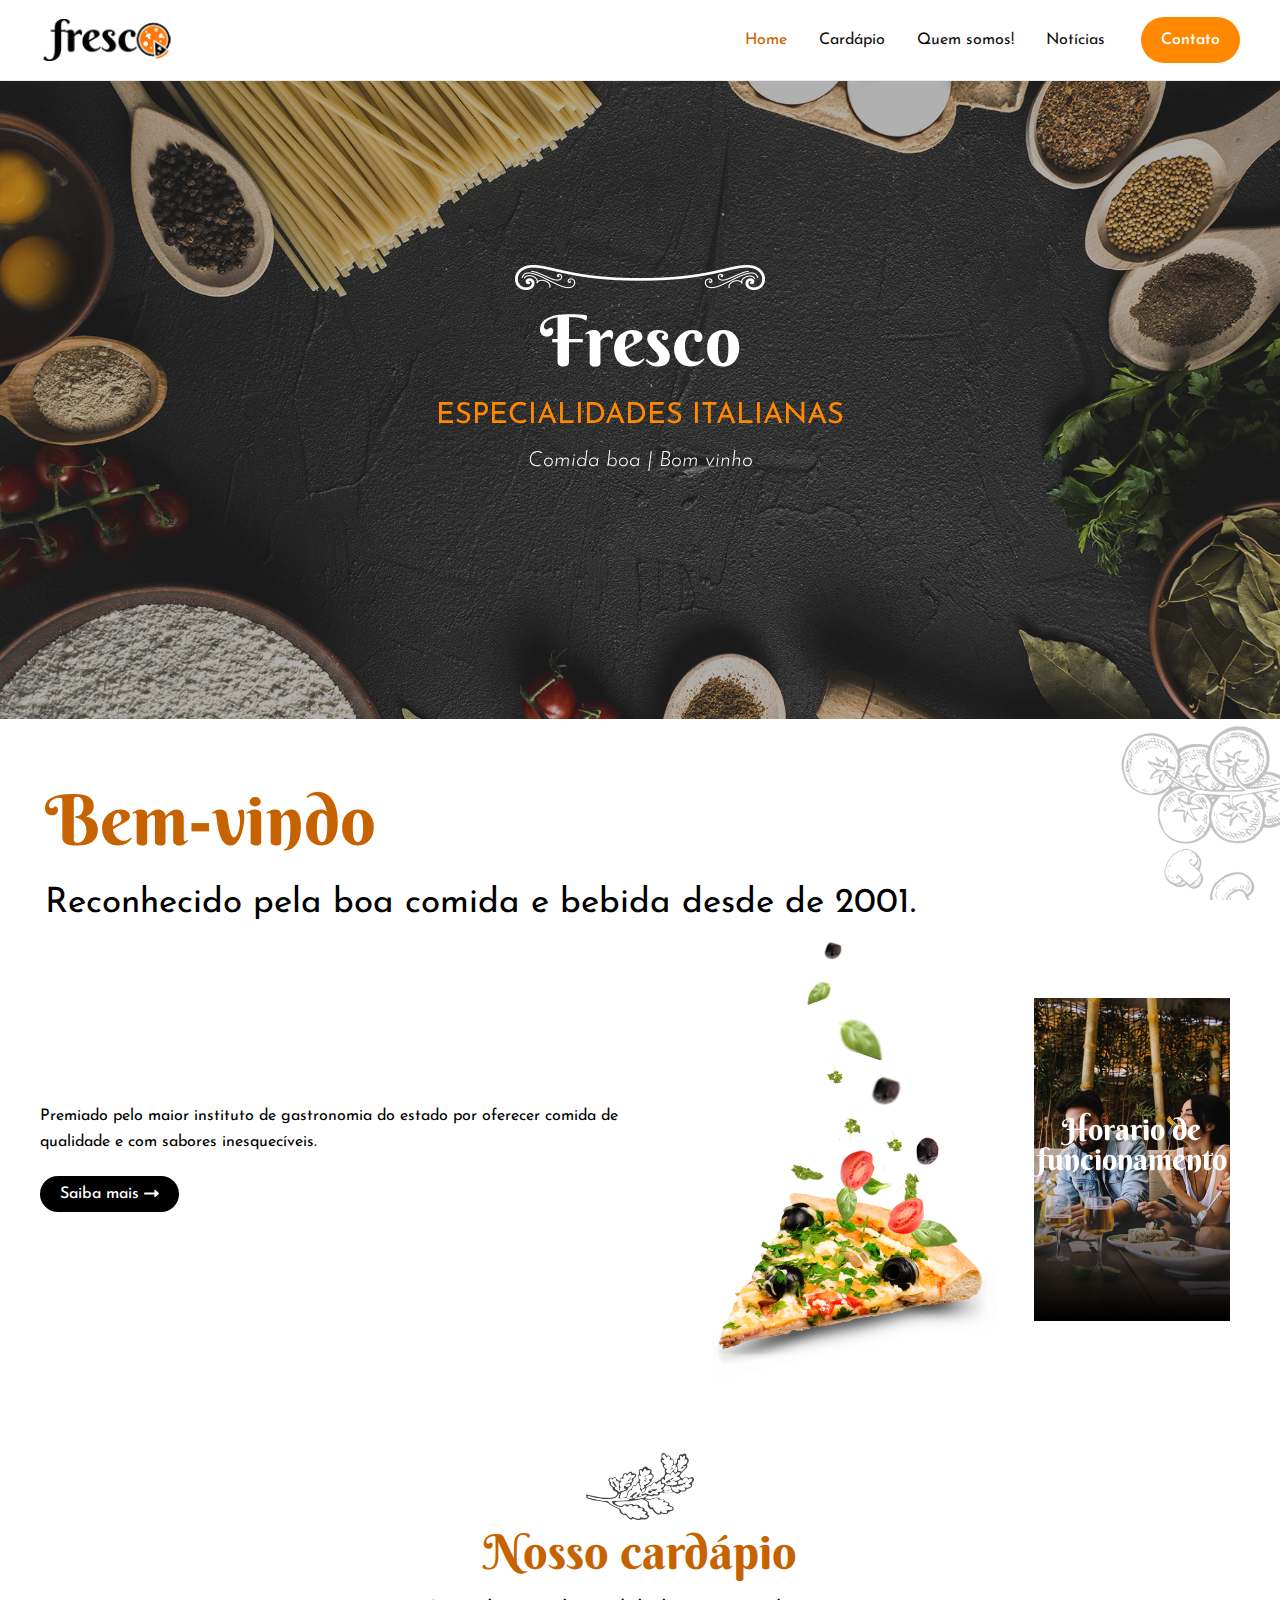
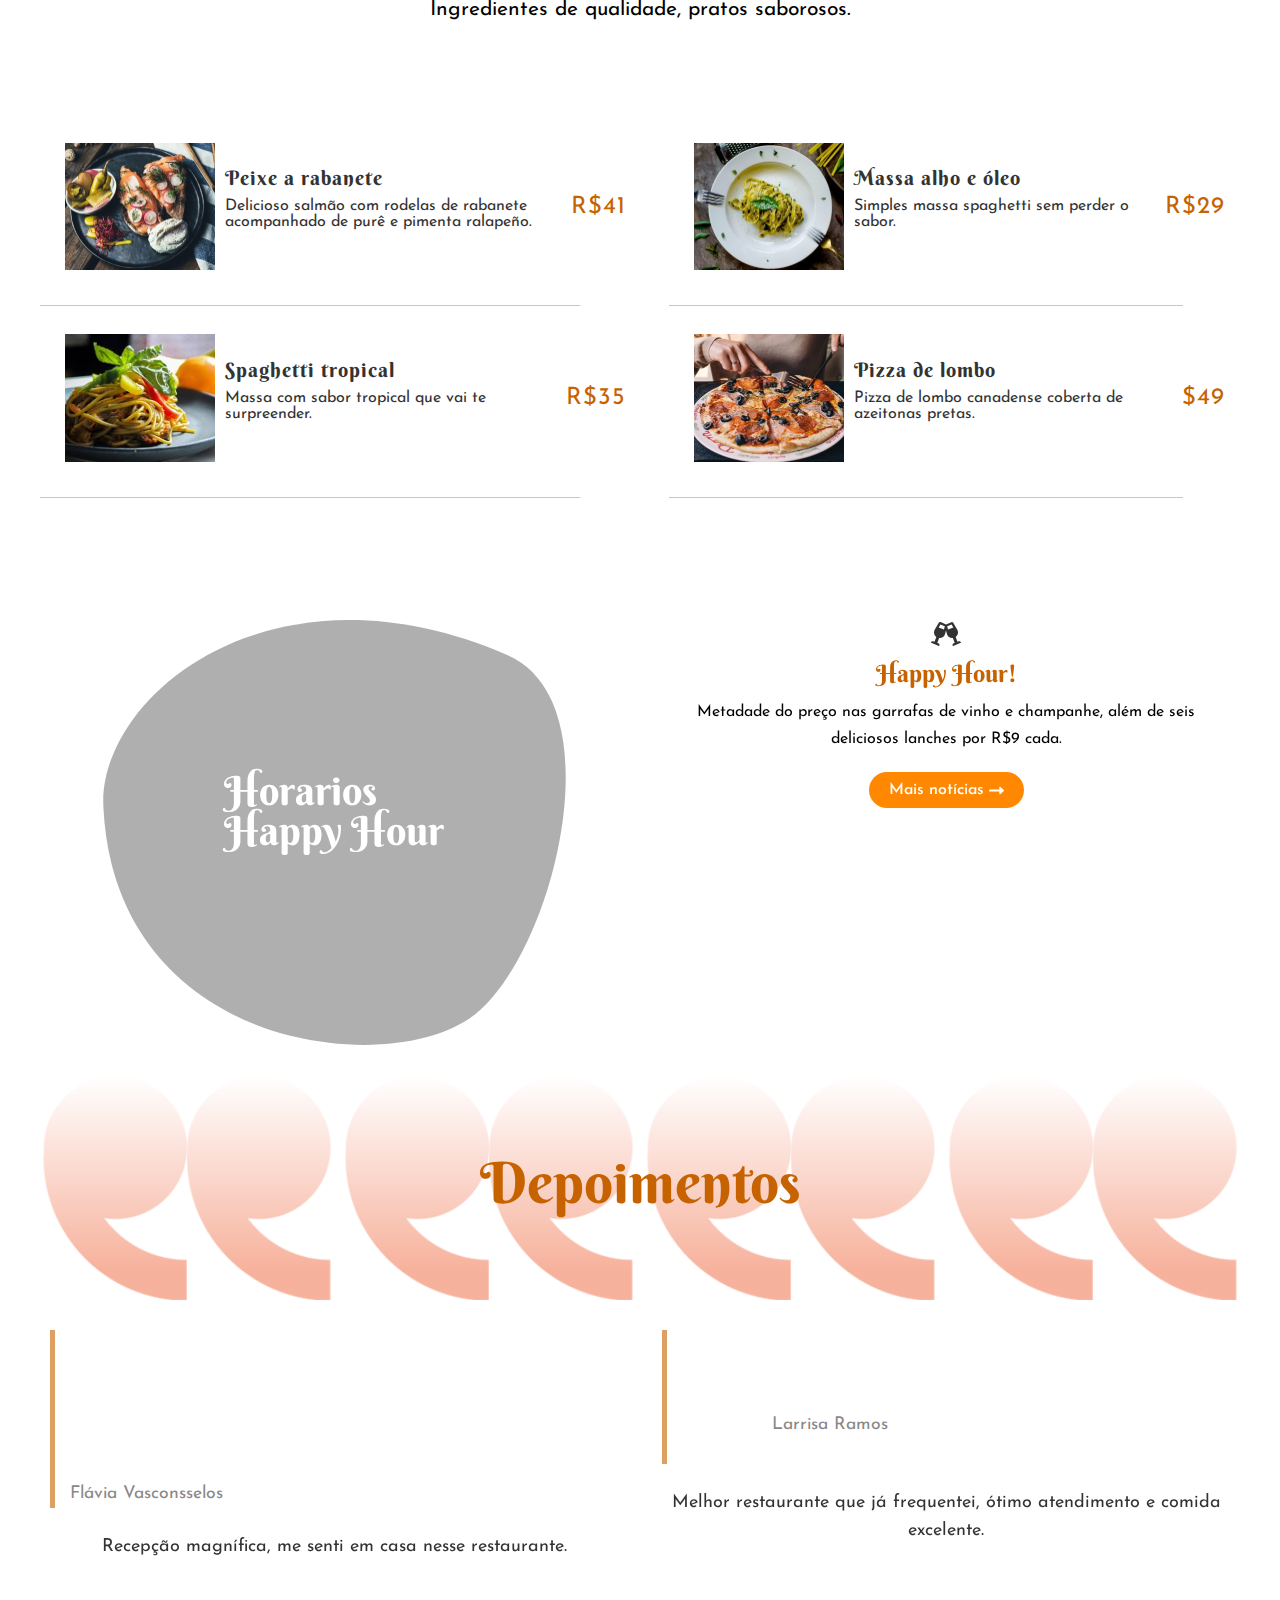
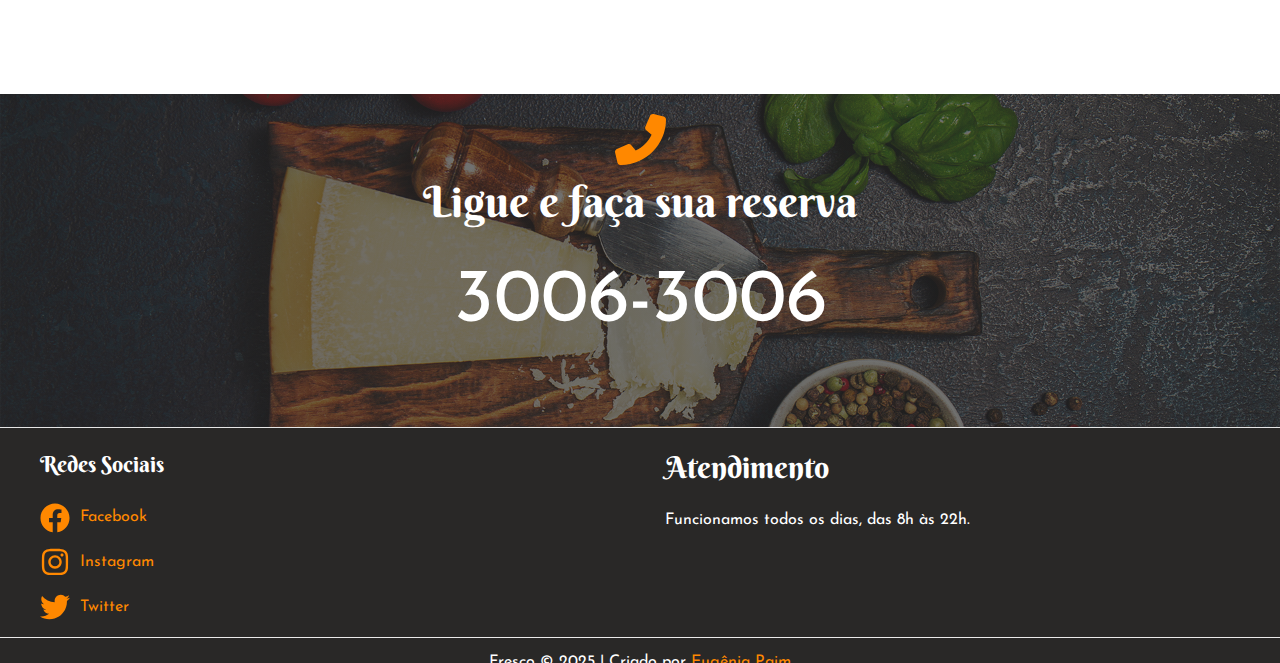
<file: index.html>
<!DOCTYPE html>
<html lang="pt-BR">
<head>
<meta charset="UTF-8">
<meta name="viewport" content="width=device-width, initial-scale=1">
	<link rel="profile" href="https://gmpg.org/xfn/11"> 
	<title></title>
<style id="microthemer-home-inline-css">#content .ast-container{object-fit:fill!important}#post-9 .entry-title{display:none!important}@media (max-width:767.98px){.uagb-block-5ee4e53d .uagb-ifb-content{width:400px!important}}@media (max-width:479.98px){.uagb-block-5ee4e53d .uagb-ifb-title-prefix{width:500px!important}}</style>
<meta name="robots" content="noindex, nofollow">
	<style>img:is([sizes="auto" i], [sizes^="auto," i]) { contain-intrinsic-size: 3000px 1500px }</style>
	<link rel="dns-prefetch" href="//fonts.googleapis.com">
<link rel="alternate" type="application/rss+xml" title="Feed para  &raquo;" href="/feed/">
<link rel="alternate" type="application/rss+xml" title="Feed de comentários para  &raquo;" href="/comments/feed/">
<script>
window._wpemojiSettings = {"baseUrl":"https:\/\/s.w.org\/images\/core\/emoji\/15.0.3\/72x72\/","ext":".png","svgUrl":"https:\/\/s.w.org\/images\/core\/emoji\/15.0.3\/svg\/","svgExt":".svg","source":{"concatemoji":"\/wp-includes\/js\/wp-emoji-release.min.js?ver=6.7.2"}};
/*! This file is auto-generated */
!function(i,n){var o,s,e;function c(e){try{var t={supportTests:e,timestamp:(new Date).valueOf()};sessionStorage.setItem(o,JSON.stringify(t))}catch(e){}}function p(e,t,n){e.clearRect(0,0,e.canvas.width,e.canvas.height),e.fillText(t,0,0);var t=new Uint32Array(e.getImageData(0,0,e.canvas.width,e.canvas.height).data),r=(e.clearRect(0,0,e.canvas.width,e.canvas.height),e.fillText(n,0,0),new Uint32Array(e.getImageData(0,0,e.canvas.width,e.canvas.height).data));return t.every(function(e,t){return e===r[t]})}function u(e,t,n){switch(t){case"flag":return n(e,"🏳️‍⚧️","🏳️​⚧️")?!1:!n(e,"🇺🇳","🇺​🇳")&&!n(e,"🏴󠁧󠁢󠁥󠁮󠁧󠁿","🏴​󠁧​󠁢​󠁥​󠁮​󠁧​󠁿");case"emoji":return!n(e,"🐦‍⬛","🐦​⬛")}return!1}function f(e,t,n){var r="undefined"!=typeof WorkerGlobalScope&&self instanceof WorkerGlobalScope?new OffscreenCanvas(300,150):i.createElement("canvas"),a=r.getContext("2d",{willReadFrequently:!0}),o=(a.textBaseline="top",a.font="600 32px Arial",{});return e.forEach(function(e){o[e]=t(a,e,n)}),o}function t(e){var t=i.createElement("script");t.src=e,t.defer=!0,i.head.appendChild(t)}"undefined"!=typeof Promise&&(o="wpEmojiSettingsSupports",s=["flag","emoji"],n.supports={everything:!0,everythingExceptFlag:!0},e=new Promise(function(e){i.addEventListener("DOMContentLoaded",e,{once:!0})}),new Promise(function(t){var n=function(){try{var e=JSON.parse(sessionStorage.getItem(o));if("object"==typeof e&&"number"==typeof e.timestamp&&(new Date).valueOf()<e.timestamp+604800&&"object"==typeof e.supportTests)return e.supportTests}catch(e){}return null}();if(!n){if("undefined"!=typeof Worker&&"undefined"!=typeof OffscreenCanvas&&"undefined"!=typeof URL&&URL.createObjectURL&&"undefined"!=typeof Blob)try{var e="postMessage("+f.toString()+"("+[JSON.stringify(s),u.toString(),p.toString()].join(",")+"));",r=new Blob([e],{type:"text/javascript"}),a=new Worker(URL.createObjectURL(r),{name:"wpTestEmojiSupports"});return void(a.onmessage=function(e){c(n=e.data),a.terminate(),t(n)})}catch(e){}c(n=f(s,u,p))}t(n)}).then(function(e){for(var t in e)n.supports[t]=e[t],n.supports.everything=n.supports.everything&&n.supports[t],"flag"!==t&&(n.supports.everythingExceptFlag=n.supports.everythingExceptFlag&&n.supports[t]);n.supports.everythingExceptFlag=n.supports.everythingExceptFlag&&!n.supports.flag,n.DOMReady=!1,n.readyCallback=function(){n.DOMReady=!0}}).then(function(){return e}).then(function(){var e;n.supports.everything||(n.readyCallback(),(e=n.source||{}).concatemoji?t(e.concatemoji):e.wpemoji&&e.twemoji&&(t(e.twemoji),t(e.wpemoji)))}))}((window,document),window._wpemojiSettings);
</script>
<link rel="stylesheet" id="astra-theme-css-css" href="/wp-content/themes/astra/assets/css/minified/main.min.css?ver=4.8.12" media="all">
<style id="astra-theme-css-inline-css">:root{--ast-post-nav-space:0;--ast-container-default-xlg-padding:2.5em;--ast-container-default-lg-padding:2.5em;--ast-container-default-slg-padding:2em;--ast-container-default-md-padding:2.5em;--ast-container-default-sm-padding:2.5em;--ast-container-default-xs-padding:2.4em;--ast-container-default-xxs-padding:1.8em;--ast-code-block-background:#ECEFF3;--ast-comment-inputs-background:#F9FAFB;--ast-normal-container-width:1200px;--ast-narrow-container-width:750px;--ast-blog-title-font-weight:600;--ast-blog-meta-weight:600;--ast-global-color-primary:var(--ast-global-color-4);--ast-global-color-secondary:var(--ast-global-color-5);--ast-global-color-alternate-background:var(--ast-global-color-6);--ast-global-color-subtle-background:var(--ast-global-color-7);}html{font-size:100%;}a{color:var(--ast-global-color-0);}a:hover,a:focus{color:var(--ast-global-color-1);}body,button,input,select,textarea,.ast-button,.ast-custom-button{font-family:'Josefin Sans',sans-serif;font-weight:400;font-size:16px;font-size:1rem;line-height:var(--ast-body-line-height,1.65);}blockquote{color:var(--ast-global-color-3);}h1,.entry-content h1,h2,.entry-content h2,h3,.entry-content h3,h4,.entry-content h4,h5,.entry-content h5,h6,.entry-content h6,.site-title,.site-title a{font-family:'Berkshire Swash',handwriting;font-weight:400;}.site-title{font-size:26px;font-size:1.625rem;display:block;}header .custom-logo-link img{max-width:132px;width:132px;}.astra-logo-svg{width:132px;}.site-header .site-description{font-size:15px;font-size:0.9375rem;display:none;}.entry-title{font-size:20px;font-size:1.25rem;}.ast-blog-single-element.ast-taxonomy-container a{font-size:14px;font-size:0.875rem;}.ast-blog-meta-container{font-size:13px;font-size:0.8125rem;}.archive .ast-article-post .ast-article-inner,.blog .ast-article-post .ast-article-inner,.archive .ast-article-post .ast-article-inner:hover,.blog .ast-article-post .ast-article-inner:hover{border-top-left-radius:6px;border-top-right-radius:6px;border-bottom-right-radius:6px;border-bottom-left-radius:6px;overflow:hidden;}h1,.entry-content h1{font-size:36px;font-size:2.25rem;font-weight:400;font-family:'Berkshire Swash',handwriting;line-height:1.4em;}h2,.entry-content h2{font-size:30px;font-size:1.875rem;font-weight:400;font-family:'Berkshire Swash',handwriting;line-height:1.3em;}h3,.entry-content h3{font-size:24px;font-size:1.5rem;font-weight:400;font-family:'Berkshire Swash',handwriting;line-height:1.3em;}h4,.entry-content h4{font-size:20px;font-size:1.25rem;line-height:1.2em;font-weight:400;font-family:'Berkshire Swash',handwriting;}h5,.entry-content h5{font-size:18px;font-size:1.125rem;line-height:1.2em;font-weight:400;font-family:'Berkshire Swash',handwriting;}h6,.entry-content h6{font-size:16px;font-size:1rem;line-height:1.25em;font-weight:400;font-family:'Berkshire Swash',handwriting;}::selection{background-color:var(--ast-global-color-0);color:#000000;}body,h1,.entry-title a,.entry-content h1,h2,.entry-content h2,h3,.entry-content h3,h4,.entry-content h4,h5,.entry-content h5,h6,.entry-content h6{color:var(--ast-global-color-3);}.tagcloud a:hover,.tagcloud a:focus,.tagcloud a.current-item{color:#000000;border-color:var(--ast-global-color-0);background-color:var(--ast-global-color-0);}input:focus,input[type="text"]:focus,input[type="email"]:focus,input[type="url"]:focus,input[type="password"]:focus,input[type="reset"]:focus,input[type="search"]:focus,textarea:focus{border-color:var(--ast-global-color-0);}input[type="radio"]:checked,input[type=reset],input[type="checkbox"]:checked,input[type="checkbox"]:hover:checked,input[type="checkbox"]:focus:checked,input[type=range]::-webkit-slider-thumb{border-color:var(--ast-global-color-0);background-color:var(--ast-global-color-0);box-shadow:none;}.site-footer a:hover + .post-count,.site-footer a:focus + .post-count{background:var(--ast-global-color-0);border-color:var(--ast-global-color-0);}.single .nav-links .nav-previous,.single .nav-links .nav-next{color:var(--ast-global-color-0);}.entry-meta,.entry-meta *{line-height:1.45;color:var(--ast-global-color-0);font-weight:600;}.entry-meta a:not(.ast-button):hover,.entry-meta a:not(.ast-button):hover *,.entry-meta a:not(.ast-button):focus,.entry-meta a:not(.ast-button):focus *,.page-links > .page-link,.page-links .page-link:hover,.post-navigation a:hover{color:var(--ast-global-color-1);}#cat option,.secondary .calendar_wrap thead a,.secondary .calendar_wrap thead a:visited{color:var(--ast-global-color-0);}.secondary .calendar_wrap #today,.ast-progress-val span{background:var(--ast-global-color-0);}.secondary a:hover + .post-count,.secondary a:focus + .post-count{background:var(--ast-global-color-0);border-color:var(--ast-global-color-0);}.calendar_wrap #today > a{color:#000000;}.page-links .page-link,.single .post-navigation a{color:var(--ast-global-color-3);}.ast-search-menu-icon .search-form button.search-submit{padding:0 4px;}.ast-search-menu-icon form.search-form{padding-right:0;}.ast-search-menu-icon.slide-search input.search-field{width:0;}.ast-header-search .ast-search-menu-icon.ast-dropdown-active .search-form,.ast-header-search .ast-search-menu-icon.ast-dropdown-active .search-field:focus{transition:all 0.2s;}.search-form input.search-field:focus{outline:none;}.ast-search-menu-icon .search-form button.search-submit:focus,.ast-theme-transparent-header .ast-header-search .ast-dropdown-active .ast-icon,.ast-theme-transparent-header .ast-inline-search .search-field:focus .ast-icon{color:var(--ast-global-color-1);}.ast-header-search .slide-search .search-form{border:2px solid var(--ast-global-color-0);}.ast-header-search .slide-search .search-field{background-color:#fff;}.ast-archive-title{color:var(--ast-global-color-2);}.widget-title{font-size:22px;font-size:1.375rem;color:var(--ast-global-color-2);}.ast-single-post .entry-content a,.ast-comment-content a:not(.ast-comment-edit-reply-wrap a){text-decoration:underline;}.ast-single-post .elementor-button-wrapper .elementor-button,.ast-single-post .entry-content .uagb-tab a,.ast-single-post .entry-content .uagb-ifb-cta a,.ast-single-post .entry-content .uabb-module-content a,.ast-single-post .entry-content .uagb-post-grid a,.ast-single-post .entry-content .uagb-timeline a,.ast-single-post .entry-content .uagb-toc__wrap a,.ast-single-post .entry-content .uagb-taxomony-box a,.ast-single-post .entry-content .woocommerce a,.entry-content .wp-block-latest-posts > li > a,.ast-single-post .entry-content .wp-block-file__button,li.ast-post-filter-single,.ast-single-post .ast-comment-content .comment-reply-link,.ast-single-post .ast-comment-content .comment-edit-link{text-decoration:none;}.ast-search-menu-icon.slide-search a:focus-visible:focus-visible,.astra-search-icon:focus-visible,#close:focus-visible,a:focus-visible,.ast-menu-toggle:focus-visible,.site .skip-link:focus-visible,.wp-block-loginout input:focus-visible,.wp-block-search.wp-block-search__button-inside .wp-block-search__inside-wrapper,.ast-header-navigation-arrow:focus-visible,.woocommerce .wc-proceed-to-checkout > .checkout-button:focus-visible,.woocommerce .woocommerce-MyAccount-navigation ul li a:focus-visible,.ast-orders-table__row .ast-orders-table__cell:focus-visible,.woocommerce .woocommerce-order-details .order-again > .button:focus-visible,.woocommerce .woocommerce-message a.button.wc-forward:focus-visible,.woocommerce #minus_qty:focus-visible,.woocommerce #plus_qty:focus-visible,a#ast-apply-coupon:focus-visible,.woocommerce .woocommerce-info a:focus-visible,.woocommerce .astra-shop-summary-wrap a:focus-visible,.woocommerce a.wc-forward:focus-visible,#ast-apply-coupon:focus-visible,.woocommerce-js .woocommerce-mini-cart-item a.remove:focus-visible,#close:focus-visible,.button.search-submit:focus-visible,#search_submit:focus,.normal-search:focus-visible,.ast-header-account-wrap:focus-visible,.woocommerce .ast-on-card-button.ast-quick-view-trigger:focus{outline-style:dotted;outline-color:inherit;outline-width:thin;}input:focus,input[type="text"]:focus,input[type="email"]:focus,input[type="url"]:focus,input[type="password"]:focus,input[type="reset"]:focus,input[type="search"]:focus,input[type="number"]:focus,textarea:focus,.wp-block-search__input:focus,[data-section="section-header-mobile-trigger"] .ast-button-wrap .ast-mobile-menu-trigger-minimal:focus,.ast-mobile-popup-drawer.active .menu-toggle-close:focus,.woocommerce-ordering select.orderby:focus,#ast-scroll-top:focus,#coupon_code:focus,.woocommerce-page #comment:focus,.woocommerce #reviews #respond input#submit:focus,.woocommerce a.add_to_cart_button:focus,.woocommerce .button.single_add_to_cart_button:focus,.woocommerce .woocommerce-cart-form button:focus,.woocommerce .woocommerce-cart-form__cart-item .quantity .qty:focus,.woocommerce .woocommerce-billing-fields .woocommerce-billing-fields__field-wrapper .woocommerce-input-wrapper > .input-text:focus,.woocommerce #order_comments:focus,.woocommerce #place_order:focus,.woocommerce .woocommerce-address-fields .woocommerce-address-fields__field-wrapper .woocommerce-input-wrapper > .input-text:focus,.woocommerce .woocommerce-MyAccount-content form button:focus,.woocommerce .woocommerce-MyAccount-content .woocommerce-EditAccountForm .woocommerce-form-row .woocommerce-Input.input-text:focus,.woocommerce .ast-woocommerce-container .woocommerce-pagination ul.page-numbers li a:focus,body #content .woocommerce form .form-row .select2-container--default .select2-selection--single:focus,#ast-coupon-code:focus,.woocommerce.woocommerce-js .quantity input[type=number]:focus,.woocommerce-js .woocommerce-mini-cart-item .quantity input[type=number]:focus,.woocommerce p#ast-coupon-trigger:focus{border-style:dotted;border-color:inherit;border-width:thin;}input{outline:none;}.site-logo-img img{ transition:all 0.2s linear;}body .ast-oembed-container *{position:absolute;top:0;width:100%;height:100%;left:0;}body .wp-block-embed-pocket-casts .ast-oembed-container *{position:unset;}.ast-single-post-featured-section + article {margin-top: 2em;}.site-content .ast-single-post-featured-section img {width: 100%;overflow: hidden;object-fit: cover;}.ast-separate-container .site-content .ast-single-post-featured-section + article {margin-top: -80px;z-index: 9;position: relative;border-radius: 4px;}@media (min-width: 922px) {.ast-no-sidebar .site-content .ast-article-image-container--wide {margin-left: -120px;margin-right: -120px;max-width: unset;width: unset;}.ast-left-sidebar .site-content .ast-article-image-container--wide,.ast-right-sidebar .site-content .ast-article-image-container--wide {margin-left: -10px;margin-right: -10px;}.site-content .ast-article-image-container--full {margin-left: calc( -50vw + 50%);margin-right: calc( -50vw + 50%);max-width: 100vw;width: 100vw;}.ast-left-sidebar .site-content .ast-article-image-container--full,.ast-right-sidebar .site-content .ast-article-image-container--full {margin-left: -10px;margin-right: -10px;max-width: inherit;width: auto;}}.site > .ast-single-related-posts-container {margin-top: 0;}@media (min-width: 922px) {.ast-desktop .ast-container--narrow {max-width: var(--ast-narrow-container-width);margin: 0 auto;}}input[type="text"],input[type="number"],input[type="email"],input[type="url"],input[type="password"],input[type="search"],input[type=reset],input[type=tel],input[type=date],select,textarea{font-size:16px;font-style:normal;font-weight:400;line-height:24px;width:100%;padding:12px 16px;border-radius:4px;box-shadow:0px 1px 2px 0px rgba(0,0,0,0.05);color:var(--ast-form-input-text,#475569);}input[type="text"],input[type="number"],input[type="email"],input[type="url"],input[type="password"],input[type="search"],input[type=reset],input[type=tel],input[type=date],select{height:40px;}input[type="date"]{border-width:1px;border-style:solid;border-color:var(--ast-border-color);}input[type="text"]:focus,input[type="number"]:focus,input[type="email"]:focus,input[type="url"]:focus,input[type="password"]:focus,input[type="search"]:focus,input[type=reset]:focus,input[type="tel"]:focus,input[type="date"]:focus,select:focus,textarea:focus{border-color:#046BD2;box-shadow:none;outline:none;color:var(--ast-form-input-focus-text,#475569);}label,legend{color:#111827;font-size:14px;font-style:normal;font-weight:500;line-height:20px;}select{padding:6px 10px;}fieldset{padding:30px;border-radius:4px;}button,.ast-button,.button,input[type="button"],input[type="reset"],input[type="submit"]{border-radius:4px;box-shadow:0px 1px 2px 0px rgba(0,0,0,0.05);}:root{--ast-comment-inputs-background:#FFF;}::placeholder{color:var(--ast-form-field-color,#9CA3AF);}::-ms-input-placeholder{color:var(--ast-form-field-color,#9CA3AF);}@media (max-width:921.9px){#ast-desktop-header{display:none;}}@media (min-width:922px){#ast-mobile-header{display:none;}}.wp-block-buttons.aligncenter{justify-content:center;}@media (max-width:921px){.ast-theme-transparent-header #primary,.ast-theme-transparent-header #secondary{padding:0;}}@media (max-width:921px){.ast-plain-container.ast-no-sidebar #primary{padding:0;}}.ast-plain-container.ast-no-sidebar #primary{margin-top:0;margin-bottom:0;}@media (min-width:1200px){.ast-plain-container.ast-no-sidebar #primary{margin-top:60px;margin-bottom:60px;}}.wp-block-button.is-style-outline .wp-block-button__link{border-color:var(--ast-global-color-0);border-top-width:0px;border-right-width:0px;border-bottom-width:0px;border-left-width:0px;}div.wp-block-button.is-style-outline > .wp-block-button__link:not(.has-text-color),div.wp-block-button.wp-block-button__link.is-style-outline:not(.has-text-color){color:var(--ast-global-color-0);}.wp-block-button.is-style-outline .wp-block-button__link:hover,.wp-block-buttons .wp-block-button.is-style-outline .wp-block-button__link:focus,.wp-block-buttons .wp-block-button.is-style-outline > .wp-block-button__link:not(.has-text-color):hover,.wp-block-buttons .wp-block-button.wp-block-button__link.is-style-outline:not(.has-text-color):hover{color:#ffffff;background-color:var(--ast-global-color-1);border-color:var(--ast-global-color-1);}.post-page-numbers.current .page-link,.ast-pagination .page-numbers.current{color:#000000;border-color:var(--ast-global-color-0);background-color:var(--ast-global-color-0);}.wp-block-button.is-style-outline .wp-block-button__link{border-top-width:0px;border-right-width:0px;border-bottom-width:0px;border-left-width:0px;}.wp-block-buttons .wp-block-button.is-style-outline .wp-block-button__link.wp-element-button,.ast-outline-button,.wp-block-uagb-buttons-child .uagb-buttons-repeater.ast-outline-button{border-top-width:1px;border-right-width:1px;border-bottom-width:1px;border-left-width:1px;font-family:inherit;font-weight:500;font-size:16px;font-size:1rem;line-height:1em;padding-top:10px;padding-right:20px;padding-bottom:10px;padding-left:20px;border-top-left-radius:30px;border-top-right-radius:30px;border-bottom-right-radius:30px;border-bottom-left-radius:30px;}.wp-block-buttons .wp-block-button.is-style-outline > .wp-block-button__link:not(.has-text-color),.wp-block-buttons .wp-block-button.wp-block-button__link.is-style-outline:not(.has-text-color),.ast-outline-button{color:var(--ast-global-color-0);}.wp-block-button.is-style-outline .wp-block-button__link:hover,.wp-block-buttons .wp-block-button.is-style-outline .wp-block-button__link:focus,.wp-block-buttons .wp-block-button.is-style-outline > .wp-block-button__link:not(.has-text-color):hover,.wp-block-buttons .wp-block-button.wp-block-button__link.is-style-outline:not(.has-text-color):hover,.ast-outline-button:hover,.ast-outline-button:focus,.wp-block-uagb-buttons-child .uagb-buttons-repeater.ast-outline-button:hover,.wp-block-uagb-buttons-child .uagb-buttons-repeater.ast-outline-button:focus{color:#ffffff;background-color:var(--ast-global-color-1);border-color:var(--ast-global-color-1);}.ast-single-post .entry-content a.ast-outline-button,.ast-single-post .entry-content .is-style-outline>.wp-block-button__link{text-decoration:none;}.wp-block-button .wp-block-button__link.wp-element-button.is-style-outline:not(.has-background),.wp-block-button.is-style-outline>.wp-block-button__link.wp-element-button:not(.has-background),.ast-outline-button{background-color:transparent;}.uagb-buttons-repeater.ast-outline-button{border-radius:9999px;}.entry-content[data-ast-blocks-layout] > figure{margin-bottom:1em;}h1.widget-title{font-weight:400;}h2.widget-title{font-weight:400;}h3.widget-title{font-weight:400;}#page{display:flex;flex-direction:column;min-height:100vh;}.ast-404-layout-1 h1.page-title{color:var(--ast-global-color-2);}.single .post-navigation a{line-height:1em;height:inherit;}.error-404 .page-sub-title{font-size:1.5rem;font-weight:inherit;}.search .site-content .content-area .search-form{margin-bottom:0;}#page .site-content{flex-grow:1;}.widget{margin-bottom:1.25em;}#secondary li{line-height:1.5em;}#secondary .wp-block-group h2{margin-bottom:0.7em;}#secondary h2{font-size:1.7rem;}.ast-separate-container .ast-article-post,.ast-separate-container .ast-article-single,.ast-separate-container .comment-respond{padding:3em;}.ast-separate-container .ast-article-single .ast-article-single{padding:0;}.ast-article-single .wp-block-post-template-is-layout-grid{padding-left:0;}.ast-separate-container .comments-title,.ast-narrow-container .comments-title{padding:1.5em 2em;}.ast-page-builder-template .comment-form-textarea,.ast-comment-formwrap .ast-grid-common-col{padding:0;}.ast-comment-formwrap{padding:0;display:inline-flex;column-gap:20px;width:100%;margin-left:0;margin-right:0;}.comments-area textarea#comment:focus,.comments-area textarea#comment:active,.comments-area .ast-comment-formwrap input[type="text"]:focus,.comments-area .ast-comment-formwrap input[type="text"]:active {box-shadow:none;outline:none;}.archive.ast-page-builder-template .entry-header{margin-top:2em;}.ast-page-builder-template .ast-comment-formwrap{width:100%;}.entry-title{margin-bottom:0.6em;}.ast-archive-description p{font-size:inherit;font-weight:inherit;line-height:inherit;}.ast-separate-container .ast-comment-list li.depth-1,.hentry{margin-bottom:1.5em;}.site-content section.ast-archive-description{margin-bottom:2em;}@media (min-width:921px){.ast-left-sidebar.ast-page-builder-template #secondary,.archive.ast-right-sidebar.ast-page-builder-template .site-main{padding-left:20px;padding-right:20px;}}@media (max-width:544px){.ast-comment-formwrap.ast-row{column-gap:10px;display:inline-block;}#ast-commentform .ast-grid-common-col{position:relative;width:100%;}}@media (min-width:1201px){.ast-separate-container .ast-article-post,.ast-separate-container .ast-article-single,.ast-separate-container .ast-author-box,.ast-separate-container .ast-404-layout-1,.ast-separate-container .no-results{padding:3em;}}@media (max-width:921px){.ast-separate-container #primary,.ast-separate-container #secondary{padding:1.5em 0;}#primary,#secondary{padding:1.5em 0;margin:0;}.ast-left-sidebar #content > .ast-container{display:flex;flex-direction:column-reverse;width:100%;}}@media (min-width:922px){.ast-separate-container.ast-right-sidebar #primary,.ast-separate-container.ast-left-sidebar #primary{border:0;}.search-no-results.ast-separate-container #primary{margin-bottom:4em;}}.wp-block-button .wp-block-button__link{color:#000000;}.wp-block-button .wp-block-button__link:hover,.wp-block-button .wp-block-button__link:focus{color:#ffffff;background-color:var(--ast-global-color-1);border-color:var(--ast-global-color-1);}.wp-block-button .wp-block-button__link,.wp-block-search .wp-block-search__button,body .wp-block-file .wp-block-file__button{border-style:solid;border-top-width:0px;border-right-width:0px;border-left-width:0px;border-bottom-width:0px;border-color:var(--ast-global-color-0);background-color:var(--ast-global-color-0);color:#000000;font-family:inherit;font-weight:500;line-height:1em;font-size:16px;font-size:1rem;border-top-left-radius:30px;border-top-right-radius:30px;border-bottom-right-radius:30px;border-bottom-left-radius:30px;padding-top:10px;padding-right:20px;padding-bottom:10px;padding-left:20px;}.ast-single-post .entry-content .wp-block-button .wp-block-button__link,.ast-single-post .entry-content .wp-block-search .wp-block-search__button,body .entry-content .wp-block-file .wp-block-file__button{text-decoration:none;}.menu-toggle,button,.ast-button,.ast-custom-button,.button,input#submit,input[type="button"],input[type="submit"],input[type="reset"],#comments .submit,.search .search-submit,form[CLASS*="wp-block-search__"].wp-block-search .wp-block-search__inside-wrapper .wp-block-search__button,body .wp-block-file .wp-block-file__button,.search .search-submit,.woocommerce-js a.button,.woocommerce button.button,.woocommerce .woocommerce-message a.button,.woocommerce #respond input#submit.alt,.woocommerce input.button.alt,.woocommerce input.button,.woocommerce input.button:disabled,.woocommerce input.button:disabled[disabled],.woocommerce input.button:disabled:hover,.woocommerce input.button:disabled[disabled]:hover,.woocommerce #respond input#submit,.woocommerce button.button.alt.disabled,.wc-block-grid__products .wc-block-grid__product .wp-block-button__link,.wc-block-grid__product-onsale,[CLASS*="wc-block"] button,.woocommerce-js .astra-cart-drawer .astra-cart-drawer-content .woocommerce-mini-cart__buttons .button:not(.checkout):not(.ast-continue-shopping),.woocommerce-js .astra-cart-drawer .astra-cart-drawer-content .woocommerce-mini-cart__buttons a.checkout,.woocommerce button.button.alt.disabled.wc-variation-selection-needed,[CLASS*="wc-block"] .wc-block-components-button{border-style:solid;border-top-width:0px;border-right-width:0px;border-left-width:0px;border-bottom-width:0px;color:#000000;border-color:var(--ast-global-color-0);background-color:var(--ast-global-color-0);padding-top:10px;padding-right:20px;padding-bottom:10px;padding-left:20px;font-family:inherit;font-weight:500;font-size:16px;font-size:1rem;line-height:1em;border-top-left-radius:30px;border-top-right-radius:30px;border-bottom-right-radius:30px;border-bottom-left-radius:30px;}button:focus,.menu-toggle:hover,button:hover,.ast-button:hover,.ast-custom-button:hover .button:hover,.ast-custom-button:hover ,input[type=reset]:hover,input[type=reset]:focus,input#submit:hover,input#submit:focus,input[type="button"]:hover,input[type="button"]:focus,input[type="submit"]:hover,input[type="submit"]:focus,form[CLASS*="wp-block-search__"].wp-block-search .wp-block-search__inside-wrapper .wp-block-search__button:hover,form[CLASS*="wp-block-search__"].wp-block-search .wp-block-search__inside-wrapper .wp-block-search__button:focus,body .wp-block-file .wp-block-file__button:hover,body .wp-block-file .wp-block-file__button:focus,.woocommerce-js a.button:hover,.woocommerce button.button:hover,.woocommerce .woocommerce-message a.button:hover,.woocommerce #respond input#submit:hover,.woocommerce #respond input#submit.alt:hover,.woocommerce input.button.alt:hover,.woocommerce input.button:hover,.woocommerce button.button.alt.disabled:hover,.wc-block-grid__products .wc-block-grid__product .wp-block-button__link:hover,[CLASS*="wc-block"] button:hover,.woocommerce-js .astra-cart-drawer .astra-cart-drawer-content .woocommerce-mini-cart__buttons .button:not(.checkout):not(.ast-continue-shopping):hover,.woocommerce-js .astra-cart-drawer .astra-cart-drawer-content .woocommerce-mini-cart__buttons a.checkout:hover,.woocommerce button.button.alt.disabled.wc-variation-selection-needed:hover,[CLASS*="wc-block"] .wc-block-components-button:hover,[CLASS*="wc-block"] .wc-block-components-button:focus{color:#ffffff;background-color:var(--ast-global-color-1);border-color:var(--ast-global-color-1);}form[CLASS*="wp-block-search__"].wp-block-search .wp-block-search__inside-wrapper .wp-block-search__button.has-icon{padding-top:calc(10px - 3px);padding-right:calc(20px - 3px);padding-bottom:calc(10px - 3px);padding-left:calc(20px - 3px);}@media (max-width:921px){.ast-mobile-header-stack .main-header-bar .ast-search-menu-icon{display:inline-block;}.ast-header-break-point.ast-header-custom-item-outside .ast-mobile-header-stack .main-header-bar .ast-search-icon{margin:0;}.ast-comment-avatar-wrap img{max-width:2.5em;}.ast-comment-meta{padding:0 1.8888em 1.3333em;}}@media (min-width:544px){.ast-container{max-width:100%;}}@media (max-width:544px){.ast-separate-container .ast-article-post,.ast-separate-container .ast-article-single,.ast-separate-container .comments-title,.ast-separate-container .ast-archive-description{padding:1.5em 1em;}.ast-separate-container #content .ast-container{padding-left:0.54em;padding-right:0.54em;}.ast-separate-container .ast-comment-list .bypostauthor{padding:.5em;}.ast-search-menu-icon.ast-dropdown-active .search-field{width:170px;}} #ast-mobile-header .ast-site-header-cart-li a{pointer-events:none;}.ast-separate-container{background-color:var(--ast-global-color-5);background-image:none;}@media (max-width:921px){.site-title{display:block;}.site-header .site-description{display:none;}h1,.entry-content h1{font-size:30px;font-size:1.875rem;}h2,.entry-content h2{font-size:25px;font-size:1.5625rem;}h3,.entry-content h3{font-size:20px;font-size:1.25rem;}}@media (max-width:544px){.site-title{display:block;}.site-header .site-description{display:none;}h1,.entry-content h1{font-size:30px;font-size:1.875rem;}h2,.entry-content h2{font-size:25px;font-size:1.5625rem;}h3,.entry-content h3{font-size:20px;font-size:1.25rem;}}@media (max-width:921px){html{font-size:91.2%;}}@media (max-width:544px){html{font-size:91.2%;}}@media (min-width:922px){.ast-container{max-width:1240px;}}@media (min-width:922px){.site-content .ast-container{display:flex;}}@media (max-width:921px){.site-content .ast-container{flex-direction:column;}}.entry-content h1,.entry-content h2,.entry-content h3,.entry-content h4,.entry-content h5,.entry-content h6{clear:none;}@media (min-width:922px){.main-header-menu .sub-menu .menu-item.ast-left-align-sub-menu:hover > .sub-menu,.main-header-menu .sub-menu .menu-item.ast-left-align-sub-menu.focus > .sub-menu{margin-left:-0px;}}.entry-content li > p{margin-bottom:0;}.wp-block-file {display: flex;align-items: center;flex-wrap: wrap;justify-content: space-between;}.wp-block-pullquote {border: none;}.wp-block-pullquote blockquote::before {content: "\201D";font-family: "Helvetica",sans-serif;display: flex;transform: rotate( 180deg );font-size: 6rem;font-style: normal;line-height: 1;font-weight: bold;align-items: center;justify-content: center;}.has-text-align-right > blockquote::before {justify-content: flex-start;}.has-text-align-left > blockquote::before {justify-content: flex-end;}figure.wp-block-pullquote.is-style-solid-color blockquote {max-width: 100%;text-align: inherit;}:root {--wp--custom--ast-default-block-top-padding: 3em;--wp--custom--ast-default-block-right-padding: 3em;--wp--custom--ast-default-block-bottom-padding: 3em;--wp--custom--ast-default-block-left-padding: 3em;--wp--custom--ast-container-width: 1200px;--wp--custom--ast-content-width-size: 1200px;--wp--custom--ast-wide-width-size: calc(1200px + var(--wp--custom--ast-default-block-left-padding) + var(--wp--custom--ast-default-block-right-padding));}.ast-narrow-container {--wp--custom--ast-content-width-size: 750px;--wp--custom--ast-wide-width-size: 750px;}@media(max-width: 921px) {:root {--wp--custom--ast-default-block-top-padding: 3em;--wp--custom--ast-default-block-right-padding: 2em;--wp--custom--ast-default-block-bottom-padding: 3em;--wp--custom--ast-default-block-left-padding: 2em;}}@media(max-width: 544px) {:root {--wp--custom--ast-default-block-top-padding: 3em;--wp--custom--ast-default-block-right-padding: 1.5em;--wp--custom--ast-default-block-bottom-padding: 3em;--wp--custom--ast-default-block-left-padding: 1.5em;}}.entry-content > .wp-block-group,.entry-content > .wp-block-cover,.entry-content > .wp-block-columns {padding-top: var(--wp--custom--ast-default-block-top-padding);padding-right: var(--wp--custom--ast-default-block-right-padding);padding-bottom: var(--wp--custom--ast-default-block-bottom-padding);padding-left: var(--wp--custom--ast-default-block-left-padding);}.ast-plain-container.ast-no-sidebar .entry-content > .alignfull,.ast-page-builder-template .ast-no-sidebar .entry-content > .alignfull {margin-left: calc( -50vw + 50%);margin-right: calc( -50vw + 50%);max-width: 100vw;width: 100vw;}.ast-plain-container.ast-no-sidebar .entry-content .alignfull .alignfull,.ast-page-builder-template.ast-no-sidebar .entry-content .alignfull .alignfull,.ast-plain-container.ast-no-sidebar .entry-content .alignfull .alignwide,.ast-page-builder-template.ast-no-sidebar .entry-content .alignfull .alignwide,.ast-plain-container.ast-no-sidebar .entry-content .alignwide .alignfull,.ast-page-builder-template.ast-no-sidebar .entry-content .alignwide .alignfull,.ast-plain-container.ast-no-sidebar .entry-content .alignwide .alignwide,.ast-page-builder-template.ast-no-sidebar .entry-content .alignwide .alignwide,.ast-plain-container.ast-no-sidebar .entry-content .wp-block-column .alignfull,.ast-page-builder-template.ast-no-sidebar .entry-content .wp-block-column .alignfull,.ast-plain-container.ast-no-sidebar .entry-content .wp-block-column .alignwide,.ast-page-builder-template.ast-no-sidebar .entry-content .wp-block-column .alignwide {margin-left: auto;margin-right: auto;width: 100%;}[data-ast-blocks-layout] .wp-block-separator:not(.is-style-dots) {height: 0;}[data-ast-blocks-layout] .wp-block-separator {margin: 20px auto;}[data-ast-blocks-layout] .wp-block-separator:not(.is-style-wide):not(.is-style-dots) {max-width: 100px;}[data-ast-blocks-layout] .wp-block-separator.has-background {padding: 0;}.entry-content[data-ast-blocks-layout] > * {max-width: var(--wp--custom--ast-content-width-size);margin-left: auto;margin-right: auto;}.entry-content[data-ast-blocks-layout] > .alignwide {max-width: var(--wp--custom--ast-wide-width-size);}.entry-content[data-ast-blocks-layout] .alignfull {max-width: none;}.entry-content .wp-block-columns {margin-bottom: 0;}blockquote {margin: 1.5em;border-color: rgba(0,0,0,0.05);}.wp-block-quote:not(.has-text-align-right):not(.has-text-align-center) {border-left: 5px solid rgba(0,0,0,0.05);}.has-text-align-right > blockquote,blockquote.has-text-align-right {border-right: 5px solid rgba(0,0,0,0.05);}.has-text-align-left > blockquote,blockquote.has-text-align-left {border-left: 5px solid rgba(0,0,0,0.05);}.wp-block-site-tagline,.wp-block-latest-posts .read-more {margin-top: 15px;}.wp-block-loginout p label {display: block;}.wp-block-loginout p:not(.login-remember):not(.login-submit) input {width: 100%;}.wp-block-loginout input:focus {border-color: transparent;}.wp-block-loginout input:focus {outline: thin dotted;}.entry-content .wp-block-media-text .wp-block-media-text__content {padding: 0 0 0 8%;}.entry-content .wp-block-media-text.has-media-on-the-right .wp-block-media-text__content {padding: 0 8% 0 0;}.entry-content .wp-block-media-text.has-background .wp-block-media-text__content {padding: 8%;}.entry-content .wp-block-cover:not([class*="background-color"]):not(.has-text-color.has-link-color) .wp-block-cover__inner-container,.entry-content .wp-block-cover:not([class*="background-color"]) .wp-block-cover-image-text,.entry-content .wp-block-cover:not([class*="background-color"]) .wp-block-cover-text,.entry-content .wp-block-cover-image:not([class*="background-color"]) .wp-block-cover__inner-container,.entry-content .wp-block-cover-image:not([class*="background-color"]) .wp-block-cover-image-text,.entry-content .wp-block-cover-image:not([class*="background-color"]) .wp-block-cover-text {color: var(--ast-global-color-primary,var(--ast-global-color-5));}.wp-block-loginout .login-remember input {width: 1.1rem;height: 1.1rem;margin: 0 5px 4px 0;vertical-align: middle;}.wp-block-latest-posts > li > *:first-child,.wp-block-latest-posts:not(.is-grid) > li:first-child {margin-top: 0;}.entry-content > .wp-block-buttons,.entry-content > .wp-block-uagb-buttons {margin-bottom: 1.5em;}.wp-block-search__inside-wrapper .wp-block-search__input {padding: 0 10px;color: var(--ast-global-color-3);background: var(--ast-global-color-primary,var(--ast-global-color-5));border-color: var(--ast-border-color);}.wp-block-latest-posts .read-more {margin-bottom: 1.5em;}.wp-block-search__no-button .wp-block-search__inside-wrapper .wp-block-search__input {padding-top: 5px;padding-bottom: 5px;}.wp-block-latest-posts .wp-block-latest-posts__post-date,.wp-block-latest-posts .wp-block-latest-posts__post-author {font-size: 1rem;}.wp-block-latest-posts > li > *,.wp-block-latest-posts:not(.is-grid) > li {margin-top: 12px;margin-bottom: 12px;}.ast-page-builder-template .entry-content[data-ast-blocks-layout] > *,.ast-page-builder-template .entry-content[data-ast-blocks-layout] > .alignfull:not(.wp-block-group):not(.uagb-is-root-container) > * {max-width: none;}.ast-page-builder-template .entry-content[data-ast-blocks-layout] > .alignwide:not(.uagb-is-root-container) > * {max-width: var(--wp--custom--ast-wide-width-size);}.ast-page-builder-template .entry-content[data-ast-blocks-layout] > .inherit-container-width > *,.ast-page-builder-template .entry-content[data-ast-blocks-layout] > *:not(.wp-block-group):not(.uagb-is-root-container) > *,.entry-content[data-ast-blocks-layout] > .wp-block-cover .wp-block-cover__inner-container {max-width: none ;margin-left: auto;margin-right: auto;}.entry-content[data-ast-blocks-layout] .wp-block-cover:not(.alignleft):not(.alignright) {width: auto;}@media(max-width: 1200px) {.ast-separate-container .entry-content > .alignfull,.ast-separate-container .entry-content[data-ast-blocks-layout] > .alignwide,.ast-plain-container .entry-content[data-ast-blocks-layout] > .alignwide,.ast-plain-container .entry-content .alignfull {margin-left: calc(-1 * min(var(--ast-container-default-xlg-padding),20px)) ;margin-right: calc(-1 * min(var(--ast-container-default-xlg-padding),20px));}}@media(min-width: 1201px) {.ast-separate-container .entry-content > .alignfull {margin-left: calc(-1 * var(--ast-container-default-xlg-padding) );margin-right: calc(-1 * var(--ast-container-default-xlg-padding) );}.ast-separate-container .entry-content[data-ast-blocks-layout] > .alignwide,.ast-plain-container .entry-content[data-ast-blocks-layout] > .alignwide {margin-left: auto;margin-right: auto;}}@media(min-width: 921px) {.ast-separate-container .entry-content .wp-block-group.alignwide:not(.inherit-container-width) > :where(:not(.alignleft):not(.alignright)),.ast-plain-container .entry-content .wp-block-group.alignwide:not(.inherit-container-width) > :where(:not(.alignleft):not(.alignright)) {max-width: calc( var(--wp--custom--ast-content-width-size) + 80px );}.ast-plain-container.ast-right-sidebar .entry-content[data-ast-blocks-layout] .alignfull,.ast-plain-container.ast-left-sidebar .entry-content[data-ast-blocks-layout] .alignfull {margin-left: -60px;margin-right: -60px;}}@media(min-width: 544px) {.entry-content > .alignleft {margin-right: 20px;}.entry-content > .alignright {margin-left: 20px;}}@media (max-width:544px){.wp-block-columns .wp-block-column:not(:last-child){margin-bottom:20px;}.wp-block-latest-posts{margin:0;}}@media( max-width: 600px ) {.entry-content .wp-block-media-text .wp-block-media-text__content,.entry-content .wp-block-media-text.has-media-on-the-right .wp-block-media-text__content {padding: 8% 0 0;}.entry-content .wp-block-media-text.has-background .wp-block-media-text__content {padding: 8%;}}.ast-page-builder-template .entry-header {padding-left: 0;}.ast-narrow-container .site-content .wp-block-uagb-image--align-full .wp-block-uagb-image__figure {max-width: 100%;margin-left: auto;margin-right: auto;}.entry-content ul,.entry-content ol {padding: revert;margin: revert;padding-left: 20px;}:root .has-ast-global-color-0-color{color:var(--ast-global-color-0);}:root .has-ast-global-color-0-background-color{background-color:var(--ast-global-color-0);}:root .wp-block-button .has-ast-global-color-0-color{color:var(--ast-global-color-0);}:root .wp-block-button .has-ast-global-color-0-background-color{background-color:var(--ast-global-color-0);}:root .has-ast-global-color-1-color{color:var(--ast-global-color-1);}:root .has-ast-global-color-1-background-color{background-color:var(--ast-global-color-1);}:root .wp-block-button .has-ast-global-color-1-color{color:var(--ast-global-color-1);}:root .wp-block-button .has-ast-global-color-1-background-color{background-color:var(--ast-global-color-1);}:root .has-ast-global-color-2-color{color:var(--ast-global-color-2);}:root .has-ast-global-color-2-background-color{background-color:var(--ast-global-color-2);}:root .wp-block-button .has-ast-global-color-2-color{color:var(--ast-global-color-2);}:root .wp-block-button .has-ast-global-color-2-background-color{background-color:var(--ast-global-color-2);}:root .has-ast-global-color-3-color{color:var(--ast-global-color-3);}:root .has-ast-global-color-3-background-color{background-color:var(--ast-global-color-3);}:root .wp-block-button .has-ast-global-color-3-color{color:var(--ast-global-color-3);}:root .wp-block-button .has-ast-global-color-3-background-color{background-color:var(--ast-global-color-3);}:root .has-ast-global-color-4-color{color:var(--ast-global-color-4);}:root .has-ast-global-color-4-background-color{background-color:var(--ast-global-color-4);}:root .wp-block-button .has-ast-global-color-4-color{color:var(--ast-global-color-4);}:root .wp-block-button .has-ast-global-color-4-background-color{background-color:var(--ast-global-color-4);}:root .has-ast-global-color-5-color{color:var(--ast-global-color-5);}:root .has-ast-global-color-5-background-color{background-color:var(--ast-global-color-5);}:root .wp-block-button .has-ast-global-color-5-color{color:var(--ast-global-color-5);}:root .wp-block-button .has-ast-global-color-5-background-color{background-color:var(--ast-global-color-5);}:root .has-ast-global-color-6-color{color:var(--ast-global-color-6);}:root .has-ast-global-color-6-background-color{background-color:var(--ast-global-color-6);}:root .wp-block-button .has-ast-global-color-6-color{color:var(--ast-global-color-6);}:root .wp-block-button .has-ast-global-color-6-background-color{background-color:var(--ast-global-color-6);}:root .has-ast-global-color-7-color{color:var(--ast-global-color-7);}:root .has-ast-global-color-7-background-color{background-color:var(--ast-global-color-7);}:root .wp-block-button .has-ast-global-color-7-color{color:var(--ast-global-color-7);}:root .wp-block-button .has-ast-global-color-7-background-color{background-color:var(--ast-global-color-7);}:root .has-ast-global-color-8-color{color:var(--ast-global-color-8);}:root .has-ast-global-color-8-background-color{background-color:var(--ast-global-color-8);}:root .wp-block-button .has-ast-global-color-8-color{color:var(--ast-global-color-8);}:root .wp-block-button .has-ast-global-color-8-background-color{background-color:var(--ast-global-color-8);}:root{--ast-global-color-0:#ff8800;--ast-global-color-1:#c66300;--ast-global-color-2:#ffffff;--ast-global-color-3:#ffffff;--ast-global-color-4:#FFFFFF;--ast-global-color-5:#c5c5c5;--ast-global-color-6:#111111;--ast-global-color-7:#D1D5DB;--ast-global-color-8:#f5efe6;}:root {--ast-border-color : var(--ast-global-color-7);}.ast-single-entry-banner {-js-display: flex;display: flex;flex-direction: column;justify-content: center;text-align: center;position: relative;background: #eeeeee;}.ast-single-entry-banner[data-banner-layout="layout-1"] {max-width: 1200px;background: inherit;padding: 20px 0;}.ast-single-entry-banner[data-banner-width-type="custom"] {margin: 0 auto;width: 100%;}.ast-single-entry-banner + .site-content .entry-header {margin-bottom: 0;}.site .ast-author-avatar {--ast-author-avatar-size: ;}a.ast-underline-text {text-decoration: underline;}.ast-container > .ast-terms-link {position: relative;display: block;}a.ast-button.ast-badge-tax {padding: 4px 8px;border-radius: 3px;font-size: inherit;}header.entry-header:not(.related-entry-header) .entry-title{font-weight:600;font-size:32px;font-size:2rem;}header.entry-header:not(.related-entry-header) > *:not(:last-child){margin-bottom:10px;}header.entry-header:not(.related-entry-header) .post-thumb-img-content{text-align:center;}header.entry-header:not(.related-entry-header) .post-thumb img,.ast-single-post-featured-section.post-thumb img{aspect-ratio:16/9;width:100%;height:100%;}.ast-archive-entry-banner {-js-display: flex;display: flex;flex-direction: column;justify-content: center;text-align: center;position: relative;background: #eeeeee;}.ast-archive-entry-banner[data-banner-width-type="custom"] {margin: 0 auto;width: 100%;}.ast-archive-entry-banner[data-banner-layout="layout-1"] {background: inherit;padding: 20px 0;text-align: left;}body.archive .ast-archive-description{max-width:1200px;width:100%;text-align:left;padding-top:3em;padding-right:3em;padding-bottom:3em;padding-left:3em;}body.archive .ast-archive-description .ast-archive-title,body.archive .ast-archive-description .ast-archive-title *{font-weight:600;font-size:32px;font-size:2rem;}body.archive .ast-archive-description > *:not(:last-child){margin-bottom:10px;}@media (max-width:921px){body.archive .ast-archive-description{text-align:left;}}@media (max-width:544px){body.archive .ast-archive-description{text-align:left;}}.ast-breadcrumbs .trail-browse,.ast-breadcrumbs .trail-items,.ast-breadcrumbs .trail-items li{display:inline-block;margin:0;padding:0;border:none;background:inherit;text-indent:0;text-decoration:none;}.ast-breadcrumbs .trail-browse{font-size:inherit;font-style:inherit;font-weight:inherit;color:inherit;}.ast-breadcrumbs .trail-items{list-style:none;}.trail-items li::after{padding:0 0.3em;content:"\00bb";}.trail-items li:last-of-type::after{display:none;}h1,.entry-content h1,h2,.entry-content h2,h3,.entry-content h3,h4,.entry-content h4,h5,.entry-content h5,h6,.entry-content h6{color:var(--ast-global-color-2);}.entry-title a{color:var(--ast-global-color-2);}@media (max-width:921px){.ast-builder-grid-row-container.ast-builder-grid-row-tablet-3-firstrow .ast-builder-grid-row > *:first-child,.ast-builder-grid-row-container.ast-builder-grid-row-tablet-3-lastrow .ast-builder-grid-row > *:last-child{grid-column:1 / -1;}}@media (max-width:544px){.ast-builder-grid-row-container.ast-builder-grid-row-mobile-3-firstrow .ast-builder-grid-row > *:first-child,.ast-builder-grid-row-container.ast-builder-grid-row-mobile-3-lastrow .ast-builder-grid-row > *:last-child{grid-column:1 / -1;}}.ast-builder-layout-element .ast-site-identity{margin-top:0px;margin-bottom:0px;margin-left:0px;margin-right:0px;}.ast-builder-layout-element[data-section="title_tagline"]{display:flex;}@media (max-width:921px){.ast-header-break-point .ast-builder-layout-element[data-section="title_tagline"]{display:flex;}}@media (max-width:544px){.ast-header-break-point .ast-builder-layout-element[data-section="title_tagline"]{display:flex;}}[data-section*="section-hb-button-"] .menu-link{display:none;}.ast-header-button-1 .ast-custom-button{color:var(--ast-global-color-4);background:#ff8800;border-top-left-radius:40px;border-top-right-radius:40px;border-bottom-right-radius:40px;border-bottom-left-radius:40px;}.ast-header-button-1 .ast-custom-button:hover{background:#c66300;}.ast-header-button-1[data-section*="section-hb-button-"] .ast-builder-button-wrap .ast-custom-button{padding-top:15px;padding-bottom:15px;padding-left:20px;padding-right:20px;}.ast-header-button-1[data-section="section-hb-button-1"]{display:flex;}@media (max-width:921px){.ast-header-break-point .ast-header-button-1[data-section="section-hb-button-1"]{display:none;}}@media (max-width:544px){.ast-header-break-point .ast-header-button-1[data-section="section-hb-button-1"]{display:flex;}}.ast-builder-menu-1{font-family:inherit;font-weight:inherit;}.ast-builder-menu-1 .menu-item > .menu-link{color:var(--ast-global-color-6);}.ast-builder-menu-1 .menu-item > .ast-menu-toggle{color:var(--ast-global-color-6);}.ast-builder-menu-1 .menu-item:hover > .menu-link,.ast-builder-menu-1 .inline-on-mobile .menu-item:hover > .ast-menu-toggle{color:var(--ast-global-color-1);}.ast-builder-menu-1 .menu-item:hover > .ast-menu-toggle{color:var(--ast-global-color-1);}.ast-builder-menu-1 .menu-item.current-menu-item > .menu-link,.ast-builder-menu-1 .inline-on-mobile .menu-item.current-menu-item > .ast-menu-toggle,.ast-builder-menu-1 .current-menu-ancestor > .menu-link{color:var(--ast-global-color-1);}.ast-builder-menu-1 .menu-item.current-menu-item > .ast-menu-toggle{color:var(--ast-global-color-1);}.ast-builder-menu-1 .sub-menu,.ast-builder-menu-1 .inline-on-mobile .sub-menu{border-top-width:2px;border-bottom-width:0px;border-right-width:0px;border-left-width:0px;border-color:var(--ast-global-color-0);border-style:solid;}.ast-builder-menu-1 .sub-menu .sub-menu{top:-2px;}.ast-builder-menu-1 .main-header-menu > .menu-item > .sub-menu,.ast-builder-menu-1 .main-header-menu > .menu-item > .astra-full-megamenu-wrapper{margin-top:0px;}.ast-desktop .ast-builder-menu-1 .main-header-menu > .menu-item > .sub-menu:before,.ast-desktop .ast-builder-menu-1 .main-header-menu > .menu-item > .astra-full-megamenu-wrapper:before{height:calc( 0px + 2px + 5px );}.ast-desktop .ast-builder-menu-1 .menu-item .sub-menu .menu-link{border-bottom-width:1px;border-color:#eaeaea;border-style:solid;}.ast-desktop .ast-builder-menu-1 .menu-item .sub-menu:last-child > .menu-item > .menu-link{border-bottom-width:1px;}.ast-desktop .ast-builder-menu-1 .menu-item:last-child > .menu-item > .menu-link{border-bottom-width:0;}@media (max-width:921px){.ast-builder-menu-1 .main-header-menu .menu-item > .menu-link{color:var(--ast-global-color-6);}.ast-builder-menu-1 .menu-item > .ast-menu-toggle{color:var(--ast-global-color-6);}.ast-builder-menu-1 .menu-item.current-menu-item > .menu-link,.ast-builder-menu-1 .inline-on-mobile .menu-item.current-menu-item > .ast-menu-toggle,.ast-builder-menu-1 .current-menu-ancestor > .menu-link,.ast-builder-menu-1 .current-menu-ancestor > .ast-menu-toggle{color:var(--ast-global-color-1);}.ast-builder-menu-1 .menu-item.current-menu-item > .ast-menu-toggle{color:var(--ast-global-color-1);}.ast-header-break-point .ast-builder-menu-1 .menu-item.menu-item-has-children > .ast-menu-toggle{top:0;}.ast-builder-menu-1 .inline-on-mobile .menu-item.menu-item-has-children > .ast-menu-toggle{right:-15px;}.ast-builder-menu-1 .menu-item-has-children > .menu-link:after{content:unset;}.ast-builder-menu-1 .main-header-menu > .menu-item > .sub-menu,.ast-builder-menu-1 .main-header-menu > .menu-item > .astra-full-megamenu-wrapper{margin-top:0;}}@media (max-width:544px){.ast-header-break-point .ast-builder-menu-1 .menu-item.menu-item-has-children > .ast-menu-toggle{top:0;}.ast-builder-menu-1 .main-header-menu > .menu-item > .sub-menu,.ast-builder-menu-1 .main-header-menu > .menu-item > .astra-full-megamenu-wrapper{margin-top:0;}}.ast-builder-menu-1{display:flex;}@media (max-width:921px){.ast-header-break-point .ast-builder-menu-1{display:flex;}}@media (max-width:544px){.ast-header-break-point .ast-builder-menu-1{display:flex;}}.ast-desktop .ast-menu-hover-style-underline > .menu-item > .menu-link:before,.ast-desktop .ast-menu-hover-style-overline > .menu-item > .menu-link:before {content: "";position: absolute;width: 100%;right: 50%;height: 1px;background-color: transparent;transform: scale(0,0) translate(-50%,0);transition: transform .3s ease-in-out,color .0s ease-in-out;}.ast-desktop .ast-menu-hover-style-underline > .menu-item:hover > .menu-link:before,.ast-desktop .ast-menu-hover-style-overline > .menu-item:hover > .menu-link:before {width: calc(100% - 1.2em);background-color: currentColor;transform: scale(1,1) translate(50%,0);}.ast-desktop .ast-menu-hover-style-underline > .menu-item > .menu-link:before {bottom: 0;}.ast-desktop .ast-menu-hover-style-overline > .menu-item > .menu-link:before {top: 0;}.ast-desktop .ast-menu-hover-style-zoom > .menu-item > .menu-link:hover {transition: all .3s ease;transform: scale(1.2);}.site-below-footer-wrap{padding-top:20px;padding-bottom:20px;}.site-below-footer-wrap[data-section="section-below-footer-builder"]{background-color:#292827;background-image:none;min-height:30px;border-style:solid;border-width:0px;border-top-width:1px;border-top-color:#eaeaea;}.site-below-footer-wrap[data-section="section-below-footer-builder"] .ast-builder-grid-row{grid-column-gap:0px;max-width:1200px;min-height:30px;margin-left:auto;margin-right:auto;}.site-below-footer-wrap[data-section="section-below-footer-builder"] .ast-builder-grid-row,.site-below-footer-wrap[data-section="section-below-footer-builder"] .site-footer-section{align-items:center;}.site-below-footer-wrap[data-section="section-below-footer-builder"].ast-footer-row-inline .site-footer-section{display:flex;margin-bottom:0;}.ast-builder-grid-row-full .ast-builder-grid-row{grid-template-columns:1fr;}@media (max-width:921px){.site-below-footer-wrap[data-section="section-below-footer-builder"].ast-footer-row-tablet-inline .site-footer-section{display:flex;margin-bottom:0;}.site-below-footer-wrap[data-section="section-below-footer-builder"].ast-footer-row-tablet-stack .site-footer-section{display:block;margin-bottom:10px;}.ast-builder-grid-row-container.ast-builder-grid-row-tablet-full .ast-builder-grid-row{grid-template-columns:1fr;}}@media (max-width:544px){.site-below-footer-wrap[data-section="section-below-footer-builder"].ast-footer-row-mobile-inline .site-footer-section{display:flex;margin-bottom:0;}.site-below-footer-wrap[data-section="section-below-footer-builder"].ast-footer-row-mobile-stack .site-footer-section{display:block;margin-bottom:10px;}.ast-builder-grid-row-container.ast-builder-grid-row-mobile-full .ast-builder-grid-row{grid-template-columns:1fr;}}.site-below-footer-wrap[data-section="section-below-footer-builder"]{display:grid;}@media (max-width:921px){.ast-header-break-point .site-below-footer-wrap[data-section="section-below-footer-builder"]{display:grid;}}@media (max-width:544px){.ast-header-break-point .site-below-footer-wrap[data-section="section-below-footer-builder"]{display:grid;}}.ast-footer-copyright{text-align:center;}.ast-footer-copyright {color:var(--ast-global-color-3);}@media (max-width:921px){.ast-footer-copyright{text-align:center;}}@media (max-width:544px){.ast-footer-copyright{text-align:center;}}.ast-footer-copyright {font-size:16px;font-size:1rem;}.ast-footer-copyright.ast-builder-layout-element{display:flex;}@media (max-width:921px){.ast-header-break-point .ast-footer-copyright.ast-builder-layout-element{display:flex;}}@media (max-width:544px){.ast-header-break-point .ast-footer-copyright.ast-builder-layout-element{display:flex;}}.site-above-footer-wrap{padding-top:20px;padding-bottom:20px;}.site-above-footer-wrap[data-section="section-above-footer-builder"]{background-image:linear-gradient(to right,rgba(45,45,45,0.68),rgba(45,45,45,0.68)),url(/wp-content/uploads/2025/01/pizzaria-hero-fundo02.jpg);background-repeat:repeat;background-position:center center;background-size:cover;background-attachment:scroll;min-height:60px;}.site-above-footer-wrap[data-section="section-above-footer-builder"] .ast-builder-grid-row{max-width:1200px;min-height:60px;margin-left:auto;margin-right:auto;}.site-above-footer-wrap[data-section="section-above-footer-builder"] .ast-builder-grid-row,.site-above-footer-wrap[data-section="section-above-footer-builder"] .site-footer-section{align-items:flex-start;}.site-above-footer-wrap[data-section="section-above-footer-builder"].ast-footer-row-inline .site-footer-section{display:flex;margin-bottom:0;}.ast-builder-grid-row-full .ast-builder-grid-row{grid-template-columns:1fr;}@media (max-width:921px){.site-above-footer-wrap[data-section="section-above-footer-builder"].ast-footer-row-tablet-inline .site-footer-section{display:flex;margin-bottom:0;}.site-above-footer-wrap[data-section="section-above-footer-builder"].ast-footer-row-tablet-stack .site-footer-section{display:block;margin-bottom:10px;}.ast-builder-grid-row-container.ast-builder-grid-row-tablet-full .ast-builder-grid-row{grid-template-columns:1fr;}}@media (max-width:544px){.site-above-footer-wrap[data-section="section-above-footer-builder"].ast-footer-row-mobile-inline .site-footer-section{display:flex;margin-bottom:0;}.site-above-footer-wrap[data-section="section-above-footer-builder"].ast-footer-row-mobile-stack .site-footer-section{display:block;margin-bottom:10px;}.ast-builder-grid-row-container.ast-builder-grid-row-mobile-full .ast-builder-grid-row{grid-template-columns:1fr;}}.site-above-footer-wrap[data-section="section-above-footer-builder"]{display:grid;}@media (max-width:921px){.ast-header-break-point .site-above-footer-wrap[data-section="section-above-footer-builder"]{display:grid;}}@media (max-width:544px){.ast-header-break-point .site-above-footer-wrap[data-section="section-above-footer-builder"]{display:grid;}}.site-primary-footer-wrap{padding-top:45px;padding-bottom:45px;}.site-primary-footer-wrap[data-section="section-primary-footer-builder"]{background-image:linear-gradient(to right,#292827,#292827),url(/wp-content/uploads/2025/01/pizzaria-hero-fundo02.jpg);background-repeat:no-repeat;background-position:center center;background-size:cover;background-attachment:scroll;min-height:80px;border-style:solid;border-width:0px;border-top-width:1px;border-top-color:#e6e6e6;}.site-primary-footer-wrap[data-section="section-primary-footer-builder"] .ast-builder-grid-row{max-width:1200px;min-height:80px;margin-left:auto;margin-right:auto;}.site-primary-footer-wrap[data-section="section-primary-footer-builder"] .ast-builder-grid-row,.site-primary-footer-wrap[data-section="section-primary-footer-builder"] .site-footer-section{align-items:flex-start;}.site-primary-footer-wrap[data-section="section-primary-footer-builder"].ast-footer-row-inline .site-footer-section{display:flex;margin-bottom:0;}.ast-builder-grid-row-2-equal .ast-builder-grid-row{grid-template-columns:repeat( 2,1fr );}@media (max-width:921px){.site-primary-footer-wrap[data-section="section-primary-footer-builder"].ast-footer-row-tablet-inline .site-footer-section{display:flex;margin-bottom:0;}.site-primary-footer-wrap[data-section="section-primary-footer-builder"].ast-footer-row-tablet-stack .site-footer-section{display:block;margin-bottom:10px;}.ast-builder-grid-row-container.ast-builder-grid-row-tablet-2-equal .ast-builder-grid-row{grid-template-columns:repeat( 2,1fr );}}@media (max-width:544px){.site-primary-footer-wrap[data-section="section-primary-footer-builder"].ast-footer-row-mobile-inline .site-footer-section{display:flex;margin-bottom:0;}.site-primary-footer-wrap[data-section="section-primary-footer-builder"].ast-footer-row-mobile-stack .site-footer-section{display:block;margin-bottom:10px;}.ast-builder-grid-row-container.ast-builder-grid-row-mobile-full .ast-builder-grid-row{grid-template-columns:1fr;}}.site-primary-footer-wrap[data-section="section-primary-footer-builder"]{padding-top:20px;padding-bottom:10px;padding-left:20px;padding-right:20px;margin-top:0px;margin-bottom:0px;margin-left:0px;margin-right:0px;}.site-primary-footer-wrap[data-section="section-primary-footer-builder"]{display:grid;}@media (max-width:921px){.ast-header-break-point .site-primary-footer-wrap[data-section="section-primary-footer-builder"]{display:grid;}}@media (max-width:544px){.ast-header-break-point .site-primary-footer-wrap[data-section="section-primary-footer-builder"]{display:grid;}}.footer-widget-area[data-section="sidebar-widgets-footer-widget-1"].footer-widget-area-inner{text-align:center;}.footer-widget-area[data-section="sidebar-widgets-footer-widget-2"].footer-widget-area-inner{text-align:left;}.footer-widget-area[data-section="sidebar-widgets-footer-widget-4"].footer-widget-area-inner{text-align:left;}.footer-widget-area.widget-area.site-footer-focus-item{width:auto;}.ast-footer-row-inline .footer-widget-area.widget-area.site-footer-focus-item{width:100%;}.footer-widget-area[data-section="sidebar-widgets-footer-widget-1"]{display:block;}@media (max-width:921px){.ast-header-break-point .footer-widget-area[data-section="sidebar-widgets-footer-widget-1"]{display:block;}}@media (max-width:544px){.ast-header-break-point .footer-widget-area[data-section="sidebar-widgets-footer-widget-1"]{display:block;}}.footer-widget-area[data-section="sidebar-widgets-footer-widget-2"]{display:block;}@media (max-width:921px){.ast-header-break-point .footer-widget-area[data-section="sidebar-widgets-footer-widget-2"]{display:block;}}@media (max-width:544px){.ast-header-break-point .footer-widget-area[data-section="sidebar-widgets-footer-widget-2"]{display:block;}}.footer-widget-area[data-section="sidebar-widgets-footer-widget-4"]{display:block;}@media (max-width:921px){.ast-header-break-point .footer-widget-area[data-section="sidebar-widgets-footer-widget-4"]{display:block;}}@media (max-width:544px){.ast-header-break-point .footer-widget-area[data-section="sidebar-widgets-footer-widget-4"]{display:block;}}.ast-header-break-point .main-header-bar{border-bottom-width:1px;}@media (min-width:922px){.main-header-bar{border-bottom-width:1px;}}.main-header-menu .menu-item, #astra-footer-menu .menu-item, .main-header-bar .ast-masthead-custom-menu-items{-js-display:flex;display:flex;-webkit-box-pack:center;-webkit-justify-content:center;-moz-box-pack:center;-ms-flex-pack:center;justify-content:center;-webkit-box-orient:vertical;-webkit-box-direction:normal;-webkit-flex-direction:column;-moz-box-orient:vertical;-moz-box-direction:normal;-ms-flex-direction:column;flex-direction:column;}.main-header-menu > .menu-item > .menu-link, #astra-footer-menu > .menu-item > .menu-link{height:100%;-webkit-box-align:center;-webkit-align-items:center;-moz-box-align:center;-ms-flex-align:center;align-items:center;-js-display:flex;display:flex;}.ast-header-break-point .main-navigation ul .menu-item .menu-link .icon-arrow:first-of-type svg{top:.2em;margin-top:0px;margin-left:0px;width:.65em;transform:translate(0, -2px) rotateZ(270deg);}.ast-mobile-popup-content .ast-submenu-expanded > .ast-menu-toggle{transform:rotateX(180deg);overflow-y:auto;}@media (min-width:922px){.ast-builder-menu .main-navigation > ul > li:last-child a{margin-right:0;}}.ast-separate-container .ast-article-inner{background-color:var(--ast-global-color-4);background-image:none;}@media (max-width:921px){.ast-separate-container .ast-article-inner{background-color:var(--ast-global-color-4);background-image:none;}}@media (max-width:544px){.ast-separate-container .ast-article-inner{background-color:var(--ast-global-color-4);background-image:none;}}.ast-separate-container .ast-article-single:not(.ast-related-post), .woocommerce.ast-separate-container .ast-woocommerce-container, .ast-separate-container .error-404, .ast-separate-container .no-results, .single.ast-separate-container .site-main .ast-author-meta, .ast-separate-container .related-posts-title-wrapper,.ast-separate-container .comments-count-wrapper, .ast-box-layout.ast-plain-container .site-content,.ast-padded-layout.ast-plain-container .site-content, .ast-separate-container .ast-archive-description, .ast-separate-container .comments-area{background-color:var(--ast-global-color-4);background-image:none;}@media (max-width:921px){.ast-separate-container .ast-article-single:not(.ast-related-post), .woocommerce.ast-separate-container .ast-woocommerce-container, .ast-separate-container .error-404, .ast-separate-container .no-results, .single.ast-separate-container .site-main .ast-author-meta, .ast-separate-container .related-posts-title-wrapper,.ast-separate-container .comments-count-wrapper, .ast-box-layout.ast-plain-container .site-content,.ast-padded-layout.ast-plain-container .site-content, .ast-separate-container .ast-archive-description{background-color:var(--ast-global-color-4);background-image:none;}}@media (max-width:544px){.ast-separate-container .ast-article-single:not(.ast-related-post), .woocommerce.ast-separate-container .ast-woocommerce-container, .ast-separate-container .error-404, .ast-separate-container .no-results, .single.ast-separate-container .site-main .ast-author-meta, .ast-separate-container .related-posts-title-wrapper,.ast-separate-container .comments-count-wrapper, .ast-box-layout.ast-plain-container .site-content,.ast-padded-layout.ast-plain-container .site-content, .ast-separate-container .ast-archive-description{background-color:var(--ast-global-color-4);background-image:none;}}.ast-separate-container.ast-two-container #secondary .widget{background-color:var(--ast-global-color-4);background-image:none;}@media (max-width:921px){.ast-separate-container.ast-two-container #secondary .widget{background-color:var(--ast-global-color-4);background-image:none;}}@media (max-width:544px){.ast-separate-container.ast-two-container #secondary .widget{background-color:var(--ast-global-color-4);background-image:none;}}.ast-plain-container, .ast-page-builder-template{background-color:var(--ast-global-color-4);background-image:none;}@media (max-width:921px){.ast-plain-container, .ast-page-builder-template{background-color:var(--ast-global-color-4);background-image:none;}}@media (max-width:544px){.ast-plain-container, .ast-page-builder-template{background-color:var(--ast-global-color-4);background-image:none;}}
		#ast-scroll-top {
			display: none;
			position: fixed;
			text-align: center;
			cursor: pointer;
			z-index: 99;
			width: 2.1em;
			height: 2.1em;
			line-height: 2.1;
			color: #ffffff;
			border-radius: 2px;
			content: "";
			outline: inherit;
		}
		@media (min-width: 769px) {
			#ast-scroll-top {
				content: "769";
			}
		}
		#ast-scroll-top .ast-icon.icon-arrow svg {
			margin-left: 0px;
			vertical-align: middle;
			transform: translate(0, -20%) rotate(180deg);
			width: 1.6em;
		}
		.ast-scroll-to-top-right {
			right: 30px;
			bottom: 30px;
		}
		.ast-scroll-to-top-left {
			left: 30px;
			bottom: 30px;
		}
	#ast-scroll-top{background-color:var(--ast-global-color-0);font-size:15px;}@media (max-width:921px){#ast-scroll-top .ast-icon.icon-arrow svg{width:1em;}}.ast-mobile-header-content > *,.ast-desktop-header-content > * {padding: 10px 0;height: auto;}.ast-mobile-header-content > *:first-child,.ast-desktop-header-content > *:first-child {padding-top: 10px;}.ast-mobile-header-content > .ast-builder-menu,.ast-desktop-header-content > .ast-builder-menu {padding-top: 0;}.ast-mobile-header-content > *:last-child,.ast-desktop-header-content > *:last-child {padding-bottom: 0;}.ast-mobile-header-content .ast-search-menu-icon.ast-inline-search label,.ast-desktop-header-content .ast-search-menu-icon.ast-inline-search label {width: 100%;}.ast-desktop-header-content .main-header-bar-navigation .ast-submenu-expanded > .ast-menu-toggle::before {transform: rotateX(180deg);}#ast-desktop-header .ast-desktop-header-content,.ast-mobile-header-content .ast-search-icon,.ast-desktop-header-content .ast-search-icon,.ast-mobile-header-wrap .ast-mobile-header-content,.ast-main-header-nav-open.ast-popup-nav-open .ast-mobile-header-wrap .ast-mobile-header-content,.ast-main-header-nav-open.ast-popup-nav-open .ast-desktop-header-content {display: none;}.ast-main-header-nav-open.ast-header-break-point #ast-desktop-header .ast-desktop-header-content,.ast-main-header-nav-open.ast-header-break-point .ast-mobile-header-wrap .ast-mobile-header-content {display: block;}.ast-desktop .ast-desktop-header-content .astra-menu-animation-slide-up > .menu-item > .sub-menu,.ast-desktop .ast-desktop-header-content .astra-menu-animation-slide-up > .menu-item .menu-item > .sub-menu,.ast-desktop .ast-desktop-header-content .astra-menu-animation-slide-down > .menu-item > .sub-menu,.ast-desktop .ast-desktop-header-content .astra-menu-animation-slide-down > .menu-item .menu-item > .sub-menu,.ast-desktop .ast-desktop-header-content .astra-menu-animation-fade > .menu-item > .sub-menu,.ast-desktop .ast-desktop-header-content .astra-menu-animation-fade > .menu-item .menu-item > .sub-menu {opacity: 1;visibility: visible;}.ast-hfb-header.ast-default-menu-enable.ast-header-break-point .ast-mobile-header-wrap .ast-mobile-header-content .main-header-bar-navigation {width: unset;margin: unset;}.ast-mobile-header-content.content-align-flex-end .main-header-bar-navigation .menu-item-has-children > .ast-menu-toggle,.ast-desktop-header-content.content-align-flex-end .main-header-bar-navigation .menu-item-has-children > .ast-menu-toggle {left: calc( 20px - 0.907em);right: auto;}.ast-mobile-header-content .ast-search-menu-icon,.ast-mobile-header-content .ast-search-menu-icon.slide-search,.ast-desktop-header-content .ast-search-menu-icon,.ast-desktop-header-content .ast-search-menu-icon.slide-search {width: 100%;position: relative;display: block;right: auto;transform: none;}.ast-mobile-header-content .ast-search-menu-icon.slide-search .search-form,.ast-mobile-header-content .ast-search-menu-icon .search-form,.ast-desktop-header-content .ast-search-menu-icon.slide-search .search-form,.ast-desktop-header-content .ast-search-menu-icon .search-form {right: 0;visibility: visible;opacity: 1;position: relative;top: auto;transform: none;padding: 0;display: block;overflow: hidden;}.ast-mobile-header-content .ast-search-menu-icon.ast-inline-search .search-field,.ast-mobile-header-content .ast-search-menu-icon .search-field,.ast-desktop-header-content .ast-search-menu-icon.ast-inline-search .search-field,.ast-desktop-header-content .ast-search-menu-icon .search-field {width: 100%;padding-right: 5.5em;}.ast-mobile-header-content .ast-search-menu-icon .search-submit,.ast-desktop-header-content .ast-search-menu-icon .search-submit {display: block;position: absolute;height: 100%;top: 0;right: 0;padding: 0 1em;border-radius: 0;}.ast-hfb-header.ast-default-menu-enable.ast-header-break-point .ast-mobile-header-wrap .ast-mobile-header-content .main-header-bar-navigation ul .sub-menu .menu-link {padding-left: 30px;}.ast-hfb-header.ast-default-menu-enable.ast-header-break-point .ast-mobile-header-wrap .ast-mobile-header-content .main-header-bar-navigation .sub-menu .menu-item .menu-item .menu-link {padding-left: 40px;}.ast-mobile-popup-drawer.active .ast-mobile-popup-inner{background-color:#ffffff;;}.ast-mobile-header-wrap .ast-mobile-header-content, .ast-desktop-header-content{background-color:#ffffff;;}.ast-mobile-popup-content > *, .ast-mobile-header-content > *, .ast-desktop-popup-content > *, .ast-desktop-header-content > *{padding-top:0px;padding-bottom:0px;}.content-align-flex-start .ast-builder-layout-element{justify-content:flex-start;}.content-align-flex-start .main-header-menu{text-align:left;}.ast-desktop-header-content, .ast-mobile-header-content{position:absolute;width:100%;}.ast-mobile-popup-drawer.active .menu-toggle-close{color:#3a3a3a;}.ast-mobile-header-wrap .ast-primary-header-bar,.ast-primary-header-bar .site-primary-header-wrap{min-height:80px;}.ast-desktop .ast-primary-header-bar .main-header-menu > .menu-item{line-height:80px;}.ast-header-break-point #masthead .ast-mobile-header-wrap .ast-primary-header-bar,.ast-header-break-point #masthead .ast-mobile-header-wrap .ast-below-header-bar,.ast-header-break-point #masthead .ast-mobile-header-wrap .ast-above-header-bar{padding-left:20px;padding-right:20px;}.ast-header-break-point .ast-primary-header-bar{border-bottom-width:1px;border-bottom-color:#eaeaea;border-bottom-style:solid;}@media (min-width:922px){.ast-primary-header-bar{border-bottom-width:1px;border-bottom-color:#eaeaea;border-bottom-style:solid;}}.ast-primary-header-bar{background-image:none;}.ast-primary-header-bar{display:block;}@media (max-width:921px){.ast-header-break-point .ast-primary-header-bar{display:grid;}}@media (max-width:544px){.ast-header-break-point .ast-primary-header-bar{display:grid;}}[data-section="section-header-mobile-trigger"] .ast-button-wrap .ast-mobile-menu-trigger-fill{color:#fefefe;border:none;background:#ff8800;}@media (max-width:921px){[data-section="section-header-mobile-trigger"] .ast-button-wrap .ast-mobile-menu-trigger-fill{border-top-left-radius:30px;border-top-right-radius:30px;border-bottom-right-radius:30px;border-bottom-left-radius:30px;}}[data-section="section-header-mobile-trigger"] .ast-button-wrap .mobile-menu-toggle-icon .ast-mobile-svg{width:20px;height:20px;fill:#fefefe;}[data-section="section-header-mobile-trigger"] .ast-button-wrap .mobile-menu-wrap .mobile-menu{color:#fefefe;}.ast-builder-menu-mobile .main-navigation .main-header-menu .menu-item > .menu-link{color:var(--ast-global-color-3);}.ast-builder-menu-mobile .main-navigation .main-header-menu .menu-item > .ast-menu-toggle{color:var(--ast-global-color-3);}.ast-builder-menu-mobile .main-navigation .main-header-menu .menu-item:hover > .menu-link, .ast-builder-menu-mobile .main-navigation .inline-on-mobile .menu-item:hover > .ast-menu-toggle{color:var(--ast-global-color-1);}.ast-builder-menu-mobile .menu-item:hover > .menu-link, .ast-builder-menu-mobile .main-navigation .inline-on-mobile .menu-item:hover > .ast-menu-toggle{color:var(--ast-global-color-1);}.ast-builder-menu-mobile .main-navigation .menu-item:hover > .ast-menu-toggle{color:var(--ast-global-color-1);}.ast-builder-menu-mobile .main-navigation .menu-item.current-menu-item > .menu-link, .ast-builder-menu-mobile .main-navigation .inline-on-mobile .menu-item.current-menu-item > .ast-menu-toggle, .ast-builder-menu-mobile .main-navigation .menu-item.current-menu-ancestor > .menu-link, .ast-builder-menu-mobile .main-navigation .menu-item.current-menu-ancestor > .ast-menu-toggle{color:var(--ast-global-color-1);}.ast-builder-menu-mobile .main-navigation .menu-item.current-menu-item > .ast-menu-toggle{color:var(--ast-global-color-1);}.ast-builder-menu-mobile .main-navigation .menu-item.menu-item-has-children > .ast-menu-toggle{top:0;}.ast-builder-menu-mobile .main-navigation .menu-item-has-children > .menu-link:after{content:unset;}.ast-hfb-header .ast-builder-menu-mobile .main-header-menu, .ast-hfb-header .ast-builder-menu-mobile .main-navigation .menu-item .menu-link, .ast-hfb-header .ast-builder-menu-mobile .main-navigation .menu-item .sub-menu .menu-link{border-style:none;}.ast-builder-menu-mobile .main-navigation .menu-item.menu-item-has-children > .ast-menu-toggle{top:0;}@media (max-width:921px){.ast-builder-menu-mobile .main-navigation .main-header-menu .menu-item > .menu-link{color:var(--ast-global-color-6);}.ast-builder-menu-mobile .main-navigation .main-header-menu .menu-item > .ast-menu-toggle{color:var(--ast-global-color-6);}.ast-builder-menu-mobile .main-navigation .main-header-menu .menu-item:hover > .menu-link, .ast-builder-menu-mobile .main-navigation .inline-on-mobile .menu-item:hover > .ast-menu-toggle{color:var(--ast-global-color-1);background:var(--ast-global-color-5);}.ast-builder-menu-mobile .main-navigation .menu-item:hover > .ast-menu-toggle{color:var(--ast-global-color-1);}.ast-builder-menu-mobile .main-navigation .menu-item.current-menu-item > .menu-link, .ast-builder-menu-mobile .main-navigation .inline-on-mobile .menu-item.current-menu-item > .ast-menu-toggle, .ast-builder-menu-mobile .main-navigation .menu-item.current-menu-ancestor > .menu-link, .ast-builder-menu-mobile .main-navigation .menu-item.current-menu-ancestor > .ast-menu-toggle{color:var(--ast-global-color-1);background:var(--ast-global-color-5);}.ast-builder-menu-mobile .main-navigation .menu-item.current-menu-item > .ast-menu-toggle{color:var(--ast-global-color-1);}.ast-builder-menu-mobile .main-navigation .menu-item.menu-item-has-children > .ast-menu-toggle{top:0;}.ast-builder-menu-mobile .main-navigation .menu-item-has-children > .menu-link:after{content:unset;}.ast-builder-menu-mobile .main-navigation .main-header-menu , .ast-builder-menu-mobile .main-navigation .main-header-menu .menu-link, .ast-builder-menu-mobile .main-navigation .main-header-menu .sub-menu{background-color:rgba(255,255,255,0);background-image:none;}}@media (max-width:544px){.ast-builder-menu-mobile .main-navigation .main-header-menu .menu-item > .menu-link{color:var(--ast-global-color-6);}.ast-builder-menu-mobile .main-navigation .main-header-menu .menu-item  > .ast-menu-toggle{color:var(--ast-global-color-6);}.ast-builder-menu-mobile .main-navigation .menu-item.current-menu-item > .menu-link, .ast-builder-menu-mobile .main-navigation .inline-on-mobile .menu-item.current-menu-item > .ast-menu-toggle, .ast-builder-menu-mobile .main-navigation .menu-item.current-menu-ancestor > .menu-link, .ast-builder-menu-mobile .main-navigation .menu-item.current-menu-ancestor > .ast-menu-toggle{color:var(--ast-global-color-1);}.ast-builder-menu-mobile .main-navigation .menu-item.current-menu-item  > .ast-menu-toggle{color:var(--ast-global-color-1);}.ast-builder-menu-mobile .main-navigation .menu-item.menu-item-has-children > .ast-menu-toggle{top:0;}}.ast-builder-menu-mobile .main-navigation{display:block;}@media (max-width:921px){.ast-header-break-point .ast-builder-menu-mobile .main-navigation{display:block;}}@media (max-width:544px){.ast-header-break-point .ast-builder-menu-mobile .main-navigation{display:block;}}</style>
<link rel="stylesheet" id="astra-google-fonts-css" href="https://fonts.googleapis.com/css?family=Josefin+Sans%3A400%7CBerkshire+Swash%3A400%7CJosefin+Sans%3A300%2C300italic%2C400%2C400italic%7CBerkshire+Swash&#038;display=fallback&#038;ver=4.8.12" media="all">
<style id="wp-emoji-styles-inline-css">img.wp-smiley, img.emoji {
		display: inline !important;
		border: none !important;
		box-shadow: none !important;
		height: 1em !important;
		width: 1em !important;
		margin: 0 0.07em !important;
		vertical-align: -0.1em !important;
		background: none !important;
		padding: 0 !important;
	}</style>
<link rel="stylesheet" id="wp-block-library-css" href="/wp-includes/css/dist/block-library/style.min.css?ver=6.7.2" media="all">
<style id="global-styles-inline-css">:root{--wp--preset--aspect-ratio--square: 1;--wp--preset--aspect-ratio--4-3: 4/3;--wp--preset--aspect-ratio--3-4: 3/4;--wp--preset--aspect-ratio--3-2: 3/2;--wp--preset--aspect-ratio--2-3: 2/3;--wp--preset--aspect-ratio--16-9: 16/9;--wp--preset--aspect-ratio--9-16: 9/16;--wp--preset--color--black: #000000;--wp--preset--color--cyan-bluish-gray: #abb8c3;--wp--preset--color--white: #ffffff;--wp--preset--color--pale-pink: #f78da7;--wp--preset--color--vivid-red: #cf2e2e;--wp--preset--color--luminous-vivid-orange: #ff6900;--wp--preset--color--luminous-vivid-amber: #fcb900;--wp--preset--color--light-green-cyan: #7bdcb5;--wp--preset--color--vivid-green-cyan: #00d084;--wp--preset--color--pale-cyan-blue: #8ed1fc;--wp--preset--color--vivid-cyan-blue: #0693e3;--wp--preset--color--vivid-purple: #9b51e0;--wp--preset--color--ast-global-color-0: var(--ast-global-color-0);--wp--preset--color--ast-global-color-1: var(--ast-global-color-1);--wp--preset--color--ast-global-color-2: var(--ast-global-color-2);--wp--preset--color--ast-global-color-3: var(--ast-global-color-3);--wp--preset--color--ast-global-color-4: var(--ast-global-color-4);--wp--preset--color--ast-global-color-5: var(--ast-global-color-5);--wp--preset--color--ast-global-color-6: var(--ast-global-color-6);--wp--preset--color--ast-global-color-7: var(--ast-global-color-7);--wp--preset--color--ast-global-color-8: var(--ast-global-color-8);--wp--preset--gradient--vivid-cyan-blue-to-vivid-purple: linear-gradient(135deg,rgba(6,147,227,1) 0%,rgb(155,81,224) 100%);--wp--preset--gradient--light-green-cyan-to-vivid-green-cyan: linear-gradient(135deg,rgb(122,220,180) 0%,rgb(0,208,130) 100%);--wp--preset--gradient--luminous-vivid-amber-to-luminous-vivid-orange: linear-gradient(135deg,rgba(252,185,0,1) 0%,rgba(255,105,0,1) 100%);--wp--preset--gradient--luminous-vivid-orange-to-vivid-red: linear-gradient(135deg,rgba(255,105,0,1) 0%,rgb(207,46,46) 100%);--wp--preset--gradient--very-light-gray-to-cyan-bluish-gray: linear-gradient(135deg,rgb(238,238,238) 0%,rgb(169,184,195) 100%);--wp--preset--gradient--cool-to-warm-spectrum: linear-gradient(135deg,rgb(74,234,220) 0%,rgb(151,120,209) 20%,rgb(207,42,186) 40%,rgb(238,44,130) 60%,rgb(251,105,98) 80%,rgb(254,248,76) 100%);--wp--preset--gradient--blush-light-purple: linear-gradient(135deg,rgb(255,206,236) 0%,rgb(152,150,240) 100%);--wp--preset--gradient--blush-bordeaux: linear-gradient(135deg,rgb(254,205,165) 0%,rgb(254,45,45) 50%,rgb(107,0,62) 100%);--wp--preset--gradient--luminous-dusk: linear-gradient(135deg,rgb(255,203,112) 0%,rgb(199,81,192) 50%,rgb(65,88,208) 100%);--wp--preset--gradient--pale-ocean: linear-gradient(135deg,rgb(255,245,203) 0%,rgb(182,227,212) 50%,rgb(51,167,181) 100%);--wp--preset--gradient--electric-grass: linear-gradient(135deg,rgb(202,248,128) 0%,rgb(113,206,126) 100%);--wp--preset--gradient--midnight: linear-gradient(135deg,rgb(2,3,129) 0%,rgb(40,116,252) 100%);--wp--preset--font-size--small: 13px;--wp--preset--font-size--medium: 20px;--wp--preset--font-size--large: 36px;--wp--preset--font-size--x-large: 42px;--wp--preset--spacing--20: 0.44rem;--wp--preset--spacing--30: 0.67rem;--wp--preset--spacing--40: 1rem;--wp--preset--spacing--50: 1.5rem;--wp--preset--spacing--60: 2.25rem;--wp--preset--spacing--70: 3.38rem;--wp--preset--spacing--80: 5.06rem;--wp--preset--shadow--natural: 6px 6px 9px rgba(0, 0, 0, 0.2);--wp--preset--shadow--deep: 12px 12px 50px rgba(0, 0, 0, 0.4);--wp--preset--shadow--sharp: 6px 6px 0px rgba(0, 0, 0, 0.2);--wp--preset--shadow--outlined: 6px 6px 0px -3px rgba(255, 255, 255, 1), 6px 6px rgba(0, 0, 0, 1);--wp--preset--shadow--crisp: 6px 6px 0px rgba(0, 0, 0, 1);}:root { --wp--style--global--content-size: var(--wp--custom--ast-content-width-size);--wp--style--global--wide-size: var(--wp--custom--ast-wide-width-size); }:where(body) { margin: 0; }.wp-site-blocks > .alignleft { float: left; margin-right: 2em; }.wp-site-blocks > .alignright { float: right; margin-left: 2em; }.wp-site-blocks > .aligncenter { justify-content: center; margin-left: auto; margin-right: auto; }:where(.wp-site-blocks) > * { margin-block-start: 24px; margin-block-end: 0; }:where(.wp-site-blocks) > :first-child { margin-block-start: 0; }:where(.wp-site-blocks) > :last-child { margin-block-end: 0; }:root { --wp--style--block-gap: 24px; }:root :where(.is-layout-flow) > :first-child{margin-block-start: 0;}:root :where(.is-layout-flow) > :last-child{margin-block-end: 0;}:root :where(.is-layout-flow) > *{margin-block-start: 24px;margin-block-end: 0;}:root :where(.is-layout-constrained) > :first-child{margin-block-start: 0;}:root :where(.is-layout-constrained) > :last-child{margin-block-end: 0;}:root :where(.is-layout-constrained) > *{margin-block-start: 24px;margin-block-end: 0;}:root :where(.is-layout-flex){gap: 24px;}:root :where(.is-layout-grid){gap: 24px;}.is-layout-flow > .alignleft{float: left;margin-inline-start: 0;margin-inline-end: 2em;}.is-layout-flow > .alignright{float: right;margin-inline-start: 2em;margin-inline-end: 0;}.is-layout-flow > .aligncenter{margin-left: auto !important;margin-right: auto !important;}.is-layout-constrained > .alignleft{float: left;margin-inline-start: 0;margin-inline-end: 2em;}.is-layout-constrained > .alignright{float: right;margin-inline-start: 2em;margin-inline-end: 0;}.is-layout-constrained > .aligncenter{margin-left: auto !important;margin-right: auto !important;}.is-layout-constrained > :where(:not(.alignleft):not(.alignright):not(.alignfull)){max-width: var(--wp--style--global--content-size);margin-left: auto !important;margin-right: auto !important;}.is-layout-constrained > .alignwide{max-width: var(--wp--style--global--wide-size);}body .is-layout-flex{display: flex;}.is-layout-flex{flex-wrap: wrap;align-items: center;}.is-layout-flex > :is(*, div){margin: 0;}body .is-layout-grid{display: grid;}.is-layout-grid > :is(*, div){margin: 0;}body{padding-top: 0px;padding-right: 0px;padding-bottom: 0px;padding-left: 0px;}a:where(:not(.wp-element-button)){text-decoration: none;}:root :where(.wp-element-button, .wp-block-button__link){background-color: #32373c;border-width: 0;color: #fff;font-family: inherit;font-size: inherit;line-height: inherit;padding: calc(0.667em + 2px) calc(1.333em + 2px);text-decoration: none;}.has-black-color{color: var(--wp--preset--color--black) !important;}.has-cyan-bluish-gray-color{color: var(--wp--preset--color--cyan-bluish-gray) !important;}.has-white-color{color: var(--wp--preset--color--white) !important;}.has-pale-pink-color{color: var(--wp--preset--color--pale-pink) !important;}.has-vivid-red-color{color: var(--wp--preset--color--vivid-red) !important;}.has-luminous-vivid-orange-color{color: var(--wp--preset--color--luminous-vivid-orange) !important;}.has-luminous-vivid-amber-color{color: var(--wp--preset--color--luminous-vivid-amber) !important;}.has-light-green-cyan-color{color: var(--wp--preset--color--light-green-cyan) !important;}.has-vivid-green-cyan-color{color: var(--wp--preset--color--vivid-green-cyan) !important;}.has-pale-cyan-blue-color{color: var(--wp--preset--color--pale-cyan-blue) !important;}.has-vivid-cyan-blue-color{color: var(--wp--preset--color--vivid-cyan-blue) !important;}.has-vivid-purple-color{color: var(--wp--preset--color--vivid-purple) !important;}.has-ast-global-color-0-color{color: var(--wp--preset--color--ast-global-color-0) !important;}.has-ast-global-color-1-color{color: var(--wp--preset--color--ast-global-color-1) !important;}.has-ast-global-color-2-color{color: var(--wp--preset--color--ast-global-color-2) !important;}.has-ast-global-color-3-color{color: var(--wp--preset--color--ast-global-color-3) !important;}.has-ast-global-color-4-color{color: var(--wp--preset--color--ast-global-color-4) !important;}.has-ast-global-color-5-color{color: var(--wp--preset--color--ast-global-color-5) !important;}.has-ast-global-color-6-color{color: var(--wp--preset--color--ast-global-color-6) !important;}.has-ast-global-color-7-color{color: var(--wp--preset--color--ast-global-color-7) !important;}.has-ast-global-color-8-color{color: var(--wp--preset--color--ast-global-color-8) !important;}.has-black-background-color{background-color: var(--wp--preset--color--black) !important;}.has-cyan-bluish-gray-background-color{background-color: var(--wp--preset--color--cyan-bluish-gray) !important;}.has-white-background-color{background-color: var(--wp--preset--color--white) !important;}.has-pale-pink-background-color{background-color: var(--wp--preset--color--pale-pink) !important;}.has-vivid-red-background-color{background-color: var(--wp--preset--color--vivid-red) !important;}.has-luminous-vivid-orange-background-color{background-color: var(--wp--preset--color--luminous-vivid-orange) !important;}.has-luminous-vivid-amber-background-color{background-color: var(--wp--preset--color--luminous-vivid-amber) !important;}.has-light-green-cyan-background-color{background-color: var(--wp--preset--color--light-green-cyan) !important;}.has-vivid-green-cyan-background-color{background-color: var(--wp--preset--color--vivid-green-cyan) !important;}.has-pale-cyan-blue-background-color{background-color: var(--wp--preset--color--pale-cyan-blue) !important;}.has-vivid-cyan-blue-background-color{background-color: var(--wp--preset--color--vivid-cyan-blue) !important;}.has-vivid-purple-background-color{background-color: var(--wp--preset--color--vivid-purple) !important;}.has-ast-global-color-0-background-color{background-color: var(--wp--preset--color--ast-global-color-0) !important;}.has-ast-global-color-1-background-color{background-color: var(--wp--preset--color--ast-global-color-1) !important;}.has-ast-global-color-2-background-color{background-color: var(--wp--preset--color--ast-global-color-2) !important;}.has-ast-global-color-3-background-color{background-color: var(--wp--preset--color--ast-global-color-3) !important;}.has-ast-global-color-4-background-color{background-color: var(--wp--preset--color--ast-global-color-4) !important;}.has-ast-global-color-5-background-color{background-color: var(--wp--preset--color--ast-global-color-5) !important;}.has-ast-global-color-6-background-color{background-color: var(--wp--preset--color--ast-global-color-6) !important;}.has-ast-global-color-7-background-color{background-color: var(--wp--preset--color--ast-global-color-7) !important;}.has-ast-global-color-8-background-color{background-color: var(--wp--preset--color--ast-global-color-8) !important;}.has-black-border-color{border-color: var(--wp--preset--color--black) !important;}.has-cyan-bluish-gray-border-color{border-color: var(--wp--preset--color--cyan-bluish-gray) !important;}.has-white-border-color{border-color: var(--wp--preset--color--white) !important;}.has-pale-pink-border-color{border-color: var(--wp--preset--color--pale-pink) !important;}.has-vivid-red-border-color{border-color: var(--wp--preset--color--vivid-red) !important;}.has-luminous-vivid-orange-border-color{border-color: var(--wp--preset--color--luminous-vivid-orange) !important;}.has-luminous-vivid-amber-border-color{border-color: var(--wp--preset--color--luminous-vivid-amber) !important;}.has-light-green-cyan-border-color{border-color: var(--wp--preset--color--light-green-cyan) !important;}.has-vivid-green-cyan-border-color{border-color: var(--wp--preset--color--vivid-green-cyan) !important;}.has-pale-cyan-blue-border-color{border-color: var(--wp--preset--color--pale-cyan-blue) !important;}.has-vivid-cyan-blue-border-color{border-color: var(--wp--preset--color--vivid-cyan-blue) !important;}.has-vivid-purple-border-color{border-color: var(--wp--preset--color--vivid-purple) !important;}.has-ast-global-color-0-border-color{border-color: var(--wp--preset--color--ast-global-color-0) !important;}.has-ast-global-color-1-border-color{border-color: var(--wp--preset--color--ast-global-color-1) !important;}.has-ast-global-color-2-border-color{border-color: var(--wp--preset--color--ast-global-color-2) !important;}.has-ast-global-color-3-border-color{border-color: var(--wp--preset--color--ast-global-color-3) !important;}.has-ast-global-color-4-border-color{border-color: var(--wp--preset--color--ast-global-color-4) !important;}.has-ast-global-color-5-border-color{border-color: var(--wp--preset--color--ast-global-color-5) !important;}.has-ast-global-color-6-border-color{border-color: var(--wp--preset--color--ast-global-color-6) !important;}.has-ast-global-color-7-border-color{border-color: var(--wp--preset--color--ast-global-color-7) !important;}.has-ast-global-color-8-border-color{border-color: var(--wp--preset--color--ast-global-color-8) !important;}.has-vivid-cyan-blue-to-vivid-purple-gradient-background{background: var(--wp--preset--gradient--vivid-cyan-blue-to-vivid-purple) !important;}.has-light-green-cyan-to-vivid-green-cyan-gradient-background{background: var(--wp--preset--gradient--light-green-cyan-to-vivid-green-cyan) !important;}.has-luminous-vivid-amber-to-luminous-vivid-orange-gradient-background{background: var(--wp--preset--gradient--luminous-vivid-amber-to-luminous-vivid-orange) !important;}.has-luminous-vivid-orange-to-vivid-red-gradient-background{background: var(--wp--preset--gradient--luminous-vivid-orange-to-vivid-red) !important;}.has-very-light-gray-to-cyan-bluish-gray-gradient-background{background: var(--wp--preset--gradient--very-light-gray-to-cyan-bluish-gray) !important;}.has-cool-to-warm-spectrum-gradient-background{background: var(--wp--preset--gradient--cool-to-warm-spectrum) !important;}.has-blush-light-purple-gradient-background{background: var(--wp--preset--gradient--blush-light-purple) !important;}.has-blush-bordeaux-gradient-background{background: var(--wp--preset--gradient--blush-bordeaux) !important;}.has-luminous-dusk-gradient-background{background: var(--wp--preset--gradient--luminous-dusk) !important;}.has-pale-ocean-gradient-background{background: var(--wp--preset--gradient--pale-ocean) !important;}.has-electric-grass-gradient-background{background: var(--wp--preset--gradient--electric-grass) !important;}.has-midnight-gradient-background{background: var(--wp--preset--gradient--midnight) !important;}.has-small-font-size{font-size: var(--wp--preset--font-size--small) !important;}.has-medium-font-size{font-size: var(--wp--preset--font-size--medium) !important;}.has-large-font-size{font-size: var(--wp--preset--font-size--large) !important;}.has-x-large-font-size{font-size: var(--wp--preset--font-size--x-large) !important;}
:root :where(.wp-block-pullquote){font-size: 1.5em;line-height: 1.6;}</style>
<link rel="stylesheet" id="uagb-block-positioning-css-css" href="/wp-content/plugins/ultimate-addons-for-gutenberg/assets/css/spectra-block-positioning.min.css?ver=2.19.0" media="all">
<link rel="stylesheet" id="uagb-aos-css-css" href="/wp-content/plugins/ultimate-addons-for-gutenberg/assets/css/aos.min.css?ver=2.19.0" media="all">
<link rel="stylesheet" id="uagb-slick-css-css" href="/wp-content/plugins/ultimate-addons-for-gutenberg/assets/css/slick.min.css?ver=2.19.0" media="all">
<link rel="stylesheet" id="uag-style-9-css" href="/wp-content/uploads/uag-plugin/assets/0/uag-css-9.css?ver=1739826506" media="all">
<link rel="stylesheet" id="slb_core-css" href="/wp-content/plugins/simple-lightbox/client/css/app.css?ver=2.9.3" media="all">
<link rel="stylesheet" id="astra-child-theme-css-css" href="/wp-content/themes/astra-child/style.css?ver=1.0.0" media="all">
<link rel="stylesheet" id="microthemer-css" href="/wp-content/micro-themes/active-styles.css?mts=76#038;ver=6.7.2" media="all">
<!--[if IE]>
<script src="/wp-content/themes/astra/assets/js/minified/flexibility.min.js?ver=4.8.12" id="astra-flexibility-js"></script>
<script id="astra-flexibility-js-after">
flexibility(document.documentElement);
</script>
<![endif]-->
<script src="/wp-includes/js/jquery/jquery.min.js?ver=3.7.1" id="jquery-core-js"></script>
<script src="/wp-includes/js/jquery/jquery-migrate.min.js?ver=3.4.1" id="jquery-migrate-js"></script>
<link rel="https://api.w.org/" href="/wp-json/">
<link rel="alternate" title="JSON" type="application/json" href="/wp-json/wp/v2/pages/9">
<link rel="EditURI" type="application/rsd+xml" title="RSD" href="/xmlrpc.php?rsd">
<meta name="generator" content="WordPress 6.7.2">
<link rel="canonical" href="/">
<link rel="shortlink" href="/">
<link rel="alternate" title="oEmbed (JSON)" type="application/json+oembed" href="/wp-json/oembed/1.0/embed?url=%2F">
<link rel="alternate" title="oEmbed (XML)" type="text/xml+oembed" href="/wp-json/oembed/1.0/embed?url=%2F#038;format=xml">
<noscript><style>.lazyload[data-src]{display:none !important;}</style></noscript>
<style>.lazyload{background-image:none !important;}.lazyload:before{background-image:none !important;}</style>
<style id="uagb-style-conditional-extension">@media (min-width: 1025px){body .uag-hide-desktop.uagb-google-map__wrap,body .uag-hide-desktop{display:none !important}}@media (min-width: 768px) and (max-width: 1024px){body .uag-hide-tab.uagb-google-map__wrap,body .uag-hide-tab{display:none !important}}@media (max-width: 767px){body .uag-hide-mob.uagb-google-map__wrap,body .uag-hide-mob{display:none !important}}</style>
</head>

<body itemtype="https://schema.org/WebPage" itemscope="itemscope" class="home page-template-default page page-id-9 wp-custom-logo mtp-9 mtp-page-home ast-desktop ast-plain-container ast-no-sidebar astra-4.8.12 ast-single-post ast-inherit-site-logo-transparent ast-hfb-header ast-normal-title-enabled">

<a class="skip-link screen-reader-text" href="#content" title="Ir para o conteúdo">
		Ir para o conteúdo</a>

<div class="hfeed site" id="page">
			<header class="site-header header-main-layout-1 ast-primary-menu-enabled ast-hide-custom-menu-mobile ast-builder-menu-toggle-icon ast-mobile-header-inline" id="masthead" itemtype="https://schema.org/WPHeader" itemscope="itemscope" itemid="#masthead">
			<div id="ast-desktop-header" data-toggle-type="dropdown">
		<div class="ast-main-header-wrap main-header-bar-wrap ">
		<div class="ast-primary-header-bar ast-primary-header main-header-bar site-header-focus-item" data-section="section-primary-header-builder">
						<div class="site-primary-header-wrap ast-builder-grid-row-container site-header-focus-item ast-container" data-section="section-primary-header-builder">
				<div class="ast-builder-grid-row ast-builder-grid-row-has-sides ast-builder-grid-row-no-center">
											<div class="site-header-primary-section-left site-header-section ast-flex site-header-section-left">
									<div class="ast-builder-layout-element ast-flex site-header-focus-item" data-section="title_tagline">
							<div class="site-branding ast-site-identity" itemtype="https://schema.org/Organization" itemscope="itemscope">
					<span class="site-logo-img"><a href="/" class="custom-logo-link" rel="home" aria-current="page"><img width="126" height="40" src="[data-uri]" class="custom-logo lazyload" alt="Fresco Pizzaria" decoding="async" data-src="/wp-content/uploads/2025/01/fresco-logo-pequeno.png" data-eio-rwidth="126" data-eio-rheight="40"><noscript><img width="126" height="40" src="/wp-content/uploads/2025/01/fresco-logo-pequeno.png" class="custom-logo" alt="Fresco Pizzaria" decoding="async" data-eio="l"></noscript></a></span><div class="ast-site-title-wrap">
						<span class="site-title" itemprop="name">
				<a href="/" rel="home" itemprop="url">
					
				</a>
			</span>
						
				</div>				</div>
			<!-- .site-branding -->
					</div>
								</div>
																									<div class="site-header-primary-section-right site-header-section ast-flex ast-grid-right-section">
										<div class="ast-builder-menu-1 ast-builder-menu ast-flex ast-builder-menu-1-focus-item ast-builder-layout-element site-header-focus-item" data-section="section-hb-menu-1">
			<div class="ast-main-header-bar-alignment"><div class="main-header-bar-navigation"><nav class="site-navigation ast-flex-grow-1 navigation-accessibility site-header-focus-item" id="primary-site-navigation-desktop" aria-label="Site Navigation: principal" itemtype="https://schema.org/SiteNavigationElement" itemscope="itemscope"><div class="main-navigation ast-inline-flex"><ul id="ast-hf-menu-1" class="main-header-menu ast-menu-shadow ast-nav-menu ast-flex  submenu-with-border ast-menu-hover-style-zoom  stack-on-mobile">
<li id="menu-item-21" class="menu-item menu-item-type-post_type menu-item-object-page menu-item-home current-menu-item page_item page-item-9 current_page_item menu-item-21"><a href="/" aria-current="page" class="menu-link">Home</a></li>
<li id="menu-item-22" class="menu-item menu-item-type-post_type menu-item-object-page menu-item-22"><a href="/cardapio/" class="menu-link">Cardápio</a></li>
<li id="menu-item-26" class="menu-item menu-item-type-post_type menu-item-object-page menu-item-26"><a href="/quem-somos/" class="menu-link">Quem somos!</a></li>
<li id="menu-item-25" class="menu-item menu-item-type-post_type menu-item-object-page menu-item-25"><a href="/noticias/" class="menu-link">Notícias</a></li>
</ul></div></nav></div></div>		</div>
				<div class="ast-builder-layout-element ast-flex site-header-focus-item ast-header-button-1" data-section="section-hb-button-1">
			<div class="ast-builder-button-wrap ast-builder-button-size-">
<a class="ast-custom-button-link" href="/contato/" target="_self"><div class="ast-custom-button">Contato</div></a><a class="menu-link" href="/contato/" target="_self">Contato</a>
</div>		</div>
									</div>
												</div>
					</div>
								</div>
			</div>
	</div> <!-- Main Header Bar Wrap -->
<div id="ast-mobile-header" class="ast-mobile-header-wrap " data-type="dropdown">
		<div class="ast-main-header-wrap main-header-bar-wrap">
		<div class="ast-primary-header-bar ast-primary-header main-header-bar site-primary-header-wrap site-header-focus-item ast-builder-grid-row-layout-default ast-builder-grid-row-tablet-layout-default ast-builder-grid-row-mobile-layout-default" data-section="section-primary-header-builder">
									<div class="ast-builder-grid-row ast-builder-grid-row-has-sides ast-builder-grid-row-no-center">
													<div class="site-header-primary-section-left site-header-section ast-flex site-header-section-left">
										<div class="ast-builder-layout-element ast-flex site-header-focus-item" data-section="title_tagline">
							<div class="site-branding ast-site-identity" itemtype="https://schema.org/Organization" itemscope="itemscope">
					<span class="site-logo-img"><a href="/" class="custom-logo-link" rel="home" aria-current="page"><img width="126" height="40" src="[data-uri]" class="custom-logo lazyload" alt="Fresco Pizzaria" decoding="async" data-src="/wp-content/uploads/2025/01/fresco-logo-pequeno.png" data-eio-rwidth="126" data-eio-rheight="40"><noscript><img width="126" height="40" src="/wp-content/uploads/2025/01/fresco-logo-pequeno.png" class="custom-logo" alt="Fresco Pizzaria" decoding="async" data-eio="l"></noscript></a></span><div class="ast-site-title-wrap">
						<span class="site-title" itemprop="name">
				<a href="/" rel="home" itemprop="url">
					
				</a>
			</span>
						
				</div>				</div>
			<!-- .site-branding -->
					</div>
									</div>
																									<div class="site-header-primary-section-right site-header-section ast-flex ast-grid-right-section">
										<div class="ast-builder-layout-element ast-flex site-header-focus-item" data-section="section-header-mobile-trigger">
						<div class="ast-button-wrap">
				<button type="button" class="menu-toggle main-header-menu-toggle ast-mobile-menu-trigger-fill" aria-expanded="false">
					<span class="screen-reader-text">Main Menu</span>
					<span class="mobile-menu-toggle-icon">
						<span aria-hidden="true" class="ahfb-svg-iconset ast-inline-flex svg-baseline"><svg class="ast-mobile-svg ast-menu-svg" fill="currentColor" version="1.1" xmlns="http://www.w3.org/2000/svg" width="24" height="24" viewbox="0 0 24 24"><path d="M3 13h18c0.552 0 1-0.448 1-1s-0.448-1-1-1h-18c-0.552 0-1 0.448-1 1s0.448 1 1 1zM3 7h18c0.552 0 1-0.448 1-1s-0.448-1-1-1h-18c-0.552 0-1 0.448-1 1s0.448 1 1 1zM3 19h18c0.552 0 1-0.448 1-1s-0.448-1-1-1h-18c-0.552 0-1 0.448-1 1s0.448 1 1 1z"></path></svg></span><span aria-hidden="true" class="ahfb-svg-iconset ast-inline-flex svg-baseline"><svg class="ast-mobile-svg ast-close-svg" fill="currentColor" version="1.1" xmlns="http://www.w3.org/2000/svg" width="24" height="24" viewbox="0 0 24 24"><path d="M5.293 6.707l5.293 5.293-5.293 5.293c-0.391 0.391-0.391 1.024 0 1.414s1.024 0.391 1.414 0l5.293-5.293 5.293 5.293c0.391 0.391 1.024 0.391 1.414 0s0.391-1.024 0-1.414l-5.293-5.293 5.293-5.293c0.391-0.391 0.391-1.024 0-1.414s-1.024-0.391-1.414 0l-5.293 5.293-5.293-5.293c-0.391-0.391-1.024-0.391-1.414 0s-0.391 1.024 0 1.414z"></path></svg></span>					</span>
									</button>
			</div>
					</div>
									</div>
											</div>
						</div>
	</div>
				<div class="ast-mobile-header-content content-align-flex-start ">
						<div class="ast-builder-menu-mobile ast-builder-menu ast-builder-menu-mobile-focus-item ast-builder-layout-element site-header-focus-item" data-section="section-header-mobile-menu">
			<div class="ast-main-header-bar-alignment"><div class="main-header-bar-navigation"><nav class="site-navigation ast-flex-grow-1 navigation-accessibility" id="ast-mobile-site-navigation" aria-label="Navegação do site" itemtype="https://schema.org/SiteNavigationElement" itemscope="itemscope"><div id="ast-hf-mobile-menu" class="main-navigation"><ul class="main-header-menu ast-nav-menu ast-flex  submenu-with-border astra-menu-animation-fade  stack-on-mobile">
<li class="page_item page-item-9 current-menu-item menu-item current-menu-item"><a href="/" class="menu-link">Home</a></li>
<li class="page_item page-item-19 menu-item"><a href="/contato/" class="menu-link">Contato</a></li>
<li class="page_item page-item-16 menu-item"><a href="/noticias/" class="menu-link">Notícias</a></li>
<li class="page_item page-item-14 menu-item"><a href="/quem-somos/" class="menu-link">Quem somos!</a></li>
<li class="page_item page-item-12 menu-item"><a href="/cardapio/" class="menu-link">Cardápio</a></li>
</ul></div></nav></div></div>		</div>
					</div>
			</div>
		</header><!-- #masthead -->
			<div id="content" class="site-content">
		<div class="ast-container">
		

	<div id="primary" class="content-area primary">

		
					<main id="main" class="site-main">
				<article class="post-9 page type-page status-publish ast-article-single" id="post-9" itemtype="https://schema.org/CreativeWork" itemscope="itemscope">
	
				<header class="entry-header ast-no-thumbnail">
				<h1 class="entry-title" itemprop="headline">Home</h1>			</header> <!-- .entry-header -->
		
<div class="entry-content clear" data-ast-blocks-layout="true" itemprop="text">

	
	
<section class="wp-block-uagb-container uagb-block-bb8c4203 alignfull uagb-is-root-container"><div data-aos="fade-up" data-aos-duration="400" data-aos-delay="0" data-aos-easing="ease" data-aos-once="true" class="uagb-container-inner-blocks-wrap">
<section class="wp-block-uagb-info-box uagb-block-5ee4e53d uagb-infobox__content-wrap  uagb-infobox-icon-above-title uagb-infobox-image-valign-top wp-block-uagb-info-box--has-margin"><div class="uagb-infobox-margin-wrapper"><div class="uagb-ifb-content">
<div class="uagb-ifb-image-content">
<img decoding="async" src="[data-uri]" alt="barra com desenho arredondado" width="" height="0" loading="lazy" data-src="/wp-content/uploads/2025/01/barra-horizontal.png" class="lazyload" data-eio-rwidth="250" data-eio-rheight="27"><noscript><img decoding="async" src="/wp-content/uploads/2025/01/barra-horizontal.png" alt="barra com desenho arredondado" width="" height="0" loading="lazy" data-eio="l"></noscript>
</div>
<div class="uagb-ifb-title-wrap">
<span class="uagb-ifb-title-prefix">Fresco</span><h1 class="uagb-ifb-title">Especialidades Italianas</h1>
</div>
<p class="uagb-ifb-desc">Comida boa | Bom vinho</p>
</div></div></section>
</div></section>



<div class="wp-block-uagb-container uagb-block-b0ad3717 alignfull uagb-is-root-container"><div class="uagb-container-inner-blocks-wrap">
<section class="wp-block-uagb-info-box uagb-block-5eb12fd1 uagb-infobox__content-wrap  uagb-infobox-icon-above-title uagb-infobox-image-valign-top wp-block-uagb-info-box--has-margin"><div class="uagb-infobox-margin-wrapper"><div class="uagb-ifb-content">
<div class="uagb-ifb-title-wrap">
<span class="uagb-ifb-title-prefix">O mais amado do bairro</span><h3 class="uagb-ifb-title">Bem-vindo</h3>
</div>
<p class="uagb-ifb-desc">Reconhecido pela boa comida e bebida desde de 2001.</p>
</div></div></section>



<div class="wp-block-group is-nowrap is-layout-flex wp-container-core-group-is-layout-2 wp-block-group-is-layout-flex">
<div class="wp-block-uagb-info-box uagb-block-e24e0c2b uagb-infobox__content-wrap  uagb-infobox-icon-above-title uagb-infobox-image-valign-top wp-block-uagb-info-box--has-margin"><div class="uagb-infobox-margin-wrapper"><div class="uagb-ifb-content">
<div class="uagb-ifb-title-wrap"></div>
<p class="uagb-ifb-desc">Premiado pelo maior instituto de gastronomia do estado por oferecer comida de qualidade e com sabores inesquecíveis.</p>
<div class="uagb-ifb-button-wrapper wp-block-button"><a href="/noticias" class="uagb-infobox-cta-link wp-block-button__link" target="_self" rel="noopener noreferrer" onclick="return true;"><span class="uagb-inline-editing">Saiba mais</span><svg xmlns="https://www.w3.org/2000/svg" viewbox="0 0 512 512"><path d="M504.3 273.6l-112.1 104c-6.992 6.484-17.18 8.218-25.94 4.406c-8.758-3.812-14.42-12.45-14.42-21.1L351.9 288H32C14.33 288 .0002 273.7 .0002 255.1S14.33 224 32 224h319.9l0-72c0-9.547 5.66-18.19 14.42-22c8.754-3.809 18.95-2.075 25.94 4.41l112.1 104C514.6 247.9 514.6 264.1 504.3 273.6z"></path></svg></a></div>
</div></div></div>



<div class="wp-block-uagb-image uagb-block-698d528d wp-block-uagb-image--layout-default wp-block-uagb-image--effect-static wp-block-uagb-image--align-none uag-hide-tab uag-hide-mob"><figure class="wp-block-uagb-image__figure"><img decoding="async" srcset="[data-uri]%3D" alt="" class="uag-image-58 lazyload" width="532" height="825" title="pizza" loading="lazy" role="img" data-src="/wp-content/uploads/2025/01/pizza.jpg" data-srcset="/wp-content/uploads/2025/01/pizza.jpg ,/wp-content/uploads/2025/01/pizza.jpg 780w, /wp-content/uploads/2025/01/pizza.jpg 360w" data-sizes="auto" data-eio-rwidth="532" data-eio-rheight="825"><noscript><img decoding="async" srcset="/wp-content/uploads/2025/01/pizza.jpg ,/wp-content/uploads/2025/01/pizza.jpg 780w, /wp-content/uploads/2025/01/pizza.jpg 360w" sizes="auto, (max-width: 480px) 150px" src="/wp-content/uploads/2025/01/pizza.jpg" alt="" class="uag-image-58" width="532" height="825" title="pizza" loading="lazy" role="img" data-eio="l"></noscript></figure></div>



<div class="wp-block-group is-nowrap is-layout-flex wp-container-core-group-is-layout-1 wp-block-group-is-layout-flex">
<div class="wp-block-uagb-container uagb-block-08e2011c">
<div class="wp-block-uagb-image aligncenter uagb-block-9cf49f87 wp-block-uagb-image--layout-overlay wp-block-uagb-image--effect-blur wp-block-uagb-image--align-center"><figure class="wp-block-uagb-image__figure"><img decoding="async" srcset="[data-uri]%3D" alt="" class="uag-image-53 lazyload" width="380" height="626" title="restaurante02" loading="lazy" role="img" data-src="/wp-content/uploads/2025/01/restaurante02.jpg" data-srcset="/wp-content/uploads/2025/01/restaurante02.jpg ,/wp-content/uploads/2025/01/restaurante02.jpg 780w, /wp-content/uploads/2025/01/restaurante02.jpg 360w" data-sizes="auto" data-eio-rwidth="380" data-eio-rheight="626"><noscript><img decoding="async" srcset="/wp-content/uploads/2025/01/restaurante02.jpg ,/wp-content/uploads/2025/01/restaurante02.jpg 780w, /wp-content/uploads/2025/01/restaurante02.jpg 360w" sizes="auto, (max-width: 480px) 150px" src="/wp-content/uploads/2025/01/restaurante02.jpg" alt="" class="uag-image-53" width="380" height="626" title="restaurante02" loading="lazy" role="img" data-eio="l"></noscript>
<div class="wp-block-uagb-image--layout-overlay__color-wrapper"></div>
<div class="wp-block-uagb-image--layout-overlay__inner center-center">
<h2 class="uagb-image-heading">Horario de funcionamento</h2>
<figcaption class="uagb-image-caption">Todos os dias das<br>8h ás 22h.</figcaption>
</div></figure></div>
</div>
</div>
</div>



<div class="wp-block-uagb-info-box uagb-block-6ae8968f uagb-infobox__content-wrap  uagb-infobox-icon-above-title uagb-infobox-image-valign-top wp-block-uagb-info-box--has-margin"><div class="uagb-infobox-margin-wrapper"><div class="uagb-ifb-content">
<div class="uagb-ifb-image-content">
<img decoding="async" src="[data-uri]" alt="" width="" height="0" loading="lazy" data-src="/wp-content/uploads/2025/01/folha-fundo-01.png" class="lazyload" data-eio-rwidth="108" data-eio-rheight="68"><noscript><img decoding="async" src="/wp-content/uploads/2025/01/folha-fundo-01.png" alt="" width="" height="0" loading="lazy" data-eio="l"></noscript>
</div>
<div class="uagb-ifb-title-wrap"><h3 class="uagb-ifb-title">Nosso cardápio</h3></div>
<p class="uagb-ifb-desc">Ingredientes de qualidade, pratos saborosos.</p>
</div></div></div>



<div class="wp-block-uagb-restaurant-menu uagb-block-dcab16a3 uagb-rm__desk-column-2 uagb-rm__tablet-column-2 uagb-rm__mobile-column-1">
<div class="wp-block-uagb-restaurant-menu-child uagb-rest_menu__wrap">
<div class="uagb-rm__content">
<img decoding="async" src="[data-uri]" alt="" width="150" height="127" loading="lazy" data-src="/wp-content/uploads/2025/01/prato04-300x255-1.jpg" class="lazyload" data-eio-rwidth="300" data-eio-rheight="255"><noscript><img decoding="async" class="" src="/wp-content/uploads/2025/01/prato04-300x255-1.jpg" alt="" width="150" height="127" loading="lazy" data-eio="l"></noscript>
<div class="uagb-rm-details">
<h4 class="uagb-rm__title">Peixe a rabanete</h4>
<div class="uagb-rm__desc">Delicioso salmão com rodelas de rabanete acompanhado de purê e pimenta ralapeño.</div>
</div>
<span class="uagb-rm__price">R$41</span>
</div>
<div class="uagb-rm__separator"></div>
</div>



<div class="wp-block-uagb-restaurant-menu-child uagb-rest_menu__wrap">
<div class="uagb-rm__content">
<img decoding="async" src="[data-uri]" alt="" width="150" height="127" loading="lazy" data-src="/wp-content/uploads/2025/01/prato01-300x255-1.jpg" class="lazyload" data-eio-rwidth="300" data-eio-rheight="255"><noscript><img decoding="async" class="" src="/wp-content/uploads/2025/01/prato01-300x255-1.jpg" alt="" width="150" height="127" loading="lazy" data-eio="l"></noscript>
<div class="uagb-rm-details">
<h4 class="uagb-rm__title">Massa alho e óleo</h4>
<div class="uagb-rm__desc">Simples massa spaghetti sem perder o sabor.</div>
</div>
<span class="uagb-rm__price">R$29</span>
</div>
<div class="uagb-rm__separator"></div>
</div>



<div class="wp-block-uagb-restaurant-menu-child uagb-rest_menu__wrap">
<div class="uagb-rm__content">
<img decoding="async" src="[data-uri]" alt="" width="150" height="127" loading="lazy" data-src="/wp-content/uploads/2025/01/prato02-300x255-1.jpg" class="lazyload" data-eio-rwidth="300" data-eio-rheight="255"><noscript><img decoding="async" class="" src="/wp-content/uploads/2025/01/prato02-300x255-1.jpg" alt="" width="150" height="127" loading="lazy" data-eio="l"></noscript>
<div class="uagb-rm-details">
<h4 class="uagb-rm__title">Spaghetti tropical</h4>
<div class="uagb-rm__desc">Massa com sabor tropical que vai te surpreender.</div>
</div>
<span class="uagb-rm__price">R$35</span>
</div>
<div class="uagb-rm__separator"></div>
</div>



<div class="wp-block-uagb-restaurant-menu-child uagb-rest_menu__wrap">
<div class="uagb-rm__content">
<img decoding="async" src="[data-uri]" alt="" width="150" height="127" loading="lazy" data-src="/wp-content/uploads/2025/01/prato03-300x255-1.jpg" class="lazyload" data-eio-rwidth="300" data-eio-rheight="255"><noscript><img decoding="async" class="" src="/wp-content/uploads/2025/01/prato03-300x255-1.jpg" alt="" width="150" height="127" loading="lazy" data-eio="l"></noscript>
<div class="uagb-rm-details">
<h4 class="uagb-rm__title">Pizza de lombo</h4>
<div class="uagb-rm__desc">Pizza de lombo canadense coberta de azeitonas pretas.</div>
</div>
<span class="uagb-rm__price">$49</span>
</div>
<div class="uagb-rm__separator"></div>
</div>
</div>



<div data-aos="fade-up" data-aos-duration="400" data-aos-delay="0" data-aos-easing="ease" data-aos-once="true" class="wp-block-uagb-buttons uagb-buttons__outer-wrap uagb-btn__large-btn uagb-btn-tablet__default-btn uagb-btn-mobile__default-btn uagb-block-fd26e182"><div class="uagb-buttons__wrap uagb-buttons-layout-wrap ">
<div data-aos="fade-up" data-aos-duration="400" data-aos-delay="0" data-aos-easing="ease" data-aos-once="true" class="wp-block-uagb-buttons-child uagb-buttons__outer-wrap uagb-block-de42a598 wp-block-button"><div class="uagb-button__wrapper"><a class="uagb-buttons-repeater wp-block-button__link" aria-label="" href="/cardapio" rel="follow noopener" target="_self" role="button"><div class="uagb-button__link">CARDÁPIO COMPLETO </div>
<span class="uagb-button__icon uagb-button__icon-position-after"><svg xmlns="https://www.w3.org/2000/svg" viewbox="0 0 448 512" aria-hidden="true" focussable="false"><path d="M438.6 278.6l-160 160C272.4 444.9 264.2 448 256 448s-16.38-3.125-22.62-9.375c-12.5-12.5-12.5-32.75 0-45.25L338.8 288H32C14.33 288 .0016 273.7 .0016 256S14.33 224 32 224h306.8l-105.4-105.4c-12.5-12.5-12.5-32.75 0-45.25s32.75-12.5 45.25 0l160 160C451.1 245.9 451.1 266.1 438.6 278.6z"></path></svg></span></a></div></div>
</div></div>



<div class="wp-block-columns is-layout-flex wp-container-core-columns-is-layout-2 wp-block-columns-is-layout-flex">
<div class="wp-block-column is-layout-flow wp-block-column-is-layout-flow" style="flex-basis:100%">
<div class="wp-block-group is-nowrap is-layout-flex wp-container-core-group-is-layout-3 wp-block-group-is-layout-flex">
<div class="wp-block-columns is-layout-flex wp-container-core-columns-is-layout-1 wp-block-columns-is-layout-flex">
<div class="wp-block-column is-layout-flow wp-block-column-is-layout-flow" style="flex-basis:50%">
<div class="wp-block-uagb-container uagb-block-797e7b8b">
<div class="wp-block-uagb-image uagb-block-f783d842 wp-block-uagb-image--layout-overlay wp-block-uagb-image--effect-zoomin wp-block-uagb-image--align-none"><figure class="wp-block-uagb-image__figure"><img decoding="async" srcset="[data-uri]%3D" alt="Mulheres tomando vinho e comendo" class="uag-image-52 lazyload" width="768" height="578" title="restaurante01-768x578" loading="lazy" role="img" data-src="/wp-content/uploads/2025/01/restaurante01-768x578-1.jpg" data-srcset="/wp-content/uploads/2025/01/restaurante01-768x578-1.jpg ,/wp-content/uploads/2025/01/restaurante01-768x578-1.jpg 780w, /wp-content/uploads/2025/01/restaurante01-768x578-1.jpg 360w" data-sizes="auto" data-eio-rwidth="768" data-eio-rheight="578"><noscript><img decoding="async" srcset="/wp-content/uploads/2025/01/restaurante01-768x578-1.jpg ,/wp-content/uploads/2025/01/restaurante01-768x578-1.jpg 780w, /wp-content/uploads/2025/01/restaurante01-768x578-1.jpg 360w" sizes="auto, (max-width: 480px) 150px" src="/wp-content/uploads/2025/01/restaurante01-768x578-1.jpg" alt="Mulheres tomando vinho e comendo" class="uag-image-52" width="768" height="578" title="restaurante01-768x578" loading="lazy" role="img" data-eio="l"></noscript>
<div class="wp-block-uagb-image--layout-overlay__color-wrapper"></div>
<div class="wp-block-uagb-image--layout-overlay__inner center-center">
<h2 class="uagb-image-heading">Horarios <br>Happy Hour</h2>
<figcaption class="uagb-image-caption">Todas as quartas das 20:00 ás 23:00.</figcaption>
</div></figure></div>
</div>
</div>



<div class="wp-block-column is-layout-flow wp-block-column-is-layout-flow" style="flex-basis:50%">
<div class="wp-block-uagb-container uagb-block-81b06b13">
<div class="wp-block-uagb-info-box uagb-block-e75a3614 uagb-infobox__content-wrap  uagb-infobox-icon-above-title uagb-infobox-image-valign-top"><div class="uagb-ifb-content">
<div class="uagb-ifb-icon-wrap"><svg xmlns="https://www.w3.org/2000/svg" viewbox="0 0 640 512"><path d="M639.4 433.6c-8.374-20.37-31.75-30.12-52.12-21.62l-22.12 9.249l-38.75-101.1c47.87-34.1 64.87-100.2 34.5-152.7l-86.62-150.5c-7.999-13.87-24.1-19.75-39.1-13.62l-114.2 47.37L205.8 2.415C190.8-3.71 173.8 2.165 165.8 16.04L79.15 166.5C48.9 219 65.78 284.3 113.6 319.2l-38.75 101.9L52.78 411.9c-20.37-8.499-43.62 1.25-52.12 21.62c-1.75 4.124 .125 8.749 4.25 10.5l162.4 67.37c3.1 1.75 8.624-.125 10.37-4.249c8.374-20.37-1.25-43.87-21.62-52.37l-22.12-9.124l39.37-103.6c4.5 .4999 8.874 1.25 13.12 1.25c51.75 0 99.37-32.1 113.4-85.24l20.25-75.36l20.25 75.36c13.1 52.24 61.62 85.24 113.4 85.24c4.25 0 8.624-.7499 13.12-1.25l39.25 103.6l-22.12 9.124c-20.37 8.499-30.12 31.1-21.62 52.37c1.75 4.124 6.5 5.999 10.5 4.249l162.4-67.37C639.1 442.2 641.1 437.7 639.4 433.6zM275.9 162.1L163.8 115.6l36.5-63.37L294.8 91.4L275.9 162.1zM364.1 162.1l-18.87-70.74l94.49-39.12l36.5 63.37L364.1 162.1z"></path></svg></div>
<div class="uagb-ifb-title-wrap"><h3 class="uagb-ifb-title">Happy Hour!</h3></div>
<p class="uagb-ifb-desc">Metadade do preço nas garrafas de vinho e champanhe, além de seis deliciosos lanches por R$9 cada.</p>
<div class="uagb-ifb-button-wrapper wp-block-button"><a href="/noticias" class="uagb-infobox-cta-link wp-block-button__link" target="_self" rel="noopener noreferrer" onclick="return true;"><span class="uagb-inline-editing">Mais notícias</span><svg xmlns="https://www.w3.org/2000/svg" viewbox="0 0 512 512"><path d="M504.3 273.6l-112.1 104c-6.992 6.484-17.18 8.218-25.94 4.406c-8.758-3.812-14.42-12.45-14.42-21.1L351.9 288H32C14.33 288 .0002 273.7 .0002 255.1S14.33 224 32 224h319.9l0-72c0-9.547 5.66-18.19 14.42-22c8.754-3.809 18.95-2.075 25.94 4.41l112.1 104C514.6 247.9 514.6 264.1 504.3 273.6z"></path></svg></a></div>
</div></div>
</div>
</div>
</div>
</div>
</div>
</div>



<div class="wp-block-group is-nowrap is-layout-flex wp-container-core-group-is-layout-5 wp-block-group-is-layout-flex">
<div class="wp-block-uagb-container uagb-block-baf966a2">
<div class="wp-block-group is-nowrap is-layout-flex wp-container-core-group-is-layout-4 wp-block-group-is-layout-flex">
<div class="wp-block-uagb-info-box uagb-block-2b37f2aa uagb-infobox__content-wrap  uagb-infobox-icon-above-title uagb-infobox-image-valign-top"><div class="uagb-ifb-content"><div class="uagb-ifb-title-wrap"><h3 class="uagb-ifb-title">Depoimentos</h3></div></div></div>
</div>
</div>
</div>



<div class="wp-block-columns is-layout-flex wp-container-core-columns-is-layout-3 wp-block-columns-is-layout-flex">
<div class="wp-block-column is-layout-flow wp-block-column-is-layout-flow">
<div class="wp-block-uagb-container uagb-block-fb9313bd">
<div class="wp-block-uagb-blockquote uagb-block-011e295c uagb-blockquote__skin-border uagb-blockquote__stack-img-none"><blockquote class="uagb-blockquote">
<div class="uagb-blockquote__content">Lorem ipsum dolor sit amet, consectetur adipiscing elit. Ut elit tellus, luctus nec ullamcorper mattis, pulvinar dapibus leo.</div>
<footer><div class="uagb-blockquote__author-wrap uagb-blockquote__author-at-top">
<img decoding="async" src="[data-uri]" alt="mulher loira que deu depoimento" width="80" height="80" loading="lazy" data-src="/wp-content/uploads/2025/01/depoimento03.png" class="lazyload" data-eio-rwidth="120" data-eio-rheight="120"><noscript><img decoding="async" class="" src="/wp-content/uploads/2025/01/depoimento03.png" alt="mulher loira que deu depoimento" width="80" height="80" loading="lazy" data-eio="l"></noscript>
<cite class="uagb-blockquote__author">Flávia Vasconsselos</cite>
</div></footer>
</blockquote></div>



<div class="wp-block-uagb-testimonial uagb-slick-carousel uagb-tm__arrow-outside uagb-block-aca1c730 uagb-post__carousel_notset uagb-post__carousel_notset-tablet uagb-post__carousel_notset-mobile"><div class="is-carousel uagb-tm__columns-1 uagb-tm__items"><div class="uagb-testimonial__wrap  uagb-tm__imgicon-style-circle uagb-tm__image-position-bottom uagb-tm__bg-type-none "><div class="uagb-tm__content">
<div class="uagb-tm__overlay"></div>
<div class="uagb-tm__text-wrap">
<div class="uagb-tm__desc">Recepção magnífica, me senti em casa nesse restaurante.</div>
<div class="uagb-tm__meta-inner"><div class="uagb-testimonial-details">
<span class="uagb-tm__author-name"></span><span class="uagb-tm__company"></span>
</div></div>
</div>
</div></div></div></div>
</div>
</div>



<div class="wp-block-column is-layout-flow wp-block-column-is-layout-flow">
<div class="wp-block-uagb-container uagb-block-e1fe0b88">
<div class="wp-block-uagb-blockquote uagb-block-e77e9b93 uagb-blockquote__skin-border uagb-blockquote__stack-img-none"><blockquote class="uagb-blockquote">
<div class="uagb-blockquote__content">Lorem ipsum dolor sit amet, consectetur adipiscing elit. Ut elit tellus, luctus nec ullamcorper mattis, pulvinar dapibus leo.</div>
<footer><div class="uagb-blockquote__author-wrap uagb-blockquote__author-at-left">
<img decoding="async" src="[data-uri]" alt="mulher de pele parda sorriso para a camera" width="80" height="80" loading="lazy" data-src="/wp-content/uploads/2025/01/depoimento02.png" class="lazyload" data-eio-rwidth="120" data-eio-rheight="120"><noscript><img decoding="async" class="" src="/wp-content/uploads/2025/01/depoimento02.png" alt="mulher de pele parda sorriso para a camera" width="80" height="80" loading="lazy" data-eio="l"></noscript>
<cite class="uagb-blockquote__author">Larrisa Ramos</cite>
</div></footer>
</blockquote></div>



<div class="wp-block-uagb-testimonial uagb-slick-carousel uagb-tm__arrow-outside uagb-block-7af734e5 uagb-post__carousel_notset uagb-post__carousel_notset-tablet uagb-post__carousel_notset-mobile"><div class="is-carousel uagb-tm__columns-1 uagb-tm__items"><div class="uagb-testimonial__wrap  uagb-tm__imgicon-style-circle uagb-tm__image-position-bottom uagb-tm__bg-type-none "><div class="uagb-tm__content">
<div class="uagb-tm__overlay"></div>
<div class="uagb-tm__text-wrap">
<div class="uagb-tm__desc">Melhor restaurante que já frequentei, ótimo atendimento e comida excelente.</div>
<div class="uagb-tm__meta-inner"><div class="uagb-testimonial-details">
<span class="uagb-tm__author-name"></span><span class="uagb-tm__company"></span>
</div></div>
</div>
</div></div></div></div>
</div>
</div>
</div>
</div></div>



	
	
</div>
<!-- .entry-content .clear -->

	
	
</article><!-- #post-## -->

			</main><!-- #main -->
			
		
	</div>
<!-- #primary -->


	</div> <!-- ast-container -->
	</div>
<!-- #content -->
<footer class="site-footer" id="colophon" itemtype="https://schema.org/WPFooter" itemscope="itemscope" itemid="#colophon">
			<div class="site-above-footer-wrap ast-builder-grid-row-container site-footer-focus-item ast-builder-grid-row-full ast-builder-grid-row-tablet-full ast-builder-grid-row-mobile-full ast-footer-row-stack ast-footer-row-tablet-stack ast-footer-row-mobile-stack" data-section="section-above-footer-builder">
	<div class="ast-builder-grid-row-container-inner">
					<div class="ast-builder-footer-grid-columns site-above-footer-inner-wrap ast-builder-grid-row">
											<div class="site-footer-above-section-1 site-footer-section site-footer-section-1">
							<aside class="footer-widget-area widget-area site-footer-focus-item footer-widget-area-inner" data-section="sidebar-widgets-footer-widget-1" aria-label="Footer Widget 1">
			<section id="block-54" class="widget widget_block">
<div class="wp-block-uagb-info-box uagb-block-fdf186bf uagb-infobox__content-wrap  uagb-infobox-icon-above-title uagb-infobox-image-valign-top"><div class="uagb-ifb-content">
<div class="uagb-ifb-icon-wrap"><svg xmlns="https://www.w3.org/2000/svg" viewbox="0 0 512 512"><path d="M18.92 351.2l108.5-46.52c12.78-5.531 27.77-1.801 36.45 8.98l44.09 53.82c69.25-34 125.5-90.31 159.5-159.5l-53.81-44.04c-10.75-8.781-14.41-23.69-8.974-36.47l46.51-108.5c6.094-13.91 21.1-21.52 35.79-18.11l100.8 23.25c14.25 3.25 24.22 15.8 24.22 30.46c0 252.3-205.2 457.5-457.5 457.5c-14.67 0-27.18-9.968-30.45-24.22l-23.25-100.8C-2.571 372.4 5.018 357.2 18.92 351.2z"></path></svg></div>
<div class="uagb-ifb-title-wrap"><h3 class="uagb-ifb-title">Ligue e faça sua reserva</h3></div>
<p class="uagb-ifb-desc">3006-3006</p>
<div class="uagb-ifb-button-wrapper wp-block-button"><a href="#" target="_self" onclick="return false;" class="uagb-infobox-cta-link" rel="noopener noreferrer"><span class="uagb-inline-editing"></span></a></div>
</div></div>
</section>		</aside>
						</div>
										</div>
			</div>

</div>
<div class="site-primary-footer-wrap ast-builder-grid-row-container site-footer-focus-item ast-builder-grid-row-2-equal ast-builder-grid-row-tablet-2-equal ast-builder-grid-row-mobile-full ast-footer-row-stack ast-footer-row-tablet-stack ast-footer-row-mobile-stack" data-section="section-primary-footer-builder">
	<div class="ast-builder-grid-row-container-inner">
					<div class="ast-builder-footer-grid-columns site-primary-footer-inner-wrap ast-builder-grid-row">
											<div class="site-footer-primary-section-1 site-footer-section site-footer-section-1">
							<aside class="footer-widget-area widget-area site-footer-focus-item footer-widget-area-inner" data-section="sidebar-widgets-footer-widget-2" aria-label="Footer Widget 2">
			<section id="astra-widget-social-profiles-3" class="widget astra-widget-social-profiles"><h2 class="widget-title">Redes Sociais</h2>
			<div class="astra-widget-social-profiles-inner clearfix stack simple icon-custom-color">
									<ul>
													<li>
								<a target="_self" rel="noopener nofollow" aria-label="facebook">
										<span class="ast-widget-icon facebook">
																							<svg xmlns="http://www.w3.org/2000/svg" viewbox="0 0 512 512" width="30" height="30"><path d="M504 256C504 119 393 8 256 8S8 119 8 256c0 123.78 90.69 226.38 209.25 245V327.69h-63V256h63v-54.64c0-62.15 37-96.48 93.67-96.48 27.14 0 55.52 4.84 55.52 4.84v61h-31.28c-30.8 0-40.41 19.12-40.41 38.73V256h68.78l-11 71.69h-57.78V501C413.31 482.38 504 379.78 504 256z"></path></svg>
																					</span>
																			<span class="link">Facebook</span>
																	</a>
							</li>
													<li>
								<a target="_self" rel="noopener nofollow" aria-label="instagram">
										<span class="ast-widget-icon instagram">
																							<svg xmlns="http://www.w3.org/2000/svg" viewbox="0 0 448 512" width="30" height="30"><path d="M224.1 141c-63.6 0-114.9 51.3-114.9 114.9s51.3 114.9 114.9 114.9S339 319.5 339 255.9 287.7 141 224.1 141zm0 189.6c-41.1 0-74.7-33.5-74.7-74.7s33.5-74.7 74.7-74.7 74.7 33.5 74.7 74.7-33.6 74.7-74.7 74.7zm146.4-194.3c0 14.9-12 26.8-26.8 26.8-14.9 0-26.8-12-26.8-26.8s12-26.8 26.8-26.8 26.8 12 26.8 26.8zm76.1 27.2c-1.7-35.9-9.9-67.7-36.2-93.9-26.2-26.2-58-34.4-93.9-36.2-37-2.1-147.9-2.1-184.9 0-35.8 1.7-67.6 9.9-93.9 36.1s-34.4 58-36.2 93.9c-2.1 37-2.1 147.9 0 184.9 1.7 35.9 9.9 67.7 36.2 93.9s58 34.4 93.9 36.2c37 2.1 147.9 2.1 184.9 0 35.9-1.7 67.7-9.9 93.9-36.2 26.2-26.2 34.4-58 36.2-93.9 2.1-37 2.1-147.8 0-184.8zM398.8 388c-7.8 19.6-22.9 34.7-42.6 42.6-29.5 11.7-99.5 9-132.1 9s-102.7 2.6-132.1-9c-19.6-7.8-34.7-22.9-42.6-42.6-11.7-29.5-9-99.5-9-132.1s-2.6-102.7 9-132.1c7.8-19.6 22.9-34.7 42.6-42.6 29.5-11.7 99.5-9 132.1-9s102.7-2.6 132.1 9c19.6 7.8 34.7 22.9 42.6 42.6 11.7 29.5 9 99.5 9 132.1s2.7 102.7-9 132.1z"></path></svg>
																					</span>
																			<span class="link">Instagram</span>
																	</a>
							</li>
													<li>
								<a target="_self" rel="noopener nofollow" aria-label="twitter">
										<span class="ast-widget-icon twitter">
																							<svg xmlns="http://www.w3.org/2000/svg" viewbox="0 0 512 512" width="30" height="30"><path d="M459.37 151.716c.325 4.548.325 9.097.325 13.645 0 138.72-105.583 298.558-298.558 298.558-59.452 0-114.68-17.219-161.137-47.106 8.447.974 16.568 1.299 25.34 1.299 49.055 0 94.213-16.568 130.274-44.832-46.132-.975-84.792-31.188-98.112-72.772 6.498.974 12.995 1.624 19.818 1.624 9.421 0 18.843-1.3 27.614-3.573-48.081-9.747-84.143-51.98-84.143-102.985v-1.299c13.969 7.797 30.214 12.67 47.431 13.319-28.264-18.843-46.781-51.005-46.781-87.391 0-19.492 5.197-37.36 14.294-52.954 51.655 63.675 129.3 105.258 216.365 109.807-1.624-7.797-2.599-15.918-2.599-24.04 0-57.828 46.782-104.934 104.934-104.934 30.213 0 57.502 12.67 76.67 33.137 23.715-4.548 46.456-13.32 66.599-25.34-7.798 24.366-24.366 44.833-46.132 57.827 21.117-2.273 41.584-8.122 60.426-16.243-14.292 20.791-32.161 39.308-52.628 54.253z"></path></svg>
																					</span>
																			<span class="link">Twitter</span>
																	</a>
							</li>
											</ul>
							</div>

			</section>		</aside>
						</div>
											<div class="site-footer-primary-section-2 site-footer-section site-footer-section-2">
							<aside class="footer-widget-area widget-area site-footer-focus-item footer-widget-area-inner" data-section="sidebar-widgets-footer-widget-4" aria-label="Footer Widget 4">
			<section id="block-78" class="widget widget_block">
<h2 class="wp-block-heading has-ast-global-color-4-color has-text-color has-link-color wp-elements-b426409959148a633d3c1609db555998">Atendimento</h2>
</section><section id="block-77" class="widget widget_block widget_text">
<p>Funcionamos todos os dias, das 8h às 22h.</p>
</section>		</aside>
						</div>
										</div>
			</div>

</div>
<div class="site-below-footer-wrap ast-builder-grid-row-container site-footer-focus-item ast-builder-grid-row-full ast-builder-grid-row-tablet-full ast-builder-grid-row-mobile-full ast-footer-row-stack ast-footer-row-tablet-stack ast-footer-row-mobile-stack" data-section="section-below-footer-builder">
	<div class="ast-builder-grid-row-container-inner">
					<div class="ast-builder-footer-grid-columns site-below-footer-inner-wrap ast-builder-grid-row">
											<div class="site-footer-below-section-1 site-footer-section site-footer-section-1">
								<div class="ast-builder-layout-element ast-flex site-footer-focus-item ast-footer-copyright" data-section="section-footer-builder">
				<div class="ast-footer-copyright">
<p><span style="color: #ffffff">Fresco &copy; 2025  | Criado por <span style="color: #ff8800">Eugênia Paim</span></span></p>
</div>			</div>
						</div>
										</div>
			</div>

</div>
	</footer><!-- #colophon -->
	</div>
<!-- #page -->

<div id="ast-scroll-top" tabindex="0" class="ast-scroll-top-icon ast-scroll-to-top-right" data-on-devices="both">
	<span class="ast-icon icon-arrow"><svg class="ast-arrow-svg" xmlns="http://www.w3.org/2000/svg" xmlns:xlink="http://www.w3.org/1999/xlink" version="1.1" x="0px" y="0px" width="26px" height="16.043px" viewbox="57 35.171 26 16.043" enable-background="new 57 35.171 26 16.043" xml:space="preserve">
                <path d="M57.5,38.193l12.5,12.5l12.5-12.5l-2.5-2.5l-10,10l-10-10L57.5,38.193z"></path>
                </svg></span>	<span class="screen-reader-text">Rolar para cima</span>
</div>
<link rel="stylesheet" id="astra-widgets-astra-widget-social-profiles-css" href="/wp-content/plugins/astra-widgets/assets/css/minified/astra-widget-social-profiles.min.css?ver=1.2.15" media="all">
<style id="astra-widgets-astra-widget-social-profiles-inline-css">#astra-widget-social-profiles-3 .astra-widget-social-profiles-inner li .ast-widget-icon svg{fill:#ff8800;}#astra-widget-social-profiles-3 .astra-widget-social-profiles-inner li .ast-widget-icon:hover svg{fill:#ffffff;}#astra-widget-social-profiles-3 .astra-widget-social-profiles-inner.square-outline li .ast-widget-icon, #astra-widget-social-profiles-3 .astra-widget-social-profiles-inner.circle-outline li .ast-widget-icon{background:transparent;}#astra-widget-social-profiles-3 .astra-widget-social-profiles-inner.square-outline li .ast-widget-icon svg, #astra-widget-social-profiles-3 .astra-widget-social-profiles-inner.circle-outline li .ast-widget-icon svg{background:transparent;fill:#ff8800;}#astra-widget-social-profiles-3 .astra-widget-social-profiles-inner.square .ast-widget-icon svg, #astra-widget-social-profiles-3 .astra-widget-social-profiles-inner.circle .ast-widget-icon svg{fill:#ff8800;}#astra-widget-social-profiles-3 .astra-widget-social-profiles-inner.square .ast-widget-icon:hover svg, #astra-widget-social-profiles-3 .astra-widget-social-profiles-inner.circle .ast-widget-icon:hover svg{fill:#ffffff;}#astra-widget-social-profiles-3 .astra-widget-social-profiles-inner.square-outline li .ast-widget-icon:hover, #astra-widget-social-profiles-3 .astra-widget-social-profiles-inner.circle-outline li .ast-widget-icon:hover{background:transparent;}#astra-widget-social-profiles-3 .astra-widget-social-profiles-inner.square-outline li .ast-widget-icon:hover svg, #astra-widget-social-profiles-3 .astra-widget-social-profiles-inner.circle-outline li .ast-widget-icon:hover svg{fill:#ffffff;}#astra-widget-social-profiles-3 .astra-widget-social-profiles-inner .ast-widget-icon{font-size:30px;}#astra-widget-social-profiles-3 .astra-widget-social-profiles-inner.circle li .ast-widget-icon, #astra-widget-social-profiles-3 .astra-widget-social-profiles-inner.circle-outline li .ast-widget-icon{font-size:30px;}#astra-widget-social-profiles-3 .astra-widget-social-profiles-inner li > a .ast-widget-icon{margin-right:10px;}#astra-widget-social-profiles-3 .astra-widget-social-profiles-inner.stack li > a {padding-bottom:10px;}#astra-widget-social-profiles-3 .astra-widget-social-profiles-inner.inline li > a {padding-right:10px;}#astra-widget-social-profiles-3 .astra-widget-social-profiles-inner.inline li:last-child a {padding-right:0;}#astra-widget-social-profiles-3 .astra-widget-social-profiles-inner li:last-child a{margin-right:0;padding-bottom:0;}</style>
<style id="core-block-supports-inline-css">.wp-container-core-group-is-layout-1{flex-wrap:nowrap;}.wp-container-core-group-is-layout-2{flex-wrap:nowrap;}.wp-container-core-columns-is-layout-1{flex-wrap:nowrap;}.wp-container-core-group-is-layout-3{flex-wrap:nowrap;}.wp-container-core-columns-is-layout-2{flex-wrap:nowrap;}.wp-container-core-group-is-layout-4{flex-wrap:nowrap;}.wp-container-core-group-is-layout-5{flex-wrap:nowrap;}.wp-container-core-columns-is-layout-3{flex-wrap:nowrap;}.wp-elements-b426409959148a633d3c1609db555998 a:where(:not(.wp-element-button)){color:var(--wp--preset--color--ast-global-color-4);}</style>
<script id="astra-theme-js-js-extra">var astra = {"break_point":"921","isRtl":"","is_scroll_to_id":"1","is_scroll_to_top":"1","is_header_footer_builder_active":"1","responsive_cart_click":"flyout"};</script>
<script src="/wp-content/themes/astra/assets/js/minified/frontend.min.js?ver=4.8.12" id="astra-theme-js-js"></script>
<script id="eio-lazy-load-js-before">var eio_lazy_vars = {"exactdn_domain":"","skip_autoscale":0,"threshold":0,"use_dpr":1};</script>
<script src="/wp-content/plugins/ewww-image-optimizer/includes/lazysizes.min.js?ver=800" id="eio-lazy-load-js" async data-wp-strategy="async"></script>
<script src="/wp-content/plugins/ultimate-addons-for-gutenberg/assets/js/spectra-block-positioning.min.js?ver=2.19.0" id="uagb-block-positioning-js-js"></script>
<script src="/wp-content/plugins/ultimate-addons-for-gutenberg/assets/js/aos.min.js?ver=2.19.0" id="uagb-aos-js-js"></script>
<script src="/wp-content/plugins/ultimate-addons-for-gutenberg/assets/js/spectra-animations.min.js?ver=2.19.0" id="uagb-animation-js-js"></script>
<script src="/wp-content/plugins/ultimate-addons-for-gutenberg/assets/js/uagb-button-child.min.js?ver=2.19.0" id="uagb-button-child-js-js"></script>
<script src="/wp-content/plugins/ultimate-addons-for-gutenberg/assets/js/testimonial.min.js?ver=2.19.0" id="uagb-testimonial-js-js"></script>
<script src="/wp-content/plugins/ultimate-addons-for-gutenberg/assets/js/imagesloaded.min.js?ver=2.19.0" id="uagb-imagesloaded-js"></script>
<script src="/wp-content/plugins/ultimate-addons-for-gutenberg/assets/js/slick.min.js?ver=2.19.0" id="uagb-slick-js-js"></script>
<script src="/wp-content/uploads/uag-plugin/assets/0/uag-js-9.js?ver=1739826506" id="uag-script-9-js"></script>
			<script>/(trident|msie)/i.test(navigator.userAgent)&&document.getElementById&&window.addEventListener&&window.addEventListener("hashchange",function(){var t,e=location.hash.substring(1);/^[A-z0-9_-]+$/.test(e)&&(t=document.getElementById(e))&&(/^(?:a|select|input|button|textarea)$/i.test(t.tagName)||(t.tabIndex=-1),t.focus())},!1);</script>
			<script type="text/javascript" id="slb_context">/* <![CDATA[ */if ( !!window.jQuery ) {(function($){$(document).ready(function(){if ( !!window.SLB ) { {$.extend(SLB, {"context":["public","user_guest"]});} }})})(jQuery);}/* ]]> */</script>
	</body>
</html>
</file>
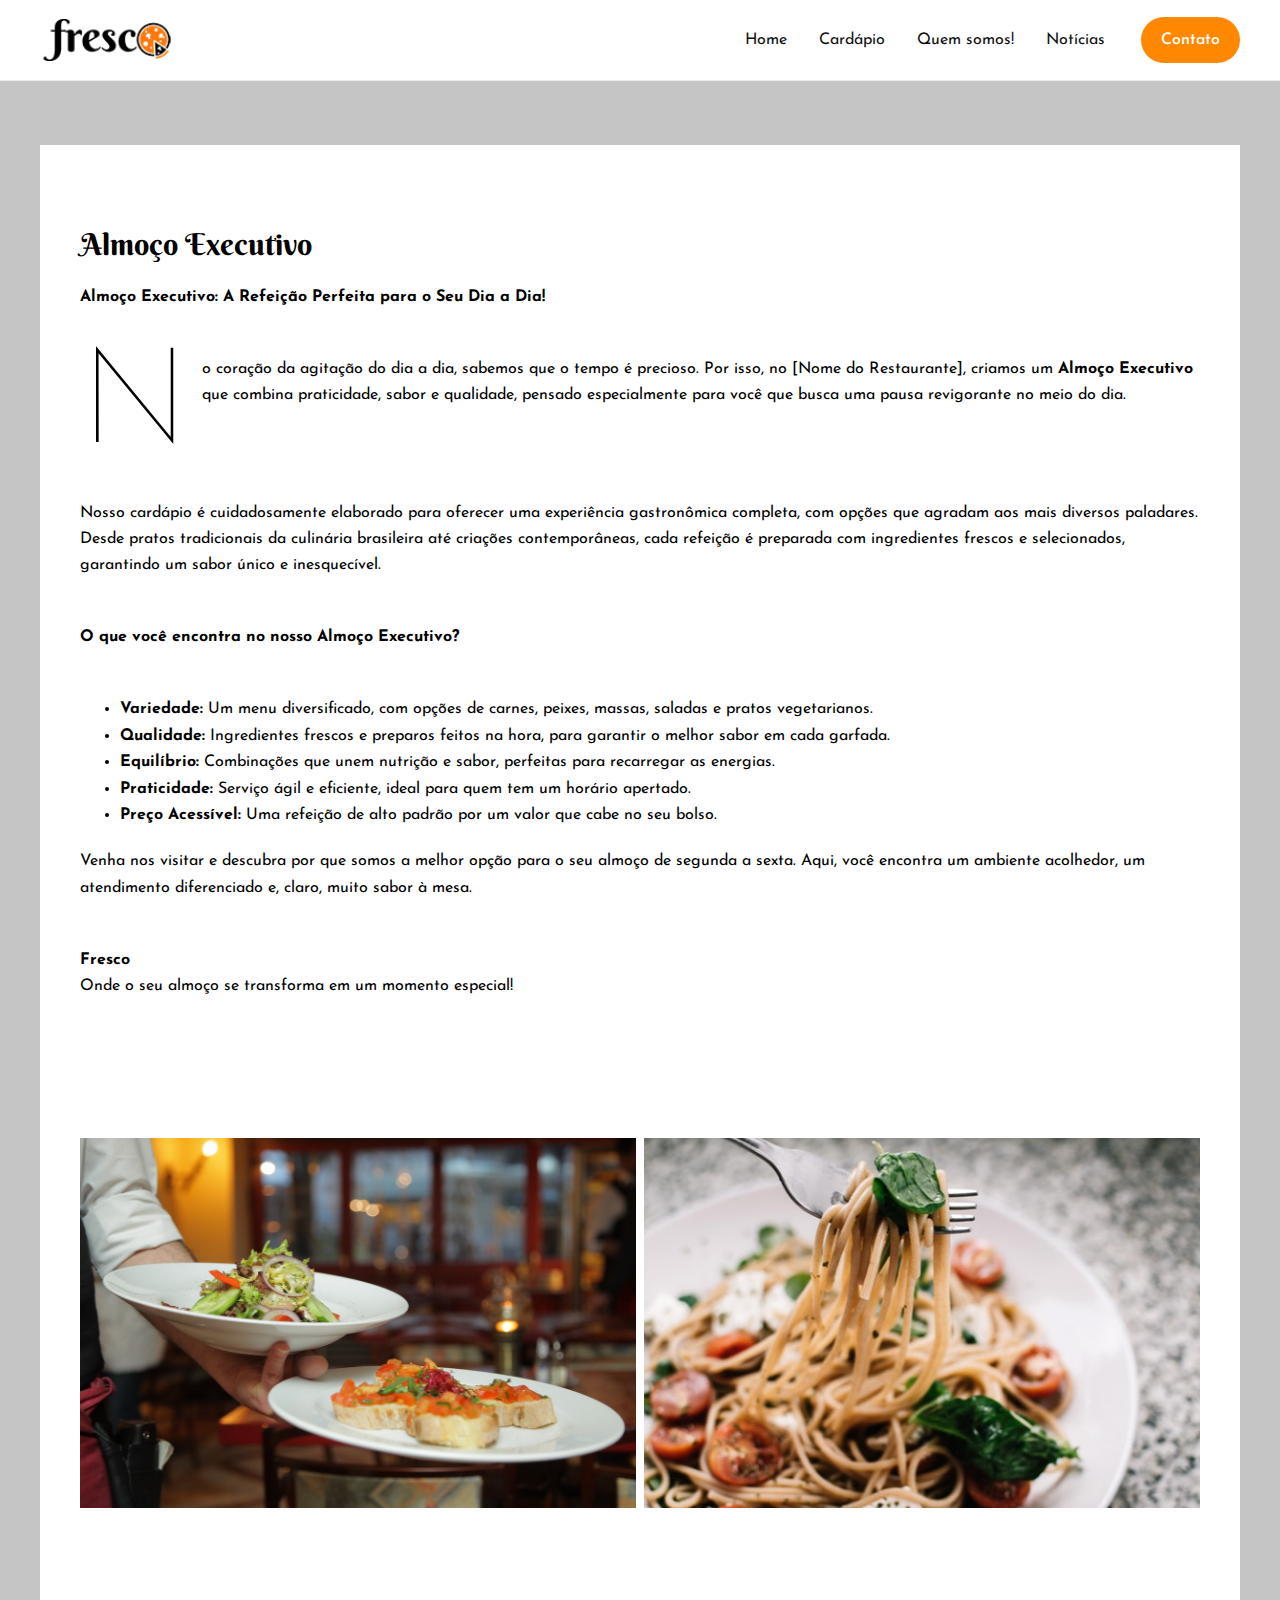
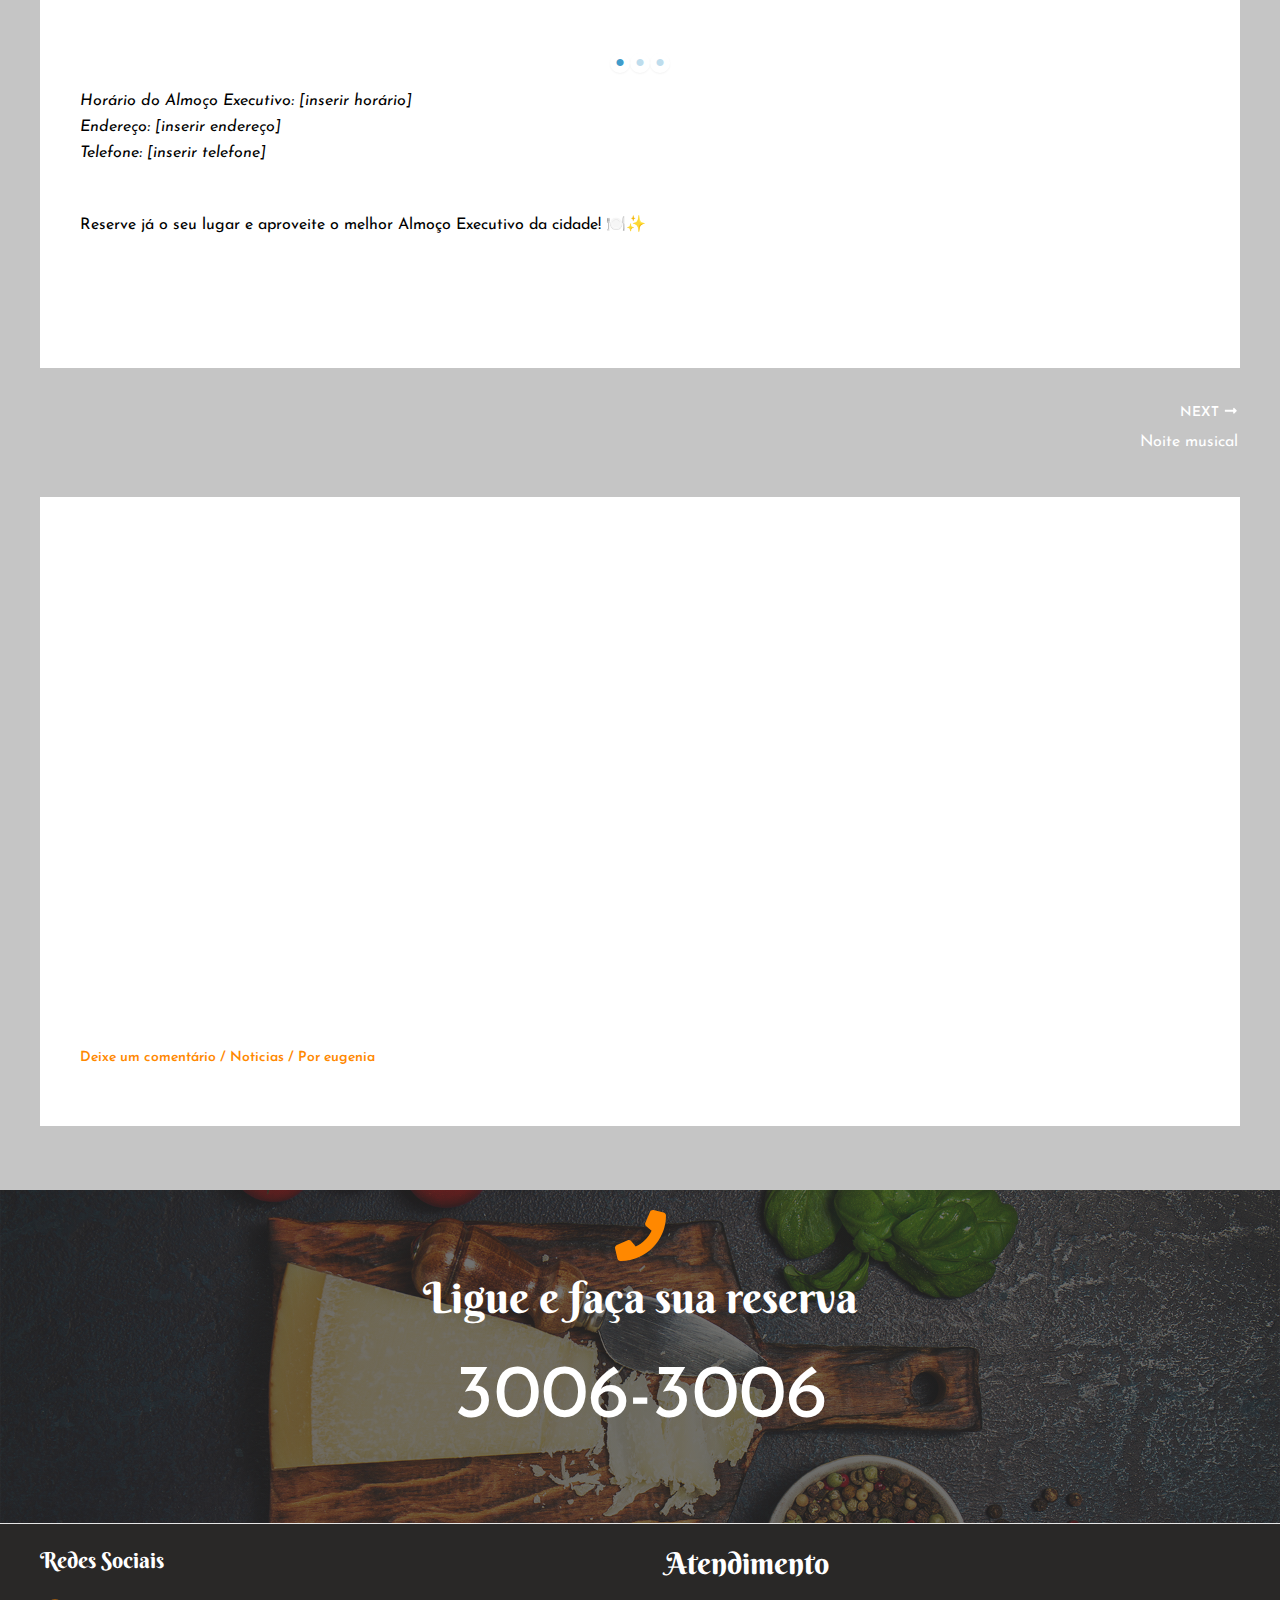
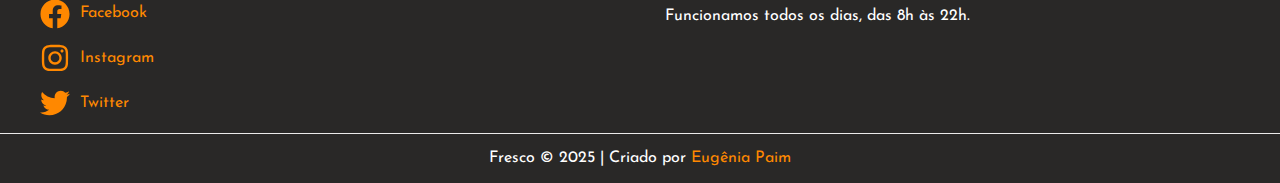
<file: almoco-executivo/index.html>
<!DOCTYPE html>
<html lang="pt-BR">
<head>
<meta charset="UTF-8">
<meta name="viewport" content="width=device-width, initial-scale=1">
	<link rel="profile" href="https://gmpg.org/xfn/11"> 
	<title>Almoço Executivo</title>
<meta name="robots" content="noindex, nofollow">
	<style>img:is([sizes="auto" i], [sizes^="auto," i]) { contain-intrinsic-size: 3000px 1500px }</style>
	<link rel="dns-prefetch" href="//fonts.googleapis.com">
<link rel="alternate" type="application/rss+xml" title="Feed para  &raquo;" href="/feed/">
<link rel="alternate" type="application/rss+xml" title="Feed de comentários para  &raquo;" href="/comments/feed/">
<link rel="alternate" type="application/rss+xml" title="Feed de comentários para  &raquo; Almoço Executivo" href="/almoco-executivo/feed/">
<script>
window._wpemojiSettings = {"baseUrl":"https:\/\/s.w.org\/images\/core\/emoji\/15.0.3\/72x72\/","ext":".png","svgUrl":"https:\/\/s.w.org\/images\/core\/emoji\/15.0.3\/svg\/","svgExt":".svg","source":{"concatemoji":"\/wp-includes\/js\/wp-emoji-release.min.js?ver=6.7.2"}};
/*! This file is auto-generated */
!function(i,n){var o,s,e;function c(e){try{var t={supportTests:e,timestamp:(new Date).valueOf()};sessionStorage.setItem(o,JSON.stringify(t))}catch(e){}}function p(e,t,n){e.clearRect(0,0,e.canvas.width,e.canvas.height),e.fillText(t,0,0);var t=new Uint32Array(e.getImageData(0,0,e.canvas.width,e.canvas.height).data),r=(e.clearRect(0,0,e.canvas.width,e.canvas.height),e.fillText(n,0,0),new Uint32Array(e.getImageData(0,0,e.canvas.width,e.canvas.height).data));return t.every(function(e,t){return e===r[t]})}function u(e,t,n){switch(t){case"flag":return n(e,"🏳️‍⚧️","🏳️​⚧️")?!1:!n(e,"🇺🇳","🇺​🇳")&&!n(e,"🏴󠁧󠁢󠁥󠁮󠁧󠁿","🏴​󠁧​󠁢​󠁥​󠁮​󠁧​󠁿");case"emoji":return!n(e,"🐦‍⬛","🐦​⬛")}return!1}function f(e,t,n){var r="undefined"!=typeof WorkerGlobalScope&&self instanceof WorkerGlobalScope?new OffscreenCanvas(300,150):i.createElement("canvas"),a=r.getContext("2d",{willReadFrequently:!0}),o=(a.textBaseline="top",a.font="600 32px Arial",{});return e.forEach(function(e){o[e]=t(a,e,n)}),o}function t(e){var t=i.createElement("script");t.src=e,t.defer=!0,i.head.appendChild(t)}"undefined"!=typeof Promise&&(o="wpEmojiSettingsSupports",s=["flag","emoji"],n.supports={everything:!0,everythingExceptFlag:!0},e=new Promise(function(e){i.addEventListener("DOMContentLoaded",e,{once:!0})}),new Promise(function(t){var n=function(){try{var e=JSON.parse(sessionStorage.getItem(o));if("object"==typeof e&&"number"==typeof e.timestamp&&(new Date).valueOf()<e.timestamp+604800&&"object"==typeof e.supportTests)return e.supportTests}catch(e){}return null}();if(!n){if("undefined"!=typeof Worker&&"undefined"!=typeof OffscreenCanvas&&"undefined"!=typeof URL&&URL.createObjectURL&&"undefined"!=typeof Blob)try{var e="postMessage("+f.toString()+"("+[JSON.stringify(s),u.toString(),p.toString()].join(",")+"));",r=new Blob([e],{type:"text/javascript"}),a=new Worker(URL.createObjectURL(r),{name:"wpTestEmojiSupports"});return void(a.onmessage=function(e){c(n=e.data),a.terminate(),t(n)})}catch(e){}c(n=f(s,u,p))}t(n)}).then(function(e){for(var t in e)n.supports[t]=e[t],n.supports.everything=n.supports.everything&&n.supports[t],"flag"!==t&&(n.supports.everythingExceptFlag=n.supports.everythingExceptFlag&&n.supports[t]);n.supports.everythingExceptFlag=n.supports.everythingExceptFlag&&!n.supports.flag,n.DOMReady=!1,n.readyCallback=function(){n.DOMReady=!0}}).then(function(){return e}).then(function(){var e;n.supports.everything||(n.readyCallback(),(e=n.source||{}).concatemoji?t(e.concatemoji):e.wpemoji&&e.twemoji&&(t(e.twemoji),t(e.wpemoji)))}))}((window,document),window._wpemojiSettings);
</script>
<link rel="stylesheet" id="astra-theme-css-css" href="/wp-content/themes/astra/assets/css/minified/main.min.css?ver=4.8.12" media="all">
<style id="astra-theme-css-inline-css">:root{--ast-post-nav-space:0;--ast-container-default-xlg-padding:2.5em;--ast-container-default-lg-padding:2.5em;--ast-container-default-slg-padding:2em;--ast-container-default-md-padding:2.5em;--ast-container-default-sm-padding:2.5em;--ast-container-default-xs-padding:2.4em;--ast-container-default-xxs-padding:1.8em;--ast-code-block-background:#ECEFF3;--ast-comment-inputs-background:#F9FAFB;--ast-normal-container-width:1200px;--ast-narrow-container-width:750px;--ast-blog-title-font-weight:600;--ast-blog-meta-weight:600;--ast-global-color-primary:var(--ast-global-color-4);--ast-global-color-secondary:var(--ast-global-color-5);--ast-global-color-alternate-background:var(--ast-global-color-6);--ast-global-color-subtle-background:var(--ast-global-color-7);}html{font-size:100%;}a{color:var(--ast-global-color-0);}a:hover,a:focus{color:var(--ast-global-color-1);}body,button,input,select,textarea,.ast-button,.ast-custom-button{font-family:'Josefin Sans',sans-serif;font-weight:400;font-size:16px;font-size:1rem;line-height:var(--ast-body-line-height,1.65);}blockquote{color:var(--ast-global-color-3);}h1,.entry-content h1,h2,.entry-content h2,h3,.entry-content h3,h4,.entry-content h4,h5,.entry-content h5,h6,.entry-content h6,.site-title,.site-title a{font-family:'Berkshire Swash',handwriting;font-weight:400;}.site-title{font-size:26px;font-size:1.625rem;display:block;}header .custom-logo-link img{max-width:132px;width:132px;}.astra-logo-svg{width:132px;}.site-header .site-description{font-size:15px;font-size:0.9375rem;display:none;}.entry-title{font-size:20px;font-size:1.25rem;}.ast-blog-single-element.ast-taxonomy-container a{font-size:14px;font-size:0.875rem;}.ast-blog-meta-container{font-size:13px;font-size:0.8125rem;}.archive .ast-article-post .ast-article-inner,.blog .ast-article-post .ast-article-inner,.archive .ast-article-post .ast-article-inner:hover,.blog .ast-article-post .ast-article-inner:hover{border-top-left-radius:6px;border-top-right-radius:6px;border-bottom-right-radius:6px;border-bottom-left-radius:6px;overflow:hidden;}h1,.entry-content h1{font-size:36px;font-size:2.25rem;font-weight:400;font-family:'Berkshire Swash',handwriting;line-height:1.4em;}h2,.entry-content h2{font-size:30px;font-size:1.875rem;font-weight:400;font-family:'Berkshire Swash',handwriting;line-height:1.3em;}h3,.entry-content h3{font-size:24px;font-size:1.5rem;font-weight:400;font-family:'Berkshire Swash',handwriting;line-height:1.3em;}h4,.entry-content h4{font-size:20px;font-size:1.25rem;line-height:1.2em;font-weight:400;font-family:'Berkshire Swash',handwriting;}h5,.entry-content h5{font-size:18px;font-size:1.125rem;line-height:1.2em;font-weight:400;font-family:'Berkshire Swash',handwriting;}h6,.entry-content h6{font-size:16px;font-size:1rem;line-height:1.25em;font-weight:400;font-family:'Berkshire Swash',handwriting;}::selection{background-color:var(--ast-global-color-0);color:#000000;}body,h1,.entry-title a,.entry-content h1,h2,.entry-content h2,h3,.entry-content h3,h4,.entry-content h4,h5,.entry-content h5,h6,.entry-content h6{color:var(--ast-global-color-3);}.tagcloud a:hover,.tagcloud a:focus,.tagcloud a.current-item{color:#000000;border-color:var(--ast-global-color-0);background-color:var(--ast-global-color-0);}input:focus,input[type="text"]:focus,input[type="email"]:focus,input[type="url"]:focus,input[type="password"]:focus,input[type="reset"]:focus,input[type="search"]:focus,textarea:focus{border-color:var(--ast-global-color-0);}input[type="radio"]:checked,input[type=reset],input[type="checkbox"]:checked,input[type="checkbox"]:hover:checked,input[type="checkbox"]:focus:checked,input[type=range]::-webkit-slider-thumb{border-color:var(--ast-global-color-0);background-color:var(--ast-global-color-0);box-shadow:none;}.site-footer a:hover + .post-count,.site-footer a:focus + .post-count{background:var(--ast-global-color-0);border-color:var(--ast-global-color-0);}.single .nav-links .nav-previous,.single .nav-links .nav-next{color:var(--ast-global-color-0);}.entry-meta,.entry-meta *{line-height:1.45;color:var(--ast-global-color-0);font-weight:600;}.entry-meta a:not(.ast-button):hover,.entry-meta a:not(.ast-button):hover *,.entry-meta a:not(.ast-button):focus,.entry-meta a:not(.ast-button):focus *,.page-links > .page-link,.page-links .page-link:hover,.post-navigation a:hover{color:var(--ast-global-color-1);}#cat option,.secondary .calendar_wrap thead a,.secondary .calendar_wrap thead a:visited{color:var(--ast-global-color-0);}.secondary .calendar_wrap #today,.ast-progress-val span{background:var(--ast-global-color-0);}.secondary a:hover + .post-count,.secondary a:focus + .post-count{background:var(--ast-global-color-0);border-color:var(--ast-global-color-0);}.calendar_wrap #today > a{color:#000000;}.page-links .page-link,.single .post-navigation a{color:var(--ast-global-color-3);}.ast-search-menu-icon .search-form button.search-submit{padding:0 4px;}.ast-search-menu-icon form.search-form{padding-right:0;}.ast-search-menu-icon.slide-search input.search-field{width:0;}.ast-header-search .ast-search-menu-icon.ast-dropdown-active .search-form,.ast-header-search .ast-search-menu-icon.ast-dropdown-active .search-field:focus{transition:all 0.2s;}.search-form input.search-field:focus{outline:none;}.ast-search-menu-icon .search-form button.search-submit:focus,.ast-theme-transparent-header .ast-header-search .ast-dropdown-active .ast-icon,.ast-theme-transparent-header .ast-inline-search .search-field:focus .ast-icon{color:var(--ast-global-color-1);}.ast-header-search .slide-search .search-form{border:2px solid var(--ast-global-color-0);}.ast-header-search .slide-search .search-field{background-color:#fff;}.ast-archive-title{color:var(--ast-global-color-2);}.widget-title{font-size:22px;font-size:1.375rem;color:var(--ast-global-color-2);}.ast-single-post .entry-content a,.ast-comment-content a:not(.ast-comment-edit-reply-wrap a){text-decoration:underline;}.ast-single-post .elementor-button-wrapper .elementor-button,.ast-single-post .entry-content .uagb-tab a,.ast-single-post .entry-content .uagb-ifb-cta a,.ast-single-post .entry-content .uabb-module-content a,.ast-single-post .entry-content .uagb-post-grid a,.ast-single-post .entry-content .uagb-timeline a,.ast-single-post .entry-content .uagb-toc__wrap a,.ast-single-post .entry-content .uagb-taxomony-box a,.ast-single-post .entry-content .woocommerce a,.entry-content .wp-block-latest-posts > li > a,.ast-single-post .entry-content .wp-block-file__button,li.ast-post-filter-single,.ast-single-post .ast-comment-content .comment-reply-link,.ast-single-post .ast-comment-content .comment-edit-link{text-decoration:none;}.ast-search-menu-icon.slide-search a:focus-visible:focus-visible,.astra-search-icon:focus-visible,#close:focus-visible,a:focus-visible,.ast-menu-toggle:focus-visible,.site .skip-link:focus-visible,.wp-block-loginout input:focus-visible,.wp-block-search.wp-block-search__button-inside .wp-block-search__inside-wrapper,.ast-header-navigation-arrow:focus-visible,.woocommerce .wc-proceed-to-checkout > .checkout-button:focus-visible,.woocommerce .woocommerce-MyAccount-navigation ul li a:focus-visible,.ast-orders-table__row .ast-orders-table__cell:focus-visible,.woocommerce .woocommerce-order-details .order-again > .button:focus-visible,.woocommerce .woocommerce-message a.button.wc-forward:focus-visible,.woocommerce #minus_qty:focus-visible,.woocommerce #plus_qty:focus-visible,a#ast-apply-coupon:focus-visible,.woocommerce .woocommerce-info a:focus-visible,.woocommerce .astra-shop-summary-wrap a:focus-visible,.woocommerce a.wc-forward:focus-visible,#ast-apply-coupon:focus-visible,.woocommerce-js .woocommerce-mini-cart-item a.remove:focus-visible,#close:focus-visible,.button.search-submit:focus-visible,#search_submit:focus,.normal-search:focus-visible,.ast-header-account-wrap:focus-visible,.woocommerce .ast-on-card-button.ast-quick-view-trigger:focus{outline-style:dotted;outline-color:inherit;outline-width:thin;}input:focus,input[type="text"]:focus,input[type="email"]:focus,input[type="url"]:focus,input[type="password"]:focus,input[type="reset"]:focus,input[type="search"]:focus,input[type="number"]:focus,textarea:focus,.wp-block-search__input:focus,[data-section="section-header-mobile-trigger"] .ast-button-wrap .ast-mobile-menu-trigger-minimal:focus,.ast-mobile-popup-drawer.active .menu-toggle-close:focus,.woocommerce-ordering select.orderby:focus,#ast-scroll-top:focus,#coupon_code:focus,.woocommerce-page #comment:focus,.woocommerce #reviews #respond input#submit:focus,.woocommerce a.add_to_cart_button:focus,.woocommerce .button.single_add_to_cart_button:focus,.woocommerce .woocommerce-cart-form button:focus,.woocommerce .woocommerce-cart-form__cart-item .quantity .qty:focus,.woocommerce .woocommerce-billing-fields .woocommerce-billing-fields__field-wrapper .woocommerce-input-wrapper > .input-text:focus,.woocommerce #order_comments:focus,.woocommerce #place_order:focus,.woocommerce .woocommerce-address-fields .woocommerce-address-fields__field-wrapper .woocommerce-input-wrapper > .input-text:focus,.woocommerce .woocommerce-MyAccount-content form button:focus,.woocommerce .woocommerce-MyAccount-content .woocommerce-EditAccountForm .woocommerce-form-row .woocommerce-Input.input-text:focus,.woocommerce .ast-woocommerce-container .woocommerce-pagination ul.page-numbers li a:focus,body #content .woocommerce form .form-row .select2-container--default .select2-selection--single:focus,#ast-coupon-code:focus,.woocommerce.woocommerce-js .quantity input[type=number]:focus,.woocommerce-js .woocommerce-mini-cart-item .quantity input[type=number]:focus,.woocommerce p#ast-coupon-trigger:focus{border-style:dotted;border-color:inherit;border-width:thin;}input{outline:none;}.site-logo-img img{ transition:all 0.2s linear;}body .ast-oembed-container *{position:absolute;top:0;width:100%;height:100%;left:0;}body .wp-block-embed-pocket-casts .ast-oembed-container *{position:unset;}.ast-single-post-featured-section + article {margin-top: 2em;}.site-content .ast-single-post-featured-section img {width: 100%;overflow: hidden;object-fit: cover;}.ast-separate-container .site-content .ast-single-post-featured-section + article {margin-top: -80px;z-index: 9;position: relative;border-radius: 4px;}@media (min-width: 922px) {.ast-no-sidebar .site-content .ast-article-image-container--wide {margin-left: -120px;margin-right: -120px;max-width: unset;width: unset;}.ast-left-sidebar .site-content .ast-article-image-container--wide,.ast-right-sidebar .site-content .ast-article-image-container--wide {margin-left: -10px;margin-right: -10px;}.site-content .ast-article-image-container--full {margin-left: calc( -50vw + 50%);margin-right: calc( -50vw + 50%);max-width: 100vw;width: 100vw;}.ast-left-sidebar .site-content .ast-article-image-container--full,.ast-right-sidebar .site-content .ast-article-image-container--full {margin-left: -10px;margin-right: -10px;max-width: inherit;width: auto;}}.site > .ast-single-related-posts-container {margin-top: 0;}@media (min-width: 922px) {.ast-desktop .ast-container--narrow {max-width: var(--ast-narrow-container-width);margin: 0 auto;}}input[type="text"],input[type="number"],input[type="email"],input[type="url"],input[type="password"],input[type="search"],input[type=reset],input[type=tel],input[type=date],select,textarea{font-size:16px;font-style:normal;font-weight:400;line-height:24px;width:100%;padding:12px 16px;border-radius:4px;box-shadow:0px 1px 2px 0px rgba(0,0,0,0.05);color:var(--ast-form-input-text,#475569);}input[type="text"],input[type="number"],input[type="email"],input[type="url"],input[type="password"],input[type="search"],input[type=reset],input[type=tel],input[type=date],select{height:40px;}input[type="date"]{border-width:1px;border-style:solid;border-color:var(--ast-border-color);}input[type="text"]:focus,input[type="number"]:focus,input[type="email"]:focus,input[type="url"]:focus,input[type="password"]:focus,input[type="search"]:focus,input[type=reset]:focus,input[type="tel"]:focus,input[type="date"]:focus,select:focus,textarea:focus{border-color:#046BD2;box-shadow:none;outline:none;color:var(--ast-form-input-focus-text,#475569);}label,legend{color:#111827;font-size:14px;font-style:normal;font-weight:500;line-height:20px;}select{padding:6px 10px;}fieldset{padding:30px;border-radius:4px;}button,.ast-button,.button,input[type="button"],input[type="reset"],input[type="submit"]{border-radius:4px;box-shadow:0px 1px 2px 0px rgba(0,0,0,0.05);}:root{--ast-comment-inputs-background:#FFF;}::placeholder{color:var(--ast-form-field-color,#9CA3AF);}::-ms-input-placeholder{color:var(--ast-form-field-color,#9CA3AF);}@media (max-width:921.9px){#ast-desktop-header{display:none;}}@media (min-width:922px){#ast-mobile-header{display:none;}}.wp-block-buttons.aligncenter{justify-content:center;}@media (max-width:921px){.ast-theme-transparent-header #primary,.ast-theme-transparent-header #secondary{padding:0;}}@media (max-width:921px){.ast-plain-container.ast-no-sidebar #primary{padding:0;}}.ast-plain-container.ast-no-sidebar #primary{margin-top:0;margin-bottom:0;}@media (min-width:1200px){.ast-plain-container.ast-no-sidebar #primary{margin-top:60px;margin-bottom:60px;}}.wp-block-button.is-style-outline .wp-block-button__link{border-color:var(--ast-global-color-0);border-top-width:0px;border-right-width:0px;border-bottom-width:0px;border-left-width:0px;}div.wp-block-button.is-style-outline > .wp-block-button__link:not(.has-text-color),div.wp-block-button.wp-block-button__link.is-style-outline:not(.has-text-color){color:var(--ast-global-color-0);}.wp-block-button.is-style-outline .wp-block-button__link:hover,.wp-block-buttons .wp-block-button.is-style-outline .wp-block-button__link:focus,.wp-block-buttons .wp-block-button.is-style-outline > .wp-block-button__link:not(.has-text-color):hover,.wp-block-buttons .wp-block-button.wp-block-button__link.is-style-outline:not(.has-text-color):hover{color:#ffffff;background-color:var(--ast-global-color-1);border-color:var(--ast-global-color-1);}.post-page-numbers.current .page-link,.ast-pagination .page-numbers.current{color:#000000;border-color:var(--ast-global-color-0);background-color:var(--ast-global-color-0);}.wp-block-button.is-style-outline .wp-block-button__link{border-top-width:0px;border-right-width:0px;border-bottom-width:0px;border-left-width:0px;}.wp-block-buttons .wp-block-button.is-style-outline .wp-block-button__link.wp-element-button,.ast-outline-button,.wp-block-uagb-buttons-child .uagb-buttons-repeater.ast-outline-button{border-top-width:1px;border-right-width:1px;border-bottom-width:1px;border-left-width:1px;font-family:inherit;font-weight:500;font-size:16px;font-size:1rem;line-height:1em;padding-top:10px;padding-right:20px;padding-bottom:10px;padding-left:20px;border-top-left-radius:30px;border-top-right-radius:30px;border-bottom-right-radius:30px;border-bottom-left-radius:30px;}.wp-block-buttons .wp-block-button.is-style-outline > .wp-block-button__link:not(.has-text-color),.wp-block-buttons .wp-block-button.wp-block-button__link.is-style-outline:not(.has-text-color),.ast-outline-button{color:var(--ast-global-color-0);}.wp-block-button.is-style-outline .wp-block-button__link:hover,.wp-block-buttons .wp-block-button.is-style-outline .wp-block-button__link:focus,.wp-block-buttons .wp-block-button.is-style-outline > .wp-block-button__link:not(.has-text-color):hover,.wp-block-buttons .wp-block-button.wp-block-button__link.is-style-outline:not(.has-text-color):hover,.ast-outline-button:hover,.ast-outline-button:focus,.wp-block-uagb-buttons-child .uagb-buttons-repeater.ast-outline-button:hover,.wp-block-uagb-buttons-child .uagb-buttons-repeater.ast-outline-button:focus{color:#ffffff;background-color:var(--ast-global-color-1);border-color:var(--ast-global-color-1);}.ast-single-post .entry-content a.ast-outline-button,.ast-single-post .entry-content .is-style-outline>.wp-block-button__link{text-decoration:none;}.wp-block-button .wp-block-button__link.wp-element-button.is-style-outline:not(.has-background),.wp-block-button.is-style-outline>.wp-block-button__link.wp-element-button:not(.has-background),.ast-outline-button{background-color:transparent;}.uagb-buttons-repeater.ast-outline-button{border-radius:9999px;}.entry-content[data-ast-blocks-layout] > figure{margin-bottom:1em;}h1.widget-title{font-weight:400;}h2.widget-title{font-weight:400;}h3.widget-title{font-weight:400;}#page{display:flex;flex-direction:column;min-height:100vh;}.ast-404-layout-1 h1.page-title{color:var(--ast-global-color-2);}.single .post-navigation a{line-height:1em;height:inherit;}.error-404 .page-sub-title{font-size:1.5rem;font-weight:inherit;}.search .site-content .content-area .search-form{margin-bottom:0;}#page .site-content{flex-grow:1;}.widget{margin-bottom:1.25em;}#secondary li{line-height:1.5em;}#secondary .wp-block-group h2{margin-bottom:0.7em;}#secondary h2{font-size:1.7rem;}.ast-separate-container .ast-article-post,.ast-separate-container .ast-article-single,.ast-separate-container .comment-respond{padding:2.5em;}.ast-separate-container .ast-article-single .ast-article-single{padding:0;}.ast-article-single .wp-block-post-template-is-layout-grid{padding-left:0;}.ast-separate-container .comments-title,.ast-narrow-container .comments-title{padding:1.5em 2em;}.ast-page-builder-template .comment-form-textarea,.ast-comment-formwrap .ast-grid-common-col{padding:0;}.ast-comment-formwrap{padding:0;display:inline-flex;column-gap:20px;width:100%;margin-left:0;margin-right:0;}.comments-area textarea#comment:focus,.comments-area textarea#comment:active,.comments-area .ast-comment-formwrap input[type="text"]:focus,.comments-area .ast-comment-formwrap input[type="text"]:active {box-shadow:none;outline:none;}.archive.ast-page-builder-template .entry-header{margin-top:2em;}.ast-page-builder-template .ast-comment-formwrap{width:100%;}.entry-title{margin-bottom:0.6em;}.ast-archive-description p{font-size:inherit;font-weight:inherit;line-height:inherit;}.ast-article-single img{box-shadow:0 0 30px 0 rgba(0,0,0,.15);-webkit-box-shadow:0 0 30px 0 rgba(0,0,0,.15);-moz-box-shadow:0 0 30px 0 rgba(0,0,0,.15);}.ast-separate-container .ast-comment-list li.depth-1,.hentry{margin-bottom:1.5em;}.site-content section.ast-archive-description{margin-bottom:2em;}@media (min-width:921px){.ast-left-sidebar.ast-page-builder-template #secondary,.archive.ast-right-sidebar.ast-page-builder-template .site-main{padding-left:20px;padding-right:20px;}}@media (max-width:544px){.ast-comment-formwrap.ast-row{column-gap:10px;display:inline-block;}#ast-commentform .ast-grid-common-col{position:relative;width:100%;}}@media (min-width:1201px){.ast-separate-container .ast-article-post,.ast-separate-container .ast-article-single,.ast-separate-container .ast-author-box,.ast-separate-container .ast-404-layout-1,.ast-separate-container .no-results{padding:2.5em;}}@media (max-width:921px){.ast-separate-container #primary,.ast-separate-container #secondary{padding:1.5em 0;}#primary,#secondary{padding:1.5em 0;margin:0;}.ast-left-sidebar #content > .ast-container{display:flex;flex-direction:column-reverse;width:100%;}}@media (min-width:922px){.ast-separate-container.ast-right-sidebar #primary,.ast-separate-container.ast-left-sidebar #primary{border:0;}.search-no-results.ast-separate-container #primary{margin-bottom:4em;}}.wp-block-button .wp-block-button__link{color:#000000;}.wp-block-button .wp-block-button__link:hover,.wp-block-button .wp-block-button__link:focus{color:#ffffff;background-color:var(--ast-global-color-1);border-color:var(--ast-global-color-1);}.wp-block-button .wp-block-button__link,.wp-block-search .wp-block-search__button,body .wp-block-file .wp-block-file__button{border-style:solid;border-top-width:0px;border-right-width:0px;border-left-width:0px;border-bottom-width:0px;border-color:var(--ast-global-color-0);background-color:var(--ast-global-color-0);color:#000000;font-family:inherit;font-weight:500;line-height:1em;font-size:16px;font-size:1rem;border-top-left-radius:30px;border-top-right-radius:30px;border-bottom-right-radius:30px;border-bottom-left-radius:30px;padding-top:10px;padding-right:20px;padding-bottom:10px;padding-left:20px;}.ast-single-post .entry-content .wp-block-button .wp-block-button__link,.ast-single-post .entry-content .wp-block-search .wp-block-search__button,body .entry-content .wp-block-file .wp-block-file__button{text-decoration:none;}.menu-toggle,button,.ast-button,.ast-custom-button,.button,input#submit,input[type="button"],input[type="submit"],input[type="reset"],#comments .submit,.search .search-submit,form[CLASS*="wp-block-search__"].wp-block-search .wp-block-search__inside-wrapper .wp-block-search__button,body .wp-block-file .wp-block-file__button,.search .search-submit,.woocommerce-js a.button,.woocommerce button.button,.woocommerce .woocommerce-message a.button,.woocommerce #respond input#submit.alt,.woocommerce input.button.alt,.woocommerce input.button,.woocommerce input.button:disabled,.woocommerce input.button:disabled[disabled],.woocommerce input.button:disabled:hover,.woocommerce input.button:disabled[disabled]:hover,.woocommerce #respond input#submit,.woocommerce button.button.alt.disabled,.wc-block-grid__products .wc-block-grid__product .wp-block-button__link,.wc-block-grid__product-onsale,[CLASS*="wc-block"] button,.woocommerce-js .astra-cart-drawer .astra-cart-drawer-content .woocommerce-mini-cart__buttons .button:not(.checkout):not(.ast-continue-shopping),.woocommerce-js .astra-cart-drawer .astra-cart-drawer-content .woocommerce-mini-cart__buttons a.checkout,.woocommerce button.button.alt.disabled.wc-variation-selection-needed,[CLASS*="wc-block"] .wc-block-components-button{border-style:solid;border-top-width:0px;border-right-width:0px;border-left-width:0px;border-bottom-width:0px;color:#000000;border-color:var(--ast-global-color-0);background-color:var(--ast-global-color-0);padding-top:10px;padding-right:20px;padding-bottom:10px;padding-left:20px;font-family:inherit;font-weight:500;font-size:16px;font-size:1rem;line-height:1em;border-top-left-radius:30px;border-top-right-radius:30px;border-bottom-right-radius:30px;border-bottom-left-radius:30px;}button:focus,.menu-toggle:hover,button:hover,.ast-button:hover,.ast-custom-button:hover .button:hover,.ast-custom-button:hover ,input[type=reset]:hover,input[type=reset]:focus,input#submit:hover,input#submit:focus,input[type="button"]:hover,input[type="button"]:focus,input[type="submit"]:hover,input[type="submit"]:focus,form[CLASS*="wp-block-search__"].wp-block-search .wp-block-search__inside-wrapper .wp-block-search__button:hover,form[CLASS*="wp-block-search__"].wp-block-search .wp-block-search__inside-wrapper .wp-block-search__button:focus,body .wp-block-file .wp-block-file__button:hover,body .wp-block-file .wp-block-file__button:focus,.woocommerce-js a.button:hover,.woocommerce button.button:hover,.woocommerce .woocommerce-message a.button:hover,.woocommerce #respond input#submit:hover,.woocommerce #respond input#submit.alt:hover,.woocommerce input.button.alt:hover,.woocommerce input.button:hover,.woocommerce button.button.alt.disabled:hover,.wc-block-grid__products .wc-block-grid__product .wp-block-button__link:hover,[CLASS*="wc-block"] button:hover,.woocommerce-js .astra-cart-drawer .astra-cart-drawer-content .woocommerce-mini-cart__buttons .button:not(.checkout):not(.ast-continue-shopping):hover,.woocommerce-js .astra-cart-drawer .astra-cart-drawer-content .woocommerce-mini-cart__buttons a.checkout:hover,.woocommerce button.button.alt.disabled.wc-variation-selection-needed:hover,[CLASS*="wc-block"] .wc-block-components-button:hover,[CLASS*="wc-block"] .wc-block-components-button:focus{color:#ffffff;background-color:var(--ast-global-color-1);border-color:var(--ast-global-color-1);}form[CLASS*="wp-block-search__"].wp-block-search .wp-block-search__inside-wrapper .wp-block-search__button.has-icon{padding-top:calc(10px - 3px);padding-right:calc(20px - 3px);padding-bottom:calc(10px - 3px);padding-left:calc(20px - 3px);}@media (max-width:921px){.ast-mobile-header-stack .main-header-bar .ast-search-menu-icon{display:inline-block;}.ast-header-break-point.ast-header-custom-item-outside .ast-mobile-header-stack .main-header-bar .ast-search-icon{margin:0;}.ast-comment-avatar-wrap img{max-width:2.5em;}.ast-comment-meta{padding:0 1.8888em 1.3333em;}}@media (min-width:544px){.ast-container{max-width:100%;}}@media (max-width:544px){.ast-separate-container .ast-article-post,.ast-separate-container .ast-article-single,.ast-separate-container .comments-title,.ast-separate-container .ast-archive-description{padding:1.5em 1em;}.ast-separate-container #content .ast-container{padding-left:0.54em;padding-right:0.54em;}.ast-separate-container .ast-comment-list .bypostauthor{padding:.5em;}.ast-search-menu-icon.ast-dropdown-active .search-field{width:170px;}} #ast-mobile-header .ast-site-header-cart-li a{pointer-events:none;}.ast-separate-container{background-color:var(--ast-global-color-5);background-image:none;}@media (max-width:921px){.site-title{display:block;}.site-header .site-description{display:none;}h1,.entry-content h1{font-size:30px;font-size:1.875rem;}h2,.entry-content h2{font-size:25px;font-size:1.5625rem;}h3,.entry-content h3{font-size:20px;font-size:1.25rem;}}@media (max-width:544px){.site-title{display:block;}.site-header .site-description{display:none;}h1,.entry-content h1{font-size:30px;font-size:1.875rem;}h2,.entry-content h2{font-size:25px;font-size:1.5625rem;}h3,.entry-content h3{font-size:20px;font-size:1.25rem;}}@media (max-width:921px){html{font-size:91.2%;}}@media (max-width:544px){html{font-size:91.2%;}}@media (min-width:922px){.ast-container{max-width:1240px;}}@media (min-width:922px){.site-content .ast-container{display:flex;}}@media (max-width:921px){.site-content .ast-container{flex-direction:column;}}.entry-content h1,.entry-content h2,.entry-content h3,.entry-content h4,.entry-content h5,.entry-content h6{clear:none;}@media (min-width:922px){.main-header-menu .sub-menu .menu-item.ast-left-align-sub-menu:hover > .sub-menu,.main-header-menu .sub-menu .menu-item.ast-left-align-sub-menu.focus > .sub-menu{margin-left:-0px;}}.entry-content li > p{margin-bottom:0;}.wp-block-file {display: flex;align-items: center;flex-wrap: wrap;justify-content: space-between;}.wp-block-pullquote {border: none;}.wp-block-pullquote blockquote::before {content: "\201D";font-family: "Helvetica",sans-serif;display: flex;transform: rotate( 180deg );font-size: 6rem;font-style: normal;line-height: 1;font-weight: bold;align-items: center;justify-content: center;}.has-text-align-right > blockquote::before {justify-content: flex-start;}.has-text-align-left > blockquote::before {justify-content: flex-end;}figure.wp-block-pullquote.is-style-solid-color blockquote {max-width: 100%;text-align: inherit;}:root {--wp--custom--ast-default-block-top-padding: 3em;--wp--custom--ast-default-block-right-padding: 3em;--wp--custom--ast-default-block-bottom-padding: 3em;--wp--custom--ast-default-block-left-padding: 3em;--wp--custom--ast-container-width: 1200px;--wp--custom--ast-content-width-size: 1200px;--wp--custom--ast-wide-width-size: calc(1200px + var(--wp--custom--ast-default-block-left-padding) + var(--wp--custom--ast-default-block-right-padding));}.ast-narrow-container {--wp--custom--ast-content-width-size: 750px;--wp--custom--ast-wide-width-size: 750px;}@media(max-width: 921px) {:root {--wp--custom--ast-default-block-top-padding: 3em;--wp--custom--ast-default-block-right-padding: 2em;--wp--custom--ast-default-block-bottom-padding: 3em;--wp--custom--ast-default-block-left-padding: 2em;}}@media(max-width: 544px) {:root {--wp--custom--ast-default-block-top-padding: 3em;--wp--custom--ast-default-block-right-padding: 1.5em;--wp--custom--ast-default-block-bottom-padding: 3em;--wp--custom--ast-default-block-left-padding: 1.5em;}}.entry-content > .wp-block-group,.entry-content > .wp-block-cover,.entry-content > .wp-block-columns {padding-top: var(--wp--custom--ast-default-block-top-padding);padding-right: var(--wp--custom--ast-default-block-right-padding);padding-bottom: var(--wp--custom--ast-default-block-bottom-padding);padding-left: var(--wp--custom--ast-default-block-left-padding);}.ast-plain-container.ast-no-sidebar .entry-content > .alignfull,.ast-page-builder-template .ast-no-sidebar .entry-content > .alignfull {margin-left: calc( -50vw + 50%);margin-right: calc( -50vw + 50%);max-width: 100vw;width: 100vw;}.ast-plain-container.ast-no-sidebar .entry-content .alignfull .alignfull,.ast-page-builder-template.ast-no-sidebar .entry-content .alignfull .alignfull,.ast-plain-container.ast-no-sidebar .entry-content .alignfull .alignwide,.ast-page-builder-template.ast-no-sidebar .entry-content .alignfull .alignwide,.ast-plain-container.ast-no-sidebar .entry-content .alignwide .alignfull,.ast-page-builder-template.ast-no-sidebar .entry-content .alignwide .alignfull,.ast-plain-container.ast-no-sidebar .entry-content .alignwide .alignwide,.ast-page-builder-template.ast-no-sidebar .entry-content .alignwide .alignwide,.ast-plain-container.ast-no-sidebar .entry-content .wp-block-column .alignfull,.ast-page-builder-template.ast-no-sidebar .entry-content .wp-block-column .alignfull,.ast-plain-container.ast-no-sidebar .entry-content .wp-block-column .alignwide,.ast-page-builder-template.ast-no-sidebar .entry-content .wp-block-column .alignwide {margin-left: auto;margin-right: auto;width: 100%;}[data-ast-blocks-layout] .wp-block-separator:not(.is-style-dots) {height: 0;}[data-ast-blocks-layout] .wp-block-separator {margin: 20px auto;}[data-ast-blocks-layout] .wp-block-separator:not(.is-style-wide):not(.is-style-dots) {max-width: 100px;}[data-ast-blocks-layout] .wp-block-separator.has-background {padding: 0;}.entry-content[data-ast-blocks-layout] > * {max-width: var(--wp--custom--ast-content-width-size);margin-left: auto;margin-right: auto;}.entry-content[data-ast-blocks-layout] > .alignwide {max-width: var(--wp--custom--ast-wide-width-size);}.entry-content[data-ast-blocks-layout] .alignfull {max-width: none;}.entry-content .wp-block-columns {margin-bottom: 0;}blockquote {margin: 1.5em;border-color: rgba(0,0,0,0.05);}.wp-block-quote:not(.has-text-align-right):not(.has-text-align-center) {border-left: 5px solid rgba(0,0,0,0.05);}.has-text-align-right > blockquote,blockquote.has-text-align-right {border-right: 5px solid rgba(0,0,0,0.05);}.has-text-align-left > blockquote,blockquote.has-text-align-left {border-left: 5px solid rgba(0,0,0,0.05);}.wp-block-site-tagline,.wp-block-latest-posts .read-more {margin-top: 15px;}.wp-block-loginout p label {display: block;}.wp-block-loginout p:not(.login-remember):not(.login-submit) input {width: 100%;}.wp-block-loginout input:focus {border-color: transparent;}.wp-block-loginout input:focus {outline: thin dotted;}.entry-content .wp-block-media-text .wp-block-media-text__content {padding: 0 0 0 8%;}.entry-content .wp-block-media-text.has-media-on-the-right .wp-block-media-text__content {padding: 0 8% 0 0;}.entry-content .wp-block-media-text.has-background .wp-block-media-text__content {padding: 8%;}.entry-content .wp-block-cover:not([class*="background-color"]):not(.has-text-color.has-link-color) .wp-block-cover__inner-container,.entry-content .wp-block-cover:not([class*="background-color"]) .wp-block-cover-image-text,.entry-content .wp-block-cover:not([class*="background-color"]) .wp-block-cover-text,.entry-content .wp-block-cover-image:not([class*="background-color"]) .wp-block-cover__inner-container,.entry-content .wp-block-cover-image:not([class*="background-color"]) .wp-block-cover-image-text,.entry-content .wp-block-cover-image:not([class*="background-color"]) .wp-block-cover-text {color: var(--ast-global-color-primary,var(--ast-global-color-5));}.wp-block-loginout .login-remember input {width: 1.1rem;height: 1.1rem;margin: 0 5px 4px 0;vertical-align: middle;}.wp-block-latest-posts > li > *:first-child,.wp-block-latest-posts:not(.is-grid) > li:first-child {margin-top: 0;}.entry-content > .wp-block-buttons,.entry-content > .wp-block-uagb-buttons {margin-bottom: 1.5em;}.wp-block-search__inside-wrapper .wp-block-search__input {padding: 0 10px;color: var(--ast-global-color-3);background: var(--ast-global-color-primary,var(--ast-global-color-5));border-color: var(--ast-border-color);}.wp-block-latest-posts .read-more {margin-bottom: 1.5em;}.wp-block-search__no-button .wp-block-search__inside-wrapper .wp-block-search__input {padding-top: 5px;padding-bottom: 5px;}.wp-block-latest-posts .wp-block-latest-posts__post-date,.wp-block-latest-posts .wp-block-latest-posts__post-author {font-size: 1rem;}.wp-block-latest-posts > li > *,.wp-block-latest-posts:not(.is-grid) > li {margin-top: 12px;margin-bottom: 12px;}.ast-page-builder-template .entry-content[data-ast-blocks-layout] > *,.ast-page-builder-template .entry-content[data-ast-blocks-layout] > .alignfull:not(.wp-block-group):not(.uagb-is-root-container) > * {max-width: none;}.ast-page-builder-template .entry-content[data-ast-blocks-layout] > .alignwide:not(.uagb-is-root-container) > * {max-width: var(--wp--custom--ast-wide-width-size);}.ast-page-builder-template .entry-content[data-ast-blocks-layout] > .inherit-container-width > *,.ast-page-builder-template .entry-content[data-ast-blocks-layout] > *:not(.wp-block-group):not(.uagb-is-root-container) > *,.entry-content[data-ast-blocks-layout] > .wp-block-cover .wp-block-cover__inner-container {max-width: none ;margin-left: auto;margin-right: auto;}.entry-content[data-ast-blocks-layout] .wp-block-cover:not(.alignleft):not(.alignright) {width: auto;}@media(max-width: 1200px) {.ast-separate-container .entry-content > .alignfull,.ast-separate-container .entry-content[data-ast-blocks-layout] > .alignwide,.ast-plain-container .entry-content[data-ast-blocks-layout] > .alignwide,.ast-plain-container .entry-content .alignfull {margin-left: calc(-1 * min(var(--ast-container-default-xlg-padding),20px)) ;margin-right: calc(-1 * min(var(--ast-container-default-xlg-padding),20px));}}@media(min-width: 1201px) {.ast-separate-container .entry-content > .alignfull {margin-left: calc(-1 * var(--ast-container-default-xlg-padding) );margin-right: calc(-1 * var(--ast-container-default-xlg-padding) );}.ast-separate-container .entry-content[data-ast-blocks-layout] > .alignwide,.ast-plain-container .entry-content[data-ast-blocks-layout] > .alignwide {margin-left: auto;margin-right: auto;}}@media(min-width: 921px) {.ast-separate-container .entry-content .wp-block-group.alignwide:not(.inherit-container-width) > :where(:not(.alignleft):not(.alignright)),.ast-plain-container .entry-content .wp-block-group.alignwide:not(.inherit-container-width) > :where(:not(.alignleft):not(.alignright)) {max-width: calc( var(--wp--custom--ast-content-width-size) + 80px );}.ast-plain-container.ast-right-sidebar .entry-content[data-ast-blocks-layout] .alignfull,.ast-plain-container.ast-left-sidebar .entry-content[data-ast-blocks-layout] .alignfull {margin-left: -60px;margin-right: -60px;}}@media(min-width: 544px) {.entry-content > .alignleft {margin-right: 20px;}.entry-content > .alignright {margin-left: 20px;}}@media (max-width:544px){.wp-block-columns .wp-block-column:not(:last-child){margin-bottom:20px;}.wp-block-latest-posts{margin:0;}}@media( max-width: 600px ) {.entry-content .wp-block-media-text .wp-block-media-text__content,.entry-content .wp-block-media-text.has-media-on-the-right .wp-block-media-text__content {padding: 8% 0 0;}.entry-content .wp-block-media-text.has-background .wp-block-media-text__content {padding: 8%;}}.ast-page-builder-template .entry-header {padding-left: 0;}.ast-narrow-container .site-content .wp-block-uagb-image--align-full .wp-block-uagb-image__figure {max-width: 100%;margin-left: auto;margin-right: auto;}.entry-content ul,.entry-content ol {padding: revert;margin: revert;padding-left: 20px;}:root .has-ast-global-color-0-color{color:var(--ast-global-color-0);}:root .has-ast-global-color-0-background-color{background-color:var(--ast-global-color-0);}:root .wp-block-button .has-ast-global-color-0-color{color:var(--ast-global-color-0);}:root .wp-block-button .has-ast-global-color-0-background-color{background-color:var(--ast-global-color-0);}:root .has-ast-global-color-1-color{color:var(--ast-global-color-1);}:root .has-ast-global-color-1-background-color{background-color:var(--ast-global-color-1);}:root .wp-block-button .has-ast-global-color-1-color{color:var(--ast-global-color-1);}:root .wp-block-button .has-ast-global-color-1-background-color{background-color:var(--ast-global-color-1);}:root .has-ast-global-color-2-color{color:var(--ast-global-color-2);}:root .has-ast-global-color-2-background-color{background-color:var(--ast-global-color-2);}:root .wp-block-button .has-ast-global-color-2-color{color:var(--ast-global-color-2);}:root .wp-block-button .has-ast-global-color-2-background-color{background-color:var(--ast-global-color-2);}:root .has-ast-global-color-3-color{color:var(--ast-global-color-3);}:root .has-ast-global-color-3-background-color{background-color:var(--ast-global-color-3);}:root .wp-block-button .has-ast-global-color-3-color{color:var(--ast-global-color-3);}:root .wp-block-button .has-ast-global-color-3-background-color{background-color:var(--ast-global-color-3);}:root .has-ast-global-color-4-color{color:var(--ast-global-color-4);}:root .has-ast-global-color-4-background-color{background-color:var(--ast-global-color-4);}:root .wp-block-button .has-ast-global-color-4-color{color:var(--ast-global-color-4);}:root .wp-block-button .has-ast-global-color-4-background-color{background-color:var(--ast-global-color-4);}:root .has-ast-global-color-5-color{color:var(--ast-global-color-5);}:root .has-ast-global-color-5-background-color{background-color:var(--ast-global-color-5);}:root .wp-block-button .has-ast-global-color-5-color{color:var(--ast-global-color-5);}:root .wp-block-button .has-ast-global-color-5-background-color{background-color:var(--ast-global-color-5);}:root .has-ast-global-color-6-color{color:var(--ast-global-color-6);}:root .has-ast-global-color-6-background-color{background-color:var(--ast-global-color-6);}:root .wp-block-button .has-ast-global-color-6-color{color:var(--ast-global-color-6);}:root .wp-block-button .has-ast-global-color-6-background-color{background-color:var(--ast-global-color-6);}:root .has-ast-global-color-7-color{color:var(--ast-global-color-7);}:root .has-ast-global-color-7-background-color{background-color:var(--ast-global-color-7);}:root .wp-block-button .has-ast-global-color-7-color{color:var(--ast-global-color-7);}:root .wp-block-button .has-ast-global-color-7-background-color{background-color:var(--ast-global-color-7);}:root .has-ast-global-color-8-color{color:var(--ast-global-color-8);}:root .has-ast-global-color-8-background-color{background-color:var(--ast-global-color-8);}:root .wp-block-button .has-ast-global-color-8-color{color:var(--ast-global-color-8);}:root .wp-block-button .has-ast-global-color-8-background-color{background-color:var(--ast-global-color-8);}:root{--ast-global-color-0:#ff8800;--ast-global-color-1:#c66300;--ast-global-color-2:#ffffff;--ast-global-color-3:#ffffff;--ast-global-color-4:#FFFFFF;--ast-global-color-5:#c5c5c5;--ast-global-color-6:#111111;--ast-global-color-7:#D1D5DB;--ast-global-color-8:#f5efe6;}:root {--ast-border-color : var(--ast-global-color-7);}.ast-archive-entry-banner {-js-display: flex;display: flex;flex-direction: column;justify-content: center;text-align: center;position: relative;background: #eeeeee;}.ast-archive-entry-banner[data-banner-width-type="custom"] {margin: 0 auto;width: 100%;}.ast-archive-entry-banner[data-banner-layout="layout-1"] {background: inherit;padding: 20px 0;text-align: left;}body.archive .ast-archive-description{max-width:1200px;width:100%;text-align:left;padding-top:3em;padding-right:3em;padding-bottom:3em;padding-left:3em;}body.archive .ast-archive-description .ast-archive-title,body.archive .ast-archive-description .ast-archive-title *{font-weight:600;font-size:32px;font-size:2rem;}body.archive .ast-archive-description > *:not(:last-child){margin-bottom:10px;}@media (max-width:921px){body.archive .ast-archive-description{text-align:left;}}@media (max-width:544px){body.archive .ast-archive-description{text-align:left;}}.ast-breadcrumbs .trail-browse,.ast-breadcrumbs .trail-items,.ast-breadcrumbs .trail-items li{display:inline-block;margin:0;padding:0;border:none;background:inherit;text-indent:0;text-decoration:none;}.ast-breadcrumbs .trail-browse{font-size:inherit;font-style:inherit;font-weight:inherit;color:inherit;}.ast-breadcrumbs .trail-items{list-style:none;}.trail-items li::after{padding:0 0.3em;content:"\00bb";}.trail-items li:last-of-type::after{display:none;}h1,.entry-content h1,h2,.entry-content h2,h3,.entry-content h3,h4,.entry-content h4,h5,.entry-content h5,h6,.entry-content h6{color:var(--ast-global-color-2);}.entry-title a{color:var(--ast-global-color-2);}@media (max-width:921px){.ast-builder-grid-row-container.ast-builder-grid-row-tablet-3-firstrow .ast-builder-grid-row > *:first-child,.ast-builder-grid-row-container.ast-builder-grid-row-tablet-3-lastrow .ast-builder-grid-row > *:last-child{grid-column:1 / -1;}}@media (max-width:544px){.ast-builder-grid-row-container.ast-builder-grid-row-mobile-3-firstrow .ast-builder-grid-row > *:first-child,.ast-builder-grid-row-container.ast-builder-grid-row-mobile-3-lastrow .ast-builder-grid-row > *:last-child{grid-column:1 / -1;}}.ast-builder-layout-element .ast-site-identity{margin-top:0px;margin-bottom:0px;margin-left:0px;margin-right:0px;}.ast-builder-layout-element[data-section="title_tagline"]{display:flex;}@media (max-width:921px){.ast-header-break-point .ast-builder-layout-element[data-section="title_tagline"]{display:flex;}}@media (max-width:544px){.ast-header-break-point .ast-builder-layout-element[data-section="title_tagline"]{display:flex;}}[data-section*="section-hb-button-"] .menu-link{display:none;}.ast-header-button-1 .ast-custom-button{color:var(--ast-global-color-4);background:#ff8800;border-top-left-radius:40px;border-top-right-radius:40px;border-bottom-right-radius:40px;border-bottom-left-radius:40px;}.ast-header-button-1 .ast-custom-button:hover{background:#c66300;}.ast-header-button-1[data-section*="section-hb-button-"] .ast-builder-button-wrap .ast-custom-button{padding-top:15px;padding-bottom:15px;padding-left:20px;padding-right:20px;}.ast-header-button-1[data-section="section-hb-button-1"]{display:flex;}@media (max-width:921px){.ast-header-break-point .ast-header-button-1[data-section="section-hb-button-1"]{display:none;}}@media (max-width:544px){.ast-header-break-point .ast-header-button-1[data-section="section-hb-button-1"]{display:flex;}}.ast-builder-menu-1{font-family:inherit;font-weight:inherit;}.ast-builder-menu-1 .menu-item > .menu-link{color:var(--ast-global-color-6);}.ast-builder-menu-1 .menu-item > .ast-menu-toggle{color:var(--ast-global-color-6);}.ast-builder-menu-1 .menu-item:hover > .menu-link,.ast-builder-menu-1 .inline-on-mobile .menu-item:hover > .ast-menu-toggle{color:var(--ast-global-color-1);}.ast-builder-menu-1 .menu-item:hover > .ast-menu-toggle{color:var(--ast-global-color-1);}.ast-builder-menu-1 .menu-item.current-menu-item > .menu-link,.ast-builder-menu-1 .inline-on-mobile .menu-item.current-menu-item > .ast-menu-toggle,.ast-builder-menu-1 .current-menu-ancestor > .menu-link{color:var(--ast-global-color-1);}.ast-builder-menu-1 .menu-item.current-menu-item > .ast-menu-toggle{color:var(--ast-global-color-1);}.ast-builder-menu-1 .sub-menu,.ast-builder-menu-1 .inline-on-mobile .sub-menu{border-top-width:2px;border-bottom-width:0px;border-right-width:0px;border-left-width:0px;border-color:var(--ast-global-color-0);border-style:solid;}.ast-builder-menu-1 .sub-menu .sub-menu{top:-2px;}.ast-builder-menu-1 .main-header-menu > .menu-item > .sub-menu,.ast-builder-menu-1 .main-header-menu > .menu-item > .astra-full-megamenu-wrapper{margin-top:0px;}.ast-desktop .ast-builder-menu-1 .main-header-menu > .menu-item > .sub-menu:before,.ast-desktop .ast-builder-menu-1 .main-header-menu > .menu-item > .astra-full-megamenu-wrapper:before{height:calc( 0px + 2px + 5px );}.ast-desktop .ast-builder-menu-1 .menu-item .sub-menu .menu-link{border-bottom-width:1px;border-color:#eaeaea;border-style:solid;}.ast-desktop .ast-builder-menu-1 .menu-item .sub-menu:last-child > .menu-item > .menu-link{border-bottom-width:1px;}.ast-desktop .ast-builder-menu-1 .menu-item:last-child > .menu-item > .menu-link{border-bottom-width:0;}@media (max-width:921px){.ast-builder-menu-1 .main-header-menu .menu-item > .menu-link{color:var(--ast-global-color-6);}.ast-builder-menu-1 .menu-item > .ast-menu-toggle{color:var(--ast-global-color-6);}.ast-builder-menu-1 .menu-item.current-menu-item > .menu-link,.ast-builder-menu-1 .inline-on-mobile .menu-item.current-menu-item > .ast-menu-toggle,.ast-builder-menu-1 .current-menu-ancestor > .menu-link,.ast-builder-menu-1 .current-menu-ancestor > .ast-menu-toggle{color:var(--ast-global-color-1);}.ast-builder-menu-1 .menu-item.current-menu-item > .ast-menu-toggle{color:var(--ast-global-color-1);}.ast-header-break-point .ast-builder-menu-1 .menu-item.menu-item-has-children > .ast-menu-toggle{top:0;}.ast-builder-menu-1 .inline-on-mobile .menu-item.menu-item-has-children > .ast-menu-toggle{right:-15px;}.ast-builder-menu-1 .menu-item-has-children > .menu-link:after{content:unset;}.ast-builder-menu-1 .main-header-menu > .menu-item > .sub-menu,.ast-builder-menu-1 .main-header-menu > .menu-item > .astra-full-megamenu-wrapper{margin-top:0;}}@media (max-width:544px){.ast-header-break-point .ast-builder-menu-1 .menu-item.menu-item-has-children > .ast-menu-toggle{top:0;}.ast-builder-menu-1 .main-header-menu > .menu-item > .sub-menu,.ast-builder-menu-1 .main-header-menu > .menu-item > .astra-full-megamenu-wrapper{margin-top:0;}}.ast-builder-menu-1{display:flex;}@media (max-width:921px){.ast-header-break-point .ast-builder-menu-1{display:flex;}}@media (max-width:544px){.ast-header-break-point .ast-builder-menu-1{display:flex;}}.ast-desktop .ast-menu-hover-style-underline > .menu-item > .menu-link:before,.ast-desktop .ast-menu-hover-style-overline > .menu-item > .menu-link:before {content: "";position: absolute;width: 100%;right: 50%;height: 1px;background-color: transparent;transform: scale(0,0) translate(-50%,0);transition: transform .3s ease-in-out,color .0s ease-in-out;}.ast-desktop .ast-menu-hover-style-underline > .menu-item:hover > .menu-link:before,.ast-desktop .ast-menu-hover-style-overline > .menu-item:hover > .menu-link:before {width: calc(100% - 1.2em);background-color: currentColor;transform: scale(1,1) translate(50%,0);}.ast-desktop .ast-menu-hover-style-underline > .menu-item > .menu-link:before {bottom: 0;}.ast-desktop .ast-menu-hover-style-overline > .menu-item > .menu-link:before {top: 0;}.ast-desktop .ast-menu-hover-style-zoom > .menu-item > .menu-link:hover {transition: all .3s ease;transform: scale(1.2);}.site-below-footer-wrap{padding-top:20px;padding-bottom:20px;}.site-below-footer-wrap[data-section="section-below-footer-builder"]{background-color:#292827;background-image:none;min-height:30px;border-style:solid;border-width:0px;border-top-width:1px;border-top-color:#eaeaea;}.site-below-footer-wrap[data-section="section-below-footer-builder"] .ast-builder-grid-row{grid-column-gap:0px;max-width:1200px;min-height:30px;margin-left:auto;margin-right:auto;}.site-below-footer-wrap[data-section="section-below-footer-builder"] .ast-builder-grid-row,.site-below-footer-wrap[data-section="section-below-footer-builder"] .site-footer-section{align-items:center;}.site-below-footer-wrap[data-section="section-below-footer-builder"].ast-footer-row-inline .site-footer-section{display:flex;margin-bottom:0;}.ast-builder-grid-row-full .ast-builder-grid-row{grid-template-columns:1fr;}@media (max-width:921px){.site-below-footer-wrap[data-section="section-below-footer-builder"].ast-footer-row-tablet-inline .site-footer-section{display:flex;margin-bottom:0;}.site-below-footer-wrap[data-section="section-below-footer-builder"].ast-footer-row-tablet-stack .site-footer-section{display:block;margin-bottom:10px;}.ast-builder-grid-row-container.ast-builder-grid-row-tablet-full .ast-builder-grid-row{grid-template-columns:1fr;}}@media (max-width:544px){.site-below-footer-wrap[data-section="section-below-footer-builder"].ast-footer-row-mobile-inline .site-footer-section{display:flex;margin-bottom:0;}.site-below-footer-wrap[data-section="section-below-footer-builder"].ast-footer-row-mobile-stack .site-footer-section{display:block;margin-bottom:10px;}.ast-builder-grid-row-container.ast-builder-grid-row-mobile-full .ast-builder-grid-row{grid-template-columns:1fr;}}.site-below-footer-wrap[data-section="section-below-footer-builder"]{display:grid;}@media (max-width:921px){.ast-header-break-point .site-below-footer-wrap[data-section="section-below-footer-builder"]{display:grid;}}@media (max-width:544px){.ast-header-break-point .site-below-footer-wrap[data-section="section-below-footer-builder"]{display:grid;}}.ast-footer-copyright{text-align:center;}.ast-footer-copyright {color:var(--ast-global-color-3);}@media (max-width:921px){.ast-footer-copyright{text-align:center;}}@media (max-width:544px){.ast-footer-copyright{text-align:center;}}.ast-footer-copyright {font-size:16px;font-size:1rem;}.ast-footer-copyright.ast-builder-layout-element{display:flex;}@media (max-width:921px){.ast-header-break-point .ast-footer-copyright.ast-builder-layout-element{display:flex;}}@media (max-width:544px){.ast-header-break-point .ast-footer-copyright.ast-builder-layout-element{display:flex;}}.site-above-footer-wrap{padding-top:20px;padding-bottom:20px;}.site-above-footer-wrap[data-section="section-above-footer-builder"]{background-image:linear-gradient(to right,rgba(45,45,45,0.68),rgba(45,45,45,0.68)),url(/wp-content/uploads/2025/01/pizzaria-hero-fundo02.jpg);background-repeat:repeat;background-position:center center;background-size:cover;background-attachment:scroll;min-height:60px;}.site-above-footer-wrap[data-section="section-above-footer-builder"] .ast-builder-grid-row{max-width:1200px;min-height:60px;margin-left:auto;margin-right:auto;}.site-above-footer-wrap[data-section="section-above-footer-builder"] .ast-builder-grid-row,.site-above-footer-wrap[data-section="section-above-footer-builder"] .site-footer-section{align-items:flex-start;}.site-above-footer-wrap[data-section="section-above-footer-builder"].ast-footer-row-inline .site-footer-section{display:flex;margin-bottom:0;}.ast-builder-grid-row-full .ast-builder-grid-row{grid-template-columns:1fr;}@media (max-width:921px){.site-above-footer-wrap[data-section="section-above-footer-builder"].ast-footer-row-tablet-inline .site-footer-section{display:flex;margin-bottom:0;}.site-above-footer-wrap[data-section="section-above-footer-builder"].ast-footer-row-tablet-stack .site-footer-section{display:block;margin-bottom:10px;}.ast-builder-grid-row-container.ast-builder-grid-row-tablet-full .ast-builder-grid-row{grid-template-columns:1fr;}}@media (max-width:544px){.site-above-footer-wrap[data-section="section-above-footer-builder"].ast-footer-row-mobile-inline .site-footer-section{display:flex;margin-bottom:0;}.site-above-footer-wrap[data-section="section-above-footer-builder"].ast-footer-row-mobile-stack .site-footer-section{display:block;margin-bottom:10px;}.ast-builder-grid-row-container.ast-builder-grid-row-mobile-full .ast-builder-grid-row{grid-template-columns:1fr;}}.site-above-footer-wrap[data-section="section-above-footer-builder"]{display:grid;}@media (max-width:921px){.ast-header-break-point .site-above-footer-wrap[data-section="section-above-footer-builder"]{display:grid;}}@media (max-width:544px){.ast-header-break-point .site-above-footer-wrap[data-section="section-above-footer-builder"]{display:grid;}}.site-primary-footer-wrap{padding-top:45px;padding-bottom:45px;}.site-primary-footer-wrap[data-section="section-primary-footer-builder"]{background-image:linear-gradient(to right,#292827,#292827),url(/wp-content/uploads/2025/01/pizzaria-hero-fundo02.jpg);background-repeat:no-repeat;background-position:center center;background-size:cover;background-attachment:scroll;min-height:80px;border-style:solid;border-width:0px;border-top-width:1px;border-top-color:#e6e6e6;}.site-primary-footer-wrap[data-section="section-primary-footer-builder"] .ast-builder-grid-row{max-width:1200px;min-height:80px;margin-left:auto;margin-right:auto;}.site-primary-footer-wrap[data-section="section-primary-footer-builder"] .ast-builder-grid-row,.site-primary-footer-wrap[data-section="section-primary-footer-builder"] .site-footer-section{align-items:flex-start;}.site-primary-footer-wrap[data-section="section-primary-footer-builder"].ast-footer-row-inline .site-footer-section{display:flex;margin-bottom:0;}.ast-builder-grid-row-2-equal .ast-builder-grid-row{grid-template-columns:repeat( 2,1fr );}@media (max-width:921px){.site-primary-footer-wrap[data-section="section-primary-footer-builder"].ast-footer-row-tablet-inline .site-footer-section{display:flex;margin-bottom:0;}.site-primary-footer-wrap[data-section="section-primary-footer-builder"].ast-footer-row-tablet-stack .site-footer-section{display:block;margin-bottom:10px;}.ast-builder-grid-row-container.ast-builder-grid-row-tablet-2-equal .ast-builder-grid-row{grid-template-columns:repeat( 2,1fr );}}@media (max-width:544px){.site-primary-footer-wrap[data-section="section-primary-footer-builder"].ast-footer-row-mobile-inline .site-footer-section{display:flex;margin-bottom:0;}.site-primary-footer-wrap[data-section="section-primary-footer-builder"].ast-footer-row-mobile-stack .site-footer-section{display:block;margin-bottom:10px;}.ast-builder-grid-row-container.ast-builder-grid-row-mobile-full .ast-builder-grid-row{grid-template-columns:1fr;}}.site-primary-footer-wrap[data-section="section-primary-footer-builder"]{padding-top:20px;padding-bottom:10px;padding-left:20px;padding-right:20px;margin-top:0px;margin-bottom:0px;margin-left:0px;margin-right:0px;}.site-primary-footer-wrap[data-section="section-primary-footer-builder"]{display:grid;}@media (max-width:921px){.ast-header-break-point .site-primary-footer-wrap[data-section="section-primary-footer-builder"]{display:grid;}}@media (max-width:544px){.ast-header-break-point .site-primary-footer-wrap[data-section="section-primary-footer-builder"]{display:grid;}}.footer-widget-area[data-section="sidebar-widgets-footer-widget-1"].footer-widget-area-inner{text-align:center;}.footer-widget-area[data-section="sidebar-widgets-footer-widget-2"].footer-widget-area-inner{text-align:left;}.footer-widget-area[data-section="sidebar-widgets-footer-widget-4"].footer-widget-area-inner{text-align:left;}.footer-widget-area.widget-area.site-footer-focus-item{width:auto;}.ast-footer-row-inline .footer-widget-area.widget-area.site-footer-focus-item{width:100%;}.footer-widget-area[data-section="sidebar-widgets-footer-widget-1"]{display:block;}@media (max-width:921px){.ast-header-break-point .footer-widget-area[data-section="sidebar-widgets-footer-widget-1"]{display:block;}}@media (max-width:544px){.ast-header-break-point .footer-widget-area[data-section="sidebar-widgets-footer-widget-1"]{display:block;}}.footer-widget-area[data-section="sidebar-widgets-footer-widget-2"]{display:block;}@media (max-width:921px){.ast-header-break-point .footer-widget-area[data-section="sidebar-widgets-footer-widget-2"]{display:block;}}@media (max-width:544px){.ast-header-break-point .footer-widget-area[data-section="sidebar-widgets-footer-widget-2"]{display:block;}}.footer-widget-area[data-section="sidebar-widgets-footer-widget-4"]{display:block;}@media (max-width:921px){.ast-header-break-point .footer-widget-area[data-section="sidebar-widgets-footer-widget-4"]{display:block;}}@media (max-width:544px){.ast-header-break-point .footer-widget-area[data-section="sidebar-widgets-footer-widget-4"]{display:block;}}.ast-header-break-point .main-header-bar{border-bottom-width:1px;}@media (min-width:922px){.main-header-bar{border-bottom-width:1px;}}.main-header-menu .menu-item, #astra-footer-menu .menu-item, .main-header-bar .ast-masthead-custom-menu-items{-js-display:flex;display:flex;-webkit-box-pack:center;-webkit-justify-content:center;-moz-box-pack:center;-ms-flex-pack:center;justify-content:center;-webkit-box-orient:vertical;-webkit-box-direction:normal;-webkit-flex-direction:column;-moz-box-orient:vertical;-moz-box-direction:normal;-ms-flex-direction:column;flex-direction:column;}.main-header-menu > .menu-item > .menu-link, #astra-footer-menu > .menu-item > .menu-link{height:100%;-webkit-box-align:center;-webkit-align-items:center;-moz-box-align:center;-ms-flex-align:center;align-items:center;-js-display:flex;display:flex;}.ast-header-break-point .main-navigation ul .menu-item .menu-link .icon-arrow:first-of-type svg{top:.2em;margin-top:0px;margin-left:0px;width:.65em;transform:translate(0, -2px) rotateZ(270deg);}.ast-mobile-popup-content .ast-submenu-expanded > .ast-menu-toggle{transform:rotateX(180deg);overflow-y:auto;}@media (min-width:922px){.ast-builder-menu .main-navigation > ul > li:last-child a{margin-right:0;}}.ast-separate-container .ast-article-inner{background-color:var(--ast-global-color-4);background-image:none;}@media (max-width:921px){.ast-separate-container .ast-article-inner{background-color:var(--ast-global-color-4);background-image:none;}}@media (max-width:544px){.ast-separate-container .ast-article-inner{background-color:var(--ast-global-color-4);background-image:none;}}.ast-separate-container .ast-article-single:not(.ast-related-post), .woocommerce.ast-separate-container .ast-woocommerce-container, .ast-separate-container .error-404, .ast-separate-container .no-results, .single.ast-separate-container .site-main .ast-author-meta, .ast-separate-container .related-posts-title-wrapper,.ast-separate-container .comments-count-wrapper, .ast-box-layout.ast-plain-container .site-content,.ast-padded-layout.ast-plain-container .site-content, .ast-separate-container .ast-archive-description, .ast-separate-container .comments-area{background-color:var(--ast-global-color-4);background-image:none;}@media (max-width:921px){.ast-separate-container .ast-article-single:not(.ast-related-post), .woocommerce.ast-separate-container .ast-woocommerce-container, .ast-separate-container .error-404, .ast-separate-container .no-results, .single.ast-separate-container .site-main .ast-author-meta, .ast-separate-container .related-posts-title-wrapper,.ast-separate-container .comments-count-wrapper, .ast-box-layout.ast-plain-container .site-content,.ast-padded-layout.ast-plain-container .site-content, .ast-separate-container .ast-archive-description{background-color:var(--ast-global-color-4);background-image:none;}}@media (max-width:544px){.ast-separate-container .ast-article-single:not(.ast-related-post), .woocommerce.ast-separate-container .ast-woocommerce-container, .ast-separate-container .error-404, .ast-separate-container .no-results, .single.ast-separate-container .site-main .ast-author-meta, .ast-separate-container .related-posts-title-wrapper,.ast-separate-container .comments-count-wrapper, .ast-box-layout.ast-plain-container .site-content,.ast-padded-layout.ast-plain-container .site-content, .ast-separate-container .ast-archive-description{background-color:var(--ast-global-color-4);background-image:none;}}.ast-separate-container.ast-two-container #secondary .widget{background-color:var(--ast-global-color-4);background-image:none;}@media (max-width:921px){.ast-separate-container.ast-two-container #secondary .widget{background-color:var(--ast-global-color-4);background-image:none;}}@media (max-width:544px){.ast-separate-container.ast-two-container #secondary .widget{background-color:var(--ast-global-color-4);background-image:none;}}.ast-plain-container, .ast-page-builder-template{background-color:var(--ast-global-color-4);background-image:none;}@media (max-width:921px){.ast-plain-container, .ast-page-builder-template{background-color:var(--ast-global-color-4);background-image:none;}}@media (max-width:544px){.ast-plain-container, .ast-page-builder-template{background-color:var(--ast-global-color-4);background-image:none;}}
		.ast-related-post-title, .entry-meta * {
			word-break: break-word;
		}
		.ast-related-post-cta.read-more .ast-related-post-link {
			text-decoration: none;
		}
		.ast-page-builder-template .ast-related-post .entry-header, .ast-related-post-content .entry-header, .ast-related-post-content .entry-meta {
			margin: 1em auto 1em auto;
			padding: 0;
		}
		.ast-related-posts-wrapper {
			display: grid;
			grid-column-gap: 25px;
			grid-row-gap: 25px;
		}
		.ast-related-posts-wrapper .ast-related-post, .ast-related-post-featured-section {
			padding: 0;
			margin: 0;
			width: 100%;
			position: relative;
		}
		.ast-related-posts-inner-section {
			height: 100%;
		}
		.post-has-thumb + .entry-header, .post-has-thumb + .entry-content {
			margin-top: 1em;
		}
		.ast-related-post-content .entry-meta {
			margin-top: 0.5em;
		}
		.ast-related-posts-inner-section .post-thumb-img-content {
			margin: 0;
			position: relative;
		}
		
				.ast-single-related-posts-container {
					border-top: 1px solid var(--ast-single-post-border, var(--ast-border-color));
				}
				.ast-separate-container .ast-single-related-posts-container {
					border-top: 0;
				}
				.ast-single-related-posts-container {
					padding-top: 2em;
				}
				.ast-related-posts-title-section {
					padding-bottom: 20px;
				}
				.ast-page-builder-template .ast-single-related-posts-container {
					margin-top: 0;
					padding-left: 20px;
					padding-right: 20px;
				}
				@media (max-width: 544px) {
					.ast-related-posts-title-section {
						padding-bottom: 1.5em;
					}
				}
			.ast-single-related-posts-container .ast-related-posts-wrapper{grid-template-columns:repeat( 2, 1fr );}.ast-related-posts-inner-section .ast-date-meta .posted-on, .ast-related-posts-inner-section .ast-date-meta .posted-on *{background:var(--ast-global-color-0);color:#000000;}.ast-related-posts-inner-section .ast-date-meta .posted-on .date-month, .ast-related-posts-inner-section .ast-date-meta .posted-on .date-year{color:#000000;}.ast-single-related-posts-container{background-color:var(--ast-global-color-4);background-image:none;}.ast-related-posts-title{color:var(--ast-global-color-2);font-size:26px;font-size:1.625rem;line-height:1.6em;}.ast-related-posts-title-section .ast-related-posts-title{text-align:left;}.ast-related-post-content .entry-header .ast-related-post-title, .ast-related-post-content .entry-header .ast-related-post-title a{color:var(--ast-global-color-2);font-weight:500;font-size:20px;font-size:1.25rem;line-height:1.5em;}.ast-related-post-content .entry-meta, .ast-related-post-content .entry-meta *{font-size:14px;font-size:0.875rem;line-height:1.6em;}.ast-related-post-excerpt{color:var(--ast-global-color-2);}.ast-related-cat-style--badge .cat-links > a, .ast-related-tag-style--badge .tags-links > a{border-style:solid;border-top-width:0px;border-right-width:0px;border-left-width:0px;border-bottom-width:0px;padding:4px 8px;border-radius:3px;font-size:inherit;color:#fff;border-color:var(--ast-global-color-0);background-color:var(--ast-global-color-0);}.ast-related-cat-style--badge .cat-links > a:hover, .ast-related-tag-style--badge .tags-links > a:hover{color:#fff;background-color:var(--ast-global-color-1);border-color:var(--ast-global-color-1);}.ast-related-cat-style--underline .cat-links > a, .ast-related-tag-style--underline .tags-links > a{text-decoration:underline;}@media (max-width:921px){.ast-single-related-posts-container .ast-related-posts-wrapper .ast-related-post{width:100%;}.ast-single-related-posts-container .ast-related-posts-wrapper{grid-template-columns:repeat( 2, 1fr );}.ast-single-related-posts-container{background-color:var(--ast-global-color-4);background-image:none;}}@media (max-width:544px){.ast-single-related-posts-container .ast-related-posts-wrapper{grid-template-columns:1fr;}.ast-single-related-posts-container{background-color:var(--ast-global-color-4);background-image:none;}}.site .ast-single-related-posts-container{padding-top:2.5em;padding-bottom:2.5em;padding-left:2.5em;padding-right:2.5em;margin-top:2em;}
		#ast-scroll-top {
			display: none;
			position: fixed;
			text-align: center;
			cursor: pointer;
			z-index: 99;
			width: 2.1em;
			height: 2.1em;
			line-height: 2.1;
			color: #ffffff;
			border-radius: 2px;
			content: "";
			outline: inherit;
		}
		@media (min-width: 769px) {
			#ast-scroll-top {
				content: "769";
			}
		}
		#ast-scroll-top .ast-icon.icon-arrow svg {
			margin-left: 0px;
			vertical-align: middle;
			transform: translate(0, -20%) rotate(180deg);
			width: 1.6em;
		}
		.ast-scroll-to-top-right {
			right: 30px;
			bottom: 30px;
		}
		.ast-scroll-to-top-left {
			left: 30px;
			bottom: 30px;
		}
	#ast-scroll-top{background-color:var(--ast-global-color-0);font-size:15px;}@media (max-width:921px){#ast-scroll-top .ast-icon.icon-arrow svg{width:1em;}}.ast-mobile-header-content > *,.ast-desktop-header-content > * {padding: 10px 0;height: auto;}.ast-mobile-header-content > *:first-child,.ast-desktop-header-content > *:first-child {padding-top: 10px;}.ast-mobile-header-content > .ast-builder-menu,.ast-desktop-header-content > .ast-builder-menu {padding-top: 0;}.ast-mobile-header-content > *:last-child,.ast-desktop-header-content > *:last-child {padding-bottom: 0;}.ast-mobile-header-content .ast-search-menu-icon.ast-inline-search label,.ast-desktop-header-content .ast-search-menu-icon.ast-inline-search label {width: 100%;}.ast-desktop-header-content .main-header-bar-navigation .ast-submenu-expanded > .ast-menu-toggle::before {transform: rotateX(180deg);}#ast-desktop-header .ast-desktop-header-content,.ast-mobile-header-content .ast-search-icon,.ast-desktop-header-content .ast-search-icon,.ast-mobile-header-wrap .ast-mobile-header-content,.ast-main-header-nav-open.ast-popup-nav-open .ast-mobile-header-wrap .ast-mobile-header-content,.ast-main-header-nav-open.ast-popup-nav-open .ast-desktop-header-content {display: none;}.ast-main-header-nav-open.ast-header-break-point #ast-desktop-header .ast-desktop-header-content,.ast-main-header-nav-open.ast-header-break-point .ast-mobile-header-wrap .ast-mobile-header-content {display: block;}.ast-desktop .ast-desktop-header-content .astra-menu-animation-slide-up > .menu-item > .sub-menu,.ast-desktop .ast-desktop-header-content .astra-menu-animation-slide-up > .menu-item .menu-item > .sub-menu,.ast-desktop .ast-desktop-header-content .astra-menu-animation-slide-down > .menu-item > .sub-menu,.ast-desktop .ast-desktop-header-content .astra-menu-animation-slide-down > .menu-item .menu-item > .sub-menu,.ast-desktop .ast-desktop-header-content .astra-menu-animation-fade > .menu-item > .sub-menu,.ast-desktop .ast-desktop-header-content .astra-menu-animation-fade > .menu-item .menu-item > .sub-menu {opacity: 1;visibility: visible;}.ast-hfb-header.ast-default-menu-enable.ast-header-break-point .ast-mobile-header-wrap .ast-mobile-header-content .main-header-bar-navigation {width: unset;margin: unset;}.ast-mobile-header-content.content-align-flex-end .main-header-bar-navigation .menu-item-has-children > .ast-menu-toggle,.ast-desktop-header-content.content-align-flex-end .main-header-bar-navigation .menu-item-has-children > .ast-menu-toggle {left: calc( 20px - 0.907em);right: auto;}.ast-mobile-header-content .ast-search-menu-icon,.ast-mobile-header-content .ast-search-menu-icon.slide-search,.ast-desktop-header-content .ast-search-menu-icon,.ast-desktop-header-content .ast-search-menu-icon.slide-search {width: 100%;position: relative;display: block;right: auto;transform: none;}.ast-mobile-header-content .ast-search-menu-icon.slide-search .search-form,.ast-mobile-header-content .ast-search-menu-icon .search-form,.ast-desktop-header-content .ast-search-menu-icon.slide-search .search-form,.ast-desktop-header-content .ast-search-menu-icon .search-form {right: 0;visibility: visible;opacity: 1;position: relative;top: auto;transform: none;padding: 0;display: block;overflow: hidden;}.ast-mobile-header-content .ast-search-menu-icon.ast-inline-search .search-field,.ast-mobile-header-content .ast-search-menu-icon .search-field,.ast-desktop-header-content .ast-search-menu-icon.ast-inline-search .search-field,.ast-desktop-header-content .ast-search-menu-icon .search-field {width: 100%;padding-right: 5.5em;}.ast-mobile-header-content .ast-search-menu-icon .search-submit,.ast-desktop-header-content .ast-search-menu-icon .search-submit {display: block;position: absolute;height: 100%;top: 0;right: 0;padding: 0 1em;border-radius: 0;}.ast-hfb-header.ast-default-menu-enable.ast-header-break-point .ast-mobile-header-wrap .ast-mobile-header-content .main-header-bar-navigation ul .sub-menu .menu-link {padding-left: 30px;}.ast-hfb-header.ast-default-menu-enable.ast-header-break-point .ast-mobile-header-wrap .ast-mobile-header-content .main-header-bar-navigation .sub-menu .menu-item .menu-item .menu-link {padding-left: 40px;}.ast-mobile-popup-drawer.active .ast-mobile-popup-inner{background-color:#ffffff;;}.ast-mobile-header-wrap .ast-mobile-header-content, .ast-desktop-header-content{background-color:#ffffff;;}.ast-mobile-popup-content > *, .ast-mobile-header-content > *, .ast-desktop-popup-content > *, .ast-desktop-header-content > *{padding-top:0px;padding-bottom:0px;}.content-align-flex-start .ast-builder-layout-element{justify-content:flex-start;}.content-align-flex-start .main-header-menu{text-align:left;}.ast-desktop-header-content, .ast-mobile-header-content{position:absolute;width:100%;}.ast-mobile-popup-drawer.active .menu-toggle-close{color:#3a3a3a;}.ast-mobile-header-wrap .ast-primary-header-bar,.ast-primary-header-bar .site-primary-header-wrap{min-height:80px;}.ast-desktop .ast-primary-header-bar .main-header-menu > .menu-item{line-height:80px;}.ast-header-break-point #masthead .ast-mobile-header-wrap .ast-primary-header-bar,.ast-header-break-point #masthead .ast-mobile-header-wrap .ast-below-header-bar,.ast-header-break-point #masthead .ast-mobile-header-wrap .ast-above-header-bar{padding-left:20px;padding-right:20px;}.ast-header-break-point .ast-primary-header-bar{border-bottom-width:1px;border-bottom-color:#eaeaea;border-bottom-style:solid;}@media (min-width:922px){.ast-primary-header-bar{border-bottom-width:1px;border-bottom-color:#eaeaea;border-bottom-style:solid;}}.ast-primary-header-bar{background-image:none;}.ast-primary-header-bar{display:block;}@media (max-width:921px){.ast-header-break-point .ast-primary-header-bar{display:grid;}}@media (max-width:544px){.ast-header-break-point .ast-primary-header-bar{display:grid;}}[data-section="section-header-mobile-trigger"] .ast-button-wrap .ast-mobile-menu-trigger-fill{color:#fefefe;border:none;background:#ff8800;}@media (max-width:921px){[data-section="section-header-mobile-trigger"] .ast-button-wrap .ast-mobile-menu-trigger-fill{border-top-left-radius:30px;border-top-right-radius:30px;border-bottom-right-radius:30px;border-bottom-left-radius:30px;}}[data-section="section-header-mobile-trigger"] .ast-button-wrap .mobile-menu-toggle-icon .ast-mobile-svg{width:20px;height:20px;fill:#fefefe;}[data-section="section-header-mobile-trigger"] .ast-button-wrap .mobile-menu-wrap .mobile-menu{color:#fefefe;}.ast-builder-menu-mobile .main-navigation .main-header-menu .menu-item > .menu-link{color:var(--ast-global-color-3);}.ast-builder-menu-mobile .main-navigation .main-header-menu .menu-item > .ast-menu-toggle{color:var(--ast-global-color-3);}.ast-builder-menu-mobile .main-navigation .main-header-menu .menu-item:hover > .menu-link, .ast-builder-menu-mobile .main-navigation .inline-on-mobile .menu-item:hover > .ast-menu-toggle{color:var(--ast-global-color-1);}.ast-builder-menu-mobile .menu-item:hover > .menu-link, .ast-builder-menu-mobile .main-navigation .inline-on-mobile .menu-item:hover > .ast-menu-toggle{color:var(--ast-global-color-1);}.ast-builder-menu-mobile .main-navigation .menu-item:hover > .ast-menu-toggle{color:var(--ast-global-color-1);}.ast-builder-menu-mobile .main-navigation .menu-item.current-menu-item > .menu-link, .ast-builder-menu-mobile .main-navigation .inline-on-mobile .menu-item.current-menu-item > .ast-menu-toggle, .ast-builder-menu-mobile .main-navigation .menu-item.current-menu-ancestor > .menu-link, .ast-builder-menu-mobile .main-navigation .menu-item.current-menu-ancestor > .ast-menu-toggle{color:var(--ast-global-color-1);}.ast-builder-menu-mobile .main-navigation .menu-item.current-menu-item > .ast-menu-toggle{color:var(--ast-global-color-1);}.ast-builder-menu-mobile .main-navigation .menu-item.menu-item-has-children > .ast-menu-toggle{top:0;}.ast-builder-menu-mobile .main-navigation .menu-item-has-children > .menu-link:after{content:unset;}.ast-hfb-header .ast-builder-menu-mobile .main-header-menu, .ast-hfb-header .ast-builder-menu-mobile .main-navigation .menu-item .menu-link, .ast-hfb-header .ast-builder-menu-mobile .main-navigation .menu-item .sub-menu .menu-link{border-style:none;}.ast-builder-menu-mobile .main-navigation .menu-item.menu-item-has-children > .ast-menu-toggle{top:0;}@media (max-width:921px){.ast-builder-menu-mobile .main-navigation .main-header-menu .menu-item > .menu-link{color:var(--ast-global-color-6);}.ast-builder-menu-mobile .main-navigation .main-header-menu .menu-item > .ast-menu-toggle{color:var(--ast-global-color-6);}.ast-builder-menu-mobile .main-navigation .main-header-menu .menu-item:hover > .menu-link, .ast-builder-menu-mobile .main-navigation .inline-on-mobile .menu-item:hover > .ast-menu-toggle{color:var(--ast-global-color-1);background:var(--ast-global-color-5);}.ast-builder-menu-mobile .main-navigation .menu-item:hover > .ast-menu-toggle{color:var(--ast-global-color-1);}.ast-builder-menu-mobile .main-navigation .menu-item.current-menu-item > .menu-link, .ast-builder-menu-mobile .main-navigation .inline-on-mobile .menu-item.current-menu-item > .ast-menu-toggle, .ast-builder-menu-mobile .main-navigation .menu-item.current-menu-ancestor > .menu-link, .ast-builder-menu-mobile .main-navigation .menu-item.current-menu-ancestor > .ast-menu-toggle{color:var(--ast-global-color-1);background:var(--ast-global-color-5);}.ast-builder-menu-mobile .main-navigation .menu-item.current-menu-item > .ast-menu-toggle{color:var(--ast-global-color-1);}.ast-builder-menu-mobile .main-navigation .menu-item.menu-item-has-children > .ast-menu-toggle{top:0;}.ast-builder-menu-mobile .main-navigation .menu-item-has-children > .menu-link:after{content:unset;}.ast-builder-menu-mobile .main-navigation .main-header-menu , .ast-builder-menu-mobile .main-navigation .main-header-menu .menu-link, .ast-builder-menu-mobile .main-navigation .main-header-menu .sub-menu{background-color:rgba(255,255,255,0);background-image:none;}}@media (max-width:544px){.ast-builder-menu-mobile .main-navigation .main-header-menu .menu-item > .menu-link{color:var(--ast-global-color-6);}.ast-builder-menu-mobile .main-navigation .main-header-menu .menu-item  > .ast-menu-toggle{color:var(--ast-global-color-6);}.ast-builder-menu-mobile .main-navigation .menu-item.current-menu-item > .menu-link, .ast-builder-menu-mobile .main-navigation .inline-on-mobile .menu-item.current-menu-item > .ast-menu-toggle, .ast-builder-menu-mobile .main-navigation .menu-item.current-menu-ancestor > .menu-link, .ast-builder-menu-mobile .main-navigation .menu-item.current-menu-ancestor > .ast-menu-toggle{color:var(--ast-global-color-1);}.ast-builder-menu-mobile .main-navigation .menu-item.current-menu-item  > .ast-menu-toggle{color:var(--ast-global-color-1);}.ast-builder-menu-mobile .main-navigation .menu-item.menu-item-has-children > .ast-menu-toggle{top:0;}}.ast-builder-menu-mobile .main-navigation{display:block;}@media (max-width:921px){.ast-header-break-point .ast-builder-menu-mobile .main-navigation{display:block;}}@media (max-width:544px){.ast-header-break-point .ast-builder-menu-mobile .main-navigation{display:block;}}:root {--ast-single-post-border: #e1e8ed;}.entry-content h1,.entry-content h2,.entry-content h3,.entry-content h4,.entry-content h5,.entry-content h6 {margin-top: 1.5em;margin-bottom: calc(0.3em + 10px);}code,kbd,samp {background: var(--ast-code-block-background);padding: 3px 6px;}.ast-row.comment-textarea fieldset.comment-form-comment {border: none;padding: unset;margin-bottom: 1.5em;}.entry-content > * {margin-bottom: 1.5em;}.entry-content .wp-block-image,.entry-content .wp-block-embed {margin-top: 2em;margin-bottom: 3em;}:root {--ast-single-post-nav-padding: 3em 0 0;}.single .post-navigation a p {margin-top: 0.5em;margin-bottom: 0;text-transform: initial;line-height: 1.65em;font-weight: normal;}.single .post-navigation a .ast-post-nav {font-weight: 600;display: block;text-transform: uppercase;font-size: 0.85em;letter-spacing: 0.05em;}.single .post-navigation a svg {top: .125em;width: 1em;height: 1em;position: relative;fill: currentColor;}.page-links .page-link:hover,.single .post-navigation a:hover {color: var(--ast-global-color-1);}@media( min-width: 320px ) {.single .post-navigation .nav-previous a {text-align: left;padding-right: 20px;}.single .post-navigation .nav-next a {text-align: right;padding-left: 20px;}.comment-navigation .nav-previous:after,.post-navigation .nav-previous:after {position: absolute;content: "";top: 25%;right: 0;width: 1px;height: 50%;background: var(--ast-single-post-border,var(--ast-border-color));}}@media( max-width: 544px ) {.single .post-navigation .nav-links {-js-display: inline-flex;display: inline-flex;width: 100%;padding-left: 20px; padding-right: 20px;}.single .post-navigation a p {display: none;}.single .post-navigation .nav-previous {margin-bottom: 0;}}@media( min-width: 421px ) {.single .post-navigation a {max-width: 80%;width: 100%;}.post-navigation a {font-weight: 500;font-size: 16px;}}</style>
<link rel="stylesheet" id="astra-google-fonts-css" href="https://fonts.googleapis.com/css?family=Josefin+Sans%3A400%7CBerkshire+Swash%3A400%7CBerkshire+Swash&#038;display=fallback&#038;ver=4.8.12" media="all">
<style id="wp-emoji-styles-inline-css">img.wp-smiley, img.emoji {
		display: inline !important;
		border: none !important;
		box-shadow: none !important;
		height: 1em !important;
		width: 1em !important;
		margin: 0 0.07em !important;
		vertical-align: -0.1em !important;
		background: none !important;
		padding: 0 !important;
	}</style>
<link rel="stylesheet" id="wp-block-library-css" href="/wp-includes/css/dist/block-library/style.min.css?ver=6.7.2" media="all">
<style id="global-styles-inline-css">:root{--wp--preset--aspect-ratio--square: 1;--wp--preset--aspect-ratio--4-3: 4/3;--wp--preset--aspect-ratio--3-4: 3/4;--wp--preset--aspect-ratio--3-2: 3/2;--wp--preset--aspect-ratio--2-3: 2/3;--wp--preset--aspect-ratio--16-9: 16/9;--wp--preset--aspect-ratio--9-16: 9/16;--wp--preset--color--black: #000000;--wp--preset--color--cyan-bluish-gray: #abb8c3;--wp--preset--color--white: #ffffff;--wp--preset--color--pale-pink: #f78da7;--wp--preset--color--vivid-red: #cf2e2e;--wp--preset--color--luminous-vivid-orange: #ff6900;--wp--preset--color--luminous-vivid-amber: #fcb900;--wp--preset--color--light-green-cyan: #7bdcb5;--wp--preset--color--vivid-green-cyan: #00d084;--wp--preset--color--pale-cyan-blue: #8ed1fc;--wp--preset--color--vivid-cyan-blue: #0693e3;--wp--preset--color--vivid-purple: #9b51e0;--wp--preset--color--ast-global-color-0: var(--ast-global-color-0);--wp--preset--color--ast-global-color-1: var(--ast-global-color-1);--wp--preset--color--ast-global-color-2: var(--ast-global-color-2);--wp--preset--color--ast-global-color-3: var(--ast-global-color-3);--wp--preset--color--ast-global-color-4: var(--ast-global-color-4);--wp--preset--color--ast-global-color-5: var(--ast-global-color-5);--wp--preset--color--ast-global-color-6: var(--ast-global-color-6);--wp--preset--color--ast-global-color-7: var(--ast-global-color-7);--wp--preset--color--ast-global-color-8: var(--ast-global-color-8);--wp--preset--gradient--vivid-cyan-blue-to-vivid-purple: linear-gradient(135deg,rgba(6,147,227,1) 0%,rgb(155,81,224) 100%);--wp--preset--gradient--light-green-cyan-to-vivid-green-cyan: linear-gradient(135deg,rgb(122,220,180) 0%,rgb(0,208,130) 100%);--wp--preset--gradient--luminous-vivid-amber-to-luminous-vivid-orange: linear-gradient(135deg,rgba(252,185,0,1) 0%,rgba(255,105,0,1) 100%);--wp--preset--gradient--luminous-vivid-orange-to-vivid-red: linear-gradient(135deg,rgba(255,105,0,1) 0%,rgb(207,46,46) 100%);--wp--preset--gradient--very-light-gray-to-cyan-bluish-gray: linear-gradient(135deg,rgb(238,238,238) 0%,rgb(169,184,195) 100%);--wp--preset--gradient--cool-to-warm-spectrum: linear-gradient(135deg,rgb(74,234,220) 0%,rgb(151,120,209) 20%,rgb(207,42,186) 40%,rgb(238,44,130) 60%,rgb(251,105,98) 80%,rgb(254,248,76) 100%);--wp--preset--gradient--blush-light-purple: linear-gradient(135deg,rgb(255,206,236) 0%,rgb(152,150,240) 100%);--wp--preset--gradient--blush-bordeaux: linear-gradient(135deg,rgb(254,205,165) 0%,rgb(254,45,45) 50%,rgb(107,0,62) 100%);--wp--preset--gradient--luminous-dusk: linear-gradient(135deg,rgb(255,203,112) 0%,rgb(199,81,192) 50%,rgb(65,88,208) 100%);--wp--preset--gradient--pale-ocean: linear-gradient(135deg,rgb(255,245,203) 0%,rgb(182,227,212) 50%,rgb(51,167,181) 100%);--wp--preset--gradient--electric-grass: linear-gradient(135deg,rgb(202,248,128) 0%,rgb(113,206,126) 100%);--wp--preset--gradient--midnight: linear-gradient(135deg,rgb(2,3,129) 0%,rgb(40,116,252) 100%);--wp--preset--font-size--small: 13px;--wp--preset--font-size--medium: 20px;--wp--preset--font-size--large: 36px;--wp--preset--font-size--x-large: 42px;--wp--preset--spacing--20: 0.44rem;--wp--preset--spacing--30: 0.67rem;--wp--preset--spacing--40: 1rem;--wp--preset--spacing--50: 1.5rem;--wp--preset--spacing--60: 2.25rem;--wp--preset--spacing--70: 3.38rem;--wp--preset--spacing--80: 5.06rem;--wp--preset--shadow--natural: 6px 6px 9px rgba(0, 0, 0, 0.2);--wp--preset--shadow--deep: 12px 12px 50px rgba(0, 0, 0, 0.4);--wp--preset--shadow--sharp: 6px 6px 0px rgba(0, 0, 0, 0.2);--wp--preset--shadow--outlined: 6px 6px 0px -3px rgba(255, 255, 255, 1), 6px 6px rgba(0, 0, 0, 1);--wp--preset--shadow--crisp: 6px 6px 0px rgba(0, 0, 0, 1);}:root { --wp--style--global--content-size: var(--wp--custom--ast-content-width-size);--wp--style--global--wide-size: var(--wp--custom--ast-wide-width-size); }:where(body) { margin: 0; }.wp-site-blocks > .alignleft { float: left; margin-right: 2em; }.wp-site-blocks > .alignright { float: right; margin-left: 2em; }.wp-site-blocks > .aligncenter { justify-content: center; margin-left: auto; margin-right: auto; }:where(.wp-site-blocks) > * { margin-block-start: 24px; margin-block-end: 0; }:where(.wp-site-blocks) > :first-child { margin-block-start: 0; }:where(.wp-site-blocks) > :last-child { margin-block-end: 0; }:root { --wp--style--block-gap: 24px; }:root :where(.is-layout-flow) > :first-child{margin-block-start: 0;}:root :where(.is-layout-flow) > :last-child{margin-block-end: 0;}:root :where(.is-layout-flow) > *{margin-block-start: 24px;margin-block-end: 0;}:root :where(.is-layout-constrained) > :first-child{margin-block-start: 0;}:root :where(.is-layout-constrained) > :last-child{margin-block-end: 0;}:root :where(.is-layout-constrained) > *{margin-block-start: 24px;margin-block-end: 0;}:root :where(.is-layout-flex){gap: 24px;}:root :where(.is-layout-grid){gap: 24px;}.is-layout-flow > .alignleft{float: left;margin-inline-start: 0;margin-inline-end: 2em;}.is-layout-flow > .alignright{float: right;margin-inline-start: 2em;margin-inline-end: 0;}.is-layout-flow > .aligncenter{margin-left: auto !important;margin-right: auto !important;}.is-layout-constrained > .alignleft{float: left;margin-inline-start: 0;margin-inline-end: 2em;}.is-layout-constrained > .alignright{float: right;margin-inline-start: 2em;margin-inline-end: 0;}.is-layout-constrained > .aligncenter{margin-left: auto !important;margin-right: auto !important;}.is-layout-constrained > :where(:not(.alignleft):not(.alignright):not(.alignfull)){max-width: var(--wp--style--global--content-size);margin-left: auto !important;margin-right: auto !important;}.is-layout-constrained > .alignwide{max-width: var(--wp--style--global--wide-size);}body .is-layout-flex{display: flex;}.is-layout-flex{flex-wrap: wrap;align-items: center;}.is-layout-flex > :is(*, div){margin: 0;}body .is-layout-grid{display: grid;}.is-layout-grid > :is(*, div){margin: 0;}body{padding-top: 0px;padding-right: 0px;padding-bottom: 0px;padding-left: 0px;}a:where(:not(.wp-element-button)){text-decoration: none;}:root :where(.wp-element-button, .wp-block-button__link){background-color: #32373c;border-width: 0;color: #fff;font-family: inherit;font-size: inherit;line-height: inherit;padding: calc(0.667em + 2px) calc(1.333em + 2px);text-decoration: none;}.has-black-color{color: var(--wp--preset--color--black) !important;}.has-cyan-bluish-gray-color{color: var(--wp--preset--color--cyan-bluish-gray) !important;}.has-white-color{color: var(--wp--preset--color--white) !important;}.has-pale-pink-color{color: var(--wp--preset--color--pale-pink) !important;}.has-vivid-red-color{color: var(--wp--preset--color--vivid-red) !important;}.has-luminous-vivid-orange-color{color: var(--wp--preset--color--luminous-vivid-orange) !important;}.has-luminous-vivid-amber-color{color: var(--wp--preset--color--luminous-vivid-amber) !important;}.has-light-green-cyan-color{color: var(--wp--preset--color--light-green-cyan) !important;}.has-vivid-green-cyan-color{color: var(--wp--preset--color--vivid-green-cyan) !important;}.has-pale-cyan-blue-color{color: var(--wp--preset--color--pale-cyan-blue) !important;}.has-vivid-cyan-blue-color{color: var(--wp--preset--color--vivid-cyan-blue) !important;}.has-vivid-purple-color{color: var(--wp--preset--color--vivid-purple) !important;}.has-ast-global-color-0-color{color: var(--wp--preset--color--ast-global-color-0) !important;}.has-ast-global-color-1-color{color: var(--wp--preset--color--ast-global-color-1) !important;}.has-ast-global-color-2-color{color: var(--wp--preset--color--ast-global-color-2) !important;}.has-ast-global-color-3-color{color: var(--wp--preset--color--ast-global-color-3) !important;}.has-ast-global-color-4-color{color: var(--wp--preset--color--ast-global-color-4) !important;}.has-ast-global-color-5-color{color: var(--wp--preset--color--ast-global-color-5) !important;}.has-ast-global-color-6-color{color: var(--wp--preset--color--ast-global-color-6) !important;}.has-ast-global-color-7-color{color: var(--wp--preset--color--ast-global-color-7) !important;}.has-ast-global-color-8-color{color: var(--wp--preset--color--ast-global-color-8) !important;}.has-black-background-color{background-color: var(--wp--preset--color--black) !important;}.has-cyan-bluish-gray-background-color{background-color: var(--wp--preset--color--cyan-bluish-gray) !important;}.has-white-background-color{background-color: var(--wp--preset--color--white) !important;}.has-pale-pink-background-color{background-color: var(--wp--preset--color--pale-pink) !important;}.has-vivid-red-background-color{background-color: var(--wp--preset--color--vivid-red) !important;}.has-luminous-vivid-orange-background-color{background-color: var(--wp--preset--color--luminous-vivid-orange) !important;}.has-luminous-vivid-amber-background-color{background-color: var(--wp--preset--color--luminous-vivid-amber) !important;}.has-light-green-cyan-background-color{background-color: var(--wp--preset--color--light-green-cyan) !important;}.has-vivid-green-cyan-background-color{background-color: var(--wp--preset--color--vivid-green-cyan) !important;}.has-pale-cyan-blue-background-color{background-color: var(--wp--preset--color--pale-cyan-blue) !important;}.has-vivid-cyan-blue-background-color{background-color: var(--wp--preset--color--vivid-cyan-blue) !important;}.has-vivid-purple-background-color{background-color: var(--wp--preset--color--vivid-purple) !important;}.has-ast-global-color-0-background-color{background-color: var(--wp--preset--color--ast-global-color-0) !important;}.has-ast-global-color-1-background-color{background-color: var(--wp--preset--color--ast-global-color-1) !important;}.has-ast-global-color-2-background-color{background-color: var(--wp--preset--color--ast-global-color-2) !important;}.has-ast-global-color-3-background-color{background-color: var(--wp--preset--color--ast-global-color-3) !important;}.has-ast-global-color-4-background-color{background-color: var(--wp--preset--color--ast-global-color-4) !important;}.has-ast-global-color-5-background-color{background-color: var(--wp--preset--color--ast-global-color-5) !important;}.has-ast-global-color-6-background-color{background-color: var(--wp--preset--color--ast-global-color-6) !important;}.has-ast-global-color-7-background-color{background-color: var(--wp--preset--color--ast-global-color-7) !important;}.has-ast-global-color-8-background-color{background-color: var(--wp--preset--color--ast-global-color-8) !important;}.has-black-border-color{border-color: var(--wp--preset--color--black) !important;}.has-cyan-bluish-gray-border-color{border-color: var(--wp--preset--color--cyan-bluish-gray) !important;}.has-white-border-color{border-color: var(--wp--preset--color--white) !important;}.has-pale-pink-border-color{border-color: var(--wp--preset--color--pale-pink) !important;}.has-vivid-red-border-color{border-color: var(--wp--preset--color--vivid-red) !important;}.has-luminous-vivid-orange-border-color{border-color: var(--wp--preset--color--luminous-vivid-orange) !important;}.has-luminous-vivid-amber-border-color{border-color: var(--wp--preset--color--luminous-vivid-amber) !important;}.has-light-green-cyan-border-color{border-color: var(--wp--preset--color--light-green-cyan) !important;}.has-vivid-green-cyan-border-color{border-color: var(--wp--preset--color--vivid-green-cyan) !important;}.has-pale-cyan-blue-border-color{border-color: var(--wp--preset--color--pale-cyan-blue) !important;}.has-vivid-cyan-blue-border-color{border-color: var(--wp--preset--color--vivid-cyan-blue) !important;}.has-vivid-purple-border-color{border-color: var(--wp--preset--color--vivid-purple) !important;}.has-ast-global-color-0-border-color{border-color: var(--wp--preset--color--ast-global-color-0) !important;}.has-ast-global-color-1-border-color{border-color: var(--wp--preset--color--ast-global-color-1) !important;}.has-ast-global-color-2-border-color{border-color: var(--wp--preset--color--ast-global-color-2) !important;}.has-ast-global-color-3-border-color{border-color: var(--wp--preset--color--ast-global-color-3) !important;}.has-ast-global-color-4-border-color{border-color: var(--wp--preset--color--ast-global-color-4) !important;}.has-ast-global-color-5-border-color{border-color: var(--wp--preset--color--ast-global-color-5) !important;}.has-ast-global-color-6-border-color{border-color: var(--wp--preset--color--ast-global-color-6) !important;}.has-ast-global-color-7-border-color{border-color: var(--wp--preset--color--ast-global-color-7) !important;}.has-ast-global-color-8-border-color{border-color: var(--wp--preset--color--ast-global-color-8) !important;}.has-vivid-cyan-blue-to-vivid-purple-gradient-background{background: var(--wp--preset--gradient--vivid-cyan-blue-to-vivid-purple) !important;}.has-light-green-cyan-to-vivid-green-cyan-gradient-background{background: var(--wp--preset--gradient--light-green-cyan-to-vivid-green-cyan) !important;}.has-luminous-vivid-amber-to-luminous-vivid-orange-gradient-background{background: var(--wp--preset--gradient--luminous-vivid-amber-to-luminous-vivid-orange) !important;}.has-luminous-vivid-orange-to-vivid-red-gradient-background{background: var(--wp--preset--gradient--luminous-vivid-orange-to-vivid-red) !important;}.has-very-light-gray-to-cyan-bluish-gray-gradient-background{background: var(--wp--preset--gradient--very-light-gray-to-cyan-bluish-gray) !important;}.has-cool-to-warm-spectrum-gradient-background{background: var(--wp--preset--gradient--cool-to-warm-spectrum) !important;}.has-blush-light-purple-gradient-background{background: var(--wp--preset--gradient--blush-light-purple) !important;}.has-blush-bordeaux-gradient-background{background: var(--wp--preset--gradient--blush-bordeaux) !important;}.has-luminous-dusk-gradient-background{background: var(--wp--preset--gradient--luminous-dusk) !important;}.has-pale-ocean-gradient-background{background: var(--wp--preset--gradient--pale-ocean) !important;}.has-electric-grass-gradient-background{background: var(--wp--preset--gradient--electric-grass) !important;}.has-midnight-gradient-background{background: var(--wp--preset--gradient--midnight) !important;}.has-small-font-size{font-size: var(--wp--preset--font-size--small) !important;}.has-medium-font-size{font-size: var(--wp--preset--font-size--medium) !important;}.has-large-font-size{font-size: var(--wp--preset--font-size--large) !important;}.has-x-large-font-size{font-size: var(--wp--preset--font-size--x-large) !important;}
:root :where(.wp-block-pullquote){font-size: 1.5em;line-height: 1.6;}</style>
<link rel="stylesheet" id="uagb-block-positioning-css-css" href="/wp-content/plugins/ultimate-addons-for-gutenberg/assets/css/spectra-block-positioning.min.css?ver=2.19.0" media="all">
<link rel="stylesheet" id="uagb-slick-css-css" href="/wp-content/plugins/ultimate-addons-for-gutenberg/assets/css/slick.min.css?ver=2.19.0" media="all">
<link rel="stylesheet" id="uagb-swiper-css-css" href="/wp-content/plugins/ultimate-addons-for-gutenberg/assets/css/swiper-bundle.min.css?ver=2.19.0" media="all">
<link rel="stylesheet" id="uag-style-242-css" href="/wp-content/uploads/uag-plugin/assets/0/uag-css-242.css?ver=1739826506" media="all">
<link rel="stylesheet" id="slb_core-css" href="/wp-content/plugins/simple-lightbox/client/css/app.css?ver=2.9.3" media="all">
<link rel="stylesheet" id="astra-child-theme-css-css" href="/wp-content/themes/astra-child/style.css?ver=1.0.0" media="all">
<link rel="stylesheet" id="microthemer-css" href="/wp-content/micro-themes/active-styles.css?mts=76#038;ver=6.7.2" media="all">
<!--[if IE]>
<script src="/wp-content/themes/astra/assets/js/minified/flexibility.min.js?ver=4.8.12" id="astra-flexibility-js"></script>
<script id="astra-flexibility-js-after">
flexibility(document.documentElement);
</script>
<![endif]-->
<script src="/wp-includes/js/jquery/jquery.min.js?ver=3.7.1" id="jquery-core-js"></script>
<script src="/wp-includes/js/jquery/jquery-migrate.min.js?ver=3.4.1" id="jquery-migrate-js"></script>
<link rel="https://api.w.org/" href="/wp-json/">
<link rel="alternate" title="JSON" type="application/json" href="/wp-json/wp/v2/posts/242">
<link rel="EditURI" type="application/rsd+xml" title="RSD" href="/xmlrpc.php?rsd">
<meta name="generator" content="WordPress 6.7.2">
<link rel="canonical" href="/almoco-executivo/">
<link rel="shortlink" href="/?p=242">
<link rel="alternate" title="oEmbed (JSON)" type="application/json+oembed" href="/wp-json/oembed/1.0/embed?url=%2Falmoco-executivo%2F">
<link rel="alternate" title="oEmbed (XML)" type="text/xml+oembed" href="/wp-json/oembed/1.0/embed?url=%2Falmoco-executivo%2F#038;format=xml">
<link rel="pingback" href="/xmlrpc.php">
<noscript><style>.lazyload[data-src]{display:none !important;}</style></noscript>
<style>.lazyload{background-image:none !important;}.lazyload:before{background-image:none !important;}</style>
<style id="uagb-style-conditional-extension">@media (min-width: 1025px){body .uag-hide-desktop.uagb-google-map__wrap,body .uag-hide-desktop{display:none !important}}@media (min-width: 768px) and (max-width: 1024px){body .uag-hide-tab.uagb-google-map__wrap,body .uag-hide-tab{display:none !important}}@media (max-width: 767px){body .uag-hide-mob.uagb-google-map__wrap,body .uag-hide-mob{display:none !important}}</style>
</head>

<body itemtype="https://schema.org/Blog" itemscope="itemscope" class="post-template-default single single-post postid-242 single-format-standard wp-custom-logo mtp-242 mtp-post-almoco-executivo ast-desktop ast-separate-container ast-two-container ast-no-sidebar astra-4.8.12 ast-blog-single-style-1 ast-single-post ast-inherit-site-logo-transparent ast-hfb-header ast-normal-title-enabled">

<a class="skip-link screen-reader-text" href="#content" title="Ir para o conteúdo">
		Ir para o conteúdo</a>

<div class="hfeed site" id="page">
			<header class="site-header header-main-layout-1 ast-primary-menu-enabled ast-hide-custom-menu-mobile ast-builder-menu-toggle-icon ast-mobile-header-inline" id="masthead" itemtype="https://schema.org/WPHeader" itemscope="itemscope" itemid="#masthead">
			<div id="ast-desktop-header" data-toggle-type="dropdown">
		<div class="ast-main-header-wrap main-header-bar-wrap ">
		<div class="ast-primary-header-bar ast-primary-header main-header-bar site-header-focus-item" data-section="section-primary-header-builder">
						<div class="site-primary-header-wrap ast-builder-grid-row-container site-header-focus-item ast-container" data-section="section-primary-header-builder">
				<div class="ast-builder-grid-row ast-builder-grid-row-has-sides ast-builder-grid-row-no-center">
											<div class="site-header-primary-section-left site-header-section ast-flex site-header-section-left">
									<div class="ast-builder-layout-element ast-flex site-header-focus-item" data-section="title_tagline">
							<div class="site-branding ast-site-identity" itemtype="https://schema.org/Organization" itemscope="itemscope">
					<span class="site-logo-img"><a href="/" class="custom-logo-link" rel="home"><img width="126" height="40" src="[data-uri]" class="custom-logo lazyload" alt="Fresco Pizzaria" decoding="async" data-src="/wp-content/uploads/2025/01/fresco-logo-pequeno.png" data-eio-rwidth="126" data-eio-rheight="40"><noscript><img width="126" height="40" src="/wp-content/uploads/2025/01/fresco-logo-pequeno.png" class="custom-logo" alt="Fresco Pizzaria" decoding="async" data-eio="l"></noscript></a></span><div class="ast-site-title-wrap">
						<span class="site-title" itemprop="name">
				<a href="/" rel="home" itemprop="url">
					
				</a>
			</span>
						
				</div>				</div>
			<!-- .site-branding -->
					</div>
								</div>
																									<div class="site-header-primary-section-right site-header-section ast-flex ast-grid-right-section">
										<div class="ast-builder-menu-1 ast-builder-menu ast-flex ast-builder-menu-1-focus-item ast-builder-layout-element site-header-focus-item" data-section="section-hb-menu-1">
			<div class="ast-main-header-bar-alignment"><div class="main-header-bar-navigation"><nav class="site-navigation ast-flex-grow-1 navigation-accessibility site-header-focus-item" id="primary-site-navigation-desktop" aria-label="Site Navigation: principal" itemtype="https://schema.org/SiteNavigationElement" itemscope="itemscope"><div class="main-navigation ast-inline-flex"><ul id="ast-hf-menu-1" class="main-header-menu ast-menu-shadow ast-nav-menu ast-flex  submenu-with-border ast-menu-hover-style-zoom  stack-on-mobile">
<li id="menu-item-21" class="menu-item menu-item-type-post_type menu-item-object-page menu-item-home menu-item-21"><a href="/" class="menu-link">Home</a></li>
<li id="menu-item-22" class="menu-item menu-item-type-post_type menu-item-object-page menu-item-22"><a href="/cardapio/" class="menu-link">Cardápio</a></li>
<li id="menu-item-26" class="menu-item menu-item-type-post_type menu-item-object-page menu-item-26"><a href="/quem-somos/" class="menu-link">Quem somos!</a></li>
<li id="menu-item-25" class="menu-item menu-item-type-post_type menu-item-object-page menu-item-25"><a href="/noticias/" class="menu-link">Notícias</a></li>
</ul></div></nav></div></div>		</div>
				<div class="ast-builder-layout-element ast-flex site-header-focus-item ast-header-button-1" data-section="section-hb-button-1">
			<div class="ast-builder-button-wrap ast-builder-button-size-">
<a class="ast-custom-button-link" href="/contato/" target="_self"><div class="ast-custom-button">Contato</div></a><a class="menu-link" href="/contato/" target="_self">Contato</a>
</div>		</div>
									</div>
												</div>
					</div>
								</div>
			</div>
	</div> <!-- Main Header Bar Wrap -->
<div id="ast-mobile-header" class="ast-mobile-header-wrap " data-type="dropdown">
		<div class="ast-main-header-wrap main-header-bar-wrap">
		<div class="ast-primary-header-bar ast-primary-header main-header-bar site-primary-header-wrap site-header-focus-item ast-builder-grid-row-layout-default ast-builder-grid-row-tablet-layout-default ast-builder-grid-row-mobile-layout-default" data-section="section-primary-header-builder">
									<div class="ast-builder-grid-row ast-builder-grid-row-has-sides ast-builder-grid-row-no-center">
													<div class="site-header-primary-section-left site-header-section ast-flex site-header-section-left">
										<div class="ast-builder-layout-element ast-flex site-header-focus-item" data-section="title_tagline">
							<div class="site-branding ast-site-identity" itemtype="https://schema.org/Organization" itemscope="itemscope">
					<span class="site-logo-img"><a href="/" class="custom-logo-link" rel="home"><img width="126" height="40" src="[data-uri]" class="custom-logo lazyload" alt="Fresco Pizzaria" decoding="async" data-src="/wp-content/uploads/2025/01/fresco-logo-pequeno.png" data-eio-rwidth="126" data-eio-rheight="40"><noscript><img width="126" height="40" src="/wp-content/uploads/2025/01/fresco-logo-pequeno.png" class="custom-logo" alt="Fresco Pizzaria" decoding="async" data-eio="l"></noscript></a></span><div class="ast-site-title-wrap">
						<span class="site-title" itemprop="name">
				<a href="/" rel="home" itemprop="url">
					
				</a>
			</span>
						
				</div>				</div>
			<!-- .site-branding -->
					</div>
									</div>
																									<div class="site-header-primary-section-right site-header-section ast-flex ast-grid-right-section">
										<div class="ast-builder-layout-element ast-flex site-header-focus-item" data-section="section-header-mobile-trigger">
						<div class="ast-button-wrap">
				<button type="button" class="menu-toggle main-header-menu-toggle ast-mobile-menu-trigger-fill" aria-expanded="false">
					<span class="screen-reader-text">Main Menu</span>
					<span class="mobile-menu-toggle-icon">
						<span aria-hidden="true" class="ahfb-svg-iconset ast-inline-flex svg-baseline"><svg class="ast-mobile-svg ast-menu-svg" fill="currentColor" version="1.1" xmlns="http://www.w3.org/2000/svg" width="24" height="24" viewbox="0 0 24 24"><path d="M3 13h18c0.552 0 1-0.448 1-1s-0.448-1-1-1h-18c-0.552 0-1 0.448-1 1s0.448 1 1 1zM3 7h18c0.552 0 1-0.448 1-1s-0.448-1-1-1h-18c-0.552 0-1 0.448-1 1s0.448 1 1 1zM3 19h18c0.552 0 1-0.448 1-1s-0.448-1-1-1h-18c-0.552 0-1 0.448-1 1s0.448 1 1 1z"></path></svg></span><span aria-hidden="true" class="ahfb-svg-iconset ast-inline-flex svg-baseline"><svg class="ast-mobile-svg ast-close-svg" fill="currentColor" version="1.1" xmlns="http://www.w3.org/2000/svg" width="24" height="24" viewbox="0 0 24 24"><path d="M5.293 6.707l5.293 5.293-5.293 5.293c-0.391 0.391-0.391 1.024 0 1.414s1.024 0.391 1.414 0l5.293-5.293 5.293 5.293c0.391 0.391 1.024 0.391 1.414 0s0.391-1.024 0-1.414l-5.293-5.293 5.293-5.293c0.391-0.391 0.391-1.024 0-1.414s-1.024-0.391-1.414 0l-5.293 5.293-5.293-5.293c-0.391-0.391-1.024-0.391-1.414 0s-0.391 1.024 0 1.414z"></path></svg></span>					</span>
									</button>
			</div>
					</div>
									</div>
											</div>
						</div>
	</div>
				<div class="ast-mobile-header-content content-align-flex-start ">
						<div class="ast-builder-menu-mobile ast-builder-menu ast-builder-menu-mobile-focus-item ast-builder-layout-element site-header-focus-item" data-section="section-header-mobile-menu">
			<div class="ast-main-header-bar-alignment"><div class="main-header-bar-navigation"><nav class="site-navigation ast-flex-grow-1 navigation-accessibility" id="ast-mobile-site-navigation" aria-label="Navegação do site" itemtype="https://schema.org/SiteNavigationElement" itemscope="itemscope"><div id="ast-hf-mobile-menu" class="main-navigation"><ul class="main-header-menu ast-nav-menu ast-flex  submenu-with-border astra-menu-animation-fade  stack-on-mobile">
<li class="page_item page-item-9 menu-item"><a href="/" class="menu-link">Home</a></li>
<li class="page_item page-item-19 menu-item"><a href="/contato/" class="menu-link">Contato</a></li>
<li class="page_item page-item-16 menu-item"><a href="/noticias/" class="menu-link">Notícias</a></li>
<li class="page_item page-item-14 menu-item"><a href="/quem-somos/" class="menu-link">Quem somos!</a></li>
<li class="page_item page-item-12 menu-item"><a href="/cardapio/" class="menu-link">Cardápio</a></li>
</ul></div></nav></div></div>		</div>
					</div>
			</div>
		</header><!-- #masthead -->
			<div id="content" class="site-content">
		<div class="ast-container">
		

	<div id="primary" class="content-area primary">

		
					<main id="main" class="site-main">
				

<article class="post-242 post type-post status-publish format-standard has-post-thumbnail hentry category-noticias tag-peixes tag-pratos tag-pratos-executivos tag-salada ast-article-single" id="post-242" itemtype="https://schema.org/CreativeWork" itemscope="itemscope">

	
	
<div class="ast-post-format- single-layout-1">

	
	
	
	<div class="entry-content clear" data-ast-blocks-layout="true" itemprop="text">

		
		
<div class="wp-block-uagb-container uagb-block-66d8eb61 alignfull uagb-is-root-container"><div class="uagb-container-inner-blocks-wrap">
<div class="wp-block-uagb-advanced-heading uagb-block-72607c96"><h2 class="uagb-heading-text">Almoço Executivo</h2></div>



<p><strong>Almoço Executivo: A Refeição Perfeita para o Seu Dia a Dia!</strong></p>



<p class="has-drop-cap">No coração da agitação do dia a dia, sabemos que o tempo é precioso. Por isso, no [Nome do Restaurante], criamos um <strong>Almoço Executivo</strong> que combina praticidade, sabor e qualidade, pensado especialmente para você que busca uma pausa revigorante no meio do dia.</p>



<p>Nosso cardápio é cuidadosamente elaborado para oferecer uma experiência gastronômica completa, com opções que agradam aos mais diversos paladares. Desde pratos tradicionais da culinária brasileira até criações contemporâneas, cada refeição é preparada com ingredientes frescos e selecionados, garantindo um sabor único e inesquecível.</p>



<p><strong>O que você encontra no nosso Almoço Executivo?</strong></p>



<ul class="wp-block-list">
<li>
<strong>Variedade:</strong> Um menu diversificado, com opções de carnes, peixes, massas, saladas e pratos vegetarianos.</li>



<li>
<strong>Qualidade:</strong> Ingredientes frescos e preparos feitos na hora, para garantir o melhor sabor em cada garfada.</li>



<li>
<strong>Equilíbrio:</strong> Combinações que unem nutrição e sabor, perfeitas para recarregar as energias.</li>



<li>
<strong>Praticidade:</strong> Serviço ágil e eficiente, ideal para quem tem um horário apertado.</li>



<li>
<strong>Preço Acessível:</strong> Uma refeição de alto padrão por um valor que cabe no seu bolso.</li>
</ul>



<p>Venha nos visitar e descubra por que somos a melhor opção para o seu almoço de segunda a sexta. Aqui, você encontra um ambiente acolhedor, um atendimento diferenciado e, claro, muito sabor à mesa.</p>



<p><strong>Fresco</strong><br>Onde o seu almoço se transforma em um momento especial!</p>


					<div class="wp-block-uagb-image-gallery uagb-block-04f1bc83     ">
											<div class="spectra-image-gallery spectra-image-gallery__layout--carousel">
								<div class="uagb-slick-carousel uagb-block-04f1bc83">
												<div class="spectra-image-gallery__media-wrapper" data-spectra-gallery-image-id="78">
							<div class="spectra-image-gallery__media spectra-image-gallery__media--carousel">
				<picture>
					<source media="(min-width: 1024px)" data-srcset="/wp-content/uploads/2025/01/blur-chef-close-up-262978.jpg">
					<source media="(min-width: 768px)" data-srcset="/wp-content/uploads/2025/01/blur-chef-close-up-262978.jpg">
					<img decoding="async" class="spectra-image-gallery__media-thumbnail spectra-image-gallery__media-thumbnail--carousel lazyload" src="[data-uri]" alt="" loading="lazy" data-src="/wp-content/uploads/2025/01/blur-chef-close-up-262978.jpg" data-eio-rwidth="1280" data-eio-rheight="853">
				</picture><noscript><img decoding="async" class="spectra-image-gallery__media-thumbnail spectra-image-gallery__media-thumbnail--carousel" src="/wp-content/uploads/2025/01/blur-chef-close-up-262978.jpg" alt="" loading="lazy" data-eio="l"></noscript>
				<div class="spectra-image-gallery__media-thumbnail-blurrer"></div>
											<div class="spectra-image-gallery__media-thumbnail-caption-wrapper spectra-image-gallery__media-thumbnail-caption-wrapper--overlay"></div>
								</div>
						</div>
						<div class="spectra-image-gallery__media-wrapper" data-spectra-gallery-image-id="76">
							<div class="spectra-image-gallery__media spectra-image-gallery__media--carousel">
				<picture>
					<source media="(min-width: 1024px)" data-srcset="/wp-content/uploads/2025/01/basil-blur-cheese-1279330.jpg">
					<source media="(min-width: 768px)" data-srcset="/wp-content/uploads/2025/01/basil-blur-cheese-1279330.jpg">
					<img decoding="async" class="spectra-image-gallery__media-thumbnail spectra-image-gallery__media-thumbnail--carousel lazyload" src="[data-uri]" alt="" loading="lazy" data-src="/wp-content/uploads/2025/01/basil-blur-cheese-1279330.jpg" data-eio-rwidth="640" data-eio-rheight="426">
				</picture><noscript><img decoding="async" class="spectra-image-gallery__media-thumbnail spectra-image-gallery__media-thumbnail--carousel" src="/wp-content/uploads/2025/01/basil-blur-cheese-1279330.jpg" alt="" loading="lazy" data-eio="l"></noscript>
				<div class="spectra-image-gallery__media-thumbnail-blurrer"></div>
											<div class="spectra-image-gallery__media-thumbnail-caption-wrapper spectra-image-gallery__media-thumbnail-caption-wrapper--overlay"></div>
								</div>
						</div>
						<div class="spectra-image-gallery__media-wrapper" data-spectra-gallery-image-id="64">
							<div class="spectra-image-gallery__media spectra-image-gallery__media--carousel">
				<picture>
					<source media="(min-width: 1024px)" data-srcset="/wp-content/uploads/2025/01/pizzaria-hero-fundo02-1024x683-1.jpg">
					<source media="(min-width: 768px)" data-srcset="/wp-content/uploads/2025/01/pizzaria-hero-fundo02-1024x683-1.jpg">
					<img decoding="async" class="spectra-image-gallery__media-thumbnail spectra-image-gallery__media-thumbnail--carousel lazyload" src="[data-uri]" alt="" loading="lazy" data-src="/wp-content/uploads/2025/01/pizzaria-hero-fundo02-1024x683-1.jpg" data-eio-rwidth="1024" data-eio-rheight="683">
				</picture><noscript><img decoding="async" class="spectra-image-gallery__media-thumbnail spectra-image-gallery__media-thumbnail--carousel" src="/wp-content/uploads/2025/01/pizzaria-hero-fundo02-1024x683-1.jpg" alt="" loading="lazy" data-eio="l"></noscript>
				<div class="spectra-image-gallery__media-thumbnail-blurrer"></div>
											<div class="spectra-image-gallery__media-thumbnail-caption-wrapper spectra-image-gallery__media-thumbnail-caption-wrapper--overlay"></div>
								</div>
						</div>
											</div>
							</div>
											</div>
											<div class="spectra-image-gallery__control-lightbox" tabindex="0">
											<div class="swiper spectra-image-gallery__control-lightbox--main" dir="">
					<div class="swiper-wrapper">
													
							<div class="swiper-slide">
								<img class="swiper-lazy" data-src="/wp-content/uploads/2025/01/blur-chef-close-up-262978.jpg" alt="">
								<div class="swiper-lazy-preloader swiper-lazy-preloader-white"></div>
															</div>
													
							<div class="swiper-slide">
								<img class="swiper-lazy" data-src="/wp-content/uploads/2025/01/basil-blur-cheese-1279330.jpg" alt="">
								<div class="swiper-lazy-preloader swiper-lazy-preloader-white"></div>
															</div>
													
							<div class="swiper-slide">
								<img class="swiper-lazy" data-src="/wp-content/uploads/2025/01/pizzaria-hero-fundo02-1024x683-1.jpg" alt="">
								<div class="swiper-lazy-preloader swiper-lazy-preloader-white"></div>
															</div>
											</div>
					<div class="swiper-button-next"></div>
					<div class="swiper-button-prev"></div>
				</div>			
																																<button class="spectra-image-gallery__control-lightbox--close" aria-label="Close">
													<svg xmlns="https://www.w3.org/2000/svg" viewbox="0 0 320 512"><path d="M310.6 361.4c12.5 12.5 12.5 32.75 0 45.25C304.4 412.9 296.2 416 288 416s-16.38-3.125-22.62-9.375L160 301.3L54.63 406.6C48.38 412.9 40.19 416 32 416S15.63 412.9 9.375 406.6c-12.5-12.5-12.5-32.75 0-45.25l105.4-105.4L9.375 150.6c-12.5-12.5-12.5-32.75 0-45.25s32.75-12.5 45.25 0L160 210.8l105.4-105.4c12.5-12.5 32.75-12.5 45.25 0s12.5 32.75 0 45.25l-105.4 105.4L310.6 361.4z"></path></svg>
												</button>
													</div>
									


<p><em>Horário do Almoço Executivo: [inserir horário]</em><br><em>Endereço: [inserir endereço]</em><br><em>Telefone: [inserir telefone]</em></p>



<p>Reserve já o seu lugar e aproveite o melhor Almoço Executivo da cidade! 🍽️✨</p>
</div></div>



<p></p>

		
		
			</div>
<!-- .entry-content .clear -->
</div>

	
</article><!-- #post-## -->

<nav class="navigation post-navigation" aria-label="Post navigation">
				<span class="screen-reader-text">Post navigation</span>
				<div class="nav-links"><div class="nav-next"><a title="Noite musical" href="/noite-musical/" rel="next"><span class="ast-post-nav">Next <span aria-hidden="true" class="ahfb-svg-iconset ast-inline-flex svg-baseline"><svg xmlns="http://www.w3.org/2000/svg" viewbox="0 0 448 512"><path d="M313.941 216H12c-6.627 0-12 5.373-12 12v56c0 6.627 5.373 12 12 12h301.941v46.059c0 21.382 25.851 32.09 40.971 16.971l86.059-86.059c9.373-9.373 9.373-24.569 0-33.941l-86.059-86.059c-15.119-15.119-40.971-4.411-40.971 16.971V216z"></path></svg></span></span> <p> Noite musical </p></a></div></div>
		</nav><div class="ast-single-related-posts-container ast-container--">
<div class="ast-related-posts-title-section"> <h2 class="ast-related-posts-title"> Posts relacionados </h2> </div>
<div class="ast-related-posts-wrapper">						<article class="ast-related-post post-271 post type-post status-publish format-standard has-post-thumbnail hentry category-noticias tag-cardapio tag-fitness tag-novidade tag-salada tag-saudavel">
							<div class="ast-related-posts-inner-section">
								<div class="ast-related-post-content">
									<div class="ast-related-post-featured-section post-has-thumb"><div class="post-thumb-img-content post-thumb">
<a aria-label="Read more about Cardápio Fit" href="/cardapio-fit/"><img width="1024" height="731" src="/wp-content/uploads/2025/01/avocado-barbecue-cooked-725991.jpg" class="attachment-large size-large wp-post-image" alt="Cardápio Fit" itemprop="" decoding="async" fetchpriority="high"></a> </div></div>														<header class="entry-header related-entry-header">
																	<h3 class="ast-related-post-title entry-title">
				<a href="/cardapio-fit/" target="_self" rel="bookmark noopener noreferrer">Cardápio Fit</a>
			</h3>
		<div class="entry-meta ast-related-cat-style--none ast-related-tag-style--none">			<span class="comments-link">
				<a href="/cardapio-fit/#respond">Deixe um comentário</a>			</span>

			 / <span class="ast-taxonomy-container cat-links default"><a href="/category/noticias/" rel="category tag">Noticias</a></span> / Por <span class="posted-by vcard author" itemtype="https://schema.org/Person" itemscope="itemscope" itemprop="author">			<a title="Ver todos os posts de eugenia" href="/author/eugenia/" rel="author" class="url fn n" itemprop="url">
				<span class="author-name" itemprop="name">
				eugenia			</span>
			</a>
		</span>

		</div>														</header>
																						<div class="entry-content clear">
																			</div>
								</div>
							</div>
						</article>
					</div> </div>			</main><!-- #main -->
			
		
	</div>
<!-- #primary -->


	</div> <!-- ast-container -->
	</div>
<!-- #content -->
<footer class="site-footer" id="colophon" itemtype="https://schema.org/WPFooter" itemscope="itemscope" itemid="#colophon">
			<div class="site-above-footer-wrap ast-builder-grid-row-container site-footer-focus-item ast-builder-grid-row-full ast-builder-grid-row-tablet-full ast-builder-grid-row-mobile-full ast-footer-row-stack ast-footer-row-tablet-stack ast-footer-row-mobile-stack" data-section="section-above-footer-builder">
	<div class="ast-builder-grid-row-container-inner">
					<div class="ast-builder-footer-grid-columns site-above-footer-inner-wrap ast-builder-grid-row">
											<div class="site-footer-above-section-1 site-footer-section site-footer-section-1">
							<aside class="footer-widget-area widget-area site-footer-focus-item footer-widget-area-inner" data-section="sidebar-widgets-footer-widget-1" aria-label="Footer Widget 1">
			<section id="block-54" class="widget widget_block">
<div class="wp-block-uagb-info-box uagb-block-fdf186bf uagb-infobox__content-wrap  uagb-infobox-icon-above-title uagb-infobox-image-valign-top"><div class="uagb-ifb-content">
<div class="uagb-ifb-icon-wrap"><svg xmlns="https://www.w3.org/2000/svg" viewbox="0 0 512 512"><path d="M18.92 351.2l108.5-46.52c12.78-5.531 27.77-1.801 36.45 8.98l44.09 53.82c69.25-34 125.5-90.31 159.5-159.5l-53.81-44.04c-10.75-8.781-14.41-23.69-8.974-36.47l46.51-108.5c6.094-13.91 21.1-21.52 35.79-18.11l100.8 23.25c14.25 3.25 24.22 15.8 24.22 30.46c0 252.3-205.2 457.5-457.5 457.5c-14.67 0-27.18-9.968-30.45-24.22l-23.25-100.8C-2.571 372.4 5.018 357.2 18.92 351.2z"></path></svg></div>
<div class="uagb-ifb-title-wrap"><h3 class="uagb-ifb-title">Ligue e faça sua reserva</h3></div>
<p class="uagb-ifb-desc">3006-3006</p>
<div class="uagb-ifb-button-wrapper wp-block-button"><a href="#" target="_self" onclick="return false;" class="uagb-infobox-cta-link" rel="noopener noreferrer"><span class="uagb-inline-editing"></span></a></div>
</div></div>
</section>		</aside>
						</div>
										</div>
			</div>

</div>
<div class="site-primary-footer-wrap ast-builder-grid-row-container site-footer-focus-item ast-builder-grid-row-2-equal ast-builder-grid-row-tablet-2-equal ast-builder-grid-row-mobile-full ast-footer-row-stack ast-footer-row-tablet-stack ast-footer-row-mobile-stack" data-section="section-primary-footer-builder">
	<div class="ast-builder-grid-row-container-inner">
					<div class="ast-builder-footer-grid-columns site-primary-footer-inner-wrap ast-builder-grid-row">
											<div class="site-footer-primary-section-1 site-footer-section site-footer-section-1">
							<aside class="footer-widget-area widget-area site-footer-focus-item footer-widget-area-inner" data-section="sidebar-widgets-footer-widget-2" aria-label="Footer Widget 2">
			<section id="astra-widget-social-profiles-3" class="widget astra-widget-social-profiles"><h2 class="widget-title">Redes Sociais</h2>
			<div class="astra-widget-social-profiles-inner clearfix stack simple icon-custom-color">
									<ul>
													<li>
								<a target="_self" rel="noopener nofollow" aria-label="facebook">
										<span class="ast-widget-icon facebook">
																							<svg xmlns="http://www.w3.org/2000/svg" viewbox="0 0 512 512" width="30" height="30"><path d="M504 256C504 119 393 8 256 8S8 119 8 256c0 123.78 90.69 226.38 209.25 245V327.69h-63V256h63v-54.64c0-62.15 37-96.48 93.67-96.48 27.14 0 55.52 4.84 55.52 4.84v61h-31.28c-30.8 0-40.41 19.12-40.41 38.73V256h68.78l-11 71.69h-57.78V501C413.31 482.38 504 379.78 504 256z"></path></svg>
																					</span>
																			<span class="link">Facebook</span>
																	</a>
							</li>
													<li>
								<a target="_self" rel="noopener nofollow" aria-label="instagram">
										<span class="ast-widget-icon instagram">
																							<svg xmlns="http://www.w3.org/2000/svg" viewbox="0 0 448 512" width="30" height="30"><path d="M224.1 141c-63.6 0-114.9 51.3-114.9 114.9s51.3 114.9 114.9 114.9S339 319.5 339 255.9 287.7 141 224.1 141zm0 189.6c-41.1 0-74.7-33.5-74.7-74.7s33.5-74.7 74.7-74.7 74.7 33.5 74.7 74.7-33.6 74.7-74.7 74.7zm146.4-194.3c0 14.9-12 26.8-26.8 26.8-14.9 0-26.8-12-26.8-26.8s12-26.8 26.8-26.8 26.8 12 26.8 26.8zm76.1 27.2c-1.7-35.9-9.9-67.7-36.2-93.9-26.2-26.2-58-34.4-93.9-36.2-37-2.1-147.9-2.1-184.9 0-35.8 1.7-67.6 9.9-93.9 36.1s-34.4 58-36.2 93.9c-2.1 37-2.1 147.9 0 184.9 1.7 35.9 9.9 67.7 36.2 93.9s58 34.4 93.9 36.2c37 2.1 147.9 2.1 184.9 0 35.9-1.7 67.7-9.9 93.9-36.2 26.2-26.2 34.4-58 36.2-93.9 2.1-37 2.1-147.8 0-184.8zM398.8 388c-7.8 19.6-22.9 34.7-42.6 42.6-29.5 11.7-99.5 9-132.1 9s-102.7 2.6-132.1-9c-19.6-7.8-34.7-22.9-42.6-42.6-11.7-29.5-9-99.5-9-132.1s-2.6-102.7 9-132.1c7.8-19.6 22.9-34.7 42.6-42.6 29.5-11.7 99.5-9 132.1-9s102.7-2.6 132.1 9c19.6 7.8 34.7 22.9 42.6 42.6 11.7 29.5 9 99.5 9 132.1s2.7 102.7-9 132.1z"></path></svg>
																					</span>
																			<span class="link">Instagram</span>
																	</a>
							</li>
													<li>
								<a target="_self" rel="noopener nofollow" aria-label="twitter">
										<span class="ast-widget-icon twitter">
																							<svg xmlns="http://www.w3.org/2000/svg" viewbox="0 0 512 512" width="30" height="30"><path d="M459.37 151.716c.325 4.548.325 9.097.325 13.645 0 138.72-105.583 298.558-298.558 298.558-59.452 0-114.68-17.219-161.137-47.106 8.447.974 16.568 1.299 25.34 1.299 49.055 0 94.213-16.568 130.274-44.832-46.132-.975-84.792-31.188-98.112-72.772 6.498.974 12.995 1.624 19.818 1.624 9.421 0 18.843-1.3 27.614-3.573-48.081-9.747-84.143-51.98-84.143-102.985v-1.299c13.969 7.797 30.214 12.67 47.431 13.319-28.264-18.843-46.781-51.005-46.781-87.391 0-19.492 5.197-37.36 14.294-52.954 51.655 63.675 129.3 105.258 216.365 109.807-1.624-7.797-2.599-15.918-2.599-24.04 0-57.828 46.782-104.934 104.934-104.934 30.213 0 57.502 12.67 76.67 33.137 23.715-4.548 46.456-13.32 66.599-25.34-7.798 24.366-24.366 44.833-46.132 57.827 21.117-2.273 41.584-8.122 60.426-16.243-14.292 20.791-32.161 39.308-52.628 54.253z"></path></svg>
																					</span>
																			<span class="link">Twitter</span>
																	</a>
							</li>
											</ul>
							</div>

			</section>		</aside>
						</div>
											<div class="site-footer-primary-section-2 site-footer-section site-footer-section-2">
							<aside class="footer-widget-area widget-area site-footer-focus-item footer-widget-area-inner" data-section="sidebar-widgets-footer-widget-4" aria-label="Footer Widget 4">
			<section id="block-78" class="widget widget_block">
<h2 class="wp-block-heading has-ast-global-color-4-color has-text-color has-link-color wp-elements-b426409959148a633d3c1609db555998">Atendimento</h2>
</section><section id="block-77" class="widget widget_block widget_text">
<p>Funcionamos todos os dias, das 8h às 22h.</p>
</section>		</aside>
						</div>
										</div>
			</div>

</div>
<div class="site-below-footer-wrap ast-builder-grid-row-container site-footer-focus-item ast-builder-grid-row-full ast-builder-grid-row-tablet-full ast-builder-grid-row-mobile-full ast-footer-row-stack ast-footer-row-tablet-stack ast-footer-row-mobile-stack" data-section="section-below-footer-builder">
	<div class="ast-builder-grid-row-container-inner">
					<div class="ast-builder-footer-grid-columns site-below-footer-inner-wrap ast-builder-grid-row">
											<div class="site-footer-below-section-1 site-footer-section site-footer-section-1">
								<div class="ast-builder-layout-element ast-flex site-footer-focus-item ast-footer-copyright" data-section="section-footer-builder">
				<div class="ast-footer-copyright">
<p><span style="color: #ffffff">Fresco &copy; 2025  | Criado por <span style="color: #ff8800">Eugênia Paim</span></span></p>
</div>			</div>
						</div>
										</div>
			</div>

</div>
	</footer><!-- #colophon -->
	</div>
<!-- #page -->

<div id="ast-scroll-top" tabindex="0" class="ast-scroll-top-icon ast-scroll-to-top-right" data-on-devices="both">
	<span class="ast-icon icon-arrow"><svg class="ast-arrow-svg" xmlns="http://www.w3.org/2000/svg" xmlns:xlink="http://www.w3.org/1999/xlink" version="1.1" x="0px" y="0px" width="26px" height="16.043px" viewbox="57 35.171 26 16.043" enable-background="new 57 35.171 26 16.043" xml:space="preserve">
                <path d="M57.5,38.193l12.5,12.5l12.5-12.5l-2.5-2.5l-10,10l-10-10L57.5,38.193z"></path>
                </svg></span>	<span class="screen-reader-text">Rolar para cima</span>
</div>
<link rel="stylesheet" id="astra-widgets-astra-widget-social-profiles-css" href="/wp-content/plugins/astra-widgets/assets/css/minified/astra-widget-social-profiles.min.css?ver=1.2.15" media="all">
<style id="astra-widgets-astra-widget-social-profiles-inline-css">#astra-widget-social-profiles-3 .astra-widget-social-profiles-inner li .ast-widget-icon svg{fill:#ff8800;}#astra-widget-social-profiles-3 .astra-widget-social-profiles-inner li .ast-widget-icon:hover svg{fill:#ffffff;}#astra-widget-social-profiles-3 .astra-widget-social-profiles-inner.square-outline li .ast-widget-icon, #astra-widget-social-profiles-3 .astra-widget-social-profiles-inner.circle-outline li .ast-widget-icon{background:transparent;}#astra-widget-social-profiles-3 .astra-widget-social-profiles-inner.square-outline li .ast-widget-icon svg, #astra-widget-social-profiles-3 .astra-widget-social-profiles-inner.circle-outline li .ast-widget-icon svg{background:transparent;fill:#ff8800;}#astra-widget-social-profiles-3 .astra-widget-social-profiles-inner.square .ast-widget-icon svg, #astra-widget-social-profiles-3 .astra-widget-social-profiles-inner.circle .ast-widget-icon svg{fill:#ff8800;}#astra-widget-social-profiles-3 .astra-widget-social-profiles-inner.square .ast-widget-icon:hover svg, #astra-widget-social-profiles-3 .astra-widget-social-profiles-inner.circle .ast-widget-icon:hover svg{fill:#ffffff;}#astra-widget-social-profiles-3 .astra-widget-social-profiles-inner.square-outline li .ast-widget-icon:hover, #astra-widget-social-profiles-3 .astra-widget-social-profiles-inner.circle-outline li .ast-widget-icon:hover{background:transparent;}#astra-widget-social-profiles-3 .astra-widget-social-profiles-inner.square-outline li .ast-widget-icon:hover svg, #astra-widget-social-profiles-3 .astra-widget-social-profiles-inner.circle-outline li .ast-widget-icon:hover svg{fill:#ffffff;}#astra-widget-social-profiles-3 .astra-widget-social-profiles-inner .ast-widget-icon{font-size:30px;}#astra-widget-social-profiles-3 .astra-widget-social-profiles-inner.circle li .ast-widget-icon, #astra-widget-social-profiles-3 .astra-widget-social-profiles-inner.circle-outline li .ast-widget-icon{font-size:30px;}#astra-widget-social-profiles-3 .astra-widget-social-profiles-inner li > a .ast-widget-icon{margin-right:10px;}#astra-widget-social-profiles-3 .astra-widget-social-profiles-inner.stack li > a {padding-bottom:10px;}#astra-widget-social-profiles-3 .astra-widget-social-profiles-inner.inline li > a {padding-right:10px;}#astra-widget-social-profiles-3 .astra-widget-social-profiles-inner.inline li:last-child a {padding-right:0;}#astra-widget-social-profiles-3 .astra-widget-social-profiles-inner li:last-child a{margin-right:0;padding-bottom:0;}</style>
<style id="core-block-supports-inline-css">.wp-elements-b426409959148a633d3c1609db555998 a:where(:not(.wp-element-button)){color:var(--wp--preset--color--ast-global-color-4);}</style>
<script id="astra-theme-js-js-extra">var astra = {"break_point":"921","isRtl":"","is_scroll_to_id":"1","is_scroll_to_top":"1","is_header_footer_builder_active":"1","responsive_cart_click":"flyout"};</script>
<script src="/wp-content/themes/astra/assets/js/minified/frontend.min.js?ver=4.8.12" id="astra-theme-js-js"></script>
<script id="eio-lazy-load-js-before">var eio_lazy_vars = {"exactdn_domain":"","skip_autoscale":0,"threshold":0,"use_dpr":1};</script>
<script src="/wp-content/plugins/ewww-image-optimizer/includes/lazysizes.min.js?ver=800" id="eio-lazy-load-js" async data-wp-strategy="async"></script>
<script src="/wp-content/plugins/ultimate-addons-for-gutenberg/assets/js/spectra-block-positioning.min.js?ver=2.19.0" id="uagb-block-positioning-js-js"></script>
<script id="uagb-image-gallery-js-js-extra">var uagb_image_gallery = {"ajax_url":"\/wp-admin\/admin-ajax.php","uagb_image_gallery_masonry_ajax_nonce":"c9f8770f55","uagb_image_gallery_grid_pagination_ajax_nonce":"06af85baf2"};</script>
<script src="/wp-content/plugins/ultimate-addons-for-gutenberg/assets/js/image-gallery.min.js?ver=2.19.0" id="uagb-image-gallery-js-js"></script>
<script src="/wp-content/plugins/ultimate-addons-for-gutenberg/assets/js/isotope.min.js?ver=2.19.0" id="uagb-masonry-js"></script>
<script src="/wp-content/plugins/ultimate-addons-for-gutenberg/assets/js/imagesloaded.min.js?ver=2.19.0" id="uagb-imagesloaded-js"></script>
<script src="/wp-content/plugins/ultimate-addons-for-gutenberg/assets/js/slick.min.js?ver=2.19.0" id="uagb-slick-js-js"></script>
<script src="/wp-content/plugins/ultimate-addons-for-gutenberg/assets/js/swiper-bundle.min.js?ver=2.19.0" id="uagb-swiper-js-js"></script>
<script src="/wp-content/uploads/uag-plugin/assets/0/uag-js-242.js?ver=1739826506" id="uag-script-242-js"></script>
			<script>/(trident|msie)/i.test(navigator.userAgent)&&document.getElementById&&window.addEventListener&&window.addEventListener("hashchange",function(){var t,e=location.hash.substring(1);/^[A-z0-9_-]+$/.test(e)&&(t=document.getElementById(e))&&(/^(?:a|select|input|button|textarea)$/i.test(t.tagName)||(t.tabIndex=-1),t.focus())},!1);</script>
			<script type="text/javascript" id="slb_context">/* <![CDATA[ */if ( !!window.jQuery ) {(function($){$(document).ready(function(){if ( !!window.SLB ) { {$.extend(SLB, {"context":["public","user_guest"]});} }})})(jQuery);}/* ]]> */</script>
	</body>
</html>
</file>
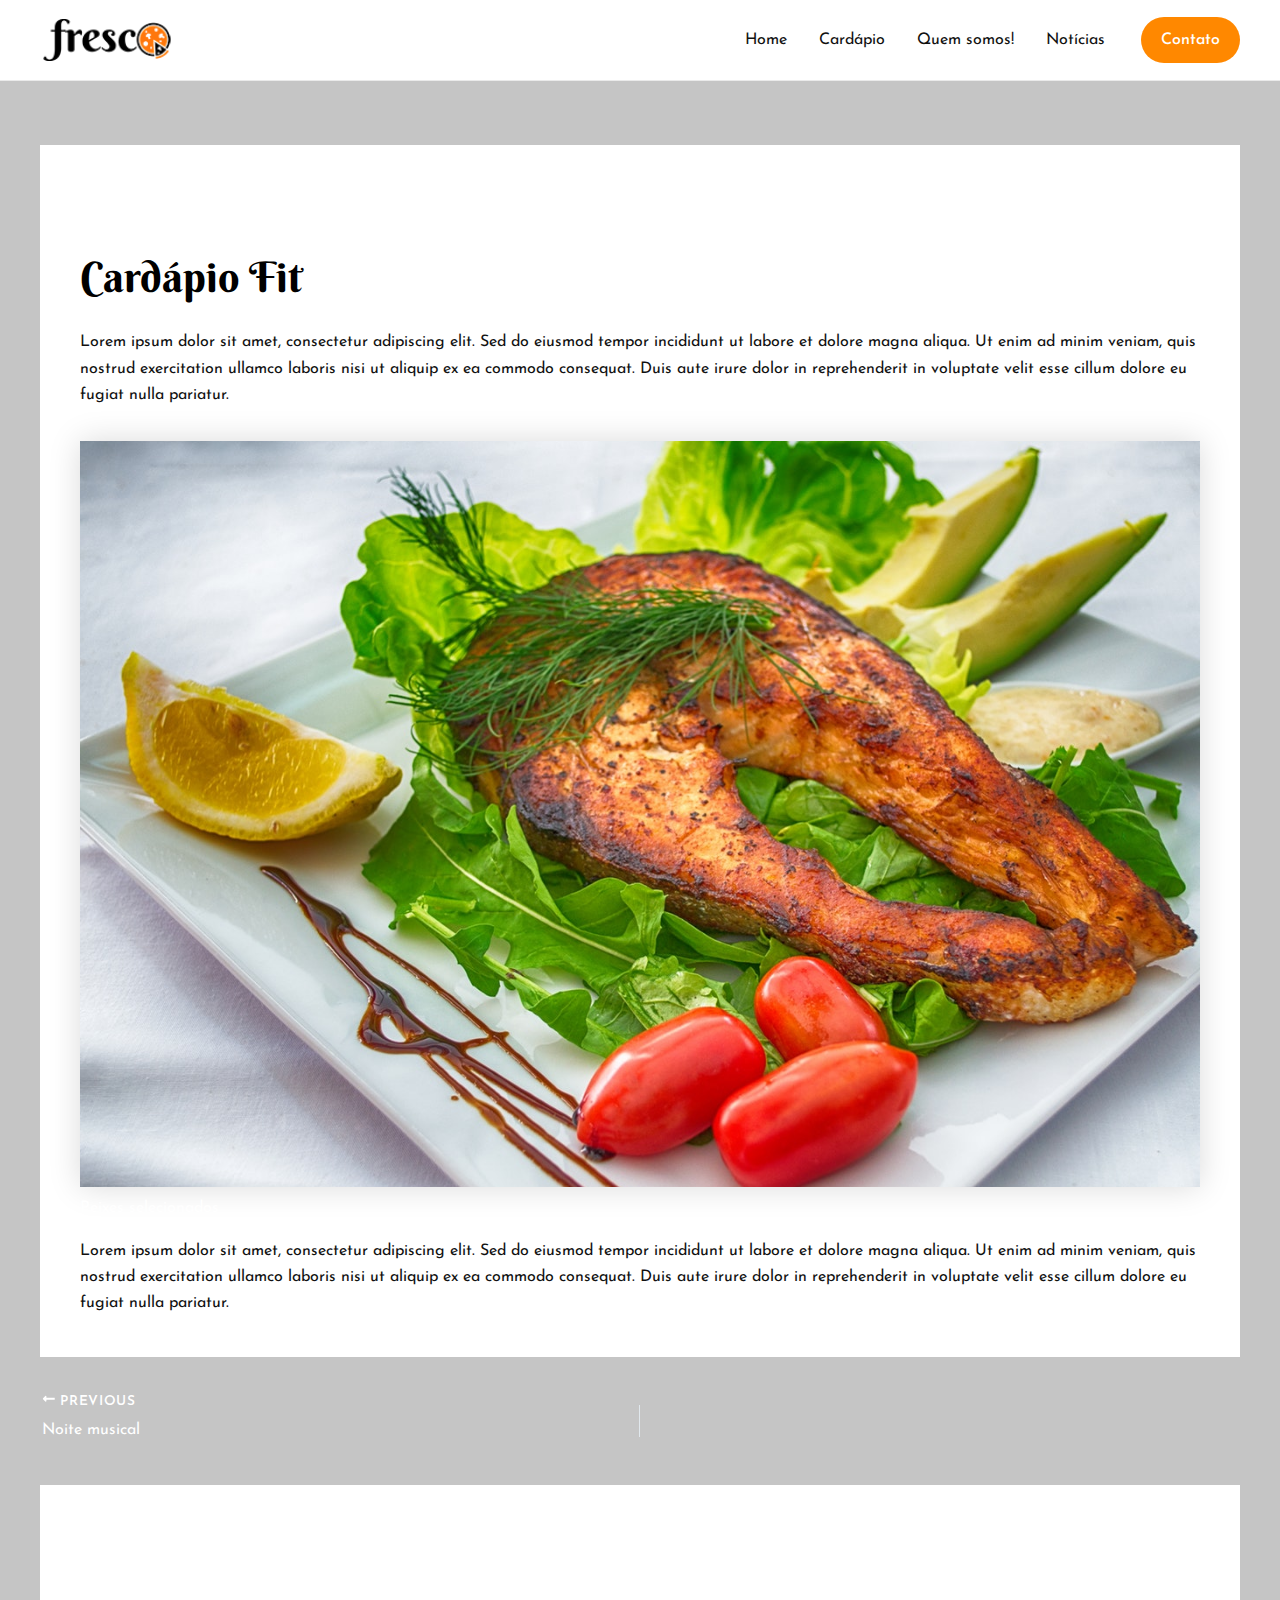
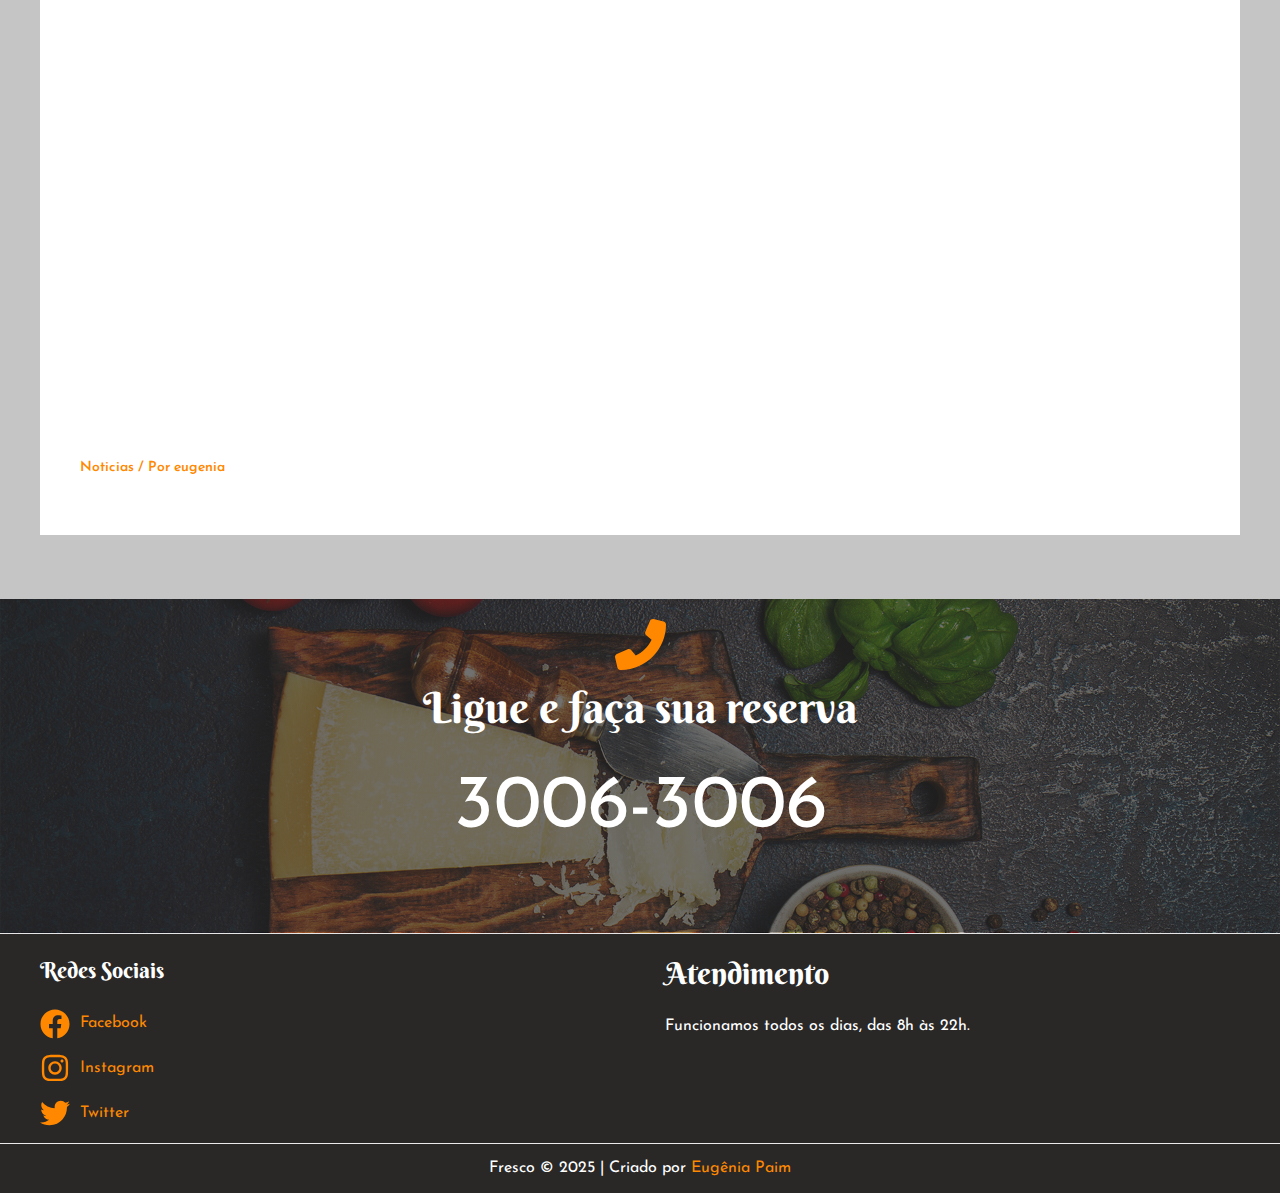
<file: cardapio-fit/index.html>
<!DOCTYPE html>
<html lang="pt-BR">
<head>
<meta charset="UTF-8">
<meta name="viewport" content="width=device-width, initial-scale=1">
	<link rel="profile" href="https://gmpg.org/xfn/11"> 
	<title>Cardápio Fit</title>
<meta name="robots" content="noindex, nofollow">
	<style>img:is([sizes="auto" i], [sizes^="auto," i]) { contain-intrinsic-size: 3000px 1500px }</style>
	<link rel="dns-prefetch" href="//fonts.googleapis.com">
<link rel="alternate" type="application/rss+xml" title="Feed para  &raquo;" href="/feed/">
<link rel="alternate" type="application/rss+xml" title="Feed de comentários para  &raquo;" href="/comments/feed/">
<link rel="alternate" type="application/rss+xml" title="Feed de comentários para  &raquo; Cardápio Fit" href="/cardapio-fit/feed/">
<script>
window._wpemojiSettings = {"baseUrl":"https:\/\/s.w.org\/images\/core\/emoji\/15.0.3\/72x72\/","ext":".png","svgUrl":"https:\/\/s.w.org\/images\/core\/emoji\/15.0.3\/svg\/","svgExt":".svg","source":{"concatemoji":"\/wp-includes\/js\/wp-emoji-release.min.js?ver=6.7.2"}};
/*! This file is auto-generated */
!function(i,n){var o,s,e;function c(e){try{var t={supportTests:e,timestamp:(new Date).valueOf()};sessionStorage.setItem(o,JSON.stringify(t))}catch(e){}}function p(e,t,n){e.clearRect(0,0,e.canvas.width,e.canvas.height),e.fillText(t,0,0);var t=new Uint32Array(e.getImageData(0,0,e.canvas.width,e.canvas.height).data),r=(e.clearRect(0,0,e.canvas.width,e.canvas.height),e.fillText(n,0,0),new Uint32Array(e.getImageData(0,0,e.canvas.width,e.canvas.height).data));return t.every(function(e,t){return e===r[t]})}function u(e,t,n){switch(t){case"flag":return n(e,"🏳️‍⚧️","🏳️​⚧️")?!1:!n(e,"🇺🇳","🇺​🇳")&&!n(e,"🏴󠁧󠁢󠁥󠁮󠁧󠁿","🏴​󠁧​󠁢​󠁥​󠁮​󠁧​󠁿");case"emoji":return!n(e,"🐦‍⬛","🐦​⬛")}return!1}function f(e,t,n){var r="undefined"!=typeof WorkerGlobalScope&&self instanceof WorkerGlobalScope?new OffscreenCanvas(300,150):i.createElement("canvas"),a=r.getContext("2d",{willReadFrequently:!0}),o=(a.textBaseline="top",a.font="600 32px Arial",{});return e.forEach(function(e){o[e]=t(a,e,n)}),o}function t(e){var t=i.createElement("script");t.src=e,t.defer=!0,i.head.appendChild(t)}"undefined"!=typeof Promise&&(o="wpEmojiSettingsSupports",s=["flag","emoji"],n.supports={everything:!0,everythingExceptFlag:!0},e=new Promise(function(e){i.addEventListener("DOMContentLoaded",e,{once:!0})}),new Promise(function(t){var n=function(){try{var e=JSON.parse(sessionStorage.getItem(o));if("object"==typeof e&&"number"==typeof e.timestamp&&(new Date).valueOf()<e.timestamp+604800&&"object"==typeof e.supportTests)return e.supportTests}catch(e){}return null}();if(!n){if("undefined"!=typeof Worker&&"undefined"!=typeof OffscreenCanvas&&"undefined"!=typeof URL&&URL.createObjectURL&&"undefined"!=typeof Blob)try{var e="postMessage("+f.toString()+"("+[JSON.stringify(s),u.toString(),p.toString()].join(",")+"));",r=new Blob([e],{type:"text/javascript"}),a=new Worker(URL.createObjectURL(r),{name:"wpTestEmojiSupports"});return void(a.onmessage=function(e){c(n=e.data),a.terminate(),t(n)})}catch(e){}c(n=f(s,u,p))}t(n)}).then(function(e){for(var t in e)n.supports[t]=e[t],n.supports.everything=n.supports.everything&&n.supports[t],"flag"!==t&&(n.supports.everythingExceptFlag=n.supports.everythingExceptFlag&&n.supports[t]);n.supports.everythingExceptFlag=n.supports.everythingExceptFlag&&!n.supports.flag,n.DOMReady=!1,n.readyCallback=function(){n.DOMReady=!0}}).then(function(){return e}).then(function(){var e;n.supports.everything||(n.readyCallback(),(e=n.source||{}).concatemoji?t(e.concatemoji):e.wpemoji&&e.twemoji&&(t(e.twemoji),t(e.wpemoji)))}))}((window,document),window._wpemojiSettings);
</script>
<link rel="stylesheet" id="astra-theme-css-css" href="/wp-content/themes/astra/assets/css/minified/main.min.css?ver=4.8.12" media="all">
<style id="astra-theme-css-inline-css">:root{--ast-post-nav-space:0;--ast-container-default-xlg-padding:2.5em;--ast-container-default-lg-padding:2.5em;--ast-container-default-slg-padding:2em;--ast-container-default-md-padding:2.5em;--ast-container-default-sm-padding:2.5em;--ast-container-default-xs-padding:2.4em;--ast-container-default-xxs-padding:1.8em;--ast-code-block-background:#ECEFF3;--ast-comment-inputs-background:#F9FAFB;--ast-normal-container-width:1200px;--ast-narrow-container-width:750px;--ast-blog-title-font-weight:600;--ast-blog-meta-weight:600;--ast-global-color-primary:var(--ast-global-color-4);--ast-global-color-secondary:var(--ast-global-color-5);--ast-global-color-alternate-background:var(--ast-global-color-6);--ast-global-color-subtle-background:var(--ast-global-color-7);}html{font-size:100%;}a{color:var(--ast-global-color-0);}a:hover,a:focus{color:var(--ast-global-color-1);}body,button,input,select,textarea,.ast-button,.ast-custom-button{font-family:'Josefin Sans',sans-serif;font-weight:400;font-size:16px;font-size:1rem;line-height:var(--ast-body-line-height,1.65);}blockquote{color:var(--ast-global-color-3);}h1,.entry-content h1,h2,.entry-content h2,h3,.entry-content h3,h4,.entry-content h4,h5,.entry-content h5,h6,.entry-content h6,.site-title,.site-title a{font-family:'Berkshire Swash',handwriting;font-weight:400;}.site-title{font-size:26px;font-size:1.625rem;display:block;}header .custom-logo-link img{max-width:132px;width:132px;}.astra-logo-svg{width:132px;}.site-header .site-description{font-size:15px;font-size:0.9375rem;display:none;}.entry-title{font-size:20px;font-size:1.25rem;}.ast-blog-single-element.ast-taxonomy-container a{font-size:14px;font-size:0.875rem;}.ast-blog-meta-container{font-size:13px;font-size:0.8125rem;}.archive .ast-article-post .ast-article-inner,.blog .ast-article-post .ast-article-inner,.archive .ast-article-post .ast-article-inner:hover,.blog .ast-article-post .ast-article-inner:hover{border-top-left-radius:6px;border-top-right-radius:6px;border-bottom-right-radius:6px;border-bottom-left-radius:6px;overflow:hidden;}h1,.entry-content h1{font-size:36px;font-size:2.25rem;font-weight:400;font-family:'Berkshire Swash',handwriting;line-height:1.4em;}h2,.entry-content h2{font-size:30px;font-size:1.875rem;font-weight:400;font-family:'Berkshire Swash',handwriting;line-height:1.3em;}h3,.entry-content h3{font-size:24px;font-size:1.5rem;font-weight:400;font-family:'Berkshire Swash',handwriting;line-height:1.3em;}h4,.entry-content h4{font-size:20px;font-size:1.25rem;line-height:1.2em;font-weight:400;font-family:'Berkshire Swash',handwriting;}h5,.entry-content h5{font-size:18px;font-size:1.125rem;line-height:1.2em;font-weight:400;font-family:'Berkshire Swash',handwriting;}h6,.entry-content h6{font-size:16px;font-size:1rem;line-height:1.25em;font-weight:400;font-family:'Berkshire Swash',handwriting;}::selection{background-color:var(--ast-global-color-0);color:#000000;}body,h1,.entry-title a,.entry-content h1,h2,.entry-content h2,h3,.entry-content h3,h4,.entry-content h4,h5,.entry-content h5,h6,.entry-content h6{color:var(--ast-global-color-3);}.tagcloud a:hover,.tagcloud a:focus,.tagcloud a.current-item{color:#000000;border-color:var(--ast-global-color-0);background-color:var(--ast-global-color-0);}input:focus,input[type="text"]:focus,input[type="email"]:focus,input[type="url"]:focus,input[type="password"]:focus,input[type="reset"]:focus,input[type="search"]:focus,textarea:focus{border-color:var(--ast-global-color-0);}input[type="radio"]:checked,input[type=reset],input[type="checkbox"]:checked,input[type="checkbox"]:hover:checked,input[type="checkbox"]:focus:checked,input[type=range]::-webkit-slider-thumb{border-color:var(--ast-global-color-0);background-color:var(--ast-global-color-0);box-shadow:none;}.site-footer a:hover + .post-count,.site-footer a:focus + .post-count{background:var(--ast-global-color-0);border-color:var(--ast-global-color-0);}.single .nav-links .nav-previous,.single .nav-links .nav-next{color:var(--ast-global-color-0);}.entry-meta,.entry-meta *{line-height:1.45;color:var(--ast-global-color-0);font-weight:600;}.entry-meta a:not(.ast-button):hover,.entry-meta a:not(.ast-button):hover *,.entry-meta a:not(.ast-button):focus,.entry-meta a:not(.ast-button):focus *,.page-links > .page-link,.page-links .page-link:hover,.post-navigation a:hover{color:var(--ast-global-color-1);}#cat option,.secondary .calendar_wrap thead a,.secondary .calendar_wrap thead a:visited{color:var(--ast-global-color-0);}.secondary .calendar_wrap #today,.ast-progress-val span{background:var(--ast-global-color-0);}.secondary a:hover + .post-count,.secondary a:focus + .post-count{background:var(--ast-global-color-0);border-color:var(--ast-global-color-0);}.calendar_wrap #today > a{color:#000000;}.page-links .page-link,.single .post-navigation a{color:var(--ast-global-color-3);}.ast-search-menu-icon .search-form button.search-submit{padding:0 4px;}.ast-search-menu-icon form.search-form{padding-right:0;}.ast-search-menu-icon.slide-search input.search-field{width:0;}.ast-header-search .ast-search-menu-icon.ast-dropdown-active .search-form,.ast-header-search .ast-search-menu-icon.ast-dropdown-active .search-field:focus{transition:all 0.2s;}.search-form input.search-field:focus{outline:none;}.ast-search-menu-icon .search-form button.search-submit:focus,.ast-theme-transparent-header .ast-header-search .ast-dropdown-active .ast-icon,.ast-theme-transparent-header .ast-inline-search .search-field:focus .ast-icon{color:var(--ast-global-color-1);}.ast-header-search .slide-search .search-form{border:2px solid var(--ast-global-color-0);}.ast-header-search .slide-search .search-field{background-color:#fff;}.ast-archive-title{color:var(--ast-global-color-2);}.widget-title{font-size:22px;font-size:1.375rem;color:var(--ast-global-color-2);}.ast-single-post .entry-content a,.ast-comment-content a:not(.ast-comment-edit-reply-wrap a){text-decoration:underline;}.ast-single-post .elementor-button-wrapper .elementor-button,.ast-single-post .entry-content .uagb-tab a,.ast-single-post .entry-content .uagb-ifb-cta a,.ast-single-post .entry-content .uabb-module-content a,.ast-single-post .entry-content .uagb-post-grid a,.ast-single-post .entry-content .uagb-timeline a,.ast-single-post .entry-content .uagb-toc__wrap a,.ast-single-post .entry-content .uagb-taxomony-box a,.ast-single-post .entry-content .woocommerce a,.entry-content .wp-block-latest-posts > li > a,.ast-single-post .entry-content .wp-block-file__button,li.ast-post-filter-single,.ast-single-post .ast-comment-content .comment-reply-link,.ast-single-post .ast-comment-content .comment-edit-link{text-decoration:none;}.ast-search-menu-icon.slide-search a:focus-visible:focus-visible,.astra-search-icon:focus-visible,#close:focus-visible,a:focus-visible,.ast-menu-toggle:focus-visible,.site .skip-link:focus-visible,.wp-block-loginout input:focus-visible,.wp-block-search.wp-block-search__button-inside .wp-block-search__inside-wrapper,.ast-header-navigation-arrow:focus-visible,.woocommerce .wc-proceed-to-checkout > .checkout-button:focus-visible,.woocommerce .woocommerce-MyAccount-navigation ul li a:focus-visible,.ast-orders-table__row .ast-orders-table__cell:focus-visible,.woocommerce .woocommerce-order-details .order-again > .button:focus-visible,.woocommerce .woocommerce-message a.button.wc-forward:focus-visible,.woocommerce #minus_qty:focus-visible,.woocommerce #plus_qty:focus-visible,a#ast-apply-coupon:focus-visible,.woocommerce .woocommerce-info a:focus-visible,.woocommerce .astra-shop-summary-wrap a:focus-visible,.woocommerce a.wc-forward:focus-visible,#ast-apply-coupon:focus-visible,.woocommerce-js .woocommerce-mini-cart-item a.remove:focus-visible,#close:focus-visible,.button.search-submit:focus-visible,#search_submit:focus,.normal-search:focus-visible,.ast-header-account-wrap:focus-visible,.woocommerce .ast-on-card-button.ast-quick-view-trigger:focus{outline-style:dotted;outline-color:inherit;outline-width:thin;}input:focus,input[type="text"]:focus,input[type="email"]:focus,input[type="url"]:focus,input[type="password"]:focus,input[type="reset"]:focus,input[type="search"]:focus,input[type="number"]:focus,textarea:focus,.wp-block-search__input:focus,[data-section="section-header-mobile-trigger"] .ast-button-wrap .ast-mobile-menu-trigger-minimal:focus,.ast-mobile-popup-drawer.active .menu-toggle-close:focus,.woocommerce-ordering select.orderby:focus,#ast-scroll-top:focus,#coupon_code:focus,.woocommerce-page #comment:focus,.woocommerce #reviews #respond input#submit:focus,.woocommerce a.add_to_cart_button:focus,.woocommerce .button.single_add_to_cart_button:focus,.woocommerce .woocommerce-cart-form button:focus,.woocommerce .woocommerce-cart-form__cart-item .quantity .qty:focus,.woocommerce .woocommerce-billing-fields .woocommerce-billing-fields__field-wrapper .woocommerce-input-wrapper > .input-text:focus,.woocommerce #order_comments:focus,.woocommerce #place_order:focus,.woocommerce .woocommerce-address-fields .woocommerce-address-fields__field-wrapper .woocommerce-input-wrapper > .input-text:focus,.woocommerce .woocommerce-MyAccount-content form button:focus,.woocommerce .woocommerce-MyAccount-content .woocommerce-EditAccountForm .woocommerce-form-row .woocommerce-Input.input-text:focus,.woocommerce .ast-woocommerce-container .woocommerce-pagination ul.page-numbers li a:focus,body #content .woocommerce form .form-row .select2-container--default .select2-selection--single:focus,#ast-coupon-code:focus,.woocommerce.woocommerce-js .quantity input[type=number]:focus,.woocommerce-js .woocommerce-mini-cart-item .quantity input[type=number]:focus,.woocommerce p#ast-coupon-trigger:focus{border-style:dotted;border-color:inherit;border-width:thin;}input{outline:none;}.site-logo-img img{ transition:all 0.2s linear;}body .ast-oembed-container *{position:absolute;top:0;width:100%;height:100%;left:0;}body .wp-block-embed-pocket-casts .ast-oembed-container *{position:unset;}.ast-single-post-featured-section + article {margin-top: 2em;}.site-content .ast-single-post-featured-section img {width: 100%;overflow: hidden;object-fit: cover;}.ast-separate-container .site-content .ast-single-post-featured-section + article {margin-top: -80px;z-index: 9;position: relative;border-radius: 4px;}@media (min-width: 922px) {.ast-no-sidebar .site-content .ast-article-image-container--wide {margin-left: -120px;margin-right: -120px;max-width: unset;width: unset;}.ast-left-sidebar .site-content .ast-article-image-container--wide,.ast-right-sidebar .site-content .ast-article-image-container--wide {margin-left: -10px;margin-right: -10px;}.site-content .ast-article-image-container--full {margin-left: calc( -50vw + 50%);margin-right: calc( -50vw + 50%);max-width: 100vw;width: 100vw;}.ast-left-sidebar .site-content .ast-article-image-container--full,.ast-right-sidebar .site-content .ast-article-image-container--full {margin-left: -10px;margin-right: -10px;max-width: inherit;width: auto;}}.site > .ast-single-related-posts-container {margin-top: 0;}@media (min-width: 922px) {.ast-desktop .ast-container--narrow {max-width: var(--ast-narrow-container-width);margin: 0 auto;}}input[type="text"],input[type="number"],input[type="email"],input[type="url"],input[type="password"],input[type="search"],input[type=reset],input[type=tel],input[type=date],select,textarea{font-size:16px;font-style:normal;font-weight:400;line-height:24px;width:100%;padding:12px 16px;border-radius:4px;box-shadow:0px 1px 2px 0px rgba(0,0,0,0.05);color:var(--ast-form-input-text,#475569);}input[type="text"],input[type="number"],input[type="email"],input[type="url"],input[type="password"],input[type="search"],input[type=reset],input[type=tel],input[type=date],select{height:40px;}input[type="date"]{border-width:1px;border-style:solid;border-color:var(--ast-border-color);}input[type="text"]:focus,input[type="number"]:focus,input[type="email"]:focus,input[type="url"]:focus,input[type="password"]:focus,input[type="search"]:focus,input[type=reset]:focus,input[type="tel"]:focus,input[type="date"]:focus,select:focus,textarea:focus{border-color:#046BD2;box-shadow:none;outline:none;color:var(--ast-form-input-focus-text,#475569);}label,legend{color:#111827;font-size:14px;font-style:normal;font-weight:500;line-height:20px;}select{padding:6px 10px;}fieldset{padding:30px;border-radius:4px;}button,.ast-button,.button,input[type="button"],input[type="reset"],input[type="submit"]{border-radius:4px;box-shadow:0px 1px 2px 0px rgba(0,0,0,0.05);}:root{--ast-comment-inputs-background:#FFF;}::placeholder{color:var(--ast-form-field-color,#9CA3AF);}::-ms-input-placeholder{color:var(--ast-form-field-color,#9CA3AF);}@media (max-width:921.9px){#ast-desktop-header{display:none;}}@media (min-width:922px){#ast-mobile-header{display:none;}}.wp-block-buttons.aligncenter{justify-content:center;}@media (max-width:921px){.ast-theme-transparent-header #primary,.ast-theme-transparent-header #secondary{padding:0;}}@media (max-width:921px){.ast-plain-container.ast-no-sidebar #primary{padding:0;}}.ast-plain-container.ast-no-sidebar #primary{margin-top:0;margin-bottom:0;}@media (min-width:1200px){.ast-plain-container.ast-no-sidebar #primary{margin-top:60px;margin-bottom:60px;}}.wp-block-button.is-style-outline .wp-block-button__link{border-color:var(--ast-global-color-0);border-top-width:0px;border-right-width:0px;border-bottom-width:0px;border-left-width:0px;}div.wp-block-button.is-style-outline > .wp-block-button__link:not(.has-text-color),div.wp-block-button.wp-block-button__link.is-style-outline:not(.has-text-color){color:var(--ast-global-color-0);}.wp-block-button.is-style-outline .wp-block-button__link:hover,.wp-block-buttons .wp-block-button.is-style-outline .wp-block-button__link:focus,.wp-block-buttons .wp-block-button.is-style-outline > .wp-block-button__link:not(.has-text-color):hover,.wp-block-buttons .wp-block-button.wp-block-button__link.is-style-outline:not(.has-text-color):hover{color:#ffffff;background-color:var(--ast-global-color-1);border-color:var(--ast-global-color-1);}.post-page-numbers.current .page-link,.ast-pagination .page-numbers.current{color:#000000;border-color:var(--ast-global-color-0);background-color:var(--ast-global-color-0);}.wp-block-button.is-style-outline .wp-block-button__link{border-top-width:0px;border-right-width:0px;border-bottom-width:0px;border-left-width:0px;}.wp-block-buttons .wp-block-button.is-style-outline .wp-block-button__link.wp-element-button,.ast-outline-button,.wp-block-uagb-buttons-child .uagb-buttons-repeater.ast-outline-button{border-top-width:1px;border-right-width:1px;border-bottom-width:1px;border-left-width:1px;font-family:inherit;font-weight:500;font-size:16px;font-size:1rem;line-height:1em;padding-top:10px;padding-right:20px;padding-bottom:10px;padding-left:20px;border-top-left-radius:30px;border-top-right-radius:30px;border-bottom-right-radius:30px;border-bottom-left-radius:30px;}.wp-block-buttons .wp-block-button.is-style-outline > .wp-block-button__link:not(.has-text-color),.wp-block-buttons .wp-block-button.wp-block-button__link.is-style-outline:not(.has-text-color),.ast-outline-button{color:var(--ast-global-color-0);}.wp-block-button.is-style-outline .wp-block-button__link:hover,.wp-block-buttons .wp-block-button.is-style-outline .wp-block-button__link:focus,.wp-block-buttons .wp-block-button.is-style-outline > .wp-block-button__link:not(.has-text-color):hover,.wp-block-buttons .wp-block-button.wp-block-button__link.is-style-outline:not(.has-text-color):hover,.ast-outline-button:hover,.ast-outline-button:focus,.wp-block-uagb-buttons-child .uagb-buttons-repeater.ast-outline-button:hover,.wp-block-uagb-buttons-child .uagb-buttons-repeater.ast-outline-button:focus{color:#ffffff;background-color:var(--ast-global-color-1);border-color:var(--ast-global-color-1);}.ast-single-post .entry-content a.ast-outline-button,.ast-single-post .entry-content .is-style-outline>.wp-block-button__link{text-decoration:none;}.wp-block-button .wp-block-button__link.wp-element-button.is-style-outline:not(.has-background),.wp-block-button.is-style-outline>.wp-block-button__link.wp-element-button:not(.has-background),.ast-outline-button{background-color:transparent;}.uagb-buttons-repeater.ast-outline-button{border-radius:9999px;}.entry-content[data-ast-blocks-layout] > figure{margin-bottom:1em;}h1.widget-title{font-weight:400;}h2.widget-title{font-weight:400;}h3.widget-title{font-weight:400;}#page{display:flex;flex-direction:column;min-height:100vh;}.ast-404-layout-1 h1.page-title{color:var(--ast-global-color-2);}.single .post-navigation a{line-height:1em;height:inherit;}.error-404 .page-sub-title{font-size:1.5rem;font-weight:inherit;}.search .site-content .content-area .search-form{margin-bottom:0;}#page .site-content{flex-grow:1;}.widget{margin-bottom:1.25em;}#secondary li{line-height:1.5em;}#secondary .wp-block-group h2{margin-bottom:0.7em;}#secondary h2{font-size:1.7rem;}.ast-separate-container .ast-article-post,.ast-separate-container .ast-article-single,.ast-separate-container .comment-respond{padding:2.5em;}.ast-separate-container .ast-article-single .ast-article-single{padding:0;}.ast-article-single .wp-block-post-template-is-layout-grid{padding-left:0;}.ast-separate-container .comments-title,.ast-narrow-container .comments-title{padding:1.5em 2em;}.ast-page-builder-template .comment-form-textarea,.ast-comment-formwrap .ast-grid-common-col{padding:0;}.ast-comment-formwrap{padding:0;display:inline-flex;column-gap:20px;width:100%;margin-left:0;margin-right:0;}.comments-area textarea#comment:focus,.comments-area textarea#comment:active,.comments-area .ast-comment-formwrap input[type="text"]:focus,.comments-area .ast-comment-formwrap input[type="text"]:active {box-shadow:none;outline:none;}.archive.ast-page-builder-template .entry-header{margin-top:2em;}.ast-page-builder-template .ast-comment-formwrap{width:100%;}.entry-title{margin-bottom:0.6em;}.ast-archive-description p{font-size:inherit;font-weight:inherit;line-height:inherit;}.ast-article-single img{box-shadow:0 0 30px 0 rgba(0,0,0,.15);-webkit-box-shadow:0 0 30px 0 rgba(0,0,0,.15);-moz-box-shadow:0 0 30px 0 rgba(0,0,0,.15);}.ast-separate-container .ast-comment-list li.depth-1,.hentry{margin-bottom:1.5em;}.site-content section.ast-archive-description{margin-bottom:2em;}@media (min-width:921px){.ast-left-sidebar.ast-page-builder-template #secondary,.archive.ast-right-sidebar.ast-page-builder-template .site-main{padding-left:20px;padding-right:20px;}}@media (max-width:544px){.ast-comment-formwrap.ast-row{column-gap:10px;display:inline-block;}#ast-commentform .ast-grid-common-col{position:relative;width:100%;}}@media (min-width:1201px){.ast-separate-container .ast-article-post,.ast-separate-container .ast-article-single,.ast-separate-container .ast-author-box,.ast-separate-container .ast-404-layout-1,.ast-separate-container .no-results{padding:2.5em;}}@media (max-width:921px){.ast-separate-container #primary,.ast-separate-container #secondary{padding:1.5em 0;}#primary,#secondary{padding:1.5em 0;margin:0;}.ast-left-sidebar #content > .ast-container{display:flex;flex-direction:column-reverse;width:100%;}}@media (min-width:922px){.ast-separate-container.ast-right-sidebar #primary,.ast-separate-container.ast-left-sidebar #primary{border:0;}.search-no-results.ast-separate-container #primary{margin-bottom:4em;}}.wp-block-button .wp-block-button__link{color:#000000;}.wp-block-button .wp-block-button__link:hover,.wp-block-button .wp-block-button__link:focus{color:#ffffff;background-color:var(--ast-global-color-1);border-color:var(--ast-global-color-1);}.wp-block-button .wp-block-button__link,.wp-block-search .wp-block-search__button,body .wp-block-file .wp-block-file__button{border-style:solid;border-top-width:0px;border-right-width:0px;border-left-width:0px;border-bottom-width:0px;border-color:var(--ast-global-color-0);background-color:var(--ast-global-color-0);color:#000000;font-family:inherit;font-weight:500;line-height:1em;font-size:16px;font-size:1rem;border-top-left-radius:30px;border-top-right-radius:30px;border-bottom-right-radius:30px;border-bottom-left-radius:30px;padding-top:10px;padding-right:20px;padding-bottom:10px;padding-left:20px;}.ast-single-post .entry-content .wp-block-button .wp-block-button__link,.ast-single-post .entry-content .wp-block-search .wp-block-search__button,body .entry-content .wp-block-file .wp-block-file__button{text-decoration:none;}.menu-toggle,button,.ast-button,.ast-custom-button,.button,input#submit,input[type="button"],input[type="submit"],input[type="reset"],#comments .submit,.search .search-submit,form[CLASS*="wp-block-search__"].wp-block-search .wp-block-search__inside-wrapper .wp-block-search__button,body .wp-block-file .wp-block-file__button,.search .search-submit,.woocommerce-js a.button,.woocommerce button.button,.woocommerce .woocommerce-message a.button,.woocommerce #respond input#submit.alt,.woocommerce input.button.alt,.woocommerce input.button,.woocommerce input.button:disabled,.woocommerce input.button:disabled[disabled],.woocommerce input.button:disabled:hover,.woocommerce input.button:disabled[disabled]:hover,.woocommerce #respond input#submit,.woocommerce button.button.alt.disabled,.wc-block-grid__products .wc-block-grid__product .wp-block-button__link,.wc-block-grid__product-onsale,[CLASS*="wc-block"] button,.woocommerce-js .astra-cart-drawer .astra-cart-drawer-content .woocommerce-mini-cart__buttons .button:not(.checkout):not(.ast-continue-shopping),.woocommerce-js .astra-cart-drawer .astra-cart-drawer-content .woocommerce-mini-cart__buttons a.checkout,.woocommerce button.button.alt.disabled.wc-variation-selection-needed,[CLASS*="wc-block"] .wc-block-components-button{border-style:solid;border-top-width:0px;border-right-width:0px;border-left-width:0px;border-bottom-width:0px;color:#000000;border-color:var(--ast-global-color-0);background-color:var(--ast-global-color-0);padding-top:10px;padding-right:20px;padding-bottom:10px;padding-left:20px;font-family:inherit;font-weight:500;font-size:16px;font-size:1rem;line-height:1em;border-top-left-radius:30px;border-top-right-radius:30px;border-bottom-right-radius:30px;border-bottom-left-radius:30px;}button:focus,.menu-toggle:hover,button:hover,.ast-button:hover,.ast-custom-button:hover .button:hover,.ast-custom-button:hover ,input[type=reset]:hover,input[type=reset]:focus,input#submit:hover,input#submit:focus,input[type="button"]:hover,input[type="button"]:focus,input[type="submit"]:hover,input[type="submit"]:focus,form[CLASS*="wp-block-search__"].wp-block-search .wp-block-search__inside-wrapper .wp-block-search__button:hover,form[CLASS*="wp-block-search__"].wp-block-search .wp-block-search__inside-wrapper .wp-block-search__button:focus,body .wp-block-file .wp-block-file__button:hover,body .wp-block-file .wp-block-file__button:focus,.woocommerce-js a.button:hover,.woocommerce button.button:hover,.woocommerce .woocommerce-message a.button:hover,.woocommerce #respond input#submit:hover,.woocommerce #respond input#submit.alt:hover,.woocommerce input.button.alt:hover,.woocommerce input.button:hover,.woocommerce button.button.alt.disabled:hover,.wc-block-grid__products .wc-block-grid__product .wp-block-button__link:hover,[CLASS*="wc-block"] button:hover,.woocommerce-js .astra-cart-drawer .astra-cart-drawer-content .woocommerce-mini-cart__buttons .button:not(.checkout):not(.ast-continue-shopping):hover,.woocommerce-js .astra-cart-drawer .astra-cart-drawer-content .woocommerce-mini-cart__buttons a.checkout:hover,.woocommerce button.button.alt.disabled.wc-variation-selection-needed:hover,[CLASS*="wc-block"] .wc-block-components-button:hover,[CLASS*="wc-block"] .wc-block-components-button:focus{color:#ffffff;background-color:var(--ast-global-color-1);border-color:var(--ast-global-color-1);}form[CLASS*="wp-block-search__"].wp-block-search .wp-block-search__inside-wrapper .wp-block-search__button.has-icon{padding-top:calc(10px - 3px);padding-right:calc(20px - 3px);padding-bottom:calc(10px - 3px);padding-left:calc(20px - 3px);}@media (max-width:921px){.ast-mobile-header-stack .main-header-bar .ast-search-menu-icon{display:inline-block;}.ast-header-break-point.ast-header-custom-item-outside .ast-mobile-header-stack .main-header-bar .ast-search-icon{margin:0;}.ast-comment-avatar-wrap img{max-width:2.5em;}.ast-comment-meta{padding:0 1.8888em 1.3333em;}}@media (min-width:544px){.ast-container{max-width:100%;}}@media (max-width:544px){.ast-separate-container .ast-article-post,.ast-separate-container .ast-article-single,.ast-separate-container .comments-title,.ast-separate-container .ast-archive-description{padding:1.5em 1em;}.ast-separate-container #content .ast-container{padding-left:0.54em;padding-right:0.54em;}.ast-separate-container .ast-comment-list .bypostauthor{padding:.5em;}.ast-search-menu-icon.ast-dropdown-active .search-field{width:170px;}} #ast-mobile-header .ast-site-header-cart-li a{pointer-events:none;}.ast-separate-container{background-color:var(--ast-global-color-5);background-image:none;}@media (max-width:921px){.site-title{display:block;}.site-header .site-description{display:none;}h1,.entry-content h1{font-size:30px;font-size:1.875rem;}h2,.entry-content h2{font-size:25px;font-size:1.5625rem;}h3,.entry-content h3{font-size:20px;font-size:1.25rem;}}@media (max-width:544px){.site-title{display:block;}.site-header .site-description{display:none;}h1,.entry-content h1{font-size:30px;font-size:1.875rem;}h2,.entry-content h2{font-size:25px;font-size:1.5625rem;}h3,.entry-content h3{font-size:20px;font-size:1.25rem;}}@media (max-width:921px){html{font-size:91.2%;}}@media (max-width:544px){html{font-size:91.2%;}}@media (min-width:922px){.ast-container{max-width:1240px;}}@media (min-width:922px){.site-content .ast-container{display:flex;}}@media (max-width:921px){.site-content .ast-container{flex-direction:column;}}.entry-content h1,.entry-content h2,.entry-content h3,.entry-content h4,.entry-content h5,.entry-content h6{clear:none;}@media (min-width:922px){.main-header-menu .sub-menu .menu-item.ast-left-align-sub-menu:hover > .sub-menu,.main-header-menu .sub-menu .menu-item.ast-left-align-sub-menu.focus > .sub-menu{margin-left:-0px;}}.entry-content li > p{margin-bottom:0;}.wp-block-file {display: flex;align-items: center;flex-wrap: wrap;justify-content: space-between;}.wp-block-pullquote {border: none;}.wp-block-pullquote blockquote::before {content: "\201D";font-family: "Helvetica",sans-serif;display: flex;transform: rotate( 180deg );font-size: 6rem;font-style: normal;line-height: 1;font-weight: bold;align-items: center;justify-content: center;}.has-text-align-right > blockquote::before {justify-content: flex-start;}.has-text-align-left > blockquote::before {justify-content: flex-end;}figure.wp-block-pullquote.is-style-solid-color blockquote {max-width: 100%;text-align: inherit;}:root {--wp--custom--ast-default-block-top-padding: 3em;--wp--custom--ast-default-block-right-padding: 3em;--wp--custom--ast-default-block-bottom-padding: 3em;--wp--custom--ast-default-block-left-padding: 3em;--wp--custom--ast-container-width: 1200px;--wp--custom--ast-content-width-size: 1200px;--wp--custom--ast-wide-width-size: calc(1200px + var(--wp--custom--ast-default-block-left-padding) + var(--wp--custom--ast-default-block-right-padding));}.ast-narrow-container {--wp--custom--ast-content-width-size: 750px;--wp--custom--ast-wide-width-size: 750px;}@media(max-width: 921px) {:root {--wp--custom--ast-default-block-top-padding: 3em;--wp--custom--ast-default-block-right-padding: 2em;--wp--custom--ast-default-block-bottom-padding: 3em;--wp--custom--ast-default-block-left-padding: 2em;}}@media(max-width: 544px) {:root {--wp--custom--ast-default-block-top-padding: 3em;--wp--custom--ast-default-block-right-padding: 1.5em;--wp--custom--ast-default-block-bottom-padding: 3em;--wp--custom--ast-default-block-left-padding: 1.5em;}}.entry-content > .wp-block-group,.entry-content > .wp-block-cover,.entry-content > .wp-block-columns {padding-top: var(--wp--custom--ast-default-block-top-padding);padding-right: var(--wp--custom--ast-default-block-right-padding);padding-bottom: var(--wp--custom--ast-default-block-bottom-padding);padding-left: var(--wp--custom--ast-default-block-left-padding);}.ast-plain-container.ast-no-sidebar .entry-content > .alignfull,.ast-page-builder-template .ast-no-sidebar .entry-content > .alignfull {margin-left: calc( -50vw + 50%);margin-right: calc( -50vw + 50%);max-width: 100vw;width: 100vw;}.ast-plain-container.ast-no-sidebar .entry-content .alignfull .alignfull,.ast-page-builder-template.ast-no-sidebar .entry-content .alignfull .alignfull,.ast-plain-container.ast-no-sidebar .entry-content .alignfull .alignwide,.ast-page-builder-template.ast-no-sidebar .entry-content .alignfull .alignwide,.ast-plain-container.ast-no-sidebar .entry-content .alignwide .alignfull,.ast-page-builder-template.ast-no-sidebar .entry-content .alignwide .alignfull,.ast-plain-container.ast-no-sidebar .entry-content .alignwide .alignwide,.ast-page-builder-template.ast-no-sidebar .entry-content .alignwide .alignwide,.ast-plain-container.ast-no-sidebar .entry-content .wp-block-column .alignfull,.ast-page-builder-template.ast-no-sidebar .entry-content .wp-block-column .alignfull,.ast-plain-container.ast-no-sidebar .entry-content .wp-block-column .alignwide,.ast-page-builder-template.ast-no-sidebar .entry-content .wp-block-column .alignwide {margin-left: auto;margin-right: auto;width: 100%;}[data-ast-blocks-layout] .wp-block-separator:not(.is-style-dots) {height: 0;}[data-ast-blocks-layout] .wp-block-separator {margin: 20px auto;}[data-ast-blocks-layout] .wp-block-separator:not(.is-style-wide):not(.is-style-dots) {max-width: 100px;}[data-ast-blocks-layout] .wp-block-separator.has-background {padding: 0;}.entry-content[data-ast-blocks-layout] > * {max-width: var(--wp--custom--ast-content-width-size);margin-left: auto;margin-right: auto;}.entry-content[data-ast-blocks-layout] > .alignwide {max-width: var(--wp--custom--ast-wide-width-size);}.entry-content[data-ast-blocks-layout] .alignfull {max-width: none;}.entry-content .wp-block-columns {margin-bottom: 0;}blockquote {margin: 1.5em;border-color: rgba(0,0,0,0.05);}.wp-block-quote:not(.has-text-align-right):not(.has-text-align-center) {border-left: 5px solid rgba(0,0,0,0.05);}.has-text-align-right > blockquote,blockquote.has-text-align-right {border-right: 5px solid rgba(0,0,0,0.05);}.has-text-align-left > blockquote,blockquote.has-text-align-left {border-left: 5px solid rgba(0,0,0,0.05);}.wp-block-site-tagline,.wp-block-latest-posts .read-more {margin-top: 15px;}.wp-block-loginout p label {display: block;}.wp-block-loginout p:not(.login-remember):not(.login-submit) input {width: 100%;}.wp-block-loginout input:focus {border-color: transparent;}.wp-block-loginout input:focus {outline: thin dotted;}.entry-content .wp-block-media-text .wp-block-media-text__content {padding: 0 0 0 8%;}.entry-content .wp-block-media-text.has-media-on-the-right .wp-block-media-text__content {padding: 0 8% 0 0;}.entry-content .wp-block-media-text.has-background .wp-block-media-text__content {padding: 8%;}.entry-content .wp-block-cover:not([class*="background-color"]):not(.has-text-color.has-link-color) .wp-block-cover__inner-container,.entry-content .wp-block-cover:not([class*="background-color"]) .wp-block-cover-image-text,.entry-content .wp-block-cover:not([class*="background-color"]) .wp-block-cover-text,.entry-content .wp-block-cover-image:not([class*="background-color"]) .wp-block-cover__inner-container,.entry-content .wp-block-cover-image:not([class*="background-color"]) .wp-block-cover-image-text,.entry-content .wp-block-cover-image:not([class*="background-color"]) .wp-block-cover-text {color: var(--ast-global-color-primary,var(--ast-global-color-5));}.wp-block-loginout .login-remember input {width: 1.1rem;height: 1.1rem;margin: 0 5px 4px 0;vertical-align: middle;}.wp-block-latest-posts > li > *:first-child,.wp-block-latest-posts:not(.is-grid) > li:first-child {margin-top: 0;}.entry-content > .wp-block-buttons,.entry-content > .wp-block-uagb-buttons {margin-bottom: 1.5em;}.wp-block-search__inside-wrapper .wp-block-search__input {padding: 0 10px;color: var(--ast-global-color-3);background: var(--ast-global-color-primary,var(--ast-global-color-5));border-color: var(--ast-border-color);}.wp-block-latest-posts .read-more {margin-bottom: 1.5em;}.wp-block-search__no-button .wp-block-search__inside-wrapper .wp-block-search__input {padding-top: 5px;padding-bottom: 5px;}.wp-block-latest-posts .wp-block-latest-posts__post-date,.wp-block-latest-posts .wp-block-latest-posts__post-author {font-size: 1rem;}.wp-block-latest-posts > li > *,.wp-block-latest-posts:not(.is-grid) > li {margin-top: 12px;margin-bottom: 12px;}.ast-page-builder-template .entry-content[data-ast-blocks-layout] > *,.ast-page-builder-template .entry-content[data-ast-blocks-layout] > .alignfull:not(.wp-block-group):not(.uagb-is-root-container) > * {max-width: none;}.ast-page-builder-template .entry-content[data-ast-blocks-layout] > .alignwide:not(.uagb-is-root-container) > * {max-width: var(--wp--custom--ast-wide-width-size);}.ast-page-builder-template .entry-content[data-ast-blocks-layout] > .inherit-container-width > *,.ast-page-builder-template .entry-content[data-ast-blocks-layout] > *:not(.wp-block-group):not(.uagb-is-root-container) > *,.entry-content[data-ast-blocks-layout] > .wp-block-cover .wp-block-cover__inner-container {max-width: none ;margin-left: auto;margin-right: auto;}.entry-content[data-ast-blocks-layout] .wp-block-cover:not(.alignleft):not(.alignright) {width: auto;}@media(max-width: 1200px) {.ast-separate-container .entry-content > .alignfull,.ast-separate-container .entry-content[data-ast-blocks-layout] > .alignwide,.ast-plain-container .entry-content[data-ast-blocks-layout] > .alignwide,.ast-plain-container .entry-content .alignfull {margin-left: calc(-1 * min(var(--ast-container-default-xlg-padding),20px)) ;margin-right: calc(-1 * min(var(--ast-container-default-xlg-padding),20px));}}@media(min-width: 1201px) {.ast-separate-container .entry-content > .alignfull {margin-left: calc(-1 * var(--ast-container-default-xlg-padding) );margin-right: calc(-1 * var(--ast-container-default-xlg-padding) );}.ast-separate-container .entry-content[data-ast-blocks-layout] > .alignwide,.ast-plain-container .entry-content[data-ast-blocks-layout] > .alignwide {margin-left: auto;margin-right: auto;}}@media(min-width: 921px) {.ast-separate-container .entry-content .wp-block-group.alignwide:not(.inherit-container-width) > :where(:not(.alignleft):not(.alignright)),.ast-plain-container .entry-content .wp-block-group.alignwide:not(.inherit-container-width) > :where(:not(.alignleft):not(.alignright)) {max-width: calc( var(--wp--custom--ast-content-width-size) + 80px );}.ast-plain-container.ast-right-sidebar .entry-content[data-ast-blocks-layout] .alignfull,.ast-plain-container.ast-left-sidebar .entry-content[data-ast-blocks-layout] .alignfull {margin-left: -60px;margin-right: -60px;}}@media(min-width: 544px) {.entry-content > .alignleft {margin-right: 20px;}.entry-content > .alignright {margin-left: 20px;}}@media (max-width:544px){.wp-block-columns .wp-block-column:not(:last-child){margin-bottom:20px;}.wp-block-latest-posts{margin:0;}}@media( max-width: 600px ) {.entry-content .wp-block-media-text .wp-block-media-text__content,.entry-content .wp-block-media-text.has-media-on-the-right .wp-block-media-text__content {padding: 8% 0 0;}.entry-content .wp-block-media-text.has-background .wp-block-media-text__content {padding: 8%;}}.ast-page-builder-template .entry-header {padding-left: 0;}.ast-narrow-container .site-content .wp-block-uagb-image--align-full .wp-block-uagb-image__figure {max-width: 100%;margin-left: auto;margin-right: auto;}.entry-content ul,.entry-content ol {padding: revert;margin: revert;padding-left: 20px;}:root .has-ast-global-color-0-color{color:var(--ast-global-color-0);}:root .has-ast-global-color-0-background-color{background-color:var(--ast-global-color-0);}:root .wp-block-button .has-ast-global-color-0-color{color:var(--ast-global-color-0);}:root .wp-block-button .has-ast-global-color-0-background-color{background-color:var(--ast-global-color-0);}:root .has-ast-global-color-1-color{color:var(--ast-global-color-1);}:root .has-ast-global-color-1-background-color{background-color:var(--ast-global-color-1);}:root .wp-block-button .has-ast-global-color-1-color{color:var(--ast-global-color-1);}:root .wp-block-button .has-ast-global-color-1-background-color{background-color:var(--ast-global-color-1);}:root .has-ast-global-color-2-color{color:var(--ast-global-color-2);}:root .has-ast-global-color-2-background-color{background-color:var(--ast-global-color-2);}:root .wp-block-button .has-ast-global-color-2-color{color:var(--ast-global-color-2);}:root .wp-block-button .has-ast-global-color-2-background-color{background-color:var(--ast-global-color-2);}:root .has-ast-global-color-3-color{color:var(--ast-global-color-3);}:root .has-ast-global-color-3-background-color{background-color:var(--ast-global-color-3);}:root .wp-block-button .has-ast-global-color-3-color{color:var(--ast-global-color-3);}:root .wp-block-button .has-ast-global-color-3-background-color{background-color:var(--ast-global-color-3);}:root .has-ast-global-color-4-color{color:var(--ast-global-color-4);}:root .has-ast-global-color-4-background-color{background-color:var(--ast-global-color-4);}:root .wp-block-button .has-ast-global-color-4-color{color:var(--ast-global-color-4);}:root .wp-block-button .has-ast-global-color-4-background-color{background-color:var(--ast-global-color-4);}:root .has-ast-global-color-5-color{color:var(--ast-global-color-5);}:root .has-ast-global-color-5-background-color{background-color:var(--ast-global-color-5);}:root .wp-block-button .has-ast-global-color-5-color{color:var(--ast-global-color-5);}:root .wp-block-button .has-ast-global-color-5-background-color{background-color:var(--ast-global-color-5);}:root .has-ast-global-color-6-color{color:var(--ast-global-color-6);}:root .has-ast-global-color-6-background-color{background-color:var(--ast-global-color-6);}:root .wp-block-button .has-ast-global-color-6-color{color:var(--ast-global-color-6);}:root .wp-block-button .has-ast-global-color-6-background-color{background-color:var(--ast-global-color-6);}:root .has-ast-global-color-7-color{color:var(--ast-global-color-7);}:root .has-ast-global-color-7-background-color{background-color:var(--ast-global-color-7);}:root .wp-block-button .has-ast-global-color-7-color{color:var(--ast-global-color-7);}:root .wp-block-button .has-ast-global-color-7-background-color{background-color:var(--ast-global-color-7);}:root .has-ast-global-color-8-color{color:var(--ast-global-color-8);}:root .has-ast-global-color-8-background-color{background-color:var(--ast-global-color-8);}:root .wp-block-button .has-ast-global-color-8-color{color:var(--ast-global-color-8);}:root .wp-block-button .has-ast-global-color-8-background-color{background-color:var(--ast-global-color-8);}:root{--ast-global-color-0:#ff8800;--ast-global-color-1:#c66300;--ast-global-color-2:#ffffff;--ast-global-color-3:#ffffff;--ast-global-color-4:#FFFFFF;--ast-global-color-5:#c5c5c5;--ast-global-color-6:#111111;--ast-global-color-7:#D1D5DB;--ast-global-color-8:#f5efe6;}:root {--ast-border-color : var(--ast-global-color-7);}.ast-archive-entry-banner {-js-display: flex;display: flex;flex-direction: column;justify-content: center;text-align: center;position: relative;background: #eeeeee;}.ast-archive-entry-banner[data-banner-width-type="custom"] {margin: 0 auto;width: 100%;}.ast-archive-entry-banner[data-banner-layout="layout-1"] {background: inherit;padding: 20px 0;text-align: left;}body.archive .ast-archive-description{max-width:1200px;width:100%;text-align:left;padding-top:3em;padding-right:3em;padding-bottom:3em;padding-left:3em;}body.archive .ast-archive-description .ast-archive-title,body.archive .ast-archive-description .ast-archive-title *{font-weight:600;font-size:32px;font-size:2rem;}body.archive .ast-archive-description > *:not(:last-child){margin-bottom:10px;}@media (max-width:921px){body.archive .ast-archive-description{text-align:left;}}@media (max-width:544px){body.archive .ast-archive-description{text-align:left;}}.ast-breadcrumbs .trail-browse,.ast-breadcrumbs .trail-items,.ast-breadcrumbs .trail-items li{display:inline-block;margin:0;padding:0;border:none;background:inherit;text-indent:0;text-decoration:none;}.ast-breadcrumbs .trail-browse{font-size:inherit;font-style:inherit;font-weight:inherit;color:inherit;}.ast-breadcrumbs .trail-items{list-style:none;}.trail-items li::after{padding:0 0.3em;content:"\00bb";}.trail-items li:last-of-type::after{display:none;}h1,.entry-content h1,h2,.entry-content h2,h3,.entry-content h3,h4,.entry-content h4,h5,.entry-content h5,h6,.entry-content h6{color:var(--ast-global-color-2);}.entry-title a{color:var(--ast-global-color-2);}@media (max-width:921px){.ast-builder-grid-row-container.ast-builder-grid-row-tablet-3-firstrow .ast-builder-grid-row > *:first-child,.ast-builder-grid-row-container.ast-builder-grid-row-tablet-3-lastrow .ast-builder-grid-row > *:last-child{grid-column:1 / -1;}}@media (max-width:544px){.ast-builder-grid-row-container.ast-builder-grid-row-mobile-3-firstrow .ast-builder-grid-row > *:first-child,.ast-builder-grid-row-container.ast-builder-grid-row-mobile-3-lastrow .ast-builder-grid-row > *:last-child{grid-column:1 / -1;}}.ast-builder-layout-element .ast-site-identity{margin-top:0px;margin-bottom:0px;margin-left:0px;margin-right:0px;}.ast-builder-layout-element[data-section="title_tagline"]{display:flex;}@media (max-width:921px){.ast-header-break-point .ast-builder-layout-element[data-section="title_tagline"]{display:flex;}}@media (max-width:544px){.ast-header-break-point .ast-builder-layout-element[data-section="title_tagline"]{display:flex;}}[data-section*="section-hb-button-"] .menu-link{display:none;}.ast-header-button-1 .ast-custom-button{color:var(--ast-global-color-4);background:#ff8800;border-top-left-radius:40px;border-top-right-radius:40px;border-bottom-right-radius:40px;border-bottom-left-radius:40px;}.ast-header-button-1 .ast-custom-button:hover{background:#c66300;}.ast-header-button-1[data-section*="section-hb-button-"] .ast-builder-button-wrap .ast-custom-button{padding-top:15px;padding-bottom:15px;padding-left:20px;padding-right:20px;}.ast-header-button-1[data-section="section-hb-button-1"]{display:flex;}@media (max-width:921px){.ast-header-break-point .ast-header-button-1[data-section="section-hb-button-1"]{display:none;}}@media (max-width:544px){.ast-header-break-point .ast-header-button-1[data-section="section-hb-button-1"]{display:flex;}}.ast-builder-menu-1{font-family:inherit;font-weight:inherit;}.ast-builder-menu-1 .menu-item > .menu-link{color:var(--ast-global-color-6);}.ast-builder-menu-1 .menu-item > .ast-menu-toggle{color:var(--ast-global-color-6);}.ast-builder-menu-1 .menu-item:hover > .menu-link,.ast-builder-menu-1 .inline-on-mobile .menu-item:hover > .ast-menu-toggle{color:var(--ast-global-color-1);}.ast-builder-menu-1 .menu-item:hover > .ast-menu-toggle{color:var(--ast-global-color-1);}.ast-builder-menu-1 .menu-item.current-menu-item > .menu-link,.ast-builder-menu-1 .inline-on-mobile .menu-item.current-menu-item > .ast-menu-toggle,.ast-builder-menu-1 .current-menu-ancestor > .menu-link{color:var(--ast-global-color-1);}.ast-builder-menu-1 .menu-item.current-menu-item > .ast-menu-toggle{color:var(--ast-global-color-1);}.ast-builder-menu-1 .sub-menu,.ast-builder-menu-1 .inline-on-mobile .sub-menu{border-top-width:2px;border-bottom-width:0px;border-right-width:0px;border-left-width:0px;border-color:var(--ast-global-color-0);border-style:solid;}.ast-builder-menu-1 .sub-menu .sub-menu{top:-2px;}.ast-builder-menu-1 .main-header-menu > .menu-item > .sub-menu,.ast-builder-menu-1 .main-header-menu > .menu-item > .astra-full-megamenu-wrapper{margin-top:0px;}.ast-desktop .ast-builder-menu-1 .main-header-menu > .menu-item > .sub-menu:before,.ast-desktop .ast-builder-menu-1 .main-header-menu > .menu-item > .astra-full-megamenu-wrapper:before{height:calc( 0px + 2px + 5px );}.ast-desktop .ast-builder-menu-1 .menu-item .sub-menu .menu-link{border-bottom-width:1px;border-color:#eaeaea;border-style:solid;}.ast-desktop .ast-builder-menu-1 .menu-item .sub-menu:last-child > .menu-item > .menu-link{border-bottom-width:1px;}.ast-desktop .ast-builder-menu-1 .menu-item:last-child > .menu-item > .menu-link{border-bottom-width:0;}@media (max-width:921px){.ast-builder-menu-1 .main-header-menu .menu-item > .menu-link{color:var(--ast-global-color-6);}.ast-builder-menu-1 .menu-item > .ast-menu-toggle{color:var(--ast-global-color-6);}.ast-builder-menu-1 .menu-item.current-menu-item > .menu-link,.ast-builder-menu-1 .inline-on-mobile .menu-item.current-menu-item > .ast-menu-toggle,.ast-builder-menu-1 .current-menu-ancestor > .menu-link,.ast-builder-menu-1 .current-menu-ancestor > .ast-menu-toggle{color:var(--ast-global-color-1);}.ast-builder-menu-1 .menu-item.current-menu-item > .ast-menu-toggle{color:var(--ast-global-color-1);}.ast-header-break-point .ast-builder-menu-1 .menu-item.menu-item-has-children > .ast-menu-toggle{top:0;}.ast-builder-menu-1 .inline-on-mobile .menu-item.menu-item-has-children > .ast-menu-toggle{right:-15px;}.ast-builder-menu-1 .menu-item-has-children > .menu-link:after{content:unset;}.ast-builder-menu-1 .main-header-menu > .menu-item > .sub-menu,.ast-builder-menu-1 .main-header-menu > .menu-item > .astra-full-megamenu-wrapper{margin-top:0;}}@media (max-width:544px){.ast-header-break-point .ast-builder-menu-1 .menu-item.menu-item-has-children > .ast-menu-toggle{top:0;}.ast-builder-menu-1 .main-header-menu > .menu-item > .sub-menu,.ast-builder-menu-1 .main-header-menu > .menu-item > .astra-full-megamenu-wrapper{margin-top:0;}}.ast-builder-menu-1{display:flex;}@media (max-width:921px){.ast-header-break-point .ast-builder-menu-1{display:flex;}}@media (max-width:544px){.ast-header-break-point .ast-builder-menu-1{display:flex;}}.ast-desktop .ast-menu-hover-style-underline > .menu-item > .menu-link:before,.ast-desktop .ast-menu-hover-style-overline > .menu-item > .menu-link:before {content: "";position: absolute;width: 100%;right: 50%;height: 1px;background-color: transparent;transform: scale(0,0) translate(-50%,0);transition: transform .3s ease-in-out,color .0s ease-in-out;}.ast-desktop .ast-menu-hover-style-underline > .menu-item:hover > .menu-link:before,.ast-desktop .ast-menu-hover-style-overline > .menu-item:hover > .menu-link:before {width: calc(100% - 1.2em);background-color: currentColor;transform: scale(1,1) translate(50%,0);}.ast-desktop .ast-menu-hover-style-underline > .menu-item > .menu-link:before {bottom: 0;}.ast-desktop .ast-menu-hover-style-overline > .menu-item > .menu-link:before {top: 0;}.ast-desktop .ast-menu-hover-style-zoom > .menu-item > .menu-link:hover {transition: all .3s ease;transform: scale(1.2);}.site-below-footer-wrap{padding-top:20px;padding-bottom:20px;}.site-below-footer-wrap[data-section="section-below-footer-builder"]{background-color:#292827;background-image:none;min-height:30px;border-style:solid;border-width:0px;border-top-width:1px;border-top-color:#eaeaea;}.site-below-footer-wrap[data-section="section-below-footer-builder"] .ast-builder-grid-row{grid-column-gap:0px;max-width:1200px;min-height:30px;margin-left:auto;margin-right:auto;}.site-below-footer-wrap[data-section="section-below-footer-builder"] .ast-builder-grid-row,.site-below-footer-wrap[data-section="section-below-footer-builder"] .site-footer-section{align-items:center;}.site-below-footer-wrap[data-section="section-below-footer-builder"].ast-footer-row-inline .site-footer-section{display:flex;margin-bottom:0;}.ast-builder-grid-row-full .ast-builder-grid-row{grid-template-columns:1fr;}@media (max-width:921px){.site-below-footer-wrap[data-section="section-below-footer-builder"].ast-footer-row-tablet-inline .site-footer-section{display:flex;margin-bottom:0;}.site-below-footer-wrap[data-section="section-below-footer-builder"].ast-footer-row-tablet-stack .site-footer-section{display:block;margin-bottom:10px;}.ast-builder-grid-row-container.ast-builder-grid-row-tablet-full .ast-builder-grid-row{grid-template-columns:1fr;}}@media (max-width:544px){.site-below-footer-wrap[data-section="section-below-footer-builder"].ast-footer-row-mobile-inline .site-footer-section{display:flex;margin-bottom:0;}.site-below-footer-wrap[data-section="section-below-footer-builder"].ast-footer-row-mobile-stack .site-footer-section{display:block;margin-bottom:10px;}.ast-builder-grid-row-container.ast-builder-grid-row-mobile-full .ast-builder-grid-row{grid-template-columns:1fr;}}.site-below-footer-wrap[data-section="section-below-footer-builder"]{display:grid;}@media (max-width:921px){.ast-header-break-point .site-below-footer-wrap[data-section="section-below-footer-builder"]{display:grid;}}@media (max-width:544px){.ast-header-break-point .site-below-footer-wrap[data-section="section-below-footer-builder"]{display:grid;}}.ast-footer-copyright{text-align:center;}.ast-footer-copyright {color:var(--ast-global-color-3);}@media (max-width:921px){.ast-footer-copyright{text-align:center;}}@media (max-width:544px){.ast-footer-copyright{text-align:center;}}.ast-footer-copyright {font-size:16px;font-size:1rem;}.ast-footer-copyright.ast-builder-layout-element{display:flex;}@media (max-width:921px){.ast-header-break-point .ast-footer-copyright.ast-builder-layout-element{display:flex;}}@media (max-width:544px){.ast-header-break-point .ast-footer-copyright.ast-builder-layout-element{display:flex;}}.site-above-footer-wrap{padding-top:20px;padding-bottom:20px;}.site-above-footer-wrap[data-section="section-above-footer-builder"]{background-image:linear-gradient(to right,rgba(45,45,45,0.68),rgba(45,45,45,0.68)),url(/wp-content/uploads/2025/01/pizzaria-hero-fundo02.jpg);background-repeat:repeat;background-position:center center;background-size:cover;background-attachment:scroll;min-height:60px;}.site-above-footer-wrap[data-section="section-above-footer-builder"] .ast-builder-grid-row{max-width:1200px;min-height:60px;margin-left:auto;margin-right:auto;}.site-above-footer-wrap[data-section="section-above-footer-builder"] .ast-builder-grid-row,.site-above-footer-wrap[data-section="section-above-footer-builder"] .site-footer-section{align-items:flex-start;}.site-above-footer-wrap[data-section="section-above-footer-builder"].ast-footer-row-inline .site-footer-section{display:flex;margin-bottom:0;}.ast-builder-grid-row-full .ast-builder-grid-row{grid-template-columns:1fr;}@media (max-width:921px){.site-above-footer-wrap[data-section="section-above-footer-builder"].ast-footer-row-tablet-inline .site-footer-section{display:flex;margin-bottom:0;}.site-above-footer-wrap[data-section="section-above-footer-builder"].ast-footer-row-tablet-stack .site-footer-section{display:block;margin-bottom:10px;}.ast-builder-grid-row-container.ast-builder-grid-row-tablet-full .ast-builder-grid-row{grid-template-columns:1fr;}}@media (max-width:544px){.site-above-footer-wrap[data-section="section-above-footer-builder"].ast-footer-row-mobile-inline .site-footer-section{display:flex;margin-bottom:0;}.site-above-footer-wrap[data-section="section-above-footer-builder"].ast-footer-row-mobile-stack .site-footer-section{display:block;margin-bottom:10px;}.ast-builder-grid-row-container.ast-builder-grid-row-mobile-full .ast-builder-grid-row{grid-template-columns:1fr;}}.site-above-footer-wrap[data-section="section-above-footer-builder"]{display:grid;}@media (max-width:921px){.ast-header-break-point .site-above-footer-wrap[data-section="section-above-footer-builder"]{display:grid;}}@media (max-width:544px){.ast-header-break-point .site-above-footer-wrap[data-section="section-above-footer-builder"]{display:grid;}}.site-primary-footer-wrap{padding-top:45px;padding-bottom:45px;}.site-primary-footer-wrap[data-section="section-primary-footer-builder"]{background-image:linear-gradient(to right,#292827,#292827),url(/wp-content/uploads/2025/01/pizzaria-hero-fundo02.jpg);background-repeat:no-repeat;background-position:center center;background-size:cover;background-attachment:scroll;min-height:80px;border-style:solid;border-width:0px;border-top-width:1px;border-top-color:#e6e6e6;}.site-primary-footer-wrap[data-section="section-primary-footer-builder"] .ast-builder-grid-row{max-width:1200px;min-height:80px;margin-left:auto;margin-right:auto;}.site-primary-footer-wrap[data-section="section-primary-footer-builder"] .ast-builder-grid-row,.site-primary-footer-wrap[data-section="section-primary-footer-builder"] .site-footer-section{align-items:flex-start;}.site-primary-footer-wrap[data-section="section-primary-footer-builder"].ast-footer-row-inline .site-footer-section{display:flex;margin-bottom:0;}.ast-builder-grid-row-2-equal .ast-builder-grid-row{grid-template-columns:repeat( 2,1fr );}@media (max-width:921px){.site-primary-footer-wrap[data-section="section-primary-footer-builder"].ast-footer-row-tablet-inline .site-footer-section{display:flex;margin-bottom:0;}.site-primary-footer-wrap[data-section="section-primary-footer-builder"].ast-footer-row-tablet-stack .site-footer-section{display:block;margin-bottom:10px;}.ast-builder-grid-row-container.ast-builder-grid-row-tablet-2-equal .ast-builder-grid-row{grid-template-columns:repeat( 2,1fr );}}@media (max-width:544px){.site-primary-footer-wrap[data-section="section-primary-footer-builder"].ast-footer-row-mobile-inline .site-footer-section{display:flex;margin-bottom:0;}.site-primary-footer-wrap[data-section="section-primary-footer-builder"].ast-footer-row-mobile-stack .site-footer-section{display:block;margin-bottom:10px;}.ast-builder-grid-row-container.ast-builder-grid-row-mobile-full .ast-builder-grid-row{grid-template-columns:1fr;}}.site-primary-footer-wrap[data-section="section-primary-footer-builder"]{padding-top:20px;padding-bottom:10px;padding-left:20px;padding-right:20px;margin-top:0px;margin-bottom:0px;margin-left:0px;margin-right:0px;}.site-primary-footer-wrap[data-section="section-primary-footer-builder"]{display:grid;}@media (max-width:921px){.ast-header-break-point .site-primary-footer-wrap[data-section="section-primary-footer-builder"]{display:grid;}}@media (max-width:544px){.ast-header-break-point .site-primary-footer-wrap[data-section="section-primary-footer-builder"]{display:grid;}}.footer-widget-area[data-section="sidebar-widgets-footer-widget-1"].footer-widget-area-inner{text-align:center;}.footer-widget-area[data-section="sidebar-widgets-footer-widget-2"].footer-widget-area-inner{text-align:left;}.footer-widget-area[data-section="sidebar-widgets-footer-widget-4"].footer-widget-area-inner{text-align:left;}.footer-widget-area.widget-area.site-footer-focus-item{width:auto;}.ast-footer-row-inline .footer-widget-area.widget-area.site-footer-focus-item{width:100%;}.footer-widget-area[data-section="sidebar-widgets-footer-widget-1"]{display:block;}@media (max-width:921px){.ast-header-break-point .footer-widget-area[data-section="sidebar-widgets-footer-widget-1"]{display:block;}}@media (max-width:544px){.ast-header-break-point .footer-widget-area[data-section="sidebar-widgets-footer-widget-1"]{display:block;}}.footer-widget-area[data-section="sidebar-widgets-footer-widget-2"]{display:block;}@media (max-width:921px){.ast-header-break-point .footer-widget-area[data-section="sidebar-widgets-footer-widget-2"]{display:block;}}@media (max-width:544px){.ast-header-break-point .footer-widget-area[data-section="sidebar-widgets-footer-widget-2"]{display:block;}}.footer-widget-area[data-section="sidebar-widgets-footer-widget-4"]{display:block;}@media (max-width:921px){.ast-header-break-point .footer-widget-area[data-section="sidebar-widgets-footer-widget-4"]{display:block;}}@media (max-width:544px){.ast-header-break-point .footer-widget-area[data-section="sidebar-widgets-footer-widget-4"]{display:block;}}.ast-header-break-point .main-header-bar{border-bottom-width:1px;}@media (min-width:922px){.main-header-bar{border-bottom-width:1px;}}.main-header-menu .menu-item, #astra-footer-menu .menu-item, .main-header-bar .ast-masthead-custom-menu-items{-js-display:flex;display:flex;-webkit-box-pack:center;-webkit-justify-content:center;-moz-box-pack:center;-ms-flex-pack:center;justify-content:center;-webkit-box-orient:vertical;-webkit-box-direction:normal;-webkit-flex-direction:column;-moz-box-orient:vertical;-moz-box-direction:normal;-ms-flex-direction:column;flex-direction:column;}.main-header-menu > .menu-item > .menu-link, #astra-footer-menu > .menu-item > .menu-link{height:100%;-webkit-box-align:center;-webkit-align-items:center;-moz-box-align:center;-ms-flex-align:center;align-items:center;-js-display:flex;display:flex;}.ast-header-break-point .main-navigation ul .menu-item .menu-link .icon-arrow:first-of-type svg{top:.2em;margin-top:0px;margin-left:0px;width:.65em;transform:translate(0, -2px) rotateZ(270deg);}.ast-mobile-popup-content .ast-submenu-expanded > .ast-menu-toggle{transform:rotateX(180deg);overflow-y:auto;}@media (min-width:922px){.ast-builder-menu .main-navigation > ul > li:last-child a{margin-right:0;}}.ast-separate-container .ast-article-inner{background-color:var(--ast-global-color-4);background-image:none;}@media (max-width:921px){.ast-separate-container .ast-article-inner{background-color:var(--ast-global-color-4);background-image:none;}}@media (max-width:544px){.ast-separate-container .ast-article-inner{background-color:var(--ast-global-color-4);background-image:none;}}.ast-separate-container .ast-article-single:not(.ast-related-post), .woocommerce.ast-separate-container .ast-woocommerce-container, .ast-separate-container .error-404, .ast-separate-container .no-results, .single.ast-separate-container .site-main .ast-author-meta, .ast-separate-container .related-posts-title-wrapper,.ast-separate-container .comments-count-wrapper, .ast-box-layout.ast-plain-container .site-content,.ast-padded-layout.ast-plain-container .site-content, .ast-separate-container .ast-archive-description, .ast-separate-container .comments-area{background-color:var(--ast-global-color-4);background-image:none;}@media (max-width:921px){.ast-separate-container .ast-article-single:not(.ast-related-post), .woocommerce.ast-separate-container .ast-woocommerce-container, .ast-separate-container .error-404, .ast-separate-container .no-results, .single.ast-separate-container .site-main .ast-author-meta, .ast-separate-container .related-posts-title-wrapper,.ast-separate-container .comments-count-wrapper, .ast-box-layout.ast-plain-container .site-content,.ast-padded-layout.ast-plain-container .site-content, .ast-separate-container .ast-archive-description{background-color:var(--ast-global-color-4);background-image:none;}}@media (max-width:544px){.ast-separate-container .ast-article-single:not(.ast-related-post), .woocommerce.ast-separate-container .ast-woocommerce-container, .ast-separate-container .error-404, .ast-separate-container .no-results, .single.ast-separate-container .site-main .ast-author-meta, .ast-separate-container .related-posts-title-wrapper,.ast-separate-container .comments-count-wrapper, .ast-box-layout.ast-plain-container .site-content,.ast-padded-layout.ast-plain-container .site-content, .ast-separate-container .ast-archive-description{background-color:var(--ast-global-color-4);background-image:none;}}.ast-separate-container.ast-two-container #secondary .widget{background-color:var(--ast-global-color-4);background-image:none;}@media (max-width:921px){.ast-separate-container.ast-two-container #secondary .widget{background-color:var(--ast-global-color-4);background-image:none;}}@media (max-width:544px){.ast-separate-container.ast-two-container #secondary .widget{background-color:var(--ast-global-color-4);background-image:none;}}.ast-plain-container, .ast-page-builder-template{background-color:var(--ast-global-color-4);background-image:none;}@media (max-width:921px){.ast-plain-container, .ast-page-builder-template{background-color:var(--ast-global-color-4);background-image:none;}}@media (max-width:544px){.ast-plain-container, .ast-page-builder-template{background-color:var(--ast-global-color-4);background-image:none;}}
		.ast-related-post-title, .entry-meta * {
			word-break: break-word;
		}
		.ast-related-post-cta.read-more .ast-related-post-link {
			text-decoration: none;
		}
		.ast-page-builder-template .ast-related-post .entry-header, .ast-related-post-content .entry-header, .ast-related-post-content .entry-meta {
			margin: 1em auto 1em auto;
			padding: 0;
		}
		.ast-related-posts-wrapper {
			display: grid;
			grid-column-gap: 25px;
			grid-row-gap: 25px;
		}
		.ast-related-posts-wrapper .ast-related-post, .ast-related-post-featured-section {
			padding: 0;
			margin: 0;
			width: 100%;
			position: relative;
		}
		.ast-related-posts-inner-section {
			height: 100%;
		}
		.post-has-thumb + .entry-header, .post-has-thumb + .entry-content {
			margin-top: 1em;
		}
		.ast-related-post-content .entry-meta {
			margin-top: 0.5em;
		}
		.ast-related-posts-inner-section .post-thumb-img-content {
			margin: 0;
			position: relative;
		}
		
				.ast-single-related-posts-container {
					border-top: 1px solid var(--ast-single-post-border, var(--ast-border-color));
				}
				.ast-separate-container .ast-single-related-posts-container {
					border-top: 0;
				}
				.ast-single-related-posts-container {
					padding-top: 2em;
				}
				.ast-related-posts-title-section {
					padding-bottom: 20px;
				}
				.ast-page-builder-template .ast-single-related-posts-container {
					margin-top: 0;
					padding-left: 20px;
					padding-right: 20px;
				}
				@media (max-width: 544px) {
					.ast-related-posts-title-section {
						padding-bottom: 1.5em;
					}
				}
			.ast-single-related-posts-container .ast-related-posts-wrapper{grid-template-columns:repeat( 2, 1fr );}.ast-related-posts-inner-section .ast-date-meta .posted-on, .ast-related-posts-inner-section .ast-date-meta .posted-on *{background:var(--ast-global-color-0);color:#000000;}.ast-related-posts-inner-section .ast-date-meta .posted-on .date-month, .ast-related-posts-inner-section .ast-date-meta .posted-on .date-year{color:#000000;}.ast-single-related-posts-container{background-color:var(--ast-global-color-4);background-image:none;}.ast-related-posts-title{color:var(--ast-global-color-2);font-size:26px;font-size:1.625rem;line-height:1.6em;}.ast-related-posts-title-section .ast-related-posts-title{text-align:left;}.ast-related-post-content .entry-header .ast-related-post-title, .ast-related-post-content .entry-header .ast-related-post-title a{color:var(--ast-global-color-2);font-weight:500;font-size:20px;font-size:1.25rem;line-height:1.5em;}.ast-related-post-content .entry-meta, .ast-related-post-content .entry-meta *{font-size:14px;font-size:0.875rem;line-height:1.6em;}.ast-related-post-excerpt{color:var(--ast-global-color-2);}.ast-related-cat-style--badge .cat-links > a, .ast-related-tag-style--badge .tags-links > a{border-style:solid;border-top-width:0px;border-right-width:0px;border-left-width:0px;border-bottom-width:0px;padding:4px 8px;border-radius:3px;font-size:inherit;color:#fff;border-color:var(--ast-global-color-0);background-color:var(--ast-global-color-0);}.ast-related-cat-style--badge .cat-links > a:hover, .ast-related-tag-style--badge .tags-links > a:hover{color:#fff;background-color:var(--ast-global-color-1);border-color:var(--ast-global-color-1);}.ast-related-cat-style--underline .cat-links > a, .ast-related-tag-style--underline .tags-links > a{text-decoration:underline;}@media (max-width:921px){.ast-single-related-posts-container .ast-related-posts-wrapper .ast-related-post{width:100%;}.ast-single-related-posts-container .ast-related-posts-wrapper{grid-template-columns:repeat( 2, 1fr );}.ast-single-related-posts-container{background-color:var(--ast-global-color-4);background-image:none;}}@media (max-width:544px){.ast-single-related-posts-container .ast-related-posts-wrapper{grid-template-columns:1fr;}.ast-single-related-posts-container{background-color:var(--ast-global-color-4);background-image:none;}}.site .ast-single-related-posts-container{padding-top:2.5em;padding-bottom:2.5em;padding-left:2.5em;padding-right:2.5em;margin-top:2em;}
		#ast-scroll-top {
			display: none;
			position: fixed;
			text-align: center;
			cursor: pointer;
			z-index: 99;
			width: 2.1em;
			height: 2.1em;
			line-height: 2.1;
			color: #ffffff;
			border-radius: 2px;
			content: "";
			outline: inherit;
		}
		@media (min-width: 769px) {
			#ast-scroll-top {
				content: "769";
			}
		}
		#ast-scroll-top .ast-icon.icon-arrow svg {
			margin-left: 0px;
			vertical-align: middle;
			transform: translate(0, -20%) rotate(180deg);
			width: 1.6em;
		}
		.ast-scroll-to-top-right {
			right: 30px;
			bottom: 30px;
		}
		.ast-scroll-to-top-left {
			left: 30px;
			bottom: 30px;
		}
	#ast-scroll-top{background-color:var(--ast-global-color-0);font-size:15px;}@media (max-width:921px){#ast-scroll-top .ast-icon.icon-arrow svg{width:1em;}}.ast-mobile-header-content > *,.ast-desktop-header-content > * {padding: 10px 0;height: auto;}.ast-mobile-header-content > *:first-child,.ast-desktop-header-content > *:first-child {padding-top: 10px;}.ast-mobile-header-content > .ast-builder-menu,.ast-desktop-header-content > .ast-builder-menu {padding-top: 0;}.ast-mobile-header-content > *:last-child,.ast-desktop-header-content > *:last-child {padding-bottom: 0;}.ast-mobile-header-content .ast-search-menu-icon.ast-inline-search label,.ast-desktop-header-content .ast-search-menu-icon.ast-inline-search label {width: 100%;}.ast-desktop-header-content .main-header-bar-navigation .ast-submenu-expanded > .ast-menu-toggle::before {transform: rotateX(180deg);}#ast-desktop-header .ast-desktop-header-content,.ast-mobile-header-content .ast-search-icon,.ast-desktop-header-content .ast-search-icon,.ast-mobile-header-wrap .ast-mobile-header-content,.ast-main-header-nav-open.ast-popup-nav-open .ast-mobile-header-wrap .ast-mobile-header-content,.ast-main-header-nav-open.ast-popup-nav-open .ast-desktop-header-content {display: none;}.ast-main-header-nav-open.ast-header-break-point #ast-desktop-header .ast-desktop-header-content,.ast-main-header-nav-open.ast-header-break-point .ast-mobile-header-wrap .ast-mobile-header-content {display: block;}.ast-desktop .ast-desktop-header-content .astra-menu-animation-slide-up > .menu-item > .sub-menu,.ast-desktop .ast-desktop-header-content .astra-menu-animation-slide-up > .menu-item .menu-item > .sub-menu,.ast-desktop .ast-desktop-header-content .astra-menu-animation-slide-down > .menu-item > .sub-menu,.ast-desktop .ast-desktop-header-content .astra-menu-animation-slide-down > .menu-item .menu-item > .sub-menu,.ast-desktop .ast-desktop-header-content .astra-menu-animation-fade > .menu-item > .sub-menu,.ast-desktop .ast-desktop-header-content .astra-menu-animation-fade > .menu-item .menu-item > .sub-menu {opacity: 1;visibility: visible;}.ast-hfb-header.ast-default-menu-enable.ast-header-break-point .ast-mobile-header-wrap .ast-mobile-header-content .main-header-bar-navigation {width: unset;margin: unset;}.ast-mobile-header-content.content-align-flex-end .main-header-bar-navigation .menu-item-has-children > .ast-menu-toggle,.ast-desktop-header-content.content-align-flex-end .main-header-bar-navigation .menu-item-has-children > .ast-menu-toggle {left: calc( 20px - 0.907em);right: auto;}.ast-mobile-header-content .ast-search-menu-icon,.ast-mobile-header-content .ast-search-menu-icon.slide-search,.ast-desktop-header-content .ast-search-menu-icon,.ast-desktop-header-content .ast-search-menu-icon.slide-search {width: 100%;position: relative;display: block;right: auto;transform: none;}.ast-mobile-header-content .ast-search-menu-icon.slide-search .search-form,.ast-mobile-header-content .ast-search-menu-icon .search-form,.ast-desktop-header-content .ast-search-menu-icon.slide-search .search-form,.ast-desktop-header-content .ast-search-menu-icon .search-form {right: 0;visibility: visible;opacity: 1;position: relative;top: auto;transform: none;padding: 0;display: block;overflow: hidden;}.ast-mobile-header-content .ast-search-menu-icon.ast-inline-search .search-field,.ast-mobile-header-content .ast-search-menu-icon .search-field,.ast-desktop-header-content .ast-search-menu-icon.ast-inline-search .search-field,.ast-desktop-header-content .ast-search-menu-icon .search-field {width: 100%;padding-right: 5.5em;}.ast-mobile-header-content .ast-search-menu-icon .search-submit,.ast-desktop-header-content .ast-search-menu-icon .search-submit {display: block;position: absolute;height: 100%;top: 0;right: 0;padding: 0 1em;border-radius: 0;}.ast-hfb-header.ast-default-menu-enable.ast-header-break-point .ast-mobile-header-wrap .ast-mobile-header-content .main-header-bar-navigation ul .sub-menu .menu-link {padding-left: 30px;}.ast-hfb-header.ast-default-menu-enable.ast-header-break-point .ast-mobile-header-wrap .ast-mobile-header-content .main-header-bar-navigation .sub-menu .menu-item .menu-item .menu-link {padding-left: 40px;}.ast-mobile-popup-drawer.active .ast-mobile-popup-inner{background-color:#ffffff;;}.ast-mobile-header-wrap .ast-mobile-header-content, .ast-desktop-header-content{background-color:#ffffff;;}.ast-mobile-popup-content > *, .ast-mobile-header-content > *, .ast-desktop-popup-content > *, .ast-desktop-header-content > *{padding-top:0px;padding-bottom:0px;}.content-align-flex-start .ast-builder-layout-element{justify-content:flex-start;}.content-align-flex-start .main-header-menu{text-align:left;}.ast-desktop-header-content, .ast-mobile-header-content{position:absolute;width:100%;}.ast-mobile-popup-drawer.active .menu-toggle-close{color:#3a3a3a;}.ast-mobile-header-wrap .ast-primary-header-bar,.ast-primary-header-bar .site-primary-header-wrap{min-height:80px;}.ast-desktop .ast-primary-header-bar .main-header-menu > .menu-item{line-height:80px;}.ast-header-break-point #masthead .ast-mobile-header-wrap .ast-primary-header-bar,.ast-header-break-point #masthead .ast-mobile-header-wrap .ast-below-header-bar,.ast-header-break-point #masthead .ast-mobile-header-wrap .ast-above-header-bar{padding-left:20px;padding-right:20px;}.ast-header-break-point .ast-primary-header-bar{border-bottom-width:1px;border-bottom-color:#eaeaea;border-bottom-style:solid;}@media (min-width:922px){.ast-primary-header-bar{border-bottom-width:1px;border-bottom-color:#eaeaea;border-bottom-style:solid;}}.ast-primary-header-bar{background-image:none;}.ast-primary-header-bar{display:block;}@media (max-width:921px){.ast-header-break-point .ast-primary-header-bar{display:grid;}}@media (max-width:544px){.ast-header-break-point .ast-primary-header-bar{display:grid;}}[data-section="section-header-mobile-trigger"] .ast-button-wrap .ast-mobile-menu-trigger-fill{color:#fefefe;border:none;background:#ff8800;}@media (max-width:921px){[data-section="section-header-mobile-trigger"] .ast-button-wrap .ast-mobile-menu-trigger-fill{border-top-left-radius:30px;border-top-right-radius:30px;border-bottom-right-radius:30px;border-bottom-left-radius:30px;}}[data-section="section-header-mobile-trigger"] .ast-button-wrap .mobile-menu-toggle-icon .ast-mobile-svg{width:20px;height:20px;fill:#fefefe;}[data-section="section-header-mobile-trigger"] .ast-button-wrap .mobile-menu-wrap .mobile-menu{color:#fefefe;}.ast-builder-menu-mobile .main-navigation .main-header-menu .menu-item > .menu-link{color:var(--ast-global-color-3);}.ast-builder-menu-mobile .main-navigation .main-header-menu .menu-item > .ast-menu-toggle{color:var(--ast-global-color-3);}.ast-builder-menu-mobile .main-navigation .main-header-menu .menu-item:hover > .menu-link, .ast-builder-menu-mobile .main-navigation .inline-on-mobile .menu-item:hover > .ast-menu-toggle{color:var(--ast-global-color-1);}.ast-builder-menu-mobile .menu-item:hover > .menu-link, .ast-builder-menu-mobile .main-navigation .inline-on-mobile .menu-item:hover > .ast-menu-toggle{color:var(--ast-global-color-1);}.ast-builder-menu-mobile .main-navigation .menu-item:hover > .ast-menu-toggle{color:var(--ast-global-color-1);}.ast-builder-menu-mobile .main-navigation .menu-item.current-menu-item > .menu-link, .ast-builder-menu-mobile .main-navigation .inline-on-mobile .menu-item.current-menu-item > .ast-menu-toggle, .ast-builder-menu-mobile .main-navigation .menu-item.current-menu-ancestor > .menu-link, .ast-builder-menu-mobile .main-navigation .menu-item.current-menu-ancestor > .ast-menu-toggle{color:var(--ast-global-color-1);}.ast-builder-menu-mobile .main-navigation .menu-item.current-menu-item > .ast-menu-toggle{color:var(--ast-global-color-1);}.ast-builder-menu-mobile .main-navigation .menu-item.menu-item-has-children > .ast-menu-toggle{top:0;}.ast-builder-menu-mobile .main-navigation .menu-item-has-children > .menu-link:after{content:unset;}.ast-hfb-header .ast-builder-menu-mobile .main-header-menu, .ast-hfb-header .ast-builder-menu-mobile .main-navigation .menu-item .menu-link, .ast-hfb-header .ast-builder-menu-mobile .main-navigation .menu-item .sub-menu .menu-link{border-style:none;}.ast-builder-menu-mobile .main-navigation .menu-item.menu-item-has-children > .ast-menu-toggle{top:0;}@media (max-width:921px){.ast-builder-menu-mobile .main-navigation .main-header-menu .menu-item > .menu-link{color:var(--ast-global-color-6);}.ast-builder-menu-mobile .main-navigation .main-header-menu .menu-item > .ast-menu-toggle{color:var(--ast-global-color-6);}.ast-builder-menu-mobile .main-navigation .main-header-menu .menu-item:hover > .menu-link, .ast-builder-menu-mobile .main-navigation .inline-on-mobile .menu-item:hover > .ast-menu-toggle{color:var(--ast-global-color-1);background:var(--ast-global-color-5);}.ast-builder-menu-mobile .main-navigation .menu-item:hover > .ast-menu-toggle{color:var(--ast-global-color-1);}.ast-builder-menu-mobile .main-navigation .menu-item.current-menu-item > .menu-link, .ast-builder-menu-mobile .main-navigation .inline-on-mobile .menu-item.current-menu-item > .ast-menu-toggle, .ast-builder-menu-mobile .main-navigation .menu-item.current-menu-ancestor > .menu-link, .ast-builder-menu-mobile .main-navigation .menu-item.current-menu-ancestor > .ast-menu-toggle{color:var(--ast-global-color-1);background:var(--ast-global-color-5);}.ast-builder-menu-mobile .main-navigation .menu-item.current-menu-item > .ast-menu-toggle{color:var(--ast-global-color-1);}.ast-builder-menu-mobile .main-navigation .menu-item.menu-item-has-children > .ast-menu-toggle{top:0;}.ast-builder-menu-mobile .main-navigation .menu-item-has-children > .menu-link:after{content:unset;}.ast-builder-menu-mobile .main-navigation .main-header-menu , .ast-builder-menu-mobile .main-navigation .main-header-menu .menu-link, .ast-builder-menu-mobile .main-navigation .main-header-menu .sub-menu{background-color:rgba(255,255,255,0);background-image:none;}}@media (max-width:544px){.ast-builder-menu-mobile .main-navigation .main-header-menu .menu-item > .menu-link{color:var(--ast-global-color-6);}.ast-builder-menu-mobile .main-navigation .main-header-menu .menu-item  > .ast-menu-toggle{color:var(--ast-global-color-6);}.ast-builder-menu-mobile .main-navigation .menu-item.current-menu-item > .menu-link, .ast-builder-menu-mobile .main-navigation .inline-on-mobile .menu-item.current-menu-item > .ast-menu-toggle, .ast-builder-menu-mobile .main-navigation .menu-item.current-menu-ancestor > .menu-link, .ast-builder-menu-mobile .main-navigation .menu-item.current-menu-ancestor > .ast-menu-toggle{color:var(--ast-global-color-1);}.ast-builder-menu-mobile .main-navigation .menu-item.current-menu-item  > .ast-menu-toggle{color:var(--ast-global-color-1);}.ast-builder-menu-mobile .main-navigation .menu-item.menu-item-has-children > .ast-menu-toggle{top:0;}}.ast-builder-menu-mobile .main-navigation{display:block;}@media (max-width:921px){.ast-header-break-point .ast-builder-menu-mobile .main-navigation{display:block;}}@media (max-width:544px){.ast-header-break-point .ast-builder-menu-mobile .main-navigation{display:block;}}.comment-reply-title{font-size:20px;font-size:1.25rem;}.ast-comment-meta{line-height:1.666666667;color:var(--ast-global-color-0);font-size:13px;font-size:0.8125rem;}.ast-comment-list #cancel-comment-reply-link{font-size:16px;font-size:1rem;}.comments-title {padding: 1em 0 0;}.comments-title {word-wrap: break-word;font-weight: 600; padding-bottom: 1em;}.ast-comment-list {margin: 0;word-wrap: break-word;padding-bottom: 0;list-style: none;}.ast-comment-list li {list-style: none;}.ast-comment-list .ast-comment-edit-reply-wrap {-js-display: flex;display: flex;justify-content: flex-end;}.ast-comment-list .comment-awaiting-moderation {margin-bottom: 0;}.ast-comment {padding: 0 ;}.ast-comment-info img {border-radius: 50%;}.ast-comment-cite-wrap cite {font-style: normal;}.comment-reply-title {font-weight: 600;line-height: 1.65;}.ast-comment-meta {margin-bottom: 0.5em;}.comments-area .comment-form-comment {width: 100%;border: none;margin: 0;padding: 0;}.comments-area .comment-notes,.comments-area .comment-textarea,.comments-area .form-allowed-tags {margin-bottom: 1.5em;}.comments-area .form-submit {margin-bottom: 0;}.comments-area textarea#comment,.comments-area .ast-comment-formwrap input[type="text"] {width: 100%;border-radius: 0;vertical-align: middle;margin-bottom: 10px;}.comments-area .no-comments {margin-top: 0.5em;margin-bottom: 0.5em;}.comments-area p.logged-in-as {margin-bottom: 1em;}.ast-separate-container .ast-comment-list {padding-bottom: 0;}.ast-separate-container .ast-comment-list li.depth-1 .children li,.ast-narrow-container .ast-comment-list li.depth-1 .children li {padding-bottom: 0;padding-top: 0;margin-bottom: 0;}.ast-separate-container .ast-comment-list .comment-respond {padding-top: 0;padding-bottom: 1em;background-color: transparent;}.ast-comment-list .comment .comment-respond {padding-bottom: 2em;border-bottom: none;}.ast-separate-container .ast-comment-list .bypostauthor,.ast-narrow-container .ast-comment-list .bypostauthor {padding: 2em;margin-bottom: 1em;}.ast-separate-container .ast-comment-list .bypostauthor li,.ast-narrow-container .ast-comment-list .bypostauthor li {background: transparent;margin-bottom: 0;padding: 0 0 0 2em;}.comment-content a {word-wrap: break-word;}.comment-form-legend {margin-bottom: unset;padding: 0 0.5em;}.comment-reply-title {padding-top: 0;margin-bottom: 1em;}.ast-comment {padding-top: 2.5em;padding-bottom: 2.5em;border-top: 1px solid var(--ast-single-post-border,var(--ast-border-color));}.ast-separate-container .ast-comment-list .comment + .comment,.ast-narrow-container .ast-comment-list .comment + .comment {padding-top: 0;padding-bottom: 0;}.ast-separate-container .ast-comment-list li.depth-1,.ast-narrow-container .ast-comment-list li.depth-1 {padding-left: 2.5em;padding-right: 2.5em;}.ast-plain-container .ast-comment,.ast-page-builder-template .ast-comment {padding: 2em 0;}.page.ast-page-builder-template .comments-area {margin-top: 2em;}.ast-comment-list .children {margin-left: 2em;}@media (max-width: 992px) {.ast-comment-list .children {margin-left: 1em;}}.ast-comment-list #cancel-comment-reply-link {white-space: nowrap;font-size: 13px;font-weight: normal;margin-left: 1em;}.ast-comment-info {display: flex;position: relative;}.ast-comment-meta {justify-content: right;padding: 0 3.4em 1.60em;}.comments-area #wp-comment-cookies-consent {margin-right: 10px;}.ast-page-builder-template .comments-area {padding-left: 20px;padding-right: 20px;margin-top: 0;margin-bottom: 2em;}.ast-separate-container .ast-comment-list .bypostauthor .bypostauthor {background: transparent;margin-bottom: 0;padding-right: 0;padding-bottom: 0;padding-top: 0;}@media (min-width:922px){.ast-separate-container .ast-comment-list li .comment-respond{padding-left:2.66666em;padding-right:2.66666em;}}@media (max-width:544px){.ast-separate-container .ast-comment-list li.depth-1{margin-bottom:0;}.ast-separate-container .ast-comment-list .bypostauthor{padding:.5em;}.ast-separate-container .ast-comment-list .bypostauthor li{padding:0 0 0 .5em;}.ast-comment-list .children{margin-left:0.66666em;}}
				.ast-comment-cite-wrap cite {
					font-weight: 600;
					font-size: 1.2em;
				}
				.ast-comment-info img {
					box-shadow: 0 0 5px 0 rgba(0,0,0,.15);
					border: 1px solid var(--ast-single-post-border, var(--ast-border-color));
				}
				.ast-comment-info {
					margin-bottom: 1em;
				}
				.logged-in span.ast-reply-link {
					margin-right: 16px;
				}
				a.comment-edit-link, a.comment-reply-link {
					font-size: 13px;
					transition: all 0.2s;
				}
				header.ast-comment-meta {
					text-transform: inherit;
				}
				.ast-page-builder-template .ast-comment-list .children {
					margin-top: 0em;
				}
				.ast-page-builder-template .ast-comment-meta {
					padding: 0 22px;
				}
				.ast-comment-content.comment p {
					margin-bottom: 16px;
				}
				.ast-comment-list .ast-comment-edit-reply-wrap {
					justify-content: flex-start;
					align-items: center;
				}
				.comment-awaiting-moderation {
					margin-top: 20px;
				}
				.entry-content ul li, .entry-content ol li {
					margin-bottom: 10px;
				}
				.comment-respond {
					padding-top: 2em;
					padding-bottom: 2em;
				}
				.ast-comment-list + .comment-respond {
					border-top: 1px solid var(--ast-single-post-border, var(--ast-border-color));
					padding-bottom: 0;
				}
				.comment .comment-reply-title {
					display: flex;
					align-items: center;
					justify-content: space-between;
				}
				@media(min-width: 545px) {
					header.ast-comment-meta {
						display: flex;
						width: 100%;
						margin-bottom: 0;
						padding-bottom: 0;
						align-items: center;
					}
					a.comment-reply-link {
						padding: 1px 10px;
						display: block;
						border-radius: 3px;
						border: none;
					}
					.ast-separate-container .ast-comment-list li.depth-1, .ast-narrow-container .ast-comment-list li.depth-1 {
						margin-bottom: 0;
					}
					.ast-comment-time {
						display: flex;
						margin-left: auto;
						font-weight: 500;
					}
					section.ast-comment-content.comment {
						padding-left: 50px;
					}
					.ast-comment .comment-reply-link:hover {
						background: var(--ast-global-color-0);
						color: #fff;
					}
					.ast-comment .comment-edit-link:hover {
						text-decoration: underline;
					}
					svg.ast-reply-icon {
						fill: currentColor;
						margin-right: 5px;
						padding-top: 2px;
						transition: none;
					}
					.comment-reply-link:hover .ast-reply-icon {
						fill: #fff;
					}
				}
				@media(min-width: 921px) {
					.ast-comment-cite-wrap {
						margin-left: -7px;
					}
					section.ast-comment-content.comment {
						padding-left: 70px;
					}
				}
			@media (max-width:921px){.ast-comment-avatar-wrap img{max-width:2.5em;}.comments-area{margin-top:1.5em;}.ast-comment-meta{padding:0 1.8888em 1.3333em;}.ast-comment-avatar-wrap{margin-right:0.5em;}}:root {--ast-single-post-border: #e1e8ed;}.entry-content h1,.entry-content h2,.entry-content h3,.entry-content h4,.entry-content h5,.entry-content h6 {margin-top: 1.5em;margin-bottom: calc(0.3em + 10px);}code,kbd,samp {background: var(--ast-code-block-background);padding: 3px 6px;}.ast-row.comment-textarea fieldset.comment-form-comment {border: none;padding: unset;margin-bottom: 1.5em;}.entry-content > * {margin-bottom: 1.5em;}.entry-content .wp-block-image,.entry-content .wp-block-embed {margin-top: 2em;margin-bottom: 3em;}:root {--ast-single-post-nav-padding: 3em 0 1em;}.single .post-navigation a p {margin-top: 0.5em;margin-bottom: 0;text-transform: initial;line-height: 1.65em;font-weight: normal;}.single .post-navigation a .ast-post-nav {font-weight: 600;display: block;text-transform: uppercase;font-size: 0.85em;letter-spacing: 0.05em;}.single .post-navigation a svg {top: .125em;width: 1em;height: 1em;position: relative;fill: currentColor;}.page-links .page-link:hover,.single .post-navigation a:hover {color: var(--ast-global-color-1);}@media( min-width: 320px ) {.single .post-navigation .nav-previous a {text-align: left;padding-right: 20px;}.single .post-navigation .nav-next a {text-align: right;padding-left: 20px;}.comment-navigation .nav-previous:after,.post-navigation .nav-previous:after {position: absolute;content: "";top: 25%;right: 0;width: 1px;height: 50%;background: var(--ast-single-post-border,var(--ast-border-color));}}@media( max-width: 544px ) {.single .post-navigation .nav-links {-js-display: inline-flex;display: inline-flex;width: 100%;padding-left: 20px; padding-right: 20px;}.single .post-navigation a p {display: none;}.single .post-navigation .nav-previous {margin-bottom: 0;}}@media( min-width: 421px ) {.single .post-navigation a {max-width: 80%;width: 100%;}.post-navigation a {font-weight: 500;font-size: 16px;}}</style>
<link rel="stylesheet" id="astra-google-fonts-css" href="https://fonts.googleapis.com/css?family=Josefin+Sans%3A400%7CBerkshire+Swash%3A400%7CBerkshire+Swash&#038;display=fallback&#038;ver=4.8.12" media="all">
<style id="wp-emoji-styles-inline-css">img.wp-smiley, img.emoji {
		display: inline !important;
		border: none !important;
		box-shadow: none !important;
		height: 1em !important;
		width: 1em !important;
		margin: 0 0.07em !important;
		vertical-align: -0.1em !important;
		background: none !important;
		padding: 0 !important;
	}</style>
<link rel="stylesheet" id="wp-block-library-css" href="/wp-includes/css/dist/block-library/style.min.css?ver=6.7.2" media="all">
<style id="global-styles-inline-css">:root{--wp--preset--aspect-ratio--square: 1;--wp--preset--aspect-ratio--4-3: 4/3;--wp--preset--aspect-ratio--3-4: 3/4;--wp--preset--aspect-ratio--3-2: 3/2;--wp--preset--aspect-ratio--2-3: 2/3;--wp--preset--aspect-ratio--16-9: 16/9;--wp--preset--aspect-ratio--9-16: 9/16;--wp--preset--color--black: #000000;--wp--preset--color--cyan-bluish-gray: #abb8c3;--wp--preset--color--white: #ffffff;--wp--preset--color--pale-pink: #f78da7;--wp--preset--color--vivid-red: #cf2e2e;--wp--preset--color--luminous-vivid-orange: #ff6900;--wp--preset--color--luminous-vivid-amber: #fcb900;--wp--preset--color--light-green-cyan: #7bdcb5;--wp--preset--color--vivid-green-cyan: #00d084;--wp--preset--color--pale-cyan-blue: #8ed1fc;--wp--preset--color--vivid-cyan-blue: #0693e3;--wp--preset--color--vivid-purple: #9b51e0;--wp--preset--color--ast-global-color-0: var(--ast-global-color-0);--wp--preset--color--ast-global-color-1: var(--ast-global-color-1);--wp--preset--color--ast-global-color-2: var(--ast-global-color-2);--wp--preset--color--ast-global-color-3: var(--ast-global-color-3);--wp--preset--color--ast-global-color-4: var(--ast-global-color-4);--wp--preset--color--ast-global-color-5: var(--ast-global-color-5);--wp--preset--color--ast-global-color-6: var(--ast-global-color-6);--wp--preset--color--ast-global-color-7: var(--ast-global-color-7);--wp--preset--color--ast-global-color-8: var(--ast-global-color-8);--wp--preset--gradient--vivid-cyan-blue-to-vivid-purple: linear-gradient(135deg,rgba(6,147,227,1) 0%,rgb(155,81,224) 100%);--wp--preset--gradient--light-green-cyan-to-vivid-green-cyan: linear-gradient(135deg,rgb(122,220,180) 0%,rgb(0,208,130) 100%);--wp--preset--gradient--luminous-vivid-amber-to-luminous-vivid-orange: linear-gradient(135deg,rgba(252,185,0,1) 0%,rgba(255,105,0,1) 100%);--wp--preset--gradient--luminous-vivid-orange-to-vivid-red: linear-gradient(135deg,rgba(255,105,0,1) 0%,rgb(207,46,46) 100%);--wp--preset--gradient--very-light-gray-to-cyan-bluish-gray: linear-gradient(135deg,rgb(238,238,238) 0%,rgb(169,184,195) 100%);--wp--preset--gradient--cool-to-warm-spectrum: linear-gradient(135deg,rgb(74,234,220) 0%,rgb(151,120,209) 20%,rgb(207,42,186) 40%,rgb(238,44,130) 60%,rgb(251,105,98) 80%,rgb(254,248,76) 100%);--wp--preset--gradient--blush-light-purple: linear-gradient(135deg,rgb(255,206,236) 0%,rgb(152,150,240) 100%);--wp--preset--gradient--blush-bordeaux: linear-gradient(135deg,rgb(254,205,165) 0%,rgb(254,45,45) 50%,rgb(107,0,62) 100%);--wp--preset--gradient--luminous-dusk: linear-gradient(135deg,rgb(255,203,112) 0%,rgb(199,81,192) 50%,rgb(65,88,208) 100%);--wp--preset--gradient--pale-ocean: linear-gradient(135deg,rgb(255,245,203) 0%,rgb(182,227,212) 50%,rgb(51,167,181) 100%);--wp--preset--gradient--electric-grass: linear-gradient(135deg,rgb(202,248,128) 0%,rgb(113,206,126) 100%);--wp--preset--gradient--midnight: linear-gradient(135deg,rgb(2,3,129) 0%,rgb(40,116,252) 100%);--wp--preset--font-size--small: 13px;--wp--preset--font-size--medium: 20px;--wp--preset--font-size--large: 36px;--wp--preset--font-size--x-large: 42px;--wp--preset--spacing--20: 0.44rem;--wp--preset--spacing--30: 0.67rem;--wp--preset--spacing--40: 1rem;--wp--preset--spacing--50: 1.5rem;--wp--preset--spacing--60: 2.25rem;--wp--preset--spacing--70: 3.38rem;--wp--preset--spacing--80: 5.06rem;--wp--preset--shadow--natural: 6px 6px 9px rgba(0, 0, 0, 0.2);--wp--preset--shadow--deep: 12px 12px 50px rgba(0, 0, 0, 0.4);--wp--preset--shadow--sharp: 6px 6px 0px rgba(0, 0, 0, 0.2);--wp--preset--shadow--outlined: 6px 6px 0px -3px rgba(255, 255, 255, 1), 6px 6px rgba(0, 0, 0, 1);--wp--preset--shadow--crisp: 6px 6px 0px rgba(0, 0, 0, 1);}:root { --wp--style--global--content-size: var(--wp--custom--ast-content-width-size);--wp--style--global--wide-size: var(--wp--custom--ast-wide-width-size); }:where(body) { margin: 0; }.wp-site-blocks > .alignleft { float: left; margin-right: 2em; }.wp-site-blocks > .alignright { float: right; margin-left: 2em; }.wp-site-blocks > .aligncenter { justify-content: center; margin-left: auto; margin-right: auto; }:where(.wp-site-blocks) > * { margin-block-start: 24px; margin-block-end: 0; }:where(.wp-site-blocks) > :first-child { margin-block-start: 0; }:where(.wp-site-blocks) > :last-child { margin-block-end: 0; }:root { --wp--style--block-gap: 24px; }:root :where(.is-layout-flow) > :first-child{margin-block-start: 0;}:root :where(.is-layout-flow) > :last-child{margin-block-end: 0;}:root :where(.is-layout-flow) > *{margin-block-start: 24px;margin-block-end: 0;}:root :where(.is-layout-constrained) > :first-child{margin-block-start: 0;}:root :where(.is-layout-constrained) > :last-child{margin-block-end: 0;}:root :where(.is-layout-constrained) > *{margin-block-start: 24px;margin-block-end: 0;}:root :where(.is-layout-flex){gap: 24px;}:root :where(.is-layout-grid){gap: 24px;}.is-layout-flow > .alignleft{float: left;margin-inline-start: 0;margin-inline-end: 2em;}.is-layout-flow > .alignright{float: right;margin-inline-start: 2em;margin-inline-end: 0;}.is-layout-flow > .aligncenter{margin-left: auto !important;margin-right: auto !important;}.is-layout-constrained > .alignleft{float: left;margin-inline-start: 0;margin-inline-end: 2em;}.is-layout-constrained > .alignright{float: right;margin-inline-start: 2em;margin-inline-end: 0;}.is-layout-constrained > .aligncenter{margin-left: auto !important;margin-right: auto !important;}.is-layout-constrained > :where(:not(.alignleft):not(.alignright):not(.alignfull)){max-width: var(--wp--style--global--content-size);margin-left: auto !important;margin-right: auto !important;}.is-layout-constrained > .alignwide{max-width: var(--wp--style--global--wide-size);}body .is-layout-flex{display: flex;}.is-layout-flex{flex-wrap: wrap;align-items: center;}.is-layout-flex > :is(*, div){margin: 0;}body .is-layout-grid{display: grid;}.is-layout-grid > :is(*, div){margin: 0;}body{padding-top: 0px;padding-right: 0px;padding-bottom: 0px;padding-left: 0px;}a:where(:not(.wp-element-button)){text-decoration: none;}:root :where(.wp-element-button, .wp-block-button__link){background-color: #32373c;border-width: 0;color: #fff;font-family: inherit;font-size: inherit;line-height: inherit;padding: calc(0.667em + 2px) calc(1.333em + 2px);text-decoration: none;}.has-black-color{color: var(--wp--preset--color--black) !important;}.has-cyan-bluish-gray-color{color: var(--wp--preset--color--cyan-bluish-gray) !important;}.has-white-color{color: var(--wp--preset--color--white) !important;}.has-pale-pink-color{color: var(--wp--preset--color--pale-pink) !important;}.has-vivid-red-color{color: var(--wp--preset--color--vivid-red) !important;}.has-luminous-vivid-orange-color{color: var(--wp--preset--color--luminous-vivid-orange) !important;}.has-luminous-vivid-amber-color{color: var(--wp--preset--color--luminous-vivid-amber) !important;}.has-light-green-cyan-color{color: var(--wp--preset--color--light-green-cyan) !important;}.has-vivid-green-cyan-color{color: var(--wp--preset--color--vivid-green-cyan) !important;}.has-pale-cyan-blue-color{color: var(--wp--preset--color--pale-cyan-blue) !important;}.has-vivid-cyan-blue-color{color: var(--wp--preset--color--vivid-cyan-blue) !important;}.has-vivid-purple-color{color: var(--wp--preset--color--vivid-purple) !important;}.has-ast-global-color-0-color{color: var(--wp--preset--color--ast-global-color-0) !important;}.has-ast-global-color-1-color{color: var(--wp--preset--color--ast-global-color-1) !important;}.has-ast-global-color-2-color{color: var(--wp--preset--color--ast-global-color-2) !important;}.has-ast-global-color-3-color{color: var(--wp--preset--color--ast-global-color-3) !important;}.has-ast-global-color-4-color{color: var(--wp--preset--color--ast-global-color-4) !important;}.has-ast-global-color-5-color{color: var(--wp--preset--color--ast-global-color-5) !important;}.has-ast-global-color-6-color{color: var(--wp--preset--color--ast-global-color-6) !important;}.has-ast-global-color-7-color{color: var(--wp--preset--color--ast-global-color-7) !important;}.has-ast-global-color-8-color{color: var(--wp--preset--color--ast-global-color-8) !important;}.has-black-background-color{background-color: var(--wp--preset--color--black) !important;}.has-cyan-bluish-gray-background-color{background-color: var(--wp--preset--color--cyan-bluish-gray) !important;}.has-white-background-color{background-color: var(--wp--preset--color--white) !important;}.has-pale-pink-background-color{background-color: var(--wp--preset--color--pale-pink) !important;}.has-vivid-red-background-color{background-color: var(--wp--preset--color--vivid-red) !important;}.has-luminous-vivid-orange-background-color{background-color: var(--wp--preset--color--luminous-vivid-orange) !important;}.has-luminous-vivid-amber-background-color{background-color: var(--wp--preset--color--luminous-vivid-amber) !important;}.has-light-green-cyan-background-color{background-color: var(--wp--preset--color--light-green-cyan) !important;}.has-vivid-green-cyan-background-color{background-color: var(--wp--preset--color--vivid-green-cyan) !important;}.has-pale-cyan-blue-background-color{background-color: var(--wp--preset--color--pale-cyan-blue) !important;}.has-vivid-cyan-blue-background-color{background-color: var(--wp--preset--color--vivid-cyan-blue) !important;}.has-vivid-purple-background-color{background-color: var(--wp--preset--color--vivid-purple) !important;}.has-ast-global-color-0-background-color{background-color: var(--wp--preset--color--ast-global-color-0) !important;}.has-ast-global-color-1-background-color{background-color: var(--wp--preset--color--ast-global-color-1) !important;}.has-ast-global-color-2-background-color{background-color: var(--wp--preset--color--ast-global-color-2) !important;}.has-ast-global-color-3-background-color{background-color: var(--wp--preset--color--ast-global-color-3) !important;}.has-ast-global-color-4-background-color{background-color: var(--wp--preset--color--ast-global-color-4) !important;}.has-ast-global-color-5-background-color{background-color: var(--wp--preset--color--ast-global-color-5) !important;}.has-ast-global-color-6-background-color{background-color: var(--wp--preset--color--ast-global-color-6) !important;}.has-ast-global-color-7-background-color{background-color: var(--wp--preset--color--ast-global-color-7) !important;}.has-ast-global-color-8-background-color{background-color: var(--wp--preset--color--ast-global-color-8) !important;}.has-black-border-color{border-color: var(--wp--preset--color--black) !important;}.has-cyan-bluish-gray-border-color{border-color: var(--wp--preset--color--cyan-bluish-gray) !important;}.has-white-border-color{border-color: var(--wp--preset--color--white) !important;}.has-pale-pink-border-color{border-color: var(--wp--preset--color--pale-pink) !important;}.has-vivid-red-border-color{border-color: var(--wp--preset--color--vivid-red) !important;}.has-luminous-vivid-orange-border-color{border-color: var(--wp--preset--color--luminous-vivid-orange) !important;}.has-luminous-vivid-amber-border-color{border-color: var(--wp--preset--color--luminous-vivid-amber) !important;}.has-light-green-cyan-border-color{border-color: var(--wp--preset--color--light-green-cyan) !important;}.has-vivid-green-cyan-border-color{border-color: var(--wp--preset--color--vivid-green-cyan) !important;}.has-pale-cyan-blue-border-color{border-color: var(--wp--preset--color--pale-cyan-blue) !important;}.has-vivid-cyan-blue-border-color{border-color: var(--wp--preset--color--vivid-cyan-blue) !important;}.has-vivid-purple-border-color{border-color: var(--wp--preset--color--vivid-purple) !important;}.has-ast-global-color-0-border-color{border-color: var(--wp--preset--color--ast-global-color-0) !important;}.has-ast-global-color-1-border-color{border-color: var(--wp--preset--color--ast-global-color-1) !important;}.has-ast-global-color-2-border-color{border-color: var(--wp--preset--color--ast-global-color-2) !important;}.has-ast-global-color-3-border-color{border-color: var(--wp--preset--color--ast-global-color-3) !important;}.has-ast-global-color-4-border-color{border-color: var(--wp--preset--color--ast-global-color-4) !important;}.has-ast-global-color-5-border-color{border-color: var(--wp--preset--color--ast-global-color-5) !important;}.has-ast-global-color-6-border-color{border-color: var(--wp--preset--color--ast-global-color-6) !important;}.has-ast-global-color-7-border-color{border-color: var(--wp--preset--color--ast-global-color-7) !important;}.has-ast-global-color-8-border-color{border-color: var(--wp--preset--color--ast-global-color-8) !important;}.has-vivid-cyan-blue-to-vivid-purple-gradient-background{background: var(--wp--preset--gradient--vivid-cyan-blue-to-vivid-purple) !important;}.has-light-green-cyan-to-vivid-green-cyan-gradient-background{background: var(--wp--preset--gradient--light-green-cyan-to-vivid-green-cyan) !important;}.has-luminous-vivid-amber-to-luminous-vivid-orange-gradient-background{background: var(--wp--preset--gradient--luminous-vivid-amber-to-luminous-vivid-orange) !important;}.has-luminous-vivid-orange-to-vivid-red-gradient-background{background: var(--wp--preset--gradient--luminous-vivid-orange-to-vivid-red) !important;}.has-very-light-gray-to-cyan-bluish-gray-gradient-background{background: var(--wp--preset--gradient--very-light-gray-to-cyan-bluish-gray) !important;}.has-cool-to-warm-spectrum-gradient-background{background: var(--wp--preset--gradient--cool-to-warm-spectrum) !important;}.has-blush-light-purple-gradient-background{background: var(--wp--preset--gradient--blush-light-purple) !important;}.has-blush-bordeaux-gradient-background{background: var(--wp--preset--gradient--blush-bordeaux) !important;}.has-luminous-dusk-gradient-background{background: var(--wp--preset--gradient--luminous-dusk) !important;}.has-pale-ocean-gradient-background{background: var(--wp--preset--gradient--pale-ocean) !important;}.has-electric-grass-gradient-background{background: var(--wp--preset--gradient--electric-grass) !important;}.has-midnight-gradient-background{background: var(--wp--preset--gradient--midnight) !important;}.has-small-font-size{font-size: var(--wp--preset--font-size--small) !important;}.has-medium-font-size{font-size: var(--wp--preset--font-size--medium) !important;}.has-large-font-size{font-size: var(--wp--preset--font-size--large) !important;}.has-x-large-font-size{font-size: var(--wp--preset--font-size--x-large) !important;}
:root :where(.wp-block-pullquote){font-size: 1.5em;line-height: 1.6;}</style>
<link rel="stylesheet" id="uag-style-271-css" href="/wp-content/uploads/uag-plugin/assets/0/uag-css-271.css?ver=1739826506" media="all">
<link rel="stylesheet" id="slb_core-css" href="/wp-content/plugins/simple-lightbox/client/css/app.css?ver=2.9.3" media="all">
<link rel="stylesheet" id="astra-child-theme-css-css" href="/wp-content/themes/astra-child/style.css?ver=1.0.0" media="all">
<link rel="stylesheet" id="microthemer-css" href="/wp-content/micro-themes/active-styles.css?mts=76#038;ver=6.7.2" media="all">
<!--[if IE]>
<script src="/wp-content/themes/astra/assets/js/minified/flexibility.min.js?ver=4.8.12" id="astra-flexibility-js"></script>
<script id="astra-flexibility-js-after">
flexibility(document.documentElement);
</script>
<![endif]-->
<link rel="https://api.w.org/" href="/wp-json/">
<link rel="alternate" title="JSON" type="application/json" href="/wp-json/wp/v2/posts/271">
<link rel="EditURI" type="application/rsd+xml" title="RSD" href="/xmlrpc.php?rsd">
<meta name="generator" content="WordPress 6.7.2">
<link rel="canonical" href="/cardapio-fit/">
<link rel="shortlink" href="/?p=271">
<link rel="alternate" title="oEmbed (JSON)" type="application/json+oembed" href="/wp-json/oembed/1.0/embed?url=%2Fcardapio-fit%2F">
<link rel="alternate" title="oEmbed (XML)" type="text/xml+oembed" href="/wp-json/oembed/1.0/embed?url=%2Fcardapio-fit%2F#038;format=xml">
<link rel="pingback" href="/xmlrpc.php">
<noscript><style>.lazyload[data-src]{display:none !important;}</style></noscript>
<style>.lazyload{background-image:none !important;}.lazyload:before{background-image:none !important;}</style>
<style id="uagb-style-conditional-extension">@media (min-width: 1025px){body .uag-hide-desktop.uagb-google-map__wrap,body .uag-hide-desktop{display:none !important}}@media (min-width: 768px) and (max-width: 1024px){body .uag-hide-tab.uagb-google-map__wrap,body .uag-hide-tab{display:none !important}}@media (max-width: 767px){body .uag-hide-mob.uagb-google-map__wrap,body .uag-hide-mob{display:none !important}}</style>
</head>

<body itemtype="https://schema.org/Blog" itemscope="itemscope" class="post-template-default single single-post postid-271 single-format-standard wp-custom-logo mtp-271 mtp-post-cardapio-fit ast-desktop ast-separate-container ast-two-container ast-no-sidebar astra-4.8.12 ast-blog-single-style-1 ast-single-post ast-inherit-site-logo-transparent ast-hfb-header ast-normal-title-enabled">

<a class="skip-link screen-reader-text" href="#content" title="Ir para o conteúdo">
		Ir para o conteúdo</a>

<div class="hfeed site" id="page">
			<header class="site-header header-main-layout-1 ast-primary-menu-enabled ast-hide-custom-menu-mobile ast-builder-menu-toggle-icon ast-mobile-header-inline" id="masthead" itemtype="https://schema.org/WPHeader" itemscope="itemscope" itemid="#masthead">
			<div id="ast-desktop-header" data-toggle-type="dropdown">
		<div class="ast-main-header-wrap main-header-bar-wrap ">
		<div class="ast-primary-header-bar ast-primary-header main-header-bar site-header-focus-item" data-section="section-primary-header-builder">
						<div class="site-primary-header-wrap ast-builder-grid-row-container site-header-focus-item ast-container" data-section="section-primary-header-builder">
				<div class="ast-builder-grid-row ast-builder-grid-row-has-sides ast-builder-grid-row-no-center">
											<div class="site-header-primary-section-left site-header-section ast-flex site-header-section-left">
									<div class="ast-builder-layout-element ast-flex site-header-focus-item" data-section="title_tagline">
							<div class="site-branding ast-site-identity" itemtype="https://schema.org/Organization" itemscope="itemscope">
					<span class="site-logo-img"><a href="/" class="custom-logo-link" rel="home"><img width="126" height="40" src="[data-uri]" class="custom-logo lazyload" alt="Fresco Pizzaria" decoding="async" data-src="/wp-content/uploads/2025/01/fresco-logo-pequeno.png" data-eio-rwidth="126" data-eio-rheight="40"><noscript><img width="126" height="40" src="/wp-content/uploads/2025/01/fresco-logo-pequeno.png" class="custom-logo" alt="Fresco Pizzaria" decoding="async" data-eio="l"></noscript></a></span><div class="ast-site-title-wrap">
						<span class="site-title" itemprop="name">
				<a href="/" rel="home" itemprop="url">
					
				</a>
			</span>
						
				</div>				</div>
			<!-- .site-branding -->
					</div>
								</div>
																									<div class="site-header-primary-section-right site-header-section ast-flex ast-grid-right-section">
										<div class="ast-builder-menu-1 ast-builder-menu ast-flex ast-builder-menu-1-focus-item ast-builder-layout-element site-header-focus-item" data-section="section-hb-menu-1">
			<div class="ast-main-header-bar-alignment"><div class="main-header-bar-navigation"><nav class="site-navigation ast-flex-grow-1 navigation-accessibility site-header-focus-item" id="primary-site-navigation-desktop" aria-label="Site Navigation: principal" itemtype="https://schema.org/SiteNavigationElement" itemscope="itemscope"><div class="main-navigation ast-inline-flex"><ul id="ast-hf-menu-1" class="main-header-menu ast-menu-shadow ast-nav-menu ast-flex  submenu-with-border ast-menu-hover-style-zoom  stack-on-mobile">
<li id="menu-item-21" class="menu-item menu-item-type-post_type menu-item-object-page menu-item-home menu-item-21"><a href="/" class="menu-link">Home</a></li>
<li id="menu-item-22" class="menu-item menu-item-type-post_type menu-item-object-page menu-item-22"><a href="/cardapio/" class="menu-link">Cardápio</a></li>
<li id="menu-item-26" class="menu-item menu-item-type-post_type menu-item-object-page menu-item-26"><a href="/quem-somos/" class="menu-link">Quem somos!</a></li>
<li id="menu-item-25" class="menu-item menu-item-type-post_type menu-item-object-page menu-item-25"><a href="/noticias/" class="menu-link">Notícias</a></li>
</ul></div></nav></div></div>		</div>
				<div class="ast-builder-layout-element ast-flex site-header-focus-item ast-header-button-1" data-section="section-hb-button-1">
			<div class="ast-builder-button-wrap ast-builder-button-size-">
<a class="ast-custom-button-link" href="/contato/" target="_self"><div class="ast-custom-button">Contato</div></a><a class="menu-link" href="/contato/" target="_self">Contato</a>
</div>		</div>
									</div>
												</div>
					</div>
								</div>
			</div>
	</div> <!-- Main Header Bar Wrap -->
<div id="ast-mobile-header" class="ast-mobile-header-wrap " data-type="dropdown">
		<div class="ast-main-header-wrap main-header-bar-wrap">
		<div class="ast-primary-header-bar ast-primary-header main-header-bar site-primary-header-wrap site-header-focus-item ast-builder-grid-row-layout-default ast-builder-grid-row-tablet-layout-default ast-builder-grid-row-mobile-layout-default" data-section="section-primary-header-builder">
									<div class="ast-builder-grid-row ast-builder-grid-row-has-sides ast-builder-grid-row-no-center">
													<div class="site-header-primary-section-left site-header-section ast-flex site-header-section-left">
										<div class="ast-builder-layout-element ast-flex site-header-focus-item" data-section="title_tagline">
							<div class="site-branding ast-site-identity" itemtype="https://schema.org/Organization" itemscope="itemscope">
					<span class="site-logo-img"><a href="/" class="custom-logo-link" rel="home"><img width="126" height="40" src="[data-uri]" class="custom-logo lazyload" alt="Fresco Pizzaria" decoding="async" data-src="/wp-content/uploads/2025/01/fresco-logo-pequeno.png" data-eio-rwidth="126" data-eio-rheight="40"><noscript><img width="126" height="40" src="/wp-content/uploads/2025/01/fresco-logo-pequeno.png" class="custom-logo" alt="Fresco Pizzaria" decoding="async" data-eio="l"></noscript></a></span><div class="ast-site-title-wrap">
						<span class="site-title" itemprop="name">
				<a href="/" rel="home" itemprop="url">
					
				</a>
			</span>
						
				</div>				</div>
			<!-- .site-branding -->
					</div>
									</div>
																									<div class="site-header-primary-section-right site-header-section ast-flex ast-grid-right-section">
										<div class="ast-builder-layout-element ast-flex site-header-focus-item" data-section="section-header-mobile-trigger">
						<div class="ast-button-wrap">
				<button type="button" class="menu-toggle main-header-menu-toggle ast-mobile-menu-trigger-fill" aria-expanded="false">
					<span class="screen-reader-text">Main Menu</span>
					<span class="mobile-menu-toggle-icon">
						<span aria-hidden="true" class="ahfb-svg-iconset ast-inline-flex svg-baseline"><svg class="ast-mobile-svg ast-menu-svg" fill="currentColor" version="1.1" xmlns="http://www.w3.org/2000/svg" width="24" height="24" viewbox="0 0 24 24"><path d="M3 13h18c0.552 0 1-0.448 1-1s-0.448-1-1-1h-18c-0.552 0-1 0.448-1 1s0.448 1 1 1zM3 7h18c0.552 0 1-0.448 1-1s-0.448-1-1-1h-18c-0.552 0-1 0.448-1 1s0.448 1 1 1zM3 19h18c0.552 0 1-0.448 1-1s-0.448-1-1-1h-18c-0.552 0-1 0.448-1 1s0.448 1 1 1z"></path></svg></span><span aria-hidden="true" class="ahfb-svg-iconset ast-inline-flex svg-baseline"><svg class="ast-mobile-svg ast-close-svg" fill="currentColor" version="1.1" xmlns="http://www.w3.org/2000/svg" width="24" height="24" viewbox="0 0 24 24"><path d="M5.293 6.707l5.293 5.293-5.293 5.293c-0.391 0.391-0.391 1.024 0 1.414s1.024 0.391 1.414 0l5.293-5.293 5.293 5.293c0.391 0.391 1.024 0.391 1.414 0s0.391-1.024 0-1.414l-5.293-5.293 5.293-5.293c0.391-0.391 0.391-1.024 0-1.414s-1.024-0.391-1.414 0l-5.293 5.293-5.293-5.293c-0.391-0.391-1.024-0.391-1.414 0s-0.391 1.024 0 1.414z"></path></svg></span>					</span>
									</button>
			</div>
					</div>
									</div>
											</div>
						</div>
	</div>
				<div class="ast-mobile-header-content content-align-flex-start ">
						<div class="ast-builder-menu-mobile ast-builder-menu ast-builder-menu-mobile-focus-item ast-builder-layout-element site-header-focus-item" data-section="section-header-mobile-menu">
			<div class="ast-main-header-bar-alignment"><div class="main-header-bar-navigation"><nav class="site-navigation ast-flex-grow-1 navigation-accessibility" id="ast-mobile-site-navigation" aria-label="Navegação do site" itemtype="https://schema.org/SiteNavigationElement" itemscope="itemscope"><div id="ast-hf-mobile-menu" class="main-navigation"><ul class="main-header-menu ast-nav-menu ast-flex  submenu-with-border astra-menu-animation-fade  stack-on-mobile">
<li class="page_item page-item-9 menu-item"><a href="/" class="menu-link">Home</a></li>
<li class="page_item page-item-19 menu-item"><a href="/contato/" class="menu-link">Contato</a></li>
<li class="page_item page-item-16 menu-item"><a href="/noticias/" class="menu-link">Notícias</a></li>
<li class="page_item page-item-14 menu-item"><a href="/quem-somos/" class="menu-link">Quem somos!</a></li>
<li class="page_item page-item-12 menu-item"><a href="/cardapio/" class="menu-link">Cardápio</a></li>
</ul></div></nav></div></div>		</div>
					</div>
			</div>
		</header><!-- #masthead -->
			<div id="content" class="site-content">
		<div class="ast-container">
		

	<div id="primary" class="content-area primary">

		
					<main id="main" class="site-main">
				

<article class="post-271 post type-post status-publish format-standard has-post-thumbnail hentry category-noticias tag-cardapio tag-fitness tag-novidade tag-salada tag-saudavel ast-article-single" id="post-271" itemtype="https://schema.org/CreativeWork" itemscope="itemscope">

	
	
<div class="ast-post-format- single-layout-1">

	
	
	
	<div class="entry-content clear" data-ast-blocks-layout="true" itemprop="text">

		
		
<h1 class="wp-block-heading has-black-color has-text-color has-link-color has-x-large-font-size wp-elements-92d3495d650277e4062dcbe49a1a5e8a">Cardápio Fit</h1>



<p class="has-ast-global-color-6-color has-text-color has-link-color wp-elements-1b9db93c7615506ca8a3676108cd50da">Lorem ipsum dolor sit amet, consectetur adipiscing elit. Sed do eiusmod tempor incididunt ut labore et dolore magna aliqua. Ut enim ad minim veniam, quis nostrud exercitation ullamco laboris nisi ut aliquip ex ea commodo consequat. Duis aute irure dolor in reprehenderit in voluptate velit esse cillum dolore eu fugiat nulla pariatur.</p>



<figure class="wp-block-image size-full"><img fetchpriority="high" decoding="async" width="1280" height="914" src="/wp-content/uploads/2025/01/avocado-barbecue-cooked-725991.jpg" alt="Peixe frito com salada" class="wp-image-72" style="aspect-ratio:3/2;object-fit:cover"><figcaption class="wp-element-caption">Peixes selecionados</figcaption></figure>



<p class="has-ast-global-color-6-color has-text-color has-link-color wp-elements-1b9db93c7615506ca8a3676108cd50da">Lorem ipsum dolor sit amet, consectetur adipiscing elit. Sed do eiusmod tempor incididunt ut labore et dolore magna aliqua. Ut enim ad minim veniam, quis nostrud exercitation ullamco laboris nisi ut aliquip ex ea commodo consequat. Duis aute irure dolor in reprehenderit in voluptate velit esse cillum dolore eu fugiat nulla pariatur.</p>

		
		
			</div>
<!-- .entry-content .clear -->
</div>

	
</article><!-- #post-## -->

<nav class="navigation post-navigation" aria-label="Post navigation">
				<span class="screen-reader-text">Post navigation</span>
				<div class="nav-links"><div class="nav-previous"><a title="Noite musical" href="/noite-musical/" rel="prev"><span class="ast-post-nav"><span aria-hidden="true" class="ahfb-svg-iconset ast-inline-flex svg-baseline"><svg xmlns="http://www.w3.org/2000/svg" viewbox="0 0 448 512"><path d="M134.059 296H436c6.627 0 12-5.373 12-12v-56c0-6.627-5.373-12-12-12H134.059v-46.059c0-21.382-25.851-32.09-40.971-16.971L7.029 239.029c-9.373 9.373-9.373 24.569 0 33.941l86.059 86.059c15.119 15.119 40.971 4.411 40.971-16.971V296z"></path></svg></span> Previous</span> <p> Noite musical </p></a></div></div>
		</nav><div class="ast-single-related-posts-container ast-container--">
<div class="ast-related-posts-title-section"> <h2 class="ast-related-posts-title"> Posts relacionados </h2> </div>
<div class="ast-related-posts-wrapper">						<article class="ast-related-post post-242 post type-post status-publish format-standard has-post-thumbnail hentry category-noticias tag-peixes tag-pratos tag-pratos-executivos tag-salada">
							<div class="ast-related-posts-inner-section">
								<div class="ast-related-post-content">
									<div class="ast-related-post-featured-section post-has-thumb"><div class="post-thumb-img-content post-thumb">
<a aria-label="Read more about Almoço Executivo" href="/almoco-executivo/"><img width="996" height="750" src="[data-uri]" class="attachment-large size-large wp-post-image lazyload" alt="Almoço Executivo" itemprop="" decoding="async" data-src="/wp-content/uploads/2025/01/restaurante01.jpg" data-eio-rwidth="996" data-eio-rheight="750"><noscript><img width="996" height="750" src="/wp-content/uploads/2025/01/restaurante01.jpg" class="attachment-large size-large wp-post-image" alt="Almoço Executivo" itemprop="" decoding="async" data-eio="l"></noscript></a> </div></div>														<header class="entry-header related-entry-header">
																	<h3 class="ast-related-post-title entry-title">
				<a href="/almoco-executivo/" target="_self" rel="bookmark noopener noreferrer">Almoço Executivo</a>
			</h3>
		<div class="entry-meta ast-related-cat-style--none ast-related-tag-style--none">
<span class="ast-taxonomy-container cat-links default"><a href="/category/noticias/" rel="category tag">Noticias</a></span> / Por <span class="posted-by vcard author" itemtype="https://schema.org/Person" itemscope="itemscope" itemprop="author">			<a title="Ver todos os posts de eugenia" href="/author/eugenia/" rel="author" class="url fn n" itemprop="url">
				<span class="author-name" itemprop="name">
				eugenia			</span>
			</a>
		</span>

		</div>														</header>
																						<div class="entry-content clear">
																			</div>
								</div>
							</div>
						</article>
					</div> </div>			</main><!-- #main -->
			
		
	</div>
<!-- #primary -->


	</div> <!-- ast-container -->
	</div>
<!-- #content -->
<footer class="site-footer" id="colophon" itemtype="https://schema.org/WPFooter" itemscope="itemscope" itemid="#colophon">
			<div class="site-above-footer-wrap ast-builder-grid-row-container site-footer-focus-item ast-builder-grid-row-full ast-builder-grid-row-tablet-full ast-builder-grid-row-mobile-full ast-footer-row-stack ast-footer-row-tablet-stack ast-footer-row-mobile-stack" data-section="section-above-footer-builder">
	<div class="ast-builder-grid-row-container-inner">
					<div class="ast-builder-footer-grid-columns site-above-footer-inner-wrap ast-builder-grid-row">
											<div class="site-footer-above-section-1 site-footer-section site-footer-section-1">
							<aside class="footer-widget-area widget-area site-footer-focus-item footer-widget-area-inner" data-section="sidebar-widgets-footer-widget-1" aria-label="Footer Widget 1">
			<section id="block-54" class="widget widget_block">
<div class="wp-block-uagb-info-box uagb-block-fdf186bf uagb-infobox__content-wrap  uagb-infobox-icon-above-title uagb-infobox-image-valign-top"><div class="uagb-ifb-content">
<div class="uagb-ifb-icon-wrap"><svg xmlns="https://www.w3.org/2000/svg" viewbox="0 0 512 512"><path d="M18.92 351.2l108.5-46.52c12.78-5.531 27.77-1.801 36.45 8.98l44.09 53.82c69.25-34 125.5-90.31 159.5-159.5l-53.81-44.04c-10.75-8.781-14.41-23.69-8.974-36.47l46.51-108.5c6.094-13.91 21.1-21.52 35.79-18.11l100.8 23.25c14.25 3.25 24.22 15.8 24.22 30.46c0 252.3-205.2 457.5-457.5 457.5c-14.67 0-27.18-9.968-30.45-24.22l-23.25-100.8C-2.571 372.4 5.018 357.2 18.92 351.2z"></path></svg></div>
<div class="uagb-ifb-title-wrap"><h3 class="uagb-ifb-title">Ligue e faça sua reserva</h3></div>
<p class="uagb-ifb-desc">3006-3006</p>
<div class="uagb-ifb-button-wrapper wp-block-button"><a href="#" target="_self" onclick="return false;" class="uagb-infobox-cta-link" rel="noopener noreferrer"><span class="uagb-inline-editing"></span></a></div>
</div></div>
</section>		</aside>
						</div>
										</div>
			</div>

</div>
<div class="site-primary-footer-wrap ast-builder-grid-row-container site-footer-focus-item ast-builder-grid-row-2-equal ast-builder-grid-row-tablet-2-equal ast-builder-grid-row-mobile-full ast-footer-row-stack ast-footer-row-tablet-stack ast-footer-row-mobile-stack" data-section="section-primary-footer-builder">
	<div class="ast-builder-grid-row-container-inner">
					<div class="ast-builder-footer-grid-columns site-primary-footer-inner-wrap ast-builder-grid-row">
											<div class="site-footer-primary-section-1 site-footer-section site-footer-section-1">
							<aside class="footer-widget-area widget-area site-footer-focus-item footer-widget-area-inner" data-section="sidebar-widgets-footer-widget-2" aria-label="Footer Widget 2">
			<section id="astra-widget-social-profiles-3" class="widget astra-widget-social-profiles"><h2 class="widget-title">Redes Sociais</h2>
			<div class="astra-widget-social-profiles-inner clearfix stack simple icon-custom-color">
									<ul>
													<li>
								<a target="_self" rel="noopener nofollow" aria-label="facebook">
										<span class="ast-widget-icon facebook">
																							<svg xmlns="http://www.w3.org/2000/svg" viewbox="0 0 512 512" width="30" height="30"><path d="M504 256C504 119 393 8 256 8S8 119 8 256c0 123.78 90.69 226.38 209.25 245V327.69h-63V256h63v-54.64c0-62.15 37-96.48 93.67-96.48 27.14 0 55.52 4.84 55.52 4.84v61h-31.28c-30.8 0-40.41 19.12-40.41 38.73V256h68.78l-11 71.69h-57.78V501C413.31 482.38 504 379.78 504 256z"></path></svg>
																					</span>
																			<span class="link">Facebook</span>
																	</a>
							</li>
													<li>
								<a target="_self" rel="noopener nofollow" aria-label="instagram">
										<span class="ast-widget-icon instagram">
																							<svg xmlns="http://www.w3.org/2000/svg" viewbox="0 0 448 512" width="30" height="30"><path d="M224.1 141c-63.6 0-114.9 51.3-114.9 114.9s51.3 114.9 114.9 114.9S339 319.5 339 255.9 287.7 141 224.1 141zm0 189.6c-41.1 0-74.7-33.5-74.7-74.7s33.5-74.7 74.7-74.7 74.7 33.5 74.7 74.7-33.6 74.7-74.7 74.7zm146.4-194.3c0 14.9-12 26.8-26.8 26.8-14.9 0-26.8-12-26.8-26.8s12-26.8 26.8-26.8 26.8 12 26.8 26.8zm76.1 27.2c-1.7-35.9-9.9-67.7-36.2-93.9-26.2-26.2-58-34.4-93.9-36.2-37-2.1-147.9-2.1-184.9 0-35.8 1.7-67.6 9.9-93.9 36.1s-34.4 58-36.2 93.9c-2.1 37-2.1 147.9 0 184.9 1.7 35.9 9.9 67.7 36.2 93.9s58 34.4 93.9 36.2c37 2.1 147.9 2.1 184.9 0 35.9-1.7 67.7-9.9 93.9-36.2 26.2-26.2 34.4-58 36.2-93.9 2.1-37 2.1-147.8 0-184.8zM398.8 388c-7.8 19.6-22.9 34.7-42.6 42.6-29.5 11.7-99.5 9-132.1 9s-102.7 2.6-132.1-9c-19.6-7.8-34.7-22.9-42.6-42.6-11.7-29.5-9-99.5-9-132.1s-2.6-102.7 9-132.1c7.8-19.6 22.9-34.7 42.6-42.6 29.5-11.7 99.5-9 132.1-9s102.7-2.6 132.1 9c19.6 7.8 34.7 22.9 42.6 42.6 11.7 29.5 9 99.5 9 132.1s2.7 102.7-9 132.1z"></path></svg>
																					</span>
																			<span class="link">Instagram</span>
																	</a>
							</li>
													<li>
								<a target="_self" rel="noopener nofollow" aria-label="twitter">
										<span class="ast-widget-icon twitter">
																							<svg xmlns="http://www.w3.org/2000/svg" viewbox="0 0 512 512" width="30" height="30"><path d="M459.37 151.716c.325 4.548.325 9.097.325 13.645 0 138.72-105.583 298.558-298.558 298.558-59.452 0-114.68-17.219-161.137-47.106 8.447.974 16.568 1.299 25.34 1.299 49.055 0 94.213-16.568 130.274-44.832-46.132-.975-84.792-31.188-98.112-72.772 6.498.974 12.995 1.624 19.818 1.624 9.421 0 18.843-1.3 27.614-3.573-48.081-9.747-84.143-51.98-84.143-102.985v-1.299c13.969 7.797 30.214 12.67 47.431 13.319-28.264-18.843-46.781-51.005-46.781-87.391 0-19.492 5.197-37.36 14.294-52.954 51.655 63.675 129.3 105.258 216.365 109.807-1.624-7.797-2.599-15.918-2.599-24.04 0-57.828 46.782-104.934 104.934-104.934 30.213 0 57.502 12.67 76.67 33.137 23.715-4.548 46.456-13.32 66.599-25.34-7.798 24.366-24.366 44.833-46.132 57.827 21.117-2.273 41.584-8.122 60.426-16.243-14.292 20.791-32.161 39.308-52.628 54.253z"></path></svg>
																					</span>
																			<span class="link">Twitter</span>
																	</a>
							</li>
											</ul>
							</div>

			</section>		</aside>
						</div>
											<div class="site-footer-primary-section-2 site-footer-section site-footer-section-2">
							<aside class="footer-widget-area widget-area site-footer-focus-item footer-widget-area-inner" data-section="sidebar-widgets-footer-widget-4" aria-label="Footer Widget 4">
			<section id="block-78" class="widget widget_block">
<h2 class="wp-block-heading has-ast-global-color-4-color has-text-color has-link-color wp-elements-b426409959148a633d3c1609db555998">Atendimento</h2>
</section><section id="block-77" class="widget widget_block widget_text">
<p>Funcionamos todos os dias, das 8h às 22h.</p>
</section>		</aside>
						</div>
										</div>
			</div>

</div>
<div class="site-below-footer-wrap ast-builder-grid-row-container site-footer-focus-item ast-builder-grid-row-full ast-builder-grid-row-tablet-full ast-builder-grid-row-mobile-full ast-footer-row-stack ast-footer-row-tablet-stack ast-footer-row-mobile-stack" data-section="section-below-footer-builder">
	<div class="ast-builder-grid-row-container-inner">
					<div class="ast-builder-footer-grid-columns site-below-footer-inner-wrap ast-builder-grid-row">
											<div class="site-footer-below-section-1 site-footer-section site-footer-section-1">
								<div class="ast-builder-layout-element ast-flex site-footer-focus-item ast-footer-copyright" data-section="section-footer-builder">
				<div class="ast-footer-copyright">
<p><span style="color: #ffffff">Fresco &copy; 2025  | Criado por <span style="color: #ff8800">Eugênia Paim</span></span></p>
</div>			</div>
						</div>
										</div>
			</div>

</div>
	</footer><!-- #colophon -->
	</div>
<!-- #page -->

<div id="ast-scroll-top" tabindex="0" class="ast-scroll-top-icon ast-scroll-to-top-right" data-on-devices="both">
	<span class="ast-icon icon-arrow"><svg class="ast-arrow-svg" xmlns="http://www.w3.org/2000/svg" xmlns:xlink="http://www.w3.org/1999/xlink" version="1.1" x="0px" y="0px" width="26px" height="16.043px" viewbox="57 35.171 26 16.043" enable-background="new 57 35.171 26 16.043" xml:space="preserve">
                <path d="M57.5,38.193l12.5,12.5l12.5-12.5l-2.5-2.5l-10,10l-10-10L57.5,38.193z"></path>
                </svg></span>	<span class="screen-reader-text">Rolar para cima</span>
</div>
<link rel="stylesheet" id="astra-widgets-astra-widget-social-profiles-css" href="/wp-content/plugins/astra-widgets/assets/css/minified/astra-widget-social-profiles.min.css?ver=1.2.15" media="all">
<style id="astra-widgets-astra-widget-social-profiles-inline-css">#astra-widget-social-profiles-3 .astra-widget-social-profiles-inner li .ast-widget-icon svg{fill:#ff8800;}#astra-widget-social-profiles-3 .astra-widget-social-profiles-inner li .ast-widget-icon:hover svg{fill:#ffffff;}#astra-widget-social-profiles-3 .astra-widget-social-profiles-inner.square-outline li .ast-widget-icon, #astra-widget-social-profiles-3 .astra-widget-social-profiles-inner.circle-outline li .ast-widget-icon{background:transparent;}#astra-widget-social-profiles-3 .astra-widget-social-profiles-inner.square-outline li .ast-widget-icon svg, #astra-widget-social-profiles-3 .astra-widget-social-profiles-inner.circle-outline li .ast-widget-icon svg{background:transparent;fill:#ff8800;}#astra-widget-social-profiles-3 .astra-widget-social-profiles-inner.square .ast-widget-icon svg, #astra-widget-social-profiles-3 .astra-widget-social-profiles-inner.circle .ast-widget-icon svg{fill:#ff8800;}#astra-widget-social-profiles-3 .astra-widget-social-profiles-inner.square .ast-widget-icon:hover svg, #astra-widget-social-profiles-3 .astra-widget-social-profiles-inner.circle .ast-widget-icon:hover svg{fill:#ffffff;}#astra-widget-social-profiles-3 .astra-widget-social-profiles-inner.square-outline li .ast-widget-icon:hover, #astra-widget-social-profiles-3 .astra-widget-social-profiles-inner.circle-outline li .ast-widget-icon:hover{background:transparent;}#astra-widget-social-profiles-3 .astra-widget-social-profiles-inner.square-outline li .ast-widget-icon:hover svg, #astra-widget-social-profiles-3 .astra-widget-social-profiles-inner.circle-outline li .ast-widget-icon:hover svg{fill:#ffffff;}#astra-widget-social-profiles-3 .astra-widget-social-profiles-inner .ast-widget-icon{font-size:30px;}#astra-widget-social-profiles-3 .astra-widget-social-profiles-inner.circle li .ast-widget-icon, #astra-widget-social-profiles-3 .astra-widget-social-profiles-inner.circle-outline li .ast-widget-icon{font-size:30px;}#astra-widget-social-profiles-3 .astra-widget-social-profiles-inner li > a .ast-widget-icon{margin-right:10px;}#astra-widget-social-profiles-3 .astra-widget-social-profiles-inner.stack li > a {padding-bottom:10px;}#astra-widget-social-profiles-3 .astra-widget-social-profiles-inner.inline li > a {padding-right:10px;}#astra-widget-social-profiles-3 .astra-widget-social-profiles-inner.inline li:last-child a {padding-right:0;}#astra-widget-social-profiles-3 .astra-widget-social-profiles-inner li:last-child a{margin-right:0;padding-bottom:0;}</style>
<style id="core-block-supports-inline-css">.wp-elements-92d3495d650277e4062dcbe49a1a5e8a a:where(:not(.wp-element-button)){color:var(--wp--preset--color--black);}.wp-elements-1b9db93c7615506ca8a3676108cd50da a:where(:not(.wp-element-button)){color:var(--wp--preset--color--ast-global-color-6);}.wp-elements-b426409959148a633d3c1609db555998 a:where(:not(.wp-element-button)){color:var(--wp--preset--color--ast-global-color-4);}</style>
<script src="/wp-includes/js/comment-reply.min.js?ver=6.7.2" id="comment-reply-js" async data-wp-strategy="async"></script>
<script id="astra-theme-js-js-extra">var astra = {"break_point":"921","isRtl":"","is_scroll_to_id":"1","is_scroll_to_top":"1","is_header_footer_builder_active":"1","responsive_cart_click":"flyout"};</script>
<script src="/wp-content/themes/astra/assets/js/minified/frontend.min.js?ver=4.8.12" id="astra-theme-js-js"></script>
<script id="eio-lazy-load-js-before">var eio_lazy_vars = {"exactdn_domain":"","skip_autoscale":0,"threshold":0,"use_dpr":1};</script>
<script src="/wp-content/plugins/ewww-image-optimizer/includes/lazysizes.min.js?ver=800" id="eio-lazy-load-js" async data-wp-strategy="async"></script>
<script src="/wp-content/uploads/uag-plugin/assets/0/uag-js-271.js?ver=1739826506" id="uag-script-271-js"></script>
			<script>/(trident|msie)/i.test(navigator.userAgent)&&document.getElementById&&window.addEventListener&&window.addEventListener("hashchange",function(){var t,e=location.hash.substring(1);/^[A-z0-9_-]+$/.test(e)&&(t=document.getElementById(e))&&(/^(?:a|select|input|button|textarea)$/i.test(t.tagName)||(t.tabIndex=-1),t.focus())},!1);</script>
			<script type="text/javascript" id="slb_context">/* <![CDATA[ */if ( !!window.jQuery ) {(function($){$(document).ready(function(){if ( !!window.SLB ) { {$.extend(SLB, {"context":["public","user_guest"]});} }})})(jQuery);}/* ]]> */</script>
	</body>
</html>
</file>
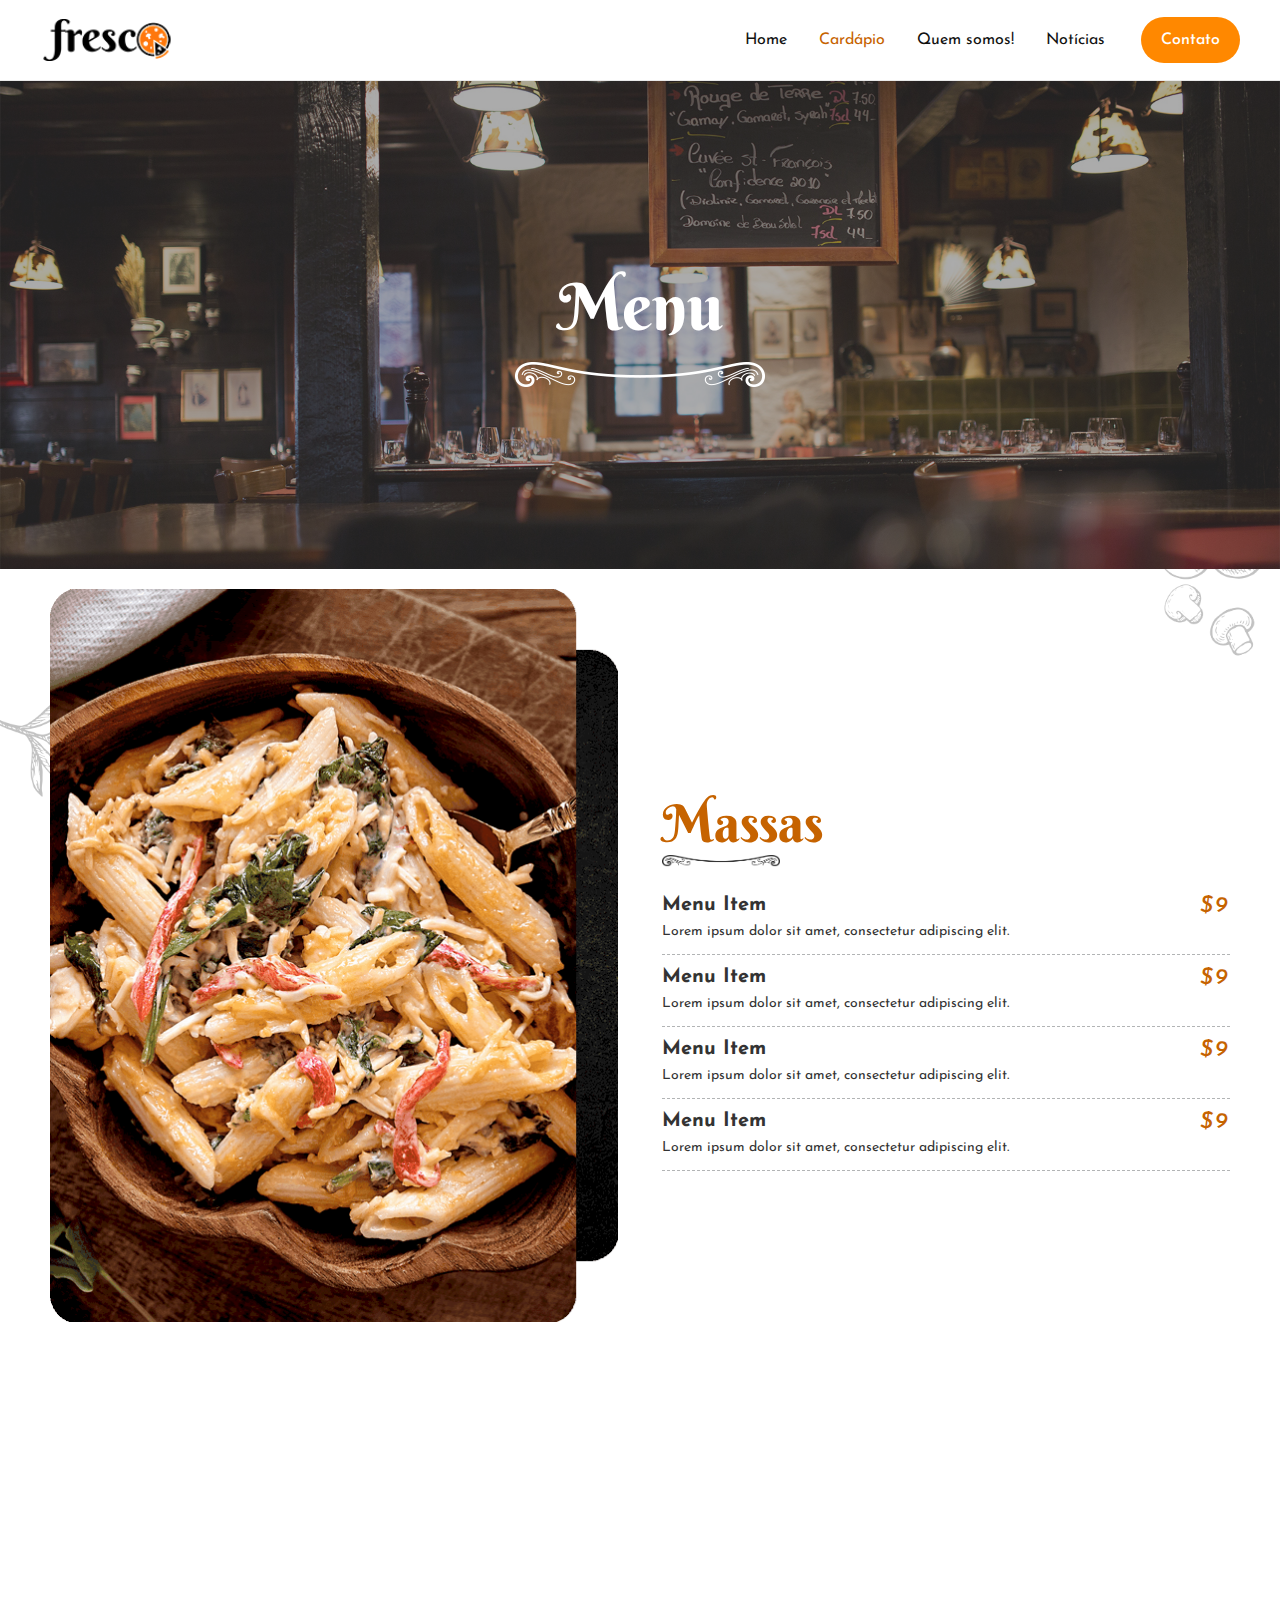
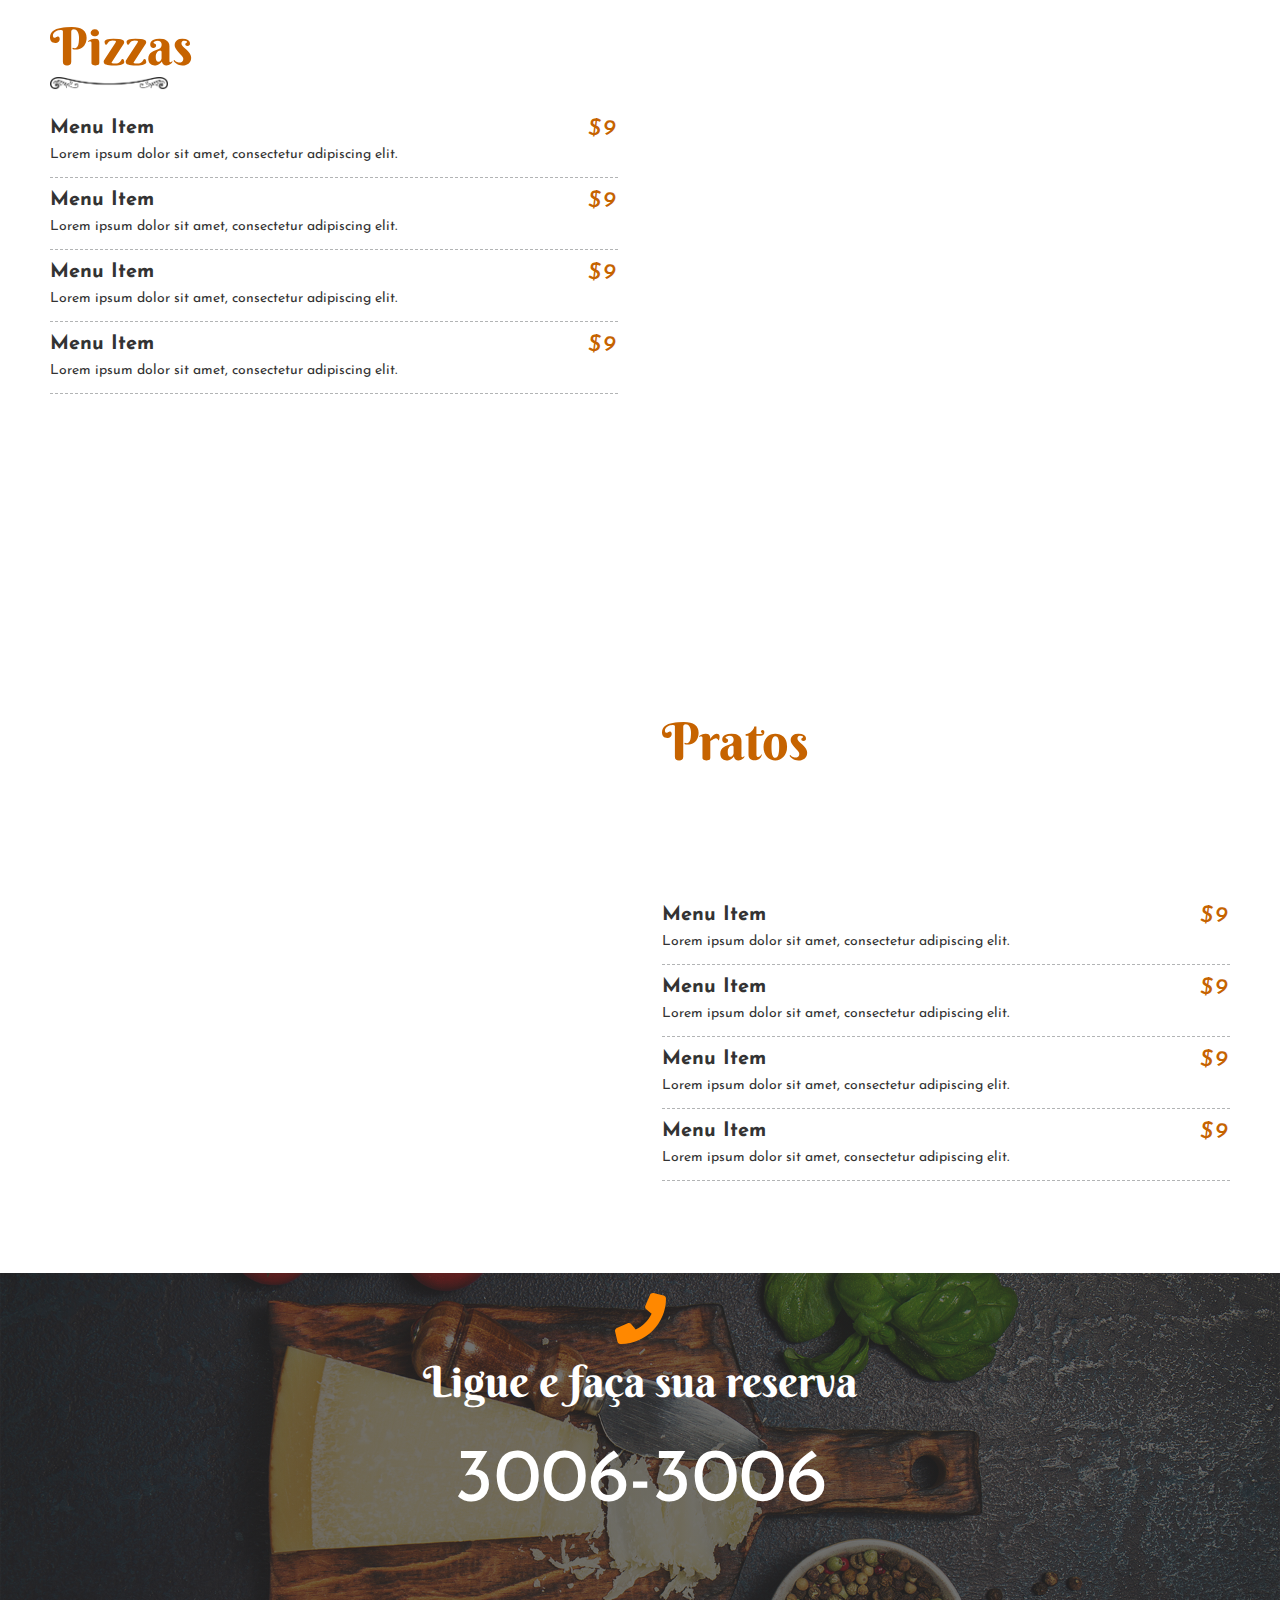
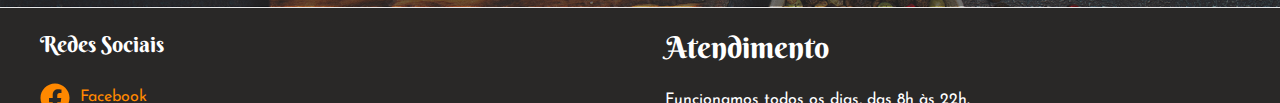
<file: cardapio/index.html>
<!DOCTYPE html>
<html lang="pt-BR">
<head>
<meta charset="UTF-8">
<meta name="viewport" content="width=device-width, initial-scale=1">
	<link rel="profile" href="https://gmpg.org/xfn/11"> 
	<title>Cardápio</title>
<meta name="robots" content="noindex, nofollow">
	<style>img:is([sizes="auto" i], [sizes^="auto," i]) { contain-intrinsic-size: 3000px 1500px }</style>
	<link rel="dns-prefetch" href="//fonts.googleapis.com">
<link rel="alternate" type="application/rss+xml" title="Feed para  &raquo;" href="/feed/">
<link rel="alternate" type="application/rss+xml" title="Feed de comentários para  &raquo;" href="/comments/feed/">
<script>
window._wpemojiSettings = {"baseUrl":"https:\/\/s.w.org\/images\/core\/emoji\/15.0.3\/72x72\/","ext":".png","svgUrl":"https:\/\/s.w.org\/images\/core\/emoji\/15.0.3\/svg\/","svgExt":".svg","source":{"concatemoji":"\/wp-includes\/js\/wp-emoji-release.min.js?ver=6.7.2"}};
/*! This file is auto-generated */
!function(i,n){var o,s,e;function c(e){try{var t={supportTests:e,timestamp:(new Date).valueOf()};sessionStorage.setItem(o,JSON.stringify(t))}catch(e){}}function p(e,t,n){e.clearRect(0,0,e.canvas.width,e.canvas.height),e.fillText(t,0,0);var t=new Uint32Array(e.getImageData(0,0,e.canvas.width,e.canvas.height).data),r=(e.clearRect(0,0,e.canvas.width,e.canvas.height),e.fillText(n,0,0),new Uint32Array(e.getImageData(0,0,e.canvas.width,e.canvas.height).data));return t.every(function(e,t){return e===r[t]})}function u(e,t,n){switch(t){case"flag":return n(e,"🏳️‍⚧️","🏳️​⚧️")?!1:!n(e,"🇺🇳","🇺​🇳")&&!n(e,"🏴󠁧󠁢󠁥󠁮󠁧󠁿","🏴​󠁧​󠁢​󠁥​󠁮​󠁧​󠁿");case"emoji":return!n(e,"🐦‍⬛","🐦​⬛")}return!1}function f(e,t,n){var r="undefined"!=typeof WorkerGlobalScope&&self instanceof WorkerGlobalScope?new OffscreenCanvas(300,150):i.createElement("canvas"),a=r.getContext("2d",{willReadFrequently:!0}),o=(a.textBaseline="top",a.font="600 32px Arial",{});return e.forEach(function(e){o[e]=t(a,e,n)}),o}function t(e){var t=i.createElement("script");t.src=e,t.defer=!0,i.head.appendChild(t)}"undefined"!=typeof Promise&&(o="wpEmojiSettingsSupports",s=["flag","emoji"],n.supports={everything:!0,everythingExceptFlag:!0},e=new Promise(function(e){i.addEventListener("DOMContentLoaded",e,{once:!0})}),new Promise(function(t){var n=function(){try{var e=JSON.parse(sessionStorage.getItem(o));if("object"==typeof e&&"number"==typeof e.timestamp&&(new Date).valueOf()<e.timestamp+604800&&"object"==typeof e.supportTests)return e.supportTests}catch(e){}return null}();if(!n){if("undefined"!=typeof Worker&&"undefined"!=typeof OffscreenCanvas&&"undefined"!=typeof URL&&URL.createObjectURL&&"undefined"!=typeof Blob)try{var e="postMessage("+f.toString()+"("+[JSON.stringify(s),u.toString(),p.toString()].join(",")+"));",r=new Blob([e],{type:"text/javascript"}),a=new Worker(URL.createObjectURL(r),{name:"wpTestEmojiSupports"});return void(a.onmessage=function(e){c(n=e.data),a.terminate(),t(n)})}catch(e){}c(n=f(s,u,p))}t(n)}).then(function(e){for(var t in e)n.supports[t]=e[t],n.supports.everything=n.supports.everything&&n.supports[t],"flag"!==t&&(n.supports.everythingExceptFlag=n.supports.everythingExceptFlag&&n.supports[t]);n.supports.everythingExceptFlag=n.supports.everythingExceptFlag&&!n.supports.flag,n.DOMReady=!1,n.readyCallback=function(){n.DOMReady=!0}}).then(function(){return e}).then(function(){var e;n.supports.everything||(n.readyCallback(),(e=n.source||{}).concatemoji?t(e.concatemoji):e.wpemoji&&e.twemoji&&(t(e.twemoji),t(e.wpemoji)))}))}((window,document),window._wpemojiSettings);
</script>
<link rel="stylesheet" id="astra-theme-css-css" href="/wp-content/themes/astra/assets/css/minified/main.min.css?ver=4.8.12" media="all">
<style id="astra-theme-css-inline-css">:root{--ast-post-nav-space:0;--ast-container-default-xlg-padding:2.5em;--ast-container-default-lg-padding:2.5em;--ast-container-default-slg-padding:2em;--ast-container-default-md-padding:2.5em;--ast-container-default-sm-padding:2.5em;--ast-container-default-xs-padding:2.4em;--ast-container-default-xxs-padding:1.8em;--ast-code-block-background:#ECEFF3;--ast-comment-inputs-background:#F9FAFB;--ast-normal-container-width:1200px;--ast-narrow-container-width:750px;--ast-blog-title-font-weight:600;--ast-blog-meta-weight:600;--ast-global-color-primary:var(--ast-global-color-4);--ast-global-color-secondary:var(--ast-global-color-5);--ast-global-color-alternate-background:var(--ast-global-color-6);--ast-global-color-subtle-background:var(--ast-global-color-7);}html{font-size:100%;}a{color:var(--ast-global-color-0);}a:hover,a:focus{color:var(--ast-global-color-1);}body,button,input,select,textarea,.ast-button,.ast-custom-button{font-family:'Josefin Sans',sans-serif;font-weight:400;font-size:16px;font-size:1rem;line-height:var(--ast-body-line-height,1.65);}blockquote{color:var(--ast-global-color-3);}h1,.entry-content h1,h2,.entry-content h2,h3,.entry-content h3,h4,.entry-content h4,h5,.entry-content h5,h6,.entry-content h6,.site-title,.site-title a{font-family:'Berkshire Swash',handwriting;font-weight:400;}.site-title{font-size:26px;font-size:1.625rem;display:block;}header .custom-logo-link img{max-width:132px;width:132px;}.astra-logo-svg{width:132px;}.site-header .site-description{font-size:15px;font-size:0.9375rem;display:none;}.entry-title{font-size:20px;font-size:1.25rem;}.ast-blog-single-element.ast-taxonomy-container a{font-size:14px;font-size:0.875rem;}.ast-blog-meta-container{font-size:13px;font-size:0.8125rem;}.archive .ast-article-post .ast-article-inner,.blog .ast-article-post .ast-article-inner,.archive .ast-article-post .ast-article-inner:hover,.blog .ast-article-post .ast-article-inner:hover{border-top-left-radius:6px;border-top-right-radius:6px;border-bottom-right-radius:6px;border-bottom-left-radius:6px;overflow:hidden;}h1,.entry-content h1{font-size:36px;font-size:2.25rem;font-weight:400;font-family:'Berkshire Swash',handwriting;line-height:1.4em;}h2,.entry-content h2{font-size:30px;font-size:1.875rem;font-weight:400;font-family:'Berkshire Swash',handwriting;line-height:1.3em;}h3,.entry-content h3{font-size:24px;font-size:1.5rem;font-weight:400;font-family:'Berkshire Swash',handwriting;line-height:1.3em;}h4,.entry-content h4{font-size:20px;font-size:1.25rem;line-height:1.2em;font-weight:400;font-family:'Berkshire Swash',handwriting;}h5,.entry-content h5{font-size:18px;font-size:1.125rem;line-height:1.2em;font-weight:400;font-family:'Berkshire Swash',handwriting;}h6,.entry-content h6{font-size:16px;font-size:1rem;line-height:1.25em;font-weight:400;font-family:'Berkshire Swash',handwriting;}::selection{background-color:var(--ast-global-color-0);color:#000000;}body,h1,.entry-title a,.entry-content h1,h2,.entry-content h2,h3,.entry-content h3,h4,.entry-content h4,h5,.entry-content h5,h6,.entry-content h6{color:var(--ast-global-color-3);}.tagcloud a:hover,.tagcloud a:focus,.tagcloud a.current-item{color:#000000;border-color:var(--ast-global-color-0);background-color:var(--ast-global-color-0);}input:focus,input[type="text"]:focus,input[type="email"]:focus,input[type="url"]:focus,input[type="password"]:focus,input[type="reset"]:focus,input[type="search"]:focus,textarea:focus{border-color:var(--ast-global-color-0);}input[type="radio"]:checked,input[type=reset],input[type="checkbox"]:checked,input[type="checkbox"]:hover:checked,input[type="checkbox"]:focus:checked,input[type=range]::-webkit-slider-thumb{border-color:var(--ast-global-color-0);background-color:var(--ast-global-color-0);box-shadow:none;}.site-footer a:hover + .post-count,.site-footer a:focus + .post-count{background:var(--ast-global-color-0);border-color:var(--ast-global-color-0);}.single .nav-links .nav-previous,.single .nav-links .nav-next{color:var(--ast-global-color-0);}.entry-meta,.entry-meta *{line-height:1.45;color:var(--ast-global-color-0);font-weight:600;}.entry-meta a:not(.ast-button):hover,.entry-meta a:not(.ast-button):hover *,.entry-meta a:not(.ast-button):focus,.entry-meta a:not(.ast-button):focus *,.page-links > .page-link,.page-links .page-link:hover,.post-navigation a:hover{color:var(--ast-global-color-1);}#cat option,.secondary .calendar_wrap thead a,.secondary .calendar_wrap thead a:visited{color:var(--ast-global-color-0);}.secondary .calendar_wrap #today,.ast-progress-val span{background:var(--ast-global-color-0);}.secondary a:hover + .post-count,.secondary a:focus + .post-count{background:var(--ast-global-color-0);border-color:var(--ast-global-color-0);}.calendar_wrap #today > a{color:#000000;}.page-links .page-link,.single .post-navigation a{color:var(--ast-global-color-3);}.ast-search-menu-icon .search-form button.search-submit{padding:0 4px;}.ast-search-menu-icon form.search-form{padding-right:0;}.ast-search-menu-icon.slide-search input.search-field{width:0;}.ast-header-search .ast-search-menu-icon.ast-dropdown-active .search-form,.ast-header-search .ast-search-menu-icon.ast-dropdown-active .search-field:focus{transition:all 0.2s;}.search-form input.search-field:focus{outline:none;}.ast-search-menu-icon .search-form button.search-submit:focus,.ast-theme-transparent-header .ast-header-search .ast-dropdown-active .ast-icon,.ast-theme-transparent-header .ast-inline-search .search-field:focus .ast-icon{color:var(--ast-global-color-1);}.ast-header-search .slide-search .search-form{border:2px solid var(--ast-global-color-0);}.ast-header-search .slide-search .search-field{background-color:#fff;}.ast-archive-title{color:var(--ast-global-color-2);}.widget-title{font-size:22px;font-size:1.375rem;color:var(--ast-global-color-2);}.ast-single-post .entry-content a,.ast-comment-content a:not(.ast-comment-edit-reply-wrap a){text-decoration:underline;}.ast-single-post .elementor-button-wrapper .elementor-button,.ast-single-post .entry-content .uagb-tab a,.ast-single-post .entry-content .uagb-ifb-cta a,.ast-single-post .entry-content .uabb-module-content a,.ast-single-post .entry-content .uagb-post-grid a,.ast-single-post .entry-content .uagb-timeline a,.ast-single-post .entry-content .uagb-toc__wrap a,.ast-single-post .entry-content .uagb-taxomony-box a,.ast-single-post .entry-content .woocommerce a,.entry-content .wp-block-latest-posts > li > a,.ast-single-post .entry-content .wp-block-file__button,li.ast-post-filter-single,.ast-single-post .ast-comment-content .comment-reply-link,.ast-single-post .ast-comment-content .comment-edit-link{text-decoration:none;}.ast-search-menu-icon.slide-search a:focus-visible:focus-visible,.astra-search-icon:focus-visible,#close:focus-visible,a:focus-visible,.ast-menu-toggle:focus-visible,.site .skip-link:focus-visible,.wp-block-loginout input:focus-visible,.wp-block-search.wp-block-search__button-inside .wp-block-search__inside-wrapper,.ast-header-navigation-arrow:focus-visible,.woocommerce .wc-proceed-to-checkout > .checkout-button:focus-visible,.woocommerce .woocommerce-MyAccount-navigation ul li a:focus-visible,.ast-orders-table__row .ast-orders-table__cell:focus-visible,.woocommerce .woocommerce-order-details .order-again > .button:focus-visible,.woocommerce .woocommerce-message a.button.wc-forward:focus-visible,.woocommerce #minus_qty:focus-visible,.woocommerce #plus_qty:focus-visible,a#ast-apply-coupon:focus-visible,.woocommerce .woocommerce-info a:focus-visible,.woocommerce .astra-shop-summary-wrap a:focus-visible,.woocommerce a.wc-forward:focus-visible,#ast-apply-coupon:focus-visible,.woocommerce-js .woocommerce-mini-cart-item a.remove:focus-visible,#close:focus-visible,.button.search-submit:focus-visible,#search_submit:focus,.normal-search:focus-visible,.ast-header-account-wrap:focus-visible,.woocommerce .ast-on-card-button.ast-quick-view-trigger:focus{outline-style:dotted;outline-color:inherit;outline-width:thin;}input:focus,input[type="text"]:focus,input[type="email"]:focus,input[type="url"]:focus,input[type="password"]:focus,input[type="reset"]:focus,input[type="search"]:focus,input[type="number"]:focus,textarea:focus,.wp-block-search__input:focus,[data-section="section-header-mobile-trigger"] .ast-button-wrap .ast-mobile-menu-trigger-minimal:focus,.ast-mobile-popup-drawer.active .menu-toggle-close:focus,.woocommerce-ordering select.orderby:focus,#ast-scroll-top:focus,#coupon_code:focus,.woocommerce-page #comment:focus,.woocommerce #reviews #respond input#submit:focus,.woocommerce a.add_to_cart_button:focus,.woocommerce .button.single_add_to_cart_button:focus,.woocommerce .woocommerce-cart-form button:focus,.woocommerce .woocommerce-cart-form__cart-item .quantity .qty:focus,.woocommerce .woocommerce-billing-fields .woocommerce-billing-fields__field-wrapper .woocommerce-input-wrapper > .input-text:focus,.woocommerce #order_comments:focus,.woocommerce #place_order:focus,.woocommerce .woocommerce-address-fields .woocommerce-address-fields__field-wrapper .woocommerce-input-wrapper > .input-text:focus,.woocommerce .woocommerce-MyAccount-content form button:focus,.woocommerce .woocommerce-MyAccount-content .woocommerce-EditAccountForm .woocommerce-form-row .woocommerce-Input.input-text:focus,.woocommerce .ast-woocommerce-container .woocommerce-pagination ul.page-numbers li a:focus,body #content .woocommerce form .form-row .select2-container--default .select2-selection--single:focus,#ast-coupon-code:focus,.woocommerce.woocommerce-js .quantity input[type=number]:focus,.woocommerce-js .woocommerce-mini-cart-item .quantity input[type=number]:focus,.woocommerce p#ast-coupon-trigger:focus{border-style:dotted;border-color:inherit;border-width:thin;}input{outline:none;}.site-logo-img img{ transition:all 0.2s linear;}body .ast-oembed-container *{position:absolute;top:0;width:100%;height:100%;left:0;}body .wp-block-embed-pocket-casts .ast-oembed-container *{position:unset;}.ast-single-post-featured-section + article {margin-top: 2em;}.site-content .ast-single-post-featured-section img {width: 100%;overflow: hidden;object-fit: cover;}.ast-separate-container .site-content .ast-single-post-featured-section + article {margin-top: -80px;z-index: 9;position: relative;border-radius: 4px;}@media (min-width: 922px) {.ast-no-sidebar .site-content .ast-article-image-container--wide {margin-left: -120px;margin-right: -120px;max-width: unset;width: unset;}.ast-left-sidebar .site-content .ast-article-image-container--wide,.ast-right-sidebar .site-content .ast-article-image-container--wide {margin-left: -10px;margin-right: -10px;}.site-content .ast-article-image-container--full {margin-left: calc( -50vw + 50%);margin-right: calc( -50vw + 50%);max-width: 100vw;width: 100vw;}.ast-left-sidebar .site-content .ast-article-image-container--full,.ast-right-sidebar .site-content .ast-article-image-container--full {margin-left: -10px;margin-right: -10px;max-width: inherit;width: auto;}}.site > .ast-single-related-posts-container {margin-top: 0;}@media (min-width: 922px) {.ast-desktop .ast-container--narrow {max-width: var(--ast-narrow-container-width);margin: 0 auto;}}input[type="text"],input[type="number"],input[type="email"],input[type="url"],input[type="password"],input[type="search"],input[type=reset],input[type=tel],input[type=date],select,textarea{font-size:16px;font-style:normal;font-weight:400;line-height:24px;width:100%;padding:12px 16px;border-radius:4px;box-shadow:0px 1px 2px 0px rgba(0,0,0,0.05);color:var(--ast-form-input-text,#475569);}input[type="text"],input[type="number"],input[type="email"],input[type="url"],input[type="password"],input[type="search"],input[type=reset],input[type=tel],input[type=date],select{height:40px;}input[type="date"]{border-width:1px;border-style:solid;border-color:var(--ast-border-color);}input[type="text"]:focus,input[type="number"]:focus,input[type="email"]:focus,input[type="url"]:focus,input[type="password"]:focus,input[type="search"]:focus,input[type=reset]:focus,input[type="tel"]:focus,input[type="date"]:focus,select:focus,textarea:focus{border-color:#046BD2;box-shadow:none;outline:none;color:var(--ast-form-input-focus-text,#475569);}label,legend{color:#111827;font-size:14px;font-style:normal;font-weight:500;line-height:20px;}select{padding:6px 10px;}fieldset{padding:30px;border-radius:4px;}button,.ast-button,.button,input[type="button"],input[type="reset"],input[type="submit"]{border-radius:4px;box-shadow:0px 1px 2px 0px rgba(0,0,0,0.05);}:root{--ast-comment-inputs-background:#FFF;}::placeholder{color:var(--ast-form-field-color,#9CA3AF);}::-ms-input-placeholder{color:var(--ast-form-field-color,#9CA3AF);}@media (max-width:921.9px){#ast-desktop-header{display:none;}}@media (min-width:922px){#ast-mobile-header{display:none;}}.wp-block-buttons.aligncenter{justify-content:center;}@media (max-width:921px){.ast-theme-transparent-header #primary,.ast-theme-transparent-header #secondary{padding:0;}}@media (max-width:921px){.ast-plain-container.ast-no-sidebar #primary{padding:0;}}.ast-plain-container.ast-no-sidebar #primary{margin-top:0;margin-bottom:0;}.wp-block-button.is-style-outline .wp-block-button__link{border-color:var(--ast-global-color-0);border-top-width:0px;border-right-width:0px;border-bottom-width:0px;border-left-width:0px;}div.wp-block-button.is-style-outline > .wp-block-button__link:not(.has-text-color),div.wp-block-button.wp-block-button__link.is-style-outline:not(.has-text-color){color:var(--ast-global-color-0);}.wp-block-button.is-style-outline .wp-block-button__link:hover,.wp-block-buttons .wp-block-button.is-style-outline .wp-block-button__link:focus,.wp-block-buttons .wp-block-button.is-style-outline > .wp-block-button__link:not(.has-text-color):hover,.wp-block-buttons .wp-block-button.wp-block-button__link.is-style-outline:not(.has-text-color):hover{color:#ffffff;background-color:var(--ast-global-color-1);border-color:var(--ast-global-color-1);}.post-page-numbers.current .page-link,.ast-pagination .page-numbers.current{color:#000000;border-color:var(--ast-global-color-0);background-color:var(--ast-global-color-0);}.wp-block-button.is-style-outline .wp-block-button__link{border-top-width:0px;border-right-width:0px;border-bottom-width:0px;border-left-width:0px;}.wp-block-buttons .wp-block-button.is-style-outline .wp-block-button__link.wp-element-button,.ast-outline-button,.wp-block-uagb-buttons-child .uagb-buttons-repeater.ast-outline-button{border-top-width:1px;border-right-width:1px;border-bottom-width:1px;border-left-width:1px;font-family:inherit;font-weight:500;font-size:16px;font-size:1rem;line-height:1em;padding-top:10px;padding-right:20px;padding-bottom:10px;padding-left:20px;border-top-left-radius:30px;border-top-right-radius:30px;border-bottom-right-radius:30px;border-bottom-left-radius:30px;}.wp-block-buttons .wp-block-button.is-style-outline > .wp-block-button__link:not(.has-text-color),.wp-block-buttons .wp-block-button.wp-block-button__link.is-style-outline:not(.has-text-color),.ast-outline-button{color:var(--ast-global-color-0);}.wp-block-button.is-style-outline .wp-block-button__link:hover,.wp-block-buttons .wp-block-button.is-style-outline .wp-block-button__link:focus,.wp-block-buttons .wp-block-button.is-style-outline > .wp-block-button__link:not(.has-text-color):hover,.wp-block-buttons .wp-block-button.wp-block-button__link.is-style-outline:not(.has-text-color):hover,.ast-outline-button:hover,.ast-outline-button:focus,.wp-block-uagb-buttons-child .uagb-buttons-repeater.ast-outline-button:hover,.wp-block-uagb-buttons-child .uagb-buttons-repeater.ast-outline-button:focus{color:#ffffff;background-color:var(--ast-global-color-1);border-color:var(--ast-global-color-1);}.ast-single-post .entry-content a.ast-outline-button,.ast-single-post .entry-content .is-style-outline>.wp-block-button__link{text-decoration:none;}.wp-block-button .wp-block-button__link.wp-element-button.is-style-outline:not(.has-background),.wp-block-button.is-style-outline>.wp-block-button__link.wp-element-button:not(.has-background),.ast-outline-button{background-color:transparent;}.uagb-buttons-repeater.ast-outline-button{border-radius:9999px;}.entry-content[data-ast-blocks-layout] > figure{margin-bottom:1em;}h1.widget-title{font-weight:400;}h2.widget-title{font-weight:400;}h3.widget-title{font-weight:400;}#page{display:flex;flex-direction:column;min-height:100vh;}.ast-404-layout-1 h1.page-title{color:var(--ast-global-color-2);}.single .post-navigation a{line-height:1em;height:inherit;}.error-404 .page-sub-title{font-size:1.5rem;font-weight:inherit;}.search .site-content .content-area .search-form{margin-bottom:0;}#page .site-content{flex-grow:1;}.widget{margin-bottom:1.25em;}#secondary li{line-height:1.5em;}#secondary .wp-block-group h2{margin-bottom:0.7em;}#secondary h2{font-size:1.7rem;}.ast-separate-container .ast-article-post,.ast-separate-container .ast-article-single,.ast-separate-container .comment-respond{padding:3em;}.ast-separate-container .ast-article-single .ast-article-single{padding:0;}.ast-article-single .wp-block-post-template-is-layout-grid{padding-left:0;}.ast-separate-container .comments-title,.ast-narrow-container .comments-title{padding:1.5em 2em;}.ast-page-builder-template .comment-form-textarea,.ast-comment-formwrap .ast-grid-common-col{padding:0;}.ast-comment-formwrap{padding:0;display:inline-flex;column-gap:20px;width:100%;margin-left:0;margin-right:0;}.comments-area textarea#comment:focus,.comments-area textarea#comment:active,.comments-area .ast-comment-formwrap input[type="text"]:focus,.comments-area .ast-comment-formwrap input[type="text"]:active {box-shadow:none;outline:none;}.archive.ast-page-builder-template .entry-header{margin-top:2em;}.ast-page-builder-template .ast-comment-formwrap{width:100%;}.entry-title{margin-bottom:0.6em;}.ast-archive-description p{font-size:inherit;font-weight:inherit;line-height:inherit;}.ast-separate-container .ast-comment-list li.depth-1,.hentry{margin-bottom:1.5em;}.site-content section.ast-archive-description{margin-bottom:2em;}@media (min-width:921px){.ast-left-sidebar.ast-page-builder-template #secondary,.archive.ast-right-sidebar.ast-page-builder-template .site-main{padding-left:20px;padding-right:20px;}}@media (max-width:544px){.ast-comment-formwrap.ast-row{column-gap:10px;display:inline-block;}#ast-commentform .ast-grid-common-col{position:relative;width:100%;}}@media (min-width:1201px){.ast-separate-container .ast-article-post,.ast-separate-container .ast-article-single,.ast-separate-container .ast-author-box,.ast-separate-container .ast-404-layout-1,.ast-separate-container .no-results{padding:3em;}}@media (max-width:921px){.ast-separate-container #primary,.ast-separate-container #secondary{padding:1.5em 0;}#primary,#secondary{padding:1.5em 0;margin:0;}.ast-left-sidebar #content > .ast-container{display:flex;flex-direction:column-reverse;width:100%;}}@media (min-width:922px){.ast-separate-container.ast-right-sidebar #primary,.ast-separate-container.ast-left-sidebar #primary{border:0;}.search-no-results.ast-separate-container #primary{margin-bottom:4em;}}.wp-block-button .wp-block-button__link{color:#000000;}.wp-block-button .wp-block-button__link:hover,.wp-block-button .wp-block-button__link:focus{color:#ffffff;background-color:var(--ast-global-color-1);border-color:var(--ast-global-color-1);}.wp-block-button .wp-block-button__link,.wp-block-search .wp-block-search__button,body .wp-block-file .wp-block-file__button{border-style:solid;border-top-width:0px;border-right-width:0px;border-left-width:0px;border-bottom-width:0px;border-color:var(--ast-global-color-0);background-color:var(--ast-global-color-0);color:#000000;font-family:inherit;font-weight:500;line-height:1em;font-size:16px;font-size:1rem;border-top-left-radius:30px;border-top-right-radius:30px;border-bottom-right-radius:30px;border-bottom-left-radius:30px;padding-top:10px;padding-right:20px;padding-bottom:10px;padding-left:20px;}.ast-single-post .entry-content .wp-block-button .wp-block-button__link,.ast-single-post .entry-content .wp-block-search .wp-block-search__button,body .entry-content .wp-block-file .wp-block-file__button{text-decoration:none;}.menu-toggle,button,.ast-button,.ast-custom-button,.button,input#submit,input[type="button"],input[type="submit"],input[type="reset"],#comments .submit,.search .search-submit,form[CLASS*="wp-block-search__"].wp-block-search .wp-block-search__inside-wrapper .wp-block-search__button,body .wp-block-file .wp-block-file__button,.search .search-submit,.woocommerce-js a.button,.woocommerce button.button,.woocommerce .woocommerce-message a.button,.woocommerce #respond input#submit.alt,.woocommerce input.button.alt,.woocommerce input.button,.woocommerce input.button:disabled,.woocommerce input.button:disabled[disabled],.woocommerce input.button:disabled:hover,.woocommerce input.button:disabled[disabled]:hover,.woocommerce #respond input#submit,.woocommerce button.button.alt.disabled,.wc-block-grid__products .wc-block-grid__product .wp-block-button__link,.wc-block-grid__product-onsale,[CLASS*="wc-block"] button,.woocommerce-js .astra-cart-drawer .astra-cart-drawer-content .woocommerce-mini-cart__buttons .button:not(.checkout):not(.ast-continue-shopping),.woocommerce-js .astra-cart-drawer .astra-cart-drawer-content .woocommerce-mini-cart__buttons a.checkout,.woocommerce button.button.alt.disabled.wc-variation-selection-needed,[CLASS*="wc-block"] .wc-block-components-button{border-style:solid;border-top-width:0px;border-right-width:0px;border-left-width:0px;border-bottom-width:0px;color:#000000;border-color:var(--ast-global-color-0);background-color:var(--ast-global-color-0);padding-top:10px;padding-right:20px;padding-bottom:10px;padding-left:20px;font-family:inherit;font-weight:500;font-size:16px;font-size:1rem;line-height:1em;border-top-left-radius:30px;border-top-right-radius:30px;border-bottom-right-radius:30px;border-bottom-left-radius:30px;}button:focus,.menu-toggle:hover,button:hover,.ast-button:hover,.ast-custom-button:hover .button:hover,.ast-custom-button:hover ,input[type=reset]:hover,input[type=reset]:focus,input#submit:hover,input#submit:focus,input[type="button"]:hover,input[type="button"]:focus,input[type="submit"]:hover,input[type="submit"]:focus,form[CLASS*="wp-block-search__"].wp-block-search .wp-block-search__inside-wrapper .wp-block-search__button:hover,form[CLASS*="wp-block-search__"].wp-block-search .wp-block-search__inside-wrapper .wp-block-search__button:focus,body .wp-block-file .wp-block-file__button:hover,body .wp-block-file .wp-block-file__button:focus,.woocommerce-js a.button:hover,.woocommerce button.button:hover,.woocommerce .woocommerce-message a.button:hover,.woocommerce #respond input#submit:hover,.woocommerce #respond input#submit.alt:hover,.woocommerce input.button.alt:hover,.woocommerce input.button:hover,.woocommerce button.button.alt.disabled:hover,.wc-block-grid__products .wc-block-grid__product .wp-block-button__link:hover,[CLASS*="wc-block"] button:hover,.woocommerce-js .astra-cart-drawer .astra-cart-drawer-content .woocommerce-mini-cart__buttons .button:not(.checkout):not(.ast-continue-shopping):hover,.woocommerce-js .astra-cart-drawer .astra-cart-drawer-content .woocommerce-mini-cart__buttons a.checkout:hover,.woocommerce button.button.alt.disabled.wc-variation-selection-needed:hover,[CLASS*="wc-block"] .wc-block-components-button:hover,[CLASS*="wc-block"] .wc-block-components-button:focus{color:#ffffff;background-color:var(--ast-global-color-1);border-color:var(--ast-global-color-1);}form[CLASS*="wp-block-search__"].wp-block-search .wp-block-search__inside-wrapper .wp-block-search__button.has-icon{padding-top:calc(10px - 3px);padding-right:calc(20px - 3px);padding-bottom:calc(10px - 3px);padding-left:calc(20px - 3px);}@media (max-width:921px){.ast-mobile-header-stack .main-header-bar .ast-search-menu-icon{display:inline-block;}.ast-header-break-point.ast-header-custom-item-outside .ast-mobile-header-stack .main-header-bar .ast-search-icon{margin:0;}.ast-comment-avatar-wrap img{max-width:2.5em;}.ast-comment-meta{padding:0 1.8888em 1.3333em;}}@media (min-width:544px){.ast-container{max-width:100%;}}@media (max-width:544px){.ast-separate-container .ast-article-post,.ast-separate-container .ast-article-single,.ast-separate-container .comments-title,.ast-separate-container .ast-archive-description{padding:1.5em 1em;}.ast-separate-container #content .ast-container{padding-left:0.54em;padding-right:0.54em;}.ast-separate-container .ast-comment-list .bypostauthor{padding:.5em;}.ast-search-menu-icon.ast-dropdown-active .search-field{width:170px;}} #ast-mobile-header .ast-site-header-cart-li a{pointer-events:none;}.ast-separate-container{background-color:var(--ast-global-color-5);background-image:none;}@media (max-width:921px){.site-title{display:block;}.site-header .site-description{display:none;}h1,.entry-content h1{font-size:30px;font-size:1.875rem;}h2,.entry-content h2{font-size:25px;font-size:1.5625rem;}h3,.entry-content h3{font-size:20px;font-size:1.25rem;}}@media (max-width:544px){.site-title{display:block;}.site-header .site-description{display:none;}h1,.entry-content h1{font-size:30px;font-size:1.875rem;}h2,.entry-content h2{font-size:25px;font-size:1.5625rem;}h3,.entry-content h3{font-size:20px;font-size:1.25rem;}}@media (max-width:921px){html{font-size:91.2%;}}@media (max-width:544px){html{font-size:91.2%;}}@media (min-width:922px){.ast-container{max-width:1240px;}}@media (min-width:922px){.site-content .ast-container{display:flex;}}@media (max-width:921px){.site-content .ast-container{flex-direction:column;}}.entry-content h1,.entry-content h2,.entry-content h3,.entry-content h4,.entry-content h5,.entry-content h6{clear:none;}@media (min-width:922px){.main-header-menu .sub-menu .menu-item.ast-left-align-sub-menu:hover > .sub-menu,.main-header-menu .sub-menu .menu-item.ast-left-align-sub-menu.focus > .sub-menu{margin-left:-0px;}}.entry-content li > p{margin-bottom:0;}.wp-block-file {display: flex;align-items: center;flex-wrap: wrap;justify-content: space-between;}.wp-block-pullquote {border: none;}.wp-block-pullquote blockquote::before {content: "\201D";font-family: "Helvetica",sans-serif;display: flex;transform: rotate( 180deg );font-size: 6rem;font-style: normal;line-height: 1;font-weight: bold;align-items: center;justify-content: center;}.has-text-align-right > blockquote::before {justify-content: flex-start;}.has-text-align-left > blockquote::before {justify-content: flex-end;}figure.wp-block-pullquote.is-style-solid-color blockquote {max-width: 100%;text-align: inherit;}:root {--wp--custom--ast-default-block-top-padding: 3em;--wp--custom--ast-default-block-right-padding: 3em;--wp--custom--ast-default-block-bottom-padding: 3em;--wp--custom--ast-default-block-left-padding: 3em;--wp--custom--ast-container-width: 1200px;--wp--custom--ast-content-width-size: 1200px;--wp--custom--ast-wide-width-size: calc(1200px + var(--wp--custom--ast-default-block-left-padding) + var(--wp--custom--ast-default-block-right-padding));}.ast-narrow-container {--wp--custom--ast-content-width-size: 750px;--wp--custom--ast-wide-width-size: 750px;}@media(max-width: 921px) {:root {--wp--custom--ast-default-block-top-padding: 3em;--wp--custom--ast-default-block-right-padding: 2em;--wp--custom--ast-default-block-bottom-padding: 3em;--wp--custom--ast-default-block-left-padding: 2em;}}@media(max-width: 544px) {:root {--wp--custom--ast-default-block-top-padding: 3em;--wp--custom--ast-default-block-right-padding: 1.5em;--wp--custom--ast-default-block-bottom-padding: 3em;--wp--custom--ast-default-block-left-padding: 1.5em;}}.entry-content > .wp-block-group,.entry-content > .wp-block-cover,.entry-content > .wp-block-columns {padding-top: var(--wp--custom--ast-default-block-top-padding);padding-right: var(--wp--custom--ast-default-block-right-padding);padding-bottom: var(--wp--custom--ast-default-block-bottom-padding);padding-left: var(--wp--custom--ast-default-block-left-padding);}.ast-plain-container.ast-no-sidebar .entry-content > .alignfull,.ast-page-builder-template .ast-no-sidebar .entry-content > .alignfull {margin-left: calc( -50vw + 50%);margin-right: calc( -50vw + 50%);max-width: 100vw;width: 100vw;}.ast-plain-container.ast-no-sidebar .entry-content .alignfull .alignfull,.ast-page-builder-template.ast-no-sidebar .entry-content .alignfull .alignfull,.ast-plain-container.ast-no-sidebar .entry-content .alignfull .alignwide,.ast-page-builder-template.ast-no-sidebar .entry-content .alignfull .alignwide,.ast-plain-container.ast-no-sidebar .entry-content .alignwide .alignfull,.ast-page-builder-template.ast-no-sidebar .entry-content .alignwide .alignfull,.ast-plain-container.ast-no-sidebar .entry-content .alignwide .alignwide,.ast-page-builder-template.ast-no-sidebar .entry-content .alignwide .alignwide,.ast-plain-container.ast-no-sidebar .entry-content .wp-block-column .alignfull,.ast-page-builder-template.ast-no-sidebar .entry-content .wp-block-column .alignfull,.ast-plain-container.ast-no-sidebar .entry-content .wp-block-column .alignwide,.ast-page-builder-template.ast-no-sidebar .entry-content .wp-block-column .alignwide {margin-left: auto;margin-right: auto;width: 100%;}[data-ast-blocks-layout] .wp-block-separator:not(.is-style-dots) {height: 0;}[data-ast-blocks-layout] .wp-block-separator {margin: 20px auto;}[data-ast-blocks-layout] .wp-block-separator:not(.is-style-wide):not(.is-style-dots) {max-width: 100px;}[data-ast-blocks-layout] .wp-block-separator.has-background {padding: 0;}.entry-content[data-ast-blocks-layout] > * {max-width: var(--wp--custom--ast-content-width-size);margin-left: auto;margin-right: auto;}.entry-content[data-ast-blocks-layout] > .alignwide {max-width: var(--wp--custom--ast-wide-width-size);}.entry-content[data-ast-blocks-layout] .alignfull {max-width: none;}.entry-content .wp-block-columns {margin-bottom: 0;}blockquote {margin: 1.5em;border-color: rgba(0,0,0,0.05);}.wp-block-quote:not(.has-text-align-right):not(.has-text-align-center) {border-left: 5px solid rgba(0,0,0,0.05);}.has-text-align-right > blockquote,blockquote.has-text-align-right {border-right: 5px solid rgba(0,0,0,0.05);}.has-text-align-left > blockquote,blockquote.has-text-align-left {border-left: 5px solid rgba(0,0,0,0.05);}.wp-block-site-tagline,.wp-block-latest-posts .read-more {margin-top: 15px;}.wp-block-loginout p label {display: block;}.wp-block-loginout p:not(.login-remember):not(.login-submit) input {width: 100%;}.wp-block-loginout input:focus {border-color: transparent;}.wp-block-loginout input:focus {outline: thin dotted;}.entry-content .wp-block-media-text .wp-block-media-text__content {padding: 0 0 0 8%;}.entry-content .wp-block-media-text.has-media-on-the-right .wp-block-media-text__content {padding: 0 8% 0 0;}.entry-content .wp-block-media-text.has-background .wp-block-media-text__content {padding: 8%;}.entry-content .wp-block-cover:not([class*="background-color"]):not(.has-text-color.has-link-color) .wp-block-cover__inner-container,.entry-content .wp-block-cover:not([class*="background-color"]) .wp-block-cover-image-text,.entry-content .wp-block-cover:not([class*="background-color"]) .wp-block-cover-text,.entry-content .wp-block-cover-image:not([class*="background-color"]) .wp-block-cover__inner-container,.entry-content .wp-block-cover-image:not([class*="background-color"]) .wp-block-cover-image-text,.entry-content .wp-block-cover-image:not([class*="background-color"]) .wp-block-cover-text {color: var(--ast-global-color-primary,var(--ast-global-color-5));}.wp-block-loginout .login-remember input {width: 1.1rem;height: 1.1rem;margin: 0 5px 4px 0;vertical-align: middle;}.wp-block-latest-posts > li > *:first-child,.wp-block-latest-posts:not(.is-grid) > li:first-child {margin-top: 0;}.entry-content > .wp-block-buttons,.entry-content > .wp-block-uagb-buttons {margin-bottom: 1.5em;}.wp-block-search__inside-wrapper .wp-block-search__input {padding: 0 10px;color: var(--ast-global-color-3);background: var(--ast-global-color-primary,var(--ast-global-color-5));border-color: var(--ast-border-color);}.wp-block-latest-posts .read-more {margin-bottom: 1.5em;}.wp-block-search__no-button .wp-block-search__inside-wrapper .wp-block-search__input {padding-top: 5px;padding-bottom: 5px;}.wp-block-latest-posts .wp-block-latest-posts__post-date,.wp-block-latest-posts .wp-block-latest-posts__post-author {font-size: 1rem;}.wp-block-latest-posts > li > *,.wp-block-latest-posts:not(.is-grid) > li {margin-top: 12px;margin-bottom: 12px;}.ast-page-builder-template .entry-content[data-ast-blocks-layout] > *,.ast-page-builder-template .entry-content[data-ast-blocks-layout] > .alignfull:not(.wp-block-group):not(.uagb-is-root-container) > * {max-width: none;}.ast-page-builder-template .entry-content[data-ast-blocks-layout] > .alignwide:not(.uagb-is-root-container) > * {max-width: var(--wp--custom--ast-wide-width-size);}.ast-page-builder-template .entry-content[data-ast-blocks-layout] > .inherit-container-width > *,.ast-page-builder-template .entry-content[data-ast-blocks-layout] > *:not(.wp-block-group):not(.uagb-is-root-container) > *,.entry-content[data-ast-blocks-layout] > .wp-block-cover .wp-block-cover__inner-container {max-width: none ;margin-left: auto;margin-right: auto;}.entry-content[data-ast-blocks-layout] .wp-block-cover:not(.alignleft):not(.alignright) {width: auto;}@media(max-width: 1200px) {.ast-separate-container .entry-content > .alignfull,.ast-separate-container .entry-content[data-ast-blocks-layout] > .alignwide,.ast-plain-container .entry-content[data-ast-blocks-layout] > .alignwide,.ast-plain-container .entry-content .alignfull {margin-left: calc(-1 * min(var(--ast-container-default-xlg-padding),20px)) ;margin-right: calc(-1 * min(var(--ast-container-default-xlg-padding),20px));}}@media(min-width: 1201px) {.ast-separate-container .entry-content > .alignfull {margin-left: calc(-1 * var(--ast-container-default-xlg-padding) );margin-right: calc(-1 * var(--ast-container-default-xlg-padding) );}.ast-separate-container .entry-content[data-ast-blocks-layout] > .alignwide,.ast-plain-container .entry-content[data-ast-blocks-layout] > .alignwide {margin-left: auto;margin-right: auto;}}@media(min-width: 921px) {.ast-separate-container .entry-content .wp-block-group.alignwide:not(.inherit-container-width) > :where(:not(.alignleft):not(.alignright)),.ast-plain-container .entry-content .wp-block-group.alignwide:not(.inherit-container-width) > :where(:not(.alignleft):not(.alignright)) {max-width: calc( var(--wp--custom--ast-content-width-size) + 80px );}.ast-plain-container.ast-right-sidebar .entry-content[data-ast-blocks-layout] .alignfull,.ast-plain-container.ast-left-sidebar .entry-content[data-ast-blocks-layout] .alignfull {margin-left: -60px;margin-right: -60px;}}@media(min-width: 544px) {.entry-content > .alignleft {margin-right: 20px;}.entry-content > .alignright {margin-left: 20px;}}@media (max-width:544px){.wp-block-columns .wp-block-column:not(:last-child){margin-bottom:20px;}.wp-block-latest-posts{margin:0;}}@media( max-width: 600px ) {.entry-content .wp-block-media-text .wp-block-media-text__content,.entry-content .wp-block-media-text.has-media-on-the-right .wp-block-media-text__content {padding: 8% 0 0;}.entry-content .wp-block-media-text.has-background .wp-block-media-text__content {padding: 8%;}}.ast-page-builder-template .entry-header {padding-left: 0;}.ast-narrow-container .site-content .wp-block-uagb-image--align-full .wp-block-uagb-image__figure {max-width: 100%;margin-left: auto;margin-right: auto;}.entry-content ul,.entry-content ol {padding: revert;margin: revert;padding-left: 20px;}:root .has-ast-global-color-0-color{color:var(--ast-global-color-0);}:root .has-ast-global-color-0-background-color{background-color:var(--ast-global-color-0);}:root .wp-block-button .has-ast-global-color-0-color{color:var(--ast-global-color-0);}:root .wp-block-button .has-ast-global-color-0-background-color{background-color:var(--ast-global-color-0);}:root .has-ast-global-color-1-color{color:var(--ast-global-color-1);}:root .has-ast-global-color-1-background-color{background-color:var(--ast-global-color-1);}:root .wp-block-button .has-ast-global-color-1-color{color:var(--ast-global-color-1);}:root .wp-block-button .has-ast-global-color-1-background-color{background-color:var(--ast-global-color-1);}:root .has-ast-global-color-2-color{color:var(--ast-global-color-2);}:root .has-ast-global-color-2-background-color{background-color:var(--ast-global-color-2);}:root .wp-block-button .has-ast-global-color-2-color{color:var(--ast-global-color-2);}:root .wp-block-button .has-ast-global-color-2-background-color{background-color:var(--ast-global-color-2);}:root .has-ast-global-color-3-color{color:var(--ast-global-color-3);}:root .has-ast-global-color-3-background-color{background-color:var(--ast-global-color-3);}:root .wp-block-button .has-ast-global-color-3-color{color:var(--ast-global-color-3);}:root .wp-block-button .has-ast-global-color-3-background-color{background-color:var(--ast-global-color-3);}:root .has-ast-global-color-4-color{color:var(--ast-global-color-4);}:root .has-ast-global-color-4-background-color{background-color:var(--ast-global-color-4);}:root .wp-block-button .has-ast-global-color-4-color{color:var(--ast-global-color-4);}:root .wp-block-button .has-ast-global-color-4-background-color{background-color:var(--ast-global-color-4);}:root .has-ast-global-color-5-color{color:var(--ast-global-color-5);}:root .has-ast-global-color-5-background-color{background-color:var(--ast-global-color-5);}:root .wp-block-button .has-ast-global-color-5-color{color:var(--ast-global-color-5);}:root .wp-block-button .has-ast-global-color-5-background-color{background-color:var(--ast-global-color-5);}:root .has-ast-global-color-6-color{color:var(--ast-global-color-6);}:root .has-ast-global-color-6-background-color{background-color:var(--ast-global-color-6);}:root .wp-block-button .has-ast-global-color-6-color{color:var(--ast-global-color-6);}:root .wp-block-button .has-ast-global-color-6-background-color{background-color:var(--ast-global-color-6);}:root .has-ast-global-color-7-color{color:var(--ast-global-color-7);}:root .has-ast-global-color-7-background-color{background-color:var(--ast-global-color-7);}:root .wp-block-button .has-ast-global-color-7-color{color:var(--ast-global-color-7);}:root .wp-block-button .has-ast-global-color-7-background-color{background-color:var(--ast-global-color-7);}:root .has-ast-global-color-8-color{color:var(--ast-global-color-8);}:root .has-ast-global-color-8-background-color{background-color:var(--ast-global-color-8);}:root .wp-block-button .has-ast-global-color-8-color{color:var(--ast-global-color-8);}:root .wp-block-button .has-ast-global-color-8-background-color{background-color:var(--ast-global-color-8);}:root{--ast-global-color-0:#ff8800;--ast-global-color-1:#c66300;--ast-global-color-2:#ffffff;--ast-global-color-3:#ffffff;--ast-global-color-4:#FFFFFF;--ast-global-color-5:#c5c5c5;--ast-global-color-6:#111111;--ast-global-color-7:#D1D5DB;--ast-global-color-8:#f5efe6;}:root {--ast-border-color : var(--ast-global-color-7);}.ast-single-entry-banner {-js-display: flex;display: flex;flex-direction: column;justify-content: center;text-align: center;position: relative;background: #eeeeee;}.ast-single-entry-banner[data-banner-layout="layout-1"] {max-width: 1200px;background: inherit;padding: 20px 0;}.ast-single-entry-banner[data-banner-width-type="custom"] {margin: 0 auto;width: 100%;}.ast-single-entry-banner + .site-content .entry-header {margin-bottom: 0;}.site .ast-author-avatar {--ast-author-avatar-size: ;}a.ast-underline-text {text-decoration: underline;}.ast-container > .ast-terms-link {position: relative;display: block;}a.ast-button.ast-badge-tax {padding: 4px 8px;border-radius: 3px;font-size: inherit;}header.entry-header:not(.related-entry-header) .entry-title{font-weight:600;font-size:32px;font-size:2rem;}header.entry-header:not(.related-entry-header) > *:not(:last-child){margin-bottom:10px;}header.entry-header:not(.related-entry-header) .post-thumb-img-content{text-align:center;}header.entry-header:not(.related-entry-header) .post-thumb img,.ast-single-post-featured-section.post-thumb img{aspect-ratio:16/9;width:100%;height:100%;}.ast-archive-entry-banner {-js-display: flex;display: flex;flex-direction: column;justify-content: center;text-align: center;position: relative;background: #eeeeee;}.ast-archive-entry-banner[data-banner-width-type="custom"] {margin: 0 auto;width: 100%;}.ast-archive-entry-banner[data-banner-layout="layout-1"] {background: inherit;padding: 20px 0;text-align: left;}body.archive .ast-archive-description{max-width:1200px;width:100%;text-align:left;padding-top:3em;padding-right:3em;padding-bottom:3em;padding-left:3em;}body.archive .ast-archive-description .ast-archive-title,body.archive .ast-archive-description .ast-archive-title *{font-weight:600;font-size:32px;font-size:2rem;}body.archive .ast-archive-description > *:not(:last-child){margin-bottom:10px;}@media (max-width:921px){body.archive .ast-archive-description{text-align:left;}}@media (max-width:544px){body.archive .ast-archive-description{text-align:left;}}.ast-breadcrumbs .trail-browse,.ast-breadcrumbs .trail-items,.ast-breadcrumbs .trail-items li{display:inline-block;margin:0;padding:0;border:none;background:inherit;text-indent:0;text-decoration:none;}.ast-breadcrumbs .trail-browse{font-size:inherit;font-style:inherit;font-weight:inherit;color:inherit;}.ast-breadcrumbs .trail-items{list-style:none;}.trail-items li::after{padding:0 0.3em;content:"\00bb";}.trail-items li:last-of-type::after{display:none;}h1,.entry-content h1,h2,.entry-content h2,h3,.entry-content h3,h4,.entry-content h4,h5,.entry-content h5,h6,.entry-content h6{color:var(--ast-global-color-2);}.entry-title a{color:var(--ast-global-color-2);}@media (max-width:921px){.ast-builder-grid-row-container.ast-builder-grid-row-tablet-3-firstrow .ast-builder-grid-row > *:first-child,.ast-builder-grid-row-container.ast-builder-grid-row-tablet-3-lastrow .ast-builder-grid-row > *:last-child{grid-column:1 / -1;}}@media (max-width:544px){.ast-builder-grid-row-container.ast-builder-grid-row-mobile-3-firstrow .ast-builder-grid-row > *:first-child,.ast-builder-grid-row-container.ast-builder-grid-row-mobile-3-lastrow .ast-builder-grid-row > *:last-child{grid-column:1 / -1;}}.ast-builder-layout-element .ast-site-identity{margin-top:0px;margin-bottom:0px;margin-left:0px;margin-right:0px;}.ast-builder-layout-element[data-section="title_tagline"]{display:flex;}@media (max-width:921px){.ast-header-break-point .ast-builder-layout-element[data-section="title_tagline"]{display:flex;}}@media (max-width:544px){.ast-header-break-point .ast-builder-layout-element[data-section="title_tagline"]{display:flex;}}[data-section*="section-hb-button-"] .menu-link{display:none;}.ast-header-button-1 .ast-custom-button{color:var(--ast-global-color-4);background:#ff8800;border-top-left-radius:40px;border-top-right-radius:40px;border-bottom-right-radius:40px;border-bottom-left-radius:40px;}.ast-header-button-1 .ast-custom-button:hover{background:#c66300;}.ast-header-button-1[data-section*="section-hb-button-"] .ast-builder-button-wrap .ast-custom-button{padding-top:15px;padding-bottom:15px;padding-left:20px;padding-right:20px;}.ast-header-button-1[data-section="section-hb-button-1"]{display:flex;}@media (max-width:921px){.ast-header-break-point .ast-header-button-1[data-section="section-hb-button-1"]{display:none;}}@media (max-width:544px){.ast-header-break-point .ast-header-button-1[data-section="section-hb-button-1"]{display:flex;}}.ast-builder-menu-1{font-family:inherit;font-weight:inherit;}.ast-builder-menu-1 .menu-item > .menu-link{color:var(--ast-global-color-6);}.ast-builder-menu-1 .menu-item > .ast-menu-toggle{color:var(--ast-global-color-6);}.ast-builder-menu-1 .menu-item:hover > .menu-link,.ast-builder-menu-1 .inline-on-mobile .menu-item:hover > .ast-menu-toggle{color:var(--ast-global-color-1);}.ast-builder-menu-1 .menu-item:hover > .ast-menu-toggle{color:var(--ast-global-color-1);}.ast-builder-menu-1 .menu-item.current-menu-item > .menu-link,.ast-builder-menu-1 .inline-on-mobile .menu-item.current-menu-item > .ast-menu-toggle,.ast-builder-menu-1 .current-menu-ancestor > .menu-link{color:var(--ast-global-color-1);}.ast-builder-menu-1 .menu-item.current-menu-item > .ast-menu-toggle{color:var(--ast-global-color-1);}.ast-builder-menu-1 .sub-menu,.ast-builder-menu-1 .inline-on-mobile .sub-menu{border-top-width:2px;border-bottom-width:0px;border-right-width:0px;border-left-width:0px;border-color:var(--ast-global-color-0);border-style:solid;}.ast-builder-menu-1 .sub-menu .sub-menu{top:-2px;}.ast-builder-menu-1 .main-header-menu > .menu-item > .sub-menu,.ast-builder-menu-1 .main-header-menu > .menu-item > .astra-full-megamenu-wrapper{margin-top:0px;}.ast-desktop .ast-builder-menu-1 .main-header-menu > .menu-item > .sub-menu:before,.ast-desktop .ast-builder-menu-1 .main-header-menu > .menu-item > .astra-full-megamenu-wrapper:before{height:calc( 0px + 2px + 5px );}.ast-desktop .ast-builder-menu-1 .menu-item .sub-menu .menu-link{border-bottom-width:1px;border-color:#eaeaea;border-style:solid;}.ast-desktop .ast-builder-menu-1 .menu-item .sub-menu:last-child > .menu-item > .menu-link{border-bottom-width:1px;}.ast-desktop .ast-builder-menu-1 .menu-item:last-child > .menu-item > .menu-link{border-bottom-width:0;}@media (max-width:921px){.ast-builder-menu-1 .main-header-menu .menu-item > .menu-link{color:var(--ast-global-color-6);}.ast-builder-menu-1 .menu-item > .ast-menu-toggle{color:var(--ast-global-color-6);}.ast-builder-menu-1 .menu-item.current-menu-item > .menu-link,.ast-builder-menu-1 .inline-on-mobile .menu-item.current-menu-item > .ast-menu-toggle,.ast-builder-menu-1 .current-menu-ancestor > .menu-link,.ast-builder-menu-1 .current-menu-ancestor > .ast-menu-toggle{color:var(--ast-global-color-1);}.ast-builder-menu-1 .menu-item.current-menu-item > .ast-menu-toggle{color:var(--ast-global-color-1);}.ast-header-break-point .ast-builder-menu-1 .menu-item.menu-item-has-children > .ast-menu-toggle{top:0;}.ast-builder-menu-1 .inline-on-mobile .menu-item.menu-item-has-children > .ast-menu-toggle{right:-15px;}.ast-builder-menu-1 .menu-item-has-children > .menu-link:after{content:unset;}.ast-builder-menu-1 .main-header-menu > .menu-item > .sub-menu,.ast-builder-menu-1 .main-header-menu > .menu-item > .astra-full-megamenu-wrapper{margin-top:0;}}@media (max-width:544px){.ast-header-break-point .ast-builder-menu-1 .menu-item.menu-item-has-children > .ast-menu-toggle{top:0;}.ast-builder-menu-1 .main-header-menu > .menu-item > .sub-menu,.ast-builder-menu-1 .main-header-menu > .menu-item > .astra-full-megamenu-wrapper{margin-top:0;}}.ast-builder-menu-1{display:flex;}@media (max-width:921px){.ast-header-break-point .ast-builder-menu-1{display:flex;}}@media (max-width:544px){.ast-header-break-point .ast-builder-menu-1{display:flex;}}.ast-desktop .ast-menu-hover-style-underline > .menu-item > .menu-link:before,.ast-desktop .ast-menu-hover-style-overline > .menu-item > .menu-link:before {content: "";position: absolute;width: 100%;right: 50%;height: 1px;background-color: transparent;transform: scale(0,0) translate(-50%,0);transition: transform .3s ease-in-out,color .0s ease-in-out;}.ast-desktop .ast-menu-hover-style-underline > .menu-item:hover > .menu-link:before,.ast-desktop .ast-menu-hover-style-overline > .menu-item:hover > .menu-link:before {width: calc(100% - 1.2em);background-color: currentColor;transform: scale(1,1) translate(50%,0);}.ast-desktop .ast-menu-hover-style-underline > .menu-item > .menu-link:before {bottom: 0;}.ast-desktop .ast-menu-hover-style-overline > .menu-item > .menu-link:before {top: 0;}.ast-desktop .ast-menu-hover-style-zoom > .menu-item > .menu-link:hover {transition: all .3s ease;transform: scale(1.2);}.site-below-footer-wrap{padding-top:20px;padding-bottom:20px;}.site-below-footer-wrap[data-section="section-below-footer-builder"]{background-color:#292827;background-image:none;min-height:30px;border-style:solid;border-width:0px;border-top-width:1px;border-top-color:#eaeaea;}.site-below-footer-wrap[data-section="section-below-footer-builder"] .ast-builder-grid-row{grid-column-gap:0px;max-width:1200px;min-height:30px;margin-left:auto;margin-right:auto;}.site-below-footer-wrap[data-section="section-below-footer-builder"] .ast-builder-grid-row,.site-below-footer-wrap[data-section="section-below-footer-builder"] .site-footer-section{align-items:center;}.site-below-footer-wrap[data-section="section-below-footer-builder"].ast-footer-row-inline .site-footer-section{display:flex;margin-bottom:0;}.ast-builder-grid-row-full .ast-builder-grid-row{grid-template-columns:1fr;}@media (max-width:921px){.site-below-footer-wrap[data-section="section-below-footer-builder"].ast-footer-row-tablet-inline .site-footer-section{display:flex;margin-bottom:0;}.site-below-footer-wrap[data-section="section-below-footer-builder"].ast-footer-row-tablet-stack .site-footer-section{display:block;margin-bottom:10px;}.ast-builder-grid-row-container.ast-builder-grid-row-tablet-full .ast-builder-grid-row{grid-template-columns:1fr;}}@media (max-width:544px){.site-below-footer-wrap[data-section="section-below-footer-builder"].ast-footer-row-mobile-inline .site-footer-section{display:flex;margin-bottom:0;}.site-below-footer-wrap[data-section="section-below-footer-builder"].ast-footer-row-mobile-stack .site-footer-section{display:block;margin-bottom:10px;}.ast-builder-grid-row-container.ast-builder-grid-row-mobile-full .ast-builder-grid-row{grid-template-columns:1fr;}}.site-below-footer-wrap[data-section="section-below-footer-builder"]{display:grid;}@media (max-width:921px){.ast-header-break-point .site-below-footer-wrap[data-section="section-below-footer-builder"]{display:grid;}}@media (max-width:544px){.ast-header-break-point .site-below-footer-wrap[data-section="section-below-footer-builder"]{display:grid;}}.ast-footer-copyright{text-align:center;}.ast-footer-copyright {color:var(--ast-global-color-3);}@media (max-width:921px){.ast-footer-copyright{text-align:center;}}@media (max-width:544px){.ast-footer-copyright{text-align:center;}}.ast-footer-copyright {font-size:16px;font-size:1rem;}.ast-footer-copyright.ast-builder-layout-element{display:flex;}@media (max-width:921px){.ast-header-break-point .ast-footer-copyright.ast-builder-layout-element{display:flex;}}@media (max-width:544px){.ast-header-break-point .ast-footer-copyright.ast-builder-layout-element{display:flex;}}.site-above-footer-wrap{padding-top:20px;padding-bottom:20px;}.site-above-footer-wrap[data-section="section-above-footer-builder"]{background-image:linear-gradient(to right,rgba(45,45,45,0.68),rgba(45,45,45,0.68)),url(/wp-content/uploads/2025/01/pizzaria-hero-fundo02.jpg);background-repeat:repeat;background-position:center center;background-size:cover;background-attachment:scroll;min-height:60px;}.site-above-footer-wrap[data-section="section-above-footer-builder"] .ast-builder-grid-row{max-width:1200px;min-height:60px;margin-left:auto;margin-right:auto;}.site-above-footer-wrap[data-section="section-above-footer-builder"] .ast-builder-grid-row,.site-above-footer-wrap[data-section="section-above-footer-builder"] .site-footer-section{align-items:flex-start;}.site-above-footer-wrap[data-section="section-above-footer-builder"].ast-footer-row-inline .site-footer-section{display:flex;margin-bottom:0;}.ast-builder-grid-row-full .ast-builder-grid-row{grid-template-columns:1fr;}@media (max-width:921px){.site-above-footer-wrap[data-section="section-above-footer-builder"].ast-footer-row-tablet-inline .site-footer-section{display:flex;margin-bottom:0;}.site-above-footer-wrap[data-section="section-above-footer-builder"].ast-footer-row-tablet-stack .site-footer-section{display:block;margin-bottom:10px;}.ast-builder-grid-row-container.ast-builder-grid-row-tablet-full .ast-builder-grid-row{grid-template-columns:1fr;}}@media (max-width:544px){.site-above-footer-wrap[data-section="section-above-footer-builder"].ast-footer-row-mobile-inline .site-footer-section{display:flex;margin-bottom:0;}.site-above-footer-wrap[data-section="section-above-footer-builder"].ast-footer-row-mobile-stack .site-footer-section{display:block;margin-bottom:10px;}.ast-builder-grid-row-container.ast-builder-grid-row-mobile-full .ast-builder-grid-row{grid-template-columns:1fr;}}.site-above-footer-wrap[data-section="section-above-footer-builder"]{display:grid;}@media (max-width:921px){.ast-header-break-point .site-above-footer-wrap[data-section="section-above-footer-builder"]{display:grid;}}@media (max-width:544px){.ast-header-break-point .site-above-footer-wrap[data-section="section-above-footer-builder"]{display:grid;}}.site-primary-footer-wrap{padding-top:45px;padding-bottom:45px;}.site-primary-footer-wrap[data-section="section-primary-footer-builder"]{background-image:linear-gradient(to right,#292827,#292827),url(/wp-content/uploads/2025/01/pizzaria-hero-fundo02.jpg);background-repeat:no-repeat;background-position:center center;background-size:cover;background-attachment:scroll;min-height:80px;border-style:solid;border-width:0px;border-top-width:1px;border-top-color:#e6e6e6;}.site-primary-footer-wrap[data-section="section-primary-footer-builder"] .ast-builder-grid-row{max-width:1200px;min-height:80px;margin-left:auto;margin-right:auto;}.site-primary-footer-wrap[data-section="section-primary-footer-builder"] .ast-builder-grid-row,.site-primary-footer-wrap[data-section="section-primary-footer-builder"] .site-footer-section{align-items:flex-start;}.site-primary-footer-wrap[data-section="section-primary-footer-builder"].ast-footer-row-inline .site-footer-section{display:flex;margin-bottom:0;}.ast-builder-grid-row-2-equal .ast-builder-grid-row{grid-template-columns:repeat( 2,1fr );}@media (max-width:921px){.site-primary-footer-wrap[data-section="section-primary-footer-builder"].ast-footer-row-tablet-inline .site-footer-section{display:flex;margin-bottom:0;}.site-primary-footer-wrap[data-section="section-primary-footer-builder"].ast-footer-row-tablet-stack .site-footer-section{display:block;margin-bottom:10px;}.ast-builder-grid-row-container.ast-builder-grid-row-tablet-2-equal .ast-builder-grid-row{grid-template-columns:repeat( 2,1fr );}}@media (max-width:544px){.site-primary-footer-wrap[data-section="section-primary-footer-builder"].ast-footer-row-mobile-inline .site-footer-section{display:flex;margin-bottom:0;}.site-primary-footer-wrap[data-section="section-primary-footer-builder"].ast-footer-row-mobile-stack .site-footer-section{display:block;margin-bottom:10px;}.ast-builder-grid-row-container.ast-builder-grid-row-mobile-full .ast-builder-grid-row{grid-template-columns:1fr;}}.site-primary-footer-wrap[data-section="section-primary-footer-builder"]{padding-top:20px;padding-bottom:10px;padding-left:20px;padding-right:20px;margin-top:0px;margin-bottom:0px;margin-left:0px;margin-right:0px;}.site-primary-footer-wrap[data-section="section-primary-footer-builder"]{display:grid;}@media (max-width:921px){.ast-header-break-point .site-primary-footer-wrap[data-section="section-primary-footer-builder"]{display:grid;}}@media (max-width:544px){.ast-header-break-point .site-primary-footer-wrap[data-section="section-primary-footer-builder"]{display:grid;}}.footer-widget-area[data-section="sidebar-widgets-footer-widget-1"].footer-widget-area-inner{text-align:center;}.footer-widget-area[data-section="sidebar-widgets-footer-widget-2"].footer-widget-area-inner{text-align:left;}.footer-widget-area[data-section="sidebar-widgets-footer-widget-4"].footer-widget-area-inner{text-align:left;}.footer-widget-area.widget-area.site-footer-focus-item{width:auto;}.ast-footer-row-inline .footer-widget-area.widget-area.site-footer-focus-item{width:100%;}.footer-widget-area[data-section="sidebar-widgets-footer-widget-1"]{display:block;}@media (max-width:921px){.ast-header-break-point .footer-widget-area[data-section="sidebar-widgets-footer-widget-1"]{display:block;}}@media (max-width:544px){.ast-header-break-point .footer-widget-area[data-section="sidebar-widgets-footer-widget-1"]{display:block;}}.footer-widget-area[data-section="sidebar-widgets-footer-widget-2"]{display:block;}@media (max-width:921px){.ast-header-break-point .footer-widget-area[data-section="sidebar-widgets-footer-widget-2"]{display:block;}}@media (max-width:544px){.ast-header-break-point .footer-widget-area[data-section="sidebar-widgets-footer-widget-2"]{display:block;}}.footer-widget-area[data-section="sidebar-widgets-footer-widget-4"]{display:block;}@media (max-width:921px){.ast-header-break-point .footer-widget-area[data-section="sidebar-widgets-footer-widget-4"]{display:block;}}@media (max-width:544px){.ast-header-break-point .footer-widget-area[data-section="sidebar-widgets-footer-widget-4"]{display:block;}}.ast-header-break-point .main-header-bar{border-bottom-width:1px;}@media (min-width:922px){.main-header-bar{border-bottom-width:1px;}}.main-header-menu .menu-item, #astra-footer-menu .menu-item, .main-header-bar .ast-masthead-custom-menu-items{-js-display:flex;display:flex;-webkit-box-pack:center;-webkit-justify-content:center;-moz-box-pack:center;-ms-flex-pack:center;justify-content:center;-webkit-box-orient:vertical;-webkit-box-direction:normal;-webkit-flex-direction:column;-moz-box-orient:vertical;-moz-box-direction:normal;-ms-flex-direction:column;flex-direction:column;}.main-header-menu > .menu-item > .menu-link, #astra-footer-menu > .menu-item > .menu-link{height:100%;-webkit-box-align:center;-webkit-align-items:center;-moz-box-align:center;-ms-flex-align:center;align-items:center;-js-display:flex;display:flex;}.ast-header-break-point .main-navigation ul .menu-item .menu-link .icon-arrow:first-of-type svg{top:.2em;margin-top:0px;margin-left:0px;width:.65em;transform:translate(0, -2px) rotateZ(270deg);}.ast-mobile-popup-content .ast-submenu-expanded > .ast-menu-toggle{transform:rotateX(180deg);overflow-y:auto;}@media (min-width:922px){.ast-builder-menu .main-navigation > ul > li:last-child a{margin-right:0;}}.ast-separate-container .ast-article-inner{background-color:var(--ast-global-color-4);background-image:none;}@media (max-width:921px){.ast-separate-container .ast-article-inner{background-color:var(--ast-global-color-4);background-image:none;}}@media (max-width:544px){.ast-separate-container .ast-article-inner{background-color:var(--ast-global-color-4);background-image:none;}}.ast-separate-container .ast-article-single:not(.ast-related-post), .woocommerce.ast-separate-container .ast-woocommerce-container, .ast-separate-container .error-404, .ast-separate-container .no-results, .single.ast-separate-container .site-main .ast-author-meta, .ast-separate-container .related-posts-title-wrapper,.ast-separate-container .comments-count-wrapper, .ast-box-layout.ast-plain-container .site-content,.ast-padded-layout.ast-plain-container .site-content, .ast-separate-container .ast-archive-description, .ast-separate-container .comments-area{background-color:var(--ast-global-color-4);background-image:none;}@media (max-width:921px){.ast-separate-container .ast-article-single:not(.ast-related-post), .woocommerce.ast-separate-container .ast-woocommerce-container, .ast-separate-container .error-404, .ast-separate-container .no-results, .single.ast-separate-container .site-main .ast-author-meta, .ast-separate-container .related-posts-title-wrapper,.ast-separate-container .comments-count-wrapper, .ast-box-layout.ast-plain-container .site-content,.ast-padded-layout.ast-plain-container .site-content, .ast-separate-container .ast-archive-description{background-color:var(--ast-global-color-4);background-image:none;}}@media (max-width:544px){.ast-separate-container .ast-article-single:not(.ast-related-post), .woocommerce.ast-separate-container .ast-woocommerce-container, .ast-separate-container .error-404, .ast-separate-container .no-results, .single.ast-separate-container .site-main .ast-author-meta, .ast-separate-container .related-posts-title-wrapper,.ast-separate-container .comments-count-wrapper, .ast-box-layout.ast-plain-container .site-content,.ast-padded-layout.ast-plain-container .site-content, .ast-separate-container .ast-archive-description{background-color:var(--ast-global-color-4);background-image:none;}}.ast-separate-container.ast-two-container #secondary .widget{background-color:var(--ast-global-color-4);background-image:none;}@media (max-width:921px){.ast-separate-container.ast-two-container #secondary .widget{background-color:var(--ast-global-color-4);background-image:none;}}@media (max-width:544px){.ast-separate-container.ast-two-container #secondary .widget{background-color:var(--ast-global-color-4);background-image:none;}}.ast-plain-container, .ast-page-builder-template{background-color:var(--ast-global-color-4);background-image:none;}@media (max-width:921px){.ast-plain-container, .ast-page-builder-template{background-color:var(--ast-global-color-4);background-image:none;}}@media (max-width:544px){.ast-plain-container, .ast-page-builder-template{background-color:var(--ast-global-color-4);background-image:none;}}
		#ast-scroll-top {
			display: none;
			position: fixed;
			text-align: center;
			cursor: pointer;
			z-index: 99;
			width: 2.1em;
			height: 2.1em;
			line-height: 2.1;
			color: #ffffff;
			border-radius: 2px;
			content: "";
			outline: inherit;
		}
		@media (min-width: 769px) {
			#ast-scroll-top {
				content: "769";
			}
		}
		#ast-scroll-top .ast-icon.icon-arrow svg {
			margin-left: 0px;
			vertical-align: middle;
			transform: translate(0, -20%) rotate(180deg);
			width: 1.6em;
		}
		.ast-scroll-to-top-right {
			right: 30px;
			bottom: 30px;
		}
		.ast-scroll-to-top-left {
			left: 30px;
			bottom: 30px;
		}
	#ast-scroll-top{background-color:var(--ast-global-color-0);font-size:15px;}@media (max-width:921px){#ast-scroll-top .ast-icon.icon-arrow svg{width:1em;}}.ast-mobile-header-content > *,.ast-desktop-header-content > * {padding: 10px 0;height: auto;}.ast-mobile-header-content > *:first-child,.ast-desktop-header-content > *:first-child {padding-top: 10px;}.ast-mobile-header-content > .ast-builder-menu,.ast-desktop-header-content > .ast-builder-menu {padding-top: 0;}.ast-mobile-header-content > *:last-child,.ast-desktop-header-content > *:last-child {padding-bottom: 0;}.ast-mobile-header-content .ast-search-menu-icon.ast-inline-search label,.ast-desktop-header-content .ast-search-menu-icon.ast-inline-search label {width: 100%;}.ast-desktop-header-content .main-header-bar-navigation .ast-submenu-expanded > .ast-menu-toggle::before {transform: rotateX(180deg);}#ast-desktop-header .ast-desktop-header-content,.ast-mobile-header-content .ast-search-icon,.ast-desktop-header-content .ast-search-icon,.ast-mobile-header-wrap .ast-mobile-header-content,.ast-main-header-nav-open.ast-popup-nav-open .ast-mobile-header-wrap .ast-mobile-header-content,.ast-main-header-nav-open.ast-popup-nav-open .ast-desktop-header-content {display: none;}.ast-main-header-nav-open.ast-header-break-point #ast-desktop-header .ast-desktop-header-content,.ast-main-header-nav-open.ast-header-break-point .ast-mobile-header-wrap .ast-mobile-header-content {display: block;}.ast-desktop .ast-desktop-header-content .astra-menu-animation-slide-up > .menu-item > .sub-menu,.ast-desktop .ast-desktop-header-content .astra-menu-animation-slide-up > .menu-item .menu-item > .sub-menu,.ast-desktop .ast-desktop-header-content .astra-menu-animation-slide-down > .menu-item > .sub-menu,.ast-desktop .ast-desktop-header-content .astra-menu-animation-slide-down > .menu-item .menu-item > .sub-menu,.ast-desktop .ast-desktop-header-content .astra-menu-animation-fade > .menu-item > .sub-menu,.ast-desktop .ast-desktop-header-content .astra-menu-animation-fade > .menu-item .menu-item > .sub-menu {opacity: 1;visibility: visible;}.ast-hfb-header.ast-default-menu-enable.ast-header-break-point .ast-mobile-header-wrap .ast-mobile-header-content .main-header-bar-navigation {width: unset;margin: unset;}.ast-mobile-header-content.content-align-flex-end .main-header-bar-navigation .menu-item-has-children > .ast-menu-toggle,.ast-desktop-header-content.content-align-flex-end .main-header-bar-navigation .menu-item-has-children > .ast-menu-toggle {left: calc( 20px - 0.907em);right: auto;}.ast-mobile-header-content .ast-search-menu-icon,.ast-mobile-header-content .ast-search-menu-icon.slide-search,.ast-desktop-header-content .ast-search-menu-icon,.ast-desktop-header-content .ast-search-menu-icon.slide-search {width: 100%;position: relative;display: block;right: auto;transform: none;}.ast-mobile-header-content .ast-search-menu-icon.slide-search .search-form,.ast-mobile-header-content .ast-search-menu-icon .search-form,.ast-desktop-header-content .ast-search-menu-icon.slide-search .search-form,.ast-desktop-header-content .ast-search-menu-icon .search-form {right: 0;visibility: visible;opacity: 1;position: relative;top: auto;transform: none;padding: 0;display: block;overflow: hidden;}.ast-mobile-header-content .ast-search-menu-icon.ast-inline-search .search-field,.ast-mobile-header-content .ast-search-menu-icon .search-field,.ast-desktop-header-content .ast-search-menu-icon.ast-inline-search .search-field,.ast-desktop-header-content .ast-search-menu-icon .search-field {width: 100%;padding-right: 5.5em;}.ast-mobile-header-content .ast-search-menu-icon .search-submit,.ast-desktop-header-content .ast-search-menu-icon .search-submit {display: block;position: absolute;height: 100%;top: 0;right: 0;padding: 0 1em;border-radius: 0;}.ast-hfb-header.ast-default-menu-enable.ast-header-break-point .ast-mobile-header-wrap .ast-mobile-header-content .main-header-bar-navigation ul .sub-menu .menu-link {padding-left: 30px;}.ast-hfb-header.ast-default-menu-enable.ast-header-break-point .ast-mobile-header-wrap .ast-mobile-header-content .main-header-bar-navigation .sub-menu .menu-item .menu-item .menu-link {padding-left: 40px;}.ast-mobile-popup-drawer.active .ast-mobile-popup-inner{background-color:#ffffff;;}.ast-mobile-header-wrap .ast-mobile-header-content, .ast-desktop-header-content{background-color:#ffffff;;}.ast-mobile-popup-content > *, .ast-mobile-header-content > *, .ast-desktop-popup-content > *, .ast-desktop-header-content > *{padding-top:0px;padding-bottom:0px;}.content-align-flex-start .ast-builder-layout-element{justify-content:flex-start;}.content-align-flex-start .main-header-menu{text-align:left;}.ast-desktop-header-content, .ast-mobile-header-content{position:absolute;width:100%;}.ast-mobile-popup-drawer.active .menu-toggle-close{color:#3a3a3a;}.ast-mobile-header-wrap .ast-primary-header-bar,.ast-primary-header-bar .site-primary-header-wrap{min-height:80px;}.ast-desktop .ast-primary-header-bar .main-header-menu > .menu-item{line-height:80px;}.ast-header-break-point #masthead .ast-mobile-header-wrap .ast-primary-header-bar,.ast-header-break-point #masthead .ast-mobile-header-wrap .ast-below-header-bar,.ast-header-break-point #masthead .ast-mobile-header-wrap .ast-above-header-bar{padding-left:20px;padding-right:20px;}.ast-header-break-point .ast-primary-header-bar{border-bottom-width:1px;border-bottom-color:#eaeaea;border-bottom-style:solid;}@media (min-width:922px){.ast-primary-header-bar{border-bottom-width:1px;border-bottom-color:#eaeaea;border-bottom-style:solid;}}.ast-primary-header-bar{background-image:none;}.ast-primary-header-bar{display:block;}@media (max-width:921px){.ast-header-break-point .ast-primary-header-bar{display:grid;}}@media (max-width:544px){.ast-header-break-point .ast-primary-header-bar{display:grid;}}[data-section="section-header-mobile-trigger"] .ast-button-wrap .ast-mobile-menu-trigger-fill{color:#fefefe;border:none;background:#ff8800;}@media (max-width:921px){[data-section="section-header-mobile-trigger"] .ast-button-wrap .ast-mobile-menu-trigger-fill{border-top-left-radius:30px;border-top-right-radius:30px;border-bottom-right-radius:30px;border-bottom-left-radius:30px;}}[data-section="section-header-mobile-trigger"] .ast-button-wrap .mobile-menu-toggle-icon .ast-mobile-svg{width:20px;height:20px;fill:#fefefe;}[data-section="section-header-mobile-trigger"] .ast-button-wrap .mobile-menu-wrap .mobile-menu{color:#fefefe;}.ast-builder-menu-mobile .main-navigation .main-header-menu .menu-item > .menu-link{color:var(--ast-global-color-3);}.ast-builder-menu-mobile .main-navigation .main-header-menu .menu-item > .ast-menu-toggle{color:var(--ast-global-color-3);}.ast-builder-menu-mobile .main-navigation .main-header-menu .menu-item:hover > .menu-link, .ast-builder-menu-mobile .main-navigation .inline-on-mobile .menu-item:hover > .ast-menu-toggle{color:var(--ast-global-color-1);}.ast-builder-menu-mobile .menu-item:hover > .menu-link, .ast-builder-menu-mobile .main-navigation .inline-on-mobile .menu-item:hover > .ast-menu-toggle{color:var(--ast-global-color-1);}.ast-builder-menu-mobile .main-navigation .menu-item:hover > .ast-menu-toggle{color:var(--ast-global-color-1);}.ast-builder-menu-mobile .main-navigation .menu-item.current-menu-item > .menu-link, .ast-builder-menu-mobile .main-navigation .inline-on-mobile .menu-item.current-menu-item > .ast-menu-toggle, .ast-builder-menu-mobile .main-navigation .menu-item.current-menu-ancestor > .menu-link, .ast-builder-menu-mobile .main-navigation .menu-item.current-menu-ancestor > .ast-menu-toggle{color:var(--ast-global-color-1);}.ast-builder-menu-mobile .main-navigation .menu-item.current-menu-item > .ast-menu-toggle{color:var(--ast-global-color-1);}.ast-builder-menu-mobile .main-navigation .menu-item.menu-item-has-children > .ast-menu-toggle{top:0;}.ast-builder-menu-mobile .main-navigation .menu-item-has-children > .menu-link:after{content:unset;}.ast-hfb-header .ast-builder-menu-mobile .main-header-menu, .ast-hfb-header .ast-builder-menu-mobile .main-navigation .menu-item .menu-link, .ast-hfb-header .ast-builder-menu-mobile .main-navigation .menu-item .sub-menu .menu-link{border-style:none;}.ast-builder-menu-mobile .main-navigation .menu-item.menu-item-has-children > .ast-menu-toggle{top:0;}@media (max-width:921px){.ast-builder-menu-mobile .main-navigation .main-header-menu .menu-item > .menu-link{color:var(--ast-global-color-6);}.ast-builder-menu-mobile .main-navigation .main-header-menu .menu-item > .ast-menu-toggle{color:var(--ast-global-color-6);}.ast-builder-menu-mobile .main-navigation .main-header-menu .menu-item:hover > .menu-link, .ast-builder-menu-mobile .main-navigation .inline-on-mobile .menu-item:hover > .ast-menu-toggle{color:var(--ast-global-color-1);background:var(--ast-global-color-5);}.ast-builder-menu-mobile .main-navigation .menu-item:hover > .ast-menu-toggle{color:var(--ast-global-color-1);}.ast-builder-menu-mobile .main-navigation .menu-item.current-menu-item > .menu-link, .ast-builder-menu-mobile .main-navigation .inline-on-mobile .menu-item.current-menu-item > .ast-menu-toggle, .ast-builder-menu-mobile .main-navigation .menu-item.current-menu-ancestor > .menu-link, .ast-builder-menu-mobile .main-navigation .menu-item.current-menu-ancestor > .ast-menu-toggle{color:var(--ast-global-color-1);background:var(--ast-global-color-5);}.ast-builder-menu-mobile .main-navigation .menu-item.current-menu-item > .ast-menu-toggle{color:var(--ast-global-color-1);}.ast-builder-menu-mobile .main-navigation .menu-item.menu-item-has-children > .ast-menu-toggle{top:0;}.ast-builder-menu-mobile .main-navigation .menu-item-has-children > .menu-link:after{content:unset;}.ast-builder-menu-mobile .main-navigation .main-header-menu , .ast-builder-menu-mobile .main-navigation .main-header-menu .menu-link, .ast-builder-menu-mobile .main-navigation .main-header-menu .sub-menu{background-color:rgba(255,255,255,0);background-image:none;}}@media (max-width:544px){.ast-builder-menu-mobile .main-navigation .main-header-menu .menu-item > .menu-link{color:var(--ast-global-color-6);}.ast-builder-menu-mobile .main-navigation .main-header-menu .menu-item  > .ast-menu-toggle{color:var(--ast-global-color-6);}.ast-builder-menu-mobile .main-navigation .menu-item.current-menu-item > .menu-link, .ast-builder-menu-mobile .main-navigation .inline-on-mobile .menu-item.current-menu-item > .ast-menu-toggle, .ast-builder-menu-mobile .main-navigation .menu-item.current-menu-ancestor > .menu-link, .ast-builder-menu-mobile .main-navigation .menu-item.current-menu-ancestor > .ast-menu-toggle{color:var(--ast-global-color-1);}.ast-builder-menu-mobile .main-navigation .menu-item.current-menu-item  > .ast-menu-toggle{color:var(--ast-global-color-1);}.ast-builder-menu-mobile .main-navigation .menu-item.menu-item-has-children > .ast-menu-toggle{top:0;}}.ast-builder-menu-mobile .main-navigation{display:block;}@media (max-width:921px){.ast-header-break-point .ast-builder-menu-mobile .main-navigation{display:block;}}@media (max-width:544px){.ast-header-break-point .ast-builder-menu-mobile .main-navigation{display:block;}}</style>
<link rel="stylesheet" id="astra-google-fonts-css" href="https://fonts.googleapis.com/css?family=Josefin+Sans%3A400%7CBerkshire+Swash%3A400%7CJosefin+Sans%3A700%2C700italic%2C500%2C500italic%7CBerkshire+Swash&#038;display=fallback&#038;ver=4.8.12" media="all">
<style id="wp-emoji-styles-inline-css">img.wp-smiley, img.emoji {
		display: inline !important;
		border: none !important;
		box-shadow: none !important;
		height: 1em !important;
		width: 1em !important;
		margin: 0 0.07em !important;
		vertical-align: -0.1em !important;
		background: none !important;
		padding: 0 !important;
	}</style>
<link rel="stylesheet" id="wp-block-library-css" href="/wp-includes/css/dist/block-library/style.min.css?ver=6.7.2" media="all">
<style id="global-styles-inline-css">:root{--wp--preset--aspect-ratio--square: 1;--wp--preset--aspect-ratio--4-3: 4/3;--wp--preset--aspect-ratio--3-4: 3/4;--wp--preset--aspect-ratio--3-2: 3/2;--wp--preset--aspect-ratio--2-3: 2/3;--wp--preset--aspect-ratio--16-9: 16/9;--wp--preset--aspect-ratio--9-16: 9/16;--wp--preset--color--black: #000000;--wp--preset--color--cyan-bluish-gray: #abb8c3;--wp--preset--color--white: #ffffff;--wp--preset--color--pale-pink: #f78da7;--wp--preset--color--vivid-red: #cf2e2e;--wp--preset--color--luminous-vivid-orange: #ff6900;--wp--preset--color--luminous-vivid-amber: #fcb900;--wp--preset--color--light-green-cyan: #7bdcb5;--wp--preset--color--vivid-green-cyan: #00d084;--wp--preset--color--pale-cyan-blue: #8ed1fc;--wp--preset--color--vivid-cyan-blue: #0693e3;--wp--preset--color--vivid-purple: #9b51e0;--wp--preset--color--ast-global-color-0: var(--ast-global-color-0);--wp--preset--color--ast-global-color-1: var(--ast-global-color-1);--wp--preset--color--ast-global-color-2: var(--ast-global-color-2);--wp--preset--color--ast-global-color-3: var(--ast-global-color-3);--wp--preset--color--ast-global-color-4: var(--ast-global-color-4);--wp--preset--color--ast-global-color-5: var(--ast-global-color-5);--wp--preset--color--ast-global-color-6: var(--ast-global-color-6);--wp--preset--color--ast-global-color-7: var(--ast-global-color-7);--wp--preset--color--ast-global-color-8: var(--ast-global-color-8);--wp--preset--gradient--vivid-cyan-blue-to-vivid-purple: linear-gradient(135deg,rgba(6,147,227,1) 0%,rgb(155,81,224) 100%);--wp--preset--gradient--light-green-cyan-to-vivid-green-cyan: linear-gradient(135deg,rgb(122,220,180) 0%,rgb(0,208,130) 100%);--wp--preset--gradient--luminous-vivid-amber-to-luminous-vivid-orange: linear-gradient(135deg,rgba(252,185,0,1) 0%,rgba(255,105,0,1) 100%);--wp--preset--gradient--luminous-vivid-orange-to-vivid-red: linear-gradient(135deg,rgba(255,105,0,1) 0%,rgb(207,46,46) 100%);--wp--preset--gradient--very-light-gray-to-cyan-bluish-gray: linear-gradient(135deg,rgb(238,238,238) 0%,rgb(169,184,195) 100%);--wp--preset--gradient--cool-to-warm-spectrum: linear-gradient(135deg,rgb(74,234,220) 0%,rgb(151,120,209) 20%,rgb(207,42,186) 40%,rgb(238,44,130) 60%,rgb(251,105,98) 80%,rgb(254,248,76) 100%);--wp--preset--gradient--blush-light-purple: linear-gradient(135deg,rgb(255,206,236) 0%,rgb(152,150,240) 100%);--wp--preset--gradient--blush-bordeaux: linear-gradient(135deg,rgb(254,205,165) 0%,rgb(254,45,45) 50%,rgb(107,0,62) 100%);--wp--preset--gradient--luminous-dusk: linear-gradient(135deg,rgb(255,203,112) 0%,rgb(199,81,192) 50%,rgb(65,88,208) 100%);--wp--preset--gradient--pale-ocean: linear-gradient(135deg,rgb(255,245,203) 0%,rgb(182,227,212) 50%,rgb(51,167,181) 100%);--wp--preset--gradient--electric-grass: linear-gradient(135deg,rgb(202,248,128) 0%,rgb(113,206,126) 100%);--wp--preset--gradient--midnight: linear-gradient(135deg,rgb(2,3,129) 0%,rgb(40,116,252) 100%);--wp--preset--font-size--small: 13px;--wp--preset--font-size--medium: 20px;--wp--preset--font-size--large: 36px;--wp--preset--font-size--x-large: 42px;--wp--preset--spacing--20: 0.44rem;--wp--preset--spacing--30: 0.67rem;--wp--preset--spacing--40: 1rem;--wp--preset--spacing--50: 1.5rem;--wp--preset--spacing--60: 2.25rem;--wp--preset--spacing--70: 3.38rem;--wp--preset--spacing--80: 5.06rem;--wp--preset--shadow--natural: 6px 6px 9px rgba(0, 0, 0, 0.2);--wp--preset--shadow--deep: 12px 12px 50px rgba(0, 0, 0, 0.4);--wp--preset--shadow--sharp: 6px 6px 0px rgba(0, 0, 0, 0.2);--wp--preset--shadow--outlined: 6px 6px 0px -3px rgba(255, 255, 255, 1), 6px 6px rgba(0, 0, 0, 1);--wp--preset--shadow--crisp: 6px 6px 0px rgba(0, 0, 0, 1);}:root { --wp--style--global--content-size: var(--wp--custom--ast-content-width-size);--wp--style--global--wide-size: var(--wp--custom--ast-wide-width-size); }:where(body) { margin: 0; }.wp-site-blocks > .alignleft { float: left; margin-right: 2em; }.wp-site-blocks > .alignright { float: right; margin-left: 2em; }.wp-site-blocks > .aligncenter { justify-content: center; margin-left: auto; margin-right: auto; }:where(.wp-site-blocks) > * { margin-block-start: 24px; margin-block-end: 0; }:where(.wp-site-blocks) > :first-child { margin-block-start: 0; }:where(.wp-site-blocks) > :last-child { margin-block-end: 0; }:root { --wp--style--block-gap: 24px; }:root :where(.is-layout-flow) > :first-child{margin-block-start: 0;}:root :where(.is-layout-flow) > :last-child{margin-block-end: 0;}:root :where(.is-layout-flow) > *{margin-block-start: 24px;margin-block-end: 0;}:root :where(.is-layout-constrained) > :first-child{margin-block-start: 0;}:root :where(.is-layout-constrained) > :last-child{margin-block-end: 0;}:root :where(.is-layout-constrained) > *{margin-block-start: 24px;margin-block-end: 0;}:root :where(.is-layout-flex){gap: 24px;}:root :where(.is-layout-grid){gap: 24px;}.is-layout-flow > .alignleft{float: left;margin-inline-start: 0;margin-inline-end: 2em;}.is-layout-flow > .alignright{float: right;margin-inline-start: 2em;margin-inline-end: 0;}.is-layout-flow > .aligncenter{margin-left: auto !important;margin-right: auto !important;}.is-layout-constrained > .alignleft{float: left;margin-inline-start: 0;margin-inline-end: 2em;}.is-layout-constrained > .alignright{float: right;margin-inline-start: 2em;margin-inline-end: 0;}.is-layout-constrained > .aligncenter{margin-left: auto !important;margin-right: auto !important;}.is-layout-constrained > :where(:not(.alignleft):not(.alignright):not(.alignfull)){max-width: var(--wp--style--global--content-size);margin-left: auto !important;margin-right: auto !important;}.is-layout-constrained > .alignwide{max-width: var(--wp--style--global--wide-size);}body .is-layout-flex{display: flex;}.is-layout-flex{flex-wrap: wrap;align-items: center;}.is-layout-flex > :is(*, div){margin: 0;}body .is-layout-grid{display: grid;}.is-layout-grid > :is(*, div){margin: 0;}body{padding-top: 0px;padding-right: 0px;padding-bottom: 0px;padding-left: 0px;}a:where(:not(.wp-element-button)){text-decoration: none;}:root :where(.wp-element-button, .wp-block-button__link){background-color: #32373c;border-width: 0;color: #fff;font-family: inherit;font-size: inherit;line-height: inherit;padding: calc(0.667em + 2px) calc(1.333em + 2px);text-decoration: none;}.has-black-color{color: var(--wp--preset--color--black) !important;}.has-cyan-bluish-gray-color{color: var(--wp--preset--color--cyan-bluish-gray) !important;}.has-white-color{color: var(--wp--preset--color--white) !important;}.has-pale-pink-color{color: var(--wp--preset--color--pale-pink) !important;}.has-vivid-red-color{color: var(--wp--preset--color--vivid-red) !important;}.has-luminous-vivid-orange-color{color: var(--wp--preset--color--luminous-vivid-orange) !important;}.has-luminous-vivid-amber-color{color: var(--wp--preset--color--luminous-vivid-amber) !important;}.has-light-green-cyan-color{color: var(--wp--preset--color--light-green-cyan) !important;}.has-vivid-green-cyan-color{color: var(--wp--preset--color--vivid-green-cyan) !important;}.has-pale-cyan-blue-color{color: var(--wp--preset--color--pale-cyan-blue) !important;}.has-vivid-cyan-blue-color{color: var(--wp--preset--color--vivid-cyan-blue) !important;}.has-vivid-purple-color{color: var(--wp--preset--color--vivid-purple) !important;}.has-ast-global-color-0-color{color: var(--wp--preset--color--ast-global-color-0) !important;}.has-ast-global-color-1-color{color: var(--wp--preset--color--ast-global-color-1) !important;}.has-ast-global-color-2-color{color: var(--wp--preset--color--ast-global-color-2) !important;}.has-ast-global-color-3-color{color: var(--wp--preset--color--ast-global-color-3) !important;}.has-ast-global-color-4-color{color: var(--wp--preset--color--ast-global-color-4) !important;}.has-ast-global-color-5-color{color: var(--wp--preset--color--ast-global-color-5) !important;}.has-ast-global-color-6-color{color: var(--wp--preset--color--ast-global-color-6) !important;}.has-ast-global-color-7-color{color: var(--wp--preset--color--ast-global-color-7) !important;}.has-ast-global-color-8-color{color: var(--wp--preset--color--ast-global-color-8) !important;}.has-black-background-color{background-color: var(--wp--preset--color--black) !important;}.has-cyan-bluish-gray-background-color{background-color: var(--wp--preset--color--cyan-bluish-gray) !important;}.has-white-background-color{background-color: var(--wp--preset--color--white) !important;}.has-pale-pink-background-color{background-color: var(--wp--preset--color--pale-pink) !important;}.has-vivid-red-background-color{background-color: var(--wp--preset--color--vivid-red) !important;}.has-luminous-vivid-orange-background-color{background-color: var(--wp--preset--color--luminous-vivid-orange) !important;}.has-luminous-vivid-amber-background-color{background-color: var(--wp--preset--color--luminous-vivid-amber) !important;}.has-light-green-cyan-background-color{background-color: var(--wp--preset--color--light-green-cyan) !important;}.has-vivid-green-cyan-background-color{background-color: var(--wp--preset--color--vivid-green-cyan) !important;}.has-pale-cyan-blue-background-color{background-color: var(--wp--preset--color--pale-cyan-blue) !important;}.has-vivid-cyan-blue-background-color{background-color: var(--wp--preset--color--vivid-cyan-blue) !important;}.has-vivid-purple-background-color{background-color: var(--wp--preset--color--vivid-purple) !important;}.has-ast-global-color-0-background-color{background-color: var(--wp--preset--color--ast-global-color-0) !important;}.has-ast-global-color-1-background-color{background-color: var(--wp--preset--color--ast-global-color-1) !important;}.has-ast-global-color-2-background-color{background-color: var(--wp--preset--color--ast-global-color-2) !important;}.has-ast-global-color-3-background-color{background-color: var(--wp--preset--color--ast-global-color-3) !important;}.has-ast-global-color-4-background-color{background-color: var(--wp--preset--color--ast-global-color-4) !important;}.has-ast-global-color-5-background-color{background-color: var(--wp--preset--color--ast-global-color-5) !important;}.has-ast-global-color-6-background-color{background-color: var(--wp--preset--color--ast-global-color-6) !important;}.has-ast-global-color-7-background-color{background-color: var(--wp--preset--color--ast-global-color-7) !important;}.has-ast-global-color-8-background-color{background-color: var(--wp--preset--color--ast-global-color-8) !important;}.has-black-border-color{border-color: var(--wp--preset--color--black) !important;}.has-cyan-bluish-gray-border-color{border-color: var(--wp--preset--color--cyan-bluish-gray) !important;}.has-white-border-color{border-color: var(--wp--preset--color--white) !important;}.has-pale-pink-border-color{border-color: var(--wp--preset--color--pale-pink) !important;}.has-vivid-red-border-color{border-color: var(--wp--preset--color--vivid-red) !important;}.has-luminous-vivid-orange-border-color{border-color: var(--wp--preset--color--luminous-vivid-orange) !important;}.has-luminous-vivid-amber-border-color{border-color: var(--wp--preset--color--luminous-vivid-amber) !important;}.has-light-green-cyan-border-color{border-color: var(--wp--preset--color--light-green-cyan) !important;}.has-vivid-green-cyan-border-color{border-color: var(--wp--preset--color--vivid-green-cyan) !important;}.has-pale-cyan-blue-border-color{border-color: var(--wp--preset--color--pale-cyan-blue) !important;}.has-vivid-cyan-blue-border-color{border-color: var(--wp--preset--color--vivid-cyan-blue) !important;}.has-vivid-purple-border-color{border-color: var(--wp--preset--color--vivid-purple) !important;}.has-ast-global-color-0-border-color{border-color: var(--wp--preset--color--ast-global-color-0) !important;}.has-ast-global-color-1-border-color{border-color: var(--wp--preset--color--ast-global-color-1) !important;}.has-ast-global-color-2-border-color{border-color: var(--wp--preset--color--ast-global-color-2) !important;}.has-ast-global-color-3-border-color{border-color: var(--wp--preset--color--ast-global-color-3) !important;}.has-ast-global-color-4-border-color{border-color: var(--wp--preset--color--ast-global-color-4) !important;}.has-ast-global-color-5-border-color{border-color: var(--wp--preset--color--ast-global-color-5) !important;}.has-ast-global-color-6-border-color{border-color: var(--wp--preset--color--ast-global-color-6) !important;}.has-ast-global-color-7-border-color{border-color: var(--wp--preset--color--ast-global-color-7) !important;}.has-ast-global-color-8-border-color{border-color: var(--wp--preset--color--ast-global-color-8) !important;}.has-vivid-cyan-blue-to-vivid-purple-gradient-background{background: var(--wp--preset--gradient--vivid-cyan-blue-to-vivid-purple) !important;}.has-light-green-cyan-to-vivid-green-cyan-gradient-background{background: var(--wp--preset--gradient--light-green-cyan-to-vivid-green-cyan) !important;}.has-luminous-vivid-amber-to-luminous-vivid-orange-gradient-background{background: var(--wp--preset--gradient--luminous-vivid-amber-to-luminous-vivid-orange) !important;}.has-luminous-vivid-orange-to-vivid-red-gradient-background{background: var(--wp--preset--gradient--luminous-vivid-orange-to-vivid-red) !important;}.has-very-light-gray-to-cyan-bluish-gray-gradient-background{background: var(--wp--preset--gradient--very-light-gray-to-cyan-bluish-gray) !important;}.has-cool-to-warm-spectrum-gradient-background{background: var(--wp--preset--gradient--cool-to-warm-spectrum) !important;}.has-blush-light-purple-gradient-background{background: var(--wp--preset--gradient--blush-light-purple) !important;}.has-blush-bordeaux-gradient-background{background: var(--wp--preset--gradient--blush-bordeaux) !important;}.has-luminous-dusk-gradient-background{background: var(--wp--preset--gradient--luminous-dusk) !important;}.has-pale-ocean-gradient-background{background: var(--wp--preset--gradient--pale-ocean) !important;}.has-electric-grass-gradient-background{background: var(--wp--preset--gradient--electric-grass) !important;}.has-midnight-gradient-background{background: var(--wp--preset--gradient--midnight) !important;}.has-small-font-size{font-size: var(--wp--preset--font-size--small) !important;}.has-medium-font-size{font-size: var(--wp--preset--font-size--medium) !important;}.has-large-font-size{font-size: var(--wp--preset--font-size--large) !important;}.has-x-large-font-size{font-size: var(--wp--preset--font-size--x-large) !important;}
:root :where(.wp-block-pullquote){font-size: 1.5em;line-height: 1.6;}</style>
<link rel="stylesheet" id="uagb-block-positioning-css-css" href="/wp-content/plugins/ultimate-addons-for-gutenberg/assets/css/spectra-block-positioning.min.css?ver=2.19.0" media="all">
<link rel="stylesheet" id="uag-style-12-css" href="/wp-content/uploads/uag-plugin/assets/0/uag-css-12.css?ver=1739826506" media="all">
<link rel="stylesheet" id="slb_core-css" href="/wp-content/plugins/simple-lightbox/client/css/app.css?ver=2.9.3" media="all">
<link rel="stylesheet" id="astra-child-theme-css-css" href="/wp-content/themes/astra-child/style.css?ver=1.0.0" media="all">
<link rel="stylesheet" id="microthemer-css" href="/wp-content/micro-themes/active-styles.css?mts=76#038;ver=6.7.2" media="all">
<!--[if IE]>
<script src="/wp-content/themes/astra/assets/js/minified/flexibility.min.js?ver=4.8.12" id="astra-flexibility-js"></script>
<script id="astra-flexibility-js-after">
flexibility(document.documentElement);
</script>
<![endif]-->
<link rel="https://api.w.org/" href="/wp-json/">
<link rel="alternate" title="JSON" type="application/json" href="/wp-json/wp/v2/pages/12">
<link rel="EditURI" type="application/rsd+xml" title="RSD" href="/xmlrpc.php?rsd">
<meta name="generator" content="WordPress 6.7.2">
<link rel="canonical" href="/cardapio/">
<link rel="shortlink" href="/?p=12">
<link rel="alternate" title="oEmbed (JSON)" type="application/json+oembed" href="/wp-json/oembed/1.0/embed?url=%2Fcardapio%2F">
<link rel="alternate" title="oEmbed (XML)" type="text/xml+oembed" href="/wp-json/oembed/1.0/embed?url=%2Fcardapio%2F#038;format=xml">
<noscript><style>.lazyload[data-src]{display:none !important;}</style></noscript>
<style>.lazyload{background-image:none !important;}.lazyload:before{background-image:none !important;}</style>
<style id="uagb-style-conditional-extension">@media (min-width: 1025px){body .uag-hide-desktop.uagb-google-map__wrap,body .uag-hide-desktop{display:none !important}}@media (min-width: 768px) and (max-width: 1024px){body .uag-hide-tab.uagb-google-map__wrap,body .uag-hide-tab{display:none !important}}@media (max-width: 767px){body .uag-hide-mob.uagb-google-map__wrap,body .uag-hide-mob{display:none !important}}</style>
</head>

<body itemtype="https://schema.org/WebPage" itemscope="itemscope" class="page-template-default page page-id-12 wp-custom-logo mtp-12 mtp-page-cardapio ast-desktop ast-plain-container ast-no-sidebar astra-4.8.12 ast-single-post ast-inherit-site-logo-transparent ast-hfb-header">

<a class="skip-link screen-reader-text" href="#content" title="Ir para o conteúdo">
		Ir para o conteúdo</a>

<div class="hfeed site" id="page">
			<header class="site-header header-main-layout-1 ast-primary-menu-enabled ast-hide-custom-menu-mobile ast-builder-menu-toggle-icon ast-mobile-header-inline" id="masthead" itemtype="https://schema.org/WPHeader" itemscope="itemscope" itemid="#masthead">
			<div id="ast-desktop-header" data-toggle-type="dropdown">
		<div class="ast-main-header-wrap main-header-bar-wrap ">
		<div class="ast-primary-header-bar ast-primary-header main-header-bar site-header-focus-item" data-section="section-primary-header-builder">
						<div class="site-primary-header-wrap ast-builder-grid-row-container site-header-focus-item ast-container" data-section="section-primary-header-builder">
				<div class="ast-builder-grid-row ast-builder-grid-row-has-sides ast-builder-grid-row-no-center">
											<div class="site-header-primary-section-left site-header-section ast-flex site-header-section-left">
									<div class="ast-builder-layout-element ast-flex site-header-focus-item" data-section="title_tagline">
							<div class="site-branding ast-site-identity" itemtype="https://schema.org/Organization" itemscope="itemscope">
					<span class="site-logo-img"><a href="/" class="custom-logo-link" rel="home"><img width="126" height="40" src="[data-uri]" class="custom-logo lazyload" alt="Fresco Pizzaria" decoding="async" data-src="/wp-content/uploads/2025/01/fresco-logo-pequeno.png" data-eio-rwidth="126" data-eio-rheight="40"><noscript><img width="126" height="40" src="/wp-content/uploads/2025/01/fresco-logo-pequeno.png" class="custom-logo" alt="Fresco Pizzaria" decoding="async" data-eio="l"></noscript></a></span><div class="ast-site-title-wrap">
						<span class="site-title" itemprop="name">
				<a href="/" rel="home" itemprop="url">
					
				</a>
			</span>
						
				</div>				</div>
			<!-- .site-branding -->
					</div>
								</div>
																									<div class="site-header-primary-section-right site-header-section ast-flex ast-grid-right-section">
										<div class="ast-builder-menu-1 ast-builder-menu ast-flex ast-builder-menu-1-focus-item ast-builder-layout-element site-header-focus-item" data-section="section-hb-menu-1">
			<div class="ast-main-header-bar-alignment"><div class="main-header-bar-navigation"><nav class="site-navigation ast-flex-grow-1 navigation-accessibility site-header-focus-item" id="primary-site-navigation-desktop" aria-label="Site Navigation: principal" itemtype="https://schema.org/SiteNavigationElement" itemscope="itemscope"><div class="main-navigation ast-inline-flex"><ul id="ast-hf-menu-1" class="main-header-menu ast-menu-shadow ast-nav-menu ast-flex  submenu-with-border ast-menu-hover-style-zoom  stack-on-mobile">
<li id="menu-item-21" class="menu-item menu-item-type-post_type menu-item-object-page menu-item-home menu-item-21"><a href="/" class="menu-link">Home</a></li>
<li id="menu-item-22" class="menu-item menu-item-type-post_type menu-item-object-page current-menu-item page_item page-item-12 current_page_item menu-item-22"><a href="/cardapio/" aria-current="page" class="menu-link">Cardápio</a></li>
<li id="menu-item-26" class="menu-item menu-item-type-post_type menu-item-object-page menu-item-26"><a href="/quem-somos/" class="menu-link">Quem somos!</a></li>
<li id="menu-item-25" class="menu-item menu-item-type-post_type menu-item-object-page menu-item-25"><a href="/noticias/" class="menu-link">Notícias</a></li>
</ul></div></nav></div></div>		</div>
				<div class="ast-builder-layout-element ast-flex site-header-focus-item ast-header-button-1" data-section="section-hb-button-1">
			<div class="ast-builder-button-wrap ast-builder-button-size-">
<a class="ast-custom-button-link" href="/contato/" target="_self"><div class="ast-custom-button">Contato</div></a><a class="menu-link" href="/contato/" target="_self">Contato</a>
</div>		</div>
									</div>
												</div>
					</div>
								</div>
			</div>
	</div> <!-- Main Header Bar Wrap -->
<div id="ast-mobile-header" class="ast-mobile-header-wrap " data-type="dropdown">
		<div class="ast-main-header-wrap main-header-bar-wrap">
		<div class="ast-primary-header-bar ast-primary-header main-header-bar site-primary-header-wrap site-header-focus-item ast-builder-grid-row-layout-default ast-builder-grid-row-tablet-layout-default ast-builder-grid-row-mobile-layout-default" data-section="section-primary-header-builder">
									<div class="ast-builder-grid-row ast-builder-grid-row-has-sides ast-builder-grid-row-no-center">
													<div class="site-header-primary-section-left site-header-section ast-flex site-header-section-left">
										<div class="ast-builder-layout-element ast-flex site-header-focus-item" data-section="title_tagline">
							<div class="site-branding ast-site-identity" itemtype="https://schema.org/Organization" itemscope="itemscope">
					<span class="site-logo-img"><a href="/" class="custom-logo-link" rel="home"><img width="126" height="40" src="[data-uri]" class="custom-logo lazyload" alt="Fresco Pizzaria" decoding="async" data-src="/wp-content/uploads/2025/01/fresco-logo-pequeno.png" data-eio-rwidth="126" data-eio-rheight="40"><noscript><img width="126" height="40" src="/wp-content/uploads/2025/01/fresco-logo-pequeno.png" class="custom-logo" alt="Fresco Pizzaria" decoding="async" data-eio="l"></noscript></a></span><div class="ast-site-title-wrap">
						<span class="site-title" itemprop="name">
				<a href="/" rel="home" itemprop="url">
					
				</a>
			</span>
						
				</div>				</div>
			<!-- .site-branding -->
					</div>
									</div>
																									<div class="site-header-primary-section-right site-header-section ast-flex ast-grid-right-section">
										<div class="ast-builder-layout-element ast-flex site-header-focus-item" data-section="section-header-mobile-trigger">
						<div class="ast-button-wrap">
				<button type="button" class="menu-toggle main-header-menu-toggle ast-mobile-menu-trigger-fill" aria-expanded="false">
					<span class="screen-reader-text">Main Menu</span>
					<span class="mobile-menu-toggle-icon">
						<span aria-hidden="true" class="ahfb-svg-iconset ast-inline-flex svg-baseline"><svg class="ast-mobile-svg ast-menu-svg" fill="currentColor" version="1.1" xmlns="http://www.w3.org/2000/svg" width="24" height="24" viewbox="0 0 24 24"><path d="M3 13h18c0.552 0 1-0.448 1-1s-0.448-1-1-1h-18c-0.552 0-1 0.448-1 1s0.448 1 1 1zM3 7h18c0.552 0 1-0.448 1-1s-0.448-1-1-1h-18c-0.552 0-1 0.448-1 1s0.448 1 1 1zM3 19h18c0.552 0 1-0.448 1-1s-0.448-1-1-1h-18c-0.552 0-1 0.448-1 1s0.448 1 1 1z"></path></svg></span><span aria-hidden="true" class="ahfb-svg-iconset ast-inline-flex svg-baseline"><svg class="ast-mobile-svg ast-close-svg" fill="currentColor" version="1.1" xmlns="http://www.w3.org/2000/svg" width="24" height="24" viewbox="0 0 24 24"><path d="M5.293 6.707l5.293 5.293-5.293 5.293c-0.391 0.391-0.391 1.024 0 1.414s1.024 0.391 1.414 0l5.293-5.293 5.293 5.293c0.391 0.391 1.024 0.391 1.414 0s0.391-1.024 0-1.414l-5.293-5.293 5.293-5.293c0.391-0.391 0.391-1.024 0-1.414s-1.024-0.391-1.414 0l-5.293 5.293-5.293-5.293c-0.391-0.391-1.024-0.391-1.414 0s-0.391 1.024 0 1.414z"></path></svg></span>					</span>
									</button>
			</div>
					</div>
									</div>
											</div>
						</div>
	</div>
				<div class="ast-mobile-header-content content-align-flex-start ">
						<div class="ast-builder-menu-mobile ast-builder-menu ast-builder-menu-mobile-focus-item ast-builder-layout-element site-header-focus-item" data-section="section-header-mobile-menu">
			<div class="ast-main-header-bar-alignment"><div class="main-header-bar-navigation"><nav class="site-navigation ast-flex-grow-1 navigation-accessibility" id="ast-mobile-site-navigation" aria-label="Navegação do site" itemtype="https://schema.org/SiteNavigationElement" itemscope="itemscope"><div id="ast-hf-mobile-menu" class="main-navigation"><ul class="main-header-menu ast-nav-menu ast-flex  submenu-with-border astra-menu-animation-fade  stack-on-mobile">
<li class="page_item page-item-9 menu-item"><a href="/" class="menu-link">Home</a></li>
<li class="page_item page-item-19 menu-item"><a href="/contato/" class="menu-link">Contato</a></li>
<li class="page_item page-item-16 menu-item"><a href="/noticias/" class="menu-link">Notícias</a></li>
<li class="page_item page-item-14 menu-item"><a href="/quem-somos/" class="menu-link">Quem somos!</a></li>
<li class="page_item page-item-12 current-menu-item menu-item current-menu-item"><a href="/cardapio/" class="menu-link">Cardápio</a></li>
</ul></div></nav></div></div>		</div>
					</div>
			</div>
		</header><!-- #masthead -->
			<div id="content" class="site-content">
		<div class="ast-container">
		

	<div id="primary" class="content-area primary">

		
					<main id="main" class="site-main">
				<article class="post-12 page type-page status-publish ast-article-single" id="post-12" itemtype="https://schema.org/CreativeWork" itemscope="itemscope">
	
				<header class="entry-header ast-no-thumbnail ast-no-title ast-header-without-markup">
							</header> <!-- .entry-header -->
		
<div class="entry-content clear" data-ast-blocks-layout="true" itemprop="text">

	
	
<div class="wp-block-uagb-container uagb-block-469d416a alignfull uagb-is-root-container"><div class="uagb-container-inner-blocks-wrap">
<div class="wp-block-uagb-info-box uagb-block-0d222d0e uagb-infobox__content-wrap  uagb-infobox-icon-below-title uagb-infobox-image-valign-top"><div class="uagb-ifb-content">
<div class="uagb-ifb-title-wrap"><h1 class="uagb-ifb-title">Menu</h1></div>
<div class="uagb-ifb-image-content">
<img decoding="async" src="[data-uri]" alt="barra horizontal
" width="" height="0" loading="lazy" data-src="/wp-content/uploads/2025/01/barra-horizontal.png" class="lazyload" data-eio-rwidth="250" data-eio-rheight="27"><noscript><img decoding="async" src="/wp-content/uploads/2025/01/barra-horizontal.png" alt="barra horizontal
" width="" height="0" loading="lazy" data-eio="l"></noscript>
</div>
</div></div>
</div></div>



<div class="wp-block-uagb-container uagb-block-0ba75d57 alignfull uagb-is-root-container"><div class="uagb-container-inner-blocks-wrap">
<div class="wp-block-group is-nowrap is-layout-flex wp-container-core-group-is-layout-1 wp-block-group-is-layout-flex">
<div class="wp-block-uagb-container uagb-block-fa74bdbf">
<figure class="wp-block-image size-full is-style-default"><img fetchpriority="high" decoding="async" width="570" height="735" src="/wp-content/uploads/2025/01/cardapio-massas.png" alt="massa com tomate seco e rucula" class="wp-image-90"><figcaption class="wp-element-caption">massa com tomate seco e rucula</figcaption></figure>
</div>



<div class="wp-block-uagb-container uagb-block-7be8ff00">
<div class="wp-block-uagb-info-box uagb-block-a18976a0 uagb-infobox__content-wrap  uagb-infobox-icon-below-title uagb-infobox-image-valign-top"><div class="uagb-ifb-content">
<div class="uagb-ifb-title-wrap"><h2 class="uagb-ifb-title">Massas</h2></div>
<div class="uagb-ifb-image-content">
<img decoding="async" src="[data-uri]" alt="barra horizontal preta" width="118" height="12" loading="lazy" data-src="/wp-content/uploads/2025/01/divisor-preto.png" class="lazyload" data-eio-rwidth="250" data-eio-rheight="27"><noscript><img decoding="async" src="/wp-content/uploads/2025/01/divisor-preto.png" alt="barra horizontal preta" width="118" height="12" loading="lazy" data-eio="l"></noscript>
</div>
</div></div>



<div class="wp-block-uagb-restaurant-menu uagb-block-61e10d57 uagb-rm__desk-column-1 uagb-rm__tablet-column-2 uagb-rm__mobile-column-1">
<div class="wp-block-uagb-restaurant-menu-child uagb-rest_menu__wrap">
<div class="uagb-rm__content">
<div class="uagb-rm-details">
<h4 class="uagb-rm__title">Menu Item</h4>
<div class="uagb-rm__desc">Lorem ipsum dolor sit amet, consectetur adipiscing elit.</div>
</div>
<span class="uagb-rm__price">$9</span>
</div>
<div class="uagb-rm__separator"></div>
</div>



<div class="wp-block-uagb-restaurant-menu-child uagb-rest_menu__wrap">
<div class="uagb-rm__content">
<div class="uagb-rm-details">
<h4 class="uagb-rm__title">Menu Item</h4>
<div class="uagb-rm__desc">Lorem ipsum dolor sit amet, consectetur adipiscing elit.</div>
</div>
<span class="uagb-rm__price">$9</span>
</div>
<div class="uagb-rm__separator"></div>
</div>



<div class="wp-block-uagb-restaurant-menu-child uagb-rest_menu__wrap">
<div class="uagb-rm__content">
<div class="uagb-rm-details">
<h4 class="uagb-rm__title">Menu Item</h4>
<div class="uagb-rm__desc">Lorem ipsum dolor sit amet, consectetur adipiscing elit.</div>
</div>
<span class="uagb-rm__price">$9</span>
</div>
<div class="uagb-rm__separator"></div>
</div>



<div class="wp-block-uagb-restaurant-menu-child uagb-rest_menu__wrap">
<div class="uagb-rm__content">
<div class="uagb-rm-details">
<h4 class="uagb-rm__title">Menu Item</h4>
<div class="uagb-rm__desc">Lorem ipsum dolor sit amet, consectetur adipiscing elit.</div>
</div>
<span class="uagb-rm__price">$9</span>
</div>
<div class="uagb-rm__separator"></div>
</div>
</div>
</div>
</div>



<div class="wp-block-group is-nowrap is-layout-flex wp-container-core-group-is-layout-2 wp-block-group-is-layout-flex">
<div class="wp-block-uagb-container uagb-block-c56cdbd4">
<div class="wp-block-uagb-info-box uagb-block-d5e55697 uagb-infobox__content-wrap  uagb-infobox-icon-below-title uagb-infobox-image-valign-top"><div class="uagb-ifb-content">
<div class="uagb-ifb-title-wrap"><h2 class="uagb-ifb-title">Pizzas</h2></div>
<div class="uagb-ifb-image-content">
<img decoding="async" src="[data-uri]" alt="barra horizontal preta" width="118" height="12" loading="lazy" data-src="/wp-content/uploads/2025/01/divisor-preto.png" class="lazyload" data-eio-rwidth="250" data-eio-rheight="27"><noscript><img decoding="async" src="/wp-content/uploads/2025/01/divisor-preto.png" alt="barra horizontal preta" width="118" height="12" loading="lazy" data-eio="l"></noscript>
</div>
</div></div>



<div class="wp-block-uagb-restaurant-menu uagb-block-adea9b67 uagb-rm__desk-column-1 uagb-rm__tablet-column-2 uagb-rm__mobile-column-1">
<div class="wp-block-uagb-restaurant-menu-child uagb-rest_menu__wrap">
<div class="uagb-rm__content">
<div class="uagb-rm-details">
<h4 class="uagb-rm__title">Menu Item</h4>
<div class="uagb-rm__desc">Lorem ipsum dolor sit amet, consectetur adipiscing elit.</div>
</div>
<span class="uagb-rm__price">$9</span>
</div>
<div class="uagb-rm__separator"></div>
</div>



<div class="wp-block-uagb-restaurant-menu-child uagb-rest_menu__wrap">
<div class="uagb-rm__content">
<div class="uagb-rm-details">
<h4 class="uagb-rm__title">Menu Item</h4>
<div class="uagb-rm__desc">Lorem ipsum dolor sit amet, consectetur adipiscing elit.</div>
</div>
<span class="uagb-rm__price">$9</span>
</div>
<div class="uagb-rm__separator"></div>
</div>



<div class="wp-block-uagb-restaurant-menu-child uagb-rest_menu__wrap">
<div class="uagb-rm__content">
<div class="uagb-rm-details">
<h4 class="uagb-rm__title">Menu Item</h4>
<div class="uagb-rm__desc">Lorem ipsum dolor sit amet, consectetur adipiscing elit.</div>
</div>
<span class="uagb-rm__price">$9</span>
</div>
<div class="uagb-rm__separator"></div>
</div>



<div class="wp-block-uagb-restaurant-menu-child uagb-rest_menu__wrap">
<div class="uagb-rm__content">
<div class="uagb-rm-details">
<h4 class="uagb-rm__title">Menu Item</h4>
<div class="uagb-rm__desc">Lorem ipsum dolor sit amet, consectetur adipiscing elit.</div>
</div>
<span class="uagb-rm__price">$9</span>
</div>
<div class="uagb-rm__separator"></div>
</div>
</div>
</div>



<div class="wp-block-uagb-container uagb-block-28f90557">
<figure class="wp-block-image size-full is-style-default"><img decoding="async" width="570" height="735" src="[data-uri]" alt="pizza de tomate seco" class="wp-image-92 lazyload" data-src="/wp-content/uploads/2025/01/cardapio-pizzas.png" data-eio-rwidth="570" data-eio-rheight="735"><noscript><img decoding="async" width="570" height="735" src="/wp-content/uploads/2025/01/cardapio-pizzas.png" alt="pizza de tomate seco" class="wp-image-92" data-eio="l"></noscript>
<figcaption class="wp-element-caption">massa com tomate seco e rucula</figcaption></figure>
</div>
</div>



<div class="wp-block-group is-nowrap is-layout-flex wp-container-core-group-is-layout-3 wp-block-group-is-layout-flex">
<div class="wp-block-uagb-container uagb-block-6dff7685">
<figure class="wp-block-image size-full is-style-default"><img decoding="async" width="570" height="735" src="[data-uri]" alt="lanches e snaks" class="wp-image-94 lazyload" data-src="/wp-content/uploads/2025/01/cardapio-pratos.png" data-eio-rwidth="570" data-eio-rheight="735"><noscript><img decoding="async" width="570" height="735" src="/wp-content/uploads/2025/01/cardapio-pratos.png" alt="lanches e snaks" class="wp-image-94" data-eio="l"></noscript>
<figcaption class="wp-element-caption">massa com tomate seco e rucula</figcaption></figure>
</div>



<div class="wp-block-uagb-container uagb-block-dad465fd">
<div class="wp-block-uagb-info-box uagb-block-0c05b08b uagb-infobox__content-wrap  uagb-infobox-icon-below-title uagb-infobox-image-valign-top"><div class="uagb-ifb-content">
<div class="uagb-ifb-title-wrap"><h2 class="uagb-ifb-title">Pratos</h2></div>
<div class="uagb-ifb-image-content">
<img decoding="async" src="[data-uri]" alt="barra horizontal preta" width="118" height="12" loading="lazy" data-src="/wp-content/uploads/2025/01/divisor-preto.png" class="lazyload" data-eio-rwidth="250" data-eio-rheight="27"><noscript><img decoding="async" src="/wp-content/uploads/2025/01/divisor-preto.png" alt="barra horizontal preta" width="118" height="12" loading="lazy" data-eio="l"></noscript>
</div>
</div></div>



<div class="wp-block-uagb-restaurant-menu uagb-block-20387eeb uagb-rm__desk-column-1 uagb-rm__tablet-column-2 uagb-rm__mobile-column-1">
<div class="wp-block-uagb-restaurant-menu-child uagb-rest_menu__wrap">
<div class="uagb-rm__content">
<div class="uagb-rm-details">
<h4 class="uagb-rm__title">Menu Item</h4>
<div class="uagb-rm__desc">Lorem ipsum dolor sit amet, consectetur adipiscing elit.</div>
</div>
<span class="uagb-rm__price">$9</span>
</div>
<div class="uagb-rm__separator"></div>
</div>



<div class="wp-block-uagb-restaurant-menu-child uagb-rest_menu__wrap">
<div class="uagb-rm__content">
<div class="uagb-rm-details">
<h4 class="uagb-rm__title">Menu Item</h4>
<div class="uagb-rm__desc">Lorem ipsum dolor sit amet, consectetur adipiscing elit.</div>
</div>
<span class="uagb-rm__price">$9</span>
</div>
<div class="uagb-rm__separator"></div>
</div>



<div class="wp-block-uagb-restaurant-menu-child uagb-rest_menu__wrap">
<div class="uagb-rm__content">
<div class="uagb-rm-details">
<h4 class="uagb-rm__title">Menu Item</h4>
<div class="uagb-rm__desc">Lorem ipsum dolor sit amet, consectetur adipiscing elit.</div>
</div>
<span class="uagb-rm__price">$9</span>
</div>
<div class="uagb-rm__separator"></div>
</div>



<div class="wp-block-uagb-restaurant-menu-child uagb-rest_menu__wrap">
<div class="uagb-rm__content">
<div class="uagb-rm-details">
<h4 class="uagb-rm__title">Menu Item</h4>
<div class="uagb-rm__desc">Lorem ipsum dolor sit amet, consectetur adipiscing elit.</div>
</div>
<span class="uagb-rm__price">$9</span>
</div>
<div class="uagb-rm__separator"></div>
</div>
</div>
</div>
</div>
</div></div>



<p></p>

	
	
</div>
<!-- .entry-content .clear -->

	
	
</article><!-- #post-## -->

			</main><!-- #main -->
			
		
	</div>
<!-- #primary -->


	</div> <!-- ast-container -->
	</div>
<!-- #content -->
<footer class="site-footer" id="colophon" itemtype="https://schema.org/WPFooter" itemscope="itemscope" itemid="#colophon">
			<div class="site-above-footer-wrap ast-builder-grid-row-container site-footer-focus-item ast-builder-grid-row-full ast-builder-grid-row-tablet-full ast-builder-grid-row-mobile-full ast-footer-row-stack ast-footer-row-tablet-stack ast-footer-row-mobile-stack" data-section="section-above-footer-builder">
	<div class="ast-builder-grid-row-container-inner">
					<div class="ast-builder-footer-grid-columns site-above-footer-inner-wrap ast-builder-grid-row">
											<div class="site-footer-above-section-1 site-footer-section site-footer-section-1">
							<aside class="footer-widget-area widget-area site-footer-focus-item footer-widget-area-inner" data-section="sidebar-widgets-footer-widget-1" aria-label="Footer Widget 1">
			<section id="block-54" class="widget widget_block">
<div class="wp-block-uagb-info-box uagb-block-fdf186bf uagb-infobox__content-wrap  uagb-infobox-icon-above-title uagb-infobox-image-valign-top"><div class="uagb-ifb-content">
<div class="uagb-ifb-icon-wrap"><svg xmlns="https://www.w3.org/2000/svg" viewbox="0 0 512 512"><path d="M18.92 351.2l108.5-46.52c12.78-5.531 27.77-1.801 36.45 8.98l44.09 53.82c69.25-34 125.5-90.31 159.5-159.5l-53.81-44.04c-10.75-8.781-14.41-23.69-8.974-36.47l46.51-108.5c6.094-13.91 21.1-21.52 35.79-18.11l100.8 23.25c14.25 3.25 24.22 15.8 24.22 30.46c0 252.3-205.2 457.5-457.5 457.5c-14.67 0-27.18-9.968-30.45-24.22l-23.25-100.8C-2.571 372.4 5.018 357.2 18.92 351.2z"></path></svg></div>
<div class="uagb-ifb-title-wrap"><h3 class="uagb-ifb-title">Ligue e faça sua reserva</h3></div>
<p class="uagb-ifb-desc">3006-3006</p>
<div class="uagb-ifb-button-wrapper wp-block-button"><a href="#" target="_self" onclick="return false;" class="uagb-infobox-cta-link" rel="noopener noreferrer"><span class="uagb-inline-editing"></span></a></div>
</div></div>
</section>		</aside>
						</div>
										</div>
			</div>

</div>
<div class="site-primary-footer-wrap ast-builder-grid-row-container site-footer-focus-item ast-builder-grid-row-2-equal ast-builder-grid-row-tablet-2-equal ast-builder-grid-row-mobile-full ast-footer-row-stack ast-footer-row-tablet-stack ast-footer-row-mobile-stack" data-section="section-primary-footer-builder">
	<div class="ast-builder-grid-row-container-inner">
					<div class="ast-builder-footer-grid-columns site-primary-footer-inner-wrap ast-builder-grid-row">
											<div class="site-footer-primary-section-1 site-footer-section site-footer-section-1">
							<aside class="footer-widget-area widget-area site-footer-focus-item footer-widget-area-inner" data-section="sidebar-widgets-footer-widget-2" aria-label="Footer Widget 2">
			<section id="astra-widget-social-profiles-3" class="widget astra-widget-social-profiles"><h2 class="widget-title">Redes Sociais</h2>
			<div class="astra-widget-social-profiles-inner clearfix stack simple icon-custom-color">
									<ul>
													<li>
								<a target="_self" rel="noopener nofollow" aria-label="facebook">
										<span class="ast-widget-icon facebook">
																							<svg xmlns="http://www.w3.org/2000/svg" viewbox="0 0 512 512" width="30" height="30"><path d="M504 256C504 119 393 8 256 8S8 119 8 256c0 123.78 90.69 226.38 209.25 245V327.69h-63V256h63v-54.64c0-62.15 37-96.48 93.67-96.48 27.14 0 55.52 4.84 55.52 4.84v61h-31.28c-30.8 0-40.41 19.12-40.41 38.73V256h68.78l-11 71.69h-57.78V501C413.31 482.38 504 379.78 504 256z"></path></svg>
																					</span>
																			<span class="link">Facebook</span>
																	</a>
							</li>
													<li>
								<a target="_self" rel="noopener nofollow" aria-label="instagram">
										<span class="ast-widget-icon instagram">
																							<svg xmlns="http://www.w3.org/2000/svg" viewbox="0 0 448 512" width="30" height="30"><path d="M224.1 141c-63.6 0-114.9 51.3-114.9 114.9s51.3 114.9 114.9 114.9S339 319.5 339 255.9 287.7 141 224.1 141zm0 189.6c-41.1 0-74.7-33.5-74.7-74.7s33.5-74.7 74.7-74.7 74.7 33.5 74.7 74.7-33.6 74.7-74.7 74.7zm146.4-194.3c0 14.9-12 26.8-26.8 26.8-14.9 0-26.8-12-26.8-26.8s12-26.8 26.8-26.8 26.8 12 26.8 26.8zm76.1 27.2c-1.7-35.9-9.9-67.7-36.2-93.9-26.2-26.2-58-34.4-93.9-36.2-37-2.1-147.9-2.1-184.9 0-35.8 1.7-67.6 9.9-93.9 36.1s-34.4 58-36.2 93.9c-2.1 37-2.1 147.9 0 184.9 1.7 35.9 9.9 67.7 36.2 93.9s58 34.4 93.9 36.2c37 2.1 147.9 2.1 184.9 0 35.9-1.7 67.7-9.9 93.9-36.2 26.2-26.2 34.4-58 36.2-93.9 2.1-37 2.1-147.8 0-184.8zM398.8 388c-7.8 19.6-22.9 34.7-42.6 42.6-29.5 11.7-99.5 9-132.1 9s-102.7 2.6-132.1-9c-19.6-7.8-34.7-22.9-42.6-42.6-11.7-29.5-9-99.5-9-132.1s-2.6-102.7 9-132.1c7.8-19.6 22.9-34.7 42.6-42.6 29.5-11.7 99.5-9 132.1-9s102.7-2.6 132.1 9c19.6 7.8 34.7 22.9 42.6 42.6 11.7 29.5 9 99.5 9 132.1s2.7 102.7-9 132.1z"></path></svg>
																					</span>
																			<span class="link">Instagram</span>
																	</a>
							</li>
													<li>
								<a target="_self" rel="noopener nofollow" aria-label="twitter">
										<span class="ast-widget-icon twitter">
																							<svg xmlns="http://www.w3.org/2000/svg" viewbox="0 0 512 512" width="30" height="30"><path d="M459.37 151.716c.325 4.548.325 9.097.325 13.645 0 138.72-105.583 298.558-298.558 298.558-59.452 0-114.68-17.219-161.137-47.106 8.447.974 16.568 1.299 25.34 1.299 49.055 0 94.213-16.568 130.274-44.832-46.132-.975-84.792-31.188-98.112-72.772 6.498.974 12.995 1.624 19.818 1.624 9.421 0 18.843-1.3 27.614-3.573-48.081-9.747-84.143-51.98-84.143-102.985v-1.299c13.969 7.797 30.214 12.67 47.431 13.319-28.264-18.843-46.781-51.005-46.781-87.391 0-19.492 5.197-37.36 14.294-52.954 51.655 63.675 129.3 105.258 216.365 109.807-1.624-7.797-2.599-15.918-2.599-24.04 0-57.828 46.782-104.934 104.934-104.934 30.213 0 57.502 12.67 76.67 33.137 23.715-4.548 46.456-13.32 66.599-25.34-7.798 24.366-24.366 44.833-46.132 57.827 21.117-2.273 41.584-8.122 60.426-16.243-14.292 20.791-32.161 39.308-52.628 54.253z"></path></svg>
																					</span>
																			<span class="link">Twitter</span>
																	</a>
							</li>
											</ul>
							</div>

			</section>		</aside>
						</div>
											<div class="site-footer-primary-section-2 site-footer-section site-footer-section-2">
							<aside class="footer-widget-area widget-area site-footer-focus-item footer-widget-area-inner" data-section="sidebar-widgets-footer-widget-4" aria-label="Footer Widget 4">
			<section id="block-78" class="widget widget_block">
<h2 class="wp-block-heading has-ast-global-color-4-color has-text-color has-link-color wp-elements-b426409959148a633d3c1609db555998">Atendimento</h2>
</section><section id="block-77" class="widget widget_block widget_text">
<p>Funcionamos todos os dias, das 8h às 22h.</p>
</section>		</aside>
						</div>
										</div>
			</div>

</div>
<div class="site-below-footer-wrap ast-builder-grid-row-container site-footer-focus-item ast-builder-grid-row-full ast-builder-grid-row-tablet-full ast-builder-grid-row-mobile-full ast-footer-row-stack ast-footer-row-tablet-stack ast-footer-row-mobile-stack" data-section="section-below-footer-builder">
	<div class="ast-builder-grid-row-container-inner">
					<div class="ast-builder-footer-grid-columns site-below-footer-inner-wrap ast-builder-grid-row">
											<div class="site-footer-below-section-1 site-footer-section site-footer-section-1">
								<div class="ast-builder-layout-element ast-flex site-footer-focus-item ast-footer-copyright" data-section="section-footer-builder">
				<div class="ast-footer-copyright">
<p><span style="color: #ffffff">Fresco &copy; 2025  | Criado por <span style="color: #ff8800">Eugênia Paim</span></span></p>
</div>			</div>
						</div>
										</div>
			</div>

</div>
	</footer><!-- #colophon -->
	</div>
<!-- #page -->

<div id="ast-scroll-top" tabindex="0" class="ast-scroll-top-icon ast-scroll-to-top-right" data-on-devices="both">
	<span class="ast-icon icon-arrow"><svg class="ast-arrow-svg" xmlns="http://www.w3.org/2000/svg" xmlns:xlink="http://www.w3.org/1999/xlink" version="1.1" x="0px" y="0px" width="26px" height="16.043px" viewbox="57 35.171 26 16.043" enable-background="new 57 35.171 26 16.043" xml:space="preserve">
                <path d="M57.5,38.193l12.5,12.5l12.5-12.5l-2.5-2.5l-10,10l-10-10L57.5,38.193z"></path>
                </svg></span>	<span class="screen-reader-text">Rolar para cima</span>
</div>
<link rel="stylesheet" id="astra-widgets-astra-widget-social-profiles-css" href="/wp-content/plugins/astra-widgets/assets/css/minified/astra-widget-social-profiles.min.css?ver=1.2.15" media="all">
<style id="astra-widgets-astra-widget-social-profiles-inline-css">#astra-widget-social-profiles-3 .astra-widget-social-profiles-inner li .ast-widget-icon svg{fill:#ff8800;}#astra-widget-social-profiles-3 .astra-widget-social-profiles-inner li .ast-widget-icon:hover svg{fill:#ffffff;}#astra-widget-social-profiles-3 .astra-widget-social-profiles-inner.square-outline li .ast-widget-icon, #astra-widget-social-profiles-3 .astra-widget-social-profiles-inner.circle-outline li .ast-widget-icon{background:transparent;}#astra-widget-social-profiles-3 .astra-widget-social-profiles-inner.square-outline li .ast-widget-icon svg, #astra-widget-social-profiles-3 .astra-widget-social-profiles-inner.circle-outline li .ast-widget-icon svg{background:transparent;fill:#ff8800;}#astra-widget-social-profiles-3 .astra-widget-social-profiles-inner.square .ast-widget-icon svg, #astra-widget-social-profiles-3 .astra-widget-social-profiles-inner.circle .ast-widget-icon svg{fill:#ff8800;}#astra-widget-social-profiles-3 .astra-widget-social-profiles-inner.square .ast-widget-icon:hover svg, #astra-widget-social-profiles-3 .astra-widget-social-profiles-inner.circle .ast-widget-icon:hover svg{fill:#ffffff;}#astra-widget-social-profiles-3 .astra-widget-social-profiles-inner.square-outline li .ast-widget-icon:hover, #astra-widget-social-profiles-3 .astra-widget-social-profiles-inner.circle-outline li .ast-widget-icon:hover{background:transparent;}#astra-widget-social-profiles-3 .astra-widget-social-profiles-inner.square-outline li .ast-widget-icon:hover svg, #astra-widget-social-profiles-3 .astra-widget-social-profiles-inner.circle-outline li .ast-widget-icon:hover svg{fill:#ffffff;}#astra-widget-social-profiles-3 .astra-widget-social-profiles-inner .ast-widget-icon{font-size:30px;}#astra-widget-social-profiles-3 .astra-widget-social-profiles-inner.circle li .ast-widget-icon, #astra-widget-social-profiles-3 .astra-widget-social-profiles-inner.circle-outline li .ast-widget-icon{font-size:30px;}#astra-widget-social-profiles-3 .astra-widget-social-profiles-inner li > a .ast-widget-icon{margin-right:10px;}#astra-widget-social-profiles-3 .astra-widget-social-profiles-inner.stack li > a {padding-bottom:10px;}#astra-widget-social-profiles-3 .astra-widget-social-profiles-inner.inline li > a {padding-right:10px;}#astra-widget-social-profiles-3 .astra-widget-social-profiles-inner.inline li:last-child a {padding-right:0;}#astra-widget-social-profiles-3 .astra-widget-social-profiles-inner li:last-child a{margin-right:0;padding-bottom:0;}</style>
<style id="core-block-supports-inline-css">.wp-container-core-group-is-layout-1{flex-wrap:nowrap;}.wp-container-core-group-is-layout-2{flex-wrap:nowrap;}.wp-container-core-group-is-layout-3{flex-wrap:nowrap;}.wp-elements-b426409959148a633d3c1609db555998 a:where(:not(.wp-element-button)){color:var(--wp--preset--color--ast-global-color-4);}</style>
<script id="astra-theme-js-js-extra">var astra = {"break_point":"921","isRtl":"","is_scroll_to_id":"1","is_scroll_to_top":"1","is_header_footer_builder_active":"1","responsive_cart_click":"flyout"};</script>
<script src="/wp-content/themes/astra/assets/js/minified/frontend.min.js?ver=4.8.12" id="astra-theme-js-js"></script>
<script id="eio-lazy-load-js-before">var eio_lazy_vars = {"exactdn_domain":"","skip_autoscale":0,"threshold":0,"use_dpr":1};</script>
<script src="/wp-content/plugins/ewww-image-optimizer/includes/lazysizes.min.js?ver=800" id="eio-lazy-load-js" async data-wp-strategy="async"></script>
<script src="/wp-content/plugins/ultimate-addons-for-gutenberg/assets/js/spectra-block-positioning.min.js?ver=2.19.0" id="uagb-block-positioning-js-js"></script>
<script src="/wp-content/uploads/uag-plugin/assets/0/uag-js-12.js?ver=1739826506" id="uag-script-12-js"></script>
			<script>/(trident|msie)/i.test(navigator.userAgent)&&document.getElementById&&window.addEventListener&&window.addEventListener("hashchange",function(){var t,e=location.hash.substring(1);/^[A-z0-9_-]+$/.test(e)&&(t=document.getElementById(e))&&(/^(?:a|select|input|button|textarea)$/i.test(t.tagName)||(t.tabIndex=-1),t.focus())},!1);</script>
			<script type="text/javascript" id="slb_context">/* <![CDATA[ */if ( !!window.jQuery ) {(function($){$(document).ready(function(){if ( !!window.SLB ) { {$.extend(SLB, {"context":["public","user_guest"]});} }})})(jQuery);}/* ]]> */</script>
	</body>
</html>
</file>
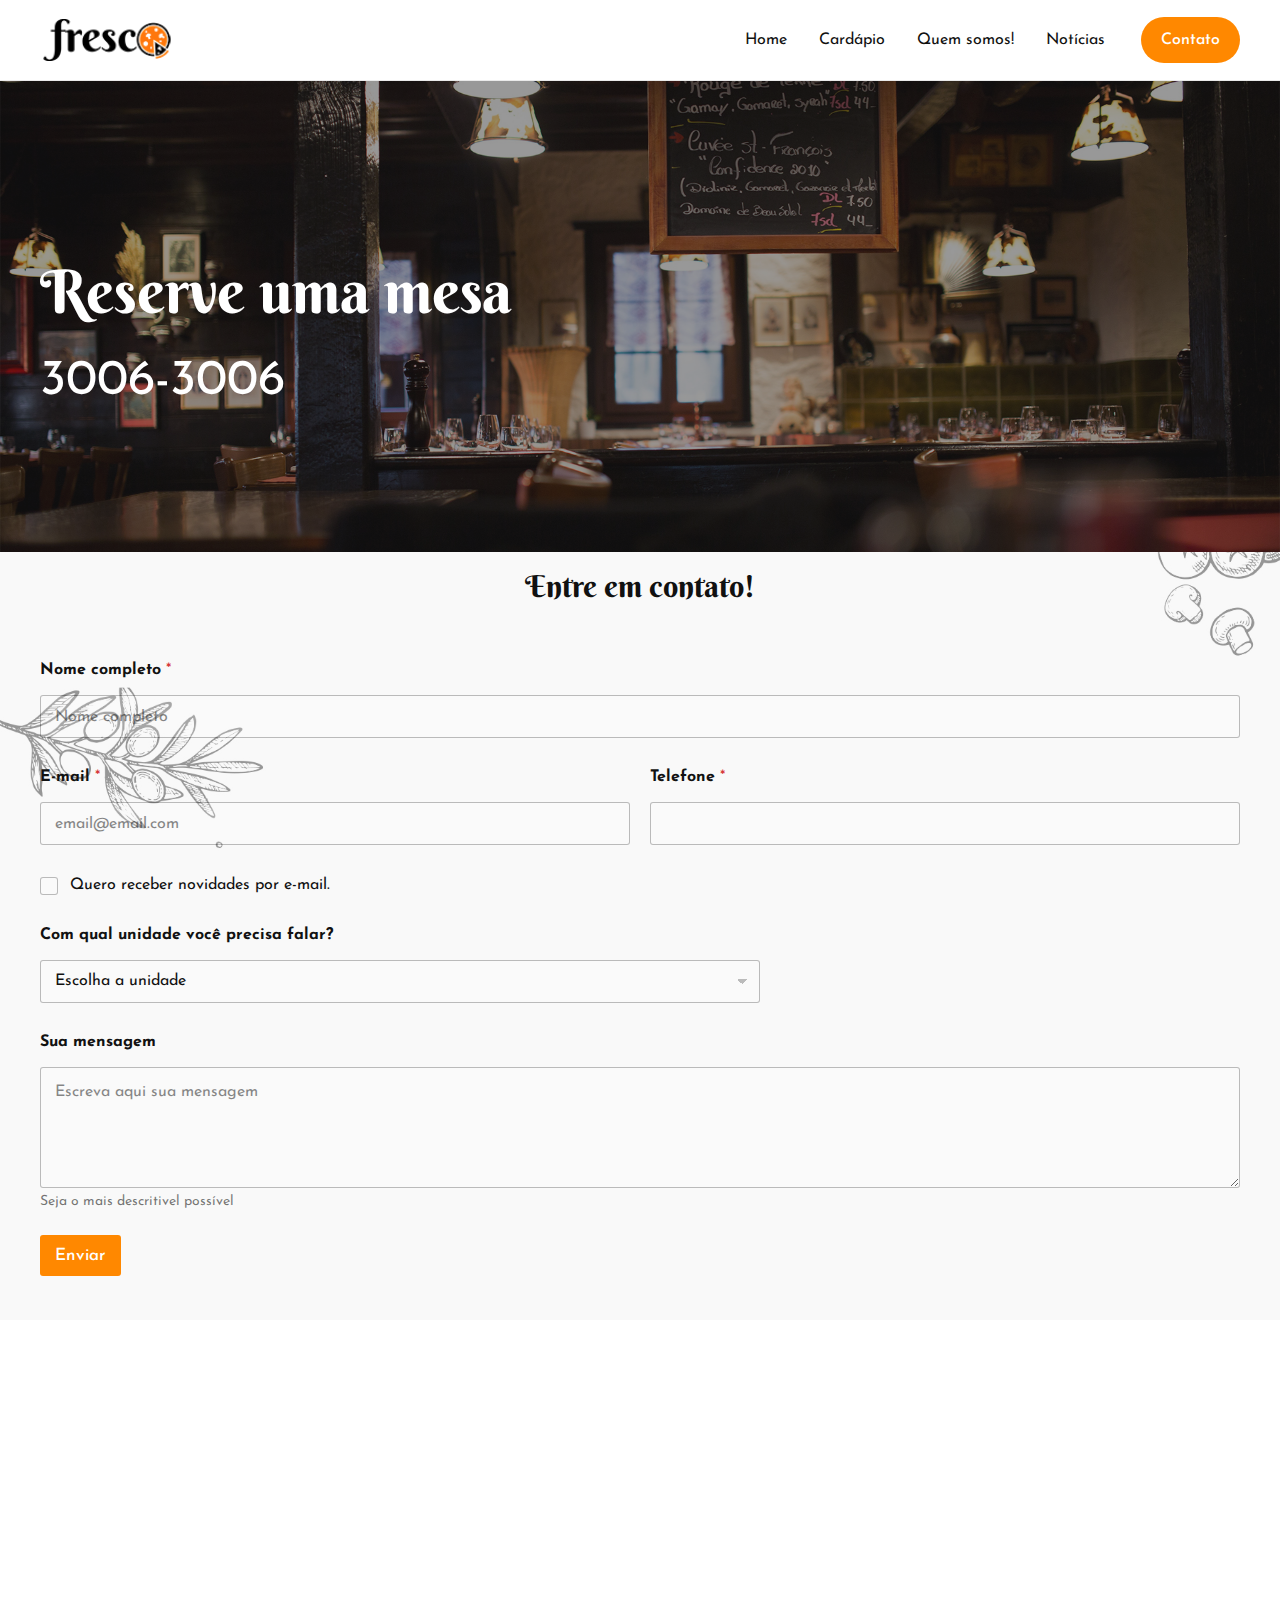
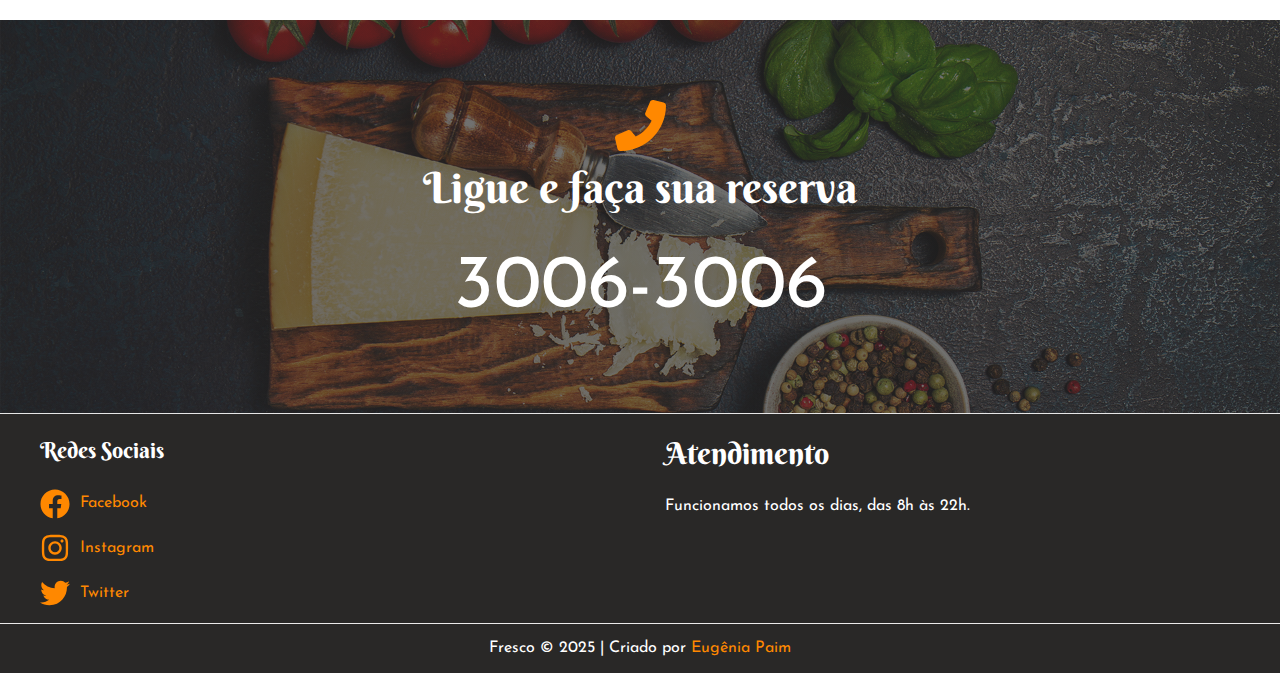
<file: contato/index.html>
<!DOCTYPE html>
<html lang="pt-BR">
<head>
<meta charset="UTF-8">
<meta name="viewport" content="width=device-width, initial-scale=1">
	<link rel="profile" href="https://gmpg.org/xfn/11"> 
	<title>Contato</title>
<link rel="stylesheet" href="/wp-content/micro-themes/mt/conditional/active/contato_x2d_below_fold.css?mts=76#038;ver=6.7.2" id="microthemer-contato_x2d_below_fold-css" media="print" onload="this.onload=null; this.media='all';">
<noscript>
<link rel="stylesheet" id="microthemer-contato_x2d_below_fold-css" href="/wp-content/micro-themes/mt/conditional/active/contato_x2d_below_fold.css?mts=76#038;ver=6.7.2" media="all">
</noscript>
<meta name="robots" content="noindex, nofollow">
	<style>img:is([sizes="auto" i], [sizes^="auto," i]) { contain-intrinsic-size: 3000px 1500px }</style>
	<link rel="dns-prefetch" href="//fonts.googleapis.com">
<link rel="alternate" type="application/rss+xml" title="Feed para  &raquo;" href="/feed/">
<link rel="alternate" type="application/rss+xml" title="Feed de comentários para  &raquo;" href="/comments/feed/">
<script>
window._wpemojiSettings = {"baseUrl":"https:\/\/s.w.org\/images\/core\/emoji\/15.0.3\/72x72\/","ext":".png","svgUrl":"https:\/\/s.w.org\/images\/core\/emoji\/15.0.3\/svg\/","svgExt":".svg","source":{"concatemoji":"\/wp-includes\/js\/wp-emoji-release.min.js?ver=6.7.2"}};
/*! This file is auto-generated */
!function(i,n){var o,s,e;function c(e){try{var t={supportTests:e,timestamp:(new Date).valueOf()};sessionStorage.setItem(o,JSON.stringify(t))}catch(e){}}function p(e,t,n){e.clearRect(0,0,e.canvas.width,e.canvas.height),e.fillText(t,0,0);var t=new Uint32Array(e.getImageData(0,0,e.canvas.width,e.canvas.height).data),r=(e.clearRect(0,0,e.canvas.width,e.canvas.height),e.fillText(n,0,0),new Uint32Array(e.getImageData(0,0,e.canvas.width,e.canvas.height).data));return t.every(function(e,t){return e===r[t]})}function u(e,t,n){switch(t){case"flag":return n(e,"🏳️‍⚧️","🏳️​⚧️")?!1:!n(e,"🇺🇳","🇺​🇳")&&!n(e,"🏴󠁧󠁢󠁥󠁮󠁧󠁿","🏴​󠁧​󠁢​󠁥​󠁮​󠁧​󠁿");case"emoji":return!n(e,"🐦‍⬛","🐦​⬛")}return!1}function f(e,t,n){var r="undefined"!=typeof WorkerGlobalScope&&self instanceof WorkerGlobalScope?new OffscreenCanvas(300,150):i.createElement("canvas"),a=r.getContext("2d",{willReadFrequently:!0}),o=(a.textBaseline="top",a.font="600 32px Arial",{});return e.forEach(function(e){o[e]=t(a,e,n)}),o}function t(e){var t=i.createElement("script");t.src=e,t.defer=!0,i.head.appendChild(t)}"undefined"!=typeof Promise&&(o="wpEmojiSettingsSupports",s=["flag","emoji"],n.supports={everything:!0,everythingExceptFlag:!0},e=new Promise(function(e){i.addEventListener("DOMContentLoaded",e,{once:!0})}),new Promise(function(t){var n=function(){try{var e=JSON.parse(sessionStorage.getItem(o));if("object"==typeof e&&"number"==typeof e.timestamp&&(new Date).valueOf()<e.timestamp+604800&&"object"==typeof e.supportTests)return e.supportTests}catch(e){}return null}();if(!n){if("undefined"!=typeof Worker&&"undefined"!=typeof OffscreenCanvas&&"undefined"!=typeof URL&&URL.createObjectURL&&"undefined"!=typeof Blob)try{var e="postMessage("+f.toString()+"("+[JSON.stringify(s),u.toString(),p.toString()].join(",")+"));",r=new Blob([e],{type:"text/javascript"}),a=new Worker(URL.createObjectURL(r),{name:"wpTestEmojiSupports"});return void(a.onmessage=function(e){c(n=e.data),a.terminate(),t(n)})}catch(e){}c(n=f(s,u,p))}t(n)}).then(function(e){for(var t in e)n.supports[t]=e[t],n.supports.everything=n.supports.everything&&n.supports[t],"flag"!==t&&(n.supports.everythingExceptFlag=n.supports.everythingExceptFlag&&n.supports[t]);n.supports.everythingExceptFlag=n.supports.everythingExceptFlag&&!n.supports.flag,n.DOMReady=!1,n.readyCallback=function(){n.DOMReady=!0}}).then(function(){return e}).then(function(){var e;n.supports.everything||(n.readyCallback(),(e=n.source||{}).concatemoji?t(e.concatemoji):e.wpemoji&&e.twemoji&&(t(e.twemoji),t(e.wpemoji)))}))}((window,document),window._wpemojiSettings);
</script>
<link rel="stylesheet" id="astra-theme-css-css" href="/wp-content/themes/astra/assets/css/minified/main.min.css?ver=4.8.12" media="all">
<style id="astra-theme-css-inline-css">:root{--ast-post-nav-space:0;--ast-container-default-xlg-padding:2.5em;--ast-container-default-lg-padding:2.5em;--ast-container-default-slg-padding:2em;--ast-container-default-md-padding:2.5em;--ast-container-default-sm-padding:2.5em;--ast-container-default-xs-padding:2.4em;--ast-container-default-xxs-padding:1.8em;--ast-code-block-background:#ECEFF3;--ast-comment-inputs-background:#F9FAFB;--ast-normal-container-width:1200px;--ast-narrow-container-width:750px;--ast-blog-title-font-weight:600;--ast-blog-meta-weight:600;--ast-global-color-primary:var(--ast-global-color-4);--ast-global-color-secondary:var(--ast-global-color-5);--ast-global-color-alternate-background:var(--ast-global-color-6);--ast-global-color-subtle-background:var(--ast-global-color-7);}html{font-size:100%;}a{color:var(--ast-global-color-0);}a:hover,a:focus{color:var(--ast-global-color-1);}body,button,input,select,textarea,.ast-button,.ast-custom-button{font-family:'Josefin Sans',sans-serif;font-weight:400;font-size:16px;font-size:1rem;line-height:var(--ast-body-line-height,1.65);}blockquote{color:var(--ast-global-color-3);}h1,.entry-content h1,h2,.entry-content h2,h3,.entry-content h3,h4,.entry-content h4,h5,.entry-content h5,h6,.entry-content h6,.site-title,.site-title a{font-family:'Berkshire Swash',handwriting;font-weight:400;}.site-title{font-size:26px;font-size:1.625rem;display:block;}header .custom-logo-link img{max-width:132px;width:132px;}.astra-logo-svg{width:132px;}.site-header .site-description{font-size:15px;font-size:0.9375rem;display:none;}.entry-title{font-size:20px;font-size:1.25rem;}.ast-blog-single-element.ast-taxonomy-container a{font-size:14px;font-size:0.875rem;}.ast-blog-meta-container{font-size:13px;font-size:0.8125rem;}.archive .ast-article-post .ast-article-inner,.blog .ast-article-post .ast-article-inner,.archive .ast-article-post .ast-article-inner:hover,.blog .ast-article-post .ast-article-inner:hover{border-top-left-radius:6px;border-top-right-radius:6px;border-bottom-right-radius:6px;border-bottom-left-radius:6px;overflow:hidden;}h1,.entry-content h1{font-size:36px;font-size:2.25rem;font-weight:400;font-family:'Berkshire Swash',handwriting;line-height:1.4em;}h2,.entry-content h2{font-size:30px;font-size:1.875rem;font-weight:400;font-family:'Berkshire Swash',handwriting;line-height:1.3em;}h3,.entry-content h3{font-size:24px;font-size:1.5rem;font-weight:400;font-family:'Berkshire Swash',handwriting;line-height:1.3em;}h4,.entry-content h4{font-size:20px;font-size:1.25rem;line-height:1.2em;font-weight:400;font-family:'Berkshire Swash',handwriting;}h5,.entry-content h5{font-size:18px;font-size:1.125rem;line-height:1.2em;font-weight:400;font-family:'Berkshire Swash',handwriting;}h6,.entry-content h6{font-size:16px;font-size:1rem;line-height:1.25em;font-weight:400;font-family:'Berkshire Swash',handwriting;}::selection{background-color:var(--ast-global-color-0);color:#000000;}body,h1,.entry-title a,.entry-content h1,h2,.entry-content h2,h3,.entry-content h3,h4,.entry-content h4,h5,.entry-content h5,h6,.entry-content h6{color:var(--ast-global-color-3);}.tagcloud a:hover,.tagcloud a:focus,.tagcloud a.current-item{color:#000000;border-color:var(--ast-global-color-0);background-color:var(--ast-global-color-0);}input:focus,input[type="text"]:focus,input[type="email"]:focus,input[type="url"]:focus,input[type="password"]:focus,input[type="reset"]:focus,input[type="search"]:focus,textarea:focus{border-color:var(--ast-global-color-0);}input[type="radio"]:checked,input[type=reset],input[type="checkbox"]:checked,input[type="checkbox"]:hover:checked,input[type="checkbox"]:focus:checked,input[type=range]::-webkit-slider-thumb{border-color:var(--ast-global-color-0);background-color:var(--ast-global-color-0);box-shadow:none;}.site-footer a:hover + .post-count,.site-footer a:focus + .post-count{background:var(--ast-global-color-0);border-color:var(--ast-global-color-0);}.single .nav-links .nav-previous,.single .nav-links .nav-next{color:var(--ast-global-color-0);}.entry-meta,.entry-meta *{line-height:1.45;color:var(--ast-global-color-0);font-weight:600;}.entry-meta a:not(.ast-button):hover,.entry-meta a:not(.ast-button):hover *,.entry-meta a:not(.ast-button):focus,.entry-meta a:not(.ast-button):focus *,.page-links > .page-link,.page-links .page-link:hover,.post-navigation a:hover{color:var(--ast-global-color-1);}#cat option,.secondary .calendar_wrap thead a,.secondary .calendar_wrap thead a:visited{color:var(--ast-global-color-0);}.secondary .calendar_wrap #today,.ast-progress-val span{background:var(--ast-global-color-0);}.secondary a:hover + .post-count,.secondary a:focus + .post-count{background:var(--ast-global-color-0);border-color:var(--ast-global-color-0);}.calendar_wrap #today > a{color:#000000;}.page-links .page-link,.single .post-navigation a{color:var(--ast-global-color-3);}.ast-search-menu-icon .search-form button.search-submit{padding:0 4px;}.ast-search-menu-icon form.search-form{padding-right:0;}.ast-search-menu-icon.slide-search input.search-field{width:0;}.ast-header-search .ast-search-menu-icon.ast-dropdown-active .search-form,.ast-header-search .ast-search-menu-icon.ast-dropdown-active .search-field:focus{transition:all 0.2s;}.search-form input.search-field:focus{outline:none;}.ast-search-menu-icon .search-form button.search-submit:focus,.ast-theme-transparent-header .ast-header-search .ast-dropdown-active .ast-icon,.ast-theme-transparent-header .ast-inline-search .search-field:focus .ast-icon{color:var(--ast-global-color-1);}.ast-header-search .slide-search .search-form{border:2px solid var(--ast-global-color-0);}.ast-header-search .slide-search .search-field{background-color:#fff;}.ast-archive-title{color:var(--ast-global-color-2);}.widget-title{font-size:22px;font-size:1.375rem;color:var(--ast-global-color-2);}.ast-single-post .entry-content a,.ast-comment-content a:not(.ast-comment-edit-reply-wrap a){text-decoration:underline;}.ast-single-post .elementor-button-wrapper .elementor-button,.ast-single-post .entry-content .uagb-tab a,.ast-single-post .entry-content .uagb-ifb-cta a,.ast-single-post .entry-content .uabb-module-content a,.ast-single-post .entry-content .uagb-post-grid a,.ast-single-post .entry-content .uagb-timeline a,.ast-single-post .entry-content .uagb-toc__wrap a,.ast-single-post .entry-content .uagb-taxomony-box a,.ast-single-post .entry-content .woocommerce a,.entry-content .wp-block-latest-posts > li > a,.ast-single-post .entry-content .wp-block-file__button,li.ast-post-filter-single,.ast-single-post .ast-comment-content .comment-reply-link,.ast-single-post .ast-comment-content .comment-edit-link{text-decoration:none;}.ast-search-menu-icon.slide-search a:focus-visible:focus-visible,.astra-search-icon:focus-visible,#close:focus-visible,a:focus-visible,.ast-menu-toggle:focus-visible,.site .skip-link:focus-visible,.wp-block-loginout input:focus-visible,.wp-block-search.wp-block-search__button-inside .wp-block-search__inside-wrapper,.ast-header-navigation-arrow:focus-visible,.woocommerce .wc-proceed-to-checkout > .checkout-button:focus-visible,.woocommerce .woocommerce-MyAccount-navigation ul li a:focus-visible,.ast-orders-table__row .ast-orders-table__cell:focus-visible,.woocommerce .woocommerce-order-details .order-again > .button:focus-visible,.woocommerce .woocommerce-message a.button.wc-forward:focus-visible,.woocommerce #minus_qty:focus-visible,.woocommerce #plus_qty:focus-visible,a#ast-apply-coupon:focus-visible,.woocommerce .woocommerce-info a:focus-visible,.woocommerce .astra-shop-summary-wrap a:focus-visible,.woocommerce a.wc-forward:focus-visible,#ast-apply-coupon:focus-visible,.woocommerce-js .woocommerce-mini-cart-item a.remove:focus-visible,#close:focus-visible,.button.search-submit:focus-visible,#search_submit:focus,.normal-search:focus-visible,.ast-header-account-wrap:focus-visible,.woocommerce .ast-on-card-button.ast-quick-view-trigger:focus{outline-style:dotted;outline-color:inherit;outline-width:thin;}input:focus,input[type="text"]:focus,input[type="email"]:focus,input[type="url"]:focus,input[type="password"]:focus,input[type="reset"]:focus,input[type="search"]:focus,input[type="number"]:focus,textarea:focus,.wp-block-search__input:focus,[data-section="section-header-mobile-trigger"] .ast-button-wrap .ast-mobile-menu-trigger-minimal:focus,.ast-mobile-popup-drawer.active .menu-toggle-close:focus,.woocommerce-ordering select.orderby:focus,#ast-scroll-top:focus,#coupon_code:focus,.woocommerce-page #comment:focus,.woocommerce #reviews #respond input#submit:focus,.woocommerce a.add_to_cart_button:focus,.woocommerce .button.single_add_to_cart_button:focus,.woocommerce .woocommerce-cart-form button:focus,.woocommerce .woocommerce-cart-form__cart-item .quantity .qty:focus,.woocommerce .woocommerce-billing-fields .woocommerce-billing-fields__field-wrapper .woocommerce-input-wrapper > .input-text:focus,.woocommerce #order_comments:focus,.woocommerce #place_order:focus,.woocommerce .woocommerce-address-fields .woocommerce-address-fields__field-wrapper .woocommerce-input-wrapper > .input-text:focus,.woocommerce .woocommerce-MyAccount-content form button:focus,.woocommerce .woocommerce-MyAccount-content .woocommerce-EditAccountForm .woocommerce-form-row .woocommerce-Input.input-text:focus,.woocommerce .ast-woocommerce-container .woocommerce-pagination ul.page-numbers li a:focus,body #content .woocommerce form .form-row .select2-container--default .select2-selection--single:focus,#ast-coupon-code:focus,.woocommerce.woocommerce-js .quantity input[type=number]:focus,.woocommerce-js .woocommerce-mini-cart-item .quantity input[type=number]:focus,.woocommerce p#ast-coupon-trigger:focus{border-style:dotted;border-color:inherit;border-width:thin;}input{outline:none;}.site-logo-img img{ transition:all 0.2s linear;}body .ast-oembed-container *{position:absolute;top:0;width:100%;height:100%;left:0;}body .wp-block-embed-pocket-casts .ast-oembed-container *{position:unset;}.ast-single-post-featured-section + article {margin-top: 2em;}.site-content .ast-single-post-featured-section img {width: 100%;overflow: hidden;object-fit: cover;}.ast-separate-container .site-content .ast-single-post-featured-section + article {margin-top: -80px;z-index: 9;position: relative;border-radius: 4px;}@media (min-width: 922px) {.ast-no-sidebar .site-content .ast-article-image-container--wide {margin-left: -120px;margin-right: -120px;max-width: unset;width: unset;}.ast-left-sidebar .site-content .ast-article-image-container--wide,.ast-right-sidebar .site-content .ast-article-image-container--wide {margin-left: -10px;margin-right: -10px;}.site-content .ast-article-image-container--full {margin-left: calc( -50vw + 50%);margin-right: calc( -50vw + 50%);max-width: 100vw;width: 100vw;}.ast-left-sidebar .site-content .ast-article-image-container--full,.ast-right-sidebar .site-content .ast-article-image-container--full {margin-left: -10px;margin-right: -10px;max-width: inherit;width: auto;}}.site > .ast-single-related-posts-container {margin-top: 0;}@media (min-width: 922px) {.ast-desktop .ast-container--narrow {max-width: var(--ast-narrow-container-width);margin: 0 auto;}}input[type="text"],input[type="number"],input[type="email"],input[type="url"],input[type="password"],input[type="search"],input[type=reset],input[type=tel],input[type=date],select,textarea{font-size:16px;font-style:normal;font-weight:400;line-height:24px;width:100%;padding:12px 16px;border-radius:4px;box-shadow:0px 1px 2px 0px rgba(0,0,0,0.05);color:var(--ast-form-input-text,#475569);}input[type="text"],input[type="number"],input[type="email"],input[type="url"],input[type="password"],input[type="search"],input[type=reset],input[type=tel],input[type=date],select{height:40px;}input[type="date"]{border-width:1px;border-style:solid;border-color:var(--ast-border-color);}input[type="text"]:focus,input[type="number"]:focus,input[type="email"]:focus,input[type="url"]:focus,input[type="password"]:focus,input[type="search"]:focus,input[type=reset]:focus,input[type="tel"]:focus,input[type="date"]:focus,select:focus,textarea:focus{border-color:#046BD2;box-shadow:none;outline:none;color:var(--ast-form-input-focus-text,#475569);}label,legend{color:#111827;font-size:14px;font-style:normal;font-weight:500;line-height:20px;}select{padding:6px 10px;}fieldset{padding:30px;border-radius:4px;}button,.ast-button,.button,input[type="button"],input[type="reset"],input[type="submit"]{border-radius:4px;box-shadow:0px 1px 2px 0px rgba(0,0,0,0.05);}:root{--ast-comment-inputs-background:#FFF;}::placeholder{color:var(--ast-form-field-color,#9CA3AF);}::-ms-input-placeholder{color:var(--ast-form-field-color,#9CA3AF);}@media (max-width:921.9px){#ast-desktop-header{display:none;}}@media (min-width:922px){#ast-mobile-header{display:none;}}.wp-block-buttons.aligncenter{justify-content:center;}@media (max-width:921px){.ast-theme-transparent-header #primary,.ast-theme-transparent-header #secondary{padding:0;}}@media (max-width:921px){.ast-plain-container.ast-no-sidebar #primary{padding:0;}}.ast-plain-container.ast-no-sidebar #primary{margin-top:0;margin-bottom:0;}@media (min-width:1200px){.ast-plain-container.ast-no-sidebar #primary{margin-top:60px;margin-bottom:60px;}}.wp-block-button.is-style-outline .wp-block-button__link{border-color:var(--ast-global-color-0);border-top-width:0px;border-right-width:0px;border-bottom-width:0px;border-left-width:0px;}div.wp-block-button.is-style-outline > .wp-block-button__link:not(.has-text-color),div.wp-block-button.wp-block-button__link.is-style-outline:not(.has-text-color){color:var(--ast-global-color-0);}.wp-block-button.is-style-outline .wp-block-button__link:hover,.wp-block-buttons .wp-block-button.is-style-outline .wp-block-button__link:focus,.wp-block-buttons .wp-block-button.is-style-outline > .wp-block-button__link:not(.has-text-color):hover,.wp-block-buttons .wp-block-button.wp-block-button__link.is-style-outline:not(.has-text-color):hover{color:#ffffff;background-color:var(--ast-global-color-1);border-color:var(--ast-global-color-1);}.post-page-numbers.current .page-link,.ast-pagination .page-numbers.current{color:#000000;border-color:var(--ast-global-color-0);background-color:var(--ast-global-color-0);}.wp-block-button.is-style-outline .wp-block-button__link{border-top-width:0px;border-right-width:0px;border-bottom-width:0px;border-left-width:0px;}.wp-block-buttons .wp-block-button.is-style-outline .wp-block-button__link.wp-element-button,.ast-outline-button,.wp-block-uagb-buttons-child .uagb-buttons-repeater.ast-outline-button{border-top-width:1px;border-right-width:1px;border-bottom-width:1px;border-left-width:1px;font-family:inherit;font-weight:500;font-size:16px;font-size:1rem;line-height:1em;padding-top:10px;padding-right:20px;padding-bottom:10px;padding-left:20px;border-top-left-radius:30px;border-top-right-radius:30px;border-bottom-right-radius:30px;border-bottom-left-radius:30px;}.wp-block-buttons .wp-block-button.is-style-outline > .wp-block-button__link:not(.has-text-color),.wp-block-buttons .wp-block-button.wp-block-button__link.is-style-outline:not(.has-text-color),.ast-outline-button{color:var(--ast-global-color-0);}.wp-block-button.is-style-outline .wp-block-button__link:hover,.wp-block-buttons .wp-block-button.is-style-outline .wp-block-button__link:focus,.wp-block-buttons .wp-block-button.is-style-outline > .wp-block-button__link:not(.has-text-color):hover,.wp-block-buttons .wp-block-button.wp-block-button__link.is-style-outline:not(.has-text-color):hover,.ast-outline-button:hover,.ast-outline-button:focus,.wp-block-uagb-buttons-child .uagb-buttons-repeater.ast-outline-button:hover,.wp-block-uagb-buttons-child .uagb-buttons-repeater.ast-outline-button:focus{color:#ffffff;background-color:var(--ast-global-color-1);border-color:var(--ast-global-color-1);}.ast-single-post .entry-content a.ast-outline-button,.ast-single-post .entry-content .is-style-outline>.wp-block-button__link{text-decoration:none;}.wp-block-button .wp-block-button__link.wp-element-button.is-style-outline:not(.has-background),.wp-block-button.is-style-outline>.wp-block-button__link.wp-element-button:not(.has-background),.ast-outline-button{background-color:transparent;}.uagb-buttons-repeater.ast-outline-button{border-radius:9999px;}.entry-content[data-ast-blocks-layout] > figure{margin-bottom:1em;}h1.widget-title{font-weight:400;}h2.widget-title{font-weight:400;}h3.widget-title{font-weight:400;}#page{display:flex;flex-direction:column;min-height:100vh;}.ast-404-layout-1 h1.page-title{color:var(--ast-global-color-2);}.single .post-navigation a{line-height:1em;height:inherit;}.error-404 .page-sub-title{font-size:1.5rem;font-weight:inherit;}.search .site-content .content-area .search-form{margin-bottom:0;}#page .site-content{flex-grow:1;}.widget{margin-bottom:1.25em;}#secondary li{line-height:1.5em;}#secondary .wp-block-group h2{margin-bottom:0.7em;}#secondary h2{font-size:1.7rem;}.ast-separate-container .ast-article-post,.ast-separate-container .ast-article-single,.ast-separate-container .comment-respond{padding:3em;}.ast-separate-container .ast-article-single .ast-article-single{padding:0;}.ast-article-single .wp-block-post-template-is-layout-grid{padding-left:0;}.ast-separate-container .comments-title,.ast-narrow-container .comments-title{padding:1.5em 2em;}.ast-page-builder-template .comment-form-textarea,.ast-comment-formwrap .ast-grid-common-col{padding:0;}.ast-comment-formwrap{padding:0;display:inline-flex;column-gap:20px;width:100%;margin-left:0;margin-right:0;}.comments-area textarea#comment:focus,.comments-area textarea#comment:active,.comments-area .ast-comment-formwrap input[type="text"]:focus,.comments-area .ast-comment-formwrap input[type="text"]:active {box-shadow:none;outline:none;}.archive.ast-page-builder-template .entry-header{margin-top:2em;}.ast-page-builder-template .ast-comment-formwrap{width:100%;}.entry-title{margin-bottom:0.6em;}.ast-archive-description p{font-size:inherit;font-weight:inherit;line-height:inherit;}.ast-separate-container .ast-comment-list li.depth-1,.hentry{margin-bottom:1.5em;}.site-content section.ast-archive-description{margin-bottom:2em;}@media (min-width:921px){.ast-left-sidebar.ast-page-builder-template #secondary,.archive.ast-right-sidebar.ast-page-builder-template .site-main{padding-left:20px;padding-right:20px;}}@media (max-width:544px){.ast-comment-formwrap.ast-row{column-gap:10px;display:inline-block;}#ast-commentform .ast-grid-common-col{position:relative;width:100%;}}@media (min-width:1201px){.ast-separate-container .ast-article-post,.ast-separate-container .ast-article-single,.ast-separate-container .ast-author-box,.ast-separate-container .ast-404-layout-1,.ast-separate-container .no-results{padding:3em;}}@media (max-width:921px){.ast-separate-container #primary,.ast-separate-container #secondary{padding:1.5em 0;}#primary,#secondary{padding:1.5em 0;margin:0;}.ast-left-sidebar #content > .ast-container{display:flex;flex-direction:column-reverse;width:100%;}}@media (min-width:922px){.ast-separate-container.ast-right-sidebar #primary,.ast-separate-container.ast-left-sidebar #primary{border:0;}.search-no-results.ast-separate-container #primary{margin-bottom:4em;}}.wp-block-button .wp-block-button__link{color:#000000;}.wp-block-button .wp-block-button__link:hover,.wp-block-button .wp-block-button__link:focus{color:#ffffff;background-color:var(--ast-global-color-1);border-color:var(--ast-global-color-1);}.wp-block-button .wp-block-button__link,.wp-block-search .wp-block-search__button,body .wp-block-file .wp-block-file__button{border-style:solid;border-top-width:0px;border-right-width:0px;border-left-width:0px;border-bottom-width:0px;border-color:var(--ast-global-color-0);background-color:var(--ast-global-color-0);color:#000000;font-family:inherit;font-weight:500;line-height:1em;font-size:16px;font-size:1rem;border-top-left-radius:30px;border-top-right-radius:30px;border-bottom-right-radius:30px;border-bottom-left-radius:30px;padding-top:10px;padding-right:20px;padding-bottom:10px;padding-left:20px;}.ast-single-post .entry-content .wp-block-button .wp-block-button__link,.ast-single-post .entry-content .wp-block-search .wp-block-search__button,body .entry-content .wp-block-file .wp-block-file__button{text-decoration:none;}.menu-toggle,button,.ast-button,.ast-custom-button,.button,input#submit,input[type="button"],input[type="submit"],input[type="reset"],#comments .submit,.search .search-submit,form[CLASS*="wp-block-search__"].wp-block-search .wp-block-search__inside-wrapper .wp-block-search__button,body .wp-block-file .wp-block-file__button,.search .search-submit,.woocommerce-js a.button,.woocommerce button.button,.woocommerce .woocommerce-message a.button,.woocommerce #respond input#submit.alt,.woocommerce input.button.alt,.woocommerce input.button,.woocommerce input.button:disabled,.woocommerce input.button:disabled[disabled],.woocommerce input.button:disabled:hover,.woocommerce input.button:disabled[disabled]:hover,.woocommerce #respond input#submit,.woocommerce button.button.alt.disabled,.wc-block-grid__products .wc-block-grid__product .wp-block-button__link,.wc-block-grid__product-onsale,[CLASS*="wc-block"] button,.woocommerce-js .astra-cart-drawer .astra-cart-drawer-content .woocommerce-mini-cart__buttons .button:not(.checkout):not(.ast-continue-shopping),.woocommerce-js .astra-cart-drawer .astra-cart-drawer-content .woocommerce-mini-cart__buttons a.checkout,.woocommerce button.button.alt.disabled.wc-variation-selection-needed,[CLASS*="wc-block"] .wc-block-components-button{border-style:solid;border-top-width:0px;border-right-width:0px;border-left-width:0px;border-bottom-width:0px;color:#000000;border-color:var(--ast-global-color-0);background-color:var(--ast-global-color-0);padding-top:10px;padding-right:20px;padding-bottom:10px;padding-left:20px;font-family:inherit;font-weight:500;font-size:16px;font-size:1rem;line-height:1em;border-top-left-radius:30px;border-top-right-radius:30px;border-bottom-right-radius:30px;border-bottom-left-radius:30px;}button:focus,.menu-toggle:hover,button:hover,.ast-button:hover,.ast-custom-button:hover .button:hover,.ast-custom-button:hover ,input[type=reset]:hover,input[type=reset]:focus,input#submit:hover,input#submit:focus,input[type="button"]:hover,input[type="button"]:focus,input[type="submit"]:hover,input[type="submit"]:focus,form[CLASS*="wp-block-search__"].wp-block-search .wp-block-search__inside-wrapper .wp-block-search__button:hover,form[CLASS*="wp-block-search__"].wp-block-search .wp-block-search__inside-wrapper .wp-block-search__button:focus,body .wp-block-file .wp-block-file__button:hover,body .wp-block-file .wp-block-file__button:focus,.woocommerce-js a.button:hover,.woocommerce button.button:hover,.woocommerce .woocommerce-message a.button:hover,.woocommerce #respond input#submit:hover,.woocommerce #respond input#submit.alt:hover,.woocommerce input.button.alt:hover,.woocommerce input.button:hover,.woocommerce button.button.alt.disabled:hover,.wc-block-grid__products .wc-block-grid__product .wp-block-button__link:hover,[CLASS*="wc-block"] button:hover,.woocommerce-js .astra-cart-drawer .astra-cart-drawer-content .woocommerce-mini-cart__buttons .button:not(.checkout):not(.ast-continue-shopping):hover,.woocommerce-js .astra-cart-drawer .astra-cart-drawer-content .woocommerce-mini-cart__buttons a.checkout:hover,.woocommerce button.button.alt.disabled.wc-variation-selection-needed:hover,[CLASS*="wc-block"] .wc-block-components-button:hover,[CLASS*="wc-block"] .wc-block-components-button:focus{color:#ffffff;background-color:var(--ast-global-color-1);border-color:var(--ast-global-color-1);}form[CLASS*="wp-block-search__"].wp-block-search .wp-block-search__inside-wrapper .wp-block-search__button.has-icon{padding-top:calc(10px - 3px);padding-right:calc(20px - 3px);padding-bottom:calc(10px - 3px);padding-left:calc(20px - 3px);}@media (max-width:921px){.ast-mobile-header-stack .main-header-bar .ast-search-menu-icon{display:inline-block;}.ast-header-break-point.ast-header-custom-item-outside .ast-mobile-header-stack .main-header-bar .ast-search-icon{margin:0;}.ast-comment-avatar-wrap img{max-width:2.5em;}.ast-comment-meta{padding:0 1.8888em 1.3333em;}}@media (min-width:544px){.ast-container{max-width:100%;}}@media (max-width:544px){.ast-separate-container .ast-article-post,.ast-separate-container .ast-article-single,.ast-separate-container .comments-title,.ast-separate-container .ast-archive-description{padding:1.5em 1em;}.ast-separate-container #content .ast-container{padding-left:0.54em;padding-right:0.54em;}.ast-separate-container .ast-comment-list .bypostauthor{padding:.5em;}.ast-search-menu-icon.ast-dropdown-active .search-field{width:170px;}} #ast-mobile-header .ast-site-header-cart-li a{pointer-events:none;}.ast-separate-container{background-color:var(--ast-global-color-5);background-image:none;}@media (max-width:921px){.site-title{display:block;}.site-header .site-description{display:none;}h1,.entry-content h1{font-size:30px;font-size:1.875rem;}h2,.entry-content h2{font-size:25px;font-size:1.5625rem;}h3,.entry-content h3{font-size:20px;font-size:1.25rem;}}@media (max-width:544px){.site-title{display:block;}.site-header .site-description{display:none;}h1,.entry-content h1{font-size:30px;font-size:1.875rem;}h2,.entry-content h2{font-size:25px;font-size:1.5625rem;}h3,.entry-content h3{font-size:20px;font-size:1.25rem;}}@media (max-width:921px){html{font-size:91.2%;}}@media (max-width:544px){html{font-size:91.2%;}}@media (min-width:922px){.ast-container{max-width:1240px;}}@media (min-width:922px){.site-content .ast-container{display:flex;}}@media (max-width:921px){.site-content .ast-container{flex-direction:column;}}.entry-content h1,.entry-content h2,.entry-content h3,.entry-content h4,.entry-content h5,.entry-content h6{clear:none;}@media (min-width:922px){.main-header-menu .sub-menu .menu-item.ast-left-align-sub-menu:hover > .sub-menu,.main-header-menu .sub-menu .menu-item.ast-left-align-sub-menu.focus > .sub-menu{margin-left:-0px;}}.entry-content li > p{margin-bottom:0;}.wp-block-file {display: flex;align-items: center;flex-wrap: wrap;justify-content: space-between;}.wp-block-pullquote {border: none;}.wp-block-pullquote blockquote::before {content: "\201D";font-family: "Helvetica",sans-serif;display: flex;transform: rotate( 180deg );font-size: 6rem;font-style: normal;line-height: 1;font-weight: bold;align-items: center;justify-content: center;}.has-text-align-right > blockquote::before {justify-content: flex-start;}.has-text-align-left > blockquote::before {justify-content: flex-end;}figure.wp-block-pullquote.is-style-solid-color blockquote {max-width: 100%;text-align: inherit;}:root {--wp--custom--ast-default-block-top-padding: 3em;--wp--custom--ast-default-block-right-padding: 3em;--wp--custom--ast-default-block-bottom-padding: 3em;--wp--custom--ast-default-block-left-padding: 3em;--wp--custom--ast-container-width: 1200px;--wp--custom--ast-content-width-size: 1200px;--wp--custom--ast-wide-width-size: calc(1200px + var(--wp--custom--ast-default-block-left-padding) + var(--wp--custom--ast-default-block-right-padding));}.ast-narrow-container {--wp--custom--ast-content-width-size: 750px;--wp--custom--ast-wide-width-size: 750px;}@media(max-width: 921px) {:root {--wp--custom--ast-default-block-top-padding: 3em;--wp--custom--ast-default-block-right-padding: 2em;--wp--custom--ast-default-block-bottom-padding: 3em;--wp--custom--ast-default-block-left-padding: 2em;}}@media(max-width: 544px) {:root {--wp--custom--ast-default-block-top-padding: 3em;--wp--custom--ast-default-block-right-padding: 1.5em;--wp--custom--ast-default-block-bottom-padding: 3em;--wp--custom--ast-default-block-left-padding: 1.5em;}}.entry-content > .wp-block-group,.entry-content > .wp-block-cover,.entry-content > .wp-block-columns {padding-top: var(--wp--custom--ast-default-block-top-padding);padding-right: var(--wp--custom--ast-default-block-right-padding);padding-bottom: var(--wp--custom--ast-default-block-bottom-padding);padding-left: var(--wp--custom--ast-default-block-left-padding);}.ast-plain-container.ast-no-sidebar .entry-content > .alignfull,.ast-page-builder-template .ast-no-sidebar .entry-content > .alignfull {margin-left: calc( -50vw + 50%);margin-right: calc( -50vw + 50%);max-width: 100vw;width: 100vw;}.ast-plain-container.ast-no-sidebar .entry-content .alignfull .alignfull,.ast-page-builder-template.ast-no-sidebar .entry-content .alignfull .alignfull,.ast-plain-container.ast-no-sidebar .entry-content .alignfull .alignwide,.ast-page-builder-template.ast-no-sidebar .entry-content .alignfull .alignwide,.ast-plain-container.ast-no-sidebar .entry-content .alignwide .alignfull,.ast-page-builder-template.ast-no-sidebar .entry-content .alignwide .alignfull,.ast-plain-container.ast-no-sidebar .entry-content .alignwide .alignwide,.ast-page-builder-template.ast-no-sidebar .entry-content .alignwide .alignwide,.ast-plain-container.ast-no-sidebar .entry-content .wp-block-column .alignfull,.ast-page-builder-template.ast-no-sidebar .entry-content .wp-block-column .alignfull,.ast-plain-container.ast-no-sidebar .entry-content .wp-block-column .alignwide,.ast-page-builder-template.ast-no-sidebar .entry-content .wp-block-column .alignwide {margin-left: auto;margin-right: auto;width: 100%;}[data-ast-blocks-layout] .wp-block-separator:not(.is-style-dots) {height: 0;}[data-ast-blocks-layout] .wp-block-separator {margin: 20px auto;}[data-ast-blocks-layout] .wp-block-separator:not(.is-style-wide):not(.is-style-dots) {max-width: 100px;}[data-ast-blocks-layout] .wp-block-separator.has-background {padding: 0;}.entry-content[data-ast-blocks-layout] > * {max-width: var(--wp--custom--ast-content-width-size);margin-left: auto;margin-right: auto;}.entry-content[data-ast-blocks-layout] > .alignwide {max-width: var(--wp--custom--ast-wide-width-size);}.entry-content[data-ast-blocks-layout] .alignfull {max-width: none;}.entry-content .wp-block-columns {margin-bottom: 0;}blockquote {margin: 1.5em;border-color: rgba(0,0,0,0.05);}.wp-block-quote:not(.has-text-align-right):not(.has-text-align-center) {border-left: 5px solid rgba(0,0,0,0.05);}.has-text-align-right > blockquote,blockquote.has-text-align-right {border-right: 5px solid rgba(0,0,0,0.05);}.has-text-align-left > blockquote,blockquote.has-text-align-left {border-left: 5px solid rgba(0,0,0,0.05);}.wp-block-site-tagline,.wp-block-latest-posts .read-more {margin-top: 15px;}.wp-block-loginout p label {display: block;}.wp-block-loginout p:not(.login-remember):not(.login-submit) input {width: 100%;}.wp-block-loginout input:focus {border-color: transparent;}.wp-block-loginout input:focus {outline: thin dotted;}.entry-content .wp-block-media-text .wp-block-media-text__content {padding: 0 0 0 8%;}.entry-content .wp-block-media-text.has-media-on-the-right .wp-block-media-text__content {padding: 0 8% 0 0;}.entry-content .wp-block-media-text.has-background .wp-block-media-text__content {padding: 8%;}.entry-content .wp-block-cover:not([class*="background-color"]):not(.has-text-color.has-link-color) .wp-block-cover__inner-container,.entry-content .wp-block-cover:not([class*="background-color"]) .wp-block-cover-image-text,.entry-content .wp-block-cover:not([class*="background-color"]) .wp-block-cover-text,.entry-content .wp-block-cover-image:not([class*="background-color"]) .wp-block-cover__inner-container,.entry-content .wp-block-cover-image:not([class*="background-color"]) .wp-block-cover-image-text,.entry-content .wp-block-cover-image:not([class*="background-color"]) .wp-block-cover-text {color: var(--ast-global-color-primary,var(--ast-global-color-5));}.wp-block-loginout .login-remember input {width: 1.1rem;height: 1.1rem;margin: 0 5px 4px 0;vertical-align: middle;}.wp-block-latest-posts > li > *:first-child,.wp-block-latest-posts:not(.is-grid) > li:first-child {margin-top: 0;}.entry-content > .wp-block-buttons,.entry-content > .wp-block-uagb-buttons {margin-bottom: 1.5em;}.wp-block-search__inside-wrapper .wp-block-search__input {padding: 0 10px;color: var(--ast-global-color-3);background: var(--ast-global-color-primary,var(--ast-global-color-5));border-color: var(--ast-border-color);}.wp-block-latest-posts .read-more {margin-bottom: 1.5em;}.wp-block-search__no-button .wp-block-search__inside-wrapper .wp-block-search__input {padding-top: 5px;padding-bottom: 5px;}.wp-block-latest-posts .wp-block-latest-posts__post-date,.wp-block-latest-posts .wp-block-latest-posts__post-author {font-size: 1rem;}.wp-block-latest-posts > li > *,.wp-block-latest-posts:not(.is-grid) > li {margin-top: 12px;margin-bottom: 12px;}.ast-page-builder-template .entry-content[data-ast-blocks-layout] > *,.ast-page-builder-template .entry-content[data-ast-blocks-layout] > .alignfull:not(.wp-block-group):not(.uagb-is-root-container) > * {max-width: none;}.ast-page-builder-template .entry-content[data-ast-blocks-layout] > .alignwide:not(.uagb-is-root-container) > * {max-width: var(--wp--custom--ast-wide-width-size);}.ast-page-builder-template .entry-content[data-ast-blocks-layout] > .inherit-container-width > *,.ast-page-builder-template .entry-content[data-ast-blocks-layout] > *:not(.wp-block-group):not(.uagb-is-root-container) > *,.entry-content[data-ast-blocks-layout] > .wp-block-cover .wp-block-cover__inner-container {max-width: none ;margin-left: auto;margin-right: auto;}.entry-content[data-ast-blocks-layout] .wp-block-cover:not(.alignleft):not(.alignright) {width: auto;}@media(max-width: 1200px) {.ast-separate-container .entry-content > .alignfull,.ast-separate-container .entry-content[data-ast-blocks-layout] > .alignwide,.ast-plain-container .entry-content[data-ast-blocks-layout] > .alignwide,.ast-plain-container .entry-content .alignfull {margin-left: calc(-1 * min(var(--ast-container-default-xlg-padding),20px)) ;margin-right: calc(-1 * min(var(--ast-container-default-xlg-padding),20px));}}@media(min-width: 1201px) {.ast-separate-container .entry-content > .alignfull {margin-left: calc(-1 * var(--ast-container-default-xlg-padding) );margin-right: calc(-1 * var(--ast-container-default-xlg-padding) );}.ast-separate-container .entry-content[data-ast-blocks-layout] > .alignwide,.ast-plain-container .entry-content[data-ast-blocks-layout] > .alignwide {margin-left: auto;margin-right: auto;}}@media(min-width: 921px) {.ast-separate-container .entry-content .wp-block-group.alignwide:not(.inherit-container-width) > :where(:not(.alignleft):not(.alignright)),.ast-plain-container .entry-content .wp-block-group.alignwide:not(.inherit-container-width) > :where(:not(.alignleft):not(.alignright)) {max-width: calc( var(--wp--custom--ast-content-width-size) + 80px );}.ast-plain-container.ast-right-sidebar .entry-content[data-ast-blocks-layout] .alignfull,.ast-plain-container.ast-left-sidebar .entry-content[data-ast-blocks-layout] .alignfull {margin-left: -60px;margin-right: -60px;}}@media(min-width: 544px) {.entry-content > .alignleft {margin-right: 20px;}.entry-content > .alignright {margin-left: 20px;}}@media (max-width:544px){.wp-block-columns .wp-block-column:not(:last-child){margin-bottom:20px;}.wp-block-latest-posts{margin:0;}}@media( max-width: 600px ) {.entry-content .wp-block-media-text .wp-block-media-text__content,.entry-content .wp-block-media-text.has-media-on-the-right .wp-block-media-text__content {padding: 8% 0 0;}.entry-content .wp-block-media-text.has-background .wp-block-media-text__content {padding: 8%;}}.ast-page-builder-template .entry-header {padding-left: 0;}.ast-narrow-container .site-content .wp-block-uagb-image--align-full .wp-block-uagb-image__figure {max-width: 100%;margin-left: auto;margin-right: auto;}.entry-content ul,.entry-content ol {padding: revert;margin: revert;padding-left: 20px;}:root .has-ast-global-color-0-color{color:var(--ast-global-color-0);}:root .has-ast-global-color-0-background-color{background-color:var(--ast-global-color-0);}:root .wp-block-button .has-ast-global-color-0-color{color:var(--ast-global-color-0);}:root .wp-block-button .has-ast-global-color-0-background-color{background-color:var(--ast-global-color-0);}:root .has-ast-global-color-1-color{color:var(--ast-global-color-1);}:root .has-ast-global-color-1-background-color{background-color:var(--ast-global-color-1);}:root .wp-block-button .has-ast-global-color-1-color{color:var(--ast-global-color-1);}:root .wp-block-button .has-ast-global-color-1-background-color{background-color:var(--ast-global-color-1);}:root .has-ast-global-color-2-color{color:var(--ast-global-color-2);}:root .has-ast-global-color-2-background-color{background-color:var(--ast-global-color-2);}:root .wp-block-button .has-ast-global-color-2-color{color:var(--ast-global-color-2);}:root .wp-block-button .has-ast-global-color-2-background-color{background-color:var(--ast-global-color-2);}:root .has-ast-global-color-3-color{color:var(--ast-global-color-3);}:root .has-ast-global-color-3-background-color{background-color:var(--ast-global-color-3);}:root .wp-block-button .has-ast-global-color-3-color{color:var(--ast-global-color-3);}:root .wp-block-button .has-ast-global-color-3-background-color{background-color:var(--ast-global-color-3);}:root .has-ast-global-color-4-color{color:var(--ast-global-color-4);}:root .has-ast-global-color-4-background-color{background-color:var(--ast-global-color-4);}:root .wp-block-button .has-ast-global-color-4-color{color:var(--ast-global-color-4);}:root .wp-block-button .has-ast-global-color-4-background-color{background-color:var(--ast-global-color-4);}:root .has-ast-global-color-5-color{color:var(--ast-global-color-5);}:root .has-ast-global-color-5-background-color{background-color:var(--ast-global-color-5);}:root .wp-block-button .has-ast-global-color-5-color{color:var(--ast-global-color-5);}:root .wp-block-button .has-ast-global-color-5-background-color{background-color:var(--ast-global-color-5);}:root .has-ast-global-color-6-color{color:var(--ast-global-color-6);}:root .has-ast-global-color-6-background-color{background-color:var(--ast-global-color-6);}:root .wp-block-button .has-ast-global-color-6-color{color:var(--ast-global-color-6);}:root .wp-block-button .has-ast-global-color-6-background-color{background-color:var(--ast-global-color-6);}:root .has-ast-global-color-7-color{color:var(--ast-global-color-7);}:root .has-ast-global-color-7-background-color{background-color:var(--ast-global-color-7);}:root .wp-block-button .has-ast-global-color-7-color{color:var(--ast-global-color-7);}:root .wp-block-button .has-ast-global-color-7-background-color{background-color:var(--ast-global-color-7);}:root .has-ast-global-color-8-color{color:var(--ast-global-color-8);}:root .has-ast-global-color-8-background-color{background-color:var(--ast-global-color-8);}:root .wp-block-button .has-ast-global-color-8-color{color:var(--ast-global-color-8);}:root .wp-block-button .has-ast-global-color-8-background-color{background-color:var(--ast-global-color-8);}:root{--ast-global-color-0:#ff8800;--ast-global-color-1:#c66300;--ast-global-color-2:#ffffff;--ast-global-color-3:#ffffff;--ast-global-color-4:#FFFFFF;--ast-global-color-5:#c5c5c5;--ast-global-color-6:#111111;--ast-global-color-7:#D1D5DB;--ast-global-color-8:#f5efe6;}:root {--ast-border-color : var(--ast-global-color-7);}.ast-single-entry-banner {-js-display: flex;display: flex;flex-direction: column;justify-content: center;text-align: center;position: relative;background: #eeeeee;}.ast-single-entry-banner[data-banner-layout="layout-1"] {max-width: 1200px;background: inherit;padding: 20px 0;}.ast-single-entry-banner[data-banner-width-type="custom"] {margin: 0 auto;width: 100%;}.ast-single-entry-banner + .site-content .entry-header {margin-bottom: 0;}.site .ast-author-avatar {--ast-author-avatar-size: ;}a.ast-underline-text {text-decoration: underline;}.ast-container > .ast-terms-link {position: relative;display: block;}a.ast-button.ast-badge-tax {padding: 4px 8px;border-radius: 3px;font-size: inherit;}header.entry-header:not(.related-entry-header) .entry-title{font-weight:600;font-size:32px;font-size:2rem;}header.entry-header:not(.related-entry-header) > *:not(:last-child){margin-bottom:10px;}header.entry-header:not(.related-entry-header) .post-thumb-img-content{text-align:center;}header.entry-header:not(.related-entry-header) .post-thumb img,.ast-single-post-featured-section.post-thumb img{aspect-ratio:16/9;width:100%;height:100%;}.ast-archive-entry-banner {-js-display: flex;display: flex;flex-direction: column;justify-content: center;text-align: center;position: relative;background: #eeeeee;}.ast-archive-entry-banner[data-banner-width-type="custom"] {margin: 0 auto;width: 100%;}.ast-archive-entry-banner[data-banner-layout="layout-1"] {background: inherit;padding: 20px 0;text-align: left;}body.archive .ast-archive-description{max-width:1200px;width:100%;text-align:left;padding-top:3em;padding-right:3em;padding-bottom:3em;padding-left:3em;}body.archive .ast-archive-description .ast-archive-title,body.archive .ast-archive-description .ast-archive-title *{font-weight:600;font-size:32px;font-size:2rem;}body.archive .ast-archive-description > *:not(:last-child){margin-bottom:10px;}@media (max-width:921px){body.archive .ast-archive-description{text-align:left;}}@media (max-width:544px){body.archive .ast-archive-description{text-align:left;}}.ast-breadcrumbs .trail-browse,.ast-breadcrumbs .trail-items,.ast-breadcrumbs .trail-items li{display:inline-block;margin:0;padding:0;border:none;background:inherit;text-indent:0;text-decoration:none;}.ast-breadcrumbs .trail-browse{font-size:inherit;font-style:inherit;font-weight:inherit;color:inherit;}.ast-breadcrumbs .trail-items{list-style:none;}.trail-items li::after{padding:0 0.3em;content:"\00bb";}.trail-items li:last-of-type::after{display:none;}h1,.entry-content h1,h2,.entry-content h2,h3,.entry-content h3,h4,.entry-content h4,h5,.entry-content h5,h6,.entry-content h6{color:var(--ast-global-color-2);}.entry-title a{color:var(--ast-global-color-2);}@media (max-width:921px){.ast-builder-grid-row-container.ast-builder-grid-row-tablet-3-firstrow .ast-builder-grid-row > *:first-child,.ast-builder-grid-row-container.ast-builder-grid-row-tablet-3-lastrow .ast-builder-grid-row > *:last-child{grid-column:1 / -1;}}@media (max-width:544px){.ast-builder-grid-row-container.ast-builder-grid-row-mobile-3-firstrow .ast-builder-grid-row > *:first-child,.ast-builder-grid-row-container.ast-builder-grid-row-mobile-3-lastrow .ast-builder-grid-row > *:last-child{grid-column:1 / -1;}}.ast-builder-layout-element .ast-site-identity{margin-top:0px;margin-bottom:0px;margin-left:0px;margin-right:0px;}.ast-builder-layout-element[data-section="title_tagline"]{display:flex;}@media (max-width:921px){.ast-header-break-point .ast-builder-layout-element[data-section="title_tagline"]{display:flex;}}@media (max-width:544px){.ast-header-break-point .ast-builder-layout-element[data-section="title_tagline"]{display:flex;}}[data-section*="section-hb-button-"] .menu-link{display:none;}.ast-header-button-1 .ast-custom-button{color:var(--ast-global-color-4);background:#ff8800;border-top-left-radius:40px;border-top-right-radius:40px;border-bottom-right-radius:40px;border-bottom-left-radius:40px;}.ast-header-button-1 .ast-custom-button:hover{background:#c66300;}.ast-header-button-1[data-section*="section-hb-button-"] .ast-builder-button-wrap .ast-custom-button{padding-top:15px;padding-bottom:15px;padding-left:20px;padding-right:20px;}.ast-header-button-1[data-section="section-hb-button-1"]{display:flex;}@media (max-width:921px){.ast-header-break-point .ast-header-button-1[data-section="section-hb-button-1"]{display:none;}}@media (max-width:544px){.ast-header-break-point .ast-header-button-1[data-section="section-hb-button-1"]{display:flex;}}.ast-builder-menu-1{font-family:inherit;font-weight:inherit;}.ast-builder-menu-1 .menu-item > .menu-link{color:var(--ast-global-color-6);}.ast-builder-menu-1 .menu-item > .ast-menu-toggle{color:var(--ast-global-color-6);}.ast-builder-menu-1 .menu-item:hover > .menu-link,.ast-builder-menu-1 .inline-on-mobile .menu-item:hover > .ast-menu-toggle{color:var(--ast-global-color-1);}.ast-builder-menu-1 .menu-item:hover > .ast-menu-toggle{color:var(--ast-global-color-1);}.ast-builder-menu-1 .menu-item.current-menu-item > .menu-link,.ast-builder-menu-1 .inline-on-mobile .menu-item.current-menu-item > .ast-menu-toggle,.ast-builder-menu-1 .current-menu-ancestor > .menu-link{color:var(--ast-global-color-1);}.ast-builder-menu-1 .menu-item.current-menu-item > .ast-menu-toggle{color:var(--ast-global-color-1);}.ast-builder-menu-1 .sub-menu,.ast-builder-menu-1 .inline-on-mobile .sub-menu{border-top-width:2px;border-bottom-width:0px;border-right-width:0px;border-left-width:0px;border-color:var(--ast-global-color-0);border-style:solid;}.ast-builder-menu-1 .sub-menu .sub-menu{top:-2px;}.ast-builder-menu-1 .main-header-menu > .menu-item > .sub-menu,.ast-builder-menu-1 .main-header-menu > .menu-item > .astra-full-megamenu-wrapper{margin-top:0px;}.ast-desktop .ast-builder-menu-1 .main-header-menu > .menu-item > .sub-menu:before,.ast-desktop .ast-builder-menu-1 .main-header-menu > .menu-item > .astra-full-megamenu-wrapper:before{height:calc( 0px + 2px + 5px );}.ast-desktop .ast-builder-menu-1 .menu-item .sub-menu .menu-link{border-bottom-width:1px;border-color:#eaeaea;border-style:solid;}.ast-desktop .ast-builder-menu-1 .menu-item .sub-menu:last-child > .menu-item > .menu-link{border-bottom-width:1px;}.ast-desktop .ast-builder-menu-1 .menu-item:last-child > .menu-item > .menu-link{border-bottom-width:0;}@media (max-width:921px){.ast-builder-menu-1 .main-header-menu .menu-item > .menu-link{color:var(--ast-global-color-6);}.ast-builder-menu-1 .menu-item > .ast-menu-toggle{color:var(--ast-global-color-6);}.ast-builder-menu-1 .menu-item.current-menu-item > .menu-link,.ast-builder-menu-1 .inline-on-mobile .menu-item.current-menu-item > .ast-menu-toggle,.ast-builder-menu-1 .current-menu-ancestor > .menu-link,.ast-builder-menu-1 .current-menu-ancestor > .ast-menu-toggle{color:var(--ast-global-color-1);}.ast-builder-menu-1 .menu-item.current-menu-item > .ast-menu-toggle{color:var(--ast-global-color-1);}.ast-header-break-point .ast-builder-menu-1 .menu-item.menu-item-has-children > .ast-menu-toggle{top:0;}.ast-builder-menu-1 .inline-on-mobile .menu-item.menu-item-has-children > .ast-menu-toggle{right:-15px;}.ast-builder-menu-1 .menu-item-has-children > .menu-link:after{content:unset;}.ast-builder-menu-1 .main-header-menu > .menu-item > .sub-menu,.ast-builder-menu-1 .main-header-menu > .menu-item > .astra-full-megamenu-wrapper{margin-top:0;}}@media (max-width:544px){.ast-header-break-point .ast-builder-menu-1 .menu-item.menu-item-has-children > .ast-menu-toggle{top:0;}.ast-builder-menu-1 .main-header-menu > .menu-item > .sub-menu,.ast-builder-menu-1 .main-header-menu > .menu-item > .astra-full-megamenu-wrapper{margin-top:0;}}.ast-builder-menu-1{display:flex;}@media (max-width:921px){.ast-header-break-point .ast-builder-menu-1{display:flex;}}@media (max-width:544px){.ast-header-break-point .ast-builder-menu-1{display:flex;}}.ast-desktop .ast-menu-hover-style-underline > .menu-item > .menu-link:before,.ast-desktop .ast-menu-hover-style-overline > .menu-item > .menu-link:before {content: "";position: absolute;width: 100%;right: 50%;height: 1px;background-color: transparent;transform: scale(0,0) translate(-50%,0);transition: transform .3s ease-in-out,color .0s ease-in-out;}.ast-desktop .ast-menu-hover-style-underline > .menu-item:hover > .menu-link:before,.ast-desktop .ast-menu-hover-style-overline > .menu-item:hover > .menu-link:before {width: calc(100% - 1.2em);background-color: currentColor;transform: scale(1,1) translate(50%,0);}.ast-desktop .ast-menu-hover-style-underline > .menu-item > .menu-link:before {bottom: 0;}.ast-desktop .ast-menu-hover-style-overline > .menu-item > .menu-link:before {top: 0;}.ast-desktop .ast-menu-hover-style-zoom > .menu-item > .menu-link:hover {transition: all .3s ease;transform: scale(1.2);}.site-below-footer-wrap{padding-top:20px;padding-bottom:20px;}.site-below-footer-wrap[data-section="section-below-footer-builder"]{background-color:#292827;background-image:none;min-height:30px;border-style:solid;border-width:0px;border-top-width:1px;border-top-color:#eaeaea;}.site-below-footer-wrap[data-section="section-below-footer-builder"] .ast-builder-grid-row{grid-column-gap:0px;max-width:1200px;min-height:30px;margin-left:auto;margin-right:auto;}.site-below-footer-wrap[data-section="section-below-footer-builder"] .ast-builder-grid-row,.site-below-footer-wrap[data-section="section-below-footer-builder"] .site-footer-section{align-items:center;}.site-below-footer-wrap[data-section="section-below-footer-builder"].ast-footer-row-inline .site-footer-section{display:flex;margin-bottom:0;}.ast-builder-grid-row-full .ast-builder-grid-row{grid-template-columns:1fr;}@media (max-width:921px){.site-below-footer-wrap[data-section="section-below-footer-builder"].ast-footer-row-tablet-inline .site-footer-section{display:flex;margin-bottom:0;}.site-below-footer-wrap[data-section="section-below-footer-builder"].ast-footer-row-tablet-stack .site-footer-section{display:block;margin-bottom:10px;}.ast-builder-grid-row-container.ast-builder-grid-row-tablet-full .ast-builder-grid-row{grid-template-columns:1fr;}}@media (max-width:544px){.site-below-footer-wrap[data-section="section-below-footer-builder"].ast-footer-row-mobile-inline .site-footer-section{display:flex;margin-bottom:0;}.site-below-footer-wrap[data-section="section-below-footer-builder"].ast-footer-row-mobile-stack .site-footer-section{display:block;margin-bottom:10px;}.ast-builder-grid-row-container.ast-builder-grid-row-mobile-full .ast-builder-grid-row{grid-template-columns:1fr;}}.site-below-footer-wrap[data-section="section-below-footer-builder"]{display:grid;}@media (max-width:921px){.ast-header-break-point .site-below-footer-wrap[data-section="section-below-footer-builder"]{display:grid;}}@media (max-width:544px){.ast-header-break-point .site-below-footer-wrap[data-section="section-below-footer-builder"]{display:grid;}}.ast-footer-copyright{text-align:center;}.ast-footer-copyright {color:var(--ast-global-color-3);}@media (max-width:921px){.ast-footer-copyright{text-align:center;}}@media (max-width:544px){.ast-footer-copyright{text-align:center;}}.ast-footer-copyright {font-size:16px;font-size:1rem;}.ast-footer-copyright.ast-builder-layout-element{display:flex;}@media (max-width:921px){.ast-header-break-point .ast-footer-copyright.ast-builder-layout-element{display:flex;}}@media (max-width:544px){.ast-header-break-point .ast-footer-copyright.ast-builder-layout-element{display:flex;}}.site-above-footer-wrap{padding-top:20px;padding-bottom:20px;}.site-above-footer-wrap[data-section="section-above-footer-builder"]{background-image:linear-gradient(to right,rgba(45,45,45,0.68),rgba(45,45,45,0.68)),url(/wp-content/uploads/2025/01/pizzaria-hero-fundo02.jpg);background-repeat:repeat;background-position:center center;background-size:cover;background-attachment:scroll;min-height:60px;}.site-above-footer-wrap[data-section="section-above-footer-builder"] .ast-builder-grid-row{max-width:1200px;min-height:60px;margin-left:auto;margin-right:auto;}.site-above-footer-wrap[data-section="section-above-footer-builder"] .ast-builder-grid-row,.site-above-footer-wrap[data-section="section-above-footer-builder"] .site-footer-section{align-items:flex-start;}.site-above-footer-wrap[data-section="section-above-footer-builder"].ast-footer-row-inline .site-footer-section{display:flex;margin-bottom:0;}.ast-builder-grid-row-full .ast-builder-grid-row{grid-template-columns:1fr;}@media (max-width:921px){.site-above-footer-wrap[data-section="section-above-footer-builder"].ast-footer-row-tablet-inline .site-footer-section{display:flex;margin-bottom:0;}.site-above-footer-wrap[data-section="section-above-footer-builder"].ast-footer-row-tablet-stack .site-footer-section{display:block;margin-bottom:10px;}.ast-builder-grid-row-container.ast-builder-grid-row-tablet-full .ast-builder-grid-row{grid-template-columns:1fr;}}@media (max-width:544px){.site-above-footer-wrap[data-section="section-above-footer-builder"].ast-footer-row-mobile-inline .site-footer-section{display:flex;margin-bottom:0;}.site-above-footer-wrap[data-section="section-above-footer-builder"].ast-footer-row-mobile-stack .site-footer-section{display:block;margin-bottom:10px;}.ast-builder-grid-row-container.ast-builder-grid-row-mobile-full .ast-builder-grid-row{grid-template-columns:1fr;}}.site-above-footer-wrap[data-section="section-above-footer-builder"]{display:grid;}@media (max-width:921px){.ast-header-break-point .site-above-footer-wrap[data-section="section-above-footer-builder"]{display:grid;}}@media (max-width:544px){.ast-header-break-point .site-above-footer-wrap[data-section="section-above-footer-builder"]{display:grid;}}.site-primary-footer-wrap{padding-top:45px;padding-bottom:45px;}.site-primary-footer-wrap[data-section="section-primary-footer-builder"]{background-image:linear-gradient(to right,#292827,#292827),url(/wp-content/uploads/2025/01/pizzaria-hero-fundo02.jpg);background-repeat:no-repeat;background-position:center center;background-size:cover;background-attachment:scroll;min-height:80px;border-style:solid;border-width:0px;border-top-width:1px;border-top-color:#e6e6e6;}.site-primary-footer-wrap[data-section="section-primary-footer-builder"] .ast-builder-grid-row{max-width:1200px;min-height:80px;margin-left:auto;margin-right:auto;}.site-primary-footer-wrap[data-section="section-primary-footer-builder"] .ast-builder-grid-row,.site-primary-footer-wrap[data-section="section-primary-footer-builder"] .site-footer-section{align-items:flex-start;}.site-primary-footer-wrap[data-section="section-primary-footer-builder"].ast-footer-row-inline .site-footer-section{display:flex;margin-bottom:0;}.ast-builder-grid-row-2-equal .ast-builder-grid-row{grid-template-columns:repeat( 2,1fr );}@media (max-width:921px){.site-primary-footer-wrap[data-section="section-primary-footer-builder"].ast-footer-row-tablet-inline .site-footer-section{display:flex;margin-bottom:0;}.site-primary-footer-wrap[data-section="section-primary-footer-builder"].ast-footer-row-tablet-stack .site-footer-section{display:block;margin-bottom:10px;}.ast-builder-grid-row-container.ast-builder-grid-row-tablet-2-equal .ast-builder-grid-row{grid-template-columns:repeat( 2,1fr );}}@media (max-width:544px){.site-primary-footer-wrap[data-section="section-primary-footer-builder"].ast-footer-row-mobile-inline .site-footer-section{display:flex;margin-bottom:0;}.site-primary-footer-wrap[data-section="section-primary-footer-builder"].ast-footer-row-mobile-stack .site-footer-section{display:block;margin-bottom:10px;}.ast-builder-grid-row-container.ast-builder-grid-row-mobile-full .ast-builder-grid-row{grid-template-columns:1fr;}}.site-primary-footer-wrap[data-section="section-primary-footer-builder"]{padding-top:20px;padding-bottom:10px;padding-left:20px;padding-right:20px;margin-top:0px;margin-bottom:0px;margin-left:0px;margin-right:0px;}.site-primary-footer-wrap[data-section="section-primary-footer-builder"]{display:grid;}@media (max-width:921px){.ast-header-break-point .site-primary-footer-wrap[data-section="section-primary-footer-builder"]{display:grid;}}@media (max-width:544px){.ast-header-break-point .site-primary-footer-wrap[data-section="section-primary-footer-builder"]{display:grid;}}.footer-widget-area[data-section="sidebar-widgets-footer-widget-1"].footer-widget-area-inner{text-align:center;}.footer-widget-area[data-section="sidebar-widgets-footer-widget-2"].footer-widget-area-inner{text-align:left;}.footer-widget-area[data-section="sidebar-widgets-footer-widget-4"].footer-widget-area-inner{text-align:left;}.footer-widget-area.widget-area.site-footer-focus-item{width:auto;}.ast-footer-row-inline .footer-widget-area.widget-area.site-footer-focus-item{width:100%;}.footer-widget-area[data-section="sidebar-widgets-footer-widget-1"]{display:block;}@media (max-width:921px){.ast-header-break-point .footer-widget-area[data-section="sidebar-widgets-footer-widget-1"]{display:block;}}@media (max-width:544px){.ast-header-break-point .footer-widget-area[data-section="sidebar-widgets-footer-widget-1"]{display:block;}}.footer-widget-area[data-section="sidebar-widgets-footer-widget-2"]{display:block;}@media (max-width:921px){.ast-header-break-point .footer-widget-area[data-section="sidebar-widgets-footer-widget-2"]{display:block;}}@media (max-width:544px){.ast-header-break-point .footer-widget-area[data-section="sidebar-widgets-footer-widget-2"]{display:block;}}.footer-widget-area[data-section="sidebar-widgets-footer-widget-4"]{display:block;}@media (max-width:921px){.ast-header-break-point .footer-widget-area[data-section="sidebar-widgets-footer-widget-4"]{display:block;}}@media (max-width:544px){.ast-header-break-point .footer-widget-area[data-section="sidebar-widgets-footer-widget-4"]{display:block;}}.ast-header-break-point .main-header-bar{border-bottom-width:1px;}@media (min-width:922px){.main-header-bar{border-bottom-width:1px;}}.main-header-menu .menu-item, #astra-footer-menu .menu-item, .main-header-bar .ast-masthead-custom-menu-items{-js-display:flex;display:flex;-webkit-box-pack:center;-webkit-justify-content:center;-moz-box-pack:center;-ms-flex-pack:center;justify-content:center;-webkit-box-orient:vertical;-webkit-box-direction:normal;-webkit-flex-direction:column;-moz-box-orient:vertical;-moz-box-direction:normal;-ms-flex-direction:column;flex-direction:column;}.main-header-menu > .menu-item > .menu-link, #astra-footer-menu > .menu-item > .menu-link{height:100%;-webkit-box-align:center;-webkit-align-items:center;-moz-box-align:center;-ms-flex-align:center;align-items:center;-js-display:flex;display:flex;}.ast-header-break-point .main-navigation ul .menu-item .menu-link .icon-arrow:first-of-type svg{top:.2em;margin-top:0px;margin-left:0px;width:.65em;transform:translate(0, -2px) rotateZ(270deg);}.ast-mobile-popup-content .ast-submenu-expanded > .ast-menu-toggle{transform:rotateX(180deg);overflow-y:auto;}@media (min-width:922px){.ast-builder-menu .main-navigation > ul > li:last-child a{margin-right:0;}}.ast-separate-container .ast-article-inner{background-color:var(--ast-global-color-4);background-image:none;}@media (max-width:921px){.ast-separate-container .ast-article-inner{background-color:var(--ast-global-color-4);background-image:none;}}@media (max-width:544px){.ast-separate-container .ast-article-inner{background-color:var(--ast-global-color-4);background-image:none;}}.ast-separate-container .ast-article-single:not(.ast-related-post), .woocommerce.ast-separate-container .ast-woocommerce-container, .ast-separate-container .error-404, .ast-separate-container .no-results, .single.ast-separate-container .site-main .ast-author-meta, .ast-separate-container .related-posts-title-wrapper,.ast-separate-container .comments-count-wrapper, .ast-box-layout.ast-plain-container .site-content,.ast-padded-layout.ast-plain-container .site-content, .ast-separate-container .ast-archive-description, .ast-separate-container .comments-area{background-color:var(--ast-global-color-4);background-image:none;}@media (max-width:921px){.ast-separate-container .ast-article-single:not(.ast-related-post), .woocommerce.ast-separate-container .ast-woocommerce-container, .ast-separate-container .error-404, .ast-separate-container .no-results, .single.ast-separate-container .site-main .ast-author-meta, .ast-separate-container .related-posts-title-wrapper,.ast-separate-container .comments-count-wrapper, .ast-box-layout.ast-plain-container .site-content,.ast-padded-layout.ast-plain-container .site-content, .ast-separate-container .ast-archive-description{background-color:var(--ast-global-color-4);background-image:none;}}@media (max-width:544px){.ast-separate-container .ast-article-single:not(.ast-related-post), .woocommerce.ast-separate-container .ast-woocommerce-container, .ast-separate-container .error-404, .ast-separate-container .no-results, .single.ast-separate-container .site-main .ast-author-meta, .ast-separate-container .related-posts-title-wrapper,.ast-separate-container .comments-count-wrapper, .ast-box-layout.ast-plain-container .site-content,.ast-padded-layout.ast-plain-container .site-content, .ast-separate-container .ast-archive-description{background-color:var(--ast-global-color-4);background-image:none;}}.ast-separate-container.ast-two-container #secondary .widget{background-color:var(--ast-global-color-4);background-image:none;}@media (max-width:921px){.ast-separate-container.ast-two-container #secondary .widget{background-color:var(--ast-global-color-4);background-image:none;}}@media (max-width:544px){.ast-separate-container.ast-two-container #secondary .widget{background-color:var(--ast-global-color-4);background-image:none;}}.ast-plain-container, .ast-page-builder-template{background-color:var(--ast-global-color-4);background-image:none;}@media (max-width:921px){.ast-plain-container, .ast-page-builder-template{background-color:var(--ast-global-color-4);background-image:none;}}@media (max-width:544px){.ast-plain-container, .ast-page-builder-template{background-color:var(--ast-global-color-4);background-image:none;}}
		#ast-scroll-top {
			display: none;
			position: fixed;
			text-align: center;
			cursor: pointer;
			z-index: 99;
			width: 2.1em;
			height: 2.1em;
			line-height: 2.1;
			color: #ffffff;
			border-radius: 2px;
			content: "";
			outline: inherit;
		}
		@media (min-width: 769px) {
			#ast-scroll-top {
				content: "769";
			}
		}
		#ast-scroll-top .ast-icon.icon-arrow svg {
			margin-left: 0px;
			vertical-align: middle;
			transform: translate(0, -20%) rotate(180deg);
			width: 1.6em;
		}
		.ast-scroll-to-top-right {
			right: 30px;
			bottom: 30px;
		}
		.ast-scroll-to-top-left {
			left: 30px;
			bottom: 30px;
		}
	#ast-scroll-top{background-color:var(--ast-global-color-0);font-size:15px;}@media (max-width:921px){#ast-scroll-top .ast-icon.icon-arrow svg{width:1em;}}.ast-mobile-header-content > *,.ast-desktop-header-content > * {padding: 10px 0;height: auto;}.ast-mobile-header-content > *:first-child,.ast-desktop-header-content > *:first-child {padding-top: 10px;}.ast-mobile-header-content > .ast-builder-menu,.ast-desktop-header-content > .ast-builder-menu {padding-top: 0;}.ast-mobile-header-content > *:last-child,.ast-desktop-header-content > *:last-child {padding-bottom: 0;}.ast-mobile-header-content .ast-search-menu-icon.ast-inline-search label,.ast-desktop-header-content .ast-search-menu-icon.ast-inline-search label {width: 100%;}.ast-desktop-header-content .main-header-bar-navigation .ast-submenu-expanded > .ast-menu-toggle::before {transform: rotateX(180deg);}#ast-desktop-header .ast-desktop-header-content,.ast-mobile-header-content .ast-search-icon,.ast-desktop-header-content .ast-search-icon,.ast-mobile-header-wrap .ast-mobile-header-content,.ast-main-header-nav-open.ast-popup-nav-open .ast-mobile-header-wrap .ast-mobile-header-content,.ast-main-header-nav-open.ast-popup-nav-open .ast-desktop-header-content {display: none;}.ast-main-header-nav-open.ast-header-break-point #ast-desktop-header .ast-desktop-header-content,.ast-main-header-nav-open.ast-header-break-point .ast-mobile-header-wrap .ast-mobile-header-content {display: block;}.ast-desktop .ast-desktop-header-content .astra-menu-animation-slide-up > .menu-item > .sub-menu,.ast-desktop .ast-desktop-header-content .astra-menu-animation-slide-up > .menu-item .menu-item > .sub-menu,.ast-desktop .ast-desktop-header-content .astra-menu-animation-slide-down > .menu-item > .sub-menu,.ast-desktop .ast-desktop-header-content .astra-menu-animation-slide-down > .menu-item .menu-item > .sub-menu,.ast-desktop .ast-desktop-header-content .astra-menu-animation-fade > .menu-item > .sub-menu,.ast-desktop .ast-desktop-header-content .astra-menu-animation-fade > .menu-item .menu-item > .sub-menu {opacity: 1;visibility: visible;}.ast-hfb-header.ast-default-menu-enable.ast-header-break-point .ast-mobile-header-wrap .ast-mobile-header-content .main-header-bar-navigation {width: unset;margin: unset;}.ast-mobile-header-content.content-align-flex-end .main-header-bar-navigation .menu-item-has-children > .ast-menu-toggle,.ast-desktop-header-content.content-align-flex-end .main-header-bar-navigation .menu-item-has-children > .ast-menu-toggle {left: calc( 20px - 0.907em);right: auto;}.ast-mobile-header-content .ast-search-menu-icon,.ast-mobile-header-content .ast-search-menu-icon.slide-search,.ast-desktop-header-content .ast-search-menu-icon,.ast-desktop-header-content .ast-search-menu-icon.slide-search {width: 100%;position: relative;display: block;right: auto;transform: none;}.ast-mobile-header-content .ast-search-menu-icon.slide-search .search-form,.ast-mobile-header-content .ast-search-menu-icon .search-form,.ast-desktop-header-content .ast-search-menu-icon.slide-search .search-form,.ast-desktop-header-content .ast-search-menu-icon .search-form {right: 0;visibility: visible;opacity: 1;position: relative;top: auto;transform: none;padding: 0;display: block;overflow: hidden;}.ast-mobile-header-content .ast-search-menu-icon.ast-inline-search .search-field,.ast-mobile-header-content .ast-search-menu-icon .search-field,.ast-desktop-header-content .ast-search-menu-icon.ast-inline-search .search-field,.ast-desktop-header-content .ast-search-menu-icon .search-field {width: 100%;padding-right: 5.5em;}.ast-mobile-header-content .ast-search-menu-icon .search-submit,.ast-desktop-header-content .ast-search-menu-icon .search-submit {display: block;position: absolute;height: 100%;top: 0;right: 0;padding: 0 1em;border-radius: 0;}.ast-hfb-header.ast-default-menu-enable.ast-header-break-point .ast-mobile-header-wrap .ast-mobile-header-content .main-header-bar-navigation ul .sub-menu .menu-link {padding-left: 30px;}.ast-hfb-header.ast-default-menu-enable.ast-header-break-point .ast-mobile-header-wrap .ast-mobile-header-content .main-header-bar-navigation .sub-menu .menu-item .menu-item .menu-link {padding-left: 40px;}.ast-mobile-popup-drawer.active .ast-mobile-popup-inner{background-color:#ffffff;;}.ast-mobile-header-wrap .ast-mobile-header-content, .ast-desktop-header-content{background-color:#ffffff;;}.ast-mobile-popup-content > *, .ast-mobile-header-content > *, .ast-desktop-popup-content > *, .ast-desktop-header-content > *{padding-top:0px;padding-bottom:0px;}.content-align-flex-start .ast-builder-layout-element{justify-content:flex-start;}.content-align-flex-start .main-header-menu{text-align:left;}.ast-desktop-header-content, .ast-mobile-header-content{position:absolute;width:100%;}.ast-mobile-popup-drawer.active .menu-toggle-close{color:#3a3a3a;}.ast-mobile-header-wrap .ast-primary-header-bar,.ast-primary-header-bar .site-primary-header-wrap{min-height:80px;}.ast-desktop .ast-primary-header-bar .main-header-menu > .menu-item{line-height:80px;}.ast-header-break-point #masthead .ast-mobile-header-wrap .ast-primary-header-bar,.ast-header-break-point #masthead .ast-mobile-header-wrap .ast-below-header-bar,.ast-header-break-point #masthead .ast-mobile-header-wrap .ast-above-header-bar{padding-left:20px;padding-right:20px;}.ast-header-break-point .ast-primary-header-bar{border-bottom-width:1px;border-bottom-color:#eaeaea;border-bottom-style:solid;}@media (min-width:922px){.ast-primary-header-bar{border-bottom-width:1px;border-bottom-color:#eaeaea;border-bottom-style:solid;}}.ast-primary-header-bar{background-image:none;}.ast-primary-header-bar{display:block;}@media (max-width:921px){.ast-header-break-point .ast-primary-header-bar{display:grid;}}@media (max-width:544px){.ast-header-break-point .ast-primary-header-bar{display:grid;}}[data-section="section-header-mobile-trigger"] .ast-button-wrap .ast-mobile-menu-trigger-fill{color:#fefefe;border:none;background:#ff8800;}@media (max-width:921px){[data-section="section-header-mobile-trigger"] .ast-button-wrap .ast-mobile-menu-trigger-fill{border-top-left-radius:30px;border-top-right-radius:30px;border-bottom-right-radius:30px;border-bottom-left-radius:30px;}}[data-section="section-header-mobile-trigger"] .ast-button-wrap .mobile-menu-toggle-icon .ast-mobile-svg{width:20px;height:20px;fill:#fefefe;}[data-section="section-header-mobile-trigger"] .ast-button-wrap .mobile-menu-wrap .mobile-menu{color:#fefefe;}.ast-builder-menu-mobile .main-navigation .main-header-menu .menu-item > .menu-link{color:var(--ast-global-color-3);}.ast-builder-menu-mobile .main-navigation .main-header-menu .menu-item > .ast-menu-toggle{color:var(--ast-global-color-3);}.ast-builder-menu-mobile .main-navigation .main-header-menu .menu-item:hover > .menu-link, .ast-builder-menu-mobile .main-navigation .inline-on-mobile .menu-item:hover > .ast-menu-toggle{color:var(--ast-global-color-1);}.ast-builder-menu-mobile .menu-item:hover > .menu-link, .ast-builder-menu-mobile .main-navigation .inline-on-mobile .menu-item:hover > .ast-menu-toggle{color:var(--ast-global-color-1);}.ast-builder-menu-mobile .main-navigation .menu-item:hover > .ast-menu-toggle{color:var(--ast-global-color-1);}.ast-builder-menu-mobile .main-navigation .menu-item.current-menu-item > .menu-link, .ast-builder-menu-mobile .main-navigation .inline-on-mobile .menu-item.current-menu-item > .ast-menu-toggle, .ast-builder-menu-mobile .main-navigation .menu-item.current-menu-ancestor > .menu-link, .ast-builder-menu-mobile .main-navigation .menu-item.current-menu-ancestor > .ast-menu-toggle{color:var(--ast-global-color-1);}.ast-builder-menu-mobile .main-navigation .menu-item.current-menu-item > .ast-menu-toggle{color:var(--ast-global-color-1);}.ast-builder-menu-mobile .main-navigation .menu-item.menu-item-has-children > .ast-menu-toggle{top:0;}.ast-builder-menu-mobile .main-navigation .menu-item-has-children > .menu-link:after{content:unset;}.ast-hfb-header .ast-builder-menu-mobile .main-header-menu, .ast-hfb-header .ast-builder-menu-mobile .main-navigation .menu-item .menu-link, .ast-hfb-header .ast-builder-menu-mobile .main-navigation .menu-item .sub-menu .menu-link{border-style:none;}.ast-builder-menu-mobile .main-navigation .menu-item.menu-item-has-children > .ast-menu-toggle{top:0;}@media (max-width:921px){.ast-builder-menu-mobile .main-navigation .main-header-menu .menu-item > .menu-link{color:var(--ast-global-color-6);}.ast-builder-menu-mobile .main-navigation .main-header-menu .menu-item > .ast-menu-toggle{color:var(--ast-global-color-6);}.ast-builder-menu-mobile .main-navigation .main-header-menu .menu-item:hover > .menu-link, .ast-builder-menu-mobile .main-navigation .inline-on-mobile .menu-item:hover > .ast-menu-toggle{color:var(--ast-global-color-1);background:var(--ast-global-color-5);}.ast-builder-menu-mobile .main-navigation .menu-item:hover > .ast-menu-toggle{color:var(--ast-global-color-1);}.ast-builder-menu-mobile .main-navigation .menu-item.current-menu-item > .menu-link, .ast-builder-menu-mobile .main-navigation .inline-on-mobile .menu-item.current-menu-item > .ast-menu-toggle, .ast-builder-menu-mobile .main-navigation .menu-item.current-menu-ancestor > .menu-link, .ast-builder-menu-mobile .main-navigation .menu-item.current-menu-ancestor > .ast-menu-toggle{color:var(--ast-global-color-1);background:var(--ast-global-color-5);}.ast-builder-menu-mobile .main-navigation .menu-item.current-menu-item > .ast-menu-toggle{color:var(--ast-global-color-1);}.ast-builder-menu-mobile .main-navigation .menu-item.menu-item-has-children > .ast-menu-toggle{top:0;}.ast-builder-menu-mobile .main-navigation .menu-item-has-children > .menu-link:after{content:unset;}.ast-builder-menu-mobile .main-navigation .main-header-menu , .ast-builder-menu-mobile .main-navigation .main-header-menu .menu-link, .ast-builder-menu-mobile .main-navigation .main-header-menu .sub-menu{background-color:rgba(255,255,255,0);background-image:none;}}@media (max-width:544px){.ast-builder-menu-mobile .main-navigation .main-header-menu .menu-item > .menu-link{color:var(--ast-global-color-6);}.ast-builder-menu-mobile .main-navigation .main-header-menu .menu-item  > .ast-menu-toggle{color:var(--ast-global-color-6);}.ast-builder-menu-mobile .main-navigation .menu-item.current-menu-item > .menu-link, .ast-builder-menu-mobile .main-navigation .inline-on-mobile .menu-item.current-menu-item > .ast-menu-toggle, .ast-builder-menu-mobile .main-navigation .menu-item.current-menu-ancestor > .menu-link, .ast-builder-menu-mobile .main-navigation .menu-item.current-menu-ancestor > .ast-menu-toggle{color:var(--ast-global-color-1);}.ast-builder-menu-mobile .main-navigation .menu-item.current-menu-item  > .ast-menu-toggle{color:var(--ast-global-color-1);}.ast-builder-menu-mobile .main-navigation .menu-item.menu-item-has-children > .ast-menu-toggle{top:0;}}.ast-builder-menu-mobile .main-navigation{display:block;}@media (max-width:921px){.ast-header-break-point .ast-builder-menu-mobile .main-navigation{display:block;}}@media (max-width:544px){.ast-header-break-point .ast-builder-menu-mobile .main-navigation{display:block;}}</style>
<link rel="stylesheet" id="astra-google-fonts-css" href="https://fonts.googleapis.com/css?family=Josefin+Sans%3A400%7CBerkshire+Swash%3A400%7CBerkshire+Swash&#038;display=fallback&#038;ver=4.8.12" media="all">
<style id="wp-emoji-styles-inline-css">img.wp-smiley, img.emoji {
		display: inline !important;
		border: none !important;
		box-shadow: none !important;
		height: 1em !important;
		width: 1em !important;
		margin: 0 0.07em !important;
		vertical-align: -0.1em !important;
		background: none !important;
		padding: 0 !important;
	}</style>
<link rel="stylesheet" id="wp-block-library-css" href="/wp-includes/css/dist/block-library/style.min.css?ver=6.7.2" media="all">
<style id="global-styles-inline-css">:root{--wp--preset--aspect-ratio--square: 1;--wp--preset--aspect-ratio--4-3: 4/3;--wp--preset--aspect-ratio--3-4: 3/4;--wp--preset--aspect-ratio--3-2: 3/2;--wp--preset--aspect-ratio--2-3: 2/3;--wp--preset--aspect-ratio--16-9: 16/9;--wp--preset--aspect-ratio--9-16: 9/16;--wp--preset--color--black: #000000;--wp--preset--color--cyan-bluish-gray: #abb8c3;--wp--preset--color--white: #ffffff;--wp--preset--color--pale-pink: #f78da7;--wp--preset--color--vivid-red: #cf2e2e;--wp--preset--color--luminous-vivid-orange: #ff6900;--wp--preset--color--luminous-vivid-amber: #fcb900;--wp--preset--color--light-green-cyan: #7bdcb5;--wp--preset--color--vivid-green-cyan: #00d084;--wp--preset--color--pale-cyan-blue: #8ed1fc;--wp--preset--color--vivid-cyan-blue: #0693e3;--wp--preset--color--vivid-purple: #9b51e0;--wp--preset--color--ast-global-color-0: var(--ast-global-color-0);--wp--preset--color--ast-global-color-1: var(--ast-global-color-1);--wp--preset--color--ast-global-color-2: var(--ast-global-color-2);--wp--preset--color--ast-global-color-3: var(--ast-global-color-3);--wp--preset--color--ast-global-color-4: var(--ast-global-color-4);--wp--preset--color--ast-global-color-5: var(--ast-global-color-5);--wp--preset--color--ast-global-color-6: var(--ast-global-color-6);--wp--preset--color--ast-global-color-7: var(--ast-global-color-7);--wp--preset--color--ast-global-color-8: var(--ast-global-color-8);--wp--preset--gradient--vivid-cyan-blue-to-vivid-purple: linear-gradient(135deg,rgba(6,147,227,1) 0%,rgb(155,81,224) 100%);--wp--preset--gradient--light-green-cyan-to-vivid-green-cyan: linear-gradient(135deg,rgb(122,220,180) 0%,rgb(0,208,130) 100%);--wp--preset--gradient--luminous-vivid-amber-to-luminous-vivid-orange: linear-gradient(135deg,rgba(252,185,0,1) 0%,rgba(255,105,0,1) 100%);--wp--preset--gradient--luminous-vivid-orange-to-vivid-red: linear-gradient(135deg,rgba(255,105,0,1) 0%,rgb(207,46,46) 100%);--wp--preset--gradient--very-light-gray-to-cyan-bluish-gray: linear-gradient(135deg,rgb(238,238,238) 0%,rgb(169,184,195) 100%);--wp--preset--gradient--cool-to-warm-spectrum: linear-gradient(135deg,rgb(74,234,220) 0%,rgb(151,120,209) 20%,rgb(207,42,186) 40%,rgb(238,44,130) 60%,rgb(251,105,98) 80%,rgb(254,248,76) 100%);--wp--preset--gradient--blush-light-purple: linear-gradient(135deg,rgb(255,206,236) 0%,rgb(152,150,240) 100%);--wp--preset--gradient--blush-bordeaux: linear-gradient(135deg,rgb(254,205,165) 0%,rgb(254,45,45) 50%,rgb(107,0,62) 100%);--wp--preset--gradient--luminous-dusk: linear-gradient(135deg,rgb(255,203,112) 0%,rgb(199,81,192) 50%,rgb(65,88,208) 100%);--wp--preset--gradient--pale-ocean: linear-gradient(135deg,rgb(255,245,203) 0%,rgb(182,227,212) 50%,rgb(51,167,181) 100%);--wp--preset--gradient--electric-grass: linear-gradient(135deg,rgb(202,248,128) 0%,rgb(113,206,126) 100%);--wp--preset--gradient--midnight: linear-gradient(135deg,rgb(2,3,129) 0%,rgb(40,116,252) 100%);--wp--preset--font-size--small: 13px;--wp--preset--font-size--medium: 20px;--wp--preset--font-size--large: 36px;--wp--preset--font-size--x-large: 42px;--wp--preset--spacing--20: 0.44rem;--wp--preset--spacing--30: 0.67rem;--wp--preset--spacing--40: 1rem;--wp--preset--spacing--50: 1.5rem;--wp--preset--spacing--60: 2.25rem;--wp--preset--spacing--70: 3.38rem;--wp--preset--spacing--80: 5.06rem;--wp--preset--shadow--natural: 6px 6px 9px rgba(0, 0, 0, 0.2);--wp--preset--shadow--deep: 12px 12px 50px rgba(0, 0, 0, 0.4);--wp--preset--shadow--sharp: 6px 6px 0px rgba(0, 0, 0, 0.2);--wp--preset--shadow--outlined: 6px 6px 0px -3px rgba(255, 255, 255, 1), 6px 6px rgba(0, 0, 0, 1);--wp--preset--shadow--crisp: 6px 6px 0px rgba(0, 0, 0, 1);}:root { --wp--style--global--content-size: var(--wp--custom--ast-content-width-size);--wp--style--global--wide-size: var(--wp--custom--ast-wide-width-size); }:where(body) { margin: 0; }.wp-site-blocks > .alignleft { float: left; margin-right: 2em; }.wp-site-blocks > .alignright { float: right; margin-left: 2em; }.wp-site-blocks > .aligncenter { justify-content: center; margin-left: auto; margin-right: auto; }:where(.wp-site-blocks) > * { margin-block-start: 24px; margin-block-end: 0; }:where(.wp-site-blocks) > :first-child { margin-block-start: 0; }:where(.wp-site-blocks) > :last-child { margin-block-end: 0; }:root { --wp--style--block-gap: 24px; }:root :where(.is-layout-flow) > :first-child{margin-block-start: 0;}:root :where(.is-layout-flow) > :last-child{margin-block-end: 0;}:root :where(.is-layout-flow) > *{margin-block-start: 24px;margin-block-end: 0;}:root :where(.is-layout-constrained) > :first-child{margin-block-start: 0;}:root :where(.is-layout-constrained) > :last-child{margin-block-end: 0;}:root :where(.is-layout-constrained) > *{margin-block-start: 24px;margin-block-end: 0;}:root :where(.is-layout-flex){gap: 24px;}:root :where(.is-layout-grid){gap: 24px;}.is-layout-flow > .alignleft{float: left;margin-inline-start: 0;margin-inline-end: 2em;}.is-layout-flow > .alignright{float: right;margin-inline-start: 2em;margin-inline-end: 0;}.is-layout-flow > .aligncenter{margin-left: auto !important;margin-right: auto !important;}.is-layout-constrained > .alignleft{float: left;margin-inline-start: 0;margin-inline-end: 2em;}.is-layout-constrained > .alignright{float: right;margin-inline-start: 2em;margin-inline-end: 0;}.is-layout-constrained > .aligncenter{margin-left: auto !important;margin-right: auto !important;}.is-layout-constrained > :where(:not(.alignleft):not(.alignright):not(.alignfull)){max-width: var(--wp--style--global--content-size);margin-left: auto !important;margin-right: auto !important;}.is-layout-constrained > .alignwide{max-width: var(--wp--style--global--wide-size);}body .is-layout-flex{display: flex;}.is-layout-flex{flex-wrap: wrap;align-items: center;}.is-layout-flex > :is(*, div){margin: 0;}body .is-layout-grid{display: grid;}.is-layout-grid > :is(*, div){margin: 0;}body{padding-top: 0px;padding-right: 0px;padding-bottom: 0px;padding-left: 0px;}a:where(:not(.wp-element-button)){text-decoration: none;}:root :where(.wp-element-button, .wp-block-button__link){background-color: #32373c;border-width: 0;color: #fff;font-family: inherit;font-size: inherit;line-height: inherit;padding: calc(0.667em + 2px) calc(1.333em + 2px);text-decoration: none;}.has-black-color{color: var(--wp--preset--color--black) !important;}.has-cyan-bluish-gray-color{color: var(--wp--preset--color--cyan-bluish-gray) !important;}.has-white-color{color: var(--wp--preset--color--white) !important;}.has-pale-pink-color{color: var(--wp--preset--color--pale-pink) !important;}.has-vivid-red-color{color: var(--wp--preset--color--vivid-red) !important;}.has-luminous-vivid-orange-color{color: var(--wp--preset--color--luminous-vivid-orange) !important;}.has-luminous-vivid-amber-color{color: var(--wp--preset--color--luminous-vivid-amber) !important;}.has-light-green-cyan-color{color: var(--wp--preset--color--light-green-cyan) !important;}.has-vivid-green-cyan-color{color: var(--wp--preset--color--vivid-green-cyan) !important;}.has-pale-cyan-blue-color{color: var(--wp--preset--color--pale-cyan-blue) !important;}.has-vivid-cyan-blue-color{color: var(--wp--preset--color--vivid-cyan-blue) !important;}.has-vivid-purple-color{color: var(--wp--preset--color--vivid-purple) !important;}.has-ast-global-color-0-color{color: var(--wp--preset--color--ast-global-color-0) !important;}.has-ast-global-color-1-color{color: var(--wp--preset--color--ast-global-color-1) !important;}.has-ast-global-color-2-color{color: var(--wp--preset--color--ast-global-color-2) !important;}.has-ast-global-color-3-color{color: var(--wp--preset--color--ast-global-color-3) !important;}.has-ast-global-color-4-color{color: var(--wp--preset--color--ast-global-color-4) !important;}.has-ast-global-color-5-color{color: var(--wp--preset--color--ast-global-color-5) !important;}.has-ast-global-color-6-color{color: var(--wp--preset--color--ast-global-color-6) !important;}.has-ast-global-color-7-color{color: var(--wp--preset--color--ast-global-color-7) !important;}.has-ast-global-color-8-color{color: var(--wp--preset--color--ast-global-color-8) !important;}.has-black-background-color{background-color: var(--wp--preset--color--black) !important;}.has-cyan-bluish-gray-background-color{background-color: var(--wp--preset--color--cyan-bluish-gray) !important;}.has-white-background-color{background-color: var(--wp--preset--color--white) !important;}.has-pale-pink-background-color{background-color: var(--wp--preset--color--pale-pink) !important;}.has-vivid-red-background-color{background-color: var(--wp--preset--color--vivid-red) !important;}.has-luminous-vivid-orange-background-color{background-color: var(--wp--preset--color--luminous-vivid-orange) !important;}.has-luminous-vivid-amber-background-color{background-color: var(--wp--preset--color--luminous-vivid-amber) !important;}.has-light-green-cyan-background-color{background-color: var(--wp--preset--color--light-green-cyan) !important;}.has-vivid-green-cyan-background-color{background-color: var(--wp--preset--color--vivid-green-cyan) !important;}.has-pale-cyan-blue-background-color{background-color: var(--wp--preset--color--pale-cyan-blue) !important;}.has-vivid-cyan-blue-background-color{background-color: var(--wp--preset--color--vivid-cyan-blue) !important;}.has-vivid-purple-background-color{background-color: var(--wp--preset--color--vivid-purple) !important;}.has-ast-global-color-0-background-color{background-color: var(--wp--preset--color--ast-global-color-0) !important;}.has-ast-global-color-1-background-color{background-color: var(--wp--preset--color--ast-global-color-1) !important;}.has-ast-global-color-2-background-color{background-color: var(--wp--preset--color--ast-global-color-2) !important;}.has-ast-global-color-3-background-color{background-color: var(--wp--preset--color--ast-global-color-3) !important;}.has-ast-global-color-4-background-color{background-color: var(--wp--preset--color--ast-global-color-4) !important;}.has-ast-global-color-5-background-color{background-color: var(--wp--preset--color--ast-global-color-5) !important;}.has-ast-global-color-6-background-color{background-color: var(--wp--preset--color--ast-global-color-6) !important;}.has-ast-global-color-7-background-color{background-color: var(--wp--preset--color--ast-global-color-7) !important;}.has-ast-global-color-8-background-color{background-color: var(--wp--preset--color--ast-global-color-8) !important;}.has-black-border-color{border-color: var(--wp--preset--color--black) !important;}.has-cyan-bluish-gray-border-color{border-color: var(--wp--preset--color--cyan-bluish-gray) !important;}.has-white-border-color{border-color: var(--wp--preset--color--white) !important;}.has-pale-pink-border-color{border-color: var(--wp--preset--color--pale-pink) !important;}.has-vivid-red-border-color{border-color: var(--wp--preset--color--vivid-red) !important;}.has-luminous-vivid-orange-border-color{border-color: var(--wp--preset--color--luminous-vivid-orange) !important;}.has-luminous-vivid-amber-border-color{border-color: var(--wp--preset--color--luminous-vivid-amber) !important;}.has-light-green-cyan-border-color{border-color: var(--wp--preset--color--light-green-cyan) !important;}.has-vivid-green-cyan-border-color{border-color: var(--wp--preset--color--vivid-green-cyan) !important;}.has-pale-cyan-blue-border-color{border-color: var(--wp--preset--color--pale-cyan-blue) !important;}.has-vivid-cyan-blue-border-color{border-color: var(--wp--preset--color--vivid-cyan-blue) !important;}.has-vivid-purple-border-color{border-color: var(--wp--preset--color--vivid-purple) !important;}.has-ast-global-color-0-border-color{border-color: var(--wp--preset--color--ast-global-color-0) !important;}.has-ast-global-color-1-border-color{border-color: var(--wp--preset--color--ast-global-color-1) !important;}.has-ast-global-color-2-border-color{border-color: var(--wp--preset--color--ast-global-color-2) !important;}.has-ast-global-color-3-border-color{border-color: var(--wp--preset--color--ast-global-color-3) !important;}.has-ast-global-color-4-border-color{border-color: var(--wp--preset--color--ast-global-color-4) !important;}.has-ast-global-color-5-border-color{border-color: var(--wp--preset--color--ast-global-color-5) !important;}.has-ast-global-color-6-border-color{border-color: var(--wp--preset--color--ast-global-color-6) !important;}.has-ast-global-color-7-border-color{border-color: var(--wp--preset--color--ast-global-color-7) !important;}.has-ast-global-color-8-border-color{border-color: var(--wp--preset--color--ast-global-color-8) !important;}.has-vivid-cyan-blue-to-vivid-purple-gradient-background{background: var(--wp--preset--gradient--vivid-cyan-blue-to-vivid-purple) !important;}.has-light-green-cyan-to-vivid-green-cyan-gradient-background{background: var(--wp--preset--gradient--light-green-cyan-to-vivid-green-cyan) !important;}.has-luminous-vivid-amber-to-luminous-vivid-orange-gradient-background{background: var(--wp--preset--gradient--luminous-vivid-amber-to-luminous-vivid-orange) !important;}.has-luminous-vivid-orange-to-vivid-red-gradient-background{background: var(--wp--preset--gradient--luminous-vivid-orange-to-vivid-red) !important;}.has-very-light-gray-to-cyan-bluish-gray-gradient-background{background: var(--wp--preset--gradient--very-light-gray-to-cyan-bluish-gray) !important;}.has-cool-to-warm-spectrum-gradient-background{background: var(--wp--preset--gradient--cool-to-warm-spectrum) !important;}.has-blush-light-purple-gradient-background{background: var(--wp--preset--gradient--blush-light-purple) !important;}.has-blush-bordeaux-gradient-background{background: var(--wp--preset--gradient--blush-bordeaux) !important;}.has-luminous-dusk-gradient-background{background: var(--wp--preset--gradient--luminous-dusk) !important;}.has-pale-ocean-gradient-background{background: var(--wp--preset--gradient--pale-ocean) !important;}.has-electric-grass-gradient-background{background: var(--wp--preset--gradient--electric-grass) !important;}.has-midnight-gradient-background{background: var(--wp--preset--gradient--midnight) !important;}.has-small-font-size{font-size: var(--wp--preset--font-size--small) !important;}.has-medium-font-size{font-size: var(--wp--preset--font-size--medium) !important;}.has-large-font-size{font-size: var(--wp--preset--font-size--large) !important;}.has-x-large-font-size{font-size: var(--wp--preset--font-size--x-large) !important;}
:root :where(.wp-block-pullquote){font-size: 1.5em;line-height: 1.6;}</style>
<link rel="stylesheet" id="uagb-block-positioning-css-css" href="/wp-content/plugins/ultimate-addons-for-gutenberg/assets/css/spectra-block-positioning.min.css?ver=2.19.0" media="all">
<link rel="stylesheet" id="uag-style-19-css" href="/wp-content/uploads/uag-plugin/assets/0/uag-css-19.css?ver=1739826506" media="all">
<link rel="stylesheet" id="wpforms-modern-full-css" href="/wp-content/plugins/wpforms-lite/assets/css/frontend/modern/wpforms-full.min.css?ver=1.9.3.2" media="all">
<style id="wpforms-modern-full-inline-css">:root {
				--wpforms-field-border-radius: 3px;
--wpforms-field-border-style: solid;
--wpforms-field-border-size: 1px;
--wpforms-field-background-color: #ffffff;
--wpforms-field-border-color: rgba( 0, 0, 0, 0.25 );
--wpforms-field-border-color-spare: rgba( 0, 0, 0, 0.25 );
--wpforms-field-text-color: rgba( 0, 0, 0, 0.7 );
--wpforms-field-menu-color: #ffffff;
--wpforms-label-color: rgba( 0, 0, 0, 0.85 );
--wpforms-label-sublabel-color: rgba( 0, 0, 0, 0.55 );
--wpforms-label-error-color: #d63637;
--wpforms-button-border-radius: 3px;
--wpforms-button-border-style: none;
--wpforms-button-border-size: 1px;
--wpforms-button-background-color: #066aab;
--wpforms-button-border-color: #066aab;
--wpforms-button-text-color: #ffffff;
--wpforms-page-break-color: #066aab;
--wpforms-background-image: none;
--wpforms-background-position: center center;
--wpforms-background-repeat: no-repeat;
--wpforms-background-size: cover;
--wpforms-background-width: 100px;
--wpforms-background-height: 100px;
--wpforms-background-color: rgba( 0, 0, 0, 0 );
--wpforms-background-url: none;
--wpforms-container-padding: 0px;
--wpforms-container-border-style: none;
--wpforms-container-border-width: 1px;
--wpforms-container-border-color: #000000;
--wpforms-container-border-radius: 3px;
--wpforms-field-size-input-height: 43px;
--wpforms-field-size-input-spacing: 15px;
--wpforms-field-size-font-size: 16px;
--wpforms-field-size-line-height: 19px;
--wpforms-field-size-padding-h: 14px;
--wpforms-field-size-checkbox-size: 16px;
--wpforms-field-size-sublabel-spacing: 5px;
--wpforms-field-size-icon-size: 1;
--wpforms-label-size-font-size: 16px;
--wpforms-label-size-line-height: 19px;
--wpforms-label-size-sublabel-font-size: 14px;
--wpforms-label-size-sublabel-line-height: 17px;
--wpforms-button-size-font-size: 17px;
--wpforms-button-size-height: 41px;
--wpforms-button-size-padding-h: 15px;
--wpforms-button-size-margin-top: 10px;
--wpforms-container-shadow-size-box-shadow: none;

			}</style>
<link rel="stylesheet" id="slb_core-css" href="/wp-content/plugins/simple-lightbox/client/css/app.css?ver=2.9.3" media="all">
<link rel="stylesheet" id="astra-child-theme-css-css" href="/wp-content/themes/astra-child/style.css?ver=1.0.0" media="all">
<link rel="stylesheet" id="microthemer-css" href="/wp-content/micro-themes/active-styles.css?mts=76#038;ver=6.7.2" media="all">
<!--[if IE]>
<script src="/wp-content/themes/astra/assets/js/minified/flexibility.min.js?ver=4.8.12" id="astra-flexibility-js"></script>
<script id="astra-flexibility-js-after">
flexibility(document.documentElement);
</script>
<![endif]-->
<link rel="https://api.w.org/" href="/wp-json/">
<link rel="alternate" title="JSON" type="application/json" href="/wp-json/wp/v2/pages/19">
<link rel="EditURI" type="application/rsd+xml" title="RSD" href="/xmlrpc.php?rsd">
<meta name="generator" content="WordPress 6.7.2">
<link rel="canonical" href="/contato/">
<link rel="shortlink" href="/?p=19">
<link rel="alternate" title="oEmbed (JSON)" type="application/json+oembed" href="/wp-json/oembed/1.0/embed?url=%2Fcontato%2F">
<link rel="alternate" title="oEmbed (XML)" type="text/xml+oembed" href="/wp-json/oembed/1.0/embed?url=%2Fcontato%2F#038;format=xml">
<noscript><style>.lazyload[data-src]{display:none !important;}</style></noscript>
<style>.lazyload{background-image:none !important;}.lazyload:before{background-image:none !important;}</style>
<style id="uagb-style-conditional-extension">@media (min-width: 1025px){body .uag-hide-desktop.uagb-google-map__wrap,body .uag-hide-desktop{display:none !important}}@media (min-width: 768px) and (max-width: 1024px){body .uag-hide-tab.uagb-google-map__wrap,body .uag-hide-tab{display:none !important}}@media (max-width: 767px){body .uag-hide-mob.uagb-google-map__wrap,body .uag-hide-mob{display:none !important}}</style>
</head>

<body itemtype="https://schema.org/WebPage" itemscope="itemscope" class="page-template-default page page-id-19 wp-custom-logo mtp-19 mtp-page-contato ast-desktop ast-plain-container ast-no-sidebar astra-4.8.12 ast-single-post ast-inherit-site-logo-transparent ast-hfb-header ast-normal-title-enabled">

<a class="skip-link screen-reader-text" href="#content" title="Ir para o conteúdo">
		Ir para o conteúdo</a>

<div class="hfeed site" id="page">
			<header class="site-header header-main-layout-1 ast-primary-menu-enabled ast-hide-custom-menu-mobile ast-builder-menu-toggle-icon ast-mobile-header-inline" id="masthead" itemtype="https://schema.org/WPHeader" itemscope="itemscope" itemid="#masthead">
			<div id="ast-desktop-header" data-toggle-type="dropdown">
		<div class="ast-main-header-wrap main-header-bar-wrap ">
		<div class="ast-primary-header-bar ast-primary-header main-header-bar site-header-focus-item" data-section="section-primary-header-builder">
						<div class="site-primary-header-wrap ast-builder-grid-row-container site-header-focus-item ast-container" data-section="section-primary-header-builder">
				<div class="ast-builder-grid-row ast-builder-grid-row-has-sides ast-builder-grid-row-no-center">
											<div class="site-header-primary-section-left site-header-section ast-flex site-header-section-left">
									<div class="ast-builder-layout-element ast-flex site-header-focus-item" data-section="title_tagline">
							<div class="site-branding ast-site-identity" itemtype="https://schema.org/Organization" itemscope="itemscope">
					<span class="site-logo-img"><a href="/" class="custom-logo-link" rel="home"><img width="126" height="40" src="[data-uri]" class="custom-logo lazyload" alt="Fresco Pizzaria" decoding="async" data-src="/wp-content/uploads/2025/01/fresco-logo-pequeno.png" data-eio-rwidth="126" data-eio-rheight="40"><noscript><img width="126" height="40" src="/wp-content/uploads/2025/01/fresco-logo-pequeno.png" class="custom-logo" alt="Fresco Pizzaria" decoding="async" data-eio="l"></noscript></a></span><div class="ast-site-title-wrap">
						<span class="site-title" itemprop="name">
				<a href="/" rel="home" itemprop="url">
					
				</a>
			</span>
						
				</div>				</div>
			<!-- .site-branding -->
					</div>
								</div>
																									<div class="site-header-primary-section-right site-header-section ast-flex ast-grid-right-section">
										<div class="ast-builder-menu-1 ast-builder-menu ast-flex ast-builder-menu-1-focus-item ast-builder-layout-element site-header-focus-item" data-section="section-hb-menu-1">
			<div class="ast-main-header-bar-alignment"><div class="main-header-bar-navigation"><nav class="site-navigation ast-flex-grow-1 navigation-accessibility site-header-focus-item" id="primary-site-navigation-desktop" aria-label="Site Navigation: principal" itemtype="https://schema.org/SiteNavigationElement" itemscope="itemscope"><div class="main-navigation ast-inline-flex"><ul id="ast-hf-menu-1" class="main-header-menu ast-menu-shadow ast-nav-menu ast-flex  submenu-with-border ast-menu-hover-style-zoom  stack-on-mobile">
<li id="menu-item-21" class="menu-item menu-item-type-post_type menu-item-object-page menu-item-home menu-item-21"><a href="/" class="menu-link">Home</a></li>
<li id="menu-item-22" class="menu-item menu-item-type-post_type menu-item-object-page menu-item-22"><a href="/cardapio/" class="menu-link">Cardápio</a></li>
<li id="menu-item-26" class="menu-item menu-item-type-post_type menu-item-object-page menu-item-26"><a href="/quem-somos/" class="menu-link">Quem somos!</a></li>
<li id="menu-item-25" class="menu-item menu-item-type-post_type menu-item-object-page menu-item-25"><a href="/noticias/" class="menu-link">Notícias</a></li>
</ul></div></nav></div></div>		</div>
				<div class="ast-builder-layout-element ast-flex site-header-focus-item ast-header-button-1" data-section="section-hb-button-1">
			<div class="ast-builder-button-wrap ast-builder-button-size-">
<a class="ast-custom-button-link" href="/contato/" target="_self"><div class="ast-custom-button">Contato</div></a><a class="menu-link" href="/contato/" target="_self">Contato</a>
</div>		</div>
									</div>
												</div>
					</div>
								</div>
			</div>
	</div> <!-- Main Header Bar Wrap -->
<div id="ast-mobile-header" class="ast-mobile-header-wrap " data-type="dropdown">
		<div class="ast-main-header-wrap main-header-bar-wrap">
		<div class="ast-primary-header-bar ast-primary-header main-header-bar site-primary-header-wrap site-header-focus-item ast-builder-grid-row-layout-default ast-builder-grid-row-tablet-layout-default ast-builder-grid-row-mobile-layout-default" data-section="section-primary-header-builder">
									<div class="ast-builder-grid-row ast-builder-grid-row-has-sides ast-builder-grid-row-no-center">
													<div class="site-header-primary-section-left site-header-section ast-flex site-header-section-left">
										<div class="ast-builder-layout-element ast-flex site-header-focus-item" data-section="title_tagline">
							<div class="site-branding ast-site-identity" itemtype="https://schema.org/Organization" itemscope="itemscope">
					<span class="site-logo-img"><a href="/" class="custom-logo-link" rel="home"><img width="126" height="40" src="[data-uri]" class="custom-logo lazyload" alt="Fresco Pizzaria" decoding="async" data-src="/wp-content/uploads/2025/01/fresco-logo-pequeno.png" data-eio-rwidth="126" data-eio-rheight="40"><noscript><img width="126" height="40" src="/wp-content/uploads/2025/01/fresco-logo-pequeno.png" class="custom-logo" alt="Fresco Pizzaria" decoding="async" data-eio="l"></noscript></a></span><div class="ast-site-title-wrap">
						<span class="site-title" itemprop="name">
				<a href="/" rel="home" itemprop="url">
					
				</a>
			</span>
						
				</div>				</div>
			<!-- .site-branding -->
					</div>
									</div>
																									<div class="site-header-primary-section-right site-header-section ast-flex ast-grid-right-section">
										<div class="ast-builder-layout-element ast-flex site-header-focus-item" data-section="section-header-mobile-trigger">
						<div class="ast-button-wrap">
				<button type="button" class="menu-toggle main-header-menu-toggle ast-mobile-menu-trigger-fill" aria-expanded="false">
					<span class="screen-reader-text">Main Menu</span>
					<span class="mobile-menu-toggle-icon">
						<span aria-hidden="true" class="ahfb-svg-iconset ast-inline-flex svg-baseline"><svg class="ast-mobile-svg ast-menu-svg" fill="currentColor" version="1.1" xmlns="http://www.w3.org/2000/svg" width="24" height="24" viewbox="0 0 24 24"><path d="M3 13h18c0.552 0 1-0.448 1-1s-0.448-1-1-1h-18c-0.552 0-1 0.448-1 1s0.448 1 1 1zM3 7h18c0.552 0 1-0.448 1-1s-0.448-1-1-1h-18c-0.552 0-1 0.448-1 1s0.448 1 1 1zM3 19h18c0.552 0 1-0.448 1-1s-0.448-1-1-1h-18c-0.552 0-1 0.448-1 1s0.448 1 1 1z"></path></svg></span><span aria-hidden="true" class="ahfb-svg-iconset ast-inline-flex svg-baseline"><svg class="ast-mobile-svg ast-close-svg" fill="currentColor" version="1.1" xmlns="http://www.w3.org/2000/svg" width="24" height="24" viewbox="0 0 24 24"><path d="M5.293 6.707l5.293 5.293-5.293 5.293c-0.391 0.391-0.391 1.024 0 1.414s1.024 0.391 1.414 0l5.293-5.293 5.293 5.293c0.391 0.391 1.024 0.391 1.414 0s0.391-1.024 0-1.414l-5.293-5.293 5.293-5.293c0.391-0.391 0.391-1.024 0-1.414s-1.024-0.391-1.414 0l-5.293 5.293-5.293-5.293c-0.391-0.391-1.024-0.391-1.414 0s-0.391 1.024 0 1.414z"></path></svg></span>					</span>
									</button>
			</div>
					</div>
									</div>
											</div>
						</div>
	</div>
				<div class="ast-mobile-header-content content-align-flex-start ">
						<div class="ast-builder-menu-mobile ast-builder-menu ast-builder-menu-mobile-focus-item ast-builder-layout-element site-header-focus-item" data-section="section-header-mobile-menu">
			<div class="ast-main-header-bar-alignment"><div class="main-header-bar-navigation"><nav class="site-navigation ast-flex-grow-1 navigation-accessibility" id="ast-mobile-site-navigation" aria-label="Navegação do site" itemtype="https://schema.org/SiteNavigationElement" itemscope="itemscope"><div id="ast-hf-mobile-menu" class="main-navigation"><ul class="main-header-menu ast-nav-menu ast-flex  submenu-with-border astra-menu-animation-fade  stack-on-mobile">
<li class="page_item page-item-9 menu-item"><a href="/" class="menu-link">Home</a></li>
<li class="page_item page-item-19 current-menu-item menu-item current-menu-item"><a href="/contato/" class="menu-link">Contato</a></li>
<li class="page_item page-item-16 menu-item"><a href="/noticias/" class="menu-link">Notícias</a></li>
<li class="page_item page-item-14 menu-item"><a href="/quem-somos/" class="menu-link">Quem somos!</a></li>
<li class="page_item page-item-12 menu-item"><a href="/cardapio/" class="menu-link">Cardápio</a></li>
</ul></div></nav></div></div>		</div>
					</div>
			</div>
		</header><!-- #masthead -->
			<div id="content" class="site-content">
		<div class="ast-container">
		

	<div id="primary" class="content-area primary">

		
					<main id="main" class="site-main">
				<article class="post-19 page type-page status-publish ast-article-single" id="post-19" itemtype="https://schema.org/CreativeWork" itemscope="itemscope">
	
				<header class="entry-header ast-no-thumbnail">
				<h1 class="entry-title" itemprop="headline">Contato</h1>			</header> <!-- .entry-header -->
		
<div class="entry-content clear" data-ast-blocks-layout="true" itemprop="text">

	
	
<div class="wp-block-uagb-container uagb-block-a1c6c997 alignfull uagb-is-root-container"><div class="uagb-container-inner-blocks-wrap">
<div class="wp-block-uagb-info-box uagb-block-14c4a388 uagb-infobox__content-wrap  uagb-infobox-icon-above-title uagb-infobox-image-valign-top wp-block-uagb-info-box--has-margin"><div class="uagb-infobox-margin-wrapper"><div class="uagb-ifb-content">
<div class="uagb-ifb-title-wrap"><h3 class="uagb-ifb-title">Reserve uma mesa</h3></div>
<p class="uagb-ifb-desc">3006-3006</p>
</div></div></div>
</div></div>



<div class="wp-block-uagb-container uagb-block-6fd03321 alignfull uagb-is-root-container"><div class="uagb-container-inner-blocks-wrap">
<h2 class="wp-block-heading has-text-align-center has-ast-global-color-6-color has-text-color has-link-color wp-elements-d3fdde42881575941646245b040f4ddf" style="margin-top:0px;margin-right:0;margin-bottom:0px;margin-left:0;line-height:1">Entre em contato!</h2>


<style id="wpforms-css-vars-212-block-8b723854-b44b-4345-a044-c8b8dd5f7f62">#wpforms-212.wpforms-block-8b723854-b44b-4345-a044-c8b8dd5f7f62 {
				--wpforms-label-color: var(--ast-global-color-6);
--wpforms-field-background-color: #ffffff29;
--wpforms-field-text-color: var(--ast-global-color-6);
--wpforms-button-background-color: var(--ast-global-color-0);
--wpforms-field-size-input-height: 43px;
--wpforms-field-size-input-spacing: 15px;
--wpforms-field-size-font-size: 16px;
--wpforms-field-size-line-height: 19px;
--wpforms-field-size-padding-h: 14px;
--wpforms-field-size-checkbox-size: 16px;
--wpforms-field-size-sublabel-spacing: 5px;
--wpforms-field-size-icon-size: 1;
--wpforms-label-size-font-size: 16px;
--wpforms-label-size-line-height: 19px;
--wpforms-label-size-sublabel-font-size: 14px;
--wpforms-label-size-sublabel-line-height: 17px;
--wpforms-button-size-font-size: 17px;
--wpforms-button-size-height: 41px;
--wpforms-button-size-padding-h: 15px;
--wpforms-button-size-margin-top: 10px;

			}</style>
<div class="wpforms-container wpforms-container-full wpforms-block wpforms-block-8b723854-b44b-4345-a044-c8b8dd5f7f62 meu-formulario wpforms-render-modern" id="wpforms-212"><form id="wpforms-form-212" class="wpforms-validate wpforms-form wpforms-ajax-form" data-formid="212" method="post" enctype="multipart/form-data" action="/cursoWP/contato/?simply_static_page=145" data-token="78bd9376cc85a31d767b6ca6ab757772" data-token-time="1739826534">
<noscript class="wpforms-error-noscript">Ative o JavaScript no seu navegador para preencher este formulário.</noscript>
<div class="wpforms-hidden" id="wpforms-error-noscript">Ative o JavaScript no seu navegador para preencher este formulário.</div>
<div class="wpforms-field-container">
<div id="wpforms-212-field_1-container" class="wpforms-field wpforms-field-text" data-field-id="1">
<label class="wpforms-field-label" for="wpforms-212-field_1">Nome completo <span class="wpforms-required-label" aria-hidden="true">*</span></label><input type="text" id="wpforms-212-field_1" class="wpforms-field-large wpforms-field-required" name="wpforms[fields][1]" placeholder="Nome completo" aria-errormessage="wpforms-212-field_1-error" required>
</div>
<div id="wpforms-212-field_4-container" class="wpforms-field wpforms-field-email wpforms-one-half wpforms-first" data-field-id="4">
<label class="wpforms-field-label" for="wpforms-212-field_4">E-mail <span class="wpforms-required-label" aria-hidden="true">*</span></label><input type="email" id="wpforms-212-field_4" class="wpforms-field-large wpforms-field-required" name="wpforms[fields][4]" placeholder="email@email.com" spellcheck="false" aria-errormessage="wpforms-212-field_4-error" required>
</div>
<div id="wpforms-212-field_6-container" class="wpforms-field wpforms-field-text wpforms-one-half" data-field-id="6">
<label class="wpforms-field-label" for="wpforms-212-field_6">Telefone <span class="wpforms-required-label" aria-hidden="true">*</span></label><input type="text" id="wpforms-212-field_6" class="wpforms-field-large wpforms-field-required wpforms-masked-input" data-rule-inputmask-incomplete="1" data-inputmask-mask="(99)9999-9999[9]" name="wpforms[fields][6]" aria-errormessage="wpforms-212-field_6-error" required>
</div>
<div id="wpforms-212-field_7-container" class="wpforms-field wpforms-field-checkbox" data-field-id="7"><fieldset>
<legend class="wpforms-field-label wpforms-label-hide" aria-hidden="false">Caixas de marcação</legend>
<ul id="wpforms-212-field_7"><li class="choice-1 depth-1">
<input type="checkbox" id="wpforms-212-field_7_1" name="wpforms[fields][7][]" value="Quero receber novidades por e-mail." aria-errormessage="wpforms-212-field_7_1-error"><label class="wpforms-field-label-inline" for="wpforms-212-field_7_1">Quero receber novidades por e-mail.</label>
</li></ul>
</fieldset></div>
<div id="wpforms-212-field_8-container" class="wpforms-field wpforms-field-select wpforms-field-select-style-classic" data-field-id="8">
<label class="wpforms-field-label" for="wpforms-212-field_8">Com qual unidade você precisa falar?</label><select id="wpforms-212-field_8" class="wpforms-field-medium" name="wpforms[fields][8]"><option value="" class="placeholder" disabled selected>Escolha a unidade</option>
<option value="Restinga">Restinga</option>
<option value="Cidade baixa">Cidade baixa</option>
<option value="Barra shopping sul">Barra shopping sul</option></select>
</div>		<div id="wpforms-212-field_2-container" class="wpforms-field wpforms-field-text" data-field-type="text" data-field-id="2">
			<label class="wpforms-field-label" for="wpforms-212-field_2">marcação Telefone E-mail</label>
			<input type="text" id="wpforms-212-field_2" class="wpforms-field-medium" name="wpforms[fields][2]">
		</div>
		<div id="wpforms-212-field_9-container" class="wpforms-field wpforms-field-textarea" data-field-id="9">
<label class="wpforms-field-label" for="wpforms-212-field_9">Sua mensagem</label><textarea id="wpforms-212-field_9" class="wpforms-field-medium" name="wpforms[fields][9]" placeholder="Escreva aqui sua mensagem" aria-errormessage="wpforms-212-field_9-error" aria-describedby="wpforms-212-field_9-description"></textarea><div id="wpforms-212-field_9-description" class="wpforms-field-description">Seja o mais descritivel possível</div>
</div>
<script>( function() {
					const style = document.createElement( 'style' );
					style.appendChild( document.createTextNode( '#wpforms-212-field_2-container { position: absolute !important; overflow: hidden !important; display: inline !important; height: 1px !important; width: 1px !important; z-index: -1000 !important; padding: 0 !important; } #wpforms-212-field_2-container input { visibility: hidden; } #wpforms-conversational-form-page #wpforms-212-field_2-container label { counter-increment: none; }' ) );
					document.head.appendChild( style );
					document.currentScript?.remove();
				} )();</script>
</div>
<!-- .wpforms-field-container --><div class="wpforms-submit-container">
<input type="hidden" name="wpforms[id]" value="212"><input type="hidden" name="page_title" value="Contato"><input type="hidden" name="page_url" value="/contato/?simply_static_page=145"><input type="hidden" name="page_id" value="19"><input type="hidden" name="wpforms[post_id]" value="19"><button type="submit" name="wpforms[submit]" id="wpforms-submit-212" class="wpforms-submit meu-formulario-botao" data-alt-text="Enviando…" data-submit-text="Enviar" aria-live="assertive" value="wpforms-submit">Enviar</button><img decoding="async" src="[data-uri]" class="wpforms-submit-spinner lazyload" style="display: none;" width="26" height="26" alt="Carregando" data-src="/wp-content/plugins/wpforms-lite/assets/images/submit-spin.svg"><noscript><img decoding="async" src="/wp-content/plugins/wpforms-lite/assets/images/submit-spin.svg" class="wpforms-submit-spinner" style="display: none;" width="26" height="26" alt="Carregando" data-eio="l"></noscript>
</div>
</form></div>  <!-- .wpforms-container -->
</div></div>



<div class="wp-block-uagb-container uagb-block-473ed4d7 alignfull uagb-is-root-container">			<div class="wp-block-uagb-google-map uagb-google-map__wrap uagb-block-45513b96     ">
				<embed class="uagb-google-map__iframe" title="Mapa do Google para " src="https://maps.google.com/maps?q=Brainstorm%20Force&#038;z=12&#038;hl=en&#038;t=m&#038;output=embed&#038;iwloc=near" width="640" height="300" loading="lazy">
			</div>
			</div>

	
	
</div>
<!-- .entry-content .clear -->

	
	
</article><!-- #post-## -->

			</main><!-- #main -->
			
		
	</div>
<!-- #primary -->


	</div> <!-- ast-container -->
	</div>
<!-- #content -->
<footer class="site-footer" id="colophon" itemtype="https://schema.org/WPFooter" itemscope="itemscope" itemid="#colophon">
			<div class="site-above-footer-wrap ast-builder-grid-row-container site-footer-focus-item ast-builder-grid-row-full ast-builder-grid-row-tablet-full ast-builder-grid-row-mobile-full ast-footer-row-stack ast-footer-row-tablet-stack ast-footer-row-mobile-stack" data-section="section-above-footer-builder">
	<div class="ast-builder-grid-row-container-inner">
					<div class="ast-builder-footer-grid-columns site-above-footer-inner-wrap ast-builder-grid-row">
											<div class="site-footer-above-section-1 site-footer-section site-footer-section-1">
							<aside class="footer-widget-area widget-area site-footer-focus-item footer-widget-area-inner" data-section="sidebar-widgets-footer-widget-1" aria-label="Footer Widget 1">
			<section id="block-54" class="widget widget_block">
<div class="wp-block-uagb-info-box uagb-block-fdf186bf uagb-infobox__content-wrap  uagb-infobox-icon-above-title uagb-infobox-image-valign-top"><div class="uagb-ifb-content">
<div class="uagb-ifb-icon-wrap"><svg xmlns="https://www.w3.org/2000/svg" viewbox="0 0 512 512"><path d="M18.92 351.2l108.5-46.52c12.78-5.531 27.77-1.801 36.45 8.98l44.09 53.82c69.25-34 125.5-90.31 159.5-159.5l-53.81-44.04c-10.75-8.781-14.41-23.69-8.974-36.47l46.51-108.5c6.094-13.91 21.1-21.52 35.79-18.11l100.8 23.25c14.25 3.25 24.22 15.8 24.22 30.46c0 252.3-205.2 457.5-457.5 457.5c-14.67 0-27.18-9.968-30.45-24.22l-23.25-100.8C-2.571 372.4 5.018 357.2 18.92 351.2z"></path></svg></div>
<div class="uagb-ifb-title-wrap"><h3 class="uagb-ifb-title">Ligue e faça sua reserva</h3></div>
<p class="uagb-ifb-desc">3006-3006</p>
<div class="uagb-ifb-button-wrapper wp-block-button"><a href="#" target="_self" onclick="return false;" class="uagb-infobox-cta-link" rel="noopener noreferrer"><span class="uagb-inline-editing"></span></a></div>
</div></div>
</section>		</aside>
						</div>
										</div>
			</div>

</div>
<div class="site-primary-footer-wrap ast-builder-grid-row-container site-footer-focus-item ast-builder-grid-row-2-equal ast-builder-grid-row-tablet-2-equal ast-builder-grid-row-mobile-full ast-footer-row-stack ast-footer-row-tablet-stack ast-footer-row-mobile-stack" data-section="section-primary-footer-builder">
	<div class="ast-builder-grid-row-container-inner">
					<div class="ast-builder-footer-grid-columns site-primary-footer-inner-wrap ast-builder-grid-row">
											<div class="site-footer-primary-section-1 site-footer-section site-footer-section-1">
							<aside class="footer-widget-area widget-area site-footer-focus-item footer-widget-area-inner" data-section="sidebar-widgets-footer-widget-2" aria-label="Footer Widget 2">
			<section id="astra-widget-social-profiles-3" class="widget astra-widget-social-profiles"><h2 class="widget-title">Redes Sociais</h2>
			<div class="astra-widget-social-profiles-inner clearfix stack simple icon-custom-color">
									<ul>
													<li>
								<a target="_self" rel="noopener nofollow" aria-label="facebook">
										<span class="ast-widget-icon facebook">
																							<svg xmlns="http://www.w3.org/2000/svg" viewbox="0 0 512 512" width="30" height="30"><path d="M504 256C504 119 393 8 256 8S8 119 8 256c0 123.78 90.69 226.38 209.25 245V327.69h-63V256h63v-54.64c0-62.15 37-96.48 93.67-96.48 27.14 0 55.52 4.84 55.52 4.84v61h-31.28c-30.8 0-40.41 19.12-40.41 38.73V256h68.78l-11 71.69h-57.78V501C413.31 482.38 504 379.78 504 256z"></path></svg>
																					</span>
																			<span class="link">Facebook</span>
																	</a>
							</li>
													<li>
								<a target="_self" rel="noopener nofollow" aria-label="instagram">
										<span class="ast-widget-icon instagram">
																							<svg xmlns="http://www.w3.org/2000/svg" viewbox="0 0 448 512" width="30" height="30"><path d="M224.1 141c-63.6 0-114.9 51.3-114.9 114.9s51.3 114.9 114.9 114.9S339 319.5 339 255.9 287.7 141 224.1 141zm0 189.6c-41.1 0-74.7-33.5-74.7-74.7s33.5-74.7 74.7-74.7 74.7 33.5 74.7 74.7-33.6 74.7-74.7 74.7zm146.4-194.3c0 14.9-12 26.8-26.8 26.8-14.9 0-26.8-12-26.8-26.8s12-26.8 26.8-26.8 26.8 12 26.8 26.8zm76.1 27.2c-1.7-35.9-9.9-67.7-36.2-93.9-26.2-26.2-58-34.4-93.9-36.2-37-2.1-147.9-2.1-184.9 0-35.8 1.7-67.6 9.9-93.9 36.1s-34.4 58-36.2 93.9c-2.1 37-2.1 147.9 0 184.9 1.7 35.9 9.9 67.7 36.2 93.9s58 34.4 93.9 36.2c37 2.1 147.9 2.1 184.9 0 35.9-1.7 67.7-9.9 93.9-36.2 26.2-26.2 34.4-58 36.2-93.9 2.1-37 2.1-147.8 0-184.8zM398.8 388c-7.8 19.6-22.9 34.7-42.6 42.6-29.5 11.7-99.5 9-132.1 9s-102.7 2.6-132.1-9c-19.6-7.8-34.7-22.9-42.6-42.6-11.7-29.5-9-99.5-9-132.1s-2.6-102.7 9-132.1c7.8-19.6 22.9-34.7 42.6-42.6 29.5-11.7 99.5-9 132.1-9s102.7-2.6 132.1 9c19.6 7.8 34.7 22.9 42.6 42.6 11.7 29.5 9 99.5 9 132.1s2.7 102.7-9 132.1z"></path></svg>
																					</span>
																			<span class="link">Instagram</span>
																	</a>
							</li>
													<li>
								<a target="_self" rel="noopener nofollow" aria-label="twitter">
										<span class="ast-widget-icon twitter">
																							<svg xmlns="http://www.w3.org/2000/svg" viewbox="0 0 512 512" width="30" height="30"><path d="M459.37 151.716c.325 4.548.325 9.097.325 13.645 0 138.72-105.583 298.558-298.558 298.558-59.452 0-114.68-17.219-161.137-47.106 8.447.974 16.568 1.299 25.34 1.299 49.055 0 94.213-16.568 130.274-44.832-46.132-.975-84.792-31.188-98.112-72.772 6.498.974 12.995 1.624 19.818 1.624 9.421 0 18.843-1.3 27.614-3.573-48.081-9.747-84.143-51.98-84.143-102.985v-1.299c13.969 7.797 30.214 12.67 47.431 13.319-28.264-18.843-46.781-51.005-46.781-87.391 0-19.492 5.197-37.36 14.294-52.954 51.655 63.675 129.3 105.258 216.365 109.807-1.624-7.797-2.599-15.918-2.599-24.04 0-57.828 46.782-104.934 104.934-104.934 30.213 0 57.502 12.67 76.67 33.137 23.715-4.548 46.456-13.32 66.599-25.34-7.798 24.366-24.366 44.833-46.132 57.827 21.117-2.273 41.584-8.122 60.426-16.243-14.292 20.791-32.161 39.308-52.628 54.253z"></path></svg>
																					</span>
																			<span class="link">Twitter</span>
																	</a>
							</li>
											</ul>
							</div>

			</section>		</aside>
						</div>
											<div class="site-footer-primary-section-2 site-footer-section site-footer-section-2">
							<aside class="footer-widget-area widget-area site-footer-focus-item footer-widget-area-inner" data-section="sidebar-widgets-footer-widget-4" aria-label="Footer Widget 4">
			<section id="block-78" class="widget widget_block">
<h2 class="wp-block-heading has-ast-global-color-4-color has-text-color has-link-color wp-elements-b426409959148a633d3c1609db555998">Atendimento</h2>
</section><section id="block-77" class="widget widget_block widget_text">
<p>Funcionamos todos os dias, das 8h às 22h.</p>
</section>		</aside>
						</div>
										</div>
			</div>

</div>
<div class="site-below-footer-wrap ast-builder-grid-row-container site-footer-focus-item ast-builder-grid-row-full ast-builder-grid-row-tablet-full ast-builder-grid-row-mobile-full ast-footer-row-stack ast-footer-row-tablet-stack ast-footer-row-mobile-stack" data-section="section-below-footer-builder">
	<div class="ast-builder-grid-row-container-inner">
					<div class="ast-builder-footer-grid-columns site-below-footer-inner-wrap ast-builder-grid-row">
											<div class="site-footer-below-section-1 site-footer-section site-footer-section-1">
								<div class="ast-builder-layout-element ast-flex site-footer-focus-item ast-footer-copyright" data-section="section-footer-builder">
				<div class="ast-footer-copyright">
<p><span style="color: #ffffff">Fresco &copy; 2025  | Criado por <span style="color: #ff8800">Eugênia Paim</span></span></p>
</div>			</div>
						</div>
										</div>
			</div>

</div>
	</footer><!-- #colophon -->
	</div>
<!-- #page -->

<div id="ast-scroll-top" tabindex="0" class="ast-scroll-top-icon ast-scroll-to-top-right" data-on-devices="both">
	<span class="ast-icon icon-arrow"><svg class="ast-arrow-svg" xmlns="http://www.w3.org/2000/svg" xmlns:xlink="http://www.w3.org/1999/xlink" version="1.1" x="0px" y="0px" width="26px" height="16.043px" viewbox="57 35.171 26 16.043" enable-background="new 57 35.171 26 16.043" xml:space="preserve">
                <path d="M57.5,38.193l12.5,12.5l12.5-12.5l-2.5-2.5l-10,10l-10-10L57.5,38.193z"></path>
                </svg></span>	<span class="screen-reader-text">Rolar para cima</span>
</div>
<link rel="stylesheet" id="astra-widgets-astra-widget-social-profiles-css" href="/wp-content/plugins/astra-widgets/assets/css/minified/astra-widget-social-profiles.min.css?ver=1.2.15" media="all">
<style id="astra-widgets-astra-widget-social-profiles-inline-css">#astra-widget-social-profiles-3 .astra-widget-social-profiles-inner li .ast-widget-icon svg{fill:#ff8800;}#astra-widget-social-profiles-3 .astra-widget-social-profiles-inner li .ast-widget-icon:hover svg{fill:#ffffff;}#astra-widget-social-profiles-3 .astra-widget-social-profiles-inner.square-outline li .ast-widget-icon, #astra-widget-social-profiles-3 .astra-widget-social-profiles-inner.circle-outline li .ast-widget-icon{background:transparent;}#astra-widget-social-profiles-3 .astra-widget-social-profiles-inner.square-outline li .ast-widget-icon svg, #astra-widget-social-profiles-3 .astra-widget-social-profiles-inner.circle-outline li .ast-widget-icon svg{background:transparent;fill:#ff8800;}#astra-widget-social-profiles-3 .astra-widget-social-profiles-inner.square .ast-widget-icon svg, #astra-widget-social-profiles-3 .astra-widget-social-profiles-inner.circle .ast-widget-icon svg{fill:#ff8800;}#astra-widget-social-profiles-3 .astra-widget-social-profiles-inner.square .ast-widget-icon:hover svg, #astra-widget-social-profiles-3 .astra-widget-social-profiles-inner.circle .ast-widget-icon:hover svg{fill:#ffffff;}#astra-widget-social-profiles-3 .astra-widget-social-profiles-inner.square-outline li .ast-widget-icon:hover, #astra-widget-social-profiles-3 .astra-widget-social-profiles-inner.circle-outline li .ast-widget-icon:hover{background:transparent;}#astra-widget-social-profiles-3 .astra-widget-social-profiles-inner.square-outline li .ast-widget-icon:hover svg, #astra-widget-social-profiles-3 .astra-widget-social-profiles-inner.circle-outline li .ast-widget-icon:hover svg{fill:#ffffff;}#astra-widget-social-profiles-3 .astra-widget-social-profiles-inner .ast-widget-icon{font-size:30px;}#astra-widget-social-profiles-3 .astra-widget-social-profiles-inner.circle li .ast-widget-icon, #astra-widget-social-profiles-3 .astra-widget-social-profiles-inner.circle-outline li .ast-widget-icon{font-size:30px;}#astra-widget-social-profiles-3 .astra-widget-social-profiles-inner li > a .ast-widget-icon{margin-right:10px;}#astra-widget-social-profiles-3 .astra-widget-social-profiles-inner.stack li > a {padding-bottom:10px;}#astra-widget-social-profiles-3 .astra-widget-social-profiles-inner.inline li > a {padding-right:10px;}#astra-widget-social-profiles-3 .astra-widget-social-profiles-inner.inline li:last-child a {padding-right:0;}#astra-widget-social-profiles-3 .astra-widget-social-profiles-inner li:last-child a{margin-right:0;padding-bottom:0;}</style>
<style id="core-block-supports-inline-css">.wp-elements-d3fdde42881575941646245b040f4ddf a:where(:not(.wp-element-button)){color:var(--wp--preset--color--ast-global-color-6);}.wp-elements-b426409959148a633d3c1609db555998 a:where(:not(.wp-element-button)){color:var(--wp--preset--color--ast-global-color-4);}</style>
<script id="astra-theme-js-js-extra">var astra = {"break_point":"921","isRtl":"","is_scroll_to_id":"1","is_scroll_to_top":"1","is_header_footer_builder_active":"1","responsive_cart_click":"flyout"};</script>
<script src="/wp-content/themes/astra/assets/js/minified/frontend.min.js?ver=4.8.12" id="astra-theme-js-js"></script>
<script id="eio-lazy-load-js-before">var eio_lazy_vars = {"exactdn_domain":"","skip_autoscale":0,"threshold":0,"use_dpr":1};</script>
<script src="/wp-content/plugins/ewww-image-optimizer/includes/lazysizes.min.js?ver=800" id="eio-lazy-load-js" async data-wp-strategy="async"></script>
<script src="/wp-content/plugins/ultimate-addons-for-gutenberg/assets/js/spectra-block-positioning.min.js?ver=2.19.0" id="uagb-block-positioning-js-js"></script>
<script src="/wp-content/uploads/uag-plugin/assets/0/uag-js-19.js?ver=1739826506" id="uag-script-19-js"></script>
<script src="/wp-includes/js/jquery/jquery.min.js?ver=3.7.1" id="jquery-core-js"></script>
<script src="/wp-includes/js/jquery/jquery-migrate.min.js?ver=3.4.1" id="jquery-migrate-js"></script>
<script src="/wp-content/plugins/wpforms-lite/assets/lib/jquery.validate.min.js?ver=1.21.0" id="wpforms-validation-js"></script>
<script src="/wp-content/plugins/wpforms-lite/assets/lib/jquery.inputmask.min.js?ver=5.0.9" id="wpforms-maskedinput-js"></script>
<script src="/wp-content/plugins/wpforms-lite/assets/lib/mailcheck.min.js?ver=1.1.2" id="wpforms-mailcheck-js"></script>
<script src="/wp-content/plugins/wpforms-lite/assets/lib/punycode.min.js?ver=1.0.0" id="wpforms-punycode-js"></script>
<script src="/wp-content/plugins/wpforms-lite/assets/js/share/utils.min.js?ver=1.9.3.2" id="wpforms-generic-utils-js"></script>
<script src="/wp-content/plugins/wpforms-lite/assets/js/frontend/wpforms.min.js?ver=1.9.3.2" id="wpforms-js"></script>
<script src="/wp-content/plugins/wpforms-lite/assets/js/frontend/wpforms-modern.min.js?ver=1.9.3.2" id="wpforms-modern-js"></script>
			<script>/(trident|msie)/i.test(navigator.userAgent)&&document.getElementById&&window.addEventListener&&window.addEventListener("hashchange",function(){var t,e=location.hash.substring(1);/^[A-z0-9_-]+$/.test(e)&&(t=document.getElementById(e))&&(/^(?:a|select|input|button|textarea)$/i.test(t.tagName)||(t.tabIndex=-1),t.focus())},!1);</script>
			<script type="text/javascript" id="slb_context">/* <![CDATA[ */if ( !!window.jQuery ) {(function($){$(document).ready(function(){if ( !!window.SLB ) { {$.extend(SLB, {"context":["public","user_guest"]});} }})})(jQuery);}/* ]]> */</script>
<script type="text/javascript">
/* <![CDATA[ */
var wpforms_settings = {"val_required":"Este campo é obrigatório.","val_email":"Digite um endereço de e-mail válido.","val_email_suggestion":"Você quis dizer {suggestion}?","val_email_suggestion_title":"Clique para aceitar esta sugestão.","val_email_restricted":"Este endereço de e-mail não é permitido.","val_number":"Digite um número válido.","val_number_positive":"Digite um número de telefone válido.","val_minimum_price":"O valor inserido é inferior ao mínimo obrigatório.","val_confirm":"Valores de campo não correspondem.","val_checklimit":"Você excedeu o número de seleções permitidas: {#}.","val_limit_characters":"{count} de {limit} caracteres no máximo.","val_limit_words":"{count} do máximo de {limit} palavras.","val_recaptcha_fail_msg":"A verificação do Google reCAPTCHA falhou. Tente novamente mais tarde.","val_turnstile_fail_msg":"Ocorreu uma falha na verificação do Cloudflare Turnstile. Tente de novo mais tarde.","val_inputmask_incomplete":"Preencha o campo no formato obrigatório.","uuid_cookie":"","locale":"pt","country":"","country_list_label":"Lista de países","wpforms_plugin_url":"\/wp-content\/plugins\/wpforms-lite\/","gdpr":"","ajaxurl":"\/wp-admin\/admin-ajax.php","mailcheck_enabled":"1","mailcheck_domains":[],"mailcheck_toplevel_domains":["dev"],"is_ssl":"","currency_code":"USD","currency_thousands":",","currency_decimals":"2","currency_decimal":".","currency_symbol":"$","currency_symbol_pos":"left","val_requiredpayment":"O pagamento é necessário.","val_creditcard":"Digite um número de cartão de crédito válido.","css_vars":["field-border-radius","field-border-style","field-border-size","field-background-color","field-border-color","field-text-color","field-menu-color","label-color","label-sublabel-color","label-error-color","button-border-radius","button-border-style","button-border-size","button-background-color","button-border-color","button-text-color","page-break-color","background-image","background-position","background-repeat","background-size","background-width","background-height","background-color","background-url","container-padding","container-border-style","container-border-width","container-border-color","container-border-radius","field-size-input-height","field-size-input-spacing","field-size-font-size","field-size-line-height","field-size-padding-h","field-size-checkbox-size","field-size-sublabel-spacing","field-size-icon-size","label-size-font-size","label-size-line-height","label-size-sublabel-font-size","label-size-sublabel-line-height","button-size-font-size","button-size-height","button-size-padding-h","button-size-margin-top","container-shadow-size-box-shadow"],"isModernMarkupEnabled":"1","formErrorMessagePrefix":"Mensagem de erro do formulário","errorMessagePrefix":"Mensagem de erro","submitBtnDisabled":"O botão Enviar é desabilitado durante o envio do formulário.","error_updating_token":"Erro ao atualizar o token. Tente novamente ou entre em contato com o suporte se o problema persistir.","network_error":"Erro de rede ou servidor inacessível. Verifique sua conexão ou tente novamente mais tarde.","token_cache_lifetime":"86400","hn_data":{"212":2}}
/* ]]> */
</script>
	</body>
</html>
</file>
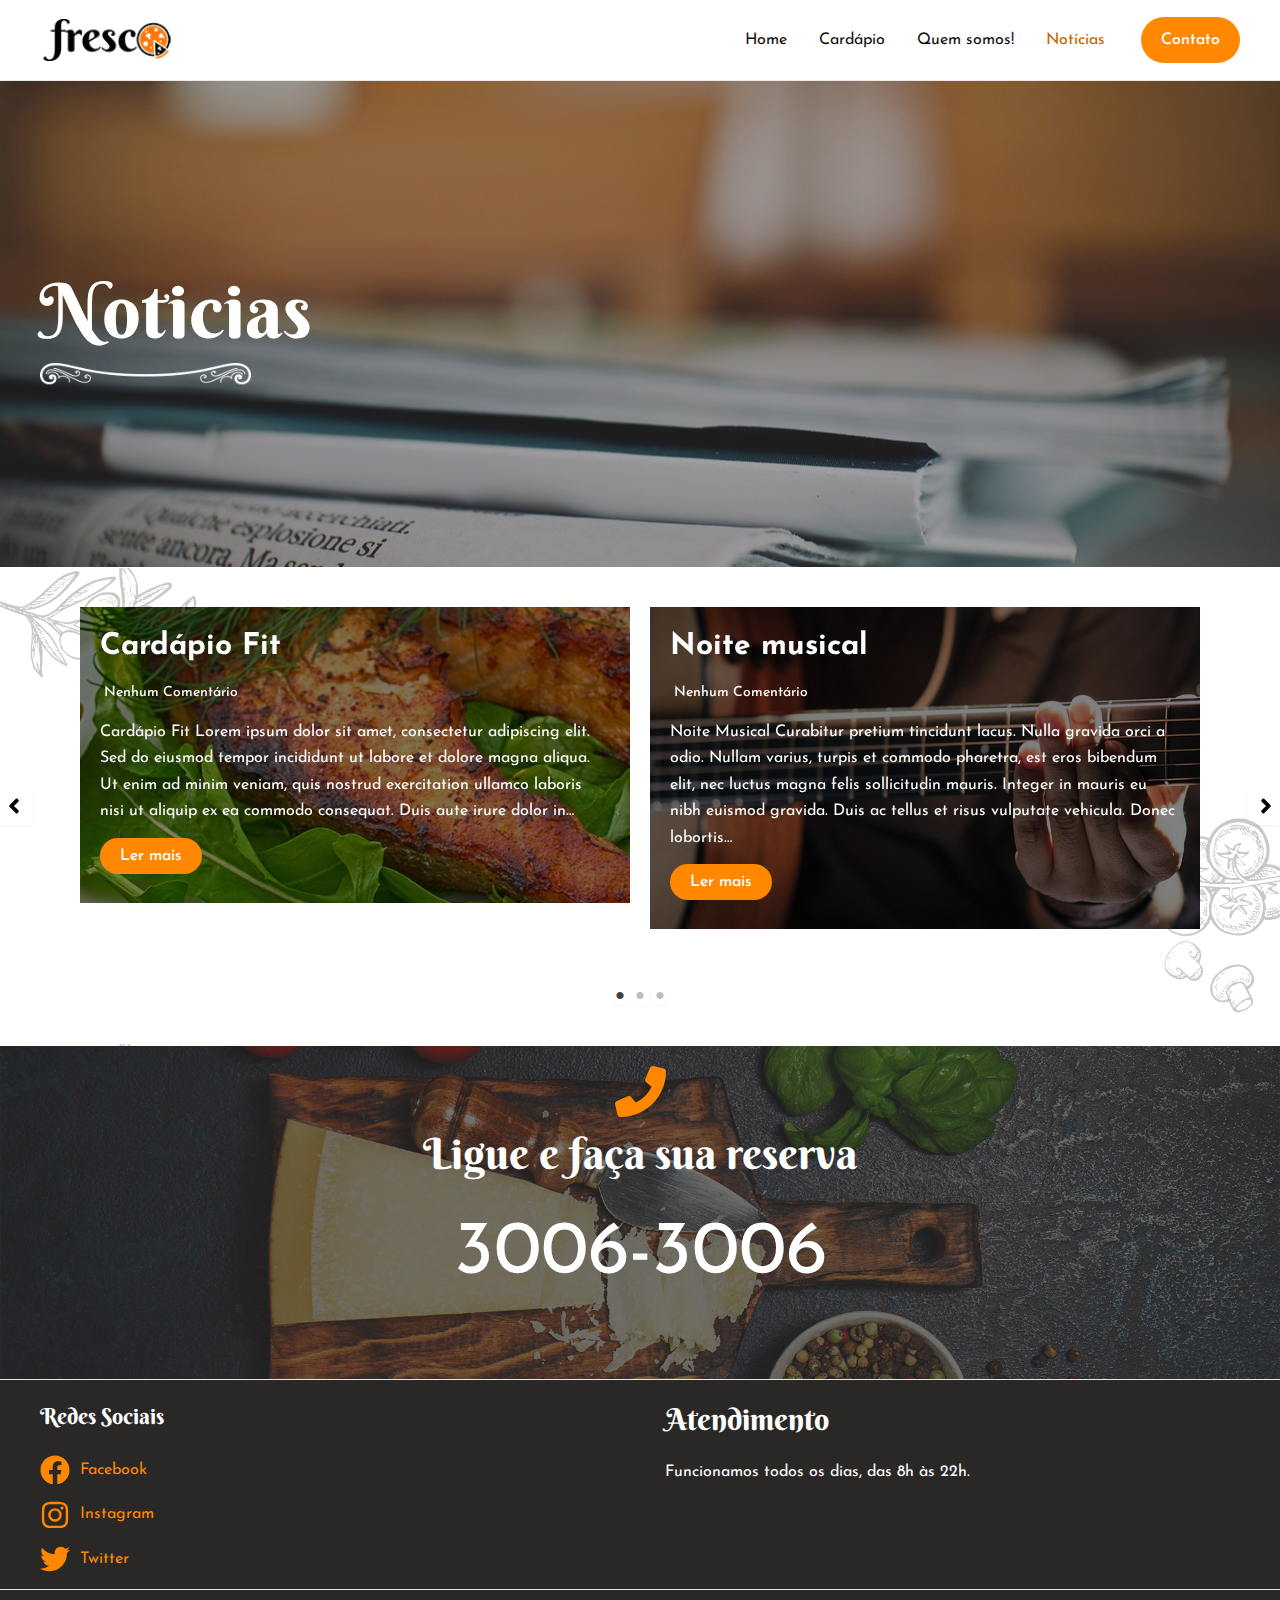
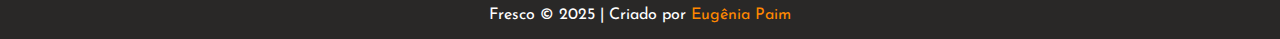
<file: noticias/index.html>
<!DOCTYPE html>
<html lang="pt-BR">
<head>
<meta charset="UTF-8">
<meta name="viewport" content="width=device-width, initial-scale=1">
	<link rel="profile" href="https://gmpg.org/xfn/11"> 
	<title>Notícias</title>
<style id="microthemer-notxedcias-inline-css">#block-37 .wp-block-heading{margin-top:-30px!important}#block-39 .has-text-align-center{margin-top:-40px!important}</style>
<meta name="robots" content="noindex, nofollow">
	<style>img:is([sizes="auto" i], [sizes^="auto," i]) { contain-intrinsic-size: 3000px 1500px }</style>
	<link rel="dns-prefetch" href="//fonts.googleapis.com">
<link rel="alternate" type="application/rss+xml" title="Feed para  &raquo;" href="/feed/">
<link rel="alternate" type="application/rss+xml" title="Feed de comentários para  &raquo;" href="/comments/feed/">
<script>
window._wpemojiSettings = {"baseUrl":"https:\/\/s.w.org\/images\/core\/emoji\/15.0.3\/72x72\/","ext":".png","svgUrl":"https:\/\/s.w.org\/images\/core\/emoji\/15.0.3\/svg\/","svgExt":".svg","source":{"concatemoji":"\/wp-includes\/js\/wp-emoji-release.min.js?ver=6.7.2"}};
/*! This file is auto-generated */
!function(i,n){var o,s,e;function c(e){try{var t={supportTests:e,timestamp:(new Date).valueOf()};sessionStorage.setItem(o,JSON.stringify(t))}catch(e){}}function p(e,t,n){e.clearRect(0,0,e.canvas.width,e.canvas.height),e.fillText(t,0,0);var t=new Uint32Array(e.getImageData(0,0,e.canvas.width,e.canvas.height).data),r=(e.clearRect(0,0,e.canvas.width,e.canvas.height),e.fillText(n,0,0),new Uint32Array(e.getImageData(0,0,e.canvas.width,e.canvas.height).data));return t.every(function(e,t){return e===r[t]})}function u(e,t,n){switch(t){case"flag":return n(e,"🏳️‍⚧️","🏳️​⚧️")?!1:!n(e,"🇺🇳","🇺​🇳")&&!n(e,"🏴󠁧󠁢󠁥󠁮󠁧󠁿","🏴​󠁧​󠁢​󠁥​󠁮​󠁧​󠁿");case"emoji":return!n(e,"🐦‍⬛","🐦​⬛")}return!1}function f(e,t,n){var r="undefined"!=typeof WorkerGlobalScope&&self instanceof WorkerGlobalScope?new OffscreenCanvas(300,150):i.createElement("canvas"),a=r.getContext("2d",{willReadFrequently:!0}),o=(a.textBaseline="top",a.font="600 32px Arial",{});return e.forEach(function(e){o[e]=t(a,e,n)}),o}function t(e){var t=i.createElement("script");t.src=e,t.defer=!0,i.head.appendChild(t)}"undefined"!=typeof Promise&&(o="wpEmojiSettingsSupports",s=["flag","emoji"],n.supports={everything:!0,everythingExceptFlag:!0},e=new Promise(function(e){i.addEventListener("DOMContentLoaded",e,{once:!0})}),new Promise(function(t){var n=function(){try{var e=JSON.parse(sessionStorage.getItem(o));if("object"==typeof e&&"number"==typeof e.timestamp&&(new Date).valueOf()<e.timestamp+604800&&"object"==typeof e.supportTests)return e.supportTests}catch(e){}return null}();if(!n){if("undefined"!=typeof Worker&&"undefined"!=typeof OffscreenCanvas&&"undefined"!=typeof URL&&URL.createObjectURL&&"undefined"!=typeof Blob)try{var e="postMessage("+f.toString()+"("+[JSON.stringify(s),u.toString(),p.toString()].join(",")+"));",r=new Blob([e],{type:"text/javascript"}),a=new Worker(URL.createObjectURL(r),{name:"wpTestEmojiSupports"});return void(a.onmessage=function(e){c(n=e.data),a.terminate(),t(n)})}catch(e){}c(n=f(s,u,p))}t(n)}).then(function(e){for(var t in e)n.supports[t]=e[t],n.supports.everything=n.supports.everything&&n.supports[t],"flag"!==t&&(n.supports.everythingExceptFlag=n.supports.everythingExceptFlag&&n.supports[t]);n.supports.everythingExceptFlag=n.supports.everythingExceptFlag&&!n.supports.flag,n.DOMReady=!1,n.readyCallback=function(){n.DOMReady=!0}}).then(function(){return e}).then(function(){var e;n.supports.everything||(n.readyCallback(),(e=n.source||{}).concatemoji?t(e.concatemoji):e.wpemoji&&e.twemoji&&(t(e.twemoji),t(e.wpemoji)))}))}((window,document),window._wpemojiSettings);
</script>
<link rel="stylesheet" id="astra-theme-css-css" href="/wp-content/themes/astra/assets/css/minified/main.min.css?ver=4.8.12" media="all">
<style id="astra-theme-css-inline-css">:root{--ast-post-nav-space:0;--ast-container-default-xlg-padding:2.5em;--ast-container-default-lg-padding:2.5em;--ast-container-default-slg-padding:2em;--ast-container-default-md-padding:2.5em;--ast-container-default-sm-padding:2.5em;--ast-container-default-xs-padding:2.4em;--ast-container-default-xxs-padding:1.8em;--ast-code-block-background:#ECEFF3;--ast-comment-inputs-background:#F9FAFB;--ast-normal-container-width:1200px;--ast-narrow-container-width:750px;--ast-blog-title-font-weight:600;--ast-blog-meta-weight:600;--ast-global-color-primary:var(--ast-global-color-4);--ast-global-color-secondary:var(--ast-global-color-5);--ast-global-color-alternate-background:var(--ast-global-color-6);--ast-global-color-subtle-background:var(--ast-global-color-7);}html{font-size:100%;}a{color:var(--ast-global-color-0);}a:hover,a:focus{color:var(--ast-global-color-1);}body,button,input,select,textarea,.ast-button,.ast-custom-button{font-family:'Josefin Sans',sans-serif;font-weight:400;font-size:16px;font-size:1rem;line-height:var(--ast-body-line-height,1.65);}blockquote{color:var(--ast-global-color-3);}h1,.entry-content h1,h2,.entry-content h2,h3,.entry-content h3,h4,.entry-content h4,h5,.entry-content h5,h6,.entry-content h6,.site-title,.site-title a{font-family:'Berkshire Swash',handwriting;font-weight:400;}.site-title{font-size:26px;font-size:1.625rem;display:block;}header .custom-logo-link img{max-width:132px;width:132px;}.astra-logo-svg{width:132px;}.site-header .site-description{font-size:15px;font-size:0.9375rem;display:none;}.entry-title{font-size:20px;font-size:1.25rem;}.ast-blog-single-element.ast-taxonomy-container a{font-size:14px;font-size:0.875rem;}.ast-blog-meta-container{font-size:13px;font-size:0.8125rem;}.archive .ast-article-post .ast-article-inner,.blog .ast-article-post .ast-article-inner,.archive .ast-article-post .ast-article-inner:hover,.blog .ast-article-post .ast-article-inner:hover{border-top-left-radius:6px;border-top-right-radius:6px;border-bottom-right-radius:6px;border-bottom-left-radius:6px;overflow:hidden;}h1,.entry-content h1{font-size:36px;font-size:2.25rem;font-weight:400;font-family:'Berkshire Swash',handwriting;line-height:1.4em;}h2,.entry-content h2{font-size:30px;font-size:1.875rem;font-weight:400;font-family:'Berkshire Swash',handwriting;line-height:1.3em;}h3,.entry-content h3{font-size:24px;font-size:1.5rem;font-weight:400;font-family:'Berkshire Swash',handwriting;line-height:1.3em;}h4,.entry-content h4{font-size:20px;font-size:1.25rem;line-height:1.2em;font-weight:400;font-family:'Berkshire Swash',handwriting;}h5,.entry-content h5{font-size:18px;font-size:1.125rem;line-height:1.2em;font-weight:400;font-family:'Berkshire Swash',handwriting;}h6,.entry-content h6{font-size:16px;font-size:1rem;line-height:1.25em;font-weight:400;font-family:'Berkshire Swash',handwriting;}::selection{background-color:var(--ast-global-color-0);color:#000000;}body,h1,.entry-title a,.entry-content h1,h2,.entry-content h2,h3,.entry-content h3,h4,.entry-content h4,h5,.entry-content h5,h6,.entry-content h6{color:var(--ast-global-color-3);}.tagcloud a:hover,.tagcloud a:focus,.tagcloud a.current-item{color:#000000;border-color:var(--ast-global-color-0);background-color:var(--ast-global-color-0);}input:focus,input[type="text"]:focus,input[type="email"]:focus,input[type="url"]:focus,input[type="password"]:focus,input[type="reset"]:focus,input[type="search"]:focus,textarea:focus{border-color:var(--ast-global-color-0);}input[type="radio"]:checked,input[type=reset],input[type="checkbox"]:checked,input[type="checkbox"]:hover:checked,input[type="checkbox"]:focus:checked,input[type=range]::-webkit-slider-thumb{border-color:var(--ast-global-color-0);background-color:var(--ast-global-color-0);box-shadow:none;}.site-footer a:hover + .post-count,.site-footer a:focus + .post-count{background:var(--ast-global-color-0);border-color:var(--ast-global-color-0);}.single .nav-links .nav-previous,.single .nav-links .nav-next{color:var(--ast-global-color-0);}.entry-meta,.entry-meta *{line-height:1.45;color:var(--ast-global-color-0);font-weight:600;}.entry-meta a:not(.ast-button):hover,.entry-meta a:not(.ast-button):hover *,.entry-meta a:not(.ast-button):focus,.entry-meta a:not(.ast-button):focus *,.page-links > .page-link,.page-links .page-link:hover,.post-navigation a:hover{color:var(--ast-global-color-1);}#cat option,.secondary .calendar_wrap thead a,.secondary .calendar_wrap thead a:visited{color:var(--ast-global-color-0);}.secondary .calendar_wrap #today,.ast-progress-val span{background:var(--ast-global-color-0);}.secondary a:hover + .post-count,.secondary a:focus + .post-count{background:var(--ast-global-color-0);border-color:var(--ast-global-color-0);}.calendar_wrap #today > a{color:#000000;}.page-links .page-link,.single .post-navigation a{color:var(--ast-global-color-3);}.ast-search-menu-icon .search-form button.search-submit{padding:0 4px;}.ast-search-menu-icon form.search-form{padding-right:0;}.ast-search-menu-icon.slide-search input.search-field{width:0;}.ast-header-search .ast-search-menu-icon.ast-dropdown-active .search-form,.ast-header-search .ast-search-menu-icon.ast-dropdown-active .search-field:focus{transition:all 0.2s;}.search-form input.search-field:focus{outline:none;}.ast-search-menu-icon .search-form button.search-submit:focus,.ast-theme-transparent-header .ast-header-search .ast-dropdown-active .ast-icon,.ast-theme-transparent-header .ast-inline-search .search-field:focus .ast-icon{color:var(--ast-global-color-1);}.ast-header-search .slide-search .search-form{border:2px solid var(--ast-global-color-0);}.ast-header-search .slide-search .search-field{background-color:#fff;}.ast-archive-title{color:var(--ast-global-color-2);}.widget-title{font-size:22px;font-size:1.375rem;color:var(--ast-global-color-2);}.ast-single-post .entry-content a,.ast-comment-content a:not(.ast-comment-edit-reply-wrap a){text-decoration:underline;}.ast-single-post .elementor-button-wrapper .elementor-button,.ast-single-post .entry-content .uagb-tab a,.ast-single-post .entry-content .uagb-ifb-cta a,.ast-single-post .entry-content .uabb-module-content a,.ast-single-post .entry-content .uagb-post-grid a,.ast-single-post .entry-content .uagb-timeline a,.ast-single-post .entry-content .uagb-toc__wrap a,.ast-single-post .entry-content .uagb-taxomony-box a,.ast-single-post .entry-content .woocommerce a,.entry-content .wp-block-latest-posts > li > a,.ast-single-post .entry-content .wp-block-file__button,li.ast-post-filter-single,.ast-single-post .ast-comment-content .comment-reply-link,.ast-single-post .ast-comment-content .comment-edit-link{text-decoration:none;}.ast-search-menu-icon.slide-search a:focus-visible:focus-visible,.astra-search-icon:focus-visible,#close:focus-visible,a:focus-visible,.ast-menu-toggle:focus-visible,.site .skip-link:focus-visible,.wp-block-loginout input:focus-visible,.wp-block-search.wp-block-search__button-inside .wp-block-search__inside-wrapper,.ast-header-navigation-arrow:focus-visible,.woocommerce .wc-proceed-to-checkout > .checkout-button:focus-visible,.woocommerce .woocommerce-MyAccount-navigation ul li a:focus-visible,.ast-orders-table__row .ast-orders-table__cell:focus-visible,.woocommerce .woocommerce-order-details .order-again > .button:focus-visible,.woocommerce .woocommerce-message a.button.wc-forward:focus-visible,.woocommerce #minus_qty:focus-visible,.woocommerce #plus_qty:focus-visible,a#ast-apply-coupon:focus-visible,.woocommerce .woocommerce-info a:focus-visible,.woocommerce .astra-shop-summary-wrap a:focus-visible,.woocommerce a.wc-forward:focus-visible,#ast-apply-coupon:focus-visible,.woocommerce-js .woocommerce-mini-cart-item a.remove:focus-visible,#close:focus-visible,.button.search-submit:focus-visible,#search_submit:focus,.normal-search:focus-visible,.ast-header-account-wrap:focus-visible,.woocommerce .ast-on-card-button.ast-quick-view-trigger:focus{outline-style:dotted;outline-color:inherit;outline-width:thin;}input:focus,input[type="text"]:focus,input[type="email"]:focus,input[type="url"]:focus,input[type="password"]:focus,input[type="reset"]:focus,input[type="search"]:focus,input[type="number"]:focus,textarea:focus,.wp-block-search__input:focus,[data-section="section-header-mobile-trigger"] .ast-button-wrap .ast-mobile-menu-trigger-minimal:focus,.ast-mobile-popup-drawer.active .menu-toggle-close:focus,.woocommerce-ordering select.orderby:focus,#ast-scroll-top:focus,#coupon_code:focus,.woocommerce-page #comment:focus,.woocommerce #reviews #respond input#submit:focus,.woocommerce a.add_to_cart_button:focus,.woocommerce .button.single_add_to_cart_button:focus,.woocommerce .woocommerce-cart-form button:focus,.woocommerce .woocommerce-cart-form__cart-item .quantity .qty:focus,.woocommerce .woocommerce-billing-fields .woocommerce-billing-fields__field-wrapper .woocommerce-input-wrapper > .input-text:focus,.woocommerce #order_comments:focus,.woocommerce #place_order:focus,.woocommerce .woocommerce-address-fields .woocommerce-address-fields__field-wrapper .woocommerce-input-wrapper > .input-text:focus,.woocommerce .woocommerce-MyAccount-content form button:focus,.woocommerce .woocommerce-MyAccount-content .woocommerce-EditAccountForm .woocommerce-form-row .woocommerce-Input.input-text:focus,.woocommerce .ast-woocommerce-container .woocommerce-pagination ul.page-numbers li a:focus,body #content .woocommerce form .form-row .select2-container--default .select2-selection--single:focus,#ast-coupon-code:focus,.woocommerce.woocommerce-js .quantity input[type=number]:focus,.woocommerce-js .woocommerce-mini-cart-item .quantity input[type=number]:focus,.woocommerce p#ast-coupon-trigger:focus{border-style:dotted;border-color:inherit;border-width:thin;}input{outline:none;}.site-logo-img img{ transition:all 0.2s linear;}body .ast-oembed-container *{position:absolute;top:0;width:100%;height:100%;left:0;}body .wp-block-embed-pocket-casts .ast-oembed-container *{position:unset;}.ast-single-post-featured-section + article {margin-top: 2em;}.site-content .ast-single-post-featured-section img {width: 100%;overflow: hidden;object-fit: cover;}.ast-separate-container .site-content .ast-single-post-featured-section + article {margin-top: -80px;z-index: 9;position: relative;border-radius: 4px;}@media (min-width: 922px) {.ast-no-sidebar .site-content .ast-article-image-container--wide {margin-left: -120px;margin-right: -120px;max-width: unset;width: unset;}.ast-left-sidebar .site-content .ast-article-image-container--wide,.ast-right-sidebar .site-content .ast-article-image-container--wide {margin-left: -10px;margin-right: -10px;}.site-content .ast-article-image-container--full {margin-left: calc( -50vw + 50%);margin-right: calc( -50vw + 50%);max-width: 100vw;width: 100vw;}.ast-left-sidebar .site-content .ast-article-image-container--full,.ast-right-sidebar .site-content .ast-article-image-container--full {margin-left: -10px;margin-right: -10px;max-width: inherit;width: auto;}}.site > .ast-single-related-posts-container {margin-top: 0;}@media (min-width: 922px) {.ast-desktop .ast-container--narrow {max-width: var(--ast-narrow-container-width);margin: 0 auto;}}input[type="text"],input[type="number"],input[type="email"],input[type="url"],input[type="password"],input[type="search"],input[type=reset],input[type=tel],input[type=date],select,textarea{font-size:16px;font-style:normal;font-weight:400;line-height:24px;width:100%;padding:12px 16px;border-radius:4px;box-shadow:0px 1px 2px 0px rgba(0,0,0,0.05);color:var(--ast-form-input-text,#475569);}input[type="text"],input[type="number"],input[type="email"],input[type="url"],input[type="password"],input[type="search"],input[type=reset],input[type=tel],input[type=date],select{height:40px;}input[type="date"]{border-width:1px;border-style:solid;border-color:var(--ast-border-color);}input[type="text"]:focus,input[type="number"]:focus,input[type="email"]:focus,input[type="url"]:focus,input[type="password"]:focus,input[type="search"]:focus,input[type=reset]:focus,input[type="tel"]:focus,input[type="date"]:focus,select:focus,textarea:focus{border-color:#046BD2;box-shadow:none;outline:none;color:var(--ast-form-input-focus-text,#475569);}label,legend{color:#111827;font-size:14px;font-style:normal;font-weight:500;line-height:20px;}select{padding:6px 10px;}fieldset{padding:30px;border-radius:4px;}button,.ast-button,.button,input[type="button"],input[type="reset"],input[type="submit"]{border-radius:4px;box-shadow:0px 1px 2px 0px rgba(0,0,0,0.05);}:root{--ast-comment-inputs-background:#FFF;}::placeholder{color:var(--ast-form-field-color,#9CA3AF);}::-ms-input-placeholder{color:var(--ast-form-field-color,#9CA3AF);}@media (max-width:921.9px){#ast-desktop-header{display:none;}}@media (min-width:922px){#ast-mobile-header{display:none;}}.wp-block-buttons.aligncenter{justify-content:center;}@media (max-width:921px){.ast-theme-transparent-header #primary,.ast-theme-transparent-header #secondary{padding:0;}}@media (max-width:921px){.ast-plain-container.ast-no-sidebar #primary{padding:0;}}.ast-plain-container.ast-no-sidebar #primary{margin-top:0;margin-bottom:0;}.wp-block-button.is-style-outline .wp-block-button__link{border-color:var(--ast-global-color-0);border-top-width:0px;border-right-width:0px;border-bottom-width:0px;border-left-width:0px;}div.wp-block-button.is-style-outline > .wp-block-button__link:not(.has-text-color),div.wp-block-button.wp-block-button__link.is-style-outline:not(.has-text-color){color:var(--ast-global-color-0);}.wp-block-button.is-style-outline .wp-block-button__link:hover,.wp-block-buttons .wp-block-button.is-style-outline .wp-block-button__link:focus,.wp-block-buttons .wp-block-button.is-style-outline > .wp-block-button__link:not(.has-text-color):hover,.wp-block-buttons .wp-block-button.wp-block-button__link.is-style-outline:not(.has-text-color):hover{color:#ffffff;background-color:var(--ast-global-color-1);border-color:var(--ast-global-color-1);}.post-page-numbers.current .page-link,.ast-pagination .page-numbers.current{color:#000000;border-color:var(--ast-global-color-0);background-color:var(--ast-global-color-0);}.wp-block-button.is-style-outline .wp-block-button__link{border-top-width:0px;border-right-width:0px;border-bottom-width:0px;border-left-width:0px;}.wp-block-buttons .wp-block-button.is-style-outline .wp-block-button__link.wp-element-button,.ast-outline-button,.wp-block-uagb-buttons-child .uagb-buttons-repeater.ast-outline-button{border-top-width:1px;border-right-width:1px;border-bottom-width:1px;border-left-width:1px;font-family:inherit;font-weight:500;font-size:16px;font-size:1rem;line-height:1em;padding-top:10px;padding-right:20px;padding-bottom:10px;padding-left:20px;border-top-left-radius:30px;border-top-right-radius:30px;border-bottom-right-radius:30px;border-bottom-left-radius:30px;}.wp-block-buttons .wp-block-button.is-style-outline > .wp-block-button__link:not(.has-text-color),.wp-block-buttons .wp-block-button.wp-block-button__link.is-style-outline:not(.has-text-color),.ast-outline-button{color:var(--ast-global-color-0);}.wp-block-button.is-style-outline .wp-block-button__link:hover,.wp-block-buttons .wp-block-button.is-style-outline .wp-block-button__link:focus,.wp-block-buttons .wp-block-button.is-style-outline > .wp-block-button__link:not(.has-text-color):hover,.wp-block-buttons .wp-block-button.wp-block-button__link.is-style-outline:not(.has-text-color):hover,.ast-outline-button:hover,.ast-outline-button:focus,.wp-block-uagb-buttons-child .uagb-buttons-repeater.ast-outline-button:hover,.wp-block-uagb-buttons-child .uagb-buttons-repeater.ast-outline-button:focus{color:#ffffff;background-color:var(--ast-global-color-1);border-color:var(--ast-global-color-1);}.ast-single-post .entry-content a.ast-outline-button,.ast-single-post .entry-content .is-style-outline>.wp-block-button__link{text-decoration:none;}.wp-block-button .wp-block-button__link.wp-element-button.is-style-outline:not(.has-background),.wp-block-button.is-style-outline>.wp-block-button__link.wp-element-button:not(.has-background),.ast-outline-button{background-color:transparent;}.uagb-buttons-repeater.ast-outline-button{border-radius:9999px;}.entry-content[data-ast-blocks-layout] > figure{margin-bottom:1em;}h1.widget-title{font-weight:400;}h2.widget-title{font-weight:400;}h3.widget-title{font-weight:400;}#page{display:flex;flex-direction:column;min-height:100vh;}.ast-404-layout-1 h1.page-title{color:var(--ast-global-color-2);}.single .post-navigation a{line-height:1em;height:inherit;}.error-404 .page-sub-title{font-size:1.5rem;font-weight:inherit;}.search .site-content .content-area .search-form{margin-bottom:0;}#page .site-content{flex-grow:1;}.widget{margin-bottom:1.25em;}#secondary li{line-height:1.5em;}#secondary .wp-block-group h2{margin-bottom:0.7em;}#secondary h2{font-size:1.7rem;}.ast-separate-container .ast-article-post,.ast-separate-container .ast-article-single,.ast-separate-container .comment-respond{padding:3em;}.ast-separate-container .ast-article-single .ast-article-single{padding:0;}.ast-article-single .wp-block-post-template-is-layout-grid{padding-left:0;}.ast-separate-container .comments-title,.ast-narrow-container .comments-title{padding:1.5em 2em;}.ast-page-builder-template .comment-form-textarea,.ast-comment-formwrap .ast-grid-common-col{padding:0;}.ast-comment-formwrap{padding:0;display:inline-flex;column-gap:20px;width:100%;margin-left:0;margin-right:0;}.comments-area textarea#comment:focus,.comments-area textarea#comment:active,.comments-area .ast-comment-formwrap input[type="text"]:focus,.comments-area .ast-comment-formwrap input[type="text"]:active {box-shadow:none;outline:none;}.archive.ast-page-builder-template .entry-header{margin-top:2em;}.ast-page-builder-template .ast-comment-formwrap{width:100%;}.entry-title{margin-bottom:0.6em;}.ast-archive-description p{font-size:inherit;font-weight:inherit;line-height:inherit;}.ast-separate-container .ast-comment-list li.depth-1,.hentry{margin-bottom:1.5em;}.site-content section.ast-archive-description{margin-bottom:2em;}@media (min-width:921px){.ast-left-sidebar.ast-page-builder-template #secondary,.archive.ast-right-sidebar.ast-page-builder-template .site-main{padding-left:20px;padding-right:20px;}}@media (max-width:544px){.ast-comment-formwrap.ast-row{column-gap:10px;display:inline-block;}#ast-commentform .ast-grid-common-col{position:relative;width:100%;}}@media (min-width:1201px){.ast-separate-container .ast-article-post,.ast-separate-container .ast-article-single,.ast-separate-container .ast-author-box,.ast-separate-container .ast-404-layout-1,.ast-separate-container .no-results{padding:3em;}}@media (max-width:921px){.ast-separate-container #primary,.ast-separate-container #secondary{padding:1.5em 0;}#primary,#secondary{padding:1.5em 0;margin:0;}.ast-left-sidebar #content > .ast-container{display:flex;flex-direction:column-reverse;width:100%;}}@media (min-width:922px){.ast-separate-container.ast-right-sidebar #primary,.ast-separate-container.ast-left-sidebar #primary{border:0;}.search-no-results.ast-separate-container #primary{margin-bottom:4em;}}.wp-block-button .wp-block-button__link{color:#000000;}.wp-block-button .wp-block-button__link:hover,.wp-block-button .wp-block-button__link:focus{color:#ffffff;background-color:var(--ast-global-color-1);border-color:var(--ast-global-color-1);}.wp-block-button .wp-block-button__link,.wp-block-search .wp-block-search__button,body .wp-block-file .wp-block-file__button{border-style:solid;border-top-width:0px;border-right-width:0px;border-left-width:0px;border-bottom-width:0px;border-color:var(--ast-global-color-0);background-color:var(--ast-global-color-0);color:#000000;font-family:inherit;font-weight:500;line-height:1em;font-size:16px;font-size:1rem;border-top-left-radius:30px;border-top-right-radius:30px;border-bottom-right-radius:30px;border-bottom-left-radius:30px;padding-top:10px;padding-right:20px;padding-bottom:10px;padding-left:20px;}.ast-single-post .entry-content .wp-block-button .wp-block-button__link,.ast-single-post .entry-content .wp-block-search .wp-block-search__button,body .entry-content .wp-block-file .wp-block-file__button{text-decoration:none;}.menu-toggle,button,.ast-button,.ast-custom-button,.button,input#submit,input[type="button"],input[type="submit"],input[type="reset"],#comments .submit,.search .search-submit,form[CLASS*="wp-block-search__"].wp-block-search .wp-block-search__inside-wrapper .wp-block-search__button,body .wp-block-file .wp-block-file__button,.search .search-submit,.woocommerce-js a.button,.woocommerce button.button,.woocommerce .woocommerce-message a.button,.woocommerce #respond input#submit.alt,.woocommerce input.button.alt,.woocommerce input.button,.woocommerce input.button:disabled,.woocommerce input.button:disabled[disabled],.woocommerce input.button:disabled:hover,.woocommerce input.button:disabled[disabled]:hover,.woocommerce #respond input#submit,.woocommerce button.button.alt.disabled,.wc-block-grid__products .wc-block-grid__product .wp-block-button__link,.wc-block-grid__product-onsale,[CLASS*="wc-block"] button,.woocommerce-js .astra-cart-drawer .astra-cart-drawer-content .woocommerce-mini-cart__buttons .button:not(.checkout):not(.ast-continue-shopping),.woocommerce-js .astra-cart-drawer .astra-cart-drawer-content .woocommerce-mini-cart__buttons a.checkout,.woocommerce button.button.alt.disabled.wc-variation-selection-needed,[CLASS*="wc-block"] .wc-block-components-button{border-style:solid;border-top-width:0px;border-right-width:0px;border-left-width:0px;border-bottom-width:0px;color:#000000;border-color:var(--ast-global-color-0);background-color:var(--ast-global-color-0);padding-top:10px;padding-right:20px;padding-bottom:10px;padding-left:20px;font-family:inherit;font-weight:500;font-size:16px;font-size:1rem;line-height:1em;border-top-left-radius:30px;border-top-right-radius:30px;border-bottom-right-radius:30px;border-bottom-left-radius:30px;}button:focus,.menu-toggle:hover,button:hover,.ast-button:hover,.ast-custom-button:hover .button:hover,.ast-custom-button:hover ,input[type=reset]:hover,input[type=reset]:focus,input#submit:hover,input#submit:focus,input[type="button"]:hover,input[type="button"]:focus,input[type="submit"]:hover,input[type="submit"]:focus,form[CLASS*="wp-block-search__"].wp-block-search .wp-block-search__inside-wrapper .wp-block-search__button:hover,form[CLASS*="wp-block-search__"].wp-block-search .wp-block-search__inside-wrapper .wp-block-search__button:focus,body .wp-block-file .wp-block-file__button:hover,body .wp-block-file .wp-block-file__button:focus,.woocommerce-js a.button:hover,.woocommerce button.button:hover,.woocommerce .woocommerce-message a.button:hover,.woocommerce #respond input#submit:hover,.woocommerce #respond input#submit.alt:hover,.woocommerce input.button.alt:hover,.woocommerce input.button:hover,.woocommerce button.button.alt.disabled:hover,.wc-block-grid__products .wc-block-grid__product .wp-block-button__link:hover,[CLASS*="wc-block"] button:hover,.woocommerce-js .astra-cart-drawer .astra-cart-drawer-content .woocommerce-mini-cart__buttons .button:not(.checkout):not(.ast-continue-shopping):hover,.woocommerce-js .astra-cart-drawer .astra-cart-drawer-content .woocommerce-mini-cart__buttons a.checkout:hover,.woocommerce button.button.alt.disabled.wc-variation-selection-needed:hover,[CLASS*="wc-block"] .wc-block-components-button:hover,[CLASS*="wc-block"] .wc-block-components-button:focus{color:#ffffff;background-color:var(--ast-global-color-1);border-color:var(--ast-global-color-1);}form[CLASS*="wp-block-search__"].wp-block-search .wp-block-search__inside-wrapper .wp-block-search__button.has-icon{padding-top:calc(10px - 3px);padding-right:calc(20px - 3px);padding-bottom:calc(10px - 3px);padding-left:calc(20px - 3px);}@media (max-width:921px){.ast-mobile-header-stack .main-header-bar .ast-search-menu-icon{display:inline-block;}.ast-header-break-point.ast-header-custom-item-outside .ast-mobile-header-stack .main-header-bar .ast-search-icon{margin:0;}.ast-comment-avatar-wrap img{max-width:2.5em;}.ast-comment-meta{padding:0 1.8888em 1.3333em;}}@media (min-width:544px){.ast-container{max-width:100%;}}@media (max-width:544px){.ast-separate-container .ast-article-post,.ast-separate-container .ast-article-single,.ast-separate-container .comments-title,.ast-separate-container .ast-archive-description{padding:1.5em 1em;}.ast-separate-container #content .ast-container{padding-left:0.54em;padding-right:0.54em;}.ast-separate-container .ast-comment-list .bypostauthor{padding:.5em;}.ast-search-menu-icon.ast-dropdown-active .search-field{width:170px;}} #ast-mobile-header .ast-site-header-cart-li a{pointer-events:none;}.ast-separate-container{background-color:var(--ast-global-color-5);background-image:none;}@media (max-width:921px){.site-title{display:block;}.site-header .site-description{display:none;}h1,.entry-content h1{font-size:30px;font-size:1.875rem;}h2,.entry-content h2{font-size:25px;font-size:1.5625rem;}h3,.entry-content h3{font-size:20px;font-size:1.25rem;}}@media (max-width:544px){.site-title{display:block;}.site-header .site-description{display:none;}h1,.entry-content h1{font-size:30px;font-size:1.875rem;}h2,.entry-content h2{font-size:25px;font-size:1.5625rem;}h3,.entry-content h3{font-size:20px;font-size:1.25rem;}}@media (max-width:921px){html{font-size:91.2%;}}@media (max-width:544px){html{font-size:91.2%;}}@media (min-width:922px){.ast-container{max-width:1240px;}}@media (min-width:922px){.site-content .ast-container{display:flex;}}@media (max-width:921px){.site-content .ast-container{flex-direction:column;}}.entry-content h1,.entry-content h2,.entry-content h3,.entry-content h4,.entry-content h5,.entry-content h6{clear:none;}@media (min-width:922px){.main-header-menu .sub-menu .menu-item.ast-left-align-sub-menu:hover > .sub-menu,.main-header-menu .sub-menu .menu-item.ast-left-align-sub-menu.focus > .sub-menu{margin-left:-0px;}}.entry-content li > p{margin-bottom:0;}.wp-block-file {display: flex;align-items: center;flex-wrap: wrap;justify-content: space-between;}.wp-block-pullquote {border: none;}.wp-block-pullquote blockquote::before {content: "\201D";font-family: "Helvetica",sans-serif;display: flex;transform: rotate( 180deg );font-size: 6rem;font-style: normal;line-height: 1;font-weight: bold;align-items: center;justify-content: center;}.has-text-align-right > blockquote::before {justify-content: flex-start;}.has-text-align-left > blockquote::before {justify-content: flex-end;}figure.wp-block-pullquote.is-style-solid-color blockquote {max-width: 100%;text-align: inherit;}:root {--wp--custom--ast-default-block-top-padding: 3em;--wp--custom--ast-default-block-right-padding: 3em;--wp--custom--ast-default-block-bottom-padding: 3em;--wp--custom--ast-default-block-left-padding: 3em;--wp--custom--ast-container-width: 1200px;--wp--custom--ast-content-width-size: 1200px;--wp--custom--ast-wide-width-size: calc(1200px + var(--wp--custom--ast-default-block-left-padding) + var(--wp--custom--ast-default-block-right-padding));}.ast-narrow-container {--wp--custom--ast-content-width-size: 750px;--wp--custom--ast-wide-width-size: 750px;}@media(max-width: 921px) {:root {--wp--custom--ast-default-block-top-padding: 3em;--wp--custom--ast-default-block-right-padding: 2em;--wp--custom--ast-default-block-bottom-padding: 3em;--wp--custom--ast-default-block-left-padding: 2em;}}@media(max-width: 544px) {:root {--wp--custom--ast-default-block-top-padding: 3em;--wp--custom--ast-default-block-right-padding: 1.5em;--wp--custom--ast-default-block-bottom-padding: 3em;--wp--custom--ast-default-block-left-padding: 1.5em;}}.entry-content > .wp-block-group,.entry-content > .wp-block-cover,.entry-content > .wp-block-columns {padding-top: var(--wp--custom--ast-default-block-top-padding);padding-right: var(--wp--custom--ast-default-block-right-padding);padding-bottom: var(--wp--custom--ast-default-block-bottom-padding);padding-left: var(--wp--custom--ast-default-block-left-padding);}.ast-plain-container.ast-no-sidebar .entry-content > .alignfull,.ast-page-builder-template .ast-no-sidebar .entry-content > .alignfull {margin-left: calc( -50vw + 50%);margin-right: calc( -50vw + 50%);max-width: 100vw;width: 100vw;}.ast-plain-container.ast-no-sidebar .entry-content .alignfull .alignfull,.ast-page-builder-template.ast-no-sidebar .entry-content .alignfull .alignfull,.ast-plain-container.ast-no-sidebar .entry-content .alignfull .alignwide,.ast-page-builder-template.ast-no-sidebar .entry-content .alignfull .alignwide,.ast-plain-container.ast-no-sidebar .entry-content .alignwide .alignfull,.ast-page-builder-template.ast-no-sidebar .entry-content .alignwide .alignfull,.ast-plain-container.ast-no-sidebar .entry-content .alignwide .alignwide,.ast-page-builder-template.ast-no-sidebar .entry-content .alignwide .alignwide,.ast-plain-container.ast-no-sidebar .entry-content .wp-block-column .alignfull,.ast-page-builder-template.ast-no-sidebar .entry-content .wp-block-column .alignfull,.ast-plain-container.ast-no-sidebar .entry-content .wp-block-column .alignwide,.ast-page-builder-template.ast-no-sidebar .entry-content .wp-block-column .alignwide {margin-left: auto;margin-right: auto;width: 100%;}[data-ast-blocks-layout] .wp-block-separator:not(.is-style-dots) {height: 0;}[data-ast-blocks-layout] .wp-block-separator {margin: 20px auto;}[data-ast-blocks-layout] .wp-block-separator:not(.is-style-wide):not(.is-style-dots) {max-width: 100px;}[data-ast-blocks-layout] .wp-block-separator.has-background {padding: 0;}.entry-content[data-ast-blocks-layout] > * {max-width: var(--wp--custom--ast-content-width-size);margin-left: auto;margin-right: auto;}.entry-content[data-ast-blocks-layout] > .alignwide {max-width: var(--wp--custom--ast-wide-width-size);}.entry-content[data-ast-blocks-layout] .alignfull {max-width: none;}.entry-content .wp-block-columns {margin-bottom: 0;}blockquote {margin: 1.5em;border-color: rgba(0,0,0,0.05);}.wp-block-quote:not(.has-text-align-right):not(.has-text-align-center) {border-left: 5px solid rgba(0,0,0,0.05);}.has-text-align-right > blockquote,blockquote.has-text-align-right {border-right: 5px solid rgba(0,0,0,0.05);}.has-text-align-left > blockquote,blockquote.has-text-align-left {border-left: 5px solid rgba(0,0,0,0.05);}.wp-block-site-tagline,.wp-block-latest-posts .read-more {margin-top: 15px;}.wp-block-loginout p label {display: block;}.wp-block-loginout p:not(.login-remember):not(.login-submit) input {width: 100%;}.wp-block-loginout input:focus {border-color: transparent;}.wp-block-loginout input:focus {outline: thin dotted;}.entry-content .wp-block-media-text .wp-block-media-text__content {padding: 0 0 0 8%;}.entry-content .wp-block-media-text.has-media-on-the-right .wp-block-media-text__content {padding: 0 8% 0 0;}.entry-content .wp-block-media-text.has-background .wp-block-media-text__content {padding: 8%;}.entry-content .wp-block-cover:not([class*="background-color"]):not(.has-text-color.has-link-color) .wp-block-cover__inner-container,.entry-content .wp-block-cover:not([class*="background-color"]) .wp-block-cover-image-text,.entry-content .wp-block-cover:not([class*="background-color"]) .wp-block-cover-text,.entry-content .wp-block-cover-image:not([class*="background-color"]) .wp-block-cover__inner-container,.entry-content .wp-block-cover-image:not([class*="background-color"]) .wp-block-cover-image-text,.entry-content .wp-block-cover-image:not([class*="background-color"]) .wp-block-cover-text {color: var(--ast-global-color-primary,var(--ast-global-color-5));}.wp-block-loginout .login-remember input {width: 1.1rem;height: 1.1rem;margin: 0 5px 4px 0;vertical-align: middle;}.wp-block-latest-posts > li > *:first-child,.wp-block-latest-posts:not(.is-grid) > li:first-child {margin-top: 0;}.entry-content > .wp-block-buttons,.entry-content > .wp-block-uagb-buttons {margin-bottom: 1.5em;}.wp-block-search__inside-wrapper .wp-block-search__input {padding: 0 10px;color: var(--ast-global-color-3);background: var(--ast-global-color-primary,var(--ast-global-color-5));border-color: var(--ast-border-color);}.wp-block-latest-posts .read-more {margin-bottom: 1.5em;}.wp-block-search__no-button .wp-block-search__inside-wrapper .wp-block-search__input {padding-top: 5px;padding-bottom: 5px;}.wp-block-latest-posts .wp-block-latest-posts__post-date,.wp-block-latest-posts .wp-block-latest-posts__post-author {font-size: 1rem;}.wp-block-latest-posts > li > *,.wp-block-latest-posts:not(.is-grid) > li {margin-top: 12px;margin-bottom: 12px;}.ast-page-builder-template .entry-content[data-ast-blocks-layout] > *,.ast-page-builder-template .entry-content[data-ast-blocks-layout] > .alignfull:not(.wp-block-group):not(.uagb-is-root-container) > * {max-width: none;}.ast-page-builder-template .entry-content[data-ast-blocks-layout] > .alignwide:not(.uagb-is-root-container) > * {max-width: var(--wp--custom--ast-wide-width-size);}.ast-page-builder-template .entry-content[data-ast-blocks-layout] > .inherit-container-width > *,.ast-page-builder-template .entry-content[data-ast-blocks-layout] > *:not(.wp-block-group):not(.uagb-is-root-container) > *,.entry-content[data-ast-blocks-layout] > .wp-block-cover .wp-block-cover__inner-container {max-width: none ;margin-left: auto;margin-right: auto;}.entry-content[data-ast-blocks-layout] .wp-block-cover:not(.alignleft):not(.alignright) {width: auto;}@media(max-width: 1200px) {.ast-separate-container .entry-content > .alignfull,.ast-separate-container .entry-content[data-ast-blocks-layout] > .alignwide,.ast-plain-container .entry-content[data-ast-blocks-layout] > .alignwide,.ast-plain-container .entry-content .alignfull {margin-left: calc(-1 * min(var(--ast-container-default-xlg-padding),20px)) ;margin-right: calc(-1 * min(var(--ast-container-default-xlg-padding),20px));}}@media(min-width: 1201px) {.ast-separate-container .entry-content > .alignfull {margin-left: calc(-1 * var(--ast-container-default-xlg-padding) );margin-right: calc(-1 * var(--ast-container-default-xlg-padding) );}.ast-separate-container .entry-content[data-ast-blocks-layout] > .alignwide,.ast-plain-container .entry-content[data-ast-blocks-layout] > .alignwide {margin-left: auto;margin-right: auto;}}@media(min-width: 921px) {.ast-separate-container .entry-content .wp-block-group.alignwide:not(.inherit-container-width) > :where(:not(.alignleft):not(.alignright)),.ast-plain-container .entry-content .wp-block-group.alignwide:not(.inherit-container-width) > :where(:not(.alignleft):not(.alignright)) {max-width: calc( var(--wp--custom--ast-content-width-size) + 80px );}.ast-plain-container.ast-right-sidebar .entry-content[data-ast-blocks-layout] .alignfull,.ast-plain-container.ast-left-sidebar .entry-content[data-ast-blocks-layout] .alignfull {margin-left: -60px;margin-right: -60px;}}@media(min-width: 544px) {.entry-content > .alignleft {margin-right: 20px;}.entry-content > .alignright {margin-left: 20px;}}@media (max-width:544px){.wp-block-columns .wp-block-column:not(:last-child){margin-bottom:20px;}.wp-block-latest-posts{margin:0;}}@media( max-width: 600px ) {.entry-content .wp-block-media-text .wp-block-media-text__content,.entry-content .wp-block-media-text.has-media-on-the-right .wp-block-media-text__content {padding: 8% 0 0;}.entry-content .wp-block-media-text.has-background .wp-block-media-text__content {padding: 8%;}}.ast-page-builder-template .entry-header {padding-left: 0;}.ast-narrow-container .site-content .wp-block-uagb-image--align-full .wp-block-uagb-image__figure {max-width: 100%;margin-left: auto;margin-right: auto;}.entry-content ul,.entry-content ol {padding: revert;margin: revert;padding-left: 20px;}:root .has-ast-global-color-0-color{color:var(--ast-global-color-0);}:root .has-ast-global-color-0-background-color{background-color:var(--ast-global-color-0);}:root .wp-block-button .has-ast-global-color-0-color{color:var(--ast-global-color-0);}:root .wp-block-button .has-ast-global-color-0-background-color{background-color:var(--ast-global-color-0);}:root .has-ast-global-color-1-color{color:var(--ast-global-color-1);}:root .has-ast-global-color-1-background-color{background-color:var(--ast-global-color-1);}:root .wp-block-button .has-ast-global-color-1-color{color:var(--ast-global-color-1);}:root .wp-block-button .has-ast-global-color-1-background-color{background-color:var(--ast-global-color-1);}:root .has-ast-global-color-2-color{color:var(--ast-global-color-2);}:root .has-ast-global-color-2-background-color{background-color:var(--ast-global-color-2);}:root .wp-block-button .has-ast-global-color-2-color{color:var(--ast-global-color-2);}:root .wp-block-button .has-ast-global-color-2-background-color{background-color:var(--ast-global-color-2);}:root .has-ast-global-color-3-color{color:var(--ast-global-color-3);}:root .has-ast-global-color-3-background-color{background-color:var(--ast-global-color-3);}:root .wp-block-button .has-ast-global-color-3-color{color:var(--ast-global-color-3);}:root .wp-block-button .has-ast-global-color-3-background-color{background-color:var(--ast-global-color-3);}:root .has-ast-global-color-4-color{color:var(--ast-global-color-4);}:root .has-ast-global-color-4-background-color{background-color:var(--ast-global-color-4);}:root .wp-block-button .has-ast-global-color-4-color{color:var(--ast-global-color-4);}:root .wp-block-button .has-ast-global-color-4-background-color{background-color:var(--ast-global-color-4);}:root .has-ast-global-color-5-color{color:var(--ast-global-color-5);}:root .has-ast-global-color-5-background-color{background-color:var(--ast-global-color-5);}:root .wp-block-button .has-ast-global-color-5-color{color:var(--ast-global-color-5);}:root .wp-block-button .has-ast-global-color-5-background-color{background-color:var(--ast-global-color-5);}:root .has-ast-global-color-6-color{color:var(--ast-global-color-6);}:root .has-ast-global-color-6-background-color{background-color:var(--ast-global-color-6);}:root .wp-block-button .has-ast-global-color-6-color{color:var(--ast-global-color-6);}:root .wp-block-button .has-ast-global-color-6-background-color{background-color:var(--ast-global-color-6);}:root .has-ast-global-color-7-color{color:var(--ast-global-color-7);}:root .has-ast-global-color-7-background-color{background-color:var(--ast-global-color-7);}:root .wp-block-button .has-ast-global-color-7-color{color:var(--ast-global-color-7);}:root .wp-block-button .has-ast-global-color-7-background-color{background-color:var(--ast-global-color-7);}:root .has-ast-global-color-8-color{color:var(--ast-global-color-8);}:root .has-ast-global-color-8-background-color{background-color:var(--ast-global-color-8);}:root .wp-block-button .has-ast-global-color-8-color{color:var(--ast-global-color-8);}:root .wp-block-button .has-ast-global-color-8-background-color{background-color:var(--ast-global-color-8);}:root{--ast-global-color-0:#ff8800;--ast-global-color-1:#c66300;--ast-global-color-2:#ffffff;--ast-global-color-3:#ffffff;--ast-global-color-4:#FFFFFF;--ast-global-color-5:#c5c5c5;--ast-global-color-6:#111111;--ast-global-color-7:#D1D5DB;--ast-global-color-8:#f5efe6;}:root {--ast-border-color : var(--ast-global-color-7);}.ast-single-entry-banner {-js-display: flex;display: flex;flex-direction: column;justify-content: center;text-align: center;position: relative;background: #eeeeee;}.ast-single-entry-banner[data-banner-layout="layout-1"] {max-width: 1200px;background: inherit;padding: 20px 0;}.ast-single-entry-banner[data-banner-width-type="custom"] {margin: 0 auto;width: 100%;}.ast-single-entry-banner + .site-content .entry-header {margin-bottom: 0;}.site .ast-author-avatar {--ast-author-avatar-size: ;}a.ast-underline-text {text-decoration: underline;}.ast-container > .ast-terms-link {position: relative;display: block;}a.ast-button.ast-badge-tax {padding: 4px 8px;border-radius: 3px;font-size: inherit;}header.entry-header:not(.related-entry-header) .entry-title{font-weight:600;font-size:32px;font-size:2rem;}header.entry-header:not(.related-entry-header) > *:not(:last-child){margin-bottom:10px;}header.entry-header:not(.related-entry-header) .post-thumb-img-content{text-align:center;}header.entry-header:not(.related-entry-header) .post-thumb img,.ast-single-post-featured-section.post-thumb img{aspect-ratio:16/9;width:100%;height:100%;}.ast-archive-entry-banner {-js-display: flex;display: flex;flex-direction: column;justify-content: center;text-align: center;position: relative;background: #eeeeee;}.ast-archive-entry-banner[data-banner-width-type="custom"] {margin: 0 auto;width: 100%;}.ast-archive-entry-banner[data-banner-layout="layout-1"] {background: inherit;padding: 20px 0;text-align: left;}body.archive .ast-archive-description{max-width:1200px;width:100%;text-align:left;padding-top:3em;padding-right:3em;padding-bottom:3em;padding-left:3em;}body.archive .ast-archive-description .ast-archive-title,body.archive .ast-archive-description .ast-archive-title *{font-weight:600;font-size:32px;font-size:2rem;}body.archive .ast-archive-description > *:not(:last-child){margin-bottom:10px;}@media (max-width:921px){body.archive .ast-archive-description{text-align:left;}}@media (max-width:544px){body.archive .ast-archive-description{text-align:left;}}.ast-breadcrumbs .trail-browse,.ast-breadcrumbs .trail-items,.ast-breadcrumbs .trail-items li{display:inline-block;margin:0;padding:0;border:none;background:inherit;text-indent:0;text-decoration:none;}.ast-breadcrumbs .trail-browse{font-size:inherit;font-style:inherit;font-weight:inherit;color:inherit;}.ast-breadcrumbs .trail-items{list-style:none;}.trail-items li::after{padding:0 0.3em;content:"\00bb";}.trail-items li:last-of-type::after{display:none;}h1,.entry-content h1,h2,.entry-content h2,h3,.entry-content h3,h4,.entry-content h4,h5,.entry-content h5,h6,.entry-content h6{color:var(--ast-global-color-2);}.entry-title a{color:var(--ast-global-color-2);}@media (max-width:921px){.ast-builder-grid-row-container.ast-builder-grid-row-tablet-3-firstrow .ast-builder-grid-row > *:first-child,.ast-builder-grid-row-container.ast-builder-grid-row-tablet-3-lastrow .ast-builder-grid-row > *:last-child{grid-column:1 / -1;}}@media (max-width:544px){.ast-builder-grid-row-container.ast-builder-grid-row-mobile-3-firstrow .ast-builder-grid-row > *:first-child,.ast-builder-grid-row-container.ast-builder-grid-row-mobile-3-lastrow .ast-builder-grid-row > *:last-child{grid-column:1 / -1;}}.ast-builder-layout-element .ast-site-identity{margin-top:0px;margin-bottom:0px;margin-left:0px;margin-right:0px;}.ast-builder-layout-element[data-section="title_tagline"]{display:flex;}@media (max-width:921px){.ast-header-break-point .ast-builder-layout-element[data-section="title_tagline"]{display:flex;}}@media (max-width:544px){.ast-header-break-point .ast-builder-layout-element[data-section="title_tagline"]{display:flex;}}[data-section*="section-hb-button-"] .menu-link{display:none;}.ast-header-button-1 .ast-custom-button{color:var(--ast-global-color-4);background:#ff8800;border-top-left-radius:40px;border-top-right-radius:40px;border-bottom-right-radius:40px;border-bottom-left-radius:40px;}.ast-header-button-1 .ast-custom-button:hover{background:#c66300;}.ast-header-button-1[data-section*="section-hb-button-"] .ast-builder-button-wrap .ast-custom-button{padding-top:15px;padding-bottom:15px;padding-left:20px;padding-right:20px;}.ast-header-button-1[data-section="section-hb-button-1"]{display:flex;}@media (max-width:921px){.ast-header-break-point .ast-header-button-1[data-section="section-hb-button-1"]{display:none;}}@media (max-width:544px){.ast-header-break-point .ast-header-button-1[data-section="section-hb-button-1"]{display:flex;}}.ast-builder-menu-1{font-family:inherit;font-weight:inherit;}.ast-builder-menu-1 .menu-item > .menu-link{color:var(--ast-global-color-6);}.ast-builder-menu-1 .menu-item > .ast-menu-toggle{color:var(--ast-global-color-6);}.ast-builder-menu-1 .menu-item:hover > .menu-link,.ast-builder-menu-1 .inline-on-mobile .menu-item:hover > .ast-menu-toggle{color:var(--ast-global-color-1);}.ast-builder-menu-1 .menu-item:hover > .ast-menu-toggle{color:var(--ast-global-color-1);}.ast-builder-menu-1 .menu-item.current-menu-item > .menu-link,.ast-builder-menu-1 .inline-on-mobile .menu-item.current-menu-item > .ast-menu-toggle,.ast-builder-menu-1 .current-menu-ancestor > .menu-link{color:var(--ast-global-color-1);}.ast-builder-menu-1 .menu-item.current-menu-item > .ast-menu-toggle{color:var(--ast-global-color-1);}.ast-builder-menu-1 .sub-menu,.ast-builder-menu-1 .inline-on-mobile .sub-menu{border-top-width:2px;border-bottom-width:0px;border-right-width:0px;border-left-width:0px;border-color:var(--ast-global-color-0);border-style:solid;}.ast-builder-menu-1 .sub-menu .sub-menu{top:-2px;}.ast-builder-menu-1 .main-header-menu > .menu-item > .sub-menu,.ast-builder-menu-1 .main-header-menu > .menu-item > .astra-full-megamenu-wrapper{margin-top:0px;}.ast-desktop .ast-builder-menu-1 .main-header-menu > .menu-item > .sub-menu:before,.ast-desktop .ast-builder-menu-1 .main-header-menu > .menu-item > .astra-full-megamenu-wrapper:before{height:calc( 0px + 2px + 5px );}.ast-desktop .ast-builder-menu-1 .menu-item .sub-menu .menu-link{border-bottom-width:1px;border-color:#eaeaea;border-style:solid;}.ast-desktop .ast-builder-menu-1 .menu-item .sub-menu:last-child > .menu-item > .menu-link{border-bottom-width:1px;}.ast-desktop .ast-builder-menu-1 .menu-item:last-child > .menu-item > .menu-link{border-bottom-width:0;}@media (max-width:921px){.ast-builder-menu-1 .main-header-menu .menu-item > .menu-link{color:var(--ast-global-color-6);}.ast-builder-menu-1 .menu-item > .ast-menu-toggle{color:var(--ast-global-color-6);}.ast-builder-menu-1 .menu-item.current-menu-item > .menu-link,.ast-builder-menu-1 .inline-on-mobile .menu-item.current-menu-item > .ast-menu-toggle,.ast-builder-menu-1 .current-menu-ancestor > .menu-link,.ast-builder-menu-1 .current-menu-ancestor > .ast-menu-toggle{color:var(--ast-global-color-1);}.ast-builder-menu-1 .menu-item.current-menu-item > .ast-menu-toggle{color:var(--ast-global-color-1);}.ast-header-break-point .ast-builder-menu-1 .menu-item.menu-item-has-children > .ast-menu-toggle{top:0;}.ast-builder-menu-1 .inline-on-mobile .menu-item.menu-item-has-children > .ast-menu-toggle{right:-15px;}.ast-builder-menu-1 .menu-item-has-children > .menu-link:after{content:unset;}.ast-builder-menu-1 .main-header-menu > .menu-item > .sub-menu,.ast-builder-menu-1 .main-header-menu > .menu-item > .astra-full-megamenu-wrapper{margin-top:0;}}@media (max-width:544px){.ast-header-break-point .ast-builder-menu-1 .menu-item.menu-item-has-children > .ast-menu-toggle{top:0;}.ast-builder-menu-1 .main-header-menu > .menu-item > .sub-menu,.ast-builder-menu-1 .main-header-menu > .menu-item > .astra-full-megamenu-wrapper{margin-top:0;}}.ast-builder-menu-1{display:flex;}@media (max-width:921px){.ast-header-break-point .ast-builder-menu-1{display:flex;}}@media (max-width:544px){.ast-header-break-point .ast-builder-menu-1{display:flex;}}.ast-desktop .ast-menu-hover-style-underline > .menu-item > .menu-link:before,.ast-desktop .ast-menu-hover-style-overline > .menu-item > .menu-link:before {content: "";position: absolute;width: 100%;right: 50%;height: 1px;background-color: transparent;transform: scale(0,0) translate(-50%,0);transition: transform .3s ease-in-out,color .0s ease-in-out;}.ast-desktop .ast-menu-hover-style-underline > .menu-item:hover > .menu-link:before,.ast-desktop .ast-menu-hover-style-overline > .menu-item:hover > .menu-link:before {width: calc(100% - 1.2em);background-color: currentColor;transform: scale(1,1) translate(50%,0);}.ast-desktop .ast-menu-hover-style-underline > .menu-item > .menu-link:before {bottom: 0;}.ast-desktop .ast-menu-hover-style-overline > .menu-item > .menu-link:before {top: 0;}.ast-desktop .ast-menu-hover-style-zoom > .menu-item > .menu-link:hover {transition: all .3s ease;transform: scale(1.2);}.site-below-footer-wrap{padding-top:20px;padding-bottom:20px;}.site-below-footer-wrap[data-section="section-below-footer-builder"]{background-color:#292827;background-image:none;min-height:30px;border-style:solid;border-width:0px;border-top-width:1px;border-top-color:#eaeaea;}.site-below-footer-wrap[data-section="section-below-footer-builder"] .ast-builder-grid-row{grid-column-gap:0px;max-width:1200px;min-height:30px;margin-left:auto;margin-right:auto;}.site-below-footer-wrap[data-section="section-below-footer-builder"] .ast-builder-grid-row,.site-below-footer-wrap[data-section="section-below-footer-builder"] .site-footer-section{align-items:center;}.site-below-footer-wrap[data-section="section-below-footer-builder"].ast-footer-row-inline .site-footer-section{display:flex;margin-bottom:0;}.ast-builder-grid-row-full .ast-builder-grid-row{grid-template-columns:1fr;}@media (max-width:921px){.site-below-footer-wrap[data-section="section-below-footer-builder"].ast-footer-row-tablet-inline .site-footer-section{display:flex;margin-bottom:0;}.site-below-footer-wrap[data-section="section-below-footer-builder"].ast-footer-row-tablet-stack .site-footer-section{display:block;margin-bottom:10px;}.ast-builder-grid-row-container.ast-builder-grid-row-tablet-full .ast-builder-grid-row{grid-template-columns:1fr;}}@media (max-width:544px){.site-below-footer-wrap[data-section="section-below-footer-builder"].ast-footer-row-mobile-inline .site-footer-section{display:flex;margin-bottom:0;}.site-below-footer-wrap[data-section="section-below-footer-builder"].ast-footer-row-mobile-stack .site-footer-section{display:block;margin-bottom:10px;}.ast-builder-grid-row-container.ast-builder-grid-row-mobile-full .ast-builder-grid-row{grid-template-columns:1fr;}}.site-below-footer-wrap[data-section="section-below-footer-builder"]{display:grid;}@media (max-width:921px){.ast-header-break-point .site-below-footer-wrap[data-section="section-below-footer-builder"]{display:grid;}}@media (max-width:544px){.ast-header-break-point .site-below-footer-wrap[data-section="section-below-footer-builder"]{display:grid;}}.ast-footer-copyright{text-align:center;}.ast-footer-copyright {color:var(--ast-global-color-3);}@media (max-width:921px){.ast-footer-copyright{text-align:center;}}@media (max-width:544px){.ast-footer-copyright{text-align:center;}}.ast-footer-copyright {font-size:16px;font-size:1rem;}.ast-footer-copyright.ast-builder-layout-element{display:flex;}@media (max-width:921px){.ast-header-break-point .ast-footer-copyright.ast-builder-layout-element{display:flex;}}@media (max-width:544px){.ast-header-break-point .ast-footer-copyright.ast-builder-layout-element{display:flex;}}.site-above-footer-wrap{padding-top:20px;padding-bottom:20px;}.site-above-footer-wrap[data-section="section-above-footer-builder"]{background-image:linear-gradient(to right,rgba(45,45,45,0.68),rgba(45,45,45,0.68)),url(/wp-content/uploads/2025/01/pizzaria-hero-fundo02.jpg);background-repeat:repeat;background-position:center center;background-size:cover;background-attachment:scroll;min-height:60px;}.site-above-footer-wrap[data-section="section-above-footer-builder"] .ast-builder-grid-row{max-width:1200px;min-height:60px;margin-left:auto;margin-right:auto;}.site-above-footer-wrap[data-section="section-above-footer-builder"] .ast-builder-grid-row,.site-above-footer-wrap[data-section="section-above-footer-builder"] .site-footer-section{align-items:flex-start;}.site-above-footer-wrap[data-section="section-above-footer-builder"].ast-footer-row-inline .site-footer-section{display:flex;margin-bottom:0;}.ast-builder-grid-row-full .ast-builder-grid-row{grid-template-columns:1fr;}@media (max-width:921px){.site-above-footer-wrap[data-section="section-above-footer-builder"].ast-footer-row-tablet-inline .site-footer-section{display:flex;margin-bottom:0;}.site-above-footer-wrap[data-section="section-above-footer-builder"].ast-footer-row-tablet-stack .site-footer-section{display:block;margin-bottom:10px;}.ast-builder-grid-row-container.ast-builder-grid-row-tablet-full .ast-builder-grid-row{grid-template-columns:1fr;}}@media (max-width:544px){.site-above-footer-wrap[data-section="section-above-footer-builder"].ast-footer-row-mobile-inline .site-footer-section{display:flex;margin-bottom:0;}.site-above-footer-wrap[data-section="section-above-footer-builder"].ast-footer-row-mobile-stack .site-footer-section{display:block;margin-bottom:10px;}.ast-builder-grid-row-container.ast-builder-grid-row-mobile-full .ast-builder-grid-row{grid-template-columns:1fr;}}.site-above-footer-wrap[data-section="section-above-footer-builder"]{display:grid;}@media (max-width:921px){.ast-header-break-point .site-above-footer-wrap[data-section="section-above-footer-builder"]{display:grid;}}@media (max-width:544px){.ast-header-break-point .site-above-footer-wrap[data-section="section-above-footer-builder"]{display:grid;}}.site-primary-footer-wrap{padding-top:45px;padding-bottom:45px;}.site-primary-footer-wrap[data-section="section-primary-footer-builder"]{background-image:linear-gradient(to right,#292827,#292827),url(/wp-content/uploads/2025/01/pizzaria-hero-fundo02.jpg);background-repeat:no-repeat;background-position:center center;background-size:cover;background-attachment:scroll;min-height:80px;border-style:solid;border-width:0px;border-top-width:1px;border-top-color:#e6e6e6;}.site-primary-footer-wrap[data-section="section-primary-footer-builder"] .ast-builder-grid-row{max-width:1200px;min-height:80px;margin-left:auto;margin-right:auto;}.site-primary-footer-wrap[data-section="section-primary-footer-builder"] .ast-builder-grid-row,.site-primary-footer-wrap[data-section="section-primary-footer-builder"] .site-footer-section{align-items:flex-start;}.site-primary-footer-wrap[data-section="section-primary-footer-builder"].ast-footer-row-inline .site-footer-section{display:flex;margin-bottom:0;}.ast-builder-grid-row-2-equal .ast-builder-grid-row{grid-template-columns:repeat( 2,1fr );}@media (max-width:921px){.site-primary-footer-wrap[data-section="section-primary-footer-builder"].ast-footer-row-tablet-inline .site-footer-section{display:flex;margin-bottom:0;}.site-primary-footer-wrap[data-section="section-primary-footer-builder"].ast-footer-row-tablet-stack .site-footer-section{display:block;margin-bottom:10px;}.ast-builder-grid-row-container.ast-builder-grid-row-tablet-2-equal .ast-builder-grid-row{grid-template-columns:repeat( 2,1fr );}}@media (max-width:544px){.site-primary-footer-wrap[data-section="section-primary-footer-builder"].ast-footer-row-mobile-inline .site-footer-section{display:flex;margin-bottom:0;}.site-primary-footer-wrap[data-section="section-primary-footer-builder"].ast-footer-row-mobile-stack .site-footer-section{display:block;margin-bottom:10px;}.ast-builder-grid-row-container.ast-builder-grid-row-mobile-full .ast-builder-grid-row{grid-template-columns:1fr;}}.site-primary-footer-wrap[data-section="section-primary-footer-builder"]{padding-top:20px;padding-bottom:10px;padding-left:20px;padding-right:20px;margin-top:0px;margin-bottom:0px;margin-left:0px;margin-right:0px;}.site-primary-footer-wrap[data-section="section-primary-footer-builder"]{display:grid;}@media (max-width:921px){.ast-header-break-point .site-primary-footer-wrap[data-section="section-primary-footer-builder"]{display:grid;}}@media (max-width:544px){.ast-header-break-point .site-primary-footer-wrap[data-section="section-primary-footer-builder"]{display:grid;}}.footer-widget-area[data-section="sidebar-widgets-footer-widget-1"].footer-widget-area-inner{text-align:center;}.footer-widget-area[data-section="sidebar-widgets-footer-widget-2"].footer-widget-area-inner{text-align:left;}.footer-widget-area[data-section="sidebar-widgets-footer-widget-4"].footer-widget-area-inner{text-align:left;}.footer-widget-area.widget-area.site-footer-focus-item{width:auto;}.ast-footer-row-inline .footer-widget-area.widget-area.site-footer-focus-item{width:100%;}.footer-widget-area[data-section="sidebar-widgets-footer-widget-1"]{display:block;}@media (max-width:921px){.ast-header-break-point .footer-widget-area[data-section="sidebar-widgets-footer-widget-1"]{display:block;}}@media (max-width:544px){.ast-header-break-point .footer-widget-area[data-section="sidebar-widgets-footer-widget-1"]{display:block;}}.footer-widget-area[data-section="sidebar-widgets-footer-widget-2"]{display:block;}@media (max-width:921px){.ast-header-break-point .footer-widget-area[data-section="sidebar-widgets-footer-widget-2"]{display:block;}}@media (max-width:544px){.ast-header-break-point .footer-widget-area[data-section="sidebar-widgets-footer-widget-2"]{display:block;}}.footer-widget-area[data-section="sidebar-widgets-footer-widget-4"]{display:block;}@media (max-width:921px){.ast-header-break-point .footer-widget-area[data-section="sidebar-widgets-footer-widget-4"]{display:block;}}@media (max-width:544px){.ast-header-break-point .footer-widget-area[data-section="sidebar-widgets-footer-widget-4"]{display:block;}}.ast-header-break-point .main-header-bar{border-bottom-width:1px;}@media (min-width:922px){.main-header-bar{border-bottom-width:1px;}}.main-header-menu .menu-item, #astra-footer-menu .menu-item, .main-header-bar .ast-masthead-custom-menu-items{-js-display:flex;display:flex;-webkit-box-pack:center;-webkit-justify-content:center;-moz-box-pack:center;-ms-flex-pack:center;justify-content:center;-webkit-box-orient:vertical;-webkit-box-direction:normal;-webkit-flex-direction:column;-moz-box-orient:vertical;-moz-box-direction:normal;-ms-flex-direction:column;flex-direction:column;}.main-header-menu > .menu-item > .menu-link, #astra-footer-menu > .menu-item > .menu-link{height:100%;-webkit-box-align:center;-webkit-align-items:center;-moz-box-align:center;-ms-flex-align:center;align-items:center;-js-display:flex;display:flex;}.ast-header-break-point .main-navigation ul .menu-item .menu-link .icon-arrow:first-of-type svg{top:.2em;margin-top:0px;margin-left:0px;width:.65em;transform:translate(0, -2px) rotateZ(270deg);}.ast-mobile-popup-content .ast-submenu-expanded > .ast-menu-toggle{transform:rotateX(180deg);overflow-y:auto;}@media (min-width:922px){.ast-builder-menu .main-navigation > ul > li:last-child a{margin-right:0;}}.ast-separate-container .ast-article-inner{background-color:var(--ast-global-color-4);background-image:none;}@media (max-width:921px){.ast-separate-container .ast-article-inner{background-color:var(--ast-global-color-4);background-image:none;}}@media (max-width:544px){.ast-separate-container .ast-article-inner{background-color:var(--ast-global-color-4);background-image:none;}}.ast-separate-container .ast-article-single:not(.ast-related-post), .woocommerce.ast-separate-container .ast-woocommerce-container, .ast-separate-container .error-404, .ast-separate-container .no-results, .single.ast-separate-container .site-main .ast-author-meta, .ast-separate-container .related-posts-title-wrapper,.ast-separate-container .comments-count-wrapper, .ast-box-layout.ast-plain-container .site-content,.ast-padded-layout.ast-plain-container .site-content, .ast-separate-container .ast-archive-description, .ast-separate-container .comments-area{background-color:var(--ast-global-color-4);background-image:none;}@media (max-width:921px){.ast-separate-container .ast-article-single:not(.ast-related-post), .woocommerce.ast-separate-container .ast-woocommerce-container, .ast-separate-container .error-404, .ast-separate-container .no-results, .single.ast-separate-container .site-main .ast-author-meta, .ast-separate-container .related-posts-title-wrapper,.ast-separate-container .comments-count-wrapper, .ast-box-layout.ast-plain-container .site-content,.ast-padded-layout.ast-plain-container .site-content, .ast-separate-container .ast-archive-description{background-color:var(--ast-global-color-4);background-image:none;}}@media (max-width:544px){.ast-separate-container .ast-article-single:not(.ast-related-post), .woocommerce.ast-separate-container .ast-woocommerce-container, .ast-separate-container .error-404, .ast-separate-container .no-results, .single.ast-separate-container .site-main .ast-author-meta, .ast-separate-container .related-posts-title-wrapper,.ast-separate-container .comments-count-wrapper, .ast-box-layout.ast-plain-container .site-content,.ast-padded-layout.ast-plain-container .site-content, .ast-separate-container .ast-archive-description{background-color:var(--ast-global-color-4);background-image:none;}}.ast-separate-container.ast-two-container #secondary .widget{background-color:var(--ast-global-color-4);background-image:none;}@media (max-width:921px){.ast-separate-container.ast-two-container #secondary .widget{background-color:var(--ast-global-color-4);background-image:none;}}@media (max-width:544px){.ast-separate-container.ast-two-container #secondary .widget{background-color:var(--ast-global-color-4);background-image:none;}}.ast-plain-container, .ast-page-builder-template{background-color:var(--ast-global-color-4);background-image:none;}@media (max-width:921px){.ast-plain-container, .ast-page-builder-template{background-color:var(--ast-global-color-4);background-image:none;}}@media (max-width:544px){.ast-plain-container, .ast-page-builder-template{background-color:var(--ast-global-color-4);background-image:none;}}
		#ast-scroll-top {
			display: none;
			position: fixed;
			text-align: center;
			cursor: pointer;
			z-index: 99;
			width: 2.1em;
			height: 2.1em;
			line-height: 2.1;
			color: #ffffff;
			border-radius: 2px;
			content: "";
			outline: inherit;
		}
		@media (min-width: 769px) {
			#ast-scroll-top {
				content: "769";
			}
		}
		#ast-scroll-top .ast-icon.icon-arrow svg {
			margin-left: 0px;
			vertical-align: middle;
			transform: translate(0, -20%) rotate(180deg);
			width: 1.6em;
		}
		.ast-scroll-to-top-right {
			right: 30px;
			bottom: 30px;
		}
		.ast-scroll-to-top-left {
			left: 30px;
			bottom: 30px;
		}
	#ast-scroll-top{background-color:var(--ast-global-color-0);font-size:15px;}@media (max-width:921px){#ast-scroll-top .ast-icon.icon-arrow svg{width:1em;}}.ast-mobile-header-content > *,.ast-desktop-header-content > * {padding: 10px 0;height: auto;}.ast-mobile-header-content > *:first-child,.ast-desktop-header-content > *:first-child {padding-top: 10px;}.ast-mobile-header-content > .ast-builder-menu,.ast-desktop-header-content > .ast-builder-menu {padding-top: 0;}.ast-mobile-header-content > *:last-child,.ast-desktop-header-content > *:last-child {padding-bottom: 0;}.ast-mobile-header-content .ast-search-menu-icon.ast-inline-search label,.ast-desktop-header-content .ast-search-menu-icon.ast-inline-search label {width: 100%;}.ast-desktop-header-content .main-header-bar-navigation .ast-submenu-expanded > .ast-menu-toggle::before {transform: rotateX(180deg);}#ast-desktop-header .ast-desktop-header-content,.ast-mobile-header-content .ast-search-icon,.ast-desktop-header-content .ast-search-icon,.ast-mobile-header-wrap .ast-mobile-header-content,.ast-main-header-nav-open.ast-popup-nav-open .ast-mobile-header-wrap .ast-mobile-header-content,.ast-main-header-nav-open.ast-popup-nav-open .ast-desktop-header-content {display: none;}.ast-main-header-nav-open.ast-header-break-point #ast-desktop-header .ast-desktop-header-content,.ast-main-header-nav-open.ast-header-break-point .ast-mobile-header-wrap .ast-mobile-header-content {display: block;}.ast-desktop .ast-desktop-header-content .astra-menu-animation-slide-up > .menu-item > .sub-menu,.ast-desktop .ast-desktop-header-content .astra-menu-animation-slide-up > .menu-item .menu-item > .sub-menu,.ast-desktop .ast-desktop-header-content .astra-menu-animation-slide-down > .menu-item > .sub-menu,.ast-desktop .ast-desktop-header-content .astra-menu-animation-slide-down > .menu-item .menu-item > .sub-menu,.ast-desktop .ast-desktop-header-content .astra-menu-animation-fade > .menu-item > .sub-menu,.ast-desktop .ast-desktop-header-content .astra-menu-animation-fade > .menu-item .menu-item > .sub-menu {opacity: 1;visibility: visible;}.ast-hfb-header.ast-default-menu-enable.ast-header-break-point .ast-mobile-header-wrap .ast-mobile-header-content .main-header-bar-navigation {width: unset;margin: unset;}.ast-mobile-header-content.content-align-flex-end .main-header-bar-navigation .menu-item-has-children > .ast-menu-toggle,.ast-desktop-header-content.content-align-flex-end .main-header-bar-navigation .menu-item-has-children > .ast-menu-toggle {left: calc( 20px - 0.907em);right: auto;}.ast-mobile-header-content .ast-search-menu-icon,.ast-mobile-header-content .ast-search-menu-icon.slide-search,.ast-desktop-header-content .ast-search-menu-icon,.ast-desktop-header-content .ast-search-menu-icon.slide-search {width: 100%;position: relative;display: block;right: auto;transform: none;}.ast-mobile-header-content .ast-search-menu-icon.slide-search .search-form,.ast-mobile-header-content .ast-search-menu-icon .search-form,.ast-desktop-header-content .ast-search-menu-icon.slide-search .search-form,.ast-desktop-header-content .ast-search-menu-icon .search-form {right: 0;visibility: visible;opacity: 1;position: relative;top: auto;transform: none;padding: 0;display: block;overflow: hidden;}.ast-mobile-header-content .ast-search-menu-icon.ast-inline-search .search-field,.ast-mobile-header-content .ast-search-menu-icon .search-field,.ast-desktop-header-content .ast-search-menu-icon.ast-inline-search .search-field,.ast-desktop-header-content .ast-search-menu-icon .search-field {width: 100%;padding-right: 5.5em;}.ast-mobile-header-content .ast-search-menu-icon .search-submit,.ast-desktop-header-content .ast-search-menu-icon .search-submit {display: block;position: absolute;height: 100%;top: 0;right: 0;padding: 0 1em;border-radius: 0;}.ast-hfb-header.ast-default-menu-enable.ast-header-break-point .ast-mobile-header-wrap .ast-mobile-header-content .main-header-bar-navigation ul .sub-menu .menu-link {padding-left: 30px;}.ast-hfb-header.ast-default-menu-enable.ast-header-break-point .ast-mobile-header-wrap .ast-mobile-header-content .main-header-bar-navigation .sub-menu .menu-item .menu-item .menu-link {padding-left: 40px;}.ast-mobile-popup-drawer.active .ast-mobile-popup-inner{background-color:#ffffff;;}.ast-mobile-header-wrap .ast-mobile-header-content, .ast-desktop-header-content{background-color:#ffffff;;}.ast-mobile-popup-content > *, .ast-mobile-header-content > *, .ast-desktop-popup-content > *, .ast-desktop-header-content > *{padding-top:0px;padding-bottom:0px;}.content-align-flex-start .ast-builder-layout-element{justify-content:flex-start;}.content-align-flex-start .main-header-menu{text-align:left;}.ast-desktop-header-content, .ast-mobile-header-content{position:absolute;width:100%;}.ast-mobile-popup-drawer.active .menu-toggle-close{color:#3a3a3a;}.ast-mobile-header-wrap .ast-primary-header-bar,.ast-primary-header-bar .site-primary-header-wrap{min-height:80px;}.ast-desktop .ast-primary-header-bar .main-header-menu > .menu-item{line-height:80px;}.ast-header-break-point #masthead .ast-mobile-header-wrap .ast-primary-header-bar,.ast-header-break-point #masthead .ast-mobile-header-wrap .ast-below-header-bar,.ast-header-break-point #masthead .ast-mobile-header-wrap .ast-above-header-bar{padding-left:20px;padding-right:20px;}.ast-header-break-point .ast-primary-header-bar{border-bottom-width:1px;border-bottom-color:#eaeaea;border-bottom-style:solid;}@media (min-width:922px){.ast-primary-header-bar{border-bottom-width:1px;border-bottom-color:#eaeaea;border-bottom-style:solid;}}.ast-primary-header-bar{background-image:none;}.ast-primary-header-bar{display:block;}@media (max-width:921px){.ast-header-break-point .ast-primary-header-bar{display:grid;}}@media (max-width:544px){.ast-header-break-point .ast-primary-header-bar{display:grid;}}[data-section="section-header-mobile-trigger"] .ast-button-wrap .ast-mobile-menu-trigger-fill{color:#fefefe;border:none;background:#ff8800;}@media (max-width:921px){[data-section="section-header-mobile-trigger"] .ast-button-wrap .ast-mobile-menu-trigger-fill{border-top-left-radius:30px;border-top-right-radius:30px;border-bottom-right-radius:30px;border-bottom-left-radius:30px;}}[data-section="section-header-mobile-trigger"] .ast-button-wrap .mobile-menu-toggle-icon .ast-mobile-svg{width:20px;height:20px;fill:#fefefe;}[data-section="section-header-mobile-trigger"] .ast-button-wrap .mobile-menu-wrap .mobile-menu{color:#fefefe;}.ast-builder-menu-mobile .main-navigation .main-header-menu .menu-item > .menu-link{color:var(--ast-global-color-3);}.ast-builder-menu-mobile .main-navigation .main-header-menu .menu-item > .ast-menu-toggle{color:var(--ast-global-color-3);}.ast-builder-menu-mobile .main-navigation .main-header-menu .menu-item:hover > .menu-link, .ast-builder-menu-mobile .main-navigation .inline-on-mobile .menu-item:hover > .ast-menu-toggle{color:var(--ast-global-color-1);}.ast-builder-menu-mobile .menu-item:hover > .menu-link, .ast-builder-menu-mobile .main-navigation .inline-on-mobile .menu-item:hover > .ast-menu-toggle{color:var(--ast-global-color-1);}.ast-builder-menu-mobile .main-navigation .menu-item:hover > .ast-menu-toggle{color:var(--ast-global-color-1);}.ast-builder-menu-mobile .main-navigation .menu-item.current-menu-item > .menu-link, .ast-builder-menu-mobile .main-navigation .inline-on-mobile .menu-item.current-menu-item > .ast-menu-toggle, .ast-builder-menu-mobile .main-navigation .menu-item.current-menu-ancestor > .menu-link, .ast-builder-menu-mobile .main-navigation .menu-item.current-menu-ancestor > .ast-menu-toggle{color:var(--ast-global-color-1);}.ast-builder-menu-mobile .main-navigation .menu-item.current-menu-item > .ast-menu-toggle{color:var(--ast-global-color-1);}.ast-builder-menu-mobile .main-navigation .menu-item.menu-item-has-children > .ast-menu-toggle{top:0;}.ast-builder-menu-mobile .main-navigation .menu-item-has-children > .menu-link:after{content:unset;}.ast-hfb-header .ast-builder-menu-mobile .main-header-menu, .ast-hfb-header .ast-builder-menu-mobile .main-navigation .menu-item .menu-link, .ast-hfb-header .ast-builder-menu-mobile .main-navigation .menu-item .sub-menu .menu-link{border-style:none;}.ast-builder-menu-mobile .main-navigation .menu-item.menu-item-has-children > .ast-menu-toggle{top:0;}@media (max-width:921px){.ast-builder-menu-mobile .main-navigation .main-header-menu .menu-item > .menu-link{color:var(--ast-global-color-6);}.ast-builder-menu-mobile .main-navigation .main-header-menu .menu-item > .ast-menu-toggle{color:var(--ast-global-color-6);}.ast-builder-menu-mobile .main-navigation .main-header-menu .menu-item:hover > .menu-link, .ast-builder-menu-mobile .main-navigation .inline-on-mobile .menu-item:hover > .ast-menu-toggle{color:var(--ast-global-color-1);background:var(--ast-global-color-5);}.ast-builder-menu-mobile .main-navigation .menu-item:hover > .ast-menu-toggle{color:var(--ast-global-color-1);}.ast-builder-menu-mobile .main-navigation .menu-item.current-menu-item > .menu-link, .ast-builder-menu-mobile .main-navigation .inline-on-mobile .menu-item.current-menu-item > .ast-menu-toggle, .ast-builder-menu-mobile .main-navigation .menu-item.current-menu-ancestor > .menu-link, .ast-builder-menu-mobile .main-navigation .menu-item.current-menu-ancestor > .ast-menu-toggle{color:var(--ast-global-color-1);background:var(--ast-global-color-5);}.ast-builder-menu-mobile .main-navigation .menu-item.current-menu-item > .ast-menu-toggle{color:var(--ast-global-color-1);}.ast-builder-menu-mobile .main-navigation .menu-item.menu-item-has-children > .ast-menu-toggle{top:0;}.ast-builder-menu-mobile .main-navigation .menu-item-has-children > .menu-link:after{content:unset;}.ast-builder-menu-mobile .main-navigation .main-header-menu , .ast-builder-menu-mobile .main-navigation .main-header-menu .menu-link, .ast-builder-menu-mobile .main-navigation .main-header-menu .sub-menu{background-color:rgba(255,255,255,0);background-image:none;}}@media (max-width:544px){.ast-builder-menu-mobile .main-navigation .main-header-menu .menu-item > .menu-link{color:var(--ast-global-color-6);}.ast-builder-menu-mobile .main-navigation .main-header-menu .menu-item  > .ast-menu-toggle{color:var(--ast-global-color-6);}.ast-builder-menu-mobile .main-navigation .menu-item.current-menu-item > .menu-link, .ast-builder-menu-mobile .main-navigation .inline-on-mobile .menu-item.current-menu-item > .ast-menu-toggle, .ast-builder-menu-mobile .main-navigation .menu-item.current-menu-ancestor > .menu-link, .ast-builder-menu-mobile .main-navigation .menu-item.current-menu-ancestor > .ast-menu-toggle{color:var(--ast-global-color-1);}.ast-builder-menu-mobile .main-navigation .menu-item.current-menu-item  > .ast-menu-toggle{color:var(--ast-global-color-1);}.ast-builder-menu-mobile .main-navigation .menu-item.menu-item-has-children > .ast-menu-toggle{top:0;}}.ast-builder-menu-mobile .main-navigation{display:block;}@media (max-width:921px){.ast-header-break-point .ast-builder-menu-mobile .main-navigation{display:block;}}@media (max-width:544px){.ast-header-break-point .ast-builder-menu-mobile .main-navigation{display:block;}}</style>
<link rel="stylesheet" id="astra-google-fonts-css" href="https://fonts.googleapis.com/css?family=Josefin+Sans%3A400%7CBerkshire+Swash%3A400%7CJosefin+Sans%3A700%2C700italic%7CBerkshire+Swash&#038;display=fallback&#038;ver=4.8.12" media="all">
<style id="wp-emoji-styles-inline-css">img.wp-smiley, img.emoji {
		display: inline !important;
		border: none !important;
		box-shadow: none !important;
		height: 1em !important;
		width: 1em !important;
		margin: 0 0.07em !important;
		vertical-align: -0.1em !important;
		background: none !important;
		padding: 0 !important;
	}</style>
<link rel="stylesheet" id="wp-block-library-css" href="/wp-includes/css/dist/block-library/style.min.css?ver=6.7.2" media="all">
<style id="global-styles-inline-css">:root{--wp--preset--aspect-ratio--square: 1;--wp--preset--aspect-ratio--4-3: 4/3;--wp--preset--aspect-ratio--3-4: 3/4;--wp--preset--aspect-ratio--3-2: 3/2;--wp--preset--aspect-ratio--2-3: 2/3;--wp--preset--aspect-ratio--16-9: 16/9;--wp--preset--aspect-ratio--9-16: 9/16;--wp--preset--color--black: #000000;--wp--preset--color--cyan-bluish-gray: #abb8c3;--wp--preset--color--white: #ffffff;--wp--preset--color--pale-pink: #f78da7;--wp--preset--color--vivid-red: #cf2e2e;--wp--preset--color--luminous-vivid-orange: #ff6900;--wp--preset--color--luminous-vivid-amber: #fcb900;--wp--preset--color--light-green-cyan: #7bdcb5;--wp--preset--color--vivid-green-cyan: #00d084;--wp--preset--color--pale-cyan-blue: #8ed1fc;--wp--preset--color--vivid-cyan-blue: #0693e3;--wp--preset--color--vivid-purple: #9b51e0;--wp--preset--color--ast-global-color-0: var(--ast-global-color-0);--wp--preset--color--ast-global-color-1: var(--ast-global-color-1);--wp--preset--color--ast-global-color-2: var(--ast-global-color-2);--wp--preset--color--ast-global-color-3: var(--ast-global-color-3);--wp--preset--color--ast-global-color-4: var(--ast-global-color-4);--wp--preset--color--ast-global-color-5: var(--ast-global-color-5);--wp--preset--color--ast-global-color-6: var(--ast-global-color-6);--wp--preset--color--ast-global-color-7: var(--ast-global-color-7);--wp--preset--color--ast-global-color-8: var(--ast-global-color-8);--wp--preset--gradient--vivid-cyan-blue-to-vivid-purple: linear-gradient(135deg,rgba(6,147,227,1) 0%,rgb(155,81,224) 100%);--wp--preset--gradient--light-green-cyan-to-vivid-green-cyan: linear-gradient(135deg,rgb(122,220,180) 0%,rgb(0,208,130) 100%);--wp--preset--gradient--luminous-vivid-amber-to-luminous-vivid-orange: linear-gradient(135deg,rgba(252,185,0,1) 0%,rgba(255,105,0,1) 100%);--wp--preset--gradient--luminous-vivid-orange-to-vivid-red: linear-gradient(135deg,rgba(255,105,0,1) 0%,rgb(207,46,46) 100%);--wp--preset--gradient--very-light-gray-to-cyan-bluish-gray: linear-gradient(135deg,rgb(238,238,238) 0%,rgb(169,184,195) 100%);--wp--preset--gradient--cool-to-warm-spectrum: linear-gradient(135deg,rgb(74,234,220) 0%,rgb(151,120,209) 20%,rgb(207,42,186) 40%,rgb(238,44,130) 60%,rgb(251,105,98) 80%,rgb(254,248,76) 100%);--wp--preset--gradient--blush-light-purple: linear-gradient(135deg,rgb(255,206,236) 0%,rgb(152,150,240) 100%);--wp--preset--gradient--blush-bordeaux: linear-gradient(135deg,rgb(254,205,165) 0%,rgb(254,45,45) 50%,rgb(107,0,62) 100%);--wp--preset--gradient--luminous-dusk: linear-gradient(135deg,rgb(255,203,112) 0%,rgb(199,81,192) 50%,rgb(65,88,208) 100%);--wp--preset--gradient--pale-ocean: linear-gradient(135deg,rgb(255,245,203) 0%,rgb(182,227,212) 50%,rgb(51,167,181) 100%);--wp--preset--gradient--electric-grass: linear-gradient(135deg,rgb(202,248,128) 0%,rgb(113,206,126) 100%);--wp--preset--gradient--midnight: linear-gradient(135deg,rgb(2,3,129) 0%,rgb(40,116,252) 100%);--wp--preset--font-size--small: 13px;--wp--preset--font-size--medium: 20px;--wp--preset--font-size--large: 36px;--wp--preset--font-size--x-large: 42px;--wp--preset--spacing--20: 0.44rem;--wp--preset--spacing--30: 0.67rem;--wp--preset--spacing--40: 1rem;--wp--preset--spacing--50: 1.5rem;--wp--preset--spacing--60: 2.25rem;--wp--preset--spacing--70: 3.38rem;--wp--preset--spacing--80: 5.06rem;--wp--preset--shadow--natural: 6px 6px 9px rgba(0, 0, 0, 0.2);--wp--preset--shadow--deep: 12px 12px 50px rgba(0, 0, 0, 0.4);--wp--preset--shadow--sharp: 6px 6px 0px rgba(0, 0, 0, 0.2);--wp--preset--shadow--outlined: 6px 6px 0px -3px rgba(255, 255, 255, 1), 6px 6px rgba(0, 0, 0, 1);--wp--preset--shadow--crisp: 6px 6px 0px rgba(0, 0, 0, 1);}:root { --wp--style--global--content-size: var(--wp--custom--ast-content-width-size);--wp--style--global--wide-size: var(--wp--custom--ast-wide-width-size); }:where(body) { margin: 0; }.wp-site-blocks > .alignleft { float: left; margin-right: 2em; }.wp-site-blocks > .alignright { float: right; margin-left: 2em; }.wp-site-blocks > .aligncenter { justify-content: center; margin-left: auto; margin-right: auto; }:where(.wp-site-blocks) > * { margin-block-start: 24px; margin-block-end: 0; }:where(.wp-site-blocks) > :first-child { margin-block-start: 0; }:where(.wp-site-blocks) > :last-child { margin-block-end: 0; }:root { --wp--style--block-gap: 24px; }:root :where(.is-layout-flow) > :first-child{margin-block-start: 0;}:root :where(.is-layout-flow) > :last-child{margin-block-end: 0;}:root :where(.is-layout-flow) > *{margin-block-start: 24px;margin-block-end: 0;}:root :where(.is-layout-constrained) > :first-child{margin-block-start: 0;}:root :where(.is-layout-constrained) > :last-child{margin-block-end: 0;}:root :where(.is-layout-constrained) > *{margin-block-start: 24px;margin-block-end: 0;}:root :where(.is-layout-flex){gap: 24px;}:root :where(.is-layout-grid){gap: 24px;}.is-layout-flow > .alignleft{float: left;margin-inline-start: 0;margin-inline-end: 2em;}.is-layout-flow > .alignright{float: right;margin-inline-start: 2em;margin-inline-end: 0;}.is-layout-flow > .aligncenter{margin-left: auto !important;margin-right: auto !important;}.is-layout-constrained > .alignleft{float: left;margin-inline-start: 0;margin-inline-end: 2em;}.is-layout-constrained > .alignright{float: right;margin-inline-start: 2em;margin-inline-end: 0;}.is-layout-constrained > .aligncenter{margin-left: auto !important;margin-right: auto !important;}.is-layout-constrained > :where(:not(.alignleft):not(.alignright):not(.alignfull)){max-width: var(--wp--style--global--content-size);margin-left: auto !important;margin-right: auto !important;}.is-layout-constrained > .alignwide{max-width: var(--wp--style--global--wide-size);}body .is-layout-flex{display: flex;}.is-layout-flex{flex-wrap: wrap;align-items: center;}.is-layout-flex > :is(*, div){margin: 0;}body .is-layout-grid{display: grid;}.is-layout-grid > :is(*, div){margin: 0;}body{padding-top: 0px;padding-right: 0px;padding-bottom: 0px;padding-left: 0px;}a:where(:not(.wp-element-button)){text-decoration: none;}:root :where(.wp-element-button, .wp-block-button__link){background-color: #32373c;border-width: 0;color: #fff;font-family: inherit;font-size: inherit;line-height: inherit;padding: calc(0.667em + 2px) calc(1.333em + 2px);text-decoration: none;}.has-black-color{color: var(--wp--preset--color--black) !important;}.has-cyan-bluish-gray-color{color: var(--wp--preset--color--cyan-bluish-gray) !important;}.has-white-color{color: var(--wp--preset--color--white) !important;}.has-pale-pink-color{color: var(--wp--preset--color--pale-pink) !important;}.has-vivid-red-color{color: var(--wp--preset--color--vivid-red) !important;}.has-luminous-vivid-orange-color{color: var(--wp--preset--color--luminous-vivid-orange) !important;}.has-luminous-vivid-amber-color{color: var(--wp--preset--color--luminous-vivid-amber) !important;}.has-light-green-cyan-color{color: var(--wp--preset--color--light-green-cyan) !important;}.has-vivid-green-cyan-color{color: var(--wp--preset--color--vivid-green-cyan) !important;}.has-pale-cyan-blue-color{color: var(--wp--preset--color--pale-cyan-blue) !important;}.has-vivid-cyan-blue-color{color: var(--wp--preset--color--vivid-cyan-blue) !important;}.has-vivid-purple-color{color: var(--wp--preset--color--vivid-purple) !important;}.has-ast-global-color-0-color{color: var(--wp--preset--color--ast-global-color-0) !important;}.has-ast-global-color-1-color{color: var(--wp--preset--color--ast-global-color-1) !important;}.has-ast-global-color-2-color{color: var(--wp--preset--color--ast-global-color-2) !important;}.has-ast-global-color-3-color{color: var(--wp--preset--color--ast-global-color-3) !important;}.has-ast-global-color-4-color{color: var(--wp--preset--color--ast-global-color-4) !important;}.has-ast-global-color-5-color{color: var(--wp--preset--color--ast-global-color-5) !important;}.has-ast-global-color-6-color{color: var(--wp--preset--color--ast-global-color-6) !important;}.has-ast-global-color-7-color{color: var(--wp--preset--color--ast-global-color-7) !important;}.has-ast-global-color-8-color{color: var(--wp--preset--color--ast-global-color-8) !important;}.has-black-background-color{background-color: var(--wp--preset--color--black) !important;}.has-cyan-bluish-gray-background-color{background-color: var(--wp--preset--color--cyan-bluish-gray) !important;}.has-white-background-color{background-color: var(--wp--preset--color--white) !important;}.has-pale-pink-background-color{background-color: var(--wp--preset--color--pale-pink) !important;}.has-vivid-red-background-color{background-color: var(--wp--preset--color--vivid-red) !important;}.has-luminous-vivid-orange-background-color{background-color: var(--wp--preset--color--luminous-vivid-orange) !important;}.has-luminous-vivid-amber-background-color{background-color: var(--wp--preset--color--luminous-vivid-amber) !important;}.has-light-green-cyan-background-color{background-color: var(--wp--preset--color--light-green-cyan) !important;}.has-vivid-green-cyan-background-color{background-color: var(--wp--preset--color--vivid-green-cyan) !important;}.has-pale-cyan-blue-background-color{background-color: var(--wp--preset--color--pale-cyan-blue) !important;}.has-vivid-cyan-blue-background-color{background-color: var(--wp--preset--color--vivid-cyan-blue) !important;}.has-vivid-purple-background-color{background-color: var(--wp--preset--color--vivid-purple) !important;}.has-ast-global-color-0-background-color{background-color: var(--wp--preset--color--ast-global-color-0) !important;}.has-ast-global-color-1-background-color{background-color: var(--wp--preset--color--ast-global-color-1) !important;}.has-ast-global-color-2-background-color{background-color: var(--wp--preset--color--ast-global-color-2) !important;}.has-ast-global-color-3-background-color{background-color: var(--wp--preset--color--ast-global-color-3) !important;}.has-ast-global-color-4-background-color{background-color: var(--wp--preset--color--ast-global-color-4) !important;}.has-ast-global-color-5-background-color{background-color: var(--wp--preset--color--ast-global-color-5) !important;}.has-ast-global-color-6-background-color{background-color: var(--wp--preset--color--ast-global-color-6) !important;}.has-ast-global-color-7-background-color{background-color: var(--wp--preset--color--ast-global-color-7) !important;}.has-ast-global-color-8-background-color{background-color: var(--wp--preset--color--ast-global-color-8) !important;}.has-black-border-color{border-color: var(--wp--preset--color--black) !important;}.has-cyan-bluish-gray-border-color{border-color: var(--wp--preset--color--cyan-bluish-gray) !important;}.has-white-border-color{border-color: var(--wp--preset--color--white) !important;}.has-pale-pink-border-color{border-color: var(--wp--preset--color--pale-pink) !important;}.has-vivid-red-border-color{border-color: var(--wp--preset--color--vivid-red) !important;}.has-luminous-vivid-orange-border-color{border-color: var(--wp--preset--color--luminous-vivid-orange) !important;}.has-luminous-vivid-amber-border-color{border-color: var(--wp--preset--color--luminous-vivid-amber) !important;}.has-light-green-cyan-border-color{border-color: var(--wp--preset--color--light-green-cyan) !important;}.has-vivid-green-cyan-border-color{border-color: var(--wp--preset--color--vivid-green-cyan) !important;}.has-pale-cyan-blue-border-color{border-color: var(--wp--preset--color--pale-cyan-blue) !important;}.has-vivid-cyan-blue-border-color{border-color: var(--wp--preset--color--vivid-cyan-blue) !important;}.has-vivid-purple-border-color{border-color: var(--wp--preset--color--vivid-purple) !important;}.has-ast-global-color-0-border-color{border-color: var(--wp--preset--color--ast-global-color-0) !important;}.has-ast-global-color-1-border-color{border-color: var(--wp--preset--color--ast-global-color-1) !important;}.has-ast-global-color-2-border-color{border-color: var(--wp--preset--color--ast-global-color-2) !important;}.has-ast-global-color-3-border-color{border-color: var(--wp--preset--color--ast-global-color-3) !important;}.has-ast-global-color-4-border-color{border-color: var(--wp--preset--color--ast-global-color-4) !important;}.has-ast-global-color-5-border-color{border-color: var(--wp--preset--color--ast-global-color-5) !important;}.has-ast-global-color-6-border-color{border-color: var(--wp--preset--color--ast-global-color-6) !important;}.has-ast-global-color-7-border-color{border-color: var(--wp--preset--color--ast-global-color-7) !important;}.has-ast-global-color-8-border-color{border-color: var(--wp--preset--color--ast-global-color-8) !important;}.has-vivid-cyan-blue-to-vivid-purple-gradient-background{background: var(--wp--preset--gradient--vivid-cyan-blue-to-vivid-purple) !important;}.has-light-green-cyan-to-vivid-green-cyan-gradient-background{background: var(--wp--preset--gradient--light-green-cyan-to-vivid-green-cyan) !important;}.has-luminous-vivid-amber-to-luminous-vivid-orange-gradient-background{background: var(--wp--preset--gradient--luminous-vivid-amber-to-luminous-vivid-orange) !important;}.has-luminous-vivid-orange-to-vivid-red-gradient-background{background: var(--wp--preset--gradient--luminous-vivid-orange-to-vivid-red) !important;}.has-very-light-gray-to-cyan-bluish-gray-gradient-background{background: var(--wp--preset--gradient--very-light-gray-to-cyan-bluish-gray) !important;}.has-cool-to-warm-spectrum-gradient-background{background: var(--wp--preset--gradient--cool-to-warm-spectrum) !important;}.has-blush-light-purple-gradient-background{background: var(--wp--preset--gradient--blush-light-purple) !important;}.has-blush-bordeaux-gradient-background{background: var(--wp--preset--gradient--blush-bordeaux) !important;}.has-luminous-dusk-gradient-background{background: var(--wp--preset--gradient--luminous-dusk) !important;}.has-pale-ocean-gradient-background{background: var(--wp--preset--gradient--pale-ocean) !important;}.has-electric-grass-gradient-background{background: var(--wp--preset--gradient--electric-grass) !important;}.has-midnight-gradient-background{background: var(--wp--preset--gradient--midnight) !important;}.has-small-font-size{font-size: var(--wp--preset--font-size--small) !important;}.has-medium-font-size{font-size: var(--wp--preset--font-size--medium) !important;}.has-large-font-size{font-size: var(--wp--preset--font-size--large) !important;}.has-x-large-font-size{font-size: var(--wp--preset--font-size--x-large) !important;}
:root :where(.wp-block-pullquote){font-size: 1.5em;line-height: 1.6;}</style>
<link rel="stylesheet" id="uagb-block-positioning-css-css" href="/wp-content/plugins/ultimate-addons-for-gutenberg/assets/css/spectra-block-positioning.min.css?ver=2.19.0" media="all">
<link rel="stylesheet" id="uagb-slick-css-css" href="/wp-content/plugins/ultimate-addons-for-gutenberg/assets/css/slick.min.css?ver=2.19.0" media="all">
<link rel="stylesheet" id="uag-style-16-css" href="/wp-content/uploads/uag-plugin/assets/0/uag-css-16.css?ver=1739826506" media="all">
<link rel="stylesheet" id="slb_core-css" href="/wp-content/plugins/simple-lightbox/client/css/app.css?ver=2.9.3" media="all">
<link rel="stylesheet" id="astra-child-theme-css-css" href="/wp-content/themes/astra-child/style.css?ver=1.0.0" media="all">
<link rel="stylesheet" id="microthemer-css" href="/wp-content/micro-themes/active-styles.css?mts=76#038;ver=6.7.2" media="all">
<!--[if IE]>
<script src="/wp-content/themes/astra/assets/js/minified/flexibility.min.js?ver=4.8.12" id="astra-flexibility-js"></script>
<script id="astra-flexibility-js-after">
flexibility(document.documentElement);
</script>
<![endif]-->
<script src="/wp-includes/js/jquery/jquery.min.js?ver=3.7.1" id="jquery-core-js"></script>
<script src="/wp-includes/js/jquery/jquery-migrate.min.js?ver=3.4.1" id="jquery-migrate-js"></script>
<link rel="https://api.w.org/" href="/wp-json/">
<link rel="alternate" title="JSON" type="application/json" href="/wp-json/wp/v2/pages/16">
<link rel="EditURI" type="application/rsd+xml" title="RSD" href="/xmlrpc.php?rsd">
<meta name="generator" content="WordPress 6.7.2">
<link rel="canonical" href="/noticias/">
<link rel="shortlink" href="/?p=16">
<link rel="alternate" title="oEmbed (JSON)" type="application/json+oembed" href="/wp-json/oembed/1.0/embed?url=%2Fnoticias%2F">
<link rel="alternate" title="oEmbed (XML)" type="text/xml+oembed" href="/wp-json/oembed/1.0/embed?url=%2Fnoticias%2F#038;format=xml">
<noscript><style>.lazyload[data-src]{display:none !important;}</style></noscript>
<style>.lazyload{background-image:none !important;}.lazyload:before{background-image:none !important;}</style>
<style id="uagb-style-conditional-extension">@media (min-width: 1025px){body .uag-hide-desktop.uagb-google-map__wrap,body .uag-hide-desktop{display:none !important}}@media (min-width: 768px) and (max-width: 1024px){body .uag-hide-tab.uagb-google-map__wrap,body .uag-hide-tab{display:none !important}}@media (max-width: 767px){body .uag-hide-mob.uagb-google-map__wrap,body .uag-hide-mob{display:none !important}}</style>
</head>

<body itemtype="https://schema.org/WebPage" itemscope="itemscope" class="page-template-default page page-id-16 wp-custom-logo mtp-16 mtp-page-noticias ast-desktop ast-plain-container ast-no-sidebar astra-4.8.12 ast-single-post ast-inherit-site-logo-transparent ast-hfb-header">

<a class="skip-link screen-reader-text" href="#content" title="Ir para o conteúdo">
		Ir para o conteúdo</a>

<div class="hfeed site" id="page">
			<header class="site-header header-main-layout-1 ast-primary-menu-enabled ast-hide-custom-menu-mobile ast-builder-menu-toggle-icon ast-mobile-header-inline" id="masthead" itemtype="https://schema.org/WPHeader" itemscope="itemscope" itemid="#masthead">
			<div id="ast-desktop-header" data-toggle-type="dropdown">
		<div class="ast-main-header-wrap main-header-bar-wrap ">
		<div class="ast-primary-header-bar ast-primary-header main-header-bar site-header-focus-item" data-section="section-primary-header-builder">
						<div class="site-primary-header-wrap ast-builder-grid-row-container site-header-focus-item ast-container" data-section="section-primary-header-builder">
				<div class="ast-builder-grid-row ast-builder-grid-row-has-sides ast-builder-grid-row-no-center">
											<div class="site-header-primary-section-left site-header-section ast-flex site-header-section-left">
									<div class="ast-builder-layout-element ast-flex site-header-focus-item" data-section="title_tagline">
							<div class="site-branding ast-site-identity" itemtype="https://schema.org/Organization" itemscope="itemscope">
					<span class="site-logo-img"><a href="/" class="custom-logo-link" rel="home"><img width="126" height="40" src="[data-uri]" class="custom-logo lazyload" alt="Fresco Pizzaria" decoding="async" data-src="/wp-content/uploads/2025/01/fresco-logo-pequeno.png" data-eio-rwidth="126" data-eio-rheight="40"><noscript><img width="126" height="40" src="/wp-content/uploads/2025/01/fresco-logo-pequeno.png" class="custom-logo" alt="Fresco Pizzaria" decoding="async" data-eio="l"></noscript></a></span><div class="ast-site-title-wrap">
						<span class="site-title" itemprop="name">
				<a href="/" rel="home" itemprop="url">
					
				</a>
			</span>
						
				</div>				</div>
			<!-- .site-branding -->
					</div>
								</div>
																									<div class="site-header-primary-section-right site-header-section ast-flex ast-grid-right-section">
										<div class="ast-builder-menu-1 ast-builder-menu ast-flex ast-builder-menu-1-focus-item ast-builder-layout-element site-header-focus-item" data-section="section-hb-menu-1">
			<div class="ast-main-header-bar-alignment"><div class="main-header-bar-navigation"><nav class="site-navigation ast-flex-grow-1 navigation-accessibility site-header-focus-item" id="primary-site-navigation-desktop" aria-label="Site Navigation: principal" itemtype="https://schema.org/SiteNavigationElement" itemscope="itemscope"><div class="main-navigation ast-inline-flex"><ul id="ast-hf-menu-1" class="main-header-menu ast-menu-shadow ast-nav-menu ast-flex  submenu-with-border ast-menu-hover-style-zoom  stack-on-mobile">
<li id="menu-item-21" class="menu-item menu-item-type-post_type menu-item-object-page menu-item-home menu-item-21"><a href="/" class="menu-link">Home</a></li>
<li id="menu-item-22" class="menu-item menu-item-type-post_type menu-item-object-page menu-item-22"><a href="/cardapio/" class="menu-link">Cardápio</a></li>
<li id="menu-item-26" class="menu-item menu-item-type-post_type menu-item-object-page menu-item-26"><a href="/quem-somos/" class="menu-link">Quem somos!</a></li>
<li id="menu-item-25" class="menu-item menu-item-type-post_type menu-item-object-page current-menu-item page_item page-item-16 current_page_item menu-item-25"><a href="/noticias/" aria-current="page" class="menu-link">Notícias</a></li>
</ul></div></nav></div></div>		</div>
				<div class="ast-builder-layout-element ast-flex site-header-focus-item ast-header-button-1" data-section="section-hb-button-1">
			<div class="ast-builder-button-wrap ast-builder-button-size-">
<a class="ast-custom-button-link" href="/contato/" target="_self"><div class="ast-custom-button">Contato</div></a><a class="menu-link" href="/contato/" target="_self">Contato</a>
</div>		</div>
									</div>
												</div>
					</div>
								</div>
			</div>
	</div> <!-- Main Header Bar Wrap -->
<div id="ast-mobile-header" class="ast-mobile-header-wrap " data-type="dropdown">
		<div class="ast-main-header-wrap main-header-bar-wrap">
		<div class="ast-primary-header-bar ast-primary-header main-header-bar site-primary-header-wrap site-header-focus-item ast-builder-grid-row-layout-default ast-builder-grid-row-tablet-layout-default ast-builder-grid-row-mobile-layout-default" data-section="section-primary-header-builder">
									<div class="ast-builder-grid-row ast-builder-grid-row-has-sides ast-builder-grid-row-no-center">
													<div class="site-header-primary-section-left site-header-section ast-flex site-header-section-left">
										<div class="ast-builder-layout-element ast-flex site-header-focus-item" data-section="title_tagline">
							<div class="site-branding ast-site-identity" itemtype="https://schema.org/Organization" itemscope="itemscope">
					<span class="site-logo-img"><a href="/" class="custom-logo-link" rel="home"><img width="126" height="40" src="[data-uri]" class="custom-logo lazyload" alt="Fresco Pizzaria" decoding="async" data-src="/wp-content/uploads/2025/01/fresco-logo-pequeno.png" data-eio-rwidth="126" data-eio-rheight="40"><noscript><img width="126" height="40" src="/wp-content/uploads/2025/01/fresco-logo-pequeno.png" class="custom-logo" alt="Fresco Pizzaria" decoding="async" data-eio="l"></noscript></a></span><div class="ast-site-title-wrap">
						<span class="site-title" itemprop="name">
				<a href="/" rel="home" itemprop="url">
					
				</a>
			</span>
						
				</div>				</div>
			<!-- .site-branding -->
					</div>
									</div>
																									<div class="site-header-primary-section-right site-header-section ast-flex ast-grid-right-section">
										<div class="ast-builder-layout-element ast-flex site-header-focus-item" data-section="section-header-mobile-trigger">
						<div class="ast-button-wrap">
				<button type="button" class="menu-toggle main-header-menu-toggle ast-mobile-menu-trigger-fill" aria-expanded="false">
					<span class="screen-reader-text">Main Menu</span>
					<span class="mobile-menu-toggle-icon">
						<span aria-hidden="true" class="ahfb-svg-iconset ast-inline-flex svg-baseline"><svg class="ast-mobile-svg ast-menu-svg" fill="currentColor" version="1.1" xmlns="http://www.w3.org/2000/svg" width="24" height="24" viewbox="0 0 24 24"><path d="M3 13h18c0.552 0 1-0.448 1-1s-0.448-1-1-1h-18c-0.552 0-1 0.448-1 1s0.448 1 1 1zM3 7h18c0.552 0 1-0.448 1-1s-0.448-1-1-1h-18c-0.552 0-1 0.448-1 1s0.448 1 1 1zM3 19h18c0.552 0 1-0.448 1-1s-0.448-1-1-1h-18c-0.552 0-1 0.448-1 1s0.448 1 1 1z"></path></svg></span><span aria-hidden="true" class="ahfb-svg-iconset ast-inline-flex svg-baseline"><svg class="ast-mobile-svg ast-close-svg" fill="currentColor" version="1.1" xmlns="http://www.w3.org/2000/svg" width="24" height="24" viewbox="0 0 24 24"><path d="M5.293 6.707l5.293 5.293-5.293 5.293c-0.391 0.391-0.391 1.024 0 1.414s1.024 0.391 1.414 0l5.293-5.293 5.293 5.293c0.391 0.391 1.024 0.391 1.414 0s0.391-1.024 0-1.414l-5.293-5.293 5.293-5.293c0.391-0.391 0.391-1.024 0-1.414s-1.024-0.391-1.414 0l-5.293 5.293-5.293-5.293c-0.391-0.391-1.024-0.391-1.414 0s-0.391 1.024 0 1.414z"></path></svg></span>					</span>
									</button>
			</div>
					</div>
									</div>
											</div>
						</div>
	</div>
				<div class="ast-mobile-header-content content-align-flex-start ">
						<div class="ast-builder-menu-mobile ast-builder-menu ast-builder-menu-mobile-focus-item ast-builder-layout-element site-header-focus-item" data-section="section-header-mobile-menu">
			<div class="ast-main-header-bar-alignment"><div class="main-header-bar-navigation"><nav class="site-navigation ast-flex-grow-1 navigation-accessibility" id="ast-mobile-site-navigation" aria-label="Navegação do site" itemtype="https://schema.org/SiteNavigationElement" itemscope="itemscope"><div id="ast-hf-mobile-menu" class="main-navigation"><ul class="main-header-menu ast-nav-menu ast-flex  submenu-with-border astra-menu-animation-fade  stack-on-mobile">
<li class="page_item page-item-9 menu-item"><a href="/" class="menu-link">Home</a></li>
<li class="page_item page-item-19 menu-item"><a href="/contato/" class="menu-link">Contato</a></li>
<li class="page_item page-item-16 current-menu-item menu-item current-menu-item"><a href="/noticias/" class="menu-link">Notícias</a></li>
<li class="page_item page-item-14 menu-item"><a href="/quem-somos/" class="menu-link">Quem somos!</a></li>
<li class="page_item page-item-12 menu-item"><a href="/cardapio/" class="menu-link">Cardápio</a></li>
</ul></div></nav></div></div>		</div>
					</div>
			</div>
		</header><!-- #masthead -->
			<div id="content" class="site-content">
		<div class="ast-container">
		

	<div id="primary" class="content-area primary">

		
					<main id="main" class="site-main">
				<article class="post-16 page type-page status-publish ast-article-single" id="post-16" itemtype="https://schema.org/CreativeWork" itemscope="itemscope">
	
				<header class="entry-header ast-no-thumbnail ast-no-title ast-header-without-markup">
							</header> <!-- .entry-header -->
		
<div class="entry-content clear" data-ast-blocks-layout="true" itemprop="text">

	
	
<div class="wp-block-uagb-container uagb-block-11071095 alignfull uagb-is-root-container"><div class="uagb-container-inner-blocks-wrap">
<div class="wp-block-uagb-info-box uagb-block-cdef444c uagb-infobox__content-wrap  uagb-infobox-icon-below-title uagb-infobox-image-valign-top wp-block-uagb-info-box--has-margin"><div class="uagb-infobox-margin-wrapper"><div class="uagb-ifb-content">
<div class="uagb-ifb-title-wrap"><h1 class="uagb-ifb-title">Noticias</h1></div>
<div class="uagb-ifb-image-content">
<img decoding="async" src="[data-uri]" alt="barra horizontal" width="211" height="22" loading="lazy" data-src="/wp-content/uploads/2025/01/barra-horizontal.png" class="lazyload" data-eio-rwidth="250" data-eio-rheight="27"><noscript><img decoding="async" src="/wp-content/uploads/2025/01/barra-horizontal.png" alt="barra horizontal" width="211" height="22" loading="lazy" data-eio="l"></noscript>
</div>
</div></div></div>
</div></div>



<div class="wp-block-uagb-container uagb-block-c89b89c5 alignfull uagb-is-root-container"><div class="uagb-container-inner-blocks-wrap">
			<div class="wp-block-uagb-post-carousel uagb-post-grid  uagb-post__image-position-background uagb-post__image-enabled uagb-block-1f3e35a0     uagb-post__arrow-outside uagb-slick-carousel uagb-post__items uagb-post__columns-2 is-carousel uagb-post__columns-tablet-2 uagb-post__columns-mobile-1" data-total="1">

												<article class="uagb-post__inner-wrap">								<h2 class="uagb-post__title uagb-post__text">
				<a href="/cardapio-fit/" target="_self" rel="bookmark noopener noreferrer">Cardápio Fit</a>
			</h2>
						<div class="uagb-post__text uagb-post-grid-byline">
								<span class="uagb-post__comment">
				<span class="dashicons-admin-comments dashicons"></span>					Nenhum comentário				</span>
						</div>
							<div class="uagb-post__text uagb-post__excerpt">
					<p>Cardápio Fit Lorem ipsum dolor sit amet, consectetur adipiscing elit. Sed do eiusmod tempor incididunt ut labore et dolore magna aliqua. Ut enim ad minim veniam, quis nostrud exercitation ullamco laboris nisi ut aliquip ex ea commodo consequat. Duis aute irure dolor in&#8230;				</p>
</div>
						<div class="uagb-post__text uagb-post__cta wp-block-button">
				<a class="wp-block-button__link uagb-text-link" href="/cardapio-fit/" target="_self" rel="bookmark noopener noreferrer">Ler mais</a>
			</div>
						<div class="uagb-post__image">
									<a href="/cardapio-fit/" target="_self" rel="bookmark noopener noreferrer"><img fetchpriority="high" decoding="async" width="768" height="548" src="/wp-content/uploads/2025/01/avocado-barbecue-cooked-725991.jpg" class="attachment-medium_large size-medium_large" alt="">					</a>
									</div>
			
									</article>
																<article class="uagb-post__inner-wrap">								<h2 class="uagb-post__title uagb-post__text">
				<a href="/noite-musical/" target="_self" rel="bookmark noopener noreferrer">Noite musical</a>
			</h2>
						<div class="uagb-post__text uagb-post-grid-byline">
								<span class="uagb-post__comment">
				<span class="dashicons-admin-comments dashicons"></span>					Nenhum comentário				</span>
						</div>
							<div class="uagb-post__text uagb-post__excerpt">
					<p>Noite Musical Curabitur pretium tincidunt lacus. Nulla gravida orci a odio. Nullam varius, turpis et commodo pharetra, est eros bibendum elit, nec luctus magna felis sollicitudin mauris. Integer in mauris eu nibh euismod gravida. Duis ac tellus et risus vulputate vehicula. Donec lobortis&#8230;				</p>
</div>
						<div class="uagb-post__text uagb-post__cta wp-block-button">
				<a class="wp-block-button__link uagb-text-link" href="/noite-musical/" target="_self" rel="bookmark noopener noreferrer">Ler mais</a>
			</div>
						<div class="uagb-post__image">
									<a href="/noite-musical/" target="_self" rel="bookmark noopener noreferrer"><img decoding="async" width="768" height="512" src="[data-uri]" class="attachment-medium_large size-medium_large lazyload" alt="pesssoa tocandoo violão" data-src="/wp-content/uploads/2025/02/acoustic-1851248_1280.jpg" data-eio-rwidth="1280" data-eio-rheight="854"><noscript><img decoding="async" width="768" height="512" src="/wp-content/uploads/2025/02/acoustic-1851248_1280.jpg" class="attachment-medium_large size-medium_large" alt="pesssoa tocandoo violão" data-eio="l"></noscript>					</a>
									</div>
			
									</article>
																<article class="uagb-post__inner-wrap">								<h2 class="uagb-post__title uagb-post__text">
				<a href="/almoco-executivo/" target="_self" rel="bookmark noopener noreferrer">Almoço Executivo</a>
			</h2>
						<div class="uagb-post__text uagb-post-grid-byline">
								<span class="uagb-post__comment">
				<span class="dashicons-admin-comments dashicons"></span>					Nenhum comentário				</span>
						</div>
							<div class="uagb-post__text uagb-post__excerpt">
					
				</div>
						<div class="uagb-post__text uagb-post__cta wp-block-button">
				<a class="wp-block-button__link uagb-text-link" href="/almoco-executivo/" target="_self" rel="bookmark noopener noreferrer">Ler mais</a>
			</div>
						<div class="uagb-post__image">
									<a href="/almoco-executivo/" target="_self" rel="bookmark noopener noreferrer"><img decoding="async" width="768" height="578" src="[data-uri]" class="attachment-medium_large size-medium_large lazyload" alt="" data-src="/wp-content/uploads/2025/01/restaurante01.jpg" data-eio-rwidth="996" data-eio-rheight="750"><noscript><img decoding="async" width="768" height="578" src="/wp-content/uploads/2025/01/restaurante01.jpg" class="attachment-medium_large size-medium_large" alt="" data-eio="l"></noscript>					</a>
									</div>
			
									</article>
											</div>
			</div></div>

	
	
</div>
<!-- .entry-content .clear -->

	
	
</article><!-- #post-## -->

			</main><!-- #main -->
			
		
	</div>
<!-- #primary -->


	</div> <!-- ast-container -->
	</div>
<!-- #content -->
<footer class="site-footer" id="colophon" itemtype="https://schema.org/WPFooter" itemscope="itemscope" itemid="#colophon">
			<div class="site-above-footer-wrap ast-builder-grid-row-container site-footer-focus-item ast-builder-grid-row-full ast-builder-grid-row-tablet-full ast-builder-grid-row-mobile-full ast-footer-row-stack ast-footer-row-tablet-stack ast-footer-row-mobile-stack" data-section="section-above-footer-builder">
	<div class="ast-builder-grid-row-container-inner">
					<div class="ast-builder-footer-grid-columns site-above-footer-inner-wrap ast-builder-grid-row">
											<div class="site-footer-above-section-1 site-footer-section site-footer-section-1">
							<aside class="footer-widget-area widget-area site-footer-focus-item footer-widget-area-inner" data-section="sidebar-widgets-footer-widget-1" aria-label="Footer Widget 1">
			<section id="block-54" class="widget widget_block">
<div class="wp-block-uagb-info-box uagb-block-fdf186bf uagb-infobox__content-wrap  uagb-infobox-icon-above-title uagb-infobox-image-valign-top"><div class="uagb-ifb-content">
<div class="uagb-ifb-icon-wrap"><svg xmlns="https://www.w3.org/2000/svg" viewbox="0 0 512 512"><path d="M18.92 351.2l108.5-46.52c12.78-5.531 27.77-1.801 36.45 8.98l44.09 53.82c69.25-34 125.5-90.31 159.5-159.5l-53.81-44.04c-10.75-8.781-14.41-23.69-8.974-36.47l46.51-108.5c6.094-13.91 21.1-21.52 35.79-18.11l100.8 23.25c14.25 3.25 24.22 15.8 24.22 30.46c0 252.3-205.2 457.5-457.5 457.5c-14.67 0-27.18-9.968-30.45-24.22l-23.25-100.8C-2.571 372.4 5.018 357.2 18.92 351.2z"></path></svg></div>
<div class="uagb-ifb-title-wrap"><h3 class="uagb-ifb-title">Ligue e faça sua reserva</h3></div>
<p class="uagb-ifb-desc">3006-3006</p>
<div class="uagb-ifb-button-wrapper wp-block-button"><a href="#" target="_self" onclick="return false;" class="uagb-infobox-cta-link" rel="noopener noreferrer"><span class="uagb-inline-editing"></span></a></div>
</div></div>
</section>		</aside>
						</div>
										</div>
			</div>

</div>
<div class="site-primary-footer-wrap ast-builder-grid-row-container site-footer-focus-item ast-builder-grid-row-2-equal ast-builder-grid-row-tablet-2-equal ast-builder-grid-row-mobile-full ast-footer-row-stack ast-footer-row-tablet-stack ast-footer-row-mobile-stack" data-section="section-primary-footer-builder">
	<div class="ast-builder-grid-row-container-inner">
					<div class="ast-builder-footer-grid-columns site-primary-footer-inner-wrap ast-builder-grid-row">
											<div class="site-footer-primary-section-1 site-footer-section site-footer-section-1">
							<aside class="footer-widget-area widget-area site-footer-focus-item footer-widget-area-inner" data-section="sidebar-widgets-footer-widget-2" aria-label="Footer Widget 2">
			<section id="astra-widget-social-profiles-3" class="widget astra-widget-social-profiles"><h2 class="widget-title">Redes Sociais</h2>
			<div class="astra-widget-social-profiles-inner clearfix stack simple icon-custom-color">
									<ul>
													<li>
								<a target="_self" rel="noopener nofollow" aria-label="facebook">
										<span class="ast-widget-icon facebook">
																							<svg xmlns="http://www.w3.org/2000/svg" viewbox="0 0 512 512" width="30" height="30"><path d="M504 256C504 119 393 8 256 8S8 119 8 256c0 123.78 90.69 226.38 209.25 245V327.69h-63V256h63v-54.64c0-62.15 37-96.48 93.67-96.48 27.14 0 55.52 4.84 55.52 4.84v61h-31.28c-30.8 0-40.41 19.12-40.41 38.73V256h68.78l-11 71.69h-57.78V501C413.31 482.38 504 379.78 504 256z"></path></svg>
																					</span>
																			<span class="link">Facebook</span>
																	</a>
							</li>
													<li>
								<a target="_self" rel="noopener nofollow" aria-label="instagram">
										<span class="ast-widget-icon instagram">
																							<svg xmlns="http://www.w3.org/2000/svg" viewbox="0 0 448 512" width="30" height="30"><path d="M224.1 141c-63.6 0-114.9 51.3-114.9 114.9s51.3 114.9 114.9 114.9S339 319.5 339 255.9 287.7 141 224.1 141zm0 189.6c-41.1 0-74.7-33.5-74.7-74.7s33.5-74.7 74.7-74.7 74.7 33.5 74.7 74.7-33.6 74.7-74.7 74.7zm146.4-194.3c0 14.9-12 26.8-26.8 26.8-14.9 0-26.8-12-26.8-26.8s12-26.8 26.8-26.8 26.8 12 26.8 26.8zm76.1 27.2c-1.7-35.9-9.9-67.7-36.2-93.9-26.2-26.2-58-34.4-93.9-36.2-37-2.1-147.9-2.1-184.9 0-35.8 1.7-67.6 9.9-93.9 36.1s-34.4 58-36.2 93.9c-2.1 37-2.1 147.9 0 184.9 1.7 35.9 9.9 67.7 36.2 93.9s58 34.4 93.9 36.2c37 2.1 147.9 2.1 184.9 0 35.9-1.7 67.7-9.9 93.9-36.2 26.2-26.2 34.4-58 36.2-93.9 2.1-37 2.1-147.8 0-184.8zM398.8 388c-7.8 19.6-22.9 34.7-42.6 42.6-29.5 11.7-99.5 9-132.1 9s-102.7 2.6-132.1-9c-19.6-7.8-34.7-22.9-42.6-42.6-11.7-29.5-9-99.5-9-132.1s-2.6-102.7 9-132.1c7.8-19.6 22.9-34.7 42.6-42.6 29.5-11.7 99.5-9 132.1-9s102.7-2.6 132.1 9c19.6 7.8 34.7 22.9 42.6 42.6 11.7 29.5 9 99.5 9 132.1s2.7 102.7-9 132.1z"></path></svg>
																					</span>
																			<span class="link">Instagram</span>
																	</a>
							</li>
													<li>
								<a target="_self" rel="noopener nofollow" aria-label="twitter">
										<span class="ast-widget-icon twitter">
																							<svg xmlns="http://www.w3.org/2000/svg" viewbox="0 0 512 512" width="30" height="30"><path d="M459.37 151.716c.325 4.548.325 9.097.325 13.645 0 138.72-105.583 298.558-298.558 298.558-59.452 0-114.68-17.219-161.137-47.106 8.447.974 16.568 1.299 25.34 1.299 49.055 0 94.213-16.568 130.274-44.832-46.132-.975-84.792-31.188-98.112-72.772 6.498.974 12.995 1.624 19.818 1.624 9.421 0 18.843-1.3 27.614-3.573-48.081-9.747-84.143-51.98-84.143-102.985v-1.299c13.969 7.797 30.214 12.67 47.431 13.319-28.264-18.843-46.781-51.005-46.781-87.391 0-19.492 5.197-37.36 14.294-52.954 51.655 63.675 129.3 105.258 216.365 109.807-1.624-7.797-2.599-15.918-2.599-24.04 0-57.828 46.782-104.934 104.934-104.934 30.213 0 57.502 12.67 76.67 33.137 23.715-4.548 46.456-13.32 66.599-25.34-7.798 24.366-24.366 44.833-46.132 57.827 21.117-2.273 41.584-8.122 60.426-16.243-14.292 20.791-32.161 39.308-52.628 54.253z"></path></svg>
																					</span>
																			<span class="link">Twitter</span>
																	</a>
							</li>
											</ul>
							</div>

			</section>		</aside>
						</div>
											<div class="site-footer-primary-section-2 site-footer-section site-footer-section-2">
							<aside class="footer-widget-area widget-area site-footer-focus-item footer-widget-area-inner" data-section="sidebar-widgets-footer-widget-4" aria-label="Footer Widget 4">
			<section id="block-78" class="widget widget_block">
<h2 class="wp-block-heading has-ast-global-color-4-color has-text-color has-link-color wp-elements-b426409959148a633d3c1609db555998">Atendimento</h2>
</section><section id="block-77" class="widget widget_block widget_text">
<p>Funcionamos todos os dias, das 8h às 22h.</p>
</section>		</aside>
						</div>
										</div>
			</div>

</div>
<div class="site-below-footer-wrap ast-builder-grid-row-container site-footer-focus-item ast-builder-grid-row-full ast-builder-grid-row-tablet-full ast-builder-grid-row-mobile-full ast-footer-row-stack ast-footer-row-tablet-stack ast-footer-row-mobile-stack" data-section="section-below-footer-builder">
	<div class="ast-builder-grid-row-container-inner">
					<div class="ast-builder-footer-grid-columns site-below-footer-inner-wrap ast-builder-grid-row">
											<div class="site-footer-below-section-1 site-footer-section site-footer-section-1">
								<div class="ast-builder-layout-element ast-flex site-footer-focus-item ast-footer-copyright" data-section="section-footer-builder">
				<div class="ast-footer-copyright">
<p><span style="color: #ffffff">Fresco &copy; 2025  | Criado por <span style="color: #ff8800">Eugênia Paim</span></span></p>
</div>			</div>
						</div>
										</div>
			</div>

</div>
	</footer><!-- #colophon -->
	</div>
<!-- #page -->

<div id="ast-scroll-top" tabindex="0" class="ast-scroll-top-icon ast-scroll-to-top-right" data-on-devices="both">
	<span class="ast-icon icon-arrow"><svg class="ast-arrow-svg" xmlns="http://www.w3.org/2000/svg" xmlns:xlink="http://www.w3.org/1999/xlink" version="1.1" x="0px" y="0px" width="26px" height="16.043px" viewbox="57 35.171 26 16.043" enable-background="new 57 35.171 26 16.043" xml:space="preserve">
                <path d="M57.5,38.193l12.5,12.5l12.5-12.5l-2.5-2.5l-10,10l-10-10L57.5,38.193z"></path>
                </svg></span>	<span class="screen-reader-text">Rolar para cima</span>
</div>
<link rel="stylesheet" id="astra-widgets-astra-widget-social-profiles-css" href="/wp-content/plugins/astra-widgets/assets/css/minified/astra-widget-social-profiles.min.css?ver=1.2.15" media="all">
<style id="astra-widgets-astra-widget-social-profiles-inline-css">#astra-widget-social-profiles-3 .astra-widget-social-profiles-inner li .ast-widget-icon svg{fill:#ff8800;}#astra-widget-social-profiles-3 .astra-widget-social-profiles-inner li .ast-widget-icon:hover svg{fill:#ffffff;}#astra-widget-social-profiles-3 .astra-widget-social-profiles-inner.square-outline li .ast-widget-icon, #astra-widget-social-profiles-3 .astra-widget-social-profiles-inner.circle-outline li .ast-widget-icon{background:transparent;}#astra-widget-social-profiles-3 .astra-widget-social-profiles-inner.square-outline li .ast-widget-icon svg, #astra-widget-social-profiles-3 .astra-widget-social-profiles-inner.circle-outline li .ast-widget-icon svg{background:transparent;fill:#ff8800;}#astra-widget-social-profiles-3 .astra-widget-social-profiles-inner.square .ast-widget-icon svg, #astra-widget-social-profiles-3 .astra-widget-social-profiles-inner.circle .ast-widget-icon svg{fill:#ff8800;}#astra-widget-social-profiles-3 .astra-widget-social-profiles-inner.square .ast-widget-icon:hover svg, #astra-widget-social-profiles-3 .astra-widget-social-profiles-inner.circle .ast-widget-icon:hover svg{fill:#ffffff;}#astra-widget-social-profiles-3 .astra-widget-social-profiles-inner.square-outline li .ast-widget-icon:hover, #astra-widget-social-profiles-3 .astra-widget-social-profiles-inner.circle-outline li .ast-widget-icon:hover{background:transparent;}#astra-widget-social-profiles-3 .astra-widget-social-profiles-inner.square-outline li .ast-widget-icon:hover svg, #astra-widget-social-profiles-3 .astra-widget-social-profiles-inner.circle-outline li .ast-widget-icon:hover svg{fill:#ffffff;}#astra-widget-social-profiles-3 .astra-widget-social-profiles-inner .ast-widget-icon{font-size:30px;}#astra-widget-social-profiles-3 .astra-widget-social-profiles-inner.circle li .ast-widget-icon, #astra-widget-social-profiles-3 .astra-widget-social-profiles-inner.circle-outline li .ast-widget-icon{font-size:30px;}#astra-widget-social-profiles-3 .astra-widget-social-profiles-inner li > a .ast-widget-icon{margin-right:10px;}#astra-widget-social-profiles-3 .astra-widget-social-profiles-inner.stack li > a {padding-bottom:10px;}#astra-widget-social-profiles-3 .astra-widget-social-profiles-inner.inline li > a {padding-right:10px;}#astra-widget-social-profiles-3 .astra-widget-social-profiles-inner.inline li:last-child a {padding-right:0;}#astra-widget-social-profiles-3 .astra-widget-social-profiles-inner li:last-child a{margin-right:0;padding-bottom:0;}</style>
<style id="core-block-supports-inline-css">.wp-elements-b426409959148a633d3c1609db555998 a:where(:not(.wp-element-button)){color:var(--wp--preset--color--ast-global-color-4);}</style>
<script id="astra-theme-js-js-extra">var astra = {"break_point":"921","isRtl":"","is_scroll_to_id":"1","is_scroll_to_top":"1","is_header_footer_builder_active":"1","responsive_cart_click":"flyout"};</script>
<script src="/wp-content/themes/astra/assets/js/minified/frontend.min.js?ver=4.8.12" id="astra-theme-js-js"></script>
<script id="eio-lazy-load-js-before">var eio_lazy_vars = {"exactdn_domain":"","skip_autoscale":0,"threshold":0,"use_dpr":1};</script>
<script src="/wp-content/plugins/ewww-image-optimizer/includes/lazysizes.min.js?ver=800" id="eio-lazy-load-js" async data-wp-strategy="async"></script>
<script src="/wp-content/plugins/ultimate-addons-for-gutenberg/assets/js/spectra-block-positioning.min.js?ver=2.19.0" id="uagb-block-positioning-js-js"></script>
<script id="uagb-post-js-js-extra">var uagb_data = {"ajax_url":"\/wp-admin\/admin-ajax.php","uagb_masonry_ajax_nonce":"809721522d"};
var uagb_data = {"ajax_url":"\/wp-admin\/admin-ajax.php","uagb_masonry_ajax_nonce":"809721522d","uagb_grid_ajax_nonce":"849300e08d"};</script>
<script src="/wp-content/plugins/ultimate-addons-for-gutenberg/assets/js/post.min.js?ver=2.19.0" id="uagb-post-js-js"></script>
<script src="/wp-content/plugins/ultimate-addons-for-gutenberg/assets/js/imagesloaded.min.js?ver=2.19.0" id="uagb-imagesloaded-js"></script>
<script src="/wp-content/plugins/ultimate-addons-for-gutenberg/assets/js/slick.min.js?ver=2.19.0" id="uagb-slick-js-js"></script>
<script src="/wp-content/uploads/uag-plugin/assets/0/uag-js-16.js?ver=1739826506" id="uag-script-16-js"></script>
			<script>/(trident|msie)/i.test(navigator.userAgent)&&document.getElementById&&window.addEventListener&&window.addEventListener("hashchange",function(){var t,e=location.hash.substring(1);/^[A-z0-9_-]+$/.test(e)&&(t=document.getElementById(e))&&(/^(?:a|select|input|button|textarea)$/i.test(t.tagName)||(t.tabIndex=-1),t.focus())},!1);</script>
			<script type="text/javascript" id="slb_context">/* <![CDATA[ */if ( !!window.jQuery ) {(function($){$(document).ready(function(){if ( !!window.SLB ) { {$.extend(SLB, {"context":["public","user_guest"]});} }})})(jQuery);}/* ]]> */</script>
					<script type="text/javascript" id="1f3e35a0">
						document.addEventListener("DOMContentLoaded", function(){
							( function( $ ) {
								var cols = parseInt( '2' );
								var $scope = $( '.uagb-block-1f3e35a0' );
								let imagePosition = 'background';

								if( 'top' !== imagePosition ){
									// This CSS is for Post BG Image Spacing
									let articles = document.querySelectorAll( '.uagb-post__image-position-background .uagb-post__inner-wrap' );
									if( articles.length ) {
										for( let article of articles ) {
											let image = article.getElementsByClassName('uagb-post__image');
											if ( image[0] ) {
												let articleWidth = article.offsetWidth;
												let rowGap = 20;
												let imageWidth = 100 - ( rowGap / articleWidth ) * 100;
												image[0].style.width = imageWidth + '%';
												image[0].style.marginLeft = rowGap / 2 + 'px';
											}
										}
									}
								}
								// If this is not a Post Carousel, return.
								// Else if it is a carousel but has less posts than the number of columns, return after setting visibility.
								if ( ! $scope.hasClass('is-carousel') ) {
									return;
								} else if ( cols >= $scope.children('article.uagb-post__inner-wrap').length ) {
									$scope.css( 'visibility', 'visible' );
									return;
								}
								var slider_options = {
									'slidesToShow' : cols,
									'slidesToScroll' : 1,
									'autoplaySpeed' : 3883,
									'autoplay' : Boolean( '1' ),
									'infinite' : Boolean( '1' ),
									'pauseOnHover' : Boolean( '1' ),
									'speed' : 1046,
									'arrows' : Boolean( '1' ),
									'dots' : Boolean( '1' ),
									'rtl' : Boolean( '' ),
									'prevArrow' : '<button type=\"button\" data-role=\"none\" class=\"slick-prev\" aria-label=\"Previous\" tabindex=\"0\" role=\"button\"><svg width=\"20\" height=\"20\" viewBox=\"0 0 256 512\"><path d=\"M31.7 239l136-136c9.4-9.4 24.6-9.4 33.9 0l22.6 22.6c9.4 9.4 9.4 24.6 0 33.9L127.9 256l96.4 96.4c9.4 9.4 9.4 24.6 0 33.9L201.7 409c-9.4 9.4-24.6 9.4-33.9 0l-136-136c-9.5-9.4-9.5-24.6-.1-34z\"><\/path><\/svg><\/button>',
									'nextArrow' : '<button type=\"button\" data-role=\"none\" class=\"slick-next\" aria-label=\"Next\" tabindex=\"0\" role=\"button\"><svg width=\"20\" height=\"20\" viewBox=\"0 0 256 512\"><path d=\"M224.3 273l-136 136c-9.4 9.4-24.6 9.4-33.9 0l-22.6-22.6c-9.4-9.4-9.4-24.6 0-33.9l96.4-96.4-96.4-96.4c-9.4-9.4-9.4-24.6 0-33.9L54.3 103c9.4-9.4 24.6-9.4 33.9 0l136 136c9.5 9.4 9.5 24.6.1 34z\"><\/path><\/svg><\/button>',
									'responsive' : [
										{
											'breakpoint' : 1024,
											'settings' : {
												'slidesToShow' : 2,
												'slidesToScroll' : 1,
											}
										},
										{
											'breakpoint' : 767,
											'settings' : {
												'slidesToShow' : 1,
												'slidesToScroll' : 1,
											}
										}
									]
								};

								$scope.imagesLoaded( function() {
									$scope.slick( slider_options );
								}).always( function() {
									$scope.css( 'visibility', 'visible' );
								} );

								var enableEqualHeight = ( '' );

								if( enableEqualHeight ){
									$scope.imagesLoaded( function() {
										UAGBPostCarousel?._setHeight( $scope );
									});

									$scope.on( 'afterChange', function() {
										UAGBPostCarousel?._setHeight( $scope );
									} );
								}

							} )( jQuery );
						});
					</script>
						</body>
</html>
</file>
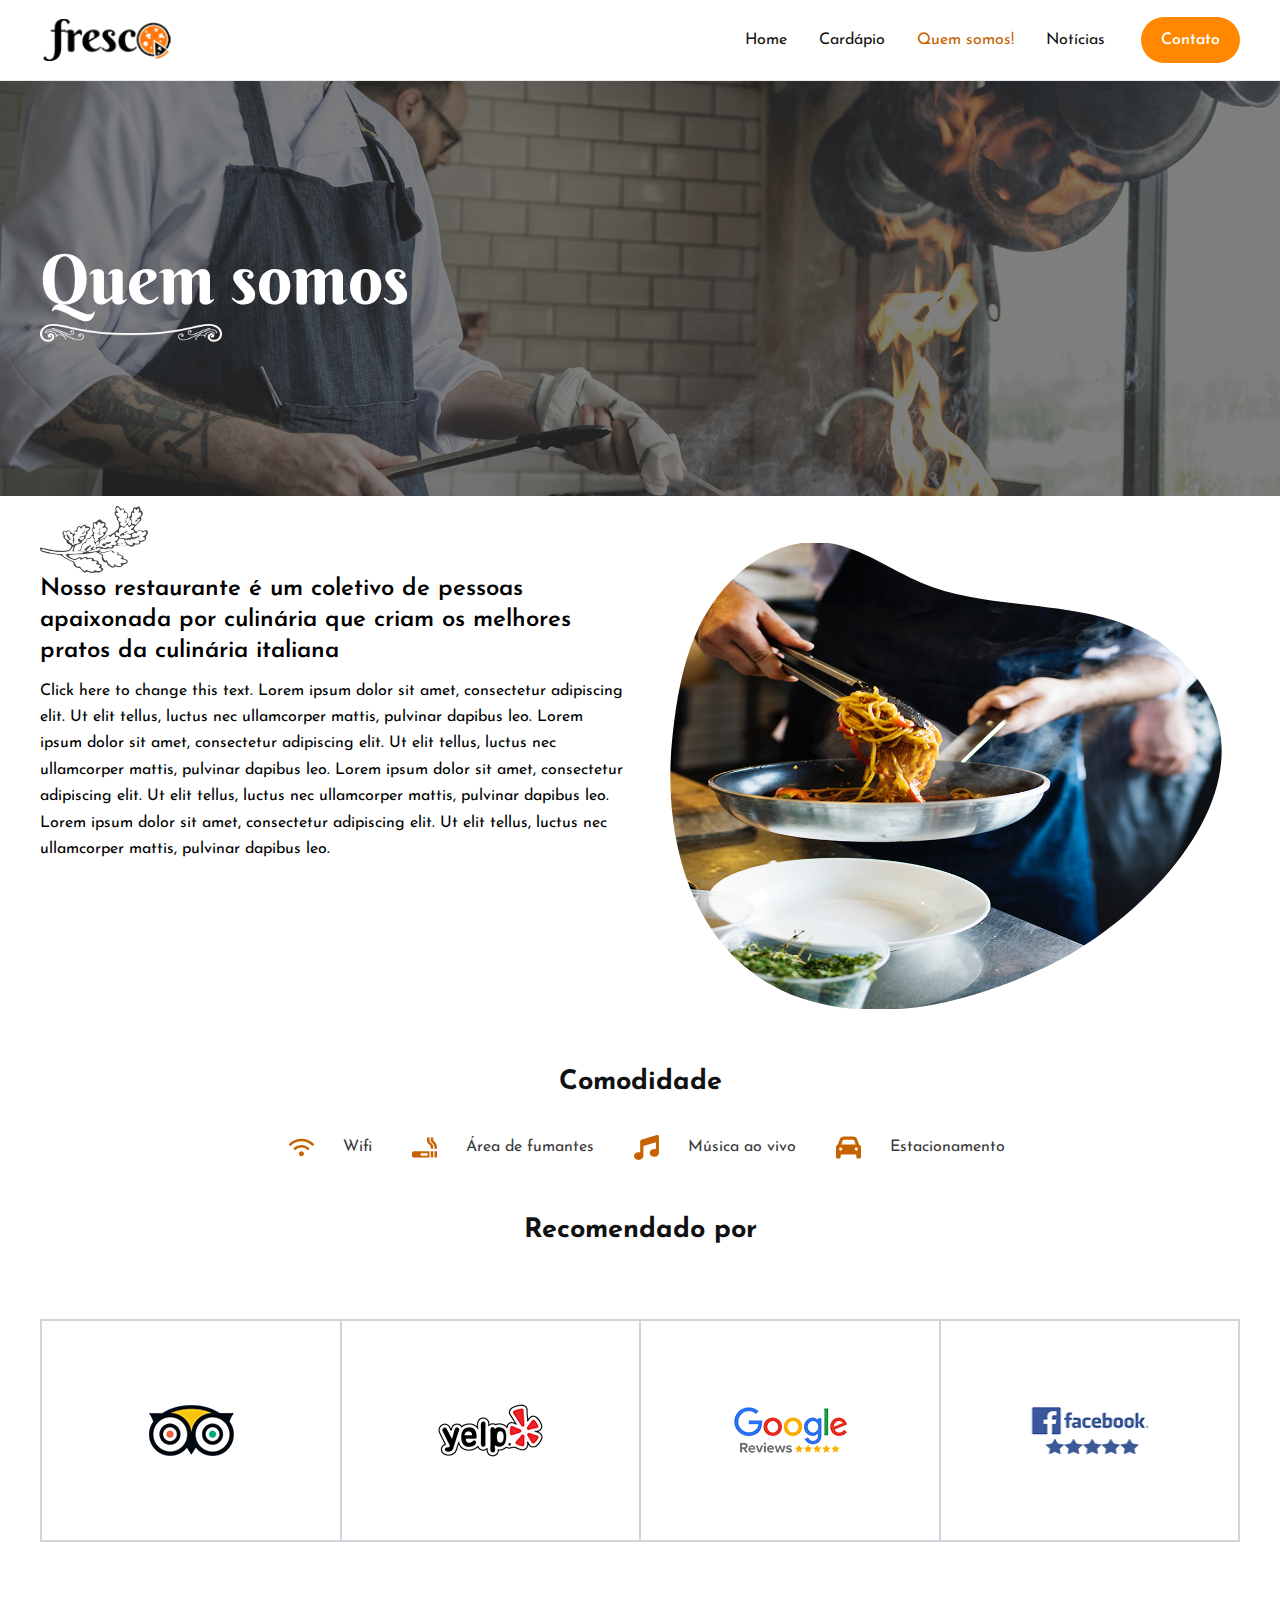
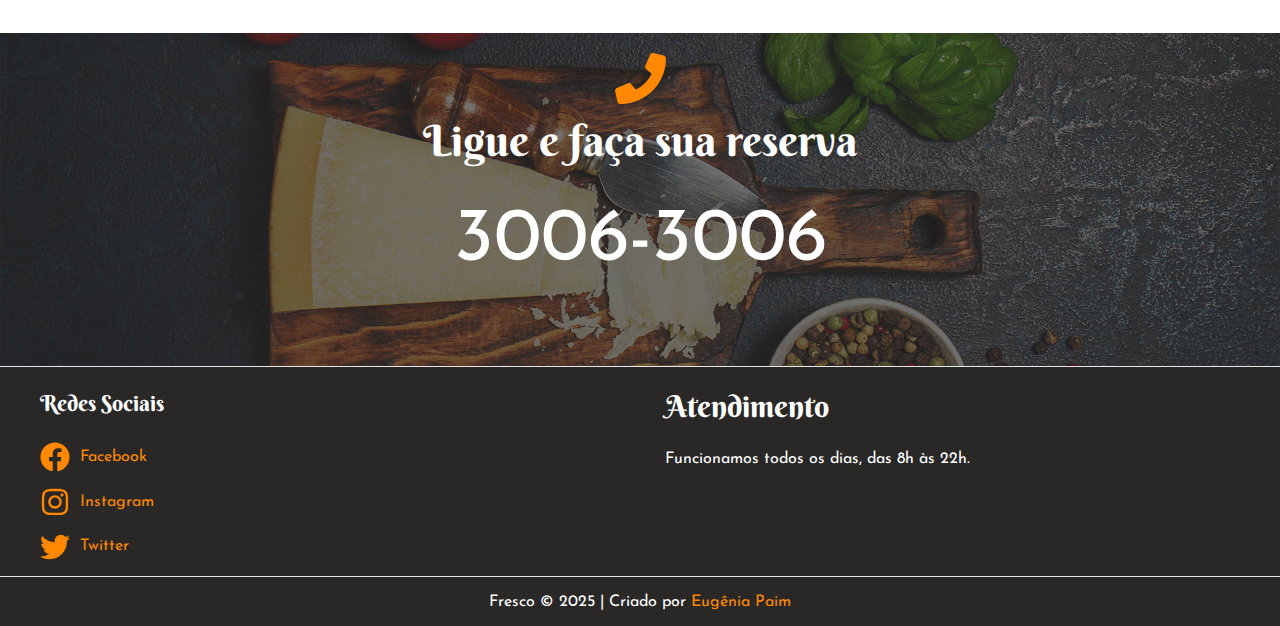
<file: quem-somos/index.html>
<!DOCTYPE html>
<html lang="pt-BR">
<head>
<meta charset="UTF-8">
<meta name="viewport" content="width=device-width, initial-scale=1">
	<link rel="profile" href="https://gmpg.org/xfn/11"> 
	<title>Quem somos!</title>
<meta name="robots" content="noindex, nofollow">
	<style>img:is([sizes="auto" i], [sizes^="auto," i]) { contain-intrinsic-size: 3000px 1500px }</style>
	<link rel="dns-prefetch" href="//fonts.googleapis.com">
<link rel="alternate" type="application/rss+xml" title="Feed para  &raquo;" href="/feed/">
<link rel="alternate" type="application/rss+xml" title="Feed de comentários para  &raquo;" href="/comments/feed/">
<script>
window._wpemojiSettings = {"baseUrl":"https:\/\/s.w.org\/images\/core\/emoji\/15.0.3\/72x72\/","ext":".png","svgUrl":"https:\/\/s.w.org\/images\/core\/emoji\/15.0.3\/svg\/","svgExt":".svg","source":{"concatemoji":"\/wp-includes\/js\/wp-emoji-release.min.js?ver=6.7.2"}};
/*! This file is auto-generated */
!function(i,n){var o,s,e;function c(e){try{var t={supportTests:e,timestamp:(new Date).valueOf()};sessionStorage.setItem(o,JSON.stringify(t))}catch(e){}}function p(e,t,n){e.clearRect(0,0,e.canvas.width,e.canvas.height),e.fillText(t,0,0);var t=new Uint32Array(e.getImageData(0,0,e.canvas.width,e.canvas.height).data),r=(e.clearRect(0,0,e.canvas.width,e.canvas.height),e.fillText(n,0,0),new Uint32Array(e.getImageData(0,0,e.canvas.width,e.canvas.height).data));return t.every(function(e,t){return e===r[t]})}function u(e,t,n){switch(t){case"flag":return n(e,"🏳️‍⚧️","🏳️​⚧️")?!1:!n(e,"🇺🇳","🇺​🇳")&&!n(e,"🏴󠁧󠁢󠁥󠁮󠁧󠁿","🏴​󠁧​󠁢​󠁥​󠁮​󠁧​󠁿");case"emoji":return!n(e,"🐦‍⬛","🐦​⬛")}return!1}function f(e,t,n){var r="undefined"!=typeof WorkerGlobalScope&&self instanceof WorkerGlobalScope?new OffscreenCanvas(300,150):i.createElement("canvas"),a=r.getContext("2d",{willReadFrequently:!0}),o=(a.textBaseline="top",a.font="600 32px Arial",{});return e.forEach(function(e){o[e]=t(a,e,n)}),o}function t(e){var t=i.createElement("script");t.src=e,t.defer=!0,i.head.appendChild(t)}"undefined"!=typeof Promise&&(o="wpEmojiSettingsSupports",s=["flag","emoji"],n.supports={everything:!0,everythingExceptFlag:!0},e=new Promise(function(e){i.addEventListener("DOMContentLoaded",e,{once:!0})}),new Promise(function(t){var n=function(){try{var e=JSON.parse(sessionStorage.getItem(o));if("object"==typeof e&&"number"==typeof e.timestamp&&(new Date).valueOf()<e.timestamp+604800&&"object"==typeof e.supportTests)return e.supportTests}catch(e){}return null}();if(!n){if("undefined"!=typeof Worker&&"undefined"!=typeof OffscreenCanvas&&"undefined"!=typeof URL&&URL.createObjectURL&&"undefined"!=typeof Blob)try{var e="postMessage("+f.toString()+"("+[JSON.stringify(s),u.toString(),p.toString()].join(",")+"));",r=new Blob([e],{type:"text/javascript"}),a=new Worker(URL.createObjectURL(r),{name:"wpTestEmojiSupports"});return void(a.onmessage=function(e){c(n=e.data),a.terminate(),t(n)})}catch(e){}c(n=f(s,u,p))}t(n)}).then(function(e){for(var t in e)n.supports[t]=e[t],n.supports.everything=n.supports.everything&&n.supports[t],"flag"!==t&&(n.supports.everythingExceptFlag=n.supports.everythingExceptFlag&&n.supports[t]);n.supports.everythingExceptFlag=n.supports.everythingExceptFlag&&!n.supports.flag,n.DOMReady=!1,n.readyCallback=function(){n.DOMReady=!0}}).then(function(){return e}).then(function(){var e;n.supports.everything||(n.readyCallback(),(e=n.source||{}).concatemoji?t(e.concatemoji):e.wpemoji&&e.twemoji&&(t(e.twemoji),t(e.wpemoji)))}))}((window,document),window._wpemojiSettings);
</script>
<link rel="stylesheet" id="astra-theme-css-css" href="/wp-content/themes/astra/assets/css/minified/main.min.css?ver=4.8.12" media="all">
<style id="astra-theme-css-inline-css">:root{--ast-post-nav-space:0;--ast-container-default-xlg-padding:2.5em;--ast-container-default-lg-padding:2.5em;--ast-container-default-slg-padding:2em;--ast-container-default-md-padding:2.5em;--ast-container-default-sm-padding:2.5em;--ast-container-default-xs-padding:2.4em;--ast-container-default-xxs-padding:1.8em;--ast-code-block-background:#ECEFF3;--ast-comment-inputs-background:#F9FAFB;--ast-normal-container-width:1200px;--ast-narrow-container-width:750px;--ast-blog-title-font-weight:600;--ast-blog-meta-weight:600;--ast-global-color-primary:var(--ast-global-color-4);--ast-global-color-secondary:var(--ast-global-color-5);--ast-global-color-alternate-background:var(--ast-global-color-6);--ast-global-color-subtle-background:var(--ast-global-color-7);}html{font-size:100%;}a{color:var(--ast-global-color-0);}a:hover,a:focus{color:var(--ast-global-color-1);}body,button,input,select,textarea,.ast-button,.ast-custom-button{font-family:'Josefin Sans',sans-serif;font-weight:400;font-size:16px;font-size:1rem;line-height:var(--ast-body-line-height,1.65);}blockquote{color:var(--ast-global-color-3);}h1,.entry-content h1,h2,.entry-content h2,h3,.entry-content h3,h4,.entry-content h4,h5,.entry-content h5,h6,.entry-content h6,.site-title,.site-title a{font-family:'Berkshire Swash',handwriting;font-weight:400;}.site-title{font-size:26px;font-size:1.625rem;display:block;}header .custom-logo-link img{max-width:132px;width:132px;}.astra-logo-svg{width:132px;}.site-header .site-description{font-size:15px;font-size:0.9375rem;display:none;}.entry-title{font-size:20px;font-size:1.25rem;}.ast-blog-single-element.ast-taxonomy-container a{font-size:14px;font-size:0.875rem;}.ast-blog-meta-container{font-size:13px;font-size:0.8125rem;}.archive .ast-article-post .ast-article-inner,.blog .ast-article-post .ast-article-inner,.archive .ast-article-post .ast-article-inner:hover,.blog .ast-article-post .ast-article-inner:hover{border-top-left-radius:6px;border-top-right-radius:6px;border-bottom-right-radius:6px;border-bottom-left-radius:6px;overflow:hidden;}h1,.entry-content h1{font-size:36px;font-size:2.25rem;font-weight:400;font-family:'Berkshire Swash',handwriting;line-height:1.4em;}h2,.entry-content h2{font-size:30px;font-size:1.875rem;font-weight:400;font-family:'Berkshire Swash',handwriting;line-height:1.3em;}h3,.entry-content h3{font-size:24px;font-size:1.5rem;font-weight:400;font-family:'Berkshire Swash',handwriting;line-height:1.3em;}h4,.entry-content h4{font-size:20px;font-size:1.25rem;line-height:1.2em;font-weight:400;font-family:'Berkshire Swash',handwriting;}h5,.entry-content h5{font-size:18px;font-size:1.125rem;line-height:1.2em;font-weight:400;font-family:'Berkshire Swash',handwriting;}h6,.entry-content h6{font-size:16px;font-size:1rem;line-height:1.25em;font-weight:400;font-family:'Berkshire Swash',handwriting;}::selection{background-color:var(--ast-global-color-0);color:#000000;}body,h1,.entry-title a,.entry-content h1,h2,.entry-content h2,h3,.entry-content h3,h4,.entry-content h4,h5,.entry-content h5,h6,.entry-content h6{color:var(--ast-global-color-3);}.tagcloud a:hover,.tagcloud a:focus,.tagcloud a.current-item{color:#000000;border-color:var(--ast-global-color-0);background-color:var(--ast-global-color-0);}input:focus,input[type="text"]:focus,input[type="email"]:focus,input[type="url"]:focus,input[type="password"]:focus,input[type="reset"]:focus,input[type="search"]:focus,textarea:focus{border-color:var(--ast-global-color-0);}input[type="radio"]:checked,input[type=reset],input[type="checkbox"]:checked,input[type="checkbox"]:hover:checked,input[type="checkbox"]:focus:checked,input[type=range]::-webkit-slider-thumb{border-color:var(--ast-global-color-0);background-color:var(--ast-global-color-0);box-shadow:none;}.site-footer a:hover + .post-count,.site-footer a:focus + .post-count{background:var(--ast-global-color-0);border-color:var(--ast-global-color-0);}.single .nav-links .nav-previous,.single .nav-links .nav-next{color:var(--ast-global-color-0);}.entry-meta,.entry-meta *{line-height:1.45;color:var(--ast-global-color-0);font-weight:600;}.entry-meta a:not(.ast-button):hover,.entry-meta a:not(.ast-button):hover *,.entry-meta a:not(.ast-button):focus,.entry-meta a:not(.ast-button):focus *,.page-links > .page-link,.page-links .page-link:hover,.post-navigation a:hover{color:var(--ast-global-color-1);}#cat option,.secondary .calendar_wrap thead a,.secondary .calendar_wrap thead a:visited{color:var(--ast-global-color-0);}.secondary .calendar_wrap #today,.ast-progress-val span{background:var(--ast-global-color-0);}.secondary a:hover + .post-count,.secondary a:focus + .post-count{background:var(--ast-global-color-0);border-color:var(--ast-global-color-0);}.calendar_wrap #today > a{color:#000000;}.page-links .page-link,.single .post-navigation a{color:var(--ast-global-color-3);}.ast-search-menu-icon .search-form button.search-submit{padding:0 4px;}.ast-search-menu-icon form.search-form{padding-right:0;}.ast-search-menu-icon.slide-search input.search-field{width:0;}.ast-header-search .ast-search-menu-icon.ast-dropdown-active .search-form,.ast-header-search .ast-search-menu-icon.ast-dropdown-active .search-field:focus{transition:all 0.2s;}.search-form input.search-field:focus{outline:none;}.ast-search-menu-icon .search-form button.search-submit:focus,.ast-theme-transparent-header .ast-header-search .ast-dropdown-active .ast-icon,.ast-theme-transparent-header .ast-inline-search .search-field:focus .ast-icon{color:var(--ast-global-color-1);}.ast-header-search .slide-search .search-form{border:2px solid var(--ast-global-color-0);}.ast-header-search .slide-search .search-field{background-color:#fff;}.ast-archive-title{color:var(--ast-global-color-2);}.widget-title{font-size:22px;font-size:1.375rem;color:var(--ast-global-color-2);}.ast-single-post .entry-content a,.ast-comment-content a:not(.ast-comment-edit-reply-wrap a){text-decoration:underline;}.ast-single-post .elementor-button-wrapper .elementor-button,.ast-single-post .entry-content .uagb-tab a,.ast-single-post .entry-content .uagb-ifb-cta a,.ast-single-post .entry-content .uabb-module-content a,.ast-single-post .entry-content .uagb-post-grid a,.ast-single-post .entry-content .uagb-timeline a,.ast-single-post .entry-content .uagb-toc__wrap a,.ast-single-post .entry-content .uagb-taxomony-box a,.ast-single-post .entry-content .woocommerce a,.entry-content .wp-block-latest-posts > li > a,.ast-single-post .entry-content .wp-block-file__button,li.ast-post-filter-single,.ast-single-post .ast-comment-content .comment-reply-link,.ast-single-post .ast-comment-content .comment-edit-link{text-decoration:none;}.ast-search-menu-icon.slide-search a:focus-visible:focus-visible,.astra-search-icon:focus-visible,#close:focus-visible,a:focus-visible,.ast-menu-toggle:focus-visible,.site .skip-link:focus-visible,.wp-block-loginout input:focus-visible,.wp-block-search.wp-block-search__button-inside .wp-block-search__inside-wrapper,.ast-header-navigation-arrow:focus-visible,.woocommerce .wc-proceed-to-checkout > .checkout-button:focus-visible,.woocommerce .woocommerce-MyAccount-navigation ul li a:focus-visible,.ast-orders-table__row .ast-orders-table__cell:focus-visible,.woocommerce .woocommerce-order-details .order-again > .button:focus-visible,.woocommerce .woocommerce-message a.button.wc-forward:focus-visible,.woocommerce #minus_qty:focus-visible,.woocommerce #plus_qty:focus-visible,a#ast-apply-coupon:focus-visible,.woocommerce .woocommerce-info a:focus-visible,.woocommerce .astra-shop-summary-wrap a:focus-visible,.woocommerce a.wc-forward:focus-visible,#ast-apply-coupon:focus-visible,.woocommerce-js .woocommerce-mini-cart-item a.remove:focus-visible,#close:focus-visible,.button.search-submit:focus-visible,#search_submit:focus,.normal-search:focus-visible,.ast-header-account-wrap:focus-visible,.woocommerce .ast-on-card-button.ast-quick-view-trigger:focus{outline-style:dotted;outline-color:inherit;outline-width:thin;}input:focus,input[type="text"]:focus,input[type="email"]:focus,input[type="url"]:focus,input[type="password"]:focus,input[type="reset"]:focus,input[type="search"]:focus,input[type="number"]:focus,textarea:focus,.wp-block-search__input:focus,[data-section="section-header-mobile-trigger"] .ast-button-wrap .ast-mobile-menu-trigger-minimal:focus,.ast-mobile-popup-drawer.active .menu-toggle-close:focus,.woocommerce-ordering select.orderby:focus,#ast-scroll-top:focus,#coupon_code:focus,.woocommerce-page #comment:focus,.woocommerce #reviews #respond input#submit:focus,.woocommerce a.add_to_cart_button:focus,.woocommerce .button.single_add_to_cart_button:focus,.woocommerce .woocommerce-cart-form button:focus,.woocommerce .woocommerce-cart-form__cart-item .quantity .qty:focus,.woocommerce .woocommerce-billing-fields .woocommerce-billing-fields__field-wrapper .woocommerce-input-wrapper > .input-text:focus,.woocommerce #order_comments:focus,.woocommerce #place_order:focus,.woocommerce .woocommerce-address-fields .woocommerce-address-fields__field-wrapper .woocommerce-input-wrapper > .input-text:focus,.woocommerce .woocommerce-MyAccount-content form button:focus,.woocommerce .woocommerce-MyAccount-content .woocommerce-EditAccountForm .woocommerce-form-row .woocommerce-Input.input-text:focus,.woocommerce .ast-woocommerce-container .woocommerce-pagination ul.page-numbers li a:focus,body #content .woocommerce form .form-row .select2-container--default .select2-selection--single:focus,#ast-coupon-code:focus,.woocommerce.woocommerce-js .quantity input[type=number]:focus,.woocommerce-js .woocommerce-mini-cart-item .quantity input[type=number]:focus,.woocommerce p#ast-coupon-trigger:focus{border-style:dotted;border-color:inherit;border-width:thin;}input{outline:none;}.site-logo-img img{ transition:all 0.2s linear;}body .ast-oembed-container *{position:absolute;top:0;width:100%;height:100%;left:0;}body .wp-block-embed-pocket-casts .ast-oembed-container *{position:unset;}.ast-single-post-featured-section + article {margin-top: 2em;}.site-content .ast-single-post-featured-section img {width: 100%;overflow: hidden;object-fit: cover;}.ast-separate-container .site-content .ast-single-post-featured-section + article {margin-top: -80px;z-index: 9;position: relative;border-radius: 4px;}@media (min-width: 922px) {.ast-no-sidebar .site-content .ast-article-image-container--wide {margin-left: -120px;margin-right: -120px;max-width: unset;width: unset;}.ast-left-sidebar .site-content .ast-article-image-container--wide,.ast-right-sidebar .site-content .ast-article-image-container--wide {margin-left: -10px;margin-right: -10px;}.site-content .ast-article-image-container--full {margin-left: calc( -50vw + 50%);margin-right: calc( -50vw + 50%);max-width: 100vw;width: 100vw;}.ast-left-sidebar .site-content .ast-article-image-container--full,.ast-right-sidebar .site-content .ast-article-image-container--full {margin-left: -10px;margin-right: -10px;max-width: inherit;width: auto;}}.site > .ast-single-related-posts-container {margin-top: 0;}@media (min-width: 922px) {.ast-desktop .ast-container--narrow {max-width: var(--ast-narrow-container-width);margin: 0 auto;}}input[type="text"],input[type="number"],input[type="email"],input[type="url"],input[type="password"],input[type="search"],input[type=reset],input[type=tel],input[type=date],select,textarea{font-size:16px;font-style:normal;font-weight:400;line-height:24px;width:100%;padding:12px 16px;border-radius:4px;box-shadow:0px 1px 2px 0px rgba(0,0,0,0.05);color:var(--ast-form-input-text,#475569);}input[type="text"],input[type="number"],input[type="email"],input[type="url"],input[type="password"],input[type="search"],input[type=reset],input[type=tel],input[type=date],select{height:40px;}input[type="date"]{border-width:1px;border-style:solid;border-color:var(--ast-border-color);}input[type="text"]:focus,input[type="number"]:focus,input[type="email"]:focus,input[type="url"]:focus,input[type="password"]:focus,input[type="search"]:focus,input[type=reset]:focus,input[type="tel"]:focus,input[type="date"]:focus,select:focus,textarea:focus{border-color:#046BD2;box-shadow:none;outline:none;color:var(--ast-form-input-focus-text,#475569);}label,legend{color:#111827;font-size:14px;font-style:normal;font-weight:500;line-height:20px;}select{padding:6px 10px;}fieldset{padding:30px;border-radius:4px;}button,.ast-button,.button,input[type="button"],input[type="reset"],input[type="submit"]{border-radius:4px;box-shadow:0px 1px 2px 0px rgba(0,0,0,0.05);}:root{--ast-comment-inputs-background:#FFF;}::placeholder{color:var(--ast-form-field-color,#9CA3AF);}::-ms-input-placeholder{color:var(--ast-form-field-color,#9CA3AF);}@media (max-width:921.9px){#ast-desktop-header{display:none;}}@media (min-width:922px){#ast-mobile-header{display:none;}}.wp-block-buttons.aligncenter{justify-content:center;}@media (max-width:921px){.ast-theme-transparent-header #primary,.ast-theme-transparent-header #secondary{padding:0;}}@media (max-width:921px){.ast-plain-container.ast-no-sidebar #primary{padding:0;}}.ast-plain-container.ast-no-sidebar #primary{margin-top:0;margin-bottom:0;}.wp-block-button.is-style-outline .wp-block-button__link{border-color:var(--ast-global-color-0);border-top-width:0px;border-right-width:0px;border-bottom-width:0px;border-left-width:0px;}div.wp-block-button.is-style-outline > .wp-block-button__link:not(.has-text-color),div.wp-block-button.wp-block-button__link.is-style-outline:not(.has-text-color){color:var(--ast-global-color-0);}.wp-block-button.is-style-outline .wp-block-button__link:hover,.wp-block-buttons .wp-block-button.is-style-outline .wp-block-button__link:focus,.wp-block-buttons .wp-block-button.is-style-outline > .wp-block-button__link:not(.has-text-color):hover,.wp-block-buttons .wp-block-button.wp-block-button__link.is-style-outline:not(.has-text-color):hover{color:#ffffff;background-color:var(--ast-global-color-1);border-color:var(--ast-global-color-1);}.post-page-numbers.current .page-link,.ast-pagination .page-numbers.current{color:#000000;border-color:var(--ast-global-color-0);background-color:var(--ast-global-color-0);}.wp-block-button.is-style-outline .wp-block-button__link{border-top-width:0px;border-right-width:0px;border-bottom-width:0px;border-left-width:0px;}.wp-block-buttons .wp-block-button.is-style-outline .wp-block-button__link.wp-element-button,.ast-outline-button,.wp-block-uagb-buttons-child .uagb-buttons-repeater.ast-outline-button{border-top-width:1px;border-right-width:1px;border-bottom-width:1px;border-left-width:1px;font-family:inherit;font-weight:500;font-size:16px;font-size:1rem;line-height:1em;padding-top:10px;padding-right:20px;padding-bottom:10px;padding-left:20px;border-top-left-radius:30px;border-top-right-radius:30px;border-bottom-right-radius:30px;border-bottom-left-radius:30px;}.wp-block-buttons .wp-block-button.is-style-outline > .wp-block-button__link:not(.has-text-color),.wp-block-buttons .wp-block-button.wp-block-button__link.is-style-outline:not(.has-text-color),.ast-outline-button{color:var(--ast-global-color-0);}.wp-block-button.is-style-outline .wp-block-button__link:hover,.wp-block-buttons .wp-block-button.is-style-outline .wp-block-button__link:focus,.wp-block-buttons .wp-block-button.is-style-outline > .wp-block-button__link:not(.has-text-color):hover,.wp-block-buttons .wp-block-button.wp-block-button__link.is-style-outline:not(.has-text-color):hover,.ast-outline-button:hover,.ast-outline-button:focus,.wp-block-uagb-buttons-child .uagb-buttons-repeater.ast-outline-button:hover,.wp-block-uagb-buttons-child .uagb-buttons-repeater.ast-outline-button:focus{color:#ffffff;background-color:var(--ast-global-color-1);border-color:var(--ast-global-color-1);}.ast-single-post .entry-content a.ast-outline-button,.ast-single-post .entry-content .is-style-outline>.wp-block-button__link{text-decoration:none;}.wp-block-button .wp-block-button__link.wp-element-button.is-style-outline:not(.has-background),.wp-block-button.is-style-outline>.wp-block-button__link.wp-element-button:not(.has-background),.ast-outline-button{background-color:transparent;}.uagb-buttons-repeater.ast-outline-button{border-radius:9999px;}.entry-content[data-ast-blocks-layout] > figure{margin-bottom:1em;}h1.widget-title{font-weight:400;}h2.widget-title{font-weight:400;}h3.widget-title{font-weight:400;}#page{display:flex;flex-direction:column;min-height:100vh;}.ast-404-layout-1 h1.page-title{color:var(--ast-global-color-2);}.single .post-navigation a{line-height:1em;height:inherit;}.error-404 .page-sub-title{font-size:1.5rem;font-weight:inherit;}.search .site-content .content-area .search-form{margin-bottom:0;}#page .site-content{flex-grow:1;}.widget{margin-bottom:1.25em;}#secondary li{line-height:1.5em;}#secondary .wp-block-group h2{margin-bottom:0.7em;}#secondary h2{font-size:1.7rem;}.ast-separate-container .ast-article-post,.ast-separate-container .ast-article-single,.ast-separate-container .comment-respond{padding:3em;}.ast-separate-container .ast-article-single .ast-article-single{padding:0;}.ast-article-single .wp-block-post-template-is-layout-grid{padding-left:0;}.ast-separate-container .comments-title,.ast-narrow-container .comments-title{padding:1.5em 2em;}.ast-page-builder-template .comment-form-textarea,.ast-comment-formwrap .ast-grid-common-col{padding:0;}.ast-comment-formwrap{padding:0;display:inline-flex;column-gap:20px;width:100%;margin-left:0;margin-right:0;}.comments-area textarea#comment:focus,.comments-area textarea#comment:active,.comments-area .ast-comment-formwrap input[type="text"]:focus,.comments-area .ast-comment-formwrap input[type="text"]:active {box-shadow:none;outline:none;}.archive.ast-page-builder-template .entry-header{margin-top:2em;}.ast-page-builder-template .ast-comment-formwrap{width:100%;}.entry-title{margin-bottom:0.6em;}.ast-archive-description p{font-size:inherit;font-weight:inherit;line-height:inherit;}.ast-separate-container .ast-comment-list li.depth-1,.hentry{margin-bottom:1.5em;}.site-content section.ast-archive-description{margin-bottom:2em;}@media (min-width:921px){.ast-left-sidebar.ast-page-builder-template #secondary,.archive.ast-right-sidebar.ast-page-builder-template .site-main{padding-left:20px;padding-right:20px;}}@media (max-width:544px){.ast-comment-formwrap.ast-row{column-gap:10px;display:inline-block;}#ast-commentform .ast-grid-common-col{position:relative;width:100%;}}@media (min-width:1201px){.ast-separate-container .ast-article-post,.ast-separate-container .ast-article-single,.ast-separate-container .ast-author-box,.ast-separate-container .ast-404-layout-1,.ast-separate-container .no-results{padding:3em;}}@media (max-width:921px){.ast-separate-container #primary,.ast-separate-container #secondary{padding:1.5em 0;}#primary,#secondary{padding:1.5em 0;margin:0;}.ast-left-sidebar #content > .ast-container{display:flex;flex-direction:column-reverse;width:100%;}}@media (min-width:922px){.ast-separate-container.ast-right-sidebar #primary,.ast-separate-container.ast-left-sidebar #primary{border:0;}.search-no-results.ast-separate-container #primary{margin-bottom:4em;}}.wp-block-button .wp-block-button__link{color:#000000;}.wp-block-button .wp-block-button__link:hover,.wp-block-button .wp-block-button__link:focus{color:#ffffff;background-color:var(--ast-global-color-1);border-color:var(--ast-global-color-1);}.wp-block-button .wp-block-button__link,.wp-block-search .wp-block-search__button,body .wp-block-file .wp-block-file__button{border-style:solid;border-top-width:0px;border-right-width:0px;border-left-width:0px;border-bottom-width:0px;border-color:var(--ast-global-color-0);background-color:var(--ast-global-color-0);color:#000000;font-family:inherit;font-weight:500;line-height:1em;font-size:16px;font-size:1rem;border-top-left-radius:30px;border-top-right-radius:30px;border-bottom-right-radius:30px;border-bottom-left-radius:30px;padding-top:10px;padding-right:20px;padding-bottom:10px;padding-left:20px;}.ast-single-post .entry-content .wp-block-button .wp-block-button__link,.ast-single-post .entry-content .wp-block-search .wp-block-search__button,body .entry-content .wp-block-file .wp-block-file__button{text-decoration:none;}.menu-toggle,button,.ast-button,.ast-custom-button,.button,input#submit,input[type="button"],input[type="submit"],input[type="reset"],#comments .submit,.search .search-submit,form[CLASS*="wp-block-search__"].wp-block-search .wp-block-search__inside-wrapper .wp-block-search__button,body .wp-block-file .wp-block-file__button,.search .search-submit,.woocommerce-js a.button,.woocommerce button.button,.woocommerce .woocommerce-message a.button,.woocommerce #respond input#submit.alt,.woocommerce input.button.alt,.woocommerce input.button,.woocommerce input.button:disabled,.woocommerce input.button:disabled[disabled],.woocommerce input.button:disabled:hover,.woocommerce input.button:disabled[disabled]:hover,.woocommerce #respond input#submit,.woocommerce button.button.alt.disabled,.wc-block-grid__products .wc-block-grid__product .wp-block-button__link,.wc-block-grid__product-onsale,[CLASS*="wc-block"] button,.woocommerce-js .astra-cart-drawer .astra-cart-drawer-content .woocommerce-mini-cart__buttons .button:not(.checkout):not(.ast-continue-shopping),.woocommerce-js .astra-cart-drawer .astra-cart-drawer-content .woocommerce-mini-cart__buttons a.checkout,.woocommerce button.button.alt.disabled.wc-variation-selection-needed,[CLASS*="wc-block"] .wc-block-components-button{border-style:solid;border-top-width:0px;border-right-width:0px;border-left-width:0px;border-bottom-width:0px;color:#000000;border-color:var(--ast-global-color-0);background-color:var(--ast-global-color-0);padding-top:10px;padding-right:20px;padding-bottom:10px;padding-left:20px;font-family:inherit;font-weight:500;font-size:16px;font-size:1rem;line-height:1em;border-top-left-radius:30px;border-top-right-radius:30px;border-bottom-right-radius:30px;border-bottom-left-radius:30px;}button:focus,.menu-toggle:hover,button:hover,.ast-button:hover,.ast-custom-button:hover .button:hover,.ast-custom-button:hover ,input[type=reset]:hover,input[type=reset]:focus,input#submit:hover,input#submit:focus,input[type="button"]:hover,input[type="button"]:focus,input[type="submit"]:hover,input[type="submit"]:focus,form[CLASS*="wp-block-search__"].wp-block-search .wp-block-search__inside-wrapper .wp-block-search__button:hover,form[CLASS*="wp-block-search__"].wp-block-search .wp-block-search__inside-wrapper .wp-block-search__button:focus,body .wp-block-file .wp-block-file__button:hover,body .wp-block-file .wp-block-file__button:focus,.woocommerce-js a.button:hover,.woocommerce button.button:hover,.woocommerce .woocommerce-message a.button:hover,.woocommerce #respond input#submit:hover,.woocommerce #respond input#submit.alt:hover,.woocommerce input.button.alt:hover,.woocommerce input.button:hover,.woocommerce button.button.alt.disabled:hover,.wc-block-grid__products .wc-block-grid__product .wp-block-button__link:hover,[CLASS*="wc-block"] button:hover,.woocommerce-js .astra-cart-drawer .astra-cart-drawer-content .woocommerce-mini-cart__buttons .button:not(.checkout):not(.ast-continue-shopping):hover,.woocommerce-js .astra-cart-drawer .astra-cart-drawer-content .woocommerce-mini-cart__buttons a.checkout:hover,.woocommerce button.button.alt.disabled.wc-variation-selection-needed:hover,[CLASS*="wc-block"] .wc-block-components-button:hover,[CLASS*="wc-block"] .wc-block-components-button:focus{color:#ffffff;background-color:var(--ast-global-color-1);border-color:var(--ast-global-color-1);}form[CLASS*="wp-block-search__"].wp-block-search .wp-block-search__inside-wrapper .wp-block-search__button.has-icon{padding-top:calc(10px - 3px);padding-right:calc(20px - 3px);padding-bottom:calc(10px - 3px);padding-left:calc(20px - 3px);}@media (max-width:921px){.ast-mobile-header-stack .main-header-bar .ast-search-menu-icon{display:inline-block;}.ast-header-break-point.ast-header-custom-item-outside .ast-mobile-header-stack .main-header-bar .ast-search-icon{margin:0;}.ast-comment-avatar-wrap img{max-width:2.5em;}.ast-comment-meta{padding:0 1.8888em 1.3333em;}}@media (min-width:544px){.ast-container{max-width:100%;}}@media (max-width:544px){.ast-separate-container .ast-article-post,.ast-separate-container .ast-article-single,.ast-separate-container .comments-title,.ast-separate-container .ast-archive-description{padding:1.5em 1em;}.ast-separate-container #content .ast-container{padding-left:0.54em;padding-right:0.54em;}.ast-separate-container .ast-comment-list .bypostauthor{padding:.5em;}.ast-search-menu-icon.ast-dropdown-active .search-field{width:170px;}} #ast-mobile-header .ast-site-header-cart-li a{pointer-events:none;}.ast-separate-container{background-color:var(--ast-global-color-5);background-image:none;}@media (max-width:921px){.site-title{display:block;}.site-header .site-description{display:none;}h1,.entry-content h1{font-size:30px;font-size:1.875rem;}h2,.entry-content h2{font-size:25px;font-size:1.5625rem;}h3,.entry-content h3{font-size:20px;font-size:1.25rem;}}@media (max-width:544px){.site-title{display:block;}.site-header .site-description{display:none;}h1,.entry-content h1{font-size:30px;font-size:1.875rem;}h2,.entry-content h2{font-size:25px;font-size:1.5625rem;}h3,.entry-content h3{font-size:20px;font-size:1.25rem;}}@media (max-width:921px){html{font-size:91.2%;}}@media (max-width:544px){html{font-size:91.2%;}}@media (min-width:922px){.ast-container{max-width:1240px;}}@media (min-width:922px){.site-content .ast-container{display:flex;}}@media (max-width:921px){.site-content .ast-container{flex-direction:column;}}.entry-content h1,.entry-content h2,.entry-content h3,.entry-content h4,.entry-content h5,.entry-content h6{clear:none;}@media (min-width:922px){.main-header-menu .sub-menu .menu-item.ast-left-align-sub-menu:hover > .sub-menu,.main-header-menu .sub-menu .menu-item.ast-left-align-sub-menu.focus > .sub-menu{margin-left:-0px;}}.entry-content li > p{margin-bottom:0;}.wp-block-file {display: flex;align-items: center;flex-wrap: wrap;justify-content: space-between;}.wp-block-pullquote {border: none;}.wp-block-pullquote blockquote::before {content: "\201D";font-family: "Helvetica",sans-serif;display: flex;transform: rotate( 180deg );font-size: 6rem;font-style: normal;line-height: 1;font-weight: bold;align-items: center;justify-content: center;}.has-text-align-right > blockquote::before {justify-content: flex-start;}.has-text-align-left > blockquote::before {justify-content: flex-end;}figure.wp-block-pullquote.is-style-solid-color blockquote {max-width: 100%;text-align: inherit;}:root {--wp--custom--ast-default-block-top-padding: 3em;--wp--custom--ast-default-block-right-padding: 3em;--wp--custom--ast-default-block-bottom-padding: 3em;--wp--custom--ast-default-block-left-padding: 3em;--wp--custom--ast-container-width: 1200px;--wp--custom--ast-content-width-size: 1200px;--wp--custom--ast-wide-width-size: calc(1200px + var(--wp--custom--ast-default-block-left-padding) + var(--wp--custom--ast-default-block-right-padding));}.ast-narrow-container {--wp--custom--ast-content-width-size: 750px;--wp--custom--ast-wide-width-size: 750px;}@media(max-width: 921px) {:root {--wp--custom--ast-default-block-top-padding: 3em;--wp--custom--ast-default-block-right-padding: 2em;--wp--custom--ast-default-block-bottom-padding: 3em;--wp--custom--ast-default-block-left-padding: 2em;}}@media(max-width: 544px) {:root {--wp--custom--ast-default-block-top-padding: 3em;--wp--custom--ast-default-block-right-padding: 1.5em;--wp--custom--ast-default-block-bottom-padding: 3em;--wp--custom--ast-default-block-left-padding: 1.5em;}}.entry-content > .wp-block-group,.entry-content > .wp-block-cover,.entry-content > .wp-block-columns {padding-top: var(--wp--custom--ast-default-block-top-padding);padding-right: var(--wp--custom--ast-default-block-right-padding);padding-bottom: var(--wp--custom--ast-default-block-bottom-padding);padding-left: var(--wp--custom--ast-default-block-left-padding);}.ast-plain-container.ast-no-sidebar .entry-content > .alignfull,.ast-page-builder-template .ast-no-sidebar .entry-content > .alignfull {margin-left: calc( -50vw + 50%);margin-right: calc( -50vw + 50%);max-width: 100vw;width: 100vw;}.ast-plain-container.ast-no-sidebar .entry-content .alignfull .alignfull,.ast-page-builder-template.ast-no-sidebar .entry-content .alignfull .alignfull,.ast-plain-container.ast-no-sidebar .entry-content .alignfull .alignwide,.ast-page-builder-template.ast-no-sidebar .entry-content .alignfull .alignwide,.ast-plain-container.ast-no-sidebar .entry-content .alignwide .alignfull,.ast-page-builder-template.ast-no-sidebar .entry-content .alignwide .alignfull,.ast-plain-container.ast-no-sidebar .entry-content .alignwide .alignwide,.ast-page-builder-template.ast-no-sidebar .entry-content .alignwide .alignwide,.ast-plain-container.ast-no-sidebar .entry-content .wp-block-column .alignfull,.ast-page-builder-template.ast-no-sidebar .entry-content .wp-block-column .alignfull,.ast-plain-container.ast-no-sidebar .entry-content .wp-block-column .alignwide,.ast-page-builder-template.ast-no-sidebar .entry-content .wp-block-column .alignwide {margin-left: auto;margin-right: auto;width: 100%;}[data-ast-blocks-layout] .wp-block-separator:not(.is-style-dots) {height: 0;}[data-ast-blocks-layout] .wp-block-separator {margin: 20px auto;}[data-ast-blocks-layout] .wp-block-separator:not(.is-style-wide):not(.is-style-dots) {max-width: 100px;}[data-ast-blocks-layout] .wp-block-separator.has-background {padding: 0;}.entry-content[data-ast-blocks-layout] > * {max-width: var(--wp--custom--ast-content-width-size);margin-left: auto;margin-right: auto;}.entry-content[data-ast-blocks-layout] > .alignwide {max-width: var(--wp--custom--ast-wide-width-size);}.entry-content[data-ast-blocks-layout] .alignfull {max-width: none;}.entry-content .wp-block-columns {margin-bottom: 0;}blockquote {margin: 1.5em;border-color: rgba(0,0,0,0.05);}.wp-block-quote:not(.has-text-align-right):not(.has-text-align-center) {border-left: 5px solid rgba(0,0,0,0.05);}.has-text-align-right > blockquote,blockquote.has-text-align-right {border-right: 5px solid rgba(0,0,0,0.05);}.has-text-align-left > blockquote,blockquote.has-text-align-left {border-left: 5px solid rgba(0,0,0,0.05);}.wp-block-site-tagline,.wp-block-latest-posts .read-more {margin-top: 15px;}.wp-block-loginout p label {display: block;}.wp-block-loginout p:not(.login-remember):not(.login-submit) input {width: 100%;}.wp-block-loginout input:focus {border-color: transparent;}.wp-block-loginout input:focus {outline: thin dotted;}.entry-content .wp-block-media-text .wp-block-media-text__content {padding: 0 0 0 8%;}.entry-content .wp-block-media-text.has-media-on-the-right .wp-block-media-text__content {padding: 0 8% 0 0;}.entry-content .wp-block-media-text.has-background .wp-block-media-text__content {padding: 8%;}.entry-content .wp-block-cover:not([class*="background-color"]):not(.has-text-color.has-link-color) .wp-block-cover__inner-container,.entry-content .wp-block-cover:not([class*="background-color"]) .wp-block-cover-image-text,.entry-content .wp-block-cover:not([class*="background-color"]) .wp-block-cover-text,.entry-content .wp-block-cover-image:not([class*="background-color"]) .wp-block-cover__inner-container,.entry-content .wp-block-cover-image:not([class*="background-color"]) .wp-block-cover-image-text,.entry-content .wp-block-cover-image:not([class*="background-color"]) .wp-block-cover-text {color: var(--ast-global-color-primary,var(--ast-global-color-5));}.wp-block-loginout .login-remember input {width: 1.1rem;height: 1.1rem;margin: 0 5px 4px 0;vertical-align: middle;}.wp-block-latest-posts > li > *:first-child,.wp-block-latest-posts:not(.is-grid) > li:first-child {margin-top: 0;}.entry-content > .wp-block-buttons,.entry-content > .wp-block-uagb-buttons {margin-bottom: 1.5em;}.wp-block-search__inside-wrapper .wp-block-search__input {padding: 0 10px;color: var(--ast-global-color-3);background: var(--ast-global-color-primary,var(--ast-global-color-5));border-color: var(--ast-border-color);}.wp-block-latest-posts .read-more {margin-bottom: 1.5em;}.wp-block-search__no-button .wp-block-search__inside-wrapper .wp-block-search__input {padding-top: 5px;padding-bottom: 5px;}.wp-block-latest-posts .wp-block-latest-posts__post-date,.wp-block-latest-posts .wp-block-latest-posts__post-author {font-size: 1rem;}.wp-block-latest-posts > li > *,.wp-block-latest-posts:not(.is-grid) > li {margin-top: 12px;margin-bottom: 12px;}.ast-page-builder-template .entry-content[data-ast-blocks-layout] > *,.ast-page-builder-template .entry-content[data-ast-blocks-layout] > .alignfull:not(.wp-block-group):not(.uagb-is-root-container) > * {max-width: none;}.ast-page-builder-template .entry-content[data-ast-blocks-layout] > .alignwide:not(.uagb-is-root-container) > * {max-width: var(--wp--custom--ast-wide-width-size);}.ast-page-builder-template .entry-content[data-ast-blocks-layout] > .inherit-container-width > *,.ast-page-builder-template .entry-content[data-ast-blocks-layout] > *:not(.wp-block-group):not(.uagb-is-root-container) > *,.entry-content[data-ast-blocks-layout] > .wp-block-cover .wp-block-cover__inner-container {max-width: none ;margin-left: auto;margin-right: auto;}.entry-content[data-ast-blocks-layout] .wp-block-cover:not(.alignleft):not(.alignright) {width: auto;}@media(max-width: 1200px) {.ast-separate-container .entry-content > .alignfull,.ast-separate-container .entry-content[data-ast-blocks-layout] > .alignwide,.ast-plain-container .entry-content[data-ast-blocks-layout] > .alignwide,.ast-plain-container .entry-content .alignfull {margin-left: calc(-1 * min(var(--ast-container-default-xlg-padding),20px)) ;margin-right: calc(-1 * min(var(--ast-container-default-xlg-padding),20px));}}@media(min-width: 1201px) {.ast-separate-container .entry-content > .alignfull {margin-left: calc(-1 * var(--ast-container-default-xlg-padding) );margin-right: calc(-1 * var(--ast-container-default-xlg-padding) );}.ast-separate-container .entry-content[data-ast-blocks-layout] > .alignwide,.ast-plain-container .entry-content[data-ast-blocks-layout] > .alignwide {margin-left: auto;margin-right: auto;}}@media(min-width: 921px) {.ast-separate-container .entry-content .wp-block-group.alignwide:not(.inherit-container-width) > :where(:not(.alignleft):not(.alignright)),.ast-plain-container .entry-content .wp-block-group.alignwide:not(.inherit-container-width) > :where(:not(.alignleft):not(.alignright)) {max-width: calc( var(--wp--custom--ast-content-width-size) + 80px );}.ast-plain-container.ast-right-sidebar .entry-content[data-ast-blocks-layout] .alignfull,.ast-plain-container.ast-left-sidebar .entry-content[data-ast-blocks-layout] .alignfull {margin-left: -60px;margin-right: -60px;}}@media(min-width: 544px) {.entry-content > .alignleft {margin-right: 20px;}.entry-content > .alignright {margin-left: 20px;}}@media (max-width:544px){.wp-block-columns .wp-block-column:not(:last-child){margin-bottom:20px;}.wp-block-latest-posts{margin:0;}}@media( max-width: 600px ) {.entry-content .wp-block-media-text .wp-block-media-text__content,.entry-content .wp-block-media-text.has-media-on-the-right .wp-block-media-text__content {padding: 8% 0 0;}.entry-content .wp-block-media-text.has-background .wp-block-media-text__content {padding: 8%;}}.ast-page-builder-template .entry-header {padding-left: 0;}.ast-narrow-container .site-content .wp-block-uagb-image--align-full .wp-block-uagb-image__figure {max-width: 100%;margin-left: auto;margin-right: auto;}.entry-content ul,.entry-content ol {padding: revert;margin: revert;padding-left: 20px;}:root .has-ast-global-color-0-color{color:var(--ast-global-color-0);}:root .has-ast-global-color-0-background-color{background-color:var(--ast-global-color-0);}:root .wp-block-button .has-ast-global-color-0-color{color:var(--ast-global-color-0);}:root .wp-block-button .has-ast-global-color-0-background-color{background-color:var(--ast-global-color-0);}:root .has-ast-global-color-1-color{color:var(--ast-global-color-1);}:root .has-ast-global-color-1-background-color{background-color:var(--ast-global-color-1);}:root .wp-block-button .has-ast-global-color-1-color{color:var(--ast-global-color-1);}:root .wp-block-button .has-ast-global-color-1-background-color{background-color:var(--ast-global-color-1);}:root .has-ast-global-color-2-color{color:var(--ast-global-color-2);}:root .has-ast-global-color-2-background-color{background-color:var(--ast-global-color-2);}:root .wp-block-button .has-ast-global-color-2-color{color:var(--ast-global-color-2);}:root .wp-block-button .has-ast-global-color-2-background-color{background-color:var(--ast-global-color-2);}:root .has-ast-global-color-3-color{color:var(--ast-global-color-3);}:root .has-ast-global-color-3-background-color{background-color:var(--ast-global-color-3);}:root .wp-block-button .has-ast-global-color-3-color{color:var(--ast-global-color-3);}:root .wp-block-button .has-ast-global-color-3-background-color{background-color:var(--ast-global-color-3);}:root .has-ast-global-color-4-color{color:var(--ast-global-color-4);}:root .has-ast-global-color-4-background-color{background-color:var(--ast-global-color-4);}:root .wp-block-button .has-ast-global-color-4-color{color:var(--ast-global-color-4);}:root .wp-block-button .has-ast-global-color-4-background-color{background-color:var(--ast-global-color-4);}:root .has-ast-global-color-5-color{color:var(--ast-global-color-5);}:root .has-ast-global-color-5-background-color{background-color:var(--ast-global-color-5);}:root .wp-block-button .has-ast-global-color-5-color{color:var(--ast-global-color-5);}:root .wp-block-button .has-ast-global-color-5-background-color{background-color:var(--ast-global-color-5);}:root .has-ast-global-color-6-color{color:var(--ast-global-color-6);}:root .has-ast-global-color-6-background-color{background-color:var(--ast-global-color-6);}:root .wp-block-button .has-ast-global-color-6-color{color:var(--ast-global-color-6);}:root .wp-block-button .has-ast-global-color-6-background-color{background-color:var(--ast-global-color-6);}:root .has-ast-global-color-7-color{color:var(--ast-global-color-7);}:root .has-ast-global-color-7-background-color{background-color:var(--ast-global-color-7);}:root .wp-block-button .has-ast-global-color-7-color{color:var(--ast-global-color-7);}:root .wp-block-button .has-ast-global-color-7-background-color{background-color:var(--ast-global-color-7);}:root .has-ast-global-color-8-color{color:var(--ast-global-color-8);}:root .has-ast-global-color-8-background-color{background-color:var(--ast-global-color-8);}:root .wp-block-button .has-ast-global-color-8-color{color:var(--ast-global-color-8);}:root .wp-block-button .has-ast-global-color-8-background-color{background-color:var(--ast-global-color-8);}:root{--ast-global-color-0:#ff8800;--ast-global-color-1:#c66300;--ast-global-color-2:#ffffff;--ast-global-color-3:#ffffff;--ast-global-color-4:#FFFFFF;--ast-global-color-5:#c5c5c5;--ast-global-color-6:#111111;--ast-global-color-7:#D1D5DB;--ast-global-color-8:#f5efe6;}:root {--ast-border-color : var(--ast-global-color-7);}.ast-single-entry-banner {-js-display: flex;display: flex;flex-direction: column;justify-content: center;text-align: center;position: relative;background: #eeeeee;}.ast-single-entry-banner[data-banner-layout="layout-1"] {max-width: 1200px;background: inherit;padding: 20px 0;}.ast-single-entry-banner[data-banner-width-type="custom"] {margin: 0 auto;width: 100%;}.ast-single-entry-banner + .site-content .entry-header {margin-bottom: 0;}.site .ast-author-avatar {--ast-author-avatar-size: ;}a.ast-underline-text {text-decoration: underline;}.ast-container > .ast-terms-link {position: relative;display: block;}a.ast-button.ast-badge-tax {padding: 4px 8px;border-radius: 3px;font-size: inherit;}header.entry-header:not(.related-entry-header) .entry-title{font-weight:600;font-size:32px;font-size:2rem;}header.entry-header:not(.related-entry-header) > *:not(:last-child){margin-bottom:10px;}header.entry-header:not(.related-entry-header) .post-thumb-img-content{text-align:center;}header.entry-header:not(.related-entry-header) .post-thumb img,.ast-single-post-featured-section.post-thumb img{aspect-ratio:16/9;width:100%;height:100%;}.ast-archive-entry-banner {-js-display: flex;display: flex;flex-direction: column;justify-content: center;text-align: center;position: relative;background: #eeeeee;}.ast-archive-entry-banner[data-banner-width-type="custom"] {margin: 0 auto;width: 100%;}.ast-archive-entry-banner[data-banner-layout="layout-1"] {background: inherit;padding: 20px 0;text-align: left;}body.archive .ast-archive-description{max-width:1200px;width:100%;text-align:left;padding-top:3em;padding-right:3em;padding-bottom:3em;padding-left:3em;}body.archive .ast-archive-description .ast-archive-title,body.archive .ast-archive-description .ast-archive-title *{font-weight:600;font-size:32px;font-size:2rem;}body.archive .ast-archive-description > *:not(:last-child){margin-bottom:10px;}@media (max-width:921px){body.archive .ast-archive-description{text-align:left;}}@media (max-width:544px){body.archive .ast-archive-description{text-align:left;}}.ast-breadcrumbs .trail-browse,.ast-breadcrumbs .trail-items,.ast-breadcrumbs .trail-items li{display:inline-block;margin:0;padding:0;border:none;background:inherit;text-indent:0;text-decoration:none;}.ast-breadcrumbs .trail-browse{font-size:inherit;font-style:inherit;font-weight:inherit;color:inherit;}.ast-breadcrumbs .trail-items{list-style:none;}.trail-items li::after{padding:0 0.3em;content:"\00bb";}.trail-items li:last-of-type::after{display:none;}h1,.entry-content h1,h2,.entry-content h2,h3,.entry-content h3,h4,.entry-content h4,h5,.entry-content h5,h6,.entry-content h6{color:var(--ast-global-color-2);}.entry-title a{color:var(--ast-global-color-2);}@media (max-width:921px){.ast-builder-grid-row-container.ast-builder-grid-row-tablet-3-firstrow .ast-builder-grid-row > *:first-child,.ast-builder-grid-row-container.ast-builder-grid-row-tablet-3-lastrow .ast-builder-grid-row > *:last-child{grid-column:1 / -1;}}@media (max-width:544px){.ast-builder-grid-row-container.ast-builder-grid-row-mobile-3-firstrow .ast-builder-grid-row > *:first-child,.ast-builder-grid-row-container.ast-builder-grid-row-mobile-3-lastrow .ast-builder-grid-row > *:last-child{grid-column:1 / -1;}}.ast-builder-layout-element .ast-site-identity{margin-top:0px;margin-bottom:0px;margin-left:0px;margin-right:0px;}.ast-builder-layout-element[data-section="title_tagline"]{display:flex;}@media (max-width:921px){.ast-header-break-point .ast-builder-layout-element[data-section="title_tagline"]{display:flex;}}@media (max-width:544px){.ast-header-break-point .ast-builder-layout-element[data-section="title_tagline"]{display:flex;}}[data-section*="section-hb-button-"] .menu-link{display:none;}.ast-header-button-1 .ast-custom-button{color:var(--ast-global-color-4);background:#ff8800;border-top-left-radius:40px;border-top-right-radius:40px;border-bottom-right-radius:40px;border-bottom-left-radius:40px;}.ast-header-button-1 .ast-custom-button:hover{background:#c66300;}.ast-header-button-1[data-section*="section-hb-button-"] .ast-builder-button-wrap .ast-custom-button{padding-top:15px;padding-bottom:15px;padding-left:20px;padding-right:20px;}.ast-header-button-1[data-section="section-hb-button-1"]{display:flex;}@media (max-width:921px){.ast-header-break-point .ast-header-button-1[data-section="section-hb-button-1"]{display:none;}}@media (max-width:544px){.ast-header-break-point .ast-header-button-1[data-section="section-hb-button-1"]{display:flex;}}.ast-builder-menu-1{font-family:inherit;font-weight:inherit;}.ast-builder-menu-1 .menu-item > .menu-link{color:var(--ast-global-color-6);}.ast-builder-menu-1 .menu-item > .ast-menu-toggle{color:var(--ast-global-color-6);}.ast-builder-menu-1 .menu-item:hover > .menu-link,.ast-builder-menu-1 .inline-on-mobile .menu-item:hover > .ast-menu-toggle{color:var(--ast-global-color-1);}.ast-builder-menu-1 .menu-item:hover > .ast-menu-toggle{color:var(--ast-global-color-1);}.ast-builder-menu-1 .menu-item.current-menu-item > .menu-link,.ast-builder-menu-1 .inline-on-mobile .menu-item.current-menu-item > .ast-menu-toggle,.ast-builder-menu-1 .current-menu-ancestor > .menu-link{color:var(--ast-global-color-1);}.ast-builder-menu-1 .menu-item.current-menu-item > .ast-menu-toggle{color:var(--ast-global-color-1);}.ast-builder-menu-1 .sub-menu,.ast-builder-menu-1 .inline-on-mobile .sub-menu{border-top-width:2px;border-bottom-width:0px;border-right-width:0px;border-left-width:0px;border-color:var(--ast-global-color-0);border-style:solid;}.ast-builder-menu-1 .sub-menu .sub-menu{top:-2px;}.ast-builder-menu-1 .main-header-menu > .menu-item > .sub-menu,.ast-builder-menu-1 .main-header-menu > .menu-item > .astra-full-megamenu-wrapper{margin-top:0px;}.ast-desktop .ast-builder-menu-1 .main-header-menu > .menu-item > .sub-menu:before,.ast-desktop .ast-builder-menu-1 .main-header-menu > .menu-item > .astra-full-megamenu-wrapper:before{height:calc( 0px + 2px + 5px );}.ast-desktop .ast-builder-menu-1 .menu-item .sub-menu .menu-link{border-bottom-width:1px;border-color:#eaeaea;border-style:solid;}.ast-desktop .ast-builder-menu-1 .menu-item .sub-menu:last-child > .menu-item > .menu-link{border-bottom-width:1px;}.ast-desktop .ast-builder-menu-1 .menu-item:last-child > .menu-item > .menu-link{border-bottom-width:0;}@media (max-width:921px){.ast-builder-menu-1 .main-header-menu .menu-item > .menu-link{color:var(--ast-global-color-6);}.ast-builder-menu-1 .menu-item > .ast-menu-toggle{color:var(--ast-global-color-6);}.ast-builder-menu-1 .menu-item.current-menu-item > .menu-link,.ast-builder-menu-1 .inline-on-mobile .menu-item.current-menu-item > .ast-menu-toggle,.ast-builder-menu-1 .current-menu-ancestor > .menu-link,.ast-builder-menu-1 .current-menu-ancestor > .ast-menu-toggle{color:var(--ast-global-color-1);}.ast-builder-menu-1 .menu-item.current-menu-item > .ast-menu-toggle{color:var(--ast-global-color-1);}.ast-header-break-point .ast-builder-menu-1 .menu-item.menu-item-has-children > .ast-menu-toggle{top:0;}.ast-builder-menu-1 .inline-on-mobile .menu-item.menu-item-has-children > .ast-menu-toggle{right:-15px;}.ast-builder-menu-1 .menu-item-has-children > .menu-link:after{content:unset;}.ast-builder-menu-1 .main-header-menu > .menu-item > .sub-menu,.ast-builder-menu-1 .main-header-menu > .menu-item > .astra-full-megamenu-wrapper{margin-top:0;}}@media (max-width:544px){.ast-header-break-point .ast-builder-menu-1 .menu-item.menu-item-has-children > .ast-menu-toggle{top:0;}.ast-builder-menu-1 .main-header-menu > .menu-item > .sub-menu,.ast-builder-menu-1 .main-header-menu > .menu-item > .astra-full-megamenu-wrapper{margin-top:0;}}.ast-builder-menu-1{display:flex;}@media (max-width:921px){.ast-header-break-point .ast-builder-menu-1{display:flex;}}@media (max-width:544px){.ast-header-break-point .ast-builder-menu-1{display:flex;}}.ast-desktop .ast-menu-hover-style-underline > .menu-item > .menu-link:before,.ast-desktop .ast-menu-hover-style-overline > .menu-item > .menu-link:before {content: "";position: absolute;width: 100%;right: 50%;height: 1px;background-color: transparent;transform: scale(0,0) translate(-50%,0);transition: transform .3s ease-in-out,color .0s ease-in-out;}.ast-desktop .ast-menu-hover-style-underline > .menu-item:hover > .menu-link:before,.ast-desktop .ast-menu-hover-style-overline > .menu-item:hover > .menu-link:before {width: calc(100% - 1.2em);background-color: currentColor;transform: scale(1,1) translate(50%,0);}.ast-desktop .ast-menu-hover-style-underline > .menu-item > .menu-link:before {bottom: 0;}.ast-desktop .ast-menu-hover-style-overline > .menu-item > .menu-link:before {top: 0;}.ast-desktop .ast-menu-hover-style-zoom > .menu-item > .menu-link:hover {transition: all .3s ease;transform: scale(1.2);}.site-below-footer-wrap{padding-top:20px;padding-bottom:20px;}.site-below-footer-wrap[data-section="section-below-footer-builder"]{background-color:#292827;background-image:none;min-height:30px;border-style:solid;border-width:0px;border-top-width:1px;border-top-color:#eaeaea;}.site-below-footer-wrap[data-section="section-below-footer-builder"] .ast-builder-grid-row{grid-column-gap:0px;max-width:1200px;min-height:30px;margin-left:auto;margin-right:auto;}.site-below-footer-wrap[data-section="section-below-footer-builder"] .ast-builder-grid-row,.site-below-footer-wrap[data-section="section-below-footer-builder"] .site-footer-section{align-items:center;}.site-below-footer-wrap[data-section="section-below-footer-builder"].ast-footer-row-inline .site-footer-section{display:flex;margin-bottom:0;}.ast-builder-grid-row-full .ast-builder-grid-row{grid-template-columns:1fr;}@media (max-width:921px){.site-below-footer-wrap[data-section="section-below-footer-builder"].ast-footer-row-tablet-inline .site-footer-section{display:flex;margin-bottom:0;}.site-below-footer-wrap[data-section="section-below-footer-builder"].ast-footer-row-tablet-stack .site-footer-section{display:block;margin-bottom:10px;}.ast-builder-grid-row-container.ast-builder-grid-row-tablet-full .ast-builder-grid-row{grid-template-columns:1fr;}}@media (max-width:544px){.site-below-footer-wrap[data-section="section-below-footer-builder"].ast-footer-row-mobile-inline .site-footer-section{display:flex;margin-bottom:0;}.site-below-footer-wrap[data-section="section-below-footer-builder"].ast-footer-row-mobile-stack .site-footer-section{display:block;margin-bottom:10px;}.ast-builder-grid-row-container.ast-builder-grid-row-mobile-full .ast-builder-grid-row{grid-template-columns:1fr;}}.site-below-footer-wrap[data-section="section-below-footer-builder"]{display:grid;}@media (max-width:921px){.ast-header-break-point .site-below-footer-wrap[data-section="section-below-footer-builder"]{display:grid;}}@media (max-width:544px){.ast-header-break-point .site-below-footer-wrap[data-section="section-below-footer-builder"]{display:grid;}}.ast-footer-copyright{text-align:center;}.ast-footer-copyright {color:var(--ast-global-color-3);}@media (max-width:921px){.ast-footer-copyright{text-align:center;}}@media (max-width:544px){.ast-footer-copyright{text-align:center;}}.ast-footer-copyright {font-size:16px;font-size:1rem;}.ast-footer-copyright.ast-builder-layout-element{display:flex;}@media (max-width:921px){.ast-header-break-point .ast-footer-copyright.ast-builder-layout-element{display:flex;}}@media (max-width:544px){.ast-header-break-point .ast-footer-copyright.ast-builder-layout-element{display:flex;}}.site-above-footer-wrap{padding-top:20px;padding-bottom:20px;}.site-above-footer-wrap[data-section="section-above-footer-builder"]{background-image:linear-gradient(to right,rgba(45,45,45,0.68),rgba(45,45,45,0.68)),url(/wp-content/uploads/2025/01/pizzaria-hero-fundo02.jpg);background-repeat:repeat;background-position:center center;background-size:cover;background-attachment:scroll;min-height:60px;}.site-above-footer-wrap[data-section="section-above-footer-builder"] .ast-builder-grid-row{max-width:1200px;min-height:60px;margin-left:auto;margin-right:auto;}.site-above-footer-wrap[data-section="section-above-footer-builder"] .ast-builder-grid-row,.site-above-footer-wrap[data-section="section-above-footer-builder"] .site-footer-section{align-items:flex-start;}.site-above-footer-wrap[data-section="section-above-footer-builder"].ast-footer-row-inline .site-footer-section{display:flex;margin-bottom:0;}.ast-builder-grid-row-full .ast-builder-grid-row{grid-template-columns:1fr;}@media (max-width:921px){.site-above-footer-wrap[data-section="section-above-footer-builder"].ast-footer-row-tablet-inline .site-footer-section{display:flex;margin-bottom:0;}.site-above-footer-wrap[data-section="section-above-footer-builder"].ast-footer-row-tablet-stack .site-footer-section{display:block;margin-bottom:10px;}.ast-builder-grid-row-container.ast-builder-grid-row-tablet-full .ast-builder-grid-row{grid-template-columns:1fr;}}@media (max-width:544px){.site-above-footer-wrap[data-section="section-above-footer-builder"].ast-footer-row-mobile-inline .site-footer-section{display:flex;margin-bottom:0;}.site-above-footer-wrap[data-section="section-above-footer-builder"].ast-footer-row-mobile-stack .site-footer-section{display:block;margin-bottom:10px;}.ast-builder-grid-row-container.ast-builder-grid-row-mobile-full .ast-builder-grid-row{grid-template-columns:1fr;}}.site-above-footer-wrap[data-section="section-above-footer-builder"]{display:grid;}@media (max-width:921px){.ast-header-break-point .site-above-footer-wrap[data-section="section-above-footer-builder"]{display:grid;}}@media (max-width:544px){.ast-header-break-point .site-above-footer-wrap[data-section="section-above-footer-builder"]{display:grid;}}.site-primary-footer-wrap{padding-top:45px;padding-bottom:45px;}.site-primary-footer-wrap[data-section="section-primary-footer-builder"]{background-image:linear-gradient(to right,#292827,#292827),url(/wp-content/uploads/2025/01/pizzaria-hero-fundo02.jpg);background-repeat:no-repeat;background-position:center center;background-size:cover;background-attachment:scroll;min-height:80px;border-style:solid;border-width:0px;border-top-width:1px;border-top-color:#e6e6e6;}.site-primary-footer-wrap[data-section="section-primary-footer-builder"] .ast-builder-grid-row{max-width:1200px;min-height:80px;margin-left:auto;margin-right:auto;}.site-primary-footer-wrap[data-section="section-primary-footer-builder"] .ast-builder-grid-row,.site-primary-footer-wrap[data-section="section-primary-footer-builder"] .site-footer-section{align-items:flex-start;}.site-primary-footer-wrap[data-section="section-primary-footer-builder"].ast-footer-row-inline .site-footer-section{display:flex;margin-bottom:0;}.ast-builder-grid-row-2-equal .ast-builder-grid-row{grid-template-columns:repeat( 2,1fr );}@media (max-width:921px){.site-primary-footer-wrap[data-section="section-primary-footer-builder"].ast-footer-row-tablet-inline .site-footer-section{display:flex;margin-bottom:0;}.site-primary-footer-wrap[data-section="section-primary-footer-builder"].ast-footer-row-tablet-stack .site-footer-section{display:block;margin-bottom:10px;}.ast-builder-grid-row-container.ast-builder-grid-row-tablet-2-equal .ast-builder-grid-row{grid-template-columns:repeat( 2,1fr );}}@media (max-width:544px){.site-primary-footer-wrap[data-section="section-primary-footer-builder"].ast-footer-row-mobile-inline .site-footer-section{display:flex;margin-bottom:0;}.site-primary-footer-wrap[data-section="section-primary-footer-builder"].ast-footer-row-mobile-stack .site-footer-section{display:block;margin-bottom:10px;}.ast-builder-grid-row-container.ast-builder-grid-row-mobile-full .ast-builder-grid-row{grid-template-columns:1fr;}}.site-primary-footer-wrap[data-section="section-primary-footer-builder"]{padding-top:20px;padding-bottom:10px;padding-left:20px;padding-right:20px;margin-top:0px;margin-bottom:0px;margin-left:0px;margin-right:0px;}.site-primary-footer-wrap[data-section="section-primary-footer-builder"]{display:grid;}@media (max-width:921px){.ast-header-break-point .site-primary-footer-wrap[data-section="section-primary-footer-builder"]{display:grid;}}@media (max-width:544px){.ast-header-break-point .site-primary-footer-wrap[data-section="section-primary-footer-builder"]{display:grid;}}.footer-widget-area[data-section="sidebar-widgets-footer-widget-1"].footer-widget-area-inner{text-align:center;}.footer-widget-area[data-section="sidebar-widgets-footer-widget-2"].footer-widget-area-inner{text-align:left;}.footer-widget-area[data-section="sidebar-widgets-footer-widget-4"].footer-widget-area-inner{text-align:left;}.footer-widget-area.widget-area.site-footer-focus-item{width:auto;}.ast-footer-row-inline .footer-widget-area.widget-area.site-footer-focus-item{width:100%;}.footer-widget-area[data-section="sidebar-widgets-footer-widget-1"]{display:block;}@media (max-width:921px){.ast-header-break-point .footer-widget-area[data-section="sidebar-widgets-footer-widget-1"]{display:block;}}@media (max-width:544px){.ast-header-break-point .footer-widget-area[data-section="sidebar-widgets-footer-widget-1"]{display:block;}}.footer-widget-area[data-section="sidebar-widgets-footer-widget-2"]{display:block;}@media (max-width:921px){.ast-header-break-point .footer-widget-area[data-section="sidebar-widgets-footer-widget-2"]{display:block;}}@media (max-width:544px){.ast-header-break-point .footer-widget-area[data-section="sidebar-widgets-footer-widget-2"]{display:block;}}.footer-widget-area[data-section="sidebar-widgets-footer-widget-4"]{display:block;}@media (max-width:921px){.ast-header-break-point .footer-widget-area[data-section="sidebar-widgets-footer-widget-4"]{display:block;}}@media (max-width:544px){.ast-header-break-point .footer-widget-area[data-section="sidebar-widgets-footer-widget-4"]{display:block;}}.ast-header-break-point .main-header-bar{border-bottom-width:1px;}@media (min-width:922px){.main-header-bar{border-bottom-width:1px;}}.main-header-menu .menu-item, #astra-footer-menu .menu-item, .main-header-bar .ast-masthead-custom-menu-items{-js-display:flex;display:flex;-webkit-box-pack:center;-webkit-justify-content:center;-moz-box-pack:center;-ms-flex-pack:center;justify-content:center;-webkit-box-orient:vertical;-webkit-box-direction:normal;-webkit-flex-direction:column;-moz-box-orient:vertical;-moz-box-direction:normal;-ms-flex-direction:column;flex-direction:column;}.main-header-menu > .menu-item > .menu-link, #astra-footer-menu > .menu-item > .menu-link{height:100%;-webkit-box-align:center;-webkit-align-items:center;-moz-box-align:center;-ms-flex-align:center;align-items:center;-js-display:flex;display:flex;}.ast-header-break-point .main-navigation ul .menu-item .menu-link .icon-arrow:first-of-type svg{top:.2em;margin-top:0px;margin-left:0px;width:.65em;transform:translate(0, -2px) rotateZ(270deg);}.ast-mobile-popup-content .ast-submenu-expanded > .ast-menu-toggle{transform:rotateX(180deg);overflow-y:auto;}@media (min-width:922px){.ast-builder-menu .main-navigation > ul > li:last-child a{margin-right:0;}}.ast-separate-container .ast-article-inner{background-color:var(--ast-global-color-4);background-image:none;}@media (max-width:921px){.ast-separate-container .ast-article-inner{background-color:var(--ast-global-color-4);background-image:none;}}@media (max-width:544px){.ast-separate-container .ast-article-inner{background-color:var(--ast-global-color-4);background-image:none;}}.ast-separate-container .ast-article-single:not(.ast-related-post), .woocommerce.ast-separate-container .ast-woocommerce-container, .ast-separate-container .error-404, .ast-separate-container .no-results, .single.ast-separate-container .site-main .ast-author-meta, .ast-separate-container .related-posts-title-wrapper,.ast-separate-container .comments-count-wrapper, .ast-box-layout.ast-plain-container .site-content,.ast-padded-layout.ast-plain-container .site-content, .ast-separate-container .ast-archive-description, .ast-separate-container .comments-area{background-color:var(--ast-global-color-4);background-image:none;}@media (max-width:921px){.ast-separate-container .ast-article-single:not(.ast-related-post), .woocommerce.ast-separate-container .ast-woocommerce-container, .ast-separate-container .error-404, .ast-separate-container .no-results, .single.ast-separate-container .site-main .ast-author-meta, .ast-separate-container .related-posts-title-wrapper,.ast-separate-container .comments-count-wrapper, .ast-box-layout.ast-plain-container .site-content,.ast-padded-layout.ast-plain-container .site-content, .ast-separate-container .ast-archive-description{background-color:var(--ast-global-color-4);background-image:none;}}@media (max-width:544px){.ast-separate-container .ast-article-single:not(.ast-related-post), .woocommerce.ast-separate-container .ast-woocommerce-container, .ast-separate-container .error-404, .ast-separate-container .no-results, .single.ast-separate-container .site-main .ast-author-meta, .ast-separate-container .related-posts-title-wrapper,.ast-separate-container .comments-count-wrapper, .ast-box-layout.ast-plain-container .site-content,.ast-padded-layout.ast-plain-container .site-content, .ast-separate-container .ast-archive-description{background-color:var(--ast-global-color-4);background-image:none;}}.ast-separate-container.ast-two-container #secondary .widget{background-color:var(--ast-global-color-4);background-image:none;}@media (max-width:921px){.ast-separate-container.ast-two-container #secondary .widget{background-color:var(--ast-global-color-4);background-image:none;}}@media (max-width:544px){.ast-separate-container.ast-two-container #secondary .widget{background-color:var(--ast-global-color-4);background-image:none;}}.ast-plain-container, .ast-page-builder-template{background-color:var(--ast-global-color-4);background-image:none;}@media (max-width:921px){.ast-plain-container, .ast-page-builder-template{background-color:var(--ast-global-color-4);background-image:none;}}@media (max-width:544px){.ast-plain-container, .ast-page-builder-template{background-color:var(--ast-global-color-4);background-image:none;}}
		#ast-scroll-top {
			display: none;
			position: fixed;
			text-align: center;
			cursor: pointer;
			z-index: 99;
			width: 2.1em;
			height: 2.1em;
			line-height: 2.1;
			color: #ffffff;
			border-radius: 2px;
			content: "";
			outline: inherit;
		}
		@media (min-width: 769px) {
			#ast-scroll-top {
				content: "769";
			}
		}
		#ast-scroll-top .ast-icon.icon-arrow svg {
			margin-left: 0px;
			vertical-align: middle;
			transform: translate(0, -20%) rotate(180deg);
			width: 1.6em;
		}
		.ast-scroll-to-top-right {
			right: 30px;
			bottom: 30px;
		}
		.ast-scroll-to-top-left {
			left: 30px;
			bottom: 30px;
		}
	#ast-scroll-top{background-color:var(--ast-global-color-0);font-size:15px;}@media (max-width:921px){#ast-scroll-top .ast-icon.icon-arrow svg{width:1em;}}.ast-mobile-header-content > *,.ast-desktop-header-content > * {padding: 10px 0;height: auto;}.ast-mobile-header-content > *:first-child,.ast-desktop-header-content > *:first-child {padding-top: 10px;}.ast-mobile-header-content > .ast-builder-menu,.ast-desktop-header-content > .ast-builder-menu {padding-top: 0;}.ast-mobile-header-content > *:last-child,.ast-desktop-header-content > *:last-child {padding-bottom: 0;}.ast-mobile-header-content .ast-search-menu-icon.ast-inline-search label,.ast-desktop-header-content .ast-search-menu-icon.ast-inline-search label {width: 100%;}.ast-desktop-header-content .main-header-bar-navigation .ast-submenu-expanded > .ast-menu-toggle::before {transform: rotateX(180deg);}#ast-desktop-header .ast-desktop-header-content,.ast-mobile-header-content .ast-search-icon,.ast-desktop-header-content .ast-search-icon,.ast-mobile-header-wrap .ast-mobile-header-content,.ast-main-header-nav-open.ast-popup-nav-open .ast-mobile-header-wrap .ast-mobile-header-content,.ast-main-header-nav-open.ast-popup-nav-open .ast-desktop-header-content {display: none;}.ast-main-header-nav-open.ast-header-break-point #ast-desktop-header .ast-desktop-header-content,.ast-main-header-nav-open.ast-header-break-point .ast-mobile-header-wrap .ast-mobile-header-content {display: block;}.ast-desktop .ast-desktop-header-content .astra-menu-animation-slide-up > .menu-item > .sub-menu,.ast-desktop .ast-desktop-header-content .astra-menu-animation-slide-up > .menu-item .menu-item > .sub-menu,.ast-desktop .ast-desktop-header-content .astra-menu-animation-slide-down > .menu-item > .sub-menu,.ast-desktop .ast-desktop-header-content .astra-menu-animation-slide-down > .menu-item .menu-item > .sub-menu,.ast-desktop .ast-desktop-header-content .astra-menu-animation-fade > .menu-item > .sub-menu,.ast-desktop .ast-desktop-header-content .astra-menu-animation-fade > .menu-item .menu-item > .sub-menu {opacity: 1;visibility: visible;}.ast-hfb-header.ast-default-menu-enable.ast-header-break-point .ast-mobile-header-wrap .ast-mobile-header-content .main-header-bar-navigation {width: unset;margin: unset;}.ast-mobile-header-content.content-align-flex-end .main-header-bar-navigation .menu-item-has-children > .ast-menu-toggle,.ast-desktop-header-content.content-align-flex-end .main-header-bar-navigation .menu-item-has-children > .ast-menu-toggle {left: calc( 20px - 0.907em);right: auto;}.ast-mobile-header-content .ast-search-menu-icon,.ast-mobile-header-content .ast-search-menu-icon.slide-search,.ast-desktop-header-content .ast-search-menu-icon,.ast-desktop-header-content .ast-search-menu-icon.slide-search {width: 100%;position: relative;display: block;right: auto;transform: none;}.ast-mobile-header-content .ast-search-menu-icon.slide-search .search-form,.ast-mobile-header-content .ast-search-menu-icon .search-form,.ast-desktop-header-content .ast-search-menu-icon.slide-search .search-form,.ast-desktop-header-content .ast-search-menu-icon .search-form {right: 0;visibility: visible;opacity: 1;position: relative;top: auto;transform: none;padding: 0;display: block;overflow: hidden;}.ast-mobile-header-content .ast-search-menu-icon.ast-inline-search .search-field,.ast-mobile-header-content .ast-search-menu-icon .search-field,.ast-desktop-header-content .ast-search-menu-icon.ast-inline-search .search-field,.ast-desktop-header-content .ast-search-menu-icon .search-field {width: 100%;padding-right: 5.5em;}.ast-mobile-header-content .ast-search-menu-icon .search-submit,.ast-desktop-header-content .ast-search-menu-icon .search-submit {display: block;position: absolute;height: 100%;top: 0;right: 0;padding: 0 1em;border-radius: 0;}.ast-hfb-header.ast-default-menu-enable.ast-header-break-point .ast-mobile-header-wrap .ast-mobile-header-content .main-header-bar-navigation ul .sub-menu .menu-link {padding-left: 30px;}.ast-hfb-header.ast-default-menu-enable.ast-header-break-point .ast-mobile-header-wrap .ast-mobile-header-content .main-header-bar-navigation .sub-menu .menu-item .menu-item .menu-link {padding-left: 40px;}.ast-mobile-popup-drawer.active .ast-mobile-popup-inner{background-color:#ffffff;;}.ast-mobile-header-wrap .ast-mobile-header-content, .ast-desktop-header-content{background-color:#ffffff;;}.ast-mobile-popup-content > *, .ast-mobile-header-content > *, .ast-desktop-popup-content > *, .ast-desktop-header-content > *{padding-top:0px;padding-bottom:0px;}.content-align-flex-start .ast-builder-layout-element{justify-content:flex-start;}.content-align-flex-start .main-header-menu{text-align:left;}.ast-desktop-header-content, .ast-mobile-header-content{position:absolute;width:100%;}.ast-mobile-popup-drawer.active .menu-toggle-close{color:#3a3a3a;}.ast-mobile-header-wrap .ast-primary-header-bar,.ast-primary-header-bar .site-primary-header-wrap{min-height:80px;}.ast-desktop .ast-primary-header-bar .main-header-menu > .menu-item{line-height:80px;}.ast-header-break-point #masthead .ast-mobile-header-wrap .ast-primary-header-bar,.ast-header-break-point #masthead .ast-mobile-header-wrap .ast-below-header-bar,.ast-header-break-point #masthead .ast-mobile-header-wrap .ast-above-header-bar{padding-left:20px;padding-right:20px;}.ast-header-break-point .ast-primary-header-bar{border-bottom-width:1px;border-bottom-color:#eaeaea;border-bottom-style:solid;}@media (min-width:922px){.ast-primary-header-bar{border-bottom-width:1px;border-bottom-color:#eaeaea;border-bottom-style:solid;}}.ast-primary-header-bar{background-image:none;}.ast-primary-header-bar{display:block;}@media (max-width:921px){.ast-header-break-point .ast-primary-header-bar{display:grid;}}@media (max-width:544px){.ast-header-break-point .ast-primary-header-bar{display:grid;}}[data-section="section-header-mobile-trigger"] .ast-button-wrap .ast-mobile-menu-trigger-fill{color:#fefefe;border:none;background:#ff8800;}@media (max-width:921px){[data-section="section-header-mobile-trigger"] .ast-button-wrap .ast-mobile-menu-trigger-fill{border-top-left-radius:30px;border-top-right-radius:30px;border-bottom-right-radius:30px;border-bottom-left-radius:30px;}}[data-section="section-header-mobile-trigger"] .ast-button-wrap .mobile-menu-toggle-icon .ast-mobile-svg{width:20px;height:20px;fill:#fefefe;}[data-section="section-header-mobile-trigger"] .ast-button-wrap .mobile-menu-wrap .mobile-menu{color:#fefefe;}.ast-builder-menu-mobile .main-navigation .main-header-menu .menu-item > .menu-link{color:var(--ast-global-color-3);}.ast-builder-menu-mobile .main-navigation .main-header-menu .menu-item > .ast-menu-toggle{color:var(--ast-global-color-3);}.ast-builder-menu-mobile .main-navigation .main-header-menu .menu-item:hover > .menu-link, .ast-builder-menu-mobile .main-navigation .inline-on-mobile .menu-item:hover > .ast-menu-toggle{color:var(--ast-global-color-1);}.ast-builder-menu-mobile .menu-item:hover > .menu-link, .ast-builder-menu-mobile .main-navigation .inline-on-mobile .menu-item:hover > .ast-menu-toggle{color:var(--ast-global-color-1);}.ast-builder-menu-mobile .main-navigation .menu-item:hover > .ast-menu-toggle{color:var(--ast-global-color-1);}.ast-builder-menu-mobile .main-navigation .menu-item.current-menu-item > .menu-link, .ast-builder-menu-mobile .main-navigation .inline-on-mobile .menu-item.current-menu-item > .ast-menu-toggle, .ast-builder-menu-mobile .main-navigation .menu-item.current-menu-ancestor > .menu-link, .ast-builder-menu-mobile .main-navigation .menu-item.current-menu-ancestor > .ast-menu-toggle{color:var(--ast-global-color-1);}.ast-builder-menu-mobile .main-navigation .menu-item.current-menu-item > .ast-menu-toggle{color:var(--ast-global-color-1);}.ast-builder-menu-mobile .main-navigation .menu-item.menu-item-has-children > .ast-menu-toggle{top:0;}.ast-builder-menu-mobile .main-navigation .menu-item-has-children > .menu-link:after{content:unset;}.ast-hfb-header .ast-builder-menu-mobile .main-header-menu, .ast-hfb-header .ast-builder-menu-mobile .main-navigation .menu-item .menu-link, .ast-hfb-header .ast-builder-menu-mobile .main-navigation .menu-item .sub-menu .menu-link{border-style:none;}.ast-builder-menu-mobile .main-navigation .menu-item.menu-item-has-children > .ast-menu-toggle{top:0;}@media (max-width:921px){.ast-builder-menu-mobile .main-navigation .main-header-menu .menu-item > .menu-link{color:var(--ast-global-color-6);}.ast-builder-menu-mobile .main-navigation .main-header-menu .menu-item > .ast-menu-toggle{color:var(--ast-global-color-6);}.ast-builder-menu-mobile .main-navigation .main-header-menu .menu-item:hover > .menu-link, .ast-builder-menu-mobile .main-navigation .inline-on-mobile .menu-item:hover > .ast-menu-toggle{color:var(--ast-global-color-1);background:var(--ast-global-color-5);}.ast-builder-menu-mobile .main-navigation .menu-item:hover > .ast-menu-toggle{color:var(--ast-global-color-1);}.ast-builder-menu-mobile .main-navigation .menu-item.current-menu-item > .menu-link, .ast-builder-menu-mobile .main-navigation .inline-on-mobile .menu-item.current-menu-item > .ast-menu-toggle, .ast-builder-menu-mobile .main-navigation .menu-item.current-menu-ancestor > .menu-link, .ast-builder-menu-mobile .main-navigation .menu-item.current-menu-ancestor > .ast-menu-toggle{color:var(--ast-global-color-1);background:var(--ast-global-color-5);}.ast-builder-menu-mobile .main-navigation .menu-item.current-menu-item > .ast-menu-toggle{color:var(--ast-global-color-1);}.ast-builder-menu-mobile .main-navigation .menu-item.menu-item-has-children > .ast-menu-toggle{top:0;}.ast-builder-menu-mobile .main-navigation .menu-item-has-children > .menu-link:after{content:unset;}.ast-builder-menu-mobile .main-navigation .main-header-menu , .ast-builder-menu-mobile .main-navigation .main-header-menu .menu-link, .ast-builder-menu-mobile .main-navigation .main-header-menu .sub-menu{background-color:rgba(255,255,255,0);background-image:none;}}@media (max-width:544px){.ast-builder-menu-mobile .main-navigation .main-header-menu .menu-item > .menu-link{color:var(--ast-global-color-6);}.ast-builder-menu-mobile .main-navigation .main-header-menu .menu-item  > .ast-menu-toggle{color:var(--ast-global-color-6);}.ast-builder-menu-mobile .main-navigation .menu-item.current-menu-item > .menu-link, .ast-builder-menu-mobile .main-navigation .inline-on-mobile .menu-item.current-menu-item > .ast-menu-toggle, .ast-builder-menu-mobile .main-navigation .menu-item.current-menu-ancestor > .menu-link, .ast-builder-menu-mobile .main-navigation .menu-item.current-menu-ancestor > .ast-menu-toggle{color:var(--ast-global-color-1);}.ast-builder-menu-mobile .main-navigation .menu-item.current-menu-item  > .ast-menu-toggle{color:var(--ast-global-color-1);}.ast-builder-menu-mobile .main-navigation .menu-item.menu-item-has-children > .ast-menu-toggle{top:0;}}.ast-builder-menu-mobile .main-navigation{display:block;}@media (max-width:921px){.ast-header-break-point .ast-builder-menu-mobile .main-navigation{display:block;}}@media (max-width:544px){.ast-header-break-point .ast-builder-menu-mobile .main-navigation{display:block;}}</style>
<link rel="stylesheet" id="astra-google-fonts-css" href="https://fonts.googleapis.com/css?family=Josefin+Sans%3A400%7CBerkshire+Swash%3A400%7CJosefin+Sans%3A600%2C600italic%7CBerkshire+Swash&#038;display=fallback&#038;ver=4.8.12" media="all">
<style id="wp-emoji-styles-inline-css">img.wp-smiley, img.emoji {
		display: inline !important;
		border: none !important;
		box-shadow: none !important;
		height: 1em !important;
		width: 1em !important;
		margin: 0 0.07em !important;
		vertical-align: -0.1em !important;
		background: none !important;
		padding: 0 !important;
	}</style>
<link rel="stylesheet" id="wp-block-library-css" href="/wp-includes/css/dist/block-library/style.min.css?ver=6.7.2" media="all">
<style id="global-styles-inline-css">:root{--wp--preset--aspect-ratio--square: 1;--wp--preset--aspect-ratio--4-3: 4/3;--wp--preset--aspect-ratio--3-4: 3/4;--wp--preset--aspect-ratio--3-2: 3/2;--wp--preset--aspect-ratio--2-3: 2/3;--wp--preset--aspect-ratio--16-9: 16/9;--wp--preset--aspect-ratio--9-16: 9/16;--wp--preset--color--black: #000000;--wp--preset--color--cyan-bluish-gray: #abb8c3;--wp--preset--color--white: #ffffff;--wp--preset--color--pale-pink: #f78da7;--wp--preset--color--vivid-red: #cf2e2e;--wp--preset--color--luminous-vivid-orange: #ff6900;--wp--preset--color--luminous-vivid-amber: #fcb900;--wp--preset--color--light-green-cyan: #7bdcb5;--wp--preset--color--vivid-green-cyan: #00d084;--wp--preset--color--pale-cyan-blue: #8ed1fc;--wp--preset--color--vivid-cyan-blue: #0693e3;--wp--preset--color--vivid-purple: #9b51e0;--wp--preset--color--ast-global-color-0: var(--ast-global-color-0);--wp--preset--color--ast-global-color-1: var(--ast-global-color-1);--wp--preset--color--ast-global-color-2: var(--ast-global-color-2);--wp--preset--color--ast-global-color-3: var(--ast-global-color-3);--wp--preset--color--ast-global-color-4: var(--ast-global-color-4);--wp--preset--color--ast-global-color-5: var(--ast-global-color-5);--wp--preset--color--ast-global-color-6: var(--ast-global-color-6);--wp--preset--color--ast-global-color-7: var(--ast-global-color-7);--wp--preset--color--ast-global-color-8: var(--ast-global-color-8);--wp--preset--gradient--vivid-cyan-blue-to-vivid-purple: linear-gradient(135deg,rgba(6,147,227,1) 0%,rgb(155,81,224) 100%);--wp--preset--gradient--light-green-cyan-to-vivid-green-cyan: linear-gradient(135deg,rgb(122,220,180) 0%,rgb(0,208,130) 100%);--wp--preset--gradient--luminous-vivid-amber-to-luminous-vivid-orange: linear-gradient(135deg,rgba(252,185,0,1) 0%,rgba(255,105,0,1) 100%);--wp--preset--gradient--luminous-vivid-orange-to-vivid-red: linear-gradient(135deg,rgba(255,105,0,1) 0%,rgb(207,46,46) 100%);--wp--preset--gradient--very-light-gray-to-cyan-bluish-gray: linear-gradient(135deg,rgb(238,238,238) 0%,rgb(169,184,195) 100%);--wp--preset--gradient--cool-to-warm-spectrum: linear-gradient(135deg,rgb(74,234,220) 0%,rgb(151,120,209) 20%,rgb(207,42,186) 40%,rgb(238,44,130) 60%,rgb(251,105,98) 80%,rgb(254,248,76) 100%);--wp--preset--gradient--blush-light-purple: linear-gradient(135deg,rgb(255,206,236) 0%,rgb(152,150,240) 100%);--wp--preset--gradient--blush-bordeaux: linear-gradient(135deg,rgb(254,205,165) 0%,rgb(254,45,45) 50%,rgb(107,0,62) 100%);--wp--preset--gradient--luminous-dusk: linear-gradient(135deg,rgb(255,203,112) 0%,rgb(199,81,192) 50%,rgb(65,88,208) 100%);--wp--preset--gradient--pale-ocean: linear-gradient(135deg,rgb(255,245,203) 0%,rgb(182,227,212) 50%,rgb(51,167,181) 100%);--wp--preset--gradient--electric-grass: linear-gradient(135deg,rgb(202,248,128) 0%,rgb(113,206,126) 100%);--wp--preset--gradient--midnight: linear-gradient(135deg,rgb(2,3,129) 0%,rgb(40,116,252) 100%);--wp--preset--font-size--small: 13px;--wp--preset--font-size--medium: 20px;--wp--preset--font-size--large: 36px;--wp--preset--font-size--x-large: 42px;--wp--preset--spacing--20: 0.44rem;--wp--preset--spacing--30: 0.67rem;--wp--preset--spacing--40: 1rem;--wp--preset--spacing--50: 1.5rem;--wp--preset--spacing--60: 2.25rem;--wp--preset--spacing--70: 3.38rem;--wp--preset--spacing--80: 5.06rem;--wp--preset--shadow--natural: 6px 6px 9px rgba(0, 0, 0, 0.2);--wp--preset--shadow--deep: 12px 12px 50px rgba(0, 0, 0, 0.4);--wp--preset--shadow--sharp: 6px 6px 0px rgba(0, 0, 0, 0.2);--wp--preset--shadow--outlined: 6px 6px 0px -3px rgba(255, 255, 255, 1), 6px 6px rgba(0, 0, 0, 1);--wp--preset--shadow--crisp: 6px 6px 0px rgba(0, 0, 0, 1);}:root { --wp--style--global--content-size: var(--wp--custom--ast-content-width-size);--wp--style--global--wide-size: var(--wp--custom--ast-wide-width-size); }:where(body) { margin: 0; }.wp-site-blocks > .alignleft { float: left; margin-right: 2em; }.wp-site-blocks > .alignright { float: right; margin-left: 2em; }.wp-site-blocks > .aligncenter { justify-content: center; margin-left: auto; margin-right: auto; }:where(.wp-site-blocks) > * { margin-block-start: 24px; margin-block-end: 0; }:where(.wp-site-blocks) > :first-child { margin-block-start: 0; }:where(.wp-site-blocks) > :last-child { margin-block-end: 0; }:root { --wp--style--block-gap: 24px; }:root :where(.is-layout-flow) > :first-child{margin-block-start: 0;}:root :where(.is-layout-flow) > :last-child{margin-block-end: 0;}:root :where(.is-layout-flow) > *{margin-block-start: 24px;margin-block-end: 0;}:root :where(.is-layout-constrained) > :first-child{margin-block-start: 0;}:root :where(.is-layout-constrained) > :last-child{margin-block-end: 0;}:root :where(.is-layout-constrained) > *{margin-block-start: 24px;margin-block-end: 0;}:root :where(.is-layout-flex){gap: 24px;}:root :where(.is-layout-grid){gap: 24px;}.is-layout-flow > .alignleft{float: left;margin-inline-start: 0;margin-inline-end: 2em;}.is-layout-flow > .alignright{float: right;margin-inline-start: 2em;margin-inline-end: 0;}.is-layout-flow > .aligncenter{margin-left: auto !important;margin-right: auto !important;}.is-layout-constrained > .alignleft{float: left;margin-inline-start: 0;margin-inline-end: 2em;}.is-layout-constrained > .alignright{float: right;margin-inline-start: 2em;margin-inline-end: 0;}.is-layout-constrained > .aligncenter{margin-left: auto !important;margin-right: auto !important;}.is-layout-constrained > :where(:not(.alignleft):not(.alignright):not(.alignfull)){max-width: var(--wp--style--global--content-size);margin-left: auto !important;margin-right: auto !important;}.is-layout-constrained > .alignwide{max-width: var(--wp--style--global--wide-size);}body .is-layout-flex{display: flex;}.is-layout-flex{flex-wrap: wrap;align-items: center;}.is-layout-flex > :is(*, div){margin: 0;}body .is-layout-grid{display: grid;}.is-layout-grid > :is(*, div){margin: 0;}body{padding-top: 0px;padding-right: 0px;padding-bottom: 0px;padding-left: 0px;}a:where(:not(.wp-element-button)){text-decoration: none;}:root :where(.wp-element-button, .wp-block-button__link){background-color: #32373c;border-width: 0;color: #fff;font-family: inherit;font-size: inherit;line-height: inherit;padding: calc(0.667em + 2px) calc(1.333em + 2px);text-decoration: none;}.has-black-color{color: var(--wp--preset--color--black) !important;}.has-cyan-bluish-gray-color{color: var(--wp--preset--color--cyan-bluish-gray) !important;}.has-white-color{color: var(--wp--preset--color--white) !important;}.has-pale-pink-color{color: var(--wp--preset--color--pale-pink) !important;}.has-vivid-red-color{color: var(--wp--preset--color--vivid-red) !important;}.has-luminous-vivid-orange-color{color: var(--wp--preset--color--luminous-vivid-orange) !important;}.has-luminous-vivid-amber-color{color: var(--wp--preset--color--luminous-vivid-amber) !important;}.has-light-green-cyan-color{color: var(--wp--preset--color--light-green-cyan) !important;}.has-vivid-green-cyan-color{color: var(--wp--preset--color--vivid-green-cyan) !important;}.has-pale-cyan-blue-color{color: var(--wp--preset--color--pale-cyan-blue) !important;}.has-vivid-cyan-blue-color{color: var(--wp--preset--color--vivid-cyan-blue) !important;}.has-vivid-purple-color{color: var(--wp--preset--color--vivid-purple) !important;}.has-ast-global-color-0-color{color: var(--wp--preset--color--ast-global-color-0) !important;}.has-ast-global-color-1-color{color: var(--wp--preset--color--ast-global-color-1) !important;}.has-ast-global-color-2-color{color: var(--wp--preset--color--ast-global-color-2) !important;}.has-ast-global-color-3-color{color: var(--wp--preset--color--ast-global-color-3) !important;}.has-ast-global-color-4-color{color: var(--wp--preset--color--ast-global-color-4) !important;}.has-ast-global-color-5-color{color: var(--wp--preset--color--ast-global-color-5) !important;}.has-ast-global-color-6-color{color: var(--wp--preset--color--ast-global-color-6) !important;}.has-ast-global-color-7-color{color: var(--wp--preset--color--ast-global-color-7) !important;}.has-ast-global-color-8-color{color: var(--wp--preset--color--ast-global-color-8) !important;}.has-black-background-color{background-color: var(--wp--preset--color--black) !important;}.has-cyan-bluish-gray-background-color{background-color: var(--wp--preset--color--cyan-bluish-gray) !important;}.has-white-background-color{background-color: var(--wp--preset--color--white) !important;}.has-pale-pink-background-color{background-color: var(--wp--preset--color--pale-pink) !important;}.has-vivid-red-background-color{background-color: var(--wp--preset--color--vivid-red) !important;}.has-luminous-vivid-orange-background-color{background-color: var(--wp--preset--color--luminous-vivid-orange) !important;}.has-luminous-vivid-amber-background-color{background-color: var(--wp--preset--color--luminous-vivid-amber) !important;}.has-light-green-cyan-background-color{background-color: var(--wp--preset--color--light-green-cyan) !important;}.has-vivid-green-cyan-background-color{background-color: var(--wp--preset--color--vivid-green-cyan) !important;}.has-pale-cyan-blue-background-color{background-color: var(--wp--preset--color--pale-cyan-blue) !important;}.has-vivid-cyan-blue-background-color{background-color: var(--wp--preset--color--vivid-cyan-blue) !important;}.has-vivid-purple-background-color{background-color: var(--wp--preset--color--vivid-purple) !important;}.has-ast-global-color-0-background-color{background-color: var(--wp--preset--color--ast-global-color-0) !important;}.has-ast-global-color-1-background-color{background-color: var(--wp--preset--color--ast-global-color-1) !important;}.has-ast-global-color-2-background-color{background-color: var(--wp--preset--color--ast-global-color-2) !important;}.has-ast-global-color-3-background-color{background-color: var(--wp--preset--color--ast-global-color-3) !important;}.has-ast-global-color-4-background-color{background-color: var(--wp--preset--color--ast-global-color-4) !important;}.has-ast-global-color-5-background-color{background-color: var(--wp--preset--color--ast-global-color-5) !important;}.has-ast-global-color-6-background-color{background-color: var(--wp--preset--color--ast-global-color-6) !important;}.has-ast-global-color-7-background-color{background-color: var(--wp--preset--color--ast-global-color-7) !important;}.has-ast-global-color-8-background-color{background-color: var(--wp--preset--color--ast-global-color-8) !important;}.has-black-border-color{border-color: var(--wp--preset--color--black) !important;}.has-cyan-bluish-gray-border-color{border-color: var(--wp--preset--color--cyan-bluish-gray) !important;}.has-white-border-color{border-color: var(--wp--preset--color--white) !important;}.has-pale-pink-border-color{border-color: var(--wp--preset--color--pale-pink) !important;}.has-vivid-red-border-color{border-color: var(--wp--preset--color--vivid-red) !important;}.has-luminous-vivid-orange-border-color{border-color: var(--wp--preset--color--luminous-vivid-orange) !important;}.has-luminous-vivid-amber-border-color{border-color: var(--wp--preset--color--luminous-vivid-amber) !important;}.has-light-green-cyan-border-color{border-color: var(--wp--preset--color--light-green-cyan) !important;}.has-vivid-green-cyan-border-color{border-color: var(--wp--preset--color--vivid-green-cyan) !important;}.has-pale-cyan-blue-border-color{border-color: var(--wp--preset--color--pale-cyan-blue) !important;}.has-vivid-cyan-blue-border-color{border-color: var(--wp--preset--color--vivid-cyan-blue) !important;}.has-vivid-purple-border-color{border-color: var(--wp--preset--color--vivid-purple) !important;}.has-ast-global-color-0-border-color{border-color: var(--wp--preset--color--ast-global-color-0) !important;}.has-ast-global-color-1-border-color{border-color: var(--wp--preset--color--ast-global-color-1) !important;}.has-ast-global-color-2-border-color{border-color: var(--wp--preset--color--ast-global-color-2) !important;}.has-ast-global-color-3-border-color{border-color: var(--wp--preset--color--ast-global-color-3) !important;}.has-ast-global-color-4-border-color{border-color: var(--wp--preset--color--ast-global-color-4) !important;}.has-ast-global-color-5-border-color{border-color: var(--wp--preset--color--ast-global-color-5) !important;}.has-ast-global-color-6-border-color{border-color: var(--wp--preset--color--ast-global-color-6) !important;}.has-ast-global-color-7-border-color{border-color: var(--wp--preset--color--ast-global-color-7) !important;}.has-ast-global-color-8-border-color{border-color: var(--wp--preset--color--ast-global-color-8) !important;}.has-vivid-cyan-blue-to-vivid-purple-gradient-background{background: var(--wp--preset--gradient--vivid-cyan-blue-to-vivid-purple) !important;}.has-light-green-cyan-to-vivid-green-cyan-gradient-background{background: var(--wp--preset--gradient--light-green-cyan-to-vivid-green-cyan) !important;}.has-luminous-vivid-amber-to-luminous-vivid-orange-gradient-background{background: var(--wp--preset--gradient--luminous-vivid-amber-to-luminous-vivid-orange) !important;}.has-luminous-vivid-orange-to-vivid-red-gradient-background{background: var(--wp--preset--gradient--luminous-vivid-orange-to-vivid-red) !important;}.has-very-light-gray-to-cyan-bluish-gray-gradient-background{background: var(--wp--preset--gradient--very-light-gray-to-cyan-bluish-gray) !important;}.has-cool-to-warm-spectrum-gradient-background{background: var(--wp--preset--gradient--cool-to-warm-spectrum) !important;}.has-blush-light-purple-gradient-background{background: var(--wp--preset--gradient--blush-light-purple) !important;}.has-blush-bordeaux-gradient-background{background: var(--wp--preset--gradient--blush-bordeaux) !important;}.has-luminous-dusk-gradient-background{background: var(--wp--preset--gradient--luminous-dusk) !important;}.has-pale-ocean-gradient-background{background: var(--wp--preset--gradient--pale-ocean) !important;}.has-electric-grass-gradient-background{background: var(--wp--preset--gradient--electric-grass) !important;}.has-midnight-gradient-background{background: var(--wp--preset--gradient--midnight) !important;}.has-small-font-size{font-size: var(--wp--preset--font-size--small) !important;}.has-medium-font-size{font-size: var(--wp--preset--font-size--medium) !important;}.has-large-font-size{font-size: var(--wp--preset--font-size--large) !important;}.has-x-large-font-size{font-size: var(--wp--preset--font-size--x-large) !important;}
:root :where(.wp-block-pullquote){font-size: 1.5em;line-height: 1.6;}</style>
<link rel="stylesheet" id="uagb-block-positioning-css-css" href="/wp-content/plugins/ultimate-addons-for-gutenberg/assets/css/spectra-block-positioning.min.css?ver=2.19.0" media="all">
<link rel="stylesheet" id="uag-style-14-css" href="/wp-content/uploads/uag-plugin/assets/0/uag-css-14.css?ver=1739826506" media="all">
<link rel="stylesheet" id="slb_core-css" href="/wp-content/plugins/simple-lightbox/client/css/app.css?ver=2.9.3" media="all">
<link rel="stylesheet" id="astra-child-theme-css-css" href="/wp-content/themes/astra-child/style.css?ver=1.0.0" media="all">
<link rel="stylesheet" id="microthemer-css" href="/wp-content/micro-themes/active-styles.css?mts=76#038;ver=6.7.2" media="all">
<!--[if IE]>
<script src="/wp-content/themes/astra/assets/js/minified/flexibility.min.js?ver=4.8.12" id="astra-flexibility-js"></script>
<script id="astra-flexibility-js-after">
flexibility(document.documentElement);
</script>
<![endif]-->
<link rel="https://api.w.org/" href="/wp-json/">
<link rel="alternate" title="JSON" type="application/json" href="/wp-json/wp/v2/pages/14">
<link rel="EditURI" type="application/rsd+xml" title="RSD" href="/xmlrpc.php?rsd">
<meta name="generator" content="WordPress 6.7.2">
<link rel="canonical" href="/quem-somos/">
<link rel="shortlink" href="/?p=14">
<link rel="alternate" title="oEmbed (JSON)" type="application/json+oembed" href="/wp-json/oembed/1.0/embed?url=%2Fquem-somos%2F">
<link rel="alternate" title="oEmbed (XML)" type="text/xml+oembed" href="/wp-json/oembed/1.0/embed?url=%2Fquem-somos%2F#038;format=xml">
<noscript><style>.lazyload[data-src]{display:none !important;}</style></noscript>
<style>.lazyload{background-image:none !important;}.lazyload:before{background-image:none !important;}</style>
<style id="uagb-style-conditional-extension">@media (min-width: 1025px){body .uag-hide-desktop.uagb-google-map__wrap,body .uag-hide-desktop{display:none !important}}@media (min-width: 768px) and (max-width: 1024px){body .uag-hide-tab.uagb-google-map__wrap,body .uag-hide-tab{display:none !important}}@media (max-width: 767px){body .uag-hide-mob.uagb-google-map__wrap,body .uag-hide-mob{display:none !important}}</style>
</head>

<body itemtype="https://schema.org/WebPage" itemscope="itemscope" class="page-template-default page page-id-14 wp-custom-logo mtp-14 mtp-page-quem-somos ast-desktop ast-plain-container ast-no-sidebar astra-4.8.12 ast-single-post ast-inherit-site-logo-transparent ast-hfb-header">

<a class="skip-link screen-reader-text" href="#content" title="Ir para o conteúdo">
		Ir para o conteúdo</a>

<div class="hfeed site" id="page">
			<header class="site-header header-main-layout-1 ast-primary-menu-enabled ast-hide-custom-menu-mobile ast-builder-menu-toggle-icon ast-mobile-header-inline" id="masthead" itemtype="https://schema.org/WPHeader" itemscope="itemscope" itemid="#masthead">
			<div id="ast-desktop-header" data-toggle-type="dropdown">
		<div class="ast-main-header-wrap main-header-bar-wrap ">
		<div class="ast-primary-header-bar ast-primary-header main-header-bar site-header-focus-item" data-section="section-primary-header-builder">
						<div class="site-primary-header-wrap ast-builder-grid-row-container site-header-focus-item ast-container" data-section="section-primary-header-builder">
				<div class="ast-builder-grid-row ast-builder-grid-row-has-sides ast-builder-grid-row-no-center">
											<div class="site-header-primary-section-left site-header-section ast-flex site-header-section-left">
									<div class="ast-builder-layout-element ast-flex site-header-focus-item" data-section="title_tagline">
							<div class="site-branding ast-site-identity" itemtype="https://schema.org/Organization" itemscope="itemscope">
					<span class="site-logo-img"><a href="/" class="custom-logo-link" rel="home"><img width="126" height="40" src="[data-uri]" class="custom-logo lazyload" alt="Fresco Pizzaria" decoding="async" data-src="/wp-content/uploads/2025/01/fresco-logo-pequeno.png" data-eio-rwidth="126" data-eio-rheight="40"><noscript><img width="126" height="40" src="/wp-content/uploads/2025/01/fresco-logo-pequeno.png" class="custom-logo" alt="Fresco Pizzaria" decoding="async" data-eio="l"></noscript></a></span><div class="ast-site-title-wrap">
						<span class="site-title" itemprop="name">
				<a href="/" rel="home" itemprop="url">
					
				</a>
			</span>
						
				</div>				</div>
			<!-- .site-branding -->
					</div>
								</div>
																									<div class="site-header-primary-section-right site-header-section ast-flex ast-grid-right-section">
										<div class="ast-builder-menu-1 ast-builder-menu ast-flex ast-builder-menu-1-focus-item ast-builder-layout-element site-header-focus-item" data-section="section-hb-menu-1">
			<div class="ast-main-header-bar-alignment"><div class="main-header-bar-navigation"><nav class="site-navigation ast-flex-grow-1 navigation-accessibility site-header-focus-item" id="primary-site-navigation-desktop" aria-label="Site Navigation: principal" itemtype="https://schema.org/SiteNavigationElement" itemscope="itemscope"><div class="main-navigation ast-inline-flex"><ul id="ast-hf-menu-1" class="main-header-menu ast-menu-shadow ast-nav-menu ast-flex  submenu-with-border ast-menu-hover-style-zoom  stack-on-mobile">
<li id="menu-item-21" class="menu-item menu-item-type-post_type menu-item-object-page menu-item-home menu-item-21"><a href="/" class="menu-link">Home</a></li>
<li id="menu-item-22" class="menu-item menu-item-type-post_type menu-item-object-page menu-item-22"><a href="/cardapio/" class="menu-link">Cardápio</a></li>
<li id="menu-item-26" class="menu-item menu-item-type-post_type menu-item-object-page current-menu-item page_item page-item-14 current_page_item menu-item-26"><a href="/quem-somos/" aria-current="page" class="menu-link">Quem somos!</a></li>
<li id="menu-item-25" class="menu-item menu-item-type-post_type menu-item-object-page menu-item-25"><a href="/noticias/" class="menu-link">Notícias</a></li>
</ul></div></nav></div></div>		</div>
				<div class="ast-builder-layout-element ast-flex site-header-focus-item ast-header-button-1" data-section="section-hb-button-1">
			<div class="ast-builder-button-wrap ast-builder-button-size-">
<a class="ast-custom-button-link" href="/contato/" target="_self"><div class="ast-custom-button">Contato</div></a><a class="menu-link" href="/contato/" target="_self">Contato</a>
</div>		</div>
									</div>
												</div>
					</div>
								</div>
			</div>
	</div> <!-- Main Header Bar Wrap -->
<div id="ast-mobile-header" class="ast-mobile-header-wrap " data-type="dropdown">
		<div class="ast-main-header-wrap main-header-bar-wrap">
		<div class="ast-primary-header-bar ast-primary-header main-header-bar site-primary-header-wrap site-header-focus-item ast-builder-grid-row-layout-default ast-builder-grid-row-tablet-layout-default ast-builder-grid-row-mobile-layout-default" data-section="section-primary-header-builder">
									<div class="ast-builder-grid-row ast-builder-grid-row-has-sides ast-builder-grid-row-no-center">
													<div class="site-header-primary-section-left site-header-section ast-flex site-header-section-left">
										<div class="ast-builder-layout-element ast-flex site-header-focus-item" data-section="title_tagline">
							<div class="site-branding ast-site-identity" itemtype="https://schema.org/Organization" itemscope="itemscope">
					<span class="site-logo-img"><a href="/" class="custom-logo-link" rel="home"><img width="126" height="40" src="[data-uri]" class="custom-logo lazyload" alt="Fresco Pizzaria" decoding="async" data-src="/wp-content/uploads/2025/01/fresco-logo-pequeno.png" data-eio-rwidth="126" data-eio-rheight="40"><noscript><img width="126" height="40" src="/wp-content/uploads/2025/01/fresco-logo-pequeno.png" class="custom-logo" alt="Fresco Pizzaria" decoding="async" data-eio="l"></noscript></a></span><div class="ast-site-title-wrap">
						<span class="site-title" itemprop="name">
				<a href="/" rel="home" itemprop="url">
					
				</a>
			</span>
						
				</div>				</div>
			<!-- .site-branding -->
					</div>
									</div>
																									<div class="site-header-primary-section-right site-header-section ast-flex ast-grid-right-section">
										<div class="ast-builder-layout-element ast-flex site-header-focus-item" data-section="section-header-mobile-trigger">
						<div class="ast-button-wrap">
				<button type="button" class="menu-toggle main-header-menu-toggle ast-mobile-menu-trigger-fill" aria-expanded="false">
					<span class="screen-reader-text">Main Menu</span>
					<span class="mobile-menu-toggle-icon">
						<span aria-hidden="true" class="ahfb-svg-iconset ast-inline-flex svg-baseline"><svg class="ast-mobile-svg ast-menu-svg" fill="currentColor" version="1.1" xmlns="http://www.w3.org/2000/svg" width="24" height="24" viewbox="0 0 24 24"><path d="M3 13h18c0.552 0 1-0.448 1-1s-0.448-1-1-1h-18c-0.552 0-1 0.448-1 1s0.448 1 1 1zM3 7h18c0.552 0 1-0.448 1-1s-0.448-1-1-1h-18c-0.552 0-1 0.448-1 1s0.448 1 1 1zM3 19h18c0.552 0 1-0.448 1-1s-0.448-1-1-1h-18c-0.552 0-1 0.448-1 1s0.448 1 1 1z"></path></svg></span><span aria-hidden="true" class="ahfb-svg-iconset ast-inline-flex svg-baseline"><svg class="ast-mobile-svg ast-close-svg" fill="currentColor" version="1.1" xmlns="http://www.w3.org/2000/svg" width="24" height="24" viewbox="0 0 24 24"><path d="M5.293 6.707l5.293 5.293-5.293 5.293c-0.391 0.391-0.391 1.024 0 1.414s1.024 0.391 1.414 0l5.293-5.293 5.293 5.293c0.391 0.391 1.024 0.391 1.414 0s0.391-1.024 0-1.414l-5.293-5.293 5.293-5.293c0.391-0.391 0.391-1.024 0-1.414s-1.024-0.391-1.414 0l-5.293 5.293-5.293-5.293c-0.391-0.391-1.024-0.391-1.414 0s-0.391 1.024 0 1.414z"></path></svg></span>					</span>
									</button>
			</div>
					</div>
									</div>
											</div>
						</div>
	</div>
				<div class="ast-mobile-header-content content-align-flex-start ">
						<div class="ast-builder-menu-mobile ast-builder-menu ast-builder-menu-mobile-focus-item ast-builder-layout-element site-header-focus-item" data-section="section-header-mobile-menu">
			<div class="ast-main-header-bar-alignment"><div class="main-header-bar-navigation"><nav class="site-navigation ast-flex-grow-1 navigation-accessibility" id="ast-mobile-site-navigation" aria-label="Navegação do site" itemtype="https://schema.org/SiteNavigationElement" itemscope="itemscope"><div id="ast-hf-mobile-menu" class="main-navigation"><ul class="main-header-menu ast-nav-menu ast-flex  submenu-with-border astra-menu-animation-fade  stack-on-mobile">
<li class="page_item page-item-9 menu-item"><a href="/" class="menu-link">Home</a></li>
<li class="page_item page-item-19 menu-item"><a href="/contato/" class="menu-link">Contato</a></li>
<li class="page_item page-item-16 menu-item"><a href="/noticias/" class="menu-link">Notícias</a></li>
<li class="page_item page-item-14 current-menu-item menu-item current-menu-item"><a href="/quem-somos/" class="menu-link">Quem somos!</a></li>
<li class="page_item page-item-12 menu-item"><a href="/cardapio/" class="menu-link">Cardápio</a></li>
</ul></div></nav></div></div>		</div>
					</div>
			</div>
		</header><!-- #masthead -->
			<div id="content" class="site-content">
		<div class="ast-container">
		

	<div id="primary" class="content-area primary">

		
					<main id="main" class="site-main">
				<article class="post-14 page type-page status-publish ast-article-single" id="post-14" itemtype="https://schema.org/CreativeWork" itemscope="itemscope">
	
				<header class="entry-header ast-no-thumbnail ast-no-title ast-header-without-markup">
							</header> <!-- .entry-header -->
		
<div class="entry-content clear" data-ast-blocks-layout="true" itemprop="text">

	
	
<section class="wp-block-uagb-container uagb-block-a467d164 alignfull uagb-is-root-container"><div class="uagb-container-inner-blocks-wrap">
<div class="wp-block-uagb-info-box uagb-block-43bb5371 uagb-infobox__content-wrap  uagb-infobox-icon-below-title uagb-infobox-image-valign-top"><div class="uagb-ifb-content">
<div class="uagb-ifb-title-wrap"><h1 class="uagb-ifb-title">Quem somos</h1></div>
<div class="uagb-ifb-image-content">
<img decoding="async" src="[data-uri]" alt="barra horizontal" width="182" height="19" loading="lazy" data-src="/wp-content/uploads/2025/01/barra-horizontal.png" class="lazyload" data-eio-rwidth="250" data-eio-rheight="27"><noscript><img decoding="async" src="/wp-content/uploads/2025/01/barra-horizontal.png" alt="barra horizontal" width="182" height="19" loading="lazy" data-eio="l"></noscript>
</div>
</div></div>
</div></section>



<div class="wp-block-uagb-container uagb-block-a1158690 alignfull uagb-is-root-container"><div class="uagb-container-inner-blocks-wrap">
<div class="wp-block-columns is-layout-flex wp-container-core-columns-is-layout-1 wp-block-columns-is-layout-flex">
<div class="wp-block-column is-layout-flow wp-block-column-is-layout-flow">
<div class="wp-block-uagb-info-box uagb-block-9956c7e4 uagb-infobox__content-wrap  uagb-infobox-icon-above-title uagb-infobox-image-valign-top"><div class="uagb-ifb-content">
<div class="uagb-ifb-image-content">
<img decoding="async" src="[data-uri]" alt="desenho de folha de hortelã" width="" height="0" loading="lazy" data-src="/wp-content/uploads/2025/01/folha-fundo-01.png" class="lazyload" data-eio-rwidth="108" data-eio-rheight="68"><noscript><img decoding="async" src="/wp-content/uploads/2025/01/folha-fundo-01.png" alt="desenho de folha de hortelã" width="" height="0" loading="lazy" data-eio="l"></noscript>
</div>
<div class="uagb-ifb-title-wrap"><h3 class="uagb-ifb-title">Nosso restaurante é um coletivo de pessoas apaixonada por culinária que criam os melhores pratos da culinária italiana</h3></div>
<p class="uagb-ifb-desc">Click here to change this text. Lorem ipsum dolor sit amet, consectetur adipiscing elit. Ut elit tellus, luctus nec ullamcorper mattis, pulvinar dapibus leo. Lorem ipsum dolor sit amet, consectetur adipiscing elit. Ut elit tellus, luctus nec ullamcorper mattis, pulvinar dapibus leo. Lorem ipsum dolor sit amet, consectetur adipiscing elit. Ut elit tellus, luctus nec ullamcorper mattis, pulvinar dapibus leo. Lorem ipsum dolor sit amet, consectetur adipiscing elit. Ut elit tellus, luctus nec ullamcorper mattis, pulvinar dapibus leo.</p>
</div></div>
</div>



<div class="wp-block-column is-layout-flow wp-block-column-is-layout-flow">
<div class="wp-block-uagb-image uagb-block-fc0dcf0c wp-block-uagb-image--layout-default wp-block-uagb-image--effect-static wp-block-uagb-image--align-none"><figure class="wp-block-uagb-image__figure"><img decoding="async" srcset="[data-uri]%3D" alt="cozinhando massa" class="uag-image-100 lazyload" width="617" height="540" title="quem-somos-img1" loading="lazy" role="img" data-src="/wp-content/uploads/2025/01/quem-somos-img1.jpg" data-srcset="/wp-content/uploads/2025/01/quem-somos-img1.jpg ,/wp-content/uploads/2025/01/quem-somos-img1.jpg 780w, /wp-content/uploads/2025/01/quem-somos-img1.jpg 360w" data-sizes="auto" data-eio-rwidth="745" data-eio-rheight="1000"><noscript><img decoding="async" srcset="/wp-content/uploads/2025/01/quem-somos-img1.jpg ,/wp-content/uploads/2025/01/quem-somos-img1.jpg 780w, /wp-content/uploads/2025/01/quem-somos-img1.jpg 360w" sizes="auto, (max-width: 480px) 150px" src="/wp-content/uploads/2025/01/quem-somos-img1.jpg" alt="cozinhando massa" class="uag-image-100" width="617" height="540" title="quem-somos-img1" loading="lazy" role="img" data-eio="l"></noscript></figure></div>
</div>
</div>
</div></div>



<div class="wp-block-uagb-container uagb-block-723712c7 alignfull uagb-is-root-container"><div class="uagb-container-inner-blocks-wrap">
<p class="has-text-align-center has-ast-global-color-6-color has-text-color has-link-color wp-elements-910fdd1f9c6d4fe26cd155b93ff2a2e3" style="margin-top:-5px;margin-bottom:-5px;font-size:27px"><strong>Comodidade</strong></p>



<div class="wp-block-uagb-icon-list uagb-block-80522b2d"><div class="uagb-icon-list__wrap">
<div class="wp-block-uagb-icon-list-child uagb-block-72ab1498">
<span class="uagb-icon-list__source-wrap"><svg xmlns="https://www.w3.org/2000/svg" viewbox="0 0 640 512"><path d="M319.1 351.1c-35.35 0-64 28.66-64 64.01s28.66 64.01 64 64.01c35.34 0 64-28.66 64-64.01S355.3 351.1 319.1 351.1zM320 191.1c-70.25 0-137.9 25.6-190.5 72.03C116.3 275.7 115 295.9 126.7 309.2C138.5 322.4 158.7 323.7 171.9 312C212.8 275.9 265.4 256 320 256s107.3 19.88 148.1 56C474.2 317.4 481.8 320 489.3 320c8.844 0 17.66-3.656 24-10.81C525 295.9 523.8 275.7 510.5 264C457.9 217.6 390.3 191.1 320 191.1zM630.2 156.7C546.3 76.28 436.2 32 320 32S93.69 76.28 9.844 156.7c-12.75 12.25-13.16 32.5-.9375 45.25c12.22 12.78 32.47 13.12 45.25 .9375C125.1 133.1 220.4 96 320 96s193.1 37.97 265.8 106.9C592.1 208.8 600 211.8 608 211.8c8.406 0 16.81-3.281 23.09-9.844C643.3 189.2 642.9 168.1 630.2 156.7z"></path></svg></span><span class="uagb-icon-list__label">Wifi</span>
</div>



<div class="wp-block-uagb-icon-list-child uagb-block-ed42a652">
<span class="uagb-icon-list__source-wrap"><svg xmlns="https://www.w3.org/2000/svg" viewbox="0 0 640 512"><path d="M432 352h-384C21.5 352 0 373.5 0 400v64C0 490.5 21.5 512 48 512h384c8.75 0 16-7.25 16-16v-128C448 359.3 440.8 352 432 352zM400 464H224v-64h176V464zM536 352h-48C483.6 352 480 355.6 480 360v144c0 4.375 3.625 8 8 8h48c4.375 0 8-3.625 8-8v-144C544 355.6 540.4 352 536 352zM632 352h-48C579.6 352 576 355.6 576 360v144c0 4.375 3.625 8 8 8h48c4.375 0 8-3.625 8-8v-144C640 355.6 636.4 352 632 352zM553.3 87.13C547.6 83.25 544 77.12 544 70.25V8C544 3.625 540.4 0 536 0h-48C483.6 0 480 3.625 480 8v62.25c0 22 10.25 43.5 28.62 55.5C550.8 153 576 199.5 576 249.8V280C576 284.4 579.6 288 584 288h48C636.4 288 640 284.4 640 280V249.8C640 184.3 607.6 123.5 553.3 87.13zM487.8 141.6C463.8 125 448 99.25 448 70.25V8C448 3.625 444.4 0 440 0h-48C387.6 0 384 3.625 384 8v66.38C384 118.1 408.6 156 444.3 181.1C466.8 196.8 480 222.3 480 249.8V280C480 284.4 483.6 288 488 288h48C540.4 288 544 284.4 544 280V249.8C544 206.4 523 166.3 487.8 141.6z"></path></svg></span><span class="uagb-icon-list__label">Área de fumantes</span>
</div>



<div class="wp-block-uagb-icon-list-child uagb-block-28fda0d6">
<span class="uagb-icon-list__source-wrap"><svg xmlns="https://www.w3.org/2000/svg" viewbox="0 0 512 512"><path d="M511.1 367.1c0 44.18-42.98 80-95.1 80s-95.1-35.82-95.1-79.1c0-44.18 42.98-79.1 95.1-79.1c11.28 0 21.95 1.92 32.01 4.898V148.1L192 224l-.0023 208.1C191.1 476.2 149 512 95.1 512S0 476.2 0 432c0-44.18 42.98-79.1 95.1-79.1c11.28 0 21.95 1.92 32 4.898V126.5c0-12.97 10.06-26.63 22.41-30.52l319.1-94.49C472.1 .6615 477.3 0 480 0c17.66 0 31.97 14.34 32 31.99L511.1 367.1z"></path></svg></span><span class="uagb-icon-list__label">Música ao vivo</span>
</div>



<div class="wp-block-uagb-icon-list-child uagb-block-2056ab94">
<span class="uagb-icon-list__source-wrap"><svg xmlns="https://www.w3.org/2000/svg" viewbox="0 0 512 512"><path d="M39.61 196.8L74.8 96.29C88.27 57.78 124.6 32 165.4 32H346.6C387.4 32 423.7 57.78 437.2 96.29L472.4 196.8C495.6 206.4 512 229.3 512 256V448C512 465.7 497.7 480 480 480H448C430.3 480 416 465.7 416 448V400H96V448C96 465.7 81.67 480 64 480H32C14.33 480 0 465.7 0 448V256C0 229.3 16.36 206.4 39.61 196.8V196.8zM109.1 192H402.9L376.8 117.4C372.3 104.6 360.2 96 346.6 96H165.4C151.8 96 139.7 104.6 135.2 117.4L109.1 192zM96 256C78.33 256 64 270.3 64 288C64 305.7 78.33 320 96 320C113.7 320 128 305.7 128 288C128 270.3 113.7 256 96 256zM416 320C433.7 320 448 305.7 448 288C448 270.3 433.7 256 416 256C398.3 256 384 270.3 384 288C384 305.7 398.3 320 416 320z"></path></svg></span><span class="uagb-icon-list__label">Estacionamento</span>
</div>
</div></div>



<div style="height:30px" aria-hidden="true" class="wp-block-spacer"></div>



<p class="has-text-align-center has-ast-global-color-6-color has-text-color has-link-color wp-elements-a763caacde0d520a6eb37f8229d184b5" style="margin-top:-35px;margin-bottom:-35px;font-size:27px"><strong>Recomendado por</strong></p>



<div class="wp-block-columns has-border-color has-ast-global-color-7-border-color is-layout-flex wp-container-core-columns-is-layout-2 wp-block-columns-is-layout-flex" style="border-width:1px;margin-top:var(--wp--preset--spacing--80);margin-bottom:var(--wp--preset--spacing--80);padding-right:0;padding-left:0">
<div class="wp-block-column has-border-color has-ast-global-color-7-border-color is-layout-flow wp-block-column-is-layout-flow" style="border-width:1px;padding-top:var(--wp--preset--spacing--80);padding-bottom:var(--wp--preset--spacing--80);flex-basis:25%">
<div class="wp-block-uagb-image uagb-block-e618c859 wp-block-uagb-image--layout-default wp-block-uagb-image--effect-static wp-block-uagb-image--align-none"><figure class="wp-block-uagb-image__figure"><img decoding="async" srcset="[data-uri]%3D" alt="tripadivisor icon" class="uag-image-101 lazyload" width="140" height="57" title="tripadvisorlogo1-free-img" loading="lazy" role="img" data-src="/wp-content/uploads/2025/01/tripadvisorlogo1-free-img.png" data-srcset="/wp-content/uploads/2025/01/tripadvisorlogo1-free-img.png ,/wp-content/uploads/2025/01/tripadvisorlogo1-free-img.png 780w, /wp-content/uploads/2025/01/tripadvisorlogo1-free-img.png 360w" data-sizes="auto" data-eio-rwidth="140" data-eio-rheight="57"><noscript><img decoding="async" srcset="/wp-content/uploads/2025/01/tripadvisorlogo1-free-img.png ,/wp-content/uploads/2025/01/tripadvisorlogo1-free-img.png 780w, /wp-content/uploads/2025/01/tripadvisorlogo1-free-img.png 360w" sizes="auto, (max-width: 480px) 150px" src="/wp-content/uploads/2025/01/tripadvisorlogo1-free-img.png" alt="tripadivisor icon" class="uag-image-101" width="140" height="57" title="tripadvisorlogo1-free-img" loading="lazy" role="img" data-eio="l"></noscript></figure></div>
</div>



<div class="wp-block-column has-border-color has-ast-global-color-7-border-color is-layout-flow wp-block-column-is-layout-flow" style="border-width:1px;padding-top:var(--wp--preset--spacing--80);padding-bottom:var(--wp--preset--spacing--80);flex-basis:25%">
<div class="wp-block-uagb-image uagb-block-8c5dfe44 wp-block-uagb-image--layout-default wp-block-uagb-image--effect-static wp-block-uagb-image--align-none"><figure class="wp-block-uagb-image__figure"><img decoding="async" srcset="[data-uri]%3D" alt="yelp icon" class="uag-image-102 lazyload" width="140" height="57" title="yelp-free-img" loading="lazy" role="img" data-src="/wp-content/uploads/2025/01/yelp-free-img.png" data-srcset="/wp-content/uploads/2025/01/yelp-free-img.png ,/wp-content/uploads/2025/01/yelp-free-img.png 780w, /wp-content/uploads/2025/01/yelp-free-img.png 360w" data-sizes="auto" data-eio-rwidth="140" data-eio-rheight="57"><noscript><img decoding="async" srcset="/wp-content/uploads/2025/01/yelp-free-img.png ,/wp-content/uploads/2025/01/yelp-free-img.png 780w, /wp-content/uploads/2025/01/yelp-free-img.png 360w" sizes="auto, (max-width: 480px) 150px" src="/wp-content/uploads/2025/01/yelp-free-img.png" alt="yelp icon" class="uag-image-102" width="140" height="57" title="yelp-free-img" loading="lazy" role="img" data-eio="l"></noscript></figure></div>
</div>



<div class="wp-block-column has-border-color has-ast-global-color-7-border-color is-layout-flow wp-block-column-is-layout-flow" style="border-width:1px;padding-top:var(--wp--preset--spacing--80);padding-bottom:var(--wp--preset--spacing--80);flex-basis:25%">
<div class="wp-block-uagb-image uagb-block-25c8d651 wp-block-uagb-image--layout-default wp-block-uagb-image--effect-static wp-block-uagb-image--align-none"><figure class="wp-block-uagb-image__figure"><img decoding="async" srcset="[data-uri]%3D" alt="google reviews" class="uag-image-99 lazyload" width="140" height="57" title="google-reviews-free-img" loading="lazy" role="img" data-src="/wp-content/uploads/2025/01/google-reviews-free-img.png" data-srcset="/wp-content/uploads/2025/01/google-reviews-free-img.png ,/wp-content/uploads/2025/01/google-reviews-free-img.png 780w, /wp-content/uploads/2025/01/google-reviews-free-img.png 360w" data-sizes="auto" data-eio-rwidth="140" data-eio-rheight="57"><noscript><img decoding="async" srcset="/wp-content/uploads/2025/01/google-reviews-free-img.png ,/wp-content/uploads/2025/01/google-reviews-free-img.png 780w, /wp-content/uploads/2025/01/google-reviews-free-img.png 360w" sizes="auto, (max-width: 480px) 150px" src="/wp-content/uploads/2025/01/google-reviews-free-img.png" alt="google reviews" class="uag-image-99" width="140" height="57" title="google-reviews-free-img" loading="lazy" role="img" data-eio="l"></noscript></figure></div>
</div>



<div class="wp-block-column has-border-color has-ast-global-color-7-border-color is-layout-flow wp-block-column-is-layout-flow" style="border-width:1px;padding-top:var(--wp--preset--spacing--80);padding-bottom:var(--wp--preset--spacing--80);flex-basis:25%">
<div class="wp-block-uagb-image uagb-block-2d7efe67 wp-block-uagb-image--layout-default wp-block-uagb-image--effect-static wp-block-uagb-image--align-none"><figure class="wp-block-uagb-image__figure"><img decoding="async" srcset="[data-uri]%3D" alt="facebook starts" class="uag-image-98 lazyload" width="147" height="57" title="fb-free-imng" loading="lazy" role="img" data-src="/wp-content/uploads/2025/01/fb-free-imng.png" data-srcset="/wp-content/uploads/2025/01/fb-free-imng.png ,/wp-content/uploads/2025/01/fb-free-imng.png 780w, /wp-content/uploads/2025/01/fb-free-imng.png 360w" data-sizes="auto" data-eio-rwidth="140" data-eio-rheight="57"><noscript><img decoding="async" srcset="/wp-content/uploads/2025/01/fb-free-imng.png ,/wp-content/uploads/2025/01/fb-free-imng.png 780w, /wp-content/uploads/2025/01/fb-free-imng.png 360w" sizes="auto, (max-width: 480px) 150px" src="/wp-content/uploads/2025/01/fb-free-imng.png" alt="facebook starts" class="uag-image-98" width="147" height="57" title="fb-free-imng" loading="lazy" role="img" data-eio="l"></noscript></figure></div>
</div>
</div>
</div></div>





<p></p>

	
	
</div>
<!-- .entry-content .clear -->

	
	
</article><!-- #post-## -->

			</main><!-- #main -->
			
		
	</div>
<!-- #primary -->


	</div> <!-- ast-container -->
	</div>
<!-- #content -->
<footer class="site-footer" id="colophon" itemtype="https://schema.org/WPFooter" itemscope="itemscope" itemid="#colophon">
			<div class="site-above-footer-wrap ast-builder-grid-row-container site-footer-focus-item ast-builder-grid-row-full ast-builder-grid-row-tablet-full ast-builder-grid-row-mobile-full ast-footer-row-stack ast-footer-row-tablet-stack ast-footer-row-mobile-stack" data-section="section-above-footer-builder">
	<div class="ast-builder-grid-row-container-inner">
					<div class="ast-builder-footer-grid-columns site-above-footer-inner-wrap ast-builder-grid-row">
											<div class="site-footer-above-section-1 site-footer-section site-footer-section-1">
							<aside class="footer-widget-area widget-area site-footer-focus-item footer-widget-area-inner" data-section="sidebar-widgets-footer-widget-1" aria-label="Footer Widget 1">
			<section id="block-54" class="widget widget_block">
<div class="wp-block-uagb-info-box uagb-block-fdf186bf uagb-infobox__content-wrap  uagb-infobox-icon-above-title uagb-infobox-image-valign-top"><div class="uagb-ifb-content">
<div class="uagb-ifb-icon-wrap"><svg xmlns="https://www.w3.org/2000/svg" viewbox="0 0 512 512"><path d="M18.92 351.2l108.5-46.52c12.78-5.531 27.77-1.801 36.45 8.98l44.09 53.82c69.25-34 125.5-90.31 159.5-159.5l-53.81-44.04c-10.75-8.781-14.41-23.69-8.974-36.47l46.51-108.5c6.094-13.91 21.1-21.52 35.79-18.11l100.8 23.25c14.25 3.25 24.22 15.8 24.22 30.46c0 252.3-205.2 457.5-457.5 457.5c-14.67 0-27.18-9.968-30.45-24.22l-23.25-100.8C-2.571 372.4 5.018 357.2 18.92 351.2z"></path></svg></div>
<div class="uagb-ifb-title-wrap"><h3 class="uagb-ifb-title">Ligue e faça sua reserva</h3></div>
<p class="uagb-ifb-desc">3006-3006</p>
<div class="uagb-ifb-button-wrapper wp-block-button"><a href="#" target="_self" onclick="return false;" class="uagb-infobox-cta-link" rel="noopener noreferrer"><span class="uagb-inline-editing"></span></a></div>
</div></div>
</section>		</aside>
						</div>
										</div>
			</div>

</div>
<div class="site-primary-footer-wrap ast-builder-grid-row-container site-footer-focus-item ast-builder-grid-row-2-equal ast-builder-grid-row-tablet-2-equal ast-builder-grid-row-mobile-full ast-footer-row-stack ast-footer-row-tablet-stack ast-footer-row-mobile-stack" data-section="section-primary-footer-builder">
	<div class="ast-builder-grid-row-container-inner">
					<div class="ast-builder-footer-grid-columns site-primary-footer-inner-wrap ast-builder-grid-row">
											<div class="site-footer-primary-section-1 site-footer-section site-footer-section-1">
							<aside class="footer-widget-area widget-area site-footer-focus-item footer-widget-area-inner" data-section="sidebar-widgets-footer-widget-2" aria-label="Footer Widget 2">
			<section id="astra-widget-social-profiles-3" class="widget astra-widget-social-profiles"><h2 class="widget-title">Redes Sociais</h2>
			<div class="astra-widget-social-profiles-inner clearfix stack simple icon-custom-color">
									<ul>
													<li>
								<a target="_self" rel="noopener nofollow" aria-label="facebook">
										<span class="ast-widget-icon facebook">
																							<svg xmlns="http://www.w3.org/2000/svg" viewbox="0 0 512 512" width="30" height="30"><path d="M504 256C504 119 393 8 256 8S8 119 8 256c0 123.78 90.69 226.38 209.25 245V327.69h-63V256h63v-54.64c0-62.15 37-96.48 93.67-96.48 27.14 0 55.52 4.84 55.52 4.84v61h-31.28c-30.8 0-40.41 19.12-40.41 38.73V256h68.78l-11 71.69h-57.78V501C413.31 482.38 504 379.78 504 256z"></path></svg>
																					</span>
																			<span class="link">Facebook</span>
																	</a>
							</li>
													<li>
								<a target="_self" rel="noopener nofollow" aria-label="instagram">
										<span class="ast-widget-icon instagram">
																							<svg xmlns="http://www.w3.org/2000/svg" viewbox="0 0 448 512" width="30" height="30"><path d="M224.1 141c-63.6 0-114.9 51.3-114.9 114.9s51.3 114.9 114.9 114.9S339 319.5 339 255.9 287.7 141 224.1 141zm0 189.6c-41.1 0-74.7-33.5-74.7-74.7s33.5-74.7 74.7-74.7 74.7 33.5 74.7 74.7-33.6 74.7-74.7 74.7zm146.4-194.3c0 14.9-12 26.8-26.8 26.8-14.9 0-26.8-12-26.8-26.8s12-26.8 26.8-26.8 26.8 12 26.8 26.8zm76.1 27.2c-1.7-35.9-9.9-67.7-36.2-93.9-26.2-26.2-58-34.4-93.9-36.2-37-2.1-147.9-2.1-184.9 0-35.8 1.7-67.6 9.9-93.9 36.1s-34.4 58-36.2 93.9c-2.1 37-2.1 147.9 0 184.9 1.7 35.9 9.9 67.7 36.2 93.9s58 34.4 93.9 36.2c37 2.1 147.9 2.1 184.9 0 35.9-1.7 67.7-9.9 93.9-36.2 26.2-26.2 34.4-58 36.2-93.9 2.1-37 2.1-147.8 0-184.8zM398.8 388c-7.8 19.6-22.9 34.7-42.6 42.6-29.5 11.7-99.5 9-132.1 9s-102.7 2.6-132.1-9c-19.6-7.8-34.7-22.9-42.6-42.6-11.7-29.5-9-99.5-9-132.1s-2.6-102.7 9-132.1c7.8-19.6 22.9-34.7 42.6-42.6 29.5-11.7 99.5-9 132.1-9s102.7-2.6 132.1 9c19.6 7.8 34.7 22.9 42.6 42.6 11.7 29.5 9 99.5 9 132.1s2.7 102.7-9 132.1z"></path></svg>
																					</span>
																			<span class="link">Instagram</span>
																	</a>
							</li>
													<li>
								<a target="_self" rel="noopener nofollow" aria-label="twitter">
										<span class="ast-widget-icon twitter">
																							<svg xmlns="http://www.w3.org/2000/svg" viewbox="0 0 512 512" width="30" height="30"><path d="M459.37 151.716c.325 4.548.325 9.097.325 13.645 0 138.72-105.583 298.558-298.558 298.558-59.452 0-114.68-17.219-161.137-47.106 8.447.974 16.568 1.299 25.34 1.299 49.055 0 94.213-16.568 130.274-44.832-46.132-.975-84.792-31.188-98.112-72.772 6.498.974 12.995 1.624 19.818 1.624 9.421 0 18.843-1.3 27.614-3.573-48.081-9.747-84.143-51.98-84.143-102.985v-1.299c13.969 7.797 30.214 12.67 47.431 13.319-28.264-18.843-46.781-51.005-46.781-87.391 0-19.492 5.197-37.36 14.294-52.954 51.655 63.675 129.3 105.258 216.365 109.807-1.624-7.797-2.599-15.918-2.599-24.04 0-57.828 46.782-104.934 104.934-104.934 30.213 0 57.502 12.67 76.67 33.137 23.715-4.548 46.456-13.32 66.599-25.34-7.798 24.366-24.366 44.833-46.132 57.827 21.117-2.273 41.584-8.122 60.426-16.243-14.292 20.791-32.161 39.308-52.628 54.253z"></path></svg>
																					</span>
																			<span class="link">Twitter</span>
																	</a>
							</li>
											</ul>
							</div>

			</section>		</aside>
						</div>
											<div class="site-footer-primary-section-2 site-footer-section site-footer-section-2">
							<aside class="footer-widget-area widget-area site-footer-focus-item footer-widget-area-inner" data-section="sidebar-widgets-footer-widget-4" aria-label="Footer Widget 4">
			<section id="block-78" class="widget widget_block">
<h2 class="wp-block-heading has-ast-global-color-4-color has-text-color has-link-color wp-elements-b426409959148a633d3c1609db555998">Atendimento</h2>
</section><section id="block-77" class="widget widget_block widget_text">
<p>Funcionamos todos os dias, das 8h às 22h.</p>
</section>		</aside>
						</div>
										</div>
			</div>

</div>
<div class="site-below-footer-wrap ast-builder-grid-row-container site-footer-focus-item ast-builder-grid-row-full ast-builder-grid-row-tablet-full ast-builder-grid-row-mobile-full ast-footer-row-stack ast-footer-row-tablet-stack ast-footer-row-mobile-stack" data-section="section-below-footer-builder">
	<div class="ast-builder-grid-row-container-inner">
					<div class="ast-builder-footer-grid-columns site-below-footer-inner-wrap ast-builder-grid-row">
											<div class="site-footer-below-section-1 site-footer-section site-footer-section-1">
								<div class="ast-builder-layout-element ast-flex site-footer-focus-item ast-footer-copyright" data-section="section-footer-builder">
				<div class="ast-footer-copyright">
<p><span style="color: #ffffff">Fresco &copy; 2025  | Criado por <span style="color: #ff8800">Eugênia Paim</span></span></p>
</div>			</div>
						</div>
										</div>
			</div>

</div>
	</footer><!-- #colophon -->
	</div>
<!-- #page -->

<div id="ast-scroll-top" tabindex="0" class="ast-scroll-top-icon ast-scroll-to-top-right" data-on-devices="both">
	<span class="ast-icon icon-arrow"><svg class="ast-arrow-svg" xmlns="http://www.w3.org/2000/svg" xmlns:xlink="http://www.w3.org/1999/xlink" version="1.1" x="0px" y="0px" width="26px" height="16.043px" viewbox="57 35.171 26 16.043" enable-background="new 57 35.171 26 16.043" xml:space="preserve">
                <path d="M57.5,38.193l12.5,12.5l12.5-12.5l-2.5-2.5l-10,10l-10-10L57.5,38.193z"></path>
                </svg></span>	<span class="screen-reader-text">Rolar para cima</span>
</div>
<link rel="stylesheet" id="astra-widgets-astra-widget-social-profiles-css" href="/wp-content/plugins/astra-widgets/assets/css/minified/astra-widget-social-profiles.min.css?ver=1.2.15" media="all">
<style id="astra-widgets-astra-widget-social-profiles-inline-css">#astra-widget-social-profiles-3 .astra-widget-social-profiles-inner li .ast-widget-icon svg{fill:#ff8800;}#astra-widget-social-profiles-3 .astra-widget-social-profiles-inner li .ast-widget-icon:hover svg{fill:#ffffff;}#astra-widget-social-profiles-3 .astra-widget-social-profiles-inner.square-outline li .ast-widget-icon, #astra-widget-social-profiles-3 .astra-widget-social-profiles-inner.circle-outline li .ast-widget-icon{background:transparent;}#astra-widget-social-profiles-3 .astra-widget-social-profiles-inner.square-outline li .ast-widget-icon svg, #astra-widget-social-profiles-3 .astra-widget-social-profiles-inner.circle-outline li .ast-widget-icon svg{background:transparent;fill:#ff8800;}#astra-widget-social-profiles-3 .astra-widget-social-profiles-inner.square .ast-widget-icon svg, #astra-widget-social-profiles-3 .astra-widget-social-profiles-inner.circle .ast-widget-icon svg{fill:#ff8800;}#astra-widget-social-profiles-3 .astra-widget-social-profiles-inner.square .ast-widget-icon:hover svg, #astra-widget-social-profiles-3 .astra-widget-social-profiles-inner.circle .ast-widget-icon:hover svg{fill:#ffffff;}#astra-widget-social-profiles-3 .astra-widget-social-profiles-inner.square-outline li .ast-widget-icon:hover, #astra-widget-social-profiles-3 .astra-widget-social-profiles-inner.circle-outline li .ast-widget-icon:hover{background:transparent;}#astra-widget-social-profiles-3 .astra-widget-social-profiles-inner.square-outline li .ast-widget-icon:hover svg, #astra-widget-social-profiles-3 .astra-widget-social-profiles-inner.circle-outline li .ast-widget-icon:hover svg{fill:#ffffff;}#astra-widget-social-profiles-3 .astra-widget-social-profiles-inner .ast-widget-icon{font-size:30px;}#astra-widget-social-profiles-3 .astra-widget-social-profiles-inner.circle li .ast-widget-icon, #astra-widget-social-profiles-3 .astra-widget-social-profiles-inner.circle-outline li .ast-widget-icon{font-size:30px;}#astra-widget-social-profiles-3 .astra-widget-social-profiles-inner li > a .ast-widget-icon{margin-right:10px;}#astra-widget-social-profiles-3 .astra-widget-social-profiles-inner.stack li > a {padding-bottom:10px;}#astra-widget-social-profiles-3 .astra-widget-social-profiles-inner.inline li > a {padding-right:10px;}#astra-widget-social-profiles-3 .astra-widget-social-profiles-inner.inline li:last-child a {padding-right:0;}#astra-widget-social-profiles-3 .astra-widget-social-profiles-inner li:last-child a{margin-right:0;padding-bottom:0;}</style>
<style id="core-block-supports-inline-css">.wp-container-core-columns-is-layout-1{flex-wrap:nowrap;}.wp-elements-910fdd1f9c6d4fe26cd155b93ff2a2e3 a:where(:not(.wp-element-button)){color:var(--wp--preset--color--ast-global-color-6);}.wp-elements-a763caacde0d520a6eb37f8229d184b5 a:where(:not(.wp-element-button)){color:var(--wp--preset--color--ast-global-color-6);}.wp-container-core-columns-is-layout-2{flex-wrap:nowrap;gap:0 0;}.wp-elements-b426409959148a633d3c1609db555998 a:where(:not(.wp-element-button)){color:var(--wp--preset--color--ast-global-color-4);}</style>
<script id="astra-theme-js-js-extra">var astra = {"break_point":"921","isRtl":"","is_scroll_to_id":"1","is_scroll_to_top":"1","is_header_footer_builder_active":"1","responsive_cart_click":"flyout"};</script>
<script src="/wp-content/themes/astra/assets/js/minified/frontend.min.js?ver=4.8.12" id="astra-theme-js-js"></script>
<script id="eio-lazy-load-js-before">var eio_lazy_vars = {"exactdn_domain":"","skip_autoscale":0,"threshold":0,"use_dpr":1};</script>
<script src="/wp-content/plugins/ewww-image-optimizer/includes/lazysizes.min.js?ver=800" id="eio-lazy-load-js" async data-wp-strategy="async"></script>
<script src="/wp-content/plugins/ultimate-addons-for-gutenberg/assets/js/spectra-block-positioning.min.js?ver=2.19.0" id="uagb-block-positioning-js-js"></script>
<script src="/wp-content/uploads/uag-plugin/assets/0/uag-js-14.js?ver=1739826506" id="uag-script-14-js"></script>
			<script>/(trident|msie)/i.test(navigator.userAgent)&&document.getElementById&&window.addEventListener&&window.addEventListener("hashchange",function(){var t,e=location.hash.substring(1);/^[A-z0-9_-]+$/.test(e)&&(t=document.getElementById(e))&&(/^(?:a|select|input|button|textarea)$/i.test(t.tagName)||(t.tabIndex=-1),t.focus())},!1);</script>
			<script type="text/javascript" id="slb_context">/* <![CDATA[ */if ( !!window.jQuery ) {(function($){$(document).ready(function(){if ( !!window.SLB ) { {$.extend(SLB, {"context":["public","user_guest"]});} }})})(jQuery);}/* ]]> */</script>
	</body>
</html>
</file>
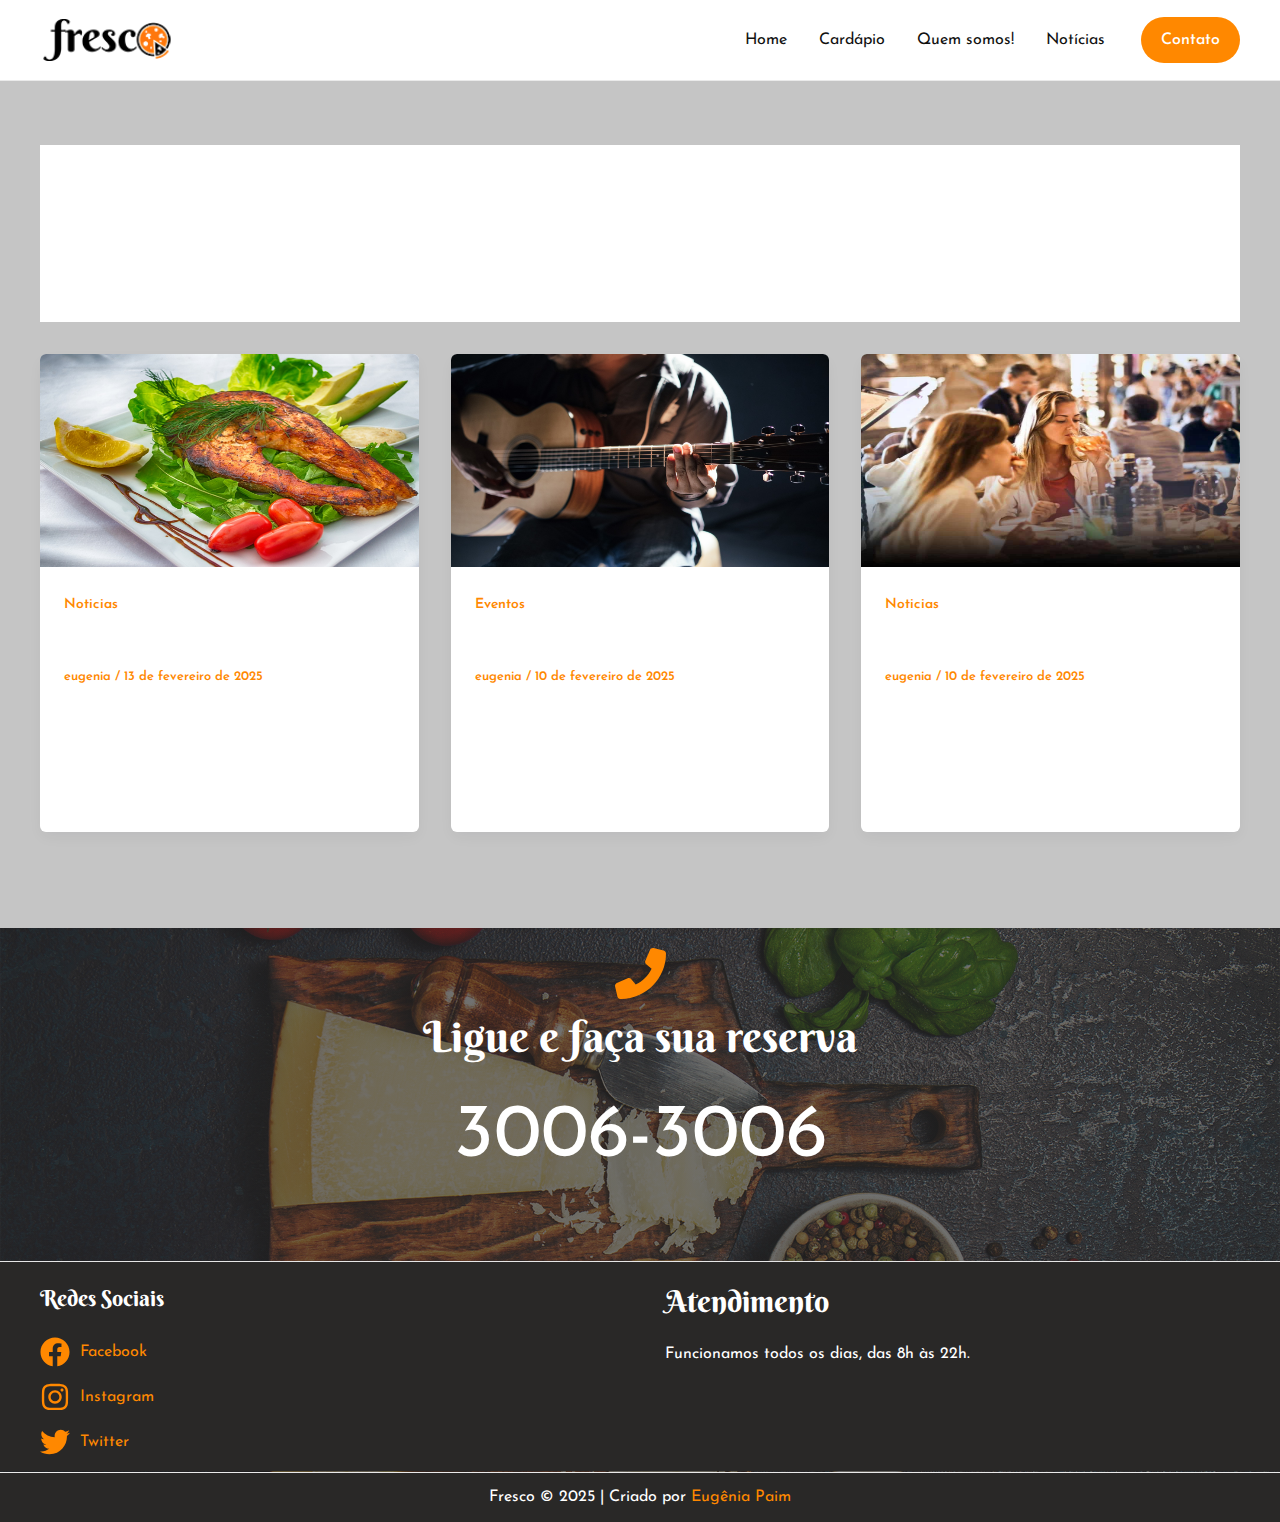
<file: category/noticias/index.html>
<!DOCTYPE html>
<html lang="pt-BR">
<head>
<meta charset="UTF-8">
<meta name="viewport" content="width=device-width, initial-scale=1">
	<link rel="profile" href="https://gmpg.org/xfn/11"> 
	<title>Noticias</title>
<meta name="robots" content="noindex, nofollow">
	<style>img:is([sizes="auto" i], [sizes^="auto," i]) { contain-intrinsic-size: 3000px 1500px }</style>
	<link rel="dns-prefetch" href="//fonts.googleapis.com">
<link rel="alternate" type="application/rss+xml" title="Feed para  &raquo;" href="/feed/">
<link rel="alternate" type="application/rss+xml" title="Feed de comentários para  &raquo;" href="/comments/feed/">
<link rel="alternate" type="application/rss+xml" title="Feed de categoria para  &raquo; Noticias" href="/category/noticias/feed/">
<script>
window._wpemojiSettings = {"baseUrl":"https:\/\/s.w.org\/images\/core\/emoji\/15.0.3\/72x72\/","ext":".png","svgUrl":"https:\/\/s.w.org\/images\/core\/emoji\/15.0.3\/svg\/","svgExt":".svg","source":{"concatemoji":"\/wp-includes\/js\/wp-emoji-release.min.js?ver=6.7.2"}};
/*! This file is auto-generated */
!function(i,n){var o,s,e;function c(e){try{var t={supportTests:e,timestamp:(new Date).valueOf()};sessionStorage.setItem(o,JSON.stringify(t))}catch(e){}}function p(e,t,n){e.clearRect(0,0,e.canvas.width,e.canvas.height),e.fillText(t,0,0);var t=new Uint32Array(e.getImageData(0,0,e.canvas.width,e.canvas.height).data),r=(e.clearRect(0,0,e.canvas.width,e.canvas.height),e.fillText(n,0,0),new Uint32Array(e.getImageData(0,0,e.canvas.width,e.canvas.height).data));return t.every(function(e,t){return e===r[t]})}function u(e,t,n){switch(t){case"flag":return n(e,"🏳️‍⚧️","🏳️​⚧️")?!1:!n(e,"🇺🇳","🇺​🇳")&&!n(e,"🏴󠁧󠁢󠁥󠁮󠁧󠁿","🏴​󠁧​󠁢​󠁥​󠁮​󠁧​󠁿");case"emoji":return!n(e,"🐦‍⬛","🐦​⬛")}return!1}function f(e,t,n){var r="undefined"!=typeof WorkerGlobalScope&&self instanceof WorkerGlobalScope?new OffscreenCanvas(300,150):i.createElement("canvas"),a=r.getContext("2d",{willReadFrequently:!0}),o=(a.textBaseline="top",a.font="600 32px Arial",{});return e.forEach(function(e){o[e]=t(a,e,n)}),o}function t(e){var t=i.createElement("script");t.src=e,t.defer=!0,i.head.appendChild(t)}"undefined"!=typeof Promise&&(o="wpEmojiSettingsSupports",s=["flag","emoji"],n.supports={everything:!0,everythingExceptFlag:!0},e=new Promise(function(e){i.addEventListener("DOMContentLoaded",e,{once:!0})}),new Promise(function(t){var n=function(){try{var e=JSON.parse(sessionStorage.getItem(o));if("object"==typeof e&&"number"==typeof e.timestamp&&(new Date).valueOf()<e.timestamp+604800&&"object"==typeof e.supportTests)return e.supportTests}catch(e){}return null}();if(!n){if("undefined"!=typeof Worker&&"undefined"!=typeof OffscreenCanvas&&"undefined"!=typeof URL&&URL.createObjectURL&&"undefined"!=typeof Blob)try{var e="postMessage("+f.toString()+"("+[JSON.stringify(s),u.toString(),p.toString()].join(",")+"));",r=new Blob([e],{type:"text/javascript"}),a=new Worker(URL.createObjectURL(r),{name:"wpTestEmojiSupports"});return void(a.onmessage=function(e){c(n=e.data),a.terminate(),t(n)})}catch(e){}c(n=f(s,u,p))}t(n)}).then(function(e){for(var t in e)n.supports[t]=e[t],n.supports.everything=n.supports.everything&&n.supports[t],"flag"!==t&&(n.supports.everythingExceptFlag=n.supports.everythingExceptFlag&&n.supports[t]);n.supports.everythingExceptFlag=n.supports.everythingExceptFlag&&!n.supports.flag,n.DOMReady=!1,n.readyCallback=function(){n.DOMReady=!0}}).then(function(){return e}).then(function(){var e;n.supports.everything||(n.readyCallback(),(e=n.source||{}).concatemoji?t(e.concatemoji):e.wpemoji&&e.twemoji&&(t(e.twemoji),t(e.wpemoji)))}))}((window,document),window._wpemojiSettings);
</script>
<link rel="stylesheet" id="astra-theme-css-css" href="/wp-content/themes/astra/assets/css/minified/main.min.css?ver=4.8.12" media="all">
<style id="astra-theme-css-inline-css">:root{--ast-post-nav-space:0;--ast-container-default-xlg-padding:2.5em;--ast-container-default-lg-padding:2.5em;--ast-container-default-slg-padding:2em;--ast-container-default-md-padding:2.5em;--ast-container-default-sm-padding:2.5em;--ast-container-default-xs-padding:2.4em;--ast-container-default-xxs-padding:1.8em;--ast-code-block-background:#ECEFF3;--ast-comment-inputs-background:#F9FAFB;--ast-normal-container-width:1200px;--ast-narrow-container-width:750px;--ast-blog-title-font-weight:600;--ast-blog-meta-weight:600;--ast-global-color-primary:var(--ast-global-color-4);--ast-global-color-secondary:var(--ast-global-color-5);--ast-global-color-alternate-background:var(--ast-global-color-6);--ast-global-color-subtle-background:var(--ast-global-color-7);}html{font-size:100%;}a{color:var(--ast-global-color-0);}a:hover,a:focus{color:var(--ast-global-color-1);}body,button,input,select,textarea,.ast-button,.ast-custom-button{font-family:'Josefin Sans',sans-serif;font-weight:400;font-size:16px;font-size:1rem;line-height:var(--ast-body-line-height,1.65);}blockquote{color:var(--ast-global-color-3);}h1,.entry-content h1,h2,.entry-content h2,h3,.entry-content h3,h4,.entry-content h4,h5,.entry-content h5,h6,.entry-content h6,.site-title,.site-title a{font-family:'Berkshire Swash',handwriting;font-weight:400;}.site-title{font-size:26px;font-size:1.625rem;display:block;}header .custom-logo-link img{max-width:132px;width:132px;}.astra-logo-svg{width:132px;}.site-header .site-description{font-size:15px;font-size:0.9375rem;display:none;}.entry-title{font-size:20px;font-size:1.25rem;}.ast-blog-single-element.ast-taxonomy-container a{font-size:14px;font-size:0.875rem;}.ast-blog-meta-container{font-size:13px;font-size:0.8125rem;}.archive .ast-article-post .ast-article-inner,.blog .ast-article-post .ast-article-inner,.archive .ast-article-post .ast-article-inner:hover,.blog .ast-article-post .ast-article-inner:hover{border-top-left-radius:6px;border-top-right-radius:6px;border-bottom-right-radius:6px;border-bottom-left-radius:6px;overflow:hidden;}h1,.entry-content h1{font-size:36px;font-size:2.25rem;font-weight:400;font-family:'Berkshire Swash',handwriting;line-height:1.4em;}h2,.entry-content h2{font-size:30px;font-size:1.875rem;font-weight:400;font-family:'Berkshire Swash',handwriting;line-height:1.3em;}h3,.entry-content h3{font-size:24px;font-size:1.5rem;font-weight:400;font-family:'Berkshire Swash',handwriting;line-height:1.3em;}h4,.entry-content h4{font-size:20px;font-size:1.25rem;line-height:1.2em;font-weight:400;font-family:'Berkshire Swash',handwriting;}h5,.entry-content h5{font-size:18px;font-size:1.125rem;line-height:1.2em;font-weight:400;font-family:'Berkshire Swash',handwriting;}h6,.entry-content h6{font-size:16px;font-size:1rem;line-height:1.25em;font-weight:400;font-family:'Berkshire Swash',handwriting;}::selection{background-color:var(--ast-global-color-0);color:#000000;}body,h1,.entry-title a,.entry-content h1,h2,.entry-content h2,h3,.entry-content h3,h4,.entry-content h4,h5,.entry-content h5,h6,.entry-content h6{color:var(--ast-global-color-3);}.tagcloud a:hover,.tagcloud a:focus,.tagcloud a.current-item{color:#000000;border-color:var(--ast-global-color-0);background-color:var(--ast-global-color-0);}input:focus,input[type="text"]:focus,input[type="email"]:focus,input[type="url"]:focus,input[type="password"]:focus,input[type="reset"]:focus,input[type="search"]:focus,textarea:focus{border-color:var(--ast-global-color-0);}input[type="radio"]:checked,input[type=reset],input[type="checkbox"]:checked,input[type="checkbox"]:hover:checked,input[type="checkbox"]:focus:checked,input[type=range]::-webkit-slider-thumb{border-color:var(--ast-global-color-0);background-color:var(--ast-global-color-0);box-shadow:none;}.site-footer a:hover + .post-count,.site-footer a:focus + .post-count{background:var(--ast-global-color-0);border-color:var(--ast-global-color-0);}.single .nav-links .nav-previous,.single .nav-links .nav-next{color:var(--ast-global-color-0);}.entry-meta,.entry-meta *{line-height:1.45;color:var(--ast-global-color-0);font-weight:600;}.entry-meta a:not(.ast-button):hover,.entry-meta a:not(.ast-button):hover *,.entry-meta a:not(.ast-button):focus,.entry-meta a:not(.ast-button):focus *,.page-links > .page-link,.page-links .page-link:hover,.post-navigation a:hover{color:var(--ast-global-color-1);}#cat option,.secondary .calendar_wrap thead a,.secondary .calendar_wrap thead a:visited{color:var(--ast-global-color-0);}.secondary .calendar_wrap #today,.ast-progress-val span{background:var(--ast-global-color-0);}.secondary a:hover + .post-count,.secondary a:focus + .post-count{background:var(--ast-global-color-0);border-color:var(--ast-global-color-0);}.calendar_wrap #today > a{color:#000000;}.page-links .page-link,.single .post-navigation a{color:var(--ast-global-color-3);}.ast-search-menu-icon .search-form button.search-submit{padding:0 4px;}.ast-search-menu-icon form.search-form{padding-right:0;}.ast-search-menu-icon.slide-search input.search-field{width:0;}.ast-header-search .ast-search-menu-icon.ast-dropdown-active .search-form,.ast-header-search .ast-search-menu-icon.ast-dropdown-active .search-field:focus{transition:all 0.2s;}.search-form input.search-field:focus{outline:none;}.ast-search-menu-icon .search-form button.search-submit:focus,.ast-theme-transparent-header .ast-header-search .ast-dropdown-active .ast-icon,.ast-theme-transparent-header .ast-inline-search .search-field:focus .ast-icon{color:var(--ast-global-color-1);}.ast-header-search .slide-search .search-form{border:2px solid var(--ast-global-color-0);}.ast-header-search .slide-search .search-field{background-color:#fff;}.ast-archive-title{color:var(--ast-global-color-2);}.widget-title{font-size:22px;font-size:1.375rem;color:var(--ast-global-color-2);}.ast-single-post .entry-content a,.ast-comment-content a:not(.ast-comment-edit-reply-wrap a){text-decoration:underline;}.ast-single-post .elementor-button-wrapper .elementor-button,.ast-single-post .entry-content .uagb-tab a,.ast-single-post .entry-content .uagb-ifb-cta a,.ast-single-post .entry-content .uabb-module-content a,.ast-single-post .entry-content .uagb-post-grid a,.ast-single-post .entry-content .uagb-timeline a,.ast-single-post .entry-content .uagb-toc__wrap a,.ast-single-post .entry-content .uagb-taxomony-box a,.ast-single-post .entry-content .woocommerce a,.entry-content .wp-block-latest-posts > li > a,.ast-single-post .entry-content .wp-block-file__button,li.ast-post-filter-single,.ast-single-post .ast-comment-content .comment-reply-link,.ast-single-post .ast-comment-content .comment-edit-link{text-decoration:none;}.ast-search-menu-icon.slide-search a:focus-visible:focus-visible,.astra-search-icon:focus-visible,#close:focus-visible,a:focus-visible,.ast-menu-toggle:focus-visible,.site .skip-link:focus-visible,.wp-block-loginout input:focus-visible,.wp-block-search.wp-block-search__button-inside .wp-block-search__inside-wrapper,.ast-header-navigation-arrow:focus-visible,.woocommerce .wc-proceed-to-checkout > .checkout-button:focus-visible,.woocommerce .woocommerce-MyAccount-navigation ul li a:focus-visible,.ast-orders-table__row .ast-orders-table__cell:focus-visible,.woocommerce .woocommerce-order-details .order-again > .button:focus-visible,.woocommerce .woocommerce-message a.button.wc-forward:focus-visible,.woocommerce #minus_qty:focus-visible,.woocommerce #plus_qty:focus-visible,a#ast-apply-coupon:focus-visible,.woocommerce .woocommerce-info a:focus-visible,.woocommerce .astra-shop-summary-wrap a:focus-visible,.woocommerce a.wc-forward:focus-visible,#ast-apply-coupon:focus-visible,.woocommerce-js .woocommerce-mini-cart-item a.remove:focus-visible,#close:focus-visible,.button.search-submit:focus-visible,#search_submit:focus,.normal-search:focus-visible,.ast-header-account-wrap:focus-visible,.woocommerce .ast-on-card-button.ast-quick-view-trigger:focus{outline-style:dotted;outline-color:inherit;outline-width:thin;}input:focus,input[type="text"]:focus,input[type="email"]:focus,input[type="url"]:focus,input[type="password"]:focus,input[type="reset"]:focus,input[type="search"]:focus,input[type="number"]:focus,textarea:focus,.wp-block-search__input:focus,[data-section="section-header-mobile-trigger"] .ast-button-wrap .ast-mobile-menu-trigger-minimal:focus,.ast-mobile-popup-drawer.active .menu-toggle-close:focus,.woocommerce-ordering select.orderby:focus,#ast-scroll-top:focus,#coupon_code:focus,.woocommerce-page #comment:focus,.woocommerce #reviews #respond input#submit:focus,.woocommerce a.add_to_cart_button:focus,.woocommerce .button.single_add_to_cart_button:focus,.woocommerce .woocommerce-cart-form button:focus,.woocommerce .woocommerce-cart-form__cart-item .quantity .qty:focus,.woocommerce .woocommerce-billing-fields .woocommerce-billing-fields__field-wrapper .woocommerce-input-wrapper > .input-text:focus,.woocommerce #order_comments:focus,.woocommerce #place_order:focus,.woocommerce .woocommerce-address-fields .woocommerce-address-fields__field-wrapper .woocommerce-input-wrapper > .input-text:focus,.woocommerce .woocommerce-MyAccount-content form button:focus,.woocommerce .woocommerce-MyAccount-content .woocommerce-EditAccountForm .woocommerce-form-row .woocommerce-Input.input-text:focus,.woocommerce .ast-woocommerce-container .woocommerce-pagination ul.page-numbers li a:focus,body #content .woocommerce form .form-row .select2-container--default .select2-selection--single:focus,#ast-coupon-code:focus,.woocommerce.woocommerce-js .quantity input[type=number]:focus,.woocommerce-js .woocommerce-mini-cart-item .quantity input[type=number]:focus,.woocommerce p#ast-coupon-trigger:focus{border-style:dotted;border-color:inherit;border-width:thin;}input{outline:none;}.site-logo-img img{ transition:all 0.2s linear;}body .ast-oembed-container *{position:absolute;top:0;width:100%;height:100%;left:0;}body .wp-block-embed-pocket-casts .ast-oembed-container *{position:unset;}.ast-single-post-featured-section + article {margin-top: 2em;}.site-content .ast-single-post-featured-section img {width: 100%;overflow: hidden;object-fit: cover;}.ast-separate-container .site-content .ast-single-post-featured-section + article {margin-top: -80px;z-index: 9;position: relative;border-radius: 4px;}@media (min-width: 922px) {.ast-no-sidebar .site-content .ast-article-image-container--wide {margin-left: -120px;margin-right: -120px;max-width: unset;width: unset;}.ast-left-sidebar .site-content .ast-article-image-container--wide,.ast-right-sidebar .site-content .ast-article-image-container--wide {margin-left: -10px;margin-right: -10px;}.site-content .ast-article-image-container--full {margin-left: calc( -50vw + 50%);margin-right: calc( -50vw + 50%);max-width: 100vw;width: 100vw;}.ast-left-sidebar .site-content .ast-article-image-container--full,.ast-right-sidebar .site-content .ast-article-image-container--full {margin-left: -10px;margin-right: -10px;max-width: inherit;width: auto;}}.site > .ast-single-related-posts-container {margin-top: 0;}@media (min-width: 922px) {.ast-desktop .ast-container--narrow {max-width: var(--ast-narrow-container-width);margin: 0 auto;}}input[type="text"],input[type="number"],input[type="email"],input[type="url"],input[type="password"],input[type="search"],input[type=reset],input[type=tel],input[type=date],select,textarea{font-size:16px;font-style:normal;font-weight:400;line-height:24px;width:100%;padding:12px 16px;border-radius:4px;box-shadow:0px 1px 2px 0px rgba(0,0,0,0.05);color:var(--ast-form-input-text,#475569);}input[type="text"],input[type="number"],input[type="email"],input[type="url"],input[type="password"],input[type="search"],input[type=reset],input[type=tel],input[type=date],select{height:40px;}input[type="date"]{border-width:1px;border-style:solid;border-color:var(--ast-border-color);}input[type="text"]:focus,input[type="number"]:focus,input[type="email"]:focus,input[type="url"]:focus,input[type="password"]:focus,input[type="search"]:focus,input[type=reset]:focus,input[type="tel"]:focus,input[type="date"]:focus,select:focus,textarea:focus{border-color:#046BD2;box-shadow:none;outline:none;color:var(--ast-form-input-focus-text,#475569);}label,legend{color:#111827;font-size:14px;font-style:normal;font-weight:500;line-height:20px;}select{padding:6px 10px;}fieldset{padding:30px;border-radius:4px;}button,.ast-button,.button,input[type="button"],input[type="reset"],input[type="submit"]{border-radius:4px;box-shadow:0px 1px 2px 0px rgba(0,0,0,0.05);}:root{--ast-comment-inputs-background:#FFF;}::placeholder{color:var(--ast-form-field-color,#9CA3AF);}::-ms-input-placeholder{color:var(--ast-form-field-color,#9CA3AF);}@media (max-width:921.9px){#ast-desktop-header{display:none;}}@media (min-width:922px){#ast-mobile-header{display:none;}}.wp-block-buttons.aligncenter{justify-content:center;}.wp-block-button.is-style-outline .wp-block-button__link{border-color:var(--ast-global-color-0);border-top-width:0px;border-right-width:0px;border-bottom-width:0px;border-left-width:0px;}div.wp-block-button.is-style-outline > .wp-block-button__link:not(.has-text-color),div.wp-block-button.wp-block-button__link.is-style-outline:not(.has-text-color){color:var(--ast-global-color-0);}.wp-block-button.is-style-outline .wp-block-button__link:hover,.wp-block-buttons .wp-block-button.is-style-outline .wp-block-button__link:focus,.wp-block-buttons .wp-block-button.is-style-outline > .wp-block-button__link:not(.has-text-color):hover,.wp-block-buttons .wp-block-button.wp-block-button__link.is-style-outline:not(.has-text-color):hover{color:#ffffff;background-color:var(--ast-global-color-1);border-color:var(--ast-global-color-1);}.post-page-numbers.current .page-link,.ast-pagination .page-numbers.current{color:#000000;border-color:var(--ast-global-color-0);background-color:var(--ast-global-color-0);}.wp-block-button.is-style-outline .wp-block-button__link{border-top-width:0px;border-right-width:0px;border-bottom-width:0px;border-left-width:0px;}.wp-block-buttons .wp-block-button.is-style-outline .wp-block-button__link.wp-element-button,.ast-outline-button,.wp-block-uagb-buttons-child .uagb-buttons-repeater.ast-outline-button{border-top-width:1px;border-right-width:1px;border-bottom-width:1px;border-left-width:1px;font-family:inherit;font-weight:500;font-size:16px;font-size:1rem;line-height:1em;padding-top:10px;padding-right:20px;padding-bottom:10px;padding-left:20px;border-top-left-radius:30px;border-top-right-radius:30px;border-bottom-right-radius:30px;border-bottom-left-radius:30px;}.wp-block-buttons .wp-block-button.is-style-outline > .wp-block-button__link:not(.has-text-color),.wp-block-buttons .wp-block-button.wp-block-button__link.is-style-outline:not(.has-text-color),.ast-outline-button{color:var(--ast-global-color-0);}.wp-block-button.is-style-outline .wp-block-button__link:hover,.wp-block-buttons .wp-block-button.is-style-outline .wp-block-button__link:focus,.wp-block-buttons .wp-block-button.is-style-outline > .wp-block-button__link:not(.has-text-color):hover,.wp-block-buttons .wp-block-button.wp-block-button__link.is-style-outline:not(.has-text-color):hover,.ast-outline-button:hover,.ast-outline-button:focus,.wp-block-uagb-buttons-child .uagb-buttons-repeater.ast-outline-button:hover,.wp-block-uagb-buttons-child .uagb-buttons-repeater.ast-outline-button:focus{color:#ffffff;background-color:var(--ast-global-color-1);border-color:var(--ast-global-color-1);}.ast-single-post .entry-content a.ast-outline-button,.ast-single-post .entry-content .is-style-outline>.wp-block-button__link{text-decoration:none;}.wp-block-button .wp-block-button__link.wp-element-button.is-style-outline:not(.has-background),.wp-block-button.is-style-outline>.wp-block-button__link.wp-element-button:not(.has-background),.ast-outline-button{background-color:transparent;}.uagb-buttons-repeater.ast-outline-button{border-radius:9999px;}.entry-content[data-ast-blocks-layout] > figure{margin-bottom:1em;}h1.widget-title{font-weight:400;}h2.widget-title{font-weight:400;}h3.widget-title{font-weight:400;}#page{display:flex;flex-direction:column;min-height:100vh;}.ast-404-layout-1 h1.page-title{color:var(--ast-global-color-2);}.single .post-navigation a{line-height:1em;height:inherit;}.error-404 .page-sub-title{font-size:1.5rem;font-weight:inherit;}.search .site-content .content-area .search-form{margin-bottom:0;}#page .site-content{flex-grow:1;}.widget{margin-bottom:1.25em;}#secondary li{line-height:1.5em;}#secondary .wp-block-group h2{margin-bottom:0.7em;}#secondary h2{font-size:1.7rem;}.ast-separate-container .ast-article-post,.ast-separate-container .ast-article-single,.ast-separate-container .comment-respond{padding:3em;}.ast-separate-container .ast-article-single .ast-article-single{padding:0;}.ast-article-single .wp-block-post-template-is-layout-grid{padding-left:0;}.ast-separate-container .comments-title,.ast-narrow-container .comments-title{padding:1.5em 2em;}.ast-page-builder-template .comment-form-textarea,.ast-comment-formwrap .ast-grid-common-col{padding:0;}.ast-comment-formwrap{padding:0;display:inline-flex;column-gap:20px;width:100%;margin-left:0;margin-right:0;}.comments-area textarea#comment:focus,.comments-area textarea#comment:active,.comments-area .ast-comment-formwrap input[type="text"]:focus,.comments-area .ast-comment-formwrap input[type="text"]:active {box-shadow:none;outline:none;}.archive.ast-page-builder-template .entry-header{margin-top:2em;}.ast-page-builder-template .ast-comment-formwrap{width:100%;}.entry-title{margin-bottom:0.6em;}.ast-archive-description p{font-size:inherit;font-weight:inherit;line-height:inherit;}.ast-separate-container .ast-comment-list li.depth-1,.hentry{margin-bottom:1.5em;}.site-content section.ast-archive-description{margin-bottom:2em;}@media (min-width:921px){.ast-left-sidebar.ast-page-builder-template #secondary,.archive.ast-right-sidebar.ast-page-builder-template .site-main{padding-left:20px;padding-right:20px;}}@media (max-width:544px){.ast-comment-formwrap.ast-row{column-gap:10px;display:inline-block;}#ast-commentform .ast-grid-common-col{position:relative;width:100%;}}@media (min-width:1201px){.ast-separate-container .ast-article-post,.ast-separate-container .ast-article-single,.ast-separate-container .ast-author-box,.ast-separate-container .ast-404-layout-1,.ast-separate-container .no-results{padding:3em;}}@media (max-width:921px){.ast-separate-container #primary,.ast-separate-container #secondary{padding:1.5em 0;}#primary,#secondary{padding:1.5em 0;margin:0;}.ast-left-sidebar #content > .ast-container{display:flex;flex-direction:column-reverse;width:100%;}}@media (min-width:922px){.ast-separate-container.ast-right-sidebar #primary,.ast-separate-container.ast-left-sidebar #primary{border:0;}.search-no-results.ast-separate-container #primary{margin-bottom:4em;}}.wp-block-button .wp-block-button__link{color:#000000;}.wp-block-button .wp-block-button__link:hover,.wp-block-button .wp-block-button__link:focus{color:#ffffff;background-color:var(--ast-global-color-1);border-color:var(--ast-global-color-1);}.wp-block-button .wp-block-button__link,.wp-block-search .wp-block-search__button,body .wp-block-file .wp-block-file__button{border-style:solid;border-top-width:0px;border-right-width:0px;border-left-width:0px;border-bottom-width:0px;border-color:var(--ast-global-color-0);background-color:var(--ast-global-color-0);color:#000000;font-family:inherit;font-weight:500;line-height:1em;font-size:16px;font-size:1rem;border-top-left-radius:30px;border-top-right-radius:30px;border-bottom-right-radius:30px;border-bottom-left-radius:30px;padding-top:10px;padding-right:20px;padding-bottom:10px;padding-left:20px;}.ast-single-post .entry-content .wp-block-button .wp-block-button__link,.ast-single-post .entry-content .wp-block-search .wp-block-search__button,body .entry-content .wp-block-file .wp-block-file__button{text-decoration:none;}.menu-toggle,button,.ast-button,.ast-custom-button,.button,input#submit,input[type="button"],input[type="submit"],input[type="reset"],#comments .submit,.search .search-submit,form[CLASS*="wp-block-search__"].wp-block-search .wp-block-search__inside-wrapper .wp-block-search__button,body .wp-block-file .wp-block-file__button,.search .search-submit,.woocommerce-js a.button,.woocommerce button.button,.woocommerce .woocommerce-message a.button,.woocommerce #respond input#submit.alt,.woocommerce input.button.alt,.woocommerce input.button,.woocommerce input.button:disabled,.woocommerce input.button:disabled[disabled],.woocommerce input.button:disabled:hover,.woocommerce input.button:disabled[disabled]:hover,.woocommerce #respond input#submit,.woocommerce button.button.alt.disabled,.wc-block-grid__products .wc-block-grid__product .wp-block-button__link,.wc-block-grid__product-onsale,[CLASS*="wc-block"] button,.woocommerce-js .astra-cart-drawer .astra-cart-drawer-content .woocommerce-mini-cart__buttons .button:not(.checkout):not(.ast-continue-shopping),.woocommerce-js .astra-cart-drawer .astra-cart-drawer-content .woocommerce-mini-cart__buttons a.checkout,.woocommerce button.button.alt.disabled.wc-variation-selection-needed,[CLASS*="wc-block"] .wc-block-components-button{border-style:solid;border-top-width:0px;border-right-width:0px;border-left-width:0px;border-bottom-width:0px;color:#000000;border-color:var(--ast-global-color-0);background-color:var(--ast-global-color-0);padding-top:10px;padding-right:20px;padding-bottom:10px;padding-left:20px;font-family:inherit;font-weight:500;font-size:16px;font-size:1rem;line-height:1em;border-top-left-radius:30px;border-top-right-radius:30px;border-bottom-right-radius:30px;border-bottom-left-radius:30px;}button:focus,.menu-toggle:hover,button:hover,.ast-button:hover,.ast-custom-button:hover .button:hover,.ast-custom-button:hover ,input[type=reset]:hover,input[type=reset]:focus,input#submit:hover,input#submit:focus,input[type="button"]:hover,input[type="button"]:focus,input[type="submit"]:hover,input[type="submit"]:focus,form[CLASS*="wp-block-search__"].wp-block-search .wp-block-search__inside-wrapper .wp-block-search__button:hover,form[CLASS*="wp-block-search__"].wp-block-search .wp-block-search__inside-wrapper .wp-block-search__button:focus,body .wp-block-file .wp-block-file__button:hover,body .wp-block-file .wp-block-file__button:focus,.woocommerce-js a.button:hover,.woocommerce button.button:hover,.woocommerce .woocommerce-message a.button:hover,.woocommerce #respond input#submit:hover,.woocommerce #respond input#submit.alt:hover,.woocommerce input.button.alt:hover,.woocommerce input.button:hover,.woocommerce button.button.alt.disabled:hover,.wc-block-grid__products .wc-block-grid__product .wp-block-button__link:hover,[CLASS*="wc-block"] button:hover,.woocommerce-js .astra-cart-drawer .astra-cart-drawer-content .woocommerce-mini-cart__buttons .button:not(.checkout):not(.ast-continue-shopping):hover,.woocommerce-js .astra-cart-drawer .astra-cart-drawer-content .woocommerce-mini-cart__buttons a.checkout:hover,.woocommerce button.button.alt.disabled.wc-variation-selection-needed:hover,[CLASS*="wc-block"] .wc-block-components-button:hover,[CLASS*="wc-block"] .wc-block-components-button:focus{color:#ffffff;background-color:var(--ast-global-color-1);border-color:var(--ast-global-color-1);}form[CLASS*="wp-block-search__"].wp-block-search .wp-block-search__inside-wrapper .wp-block-search__button.has-icon{padding-top:calc(10px - 3px);padding-right:calc(20px - 3px);padding-bottom:calc(10px - 3px);padding-left:calc(20px - 3px);}@media (max-width:921px){.ast-mobile-header-stack .main-header-bar .ast-search-menu-icon{display:inline-block;}.ast-header-break-point.ast-header-custom-item-outside .ast-mobile-header-stack .main-header-bar .ast-search-icon{margin:0;}.ast-comment-avatar-wrap img{max-width:2.5em;}.ast-comment-meta{padding:0 1.8888em 1.3333em;}}@media (min-width:544px){.ast-container{max-width:100%;}}@media (max-width:544px){.ast-separate-container .ast-article-post,.ast-separate-container .ast-article-single,.ast-separate-container .comments-title,.ast-separate-container .ast-archive-description{padding:1.5em 1em;}.ast-separate-container #content .ast-container{padding-left:0.54em;padding-right:0.54em;}.ast-separate-container .ast-comment-list .bypostauthor{padding:.5em;}.ast-search-menu-icon.ast-dropdown-active .search-field{width:170px;}} #ast-mobile-header .ast-site-header-cart-li a{pointer-events:none;}.ast-separate-container{background-color:var(--ast-global-color-5);background-image:none;}@media (max-width:921px){.site-title{display:block;}.site-header .site-description{display:none;}h1,.entry-content h1{font-size:30px;font-size:1.875rem;}h2,.entry-content h2{font-size:25px;font-size:1.5625rem;}h3,.entry-content h3{font-size:20px;font-size:1.25rem;}}@media (max-width:544px){.site-title{display:block;}.site-header .site-description{display:none;}h1,.entry-content h1{font-size:30px;font-size:1.875rem;}h2,.entry-content h2{font-size:25px;font-size:1.5625rem;}h3,.entry-content h3{font-size:20px;font-size:1.25rem;}}@media (max-width:921px){html{font-size:91.2%;}}@media (max-width:544px){html{font-size:91.2%;}}@media (min-width:922px){.ast-container{max-width:1240px;}}@media (min-width:922px){.site-content .ast-container{display:flex;}}@media (max-width:921px){.site-content .ast-container{flex-direction:column;}}.ast-blog-layout-4-grid .ast-article-post{width:33.33%;margin-bottom:2em;border-bottom:0;background-color:transparent;}.ast-blog-layout-4-grid .ast-article-inner .wp-post-image{width:100%;}.ast-article-inner{padding:1.5em;}.ast-blog-layout-4-grid .ast-row{display:flex;flex-wrap:wrap;flex-flow:row wrap;align-items:stretch;}.ast-separate-container .ast-blog-layout-4-grid .ast-article-post{padding:0 1em 0;}.ast-separate-container.ast-desktop .ast-blog-layout-4-grid .ast-row{margin-left:-1em;margin-right:-1em;}.ast-blog-layout-4-grid .ast-article-inner{box-shadow:0px 6px 15px -2px rgba(16,24,40,0.05);}.ast-separate-container .ast-blog-layout-4-grid .ast-article-inner,.ast-plain-container .ast-blog-layout-4-grid .ast-article-inner{height:100%;}.ast-row .blog-layout-4 .post-content,.blog-layout-4 .post-thumb{padding-left:0;padding-right:0;}.ast-article-post.remove-featured-img-padding .blog-layout-4 .post-content .ast-blog-featured-section:first-child .post-thumb-img-content{margin-top:-1.5em;}.ast-article-post.remove-featured-img-padding .blog-layout-4 .post-content .ast-blog-featured-section .post-thumb-img-content{margin-left:-1.5em;margin-right:-1.5em;}@media (max-width:921px){.ast-blog-layout-4-grid .ast-article-post{width:100%;}}.ast-blog-layout-6-grid .ast-blog-featured-section:before { content: ""; }.ast-article-post .post-thumb-img-content img{aspect-ratio:16/9;width:100%;}.ast-article-post .post-thumb-img-content{overflow:hidden;}.ast-article-post .post-thumb-img-content img{transform:scale(1);transition:transform .5s ease;}.ast-article-post:hover .post-thumb-img-content img{transform:scale(1.1);}.cat-links.badge a,.tags-links.badge a {padding: 4px 8px;border-radius: 3px;font-weight: 400;}.cat-links.underline a,.tags-links.underline a{text-decoration: underline;}@media (min-width:922px){.main-header-menu .sub-menu .menu-item.ast-left-align-sub-menu:hover > .sub-menu,.main-header-menu .sub-menu .menu-item.ast-left-align-sub-menu.focus > .sub-menu{margin-left:-0px;}}.entry-content li > p{margin-bottom:0;}.wp-block-file {display: flex;align-items: center;flex-wrap: wrap;justify-content: space-between;}.wp-block-pullquote {border: none;}.wp-block-pullquote blockquote::before {content: "\201D";font-family: "Helvetica",sans-serif;display: flex;transform: rotate( 180deg );font-size: 6rem;font-style: normal;line-height: 1;font-weight: bold;align-items: center;justify-content: center;}.has-text-align-right > blockquote::before {justify-content: flex-start;}.has-text-align-left > blockquote::before {justify-content: flex-end;}figure.wp-block-pullquote.is-style-solid-color blockquote {max-width: 100%;text-align: inherit;}:root {--wp--custom--ast-default-block-top-padding: 3em;--wp--custom--ast-default-block-right-padding: 3em;--wp--custom--ast-default-block-bottom-padding: 3em;--wp--custom--ast-default-block-left-padding: 3em;--wp--custom--ast-container-width: 1200px;--wp--custom--ast-content-width-size: 1200px;--wp--custom--ast-wide-width-size: calc(1200px + var(--wp--custom--ast-default-block-left-padding) + var(--wp--custom--ast-default-block-right-padding));}.ast-narrow-container {--wp--custom--ast-content-width-size: 750px;--wp--custom--ast-wide-width-size: 750px;}@media(max-width: 921px) {:root {--wp--custom--ast-default-block-top-padding: 3em;--wp--custom--ast-default-block-right-padding: 2em;--wp--custom--ast-default-block-bottom-padding: 3em;--wp--custom--ast-default-block-left-padding: 2em;}}@media(max-width: 544px) {:root {--wp--custom--ast-default-block-top-padding: 3em;--wp--custom--ast-default-block-right-padding: 1.5em;--wp--custom--ast-default-block-bottom-padding: 3em;--wp--custom--ast-default-block-left-padding: 1.5em;}}.entry-content > .wp-block-group,.entry-content > .wp-block-cover,.entry-content > .wp-block-columns {padding-top: var(--wp--custom--ast-default-block-top-padding);padding-right: var(--wp--custom--ast-default-block-right-padding);padding-bottom: var(--wp--custom--ast-default-block-bottom-padding);padding-left: var(--wp--custom--ast-default-block-left-padding);}.ast-plain-container.ast-no-sidebar .entry-content > .alignfull,.ast-page-builder-template .ast-no-sidebar .entry-content > .alignfull {margin-left: calc( -50vw + 50%);margin-right: calc( -50vw + 50%);max-width: 100vw;width: 100vw;}.ast-plain-container.ast-no-sidebar .entry-content .alignfull .alignfull,.ast-page-builder-template.ast-no-sidebar .entry-content .alignfull .alignfull,.ast-plain-container.ast-no-sidebar .entry-content .alignfull .alignwide,.ast-page-builder-template.ast-no-sidebar .entry-content .alignfull .alignwide,.ast-plain-container.ast-no-sidebar .entry-content .alignwide .alignfull,.ast-page-builder-template.ast-no-sidebar .entry-content .alignwide .alignfull,.ast-plain-container.ast-no-sidebar .entry-content .alignwide .alignwide,.ast-page-builder-template.ast-no-sidebar .entry-content .alignwide .alignwide,.ast-plain-container.ast-no-sidebar .entry-content .wp-block-column .alignfull,.ast-page-builder-template.ast-no-sidebar .entry-content .wp-block-column .alignfull,.ast-plain-container.ast-no-sidebar .entry-content .wp-block-column .alignwide,.ast-page-builder-template.ast-no-sidebar .entry-content .wp-block-column .alignwide {margin-left: auto;margin-right: auto;width: 100%;}[data-ast-blocks-layout] .wp-block-separator:not(.is-style-dots) {height: 0;}[data-ast-blocks-layout] .wp-block-separator {margin: 20px auto;}[data-ast-blocks-layout] .wp-block-separator:not(.is-style-wide):not(.is-style-dots) {max-width: 100px;}[data-ast-blocks-layout] .wp-block-separator.has-background {padding: 0;}.entry-content[data-ast-blocks-layout] > * {max-width: var(--wp--custom--ast-content-width-size);margin-left: auto;margin-right: auto;}.entry-content[data-ast-blocks-layout] > .alignwide {max-width: var(--wp--custom--ast-wide-width-size);}.entry-content[data-ast-blocks-layout] .alignfull {max-width: none;}.entry-content .wp-block-columns {margin-bottom: 0;}blockquote {margin: 1.5em;border-color: rgba(0,0,0,0.05);}.wp-block-quote:not(.has-text-align-right):not(.has-text-align-center) {border-left: 5px solid rgba(0,0,0,0.05);}.has-text-align-right > blockquote,blockquote.has-text-align-right {border-right: 5px solid rgba(0,0,0,0.05);}.has-text-align-left > blockquote,blockquote.has-text-align-left {border-left: 5px solid rgba(0,0,0,0.05);}.wp-block-site-tagline,.wp-block-latest-posts .read-more {margin-top: 15px;}.wp-block-loginout p label {display: block;}.wp-block-loginout p:not(.login-remember):not(.login-submit) input {width: 100%;}.wp-block-loginout input:focus {border-color: transparent;}.wp-block-loginout input:focus {outline: thin dotted;}.entry-content .wp-block-media-text .wp-block-media-text__content {padding: 0 0 0 8%;}.entry-content .wp-block-media-text.has-media-on-the-right .wp-block-media-text__content {padding: 0 8% 0 0;}.entry-content .wp-block-media-text.has-background .wp-block-media-text__content {padding: 8%;}.entry-content .wp-block-cover:not([class*="background-color"]):not(.has-text-color.has-link-color) .wp-block-cover__inner-container,.entry-content .wp-block-cover:not([class*="background-color"]) .wp-block-cover-image-text,.entry-content .wp-block-cover:not([class*="background-color"]) .wp-block-cover-text,.entry-content .wp-block-cover-image:not([class*="background-color"]) .wp-block-cover__inner-container,.entry-content .wp-block-cover-image:not([class*="background-color"]) .wp-block-cover-image-text,.entry-content .wp-block-cover-image:not([class*="background-color"]) .wp-block-cover-text {color: var(--ast-global-color-primary,var(--ast-global-color-5));}.wp-block-loginout .login-remember input {width: 1.1rem;height: 1.1rem;margin: 0 5px 4px 0;vertical-align: middle;}.wp-block-latest-posts > li > *:first-child,.wp-block-latest-posts:not(.is-grid) > li:first-child {margin-top: 0;}.entry-content > .wp-block-buttons,.entry-content > .wp-block-uagb-buttons {margin-bottom: 1.5em;}.wp-block-search__inside-wrapper .wp-block-search__input {padding: 0 10px;color: var(--ast-global-color-3);background: var(--ast-global-color-primary,var(--ast-global-color-5));border-color: var(--ast-border-color);}.wp-block-latest-posts .read-more {margin-bottom: 1.5em;}.wp-block-search__no-button .wp-block-search__inside-wrapper .wp-block-search__input {padding-top: 5px;padding-bottom: 5px;}.wp-block-latest-posts .wp-block-latest-posts__post-date,.wp-block-latest-posts .wp-block-latest-posts__post-author {font-size: 1rem;}.wp-block-latest-posts > li > *,.wp-block-latest-posts:not(.is-grid) > li {margin-top: 12px;margin-bottom: 12px;}.ast-page-builder-template .entry-content[data-ast-blocks-layout] > *,.ast-page-builder-template .entry-content[data-ast-blocks-layout] > .alignfull:not(.wp-block-group):not(.uagb-is-root-container) > * {max-width: none;}.ast-page-builder-template .entry-content[data-ast-blocks-layout] > .alignwide:not(.uagb-is-root-container) > * {max-width: var(--wp--custom--ast-wide-width-size);}.ast-page-builder-template .entry-content[data-ast-blocks-layout] > .inherit-container-width > *,.ast-page-builder-template .entry-content[data-ast-blocks-layout] > *:not(.wp-block-group):not(.uagb-is-root-container) > *,.entry-content[data-ast-blocks-layout] > .wp-block-cover .wp-block-cover__inner-container {max-width: none ;margin-left: auto;margin-right: auto;}.entry-content[data-ast-blocks-layout] .wp-block-cover:not(.alignleft):not(.alignright) {width: auto;}@media(max-width: 1200px) {.ast-separate-container .entry-content > .alignfull,.ast-separate-container .entry-content[data-ast-blocks-layout] > .alignwide,.ast-plain-container .entry-content[data-ast-blocks-layout] > .alignwide,.ast-plain-container .entry-content .alignfull {margin-left: calc(-1 * min(var(--ast-container-default-xlg-padding),20px)) ;margin-right: calc(-1 * min(var(--ast-container-default-xlg-padding),20px));}}@media(min-width: 1201px) {.ast-separate-container .entry-content > .alignfull {margin-left: calc(-1 * var(--ast-container-default-xlg-padding) );margin-right: calc(-1 * var(--ast-container-default-xlg-padding) );}.ast-separate-container .entry-content[data-ast-blocks-layout] > .alignwide,.ast-plain-container .entry-content[data-ast-blocks-layout] > .alignwide {margin-left: auto;margin-right: auto;}}@media(min-width: 921px) {.ast-separate-container .entry-content .wp-block-group.alignwide:not(.inherit-container-width) > :where(:not(.alignleft):not(.alignright)),.ast-plain-container .entry-content .wp-block-group.alignwide:not(.inherit-container-width) > :where(:not(.alignleft):not(.alignright)) {max-width: calc( var(--wp--custom--ast-content-width-size) + 80px );}.ast-plain-container.ast-right-sidebar .entry-content[data-ast-blocks-layout] .alignfull,.ast-plain-container.ast-left-sidebar .entry-content[data-ast-blocks-layout] .alignfull {margin-left: -60px;margin-right: -60px;}}@media(min-width: 544px) {.entry-content > .alignleft {margin-right: 20px;}.entry-content > .alignright {margin-left: 20px;}}@media (max-width:544px){.wp-block-columns .wp-block-column:not(:last-child){margin-bottom:20px;}.wp-block-latest-posts{margin:0;}}@media( max-width: 600px ) {.entry-content .wp-block-media-text .wp-block-media-text__content,.entry-content .wp-block-media-text.has-media-on-the-right .wp-block-media-text__content {padding: 8% 0 0;}.entry-content .wp-block-media-text.has-background .wp-block-media-text__content {padding: 8%;}}.ast-page-builder-template .entry-header {padding-left: 0;}.ast-narrow-container .site-content .wp-block-uagb-image--align-full .wp-block-uagb-image__figure {max-width: 100%;margin-left: auto;margin-right: auto;}.entry-content ul,.entry-content ol {padding: revert;margin: revert;padding-left: 20px;}:root .has-ast-global-color-0-color{color:var(--ast-global-color-0);}:root .has-ast-global-color-0-background-color{background-color:var(--ast-global-color-0);}:root .wp-block-button .has-ast-global-color-0-color{color:var(--ast-global-color-0);}:root .wp-block-button .has-ast-global-color-0-background-color{background-color:var(--ast-global-color-0);}:root .has-ast-global-color-1-color{color:var(--ast-global-color-1);}:root .has-ast-global-color-1-background-color{background-color:var(--ast-global-color-1);}:root .wp-block-button .has-ast-global-color-1-color{color:var(--ast-global-color-1);}:root .wp-block-button .has-ast-global-color-1-background-color{background-color:var(--ast-global-color-1);}:root .has-ast-global-color-2-color{color:var(--ast-global-color-2);}:root .has-ast-global-color-2-background-color{background-color:var(--ast-global-color-2);}:root .wp-block-button .has-ast-global-color-2-color{color:var(--ast-global-color-2);}:root .wp-block-button .has-ast-global-color-2-background-color{background-color:var(--ast-global-color-2);}:root .has-ast-global-color-3-color{color:var(--ast-global-color-3);}:root .has-ast-global-color-3-background-color{background-color:var(--ast-global-color-3);}:root .wp-block-button .has-ast-global-color-3-color{color:var(--ast-global-color-3);}:root .wp-block-button .has-ast-global-color-3-background-color{background-color:var(--ast-global-color-3);}:root .has-ast-global-color-4-color{color:var(--ast-global-color-4);}:root .has-ast-global-color-4-background-color{background-color:var(--ast-global-color-4);}:root .wp-block-button .has-ast-global-color-4-color{color:var(--ast-global-color-4);}:root .wp-block-button .has-ast-global-color-4-background-color{background-color:var(--ast-global-color-4);}:root .has-ast-global-color-5-color{color:var(--ast-global-color-5);}:root .has-ast-global-color-5-background-color{background-color:var(--ast-global-color-5);}:root .wp-block-button .has-ast-global-color-5-color{color:var(--ast-global-color-5);}:root .wp-block-button .has-ast-global-color-5-background-color{background-color:var(--ast-global-color-5);}:root .has-ast-global-color-6-color{color:var(--ast-global-color-6);}:root .has-ast-global-color-6-background-color{background-color:var(--ast-global-color-6);}:root .wp-block-button .has-ast-global-color-6-color{color:var(--ast-global-color-6);}:root .wp-block-button .has-ast-global-color-6-background-color{background-color:var(--ast-global-color-6);}:root .has-ast-global-color-7-color{color:var(--ast-global-color-7);}:root .has-ast-global-color-7-background-color{background-color:var(--ast-global-color-7);}:root .wp-block-button .has-ast-global-color-7-color{color:var(--ast-global-color-7);}:root .wp-block-button .has-ast-global-color-7-background-color{background-color:var(--ast-global-color-7);}:root .has-ast-global-color-8-color{color:var(--ast-global-color-8);}:root .has-ast-global-color-8-background-color{background-color:var(--ast-global-color-8);}:root .wp-block-button .has-ast-global-color-8-color{color:var(--ast-global-color-8);}:root .wp-block-button .has-ast-global-color-8-background-color{background-color:var(--ast-global-color-8);}:root{--ast-global-color-0:#ff8800;--ast-global-color-1:#c66300;--ast-global-color-2:#ffffff;--ast-global-color-3:#ffffff;--ast-global-color-4:#FFFFFF;--ast-global-color-5:#c5c5c5;--ast-global-color-6:#111111;--ast-global-color-7:#D1D5DB;--ast-global-color-8:#f5efe6;}:root {--ast-border-color : var(--ast-global-color-7);}.ast-archive-entry-banner {-js-display: flex;display: flex;flex-direction: column;justify-content: center;text-align: center;position: relative;background: #eeeeee;}.ast-archive-entry-banner[data-banner-width-type="custom"] {margin: 0 auto;width: 100%;}.ast-archive-entry-banner[data-banner-layout="layout-1"] {background: inherit;padding: 20px 0;text-align: left;}body.archive .ast-archive-description{max-width:1200px;width:100%;text-align:left;padding-top:3em;padding-right:3em;padding-bottom:3em;padding-left:3em;}body.archive .ast-archive-description .ast-archive-title,body.archive .ast-archive-description .ast-archive-title *{font-weight:600;font-size:32px;font-size:2rem;}body.archive .ast-archive-description > *:not(:last-child){margin-bottom:10px;}@media (max-width:921px){body.archive .ast-archive-description{text-align:left;}}@media (max-width:544px){body.archive .ast-archive-description{text-align:left;}}.ast-breadcrumbs .trail-browse,.ast-breadcrumbs .trail-items,.ast-breadcrumbs .trail-items li{display:inline-block;margin:0;padding:0;border:none;background:inherit;text-indent:0;text-decoration:none;}.ast-breadcrumbs .trail-browse{font-size:inherit;font-style:inherit;font-weight:inherit;color:inherit;}.ast-breadcrumbs .trail-items{list-style:none;}.trail-items li::after{padding:0 0.3em;content:"\00bb";}.trail-items li:last-of-type::after{display:none;}h1,.entry-content h1,h2,.entry-content h2,h3,.entry-content h3,h4,.entry-content h4,h5,.entry-content h5,h6,.entry-content h6{color:var(--ast-global-color-2);}.entry-title a{color:var(--ast-global-color-2);}@media (max-width:921px){.ast-builder-grid-row-container.ast-builder-grid-row-tablet-3-firstrow .ast-builder-grid-row > *:first-child,.ast-builder-grid-row-container.ast-builder-grid-row-tablet-3-lastrow .ast-builder-grid-row > *:last-child{grid-column:1 / -1;}}@media (max-width:544px){.ast-builder-grid-row-container.ast-builder-grid-row-mobile-3-firstrow .ast-builder-grid-row > *:first-child,.ast-builder-grid-row-container.ast-builder-grid-row-mobile-3-lastrow .ast-builder-grid-row > *:last-child{grid-column:1 / -1;}}.ast-builder-layout-element .ast-site-identity{margin-top:0px;margin-bottom:0px;margin-left:0px;margin-right:0px;}.ast-builder-layout-element[data-section="title_tagline"]{display:flex;}@media (max-width:921px){.ast-header-break-point .ast-builder-layout-element[data-section="title_tagline"]{display:flex;}}@media (max-width:544px){.ast-header-break-point .ast-builder-layout-element[data-section="title_tagline"]{display:flex;}}[data-section*="section-hb-button-"] .menu-link{display:none;}.ast-header-button-1 .ast-custom-button{color:var(--ast-global-color-4);background:#ff8800;border-top-left-radius:40px;border-top-right-radius:40px;border-bottom-right-radius:40px;border-bottom-left-radius:40px;}.ast-header-button-1 .ast-custom-button:hover{background:#c66300;}.ast-header-button-1[data-section*="section-hb-button-"] .ast-builder-button-wrap .ast-custom-button{padding-top:15px;padding-bottom:15px;padding-left:20px;padding-right:20px;}.ast-header-button-1[data-section="section-hb-button-1"]{display:flex;}@media (max-width:921px){.ast-header-break-point .ast-header-button-1[data-section="section-hb-button-1"]{display:none;}}@media (max-width:544px){.ast-header-break-point .ast-header-button-1[data-section="section-hb-button-1"]{display:flex;}}.ast-builder-menu-1{font-family:inherit;font-weight:inherit;}.ast-builder-menu-1 .menu-item > .menu-link{color:var(--ast-global-color-6);}.ast-builder-menu-1 .menu-item > .ast-menu-toggle{color:var(--ast-global-color-6);}.ast-builder-menu-1 .menu-item:hover > .menu-link,.ast-builder-menu-1 .inline-on-mobile .menu-item:hover > .ast-menu-toggle{color:var(--ast-global-color-1);}.ast-builder-menu-1 .menu-item:hover > .ast-menu-toggle{color:var(--ast-global-color-1);}.ast-builder-menu-1 .menu-item.current-menu-item > .menu-link,.ast-builder-menu-1 .inline-on-mobile .menu-item.current-menu-item > .ast-menu-toggle,.ast-builder-menu-1 .current-menu-ancestor > .menu-link{color:var(--ast-global-color-1);}.ast-builder-menu-1 .menu-item.current-menu-item > .ast-menu-toggle{color:var(--ast-global-color-1);}.ast-builder-menu-1 .sub-menu,.ast-builder-menu-1 .inline-on-mobile .sub-menu{border-top-width:2px;border-bottom-width:0px;border-right-width:0px;border-left-width:0px;border-color:var(--ast-global-color-0);border-style:solid;}.ast-builder-menu-1 .sub-menu .sub-menu{top:-2px;}.ast-builder-menu-1 .main-header-menu > .menu-item > .sub-menu,.ast-builder-menu-1 .main-header-menu > .menu-item > .astra-full-megamenu-wrapper{margin-top:0px;}.ast-desktop .ast-builder-menu-1 .main-header-menu > .menu-item > .sub-menu:before,.ast-desktop .ast-builder-menu-1 .main-header-menu > .menu-item > .astra-full-megamenu-wrapper:before{height:calc( 0px + 2px + 5px );}.ast-desktop .ast-builder-menu-1 .menu-item .sub-menu .menu-link{border-bottom-width:1px;border-color:#eaeaea;border-style:solid;}.ast-desktop .ast-builder-menu-1 .menu-item .sub-menu:last-child > .menu-item > .menu-link{border-bottom-width:1px;}.ast-desktop .ast-builder-menu-1 .menu-item:last-child > .menu-item > .menu-link{border-bottom-width:0;}@media (max-width:921px){.ast-builder-menu-1 .main-header-menu .menu-item > .menu-link{color:var(--ast-global-color-6);}.ast-builder-menu-1 .menu-item > .ast-menu-toggle{color:var(--ast-global-color-6);}.ast-builder-menu-1 .menu-item.current-menu-item > .menu-link,.ast-builder-menu-1 .inline-on-mobile .menu-item.current-menu-item > .ast-menu-toggle,.ast-builder-menu-1 .current-menu-ancestor > .menu-link,.ast-builder-menu-1 .current-menu-ancestor > .ast-menu-toggle{color:var(--ast-global-color-1);}.ast-builder-menu-1 .menu-item.current-menu-item > .ast-menu-toggle{color:var(--ast-global-color-1);}.ast-header-break-point .ast-builder-menu-1 .menu-item.menu-item-has-children > .ast-menu-toggle{top:0;}.ast-builder-menu-1 .inline-on-mobile .menu-item.menu-item-has-children > .ast-menu-toggle{right:-15px;}.ast-builder-menu-1 .menu-item-has-children > .menu-link:after{content:unset;}.ast-builder-menu-1 .main-header-menu > .menu-item > .sub-menu,.ast-builder-menu-1 .main-header-menu > .menu-item > .astra-full-megamenu-wrapper{margin-top:0;}}@media (max-width:544px){.ast-header-break-point .ast-builder-menu-1 .menu-item.menu-item-has-children > .ast-menu-toggle{top:0;}.ast-builder-menu-1 .main-header-menu > .menu-item > .sub-menu,.ast-builder-menu-1 .main-header-menu > .menu-item > .astra-full-megamenu-wrapper{margin-top:0;}}.ast-builder-menu-1{display:flex;}@media (max-width:921px){.ast-header-break-point .ast-builder-menu-1{display:flex;}}@media (max-width:544px){.ast-header-break-point .ast-builder-menu-1{display:flex;}}.ast-desktop .ast-menu-hover-style-underline > .menu-item > .menu-link:before,.ast-desktop .ast-menu-hover-style-overline > .menu-item > .menu-link:before {content: "";position: absolute;width: 100%;right: 50%;height: 1px;background-color: transparent;transform: scale(0,0) translate(-50%,0);transition: transform .3s ease-in-out,color .0s ease-in-out;}.ast-desktop .ast-menu-hover-style-underline > .menu-item:hover > .menu-link:before,.ast-desktop .ast-menu-hover-style-overline > .menu-item:hover > .menu-link:before {width: calc(100% - 1.2em);background-color: currentColor;transform: scale(1,1) translate(50%,0);}.ast-desktop .ast-menu-hover-style-underline > .menu-item > .menu-link:before {bottom: 0;}.ast-desktop .ast-menu-hover-style-overline > .menu-item > .menu-link:before {top: 0;}.ast-desktop .ast-menu-hover-style-zoom > .menu-item > .menu-link:hover {transition: all .3s ease;transform: scale(1.2);}.site-below-footer-wrap{padding-top:20px;padding-bottom:20px;}.site-below-footer-wrap[data-section="section-below-footer-builder"]{background-color:#292827;background-image:none;min-height:30px;border-style:solid;border-width:0px;border-top-width:1px;border-top-color:#eaeaea;}.site-below-footer-wrap[data-section="section-below-footer-builder"] .ast-builder-grid-row{grid-column-gap:0px;max-width:1200px;min-height:30px;margin-left:auto;margin-right:auto;}.site-below-footer-wrap[data-section="section-below-footer-builder"] .ast-builder-grid-row,.site-below-footer-wrap[data-section="section-below-footer-builder"] .site-footer-section{align-items:center;}.site-below-footer-wrap[data-section="section-below-footer-builder"].ast-footer-row-inline .site-footer-section{display:flex;margin-bottom:0;}.ast-builder-grid-row-full .ast-builder-grid-row{grid-template-columns:1fr;}@media (max-width:921px){.site-below-footer-wrap[data-section="section-below-footer-builder"].ast-footer-row-tablet-inline .site-footer-section{display:flex;margin-bottom:0;}.site-below-footer-wrap[data-section="section-below-footer-builder"].ast-footer-row-tablet-stack .site-footer-section{display:block;margin-bottom:10px;}.ast-builder-grid-row-container.ast-builder-grid-row-tablet-full .ast-builder-grid-row{grid-template-columns:1fr;}}@media (max-width:544px){.site-below-footer-wrap[data-section="section-below-footer-builder"].ast-footer-row-mobile-inline .site-footer-section{display:flex;margin-bottom:0;}.site-below-footer-wrap[data-section="section-below-footer-builder"].ast-footer-row-mobile-stack .site-footer-section{display:block;margin-bottom:10px;}.ast-builder-grid-row-container.ast-builder-grid-row-mobile-full .ast-builder-grid-row{grid-template-columns:1fr;}}.site-below-footer-wrap[data-section="section-below-footer-builder"]{display:grid;}@media (max-width:921px){.ast-header-break-point .site-below-footer-wrap[data-section="section-below-footer-builder"]{display:grid;}}@media (max-width:544px){.ast-header-break-point .site-below-footer-wrap[data-section="section-below-footer-builder"]{display:grid;}}.ast-footer-copyright{text-align:center;}.ast-footer-copyright {color:var(--ast-global-color-3);}@media (max-width:921px){.ast-footer-copyright{text-align:center;}}@media (max-width:544px){.ast-footer-copyright{text-align:center;}}.ast-footer-copyright {font-size:16px;font-size:1rem;}.ast-footer-copyright.ast-builder-layout-element{display:flex;}@media (max-width:921px){.ast-header-break-point .ast-footer-copyright.ast-builder-layout-element{display:flex;}}@media (max-width:544px){.ast-header-break-point .ast-footer-copyright.ast-builder-layout-element{display:flex;}}.site-above-footer-wrap{padding-top:20px;padding-bottom:20px;}.site-above-footer-wrap[data-section="section-above-footer-builder"]{background-image:linear-gradient(to right,rgba(45,45,45,0.68),rgba(45,45,45,0.68)),url(/wp-content/uploads/2025/01/pizzaria-hero-fundo02.jpg);background-repeat:repeat;background-position:center center;background-size:cover;background-attachment:scroll;min-height:60px;}.site-above-footer-wrap[data-section="section-above-footer-builder"] .ast-builder-grid-row{max-width:1200px;min-height:60px;margin-left:auto;margin-right:auto;}.site-above-footer-wrap[data-section="section-above-footer-builder"] .ast-builder-grid-row,.site-above-footer-wrap[data-section="section-above-footer-builder"] .site-footer-section{align-items:flex-start;}.site-above-footer-wrap[data-section="section-above-footer-builder"].ast-footer-row-inline .site-footer-section{display:flex;margin-bottom:0;}.ast-builder-grid-row-full .ast-builder-grid-row{grid-template-columns:1fr;}@media (max-width:921px){.site-above-footer-wrap[data-section="section-above-footer-builder"].ast-footer-row-tablet-inline .site-footer-section{display:flex;margin-bottom:0;}.site-above-footer-wrap[data-section="section-above-footer-builder"].ast-footer-row-tablet-stack .site-footer-section{display:block;margin-bottom:10px;}.ast-builder-grid-row-container.ast-builder-grid-row-tablet-full .ast-builder-grid-row{grid-template-columns:1fr;}}@media (max-width:544px){.site-above-footer-wrap[data-section="section-above-footer-builder"].ast-footer-row-mobile-inline .site-footer-section{display:flex;margin-bottom:0;}.site-above-footer-wrap[data-section="section-above-footer-builder"].ast-footer-row-mobile-stack .site-footer-section{display:block;margin-bottom:10px;}.ast-builder-grid-row-container.ast-builder-grid-row-mobile-full .ast-builder-grid-row{grid-template-columns:1fr;}}.site-above-footer-wrap[data-section="section-above-footer-builder"]{display:grid;}@media (max-width:921px){.ast-header-break-point .site-above-footer-wrap[data-section="section-above-footer-builder"]{display:grid;}}@media (max-width:544px){.ast-header-break-point .site-above-footer-wrap[data-section="section-above-footer-builder"]{display:grid;}}.site-primary-footer-wrap{padding-top:45px;padding-bottom:45px;}.site-primary-footer-wrap[data-section="section-primary-footer-builder"]{background-image:linear-gradient(to right,#292827,#292827),url(/wp-content/uploads/2025/01/pizzaria-hero-fundo02.jpg);background-repeat:no-repeat;background-position:center center;background-size:cover;background-attachment:scroll;min-height:80px;border-style:solid;border-width:0px;border-top-width:1px;border-top-color:#e6e6e6;}.site-primary-footer-wrap[data-section="section-primary-footer-builder"] .ast-builder-grid-row{max-width:1200px;min-height:80px;margin-left:auto;margin-right:auto;}.site-primary-footer-wrap[data-section="section-primary-footer-builder"] .ast-builder-grid-row,.site-primary-footer-wrap[data-section="section-primary-footer-builder"] .site-footer-section{align-items:flex-start;}.site-primary-footer-wrap[data-section="section-primary-footer-builder"].ast-footer-row-inline .site-footer-section{display:flex;margin-bottom:0;}.ast-builder-grid-row-2-equal .ast-builder-grid-row{grid-template-columns:repeat( 2,1fr );}@media (max-width:921px){.site-primary-footer-wrap[data-section="section-primary-footer-builder"].ast-footer-row-tablet-inline .site-footer-section{display:flex;margin-bottom:0;}.site-primary-footer-wrap[data-section="section-primary-footer-builder"].ast-footer-row-tablet-stack .site-footer-section{display:block;margin-bottom:10px;}.ast-builder-grid-row-container.ast-builder-grid-row-tablet-2-equal .ast-builder-grid-row{grid-template-columns:repeat( 2,1fr );}}@media (max-width:544px){.site-primary-footer-wrap[data-section="section-primary-footer-builder"].ast-footer-row-mobile-inline .site-footer-section{display:flex;margin-bottom:0;}.site-primary-footer-wrap[data-section="section-primary-footer-builder"].ast-footer-row-mobile-stack .site-footer-section{display:block;margin-bottom:10px;}.ast-builder-grid-row-container.ast-builder-grid-row-mobile-full .ast-builder-grid-row{grid-template-columns:1fr;}}.site-primary-footer-wrap[data-section="section-primary-footer-builder"]{padding-top:20px;padding-bottom:10px;padding-left:20px;padding-right:20px;margin-top:0px;margin-bottom:0px;margin-left:0px;margin-right:0px;}.site-primary-footer-wrap[data-section="section-primary-footer-builder"]{display:grid;}@media (max-width:921px){.ast-header-break-point .site-primary-footer-wrap[data-section="section-primary-footer-builder"]{display:grid;}}@media (max-width:544px){.ast-header-break-point .site-primary-footer-wrap[data-section="section-primary-footer-builder"]{display:grid;}}.footer-widget-area[data-section="sidebar-widgets-footer-widget-1"].footer-widget-area-inner{text-align:center;}.footer-widget-area[data-section="sidebar-widgets-footer-widget-2"].footer-widget-area-inner{text-align:left;}.footer-widget-area[data-section="sidebar-widgets-footer-widget-4"].footer-widget-area-inner{text-align:left;}.footer-widget-area.widget-area.site-footer-focus-item{width:auto;}.ast-footer-row-inline .footer-widget-area.widget-area.site-footer-focus-item{width:100%;}.footer-widget-area[data-section="sidebar-widgets-footer-widget-1"]{display:block;}@media (max-width:921px){.ast-header-break-point .footer-widget-area[data-section="sidebar-widgets-footer-widget-1"]{display:block;}}@media (max-width:544px){.ast-header-break-point .footer-widget-area[data-section="sidebar-widgets-footer-widget-1"]{display:block;}}.footer-widget-area[data-section="sidebar-widgets-footer-widget-2"]{display:block;}@media (max-width:921px){.ast-header-break-point .footer-widget-area[data-section="sidebar-widgets-footer-widget-2"]{display:block;}}@media (max-width:544px){.ast-header-break-point .footer-widget-area[data-section="sidebar-widgets-footer-widget-2"]{display:block;}}.footer-widget-area[data-section="sidebar-widgets-footer-widget-4"]{display:block;}@media (max-width:921px){.ast-header-break-point .footer-widget-area[data-section="sidebar-widgets-footer-widget-4"]{display:block;}}@media (max-width:544px){.ast-header-break-point .footer-widget-area[data-section="sidebar-widgets-footer-widget-4"]{display:block;}}.ast-header-break-point .main-header-bar{border-bottom-width:1px;}@media (min-width:922px){.main-header-bar{border-bottom-width:1px;}}.main-header-menu .menu-item, #astra-footer-menu .menu-item, .main-header-bar .ast-masthead-custom-menu-items{-js-display:flex;display:flex;-webkit-box-pack:center;-webkit-justify-content:center;-moz-box-pack:center;-ms-flex-pack:center;justify-content:center;-webkit-box-orient:vertical;-webkit-box-direction:normal;-webkit-flex-direction:column;-moz-box-orient:vertical;-moz-box-direction:normal;-ms-flex-direction:column;flex-direction:column;}.main-header-menu > .menu-item > .menu-link, #astra-footer-menu > .menu-item > .menu-link{height:100%;-webkit-box-align:center;-webkit-align-items:center;-moz-box-align:center;-ms-flex-align:center;align-items:center;-js-display:flex;display:flex;}.ast-header-break-point .main-navigation ul .menu-item .menu-link .icon-arrow:first-of-type svg{top:.2em;margin-top:0px;margin-left:0px;width:.65em;transform:translate(0, -2px) rotateZ(270deg);}.ast-mobile-popup-content .ast-submenu-expanded > .ast-menu-toggle{transform:rotateX(180deg);overflow-y:auto;}@media (min-width:922px){.ast-builder-menu .main-navigation > ul > li:last-child a{margin-right:0;}}.ast-separate-container .ast-article-inner{background-color:var(--ast-global-color-4);background-image:none;}@media (max-width:921px){.ast-separate-container .ast-article-inner{background-color:var(--ast-global-color-4);background-image:none;}}@media (max-width:544px){.ast-separate-container .ast-article-inner{background-color:var(--ast-global-color-4);background-image:none;}}.ast-separate-container .ast-article-single:not(.ast-related-post), .woocommerce.ast-separate-container .ast-woocommerce-container, .ast-separate-container .error-404, .ast-separate-container .no-results, .single.ast-separate-container .site-main .ast-author-meta, .ast-separate-container .related-posts-title-wrapper,.ast-separate-container .comments-count-wrapper, .ast-box-layout.ast-plain-container .site-content,.ast-padded-layout.ast-plain-container .site-content, .ast-separate-container .ast-archive-description, .ast-separate-container .comments-area{background-color:var(--ast-global-color-4);background-image:none;}@media (max-width:921px){.ast-separate-container .ast-article-single:not(.ast-related-post), .woocommerce.ast-separate-container .ast-woocommerce-container, .ast-separate-container .error-404, .ast-separate-container .no-results, .single.ast-separate-container .site-main .ast-author-meta, .ast-separate-container .related-posts-title-wrapper,.ast-separate-container .comments-count-wrapper, .ast-box-layout.ast-plain-container .site-content,.ast-padded-layout.ast-plain-container .site-content, .ast-separate-container .ast-archive-description{background-color:var(--ast-global-color-4);background-image:none;}}@media (max-width:544px){.ast-separate-container .ast-article-single:not(.ast-related-post), .woocommerce.ast-separate-container .ast-woocommerce-container, .ast-separate-container .error-404, .ast-separate-container .no-results, .single.ast-separate-container .site-main .ast-author-meta, .ast-separate-container .related-posts-title-wrapper,.ast-separate-container .comments-count-wrapper, .ast-box-layout.ast-plain-container .site-content,.ast-padded-layout.ast-plain-container .site-content, .ast-separate-container .ast-archive-description{background-color:var(--ast-global-color-4);background-image:none;}}.ast-separate-container.ast-two-container #secondary .widget{background-color:var(--ast-global-color-4);background-image:none;}@media (max-width:921px){.ast-separate-container.ast-two-container #secondary .widget{background-color:var(--ast-global-color-4);background-image:none;}}@media (max-width:544px){.ast-separate-container.ast-two-container #secondary .widget{background-color:var(--ast-global-color-4);background-image:none;}}.ast-plain-container, .ast-page-builder-template{background-color:var(--ast-global-color-4);background-image:none;}@media (max-width:921px){.ast-plain-container, .ast-page-builder-template{background-color:var(--ast-global-color-4);background-image:none;}}@media (max-width:544px){.ast-plain-container, .ast-page-builder-template{background-color:var(--ast-global-color-4);background-image:none;}}
		#ast-scroll-top {
			display: none;
			position: fixed;
			text-align: center;
			cursor: pointer;
			z-index: 99;
			width: 2.1em;
			height: 2.1em;
			line-height: 2.1;
			color: #ffffff;
			border-radius: 2px;
			content: "";
			outline: inherit;
		}
		@media (min-width: 769px) {
			#ast-scroll-top {
				content: "769";
			}
		}
		#ast-scroll-top .ast-icon.icon-arrow svg {
			margin-left: 0px;
			vertical-align: middle;
			transform: translate(0, -20%) rotate(180deg);
			width: 1.6em;
		}
		.ast-scroll-to-top-right {
			right: 30px;
			bottom: 30px;
		}
		.ast-scroll-to-top-left {
			left: 30px;
			bottom: 30px;
		}
	#ast-scroll-top{background-color:var(--ast-global-color-0);font-size:15px;}@media (max-width:921px){#ast-scroll-top .ast-icon.icon-arrow svg{width:1em;}}.ast-mobile-header-content > *,.ast-desktop-header-content > * {padding: 10px 0;height: auto;}.ast-mobile-header-content > *:first-child,.ast-desktop-header-content > *:first-child {padding-top: 10px;}.ast-mobile-header-content > .ast-builder-menu,.ast-desktop-header-content > .ast-builder-menu {padding-top: 0;}.ast-mobile-header-content > *:last-child,.ast-desktop-header-content > *:last-child {padding-bottom: 0;}.ast-mobile-header-content .ast-search-menu-icon.ast-inline-search label,.ast-desktop-header-content .ast-search-menu-icon.ast-inline-search label {width: 100%;}.ast-desktop-header-content .main-header-bar-navigation .ast-submenu-expanded > .ast-menu-toggle::before {transform: rotateX(180deg);}#ast-desktop-header .ast-desktop-header-content,.ast-mobile-header-content .ast-search-icon,.ast-desktop-header-content .ast-search-icon,.ast-mobile-header-wrap .ast-mobile-header-content,.ast-main-header-nav-open.ast-popup-nav-open .ast-mobile-header-wrap .ast-mobile-header-content,.ast-main-header-nav-open.ast-popup-nav-open .ast-desktop-header-content {display: none;}.ast-main-header-nav-open.ast-header-break-point #ast-desktop-header .ast-desktop-header-content,.ast-main-header-nav-open.ast-header-break-point .ast-mobile-header-wrap .ast-mobile-header-content {display: block;}.ast-desktop .ast-desktop-header-content .astra-menu-animation-slide-up > .menu-item > .sub-menu,.ast-desktop .ast-desktop-header-content .astra-menu-animation-slide-up > .menu-item .menu-item > .sub-menu,.ast-desktop .ast-desktop-header-content .astra-menu-animation-slide-down > .menu-item > .sub-menu,.ast-desktop .ast-desktop-header-content .astra-menu-animation-slide-down > .menu-item .menu-item > .sub-menu,.ast-desktop .ast-desktop-header-content .astra-menu-animation-fade > .menu-item > .sub-menu,.ast-desktop .ast-desktop-header-content .astra-menu-animation-fade > .menu-item .menu-item > .sub-menu {opacity: 1;visibility: visible;}.ast-hfb-header.ast-default-menu-enable.ast-header-break-point .ast-mobile-header-wrap .ast-mobile-header-content .main-header-bar-navigation {width: unset;margin: unset;}.ast-mobile-header-content.content-align-flex-end .main-header-bar-navigation .menu-item-has-children > .ast-menu-toggle,.ast-desktop-header-content.content-align-flex-end .main-header-bar-navigation .menu-item-has-children > .ast-menu-toggle {left: calc( 20px - 0.907em);right: auto;}.ast-mobile-header-content .ast-search-menu-icon,.ast-mobile-header-content .ast-search-menu-icon.slide-search,.ast-desktop-header-content .ast-search-menu-icon,.ast-desktop-header-content .ast-search-menu-icon.slide-search {width: 100%;position: relative;display: block;right: auto;transform: none;}.ast-mobile-header-content .ast-search-menu-icon.slide-search .search-form,.ast-mobile-header-content .ast-search-menu-icon .search-form,.ast-desktop-header-content .ast-search-menu-icon.slide-search .search-form,.ast-desktop-header-content .ast-search-menu-icon .search-form {right: 0;visibility: visible;opacity: 1;position: relative;top: auto;transform: none;padding: 0;display: block;overflow: hidden;}.ast-mobile-header-content .ast-search-menu-icon.ast-inline-search .search-field,.ast-mobile-header-content .ast-search-menu-icon .search-field,.ast-desktop-header-content .ast-search-menu-icon.ast-inline-search .search-field,.ast-desktop-header-content .ast-search-menu-icon .search-field {width: 100%;padding-right: 5.5em;}.ast-mobile-header-content .ast-search-menu-icon .search-submit,.ast-desktop-header-content .ast-search-menu-icon .search-submit {display: block;position: absolute;height: 100%;top: 0;right: 0;padding: 0 1em;border-radius: 0;}.ast-hfb-header.ast-default-menu-enable.ast-header-break-point .ast-mobile-header-wrap .ast-mobile-header-content .main-header-bar-navigation ul .sub-menu .menu-link {padding-left: 30px;}.ast-hfb-header.ast-default-menu-enable.ast-header-break-point .ast-mobile-header-wrap .ast-mobile-header-content .main-header-bar-navigation .sub-menu .menu-item .menu-item .menu-link {padding-left: 40px;}.ast-mobile-popup-drawer.active .ast-mobile-popup-inner{background-color:#ffffff;;}.ast-mobile-header-wrap .ast-mobile-header-content, .ast-desktop-header-content{background-color:#ffffff;;}.ast-mobile-popup-content > *, .ast-mobile-header-content > *, .ast-desktop-popup-content > *, .ast-desktop-header-content > *{padding-top:0px;padding-bottom:0px;}.content-align-flex-start .ast-builder-layout-element{justify-content:flex-start;}.content-align-flex-start .main-header-menu{text-align:left;}.ast-desktop-header-content, .ast-mobile-header-content{position:absolute;width:100%;}.ast-mobile-popup-drawer.active .menu-toggle-close{color:#3a3a3a;}.ast-mobile-header-wrap .ast-primary-header-bar,.ast-primary-header-bar .site-primary-header-wrap{min-height:80px;}.ast-desktop .ast-primary-header-bar .main-header-menu > .menu-item{line-height:80px;}.ast-header-break-point #masthead .ast-mobile-header-wrap .ast-primary-header-bar,.ast-header-break-point #masthead .ast-mobile-header-wrap .ast-below-header-bar,.ast-header-break-point #masthead .ast-mobile-header-wrap .ast-above-header-bar{padding-left:20px;padding-right:20px;}.ast-header-break-point .ast-primary-header-bar{border-bottom-width:1px;border-bottom-color:#eaeaea;border-bottom-style:solid;}@media (min-width:922px){.ast-primary-header-bar{border-bottom-width:1px;border-bottom-color:#eaeaea;border-bottom-style:solid;}}.ast-primary-header-bar{background-image:none;}.ast-primary-header-bar{display:block;}@media (max-width:921px){.ast-header-break-point .ast-primary-header-bar{display:grid;}}@media (max-width:544px){.ast-header-break-point .ast-primary-header-bar{display:grid;}}[data-section="section-header-mobile-trigger"] .ast-button-wrap .ast-mobile-menu-trigger-fill{color:#fefefe;border:none;background:#ff8800;}@media (max-width:921px){[data-section="section-header-mobile-trigger"] .ast-button-wrap .ast-mobile-menu-trigger-fill{border-top-left-radius:30px;border-top-right-radius:30px;border-bottom-right-radius:30px;border-bottom-left-radius:30px;}}[data-section="section-header-mobile-trigger"] .ast-button-wrap .mobile-menu-toggle-icon .ast-mobile-svg{width:20px;height:20px;fill:#fefefe;}[data-section="section-header-mobile-trigger"] .ast-button-wrap .mobile-menu-wrap .mobile-menu{color:#fefefe;}.ast-builder-menu-mobile .main-navigation .main-header-menu .menu-item > .menu-link{color:var(--ast-global-color-3);}.ast-builder-menu-mobile .main-navigation .main-header-menu .menu-item > .ast-menu-toggle{color:var(--ast-global-color-3);}.ast-builder-menu-mobile .main-navigation .main-header-menu .menu-item:hover > .menu-link, .ast-builder-menu-mobile .main-navigation .inline-on-mobile .menu-item:hover > .ast-menu-toggle{color:var(--ast-global-color-1);}.ast-builder-menu-mobile .menu-item:hover > .menu-link, .ast-builder-menu-mobile .main-navigation .inline-on-mobile .menu-item:hover > .ast-menu-toggle{color:var(--ast-global-color-1);}.ast-builder-menu-mobile .main-navigation .menu-item:hover > .ast-menu-toggle{color:var(--ast-global-color-1);}.ast-builder-menu-mobile .main-navigation .menu-item.current-menu-item > .menu-link, .ast-builder-menu-mobile .main-navigation .inline-on-mobile .menu-item.current-menu-item > .ast-menu-toggle, .ast-builder-menu-mobile .main-navigation .menu-item.current-menu-ancestor > .menu-link, .ast-builder-menu-mobile .main-navigation .menu-item.current-menu-ancestor > .ast-menu-toggle{color:var(--ast-global-color-1);}.ast-builder-menu-mobile .main-navigation .menu-item.current-menu-item > .ast-menu-toggle{color:var(--ast-global-color-1);}.ast-builder-menu-mobile .main-navigation .menu-item.menu-item-has-children > .ast-menu-toggle{top:0;}.ast-builder-menu-mobile .main-navigation .menu-item-has-children > .menu-link:after{content:unset;}.ast-hfb-header .ast-builder-menu-mobile .main-header-menu, .ast-hfb-header .ast-builder-menu-mobile .main-navigation .menu-item .menu-link, .ast-hfb-header .ast-builder-menu-mobile .main-navigation .menu-item .sub-menu .menu-link{border-style:none;}.ast-builder-menu-mobile .main-navigation .menu-item.menu-item-has-children > .ast-menu-toggle{top:0;}@media (max-width:921px){.ast-builder-menu-mobile .main-navigation .main-header-menu .menu-item > .menu-link{color:var(--ast-global-color-6);}.ast-builder-menu-mobile .main-navigation .main-header-menu .menu-item > .ast-menu-toggle{color:var(--ast-global-color-6);}.ast-builder-menu-mobile .main-navigation .main-header-menu .menu-item:hover > .menu-link, .ast-builder-menu-mobile .main-navigation .inline-on-mobile .menu-item:hover > .ast-menu-toggle{color:var(--ast-global-color-1);background:var(--ast-global-color-5);}.ast-builder-menu-mobile .main-navigation .menu-item:hover > .ast-menu-toggle{color:var(--ast-global-color-1);}.ast-builder-menu-mobile .main-navigation .menu-item.current-menu-item > .menu-link, .ast-builder-menu-mobile .main-navigation .inline-on-mobile .menu-item.current-menu-item > .ast-menu-toggle, .ast-builder-menu-mobile .main-navigation .menu-item.current-menu-ancestor > .menu-link, .ast-builder-menu-mobile .main-navigation .menu-item.current-menu-ancestor > .ast-menu-toggle{color:var(--ast-global-color-1);background:var(--ast-global-color-5);}.ast-builder-menu-mobile .main-navigation .menu-item.current-menu-item > .ast-menu-toggle{color:var(--ast-global-color-1);}.ast-builder-menu-mobile .main-navigation .menu-item.menu-item-has-children > .ast-menu-toggle{top:0;}.ast-builder-menu-mobile .main-navigation .menu-item-has-children > .menu-link:after{content:unset;}.ast-builder-menu-mobile .main-navigation .main-header-menu , .ast-builder-menu-mobile .main-navigation .main-header-menu .menu-link, .ast-builder-menu-mobile .main-navigation .main-header-menu .sub-menu{background-color:rgba(255,255,255,0);background-image:none;}}@media (max-width:544px){.ast-builder-menu-mobile .main-navigation .main-header-menu .menu-item > .menu-link{color:var(--ast-global-color-6);}.ast-builder-menu-mobile .main-navigation .main-header-menu .menu-item  > .ast-menu-toggle{color:var(--ast-global-color-6);}.ast-builder-menu-mobile .main-navigation .menu-item.current-menu-item > .menu-link, .ast-builder-menu-mobile .main-navigation .inline-on-mobile .menu-item.current-menu-item > .ast-menu-toggle, .ast-builder-menu-mobile .main-navigation .menu-item.current-menu-ancestor > .menu-link, .ast-builder-menu-mobile .main-navigation .menu-item.current-menu-ancestor > .ast-menu-toggle{color:var(--ast-global-color-1);}.ast-builder-menu-mobile .main-navigation .menu-item.current-menu-item  > .ast-menu-toggle{color:var(--ast-global-color-1);}.ast-builder-menu-mobile .main-navigation .menu-item.menu-item-has-children > .ast-menu-toggle{top:0;}}.ast-builder-menu-mobile .main-navigation{display:block;}@media (max-width:921px){.ast-header-break-point .ast-builder-menu-mobile .main-navigation{display:block;}}@media (max-width:544px){.ast-header-break-point .ast-builder-menu-mobile .main-navigation{display:block;}}</style>
<link rel="stylesheet" id="astra-google-fonts-css" href="https://fonts.googleapis.com/css?family=Josefin+Sans%3A400%7CBerkshire+Swash%3A400%7CBerkshire+Swash&#038;display=fallback&#038;ver=4.8.12" media="all">
<style id="wp-emoji-styles-inline-css">img.wp-smiley, img.emoji {
		display: inline !important;
		border: none !important;
		box-shadow: none !important;
		height: 1em !important;
		width: 1em !important;
		margin: 0 0.07em !important;
		vertical-align: -0.1em !important;
		background: none !important;
		padding: 0 !important;
	}</style>
<link rel="stylesheet" id="wp-block-library-css" href="/wp-includes/css/dist/block-library/style.min.css?ver=6.7.2" media="all">
<style id="global-styles-inline-css">:root{--wp--preset--aspect-ratio--square: 1;--wp--preset--aspect-ratio--4-3: 4/3;--wp--preset--aspect-ratio--3-4: 3/4;--wp--preset--aspect-ratio--3-2: 3/2;--wp--preset--aspect-ratio--2-3: 2/3;--wp--preset--aspect-ratio--16-9: 16/9;--wp--preset--aspect-ratio--9-16: 9/16;--wp--preset--color--black: #000000;--wp--preset--color--cyan-bluish-gray: #abb8c3;--wp--preset--color--white: #ffffff;--wp--preset--color--pale-pink: #f78da7;--wp--preset--color--vivid-red: #cf2e2e;--wp--preset--color--luminous-vivid-orange: #ff6900;--wp--preset--color--luminous-vivid-amber: #fcb900;--wp--preset--color--light-green-cyan: #7bdcb5;--wp--preset--color--vivid-green-cyan: #00d084;--wp--preset--color--pale-cyan-blue: #8ed1fc;--wp--preset--color--vivid-cyan-blue: #0693e3;--wp--preset--color--vivid-purple: #9b51e0;--wp--preset--color--ast-global-color-0: var(--ast-global-color-0);--wp--preset--color--ast-global-color-1: var(--ast-global-color-1);--wp--preset--color--ast-global-color-2: var(--ast-global-color-2);--wp--preset--color--ast-global-color-3: var(--ast-global-color-3);--wp--preset--color--ast-global-color-4: var(--ast-global-color-4);--wp--preset--color--ast-global-color-5: var(--ast-global-color-5);--wp--preset--color--ast-global-color-6: var(--ast-global-color-6);--wp--preset--color--ast-global-color-7: var(--ast-global-color-7);--wp--preset--color--ast-global-color-8: var(--ast-global-color-8);--wp--preset--gradient--vivid-cyan-blue-to-vivid-purple: linear-gradient(135deg,rgba(6,147,227,1) 0%,rgb(155,81,224) 100%);--wp--preset--gradient--light-green-cyan-to-vivid-green-cyan: linear-gradient(135deg,rgb(122,220,180) 0%,rgb(0,208,130) 100%);--wp--preset--gradient--luminous-vivid-amber-to-luminous-vivid-orange: linear-gradient(135deg,rgba(252,185,0,1) 0%,rgba(255,105,0,1) 100%);--wp--preset--gradient--luminous-vivid-orange-to-vivid-red: linear-gradient(135deg,rgba(255,105,0,1) 0%,rgb(207,46,46) 100%);--wp--preset--gradient--very-light-gray-to-cyan-bluish-gray: linear-gradient(135deg,rgb(238,238,238) 0%,rgb(169,184,195) 100%);--wp--preset--gradient--cool-to-warm-spectrum: linear-gradient(135deg,rgb(74,234,220) 0%,rgb(151,120,209) 20%,rgb(207,42,186) 40%,rgb(238,44,130) 60%,rgb(251,105,98) 80%,rgb(254,248,76) 100%);--wp--preset--gradient--blush-light-purple: linear-gradient(135deg,rgb(255,206,236) 0%,rgb(152,150,240) 100%);--wp--preset--gradient--blush-bordeaux: linear-gradient(135deg,rgb(254,205,165) 0%,rgb(254,45,45) 50%,rgb(107,0,62) 100%);--wp--preset--gradient--luminous-dusk: linear-gradient(135deg,rgb(255,203,112) 0%,rgb(199,81,192) 50%,rgb(65,88,208) 100%);--wp--preset--gradient--pale-ocean: linear-gradient(135deg,rgb(255,245,203) 0%,rgb(182,227,212) 50%,rgb(51,167,181) 100%);--wp--preset--gradient--electric-grass: linear-gradient(135deg,rgb(202,248,128) 0%,rgb(113,206,126) 100%);--wp--preset--gradient--midnight: linear-gradient(135deg,rgb(2,3,129) 0%,rgb(40,116,252) 100%);--wp--preset--font-size--small: 13px;--wp--preset--font-size--medium: 20px;--wp--preset--font-size--large: 36px;--wp--preset--font-size--x-large: 42px;--wp--preset--spacing--20: 0.44rem;--wp--preset--spacing--30: 0.67rem;--wp--preset--spacing--40: 1rem;--wp--preset--spacing--50: 1.5rem;--wp--preset--spacing--60: 2.25rem;--wp--preset--spacing--70: 3.38rem;--wp--preset--spacing--80: 5.06rem;--wp--preset--shadow--natural: 6px 6px 9px rgba(0, 0, 0, 0.2);--wp--preset--shadow--deep: 12px 12px 50px rgba(0, 0, 0, 0.4);--wp--preset--shadow--sharp: 6px 6px 0px rgba(0, 0, 0, 0.2);--wp--preset--shadow--outlined: 6px 6px 0px -3px rgba(255, 255, 255, 1), 6px 6px rgba(0, 0, 0, 1);--wp--preset--shadow--crisp: 6px 6px 0px rgba(0, 0, 0, 1);}:root { --wp--style--global--content-size: var(--wp--custom--ast-content-width-size);--wp--style--global--wide-size: var(--wp--custom--ast-wide-width-size); }:where(body) { margin: 0; }.wp-site-blocks > .alignleft { float: left; margin-right: 2em; }.wp-site-blocks > .alignright { float: right; margin-left: 2em; }.wp-site-blocks > .aligncenter { justify-content: center; margin-left: auto; margin-right: auto; }:where(.wp-site-blocks) > * { margin-block-start: 24px; margin-block-end: 0; }:where(.wp-site-blocks) > :first-child { margin-block-start: 0; }:where(.wp-site-blocks) > :last-child { margin-block-end: 0; }:root { --wp--style--block-gap: 24px; }:root :where(.is-layout-flow) > :first-child{margin-block-start: 0;}:root :where(.is-layout-flow) > :last-child{margin-block-end: 0;}:root :where(.is-layout-flow) > *{margin-block-start: 24px;margin-block-end: 0;}:root :where(.is-layout-constrained) > :first-child{margin-block-start: 0;}:root :where(.is-layout-constrained) > :last-child{margin-block-end: 0;}:root :where(.is-layout-constrained) > *{margin-block-start: 24px;margin-block-end: 0;}:root :where(.is-layout-flex){gap: 24px;}:root :where(.is-layout-grid){gap: 24px;}.is-layout-flow > .alignleft{float: left;margin-inline-start: 0;margin-inline-end: 2em;}.is-layout-flow > .alignright{float: right;margin-inline-start: 2em;margin-inline-end: 0;}.is-layout-flow > .aligncenter{margin-left: auto !important;margin-right: auto !important;}.is-layout-constrained > .alignleft{float: left;margin-inline-start: 0;margin-inline-end: 2em;}.is-layout-constrained > .alignright{float: right;margin-inline-start: 2em;margin-inline-end: 0;}.is-layout-constrained > .aligncenter{margin-left: auto !important;margin-right: auto !important;}.is-layout-constrained > :where(:not(.alignleft):not(.alignright):not(.alignfull)){max-width: var(--wp--style--global--content-size);margin-left: auto !important;margin-right: auto !important;}.is-layout-constrained > .alignwide{max-width: var(--wp--style--global--wide-size);}body .is-layout-flex{display: flex;}.is-layout-flex{flex-wrap: wrap;align-items: center;}.is-layout-flex > :is(*, div){margin: 0;}body .is-layout-grid{display: grid;}.is-layout-grid > :is(*, div){margin: 0;}body{padding-top: 0px;padding-right: 0px;padding-bottom: 0px;padding-left: 0px;}a:where(:not(.wp-element-button)){text-decoration: none;}:root :where(.wp-element-button, .wp-block-button__link){background-color: #32373c;border-width: 0;color: #fff;font-family: inherit;font-size: inherit;line-height: inherit;padding: calc(0.667em + 2px) calc(1.333em + 2px);text-decoration: none;}.has-black-color{color: var(--wp--preset--color--black) !important;}.has-cyan-bluish-gray-color{color: var(--wp--preset--color--cyan-bluish-gray) !important;}.has-white-color{color: var(--wp--preset--color--white) !important;}.has-pale-pink-color{color: var(--wp--preset--color--pale-pink) !important;}.has-vivid-red-color{color: var(--wp--preset--color--vivid-red) !important;}.has-luminous-vivid-orange-color{color: var(--wp--preset--color--luminous-vivid-orange) !important;}.has-luminous-vivid-amber-color{color: var(--wp--preset--color--luminous-vivid-amber) !important;}.has-light-green-cyan-color{color: var(--wp--preset--color--light-green-cyan) !important;}.has-vivid-green-cyan-color{color: var(--wp--preset--color--vivid-green-cyan) !important;}.has-pale-cyan-blue-color{color: var(--wp--preset--color--pale-cyan-blue) !important;}.has-vivid-cyan-blue-color{color: var(--wp--preset--color--vivid-cyan-blue) !important;}.has-vivid-purple-color{color: var(--wp--preset--color--vivid-purple) !important;}.has-ast-global-color-0-color{color: var(--wp--preset--color--ast-global-color-0) !important;}.has-ast-global-color-1-color{color: var(--wp--preset--color--ast-global-color-1) !important;}.has-ast-global-color-2-color{color: var(--wp--preset--color--ast-global-color-2) !important;}.has-ast-global-color-3-color{color: var(--wp--preset--color--ast-global-color-3) !important;}.has-ast-global-color-4-color{color: var(--wp--preset--color--ast-global-color-4) !important;}.has-ast-global-color-5-color{color: var(--wp--preset--color--ast-global-color-5) !important;}.has-ast-global-color-6-color{color: var(--wp--preset--color--ast-global-color-6) !important;}.has-ast-global-color-7-color{color: var(--wp--preset--color--ast-global-color-7) !important;}.has-ast-global-color-8-color{color: var(--wp--preset--color--ast-global-color-8) !important;}.has-black-background-color{background-color: var(--wp--preset--color--black) !important;}.has-cyan-bluish-gray-background-color{background-color: var(--wp--preset--color--cyan-bluish-gray) !important;}.has-white-background-color{background-color: var(--wp--preset--color--white) !important;}.has-pale-pink-background-color{background-color: var(--wp--preset--color--pale-pink) !important;}.has-vivid-red-background-color{background-color: var(--wp--preset--color--vivid-red) !important;}.has-luminous-vivid-orange-background-color{background-color: var(--wp--preset--color--luminous-vivid-orange) !important;}.has-luminous-vivid-amber-background-color{background-color: var(--wp--preset--color--luminous-vivid-amber) !important;}.has-light-green-cyan-background-color{background-color: var(--wp--preset--color--light-green-cyan) !important;}.has-vivid-green-cyan-background-color{background-color: var(--wp--preset--color--vivid-green-cyan) !important;}.has-pale-cyan-blue-background-color{background-color: var(--wp--preset--color--pale-cyan-blue) !important;}.has-vivid-cyan-blue-background-color{background-color: var(--wp--preset--color--vivid-cyan-blue) !important;}.has-vivid-purple-background-color{background-color: var(--wp--preset--color--vivid-purple) !important;}.has-ast-global-color-0-background-color{background-color: var(--wp--preset--color--ast-global-color-0) !important;}.has-ast-global-color-1-background-color{background-color: var(--wp--preset--color--ast-global-color-1) !important;}.has-ast-global-color-2-background-color{background-color: var(--wp--preset--color--ast-global-color-2) !important;}.has-ast-global-color-3-background-color{background-color: var(--wp--preset--color--ast-global-color-3) !important;}.has-ast-global-color-4-background-color{background-color: var(--wp--preset--color--ast-global-color-4) !important;}.has-ast-global-color-5-background-color{background-color: var(--wp--preset--color--ast-global-color-5) !important;}.has-ast-global-color-6-background-color{background-color: var(--wp--preset--color--ast-global-color-6) !important;}.has-ast-global-color-7-background-color{background-color: var(--wp--preset--color--ast-global-color-7) !important;}.has-ast-global-color-8-background-color{background-color: var(--wp--preset--color--ast-global-color-8) !important;}.has-black-border-color{border-color: var(--wp--preset--color--black) !important;}.has-cyan-bluish-gray-border-color{border-color: var(--wp--preset--color--cyan-bluish-gray) !important;}.has-white-border-color{border-color: var(--wp--preset--color--white) !important;}.has-pale-pink-border-color{border-color: var(--wp--preset--color--pale-pink) !important;}.has-vivid-red-border-color{border-color: var(--wp--preset--color--vivid-red) !important;}.has-luminous-vivid-orange-border-color{border-color: var(--wp--preset--color--luminous-vivid-orange) !important;}.has-luminous-vivid-amber-border-color{border-color: var(--wp--preset--color--luminous-vivid-amber) !important;}.has-light-green-cyan-border-color{border-color: var(--wp--preset--color--light-green-cyan) !important;}.has-vivid-green-cyan-border-color{border-color: var(--wp--preset--color--vivid-green-cyan) !important;}.has-pale-cyan-blue-border-color{border-color: var(--wp--preset--color--pale-cyan-blue) !important;}.has-vivid-cyan-blue-border-color{border-color: var(--wp--preset--color--vivid-cyan-blue) !important;}.has-vivid-purple-border-color{border-color: var(--wp--preset--color--vivid-purple) !important;}.has-ast-global-color-0-border-color{border-color: var(--wp--preset--color--ast-global-color-0) !important;}.has-ast-global-color-1-border-color{border-color: var(--wp--preset--color--ast-global-color-1) !important;}.has-ast-global-color-2-border-color{border-color: var(--wp--preset--color--ast-global-color-2) !important;}.has-ast-global-color-3-border-color{border-color: var(--wp--preset--color--ast-global-color-3) !important;}.has-ast-global-color-4-border-color{border-color: var(--wp--preset--color--ast-global-color-4) !important;}.has-ast-global-color-5-border-color{border-color: var(--wp--preset--color--ast-global-color-5) !important;}.has-ast-global-color-6-border-color{border-color: var(--wp--preset--color--ast-global-color-6) !important;}.has-ast-global-color-7-border-color{border-color: var(--wp--preset--color--ast-global-color-7) !important;}.has-ast-global-color-8-border-color{border-color: var(--wp--preset--color--ast-global-color-8) !important;}.has-vivid-cyan-blue-to-vivid-purple-gradient-background{background: var(--wp--preset--gradient--vivid-cyan-blue-to-vivid-purple) !important;}.has-light-green-cyan-to-vivid-green-cyan-gradient-background{background: var(--wp--preset--gradient--light-green-cyan-to-vivid-green-cyan) !important;}.has-luminous-vivid-amber-to-luminous-vivid-orange-gradient-background{background: var(--wp--preset--gradient--luminous-vivid-amber-to-luminous-vivid-orange) !important;}.has-luminous-vivid-orange-to-vivid-red-gradient-background{background: var(--wp--preset--gradient--luminous-vivid-orange-to-vivid-red) !important;}.has-very-light-gray-to-cyan-bluish-gray-gradient-background{background: var(--wp--preset--gradient--very-light-gray-to-cyan-bluish-gray) !important;}.has-cool-to-warm-spectrum-gradient-background{background: var(--wp--preset--gradient--cool-to-warm-spectrum) !important;}.has-blush-light-purple-gradient-background{background: var(--wp--preset--gradient--blush-light-purple) !important;}.has-blush-bordeaux-gradient-background{background: var(--wp--preset--gradient--blush-bordeaux) !important;}.has-luminous-dusk-gradient-background{background: var(--wp--preset--gradient--luminous-dusk) !important;}.has-pale-ocean-gradient-background{background: var(--wp--preset--gradient--pale-ocean) !important;}.has-electric-grass-gradient-background{background: var(--wp--preset--gradient--electric-grass) !important;}.has-midnight-gradient-background{background: var(--wp--preset--gradient--midnight) !important;}.has-small-font-size{font-size: var(--wp--preset--font-size--small) !important;}.has-medium-font-size{font-size: var(--wp--preset--font-size--medium) !important;}.has-large-font-size{font-size: var(--wp--preset--font-size--large) !important;}.has-x-large-font-size{font-size: var(--wp--preset--font-size--x-large) !important;}
:root :where(.wp-block-pullquote){font-size: 1.5em;line-height: 1.6;}</style>
<link rel="stylesheet" id="uag-style-5-css" href="/wp-content/uploads/uag-plugin/assets/0/uag-css-5.css?ver=1739826506" media="all">
<link rel="stylesheet" id="slb_core-css" href="/wp-content/plugins/simple-lightbox/client/css/app.css?ver=2.9.3" media="all">
<link rel="stylesheet" id="astra-child-theme-css-css" href="/wp-content/themes/astra-child/style.css?ver=1.0.0" media="all">
<link rel="stylesheet" id="microthemer-css" href="/wp-content/micro-themes/active-styles.css?mts=76#038;ver=6.7.2" media="all">
<!--[if IE]>
<script src="/wp-content/themes/astra/assets/js/minified/flexibility.min.js?ver=4.8.12" id="astra-flexibility-js"></script>
<script id="astra-flexibility-js-after">
flexibility(document.documentElement);
</script>
<![endif]-->
<link rel="https://api.w.org/" href="/wp-json/">
<link rel="alternate" title="JSON" type="application/json" href="/wp-json/wp/v2/categories/5">
<link rel="EditURI" type="application/rsd+xml" title="RSD" href="/xmlrpc.php?rsd">
<meta name="generator" content="WordPress 6.7.2">
<noscript><style>.lazyload[data-src]{display:none !important;}</style></noscript>
<style>.lazyload{background-image:none !important;}.lazyload:before{background-image:none !important;}</style>
<style id="uagb-style-conditional-extension">@media (min-width: 1025px){body .uag-hide-desktop.uagb-google-map__wrap,body .uag-hide-desktop{display:none !important}}@media (min-width: 768px) and (max-width: 1024px){body .uag-hide-tab.uagb-google-map__wrap,body .uag-hide-tab{display:none !important}}@media (max-width: 767px){body .uag-hide-mob.uagb-google-map__wrap,body .uag-hide-mob{display:none !important}}</style>
</head>

<body itemtype="https://schema.org/Blog" itemscope="itemscope" class="archive category category-noticias category-5 wp-custom-logo mtp-271 mtp-post-cardapio-fit ast-desktop ast-separate-container ast-two-container ast-no-sidebar astra-4.8.12 ast-inherit-site-logo-transparent ast-hfb-header">

<a class="skip-link screen-reader-text" href="#content" title="Ir para o conteúdo">
		Ir para o conteúdo</a>

<div class="hfeed site" id="page">
			<header class="site-header header-main-layout-1 ast-primary-menu-enabled ast-hide-custom-menu-mobile ast-builder-menu-toggle-icon ast-mobile-header-inline" id="masthead" itemtype="https://schema.org/WPHeader" itemscope="itemscope" itemid="#masthead">
			<div id="ast-desktop-header" data-toggle-type="dropdown">
		<div class="ast-main-header-wrap main-header-bar-wrap ">
		<div class="ast-primary-header-bar ast-primary-header main-header-bar site-header-focus-item" data-section="section-primary-header-builder">
						<div class="site-primary-header-wrap ast-builder-grid-row-container site-header-focus-item ast-container" data-section="section-primary-header-builder">
				<div class="ast-builder-grid-row ast-builder-grid-row-has-sides ast-builder-grid-row-no-center">
											<div class="site-header-primary-section-left site-header-section ast-flex site-header-section-left">
									<div class="ast-builder-layout-element ast-flex site-header-focus-item" data-section="title_tagline">
							<div class="site-branding ast-site-identity" itemtype="https://schema.org/Organization" itemscope="itemscope">
					<span class="site-logo-img"><a href="/" class="custom-logo-link" rel="home"><img width="126" height="40" src="[data-uri]" class="custom-logo lazyload" alt="Fresco Pizzaria" decoding="async" data-src="/wp-content/uploads/2025/01/fresco-logo-pequeno.png" data-eio-rwidth="126" data-eio-rheight="40"><noscript><img width="126" height="40" src="/wp-content/uploads/2025/01/fresco-logo-pequeno.png" class="custom-logo" alt="Fresco Pizzaria" decoding="async" data-eio="l"></noscript></a></span><div class="ast-site-title-wrap">
						<span class="site-title" itemprop="name">
				<a href="/" rel="home" itemprop="url">
					
				</a>
			</span>
						
				</div>				</div>
			<!-- .site-branding -->
					</div>
								</div>
																									<div class="site-header-primary-section-right site-header-section ast-flex ast-grid-right-section">
										<div class="ast-builder-menu-1 ast-builder-menu ast-flex ast-builder-menu-1-focus-item ast-builder-layout-element site-header-focus-item" data-section="section-hb-menu-1">
			<div class="ast-main-header-bar-alignment"><div class="main-header-bar-navigation"><nav class="site-navigation ast-flex-grow-1 navigation-accessibility site-header-focus-item" id="primary-site-navigation-desktop" aria-label="Site Navigation: principal" itemtype="https://schema.org/SiteNavigationElement" itemscope="itemscope"><div class="main-navigation ast-inline-flex"><ul id="ast-hf-menu-1" class="main-header-menu ast-menu-shadow ast-nav-menu ast-flex  submenu-with-border ast-menu-hover-style-zoom  stack-on-mobile">
<li id="menu-item-21" class="menu-item menu-item-type-post_type menu-item-object-page menu-item-home menu-item-21"><a href="/" class="menu-link">Home</a></li>
<li id="menu-item-22" class="menu-item menu-item-type-post_type menu-item-object-page menu-item-22"><a href="/cardapio/" class="menu-link">Cardápio</a></li>
<li id="menu-item-26" class="menu-item menu-item-type-post_type menu-item-object-page menu-item-26"><a href="/quem-somos/" class="menu-link">Quem somos!</a></li>
<li id="menu-item-25" class="menu-item menu-item-type-post_type menu-item-object-page menu-item-25"><a href="/noticias/" class="menu-link">Notícias</a></li>
</ul></div></nav></div></div>		</div>
				<div class="ast-builder-layout-element ast-flex site-header-focus-item ast-header-button-1" data-section="section-hb-button-1">
			<div class="ast-builder-button-wrap ast-builder-button-size-">
<a class="ast-custom-button-link" href="/contato/" target="_self"><div class="ast-custom-button">Contato</div></a><a class="menu-link" href="/contato/" target="_self">Contato</a>
</div>		</div>
									</div>
												</div>
					</div>
								</div>
			</div>
	</div> <!-- Main Header Bar Wrap -->
<div id="ast-mobile-header" class="ast-mobile-header-wrap " data-type="dropdown">
		<div class="ast-main-header-wrap main-header-bar-wrap">
		<div class="ast-primary-header-bar ast-primary-header main-header-bar site-primary-header-wrap site-header-focus-item ast-builder-grid-row-layout-default ast-builder-grid-row-tablet-layout-default ast-builder-grid-row-mobile-layout-default" data-section="section-primary-header-builder">
									<div class="ast-builder-grid-row ast-builder-grid-row-has-sides ast-builder-grid-row-no-center">
													<div class="site-header-primary-section-left site-header-section ast-flex site-header-section-left">
										<div class="ast-builder-layout-element ast-flex site-header-focus-item" data-section="title_tagline">
							<div class="site-branding ast-site-identity" itemtype="https://schema.org/Organization" itemscope="itemscope">
					<span class="site-logo-img"><a href="/" class="custom-logo-link" rel="home"><img width="126" height="40" src="[data-uri]" class="custom-logo lazyload" alt="Fresco Pizzaria" decoding="async" data-src="/wp-content/uploads/2025/01/fresco-logo-pequeno.png" data-eio-rwidth="126" data-eio-rheight="40"><noscript><img width="126" height="40" src="/wp-content/uploads/2025/01/fresco-logo-pequeno.png" class="custom-logo" alt="Fresco Pizzaria" decoding="async" data-eio="l"></noscript></a></span><div class="ast-site-title-wrap">
						<span class="site-title" itemprop="name">
				<a href="/" rel="home" itemprop="url">
					
				</a>
			</span>
						
				</div>				</div>
			<!-- .site-branding -->
					</div>
									</div>
																									<div class="site-header-primary-section-right site-header-section ast-flex ast-grid-right-section">
										<div class="ast-builder-layout-element ast-flex site-header-focus-item" data-section="section-header-mobile-trigger">
						<div class="ast-button-wrap">
				<button type="button" class="menu-toggle main-header-menu-toggle ast-mobile-menu-trigger-fill" aria-expanded="false">
					<span class="screen-reader-text">Main Menu</span>
					<span class="mobile-menu-toggle-icon">
						<span aria-hidden="true" class="ahfb-svg-iconset ast-inline-flex svg-baseline"><svg class="ast-mobile-svg ast-menu-svg" fill="currentColor" version="1.1" xmlns="http://www.w3.org/2000/svg" width="24" height="24" viewbox="0 0 24 24"><path d="M3 13h18c0.552 0 1-0.448 1-1s-0.448-1-1-1h-18c-0.552 0-1 0.448-1 1s0.448 1 1 1zM3 7h18c0.552 0 1-0.448 1-1s-0.448-1-1-1h-18c-0.552 0-1 0.448-1 1s0.448 1 1 1zM3 19h18c0.552 0 1-0.448 1-1s-0.448-1-1-1h-18c-0.552 0-1 0.448-1 1s0.448 1 1 1z"></path></svg></span><span aria-hidden="true" class="ahfb-svg-iconset ast-inline-flex svg-baseline"><svg class="ast-mobile-svg ast-close-svg" fill="currentColor" version="1.1" xmlns="http://www.w3.org/2000/svg" width="24" height="24" viewbox="0 0 24 24"><path d="M5.293 6.707l5.293 5.293-5.293 5.293c-0.391 0.391-0.391 1.024 0 1.414s1.024 0.391 1.414 0l5.293-5.293 5.293 5.293c0.391 0.391 1.024 0.391 1.414 0s0.391-1.024 0-1.414l-5.293-5.293 5.293-5.293c0.391-0.391 0.391-1.024 0-1.414s-1.024-0.391-1.414 0l-5.293 5.293-5.293-5.293c-0.391-0.391-1.024-0.391-1.414 0s-0.391 1.024 0 1.414z"></path></svg></span>					</span>
									</button>
			</div>
					</div>
									</div>
											</div>
						</div>
	</div>
				<div class="ast-mobile-header-content content-align-flex-start ">
						<div class="ast-builder-menu-mobile ast-builder-menu ast-builder-menu-mobile-focus-item ast-builder-layout-element site-header-focus-item" data-section="section-header-mobile-menu">
			<div class="ast-main-header-bar-alignment"><div class="main-header-bar-navigation"><nav class="site-navigation ast-flex-grow-1 navigation-accessibility" id="ast-mobile-site-navigation" aria-label="Navegação do site" itemtype="https://schema.org/SiteNavigationElement" itemscope="itemscope"><div id="ast-hf-mobile-menu" class="main-navigation"><ul class="main-header-menu ast-nav-menu ast-flex  submenu-with-border astra-menu-animation-fade  stack-on-mobile">
<li class="page_item page-item-9 menu-item"><a href="/" class="menu-link">Home</a></li>
<li class="page_item page-item-19 menu-item"><a href="/contato/" class="menu-link">Contato</a></li>
<li class="page_item page-item-16 menu-item"><a href="/noticias/" class="menu-link">Notícias</a></li>
<li class="page_item page-item-14 menu-item"><a href="/quem-somos/" class="menu-link">Quem somos!</a></li>
<li class="page_item page-item-12 menu-item"><a href="/cardapio/" class="menu-link">Cardápio</a></li>
</ul></div></nav></div></div>		</div>
					</div>
			</div>
		</header><!-- #masthead -->
			<div id="content" class="site-content">
		<div class="ast-container">
		

	<div id="primary" class="content-area primary ast-grid-3 ast-blog-layout-4-grid">

		
				<section class="ast-archive-description">
			<h1 class="page-title ast-archive-title">Noticias</h1>
<p>Noticias sobre o restaurante</p>
		</section>
	
					<main id="main" class="site-main">
				<div class="ast-row">
<article class="post-271 post type-post status-publish format-standard has-post-thumbnail hentry category-noticias tag-cardapio tag-fitness tag-novidade tag-salada tag-saudavel ast-grid-common-col ast-full-width ast-article-post remove-featured-img-padding" id="post-271" itemtype="https://schema.org/CreativeWork" itemscope="itemscope">
		<div class="ast-post-format- blog-layout-4 ast-article-inner">
	<div class="post-content ast-grid-common-col">
		<div class="ast-blog-featured-section post-thumb ast-blog-single-element"><div class="post-thumb-img-content post-thumb"><a href="/cardapio-fit/"><img width="1024" height="731" src="/wp-content/uploads/2025/01/avocado-barbecue-cooked-725991.jpg" class="attachment-large size-large wp-post-image" alt="" itemprop="image" decoding="async" fetchpriority="high"></a></div></div>
<span class="ast-blog-single-element ast-taxonomy-container cat-links default"><a href="/category/noticias/" rel="category tag">Noticias</a></span><h2 class="entry-title ast-blog-single-element" itemprop="headline"><a href="/cardapio-fit/" rel="bookmark">Cardápio Fit</a></h2>		<header class="entry-header ast-blog-single-element ast-blog-meta-container">
			<div class="entry-meta">
<span class="posted-by vcard author" itemtype="https://schema.org/Person" itemscope="itemscope" itemprop="author">			<a title="Ver todos os posts de eugenia" href="/author/eugenia/" rel="author" class="url fn n" itemprop="url">
				<span class="author-name" itemprop="name">
				eugenia			</span>
			</a>
		</span>

		 / <span class="posted-on"><span class="published" itemprop="datePublished"> 13 de fevereiro de 2025 </span></span>
</div>		</header><!-- .entry-header -->
					<div class="ast-excerpt-container ast-blog-single-element">
				<p>Cardápio Fit Lorem ipsum dolor sit amet, consectetur adipiscing elit. Sed do eiusmod tempor incididunt ut labore et dolore magna [&hellip;]</p>
			</div>
				<div class="entry-content clear" itemprop="text">
					</div>
<!-- .entry-content .clear -->
	</div>
<!-- .post-content -->
</div> <!-- .blog-layout-4 -->
	</article><!-- #post-## -->
<article class="post-260 post type-post status-publish format-standard has-post-thumbnail hentry category-eventos tag-happy-hour tag-musica tag-show ast-grid-common-col ast-full-width ast-article-post remove-featured-img-padding" id="post-260" itemtype="https://schema.org/CreativeWork" itemscope="itemscope">
		<div class="ast-post-format- blog-layout-4 ast-article-inner">
	<div class="post-content ast-grid-common-col">
		<div class="ast-blog-featured-section post-thumb ast-blog-single-element"><div class="post-thumb-img-content post-thumb"><a href="/noite-musical/"><img width="1024" height="683" src="[data-uri]" class="attachment-large size-large wp-post-image lazyload" alt="pesssoa tocandoo violão" itemprop="image" decoding="async" data-src="/wp-content/uploads/2025/02/acoustic-1851248_1280.jpg" data-eio-rwidth="1280" data-eio-rheight="854"><noscript><img width="1024" height="683" src="/wp-content/uploads/2025/02/acoustic-1851248_1280.jpg" class="attachment-large size-large wp-post-image" alt="pesssoa tocandoo violão" itemprop="image" decoding="async" data-eio="l"></noscript></a></div></div>
<span class="ast-blog-single-element ast-taxonomy-container cat-links default"><a href="/category/noticias/eventos/" rel="category tag">Eventos</a></span><h2 class="entry-title ast-blog-single-element" itemprop="headline"><a href="/noite-musical/" rel="bookmark">Noite musical</a></h2>		<header class="entry-header ast-blog-single-element ast-blog-meta-container">
			<div class="entry-meta">
<span class="posted-by vcard author" itemtype="https://schema.org/Person" itemscope="itemscope" itemprop="author">			<a title="Ver todos os posts de eugenia" href="/author/eugenia/" rel="author" class="url fn n" itemprop="url">
				<span class="author-name" itemprop="name">
				eugenia			</span>
			</a>
		</span>

		 / <span class="posted-on"><span class="published" itemprop="datePublished"> 10 de fevereiro de 2025 </span></span>
</div>		</header><!-- .entry-header -->
					<div class="ast-excerpt-container ast-blog-single-element">
				<p>Noite Musical Curabitur pretium tincidunt lacus. Nulla gravida orci a odio. Nullam varius, turpis et commodo pharetra, est eros bibendum</p>
			</div>
				<div class="entry-content clear" itemprop="text">
					</div>
<!-- .entry-content .clear -->
	</div>
<!-- .post-content -->
</div> <!-- .blog-layout-4 -->
	</article><!-- #post-## -->
<article class="post-242 post type-post status-publish format-standard has-post-thumbnail hentry category-noticias tag-peixes tag-pratos tag-pratos-executivos tag-salada ast-grid-common-col ast-full-width ast-article-post remove-featured-img-padding" id="post-242" itemtype="https://schema.org/CreativeWork" itemscope="itemscope">
		<div class="ast-post-format- blog-layout-4 ast-article-inner">
	<div class="post-content ast-grid-common-col">
		<div class="ast-blog-featured-section post-thumb ast-blog-single-element"><div class="post-thumb-img-content post-thumb"><a href="/almoco-executivo/"><img width="996" height="750" src="[data-uri]" class="attachment-large size-large wp-post-image lazyload" alt="" itemprop="image" decoding="async" data-src="/wp-content/uploads/2025/01/restaurante01.jpg" data-eio-rwidth="996" data-eio-rheight="750"><noscript><img width="996" height="750" src="/wp-content/uploads/2025/01/restaurante01.jpg" class="attachment-large size-large wp-post-image" alt="" itemprop="image" decoding="async" data-eio="l"></noscript></a></div></div>
<span class="ast-blog-single-element ast-taxonomy-container cat-links default"><a href="/category/noticias/" rel="category tag">Noticias</a></span><h2 class="entry-title ast-blog-single-element" itemprop="headline"><a href="/almoco-executivo/" rel="bookmark">Almoço Executivo</a></h2>		<header class="entry-header ast-blog-single-element ast-blog-meta-container">
			<div class="entry-meta">
<span class="posted-by vcard author" itemtype="https://schema.org/Person" itemscope="itemscope" itemprop="author">			<a title="Ver todos os posts de eugenia" href="/author/eugenia/" rel="author" class="url fn n" itemprop="url">
				<span class="author-name" itemprop="name">
				eugenia			</span>
			</a>
		</span>

		 / <span class="posted-on"><span class="published" itemprop="datePublished"> 10 de fevereiro de 2025 </span></span>
</div>		</header><!-- .entry-header -->
					<div class="ast-excerpt-container ast-blog-single-element">
				<p>Almoço Executivo Almoço Executivo: A Refeição Perfeita para o Seu Dia a Dia! No coração da agitação do dia a</p>
			</div>
				<div class="entry-content clear" itemprop="text">
					</div>
<!-- .entry-content .clear -->
	</div>
<!-- .post-content -->
</div> <!-- .blog-layout-4 -->
	</article><!-- #post-## -->
</div>			</main><!-- #main -->
			
		
		
	</div>
<!-- #primary -->


	</div> <!-- ast-container -->
	</div>
<!-- #content -->
<footer class="site-footer" id="colophon" itemtype="https://schema.org/WPFooter" itemscope="itemscope" itemid="#colophon">
			<div class="site-above-footer-wrap ast-builder-grid-row-container site-footer-focus-item ast-builder-grid-row-full ast-builder-grid-row-tablet-full ast-builder-grid-row-mobile-full ast-footer-row-stack ast-footer-row-tablet-stack ast-footer-row-mobile-stack" data-section="section-above-footer-builder">
	<div class="ast-builder-grid-row-container-inner">
					<div class="ast-builder-footer-grid-columns site-above-footer-inner-wrap ast-builder-grid-row">
											<div class="site-footer-above-section-1 site-footer-section site-footer-section-1">
							<aside class="footer-widget-area widget-area site-footer-focus-item footer-widget-area-inner" data-section="sidebar-widgets-footer-widget-1" aria-label="Footer Widget 1">
			<section id="block-54" class="widget widget_block">
<div class="wp-block-uagb-info-box uagb-block-fdf186bf uagb-infobox__content-wrap  uagb-infobox-icon-above-title uagb-infobox-image-valign-top"><div class="uagb-ifb-content">
<div class="uagb-ifb-icon-wrap"><svg xmlns="https://www.w3.org/2000/svg" viewbox="0 0 512 512"><path d="M18.92 351.2l108.5-46.52c12.78-5.531 27.77-1.801 36.45 8.98l44.09 53.82c69.25-34 125.5-90.31 159.5-159.5l-53.81-44.04c-10.75-8.781-14.41-23.69-8.974-36.47l46.51-108.5c6.094-13.91 21.1-21.52 35.79-18.11l100.8 23.25c14.25 3.25 24.22 15.8 24.22 30.46c0 252.3-205.2 457.5-457.5 457.5c-14.67 0-27.18-9.968-30.45-24.22l-23.25-100.8C-2.571 372.4 5.018 357.2 18.92 351.2z"></path></svg></div>
<div class="uagb-ifb-title-wrap"><h3 class="uagb-ifb-title">Ligue e faça sua reserva</h3></div>
<p class="uagb-ifb-desc">3006-3006</p>
<div class="uagb-ifb-button-wrapper wp-block-button"><a href="#" target="_self" onclick="return false;" class="uagb-infobox-cta-link" rel="noopener noreferrer"><span class="uagb-inline-editing"></span></a></div>
</div></div>
</section>		</aside>
						</div>
										</div>
			</div>

</div>
<div class="site-primary-footer-wrap ast-builder-grid-row-container site-footer-focus-item ast-builder-grid-row-2-equal ast-builder-grid-row-tablet-2-equal ast-builder-grid-row-mobile-full ast-footer-row-stack ast-footer-row-tablet-stack ast-footer-row-mobile-stack" data-section="section-primary-footer-builder">
	<div class="ast-builder-grid-row-container-inner">
					<div class="ast-builder-footer-grid-columns site-primary-footer-inner-wrap ast-builder-grid-row">
											<div class="site-footer-primary-section-1 site-footer-section site-footer-section-1">
							<aside class="footer-widget-area widget-area site-footer-focus-item footer-widget-area-inner" data-section="sidebar-widgets-footer-widget-2" aria-label="Footer Widget 2">
			<section id="astra-widget-social-profiles-3" class="widget astra-widget-social-profiles"><h2 class="widget-title">Redes Sociais</h2>
			<div class="astra-widget-social-profiles-inner clearfix stack simple icon-custom-color">
									<ul>
													<li>
								<a target="_self" rel="noopener nofollow" aria-label="facebook">
										<span class="ast-widget-icon facebook">
																							<svg xmlns="http://www.w3.org/2000/svg" viewbox="0 0 512 512" width="30" height="30"><path d="M504 256C504 119 393 8 256 8S8 119 8 256c0 123.78 90.69 226.38 209.25 245V327.69h-63V256h63v-54.64c0-62.15 37-96.48 93.67-96.48 27.14 0 55.52 4.84 55.52 4.84v61h-31.28c-30.8 0-40.41 19.12-40.41 38.73V256h68.78l-11 71.69h-57.78V501C413.31 482.38 504 379.78 504 256z"></path></svg>
																					</span>
																			<span class="link">Facebook</span>
																	</a>
							</li>
													<li>
								<a target="_self" rel="noopener nofollow" aria-label="instagram">
										<span class="ast-widget-icon instagram">
																							<svg xmlns="http://www.w3.org/2000/svg" viewbox="0 0 448 512" width="30" height="30"><path d="M224.1 141c-63.6 0-114.9 51.3-114.9 114.9s51.3 114.9 114.9 114.9S339 319.5 339 255.9 287.7 141 224.1 141zm0 189.6c-41.1 0-74.7-33.5-74.7-74.7s33.5-74.7 74.7-74.7 74.7 33.5 74.7 74.7-33.6 74.7-74.7 74.7zm146.4-194.3c0 14.9-12 26.8-26.8 26.8-14.9 0-26.8-12-26.8-26.8s12-26.8 26.8-26.8 26.8 12 26.8 26.8zm76.1 27.2c-1.7-35.9-9.9-67.7-36.2-93.9-26.2-26.2-58-34.4-93.9-36.2-37-2.1-147.9-2.1-184.9 0-35.8 1.7-67.6 9.9-93.9 36.1s-34.4 58-36.2 93.9c-2.1 37-2.1 147.9 0 184.9 1.7 35.9 9.9 67.7 36.2 93.9s58 34.4 93.9 36.2c37 2.1 147.9 2.1 184.9 0 35.9-1.7 67.7-9.9 93.9-36.2 26.2-26.2 34.4-58 36.2-93.9 2.1-37 2.1-147.8 0-184.8zM398.8 388c-7.8 19.6-22.9 34.7-42.6 42.6-29.5 11.7-99.5 9-132.1 9s-102.7 2.6-132.1-9c-19.6-7.8-34.7-22.9-42.6-42.6-11.7-29.5-9-99.5-9-132.1s-2.6-102.7 9-132.1c7.8-19.6 22.9-34.7 42.6-42.6 29.5-11.7 99.5-9 132.1-9s102.7-2.6 132.1 9c19.6 7.8 34.7 22.9 42.6 42.6 11.7 29.5 9 99.5 9 132.1s2.7 102.7-9 132.1z"></path></svg>
																					</span>
																			<span class="link">Instagram</span>
																	</a>
							</li>
													<li>
								<a target="_self" rel="noopener nofollow" aria-label="twitter">
										<span class="ast-widget-icon twitter">
																							<svg xmlns="http://www.w3.org/2000/svg" viewbox="0 0 512 512" width="30" height="30"><path d="M459.37 151.716c.325 4.548.325 9.097.325 13.645 0 138.72-105.583 298.558-298.558 298.558-59.452 0-114.68-17.219-161.137-47.106 8.447.974 16.568 1.299 25.34 1.299 49.055 0 94.213-16.568 130.274-44.832-46.132-.975-84.792-31.188-98.112-72.772 6.498.974 12.995 1.624 19.818 1.624 9.421 0 18.843-1.3 27.614-3.573-48.081-9.747-84.143-51.98-84.143-102.985v-1.299c13.969 7.797 30.214 12.67 47.431 13.319-28.264-18.843-46.781-51.005-46.781-87.391 0-19.492 5.197-37.36 14.294-52.954 51.655 63.675 129.3 105.258 216.365 109.807-1.624-7.797-2.599-15.918-2.599-24.04 0-57.828 46.782-104.934 104.934-104.934 30.213 0 57.502 12.67 76.67 33.137 23.715-4.548 46.456-13.32 66.599-25.34-7.798 24.366-24.366 44.833-46.132 57.827 21.117-2.273 41.584-8.122 60.426-16.243-14.292 20.791-32.161 39.308-52.628 54.253z"></path></svg>
																					</span>
																			<span class="link">Twitter</span>
																	</a>
							</li>
											</ul>
							</div>

			</section>		</aside>
						</div>
											<div class="site-footer-primary-section-2 site-footer-section site-footer-section-2">
							<aside class="footer-widget-area widget-area site-footer-focus-item footer-widget-area-inner" data-section="sidebar-widgets-footer-widget-4" aria-label="Footer Widget 4">
			<section id="block-78" class="widget widget_block">
<h2 class="wp-block-heading has-ast-global-color-4-color has-text-color has-link-color wp-elements-b426409959148a633d3c1609db555998">Atendimento</h2>
</section><section id="block-77" class="widget widget_block widget_text">
<p>Funcionamos todos os dias, das 8h às 22h.</p>
</section>		</aside>
						</div>
										</div>
			</div>

</div>
<div class="site-below-footer-wrap ast-builder-grid-row-container site-footer-focus-item ast-builder-grid-row-full ast-builder-grid-row-tablet-full ast-builder-grid-row-mobile-full ast-footer-row-stack ast-footer-row-tablet-stack ast-footer-row-mobile-stack" data-section="section-below-footer-builder">
	<div class="ast-builder-grid-row-container-inner">
					<div class="ast-builder-footer-grid-columns site-below-footer-inner-wrap ast-builder-grid-row">
											<div class="site-footer-below-section-1 site-footer-section site-footer-section-1">
								<div class="ast-builder-layout-element ast-flex site-footer-focus-item ast-footer-copyright" data-section="section-footer-builder">
				<div class="ast-footer-copyright">
<p><span style="color: #ffffff">Fresco &copy; 2025  | Criado por <span style="color: #ff8800">Eugênia Paim</span></span></p>
</div>			</div>
						</div>
										</div>
			</div>

</div>
	</footer><!-- #colophon -->
	</div>
<!-- #page -->

<div id="ast-scroll-top" tabindex="0" class="ast-scroll-top-icon ast-scroll-to-top-right" data-on-devices="both">
	<span class="ast-icon icon-arrow"><svg class="ast-arrow-svg" xmlns="http://www.w3.org/2000/svg" xmlns:xlink="http://www.w3.org/1999/xlink" version="1.1" x="0px" y="0px" width="26px" height="16.043px" viewbox="57 35.171 26 16.043" enable-background="new 57 35.171 26 16.043" xml:space="preserve">
                <path d="M57.5,38.193l12.5,12.5l12.5-12.5l-2.5-2.5l-10,10l-10-10L57.5,38.193z"></path>
                </svg></span>	<span class="screen-reader-text">Rolar para cima</span>
</div>
<link rel="stylesheet" id="astra-widgets-astra-widget-social-profiles-css" href="/wp-content/plugins/astra-widgets/assets/css/minified/astra-widget-social-profiles.min.css?ver=1.2.15" media="all">
<style id="astra-widgets-astra-widget-social-profiles-inline-css">#astra-widget-social-profiles-3 .astra-widget-social-profiles-inner li .ast-widget-icon svg{fill:#ff8800;}#astra-widget-social-profiles-3 .astra-widget-social-profiles-inner li .ast-widget-icon:hover svg{fill:#ffffff;}#astra-widget-social-profiles-3 .astra-widget-social-profiles-inner.square-outline li .ast-widget-icon, #astra-widget-social-profiles-3 .astra-widget-social-profiles-inner.circle-outline li .ast-widget-icon{background:transparent;}#astra-widget-social-profiles-3 .astra-widget-social-profiles-inner.square-outline li .ast-widget-icon svg, #astra-widget-social-profiles-3 .astra-widget-social-profiles-inner.circle-outline li .ast-widget-icon svg{background:transparent;fill:#ff8800;}#astra-widget-social-profiles-3 .astra-widget-social-profiles-inner.square .ast-widget-icon svg, #astra-widget-social-profiles-3 .astra-widget-social-profiles-inner.circle .ast-widget-icon svg{fill:#ff8800;}#astra-widget-social-profiles-3 .astra-widget-social-profiles-inner.square .ast-widget-icon:hover svg, #astra-widget-social-profiles-3 .astra-widget-social-profiles-inner.circle .ast-widget-icon:hover svg{fill:#ffffff;}#astra-widget-social-profiles-3 .astra-widget-social-profiles-inner.square-outline li .ast-widget-icon:hover, #astra-widget-social-profiles-3 .astra-widget-social-profiles-inner.circle-outline li .ast-widget-icon:hover{background:transparent;}#astra-widget-social-profiles-3 .astra-widget-social-profiles-inner.square-outline li .ast-widget-icon:hover svg, #astra-widget-social-profiles-3 .astra-widget-social-profiles-inner.circle-outline li .ast-widget-icon:hover svg{fill:#ffffff;}#astra-widget-social-profiles-3 .astra-widget-social-profiles-inner .ast-widget-icon{font-size:30px;}#astra-widget-social-profiles-3 .astra-widget-social-profiles-inner.circle li .ast-widget-icon, #astra-widget-social-profiles-3 .astra-widget-social-profiles-inner.circle-outline li .ast-widget-icon{font-size:30px;}#astra-widget-social-profiles-3 .astra-widget-social-profiles-inner li > a .ast-widget-icon{margin-right:10px;}#astra-widget-social-profiles-3 .astra-widget-social-profiles-inner.stack li > a {padding-bottom:10px;}#astra-widget-social-profiles-3 .astra-widget-social-profiles-inner.inline li > a {padding-right:10px;}#astra-widget-social-profiles-3 .astra-widget-social-profiles-inner.inline li:last-child a {padding-right:0;}#astra-widget-social-profiles-3 .astra-widget-social-profiles-inner li:last-child a{margin-right:0;padding-bottom:0;}</style>
<style id="core-block-supports-inline-css">.wp-elements-92d3495d650277e4062dcbe49a1a5e8a a:where(:not(.wp-element-button)){color:var(--wp--preset--color--black);}.wp-elements-1b9db93c7615506ca8a3676108cd50da a:where(:not(.wp-element-button)){color:var(--wp--preset--color--ast-global-color-6);}.wp-elements-bbca302cadec91729a6bed5ffccfbfb5 a:where(:not(.wp-element-button)){color:var(--wp--preset--color--ast-global-color-6);}.wp-elements-698f71f409be7e5ef88f78112eeab936 a:where(:not(.wp-element-button)){color:var(--wp--preset--color--ast-global-color-6);}.wp-elements-92808602dcf2382f70b67fd5cedf7578 a:where(:not(.wp-element-button)){color:var(--wp--preset--color--ast-global-color-6);}.wp-elements-b426409959148a633d3c1609db555998 a:where(:not(.wp-element-button)){color:var(--wp--preset--color--ast-global-color-4);}</style>
<script id="astra-theme-js-js-extra">var astra = {"break_point":"921","isRtl":"","is_scroll_to_id":"1","is_scroll_to_top":"1","is_header_footer_builder_active":"1","responsive_cart_click":"flyout"};</script>
<script src="/wp-content/themes/astra/assets/js/minified/frontend.min.js?ver=4.8.12" id="astra-theme-js-js"></script>
<script id="eio-lazy-load-js-before">var eio_lazy_vars = {"exactdn_domain":"","skip_autoscale":0,"threshold":0,"use_dpr":1};</script>
<script src="/wp-content/plugins/ewww-image-optimizer/includes/lazysizes.min.js?ver=800" id="eio-lazy-load-js" async data-wp-strategy="async"></script>
<script src="/wp-content/uploads/uag-plugin/assets/0/uag-js-5.js?ver=1739826506" id="uag-script-5-js"></script>
			<script>/(trident|msie)/i.test(navigator.userAgent)&&document.getElementById&&window.addEventListener&&window.addEventListener("hashchange",function(){var t,e=location.hash.substring(1);/^[A-z0-9_-]+$/.test(e)&&(t=document.getElementById(e))&&(/^(?:a|select|input|button|textarea)$/i.test(t.tagName)||(t.tabIndex=-1),t.focus())},!1);</script>
			<script type="text/javascript" id="slb_context">/* <![CDATA[ */if ( !!window.jQuery ) {(function($){$(document).ready(function(){if ( !!window.SLB ) { {$.extend(SLB, {"context":["public","user_guest"]});} }})})(jQuery);}/* ]]> */</script>
	</body>
</html>
</file>
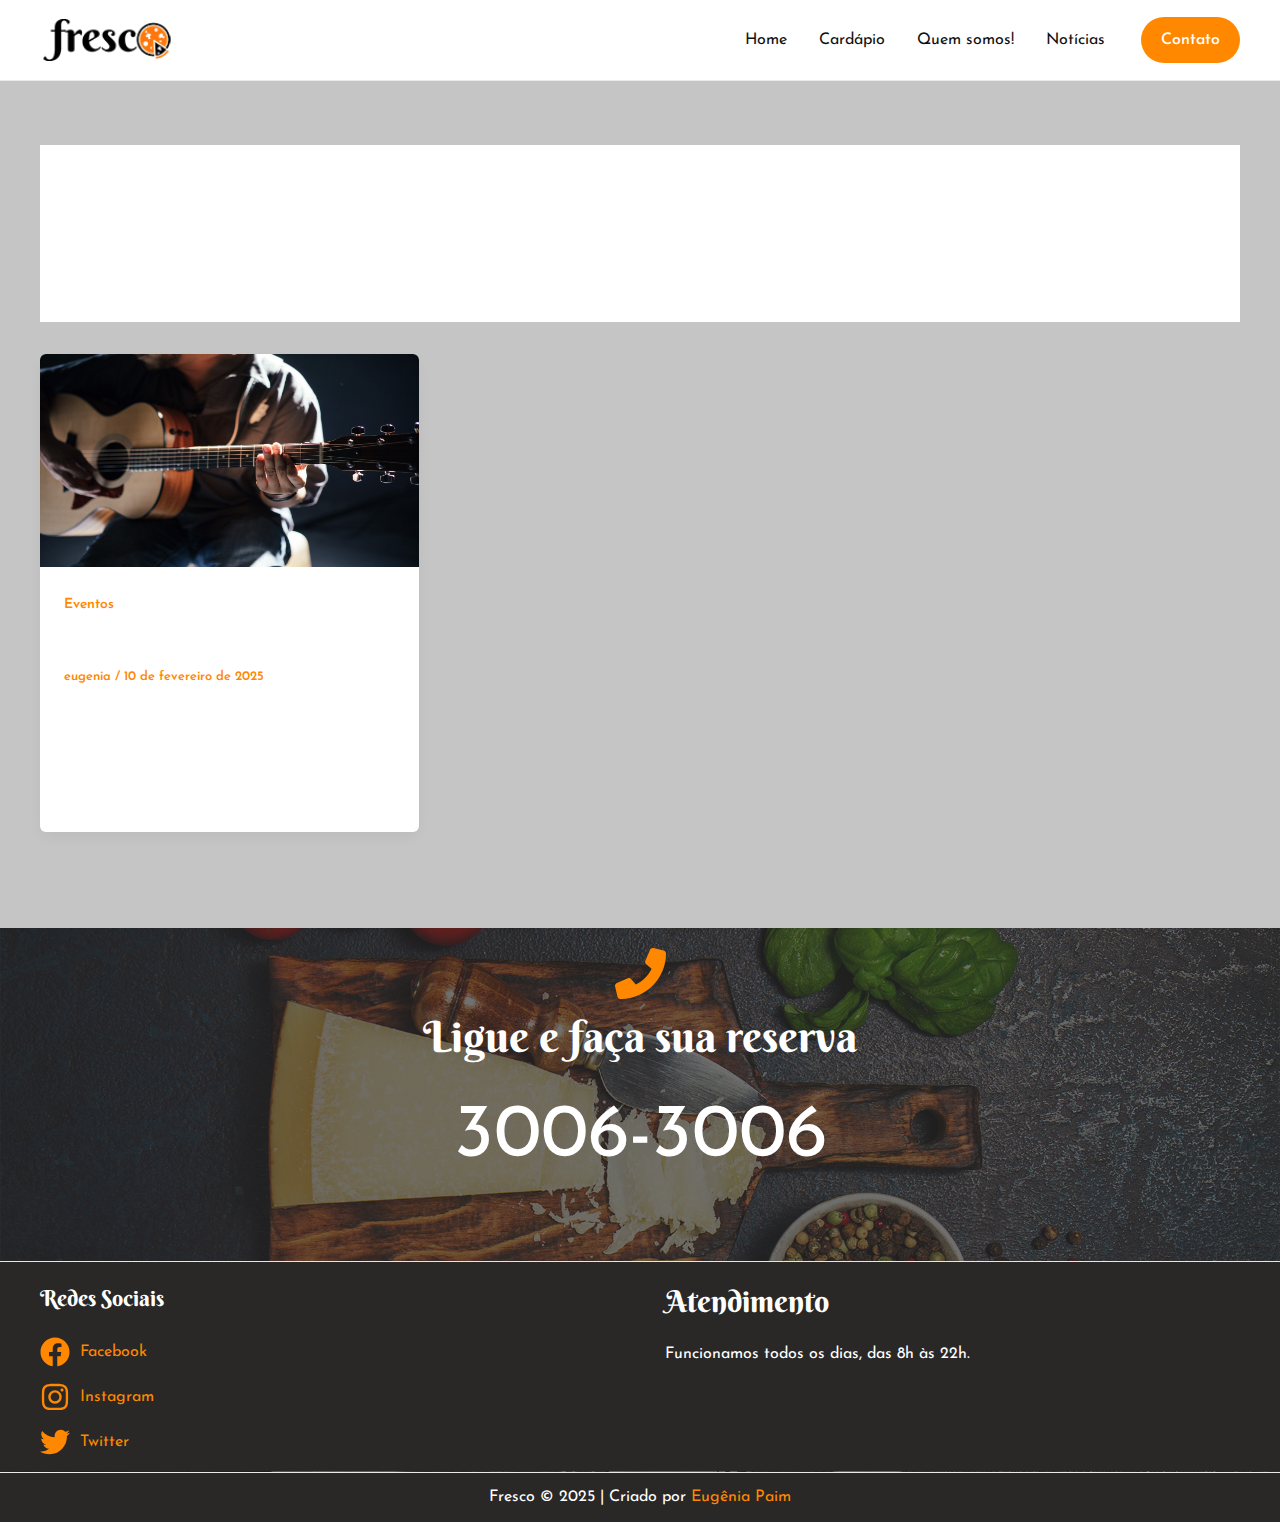
<file: category/noticias/eventos/index.html>
<!DOCTYPE html>
<html lang="pt-BR">
<head>
<meta charset="UTF-8">
<meta name="viewport" content="width=device-width, initial-scale=1">
	<link rel="profile" href="https://gmpg.org/xfn/11"> 
	<title>Eventos</title>
<meta name="robots" content="noindex, nofollow">
	<style>img:is([sizes="auto" i], [sizes^="auto," i]) { contain-intrinsic-size: 3000px 1500px }</style>
	<link rel="dns-prefetch" href="//fonts.googleapis.com">
<link rel="alternate" type="application/rss+xml" title="Feed para  &raquo;" href="/feed/">
<link rel="alternate" type="application/rss+xml" title="Feed de comentários para  &raquo;" href="/comments/feed/">
<link rel="alternate" type="application/rss+xml" title="Feed de categoria para  &raquo; Eventos" href="/category/noticias/eventos/feed/">
<script>
window._wpemojiSettings = {"baseUrl":"https:\/\/s.w.org\/images\/core\/emoji\/15.0.3\/72x72\/","ext":".png","svgUrl":"https:\/\/s.w.org\/images\/core\/emoji\/15.0.3\/svg\/","svgExt":".svg","source":{"concatemoji":"\/wp-includes\/js\/wp-emoji-release.min.js?ver=6.7.2"}};
/*! This file is auto-generated */
!function(i,n){var o,s,e;function c(e){try{var t={supportTests:e,timestamp:(new Date).valueOf()};sessionStorage.setItem(o,JSON.stringify(t))}catch(e){}}function p(e,t,n){e.clearRect(0,0,e.canvas.width,e.canvas.height),e.fillText(t,0,0);var t=new Uint32Array(e.getImageData(0,0,e.canvas.width,e.canvas.height).data),r=(e.clearRect(0,0,e.canvas.width,e.canvas.height),e.fillText(n,0,0),new Uint32Array(e.getImageData(0,0,e.canvas.width,e.canvas.height).data));return t.every(function(e,t){return e===r[t]})}function u(e,t,n){switch(t){case"flag":return n(e,"🏳️‍⚧️","🏳️​⚧️")?!1:!n(e,"🇺🇳","🇺​🇳")&&!n(e,"🏴󠁧󠁢󠁥󠁮󠁧󠁿","🏴​󠁧​󠁢​󠁥​󠁮​󠁧​󠁿");case"emoji":return!n(e,"🐦‍⬛","🐦​⬛")}return!1}function f(e,t,n){var r="undefined"!=typeof WorkerGlobalScope&&self instanceof WorkerGlobalScope?new OffscreenCanvas(300,150):i.createElement("canvas"),a=r.getContext("2d",{willReadFrequently:!0}),o=(a.textBaseline="top",a.font="600 32px Arial",{});return e.forEach(function(e){o[e]=t(a,e,n)}),o}function t(e){var t=i.createElement("script");t.src=e,t.defer=!0,i.head.appendChild(t)}"undefined"!=typeof Promise&&(o="wpEmojiSettingsSupports",s=["flag","emoji"],n.supports={everything:!0,everythingExceptFlag:!0},e=new Promise(function(e){i.addEventListener("DOMContentLoaded",e,{once:!0})}),new Promise(function(t){var n=function(){try{var e=JSON.parse(sessionStorage.getItem(o));if("object"==typeof e&&"number"==typeof e.timestamp&&(new Date).valueOf()<e.timestamp+604800&&"object"==typeof e.supportTests)return e.supportTests}catch(e){}return null}();if(!n){if("undefined"!=typeof Worker&&"undefined"!=typeof OffscreenCanvas&&"undefined"!=typeof URL&&URL.createObjectURL&&"undefined"!=typeof Blob)try{var e="postMessage("+f.toString()+"("+[JSON.stringify(s),u.toString(),p.toString()].join(",")+"));",r=new Blob([e],{type:"text/javascript"}),a=new Worker(URL.createObjectURL(r),{name:"wpTestEmojiSupports"});return void(a.onmessage=function(e){c(n=e.data),a.terminate(),t(n)})}catch(e){}c(n=f(s,u,p))}t(n)}).then(function(e){for(var t in e)n.supports[t]=e[t],n.supports.everything=n.supports.everything&&n.supports[t],"flag"!==t&&(n.supports.everythingExceptFlag=n.supports.everythingExceptFlag&&n.supports[t]);n.supports.everythingExceptFlag=n.supports.everythingExceptFlag&&!n.supports.flag,n.DOMReady=!1,n.readyCallback=function(){n.DOMReady=!0}}).then(function(){return e}).then(function(){var e;n.supports.everything||(n.readyCallback(),(e=n.source||{}).concatemoji?t(e.concatemoji):e.wpemoji&&e.twemoji&&(t(e.twemoji),t(e.wpemoji)))}))}((window,document),window._wpemojiSettings);
</script>
<link rel="stylesheet" id="astra-theme-css-css" href="/wp-content/themes/astra/assets/css/minified/main.min.css?ver=4.8.12" media="all">
<style id="astra-theme-css-inline-css">:root{--ast-post-nav-space:0;--ast-container-default-xlg-padding:2.5em;--ast-container-default-lg-padding:2.5em;--ast-container-default-slg-padding:2em;--ast-container-default-md-padding:2.5em;--ast-container-default-sm-padding:2.5em;--ast-container-default-xs-padding:2.4em;--ast-container-default-xxs-padding:1.8em;--ast-code-block-background:#ECEFF3;--ast-comment-inputs-background:#F9FAFB;--ast-normal-container-width:1200px;--ast-narrow-container-width:750px;--ast-blog-title-font-weight:600;--ast-blog-meta-weight:600;--ast-global-color-primary:var(--ast-global-color-4);--ast-global-color-secondary:var(--ast-global-color-5);--ast-global-color-alternate-background:var(--ast-global-color-6);--ast-global-color-subtle-background:var(--ast-global-color-7);}html{font-size:100%;}a{color:var(--ast-global-color-0);}a:hover,a:focus{color:var(--ast-global-color-1);}body,button,input,select,textarea,.ast-button,.ast-custom-button{font-family:'Josefin Sans',sans-serif;font-weight:400;font-size:16px;font-size:1rem;line-height:var(--ast-body-line-height,1.65);}blockquote{color:var(--ast-global-color-3);}h1,.entry-content h1,h2,.entry-content h2,h3,.entry-content h3,h4,.entry-content h4,h5,.entry-content h5,h6,.entry-content h6,.site-title,.site-title a{font-family:'Berkshire Swash',handwriting;font-weight:400;}.site-title{font-size:26px;font-size:1.625rem;display:block;}header .custom-logo-link img{max-width:132px;width:132px;}.astra-logo-svg{width:132px;}.site-header .site-description{font-size:15px;font-size:0.9375rem;display:none;}.entry-title{font-size:20px;font-size:1.25rem;}.ast-blog-single-element.ast-taxonomy-container a{font-size:14px;font-size:0.875rem;}.ast-blog-meta-container{font-size:13px;font-size:0.8125rem;}.archive .ast-article-post .ast-article-inner,.blog .ast-article-post .ast-article-inner,.archive .ast-article-post .ast-article-inner:hover,.blog .ast-article-post .ast-article-inner:hover{border-top-left-radius:6px;border-top-right-radius:6px;border-bottom-right-radius:6px;border-bottom-left-radius:6px;overflow:hidden;}h1,.entry-content h1{font-size:36px;font-size:2.25rem;font-weight:400;font-family:'Berkshire Swash',handwriting;line-height:1.4em;}h2,.entry-content h2{font-size:30px;font-size:1.875rem;font-weight:400;font-family:'Berkshire Swash',handwriting;line-height:1.3em;}h3,.entry-content h3{font-size:24px;font-size:1.5rem;font-weight:400;font-family:'Berkshire Swash',handwriting;line-height:1.3em;}h4,.entry-content h4{font-size:20px;font-size:1.25rem;line-height:1.2em;font-weight:400;font-family:'Berkshire Swash',handwriting;}h5,.entry-content h5{font-size:18px;font-size:1.125rem;line-height:1.2em;font-weight:400;font-family:'Berkshire Swash',handwriting;}h6,.entry-content h6{font-size:16px;font-size:1rem;line-height:1.25em;font-weight:400;font-family:'Berkshire Swash',handwriting;}::selection{background-color:var(--ast-global-color-0);color:#000000;}body,h1,.entry-title a,.entry-content h1,h2,.entry-content h2,h3,.entry-content h3,h4,.entry-content h4,h5,.entry-content h5,h6,.entry-content h6{color:var(--ast-global-color-3);}.tagcloud a:hover,.tagcloud a:focus,.tagcloud a.current-item{color:#000000;border-color:var(--ast-global-color-0);background-color:var(--ast-global-color-0);}input:focus,input[type="text"]:focus,input[type="email"]:focus,input[type="url"]:focus,input[type="password"]:focus,input[type="reset"]:focus,input[type="search"]:focus,textarea:focus{border-color:var(--ast-global-color-0);}input[type="radio"]:checked,input[type=reset],input[type="checkbox"]:checked,input[type="checkbox"]:hover:checked,input[type="checkbox"]:focus:checked,input[type=range]::-webkit-slider-thumb{border-color:var(--ast-global-color-0);background-color:var(--ast-global-color-0);box-shadow:none;}.site-footer a:hover + .post-count,.site-footer a:focus + .post-count{background:var(--ast-global-color-0);border-color:var(--ast-global-color-0);}.single .nav-links .nav-previous,.single .nav-links .nav-next{color:var(--ast-global-color-0);}.entry-meta,.entry-meta *{line-height:1.45;color:var(--ast-global-color-0);font-weight:600;}.entry-meta a:not(.ast-button):hover,.entry-meta a:not(.ast-button):hover *,.entry-meta a:not(.ast-button):focus,.entry-meta a:not(.ast-button):focus *,.page-links > .page-link,.page-links .page-link:hover,.post-navigation a:hover{color:var(--ast-global-color-1);}#cat option,.secondary .calendar_wrap thead a,.secondary .calendar_wrap thead a:visited{color:var(--ast-global-color-0);}.secondary .calendar_wrap #today,.ast-progress-val span{background:var(--ast-global-color-0);}.secondary a:hover + .post-count,.secondary a:focus + .post-count{background:var(--ast-global-color-0);border-color:var(--ast-global-color-0);}.calendar_wrap #today > a{color:#000000;}.page-links .page-link,.single .post-navigation a{color:var(--ast-global-color-3);}.ast-search-menu-icon .search-form button.search-submit{padding:0 4px;}.ast-search-menu-icon form.search-form{padding-right:0;}.ast-search-menu-icon.slide-search input.search-field{width:0;}.ast-header-search .ast-search-menu-icon.ast-dropdown-active .search-form,.ast-header-search .ast-search-menu-icon.ast-dropdown-active .search-field:focus{transition:all 0.2s;}.search-form input.search-field:focus{outline:none;}.ast-search-menu-icon .search-form button.search-submit:focus,.ast-theme-transparent-header .ast-header-search .ast-dropdown-active .ast-icon,.ast-theme-transparent-header .ast-inline-search .search-field:focus .ast-icon{color:var(--ast-global-color-1);}.ast-header-search .slide-search .search-form{border:2px solid var(--ast-global-color-0);}.ast-header-search .slide-search .search-field{background-color:#fff;}.ast-archive-title{color:var(--ast-global-color-2);}.widget-title{font-size:22px;font-size:1.375rem;color:var(--ast-global-color-2);}.ast-single-post .entry-content a,.ast-comment-content a:not(.ast-comment-edit-reply-wrap a){text-decoration:underline;}.ast-single-post .elementor-button-wrapper .elementor-button,.ast-single-post .entry-content .uagb-tab a,.ast-single-post .entry-content .uagb-ifb-cta a,.ast-single-post .entry-content .uabb-module-content a,.ast-single-post .entry-content .uagb-post-grid a,.ast-single-post .entry-content .uagb-timeline a,.ast-single-post .entry-content .uagb-toc__wrap a,.ast-single-post .entry-content .uagb-taxomony-box a,.ast-single-post .entry-content .woocommerce a,.entry-content .wp-block-latest-posts > li > a,.ast-single-post .entry-content .wp-block-file__button,li.ast-post-filter-single,.ast-single-post .ast-comment-content .comment-reply-link,.ast-single-post .ast-comment-content .comment-edit-link{text-decoration:none;}.ast-search-menu-icon.slide-search a:focus-visible:focus-visible,.astra-search-icon:focus-visible,#close:focus-visible,a:focus-visible,.ast-menu-toggle:focus-visible,.site .skip-link:focus-visible,.wp-block-loginout input:focus-visible,.wp-block-search.wp-block-search__button-inside .wp-block-search__inside-wrapper,.ast-header-navigation-arrow:focus-visible,.woocommerce .wc-proceed-to-checkout > .checkout-button:focus-visible,.woocommerce .woocommerce-MyAccount-navigation ul li a:focus-visible,.ast-orders-table__row .ast-orders-table__cell:focus-visible,.woocommerce .woocommerce-order-details .order-again > .button:focus-visible,.woocommerce .woocommerce-message a.button.wc-forward:focus-visible,.woocommerce #minus_qty:focus-visible,.woocommerce #plus_qty:focus-visible,a#ast-apply-coupon:focus-visible,.woocommerce .woocommerce-info a:focus-visible,.woocommerce .astra-shop-summary-wrap a:focus-visible,.woocommerce a.wc-forward:focus-visible,#ast-apply-coupon:focus-visible,.woocommerce-js .woocommerce-mini-cart-item a.remove:focus-visible,#close:focus-visible,.button.search-submit:focus-visible,#search_submit:focus,.normal-search:focus-visible,.ast-header-account-wrap:focus-visible,.woocommerce .ast-on-card-button.ast-quick-view-trigger:focus{outline-style:dotted;outline-color:inherit;outline-width:thin;}input:focus,input[type="text"]:focus,input[type="email"]:focus,input[type="url"]:focus,input[type="password"]:focus,input[type="reset"]:focus,input[type="search"]:focus,input[type="number"]:focus,textarea:focus,.wp-block-search__input:focus,[data-section="section-header-mobile-trigger"] .ast-button-wrap .ast-mobile-menu-trigger-minimal:focus,.ast-mobile-popup-drawer.active .menu-toggle-close:focus,.woocommerce-ordering select.orderby:focus,#ast-scroll-top:focus,#coupon_code:focus,.woocommerce-page #comment:focus,.woocommerce #reviews #respond input#submit:focus,.woocommerce a.add_to_cart_button:focus,.woocommerce .button.single_add_to_cart_button:focus,.woocommerce .woocommerce-cart-form button:focus,.woocommerce .woocommerce-cart-form__cart-item .quantity .qty:focus,.woocommerce .woocommerce-billing-fields .woocommerce-billing-fields__field-wrapper .woocommerce-input-wrapper > .input-text:focus,.woocommerce #order_comments:focus,.woocommerce #place_order:focus,.woocommerce .woocommerce-address-fields .woocommerce-address-fields__field-wrapper .woocommerce-input-wrapper > .input-text:focus,.woocommerce .woocommerce-MyAccount-content form button:focus,.woocommerce .woocommerce-MyAccount-content .woocommerce-EditAccountForm .woocommerce-form-row .woocommerce-Input.input-text:focus,.woocommerce .ast-woocommerce-container .woocommerce-pagination ul.page-numbers li a:focus,body #content .woocommerce form .form-row .select2-container--default .select2-selection--single:focus,#ast-coupon-code:focus,.woocommerce.woocommerce-js .quantity input[type=number]:focus,.woocommerce-js .woocommerce-mini-cart-item .quantity input[type=number]:focus,.woocommerce p#ast-coupon-trigger:focus{border-style:dotted;border-color:inherit;border-width:thin;}input{outline:none;}.site-logo-img img{ transition:all 0.2s linear;}body .ast-oembed-container *{position:absolute;top:0;width:100%;height:100%;left:0;}body .wp-block-embed-pocket-casts .ast-oembed-container *{position:unset;}.ast-single-post-featured-section + article {margin-top: 2em;}.site-content .ast-single-post-featured-section img {width: 100%;overflow: hidden;object-fit: cover;}.ast-separate-container .site-content .ast-single-post-featured-section + article {margin-top: -80px;z-index: 9;position: relative;border-radius: 4px;}@media (min-width: 922px) {.ast-no-sidebar .site-content .ast-article-image-container--wide {margin-left: -120px;margin-right: -120px;max-width: unset;width: unset;}.ast-left-sidebar .site-content .ast-article-image-container--wide,.ast-right-sidebar .site-content .ast-article-image-container--wide {margin-left: -10px;margin-right: -10px;}.site-content .ast-article-image-container--full {margin-left: calc( -50vw + 50%);margin-right: calc( -50vw + 50%);max-width: 100vw;width: 100vw;}.ast-left-sidebar .site-content .ast-article-image-container--full,.ast-right-sidebar .site-content .ast-article-image-container--full {margin-left: -10px;margin-right: -10px;max-width: inherit;width: auto;}}.site > .ast-single-related-posts-container {margin-top: 0;}@media (min-width: 922px) {.ast-desktop .ast-container--narrow {max-width: var(--ast-narrow-container-width);margin: 0 auto;}}input[type="text"],input[type="number"],input[type="email"],input[type="url"],input[type="password"],input[type="search"],input[type=reset],input[type=tel],input[type=date],select,textarea{font-size:16px;font-style:normal;font-weight:400;line-height:24px;width:100%;padding:12px 16px;border-radius:4px;box-shadow:0px 1px 2px 0px rgba(0,0,0,0.05);color:var(--ast-form-input-text,#475569);}input[type="text"],input[type="number"],input[type="email"],input[type="url"],input[type="password"],input[type="search"],input[type=reset],input[type=tel],input[type=date],select{height:40px;}input[type="date"]{border-width:1px;border-style:solid;border-color:var(--ast-border-color);}input[type="text"]:focus,input[type="number"]:focus,input[type="email"]:focus,input[type="url"]:focus,input[type="password"]:focus,input[type="search"]:focus,input[type=reset]:focus,input[type="tel"]:focus,input[type="date"]:focus,select:focus,textarea:focus{border-color:#046BD2;box-shadow:none;outline:none;color:var(--ast-form-input-focus-text,#475569);}label,legend{color:#111827;font-size:14px;font-style:normal;font-weight:500;line-height:20px;}select{padding:6px 10px;}fieldset{padding:30px;border-radius:4px;}button,.ast-button,.button,input[type="button"],input[type="reset"],input[type="submit"]{border-radius:4px;box-shadow:0px 1px 2px 0px rgba(0,0,0,0.05);}:root{--ast-comment-inputs-background:#FFF;}::placeholder{color:var(--ast-form-field-color,#9CA3AF);}::-ms-input-placeholder{color:var(--ast-form-field-color,#9CA3AF);}@media (max-width:921.9px){#ast-desktop-header{display:none;}}@media (min-width:922px){#ast-mobile-header{display:none;}}.wp-block-buttons.aligncenter{justify-content:center;}.wp-block-button.is-style-outline .wp-block-button__link{border-color:var(--ast-global-color-0);border-top-width:0px;border-right-width:0px;border-bottom-width:0px;border-left-width:0px;}div.wp-block-button.is-style-outline > .wp-block-button__link:not(.has-text-color),div.wp-block-button.wp-block-button__link.is-style-outline:not(.has-text-color){color:var(--ast-global-color-0);}.wp-block-button.is-style-outline .wp-block-button__link:hover,.wp-block-buttons .wp-block-button.is-style-outline .wp-block-button__link:focus,.wp-block-buttons .wp-block-button.is-style-outline > .wp-block-button__link:not(.has-text-color):hover,.wp-block-buttons .wp-block-button.wp-block-button__link.is-style-outline:not(.has-text-color):hover{color:#ffffff;background-color:var(--ast-global-color-1);border-color:var(--ast-global-color-1);}.post-page-numbers.current .page-link,.ast-pagination .page-numbers.current{color:#000000;border-color:var(--ast-global-color-0);background-color:var(--ast-global-color-0);}.wp-block-button.is-style-outline .wp-block-button__link{border-top-width:0px;border-right-width:0px;border-bottom-width:0px;border-left-width:0px;}.wp-block-buttons .wp-block-button.is-style-outline .wp-block-button__link.wp-element-button,.ast-outline-button,.wp-block-uagb-buttons-child .uagb-buttons-repeater.ast-outline-button{border-top-width:1px;border-right-width:1px;border-bottom-width:1px;border-left-width:1px;font-family:inherit;font-weight:500;font-size:16px;font-size:1rem;line-height:1em;padding-top:10px;padding-right:20px;padding-bottom:10px;padding-left:20px;border-top-left-radius:30px;border-top-right-radius:30px;border-bottom-right-radius:30px;border-bottom-left-radius:30px;}.wp-block-buttons .wp-block-button.is-style-outline > .wp-block-button__link:not(.has-text-color),.wp-block-buttons .wp-block-button.wp-block-button__link.is-style-outline:not(.has-text-color),.ast-outline-button{color:var(--ast-global-color-0);}.wp-block-button.is-style-outline .wp-block-button__link:hover,.wp-block-buttons .wp-block-button.is-style-outline .wp-block-button__link:focus,.wp-block-buttons .wp-block-button.is-style-outline > .wp-block-button__link:not(.has-text-color):hover,.wp-block-buttons .wp-block-button.wp-block-button__link.is-style-outline:not(.has-text-color):hover,.ast-outline-button:hover,.ast-outline-button:focus,.wp-block-uagb-buttons-child .uagb-buttons-repeater.ast-outline-button:hover,.wp-block-uagb-buttons-child .uagb-buttons-repeater.ast-outline-button:focus{color:#ffffff;background-color:var(--ast-global-color-1);border-color:var(--ast-global-color-1);}.ast-single-post .entry-content a.ast-outline-button,.ast-single-post .entry-content .is-style-outline>.wp-block-button__link{text-decoration:none;}.wp-block-button .wp-block-button__link.wp-element-button.is-style-outline:not(.has-background),.wp-block-button.is-style-outline>.wp-block-button__link.wp-element-button:not(.has-background),.ast-outline-button{background-color:transparent;}.uagb-buttons-repeater.ast-outline-button{border-radius:9999px;}.entry-content[data-ast-blocks-layout] > figure{margin-bottom:1em;}h1.widget-title{font-weight:400;}h2.widget-title{font-weight:400;}h3.widget-title{font-weight:400;}#page{display:flex;flex-direction:column;min-height:100vh;}.ast-404-layout-1 h1.page-title{color:var(--ast-global-color-2);}.single .post-navigation a{line-height:1em;height:inherit;}.error-404 .page-sub-title{font-size:1.5rem;font-weight:inherit;}.search .site-content .content-area .search-form{margin-bottom:0;}#page .site-content{flex-grow:1;}.widget{margin-bottom:1.25em;}#secondary li{line-height:1.5em;}#secondary .wp-block-group h2{margin-bottom:0.7em;}#secondary h2{font-size:1.7rem;}.ast-separate-container .ast-article-post,.ast-separate-container .ast-article-single,.ast-separate-container .comment-respond{padding:3em;}.ast-separate-container .ast-article-single .ast-article-single{padding:0;}.ast-article-single .wp-block-post-template-is-layout-grid{padding-left:0;}.ast-separate-container .comments-title,.ast-narrow-container .comments-title{padding:1.5em 2em;}.ast-page-builder-template .comment-form-textarea,.ast-comment-formwrap .ast-grid-common-col{padding:0;}.ast-comment-formwrap{padding:0;display:inline-flex;column-gap:20px;width:100%;margin-left:0;margin-right:0;}.comments-area textarea#comment:focus,.comments-area textarea#comment:active,.comments-area .ast-comment-formwrap input[type="text"]:focus,.comments-area .ast-comment-formwrap input[type="text"]:active {box-shadow:none;outline:none;}.archive.ast-page-builder-template .entry-header{margin-top:2em;}.ast-page-builder-template .ast-comment-formwrap{width:100%;}.entry-title{margin-bottom:0.6em;}.ast-archive-description p{font-size:inherit;font-weight:inherit;line-height:inherit;}.ast-separate-container .ast-comment-list li.depth-1,.hentry{margin-bottom:1.5em;}.site-content section.ast-archive-description{margin-bottom:2em;}@media (min-width:921px){.ast-left-sidebar.ast-page-builder-template #secondary,.archive.ast-right-sidebar.ast-page-builder-template .site-main{padding-left:20px;padding-right:20px;}}@media (max-width:544px){.ast-comment-formwrap.ast-row{column-gap:10px;display:inline-block;}#ast-commentform .ast-grid-common-col{position:relative;width:100%;}}@media (min-width:1201px){.ast-separate-container .ast-article-post,.ast-separate-container .ast-article-single,.ast-separate-container .ast-author-box,.ast-separate-container .ast-404-layout-1,.ast-separate-container .no-results{padding:3em;}}@media (max-width:921px){.ast-separate-container #primary,.ast-separate-container #secondary{padding:1.5em 0;}#primary,#secondary{padding:1.5em 0;margin:0;}.ast-left-sidebar #content > .ast-container{display:flex;flex-direction:column-reverse;width:100%;}}@media (min-width:922px){.ast-separate-container.ast-right-sidebar #primary,.ast-separate-container.ast-left-sidebar #primary{border:0;}.search-no-results.ast-separate-container #primary{margin-bottom:4em;}}.wp-block-button .wp-block-button__link{color:#000000;}.wp-block-button .wp-block-button__link:hover,.wp-block-button .wp-block-button__link:focus{color:#ffffff;background-color:var(--ast-global-color-1);border-color:var(--ast-global-color-1);}.wp-block-button .wp-block-button__link,.wp-block-search .wp-block-search__button,body .wp-block-file .wp-block-file__button{border-style:solid;border-top-width:0px;border-right-width:0px;border-left-width:0px;border-bottom-width:0px;border-color:var(--ast-global-color-0);background-color:var(--ast-global-color-0);color:#000000;font-family:inherit;font-weight:500;line-height:1em;font-size:16px;font-size:1rem;border-top-left-radius:30px;border-top-right-radius:30px;border-bottom-right-radius:30px;border-bottom-left-radius:30px;padding-top:10px;padding-right:20px;padding-bottom:10px;padding-left:20px;}.ast-single-post .entry-content .wp-block-button .wp-block-button__link,.ast-single-post .entry-content .wp-block-search .wp-block-search__button,body .entry-content .wp-block-file .wp-block-file__button{text-decoration:none;}.menu-toggle,button,.ast-button,.ast-custom-button,.button,input#submit,input[type="button"],input[type="submit"],input[type="reset"],#comments .submit,.search .search-submit,form[CLASS*="wp-block-search__"].wp-block-search .wp-block-search__inside-wrapper .wp-block-search__button,body .wp-block-file .wp-block-file__button,.search .search-submit,.woocommerce-js a.button,.woocommerce button.button,.woocommerce .woocommerce-message a.button,.woocommerce #respond input#submit.alt,.woocommerce input.button.alt,.woocommerce input.button,.woocommerce input.button:disabled,.woocommerce input.button:disabled[disabled],.woocommerce input.button:disabled:hover,.woocommerce input.button:disabled[disabled]:hover,.woocommerce #respond input#submit,.woocommerce button.button.alt.disabled,.wc-block-grid__products .wc-block-grid__product .wp-block-button__link,.wc-block-grid__product-onsale,[CLASS*="wc-block"] button,.woocommerce-js .astra-cart-drawer .astra-cart-drawer-content .woocommerce-mini-cart__buttons .button:not(.checkout):not(.ast-continue-shopping),.woocommerce-js .astra-cart-drawer .astra-cart-drawer-content .woocommerce-mini-cart__buttons a.checkout,.woocommerce button.button.alt.disabled.wc-variation-selection-needed,[CLASS*="wc-block"] .wc-block-components-button{border-style:solid;border-top-width:0px;border-right-width:0px;border-left-width:0px;border-bottom-width:0px;color:#000000;border-color:var(--ast-global-color-0);background-color:var(--ast-global-color-0);padding-top:10px;padding-right:20px;padding-bottom:10px;padding-left:20px;font-family:inherit;font-weight:500;font-size:16px;font-size:1rem;line-height:1em;border-top-left-radius:30px;border-top-right-radius:30px;border-bottom-right-radius:30px;border-bottom-left-radius:30px;}button:focus,.menu-toggle:hover,button:hover,.ast-button:hover,.ast-custom-button:hover .button:hover,.ast-custom-button:hover ,input[type=reset]:hover,input[type=reset]:focus,input#submit:hover,input#submit:focus,input[type="button"]:hover,input[type="button"]:focus,input[type="submit"]:hover,input[type="submit"]:focus,form[CLASS*="wp-block-search__"].wp-block-search .wp-block-search__inside-wrapper .wp-block-search__button:hover,form[CLASS*="wp-block-search__"].wp-block-search .wp-block-search__inside-wrapper .wp-block-search__button:focus,body .wp-block-file .wp-block-file__button:hover,body .wp-block-file .wp-block-file__button:focus,.woocommerce-js a.button:hover,.woocommerce button.button:hover,.woocommerce .woocommerce-message a.button:hover,.woocommerce #respond input#submit:hover,.woocommerce #respond input#submit.alt:hover,.woocommerce input.button.alt:hover,.woocommerce input.button:hover,.woocommerce button.button.alt.disabled:hover,.wc-block-grid__products .wc-block-grid__product .wp-block-button__link:hover,[CLASS*="wc-block"] button:hover,.woocommerce-js .astra-cart-drawer .astra-cart-drawer-content .woocommerce-mini-cart__buttons .button:not(.checkout):not(.ast-continue-shopping):hover,.woocommerce-js .astra-cart-drawer .astra-cart-drawer-content .woocommerce-mini-cart__buttons a.checkout:hover,.woocommerce button.button.alt.disabled.wc-variation-selection-needed:hover,[CLASS*="wc-block"] .wc-block-components-button:hover,[CLASS*="wc-block"] .wc-block-components-button:focus{color:#ffffff;background-color:var(--ast-global-color-1);border-color:var(--ast-global-color-1);}form[CLASS*="wp-block-search__"].wp-block-search .wp-block-search__inside-wrapper .wp-block-search__button.has-icon{padding-top:calc(10px - 3px);padding-right:calc(20px - 3px);padding-bottom:calc(10px - 3px);padding-left:calc(20px - 3px);}@media (max-width:921px){.ast-mobile-header-stack .main-header-bar .ast-search-menu-icon{display:inline-block;}.ast-header-break-point.ast-header-custom-item-outside .ast-mobile-header-stack .main-header-bar .ast-search-icon{margin:0;}.ast-comment-avatar-wrap img{max-width:2.5em;}.ast-comment-meta{padding:0 1.8888em 1.3333em;}}@media (min-width:544px){.ast-container{max-width:100%;}}@media (max-width:544px){.ast-separate-container .ast-article-post,.ast-separate-container .ast-article-single,.ast-separate-container .comments-title,.ast-separate-container .ast-archive-description{padding:1.5em 1em;}.ast-separate-container #content .ast-container{padding-left:0.54em;padding-right:0.54em;}.ast-separate-container .ast-comment-list .bypostauthor{padding:.5em;}.ast-search-menu-icon.ast-dropdown-active .search-field{width:170px;}} #ast-mobile-header .ast-site-header-cart-li a{pointer-events:none;}.ast-separate-container{background-color:var(--ast-global-color-5);background-image:none;}@media (max-width:921px){.site-title{display:block;}.site-header .site-description{display:none;}h1,.entry-content h1{font-size:30px;font-size:1.875rem;}h2,.entry-content h2{font-size:25px;font-size:1.5625rem;}h3,.entry-content h3{font-size:20px;font-size:1.25rem;}}@media (max-width:544px){.site-title{display:block;}.site-header .site-description{display:none;}h1,.entry-content h1{font-size:30px;font-size:1.875rem;}h2,.entry-content h2{font-size:25px;font-size:1.5625rem;}h3,.entry-content h3{font-size:20px;font-size:1.25rem;}}@media (max-width:921px){html{font-size:91.2%;}}@media (max-width:544px){html{font-size:91.2%;}}@media (min-width:922px){.ast-container{max-width:1240px;}}@media (min-width:922px){.site-content .ast-container{display:flex;}}@media (max-width:921px){.site-content .ast-container{flex-direction:column;}}.ast-blog-layout-4-grid .ast-article-post{width:33.33%;margin-bottom:2em;border-bottom:0;background-color:transparent;}.ast-blog-layout-4-grid .ast-article-inner .wp-post-image{width:100%;}.ast-article-inner{padding:1.5em;}.ast-blog-layout-4-grid .ast-row{display:flex;flex-wrap:wrap;flex-flow:row wrap;align-items:stretch;}.ast-separate-container .ast-blog-layout-4-grid .ast-article-post{padding:0 1em 0;}.ast-separate-container.ast-desktop .ast-blog-layout-4-grid .ast-row{margin-left:-1em;margin-right:-1em;}.ast-blog-layout-4-grid .ast-article-inner{box-shadow:0px 6px 15px -2px rgba(16,24,40,0.05);}.ast-separate-container .ast-blog-layout-4-grid .ast-article-inner,.ast-plain-container .ast-blog-layout-4-grid .ast-article-inner{height:100%;}.ast-row .blog-layout-4 .post-content,.blog-layout-4 .post-thumb{padding-left:0;padding-right:0;}.ast-article-post.remove-featured-img-padding .blog-layout-4 .post-content .ast-blog-featured-section:first-child .post-thumb-img-content{margin-top:-1.5em;}.ast-article-post.remove-featured-img-padding .blog-layout-4 .post-content .ast-blog-featured-section .post-thumb-img-content{margin-left:-1.5em;margin-right:-1.5em;}@media (max-width:921px){.ast-blog-layout-4-grid .ast-article-post{width:100%;}}.ast-blog-layout-6-grid .ast-blog-featured-section:before { content: ""; }.ast-article-post .post-thumb-img-content img{aspect-ratio:16/9;width:100%;}.ast-article-post .post-thumb-img-content{overflow:hidden;}.ast-article-post .post-thumb-img-content img{transform:scale(1);transition:transform .5s ease;}.ast-article-post:hover .post-thumb-img-content img{transform:scale(1.1);}.cat-links.badge a,.tags-links.badge a {padding: 4px 8px;border-radius: 3px;font-weight: 400;}.cat-links.underline a,.tags-links.underline a{text-decoration: underline;}@media (min-width:922px){.main-header-menu .sub-menu .menu-item.ast-left-align-sub-menu:hover > .sub-menu,.main-header-menu .sub-menu .menu-item.ast-left-align-sub-menu.focus > .sub-menu{margin-left:-0px;}}.entry-content li > p{margin-bottom:0;}.wp-block-file {display: flex;align-items: center;flex-wrap: wrap;justify-content: space-between;}.wp-block-pullquote {border: none;}.wp-block-pullquote blockquote::before {content: "\201D";font-family: "Helvetica",sans-serif;display: flex;transform: rotate( 180deg );font-size: 6rem;font-style: normal;line-height: 1;font-weight: bold;align-items: center;justify-content: center;}.has-text-align-right > blockquote::before {justify-content: flex-start;}.has-text-align-left > blockquote::before {justify-content: flex-end;}figure.wp-block-pullquote.is-style-solid-color blockquote {max-width: 100%;text-align: inherit;}:root {--wp--custom--ast-default-block-top-padding: 3em;--wp--custom--ast-default-block-right-padding: 3em;--wp--custom--ast-default-block-bottom-padding: 3em;--wp--custom--ast-default-block-left-padding: 3em;--wp--custom--ast-container-width: 1200px;--wp--custom--ast-content-width-size: 1200px;--wp--custom--ast-wide-width-size: calc(1200px + var(--wp--custom--ast-default-block-left-padding) + var(--wp--custom--ast-default-block-right-padding));}.ast-narrow-container {--wp--custom--ast-content-width-size: 750px;--wp--custom--ast-wide-width-size: 750px;}@media(max-width: 921px) {:root {--wp--custom--ast-default-block-top-padding: 3em;--wp--custom--ast-default-block-right-padding: 2em;--wp--custom--ast-default-block-bottom-padding: 3em;--wp--custom--ast-default-block-left-padding: 2em;}}@media(max-width: 544px) {:root {--wp--custom--ast-default-block-top-padding: 3em;--wp--custom--ast-default-block-right-padding: 1.5em;--wp--custom--ast-default-block-bottom-padding: 3em;--wp--custom--ast-default-block-left-padding: 1.5em;}}.entry-content > .wp-block-group,.entry-content > .wp-block-cover,.entry-content > .wp-block-columns {padding-top: var(--wp--custom--ast-default-block-top-padding);padding-right: var(--wp--custom--ast-default-block-right-padding);padding-bottom: var(--wp--custom--ast-default-block-bottom-padding);padding-left: var(--wp--custom--ast-default-block-left-padding);}.ast-plain-container.ast-no-sidebar .entry-content > .alignfull,.ast-page-builder-template .ast-no-sidebar .entry-content > .alignfull {margin-left: calc( -50vw + 50%);margin-right: calc( -50vw + 50%);max-width: 100vw;width: 100vw;}.ast-plain-container.ast-no-sidebar .entry-content .alignfull .alignfull,.ast-page-builder-template.ast-no-sidebar .entry-content .alignfull .alignfull,.ast-plain-container.ast-no-sidebar .entry-content .alignfull .alignwide,.ast-page-builder-template.ast-no-sidebar .entry-content .alignfull .alignwide,.ast-plain-container.ast-no-sidebar .entry-content .alignwide .alignfull,.ast-page-builder-template.ast-no-sidebar .entry-content .alignwide .alignfull,.ast-plain-container.ast-no-sidebar .entry-content .alignwide .alignwide,.ast-page-builder-template.ast-no-sidebar .entry-content .alignwide .alignwide,.ast-plain-container.ast-no-sidebar .entry-content .wp-block-column .alignfull,.ast-page-builder-template.ast-no-sidebar .entry-content .wp-block-column .alignfull,.ast-plain-container.ast-no-sidebar .entry-content .wp-block-column .alignwide,.ast-page-builder-template.ast-no-sidebar .entry-content .wp-block-column .alignwide {margin-left: auto;margin-right: auto;width: 100%;}[data-ast-blocks-layout] .wp-block-separator:not(.is-style-dots) {height: 0;}[data-ast-blocks-layout] .wp-block-separator {margin: 20px auto;}[data-ast-blocks-layout] .wp-block-separator:not(.is-style-wide):not(.is-style-dots) {max-width: 100px;}[data-ast-blocks-layout] .wp-block-separator.has-background {padding: 0;}.entry-content[data-ast-blocks-layout] > * {max-width: var(--wp--custom--ast-content-width-size);margin-left: auto;margin-right: auto;}.entry-content[data-ast-blocks-layout] > .alignwide {max-width: var(--wp--custom--ast-wide-width-size);}.entry-content[data-ast-blocks-layout] .alignfull {max-width: none;}.entry-content .wp-block-columns {margin-bottom: 0;}blockquote {margin: 1.5em;border-color: rgba(0,0,0,0.05);}.wp-block-quote:not(.has-text-align-right):not(.has-text-align-center) {border-left: 5px solid rgba(0,0,0,0.05);}.has-text-align-right > blockquote,blockquote.has-text-align-right {border-right: 5px solid rgba(0,0,0,0.05);}.has-text-align-left > blockquote,blockquote.has-text-align-left {border-left: 5px solid rgba(0,0,0,0.05);}.wp-block-site-tagline,.wp-block-latest-posts .read-more {margin-top: 15px;}.wp-block-loginout p label {display: block;}.wp-block-loginout p:not(.login-remember):not(.login-submit) input {width: 100%;}.wp-block-loginout input:focus {border-color: transparent;}.wp-block-loginout input:focus {outline: thin dotted;}.entry-content .wp-block-media-text .wp-block-media-text__content {padding: 0 0 0 8%;}.entry-content .wp-block-media-text.has-media-on-the-right .wp-block-media-text__content {padding: 0 8% 0 0;}.entry-content .wp-block-media-text.has-background .wp-block-media-text__content {padding: 8%;}.entry-content .wp-block-cover:not([class*="background-color"]):not(.has-text-color.has-link-color) .wp-block-cover__inner-container,.entry-content .wp-block-cover:not([class*="background-color"]) .wp-block-cover-image-text,.entry-content .wp-block-cover:not([class*="background-color"]) .wp-block-cover-text,.entry-content .wp-block-cover-image:not([class*="background-color"]) .wp-block-cover__inner-container,.entry-content .wp-block-cover-image:not([class*="background-color"]) .wp-block-cover-image-text,.entry-content .wp-block-cover-image:not([class*="background-color"]) .wp-block-cover-text {color: var(--ast-global-color-primary,var(--ast-global-color-5));}.wp-block-loginout .login-remember input {width: 1.1rem;height: 1.1rem;margin: 0 5px 4px 0;vertical-align: middle;}.wp-block-latest-posts > li > *:first-child,.wp-block-latest-posts:not(.is-grid) > li:first-child {margin-top: 0;}.entry-content > .wp-block-buttons,.entry-content > .wp-block-uagb-buttons {margin-bottom: 1.5em;}.wp-block-search__inside-wrapper .wp-block-search__input {padding: 0 10px;color: var(--ast-global-color-3);background: var(--ast-global-color-primary,var(--ast-global-color-5));border-color: var(--ast-border-color);}.wp-block-latest-posts .read-more {margin-bottom: 1.5em;}.wp-block-search__no-button .wp-block-search__inside-wrapper .wp-block-search__input {padding-top: 5px;padding-bottom: 5px;}.wp-block-latest-posts .wp-block-latest-posts__post-date,.wp-block-latest-posts .wp-block-latest-posts__post-author {font-size: 1rem;}.wp-block-latest-posts > li > *,.wp-block-latest-posts:not(.is-grid) > li {margin-top: 12px;margin-bottom: 12px;}.ast-page-builder-template .entry-content[data-ast-blocks-layout] > *,.ast-page-builder-template .entry-content[data-ast-blocks-layout] > .alignfull:not(.wp-block-group):not(.uagb-is-root-container) > * {max-width: none;}.ast-page-builder-template .entry-content[data-ast-blocks-layout] > .alignwide:not(.uagb-is-root-container) > * {max-width: var(--wp--custom--ast-wide-width-size);}.ast-page-builder-template .entry-content[data-ast-blocks-layout] > .inherit-container-width > *,.ast-page-builder-template .entry-content[data-ast-blocks-layout] > *:not(.wp-block-group):not(.uagb-is-root-container) > *,.entry-content[data-ast-blocks-layout] > .wp-block-cover .wp-block-cover__inner-container {max-width: none ;margin-left: auto;margin-right: auto;}.entry-content[data-ast-blocks-layout] .wp-block-cover:not(.alignleft):not(.alignright) {width: auto;}@media(max-width: 1200px) {.ast-separate-container .entry-content > .alignfull,.ast-separate-container .entry-content[data-ast-blocks-layout] > .alignwide,.ast-plain-container .entry-content[data-ast-blocks-layout] > .alignwide,.ast-plain-container .entry-content .alignfull {margin-left: calc(-1 * min(var(--ast-container-default-xlg-padding),20px)) ;margin-right: calc(-1 * min(var(--ast-container-default-xlg-padding),20px));}}@media(min-width: 1201px) {.ast-separate-container .entry-content > .alignfull {margin-left: calc(-1 * var(--ast-container-default-xlg-padding) );margin-right: calc(-1 * var(--ast-container-default-xlg-padding) );}.ast-separate-container .entry-content[data-ast-blocks-layout] > .alignwide,.ast-plain-container .entry-content[data-ast-blocks-layout] > .alignwide {margin-left: auto;margin-right: auto;}}@media(min-width: 921px) {.ast-separate-container .entry-content .wp-block-group.alignwide:not(.inherit-container-width) > :where(:not(.alignleft):not(.alignright)),.ast-plain-container .entry-content .wp-block-group.alignwide:not(.inherit-container-width) > :where(:not(.alignleft):not(.alignright)) {max-width: calc( var(--wp--custom--ast-content-width-size) + 80px );}.ast-plain-container.ast-right-sidebar .entry-content[data-ast-blocks-layout] .alignfull,.ast-plain-container.ast-left-sidebar .entry-content[data-ast-blocks-layout] .alignfull {margin-left: -60px;margin-right: -60px;}}@media(min-width: 544px) {.entry-content > .alignleft {margin-right: 20px;}.entry-content > .alignright {margin-left: 20px;}}@media (max-width:544px){.wp-block-columns .wp-block-column:not(:last-child){margin-bottom:20px;}.wp-block-latest-posts{margin:0;}}@media( max-width: 600px ) {.entry-content .wp-block-media-text .wp-block-media-text__content,.entry-content .wp-block-media-text.has-media-on-the-right .wp-block-media-text__content {padding: 8% 0 0;}.entry-content .wp-block-media-text.has-background .wp-block-media-text__content {padding: 8%;}}.ast-page-builder-template .entry-header {padding-left: 0;}.ast-narrow-container .site-content .wp-block-uagb-image--align-full .wp-block-uagb-image__figure {max-width: 100%;margin-left: auto;margin-right: auto;}.entry-content ul,.entry-content ol {padding: revert;margin: revert;padding-left: 20px;}:root .has-ast-global-color-0-color{color:var(--ast-global-color-0);}:root .has-ast-global-color-0-background-color{background-color:var(--ast-global-color-0);}:root .wp-block-button .has-ast-global-color-0-color{color:var(--ast-global-color-0);}:root .wp-block-button .has-ast-global-color-0-background-color{background-color:var(--ast-global-color-0);}:root .has-ast-global-color-1-color{color:var(--ast-global-color-1);}:root .has-ast-global-color-1-background-color{background-color:var(--ast-global-color-1);}:root .wp-block-button .has-ast-global-color-1-color{color:var(--ast-global-color-1);}:root .wp-block-button .has-ast-global-color-1-background-color{background-color:var(--ast-global-color-1);}:root .has-ast-global-color-2-color{color:var(--ast-global-color-2);}:root .has-ast-global-color-2-background-color{background-color:var(--ast-global-color-2);}:root .wp-block-button .has-ast-global-color-2-color{color:var(--ast-global-color-2);}:root .wp-block-button .has-ast-global-color-2-background-color{background-color:var(--ast-global-color-2);}:root .has-ast-global-color-3-color{color:var(--ast-global-color-3);}:root .has-ast-global-color-3-background-color{background-color:var(--ast-global-color-3);}:root .wp-block-button .has-ast-global-color-3-color{color:var(--ast-global-color-3);}:root .wp-block-button .has-ast-global-color-3-background-color{background-color:var(--ast-global-color-3);}:root .has-ast-global-color-4-color{color:var(--ast-global-color-4);}:root .has-ast-global-color-4-background-color{background-color:var(--ast-global-color-4);}:root .wp-block-button .has-ast-global-color-4-color{color:var(--ast-global-color-4);}:root .wp-block-button .has-ast-global-color-4-background-color{background-color:var(--ast-global-color-4);}:root .has-ast-global-color-5-color{color:var(--ast-global-color-5);}:root .has-ast-global-color-5-background-color{background-color:var(--ast-global-color-5);}:root .wp-block-button .has-ast-global-color-5-color{color:var(--ast-global-color-5);}:root .wp-block-button .has-ast-global-color-5-background-color{background-color:var(--ast-global-color-5);}:root .has-ast-global-color-6-color{color:var(--ast-global-color-6);}:root .has-ast-global-color-6-background-color{background-color:var(--ast-global-color-6);}:root .wp-block-button .has-ast-global-color-6-color{color:var(--ast-global-color-6);}:root .wp-block-button .has-ast-global-color-6-background-color{background-color:var(--ast-global-color-6);}:root .has-ast-global-color-7-color{color:var(--ast-global-color-7);}:root .has-ast-global-color-7-background-color{background-color:var(--ast-global-color-7);}:root .wp-block-button .has-ast-global-color-7-color{color:var(--ast-global-color-7);}:root .wp-block-button .has-ast-global-color-7-background-color{background-color:var(--ast-global-color-7);}:root .has-ast-global-color-8-color{color:var(--ast-global-color-8);}:root .has-ast-global-color-8-background-color{background-color:var(--ast-global-color-8);}:root .wp-block-button .has-ast-global-color-8-color{color:var(--ast-global-color-8);}:root .wp-block-button .has-ast-global-color-8-background-color{background-color:var(--ast-global-color-8);}:root{--ast-global-color-0:#ff8800;--ast-global-color-1:#c66300;--ast-global-color-2:#ffffff;--ast-global-color-3:#ffffff;--ast-global-color-4:#FFFFFF;--ast-global-color-5:#c5c5c5;--ast-global-color-6:#111111;--ast-global-color-7:#D1D5DB;--ast-global-color-8:#f5efe6;}:root {--ast-border-color : var(--ast-global-color-7);}.ast-archive-entry-banner {-js-display: flex;display: flex;flex-direction: column;justify-content: center;text-align: center;position: relative;background: #eeeeee;}.ast-archive-entry-banner[data-banner-width-type="custom"] {margin: 0 auto;width: 100%;}.ast-archive-entry-banner[data-banner-layout="layout-1"] {background: inherit;padding: 20px 0;text-align: left;}body.archive .ast-archive-description{max-width:1200px;width:100%;text-align:left;padding-top:3em;padding-right:3em;padding-bottom:3em;padding-left:3em;}body.archive .ast-archive-description .ast-archive-title,body.archive .ast-archive-description .ast-archive-title *{font-weight:600;font-size:32px;font-size:2rem;}body.archive .ast-archive-description > *:not(:last-child){margin-bottom:10px;}@media (max-width:921px){body.archive .ast-archive-description{text-align:left;}}@media (max-width:544px){body.archive .ast-archive-description{text-align:left;}}.ast-breadcrumbs .trail-browse,.ast-breadcrumbs .trail-items,.ast-breadcrumbs .trail-items li{display:inline-block;margin:0;padding:0;border:none;background:inherit;text-indent:0;text-decoration:none;}.ast-breadcrumbs .trail-browse{font-size:inherit;font-style:inherit;font-weight:inherit;color:inherit;}.ast-breadcrumbs .trail-items{list-style:none;}.trail-items li::after{padding:0 0.3em;content:"\00bb";}.trail-items li:last-of-type::after{display:none;}h1,.entry-content h1,h2,.entry-content h2,h3,.entry-content h3,h4,.entry-content h4,h5,.entry-content h5,h6,.entry-content h6{color:var(--ast-global-color-2);}.entry-title a{color:var(--ast-global-color-2);}@media (max-width:921px){.ast-builder-grid-row-container.ast-builder-grid-row-tablet-3-firstrow .ast-builder-grid-row > *:first-child,.ast-builder-grid-row-container.ast-builder-grid-row-tablet-3-lastrow .ast-builder-grid-row > *:last-child{grid-column:1 / -1;}}@media (max-width:544px){.ast-builder-grid-row-container.ast-builder-grid-row-mobile-3-firstrow .ast-builder-grid-row > *:first-child,.ast-builder-grid-row-container.ast-builder-grid-row-mobile-3-lastrow .ast-builder-grid-row > *:last-child{grid-column:1 / -1;}}.ast-builder-layout-element .ast-site-identity{margin-top:0px;margin-bottom:0px;margin-left:0px;margin-right:0px;}.ast-builder-layout-element[data-section="title_tagline"]{display:flex;}@media (max-width:921px){.ast-header-break-point .ast-builder-layout-element[data-section="title_tagline"]{display:flex;}}@media (max-width:544px){.ast-header-break-point .ast-builder-layout-element[data-section="title_tagline"]{display:flex;}}[data-section*="section-hb-button-"] .menu-link{display:none;}.ast-header-button-1 .ast-custom-button{color:var(--ast-global-color-4);background:#ff8800;border-top-left-radius:40px;border-top-right-radius:40px;border-bottom-right-radius:40px;border-bottom-left-radius:40px;}.ast-header-button-1 .ast-custom-button:hover{background:#c66300;}.ast-header-button-1[data-section*="section-hb-button-"] .ast-builder-button-wrap .ast-custom-button{padding-top:15px;padding-bottom:15px;padding-left:20px;padding-right:20px;}.ast-header-button-1[data-section="section-hb-button-1"]{display:flex;}@media (max-width:921px){.ast-header-break-point .ast-header-button-1[data-section="section-hb-button-1"]{display:none;}}@media (max-width:544px){.ast-header-break-point .ast-header-button-1[data-section="section-hb-button-1"]{display:flex;}}.ast-builder-menu-1{font-family:inherit;font-weight:inherit;}.ast-builder-menu-1 .menu-item > .menu-link{color:var(--ast-global-color-6);}.ast-builder-menu-1 .menu-item > .ast-menu-toggle{color:var(--ast-global-color-6);}.ast-builder-menu-1 .menu-item:hover > .menu-link,.ast-builder-menu-1 .inline-on-mobile .menu-item:hover > .ast-menu-toggle{color:var(--ast-global-color-1);}.ast-builder-menu-1 .menu-item:hover > .ast-menu-toggle{color:var(--ast-global-color-1);}.ast-builder-menu-1 .menu-item.current-menu-item > .menu-link,.ast-builder-menu-1 .inline-on-mobile .menu-item.current-menu-item > .ast-menu-toggle,.ast-builder-menu-1 .current-menu-ancestor > .menu-link{color:var(--ast-global-color-1);}.ast-builder-menu-1 .menu-item.current-menu-item > .ast-menu-toggle{color:var(--ast-global-color-1);}.ast-builder-menu-1 .sub-menu,.ast-builder-menu-1 .inline-on-mobile .sub-menu{border-top-width:2px;border-bottom-width:0px;border-right-width:0px;border-left-width:0px;border-color:var(--ast-global-color-0);border-style:solid;}.ast-builder-menu-1 .sub-menu .sub-menu{top:-2px;}.ast-builder-menu-1 .main-header-menu > .menu-item > .sub-menu,.ast-builder-menu-1 .main-header-menu > .menu-item > .astra-full-megamenu-wrapper{margin-top:0px;}.ast-desktop .ast-builder-menu-1 .main-header-menu > .menu-item > .sub-menu:before,.ast-desktop .ast-builder-menu-1 .main-header-menu > .menu-item > .astra-full-megamenu-wrapper:before{height:calc( 0px + 2px + 5px );}.ast-desktop .ast-builder-menu-1 .menu-item .sub-menu .menu-link{border-bottom-width:1px;border-color:#eaeaea;border-style:solid;}.ast-desktop .ast-builder-menu-1 .menu-item .sub-menu:last-child > .menu-item > .menu-link{border-bottom-width:1px;}.ast-desktop .ast-builder-menu-1 .menu-item:last-child > .menu-item > .menu-link{border-bottom-width:0;}@media (max-width:921px){.ast-builder-menu-1 .main-header-menu .menu-item > .menu-link{color:var(--ast-global-color-6);}.ast-builder-menu-1 .menu-item > .ast-menu-toggle{color:var(--ast-global-color-6);}.ast-builder-menu-1 .menu-item.current-menu-item > .menu-link,.ast-builder-menu-1 .inline-on-mobile .menu-item.current-menu-item > .ast-menu-toggle,.ast-builder-menu-1 .current-menu-ancestor > .menu-link,.ast-builder-menu-1 .current-menu-ancestor > .ast-menu-toggle{color:var(--ast-global-color-1);}.ast-builder-menu-1 .menu-item.current-menu-item > .ast-menu-toggle{color:var(--ast-global-color-1);}.ast-header-break-point .ast-builder-menu-1 .menu-item.menu-item-has-children > .ast-menu-toggle{top:0;}.ast-builder-menu-1 .inline-on-mobile .menu-item.menu-item-has-children > .ast-menu-toggle{right:-15px;}.ast-builder-menu-1 .menu-item-has-children > .menu-link:after{content:unset;}.ast-builder-menu-1 .main-header-menu > .menu-item > .sub-menu,.ast-builder-menu-1 .main-header-menu > .menu-item > .astra-full-megamenu-wrapper{margin-top:0;}}@media (max-width:544px){.ast-header-break-point .ast-builder-menu-1 .menu-item.menu-item-has-children > .ast-menu-toggle{top:0;}.ast-builder-menu-1 .main-header-menu > .menu-item > .sub-menu,.ast-builder-menu-1 .main-header-menu > .menu-item > .astra-full-megamenu-wrapper{margin-top:0;}}.ast-builder-menu-1{display:flex;}@media (max-width:921px){.ast-header-break-point .ast-builder-menu-1{display:flex;}}@media (max-width:544px){.ast-header-break-point .ast-builder-menu-1{display:flex;}}.ast-desktop .ast-menu-hover-style-underline > .menu-item > .menu-link:before,.ast-desktop .ast-menu-hover-style-overline > .menu-item > .menu-link:before {content: "";position: absolute;width: 100%;right: 50%;height: 1px;background-color: transparent;transform: scale(0,0) translate(-50%,0);transition: transform .3s ease-in-out,color .0s ease-in-out;}.ast-desktop .ast-menu-hover-style-underline > .menu-item:hover > .menu-link:before,.ast-desktop .ast-menu-hover-style-overline > .menu-item:hover > .menu-link:before {width: calc(100% - 1.2em);background-color: currentColor;transform: scale(1,1) translate(50%,0);}.ast-desktop .ast-menu-hover-style-underline > .menu-item > .menu-link:before {bottom: 0;}.ast-desktop .ast-menu-hover-style-overline > .menu-item > .menu-link:before {top: 0;}.ast-desktop .ast-menu-hover-style-zoom > .menu-item > .menu-link:hover {transition: all .3s ease;transform: scale(1.2);}.site-below-footer-wrap{padding-top:20px;padding-bottom:20px;}.site-below-footer-wrap[data-section="section-below-footer-builder"]{background-color:#292827;background-image:none;min-height:30px;border-style:solid;border-width:0px;border-top-width:1px;border-top-color:#eaeaea;}.site-below-footer-wrap[data-section="section-below-footer-builder"] .ast-builder-grid-row{grid-column-gap:0px;max-width:1200px;min-height:30px;margin-left:auto;margin-right:auto;}.site-below-footer-wrap[data-section="section-below-footer-builder"] .ast-builder-grid-row,.site-below-footer-wrap[data-section="section-below-footer-builder"] .site-footer-section{align-items:center;}.site-below-footer-wrap[data-section="section-below-footer-builder"].ast-footer-row-inline .site-footer-section{display:flex;margin-bottom:0;}.ast-builder-grid-row-full .ast-builder-grid-row{grid-template-columns:1fr;}@media (max-width:921px){.site-below-footer-wrap[data-section="section-below-footer-builder"].ast-footer-row-tablet-inline .site-footer-section{display:flex;margin-bottom:0;}.site-below-footer-wrap[data-section="section-below-footer-builder"].ast-footer-row-tablet-stack .site-footer-section{display:block;margin-bottom:10px;}.ast-builder-grid-row-container.ast-builder-grid-row-tablet-full .ast-builder-grid-row{grid-template-columns:1fr;}}@media (max-width:544px){.site-below-footer-wrap[data-section="section-below-footer-builder"].ast-footer-row-mobile-inline .site-footer-section{display:flex;margin-bottom:0;}.site-below-footer-wrap[data-section="section-below-footer-builder"].ast-footer-row-mobile-stack .site-footer-section{display:block;margin-bottom:10px;}.ast-builder-grid-row-container.ast-builder-grid-row-mobile-full .ast-builder-grid-row{grid-template-columns:1fr;}}.site-below-footer-wrap[data-section="section-below-footer-builder"]{display:grid;}@media (max-width:921px){.ast-header-break-point .site-below-footer-wrap[data-section="section-below-footer-builder"]{display:grid;}}@media (max-width:544px){.ast-header-break-point .site-below-footer-wrap[data-section="section-below-footer-builder"]{display:grid;}}.ast-footer-copyright{text-align:center;}.ast-footer-copyright {color:var(--ast-global-color-3);}@media (max-width:921px){.ast-footer-copyright{text-align:center;}}@media (max-width:544px){.ast-footer-copyright{text-align:center;}}.ast-footer-copyright {font-size:16px;font-size:1rem;}.ast-footer-copyright.ast-builder-layout-element{display:flex;}@media (max-width:921px){.ast-header-break-point .ast-footer-copyright.ast-builder-layout-element{display:flex;}}@media (max-width:544px){.ast-header-break-point .ast-footer-copyright.ast-builder-layout-element{display:flex;}}.site-above-footer-wrap{padding-top:20px;padding-bottom:20px;}.site-above-footer-wrap[data-section="section-above-footer-builder"]{background-image:linear-gradient(to right,rgba(45,45,45,0.68),rgba(45,45,45,0.68)),url(/wp-content/uploads/2025/01/pizzaria-hero-fundo02.jpg);background-repeat:repeat;background-position:center center;background-size:cover;background-attachment:scroll;min-height:60px;}.site-above-footer-wrap[data-section="section-above-footer-builder"] .ast-builder-grid-row{max-width:1200px;min-height:60px;margin-left:auto;margin-right:auto;}.site-above-footer-wrap[data-section="section-above-footer-builder"] .ast-builder-grid-row,.site-above-footer-wrap[data-section="section-above-footer-builder"] .site-footer-section{align-items:flex-start;}.site-above-footer-wrap[data-section="section-above-footer-builder"].ast-footer-row-inline .site-footer-section{display:flex;margin-bottom:0;}.ast-builder-grid-row-full .ast-builder-grid-row{grid-template-columns:1fr;}@media (max-width:921px){.site-above-footer-wrap[data-section="section-above-footer-builder"].ast-footer-row-tablet-inline .site-footer-section{display:flex;margin-bottom:0;}.site-above-footer-wrap[data-section="section-above-footer-builder"].ast-footer-row-tablet-stack .site-footer-section{display:block;margin-bottom:10px;}.ast-builder-grid-row-container.ast-builder-grid-row-tablet-full .ast-builder-grid-row{grid-template-columns:1fr;}}@media (max-width:544px){.site-above-footer-wrap[data-section="section-above-footer-builder"].ast-footer-row-mobile-inline .site-footer-section{display:flex;margin-bottom:0;}.site-above-footer-wrap[data-section="section-above-footer-builder"].ast-footer-row-mobile-stack .site-footer-section{display:block;margin-bottom:10px;}.ast-builder-grid-row-container.ast-builder-grid-row-mobile-full .ast-builder-grid-row{grid-template-columns:1fr;}}.site-above-footer-wrap[data-section="section-above-footer-builder"]{display:grid;}@media (max-width:921px){.ast-header-break-point .site-above-footer-wrap[data-section="section-above-footer-builder"]{display:grid;}}@media (max-width:544px){.ast-header-break-point .site-above-footer-wrap[data-section="section-above-footer-builder"]{display:grid;}}.site-primary-footer-wrap{padding-top:45px;padding-bottom:45px;}.site-primary-footer-wrap[data-section="section-primary-footer-builder"]{background-image:linear-gradient(to right,#292827,#292827),url(/wp-content/uploads/2025/01/pizzaria-hero-fundo02.jpg);background-repeat:no-repeat;background-position:center center;background-size:cover;background-attachment:scroll;min-height:80px;border-style:solid;border-width:0px;border-top-width:1px;border-top-color:#e6e6e6;}.site-primary-footer-wrap[data-section="section-primary-footer-builder"] .ast-builder-grid-row{max-width:1200px;min-height:80px;margin-left:auto;margin-right:auto;}.site-primary-footer-wrap[data-section="section-primary-footer-builder"] .ast-builder-grid-row,.site-primary-footer-wrap[data-section="section-primary-footer-builder"] .site-footer-section{align-items:flex-start;}.site-primary-footer-wrap[data-section="section-primary-footer-builder"].ast-footer-row-inline .site-footer-section{display:flex;margin-bottom:0;}.ast-builder-grid-row-2-equal .ast-builder-grid-row{grid-template-columns:repeat( 2,1fr );}@media (max-width:921px){.site-primary-footer-wrap[data-section="section-primary-footer-builder"].ast-footer-row-tablet-inline .site-footer-section{display:flex;margin-bottom:0;}.site-primary-footer-wrap[data-section="section-primary-footer-builder"].ast-footer-row-tablet-stack .site-footer-section{display:block;margin-bottom:10px;}.ast-builder-grid-row-container.ast-builder-grid-row-tablet-2-equal .ast-builder-grid-row{grid-template-columns:repeat( 2,1fr );}}@media (max-width:544px){.site-primary-footer-wrap[data-section="section-primary-footer-builder"].ast-footer-row-mobile-inline .site-footer-section{display:flex;margin-bottom:0;}.site-primary-footer-wrap[data-section="section-primary-footer-builder"].ast-footer-row-mobile-stack .site-footer-section{display:block;margin-bottom:10px;}.ast-builder-grid-row-container.ast-builder-grid-row-mobile-full .ast-builder-grid-row{grid-template-columns:1fr;}}.site-primary-footer-wrap[data-section="section-primary-footer-builder"]{padding-top:20px;padding-bottom:10px;padding-left:20px;padding-right:20px;margin-top:0px;margin-bottom:0px;margin-left:0px;margin-right:0px;}.site-primary-footer-wrap[data-section="section-primary-footer-builder"]{display:grid;}@media (max-width:921px){.ast-header-break-point .site-primary-footer-wrap[data-section="section-primary-footer-builder"]{display:grid;}}@media (max-width:544px){.ast-header-break-point .site-primary-footer-wrap[data-section="section-primary-footer-builder"]{display:grid;}}.footer-widget-area[data-section="sidebar-widgets-footer-widget-1"].footer-widget-area-inner{text-align:center;}.footer-widget-area[data-section="sidebar-widgets-footer-widget-2"].footer-widget-area-inner{text-align:left;}.footer-widget-area[data-section="sidebar-widgets-footer-widget-4"].footer-widget-area-inner{text-align:left;}.footer-widget-area.widget-area.site-footer-focus-item{width:auto;}.ast-footer-row-inline .footer-widget-area.widget-area.site-footer-focus-item{width:100%;}.footer-widget-area[data-section="sidebar-widgets-footer-widget-1"]{display:block;}@media (max-width:921px){.ast-header-break-point .footer-widget-area[data-section="sidebar-widgets-footer-widget-1"]{display:block;}}@media (max-width:544px){.ast-header-break-point .footer-widget-area[data-section="sidebar-widgets-footer-widget-1"]{display:block;}}.footer-widget-area[data-section="sidebar-widgets-footer-widget-2"]{display:block;}@media (max-width:921px){.ast-header-break-point .footer-widget-area[data-section="sidebar-widgets-footer-widget-2"]{display:block;}}@media (max-width:544px){.ast-header-break-point .footer-widget-area[data-section="sidebar-widgets-footer-widget-2"]{display:block;}}.footer-widget-area[data-section="sidebar-widgets-footer-widget-4"]{display:block;}@media (max-width:921px){.ast-header-break-point .footer-widget-area[data-section="sidebar-widgets-footer-widget-4"]{display:block;}}@media (max-width:544px){.ast-header-break-point .footer-widget-area[data-section="sidebar-widgets-footer-widget-4"]{display:block;}}.ast-header-break-point .main-header-bar{border-bottom-width:1px;}@media (min-width:922px){.main-header-bar{border-bottom-width:1px;}}.main-header-menu .menu-item, #astra-footer-menu .menu-item, .main-header-bar .ast-masthead-custom-menu-items{-js-display:flex;display:flex;-webkit-box-pack:center;-webkit-justify-content:center;-moz-box-pack:center;-ms-flex-pack:center;justify-content:center;-webkit-box-orient:vertical;-webkit-box-direction:normal;-webkit-flex-direction:column;-moz-box-orient:vertical;-moz-box-direction:normal;-ms-flex-direction:column;flex-direction:column;}.main-header-menu > .menu-item > .menu-link, #astra-footer-menu > .menu-item > .menu-link{height:100%;-webkit-box-align:center;-webkit-align-items:center;-moz-box-align:center;-ms-flex-align:center;align-items:center;-js-display:flex;display:flex;}.ast-header-break-point .main-navigation ul .menu-item .menu-link .icon-arrow:first-of-type svg{top:.2em;margin-top:0px;margin-left:0px;width:.65em;transform:translate(0, -2px) rotateZ(270deg);}.ast-mobile-popup-content .ast-submenu-expanded > .ast-menu-toggle{transform:rotateX(180deg);overflow-y:auto;}@media (min-width:922px){.ast-builder-menu .main-navigation > ul > li:last-child a{margin-right:0;}}.ast-separate-container .ast-article-inner{background-color:var(--ast-global-color-4);background-image:none;}@media (max-width:921px){.ast-separate-container .ast-article-inner{background-color:var(--ast-global-color-4);background-image:none;}}@media (max-width:544px){.ast-separate-container .ast-article-inner{background-color:var(--ast-global-color-4);background-image:none;}}.ast-separate-container .ast-article-single:not(.ast-related-post), .woocommerce.ast-separate-container .ast-woocommerce-container, .ast-separate-container .error-404, .ast-separate-container .no-results, .single.ast-separate-container .site-main .ast-author-meta, .ast-separate-container .related-posts-title-wrapper,.ast-separate-container .comments-count-wrapper, .ast-box-layout.ast-plain-container .site-content,.ast-padded-layout.ast-plain-container .site-content, .ast-separate-container .ast-archive-description, .ast-separate-container .comments-area{background-color:var(--ast-global-color-4);background-image:none;}@media (max-width:921px){.ast-separate-container .ast-article-single:not(.ast-related-post), .woocommerce.ast-separate-container .ast-woocommerce-container, .ast-separate-container .error-404, .ast-separate-container .no-results, .single.ast-separate-container .site-main .ast-author-meta, .ast-separate-container .related-posts-title-wrapper,.ast-separate-container .comments-count-wrapper, .ast-box-layout.ast-plain-container .site-content,.ast-padded-layout.ast-plain-container .site-content, .ast-separate-container .ast-archive-description{background-color:var(--ast-global-color-4);background-image:none;}}@media (max-width:544px){.ast-separate-container .ast-article-single:not(.ast-related-post), .woocommerce.ast-separate-container .ast-woocommerce-container, .ast-separate-container .error-404, .ast-separate-container .no-results, .single.ast-separate-container .site-main .ast-author-meta, .ast-separate-container .related-posts-title-wrapper,.ast-separate-container .comments-count-wrapper, .ast-box-layout.ast-plain-container .site-content,.ast-padded-layout.ast-plain-container .site-content, .ast-separate-container .ast-archive-description{background-color:var(--ast-global-color-4);background-image:none;}}.ast-separate-container.ast-two-container #secondary .widget{background-color:var(--ast-global-color-4);background-image:none;}@media (max-width:921px){.ast-separate-container.ast-two-container #secondary .widget{background-color:var(--ast-global-color-4);background-image:none;}}@media (max-width:544px){.ast-separate-container.ast-two-container #secondary .widget{background-color:var(--ast-global-color-4);background-image:none;}}.ast-plain-container, .ast-page-builder-template{background-color:var(--ast-global-color-4);background-image:none;}@media (max-width:921px){.ast-plain-container, .ast-page-builder-template{background-color:var(--ast-global-color-4);background-image:none;}}@media (max-width:544px){.ast-plain-container, .ast-page-builder-template{background-color:var(--ast-global-color-4);background-image:none;}}
		#ast-scroll-top {
			display: none;
			position: fixed;
			text-align: center;
			cursor: pointer;
			z-index: 99;
			width: 2.1em;
			height: 2.1em;
			line-height: 2.1;
			color: #ffffff;
			border-radius: 2px;
			content: "";
			outline: inherit;
		}
		@media (min-width: 769px) {
			#ast-scroll-top {
				content: "769";
			}
		}
		#ast-scroll-top .ast-icon.icon-arrow svg {
			margin-left: 0px;
			vertical-align: middle;
			transform: translate(0, -20%) rotate(180deg);
			width: 1.6em;
		}
		.ast-scroll-to-top-right {
			right: 30px;
			bottom: 30px;
		}
		.ast-scroll-to-top-left {
			left: 30px;
			bottom: 30px;
		}
	#ast-scroll-top{background-color:var(--ast-global-color-0);font-size:15px;}@media (max-width:921px){#ast-scroll-top .ast-icon.icon-arrow svg{width:1em;}}.ast-mobile-header-content > *,.ast-desktop-header-content > * {padding: 10px 0;height: auto;}.ast-mobile-header-content > *:first-child,.ast-desktop-header-content > *:first-child {padding-top: 10px;}.ast-mobile-header-content > .ast-builder-menu,.ast-desktop-header-content > .ast-builder-menu {padding-top: 0;}.ast-mobile-header-content > *:last-child,.ast-desktop-header-content > *:last-child {padding-bottom: 0;}.ast-mobile-header-content .ast-search-menu-icon.ast-inline-search label,.ast-desktop-header-content .ast-search-menu-icon.ast-inline-search label {width: 100%;}.ast-desktop-header-content .main-header-bar-navigation .ast-submenu-expanded > .ast-menu-toggle::before {transform: rotateX(180deg);}#ast-desktop-header .ast-desktop-header-content,.ast-mobile-header-content .ast-search-icon,.ast-desktop-header-content .ast-search-icon,.ast-mobile-header-wrap .ast-mobile-header-content,.ast-main-header-nav-open.ast-popup-nav-open .ast-mobile-header-wrap .ast-mobile-header-content,.ast-main-header-nav-open.ast-popup-nav-open .ast-desktop-header-content {display: none;}.ast-main-header-nav-open.ast-header-break-point #ast-desktop-header .ast-desktop-header-content,.ast-main-header-nav-open.ast-header-break-point .ast-mobile-header-wrap .ast-mobile-header-content {display: block;}.ast-desktop .ast-desktop-header-content .astra-menu-animation-slide-up > .menu-item > .sub-menu,.ast-desktop .ast-desktop-header-content .astra-menu-animation-slide-up > .menu-item .menu-item > .sub-menu,.ast-desktop .ast-desktop-header-content .astra-menu-animation-slide-down > .menu-item > .sub-menu,.ast-desktop .ast-desktop-header-content .astra-menu-animation-slide-down > .menu-item .menu-item > .sub-menu,.ast-desktop .ast-desktop-header-content .astra-menu-animation-fade > .menu-item > .sub-menu,.ast-desktop .ast-desktop-header-content .astra-menu-animation-fade > .menu-item .menu-item > .sub-menu {opacity: 1;visibility: visible;}.ast-hfb-header.ast-default-menu-enable.ast-header-break-point .ast-mobile-header-wrap .ast-mobile-header-content .main-header-bar-navigation {width: unset;margin: unset;}.ast-mobile-header-content.content-align-flex-end .main-header-bar-navigation .menu-item-has-children > .ast-menu-toggle,.ast-desktop-header-content.content-align-flex-end .main-header-bar-navigation .menu-item-has-children > .ast-menu-toggle {left: calc( 20px - 0.907em);right: auto;}.ast-mobile-header-content .ast-search-menu-icon,.ast-mobile-header-content .ast-search-menu-icon.slide-search,.ast-desktop-header-content .ast-search-menu-icon,.ast-desktop-header-content .ast-search-menu-icon.slide-search {width: 100%;position: relative;display: block;right: auto;transform: none;}.ast-mobile-header-content .ast-search-menu-icon.slide-search .search-form,.ast-mobile-header-content .ast-search-menu-icon .search-form,.ast-desktop-header-content .ast-search-menu-icon.slide-search .search-form,.ast-desktop-header-content .ast-search-menu-icon .search-form {right: 0;visibility: visible;opacity: 1;position: relative;top: auto;transform: none;padding: 0;display: block;overflow: hidden;}.ast-mobile-header-content .ast-search-menu-icon.ast-inline-search .search-field,.ast-mobile-header-content .ast-search-menu-icon .search-field,.ast-desktop-header-content .ast-search-menu-icon.ast-inline-search .search-field,.ast-desktop-header-content .ast-search-menu-icon .search-field {width: 100%;padding-right: 5.5em;}.ast-mobile-header-content .ast-search-menu-icon .search-submit,.ast-desktop-header-content .ast-search-menu-icon .search-submit {display: block;position: absolute;height: 100%;top: 0;right: 0;padding: 0 1em;border-radius: 0;}.ast-hfb-header.ast-default-menu-enable.ast-header-break-point .ast-mobile-header-wrap .ast-mobile-header-content .main-header-bar-navigation ul .sub-menu .menu-link {padding-left: 30px;}.ast-hfb-header.ast-default-menu-enable.ast-header-break-point .ast-mobile-header-wrap .ast-mobile-header-content .main-header-bar-navigation .sub-menu .menu-item .menu-item .menu-link {padding-left: 40px;}.ast-mobile-popup-drawer.active .ast-mobile-popup-inner{background-color:#ffffff;;}.ast-mobile-header-wrap .ast-mobile-header-content, .ast-desktop-header-content{background-color:#ffffff;;}.ast-mobile-popup-content > *, .ast-mobile-header-content > *, .ast-desktop-popup-content > *, .ast-desktop-header-content > *{padding-top:0px;padding-bottom:0px;}.content-align-flex-start .ast-builder-layout-element{justify-content:flex-start;}.content-align-flex-start .main-header-menu{text-align:left;}.ast-desktop-header-content, .ast-mobile-header-content{position:absolute;width:100%;}.ast-mobile-popup-drawer.active .menu-toggle-close{color:#3a3a3a;}.ast-mobile-header-wrap .ast-primary-header-bar,.ast-primary-header-bar .site-primary-header-wrap{min-height:80px;}.ast-desktop .ast-primary-header-bar .main-header-menu > .menu-item{line-height:80px;}.ast-header-break-point #masthead .ast-mobile-header-wrap .ast-primary-header-bar,.ast-header-break-point #masthead .ast-mobile-header-wrap .ast-below-header-bar,.ast-header-break-point #masthead .ast-mobile-header-wrap .ast-above-header-bar{padding-left:20px;padding-right:20px;}.ast-header-break-point .ast-primary-header-bar{border-bottom-width:1px;border-bottom-color:#eaeaea;border-bottom-style:solid;}@media (min-width:922px){.ast-primary-header-bar{border-bottom-width:1px;border-bottom-color:#eaeaea;border-bottom-style:solid;}}.ast-primary-header-bar{background-image:none;}.ast-primary-header-bar{display:block;}@media (max-width:921px){.ast-header-break-point .ast-primary-header-bar{display:grid;}}@media (max-width:544px){.ast-header-break-point .ast-primary-header-bar{display:grid;}}[data-section="section-header-mobile-trigger"] .ast-button-wrap .ast-mobile-menu-trigger-fill{color:#fefefe;border:none;background:#ff8800;}@media (max-width:921px){[data-section="section-header-mobile-trigger"] .ast-button-wrap .ast-mobile-menu-trigger-fill{border-top-left-radius:30px;border-top-right-radius:30px;border-bottom-right-radius:30px;border-bottom-left-radius:30px;}}[data-section="section-header-mobile-trigger"] .ast-button-wrap .mobile-menu-toggle-icon .ast-mobile-svg{width:20px;height:20px;fill:#fefefe;}[data-section="section-header-mobile-trigger"] .ast-button-wrap .mobile-menu-wrap .mobile-menu{color:#fefefe;}.ast-builder-menu-mobile .main-navigation .main-header-menu .menu-item > .menu-link{color:var(--ast-global-color-3);}.ast-builder-menu-mobile .main-navigation .main-header-menu .menu-item > .ast-menu-toggle{color:var(--ast-global-color-3);}.ast-builder-menu-mobile .main-navigation .main-header-menu .menu-item:hover > .menu-link, .ast-builder-menu-mobile .main-navigation .inline-on-mobile .menu-item:hover > .ast-menu-toggle{color:var(--ast-global-color-1);}.ast-builder-menu-mobile .menu-item:hover > .menu-link, .ast-builder-menu-mobile .main-navigation .inline-on-mobile .menu-item:hover > .ast-menu-toggle{color:var(--ast-global-color-1);}.ast-builder-menu-mobile .main-navigation .menu-item:hover > .ast-menu-toggle{color:var(--ast-global-color-1);}.ast-builder-menu-mobile .main-navigation .menu-item.current-menu-item > .menu-link, .ast-builder-menu-mobile .main-navigation .inline-on-mobile .menu-item.current-menu-item > .ast-menu-toggle, .ast-builder-menu-mobile .main-navigation .menu-item.current-menu-ancestor > .menu-link, .ast-builder-menu-mobile .main-navigation .menu-item.current-menu-ancestor > .ast-menu-toggle{color:var(--ast-global-color-1);}.ast-builder-menu-mobile .main-navigation .menu-item.current-menu-item > .ast-menu-toggle{color:var(--ast-global-color-1);}.ast-builder-menu-mobile .main-navigation .menu-item.menu-item-has-children > .ast-menu-toggle{top:0;}.ast-builder-menu-mobile .main-navigation .menu-item-has-children > .menu-link:after{content:unset;}.ast-hfb-header .ast-builder-menu-mobile .main-header-menu, .ast-hfb-header .ast-builder-menu-mobile .main-navigation .menu-item .menu-link, .ast-hfb-header .ast-builder-menu-mobile .main-navigation .menu-item .sub-menu .menu-link{border-style:none;}.ast-builder-menu-mobile .main-navigation .menu-item.menu-item-has-children > .ast-menu-toggle{top:0;}@media (max-width:921px){.ast-builder-menu-mobile .main-navigation .main-header-menu .menu-item > .menu-link{color:var(--ast-global-color-6);}.ast-builder-menu-mobile .main-navigation .main-header-menu .menu-item > .ast-menu-toggle{color:var(--ast-global-color-6);}.ast-builder-menu-mobile .main-navigation .main-header-menu .menu-item:hover > .menu-link, .ast-builder-menu-mobile .main-navigation .inline-on-mobile .menu-item:hover > .ast-menu-toggle{color:var(--ast-global-color-1);background:var(--ast-global-color-5);}.ast-builder-menu-mobile .main-navigation .menu-item:hover > .ast-menu-toggle{color:var(--ast-global-color-1);}.ast-builder-menu-mobile .main-navigation .menu-item.current-menu-item > .menu-link, .ast-builder-menu-mobile .main-navigation .inline-on-mobile .menu-item.current-menu-item > .ast-menu-toggle, .ast-builder-menu-mobile .main-navigation .menu-item.current-menu-ancestor > .menu-link, .ast-builder-menu-mobile .main-navigation .menu-item.current-menu-ancestor > .ast-menu-toggle{color:var(--ast-global-color-1);background:var(--ast-global-color-5);}.ast-builder-menu-mobile .main-navigation .menu-item.current-menu-item > .ast-menu-toggle{color:var(--ast-global-color-1);}.ast-builder-menu-mobile .main-navigation .menu-item.menu-item-has-children > .ast-menu-toggle{top:0;}.ast-builder-menu-mobile .main-navigation .menu-item-has-children > .menu-link:after{content:unset;}.ast-builder-menu-mobile .main-navigation .main-header-menu , .ast-builder-menu-mobile .main-navigation .main-header-menu .menu-link, .ast-builder-menu-mobile .main-navigation .main-header-menu .sub-menu{background-color:rgba(255,255,255,0);background-image:none;}}@media (max-width:544px){.ast-builder-menu-mobile .main-navigation .main-header-menu .menu-item > .menu-link{color:var(--ast-global-color-6);}.ast-builder-menu-mobile .main-navigation .main-header-menu .menu-item  > .ast-menu-toggle{color:var(--ast-global-color-6);}.ast-builder-menu-mobile .main-navigation .menu-item.current-menu-item > .menu-link, .ast-builder-menu-mobile .main-navigation .inline-on-mobile .menu-item.current-menu-item > .ast-menu-toggle, .ast-builder-menu-mobile .main-navigation .menu-item.current-menu-ancestor > .menu-link, .ast-builder-menu-mobile .main-navigation .menu-item.current-menu-ancestor > .ast-menu-toggle{color:var(--ast-global-color-1);}.ast-builder-menu-mobile .main-navigation .menu-item.current-menu-item  > .ast-menu-toggle{color:var(--ast-global-color-1);}.ast-builder-menu-mobile .main-navigation .menu-item.menu-item-has-children > .ast-menu-toggle{top:0;}}.ast-builder-menu-mobile .main-navigation{display:block;}@media (max-width:921px){.ast-header-break-point .ast-builder-menu-mobile .main-navigation{display:block;}}@media (max-width:544px){.ast-header-break-point .ast-builder-menu-mobile .main-navigation{display:block;}}</style>
<link rel="stylesheet" id="astra-google-fonts-css" href="https://fonts.googleapis.com/css?family=Josefin+Sans%3A400%7CBerkshire+Swash%3A400%7CBerkshire+Swash&#038;display=fallback&#038;ver=4.8.12" media="all">
<style id="wp-emoji-styles-inline-css">img.wp-smiley, img.emoji {
		display: inline !important;
		border: none !important;
		box-shadow: none !important;
		height: 1em !important;
		width: 1em !important;
		margin: 0 0.07em !important;
		vertical-align: -0.1em !important;
		background: none !important;
		padding: 0 !important;
	}</style>
<link rel="stylesheet" id="wp-block-library-css" href="/wp-includes/css/dist/block-library/style.min.css?ver=6.7.2" media="all">
<style id="global-styles-inline-css">:root{--wp--preset--aspect-ratio--square: 1;--wp--preset--aspect-ratio--4-3: 4/3;--wp--preset--aspect-ratio--3-4: 3/4;--wp--preset--aspect-ratio--3-2: 3/2;--wp--preset--aspect-ratio--2-3: 2/3;--wp--preset--aspect-ratio--16-9: 16/9;--wp--preset--aspect-ratio--9-16: 9/16;--wp--preset--color--black: #000000;--wp--preset--color--cyan-bluish-gray: #abb8c3;--wp--preset--color--white: #ffffff;--wp--preset--color--pale-pink: #f78da7;--wp--preset--color--vivid-red: #cf2e2e;--wp--preset--color--luminous-vivid-orange: #ff6900;--wp--preset--color--luminous-vivid-amber: #fcb900;--wp--preset--color--light-green-cyan: #7bdcb5;--wp--preset--color--vivid-green-cyan: #00d084;--wp--preset--color--pale-cyan-blue: #8ed1fc;--wp--preset--color--vivid-cyan-blue: #0693e3;--wp--preset--color--vivid-purple: #9b51e0;--wp--preset--color--ast-global-color-0: var(--ast-global-color-0);--wp--preset--color--ast-global-color-1: var(--ast-global-color-1);--wp--preset--color--ast-global-color-2: var(--ast-global-color-2);--wp--preset--color--ast-global-color-3: var(--ast-global-color-3);--wp--preset--color--ast-global-color-4: var(--ast-global-color-4);--wp--preset--color--ast-global-color-5: var(--ast-global-color-5);--wp--preset--color--ast-global-color-6: var(--ast-global-color-6);--wp--preset--color--ast-global-color-7: var(--ast-global-color-7);--wp--preset--color--ast-global-color-8: var(--ast-global-color-8);--wp--preset--gradient--vivid-cyan-blue-to-vivid-purple: linear-gradient(135deg,rgba(6,147,227,1) 0%,rgb(155,81,224) 100%);--wp--preset--gradient--light-green-cyan-to-vivid-green-cyan: linear-gradient(135deg,rgb(122,220,180) 0%,rgb(0,208,130) 100%);--wp--preset--gradient--luminous-vivid-amber-to-luminous-vivid-orange: linear-gradient(135deg,rgba(252,185,0,1) 0%,rgba(255,105,0,1) 100%);--wp--preset--gradient--luminous-vivid-orange-to-vivid-red: linear-gradient(135deg,rgba(255,105,0,1) 0%,rgb(207,46,46) 100%);--wp--preset--gradient--very-light-gray-to-cyan-bluish-gray: linear-gradient(135deg,rgb(238,238,238) 0%,rgb(169,184,195) 100%);--wp--preset--gradient--cool-to-warm-spectrum: linear-gradient(135deg,rgb(74,234,220) 0%,rgb(151,120,209) 20%,rgb(207,42,186) 40%,rgb(238,44,130) 60%,rgb(251,105,98) 80%,rgb(254,248,76) 100%);--wp--preset--gradient--blush-light-purple: linear-gradient(135deg,rgb(255,206,236) 0%,rgb(152,150,240) 100%);--wp--preset--gradient--blush-bordeaux: linear-gradient(135deg,rgb(254,205,165) 0%,rgb(254,45,45) 50%,rgb(107,0,62) 100%);--wp--preset--gradient--luminous-dusk: linear-gradient(135deg,rgb(255,203,112) 0%,rgb(199,81,192) 50%,rgb(65,88,208) 100%);--wp--preset--gradient--pale-ocean: linear-gradient(135deg,rgb(255,245,203) 0%,rgb(182,227,212) 50%,rgb(51,167,181) 100%);--wp--preset--gradient--electric-grass: linear-gradient(135deg,rgb(202,248,128) 0%,rgb(113,206,126) 100%);--wp--preset--gradient--midnight: linear-gradient(135deg,rgb(2,3,129) 0%,rgb(40,116,252) 100%);--wp--preset--font-size--small: 13px;--wp--preset--font-size--medium: 20px;--wp--preset--font-size--large: 36px;--wp--preset--font-size--x-large: 42px;--wp--preset--spacing--20: 0.44rem;--wp--preset--spacing--30: 0.67rem;--wp--preset--spacing--40: 1rem;--wp--preset--spacing--50: 1.5rem;--wp--preset--spacing--60: 2.25rem;--wp--preset--spacing--70: 3.38rem;--wp--preset--spacing--80: 5.06rem;--wp--preset--shadow--natural: 6px 6px 9px rgba(0, 0, 0, 0.2);--wp--preset--shadow--deep: 12px 12px 50px rgba(0, 0, 0, 0.4);--wp--preset--shadow--sharp: 6px 6px 0px rgba(0, 0, 0, 0.2);--wp--preset--shadow--outlined: 6px 6px 0px -3px rgba(255, 255, 255, 1), 6px 6px rgba(0, 0, 0, 1);--wp--preset--shadow--crisp: 6px 6px 0px rgba(0, 0, 0, 1);}:root { --wp--style--global--content-size: var(--wp--custom--ast-content-width-size);--wp--style--global--wide-size: var(--wp--custom--ast-wide-width-size); }:where(body) { margin: 0; }.wp-site-blocks > .alignleft { float: left; margin-right: 2em; }.wp-site-blocks > .alignright { float: right; margin-left: 2em; }.wp-site-blocks > .aligncenter { justify-content: center; margin-left: auto; margin-right: auto; }:where(.wp-site-blocks) > * { margin-block-start: 24px; margin-block-end: 0; }:where(.wp-site-blocks) > :first-child { margin-block-start: 0; }:where(.wp-site-blocks) > :last-child { margin-block-end: 0; }:root { --wp--style--block-gap: 24px; }:root :where(.is-layout-flow) > :first-child{margin-block-start: 0;}:root :where(.is-layout-flow) > :last-child{margin-block-end: 0;}:root :where(.is-layout-flow) > *{margin-block-start: 24px;margin-block-end: 0;}:root :where(.is-layout-constrained) > :first-child{margin-block-start: 0;}:root :where(.is-layout-constrained) > :last-child{margin-block-end: 0;}:root :where(.is-layout-constrained) > *{margin-block-start: 24px;margin-block-end: 0;}:root :where(.is-layout-flex){gap: 24px;}:root :where(.is-layout-grid){gap: 24px;}.is-layout-flow > .alignleft{float: left;margin-inline-start: 0;margin-inline-end: 2em;}.is-layout-flow > .alignright{float: right;margin-inline-start: 2em;margin-inline-end: 0;}.is-layout-flow > .aligncenter{margin-left: auto !important;margin-right: auto !important;}.is-layout-constrained > .alignleft{float: left;margin-inline-start: 0;margin-inline-end: 2em;}.is-layout-constrained > .alignright{float: right;margin-inline-start: 2em;margin-inline-end: 0;}.is-layout-constrained > .aligncenter{margin-left: auto !important;margin-right: auto !important;}.is-layout-constrained > :where(:not(.alignleft):not(.alignright):not(.alignfull)){max-width: var(--wp--style--global--content-size);margin-left: auto !important;margin-right: auto !important;}.is-layout-constrained > .alignwide{max-width: var(--wp--style--global--wide-size);}body .is-layout-flex{display: flex;}.is-layout-flex{flex-wrap: wrap;align-items: center;}.is-layout-flex > :is(*, div){margin: 0;}body .is-layout-grid{display: grid;}.is-layout-grid > :is(*, div){margin: 0;}body{padding-top: 0px;padding-right: 0px;padding-bottom: 0px;padding-left: 0px;}a:where(:not(.wp-element-button)){text-decoration: none;}:root :where(.wp-element-button, .wp-block-button__link){background-color: #32373c;border-width: 0;color: #fff;font-family: inherit;font-size: inherit;line-height: inherit;padding: calc(0.667em + 2px) calc(1.333em + 2px);text-decoration: none;}.has-black-color{color: var(--wp--preset--color--black) !important;}.has-cyan-bluish-gray-color{color: var(--wp--preset--color--cyan-bluish-gray) !important;}.has-white-color{color: var(--wp--preset--color--white) !important;}.has-pale-pink-color{color: var(--wp--preset--color--pale-pink) !important;}.has-vivid-red-color{color: var(--wp--preset--color--vivid-red) !important;}.has-luminous-vivid-orange-color{color: var(--wp--preset--color--luminous-vivid-orange) !important;}.has-luminous-vivid-amber-color{color: var(--wp--preset--color--luminous-vivid-amber) !important;}.has-light-green-cyan-color{color: var(--wp--preset--color--light-green-cyan) !important;}.has-vivid-green-cyan-color{color: var(--wp--preset--color--vivid-green-cyan) !important;}.has-pale-cyan-blue-color{color: var(--wp--preset--color--pale-cyan-blue) !important;}.has-vivid-cyan-blue-color{color: var(--wp--preset--color--vivid-cyan-blue) !important;}.has-vivid-purple-color{color: var(--wp--preset--color--vivid-purple) !important;}.has-ast-global-color-0-color{color: var(--wp--preset--color--ast-global-color-0) !important;}.has-ast-global-color-1-color{color: var(--wp--preset--color--ast-global-color-1) !important;}.has-ast-global-color-2-color{color: var(--wp--preset--color--ast-global-color-2) !important;}.has-ast-global-color-3-color{color: var(--wp--preset--color--ast-global-color-3) !important;}.has-ast-global-color-4-color{color: var(--wp--preset--color--ast-global-color-4) !important;}.has-ast-global-color-5-color{color: var(--wp--preset--color--ast-global-color-5) !important;}.has-ast-global-color-6-color{color: var(--wp--preset--color--ast-global-color-6) !important;}.has-ast-global-color-7-color{color: var(--wp--preset--color--ast-global-color-7) !important;}.has-ast-global-color-8-color{color: var(--wp--preset--color--ast-global-color-8) !important;}.has-black-background-color{background-color: var(--wp--preset--color--black) !important;}.has-cyan-bluish-gray-background-color{background-color: var(--wp--preset--color--cyan-bluish-gray) !important;}.has-white-background-color{background-color: var(--wp--preset--color--white) !important;}.has-pale-pink-background-color{background-color: var(--wp--preset--color--pale-pink) !important;}.has-vivid-red-background-color{background-color: var(--wp--preset--color--vivid-red) !important;}.has-luminous-vivid-orange-background-color{background-color: var(--wp--preset--color--luminous-vivid-orange) !important;}.has-luminous-vivid-amber-background-color{background-color: var(--wp--preset--color--luminous-vivid-amber) !important;}.has-light-green-cyan-background-color{background-color: var(--wp--preset--color--light-green-cyan) !important;}.has-vivid-green-cyan-background-color{background-color: var(--wp--preset--color--vivid-green-cyan) !important;}.has-pale-cyan-blue-background-color{background-color: var(--wp--preset--color--pale-cyan-blue) !important;}.has-vivid-cyan-blue-background-color{background-color: var(--wp--preset--color--vivid-cyan-blue) !important;}.has-vivid-purple-background-color{background-color: var(--wp--preset--color--vivid-purple) !important;}.has-ast-global-color-0-background-color{background-color: var(--wp--preset--color--ast-global-color-0) !important;}.has-ast-global-color-1-background-color{background-color: var(--wp--preset--color--ast-global-color-1) !important;}.has-ast-global-color-2-background-color{background-color: var(--wp--preset--color--ast-global-color-2) !important;}.has-ast-global-color-3-background-color{background-color: var(--wp--preset--color--ast-global-color-3) !important;}.has-ast-global-color-4-background-color{background-color: var(--wp--preset--color--ast-global-color-4) !important;}.has-ast-global-color-5-background-color{background-color: var(--wp--preset--color--ast-global-color-5) !important;}.has-ast-global-color-6-background-color{background-color: var(--wp--preset--color--ast-global-color-6) !important;}.has-ast-global-color-7-background-color{background-color: var(--wp--preset--color--ast-global-color-7) !important;}.has-ast-global-color-8-background-color{background-color: var(--wp--preset--color--ast-global-color-8) !important;}.has-black-border-color{border-color: var(--wp--preset--color--black) !important;}.has-cyan-bluish-gray-border-color{border-color: var(--wp--preset--color--cyan-bluish-gray) !important;}.has-white-border-color{border-color: var(--wp--preset--color--white) !important;}.has-pale-pink-border-color{border-color: var(--wp--preset--color--pale-pink) !important;}.has-vivid-red-border-color{border-color: var(--wp--preset--color--vivid-red) !important;}.has-luminous-vivid-orange-border-color{border-color: var(--wp--preset--color--luminous-vivid-orange) !important;}.has-luminous-vivid-amber-border-color{border-color: var(--wp--preset--color--luminous-vivid-amber) !important;}.has-light-green-cyan-border-color{border-color: var(--wp--preset--color--light-green-cyan) !important;}.has-vivid-green-cyan-border-color{border-color: var(--wp--preset--color--vivid-green-cyan) !important;}.has-pale-cyan-blue-border-color{border-color: var(--wp--preset--color--pale-cyan-blue) !important;}.has-vivid-cyan-blue-border-color{border-color: var(--wp--preset--color--vivid-cyan-blue) !important;}.has-vivid-purple-border-color{border-color: var(--wp--preset--color--vivid-purple) !important;}.has-ast-global-color-0-border-color{border-color: var(--wp--preset--color--ast-global-color-0) !important;}.has-ast-global-color-1-border-color{border-color: var(--wp--preset--color--ast-global-color-1) !important;}.has-ast-global-color-2-border-color{border-color: var(--wp--preset--color--ast-global-color-2) !important;}.has-ast-global-color-3-border-color{border-color: var(--wp--preset--color--ast-global-color-3) !important;}.has-ast-global-color-4-border-color{border-color: var(--wp--preset--color--ast-global-color-4) !important;}.has-ast-global-color-5-border-color{border-color: var(--wp--preset--color--ast-global-color-5) !important;}.has-ast-global-color-6-border-color{border-color: var(--wp--preset--color--ast-global-color-6) !important;}.has-ast-global-color-7-border-color{border-color: var(--wp--preset--color--ast-global-color-7) !important;}.has-ast-global-color-8-border-color{border-color: var(--wp--preset--color--ast-global-color-8) !important;}.has-vivid-cyan-blue-to-vivid-purple-gradient-background{background: var(--wp--preset--gradient--vivid-cyan-blue-to-vivid-purple) !important;}.has-light-green-cyan-to-vivid-green-cyan-gradient-background{background: var(--wp--preset--gradient--light-green-cyan-to-vivid-green-cyan) !important;}.has-luminous-vivid-amber-to-luminous-vivid-orange-gradient-background{background: var(--wp--preset--gradient--luminous-vivid-amber-to-luminous-vivid-orange) !important;}.has-luminous-vivid-orange-to-vivid-red-gradient-background{background: var(--wp--preset--gradient--luminous-vivid-orange-to-vivid-red) !important;}.has-very-light-gray-to-cyan-bluish-gray-gradient-background{background: var(--wp--preset--gradient--very-light-gray-to-cyan-bluish-gray) !important;}.has-cool-to-warm-spectrum-gradient-background{background: var(--wp--preset--gradient--cool-to-warm-spectrum) !important;}.has-blush-light-purple-gradient-background{background: var(--wp--preset--gradient--blush-light-purple) !important;}.has-blush-bordeaux-gradient-background{background: var(--wp--preset--gradient--blush-bordeaux) !important;}.has-luminous-dusk-gradient-background{background: var(--wp--preset--gradient--luminous-dusk) !important;}.has-pale-ocean-gradient-background{background: var(--wp--preset--gradient--pale-ocean) !important;}.has-electric-grass-gradient-background{background: var(--wp--preset--gradient--electric-grass) !important;}.has-midnight-gradient-background{background: var(--wp--preset--gradient--midnight) !important;}.has-small-font-size{font-size: var(--wp--preset--font-size--small) !important;}.has-medium-font-size{font-size: var(--wp--preset--font-size--medium) !important;}.has-large-font-size{font-size: var(--wp--preset--font-size--large) !important;}.has-x-large-font-size{font-size: var(--wp--preset--font-size--x-large) !important;}
:root :where(.wp-block-pullquote){font-size: 1.5em;line-height: 1.6;}</style>
<link rel="stylesheet" id="uag-style-6-css" href="/wp-content/uploads/uag-plugin/assets/0/uag-css-6.css?ver=1739826506" media="all">
<link rel="stylesheet" id="slb_core-css" href="/wp-content/plugins/simple-lightbox/client/css/app.css?ver=2.9.3" media="all">
<link rel="stylesheet" id="astra-child-theme-css-css" href="/wp-content/themes/astra-child/style.css?ver=1.0.0" media="all">
<link rel="stylesheet" id="microthemer-css" href="/wp-content/micro-themes/active-styles.css?mts=76#038;ver=6.7.2" media="all">
<!--[if IE]>
<script src="/wp-content/themes/astra/assets/js/minified/flexibility.min.js?ver=4.8.12" id="astra-flexibility-js"></script>
<script id="astra-flexibility-js-after">
flexibility(document.documentElement);
</script>
<![endif]-->
<link rel="https://api.w.org/" href="/wp-json/">
<link rel="alternate" title="JSON" type="application/json" href="/wp-json/wp/v2/categories/6">
<link rel="EditURI" type="application/rsd+xml" title="RSD" href="/xmlrpc.php?rsd">
<meta name="generator" content="WordPress 6.7.2">
<noscript><style>.lazyload[data-src]{display:none !important;}</style></noscript>
<style>.lazyload{background-image:none !important;}.lazyload:before{background-image:none !important;}</style>
<style id="uagb-style-conditional-extension">@media (min-width: 1025px){body .uag-hide-desktop.uagb-google-map__wrap,body .uag-hide-desktop{display:none !important}}@media (min-width: 768px) and (max-width: 1024px){body .uag-hide-tab.uagb-google-map__wrap,body .uag-hide-tab{display:none !important}}@media (max-width: 767px){body .uag-hide-mob.uagb-google-map__wrap,body .uag-hide-mob{display:none !important}}</style>
</head>

<body itemtype="https://schema.org/Blog" itemscope="itemscope" class="archive category category-eventos category-6 wp-custom-logo mtp-260 mtp-post-noite-musical ast-desktop ast-separate-container ast-two-container ast-no-sidebar astra-4.8.12 ast-inherit-site-logo-transparent ast-hfb-header">

<a class="skip-link screen-reader-text" href="#content" title="Ir para o conteúdo">
		Ir para o conteúdo</a>

<div class="hfeed site" id="page">
			<header class="site-header header-main-layout-1 ast-primary-menu-enabled ast-hide-custom-menu-mobile ast-builder-menu-toggle-icon ast-mobile-header-inline" id="masthead" itemtype="https://schema.org/WPHeader" itemscope="itemscope" itemid="#masthead">
			<div id="ast-desktop-header" data-toggle-type="dropdown">
		<div class="ast-main-header-wrap main-header-bar-wrap ">
		<div class="ast-primary-header-bar ast-primary-header main-header-bar site-header-focus-item" data-section="section-primary-header-builder">
						<div class="site-primary-header-wrap ast-builder-grid-row-container site-header-focus-item ast-container" data-section="section-primary-header-builder">
				<div class="ast-builder-grid-row ast-builder-grid-row-has-sides ast-builder-grid-row-no-center">
											<div class="site-header-primary-section-left site-header-section ast-flex site-header-section-left">
									<div class="ast-builder-layout-element ast-flex site-header-focus-item" data-section="title_tagline">
							<div class="site-branding ast-site-identity" itemtype="https://schema.org/Organization" itemscope="itemscope">
					<span class="site-logo-img"><a href="/" class="custom-logo-link" rel="home"><img width="126" height="40" src="[data-uri]" class="custom-logo lazyload" alt="Fresco Pizzaria" decoding="async" data-src="/wp-content/uploads/2025/01/fresco-logo-pequeno.png" data-eio-rwidth="126" data-eio-rheight="40"><noscript><img width="126" height="40" src="/wp-content/uploads/2025/01/fresco-logo-pequeno.png" class="custom-logo" alt="Fresco Pizzaria" decoding="async" data-eio="l"></noscript></a></span><div class="ast-site-title-wrap">
						<span class="site-title" itemprop="name">
				<a href="/" rel="home" itemprop="url">
					
				</a>
			</span>
						
				</div>				</div>
			<!-- .site-branding -->
					</div>
								</div>
																									<div class="site-header-primary-section-right site-header-section ast-flex ast-grid-right-section">
										<div class="ast-builder-menu-1 ast-builder-menu ast-flex ast-builder-menu-1-focus-item ast-builder-layout-element site-header-focus-item" data-section="section-hb-menu-1">
			<div class="ast-main-header-bar-alignment"><div class="main-header-bar-navigation"><nav class="site-navigation ast-flex-grow-1 navigation-accessibility site-header-focus-item" id="primary-site-navigation-desktop" aria-label="Site Navigation: principal" itemtype="https://schema.org/SiteNavigationElement" itemscope="itemscope"><div class="main-navigation ast-inline-flex"><ul id="ast-hf-menu-1" class="main-header-menu ast-menu-shadow ast-nav-menu ast-flex  submenu-with-border ast-menu-hover-style-zoom  stack-on-mobile">
<li id="menu-item-21" class="menu-item menu-item-type-post_type menu-item-object-page menu-item-home menu-item-21"><a href="/" class="menu-link">Home</a></li>
<li id="menu-item-22" class="menu-item menu-item-type-post_type menu-item-object-page menu-item-22"><a href="/cardapio/" class="menu-link">Cardápio</a></li>
<li id="menu-item-26" class="menu-item menu-item-type-post_type menu-item-object-page menu-item-26"><a href="/quem-somos/" class="menu-link">Quem somos!</a></li>
<li id="menu-item-25" class="menu-item menu-item-type-post_type menu-item-object-page menu-item-25"><a href="/noticias/" class="menu-link">Notícias</a></li>
</ul></div></nav></div></div>		</div>
				<div class="ast-builder-layout-element ast-flex site-header-focus-item ast-header-button-1" data-section="section-hb-button-1">
			<div class="ast-builder-button-wrap ast-builder-button-size-">
<a class="ast-custom-button-link" href="/contato/" target="_self"><div class="ast-custom-button">Contato</div></a><a class="menu-link" href="/contato/" target="_self">Contato</a>
</div>		</div>
									</div>
												</div>
					</div>
								</div>
			</div>
	</div> <!-- Main Header Bar Wrap -->
<div id="ast-mobile-header" class="ast-mobile-header-wrap " data-type="dropdown">
		<div class="ast-main-header-wrap main-header-bar-wrap">
		<div class="ast-primary-header-bar ast-primary-header main-header-bar site-primary-header-wrap site-header-focus-item ast-builder-grid-row-layout-default ast-builder-grid-row-tablet-layout-default ast-builder-grid-row-mobile-layout-default" data-section="section-primary-header-builder">
									<div class="ast-builder-grid-row ast-builder-grid-row-has-sides ast-builder-grid-row-no-center">
													<div class="site-header-primary-section-left site-header-section ast-flex site-header-section-left">
										<div class="ast-builder-layout-element ast-flex site-header-focus-item" data-section="title_tagline">
							<div class="site-branding ast-site-identity" itemtype="https://schema.org/Organization" itemscope="itemscope">
					<span class="site-logo-img"><a href="/" class="custom-logo-link" rel="home"><img width="126" height="40" src="[data-uri]" class="custom-logo lazyload" alt="Fresco Pizzaria" decoding="async" data-src="/wp-content/uploads/2025/01/fresco-logo-pequeno.png" data-eio-rwidth="126" data-eio-rheight="40"><noscript><img width="126" height="40" src="/wp-content/uploads/2025/01/fresco-logo-pequeno.png" class="custom-logo" alt="Fresco Pizzaria" decoding="async" data-eio="l"></noscript></a></span><div class="ast-site-title-wrap">
						<span class="site-title" itemprop="name">
				<a href="/" rel="home" itemprop="url">
					
				</a>
			</span>
						
				</div>				</div>
			<!-- .site-branding -->
					</div>
									</div>
																									<div class="site-header-primary-section-right site-header-section ast-flex ast-grid-right-section">
										<div class="ast-builder-layout-element ast-flex site-header-focus-item" data-section="section-header-mobile-trigger">
						<div class="ast-button-wrap">
				<button type="button" class="menu-toggle main-header-menu-toggle ast-mobile-menu-trigger-fill" aria-expanded="false">
					<span class="screen-reader-text">Main Menu</span>
					<span class="mobile-menu-toggle-icon">
						<span aria-hidden="true" class="ahfb-svg-iconset ast-inline-flex svg-baseline"><svg class="ast-mobile-svg ast-menu-svg" fill="currentColor" version="1.1" xmlns="http://www.w3.org/2000/svg" width="24" height="24" viewbox="0 0 24 24"><path d="M3 13h18c0.552 0 1-0.448 1-1s-0.448-1-1-1h-18c-0.552 0-1 0.448-1 1s0.448 1 1 1zM3 7h18c0.552 0 1-0.448 1-1s-0.448-1-1-1h-18c-0.552 0-1 0.448-1 1s0.448 1 1 1zM3 19h18c0.552 0 1-0.448 1-1s-0.448-1-1-1h-18c-0.552 0-1 0.448-1 1s0.448 1 1 1z"></path></svg></span><span aria-hidden="true" class="ahfb-svg-iconset ast-inline-flex svg-baseline"><svg class="ast-mobile-svg ast-close-svg" fill="currentColor" version="1.1" xmlns="http://www.w3.org/2000/svg" width="24" height="24" viewbox="0 0 24 24"><path d="M5.293 6.707l5.293 5.293-5.293 5.293c-0.391 0.391-0.391 1.024 0 1.414s1.024 0.391 1.414 0l5.293-5.293 5.293 5.293c0.391 0.391 1.024 0.391 1.414 0s0.391-1.024 0-1.414l-5.293-5.293 5.293-5.293c0.391-0.391 0.391-1.024 0-1.414s-1.024-0.391-1.414 0l-5.293 5.293-5.293-5.293c-0.391-0.391-1.024-0.391-1.414 0s-0.391 1.024 0 1.414z"></path></svg></span>					</span>
									</button>
			</div>
					</div>
									</div>
											</div>
						</div>
	</div>
				<div class="ast-mobile-header-content content-align-flex-start ">
						<div class="ast-builder-menu-mobile ast-builder-menu ast-builder-menu-mobile-focus-item ast-builder-layout-element site-header-focus-item" data-section="section-header-mobile-menu">
			<div class="ast-main-header-bar-alignment"><div class="main-header-bar-navigation"><nav class="site-navigation ast-flex-grow-1 navigation-accessibility" id="ast-mobile-site-navigation" aria-label="Navegação do site" itemtype="https://schema.org/SiteNavigationElement" itemscope="itemscope"><div id="ast-hf-mobile-menu" class="main-navigation"><ul class="main-header-menu ast-nav-menu ast-flex  submenu-with-border astra-menu-animation-fade  stack-on-mobile">
<li class="page_item page-item-9 menu-item"><a href="/" class="menu-link">Home</a></li>
<li class="page_item page-item-19 menu-item"><a href="/contato/" class="menu-link">Contato</a></li>
<li class="page_item page-item-16 menu-item"><a href="/noticias/" class="menu-link">Notícias</a></li>
<li class="page_item page-item-14 menu-item"><a href="/quem-somos/" class="menu-link">Quem somos!</a></li>
<li class="page_item page-item-12 menu-item"><a href="/cardapio/" class="menu-link">Cardápio</a></li>
</ul></div></nav></div></div>		</div>
					</div>
			</div>
		</header><!-- #masthead -->
			<div id="content" class="site-content">
		<div class="ast-container">
		

	<div id="primary" class="content-area primary ast-grid-3 ast-blog-layout-4-grid">

		
				<section class="ast-archive-description">
			<h1 class="page-title ast-archive-title">Eventos</h1>
<p>Noticias sobre eventos no restaurante</p>
		</section>
	
					<main id="main" class="site-main">
				<div class="ast-row">
<article class="post-260 post type-post status-publish format-standard has-post-thumbnail hentry category-eventos tag-happy-hour tag-musica tag-show ast-grid-common-col ast-full-width ast-article-post remove-featured-img-padding" id="post-260" itemtype="https://schema.org/CreativeWork" itemscope="itemscope">
		<div class="ast-post-format- blog-layout-4 ast-article-inner">
	<div class="post-content ast-grid-common-col">
		<div class="ast-blog-featured-section post-thumb ast-blog-single-element"><div class="post-thumb-img-content post-thumb"><a href="/noite-musical/"><img width="1024" height="683" src="/wp-content/uploads/2025/02/acoustic-1851248_1280.jpg" class="attachment-large size-large wp-post-image" alt="pesssoa tocandoo violão" itemprop="image" decoding="async" fetchpriority="high"></a></div></div>
<span class="ast-blog-single-element ast-taxonomy-container cat-links default"><a href="/category/noticias/eventos/" rel="category tag">Eventos</a></span><h2 class="entry-title ast-blog-single-element" itemprop="headline"><a href="/noite-musical/" rel="bookmark">Noite musical</a></h2>		<header class="entry-header ast-blog-single-element ast-blog-meta-container">
			<div class="entry-meta">
<span class="posted-by vcard author" itemtype="https://schema.org/Person" itemscope="itemscope" itemprop="author">			<a title="Ver todos os posts de eugenia" href="/author/eugenia/" rel="author" class="url fn n" itemprop="url">
				<span class="author-name" itemprop="name">
				eugenia			</span>
			</a>
		</span>

		 / <span class="posted-on"><span class="published" itemprop="datePublished"> 10 de fevereiro de 2025 </span></span>
</div>		</header><!-- .entry-header -->
					<div class="ast-excerpt-container ast-blog-single-element">
				<p>Noite Musical Curabitur pretium tincidunt lacus. Nulla gravida orci a odio. Nullam varius, turpis et commodo pharetra, est eros bibendum [&hellip;]</p>
			</div>
				<div class="entry-content clear" itemprop="text">
					</div>
<!-- .entry-content .clear -->
	</div>
<!-- .post-content -->
</div> <!-- .blog-layout-4 -->
	</article><!-- #post-## -->
</div>			</main><!-- #main -->
			
		
		
	</div>
<!-- #primary -->


	</div> <!-- ast-container -->
	</div>
<!-- #content -->
<footer class="site-footer" id="colophon" itemtype="https://schema.org/WPFooter" itemscope="itemscope" itemid="#colophon">
			<div class="site-above-footer-wrap ast-builder-grid-row-container site-footer-focus-item ast-builder-grid-row-full ast-builder-grid-row-tablet-full ast-builder-grid-row-mobile-full ast-footer-row-stack ast-footer-row-tablet-stack ast-footer-row-mobile-stack" data-section="section-above-footer-builder">
	<div class="ast-builder-grid-row-container-inner">
					<div class="ast-builder-footer-grid-columns site-above-footer-inner-wrap ast-builder-grid-row">
											<div class="site-footer-above-section-1 site-footer-section site-footer-section-1">
							<aside class="footer-widget-area widget-area site-footer-focus-item footer-widget-area-inner" data-section="sidebar-widgets-footer-widget-1" aria-label="Footer Widget 1">
			<section id="block-54" class="widget widget_block">
<div class="wp-block-uagb-info-box uagb-block-fdf186bf uagb-infobox__content-wrap  uagb-infobox-icon-above-title uagb-infobox-image-valign-top"><div class="uagb-ifb-content">
<div class="uagb-ifb-icon-wrap"><svg xmlns="https://www.w3.org/2000/svg" viewbox="0 0 512 512"><path d="M18.92 351.2l108.5-46.52c12.78-5.531 27.77-1.801 36.45 8.98l44.09 53.82c69.25-34 125.5-90.31 159.5-159.5l-53.81-44.04c-10.75-8.781-14.41-23.69-8.974-36.47l46.51-108.5c6.094-13.91 21.1-21.52 35.79-18.11l100.8 23.25c14.25 3.25 24.22 15.8 24.22 30.46c0 252.3-205.2 457.5-457.5 457.5c-14.67 0-27.18-9.968-30.45-24.22l-23.25-100.8C-2.571 372.4 5.018 357.2 18.92 351.2z"></path></svg></div>
<div class="uagb-ifb-title-wrap"><h3 class="uagb-ifb-title">Ligue e faça sua reserva</h3></div>
<p class="uagb-ifb-desc">3006-3006</p>
<div class="uagb-ifb-button-wrapper wp-block-button"><a href="#" target="_self" onclick="return false;" class="uagb-infobox-cta-link" rel="noopener noreferrer"><span class="uagb-inline-editing"></span></a></div>
</div></div>
</section>		</aside>
						</div>
										</div>
			</div>

</div>
<div class="site-primary-footer-wrap ast-builder-grid-row-container site-footer-focus-item ast-builder-grid-row-2-equal ast-builder-grid-row-tablet-2-equal ast-builder-grid-row-mobile-full ast-footer-row-stack ast-footer-row-tablet-stack ast-footer-row-mobile-stack" data-section="section-primary-footer-builder">
	<div class="ast-builder-grid-row-container-inner">
					<div class="ast-builder-footer-grid-columns site-primary-footer-inner-wrap ast-builder-grid-row">
											<div class="site-footer-primary-section-1 site-footer-section site-footer-section-1">
							<aside class="footer-widget-area widget-area site-footer-focus-item footer-widget-area-inner" data-section="sidebar-widgets-footer-widget-2" aria-label="Footer Widget 2">
			<section id="astra-widget-social-profiles-3" class="widget astra-widget-social-profiles"><h2 class="widget-title">Redes Sociais</h2>
			<div class="astra-widget-social-profiles-inner clearfix stack simple icon-custom-color">
									<ul>
													<li>
								<a target="_self" rel="noopener nofollow" aria-label="facebook">
										<span class="ast-widget-icon facebook">
																							<svg xmlns="http://www.w3.org/2000/svg" viewbox="0 0 512 512" width="30" height="30"><path d="M504 256C504 119 393 8 256 8S8 119 8 256c0 123.78 90.69 226.38 209.25 245V327.69h-63V256h63v-54.64c0-62.15 37-96.48 93.67-96.48 27.14 0 55.52 4.84 55.52 4.84v61h-31.28c-30.8 0-40.41 19.12-40.41 38.73V256h68.78l-11 71.69h-57.78V501C413.31 482.38 504 379.78 504 256z"></path></svg>
																					</span>
																			<span class="link">Facebook</span>
																	</a>
							</li>
													<li>
								<a target="_self" rel="noopener nofollow" aria-label="instagram">
										<span class="ast-widget-icon instagram">
																							<svg xmlns="http://www.w3.org/2000/svg" viewbox="0 0 448 512" width="30" height="30"><path d="M224.1 141c-63.6 0-114.9 51.3-114.9 114.9s51.3 114.9 114.9 114.9S339 319.5 339 255.9 287.7 141 224.1 141zm0 189.6c-41.1 0-74.7-33.5-74.7-74.7s33.5-74.7 74.7-74.7 74.7 33.5 74.7 74.7-33.6 74.7-74.7 74.7zm146.4-194.3c0 14.9-12 26.8-26.8 26.8-14.9 0-26.8-12-26.8-26.8s12-26.8 26.8-26.8 26.8 12 26.8 26.8zm76.1 27.2c-1.7-35.9-9.9-67.7-36.2-93.9-26.2-26.2-58-34.4-93.9-36.2-37-2.1-147.9-2.1-184.9 0-35.8 1.7-67.6 9.9-93.9 36.1s-34.4 58-36.2 93.9c-2.1 37-2.1 147.9 0 184.9 1.7 35.9 9.9 67.7 36.2 93.9s58 34.4 93.9 36.2c37 2.1 147.9 2.1 184.9 0 35.9-1.7 67.7-9.9 93.9-36.2 26.2-26.2 34.4-58 36.2-93.9 2.1-37 2.1-147.8 0-184.8zM398.8 388c-7.8 19.6-22.9 34.7-42.6 42.6-29.5 11.7-99.5 9-132.1 9s-102.7 2.6-132.1-9c-19.6-7.8-34.7-22.9-42.6-42.6-11.7-29.5-9-99.5-9-132.1s-2.6-102.7 9-132.1c7.8-19.6 22.9-34.7 42.6-42.6 29.5-11.7 99.5-9 132.1-9s102.7-2.6 132.1 9c19.6 7.8 34.7 22.9 42.6 42.6 11.7 29.5 9 99.5 9 132.1s2.7 102.7-9 132.1z"></path></svg>
																					</span>
																			<span class="link">Instagram</span>
																	</a>
							</li>
													<li>
								<a target="_self" rel="noopener nofollow" aria-label="twitter">
										<span class="ast-widget-icon twitter">
																							<svg xmlns="http://www.w3.org/2000/svg" viewbox="0 0 512 512" width="30" height="30"><path d="M459.37 151.716c.325 4.548.325 9.097.325 13.645 0 138.72-105.583 298.558-298.558 298.558-59.452 0-114.68-17.219-161.137-47.106 8.447.974 16.568 1.299 25.34 1.299 49.055 0 94.213-16.568 130.274-44.832-46.132-.975-84.792-31.188-98.112-72.772 6.498.974 12.995 1.624 19.818 1.624 9.421 0 18.843-1.3 27.614-3.573-48.081-9.747-84.143-51.98-84.143-102.985v-1.299c13.969 7.797 30.214 12.67 47.431 13.319-28.264-18.843-46.781-51.005-46.781-87.391 0-19.492 5.197-37.36 14.294-52.954 51.655 63.675 129.3 105.258 216.365 109.807-1.624-7.797-2.599-15.918-2.599-24.04 0-57.828 46.782-104.934 104.934-104.934 30.213 0 57.502 12.67 76.67 33.137 23.715-4.548 46.456-13.32 66.599-25.34-7.798 24.366-24.366 44.833-46.132 57.827 21.117-2.273 41.584-8.122 60.426-16.243-14.292 20.791-32.161 39.308-52.628 54.253z"></path></svg>
																					</span>
																			<span class="link">Twitter</span>
																	</a>
							</li>
											</ul>
							</div>

			</section>		</aside>
						</div>
											<div class="site-footer-primary-section-2 site-footer-section site-footer-section-2">
							<aside class="footer-widget-area widget-area site-footer-focus-item footer-widget-area-inner" data-section="sidebar-widgets-footer-widget-4" aria-label="Footer Widget 4">
			<section id="block-78" class="widget widget_block">
<h2 class="wp-block-heading has-ast-global-color-4-color has-text-color has-link-color wp-elements-b426409959148a633d3c1609db555998">Atendimento</h2>
</section><section id="block-77" class="widget widget_block widget_text">
<p>Funcionamos todos os dias, das 8h às 22h.</p>
</section>		</aside>
						</div>
										</div>
			</div>

</div>
<div class="site-below-footer-wrap ast-builder-grid-row-container site-footer-focus-item ast-builder-grid-row-full ast-builder-grid-row-tablet-full ast-builder-grid-row-mobile-full ast-footer-row-stack ast-footer-row-tablet-stack ast-footer-row-mobile-stack" data-section="section-below-footer-builder">
	<div class="ast-builder-grid-row-container-inner">
					<div class="ast-builder-footer-grid-columns site-below-footer-inner-wrap ast-builder-grid-row">
											<div class="site-footer-below-section-1 site-footer-section site-footer-section-1">
								<div class="ast-builder-layout-element ast-flex site-footer-focus-item ast-footer-copyright" data-section="section-footer-builder">
				<div class="ast-footer-copyright">
<p><span style="color: #ffffff">Fresco &copy; 2025  | Criado por <span style="color: #ff8800">Eugênia Paim</span></span></p>
</div>			</div>
						</div>
										</div>
			</div>

</div>
	</footer><!-- #colophon -->
	</div>
<!-- #page -->

<div id="ast-scroll-top" tabindex="0" class="ast-scroll-top-icon ast-scroll-to-top-right" data-on-devices="both">
	<span class="ast-icon icon-arrow"><svg class="ast-arrow-svg" xmlns="http://www.w3.org/2000/svg" xmlns:xlink="http://www.w3.org/1999/xlink" version="1.1" x="0px" y="0px" width="26px" height="16.043px" viewbox="57 35.171 26 16.043" enable-background="new 57 35.171 26 16.043" xml:space="preserve">
                <path d="M57.5,38.193l12.5,12.5l12.5-12.5l-2.5-2.5l-10,10l-10-10L57.5,38.193z"></path>
                </svg></span>	<span class="screen-reader-text">Rolar para cima</span>
</div>
<link rel="stylesheet" id="astra-widgets-astra-widget-social-profiles-css" href="/wp-content/plugins/astra-widgets/assets/css/minified/astra-widget-social-profiles.min.css?ver=1.2.15" media="all">
<style id="astra-widgets-astra-widget-social-profiles-inline-css">#astra-widget-social-profiles-3 .astra-widget-social-profiles-inner li .ast-widget-icon svg{fill:#ff8800;}#astra-widget-social-profiles-3 .astra-widget-social-profiles-inner li .ast-widget-icon:hover svg{fill:#ffffff;}#astra-widget-social-profiles-3 .astra-widget-social-profiles-inner.square-outline li .ast-widget-icon, #astra-widget-social-profiles-3 .astra-widget-social-profiles-inner.circle-outline li .ast-widget-icon{background:transparent;}#astra-widget-social-profiles-3 .astra-widget-social-profiles-inner.square-outline li .ast-widget-icon svg, #astra-widget-social-profiles-3 .astra-widget-social-profiles-inner.circle-outline li .ast-widget-icon svg{background:transparent;fill:#ff8800;}#astra-widget-social-profiles-3 .astra-widget-social-profiles-inner.square .ast-widget-icon svg, #astra-widget-social-profiles-3 .astra-widget-social-profiles-inner.circle .ast-widget-icon svg{fill:#ff8800;}#astra-widget-social-profiles-3 .astra-widget-social-profiles-inner.square .ast-widget-icon:hover svg, #astra-widget-social-profiles-3 .astra-widget-social-profiles-inner.circle .ast-widget-icon:hover svg{fill:#ffffff;}#astra-widget-social-profiles-3 .astra-widget-social-profiles-inner.square-outline li .ast-widget-icon:hover, #astra-widget-social-profiles-3 .astra-widget-social-profiles-inner.circle-outline li .ast-widget-icon:hover{background:transparent;}#astra-widget-social-profiles-3 .astra-widget-social-profiles-inner.square-outline li .ast-widget-icon:hover svg, #astra-widget-social-profiles-3 .astra-widget-social-profiles-inner.circle-outline li .ast-widget-icon:hover svg{fill:#ffffff;}#astra-widget-social-profiles-3 .astra-widget-social-profiles-inner .ast-widget-icon{font-size:30px;}#astra-widget-social-profiles-3 .astra-widget-social-profiles-inner.circle li .ast-widget-icon, #astra-widget-social-profiles-3 .astra-widget-social-profiles-inner.circle-outline li .ast-widget-icon{font-size:30px;}#astra-widget-social-profiles-3 .astra-widget-social-profiles-inner li > a .ast-widget-icon{margin-right:10px;}#astra-widget-social-profiles-3 .astra-widget-social-profiles-inner.stack li > a {padding-bottom:10px;}#astra-widget-social-profiles-3 .astra-widget-social-profiles-inner.inline li > a {padding-right:10px;}#astra-widget-social-profiles-3 .astra-widget-social-profiles-inner.inline li:last-child a {padding-right:0;}#astra-widget-social-profiles-3 .astra-widget-social-profiles-inner li:last-child a{margin-right:0;padding-bottom:0;}</style>
<style id="core-block-supports-inline-css">.wp-elements-bbca302cadec91729a6bed5ffccfbfb5 a:where(:not(.wp-element-button)){color:var(--wp--preset--color--ast-global-color-6);}.wp-elements-698f71f409be7e5ef88f78112eeab936 a:where(:not(.wp-element-button)){color:var(--wp--preset--color--ast-global-color-6);}.wp-elements-92808602dcf2382f70b67fd5cedf7578 a:where(:not(.wp-element-button)){color:var(--wp--preset--color--ast-global-color-6);}.wp-elements-b426409959148a633d3c1609db555998 a:where(:not(.wp-element-button)){color:var(--wp--preset--color--ast-global-color-4);}</style>
<script id="astra-theme-js-js-extra">var astra = {"break_point":"921","isRtl":"","is_scroll_to_id":"1","is_scroll_to_top":"1","is_header_footer_builder_active":"1","responsive_cart_click":"flyout"};</script>
<script src="/wp-content/themes/astra/assets/js/minified/frontend.min.js?ver=4.8.12" id="astra-theme-js-js"></script>
<script id="eio-lazy-load-js-before">var eio_lazy_vars = {"exactdn_domain":"","skip_autoscale":0,"threshold":0,"use_dpr":1};</script>
<script src="/wp-content/plugins/ewww-image-optimizer/includes/lazysizes.min.js?ver=800" id="eio-lazy-load-js" async data-wp-strategy="async"></script>
<script src="/wp-content/uploads/uag-plugin/assets/0/uag-js-6.js?ver=1739826506" id="uag-script-6-js"></script>
			<script>/(trident|msie)/i.test(navigator.userAgent)&&document.getElementById&&window.addEventListener&&window.addEventListener("hashchange",function(){var t,e=location.hash.substring(1);/^[A-z0-9_-]+$/.test(e)&&(t=document.getElementById(e))&&(/^(?:a|select|input|button|textarea)$/i.test(t.tagName)||(t.tabIndex=-1),t.focus())},!1);</script>
			<script type="text/javascript" id="slb_context">/* <![CDATA[ */if ( !!window.jQuery ) {(function($){$(document).ready(function(){if ( !!window.SLB ) { {$.extend(SLB, {"context":["public","user_guest"]});} }})})(jQuery);}/* ]]> */</script>
	</body>
</html>
</file>
<file: wp-content/uploads/uag-plugin/assets/0/uag-css-9.css>
.wp-block-uagb-container{display:flex;position:relative;box-sizing:border-box;transition-property:box-shadow;transition-duration:0.2s;transition-timing-function:ease}.wp-block-uagb-container .spectra-container-link-overlay{bottom:0;left:0;position:absolute;right:0;top:0;z-index:10}.wp-block-uagb-container.uagb-is-root-container{margin-left:auto;margin-right:auto}.wp-block-uagb-container.alignfull.uagb-is-root-container .uagb-container-inner-blocks-wrap{display:flex;position:relative;box-sizing:border-box;margin-left:auto !important;margin-right:auto !important}.wp-block-uagb-container .wp-block-uagb-blockquote,.wp-block-uagb-container .wp-block-spectra-pro-login,.wp-block-uagb-container .wp-block-spectra-pro-register{margin:unset}.wp-block-uagb-container .uagb-container__video-wrap{height:100%;width:100%;top:0;left:0;position:absolute;overflow:hidden;-webkit-transition:opacity 1s;-o-transition:opacity 1s;transition:opacity 1s}.wp-block-uagb-container .uagb-container__video-wrap video{max-width:100%;width:100%;height:100%;margin:0;line-height:1;border:none;display:inline-block;vertical-align:baseline;-o-object-fit:cover;object-fit:cover;background-size:cover}.wp-block-uagb-container.uagb-layout-grid{display:grid;width:100%}.wp-block-uagb-container.uagb-layout-grid>.uagb-container-inner-blocks-wrap{display:inherit;width:inherit}.wp-block-uagb-container.uagb-layout-grid>.uagb-container-inner-blocks-wrap>.wp-block-uagb-container{max-width:unset !important;width:unset !important}.wp-block-uagb-container.uagb-layout-grid>.wp-block-uagb-container{max-width:unset !important;width:unset !important}.wp-block-uagb-container.uagb-layout-grid.uagb-is-root-container{margin-left:auto;margin-right:auto}.wp-block-uagb-container.uagb-layout-grid.uagb-is-root-container>.wp-block-uagb-container{max-width:unset !important;width:unset !important}.wp-block-uagb-container.uagb-layout-grid.alignwide.uagb-is-root-container{margin-left:auto;margin-right:auto}.wp-block-uagb-container.uagb-layout-grid.alignfull.uagb-is-root-container .uagb-container-inner-blocks-wrap{display:inherit;position:relative;box-sizing:border-box;margin-left:auto !important;margin-right:auto !important}body .wp-block-uagb-container>.uagb-container-inner-blocks-wrap>*:not(.wp-block-uagb-container):not(.wp-block-uagb-column):not(.wp-block-uagb-container):not(.wp-block-uagb-section):not(.uagb-container__shape):not(.uagb-container__video-wrap):not(.wp-block-spectra-pro-register):not(.wp-block-spectra-pro-login):not(.uagb-slider-container):not(.spectra-image-gallery__control-lightbox):not(.wp-block-uagb-info-box),body .wp-block-uagb-container>.uagb-container-inner-blocks-wrap,body .wp-block-uagb-container>*:not(.wp-block-uagb-container):not(.wp-block-uagb-column):not(.wp-block-uagb-container):not(.wp-block-uagb-section):not(.uagb-container__shape):not(.uagb-container__video-wrap):not(.wp-block-spectra-pro-register):not(.wp-block-spectra-pro-login):not(.uagb-slider-container):not(.spectra-container-link-overlay):not(.spectra-image-gallery__control-lightbox):not(.wp-block-uagb-lottie):not(.uagb-faq__outer-wrap){min-width:unset !important;width:100%;position:relative}body .ast-container .wp-block-uagb-container>.uagb-container-inner-blocks-wrap>.wp-block-uagb-container>ul,body .ast-container .wp-block-uagb-container>.uagb-container-inner-blocks-wrap>.wp-block-uagb-container ol,body .ast-container .wp-block-uagb-container>.uagb-container-inner-blocks-wrap>ul,body .ast-container .wp-block-uagb-container>.uagb-container-inner-blocks-wrap ol{max-width:-webkit-fill-available;margin-block-start:0;margin-block-end:0;margin-left:20px}.ast-plain-container .editor-styles-wrapper .block-editor-block-list__layout.is-root-container .uagb-is-root-container.wp-block-uagb-container.alignwide{margin-left:auto;margin-right:auto}.uagb-container__shape{overflow:hidden;position:absolute;left:0;width:100%;line-height:0;direction:ltr}.uagb-container__shape-top{top:-3px}.uagb-container__shape-bottom{bottom:-3px}.uagb-container__shape.uagb-container__invert.uagb-container__shape-bottom,.uagb-container__shape.uagb-container__invert.uagb-container__shape-top{-webkit-transform:rotate(180deg);-ms-transform:rotate(180deg);transform:rotate(180deg)}.uagb-container__shape.uagb-container__shape-flip svg{transform:translateX(-50%) rotateY(180deg)}.uagb-container__shape svg{display:block;width:-webkit-calc(100% + 1.3px);width:calc(100% + 1.3px);position:relative;left:50%;-webkit-transform:translateX(-50%);-ms-transform:translateX(-50%);transform:translateX(-50%)}.uagb-container__shape .uagb-container__shape-fill{-webkit-transform-origin:center;-ms-transform-origin:center;transform-origin:center;-webkit-transform:rotateY(0deg);transform:rotateY(0deg)}.uagb-container__shape.uagb-container__shape-above-content{z-index:9;pointer-events:none}.nv-single-page-wrap .nv-content-wrap.entry-content .wp-block-uagb-container.alignfull{margin-left:calc(50% - 50vw);margin-right:calc(50% - 50vw)}@media only screen and (max-width: 767px){.wp-block-uagb-container .wp-block-uagb-advanced-heading{width:-webkit-fill-available}}.wp-block-uagb-image--align-none{justify-content:center}
.uagb-ifb-content>svg *{-webkit-transition:all 0.2s;-o-transition:all 0.2s;transition:all 0.2s}.uagb-ifb-content>svg,.uagb-ifb-content{display:inline-block}.uagb-ifb-content>svg{vertical-align:middle;width:inherit;height:inherit;font-style:initial}.uagb-ifb-content .uagb-ifb-icon-wrap svg{box-sizing:content-box;width:inherit;height:inherit}.uagb-ifb-button-wrapper:empty{display:none}div.uagb-ifb-button-wrapper a.uagb-infobox-cta-link,div.uagb-ifb-cta a.uagb-infobox-cta-link,.entry .entry-content a.uagb-infobox-cta-link,a.uagb-infobox-link-wrap,.entry .entry-content a.uagb-infobox-link-wrap{text-decoration:none;align-items:center}.uagb-infobox-icon-left-title.uagb-infobox-image-valign-middle .uagb-ifb-title-wrap,.uagb-infobox-icon-right-title.uagb-infobox-image-valign-middle .uagb-ifb-title-wrap,.uagb-infobox-image-valign-middle .uagb-ifb-icon-wrap,.uagb-infobox-image-valign-middle .uagb-ifb-image-content,.uagb-infobox-icon-left.uagb-infobox-image-valign-middle .uagb-ifb-content,.uagb-infobox-icon-right.uagb-infobox-image-valign-middle .uagb-ifb-content{-ms-flex-item-align:center;-webkit-align-self:center;align-self:center}.uagb-infobox-icon-left-title.uagb-infobox-image-valign-top .uagb-ifb-title-wrap,.uagb-infobox-icon-right-title.uagb-infobox-image-valign-top .uagb-ifb-title-wrap,.uagb-infobox-image-valign-top .uagb-ifb-icon-wrap,.uagb-infobox-image-valign-top .uagb-ifb-image-content,.uagb-infobox-icon-left.uagb-infobox-image-valign-top .uagb-ifb-content,.uagb-infobox-icon-right.uagb-infobox-image-valign-top .uagb-ifb-content{-webkit-align-self:self-start;align-self:self-start}.uagb-infobox-left{justify-content:flex-start;text-align:left;-webkit-box-pack:start;-ms-flex-pack:start;-webkit-justify-content:flex-start;-moz-box-pack:start}.uagb-infobox-center{justify-content:center;text-align:center;-webkit-box-pack:center;-ms-flex-pack:center;-webkit-justify-content:center;-moz-box-pack:center}.uagb-infobox-right{justify-content:flex-end;text-align:right;-webkit-box-pack:end;-ms-flex-pack:end;-webkit-justify-content:flex-end;-moz-box-pack:end}.uagb-infobox-icon-above-title.uagb-infobox__content-wrap,.uagb-infobox-icon-below-title.uagb-infobox__content-wrap{display:block;width:100%}.uagb-infobox-icon-left-title .uagb-ifb-content>svg,.uagb-infobox-icon-left .uagb-ifb-content>svg{margin-right:10px}.uagb-infobox-icon-right-title .uagb-ifb-content>svg,.uagb-infobox-icon-right .uagb-ifb-content>svg{margin-left:10px}.uagb-infobox-icon-left.uagb-infobox__content-wrap,.uagb-infobox-icon-right.uagb-infobox__content-wrap,.uagb-infobox-icon-left-title .uagb-ifb-left-title-image,.uagb-infobox-icon-right-title .uagb-ifb-right-title-image{display:-webkit-box;display:-ms-flexbox;display:-webkit-flex;display:-moz-box;display:flex;-js-display:flex}.uagb-infobox-icon-left-title .uagb-ifb-left-title-image .uagb-ifb-image-content,.uagb-infobox-icon-right-title .uagb-ifb-right-title-image .uagb-ifb-image-content,.uagb-infobox-icon-left .uagb-ifb-image-content,.uagb-infobox-icon-right .uagb-ifb-image-content{flex-shrink:0;line-height:0}.uagb-infobox-icon-left-title .uagb-ifb-left-title-image .uagb-ifb-title-wrap,.uagb-infobox-icon-right-title .uagb-ifb-right-title-image .uagb-ifb-title-wrap,.uagb-infobox-icon-left .uagb-ifb-content,.uagb-infobox-icon-right .uagb-ifb-content{flex-grow:1}.uagb-infobox-icon-right.uagb-infobox__content-wrap,.uagb-infobox-icon-right-title .uagb-ifb-right-title-image{-webkit-box-pack:end;-ms-flex-pack:end;-webkit-justify-content:flex-end;-moz-box-pack:end;justify-content:flex-end}.uagb-ifb-content img{position:relative;display:inline-block;line-height:0;width:auto;height:auto !important;max-width:100%;border-radius:inherit;-webkit-box-sizing:content-box;-moz-box-sizing:content-box;-webkit-border-radius:inherit}.uagb-infobox-module-link{position:absolute;top:0;right:0;bottom:0;left:0;z-index:4;width:100%;height:100%}.uagb-edit-mode .uagb-infobox-module-link{z-index:2}.uagb-infobox-link-icon-after{margin-right:0;margin-left:5px}.uagb-infobox-link-icon-before{margin-right:5px;margin-left:0}.uagb-infobox-link-icon{-webkit-transition:all 200ms linear;transition:all 200ms linear}.uagb-infobox__content-wrap{box-sizing:border-box;position:relative;width:100%;word-break:break-word;z-index:1}.uagb-ifb-separator{display:inline-block;margin:0;border-top-color:#333;border-top-style:solid;border-top-width:2px;line-height:0}.uagb-ifb-button-wrapper{line-height:1}.uagb-ifb-button-wrapper.uagb-ifb-button-type-text .uagb-infobox-cta-link.wp-block-button__link{background-color:unset;border:none}.uagb-ifb-button-wrapper.uagb-ifb-button-type-text .uagb-infobox-cta-link.wp-block-button__link:hover{background-color:unset;border-color:unset}.uagb-ifb-button-wrapper .uagb-infobox-cta-link{cursor:pointer}.uagb-ifb-button-wrapper .uagb-infobox-cta-link.wp-block-button__link{width:auto}.uagb-ifb-button-wrapper .wp-block-button__link svg,.uagb-ifb-button-wrapper .ast-outline-button svg{fill:currentColor}.uagb-infobox__content-wrap a{-webkit-box-shadow:none;box-shadow:none;text-decoration:none}.uagb-ifb-title-wrap{width:100%}.uagb-ifb-title{margin-block-start:0}.uagb-ifb-title-wrap .uagb-ifb-title-prefix{display:block;padding:0;margin:0}.uagb-infobox__content-wrap.uagb-infobox__content-wrap{position:relative}.uagb-ifb-content{width:100%}.uagb-infobox__content-wrap.uagb-infobox,.uagb-ifb-content,.uagb-ifb-title-wrap,.uagb-ifb-title-prefix *,svg.dashicon.dashicons-upload{z-index:1}a.uagb-infobox-link-wrap{color:inherit}.uagb-ifb-content p:empty{display:none}.uagb-infobox__content-wrap .uagb-ifb-content img{display:inline-block;max-width:100%}.uagb-infobox__content-wrap .uagb-ifb-content svg{display:inline-block}.uagb-infobox__content-wrap .uagb-ifb-icon-wrap,.uagb-infobox-icon-left .uagb-ifb-image-content,.uagb-infobox-icon-right .uagb-ifb-image-content{box-sizing:content-box}.uagb-infobox-cta-link>svg{vertical-align:middle;width:15px;height:15px;font-size:15px}.uagb-infobox-cta-link{display:inline-flex}.block-editor-page #wpwrap .uagb-infobox-cta-link svg,.uagb-infobox-cta-link svg{font-style:normal}.uagb-infobox-icon-left-title .uagb-ifb-icon-wrap,.uagb-infobox-icon-left .uagb-ifb-icon-wrap{margin-right:10px;line-height:0}.uagb-infobox-icon-right-title .uagb-ifb-icon-wrap,.uagb-infobox-icon-right .uagb-ifb-icon-wrap{margin-left:10px;line-height:0}html[dir="rtl"] .uagb-infobox-icon-left-title .uagb-ifb-icon-wrap,html[dir="rtl"] .uagb-infobox-icon-left .uagb-ifb-icon-wrap{margin-left:10px;line-height:0}html[dir="rtl"] .uagb-infobox-icon-right-title .uagb-ifb-icon-wrap,html[dir="rtl"] .uagb-infobox-icon-right .uagb-ifb-icon-wrap{margin-right:10px;line-height:0}html[dir="rtl"] .uagb-infobox-left{justify-content:flex-end;text-align:right;-webkit-box-pack:end;-ms-flex-pack:end;-webkit-justify-content:flex-end;-moz-box-pack:end}html[dir="rtl"] .uagb-infobox-right{justify-content:flex-start;text-align:left;-webkit-box-pack:start;-ms-flex-pack:start;-webkit-justify-content:flex-start;-moz-box-pack:start}.uagb-infobox-icon-left .uagb-ifb-left-right-wrap,.uagb-infobox-icon-right .uagb-ifb-left-right-wrap,.uagb-infobox-icon-left-title .uagb-ifb-left-title-image,.uagb-infobox-icon-right-title .uagb-ifb-right-title-image{display:-webkit-box;display:-ms-flexbox;display:flex}.uagb-infobox-icon-right .uagb-ifb-left-right-wrap,.uagb-infobox-icon-right-title .uagb-ifb-right-title-image{-webkit-box-pack:end;-ms-flex-pack:end;-webkit-justify-content:flex-end;-moz-box-pack:end;justify-content:flex-end}a.uagb-infbox__link-to-all{position:absolute;top:0;left:0;z-index:3;width:100%;height:100%;box-shadow:none;text-decoration:none;-webkit-box-shadow:none}@media only screen and (max-width: 976px){.uagb-infobox-stacked-tablet.uagb-infobox__content-wrap .uagb-ifb-image-content{padding:0;margin-bottom:20px}.uagb-infobox-stacked-tablet.uagb-reverse-order-tablet.uagb-infobox__content-wrap{display:-webkit-inline-box;display:-ms-inline-flexbox;display:-webkit-inline-flex;display:-moz-inline-box;display:inline-flex;flex-direction:column-reverse;-js-display:inline-flex;-webkit-box-orient:vertical;-webkit-box-direction:reverse;-ms-flex-direction:column-reverse;-webkit-flex-direction:column-reverse;-moz-box-orient:vertical;-moz-box-direction:reverse}.uagb-infobox-stacked-tablet.uagb-infobox__content-wrap .uagb-ifb-content,.uagb-infobox-stacked-tablet.uagb-infobox__content-wrap .uagb-ifb-icon-wrap,.uagb-infobox-stacked-tablet.uagb-infobox__content-wrap .uagb-ifb-image-content{display:block;width:100%;text-align:center}.uagb-infobox-stacked-tablet.uagb-infobox__content-wrap .uagb-ifb-icon-wrap,.uagb-infobox-stacked-tablet.uagb-infobox__content-wrap .uagb-ifb-image-content{margin-right:0;margin-left:0}.uagb-infobox-stacked-tablet.uagb-infobox__content-wrap{display:inline-block}.uagb-infobox-icon-left-title.uagb-infobox-stacked-tablet .uagb-ifb-image-content,.uagb-infobox-icon-left-title.uagb-infobox-stacked-tablet .uagb-ifb-icon-wrap,.uagb-infobox-icon-left.uagb-infobox-stacked-tablet .uagb-ifb-image-content,.uagb-infobox-icon-left.uagb-infobox-stacked-tablet .uagb-ifb-icon-wrap{margin-right:0}.uagb-infobox-icon-right-title.uagb-infobox-stacked-tablet .uagb-ifb-image-content,.uagb-infobox-icon-right-title.uagb-infobox-stacked-tablet .uagb-ifb-icon-wrap,.uagb-infobox-icon-right.uagb-infobox-stacked-tablet .uagb-ifb-image-content,.uagb-infobox-icon-right.uagb-infobox-stacked-tablet .uagb-ifb-icon-wrap{margin-left:0}.uagb-infobox-icon-left-title .uagb-ifb-separator{margin:10px 0}}@media screen and (max-width: 767px){.uagb-infobox-stacked-mobile.uagb-infobox__content-wrap{display:inline-block}.uagb-infobox-stacked-mobile.uagb-infobox__content-wrap .uagb-ifb-image-content,.uagb-infobox-stacked-mobile.uagb-infobox__content-wrap .uagb-ifb-icon-wrap{padding:0;margin-bottom:20px;margin-right:0;margin-left:0}.uagb-infobox-stacked-mobile.uagb-infobox__content-wrap.uagb-reverse-order-mobile{display:-webkit-inline-box;display:-ms-inline-flexbox;display:-webkit-inline-flex;display:-moz-inline-box;display:inline-flex;flex-direction:column-reverse;-js-display:inline-flex;-webkit-box-orient:vertical;-webkit-box-direction:reverse;-ms-flex-direction:column-reverse;-webkit-flex-direction:column-reverse;-moz-box-orient:vertical;-moz-box-direction:reverse}.uagb-infobox-stacked-mobile.uagb-infobox__content-wrap .uagb-ifb-image-content,.uagb-infobox-stacked-mobile.uagb-infobox__content-wrap .uagb-ifb-icon-wrap,.uagb-infobox-stacked-mobile.uagb-infobox__content-wrap .uagb-ifb-content{display:block;width:100%;text-align:center}.uagb-infobox-icon-left-title.uagb-infobox-stacked-mobile .uagb-ifb-image-content,.uagb-infobox-icon-left-title.uagb-infobox-stacked-mobile .uagb-ifb-icon-wrap,.uagb-infobox-icon-left.uagb-infobox-stacked-mobile .uagb-ifb-image-content,.uagb-infobox-icon-left.uagb-infobox-stacked-mobile .uagb-ifb-icon-wrap{margin-right:0}.uagb-infobox-icon-right-title.uagb-infobox-stacked-mobile .uagb-ifb-image-content,.uagb-infobox-icon-right-title.uagb-infobox-stacked-mobile .uagb-ifb-icon-wrap,.uagb-infobox-icon-right.uagb-infobox-stacked-mobile .uagb-ifb-image-content,.uagb-infobox-icon-right.uagb-infobox-stacked-mobile .uagb-ifb-icon-wrap{margin-left:0}.uagb-infobox-icon-left-title .uagb-ifb-separator{margin:10px 0}}.uagb-ifb-icon svg{width:inherit;height:inherit;vertical-align:middle}.uagb-ifb-button-icon{height:15px;width:15px;font-size:15px;vertical-align:middle}.uagb-ifb-button-icon svg{height:inherit;width:inherit;display:inline-block}.uagb-ifb-button-icon.uagb-ifb-align-icon-after{float:right}.uagb-ifb-cta-button{display:inline-block}.uagb-disable-link{pointer-events:none}@media only screen and (min-width: 977px){.uagb-infobox-margin-wrapper{display:flex}}.uagb-ifb-content .uagb-ifb-desc p:last-child{margin-bottom:0}
.wp-block-uagb-image{display:flex}.wp-block-uagb-image__figure{position:relative;display:flex;flex-direction:column;max-width:100%;height:auto;margin:0}.wp-block-uagb-image__figure img{height:auto;display:flex;max-width:100%;transition:box-shadow 0.2s ease}.wp-block-uagb-image__figure>a{display:inline-block}.wp-block-uagb-image__figure figcaption{text-align:center;margin-top:0.5em;margin-bottom:1em}.wp-block-uagb-image .components-placeholder.block-editor-media-placeholder .components-placeholder__instructions{align-self:center}.wp-block-uagb-image--align-left{text-align:left}.wp-block-uagb-image--align-right{text-align:right}.wp-block-uagb-image--align-center{text-align:center}.wp-block-uagb-image--align-full .wp-block-uagb-image__figure{margin-left:calc(50% - 50vw);margin-right:calc(50% - 50vw);max-width:100vw;width:100vw;height:auto}.wp-block-uagb-image--align-full .wp-block-uagb-image__figure img{height:auto;width:100% !important}.wp-block-uagb-image--align-wide .wp-block-uagb-image__figure img{height:auto;width:100%}.wp-block-uagb-image--layout-overlay__color-wrapper{position:absolute;left:0;top:0;right:0;bottom:0;opacity:0.2;background:rgba(0,0,0,0.5);transition:opacity 0.35s ease-in-out}.wp-block-uagb-image--layout-overlay-link{position:absolute;left:0;right:0;bottom:0;top:0}.wp-block-uagb-image--layout-overlay .wp-block-uagb-image__figure:hover .wp-block-uagb-image--layout-overlay__color-wrapper{opacity:1}.wp-block-uagb-image--layout-overlay__inner{position:absolute;left:15px;right:15px;bottom:15px;top:15px;display:flex;align-items:center;justify-content:center;flex-direction:column;border-color:#fff;transition:0.35s ease-in-out}.wp-block-uagb-image--layout-overlay__inner.top-left,.wp-block-uagb-image--layout-overlay__inner.top-center,.wp-block-uagb-image--layout-overlay__inner.top-right{justify-content:flex-start}.wp-block-uagb-image--layout-overlay__inner.bottom-left,.wp-block-uagb-image--layout-overlay__inner.bottom-center,.wp-block-uagb-image--layout-overlay__inner.bottom-right{justify-content:flex-end}.wp-block-uagb-image--layout-overlay__inner.top-left,.wp-block-uagb-image--layout-overlay__inner.center-left,.wp-block-uagb-image--layout-overlay__inner.bottom-left{align-items:flex-start}.wp-block-uagb-image--layout-overlay__inner.top-right,.wp-block-uagb-image--layout-overlay__inner.center-right,.wp-block-uagb-image--layout-overlay__inner.bottom-right{align-items:flex-end}.wp-block-uagb-image--layout-overlay__inner .uagb-image-heading{color:#fff;transition:transform 0.35s, opacity 0.35s ease-in-out;transform:translate3d(0, 24px, 0);margin:0;line-height:1em}.wp-block-uagb-image--layout-overlay__inner .uagb-image-separator{width:30%;border-top-width:2px;border-top-color:#fff;border-top-style:solid;margin-bottom:10px;opacity:0;transition:transform 0.4s, opacity 0.4s ease-in-out;transform:translate3d(0, 30px, 0)}.wp-block-uagb-image--layout-overlay__inner .uagb-image-caption{opacity:0;overflow:visible;color:#fff;transition:transform 0.45s, opacity 0.45s ease-in-out;transform:translate3d(0, 35px, 0)}.wp-block-uagb-image--layout-overlay__inner:hover .uagb-image-heading,.wp-block-uagb-image--layout-overlay__inner:hover .uagb-image-separator,.wp-block-uagb-image--layout-overlay__inner:hover .uagb-image-caption{opacity:1;transform:translate3d(0, 0, 0)}.wp-block-uagb-image--effect-zoomin .wp-block-uagb-image__figure img,.wp-block-uagb-image--effect-zoomin .wp-block-uagb-image__figure .wp-block-uagb-image--layout-overlay__color-wrapper{transform:scale(1);transition:transform 0.35s ease-in-out}.wp-block-uagb-image--effect-zoomin .wp-block-uagb-image__figure:hover img,.wp-block-uagb-image--effect-zoomin .wp-block-uagb-image__figure:hover .wp-block-uagb-image--layout-overlay__color-wrapper{transform:scale(1.05)}.wp-block-uagb-image--effect-slide .wp-block-uagb-image__figure img,.wp-block-uagb-image--effect-slide .wp-block-uagb-image__figure .wp-block-uagb-image--layout-overlay__color-wrapper{width:calc(100% + 40px) !important;max-width:none !important;transform:translate3d(-40px, 0, 0);transition:transform 0.35s ease-in-out}.wp-block-uagb-image--effect-slide .wp-block-uagb-image__figure:hover img,.wp-block-uagb-image--effect-slide .wp-block-uagb-image__figure:hover .wp-block-uagb-image--layout-overlay__color-wrapper{transform:translate3d(0, 0, 0)}.wp-block-uagb-image--effect-grayscale img{filter:grayscale(0%);transition:0.35s ease-in-out}.wp-block-uagb-image--effect-grayscale:hover img{filter:grayscale(100%)}.wp-block-uagb-image--effect-blur img{filter:blur(0);transition:0.35s ease-in-out}.wp-block-uagb-image--effect-blur:hover img{filter:blur(3px)}
.wp-block-uagb-restaurant-menu,.uagb-rest_menu__wrap{position:relative}.wp-block-uagb-restaurant-menu.uagb-rm__desk-column-1,.uagb-rest_menu__wrap.uagb-rm__desk-column-1{grid-template-columns:auto}.wp-block-uagb-restaurant-menu.uagb-rm__desk-column-2,.uagb-rest_menu__wrap.uagb-rm__desk-column-2{grid-template-columns:auto auto}.wp-block-uagb-restaurant-menu.uagb-rm__desk-column-3,.uagb-rest_menu__wrap.uagb-rm__desk-column-3{grid-template-columns:auto auto auto}.wp-block-uagb-restaurant-menu.uagb-rm__desk-column-4,.uagb-rest_menu__wrap.uagb-rm__desk-column-4{grid-template-columns:auto auto auto auto}.wp-block-uagb-restaurant-menu .uagb-rm__price,.uagb-rest_menu__wrap .uagb-rm__price{min-width:fit-content}.wp-block-uagb-restaurant-menu .uagb-rest_menu__wrap,.uagb-rest_menu__wrap .uagb-rest_menu__wrap{position:relative;box-sizing:border-box;-webkit-box-sizing:border-box;-moz-box-sizing:border-box;-webkit-transition:all 0.2s;-o-transition:all 0.2s;transition:all 0.2s}.wp-block-uagb-restaurant-menu .uagb-rest_menu__wrap.uagb-rm__image-position-right .uagb-rm__price,.uagb-rest_menu__wrap .uagb-rest_menu__wrap.uagb-rm__image-position-right .uagb-rm__price{text-align:left !important}.wp-block-uagb-restaurant-menu .uagb-rest_menu__wrap .uagb-rm__content,.uagb-rest_menu__wrap .uagb-rest_menu__wrap .uagb-rm__content{position:relative;display:table;width:100%;padding:15px;border-radius:inherit;text-align:left;word-break:break-word;overflow:hidden}.wp-block-uagb-restaurant-menu .uagb-rest_menu__wrap .uagb-rm__content .uagb-rm-details,.uagb-rest_menu__wrap .uagb-rest_menu__wrap .uagb-rm__content .uagb-rm-details{display:table;width:100%}.wp-block-uagb-restaurant-menu .uagb-rest_menu__wrap .uagb-rm__content .uagb-rm-details .uagb-rm__title,.uagb-rest_menu__wrap .uagb-rest_menu__wrap .uagb-rm__content .uagb-rm-details .uagb-rm__title{display:block;margin-bottom:5px;margin-block-start:0;word-break:normal}.wp-block-uagb-restaurant-menu .uagb-rest_menu__wrap .uagb-rm__content .uagb-rm-details .uagb-rm__price,.uagb-rest_menu__wrap .uagb-rest_menu__wrap .uagb-rm__content .uagb-rm-details .uagb-rm__price{word-break:normal}.wp-block-uagb-restaurant-menu .uagb-rest_menu__wrap .uagb-rm__content .uagb-rm__separator,.uagb-rest_menu__wrap .uagb-rest_menu__wrap .uagb-rm__content .uagb-rm__separator{display:-webkit-flex;display:-moz-flexbox;display:flex;margin-right:0;margin-bottom:10px;margin-left:0;line-height:0;-js-display:flex;width:100%;border-top-color:#b2b4b5;border-top-style:inherit;border-top-width:1px}.wp-block-uagb-restaurant-menu .uagb-rest_menu__wrap .uagb-rm__content img,.uagb-rest_menu__wrap .uagb-rest_menu__wrap .uagb-rm__content img{display:inline-block;box-sizing:content-box}.wp-block-uagb-restaurant-menu .uagb-rest_menu__wrap.uagb-rm__desk-column-3,.wp-block-uagb-restaurant-menu .uagb-rest_menu__wrap.uagb-rm__desk-column-2,.wp-block-uagb-restaurant-menu .uagb-rest_menu__wrap.uagb-rm__desk-column-1,.uagb-rest_menu__wrap .uagb-rest_menu__wrap.uagb-rm__desk-column-3,.uagb-rest_menu__wrap .uagb-rest_menu__wrap.uagb-rm__desk-column-2,.uagb-rest_menu__wrap .uagb-rest_menu__wrap.uagb-rm__desk-column-1{padding-right:10px;padding-left:10px}.wp-block-uagb-restaurant-menu .uagb-rest_menu__wrap.uagb-rm__align-center,.uagb-rest_menu__wrap .uagb-rest_menu__wrap.uagb-rm__align-center{display:flex;flex-direction:column}.wp-block-uagb-restaurant-menu .uagb-rest_menu__wrap.uagb-rm__align-center .uagb-rm__separator,.uagb-rest_menu__wrap .uagb-rest_menu__wrap.uagb-rm__align-center .uagb-rm__separator{align-self:center}.wp-block-uagb-restaurant-menu .uagb-rest_menu__wrap.uagb-rm__align-center .uagb-rm__price,.uagb-rest_menu__wrap .uagb-rest_menu__wrap.uagb-rm__align-center .uagb-rm__price{text-align:center}.wp-block-uagb-restaurant-menu .uagb-rest_menu__wrap.uagb-rm__align-right .uagb-rm__price,.uagb-rest_menu__wrap .uagb-rest_menu__wrap.uagb-rm__align-right .uagb-rm__price{display:table-cell;text-align:left}.wp-block-uagb-restaurant-menu .uagb-rest_menu__wrap.uagb-rm__image-position-left.uagb-rm__align-left .uagb-rm__price,.uagb-rest_menu__wrap .uagb-rest_menu__wrap.uagb-rm__image-position-left.uagb-rm__align-left .uagb-rm__price{display:table-cell}.wp-block-uagb-restaurant-menu .uagb-rest_menu__wrap.uagb-rm__image-position-top .uagb-rm__content .uagb-rm__price,.uagb-rest_menu__wrap .uagb-rest_menu__wrap.uagb-rm__image-position-top .uagb-rm__content .uagb-rm__price{display:table-cell}.wp-block-uagb-restaurant-menu .uagb-rest_menu__wrap .uagb-rm__desc,.uagb-rest_menu__wrap .uagb-rest_menu__wrap .uagb-rm__desc{margin-bottom:15px}.wp-block-uagb-restaurant-menu .uagb-rest_menu__wrap .uagb-rm__image-position-left .uagb-rm__content,.wp-block-uagb-restaurant-menu .uagb-rest_menu__wrap .uagb-rm__image-position-right .uagb-rm__content,.uagb-rest_menu__wrap .uagb-rest_menu__wrap .uagb-rm__image-position-left .uagb-rm__content,.uagb-rest_menu__wrap .uagb-rest_menu__wrap .uagb-rm__image-position-right .uagb-rm__content{display:-ms-flexbox;display:flex;-js-display:flex}.wp-block-uagb-restaurant-menu .uagb-rest_menu__wrap .uagb-rm__image-position-left.uagb-rm__align-center .uagb-rm__price,.wp-block-uagb-restaurant-menu .uagb-rest_menu__wrap .uagb-rm__image-position-right.uagb-rm__align-center .uagb-rm__price,.uagb-rest_menu__wrap .uagb-rest_menu__wrap .uagb-rm__image-position-left.uagb-rm__align-center .uagb-rm__price,.uagb-rest_menu__wrap .uagb-rest_menu__wrap .uagb-rm__image-position-right.uagb-rm__align-center .uagb-rm__price{width:20%}.wp-block-uagb-restaurant-menu .uagb-rest_menu__wrap.uagb-rm__align-center .uagb-rm-details,.wp-block-uagb-restaurant-menu .uagb-rest_menu__wrap.uagb-rm__align-center .uagb-rm__title-wrap,.wp-block-uagb-restaurant-menu .uagb-rest_menu__wrap.uagb-rm__align-center.uagb-rm__image-position-top .uagb-rm__price,.uagb-rest_menu__wrap .uagb-rest_menu__wrap.uagb-rm__align-center .uagb-rm-details,.uagb-rest_menu__wrap .uagb-rest_menu__wrap.uagb-rm__align-center .uagb-rm__title-wrap,.uagb-rest_menu__wrap .uagb-rest_menu__wrap.uagb-rm__align-center.uagb-rm__image-position-top .uagb-rm__price{display:block;width:100%}.wp-block-uagb-restaurant-menu .uagb-rest_menu__wrap .uagb-rm__image,.uagb-rest_menu__wrap .uagb-rest_menu__wrap .uagb-rm__image{overflow:hidden}.wp-block-uagb-restaurant-menu .uagb-rest_menu__wrap .uagb-rm__image .uagb-rm-aligned-middle img,.uagb-rest_menu__wrap .uagb-rest_menu__wrap .uagb-rm__image .uagb-rm-aligned-middle img{-ms-flex-item-align:center;align-self:center}.wp-block-uagb-restaurant-menu.uagb-rm__image-aligned-middle img,.wp-block-uagb-restaurant-menu .uagb-rm__image-aligned-middle .uagb-rm__image-content,.uagb-rest_menu__wrap.uagb-rm__image-aligned-middle img,.uagb-rest_menu__wrap .uagb-rm__image-aligned-middle .uagb-rm__image-content{-ms-flex-item-align:center;align-self:center}.wp-block-uagb-restaurant-menu.uagb-rm__image-aligned-top img,.uagb-rest_menu__wrap.uagb-rm__image-aligned-top img{-ms-flex-item-align:flex-start;align-self:flex-start}.wp-block-uagb-restaurant-menu .uagb-rm__align-left .uagb-rm__content span.uagb-rm__price,.uagb-rest_menu__wrap .uagb-rm__align-left .uagb-rm__content span.uagb-rm__price{display:table-cell;text-align:right}.wp-block-uagb-restaurant-menu .uagb-rm__text-wrap,.uagb-rest_menu__wrap .uagb-rm__text-wrap{position:relative;display:block;width:100%}.wp-block-uagb-restaurant-menu .uagb-rm__image-position-center.uagb-rm__align-center .uagb-rm-details,.wp-block-uagb-restaurant-menu .uagb-rm__image-position-center.uagb-rm__align-center .uagb-rm__title-wrap,.wp-block-uagb-restaurant-menu .uagb-rm__image-position-center.uagb-rm__align-center .uagb-rm__price,.uagb-rest_menu__wrap .uagb-rm__image-position-center.uagb-rm__align-center .uagb-rm-details,.uagb-rest_menu__wrap .uagb-rm__image-position-center.uagb-rm__align-center .uagb-rm__title-wrap,.uagb-rest_menu__wrap .uagb-rm__image-position-center.uagb-rm__align-center .uagb-rm__price{display:block;width:100%;text-align:center}.wp-block-uagb-restaurant-menu .uagb-rm__image-position-left .uagb-rm__content,.uagb-rest_menu__wrap .uagb-rm__image-position-left .uagb-rm__content{display:-ms-flexbox;display:flex;-js-display:flex}.wp-block-uagb-restaurant-menu .uagb-rm__image-position-left.uagb-rm__align-left .uagb-rm-details,.uagb-rest_menu__wrap .uagb-rm__image-position-left.uagb-rm__align-left .uagb-rm-details{flex-direction:unset}.wp-block-uagb-restaurant-menu .uagb-rm__image-position-left.uagb-rm__align-left .uagb-rm__price,.wp-block-uagb-restaurant-menu .uagb-rm__image-position-left.uagb-rm__align-right .uagb-rm__price,.wp-block-uagb-restaurant-menu .uagb-rm__image-position-left.uagb-rm__align-center .uagb-rm__price,.uagb-rest_menu__wrap .uagb-rm__image-position-left.uagb-rm__align-left .uagb-rm__price,.uagb-rest_menu__wrap .uagb-rm__image-position-left.uagb-rm__align-right .uagb-rm__price,.uagb-rest_menu__wrap .uagb-rm__image-position-left.uagb-rm__align-center .uagb-rm__price{text-align:right;display:table-cell}.wp-block-uagb-restaurant-menu .uagb-rm__image-position-left.uagb-rm__align-left .uagb-rm__title-wrap,.wp-block-uagb-restaurant-menu .uagb-rm__image-position-left.uagb-rm__align-right .uagb-rm__title-wrap,.wp-block-uagb-restaurant-menu .uagb-rm__image-position-left.uagb-rm__align-center .uagb-rm__title-wrap,.wp-block-uagb-restaurant-menu .uagb-rm__image-position-left.uagb-rm__align-left img,.wp-block-uagb-restaurant-menu .uagb-rm__image-position-left.uagb-rm__align-right img,.wp-block-uagb-restaurant-menu .uagb-rm__image-position-left.uagb-rm__align-center img,.uagb-rest_menu__wrap .uagb-rm__image-position-left.uagb-rm__align-left .uagb-rm__title-wrap,.uagb-rest_menu__wrap .uagb-rm__image-position-left.uagb-rm__align-right .uagb-rm__title-wrap,.uagb-rest_menu__wrap .uagb-rm__image-position-left.uagb-rm__align-center .uagb-rm__title-wrap,.uagb-rest_menu__wrap .uagb-rm__image-position-left.uagb-rm__align-left img,.uagb-rest_menu__wrap .uagb-rm__image-position-left.uagb-rm__align-right img,.uagb-rest_menu__wrap .uagb-rm__image-position-left.uagb-rm__align-center img{text-align:left}.wp-block-uagb-restaurant-menu .uagb-rm__image-position-left img,.uagb-rest_menu__wrap .uagb-rm__image-position-left img{margin-right:10px}.wp-block-uagb-restaurant-menu .uagb-rm__image-aligned-middle .uagb-rm__content img,.wp-block-uagb-restaurant-menu .uagb-rm__image-aligned-middle .uagb-rm__content .uagb-rm__image-content,.uagb-rest_menu__wrap .uagb-rm__image-aligned-middle .uagb-rm__content img,.uagb-rest_menu__wrap .uagb-rm__image-aligned-middle .uagb-rm__content .uagb-rm__image-content{-ms-flex-item-align:center;align-self:center}.wp-block-uagb-restaurant-menu .uagb-rm__image-aligned-top .uagb-rm__content img,.wp-block-uagb-restaurant-menu .uagb-rm__image-aligned-top .uagb-rm__content .uagb-rm__image-content,.uagb-rest_menu__wrap .uagb-rm__image-aligned-top .uagb-rm__content img,.uagb-rest_menu__wrap .uagb-rm__image-aligned-top .uagb-rm__content .uagb-rm__image-content{-ms-flex-item-align:flex-start;align-self:flex-start}.wp-block-uagb-restaurant-menu.uagb-rm__image-aligned-middle .uagb-rm__content img,.uagb-rest_menu__wrap.uagb-rm__image-aligned-middle .uagb-rm__content img{-ms-flex-item-align:center;align-self:center}.wp-block-uagb-restaurant-menu.uagb-rm__image-aligned-top .uagb-rm__content img,.uagb-rest_menu__wrap.uagb-rm__image-aligned-top .uagb-rm__content img{-ms-flex-item-align:flex-start;align-self:flex-start}.wp-block-uagb-restaurant-menu .uagb-rm__image-position-right .uagb-rm__content,.uagb-rest_menu__wrap .uagb-rm__image-position-right .uagb-rm__content{display:-ms-flexbox;display:flex;-js-display:flex}.wp-block-uagb-restaurant-menu .uagb-rm__image-position-right.uagb-rm__align-left .uagb-rm-details,.wp-block-uagb-restaurant-menu .uagb-rm__image-position-right.uagb-rm__align-right .uagb-rm-details,.wp-block-uagb-restaurant-menu .uagb-rm__image-position-right.uagb-rm__align-center .uagb-rm-details,.uagb-rest_menu__wrap .uagb-rm__image-position-right.uagb-rm__align-left .uagb-rm-details,.uagb-rest_menu__wrap .uagb-rm__image-position-right.uagb-rm__align-right .uagb-rm-details,.uagb-rest_menu__wrap .uagb-rm__image-position-right.uagb-rm__align-center .uagb-rm-details{text-align:right}.wp-block-uagb-restaurant-menu .uagb-rm__image-position-right.uagb-rm__align-left .uagb-rm__text-wrap .uagb-rm-details,.uagb-rest_menu__wrap .uagb-rm__image-position-right.uagb-rm__align-left .uagb-rm__text-wrap .uagb-rm-details{display:flex;flex-direction:row-reverse}.wp-block-uagb-restaurant-menu .uagb-rm__image-position-right.uagb-rm__align-left .uagb-rm__price,.wp-block-uagb-restaurant-menu .uagb-rm__image-position-right.uagb-rm__align-right .uagb-rm__price,.wp-block-uagb-restaurant-menu .uagb-rm__image-position-right.uagb-rm__align-center .uagb-rm__price,.uagb-rest_menu__wrap .uagb-rm__image-position-right.uagb-rm__align-left .uagb-rm__price,.uagb-rest_menu__wrap .uagb-rm__image-position-right.uagb-rm__align-right .uagb-rm__price,.uagb-rest_menu__wrap .uagb-rm__image-position-right.uagb-rm__align-center .uagb-rm__price{text-align:left;display:table-cell}.wp-block-uagb-restaurant-menu .uagb-rm__image-position-right.uagb-rm__align-left .uagb-rm__title-wrap,.wp-block-uagb-restaurant-menu .uagb-rm__image-position-right.uagb-rm__align-right .uagb-rm__title-wrap,.wp-block-uagb-restaurant-menu .uagb-rm__image-position-right.uagb-rm__align-center .uagb-rm__title-wrap,.wp-block-uagb-restaurant-menu .uagb-rm__image-position-right.uagb-rm__align-left img,.wp-block-uagb-restaurant-menu .uagb-rm__image-position-right.uagb-rm__align-right img,.wp-block-uagb-restaurant-menu .uagb-rm__image-position-right.uagb-rm__align-center img,.uagb-rest_menu__wrap .uagb-rm__image-position-right.uagb-rm__align-left .uagb-rm__title-wrap,.uagb-rest_menu__wrap .uagb-rm__image-position-right.uagb-rm__align-right .uagb-rm__title-wrap,.uagb-rest_menu__wrap .uagb-rm__image-position-right.uagb-rm__align-center .uagb-rm__title-wrap,.uagb-rest_menu__wrap .uagb-rm__image-position-right.uagb-rm__align-left img,.uagb-rest_menu__wrap .uagb-rm__image-position-right.uagb-rm__align-right img,.uagb-rest_menu__wrap .uagb-rm__image-position-right.uagb-rm__align-center img{text-align:right}.wp-block-uagb-restaurant-menu .uagb-rm__image-position-right img,.uagb-rest_menu__wrap .uagb-rm__image-position-right img{margin-left:10px}.wp-block-uagb-restaurant-menu .uagb-rm__image-position-top.uagb-rm__align-right .uagb-rm-details,.uagb-rest_menu__wrap .uagb-rm__image-position-top.uagb-rm__align-right .uagb-rm-details{display:inline-table}.wp-block-uagb-restaurant-menu{display:grid}@media (max-width: 976px){.wp-block-uagb-restaurant-menu .uagb-rm__image-position-left.uagb-rm-stacked-tablet .uagb-rm__content{display:block;display:block;-js-display:block}.wp-block-uagb-restaurant-menu .uagb-rm__image-position-left.uagb-rm-stacked-tablet.uagb-rm__image-aligned-middle img{align-self:flex-start}.wp-block-uagb-restaurant-menu .uagb-rm__image-position-right.uagb-rm-stacked-tablet .uagb-rm__content{display:block;display:block;-js-display:block}.wp-block-uagb-restaurant-menu .uagb-rm__image-position-right.uagb-rm-stacked-tablet.uagb-rm-reverse-order-tablet .uagb-rm__content{display:-webkit-box;display:-ms-flexbox;display:-webkit-flex;display:-moz-flexbox;display:flex;flex-direction:column-reverse;-js-display:flex;-webkit-box-orient:vertical;-webkit-box-direction:reverse;-ms-flex-direction:column-reverse;-webkit-flex-direction:column-reverse;-moz-box-orient:vertical;-moz-box-direction:reverse}.wp-block-uagb-restaurant-menu .uagb-rm__image-position-right.uagb-rm-stacked-tablet.uagb-rm__image-aligned-middle img{align-self:flex-end}.wp-block-uagb-restaurant-menu.uagb-rm__tablet-column-1{grid-template-columns:auto}.wp-block-uagb-restaurant-menu.uagb-rm__tablet-column-2{grid-template-columns:auto auto}.wp-block-uagb-restaurant-menu.uagb-rm__tablet-column-3{grid-template-columns:auto auto auto}.wp-block-uagb-restaurant-menu.uagb-rm__tablet-column-4{grid-template-columns:auto auto auto auto}}@media (max-width: 767px){.wp-block-uagb-restaurant-menu .uagb-rm__image-position-left.uagb-rm-stacked-mobile .uagb-rm__content{display:block;display:block;-js-display:block}.wp-block-uagb-restaurant-menu .uagb-rm__image-position-left.uagb-rm-stacked-mobile.uagb-rm__image-aligned-middle img{align-self:flex-start}.wp-block-uagb-restaurant-menu .uagb-rm__image-position-right.uagb-rm-stacked-mobile .uagb-rm__content{display:block;display:block;-js-display:block}.wp-block-uagb-restaurant-menu .uagb-rm__image-position-right.uagb-rm-stacked-mobile.uagb-rm-reverse-order-mobile .uagb-rm__content{display:-webkit-box;display:-ms-flexbox;display:-webkit-flex;display:-moz-flexbox;display:flex;flex-direction:column-reverse;-js-display:flex;-webkit-box-orient:vertical;-webkit-box-direction:reverse;-ms-flex-direction:column-reverse;-webkit-flex-direction:column-reverse;-moz-box-orient:vertical;-moz-box-direction:reverse}.wp-block-uagb-restaurant-menu .uagb-rm__image-position-right.uagb-rm-stacked-mobile.uagb-rm__image-aligned-middle img{align-self:flex-end}.wp-block-uagb-restaurant-menu.uagb-rm__mobile-column-1{grid-template-columns:auto}.wp-block-uagb-restaurant-menu.uagb-rm__mobile-column-2{grid-template-columns:auto auto}.wp-block-uagb-restaurant-menu.uagb-rm__mobile-column-3{grid-template-columns:auto auto auto}.wp-block-uagb-restaurant-menu.uagb-rm__mobile-column-4{grid-template-columns:auto auto auto auto}}.uagb-rm__title-wrap,.uagb-rm__price-wrap{display:table-cell}.uagb-rm__align-center .uagb-rm-details,.uagb-rm__align-center .uagb-rm__title-wrap,.uagb-rm__align-center .uagb-rm__price-wrap{display:block;width:100%}.uagb-rm__price-wrap,.uagb-rm__image-position-left.uagb-rm__align-center .uagb-rm__price-wrap,.uagb-rm__image-position-right.uagb-rm__align-center .uagb-rm__price-wrap{width:15%}.uagb-rm__separator-parent{line-height:0em;margin-left:0;margin-right:0;margin-bottom:10px;-js-display:flex;display:-webkit-flex;display:-moz-flexbox;display:flex}
.uagb-buttons__outer-wrap .uagb-buttons__wrap{display:inline-flex;width:100%}.uagb-buttons__outer-wrap.uagb-btn__small-btn .uagb-buttons-repeater.wp-block-button__link:not(.is-style-outline),.uagb-buttons__outer-wrap.uagb-btn__small-btn .uagb-buttons-repeater.ast-outline-button{padding:5px 10px}.uagb-buttons__outer-wrap.uagb-btn__medium-btn .uagb-buttons-repeater.wp-block-button__link:not(.is-style-outline),.uagb-buttons__outer-wrap.uagb-btn__medium-btn .uagb-buttons-repeater.ast-outline-button{padding:12px 24px}.uagb-buttons__outer-wrap.uagb-btn__large-btn .uagb-buttons-repeater.wp-block-button__link:not(.is-style-outline),.uagb-buttons__outer-wrap.uagb-btn__large-btn .uagb-buttons-repeater.ast-outline-button{padding:20px 30px}.uagb-buttons__outer-wrap.uagb-btn__extralarge-btn .uagb-buttons-repeater.wp-block-button__link:not(.is-style-outline),.uagb-buttons__outer-wrap.uagb-btn__extralarge-btn .uagb-buttons-repeater.ast-outline-button{padding:30px 65px}@media (max-width: 976px){.uagb-buttons__outer-wrap.uagb-btn-tablet__small-btn .uagb-buttons-repeater.wp-block-button__link:not(.is-style-outline),.uagb-buttons__outer-wrap.uagb-btn-tablet__small-btn .uagb-buttons-repeater.ast-outline-button{padding:5px 10px}.uagb-buttons__outer-wrap.uagb-btn-tablet__medium-btn .uagb-buttons-repeater.wp-block-button__link:not(.is-style-outline),.uagb-buttons__outer-wrap.uagb-btn-tablet__medium-btn .uagb-buttons-repeater.ast-outline-button{padding:12px 24px}.uagb-buttons__outer-wrap.uagb-btn-tablet__large-btn .uagb-buttons-repeater.wp-block-button__link:not(.is-style-outline),.uagb-buttons__outer-wrap.uagb-btn-tablet__large-btn .uagb-buttons-repeater.ast-outline-button{padding:20px 30px}.uagb-buttons__outer-wrap.uagb-btn-tablet__extralarge-btn .uagb-buttons-repeater.wp-block-button__link:not(.is-style-outline),.uagb-buttons__outer-wrap.uagb-btn-tablet__extralarge-btn .uagb-buttons-repeater.ast-outline-button{padding:30px 65px}}@media (max-width: 767px){.uagb-buttons__outer-wrap.uagb-btn-mobile__small-btn .uagb-buttons-repeater.wp-block-button__link:not(.is-style-outline),.uagb-buttons__outer-wrap.uagb-btn-mobile__small-btn .uagb-buttons-repeater.ast-outline-button{padding:5px 10px}.uagb-buttons__outer-wrap.uagb-btn-mobile__medium-btn .uagb-buttons-repeater.wp-block-button__link:not(.is-style-outline),.uagb-buttons__outer-wrap.uagb-btn-mobile__medium-btn .uagb-buttons-repeater.ast-outline-button{padding:12px 24px}.uagb-buttons__outer-wrap.uagb-btn-mobile__large-btn .uagb-buttons-repeater.wp-block-button__link:not(.is-style-outline),.uagb-buttons__outer-wrap.uagb-btn-mobile__large-btn .uagb-buttons-repeater.ast-outline-button{padding:20px 30px}.uagb-buttons__outer-wrap.uagb-btn-mobile__extralarge-btn .uagb-buttons-repeater.wp-block-button__link:not(.is-style-outline),.uagb-buttons__outer-wrap.uagb-btn-mobile__extralarge-btn .uagb-buttons-repeater.ast-outline-button{padding:30px 65px}}
.uagb-buttons__outer-wrap .uagb-buttons-repeater{display:flex;justify-content:center;align-items:center;transition:box-shadow 0.2s ease}.uagb-buttons__outer-wrap .uagb-buttons-repeater a.uagb-button__link{display:flex;justify-content:center}.uagb-buttons__outer-wrap .uagb-buttons-repeater .uagb-button__icon{font-size:inherit;display:flex;align-items:center}.uagb-buttons__outer-wrap .uagb-buttons-repeater .uagb-button__icon svg{fill:currentColor;width:inherit;height:inherit}
.wp-block-uagb-blockquote{padding:0;margin:0 auto;-webkit-box-sizing:border-box;box-sizing:border-box}.wp-block-uagb-blockquote .uagb-blockquote__content,.wp-block-uagb-blockquote cite.uagb-blockquote__author{display:block;font-style:normal}.wp-block-uagb-blockquote cite.uagb-blockquote__author,.wp-block-uagb-blockquote .uagb-blockquote__author{-ms-flex-item-align:center;align-self:center}.wp-block-uagb-blockquote .uagb-blockquote__skin-quotation blockquote.uagb-blockquote{margin:0;padding:0;border:0;outline:0;font-size:100%;vertical-align:baseline;background:transparent;quotes:none;border-left:0 none;border-right:0 none;border-top:0 none;border-bottom:0 none;font-style:normal}.wp-block-uagb-blockquote .uagb-blockquote__skin-quotation .uagb-blockquote__icon-wrap{display:inline-flex;float:unset}.wp-block-uagb-blockquote .uagb-blockquote__skin-quotation .uagb-blockquote__icon-wrap .uagb-blockquote__icon{padding:0;margin-right:0;margin-bottom:0}.wp-block-uagb-blockquote .uagb-blockquote__skin-quotation.uagb-blockquote__style-style_2 .uagb-blockquote__icon-wrap{display:inline-block;float:left}.wp-block-uagb-blockquote .uagb-blockquote__tweet-style-classic a.uagb-blockquote__tweet-button,.wp-block-uagb-blockquote .uagb-blockquote__tweet-style-bubble a.uagb-blockquote__tweet-button{background-color:#1da1f2;border-radius:100em;color:#fff}.wp-block-uagb-blockquote .uagb-blockquote__tweet-icon_text a.uagb-blockquote__tweet-button,.wp-block-uagb-blockquote .uagb-blockquote__tweet-text a.uagb-blockquote__tweet-button{padding:10px 14px}.wp-block-uagb-blockquote .uagb-blockquote__with-tweet.uagb-blockquote__align-center .uagb-blockquote footer,.wp-block-uagb-blockquote .uagb-blockquote__align-center .uagb-blockquote footer{display:block;text-align:center}.wp-block-uagb-blockquote .uagb-blockquote__align-center .uagb-blockquote__author-wrap,.wp-block-uagb-blockquote .uagb-blockquote__align-center.uagb-blockquote__with-tweet .uagb-blockquote__author-wrap{justify-content:center;-webkit-box-pack:center;-ms-flex-pack:center;-webkit-justify-content:center;-moz-box-pack:center}.wp-block-uagb-blockquote .uagb-blockquote__align-center a.uagb-blockquote__tweet-button{display:block;text-align:center;margin:0 auto;-ms-flex-item-align:center;align-self:center}.wp-block-uagb-blockquote .uagb-blockquote__with-tweet .uagb-blockquote footer{display:-webkit-box;display:-webkit-flex;display:-ms-flexbox;display:flex;-webkit-box-pack:justify;-webkit-justify-content:space-between;-ms-flex-pack:justify;justify-content:space-between}.wp-block-uagb-blockquote .uagb-blockquote__with-tweet .uagb-blockquote__author-wrap.uagb-blockquote__author-at-top{width:auto;align-items:center}.wp-block-uagb-blockquote .uagb-blockquote__tweet-style-bubble a.uagb-blockquote__tweet-button::before{position:absolute;top:50%;left:-0.8em;border:solid 0.5em transparent;border-right-color:#1da1f2;transform:translateY(-50%) scale(1, 0.65);transition:0.2s;content:"";-webkit-transform:translateY(-50%) scale(1, 0.65);-ms-transform:translateY(-50%) scale(1, 0.65);-webkit-transition:0.2s;-o-transition:0.2s}.wp-block-uagb-blockquote.uagb-blockquote__skin-quotation blockquote.uagb-blockquote{vertical-align:baseline;padding:0;margin:0;background:transparent;border:0 none;outline:0;font-size:100%;font-style:normal;quotes:none}.wp-block-uagb-blockquote.uagb-blockquote__skin-quotation .uagb-blockquote__icon{position:relative;display:inline-block;z-index:1;padding:10px;margin-right:10px;border-radius:100%;float:left}.wp-block-uagb-blockquote.uagb-blockquote__skin-quotation .uagb-blockquote__icon svg{display:inherit;width:inherit;height:inherit}.wp-block-uagb-blockquote.uagb-blockquote__skin-quotation.uagb-blockquote__style-style_2.uagb-blockquote__align-right .uagb-blockquote__icon{display:inline-block;float:right}.wp-block-uagb-blockquote.uagb-blockquote__skin-quotation.uagb-blockquote__style-style_2 .uagb-blockquote__icon{display:inline-block;float:left}.wp-block-uagb-blockquote.uagb-blockquote__skin-quotation.uagb-blockquote__style-style_1 .uagb-blockquote__icon{display:inline-flex;float:unset}.wp-block-uagb-blockquote blockquote.uagb-blockquote{padding:0;margin:0}.wp-block-uagb-blockquote .uagb-blockquote__style-style_2 .uagb-blockquote__icon{display:inline-block;float:left;text-align:left}.wp-block-uagb-blockquote .uagb-blockquote__separator-parent{display:-webkit-box;display:-ms-flexbox;display:-webkit-flex;display:-moz-box;display:flex;justify-content:flex-start;-js-display:flex;-webkit-box-pack:start;-ms-flex-pack:start;-webkit-justify-content:flex-start;-moz-box-pack:start}.wp-block-uagb-blockquote.uagb-blockquote__with-tweet .uagb-blockquote footer{display:-webkit-box;display:-webkit-flex;display:-ms-flexbox;display:flex;justify-content:space-between;-webkit-box-pack:justify;-webkit-justify-content:space-between;-ms-flex-pack:justify}.wp-block-uagb-blockquote .uagb-blockquote a{-webkit-box-shadow:none;box-shadow:none;text-decoration:none}.wp-block-uagb-blockquote .uagb-blockquote a.uagb-blockquote__tweet-button{position:relative;display:-webkit-box;display:-webkit-flex;display:-ms-flexbox;display:flex;align-self:center;width:-webkit-max-content;width:-moz-max-content;width:max-content;padding:0;background-color:transparent;color:#1da1f2;line-height:1;transition:0.2s;-webkit-transition:0.2s;-o-transition:0.2s;-webkit-align-self:flex-end;-ms-flex-item-align:center}.wp-block-uagb-blockquote a.uagb-blockquote__tweet-button svg{align-self:center;vertical-align:middle;width:15px;height:15px;fill:#fff}.wp-block-uagb-blockquote a.uagb-blockquote__tweet-button,.wp-block-uagb-blockquote a.uagb-blockquote__tweet-button svg{font-style:normal}.wp-block-uagb-blockquote.uagb-blockquote__tweet-icon a.uagb-blockquote__tweet-button svg{margin-right:0}.wp-block-uagb-blockquote.uagb-blockquote__tweet-icon a.uagb-blockquote__tweet-button{padding:8px}.wp-block-uagb-blockquote.uagb-blockquote__tweet-icon_text a.uagb-blockquote__tweet-button,.wp-block-uagb-blockquote.uagb-blockquote__tweet-text a.uagb-blockquote__tweet-button{padding:10px 14px}.wp-block-uagb-blockquote.uagb-blockquote__tweet-style-link a.uagb-blockquote__tweet-button{padding:10px 0}.wp-block-uagb-blockquote.uagb-blockquote__tweet-style-classic a.uagb-blockquote__tweet-button,.wp-block-uagb-blockquote.uagb-blockquote__tweet-style-bubble a.uagb-blockquote__tweet-button{background-color:#1da1f2;border-radius:100em;color:#fff}.wp-block-uagb-blockquote.uagb-blockquote__tweet-style-bubble a.uagb-blockquote__tweet-button::before{position:absolute;top:50%;left:-0.8em;border:solid 0.5em transparent;border-right-color:#1da1f2;transform:translateY(-50%) scale(1, 0.65);transition:0.2s;content:"";-webkit-transform:translateY(-50%) scale(1, 0.65);-ms-transform:translateY(-50%) scale(1, 0.65);-webkit-transition:0.2s;-o-transition:0.2s}.wp-block-uagb-blockquote.uagb-blockquote__align-right.uagb-blockquote__tweet-style-bubble a.uagb-blockquote__tweet-button::before{right:-0.8em;left:auto;transform:translateY(-50%) scale(1, 0.65) rotate(180deg);-webkit-transform:translateY(-50%) scale(1, 0.65) rotate(180deg);-ms-transform:translateY(-50%) scale(1, 0.65) rotate(180deg)}.wp-block-uagb-blockquote.uagb-blockquote__align-center.uagb-blockquote__tweet-style-bubble a.uagb-blockquote__tweet-button::before{top:-0.8em;right:auto;left:50%;transform:translate(-50%, 10%) scale(1, 0.85) rotate(90deg);-webkit-transform:translateX(-50%) scale(1, 0.85) rotate(90deg);-ms-transform:translateX(-50%) scale(1, 0.85) rotate(90deg)}.wp-block-uagb-blockquote.uagb-blockquote__with-tweet.uagb-blockquote__align-center .uagb-blockquote footer,.wp-block-uagb-blockquote.uagb-blockquote__align-center .uagb-blockquote footer{display:block;text-align:center}.wp-block-uagb-blockquote.uagb-blockquote__align-center .uagb-blockquote__author-wrap.uagb-blockquote__author-at-right,.wp-block-uagb-blockquote.uagb-blockquote__align-center.uagb-blockquote__with-tweet .uagb-blockquote__author-wrap{justify-content:center;-webkit-box-pack:center;-ms-flex-pack:center;-webkit-justify-content:center;-moz-box-pack:center}.wp-block-uagb-blockquote.uagb-blockquote__align-center a.uagb-blockquote__tweet-button{display:block;align-self:center;margin:0 auto;text-align:center;-ms-flex-item-align:center}.wp-block-uagb-blockquote.uagb-blockquote__with-tweet.uagb-blockquote__align-right .uagb-blockquote footer,.wp-block-uagb-blockquote.uagb-blockquote__align-right .uagb-blockquote footer{flex-direction:row-reverse}.wp-block-uagb-blockquote .uagb-blockquote__author-wrap{display:-webkit-box;display:-webkit-flex;display:-ms-flexbox;display:flex;flex-direction:row;align-self:center;align-items:center}.wp-block-uagb-blockquote .uagb-blockquote__author-wrap img{width:50px;height:50px;border-radius:100%;object-fit:cover}.wp-block-uagb-blockquote.uagb-blockquote__align-right .uagb-blockquote__author-wrap,.wp-block-uagb-blockquote.uagb-blockquote__align-left .uagb-blockquote__author-wrap.uagb-blockquote__author-at-right{justify-content:flex-end;-webkit-box-pack:flex-end;-ms-flex-pack:flex-end;-webkit-justify-content:flex-end;-moz-box-pack:flex-end}.wp-block-uagb-blockquote.uagb-blockquote__align-left .uagb-blockquote__author-wrap,.wp-block-uagb-blockquote.uagb-blockquote__align-right .uagb-blockquote__author-wrap.uagb-blockquote__author-at-right{justify-content:flex-start;-webkit-box-pack:flex-start;-ms-flex-pack:flex-start;-webkit-justify-content:flex-start;-moz-box-pack:flex-start}.wp-block-uagb-blockquote.uagb-blockquote__with-tweet .uagb-blockquote__author-wrap{justify-content:unset;-webkit-box-pack:unset;-ms-flex-pack:unset;-webkit-justify-content:unset;-moz-box-pack:unset}.wp-block-uagb-blockquote.uagb-blockquote__align-center .uagb-blockquote__author-wrap,.wp-block-uagb-blockquote.uagb-blockquote__align-center.uagb-blockquote__with-tweet .uagb-blockquote__author-wrap{justify-content:center;-webkit-box-pack:center;-ms-flex-pack:center;-webkit-justify-content:center;-moz-box-pack:center}.wp-block-uagb-blockquote .uagb-blockquote__author-wrap.uagb-blockquote__author-at-top{flex-direction:column;width:100%;-webkit-flex-direction:column;-ms-flex-direction:column;align-items:flex-start}.wp-block-uagb-blockquote .uagb-blockquote__author-wrap.uagb-blockquote__author-at-top .uagb-blockquote__author-wrap,.wp-block-uagb-blockquote .uagb-blockquote__author-wrap.uagb-blockquote__author-at-top .uagb-blockquote__author{width:inherit}.wp-block-uagb-blockquote.uagb-blockquote__with-tweet .uagb-blockquote__author-wrap.uagb-blockquote__author-at-top{width:auto}.wp-block-uagb-blockquote.uagb-blockquote__align-right .uagb-blockquote__author-wrap.uagb-blockquote__author-at-top{text-align:right;align-items:flex-end}.wp-block-uagb-blockquote.uagb-blockquote__align-center .uagb-blockquote__author-wrap.uagb-blockquote__author-at-top{text-align:center;align-items:center}.wp-block-uagb-blockquote .uagb-blockquote__author-wrap.uagb-blockquote__author-at-right{-webkit-flex-direction:row-reverse;-ms-flex-direction:row-reverse;flex-direction:row-reverse;justify-content:flex-end}@media only screen and (max-width: 976px){.wp-block-uagb-blockquote.uagb-blockquote__stack-img-tablet .uagb-blockquote__author{width:100%}.wp-block-uagb-blockquote.uagb-blockquote__stack-img-tablet .uagb-blockquote__author-wrap.uagb-blockquote__author-at-right,.wp-block-uagb-blockquote.uagb-blockquote__stack-img-tablet .uagb-blockquote__author-wrap.uagb-blockquote__author-at-left{-webkit-flex-direction:column;-ms-flex-direction:column;flex-direction:column;align-items:flex-start}.wp-block-uagb-blockquote.uagb-blockquote__stack-img-tablet.uagb-blockquote__with-tweet .uagb-blockquote footer{-webkit-flex-direction:column;-ms-flex-direction:column;flex-direction:column;align-self:flex-start;-ms-flex-item-align:flex-start}.wp-block-uagb-blockquote.uagb-blockquote__stack-img-tablet .uagb-blockquote__author-wrap.uagb-blockquote__author-at-left,.wp-block-uagb-blockquote.uagb-blockquote__stack-img-tablet a.uagb-blockquote__tweet-button{-ms-flex-item-align:flex-start;align-self:flex-start}.wp-block-uagb-blockquote.uagb-blockquote__stack-img-tablet.uagb-blockquote__align-right.uagb-blockquote__with-tweet .uagb-blockquote footer,.wp-block-uagb-blockquote.uagb-blockquote__stack-img-tablet.uagb-blockquote__align-right .uagb-blockquote__author-wrap.uagb-blockquote__author-at-left,.wp-block-uagb-blockquote.uagb-blockquote__stack-img-tablet.uagb-blockquote__align-right a.uagb-blockquote__tweet-button{-ms-flex-item-align:flex-end;align-self:flex-end}.wp-block-uagb-blockquote.uagb-blockquote__stack-img-tablet.uagb-blockquote__align-right.uagb-blockquote__tweet-style-bubble a.uagb-blockquote__tweet-button::before,.wp-block-uagb-blockquote.uagb-blockquote__stack-img-tablet.uagb-blockquote__align-left.uagb-blockquote__tweet-style-bubble a.uagb-blockquote__tweet-button::before{top:-0.8em;right:auto;left:50%;transform:translate(-50%, 10%) scale(1, 0.85) rotate(90deg);-webkit-transform:translateX(-50%) scale(1, 0.85) rotate(90deg);-ms-transform:translateX(-50%) scale(1, 0.85) rotate(90deg)}.wp-block-uagb-blockquote .uagb-blockquote__align-right.uagb-blockquote__stack-img-tablet .uagb-blockquote__author-wrap{-ms-flex-item-align:flex-end;align-self:flex-end}.wp-block-uagb-blockquote .uagb-blockquote__align-left.uagb-blockquote__stack-img-tablet .uagb-blockquote__author-wrap,.wp-block-uagb-blockquote .uagb-blockquote__align-left.uagb-blockquote__stack-img-tablet .uagb-blockquote__author{-ms-flex-item-align:flex-start;align-self:flex-start}}@media screen and (max-width: 767px){.wp-block-uagb-blockquote.uagb-blockquote__stack-img-mobile .uagb-blockquote__author{width:100%}.wp-block-uagb-blockquote.uagb-blockquote__stack-img-mobile .uagb-blockquote__author-wrap.uagb-blockquote__author-at-right,.wp-block-uagb-blockquote.uagb-blockquote__stack-img-mobile .uagb-blockquote__author-wrap.uagb-blockquote__author-at-left{-webkit-flex-direction:column;-ms-flex-direction:column;flex-direction:column;align-items:flex-start}.wp-block-uagb-blockquote.uagb-blockquote__stack-img-mobile.uagb-blockquote__with-tweet .uagb-blockquote footer{-webkit-flex-direction:column;-ms-flex-direction:column;flex-direction:column;align-self:flex-start;-ms-flex-item-align:flex-start}.wp-block-uagb-blockquote.uagb-blockquote__stack-img-mobile .uagb-blockquote__author-wrap.uagb-blockquote__author-at-left,.wp-block-uagb-blockquote.uagb-blockquote__stack-img-mobile a.uagb-blockquote__tweet-button{-ms-flex-item-align:flex-start;align-self:flex-start}.wp-block-uagb-blockquote.uagb-blockquote__stack-img-mobile.uagb-blockquote__align-right.uagb-blockquote__with-tweet .uagb-blockquote footer,.wp-block-uagb-blockquote.uagb-blockquote__stack-img-mobile.uagb-blockquote__align-right .uagb-blockquote__author-wrap.uagb-blockquote__author-at-left,.wp-block-uagb-blockquote.uagb-blockquote__stack-img-mobile.uagb-blockquote__align-right a.uagb-blockquote__tweet-button{-ms-flex-item-align:flex-end;align-self:flex-end}.wp-block-uagb-blockquote.uagb-blockquote__stack-img-mobile.uagb-blockquote__align-right.uagb-blockquote__tweet-style-bubble a.uagb-blockquote__tweet-button::before,.wp-block-uagb-blockquote.uagb-blockquote__stack-img-mobile.uagb-blockquote__align-left.uagb-blockquote__tweet-style-bubble a.uagb-blockquote__tweet-button::before{top:-0.8em;right:auto;left:50%;transform:translate(-50%, 10%) scale(1, 0.85) rotate(90deg);-webkit-transform:translateX(-50%) scale(1, 0.85) rotate(90deg);-ms-transform:translateX(-50%) scale(1, 0.85) rotate(90deg)}.wp-block-uagb-blockquote .uagb-blockquote__align-right.uagb-blockquote__stack-img-mobile .uagb-blockquote__author-wrap{-ms-flex-item-align:flex-end;align-self:flex-end}.wp-block-uagb-blockquote .uagb-blockquote__align-left.uagb-blockquote__stack-img-mobile .uagb-blockquote__author-wrap,.wp-block-uagb-blockquote .uagb-blockquote__align-left.uagb-blockquote__stack-img-tablet .uagb-blockquote__author{-ms-flex-item-align:flex-start;align-self:flex-start}}
.wp-block-uagb-testimonial.uagb-slick-carousel ul.slick-dots{margin-bottom:20px}.uagb-testimonial__wrap{box-sizing:border-box}.uagb-testimonial__wrap,.uagb-testimonial__wrap *{transition:all 0.2s}.uagb-icon-wrap .uagb-icon{display:inline-block}.uagb-tm__image-content img{height:auto !important}.uagb-tm__image,.uagb-testimonial__wrap,.uagb-tm__content,.uagb-tm__text-wrap{position:relative}.uagb-tm__imgicon-style-circle .uagb-tm__image img{border-radius:100%}.uagb-tm__imgicon-style-square .uagb-tm__image img{border-radius:0%}.uagb-tm__image img,.slick-slide .uagb-tm__image img{display:inline-block;box-sizing:content-box}.uagb-tm__content{overflow:hidden;text-align:center;word-break:break-word;border-radius:inherit;display:grid}.uagb-tm__image-position-left .uagb-tm__content,.uagb-tm__image-position-right .uagb-tm__content{display:flex}.uagb-tm__meta-inner{display:inline;width:100%;line-height:1}.uagb-tm__image-position-bottom .uagb-tm__image-content,.uagb-tm__image-position-bottom .uagb-testimonial-details{display:table-cell;vertical-align:middle}.uagb-tm__image-position-bottom .uagb-tm__image-content{padding-right:10px}.uagb-tm__author-name,.uagb-tm__company{display:block}.uagb-tm__image-aligned-middle .uagb-tm__image-content{align-self:center}.uagb-tm__author-name{font-size:30px;line-height:16px}.uagb-tm__company{font-size:15px;font-style:normal;line-height:16px;color:#888}.uagb-tm__overlay{height:100%;width:100%;top:0;left:0;position:absolute;background:transparent}.uagb-tm__items{visibility:hidden}.uagb-tm__items.slick-initialized{visibility:visible}.uagb-tm__image-position-top .uagb-tm__image-content{display:flex;justify-content:center}.uagb-slick-carousel.uagb-tm__arrow-outside .slick-next{right:-45px}.uagb-slick-carousel.uagb-tm__arrow-inside .slick-prev{left:25px;z-index:1}.uagb-slick-carousel.uagb-tm__arrow-inside .slick-next{right:25px}[dir="rtl"] .uagb-tm__arrow-inside.uagb-slick-carousel .slick-prev{left:auto;right:25px}[dir="rtl"] .uagb-tm__arrow-inside.uagb-slick-carousel .slick-next{left:25px;right:auto}[dir="rtl"] .uagb-tm__arrow-outside.uagb-slick-carousel .slick-prev{right:auto;left:-45px}[dir="rtl"] .uagb-tm__arrow-outside.uagb-slick-carousel .slick-next{left:auto;right:-45px}@media (min-width: 1025px){.wp-block-uagb-testimonial.uagb-post__carousel_notset .slick-slide:last-child .uagb-testimonial__wrap{padding-right:0}.wp-block-uagb-testimonial.uagb-post__carousel_notset .slick-slide:first-child .uagb-testimonial__wrap{padding-left:0}.wp-block-uagb-testimonial.uagb-post__carousel_notset .uagb-testimonial__wrap{margin-bottom:0}}@media (max-width: 976px){.wp-block-uagb-testimonial.uagb-post__carousel_notset-tablet .uagb-testimonial__wrap{margin-bottom:0}.wp-block-uagb-testimonial.uagb-post__carousel_notset-tablet .slick-slide:last-child .uagb-testimonial__wrap{padding-right:0}.wp-block-uagb-testimonial.uagb-post__carousel_notset-tablet .slick-slide:first-child .uagb-testimonial__wrap{padding-left:0}.uagb-tm-stacked-tablet.uagb-tm__image-position-bottom .uagb-tm__image-content,.uagb-tm-stacked-tablet.uagb-tm__image-position-bottom .uagb-testimonial-details{display:block;vertical-align:middle}.uagb-tm-stacked-tablet.uagb-tm__image-position-left .uagb-tm__content,.uagb-tm-stacked-tablet.uagb-tm__image-position-right .uagb-tm__content{display:block}.uagb-tm-stacked-tablet.uagb-tm__image-position-right.uagb-tm-reverse-order-tablet .uagb-tm__content{display:inline-flex;flex-direction:column-reverse}.uagb-tm-stacked-tablet.uagb-tm__image-aligned-top .uagb-tm__image-content{display:inline-flex;align-self:center}.uagb-slick-carousel.uagb-tm__arrow-outside .slick-prev{left:-10px;z-index:1}.uagb-slick-carousel.uagb-tm__arrow-outside .slick-next{right:-10px}[dir="rtl"] .uagb-slick-carousel.uagb-tm__arrow-outside .slick-prev{left:auto;right:15px}[dir="rtl"] .uagb-slick-carousel.uagb-tm__arrow-outside .slick-next{left:15px;right:auto}}@media (max-width: 768px){.wp-block-uagb-testimonial.uagb-post__carousel_notset-mobile .uagb-testimonial__wrap{margin-bottom:0}.wp-block-uagb-testimonial.uagb-post__carousel_notset-mobile .slick-slide:last-child .uagb-testimonial__wrap{padding-right:0}.wp-block-uagb-testimonial.uagb-post__carousel_notset-mobile .slick-slide:first-child .uagb-testimonial__wrap{padding-left:0}.uagb-tm-stacked-mobile.uagb-tm__image-position-bottom .uagb-tm__image-content,.uagb-tm-stacked-mobile.uagb-tm__image-position-bottom .uagb-testimonial-details{display:block;vertical-align:middle}.uagb-tm-stacked-mobile.uagb-tm__image-position-left .uagb-tm__content,.uagb-tm-stacked-mobile.uagb-tm__image-position-right .uagb-tm__content{display:block}.uagb-tm-stacked-mobile.uagb-tm__image-position-right.uagb-tm-reverse-order-mobile .uagb-tm__content{display:inline-flex;flex-direction:column-reverse}.uagb-tm-stacked-mobile.uagb-tm__image-aligned-top .uagb-tm__image-content{display:inline-flex;align-self:center}}.entry-content .wp-block-uagb-testimonial .is-carousel ul.slick-dots{padding:unset}
.wp-block-uagb-container.uagb-block-bb8c4203 .uagb-container__shape-top svg{width: calc( 100% + 1.3px );}.wp-block-uagb-container.uagb-block-bb8c4203 .uagb-container__shape.uagb-container__shape-top .uagb-container__shape-fill{fill: rgba(51,51,51,1);}.wp-block-uagb-container.uagb-block-bb8c4203 .uagb-container__shape-bottom svg{width: calc( 100% + 1.3px );}.wp-block-uagb-container.uagb-block-bb8c4203 .uagb-container__shape.uagb-container__shape-bottom .uagb-container__shape-fill{fill: rgba(51,51,51,1);}.wp-block-uagb-container.uagb-block-bb8c4203 .uagb-container__video-wrap video{opacity: 0;}.wp-block-uagb-container.uagb-is-root-container .uagb-block-bb8c4203{max-width: 100%;width: 100%;}.wp-block-uagb-container.uagb-is-root-container.alignfull.uagb-block-bb8c4203 > .uagb-container-inner-blocks-wrap{--inner-content-custom-width: min( 100%, 1200px);max-width: var(--inner-content-custom-width);width: 100%;flex-direction: column;align-items: center;justify-content: center;flex-wrap: nowrap;row-gap: 20px;column-gap: 20px;}.wp-block-uagb-container.uagb-block-bb8c4203{box-shadow: 0px 0px   #00000070 ;padding-top: 220px;padding-bottom: 220px;padding-left: 220px;padding-right: 220px;margin-top: -120px !important;margin-bottom: 0px !important;margin-left: 0px;margin-right: 0px;overflow: visible;order: initial;border-color: inherit;background-repeat: no-repeat;background-position: calc(50% +  ) calc(50% + );background-size: cover;background-attachment: fixed;background-image: url(/wp-content/uploads/2025/01/pizzaria-hero-fundo01.jpg);;background-clip: padding-box;row-gap: 20px;column-gap: 20px;}.wp-block-uagb-container.uagb-block-bb8c4203::before{content: "";position: absolute;pointer-events: none;top: -0px;left: -0px;width: calc(100% + 0px + 0px);height: calc(100% + 0px + 0px);border-color: inherit;background: rgba(57,57,57,0.4);opacity: 1;}.uagb-block-5ee4e53d .uagb-ifb-icon{width: 30px;line-height: 30px;}.uagb-block-5ee4e53d .uagb-ifb-icon > span{font-size: 30px;width: 30px;line-height: 30px;color: #333;}.uagb-block-5ee4e53d .uagb-ifb-icon svg{fill: #333;}.uagb-block-5ee4e53d.uagb-infobox__content-wrap .uagb-ifb-icon-wrap svg{width: 30px;height: 30px;line-height: 30px;font-size: 30px;color: #333;fill: #333;}.uagb-block-5ee4e53d .uagb-ifb-content .uagb-ifb-icon-wrap svg{line-height: 30px;font-size: 30px;color: #333;fill: #333;}.uagb-block-5ee4e53d .uagb-iconbox-icon-wrap{margin: auto;display: inline-flex;align-items: center;justify-content: center;box-sizing: content-box;width: 30px;height: 30px;line-height: 30px;padding-left: 0px;padding-right: 0px;padding-top: 0px;padding-bottom: 0px;}.uagb-block-5ee4e53d.uagb-infobox__content-wrap .uagb-ifb-icon-wrap > svg{padding-left: 0px;padding-right: 0px;padding-top: 0px;padding-bottom: 0px;}.uagb-block-5ee4e53d.uagb-infobox__content-wrap .uagb-ifb-content .uagb-ifb-icon-wrap > svg{padding-left: 0px;padding-right: 0px;padding-top: 0px;padding-bottom: 0px;}.uagb-block-5ee4e53d .uagb-ifb-content .uagb-ifb-left-title-image svg{width: 30px;line-height: 30px;font-size: 30px;color: #333;fill: #333;}.uagb-block-5ee4e53d .uagb-ifb-content .uagb-ifb-right-title-image svg{width: 30px;line-height: 30px;font-size: 30px;color: #333;fill: #333;}.uagb-block-5ee4e53d .uagb-infobox__content-wrap .uagb-ifb-imgicon-wrap{padding-left: 0px;padding-right: 0px;padding-top: 0px;padding-bottom: 0px;}.uagb-block-5ee4e53d .uagb-infobox .uagb-ifb-image-content img{border-radius: 0px;}.uagb-block-5ee4e53d.uagb-infobox__content-wrap img{padding-left: 0px;padding-right: 0px;padding-top: 0px;padding-bottom: 0px;border-radius: 0px;}.uagb-block-5ee4e53d.uagb-infobox__content-wrap .uagb-ifb-content .uagb-ifb-right-title-image > img{padding-left: 0px;padding-right: 0px;padding-top: 0px;padding-bottom: 0px;border-radius: 0px;}.uagb-block-5ee4e53d.uagb-infobox__content-wrap .uagb-ifb-content .uagb-ifb-left-title-image > img{padding-left: 0px;padding-right: 0px;padding-top: 0px;padding-bottom: 0px;border-radius: 0px;}.uagb-block-5ee4e53d.uagb-infobox__content-wrap .uagb-ifb-content > img{padding-left: 0px;padding-right: 0px;padding-top: 0px;padding-bottom: 0px;border-radius: 0px;}.uagb-block-5ee4e53d .uagb-ifb-title-wrap .uagb-ifb-title-prefix{margin-bottom: 10px;margin-top: -10px;margin-left: 0px;margin-right: 0px;}.uagb-block-5ee4e53d.wp-block-uagb-info-box .uagb-ifb-title{color: var(--ast-global-color-0);margin-bottom: 0px;margin-top: -14px;margin-left: 0px;margin-right: 0px;}.uagb-block-5ee4e53d.wp-block-uagb-info-box .uagb-ifb-desc{margin-bottom: 20px;margin-top: 8px;margin-left: 0px;margin-right: 0px;}.uagb-block-5ee4e53d .uagb-ifb-separator{width: 30%;border-top-width: 2px;border-top-color: #333;border-top-style: solid;margin-bottom: 0px;}.uagb-block-5ee4e53d .uagb-infobox__content-wrap .uagb-ifb-separator{width: 30%;border-top-width: 2px;border-top-color: #333;border-top-style: solid;}.uagb-block-5ee4e53d .uagb-ifb-align-icon-after{margin-left: 5px;}.uagb-block-5ee4e53d .uagb-ifb-align-icon-before{margin-right: 5px;}.uagb-block-5ee4e53d.uagb-infobox__content-wrap .uagb-ifb-content svg{box-sizing: content-box;}.uagb-block-5ee4e53d.uagb-infobox__content-wrap .uagb-ifb-content img{box-sizing: content-box;}.uagb-block-5ee4e53d .uagb-infobox__content-wrap{text-align: center;}.uagb-block-5ee4e53d.uagb-infobox-icon-above-title{text-align: center;}.uagb-block-5ee4e53d.uagb-infobox__content-wrap:not(.wp-block-uagb-info-box--has-margin){padding-top: 0px;padding-right: 0px;padding-bottom: 0px;padding-left: 0px;}.uagb-block-5ee4e53d.uagb-infobox__content-wrap.wp-block-uagb-info-box--has-margin .uagb-infobox-margin-wrapper{padding-top: 0px;padding-right: 0px;padding-bottom: 0px;padding-left: 0px;margin-top: 0px;margin-right: 0px;margin-bottom: 0px;margin-left: 0px;}.uagb-block-5ee4e53d.uagb-infobox__content-wrap .uagb-infobox-cta-link > svg {margin-left: 5px;}.uagb-block-5ee4e53d .uagb-ifb-title{font-family: "Josefin Sans";text-transform: uppercase;font-size: 29px;}.uagb-block-5ee4e53d .uagb-ifb-desc{font-family: "Josefin Sans";font-style: italic;font-weight: 300;font-size: 21px;}.uagb-block-5ee4e53d .uagb-ifb-title-prefix{font-family: "Berkshire Swash";font-size: 71px;}[dir=rtl] .uagb-block-5ee4e53d .uagb-iconbox-icon-wrap{padding-right: 0px;padding-left: 0px;}[dir=rtl] .uagb-block-5ee4e53d.uagb-infobox__content-wrap .uagb-ifb-icon-wrap > svg{padding-right: 0px;padding-left: 0px;}[dir=rtl] .uagb-block-5ee4e53d.uagb-infobox__content-wrap .uagb-ifb-content .uagb-ifb-icon-wrap > svg{padding-right: 0px;padding-left: 0px;}[dir=rtl] .uagb-block-5ee4e53d.uagb-infobox__content-wrap img{padding-right: 0px;padding-left: 0px;}[dir=rtl] .uagb-block-5ee4e53d.uagb-infobox__content-wrap .uagb-ifb-content .uagb-ifb-right-title-image > img{padding-right: 0px;padding-left: 0px;}[dir=rtl] .uagb-block-5ee4e53d.uagb-infobox__content-wrap .uagb-ifb-content .uagb-ifb-left-title-image > img{padding-right: 0px;padding-left: 0px;}[dir=rtl] .uagb-block-5ee4e53d.uagb-infobox__content-wrap .uagb-ifb-content > img{padding-right: 0px;padding-left: 0px;}[dir=rtl] .uagb-block-5ee4e53d.uagb-infobox__content-wrap{text-align: center;}[dir=rtl] .uagb-block-5ee4e53d.uagb-infobox-icon-above-title{text-align: center;}[dir=rtl] .uagb-block-5ee4e53d.uagb-infobox__content-wrap .uagb-infobox-cta-link > svg{margin-right: 5px;margin-left: 0px;}.wp-block-uagb-container.uagb-block-b0ad3717 .uagb-container__shape-top svg{width: calc( 100% + 1.3px );}.wp-block-uagb-container.uagb-block-b0ad3717 .uagb-container__shape.uagb-container__shape-top .uagb-container__shape-fill{fill: rgba(51,51,51,1);}.wp-block-uagb-container.uagb-block-b0ad3717 .uagb-container__shape-bottom svg{width: calc( 100% + 1.3px );}.wp-block-uagb-container.uagb-block-b0ad3717 .uagb-container__shape.uagb-container__shape-bottom .uagb-container__shape-fill{fill: rgba(51,51,51,1);}.wp-block-uagb-container.uagb-block-b0ad3717 .uagb-container__video-wrap video{opacity: 0;}.wp-block-uagb-container.uagb-is-root-container .uagb-block-b0ad3717{max-width: 100%;width: 100%;}.wp-block-uagb-container.uagb-is-root-container.alignfull.uagb-block-b0ad3717 > .uagb-container-inner-blocks-wrap{--inner-content-custom-width: min( 100%, 1200px);max-width: var(--inner-content-custom-width);width: 100%;flex-direction: column;align-items: center;justify-content: center;flex-wrap: nowrap;row-gap: 20px;column-gap: 20px;}.wp-block-uagb-container.uagb-block-b0ad3717{box-shadow: 0px 0px   #00000070 ;padding-top: 10px;padding-bottom: 10px;padding-left: 10px;padding-right: 10px;margin-top:  !important;margin-bottom:  !important;overflow: visible;order: initial;border-color: inherit;background-repeat: repeat;background-position: calc(50% +  ) calc(50% + );background-size: contain;background-attachment: fixed;background-image: url(/wp-content/uploads/2025/01/folha-fundo-02.jpg);;background-clip: padding-box;row-gap: 20px;column-gap: 20px;}.wp-block-uagb-container.uagb-block-b0ad3717::before{content: "";position: absolute;pointer-events: none;top: -0px;left: -0px;width: calc(100% + 0px + 0px);height: calc(100% + 0px + 0px);border-color: inherit;background: rgba(255,255,255,0.67);opacity: 1;}.uagb-block-5eb12fd1 .uagb-ifb-icon{width: 30px;line-height: 30px;}.uagb-block-5eb12fd1 .uagb-ifb-icon > span{font-size: 30px;width: 30px;line-height: 30px;color: #333;}.uagb-block-5eb12fd1 .uagb-ifb-icon svg{fill: #333;}.uagb-block-5eb12fd1.uagb-infobox__content-wrap .uagb-ifb-icon-wrap svg{width: 30px;height: 30px;line-height: 30px;font-size: 30px;color: #333;fill: #333;}.uagb-block-5eb12fd1 .uagb-ifb-content .uagb-ifb-icon-wrap svg{line-height: 30px;font-size: 30px;color: #333;fill: #333;}.uagb-block-5eb12fd1 .uagb-iconbox-icon-wrap{margin: auto;display: inline-flex;align-items: center;justify-content: center;box-sizing: content-box;width: 30px;height: 30px;line-height: 30px;padding-left: 0px;padding-right: 0px;padding-top: 0px;padding-bottom: 0px;}.uagb-block-5eb12fd1.uagb-infobox__content-wrap .uagb-ifb-icon-wrap > svg{padding-left: 0px;padding-right: 0px;padding-top: 0px;padding-bottom: 0px;}.uagb-block-5eb12fd1.uagb-infobox__content-wrap .uagb-ifb-content .uagb-ifb-icon-wrap > svg{padding-left: 0px;padding-right: 0px;padding-top: 0px;padding-bottom: 0px;}.uagb-block-5eb12fd1 .uagb-ifb-content .uagb-ifb-left-title-image svg{width: 30px;line-height: 30px;font-size: 30px;color: #333;fill: #333;}.uagb-block-5eb12fd1 .uagb-ifb-content .uagb-ifb-right-title-image svg{width: 30px;line-height: 30px;font-size: 30px;color: #333;fill: #333;}.uagb-block-5eb12fd1 .uagb-infobox__content-wrap .uagb-ifb-imgicon-wrap{padding-left: 0px;padding-right: 0px;padding-top: 0px;padding-bottom: 0px;}.uagb-block-5eb12fd1 .uagb-infobox .uagb-ifb-image-content img{border-radius: 0px;}.uagb-block-5eb12fd1.uagb-infobox__content-wrap img{padding-left: 0px;padding-right: 0px;padding-top: 0px;padding-bottom: 0px;border-radius: 0px;}.uagb-block-5eb12fd1.uagb-infobox__content-wrap .uagb-ifb-content .uagb-ifb-right-title-image > img{padding-left: 0px;padding-right: 0px;padding-top: 0px;padding-bottom: 0px;border-radius: 0px;}.uagb-block-5eb12fd1.uagb-infobox__content-wrap .uagb-ifb-content .uagb-ifb-left-title-image > img{padding-left: 0px;padding-right: 0px;padding-top: 0px;padding-bottom: 0px;border-radius: 0px;}.uagb-block-5eb12fd1.uagb-infobox__content-wrap .uagb-ifb-content > img{padding-left: 0px;padding-right: 0px;padding-top: 0px;padding-bottom: 0px;border-radius: 0px;}.uagb-block-5eb12fd1 .uagb-ifb-title-wrap .uagb-ifb-title-prefix{color: var(--ast-global-color-2);margin-bottom: 10px;margin-top: 5px;}.uagb-block-5eb12fd1.wp-block-uagb-info-box .uagb-ifb-title{color: var(--ast-global-color-1);margin-bottom: 10px;}.uagb-block-5eb12fd1.wp-block-uagb-info-box .uagb-ifb-desc{color: #000000;margin-bottom: 20px;}.uagb-block-5eb12fd1 .uagb-ifb-separator{width: 30%;border-top-width: 2px;border-top-color: #333;border-top-style: solid;margin-bottom: 0px;}.uagb-block-5eb12fd1 .uagb-infobox__content-wrap .uagb-ifb-separator{width: 30%;border-top-width: 2px;border-top-color: #333;border-top-style: solid;}.uagb-block-5eb12fd1 .uagb-ifb-align-icon-after{margin-left: 5px;}.uagb-block-5eb12fd1 .uagb-ifb-align-icon-before{margin-right: 5px;}.uagb-block-5eb12fd1.uagb-infobox__content-wrap .uagb-ifb-content svg{box-sizing: content-box;}.uagb-block-5eb12fd1.uagb-infobox__content-wrap .uagb-ifb-content img{box-sizing: content-box;}.uagb-block-5eb12fd1.uagb-infobox__content-wrap{border-style: none;}.uagb-block-5eb12fd1 .uagb-infobox__content-wrap{text-align: left;}.uagb-block-5eb12fd1.uagb-infobox-icon-above-title{text-align: left;}.uagb-block-5eb12fd1.uagb-infobox__content-wrap.wp-block-uagb-info-box--has-margin .uagb-infobox-margin-wrapper{margin-top: 5px;margin-right: 5px;margin-bottom: -36px;margin-left: 5px;}.uagb-block-5eb12fd1.uagb-infobox__content-wrap .uagb-infobox-cta-link > svg {margin-left: 5px;}.uagb-block-5eb12fd1 .uagb-ifb-title{font-family: "Berkshire Swash";font-size: 70px;line-height: 90px;}.uagb-block-5eb12fd1 .uagb-ifb-desc{font-family: "Josefin Sans";font-weight: 400;font-size: 35px;}[dir=rtl] .uagb-block-5eb12fd1 .uagb-iconbox-icon-wrap{padding-right: 0px;padding-left: 0px;}[dir=rtl] .uagb-block-5eb12fd1.uagb-infobox__content-wrap .uagb-ifb-icon-wrap > svg{padding-right: 0px;padding-left: 0px;}[dir=rtl] .uagb-block-5eb12fd1.uagb-infobox__content-wrap .uagb-ifb-content .uagb-ifb-icon-wrap > svg{padding-right: 0px;padding-left: 0px;}[dir=rtl] .uagb-block-5eb12fd1.uagb-infobox__content-wrap img{padding-right: 0px;padding-left: 0px;}[dir=rtl] .uagb-block-5eb12fd1.uagb-infobox__content-wrap .uagb-ifb-content .uagb-ifb-right-title-image > img{padding-right: 0px;padding-left: 0px;}[dir=rtl] .uagb-block-5eb12fd1.uagb-infobox__content-wrap .uagb-ifb-content .uagb-ifb-left-title-image > img{padding-right: 0px;padding-left: 0px;}[dir=rtl] .uagb-block-5eb12fd1.uagb-infobox__content-wrap .uagb-ifb-content > img{padding-right: 0px;padding-left: 0px;}[dir=rtl] .uagb-block-5eb12fd1.uagb-infobox__content-wrap{text-align: right;}[dir=rtl] .uagb-block-5eb12fd1.uagb-infobox-icon-above-title{text-align: right;}[dir=rtl] .uagb-block-5eb12fd1.uagb-infobox__content-wrap .uagb-infobox-cta-link > svg{margin-right: 5px;margin-left: 0px;}.uagb-block-e24e0c2b .uagb-ifb-icon{width: 30px;line-height: 30px;}.uagb-block-e24e0c2b .uagb-ifb-icon > span{font-size: 30px;width: 30px;line-height: 30px;color: #333;}.uagb-block-e24e0c2b .uagb-ifb-icon svg{fill: #333;}.uagb-block-e24e0c2b.uagb-infobox__content-wrap .uagb-ifb-icon-wrap svg{width: 30px;height: 30px;line-height: 30px;font-size: 30px;color: #333;fill: #333;}.uagb-block-e24e0c2b .uagb-ifb-content .uagb-ifb-icon-wrap svg{line-height: 30px;font-size: 30px;color: #333;fill: #333;}.uagb-block-e24e0c2b .uagb-iconbox-icon-wrap{margin: auto;display: inline-flex;align-items: center;justify-content: center;box-sizing: content-box;width: 30px;height: 30px;line-height: 30px;padding-left: 0px;padding-right: 0px;padding-top: 0px;padding-bottom: 0px;}.uagb-block-e24e0c2b.uagb-infobox__content-wrap .uagb-ifb-icon-wrap > svg{padding-left: 0px;padding-right: 0px;padding-top: 0px;padding-bottom: 0px;}.uagb-block-e24e0c2b.uagb-infobox__content-wrap .uagb-ifb-content .uagb-ifb-icon-wrap > svg{padding-left: 0px;padding-right: 0px;padding-top: 0px;padding-bottom: 0px;}.uagb-block-e24e0c2b .uagb-ifb-content .uagb-ifb-left-title-image svg{width: 30px;line-height: 30px;font-size: 30px;color: #333;fill: #333;}.uagb-block-e24e0c2b .uagb-ifb-content .uagb-ifb-right-title-image svg{width: 30px;line-height: 30px;font-size: 30px;color: #333;fill: #333;}.uagb-block-e24e0c2b .uagb-infobox__content-wrap .uagb-ifb-imgicon-wrap{padding-left: 0px;padding-right: 0px;padding-top: 0px;padding-bottom: 0px;}.uagb-block-e24e0c2b .uagb-infobox .uagb-ifb-image-content img{border-radius: 0px;}.uagb-block-e24e0c2b.uagb-infobox__content-wrap img{padding-left: 0px;padding-right: 0px;padding-top: 0px;padding-bottom: 0px;border-radius: 0px;}.uagb-block-e24e0c2b.uagb-infobox__content-wrap .uagb-ifb-content .uagb-ifb-right-title-image > img{padding-left: 0px;padding-right: 0px;padding-top: 0px;padding-bottom: 0px;border-radius: 0px;}.uagb-block-e24e0c2b.uagb-infobox__content-wrap .uagb-ifb-content .uagb-ifb-left-title-image > img{padding-left: 0px;padding-right: 0px;padding-top: 0px;padding-bottom: 0px;border-radius: 0px;}.uagb-block-e24e0c2b.uagb-infobox__content-wrap .uagb-ifb-content > img{padding-left: 0px;padding-right: 0px;padding-top: 0px;padding-bottom: 0px;border-radius: 0px;}.uagb-block-e24e0c2b .uagb-ifb-title-wrap .uagb-ifb-title-prefix{margin-bottom: 10px;margin-top: 5px;}.uagb-block-e24e0c2b.wp-block-uagb-info-box .uagb-ifb-title{margin-bottom: 10px;}.uagb-block-e24e0c2b.wp-block-uagb-info-box .uagb-ifb-desc{color: #000000;margin-bottom: 20px;}.uagb-block-e24e0c2b .uagb-ifb-separator{width: 30%;border-top-width: 2px;border-top-color: #333;border-top-style: solid;margin-bottom: 0px;}.uagb-block-e24e0c2b .uagb-infobox__content-wrap .uagb-ifb-separator{width: 30%;border-top-width: 2px;border-top-color: #333;border-top-style: solid;}.uagb-block-e24e0c2b .uagb-ifb-align-icon-after{margin-left: 5px;}.uagb-block-e24e0c2b .uagb-ifb-align-icon-before{margin-right: 5px;}.uagb-block-e24e0c2b.uagb-infobox__content-wrap .uagb-ifb-content svg{box-sizing: content-box;}.uagb-block-e24e0c2b.uagb-infobox__content-wrap .uagb-ifb-content img{box-sizing: content-box;}.uagb-block-e24e0c2b .uagb-infobox__content-wrap{text-align: left;}.uagb-block-e24e0c2b.uagb-infobox-icon-above-title{text-align: left;}.uagb-block-e24e0c2b.uagb-infobox__content-wrap:not(.wp-block-uagb-info-box--has-margin){padding-top: 0px;padding-right: 0px;padding-bottom: 0px;padding-left: 0px;}.uagb-block-e24e0c2b.uagb-infobox__content-wrap.wp-block-uagb-info-box--has-margin .uagb-infobox-margin-wrapper{padding-top: 0px;padding-right: 0px;padding-bottom: 0px;padding-left: 0px;margin-top: -5px;margin-right: 0px;margin-bottom: 0px;margin-left: 0px;}.uagb-block-e24e0c2b.uagb-infobox__content-wrap .uagb-infobox-cta-link > svg {margin-left: 5px;}.uagb-block-e24e0c2b.wp-block-uagb-info-box .wp-block-button.uagb-ifb-button-wrapper .uagb-infobox-cta-link{color: #ffffff;background-color: #000000;}.uagb-block-e24e0c2b.wp-block-uagb-info-box.uagb-infobox__content-wrap .wp-block-button.uagb-ifb-button-wrapper .uagb-infobox-cta-link.wp-block-button__link{color: #ffffff;background-color: #000000;border-top-width: 1px;border-left-width: 1px;border-right-width: 1px;border-bottom-width: 1px;border-top-left-radius: 30px;border-top-right-radius: 30px;border-bottom-left-radius: 30px;border-bottom-right-radius: 30px;border-color: #ffffff;border-style: none;}.uagb-block-e24e0c2b .uagb-ifb-button-wrapper .uagb-infobox-cta-link svg{fill: #ffffff;}.uagb-block-e24e0c2b.wp-block-uagb-info-box.uagb-infobox__content-wrap .wp-block-button.uagb-ifb-button-wrapper .uagb-infobox-cta-link.wp-block-button__link:hover{color: #ffffff;background-color: var(--ast-global-color-0);}.uagb-block-e24e0c2b .wp-block-button.uagb-ifb-button-wrapper .uagb-infobox-cta-link:hover > svg{fill: #ffffff;}.uagb-block-e24e0c2b.wp-block-uagb-info-box.uagb-infobox__content-wrap .wp-block-button.uagb-ifb-button-wrapper .uagb-infobox-cta-link.wp-block-button__link:focus{color: #ffffff;background-color: var(--ast-global-color-0);}.uagb-block-e24e0c2b .uagb-infobox-cta-link{border-top-width: 1px;border-left-width: 1px;border-right-width: 1px;border-bottom-width: 1px;border-top-left-radius: 30px;border-top-right-radius: 30px;border-bottom-left-radius: 30px;border-bottom-right-radius: 30px;border-color: #ffffff;border-style: none;}[dir=rtl] .uagb-block-e24e0c2b .uagb-iconbox-icon-wrap{padding-right: 0px;padding-left: 0px;}[dir=rtl] .uagb-block-e24e0c2b.uagb-infobox__content-wrap .uagb-ifb-icon-wrap > svg{padding-right: 0px;padding-left: 0px;}[dir=rtl] .uagb-block-e24e0c2b.uagb-infobox__content-wrap .uagb-ifb-content .uagb-ifb-icon-wrap > svg{padding-right: 0px;padding-left: 0px;}[dir=rtl] .uagb-block-e24e0c2b.uagb-infobox__content-wrap img{padding-right: 0px;padding-left: 0px;}[dir=rtl] .uagb-block-e24e0c2b.uagb-infobox__content-wrap .uagb-ifb-content .uagb-ifb-right-title-image > img{padding-right: 0px;padding-left: 0px;}[dir=rtl] .uagb-block-e24e0c2b.uagb-infobox__content-wrap .uagb-ifb-content .uagb-ifb-left-title-image > img{padding-right: 0px;padding-left: 0px;}[dir=rtl] .uagb-block-e24e0c2b.uagb-infobox__content-wrap .uagb-ifb-content > img{padding-right: 0px;padding-left: 0px;}[dir=rtl] .uagb-block-e24e0c2b.uagb-infobox__content-wrap{text-align: right;}[dir=rtl] .uagb-block-e24e0c2b.uagb-infobox-icon-above-title{text-align: right;}[dir=rtl] .uagb-block-e24e0c2b.uagb-infobox__content-wrap .uagb-infobox-cta-link > svg{margin-right: 5px;margin-left: 0px;}.uagb-block-698d528d.wp-block-uagb-image--layout-default figure img{box-shadow: 0px 0px 0 #00000070;}.uagb-block-698d528d.wp-block-uagb-image .wp-block-uagb-image__figure figcaption{font-style: normal;align-self: center;}.uagb-block-698d528d.wp-block-uagb-image--layout-overlay figure img{box-shadow: 0px 0px 0 #00000070;}.uagb-block-698d528d.wp-block-uagb-image--layout-overlay .wp-block-uagb-image--layout-overlay__color-wrapper{opacity: 0.2;}.uagb-block-698d528d.wp-block-uagb-image--layout-overlay .wp-block-uagb-image--layout-overlay__inner{left: 15px;right: 15px;top: 15px;bottom: 15px;}.uagb-block-698d528d.wp-block-uagb-image--layout-overlay .wp-block-uagb-image--layout-overlay__inner .uagb-image-heading{font-style: normal;color: #fff;opacity: 1;}.uagb-block-698d528d.wp-block-uagb-image--layout-overlay .wp-block-uagb-image--layout-overlay__inner .uagb-image-heading a{color: #fff;}.uagb-block-698d528d.wp-block-uagb-image--layout-overlay .wp-block-uagb-image--layout-overlay__inner .uagb-image-caption{opacity: 0;}.uagb-block-698d528d.wp-block-uagb-image--layout-overlay .wp-block-uagb-image__figure:hover .wp-block-uagb-image--layout-overlay__color-wrapper{opacity: 1;}.uagb-block-698d528d.wp-block-uagb-image .wp-block-uagb-image--layout-overlay__inner .uagb-image-separator{width: 30%;border-top-width: 2px;border-top-color: #fff;opacity: 0;}.uagb-block-698d528d.wp-block-uagb-image .wp-block-uagb-image__figure img{width: px;height: auto;}.uagb-block-698d528d.wp-block-uagb-image .wp-block-uagb-image__figure:hover .wp-block-uagb-image--layout-overlay__inner .uagb-image-caption{opacity: 1;}.uagb-block-698d528d.wp-block-uagb-image .wp-block-uagb-image__figure:hover .wp-block-uagb-image--layout-overlay__inner .uagb-image-separator{opacity: 1;}.uagb-block-698d528d.wp-block-uagb-image--layout-default figure:hover img{box-shadow: 0px 0px 0 #00000070;}.uagb-block-698d528d.wp-block-uagb-image--layout-overlay figure:hover img{box-shadow: 0px 0px 0 #00000070;}.wp-block-uagb-container.uagb-block-08e2011c .uagb-container__shape-top svg{width: calc( 100% + 1.3px );}.wp-block-uagb-container.uagb-block-08e2011c .uagb-container__shape.uagb-container__shape-top .uagb-container__shape-fill{fill: rgba(51,51,51,1);}.wp-block-uagb-container.uagb-block-08e2011c .uagb-container__shape-bottom svg{width: calc( 100% + 1.3px );}.wp-block-uagb-container.uagb-block-08e2011c .uagb-container__shape.uagb-container__shape-bottom .uagb-container__shape-fill{fill: rgba(51,51,51,1);}.wp-block-uagb-container.uagb-block-08e2011c .uagb-container__video-wrap video{opacity: 1;}.wp-block-uagb-container.uagb-is-root-container .uagb-block-08e2011c{max-width: 100%;width: 100%;}.wp-block-uagb-container.uagb-is-root-container.alignfull.uagb-block-08e2011c > .uagb-container-inner-blocks-wrap{--inner-content-custom-width: min( 100%, 1200px);max-width: var(--inner-content-custom-width);width: 100%;flex-direction: column;align-items: center;justify-content: center;flex-wrap: nowrap;row-gap: 20px;column-gap: 20px;}.wp-block-uagb-container.uagb-block-08e2011c{box-shadow: 0px 0px   #00000070 ;padding-top: 10px;padding-bottom: 10px;padding-left: 10px;padding-right: 10px;margin-top:  !important;margin-bottom:  !important;overflow: visible;order: initial;border-color: inherit;flex-direction: column;align-items: center;justify-content: center;flex-wrap: nowrap;row-gap: 20px;column-gap: 20px;}.uagb-block-9cf49f87.wp-block-uagb-image{text-align: center;justify-content: center;align-self: center;}.uagb-block-9cf49f87 .wp-block-uagb-image__figure{align-items: center;}.uagb-block-9cf49f87.wp-block-uagb-image--layout-default figure img{box-shadow: 0px 0px 0 #00000070;}.uagb-block-9cf49f87.wp-block-uagb-image .wp-block-uagb-image__figure figcaption{font-style: normal;}.uagb-block-9cf49f87.wp-block-uagb-image--layout-overlay figure img{box-shadow: 0px 0px 0 #00000070;}.uagb-block-9cf49f87.wp-block-uagb-image--layout-overlay .wp-block-uagb-image--layout-overlay__color-wrapper{opacity: 0.2;}.uagb-block-9cf49f87.wp-block-uagb-image--layout-overlay .wp-block-uagb-image--layout-overlay__inner{left: 15px;right: 15px;top: 15px;bottom: 15px;}.uagb-block-9cf49f87.wp-block-uagb-image--layout-overlay .wp-block-uagb-image--layout-overlay__inner .uagb-image-heading{font-family: "Berkshire Swash";font-style: normal;color: #fff;opacity: 1;}.uagb-block-9cf49f87.wp-block-uagb-image--layout-overlay .wp-block-uagb-image--layout-overlay__inner .uagb-image-heading a{color: #fff;}.uagb-block-9cf49f87.wp-block-uagb-image--layout-overlay .wp-block-uagb-image--layout-overlay__inner .uagb-image-caption{opacity: 0;}.uagb-block-9cf49f87.wp-block-uagb-image--layout-overlay .wp-block-uagb-image__figure:hover .wp-block-uagb-image--layout-overlay__color-wrapper{opacity: 1;}.uagb-block-9cf49f87.wp-block-uagb-image .wp-block-uagb-image--layout-overlay__inner .uagb-image-separator{width: 30%;border-top-width: 2px;border-top-color: #fff;opacity: 0;}.uagb-block-9cf49f87.wp-block-uagb-image .wp-block-uagb-image__figure img{object-fit: contain;width: px;height: auto;}.uagb-block-9cf49f87.wp-block-uagb-image .wp-block-uagb-image__figure:hover .wp-block-uagb-image--layout-overlay__inner .uagb-image-caption{opacity: 1;}.uagb-block-9cf49f87.wp-block-uagb-image .wp-block-uagb-image__figure:hover .wp-block-uagb-image--layout-overlay__inner .uagb-image-separator{opacity: 1;}.uagb-block-9cf49f87.wp-block-uagb-image--layout-default figure:hover img{box-shadow: 0px 0px 0 #00000070;}.uagb-block-9cf49f87.wp-block-uagb-image--layout-overlay figure:hover img{box-shadow: 0px 0px 0 #00000070;}.uagb-block-6ae8968f .uagb-ifb-icon{width: 30px;line-height: 30px;}.uagb-block-6ae8968f .uagb-ifb-icon > span{font-size: 30px;width: 30px;line-height: 30px;color: #333;}.uagb-block-6ae8968f .uagb-ifb-icon svg{fill: #333;}.uagb-block-6ae8968f.uagb-infobox__content-wrap .uagb-ifb-icon-wrap svg{width: 30px;height: 30px;line-height: 30px;font-size: 30px;color: #333;fill: #333;}.uagb-block-6ae8968f .uagb-ifb-content .uagb-ifb-icon-wrap svg{line-height: 30px;font-size: 30px;color: #333;fill: #333;}.uagb-block-6ae8968f .uagb-iconbox-icon-wrap{margin: auto;display: inline-flex;align-items: center;justify-content: center;box-sizing: content-box;width: 30px;height: 30px;line-height: 30px;padding-left: 0px;padding-right: 0px;padding-top: 0px;padding-bottom: 0px;}.uagb-block-6ae8968f.uagb-infobox__content-wrap .uagb-ifb-icon-wrap > svg{padding-left: 0px;padding-right: 0px;padding-top: 0px;padding-bottom: 0px;}.uagb-block-6ae8968f.uagb-infobox__content-wrap .uagb-ifb-content .uagb-ifb-icon-wrap > svg{padding-left: 0px;padding-right: 0px;padding-top: 0px;padding-bottom: 0px;}.uagb-block-6ae8968f .uagb-ifb-content .uagb-ifb-left-title-image svg{width: 30px;line-height: 30px;font-size: 30px;color: #333;fill: #333;}.uagb-block-6ae8968f .uagb-ifb-content .uagb-ifb-right-title-image svg{width: 30px;line-height: 30px;font-size: 30px;color: #333;fill: #333;}.uagb-block-6ae8968f .uagb-infobox__content-wrap .uagb-ifb-imgicon-wrap{padding-left: 0px;padding-right: 0px;padding-top: 0px;padding-bottom: 0px;}.uagb-block-6ae8968f .uagb-infobox .uagb-ifb-image-content img{border-radius: 0px;}.uagb-block-6ae8968f.uagb-infobox__content-wrap img{padding-left: 0px;padding-right: 0px;padding-top: 0px;padding-bottom: 0px;border-radius: 0px;}.uagb-block-6ae8968f.uagb-infobox__content-wrap .uagb-ifb-content .uagb-ifb-right-title-image > img{padding-left: 0px;padding-right: 0px;padding-top: 0px;padding-bottom: 0px;border-radius: 0px;}.uagb-block-6ae8968f.uagb-infobox__content-wrap .uagb-ifb-content .uagb-ifb-left-title-image > img{padding-left: 0px;padding-right: 0px;padding-top: 0px;padding-bottom: 0px;border-radius: 0px;}.uagb-block-6ae8968f.uagb-infobox__content-wrap .uagb-ifb-content > img{padding-left: 0px;padding-right: 0px;padding-top: 0px;padding-bottom: 0px;border-radius: 0px;}.uagb-block-6ae8968f .uagb-ifb-title-wrap .uagb-ifb-title-prefix{margin-bottom: 10px;margin-top: 5px;}.uagb-block-6ae8968f.wp-block-uagb-info-box .uagb-ifb-title{color: var(--ast-global-color-1);margin-bottom: 10px;}.uagb-block-6ae8968f.wp-block-uagb-info-box .uagb-ifb-desc{color: #000000;margin-bottom: 20px;}.uagb-block-6ae8968f .uagb-ifb-separator{width: 30%;border-top-width: 2px;border-top-color: #333;border-top-style: solid;margin-bottom: 0px;}.uagb-block-6ae8968f .uagb-infobox__content-wrap .uagb-ifb-separator{width: 30%;border-top-width: 2px;border-top-color: #333;border-top-style: solid;}.uagb-block-6ae8968f .uagb-ifb-align-icon-after{margin-left: 5px;}.uagb-block-6ae8968f .uagb-ifb-align-icon-before{margin-right: 5px;}.uagb-block-6ae8968f.uagb-infobox__content-wrap .uagb-ifb-content svg{box-sizing: content-box;}.uagb-block-6ae8968f.uagb-infobox__content-wrap .uagb-ifb-content img{box-sizing: content-box;}.uagb-block-6ae8968f .uagb-infobox__content-wrap{text-align: center;}.uagb-block-6ae8968f.uagb-infobox-icon-above-title{text-align: center;}.uagb-block-6ae8968f.uagb-infobox__content-wrap:not(.wp-block-uagb-info-box--has-margin){padding-top: 0px;padding-right: 0px;padding-bottom: 0px;padding-left: 0px;}.uagb-block-6ae8968f.uagb-infobox__content-wrap.wp-block-uagb-info-box--has-margin .uagb-infobox-margin-wrapper{padding-top: 0px;padding-right: 0px;padding-bottom: 0px;padding-left: 0px;margin-top: 50px;margin-right: 0px;margin-bottom: 50px;margin-left: 0px;}.uagb-block-6ae8968f.uagb-infobox__content-wrap .uagb-infobox-cta-link > svg {margin-left: 5px;}.uagb-block-6ae8968f .uagb-ifb-title{font-size: 48px;}.uagb-block-6ae8968f .uagb-ifb-desc{font-size: 21px;}[dir=rtl] .uagb-block-6ae8968f .uagb-iconbox-icon-wrap{padding-right: 0px;padding-left: 0px;}[dir=rtl] .uagb-block-6ae8968f.uagb-infobox__content-wrap .uagb-ifb-icon-wrap > svg{padding-right: 0px;padding-left: 0px;}[dir=rtl] .uagb-block-6ae8968f.uagb-infobox__content-wrap .uagb-ifb-content .uagb-ifb-icon-wrap > svg{padding-right: 0px;padding-left: 0px;}[dir=rtl] .uagb-block-6ae8968f.uagb-infobox__content-wrap img{padding-right: 0px;padding-left: 0px;}[dir=rtl] .uagb-block-6ae8968f.uagb-infobox__content-wrap .uagb-ifb-content .uagb-ifb-right-title-image > img{padding-right: 0px;padding-left: 0px;}[dir=rtl] .uagb-block-6ae8968f.uagb-infobox__content-wrap .uagb-ifb-content .uagb-ifb-left-title-image > img{padding-right: 0px;padding-left: 0px;}[dir=rtl] .uagb-block-6ae8968f.uagb-infobox__content-wrap .uagb-ifb-content > img{padding-right: 0px;padding-left: 0px;}[dir=rtl] .uagb-block-6ae8968f.uagb-infobox__content-wrap{text-align: center;}[dir=rtl] .uagb-block-6ae8968f.uagb-infobox-icon-above-title{text-align: center;}[dir=rtl] .uagb-block-6ae8968f.uagb-infobox__content-wrap .uagb-infobox-cta-link > svg{margin-right: 5px;margin-left: 0px;}.wp-block-uagb-restaurant-menu.uagb-block-dcab16a3.wp-block-uagb-restaurant-menu{column-gap: 28px;row-gap: 3px;}.wp-block-uagb-restaurant-menu.uagb-block-dcab16a3 .uagb-rest_menu__wrap img{padding-left: 10px;padding-right: 10px;width: 150px;max-width: 150px;}.wp-block-uagb-restaurant-menu.uagb-block-dcab16a3 .uagb-rm__separator-parent{justify-content: flex-start;}.wp-block-uagb-restaurant-menu.uagb-block-dcab16a3 .uagb-rm__content{padding-top: 25px;padding-bottom: 35px;}.wp-block-uagb-restaurant-menu.uagb-block-dcab16a3 .uagb-rest_menu__wrap .uagb-rm__content .uagb-rm-details .uagb-rm__title{color: #333;margin-bottom: 10px;}.wp-block-uagb-restaurant-menu.uagb-block-dcab16a3 .uagb-rm__price{font-size: 24px;line-height: 1em;letter-spacing: 1px;color: var(--ast-global-color-1);}.wp-block-uagb-restaurant-menu.uagb-block-dcab16a3 .uagb-rm__desc{line-height: 1em;color: #333;margin-bottom: 15px;}.wp-block-uagb-restaurant-menu.uagb-block-dcab16a3 .uagb-rest_menu__wrap .uagb-rm__separator{border-top-color: rgba(177,180,181,0.74);border-top-style: solid;border-top-width: 1px;width: 90%;}.wp-block-uagb-restaurant-menu.uagb-block-dcab16a3.wp-block-uagb-restaurant-menu.uagb-rest_menu__outer-wrap {grid-template-columns: auto auto;}.wp-block-uagb-restaurant-menu.uagb-block-dcab16a3 .wp-block-uagb-restaurant-menu-child .uagb-rm__content{align-items: center;display: inline-flex;}.wp-block-uagb-restaurant-menu.uagb-block-dcab16a3 .uagb-rm-details{text-align: left;}.wp-block-uagb-restaurant-menu.uagb-block-dcab16a3 .uagb-rm__title{line-height: 1em;letter-spacing: 1px;}.uagb-block-fd26e182.wp-block-uagb-buttons.uagb-buttons__outer-wrap .uagb-buttons__wrap {gap: 10px;}.uagb-block-fd26e182.uagb-buttons__outer-wrap .uagb-buttons__wrap {justify-content: center;align-items: center;}.wp-block-uagb-buttons .uagb-block-de42a598 .uagb-button__wrapper .uagb-buttons-repeater{color: #faf4eb;margin-top: 15px;margin-bottom: 0px;margin-left: 0px;margin-right: 0px;}.wp-block-uagb-buttons .uagb-block-de42a598 .wp-block-button__link.has-text-color:hover .uagb-button__link{color: #ffffff;}.wp-block-uagb-buttons .uagb-block-de42a598 .wp-block-button__link.has-text-color:focus .uagb-button__link{color: #ffffff;}.wp-block-uagb-buttons .uagb-block-de42a598 .uagb-button__wrapper  .uagb-buttons-repeater.wp-block-button__link{margin-top: 15px;margin-bottom: 0px;margin-left: 0px;margin-right: 0px;box-shadow: 0px 18px 40px -10px #00000026;}.wp-block-uagb-buttons .uagb-block-de42a598 .uagb-button__wrapper  .uagb-buttons-repeater.wp-block-button__link:hover{box-shadow: 0px 0px 0 #00000026;}.wp-block-uagb-buttons .uagb-block-de42a598 .uagb-buttons-repeater.wp-block-button__link:hover{border-color: #333;}.wp-block-uagb-buttons .uagb-block-de42a598 .uagb-buttons-repeater.wp-block-button__link:focus{border-color: #333;}.wp-block-uagb-buttons .uagb-block-de42a598.wp-block-button.is-style-outline .uagb-button__wrapper .wp-block-button__link.uagb-buttons-repeater:hover{border-color: #333;}.wp-block-uagb-buttons .uagb-block-de42a598 .uagb-buttons-repeater .uagb-button__link{color: #faf4eb;}.wp-block-uagb-buttons .uagb-block-de42a598 .uagb-buttons-repeater:hover .uagb-button__link{color: #ffffff;}.wp-block-uagb-buttons .uagb-block-de42a598 .uagb-buttons-repeater:focus .uagb-button__link{color: #ffffff;}.wp-block-uagb-buttons .uagb-block-de42a598 .uagb-buttons-repeater .uagb-button__icon > svg{width: 15px;height: 15px;fill: #faf4eb;}.wp-block-uagb-buttons .uagb-block-de42a598 .uagb-buttons-repeater:hover .uagb-button__icon > svg{fill: #ffffff;}.wp-block-uagb-buttons .uagb-block-de42a598 .uagb-buttons-repeater:focus .uagb-button__icon > svg{fill: #ffffff;}.wp-block-uagb-buttons .uagb-block-de42a598 .uagb-buttons-repeater .uagb-button__icon-position-after{margin-left: 8px;}.wp-block-uagb-buttons .uagb-block-de42a598 .uagb-buttons-repeater .uagb-button__icon-position-before{margin-right: 8px;}.wp-block-uagb-buttons .uagb-block-de42a598 .uagb-button__link{text-transform: normal;text-decoration: none;}.wp-block-uagb-container.uagb-block-797e7b8b .uagb-container__shape-top svg{width: calc( 100% + 1.3px );}.wp-block-uagb-container.uagb-block-797e7b8b .uagb-container__shape.uagb-container__shape-top .uagb-container__shape-fill{fill: rgba(51,51,51,1);}.wp-block-uagb-container.uagb-block-797e7b8b .uagb-container__shape-bottom svg{width: calc( 100% + 1.3px );}.wp-block-uagb-container.uagb-block-797e7b8b .uagb-container__shape.uagb-container__shape-bottom .uagb-container__shape-fill{fill: rgba(51,51,51,1);}.wp-block-uagb-container.uagb-block-797e7b8b .uagb-container__video-wrap video{opacity: 1;}.wp-block-uagb-container.uagb-is-root-container .uagb-block-797e7b8b{max-width: 100%;width: 100%;}.wp-block-uagb-container.uagb-is-root-container.alignfull.uagb-block-797e7b8b > .uagb-container-inner-blocks-wrap{--inner-content-custom-width: min( 100%, 1200px);max-width: var(--inner-content-custom-width);width: 100%;flex-direction: column;align-items: center;justify-content: center;flex-wrap: nowrap;row-gap: 20px;column-gap: 20px;}.wp-block-uagb-container.uagb-block-797e7b8b{box-shadow: 0px 0px   #00000070 ;padding-top: 10px;padding-bottom: 10px;padding-left: 10px;padding-right: 10px;margin-top:  !important;margin-bottom:  !important;overflow: visible;order: initial;border-color: inherit;flex-direction: column;align-items: center;justify-content: center;flex-wrap: nowrap;row-gap: 20px;column-gap: 20px;}.uagb-block-f783d842.wp-block-uagb-image--layout-default figure img{box-shadow: 0px 0px 0 #00000070;}.uagb-block-f783d842.wp-block-uagb-image .wp-block-uagb-image__figure figcaption{font-style: normal;font-size: 29px;color: #ffffff;}.uagb-block-f783d842.wp-block-uagb-image .wp-block-uagb-image__figure figcaption a{color: #ffffff;}.uagb-block-f783d842.wp-block-uagb-image--layout-overlay figure img{box-shadow: 0px 0px 0 #00000070;}.uagb-block-f783d842.wp-block-uagb-image--layout-overlay .wp-block-uagb-image--layout-overlay__color-wrapper{background: rgba(80,80,80,0.57);opacity: 0.8;}.uagb-block-f783d842.wp-block-uagb-image--layout-overlay .wp-block-uagb-image--layout-overlay__inner{left: 15px;right: 15px;top: 15px;bottom: 15px;}.uagb-block-f783d842.wp-block-uagb-image--layout-overlay .wp-block-uagb-image--layout-overlay__inner .uagb-image-heading{font-style: normal;font-size: 40px;color: var(--ast-global-color-2);opacity: 1;}.uagb-block-f783d842.wp-block-uagb-image--layout-overlay .wp-block-uagb-image--layout-overlay__inner .uagb-image-heading a{color: var(--ast-global-color-2);}.uagb-block-f783d842.wp-block-uagb-image--layout-overlay .wp-block-uagb-image--layout-overlay__inner .uagb-image-caption{opacity: 0;}.uagb-block-f783d842.wp-block-uagb-image--layout-overlay .wp-block-uagb-image__figure:hover .wp-block-uagb-image--layout-overlay__color-wrapper{opacity: 1;}.uagb-block-f783d842.wp-block-uagb-image .wp-block-uagb-image--layout-overlay__inner .uagb-image-separator{width: 30%;border-top-width: 2px;border-top-color: #fff;opacity: 0;}.uagb-block-f783d842.wp-block-uagb-image .wp-block-uagb-image__figure img{width: px;height: auto;}.uagb-block-f783d842.wp-block-uagb-image .wp-block-uagb-image__figure:hover .wp-block-uagb-image--layout-overlay__inner .uagb-image-caption{opacity: 1;}.uagb-block-f783d842.wp-block-uagb-image .wp-block-uagb-image__figure:hover .wp-block-uagb-image--layout-overlay__inner .uagb-image-separator{opacity: 1;}.uagb-block-f783d842.wp-block-uagb-image--layout-default figure:hover img{box-shadow: 0px 0px 0 #00000070;}.uagb-block-f783d842.wp-block-uagb-image--layout-overlay figure:hover img{box-shadow: 0px 0px 0 #00000070;}.uagb-block-f783d842.wp-block-uagb-image .wp-block-uagb-image__figure img, .uagb-block-f783d842 .wp-block-uagb-image--layout-overlay__color-wrapper{mask-image: url(/wp-content/plugins/ultimate-addons-for-gutenberg/assets/images/masks/blob2.svg);-webkit-mask-image: url(/wp-content/plugins/ultimate-addons-for-gutenberg/assets/images/masks/blob2.svg);mask-size: contain;-webkit-mask-size: contain;mask-repeat: no-repeat;-webkit-mask-repeat: no-repeat;mask-position: center center;-webkit-mask-position: center center;}.wp-block-uagb-container.uagb-block-81b06b13 .uagb-container__shape-top svg{width: calc( 100% + 1.3px );}.wp-block-uagb-container.uagb-block-81b06b13 .uagb-container__shape.uagb-container__shape-top .uagb-container__shape-fill{fill: rgba(51,51,51,1);}.wp-block-uagb-container.uagb-block-81b06b13 .uagb-container__shape-bottom svg{width: calc( 100% + 1.3px );}.wp-block-uagb-container.uagb-block-81b06b13 .uagb-container__shape.uagb-container__shape-bottom .uagb-container__shape-fill{fill: rgba(51,51,51,1);}.wp-block-uagb-container.uagb-block-81b06b13 .uagb-container__video-wrap video{opacity: 1;}.wp-block-uagb-container.uagb-is-root-container .uagb-block-81b06b13{max-width: 100%;width: 100%;}.wp-block-uagb-container.uagb-is-root-container.alignfull.uagb-block-81b06b13 > .uagb-container-inner-blocks-wrap{--inner-content-custom-width: min( 100%, 1200px);max-width: var(--inner-content-custom-width);width: 100%;flex-direction: column;align-items: center;justify-content: center;flex-wrap: nowrap;row-gap: 20px;column-gap: 20px;}.wp-block-uagb-container.uagb-block-81b06b13{box-shadow: 0px 0px   #00000070 ;padding-top: 10px;padding-bottom: 10px;padding-left: 10px;padding-right: 10px;margin-top:  !important;margin-bottom:  !important;overflow: visible;order: initial;border-color: inherit;flex-direction: column;align-items: center;justify-content: center;flex-wrap: nowrap;row-gap: 20px;column-gap: 20px;}.uagb-block-e75a3614 .uagb-ifb-icon{width: 30px;line-height: 30px;}.uagb-block-e75a3614 .uagb-ifb-icon > span{font-size: 30px;width: 30px;line-height: 30px;color: #333;}.uagb-block-e75a3614 .uagb-ifb-icon svg{fill: #333;}.uagb-block-e75a3614.uagb-infobox__content-wrap .uagb-ifb-icon-wrap svg{width: 30px;height: 30px;line-height: 30px;font-size: 30px;color: #333;fill: #333;}.uagb-block-e75a3614 .uagb-ifb-content .uagb-ifb-icon-wrap svg{line-height: 30px;font-size: 30px;color: #333;fill: #333;}.uagb-block-e75a3614 .uagb-iconbox-icon-wrap{margin: auto;display: inline-flex;align-items: center;justify-content: center;box-sizing: content-box;width: 30px;height: 30px;line-height: 30px;padding-left: 0px;padding-right: 0px;padding-top: 0px;padding-bottom: 0px;}.uagb-block-e75a3614.uagb-infobox__content-wrap .uagb-ifb-icon-wrap > svg{padding-left: 0px;padding-right: 0px;padding-top: 0px;padding-bottom: 0px;}.uagb-block-e75a3614.uagb-infobox__content-wrap .uagb-ifb-content .uagb-ifb-icon-wrap > svg{padding-left: 0px;padding-right: 0px;padding-top: 0px;padding-bottom: 0px;}.uagb-block-e75a3614 .uagb-ifb-content .uagb-ifb-left-title-image svg{width: 30px;line-height: 30px;font-size: 30px;color: #333;fill: #333;}.uagb-block-e75a3614 .uagb-ifb-content .uagb-ifb-right-title-image svg{width: 30px;line-height: 30px;font-size: 30px;color: #333;fill: #333;}.uagb-block-e75a3614 .uagb-infobox__content-wrap .uagb-ifb-imgicon-wrap{padding-left: 0px;padding-right: 0px;padding-top: 0px;padding-bottom: 0px;}.uagb-block-e75a3614 .uagb-infobox .uagb-ifb-image-content img{border-radius: 0px;}.uagb-block-e75a3614.uagb-infobox__content-wrap img{padding-left: 0px;padding-right: 0px;padding-top: 0px;padding-bottom: 0px;border-radius: 0px;}.uagb-block-e75a3614.uagb-infobox__content-wrap .uagb-ifb-content .uagb-ifb-right-title-image > img{padding-left: 0px;padding-right: 0px;padding-top: 0px;padding-bottom: 0px;border-radius: 0px;}.uagb-block-e75a3614.uagb-infobox__content-wrap .uagb-ifb-content .uagb-ifb-left-title-image > img{padding-left: 0px;padding-right: 0px;padding-top: 0px;padding-bottom: 0px;border-radius: 0px;}.uagb-block-e75a3614.uagb-infobox__content-wrap .uagb-ifb-content > img{padding-left: 0px;padding-right: 0px;padding-top: 0px;padding-bottom: 0px;border-radius: 0px;}.uagb-block-e75a3614 .uagb-ifb-title-wrap .uagb-ifb-title-prefix{margin-bottom: 10px;margin-top: 5px;}.uagb-block-e75a3614.wp-block-uagb-info-box .uagb-ifb-title{color: var(--ast-global-color-1);margin-bottom: 10px;}.uagb-block-e75a3614.wp-block-uagb-info-box .uagb-ifb-desc{color: #000000;margin-bottom: 20px;}.uagb-block-e75a3614 .uagb-ifb-separator{width: 30%;border-top-width: 2px;border-top-color: #333;border-top-style: solid;margin-bottom: 0px;}.uagb-block-e75a3614 .uagb-infobox__content-wrap .uagb-ifb-separator{width: 30%;border-top-width: 2px;border-top-color: #333;border-top-style: solid;}.uagb-block-e75a3614 .uagb-ifb-align-icon-after{margin-left: 5px;}.uagb-block-e75a3614 .uagb-ifb-align-icon-before{margin-right: 5px;}.uagb-block-e75a3614.uagb-infobox__content-wrap .uagb-ifb-content svg{box-sizing: content-box;}.uagb-block-e75a3614.uagb-infobox__content-wrap .uagb-ifb-content img{box-sizing: content-box;}.uagb-block-e75a3614 .uagb-infobox__content-wrap{text-align: center;}.uagb-block-e75a3614.uagb-infobox-icon-above-title{text-align: center;}.uagb-block-e75a3614.uagb-infobox__content-wrap .uagb-infobox-cta-link > svg {margin-left: 5px;}.uagb-block-e75a3614.wp-block-uagb-info-box .wp-block-button.uagb-ifb-button-wrapper .uagb-infobox-cta-link{color: #ffffff;}.uagb-block-e75a3614.wp-block-uagb-info-box.uagb-infobox__content-wrap .wp-block-button.uagb-ifb-button-wrapper .uagb-infobox-cta-link.wp-block-button__link{color: #ffffff;}.uagb-block-e75a3614 .uagb-ifb-button-wrapper .uagb-infobox-cta-link svg{fill: #ffffff;}[dir=rtl] .uagb-block-e75a3614 .uagb-iconbox-icon-wrap{padding-right: 0px;padding-left: 0px;}[dir=rtl] .uagb-block-e75a3614.uagb-infobox__content-wrap .uagb-ifb-icon-wrap > svg{padding-right: 0px;padding-left: 0px;}[dir=rtl] .uagb-block-e75a3614.uagb-infobox__content-wrap .uagb-ifb-content .uagb-ifb-icon-wrap > svg{padding-right: 0px;padding-left: 0px;}[dir=rtl] .uagb-block-e75a3614.uagb-infobox__content-wrap img{padding-right: 0px;padding-left: 0px;}[dir=rtl] .uagb-block-e75a3614.uagb-infobox__content-wrap .uagb-ifb-content .uagb-ifb-right-title-image > img{padding-right: 0px;padding-left: 0px;}[dir=rtl] .uagb-block-e75a3614.uagb-infobox__content-wrap .uagb-ifb-content .uagb-ifb-left-title-image > img{padding-right: 0px;padding-left: 0px;}[dir=rtl] .uagb-block-e75a3614.uagb-infobox__content-wrap .uagb-ifb-content > img{padding-right: 0px;padding-left: 0px;}[dir=rtl] .uagb-block-e75a3614.uagb-infobox__content-wrap{text-align: center;}[dir=rtl] .uagb-block-e75a3614.uagb-infobox-icon-above-title{text-align: center;}[dir=rtl] .uagb-block-e75a3614.uagb-infobox__content-wrap .uagb-infobox-cta-link > svg{margin-right: 5px;margin-left: 0px;}.wp-block-uagb-container.uagb-block-baf966a2 .uagb-container__shape-top svg{width: calc( 100% + 1.3px );}.wp-block-uagb-container.uagb-block-baf966a2 .uagb-container__shape.uagb-container__shape-top .uagb-container__shape-fill{fill: rgba(51,51,51,1);}.wp-block-uagb-container.uagb-block-baf966a2 .uagb-container__shape-bottom svg{width: calc( 100% + 1.3px );}.wp-block-uagb-container.uagb-block-baf966a2 .uagb-container__shape.uagb-container__shape-bottom .uagb-container__shape-fill{fill: rgba(51,51,51,1);}.wp-block-uagb-container.uagb-block-baf966a2 .uagb-container__video-wrap video{opacity: 0;}.wp-block-uagb-container.uagb-is-root-container .uagb-block-baf966a2{max-width: 100%;width: 100%;}.wp-block-uagb-container.uagb-is-root-container.alignfull.uagb-block-baf966a2 > .uagb-container-inner-blocks-wrap{--inner-content-custom-width: min( 100%, 1200px);max-width: var(--inner-content-custom-width);width: 100%;flex-direction: column;align-items: center;justify-content: center;flex-wrap: nowrap;row-gap: 20px;column-gap: 20px;}.wp-block-uagb-container.uagb-block-baf966a2{min-height: 0px;box-shadow: 0px 0px   #00000070 ;padding-top: 70px;padding-bottom: 70px;padding-left: 10px;padding-right: 10px;margin-top:  !important;margin-bottom:  !important;overflow: visible;order: initial;border-color: inherit;background-repeat: repeat;background-position: 50% 50%;background-size: contain;background-attachment: scroll;background-image: url(/wp-content/uploads/2025/01/aspas.png);;background-clip: padding-box;flex-direction: column;align-items: center;justify-content: center;flex-wrap: nowrap;row-gap: 20px;column-gap: 20px;}.wp-block-uagb-container.uagb-block-baf966a2::before{content: "";position: absolute;pointer-events: none;top: -0px;left: -0px;width: calc(100% + 0px + 0px);height: calc(100% + 0px + 0px);border-color: inherit;background-image: linear-gradient(180deg,rgb(255,255,255) 0%,rgba(255,255,255,0.24) 87%);opacity: 1;}.uagb-block-2b37f2aa .uagb-ifb-icon{width: 30px;line-height: 30px;}.uagb-block-2b37f2aa .uagb-ifb-icon > span{font-size: 30px;width: 30px;line-height: 30px;color: #333;}.uagb-block-2b37f2aa .uagb-ifb-icon svg{fill: #333;}.uagb-block-2b37f2aa.uagb-infobox__content-wrap .uagb-ifb-icon-wrap svg{width: 30px;height: 30px;line-height: 30px;font-size: 30px;color: #333;fill: #333;}.uagb-block-2b37f2aa .uagb-ifb-content .uagb-ifb-icon-wrap svg{line-height: 30px;font-size: 30px;color: #333;fill: #333;}.uagb-block-2b37f2aa .uagb-iconbox-icon-wrap{margin: auto;display: inline-flex;align-items: center;justify-content: center;box-sizing: content-box;width: 30px;height: 30px;line-height: 30px;padding-left: 0px;padding-right: 0px;padding-top: 0px;padding-bottom: 0px;}.uagb-block-2b37f2aa.uagb-infobox__content-wrap .uagb-ifb-icon-wrap > svg{padding-left: 0px;padding-right: 0px;padding-top: 0px;padding-bottom: 0px;}.uagb-block-2b37f2aa.uagb-infobox__content-wrap .uagb-ifb-content .uagb-ifb-icon-wrap > svg{padding-left: 0px;padding-right: 0px;padding-top: 0px;padding-bottom: 0px;}.uagb-block-2b37f2aa .uagb-ifb-content .uagb-ifb-left-title-image svg{width: 30px;line-height: 30px;font-size: 30px;color: #333;fill: #333;}.uagb-block-2b37f2aa .uagb-ifb-content .uagb-ifb-right-title-image svg{width: 30px;line-height: 30px;font-size: 30px;color: #333;fill: #333;}.uagb-block-2b37f2aa .uagb-infobox__content-wrap .uagb-ifb-imgicon-wrap{padding-left: 0px;padding-right: 0px;padding-top: 0px;padding-bottom: 0px;}.uagb-block-2b37f2aa .uagb-infobox .uagb-ifb-image-content img{border-radius: 0px;}.uagb-block-2b37f2aa.uagb-infobox__content-wrap img{padding-left: 0px;padding-right: 0px;padding-top: 0px;padding-bottom: 0px;border-radius: 0px;}.uagb-block-2b37f2aa.uagb-infobox__content-wrap .uagb-ifb-content .uagb-ifb-right-title-image > img{padding-left: 0px;padding-right: 0px;padding-top: 0px;padding-bottom: 0px;border-radius: 0px;}.uagb-block-2b37f2aa.uagb-infobox__content-wrap .uagb-ifb-content .uagb-ifb-left-title-image > img{padding-left: 0px;padding-right: 0px;padding-top: 0px;padding-bottom: 0px;border-radius: 0px;}.uagb-block-2b37f2aa.uagb-infobox__content-wrap .uagb-ifb-content > img{padding-left: 0px;padding-right: 0px;padding-top: 0px;padding-bottom: 0px;border-radius: 0px;}.uagb-block-2b37f2aa .uagb-ifb-title-wrap .uagb-ifb-title-prefix{margin-bottom: 10px;margin-top: 5px;}.uagb-block-2b37f2aa.wp-block-uagb-info-box .uagb-ifb-title{color: var(--ast-global-color-1);margin-bottom: 10px;}.uagb-block-2b37f2aa.wp-block-uagb-info-box .uagb-ifb-desc{color: #000000;margin-bottom: 20px;}.uagb-block-2b37f2aa .uagb-ifb-separator{width: 30%;border-top-width: 2px;border-top-color: #333;border-top-style: solid;margin-bottom: 0px;}.uagb-block-2b37f2aa .uagb-infobox__content-wrap .uagb-ifb-separator{width: 30%;border-top-width: 2px;border-top-color: #333;border-top-style: solid;}.uagb-block-2b37f2aa .uagb-ifb-align-icon-after{margin-left: 5px;}.uagb-block-2b37f2aa .uagb-ifb-align-icon-before{margin-right: 5px;}.uagb-block-2b37f2aa.uagb-infobox__content-wrap .uagb-ifb-content svg{box-sizing: content-box;}.uagb-block-2b37f2aa.uagb-infobox__content-wrap .uagb-ifb-content img{box-sizing: content-box;}.uagb-block-2b37f2aa .uagb-infobox__content-wrap{text-align: center;}.uagb-block-2b37f2aa.uagb-infobox-icon-above-title{text-align: center;}.uagb-block-2b37f2aa.uagb-infobox__content-wrap .uagb-infobox-cta-link > svg {margin-left: 5px;}.uagb-block-2b37f2aa .uagb-ifb-title{font-size: 57px;}[dir=rtl] .uagb-block-2b37f2aa .uagb-iconbox-icon-wrap{padding-right: 0px;padding-left: 0px;}[dir=rtl] .uagb-block-2b37f2aa.uagb-infobox__content-wrap .uagb-ifb-icon-wrap > svg{padding-right: 0px;padding-left: 0px;}[dir=rtl] .uagb-block-2b37f2aa.uagb-infobox__content-wrap .uagb-ifb-content .uagb-ifb-icon-wrap > svg{padding-right: 0px;padding-left: 0px;}[dir=rtl] .uagb-block-2b37f2aa.uagb-infobox__content-wrap img{padding-right: 0px;padding-left: 0px;}[dir=rtl] .uagb-block-2b37f2aa.uagb-infobox__content-wrap .uagb-ifb-content .uagb-ifb-right-title-image > img{padding-right: 0px;padding-left: 0px;}[dir=rtl] .uagb-block-2b37f2aa.uagb-infobox__content-wrap .uagb-ifb-content .uagb-ifb-left-title-image > img{padding-right: 0px;padding-left: 0px;}[dir=rtl] .uagb-block-2b37f2aa.uagb-infobox__content-wrap .uagb-ifb-content > img{padding-right: 0px;padding-left: 0px;}[dir=rtl] .uagb-block-2b37f2aa.uagb-infobox__content-wrap{text-align: center;}[dir=rtl] .uagb-block-2b37f2aa.uagb-infobox-icon-above-title{text-align: center;}[dir=rtl] .uagb-block-2b37f2aa.uagb-infobox__content-wrap .uagb-infobox-cta-link > svg{margin-right: 5px;margin-left: 0px;}.wp-block-uagb-container.uagb-block-fb9313bd .uagb-container__shape-top svg{width: calc( 100% + 1.3px );}.wp-block-uagb-container.uagb-block-fb9313bd .uagb-container__shape.uagb-container__shape-top .uagb-container__shape-fill{fill: rgba(51,51,51,1);}.wp-block-uagb-container.uagb-block-fb9313bd .uagb-container__shape-bottom svg{width: calc( 100% + 1.3px );}.wp-block-uagb-container.uagb-block-fb9313bd .uagb-container__shape.uagb-container__shape-bottom .uagb-container__shape-fill{fill: rgba(51,51,51,1);}.wp-block-uagb-container.uagb-block-fb9313bd .uagb-container__video-wrap video{opacity: 1;}.wp-block-uagb-container.uagb-is-root-container .uagb-block-fb9313bd{max-width: 100%;width: 100%;}.wp-block-uagb-container.uagb-is-root-container.alignfull.uagb-block-fb9313bd > .uagb-container-inner-blocks-wrap{--inner-content-custom-width: min( 100%, 1200px);max-width: var(--inner-content-custom-width);width: 100%;flex-direction: column;align-items: center;justify-content: center;flex-wrap: nowrap;row-gap: 20px;column-gap: 20px;}.wp-block-uagb-container.uagb-block-fb9313bd{box-shadow: 0px 0px   #00000070 ;padding-top: 10px;padding-bottom: 10px;padding-left: 10px;padding-right: 10px;margin-top:  !important;margin-bottom:  !important;overflow: visible;order: initial;border-color: inherit;flex-direction: column;align-items: center;justify-content: center;flex-wrap: nowrap;row-gap: 20px;column-gap: 20px;}.uagb-block-011e295c .uagb-blockquote__content{font-style: italic;font-size: 18px;line-height: 1.5em;margin-bottom: 0px;text-align: left;}.uagb-block-011e295c cite.uagb-blockquote__author{color: #888888;text-align: left;}.uagb-block-011e295c .uagb-blockquote__skin-border blockquote.uagb-blockquote{border-color: rgba(199,99,0,0.61);border-left-style: solid;border-left-width: 5px;padding-left: 15px;padding-top: 0px;padding-bottom: 0px;}.uagb-block-011e295c.uagb-blockquote__skin-border blockquote.uagb-blockquote{border-color: rgba(199,99,0,0.61);border-left-style: solid;border-left-width: 5px;padding-left: 15px;padding-top: 0px;padding-bottom: 0px;}.uagb-block-011e295c .uagb-blockquote__skin-quotation .uagb-blockquote__icon-wrap{background: #f4f4f4;border-radius: 100%;margin-bottom: 15px;margin-right: 20px;padding: 10px;}.uagb-block-011e295c .uagb-blockquote__skin-quotation .uagb-blockquote__icon{width: 25px;height: 25px;}.uagb-block-011e295c.uagb-blockquote__skin-quotation .uagb-blockquote__icon{background: #f4f4f4;border-radius: 100%;margin-bottom: 15px;margin-right: 20px;padding: 10px;}.uagb-block-011e295c.uagb-blockquote__skin-quotation .uagb-blockquote__icon svg{width: 25px;height: 25px;fill: #3d3d3d;}.uagb-block-011e295c.uagb-blockquote__style-style_1 .uagb-blockquote{text-align: left;}.uagb-block-011e295c .uagb-blockquote__author-wrap{margin-bottom: 0px;}.uagb-block-011e295c .uagb-blockquote__author-wrap img{width: 80px;height: 80px;border-radius: 100%;}.uagb-block-011e295c .uagb-blockquote__author-wrap.uagb-blockquote__author-at-right img{margin-left: 15px;}.uagb-block-011e295c .uagb-blockquote__author-wrap.uagb-blockquote__author-at-top img{margin-bottom: 15px;}.uagb-block-011e295c .uagb-blockquote__author-wrap.uagb-blockquote__author-at-left img{margin-right: 15px;}.uagb-block-011e295c .uagb-blockquote__skin-quotation .uagb-blockquote__icon svg{fill: #3d3d3d;width: 25px;height: 25px;}.uagb-block-011e295c.uagb-blockquote__align-center blockquote.uagb-blockquote{text-align: left;}.uagb-block-011e295c .uagb-blockquote a.uagb-blockquote__tweet-button{font-size: 15px;}.uagb-block-aca1c730 .uagb-testimonial__wrap{margin-bottom: 10px;padding-left: 5px;padding-right: 5px;}.uagb-block-aca1c730 .uagb-tm__content{text-align: center;padding-top: 5px;padding-bottom: 5px;padding-left: 5px;padding-right: 5px;align-content: flex-start;}.uagb-block-aca1c730 .uagb-testimonial__wrap .uagb-tm__image-content{text-align: center;padding-top: 10px;padding-bottom: 10px;padding-left: 10px;padding-right: 10px;}.uagb-block-aca1c730 .uagb-tm__image img{width: 60px;max-width: 60px;}.uagb-block-aca1c730 .uagb-tm__author-name{color: #333;margin-bottom: 5px;}.uagb-block-aca1c730 .uagb-tm__company{font-style: normal;color: #888888;}.uagb-block-aca1c730 .uagb-tm__desc{font-weight: 400;font-size: 18px;line-height: 1.6em;color: #333;margin-bottom: 20px;}.uagb-block-aca1c730 .uagb-testimonial__wrap .uagb-tm__content{border-top-width: 1px;border-left-width: 1px;border-right-width: 1px;border-bottom-width: 1px;border-style: none;}.uagb-block-aca1c730 ul.slick-dots li button:before{color: #333;}.uagb-block-aca1c730 ul.slick-dots li.slick-active button:before{color: #333;}.uagb-block-aca1c730 .uagb-tm__image-position-top .uagb-tm__image-content{justify-content: center;}.uagb-block-aca1c730  .uagb-testimonial__wrap.uagb-tm__bg-type-color .uagb-tm__content{background-color: #eeeeee;}.uagb-block-aca1c730  .uagb-testimonial__wrap.uagb-tm__bg-type-image .uagb-tm__content{background-position: center center;background-repeat: no-repeat;background-size: cover;}.uagb-block-aca1c730.uagb-slick-carousel{padding: 0;}.uagb-block-aca1c730  .uagb-tm__author-name{font-weight: Default;font-size: 20px;line-height: 2em;}.wp-block-uagb-container.uagb-block-e1fe0b88 .uagb-container__shape-top svg{width: calc( 100% + 1.3px );}.wp-block-uagb-container.uagb-block-e1fe0b88 .uagb-container__shape.uagb-container__shape-top .uagb-container__shape-fill{fill: rgba(51,51,51,1);}.wp-block-uagb-container.uagb-block-e1fe0b88 .uagb-container__shape-bottom svg{width: calc( 100% + 1.3px );}.wp-block-uagb-container.uagb-block-e1fe0b88 .uagb-container__shape.uagb-container__shape-bottom .uagb-container__shape-fill{fill: rgba(51,51,51,1);}.wp-block-uagb-container.uagb-block-e1fe0b88 .uagb-container__video-wrap video{opacity: 1;}.wp-block-uagb-container.uagb-is-root-container .uagb-block-e1fe0b88{max-width: 100%;width: 100%;}.wp-block-uagb-container.uagb-is-root-container.alignfull.uagb-block-e1fe0b88 > .uagb-container-inner-blocks-wrap{--inner-content-custom-width: min( 100%, 1200px);max-width: var(--inner-content-custom-width);width: 100%;flex-direction: column;align-items: center;justify-content: center;flex-wrap: nowrap;row-gap: 20px;column-gap: 20px;}.wp-block-uagb-container.uagb-block-e1fe0b88{box-shadow: 0px 0px   #00000070 ;padding-top: 10px;padding-bottom: 10px;padding-left: 10px;padding-right: 10px;margin-top:  !important;margin-bottom:  !important;overflow: visible;order: initial;border-color: inherit;flex-direction: column;align-items: center;justify-content: center;flex-wrap: nowrap;row-gap: 20px;column-gap: 20px;}.uagb-block-e77e9b93 .uagb-blockquote__content{font-style: italic;font-size: 18px;line-height: 1.5em;margin-bottom: 0px;text-align: left;}.uagb-block-e77e9b93 cite.uagb-blockquote__author{color: #888888;text-align: left;}.uagb-block-e77e9b93 .uagb-blockquote__skin-border blockquote.uagb-blockquote{border-color: rgba(199,99,0,0.61);border-left-style: solid;border-left-width: 5px;padding-left: 15px;padding-top: 0px;padding-bottom: 0px;}.uagb-block-e77e9b93.uagb-blockquote__skin-border blockquote.uagb-blockquote{border-color: rgba(199,99,0,0.61);border-left-style: solid;border-left-width: 5px;padding-left: 15px;padding-top: 0px;padding-bottom: 0px;}.uagb-block-e77e9b93 .uagb-blockquote__skin-quotation .uagb-blockquote__icon-wrap{background: #f4f4f4;border-radius: 100%;margin-bottom: 15px;margin-right: 20px;padding: 10px;}.uagb-block-e77e9b93 .uagb-blockquote__skin-quotation .uagb-blockquote__icon{width: 25px;height: 25px;}.uagb-block-e77e9b93.uagb-blockquote__skin-quotation .uagb-blockquote__icon{background: #f4f4f4;border-radius: 100%;margin-bottom: 15px;margin-right: 20px;padding: 10px;}.uagb-block-e77e9b93.uagb-blockquote__skin-quotation .uagb-blockquote__icon svg{width: 25px;height: 25px;fill: #3d3d3d;}.uagb-block-e77e9b93.uagb-blockquote__style-style_1 .uagb-blockquote{text-align: left;}.uagb-block-e77e9b93 .uagb-blockquote__author-wrap{margin-bottom: 0px;}.uagb-block-e77e9b93 .uagb-blockquote__author-wrap img{width: 80px;height: 80px;border-radius: 100%;}.uagb-block-e77e9b93 .uagb-blockquote__author-wrap.uagb-blockquote__author-at-right img{margin-left: 10px;}.uagb-block-e77e9b93 .uagb-blockquote__author-wrap.uagb-blockquote__author-at-top img{margin-bottom: 10px;}.uagb-block-e77e9b93 .uagb-blockquote__author-wrap.uagb-blockquote__author-at-left img{margin-right: 10px;}.uagb-block-e77e9b93 .uagb-blockquote__skin-quotation .uagb-blockquote__icon svg{fill: #3d3d3d;width: 25px;height: 25px;}.uagb-block-e77e9b93.uagb-blockquote__align-center blockquote.uagb-blockquote{text-align: left;}.uagb-block-e77e9b93 .uagb-blockquote a.uagb-blockquote__tweet-button{font-size: 15px;}.uagb-block-7af734e5 .uagb-testimonial__wrap{margin-bottom: 10px;padding-left: 5px;padding-right: 5px;}.uagb-block-7af734e5 .uagb-tm__content{text-align: center;padding-top: 5px;padding-bottom: 5px;padding-left: 5px;padding-right: 5px;align-content: flex-start;}.uagb-block-7af734e5 .uagb-testimonial__wrap .uagb-tm__image-content{text-align: center;padding-top: 10px;padding-bottom: 10px;padding-left: 10px;padding-right: 10px;}.uagb-block-7af734e5 .uagb-tm__image img{width: 60px;max-width: 60px;}.uagb-block-7af734e5 .uagb-tm__author-name{color: #333;margin-bottom: 5px;}.uagb-block-7af734e5 .uagb-tm__company{font-style: normal;color: #888888;}.uagb-block-7af734e5 .uagb-tm__desc{font-weight: 400;font-size: 18px;line-height: 1.6em;color: #333;margin-bottom: 20px;}.uagb-block-7af734e5 .uagb-testimonial__wrap .uagb-tm__content{border-top-width: 1px;border-left-width: 1px;border-right-width: 1px;border-bottom-width: 1px;border-style: none;}.uagb-block-7af734e5 ul.slick-dots li button:before{color: #333;}.uagb-block-7af734e5 ul.slick-dots li.slick-active button:before{color: #333;}.uagb-block-7af734e5 .uagb-tm__image-position-top .uagb-tm__image-content{justify-content: center;}.uagb-block-7af734e5  .uagb-testimonial__wrap.uagb-tm__bg-type-color .uagb-tm__content{background-color: #eeeeee;}.uagb-block-7af734e5  .uagb-testimonial__wrap.uagb-tm__bg-type-image .uagb-tm__content{background-position: center center;background-repeat: no-repeat;background-size: cover;}.uagb-block-7af734e5.uagb-slick-carousel{padding: 0;}.uagb-block-7af734e5  .uagb-tm__author-name{font-weight: Default;font-size: 20px;line-height: 2em;}@media only screen and (max-width: 976px) {.wp-block-uagb-container.uagb-is-root-container .uagb-block-bb8c4203{width: 100%;}.wp-block-uagb-container.uagb-is-root-container.alignfull.uagb-block-bb8c4203 > .uagb-container-inner-blocks-wrap{--inner-content-custom-width: min( 100%, 1024px);max-width: var(--inner-content-custom-width);width: 100%;}.wp-block-uagb-container.uagb-block-bb8c4203{padding-top: 220px;padding-bottom: 220px;padding-left: 220px;padding-right: 220px;margin-top: -120px !important;margin-bottom: 0px !important;margin-left: 0px;margin-right: 0px;order: initial;background-position: calc(50% +  ) calc(50% + );background-clip: padding-box;}.wp-block-uagb-container.uagb-block-bb8c4203::before{top: -0px;left: -0px;width: calc(100% + 0px + 0px);height: calc(100% + 0px + 0px);}.uagb-block-5ee4e53d.uagb-infobox__content-wrap .uagb-ifb-icon-wrap > svg{width: 30px;height: 30px;line-height: 30px;font-size: 30px;}.uagb-block-5ee4e53d.uagb-infobox__content-wrap .uagb-ifb-content .uagb-ifb-icon-wrap > svg{line-height: 30px;font-size: 30px;}.uagb-block-5ee4e53d.uagb-infobox__content-wrap .uagb-ifb-content img{box-sizing: content-box;}.uagb-block-5ee4e53d .uagb-ifb-icon{width: 30px;line-height: 30px;}.uagb-block-5ee4e53d .uagb-ifb-icon > span{font-size: 30px;width: 30px;line-height: 30px;}.uagb-block-5ee4e53d .uagb-iconbox-icon-wrap{width: 30px;height: 30px;line-height: 30px;}.uagb-block-5ee4e53d .uagb-ifb-content .uagb-ifb-left-title-image > svg{width: 30px;line-height: 30px;font-size: 30px;}.uagb-block-5ee4e53d .uagb-ifb-content .uagb-ifb-right-title-image > svg{width: 30px;line-height: 30px;font-size: 30px;}.uagb-block-5ee4e53d.uagb-infobox__content-wrap .uagb-infobox-cta-link > svg {margin-left: 5px;}[dir=rtl] .uagb-block-5ee4e53d.uagb-infobox__content-wrap .uagb-infobox-cta-link > svg{margin-right: 5px;margin-left: 0px;}.wp-block-uagb-container.uagb-is-root-container .uagb-block-b0ad3717{width: 100%;}.wp-block-uagb-container.uagb-is-root-container.alignfull.uagb-block-b0ad3717 > .uagb-container-inner-blocks-wrap{--inner-content-custom-width: min( 100%, 1024px);max-width: var(--inner-content-custom-width);width: 100%;}.wp-block-uagb-container.uagb-block-b0ad3717{padding-top: 10px;padding-bottom: 10px;padding-left: 10px;padding-right: 10px;margin-top:  !important;margin-bottom:  !important;order: initial;background-position: calc(50% +  ) calc(50% + );background-clip: padding-box;}.wp-block-uagb-container.uagb-block-b0ad3717::before{top: -0px;left: -0px;width: calc(100% + 0px + 0px);height: calc(100% + 0px + 0px);}.uagb-block-5eb12fd1.uagb-infobox__content-wrap .uagb-ifb-icon-wrap > svg{width: 30px;height: 30px;line-height: 30px;font-size: 30px;}.uagb-block-5eb12fd1.uagb-infobox__content-wrap .uagb-ifb-content .uagb-ifb-icon-wrap > svg{line-height: 30px;font-size: 30px;}.uagb-block-5eb12fd1.uagb-infobox__content-wrap .uagb-ifb-content img{box-sizing: content-box;}.uagb-block-5eb12fd1 .uagb-ifb-icon{width: 30px;line-height: 30px;}.uagb-block-5eb12fd1 .uagb-ifb-icon > span{font-size: 30px;width: 30px;line-height: 30px;}.uagb-block-5eb12fd1 .uagb-iconbox-icon-wrap{width: 30px;height: 30px;line-height: 30px;}.uagb-block-5eb12fd1 .uagb-ifb-content .uagb-ifb-left-title-image > svg{width: 30px;line-height: 30px;font-size: 30px;}.uagb-block-5eb12fd1 .uagb-ifb-content .uagb-ifb-right-title-image > svg{width: 30px;line-height: 30px;font-size: 30px;}.uagb-block-5eb12fd1.uagb-infobox__content-wrap{border-style: none;}.uagb-block-5eb12fd1.uagb-infobox__content-wrap .uagb-infobox-cta-link > svg {margin-left: 5px;}[dir=rtl] .uagb-block-5eb12fd1.uagb-infobox__content-wrap .uagb-infobox-cta-link > svg{margin-right: 5px;margin-left: 0px;}.uagb-block-e24e0c2b.uagb-infobox__content-wrap .uagb-ifb-icon-wrap > svg{width: 30px;height: 30px;line-height: 30px;font-size: 30px;}.uagb-block-e24e0c2b.uagb-infobox__content-wrap .uagb-ifb-content .uagb-ifb-icon-wrap > svg{line-height: 30px;font-size: 30px;}.uagb-block-e24e0c2b.uagb-infobox__content-wrap .uagb-ifb-content img{box-sizing: content-box;}.uagb-block-e24e0c2b .uagb-ifb-icon{width: 30px;line-height: 30px;}.uagb-block-e24e0c2b .uagb-ifb-icon > span{font-size: 30px;width: 30px;line-height: 30px;}.uagb-block-e24e0c2b .uagb-iconbox-icon-wrap{width: 30px;height: 30px;line-height: 30px;}.uagb-block-e24e0c2b .uagb-ifb-content .uagb-ifb-left-title-image > svg{width: 30px;line-height: 30px;font-size: 30px;}.uagb-block-e24e0c2b .uagb-ifb-content .uagb-ifb-right-title-image > svg{width: 30px;line-height: 30px;font-size: 30px;}.uagb-block-e24e0c2b.uagb-infobox__content-wrap .uagb-infobox-cta-link > svg {margin-left: 5px;}.uagb-block-e24e0c2b .uagb-infobox-cta-link{border-style: none;border-color: #ffffff;}[dir=rtl] .uagb-block-e24e0c2b.uagb-infobox__content-wrap .uagb-infobox-cta-link > svg{margin-right: 5px;margin-left: 0px;}.uagb-block-698d528d.wp-block-uagb-image .wp-block-uagb-image__figure img{width: px;height: auto;}.wp-block-uagb-container.uagb-is-root-container .uagb-block-08e2011c{width: 100%;}.wp-block-uagb-container.uagb-is-root-container.alignfull.uagb-block-08e2011c > .uagb-container-inner-blocks-wrap{--inner-content-custom-width: min( 100%, 1024px);max-width: var(--inner-content-custom-width);width: 100%;}.wp-block-uagb-container.uagb-block-08e2011c{padding-top: 10px;padding-bottom: 10px;padding-left: 10px;padding-right: 10px;margin-top:  !important;margin-bottom:  !important;order: initial;}.uagb-block-9cf49f87.wp-block-uagb-image .wp-block-uagb-image__figure img{width: px;height: auto;}.uagb-block-6ae8968f.uagb-infobox__content-wrap .uagb-ifb-icon-wrap > svg{width: 30px;height: 30px;line-height: 30px;font-size: 30px;}.uagb-block-6ae8968f.uagb-infobox__content-wrap .uagb-ifb-content .uagb-ifb-icon-wrap > svg{line-height: 30px;font-size: 30px;}.uagb-block-6ae8968f.uagb-infobox__content-wrap .uagb-ifb-content img{box-sizing: content-box;}.uagb-block-6ae8968f .uagb-ifb-icon{width: 30px;line-height: 30px;}.uagb-block-6ae8968f .uagb-ifb-icon > span{font-size: 30px;width: 30px;line-height: 30px;}.uagb-block-6ae8968f .uagb-iconbox-icon-wrap{width: 30px;height: 30px;line-height: 30px;}.uagb-block-6ae8968f .uagb-ifb-content .uagb-ifb-left-title-image > svg{width: 30px;line-height: 30px;font-size: 30px;}.uagb-block-6ae8968f .uagb-ifb-content .uagb-ifb-right-title-image > svg{width: 30px;line-height: 30px;font-size: 30px;}.uagb-block-6ae8968f.uagb-infobox__content-wrap .uagb-infobox-cta-link > svg {margin-left: 5px;}[dir=rtl] .uagb-block-6ae8968f.uagb-infobox__content-wrap .uagb-infobox-cta-link > svg{margin-right: 5px;margin-left: 0px;}.wp-block-uagb-restaurant-menu.uagb-block-dcab16a3.wp-block-uagb-restaurant-menu{column-gap: 50px;row-gap: 3px;}.wp-block-uagb-restaurant-menu.uagb-block-dcab16a3 .uagb-rest_menu__wrap img{padding-right: 10px;padding-bottom: 10px;width: 150px;max-width: 150px;}.wp-block-uagb-restaurant-menu.uagb-block-dcab16a3 .uagb-rm__content{padding-top: 25px;padding-bottom: 35px;}.wp-block-uagb-restaurant-menu.uagb-block-dcab16a3 .uagb-rest_menu__wrap .uagb-rm__separator{width: 100%;}.wp-block-uagb-restaurant-menu.uagb-block-dcab16a3.wp-block-uagb-restaurant-menu.uagb-rest_menu__outer-wrap {grid-template-columns: auto auto;}.wp-block-uagb-restaurant-menu.uagb-block-dcab16a3 .uagb-rm__title{line-height: 1em;}.wp-block-uagb-restaurant-menu.uagb-block-dcab16a3 .uagb-rm__price{line-height: 1em;}.wp-block-uagb-restaurant-menu.uagb-block-dcab16a3 .uagb-rm__desc{line-height: 1em;}.uagb-block-fd26e182.uagb-buttons__outer-wrap .uagb-buttons__wrap {justify-content: center;align-items: center;}.uagb-block-fd26e182.uagb-buttons__outer-wrap .uagb-buttons__wrap .wp-block-button{width: auto;}.wp-block-uagb-container.uagb-is-root-container .uagb-block-797e7b8b{width: 100%;}.wp-block-uagb-container.uagb-is-root-container.alignfull.uagb-block-797e7b8b > .uagb-container-inner-blocks-wrap{--inner-content-custom-width: min( 100%, 1024px);max-width: var(--inner-content-custom-width);width: 100%;}.wp-block-uagb-container.uagb-block-797e7b8b{padding-top: 10px;padding-bottom: 10px;padding-left: 10px;padding-right: 10px;margin-top:  !important;margin-bottom:  !important;order: initial;}.uagb-block-f783d842.wp-block-uagb-image .wp-block-uagb-image__figure img{width: px;height: auto;}.wp-block-uagb-container.uagb-is-root-container .uagb-block-81b06b13{width: 100%;}.wp-block-uagb-container.uagb-is-root-container.alignfull.uagb-block-81b06b13 > .uagb-container-inner-blocks-wrap{--inner-content-custom-width: min( 100%, 1024px);max-width: var(--inner-content-custom-width);width: 100%;}.wp-block-uagb-container.uagb-block-81b06b13{padding-top: 10px;padding-bottom: 10px;padding-left: 10px;padding-right: 10px;margin-top:  !important;margin-bottom:  !important;order: initial;}.uagb-block-e75a3614.uagb-infobox__content-wrap .uagb-ifb-icon-wrap > svg{width: 64px;height: 64px;line-height: 64px;font-size: 64px;}.uagb-block-e75a3614.uagb-infobox__content-wrap .uagb-ifb-content .uagb-ifb-icon-wrap > svg{line-height: 64px;font-size: 64px;}.uagb-block-e75a3614.uagb-infobox__content-wrap .uagb-ifb-content img{box-sizing: content-box;}.uagb-block-e75a3614 .uagb-ifb-icon{width: 64px;line-height: 64px;}.uagb-block-e75a3614 .uagb-ifb-icon > span{font-size: 64px;width: 64px;line-height: 64px;}.uagb-block-e75a3614 .uagb-iconbox-icon-wrap{width: 64px;height: 64px;line-height: 64px;}.uagb-block-e75a3614 .uagb-ifb-content .uagb-ifb-left-title-image > svg{width: 64px;line-height: 64px;font-size: 64px;}.uagb-block-e75a3614 .uagb-ifb-content .uagb-ifb-right-title-image > svg{width: 64px;line-height: 64px;font-size: 64px;}.uagb-block-e75a3614.uagb-infobox__content-wrap .uagb-infobox-cta-link > svg {margin-left: 11px;}.uagb-block-e75a3614.wp-block-uagb-info-box.uagb-infobox__content-wrap .wp-block-button.uagb-ifb-button-wrapper .uagb-infobox-cta-link.wp-block-button__link{padding-top: 16px;padding-bottom: 16px;padding-left: 16px;padding-right: 16px;}.uagb-block-e75a3614 .uagb-ifb-title{font-size: 52px;}.uagb-block-e75a3614 .uagb-ifb-desc{font-size: 24px;}[dir=rtl] .uagb-block-e75a3614.uagb-infobox__content-wrap .uagb-infobox-cta-link > svg{margin-right: 11px;margin-left: 0px;}.wp-block-uagb-container.uagb-is-root-container .uagb-block-baf966a2{width: 100%;}.wp-block-uagb-container.uagb-is-root-container.alignfull.uagb-block-baf966a2 > .uagb-container-inner-blocks-wrap{--inner-content-custom-width: min( 100%, 1024px);max-width: var(--inner-content-custom-width);width: 100%;}.wp-block-uagb-container.uagb-block-baf966a2{padding-top: 70px;padding-bottom: 70px;padding-left: 10px;padding-right: 10px;margin-top:  !important;margin-bottom:  !important;order: initial;background-clip: padding-box;}.wp-block-uagb-container.uagb-block-baf966a2::before{top: -0px;left: -0px;width: calc(100% + 0px + 0px);height: calc(100% + 0px + 0px);}.uagb-block-2b37f2aa.uagb-infobox__content-wrap .uagb-ifb-icon-wrap > svg{width: 30px;height: 30px;line-height: 30px;font-size: 30px;}.uagb-block-2b37f2aa.uagb-infobox__content-wrap .uagb-ifb-content .uagb-ifb-icon-wrap > svg{line-height: 30px;font-size: 30px;}.uagb-block-2b37f2aa.uagb-infobox__content-wrap .uagb-ifb-content img{box-sizing: content-box;}.uagb-block-2b37f2aa .uagb-ifb-icon{width: 30px;line-height: 30px;}.uagb-block-2b37f2aa .uagb-ifb-icon > span{font-size: 30px;width: 30px;line-height: 30px;}.uagb-block-2b37f2aa .uagb-iconbox-icon-wrap{width: 30px;height: 30px;line-height: 30px;}.uagb-block-2b37f2aa .uagb-ifb-content .uagb-ifb-left-title-image > svg{width: 30px;line-height: 30px;font-size: 30px;}.uagb-block-2b37f2aa .uagb-ifb-content .uagb-ifb-right-title-image > svg{width: 30px;line-height: 30px;font-size: 30px;}.uagb-block-2b37f2aa.uagb-infobox__content-wrap .uagb-infobox-cta-link > svg {margin-left: 5px;}[dir=rtl] .uagb-block-2b37f2aa.uagb-infobox__content-wrap .uagb-infobox-cta-link > svg{margin-right: 5px;margin-left: 0px;}.wp-block-uagb-container.uagb-is-root-container .uagb-block-fb9313bd{width: 100%;}.wp-block-uagb-container.uagb-is-root-container.alignfull.uagb-block-fb9313bd > .uagb-container-inner-blocks-wrap{--inner-content-custom-width: min( 100%, 1024px);max-width: var(--inner-content-custom-width);width: 100%;}.wp-block-uagb-container.uagb-block-fb9313bd{padding-top: 10px;padding-bottom: 10px;padding-left: 10px;padding-right: 10px;margin-top:  !important;margin-bottom:  !important;order: initial;}.uagb-block-011e295c .uagb-blockquote__author-wrap{margin-bottom: 0px;}.uagb-block-011e295c .uagb-blockquote__author-wrap img{width: 35px;height: 35px;border-radius: 100%;}.uagb-block-011e295c.uagb-blockquote__skin-border blockquote.uagb-blockquote{padding-left: 15px;}.uagb-block-011e295c .uagb-blockquote__content{margin-bottom: 20px;}.uagb-block-011e295c .uagb-blockquote__author-wrap.uagb-blockquote__author-at-right img{margin-left: 10px;margin-bottom: 0px;}.uagb-block-011e295c .uagb-blockquote__author-wrap.uagb-blockquote__author-at-top img{margin-bottom: 10px;}.uagb-block-011e295c .uagb-blockquote__author-wrap.uagb-blockquote__author-at-left img{margin-right: 10px;margin-bottom: 0px;}.uagb-block-aca1c730 .uagb-testimonial__wrap{padding-left: 5px;padding-right: 5px;margin-bottom: 10px;}.uagb-block-aca1c730 .uagb-tm__author-name{margin-bottom: px;}.uagb-block-aca1c730 .uagb-testimonial__wrap .uagb-tm__content{border-style: none;}.uagb-block-aca1c730 .uagb-tm__content{text-align: center;align-content: flex-start;}.uagb-block-aca1c730  .uagb-testimonial__wrap .uagb-tm__image-content{text-align: center;}.wp-block-uagb-container.uagb-is-root-container .uagb-block-e1fe0b88{width: 100%;}.wp-block-uagb-container.uagb-is-root-container.alignfull.uagb-block-e1fe0b88 > .uagb-container-inner-blocks-wrap{--inner-content-custom-width: min( 100%, 1024px);max-width: var(--inner-content-custom-width);width: 100%;}.wp-block-uagb-container.uagb-block-e1fe0b88{padding-top: 10px;padding-bottom: 10px;padding-left: 10px;padding-right: 10px;margin-top:  !important;margin-bottom:  !important;order: initial;}.uagb-block-e77e9b93 .uagb-blockquote__author-wrap{margin-bottom: 0px;}.uagb-block-e77e9b93 .uagb-blockquote__author-wrap img{width: 35px;height: 35px;border-radius: 100%;}.uagb-block-e77e9b93.uagb-blockquote__skin-border blockquote.uagb-blockquote{padding-left: 15px;}.uagb-block-e77e9b93 .uagb-blockquote__content{margin-bottom: 20px;}.uagb-block-e77e9b93 .uagb-blockquote__author-wrap.uagb-blockquote__author-at-right img{margin-left: 10px;margin-bottom: 0px;}.uagb-block-e77e9b93 .uagb-blockquote__author-wrap.uagb-blockquote__author-at-top img{margin-bottom: 10px;}.uagb-block-e77e9b93 .uagb-blockquote__author-wrap.uagb-blockquote__author-at-left img{margin-right: 10px;margin-bottom: 0px;}.uagb-block-7af734e5 .uagb-testimonial__wrap{padding-left: 5px;padding-right: 5px;margin-bottom: 10px;}.uagb-block-7af734e5 .uagb-tm__author-name{margin-bottom: px;}.uagb-block-7af734e5 .uagb-testimonial__wrap .uagb-tm__content{border-style: none;}.uagb-block-7af734e5 .uagb-tm__content{text-align: center;align-content: flex-start;}.uagb-block-7af734e5  .uagb-testimonial__wrap .uagb-tm__image-content{text-align: center;}}@media only screen and (max-width: 767px) {.wp-block-uagb-container.uagb-is-root-container .uagb-block-bb8c4203{max-width: 100%;width: 100%;}.wp-block-uagb-container.uagb-is-root-container.alignfull.uagb-block-bb8c4203 > .uagb-container-inner-blocks-wrap{--inner-content-custom-width: min( 100%, 100%);max-width: var(--inner-content-custom-width);width: 100%;flex-wrap: wrap;}.wp-block-uagb-container.uagb-block-bb8c4203{padding-top: 290px;padding-bottom: 290px;padding-left: 0px;padding-right: 0px;margin-top: -120px !important;margin-bottom: 0px !important;margin-left: 0px;margin-right: 0px;order: initial;background-position: calc(50% +  ) calc(50% + );background-clip: padding-box;}.wp-block-uagb-container.uagb-block-bb8c4203::before{top: -0px;left: -0px;width: calc(100% + 0px + 0px);height: calc(100% + 0px + 0px);}.uagb-block-5ee4e53d .uagb-ifb-title-wrap .uagb-ifb-title-prefix{margin-bottom: 0px;margin-top: -12px;margin-left: -50px;margin-right: 0px;}.uagb-block-5ee4e53d.uagb-infobox__content-wrap .uagb-ifb-icon-wrap > svg{width: 30px;height: 30px;line-height: 30px;font-size: 30px;}.uagb-block-5ee4e53d.uagb-infobox__content-wrap .uagb-ifb-content .uagb-ifb-icon-wrap > svg{line-height: 30px;font-size: 30px;}.uagb-block-5ee4e53d .uagb-ifb-content .uagb-ifb-left-title-image > svg{width: 30px;line-height: 30px;font-size: 30px;}.uagb-block-5ee4e53d .uagb-ifb-content .uagb-ifb-right-title-image > svg{width: 30px;line-height: 30px;font-size: 30px;}.uagb-block-5ee4e53d.uagb-infobox__content-wrap .uagb-ifb-content img{box-sizing: content-box;}.uagb-block-5ee4e53d .uagb-ifb-icon{width: 30px;line-height: 30px;}.uagb-block-5ee4e53d .uagb-ifb-icon > span{font-size: 30px;width: 30px;line-height: 30px;}.uagb-block-5ee4e53d .uagb-iconbox-icon-wrap{width: 30px;height: 30px;line-height: 30px;}.uagb-block-5ee4e53d.uagb-infobox-icon-above-title{text-align: center;}.uagb-block-5ee4e53d .uagb-ifb-content .uagb-ifb-image-content img{width: 18em;}.uagb-block-5ee4e53d.uagb-infobox__content-wrap .uagb-ifb-image-content img{width: 18em;}.uagb-block-5ee4e53d .uagb-ifb-content .uagb-ifb-left-title-image img{width: 18em;}.uagb-block-5ee4e53d .uagb-ifb-content .uagb-ifb-right-title-image img{width: 18em;}.uagb-block-5ee4e53d.uagb-infobox__content-wrap .uagb-infobox-cta-link > svg {margin-left: 5px;}.uagb-block-5ee4e53d .uagb-ifb-title{font-size: 1.7em;}.uagb-block-5ee4e53d .uagb-ifb-desc{font-size: 1.8em;}.uagb-block-5ee4e53d .uagb-ifb-title-prefix{font-size: 4.5em;}[dir=rtl] .uagb-block-5ee4e53d.uagb-infobox-icon-above-title{text-align: center;}[dir=rtl] .uagb-block-5ee4e53d.uagb-infobox__content-wrap .uagb-infobox-cta-link > svg{margin-right: 5px;margin-left: 0px;}.wp-block-uagb-container.uagb-is-root-container .uagb-block-b0ad3717{max-width: 100%;width: 100%;}.wp-block-uagb-container.uagb-is-root-container.alignfull.uagb-block-b0ad3717 > .uagb-container-inner-blocks-wrap{--inner-content-custom-width: min( 100%, 100%);max-width: var(--inner-content-custom-width);width: 100%;flex-wrap: wrap;}.wp-block-uagb-container.uagb-block-b0ad3717{padding-top: 10px;padding-bottom: 10px;padding-left: 10px;padding-right: 10px;margin-top:  !important;margin-bottom:  !important;order: initial;background-position: calc(50% +  ) calc(50% + );background-clip: padding-box;}.wp-block-uagb-container.uagb-block-b0ad3717::before{top: -0px;left: -0px;width: calc(100% + 0px + 0px);height: calc(100% + 0px + 0px);}.uagb-block-5eb12fd1.uagb-infobox__content-wrap .uagb-ifb-icon-wrap > svg{width: 30px;height: 30px;line-height: 30px;font-size: 30px;}.uagb-block-5eb12fd1.uagb-infobox__content-wrap .uagb-ifb-content .uagb-ifb-icon-wrap > svg{line-height: 30px;font-size: 30px;}.uagb-block-5eb12fd1 .uagb-ifb-content .uagb-ifb-left-title-image > svg{width: 30px;line-height: 30px;font-size: 30px;}.uagb-block-5eb12fd1 .uagb-ifb-content .uagb-ifb-right-title-image > svg{width: 30px;line-height: 30px;font-size: 30px;}.uagb-block-5eb12fd1.uagb-infobox__content-wrap .uagb-ifb-content img{box-sizing: content-box;}.uagb-block-5eb12fd1 .uagb-ifb-icon{width: 30px;line-height: 30px;}.uagb-block-5eb12fd1 .uagb-ifb-icon > span{font-size: 30px;width: 30px;line-height: 30px;}.uagb-block-5eb12fd1 .uagb-iconbox-icon-wrap{width: 30px;height: 30px;line-height: 30px;}.uagb-block-5eb12fd1.uagb-infobox__content-wrap{border-style: none;}.uagb-block-5eb12fd1.uagb-infobox__content-wrap .uagb-infobox-cta-link > svg {margin-left: 5px;}[dir=rtl] .uagb-block-5eb12fd1.uagb-infobox__content-wrap .uagb-infobox-cta-link > svg{margin-right: 5px;margin-left: 0px;}.uagb-block-e24e0c2b.uagb-infobox__content-wrap .uagb-ifb-icon-wrap > svg{width: 30px;height: 30px;line-height: 30px;font-size: 30px;}.uagb-block-e24e0c2b.uagb-infobox__content-wrap .uagb-ifb-content .uagb-ifb-icon-wrap > svg{line-height: 30px;font-size: 30px;}.uagb-block-e24e0c2b .uagb-ifb-content .uagb-ifb-left-title-image > svg{width: 30px;line-height: 30px;font-size: 30px;}.uagb-block-e24e0c2b .uagb-ifb-content .uagb-ifb-right-title-image > svg{width: 30px;line-height: 30px;font-size: 30px;}.uagb-block-e24e0c2b.uagb-infobox__content-wrap .uagb-ifb-content img{box-sizing: content-box;}.uagb-block-e24e0c2b .uagb-ifb-icon{width: 30px;line-height: 30px;}.uagb-block-e24e0c2b .uagb-ifb-icon > span{font-size: 30px;width: 30px;line-height: 30px;}.uagb-block-e24e0c2b .uagb-iconbox-icon-wrap{width: 30px;height: 30px;line-height: 30px;}.uagb-block-e24e0c2b.uagb-infobox__content-wrap .uagb-infobox-cta-link > svg {margin-left: 5px;}.uagb-block-e24e0c2b .uagb-infobox-cta-link{border-style: none;border-color: #ffffff;}.uagb-block-e24e0c2b .uagb-ifb-desc{font-size: 1.2em;}[dir=rtl] .uagb-block-e24e0c2b.uagb-infobox__content-wrap .uagb-infobox-cta-link > svg{margin-right: 5px;margin-left: 0px;}.uagb-block-698d528d.wp-block-uagb-image .wp-block-uagb-image__figure img{width: px;height: auto;}.wp-block-uagb-container.uagb-is-root-container .uagb-block-08e2011c{max-width: 100%;width: 100%;}.wp-block-uagb-container.uagb-is-root-container.alignfull.uagb-block-08e2011c > .uagb-container-inner-blocks-wrap{--inner-content-custom-width: min( 100%, 767px);max-width: var(--inner-content-custom-width);width: 100%;flex-wrap: wrap;}.wp-block-uagb-container.uagb-block-08e2011c{padding-top: 10px;padding-bottom: 10px;padding-left: 10px;padding-right: 10px;margin-top:  !important;margin-bottom:  !important;order: initial;flex-wrap: wrap;}.uagb-block-9cf49f87.wp-block-uagb-image .wp-block-uagb-image__figure img{width: px;height: auto;}.uagb-block-6ae8968f.uagb-infobox__content-wrap .uagb-ifb-icon-wrap > svg{width: 30px;height: 30px;line-height: 30px;font-size: 30px;}.uagb-block-6ae8968f.uagb-infobox__content-wrap .uagb-ifb-content .uagb-ifb-icon-wrap > svg{line-height: 30px;font-size: 30px;}.uagb-block-6ae8968f .uagb-ifb-content .uagb-ifb-left-title-image > svg{width: 30px;line-height: 30px;font-size: 30px;}.uagb-block-6ae8968f .uagb-ifb-content .uagb-ifb-right-title-image > svg{width: 30px;line-height: 30px;font-size: 30px;}.uagb-block-6ae8968f.uagb-infobox__content-wrap .uagb-ifb-content img{box-sizing: content-box;}.uagb-block-6ae8968f .uagb-ifb-icon{width: 30px;line-height: 30px;}.uagb-block-6ae8968f .uagb-ifb-icon > span{font-size: 30px;width: 30px;line-height: 30px;}.uagb-block-6ae8968f .uagb-iconbox-icon-wrap{width: 30px;height: 30px;line-height: 30px;}.uagb-block-6ae8968f.uagb-infobox__content-wrap .uagb-infobox-cta-link > svg {margin-left: 5px;}[dir=rtl] .uagb-block-6ae8968f.uagb-infobox__content-wrap .uagb-infobox-cta-link > svg{margin-right: 5px;margin-left: 0px;}.wp-block-uagb-restaurant-menu.uagb-block-dcab16a3.wp-block-uagb-restaurant-menu{column-gap: 50px;row-gap: 3px;}.wp-block-uagb-restaurant-menu.uagb-block-dcab16a3 .uagb-rest_menu__wrap img{padding-right: 10px;padding-bottom: 25px;width: 150px;max-width: 150px;}.wp-block-uagb-restaurant-menu.uagb-block-dcab16a3 .uagb-rm__content{padding-top: 25px;}.wp-block-uagb-restaurant-menu.uagb-block-dcab16a3 .uagb-rest_menu__wrap .uagb-rm__separator{width: 100%;}.wp-block-uagb-restaurant-menu.uagb-block-dcab16a3.wp-block-uagb-restaurant-menu.uagb-rest_menu__outer-wrap {grid-template-columns: auto;}.wp-block-uagb-restaurant-menu.uagb-block-dcab16a3 .wp-block-uagb-restaurant-menu-child .uagb-rm__content{display: block;text-align: left;}.wp-block-uagb-restaurant-menu.uagb-block-dcab16a3 .uagb-rm__title{font-size: 2em;line-height: 1em;}.wp-block-uagb-restaurant-menu.uagb-block-dcab16a3 .uagb-rm__price{line-height: 1em;}.wp-block-uagb-restaurant-menu.uagb-block-dcab16a3 .uagb-rm__desc{font-size: 1em;line-height: 1em;}.uagb-block-fd26e182.uagb-buttons__outer-wrap .uagb-buttons__wrap {justify-content: center;align-items: center;}.uagb-block-fd26e182.uagb-buttons__outer-wrap .uagb-buttons__wrap .wp-block-button{width: auto;}.wp-block-uagb-buttons .uagb-block-de42a598 .uagb-buttons-repeater .uagb-button__link{font-size: 13px;}.wp-block-uagb-buttons .uagb-block-de42a598 .uagb-buttons-repeater.wp-block-button__link{padding-top: 14px;padding-bottom: 14px;padding-left: 14px;padding-right: 14px;margin-top: 0px;margin-bottom: 0px;margin-left: 0px;margin-right: 0px;}.wp-block-uagb-buttons .uagb-block-de42a598 .uagb-button__wrapper  .uagb-buttons-repeater.wp-block-button__link{margin-top: 0px;margin-bottom: 0px;margin-left: 0px;margin-right: 0px;}.wp-block-uagb-container.uagb-is-root-container .uagb-block-797e7b8b{max-width: 100%;width: 100%;}.wp-block-uagb-container.uagb-is-root-container.alignfull.uagb-block-797e7b8b > .uagb-container-inner-blocks-wrap{--inner-content-custom-width: min( 100%, 767px);max-width: var(--inner-content-custom-width);width: 100%;flex-wrap: wrap;}.wp-block-uagb-container.uagb-block-797e7b8b{padding-top: 10px;padding-bottom: 10px;padding-left: 10px;padding-right: 10px;margin-top:  !important;margin-bottom:  !important;order: initial;flex-wrap: wrap;}.uagb-block-f783d842.wp-block-uagb-image .wp-block-uagb-image__figure img{width: px;height: auto;}.uagb-block-f783d842.wp-block-uagb-image{margin-top: 30px;margin-right: 0px;margin-bottom: 0px;margin-left: 0px;}.uagb-block-f783d842.wp-block-uagb-image .wp-block-uagb-image__figure figcaption{font-size: 1.1em;}.wp-block-uagb-container.uagb-is-root-container .uagb-block-81b06b13{max-width: 100%;width: 100%;}.wp-block-uagb-container.uagb-is-root-container.alignfull.uagb-block-81b06b13 > .uagb-container-inner-blocks-wrap{--inner-content-custom-width: min( 100%, 767px);max-width: var(--inner-content-custom-width);width: 100%;flex-wrap: wrap;}.wp-block-uagb-container.uagb-block-81b06b13{padding-top: 10px;padding-bottom: 10px;padding-left: 10px;padding-right: 10px;margin-top:  !important;margin-bottom:  !important;order: initial;flex-wrap: wrap;}.uagb-block-e75a3614.uagb-infobox__content-wrap .uagb-ifb-icon-wrap > svg{width: 64px;height: 64px;line-height: 64px;font-size: 64px;}.uagb-block-e75a3614.uagb-infobox__content-wrap .uagb-ifb-content .uagb-ifb-icon-wrap > svg{line-height: 64px;font-size: 64px;}.uagb-block-e75a3614 .uagb-ifb-content .uagb-ifb-left-title-image > svg{width: 64px;line-height: 64px;font-size: 64px;}.uagb-block-e75a3614 .uagb-ifb-content .uagb-ifb-right-title-image > svg{width: 64px;line-height: 64px;font-size: 64px;}.uagb-block-e75a3614.uagb-infobox__content-wrap .uagb-ifb-content img{box-sizing: content-box;}.uagb-block-e75a3614 .uagb-ifb-icon{width: 64px;line-height: 64px;}.uagb-block-e75a3614 .uagb-ifb-icon > span{font-size: 64px;width: 64px;line-height: 64px;}.uagb-block-e75a3614 .uagb-iconbox-icon-wrap{width: 64px;height: 64px;line-height: 64px;}.uagb-block-e75a3614.uagb-infobox__content-wrap .uagb-infobox-cta-link > svg {margin-left: 11px;}.uagb-block-e75a3614 .uagb-ifb-title{font-size: 2em;}.uagb-block-e75a3614 .uagb-ifb-desc{font-size: 1.3em;}[dir=rtl] .uagb-block-e75a3614.uagb-infobox__content-wrap .uagb-infobox-cta-link > svg{margin-right: 11px;margin-left: 0px;}.wp-block-uagb-container.uagb-is-root-container .uagb-block-baf966a2{max-width: 100%;width: 100%;}.wp-block-uagb-container.uagb-is-root-container.alignfull.uagb-block-baf966a2 > .uagb-container-inner-blocks-wrap{--inner-content-custom-width: min( 100%, 767px);max-width: var(--inner-content-custom-width);width: 100%;flex-wrap: wrap;}.wp-block-uagb-container.uagb-block-baf966a2{padding-top: 0px;padding-bottom: 0px;padding-left: 0px;padding-right: 0px;margin-top:  !important;margin-bottom:  !important;order: initial;background-clip: padding-box;flex-wrap: wrap;}.wp-block-uagb-container.uagb-block-baf966a2::before{top: -0px;left: -0px;width: calc(100% + 0px + 0px);height: calc(100% + 0px + 0px);}.uagb-block-2b37f2aa.uagb-infobox__content-wrap .uagb-ifb-icon-wrap > svg{width: 30px;height: 30px;line-height: 30px;font-size: 30px;}.uagb-block-2b37f2aa.uagb-infobox__content-wrap .uagb-ifb-content .uagb-ifb-icon-wrap > svg{line-height: 30px;font-size: 30px;}.uagb-block-2b37f2aa .uagb-ifb-content .uagb-ifb-left-title-image > svg{width: 30px;line-height: 30px;font-size: 30px;}.uagb-block-2b37f2aa .uagb-ifb-content .uagb-ifb-right-title-image > svg{width: 30px;line-height: 30px;font-size: 30px;}.uagb-block-2b37f2aa.uagb-infobox__content-wrap .uagb-ifb-content img{box-sizing: content-box;}.uagb-block-2b37f2aa .uagb-ifb-icon{width: 30px;line-height: 30px;}.uagb-block-2b37f2aa .uagb-ifb-icon > span{font-size: 30px;width: 30px;line-height: 30px;}.uagb-block-2b37f2aa .uagb-iconbox-icon-wrap{width: 30px;height: 30px;line-height: 30px;}.uagb-block-2b37f2aa.uagb-infobox__content-wrap .uagb-infobox-cta-link > svg {margin-left: 5px;}.uagb-block-2b37f2aa .uagb-ifb-title{font-size: 2.3em;line-height: 2.1em;}[dir=rtl] .uagb-block-2b37f2aa.uagb-infobox__content-wrap .uagb-infobox-cta-link > svg{margin-right: 5px;margin-left: 0px;}.wp-block-uagb-container.uagb-is-root-container .uagb-block-fb9313bd{max-width: 100%;width: 100%;}.wp-block-uagb-container.uagb-is-root-container.alignfull.uagb-block-fb9313bd > .uagb-container-inner-blocks-wrap{--inner-content-custom-width: min( 100%, 767px);max-width: var(--inner-content-custom-width);width: 100%;flex-wrap: wrap;}.wp-block-uagb-container.uagb-block-fb9313bd{padding-top: 10px;padding-bottom: 10px;padding-left: 10px;padding-right: 10px;margin-top:  !important;margin-bottom:  !important;order: initial;flex-wrap: wrap;}.uagb-block-011e295c .uagb-blockquote__author-wrap{margin-bottom: 0px;}.uagb-block-011e295c .uagb-blockquote__author-wrap img{width: 30px;height: 30px;border-radius: 100%;}.uagb-block-011e295c.uagb-blockquote__skin-border blockquote.uagb-blockquote{padding-left: 15px;padding-top: 0px;padding-bottom: 0px;}.uagb-block-011e295c .uagb-blockquote__content{margin-bottom: 0px;}.uagb-block-011e295c .uagb-blockquote__author-wrap.uagb-blockquote__author-at-right img{margin-left: 10px;margin-bottom: 0px;}.uagb-block-011e295c .uagb-blockquote__author-wrap.uagb-blockquote__author-at-top img{margin-bottom: 10px;}.uagb-block-011e295c .uagb-blockquote__author-wrap.uagb-blockquote__author-at-left img{margin-right: 10px;margin-bottom: 0px;}.uagb-block-aca1c730 .uagb-testimonial__wrap{padding-left: 5px;padding-right: 5px;margin-bottom: 10px;}.uagb-block-aca1c730 .uagb-tm__author-name{margin-bottom: px;}.uagb-block-aca1c730 .uagb-testimonial__wrap .uagb-tm__content{border-style: none;}.uagb-block-aca1c730 .uagb-tm__desc{margin-left: auto;margin-right: auto;}.uagb-block-aca1c730 .uagb-tm__content{text-align: center;align-content: flex-start;}.uagb-block-aca1c730  .uagb-testimonial__wrap .uagb-tm__image-content{text-align: center;}.wp-block-uagb-container.uagb-is-root-container .uagb-block-e1fe0b88{max-width: 100%;width: 100%;}.wp-block-uagb-container.uagb-is-root-container.alignfull.uagb-block-e1fe0b88 > .uagb-container-inner-blocks-wrap{--inner-content-custom-width: min( 100%, 767px);max-width: var(--inner-content-custom-width);width: 100%;flex-wrap: wrap;}.wp-block-uagb-container.uagb-block-e1fe0b88{min-height: 122px;padding-top: 10px;padding-bottom: 10px;padding-left: 10px;padding-right: 10px;margin-top:  !important;margin-bottom:  !important;order: initial;flex-wrap: wrap;}.uagb-block-e77e9b93 .uagb-blockquote__author-wrap{margin-bottom: 0px;}.uagb-block-e77e9b93 .uagb-blockquote__author-wrap img{width: 30px;height: 30px;border-radius: 100%;}.uagb-block-e77e9b93.uagb-blockquote__skin-border blockquote.uagb-blockquote{padding-left: 9px;padding-top: 0px;padding-bottom: 0px;}.uagb-block-e77e9b93 .uagb-blockquote__content{margin-bottom: 0px;}.uagb-block-e77e9b93 .uagb-blockquote__author-wrap.uagb-blockquote__author-at-right img{margin-left: 0px;margin-bottom: 0px;}.uagb-block-e77e9b93 .uagb-blockquote__author-wrap.uagb-blockquote__author-at-top img{margin-bottom: 0px;}.uagb-block-e77e9b93 .uagb-blockquote__author-wrap.uagb-blockquote__author-at-left img{margin-right: 0px;margin-bottom: 0px;}.uagb-block-7af734e5 .uagb-testimonial__wrap{padding-left: 5px;padding-right: 5px;margin-bottom: 10px;}.uagb-block-7af734e5 .uagb-tm__author-name{margin-bottom: px;}.uagb-block-7af734e5 .uagb-testimonial__wrap .uagb-tm__content{border-style: none;}.uagb-block-7af734e5 .uagb-tm__desc{margin-left: auto;margin-right: auto;}.uagb-block-7af734e5 .uagb-tm__content{text-align: center;align-content: flex-start;}.uagb-block-7af734e5  .uagb-testimonial__wrap .uagb-tm__image-content{text-align: center;}}.uag-blocks-common-selector{z-index:var(--z-index-desktop) !important}@media (max-width: 976px){.uag-blocks-common-selector{z-index:var(--z-index-tablet) !important}}@media (max-width: 767px){.uag-blocks-common-selector{z-index:var(--z-index-mobile) !important}}
.uagb-block-3bcbb3f1 .uagb-ifb-icon{width: 30px;line-height: 30px;}.uagb-block-3bcbb3f1 .uagb-ifb-icon > span{font-size: 30px;width: 30px;line-height: 30px;color: #333;}.uagb-block-3bcbb3f1 .uagb-ifb-icon svg{fill: #333;}.uagb-block-3bcbb3f1.uagb-infobox__content-wrap .uagb-ifb-icon-wrap svg{width: 30px;height: 30px;line-height: 30px;font-size: 30px;color: #333;fill: #333;}.uagb-block-3bcbb3f1 .uagb-ifb-content .uagb-ifb-icon-wrap svg{line-height: 30px;font-size: 30px;color: #333;fill: #333;}.uagb-block-3bcbb3f1 .uagb-iconbox-icon-wrap{margin: auto;display: inline-flex;align-items: center;justify-content: center;box-sizing: content-box;width: 30px;height: 30px;line-height: 30px;padding-left: 0px;padding-right: 0px;padding-top: 0px;padding-bottom: 0px;}.uagb-block-3bcbb3f1.uagb-infobox__content-wrap .uagb-ifb-icon-wrap > svg{padding-left: 0px;padding-right: 0px;padding-top: 0px;padding-bottom: 0px;}.uagb-block-3bcbb3f1.uagb-infobox__content-wrap .uagb-ifb-content .uagb-ifb-icon-wrap > svg{padding-left: 0px;padding-right: 0px;padding-top: 0px;padding-bottom: 0px;}.uagb-block-3bcbb3f1 .uagb-ifb-content .uagb-ifb-left-title-image svg{width: 30px;line-height: 30px;font-size: 30px;color: #333;fill: #333;}.uagb-block-3bcbb3f1 .uagb-ifb-content .uagb-ifb-right-title-image svg{width: 30px;line-height: 30px;font-size: 30px;color: #333;fill: #333;}.uagb-block-3bcbb3f1 .uagb-infobox__content-wrap .uagb-ifb-imgicon-wrap{padding-left: 0px;padding-right: 0px;padding-top: 0px;padding-bottom: 0px;}.uagb-block-3bcbb3f1 .uagb-infobox .uagb-ifb-image-content img{border-radius: 0px;}.uagb-block-3bcbb3f1.uagb-infobox__content-wrap img{padding-left: 0px;padding-right: 0px;padding-top: 0px;padding-bottom: 0px;border-radius: 0px;}.uagb-block-3bcbb3f1.uagb-infobox__content-wrap .uagb-ifb-content .uagb-ifb-right-title-image > img{padding-left: 0px;padding-right: 0px;padding-top: 0px;padding-bottom: 0px;border-radius: 0px;}.uagb-block-3bcbb3f1.uagb-infobox__content-wrap .uagb-ifb-content .uagb-ifb-left-title-image > img{padding-left: 0px;padding-right: 0px;padding-top: 0px;padding-bottom: 0px;border-radius: 0px;}.uagb-block-3bcbb3f1.uagb-infobox__content-wrap .uagb-ifb-content > img{padding-left: 0px;padding-right: 0px;padding-top: 0px;padding-bottom: 0px;border-radius: 0px;}.uagb-block-3bcbb3f1 .uagb-ifb-title-wrap .uagb-ifb-title-prefix{margin-bottom: 10px;margin-top: 5px;}.uagb-block-3bcbb3f1.wp-block-uagb-info-box .uagb-ifb-title{margin-bottom: 10px;}.uagb-block-3bcbb3f1.wp-block-uagb-info-box .uagb-ifb-desc{margin-bottom: 20px;}.uagb-block-3bcbb3f1 .uagb-ifb-separator{width: 30%;border-top-width: 2px;border-top-color: #333;border-top-style: solid;margin-bottom: 0px;}.uagb-block-3bcbb3f1 .uagb-infobox__content-wrap .uagb-ifb-separator{width: 30%;border-top-width: 2px;border-top-color: #333;border-top-style: solid;}.uagb-block-3bcbb3f1 .uagb-ifb-align-icon-after{margin-left: 5px;}.uagb-block-3bcbb3f1 .uagb-ifb-align-icon-before{margin-right: 5px;}.uagb-block-3bcbb3f1.uagb-infobox__content-wrap .uagb-ifb-content svg{box-sizing: content-box;}.uagb-block-3bcbb3f1.uagb-infobox__content-wrap .uagb-ifb-content img{box-sizing: content-box;}.uagb-block-3bcbb3f1 .uagb-infobox__content-wrap{text-align: center;}.uagb-block-3bcbb3f1.uagb-infobox-icon-above-title{text-align: center;}.uagb-block-3bcbb3f1.uagb-infobox__content-wrap .uagb-infobox-cta-link > svg {margin-left: 5px;}[dir=rtl] .uagb-block-3bcbb3f1 .uagb-iconbox-icon-wrap{padding-right: 0px;padding-left: 0px;}[dir=rtl] .uagb-block-3bcbb3f1.uagb-infobox__content-wrap .uagb-ifb-icon-wrap > svg{padding-right: 0px;padding-left: 0px;}[dir=rtl] .uagb-block-3bcbb3f1.uagb-infobox__content-wrap .uagb-ifb-content .uagb-ifb-icon-wrap > svg{padding-right: 0px;padding-left: 0px;}[dir=rtl] .uagb-block-3bcbb3f1.uagb-infobox__content-wrap img{padding-right: 0px;padding-left: 0px;}[dir=rtl] .uagb-block-3bcbb3f1.uagb-infobox__content-wrap .uagb-ifb-content .uagb-ifb-right-title-image > img{padding-right: 0px;padding-left: 0px;}[dir=rtl] .uagb-block-3bcbb3f1.uagb-infobox__content-wrap .uagb-ifb-content .uagb-ifb-left-title-image > img{padding-right: 0px;padding-left: 0px;}[dir=rtl] .uagb-block-3bcbb3f1.uagb-infobox__content-wrap .uagb-ifb-content > img{padding-right: 0px;padding-left: 0px;}[dir=rtl] .uagb-block-3bcbb3f1.uagb-infobox__content-wrap{text-align: center;}[dir=rtl] .uagb-block-3bcbb3f1.uagb-infobox-icon-above-title{text-align: center;}[dir=rtl] .uagb-block-3bcbb3f1.uagb-infobox__content-wrap .uagb-infobox-cta-link > svg{margin-right: 5px;margin-left: 0px;}@media only screen and (max-width: 976px) {.uagb-block-3bcbb3f1.uagb-infobox__content-wrap .uagb-ifb-icon-wrap > svg{width: 30px;height: 30px;line-height: 30px;font-size: 30px;}.uagb-block-3bcbb3f1.uagb-infobox__content-wrap .uagb-ifb-content .uagb-ifb-icon-wrap > svg{line-height: 30px;font-size: 30px;}.uagb-block-3bcbb3f1.uagb-infobox__content-wrap .uagb-ifb-content img{box-sizing: content-box;}.uagb-block-3bcbb3f1 .uagb-ifb-icon{width: 30px;line-height: 30px;}.uagb-block-3bcbb3f1 .uagb-ifb-icon > span{font-size: 30px;width: 30px;line-height: 30px;}.uagb-block-3bcbb3f1 .uagb-iconbox-icon-wrap{width: 30px;height: 30px;line-height: 30px;}.uagb-block-3bcbb3f1 .uagb-ifb-content .uagb-ifb-left-title-image > svg{width: 30px;line-height: 30px;font-size: 30px;}.uagb-block-3bcbb3f1 .uagb-ifb-content .uagb-ifb-right-title-image > svg{width: 30px;line-height: 30px;font-size: 30px;}.uagb-block-3bcbb3f1.uagb-infobox__content-wrap .uagb-infobox-cta-link > svg {margin-left: 5px;}[dir=rtl] .uagb-block-3bcbb3f1.uagb-infobox__content-wrap .uagb-infobox-cta-link > svg{margin-right: 5px;margin-left: 0px;}}@media only screen and (max-width: 767px) {.uagb-block-3bcbb3f1.uagb-infobox__content-wrap .uagb-ifb-icon-wrap > svg{width: 30px;height: 30px;line-height: 30px;font-size: 30px;}.uagb-block-3bcbb3f1.uagb-infobox__content-wrap .uagb-ifb-content .uagb-ifb-icon-wrap > svg{line-height: 30px;font-size: 30px;}.uagb-block-3bcbb3f1 .uagb-ifb-content .uagb-ifb-left-title-image > svg{width: 30px;line-height: 30px;font-size: 30px;}.uagb-block-3bcbb3f1 .uagb-ifb-content .uagb-ifb-right-title-image > svg{width: 30px;line-height: 30px;font-size: 30px;}.uagb-block-3bcbb3f1.uagb-infobox__content-wrap .uagb-ifb-content img{box-sizing: content-box;}.uagb-block-3bcbb3f1 .uagb-ifb-icon{width: 30px;line-height: 30px;}.uagb-block-3bcbb3f1 .uagb-ifb-icon > span{font-size: 30px;width: 30px;line-height: 30px;}.uagb-block-3bcbb3f1 .uagb-iconbox-icon-wrap{width: 30px;height: 30px;line-height: 30px;}.uagb-block-3bcbb3f1.uagb-infobox__content-wrap .uagb-infobox-cta-link > svg {margin-left: 5px;}[dir=rtl] .uagb-block-3bcbb3f1.uagb-infobox__content-wrap .uagb-infobox-cta-link > svg{margin-right: 5px;margin-left: 0px;}}.wp-block-uagb-icon svg{width:30px}.uagb-icon-wrapper .uagb-svg-wrapper{transition:box-shadow 0.2s ease}
 .uagb-block-c575431e.uagb-icon-wrapper{text-align: center;} .uagb-block-c575431e.uagb-icon-wrapper .uagb-svg-wrapper a{display: contents;} .uagb-block-c575431e.uagb-icon-wrapper svg{width: 91px;height: 91px;transform: rotate(0deg);box-sizing: content-box;fill: #f6820a;filter: drop-shadow( 0px 0px 0px #00000070 );} .uagb-block-c575431e.uagb-icon-wrapper .uagb-svg-wrapper{display: inline-flex;padding-top: 5px;padding-right: 5px;padding-bottom: 5px;padding-left: 5px;border-style: default;box-shadow: 0px 0px 0 #00000070 ;} .uagb-block-c575431e.uagb-icon-wrapper .uagb-svg-wrapper:hover{box-shadow: 0px 0px 0 #00000070 ;} .uagb-block-c575431e.uagb-icon-wrapper .uagb-svg-wrapper:focus-visible{box-shadow: 0px 0px 0 #00000070 ;}@media only screen and (max-width: 976px) { .uagb-block-c575431e.uagb-icon-wrapper .uagb-svg-wrapper{display: inline-flex;}}@media only screen and (max-width: 767px) { .uagb-block-c575431e.uagb-icon-wrapper .uagb-svg-wrapper{display: inline-flex;}}.uagb-block-32106f5a .uagb-ifb-icon{width: 30px;line-height: 30px;}.uagb-block-32106f5a .uagb-ifb-icon > span{font-size: 30px;width: 30px;line-height: 30px;color: var(--ast-global-color-0);}.uagb-block-32106f5a .uagb-ifb-icon svg{fill: var(--ast-global-color-0);}.uagb-block-32106f5a.uagb-infobox__content-wrap .uagb-ifb-icon-wrap svg{width: 30px;height: 30px;line-height: 30px;font-size: 30px;color: var(--ast-global-color-0);fill: var(--ast-global-color-0);}.uagb-block-32106f5a .uagb-ifb-content .uagb-ifb-icon-wrap svg{line-height: 30px;font-size: 30px;color: var(--ast-global-color-0);fill: var(--ast-global-color-0);}.uagb-block-32106f5a .uagb-iconbox-icon-wrap{margin: auto;display: inline-flex;align-items: center;justify-content: center;box-sizing: content-box;width: 30px;height: 30px;line-height: 30px;padding-left: 0px;padding-right: 0px;padding-top: 0px;padding-bottom: 0px;}.uagb-block-32106f5a.uagb-infobox__content-wrap .uagb-ifb-icon-wrap > svg{padding-left: 0px;padding-right: 0px;padding-top: 0px;padding-bottom: 0px;}.uagb-block-32106f5a.uagb-infobox__content-wrap .uagb-ifb-content .uagb-ifb-icon-wrap > svg{padding-left: 0px;padding-right: 0px;padding-top: 0px;padding-bottom: 0px;}.uagb-block-32106f5a .uagb-ifb-content .uagb-ifb-left-title-image svg{width: 30px;line-height: 30px;font-size: 30px;color: var(--ast-global-color-0);fill: var(--ast-global-color-0);}.uagb-block-32106f5a .uagb-ifb-content .uagb-ifb-right-title-image svg{width: 30px;line-height: 30px;font-size: 30px;color: var(--ast-global-color-0);fill: var(--ast-global-color-0);}.uagb-block-32106f5a .uagb-infobox__content-wrap .uagb-ifb-imgicon-wrap{padding-left: 0px;padding-right: 0px;padding-top: 0px;padding-bottom: 0px;}.uagb-block-32106f5a .uagb-infobox .uagb-ifb-image-content img{border-radius: 0px;}.uagb-block-32106f5a.uagb-infobox__content-wrap img{padding-left: 0px;padding-right: 0px;padding-top: 0px;padding-bottom: 0px;border-radius: 0px;}.uagb-block-32106f5a.uagb-infobox__content-wrap .uagb-ifb-content .uagb-ifb-right-title-image > img{padding-left: 0px;padding-right: 0px;padding-top: 0px;padding-bottom: 0px;border-radius: 0px;}.uagb-block-32106f5a.uagb-infobox__content-wrap .uagb-ifb-content .uagb-ifb-left-title-image > img{padding-left: 0px;padding-right: 0px;padding-top: 0px;padding-bottom: 0px;border-radius: 0px;}.uagb-block-32106f5a.uagb-infobox__content-wrap .uagb-ifb-content > img{padding-left: 0px;padding-right: 0px;padding-top: 0px;padding-bottom: 0px;border-radius: 0px;}.uagb-block-32106f5a .uagb-ifb-title-wrap .uagb-ifb-title-prefix{margin-bottom: 10px;margin-top: 5px;}.uagb-block-32106f5a.wp-block-uagb-info-box .uagb-ifb-title{color: #ffffff;margin-bottom: 10px;}.uagb-block-32106f5a.wp-block-uagb-info-box .uagb-ifb-desc{margin-bottom: 20px;}.uagb-block-32106f5a .uagb-ifb-separator{width: 30%;border-top-width: 2px;border-top-color: #333;border-top-style: solid;margin-bottom: 0px;}.uagb-block-32106f5a .uagb-infobox__content-wrap .uagb-ifb-separator{width: 30%;border-top-width: 2px;border-top-color: #333;border-top-style: solid;}.uagb-block-32106f5a .uagb-ifb-align-icon-after{margin-left: 5px;}.uagb-block-32106f5a .uagb-ifb-align-icon-before{margin-right: 5px;}.uagb-block-32106f5a.uagb-infobox__content-wrap .uagb-ifb-content svg{box-sizing: content-box;}.uagb-block-32106f5a.uagb-infobox__content-wrap .uagb-ifb-content img{box-sizing: content-box;}.uagb-block-32106f5a .uagb-infobox__content-wrap{text-align: center;}.uagb-block-32106f5a.uagb-infobox-icon-above-title{text-align: center;}.uagb-block-32106f5a.uagb-infobox__content-wrap .uagb-infobox-cta-link > svg {margin-left: 5px;}.uagb-block-32106f5a .uagb-ifb-title{font-weight: 400;font-size: 60px;}[dir=rtl] .uagb-block-32106f5a .uagb-iconbox-icon-wrap{padding-right: 0px;padding-left: 0px;}[dir=rtl] .uagb-block-32106f5a.uagb-infobox__content-wrap .uagb-ifb-icon-wrap > svg{padding-right: 0px;padding-left: 0px;}[dir=rtl] .uagb-block-32106f5a.uagb-infobox__content-wrap .uagb-ifb-content .uagb-ifb-icon-wrap > svg{padding-right: 0px;padding-left: 0px;}[dir=rtl] .uagb-block-32106f5a.uagb-infobox__content-wrap img{padding-right: 0px;padding-left: 0px;}[dir=rtl] .uagb-block-32106f5a.uagb-infobox__content-wrap .uagb-ifb-content .uagb-ifb-right-title-image > img{padding-right: 0px;padding-left: 0px;}[dir=rtl] .uagb-block-32106f5a.uagb-infobox__content-wrap .uagb-ifb-content .uagb-ifb-left-title-image > img{padding-right: 0px;padding-left: 0px;}[dir=rtl] .uagb-block-32106f5a.uagb-infobox__content-wrap .uagb-ifb-content > img{padding-right: 0px;padding-left: 0px;}[dir=rtl] .uagb-block-32106f5a.uagb-infobox__content-wrap{text-align: center;}[dir=rtl] .uagb-block-32106f5a.uagb-infobox-icon-above-title{text-align: center;}[dir=rtl] .uagb-block-32106f5a.uagb-infobox__content-wrap .uagb-infobox-cta-link > svg{margin-right: 5px;margin-left: 0px;}@media only screen and (max-width: 976px) {.uagb-block-32106f5a.uagb-infobox__content-wrap .uagb-ifb-icon-wrap > svg{width: 30px;height: 30px;line-height: 30px;font-size: 30px;}.uagb-block-32106f5a.uagb-infobox__content-wrap .uagb-ifb-content .uagb-ifb-icon-wrap > svg{line-height: 30px;font-size: 30px;}.uagb-block-32106f5a.uagb-infobox__content-wrap .uagb-ifb-content img{box-sizing: content-box;}.uagb-block-32106f5a .uagb-ifb-icon{width: 30px;line-height: 30px;}.uagb-block-32106f5a .uagb-ifb-icon > span{font-size: 30px;width: 30px;line-height: 30px;}.uagb-block-32106f5a .uagb-iconbox-icon-wrap{width: 30px;height: 30px;line-height: 30px;}.uagb-block-32106f5a .uagb-ifb-content .uagb-ifb-left-title-image > svg{width: 30px;line-height: 30px;font-size: 30px;}.uagb-block-32106f5a .uagb-ifb-content .uagb-ifb-right-title-image > svg{width: 30px;line-height: 30px;font-size: 30px;}.uagb-block-32106f5a.uagb-infobox__content-wrap .uagb-infobox-cta-link > svg {margin-left: 5px;}[dir=rtl] .uagb-block-32106f5a.uagb-infobox__content-wrap .uagb-infobox-cta-link > svg{margin-right: 5px;margin-left: 0px;}}@media only screen and (max-width: 767px) {.uagb-block-32106f5a.uagb-infobox__content-wrap .uagb-ifb-icon-wrap > svg{width: 30px;height: 30px;line-height: 30px;font-size: 30px;}.uagb-block-32106f5a.uagb-infobox__content-wrap .uagb-ifb-content .uagb-ifb-icon-wrap > svg{line-height: 30px;font-size: 30px;}.uagb-block-32106f5a .uagb-ifb-content .uagb-ifb-left-title-image > svg{width: 30px;line-height: 30px;font-size: 30px;}.uagb-block-32106f5a .uagb-ifb-content .uagb-ifb-right-title-image > svg{width: 30px;line-height: 30px;font-size: 30px;}.uagb-block-32106f5a.uagb-infobox__content-wrap .uagb-ifb-content img{box-sizing: content-box;}.uagb-block-32106f5a .uagb-ifb-icon{width: 30px;line-height: 30px;}.uagb-block-32106f5a .uagb-ifb-icon > span{font-size: 30px;width: 30px;line-height: 30px;}.uagb-block-32106f5a .uagb-iconbox-icon-wrap{width: 30px;height: 30px;line-height: 30px;}.uagb-block-32106f5a.uagb-infobox__content-wrap .uagb-infobox-cta-link > svg {margin-left: 5px;}[dir=rtl] .uagb-block-32106f5a.uagb-infobox__content-wrap .uagb-infobox-cta-link > svg{margin-right: 5px;margin-left: 0px;}} .uagb-block-cc879783.uagb-icon-wrapper{text-align: center;} .uagb-block-cc879783.uagb-icon-wrapper .uagb-svg-wrapper a{display: contents;} .uagb-block-cc879783.uagb-icon-wrapper svg{width: 60px;height: 60px;transform: rotate(0deg);box-sizing: content-box;fill: var(--ast-global-color-0);filter: drop-shadow( 0px 0px 0px #00000070 );} .uagb-block-cc879783.uagb-icon-wrapper .uagb-svg-wrapper{display: inline-flex;padding-top: 5px;padding-right: 5px;padding-bottom: 5px;padding-left: 5px;border-style: default;box-shadow: 0px 0px 0 #00000070 ;} .uagb-block-cc879783.uagb-icon-wrapper .uagb-svg-wrapper:hover{box-shadow: 0px 0px 0 #00000070 ;} .uagb-block-cc879783.uagb-icon-wrapper .uagb-svg-wrapper:focus-visible{box-shadow: 0px 0px 0 #00000070 ;}@media only screen and (max-width: 976px) { .uagb-block-cc879783.uagb-icon-wrapper .uagb-svg-wrapper{display: inline-flex;}}@media only screen and (max-width: 767px) { .uagb-block-cc879783.uagb-icon-wrapper .uagb-svg-wrapper{display: inline-flex;}}.uagb-block-6032303c.wp-block-uagb-image--layout-default figure img{box-shadow: 0px 0px 0 #00000070;}.uagb-block-6032303c.wp-block-uagb-image .wp-block-uagb-image__figure figcaption{font-style: normal;align-self: center;}.uagb-block-6032303c.wp-block-uagb-image--layout-overlay figure img{box-shadow: 0px 0px 0 #00000070;}.uagb-block-6032303c.wp-block-uagb-image--layout-overlay .wp-block-uagb-image--layout-overlay__color-wrapper{opacity: 0.2;}.uagb-block-6032303c.wp-block-uagb-image--layout-overlay .wp-block-uagb-image--layout-overlay__inner{left: 15px;right: 15px;top: 15px;bottom: 15px;}.uagb-block-6032303c.wp-block-uagb-image--layout-overlay .wp-block-uagb-image--layout-overlay__inner .uagb-image-heading{font-style: normal;color: #fff;opacity: 1;}.uagb-block-6032303c.wp-block-uagb-image--layout-overlay .wp-block-uagb-image--layout-overlay__inner .uagb-image-heading a{color: #fff;}.uagb-block-6032303c.wp-block-uagb-image--layout-overlay .wp-block-uagb-image--layout-overlay__inner .uagb-image-caption{opacity: 0;}.uagb-block-6032303c.wp-block-uagb-image--layout-overlay .wp-block-uagb-image__figure:hover .wp-block-uagb-image--layout-overlay__color-wrapper{opacity: 1;}.uagb-block-6032303c.wp-block-uagb-image .wp-block-uagb-image--layout-overlay__inner .uagb-image-separator{width: 30%;border-top-width: 2px;border-top-color: #fff;opacity: 0;}.uagb-block-6032303c.wp-block-uagb-image .wp-block-uagb-image__figure img{width: 251px;height: auto;}.uagb-block-6032303c.wp-block-uagb-image .wp-block-uagb-image__figure:hover .wp-block-uagb-image--layout-overlay__inner .uagb-image-caption{opacity: 1;}.uagb-block-6032303c.wp-block-uagb-image .wp-block-uagb-image__figure:hover .wp-block-uagb-image--layout-overlay__inner .uagb-image-separator{opacity: 1;}.uagb-block-6032303c.wp-block-uagb-image--layout-default figure:hover img{box-shadow: 0px 0px 0 #00000070;}.uagb-block-6032303c.wp-block-uagb-image--layout-overlay figure:hover img{box-shadow: 0px 0px 0 #00000070;}@media only screen and (max-width: 976px) {.uagb-block-6032303c.wp-block-uagb-image .wp-block-uagb-image__figure img{width: 251px;height: auto;}}@media only screen and (max-width: 767px) {.uagb-block-6032303c.wp-block-uagb-image .wp-block-uagb-image__figure img{width: 251px;height: auto;}}.uagb-block-fdf186bf .uagb-ifb-icon{width: 51px;line-height: 51px;}.uagb-block-fdf186bf .uagb-ifb-icon > span{font-size: 51px;width: 51px;line-height: 51px;color: var(--ast-global-color-0);}.uagb-block-fdf186bf .uagb-ifb-icon svg{fill: var(--ast-global-color-0);}.uagb-block-fdf186bf.uagb-infobox__content-wrap .uagb-ifb-icon-wrap svg{width: 51px;height: 51px;line-height: 51px;font-size: 51px;color: var(--ast-global-color-0);fill: var(--ast-global-color-0);}.uagb-block-fdf186bf .uagb-ifb-content .uagb-ifb-icon-wrap svg{line-height: 51px;font-size: 51px;color: var(--ast-global-color-0);fill: var(--ast-global-color-0);}.uagb-block-fdf186bf .uagb-iconbox-icon-wrap{margin: auto;display: inline-flex;align-items: center;justify-content: center;box-sizing: content-box;width: 51px;height: 51px;line-height: 51px;padding-left: 0px;padding-right: 0px;padding-top: 0px;padding-bottom: 0px;}.uagb-block-fdf186bf.uagb-infobox__content-wrap .uagb-ifb-icon-wrap > svg{padding-left: 0px;padding-right: 0px;padding-top: 0px;padding-bottom: 0px;}.uagb-block-fdf186bf.uagb-infobox__content-wrap .uagb-ifb-content .uagb-ifb-icon-wrap > svg{padding-left: 0px;padding-right: 0px;padding-top: 0px;padding-bottom: 0px;}.uagb-block-fdf186bf .uagb-ifb-content .uagb-ifb-left-title-image svg{width: 51px;line-height: 51px;font-size: 51px;color: var(--ast-global-color-0);fill: var(--ast-global-color-0);}.uagb-block-fdf186bf .uagb-ifb-content .uagb-ifb-right-title-image svg{width: 51px;line-height: 51px;font-size: 51px;color: var(--ast-global-color-0);fill: var(--ast-global-color-0);}.uagb-block-fdf186bf .uagb-infobox__content-wrap .uagb-ifb-imgicon-wrap{padding-left: 0px;padding-right: 0px;padding-top: 0px;padding-bottom: 0px;}.uagb-block-fdf186bf .uagb-infobox .uagb-ifb-image-content img{border-radius: 0px;}.uagb-block-fdf186bf.uagb-infobox__content-wrap img{padding-left: 0px;padding-right: 0px;padding-top: 0px;padding-bottom: 0px;border-radius: 0px;}.uagb-block-fdf186bf.uagb-infobox__content-wrap .uagb-ifb-content .uagb-ifb-right-title-image > img{padding-left: 0px;padding-right: 0px;padding-top: 0px;padding-bottom: 0px;border-radius: 0px;}.uagb-block-fdf186bf.uagb-infobox__content-wrap .uagb-ifb-content .uagb-ifb-left-title-image > img{padding-left: 0px;padding-right: 0px;padding-top: 0px;padding-bottom: 0px;border-radius: 0px;}.uagb-block-fdf186bf.uagb-infobox__content-wrap .uagb-ifb-content > img{padding-left: 0px;padding-right: 0px;padding-top: 0px;padding-bottom: 0px;border-radius: 0px;}.uagb-block-fdf186bf .uagb-ifb-title-wrap .uagb-ifb-title-prefix{margin-bottom: 10px;margin-top: 5px;}.uagb-block-fdf186bf.wp-block-uagb-info-box .uagb-ifb-title{color: #ffffff;margin-bottom: 10px;}.uagb-block-fdf186bf.wp-block-uagb-info-box .uagb-ifb-desc{color: #ffffff;margin-bottom: 20px;}.uagb-block-fdf186bf .uagb-ifb-separator{width: 30%;border-top-width: 2px;border-top-color: #333;border-top-style: solid;margin-bottom: 0px;}.uagb-block-fdf186bf .uagb-infobox__content-wrap .uagb-ifb-separator{width: 30%;border-top-width: 2px;border-top-color: #333;border-top-style: solid;}.uagb-block-fdf186bf .uagb-ifb-align-icon-after{margin-left: 5px;}.uagb-block-fdf186bf .uagb-ifb-align-icon-before{margin-right: 5px;}.uagb-block-fdf186bf.uagb-infobox__content-wrap .uagb-ifb-content svg{box-sizing: content-box;}.uagb-block-fdf186bf.uagb-infobox__content-wrap .uagb-ifb-content img{box-sizing: content-box;}.uagb-block-fdf186bf .uagb-infobox__content-wrap{text-align: center;}.uagb-block-fdf186bf.uagb-infobox-icon-above-title{text-align: center;}.uagb-block-fdf186bf.uagb-infobox__content-wrap .uagb-infobox-cta-link > svg {margin-left: 5px;}.uagb-block-fdf186bf .uagb-ifb-title{font-family: "Berkshire Swash";font-size: 43px;}.uagb-block-fdf186bf .uagb-ifb-desc{font-size: 76px;}[dir=rtl] .uagb-block-fdf186bf .uagb-iconbox-icon-wrap{padding-right: 0px;padding-left: 0px;}[dir=rtl] .uagb-block-fdf186bf.uagb-infobox__content-wrap .uagb-ifb-icon-wrap > svg{padding-right: 0px;padding-left: 0px;}[dir=rtl] .uagb-block-fdf186bf.uagb-infobox__content-wrap .uagb-ifb-content .uagb-ifb-icon-wrap > svg{padding-right: 0px;padding-left: 0px;}[dir=rtl] .uagb-block-fdf186bf.uagb-infobox__content-wrap img{padding-right: 0px;padding-left: 0px;}[dir=rtl] .uagb-block-fdf186bf.uagb-infobox__content-wrap .uagb-ifb-content .uagb-ifb-right-title-image > img{padding-right: 0px;padding-left: 0px;}[dir=rtl] .uagb-block-fdf186bf.uagb-infobox__content-wrap .uagb-ifb-content .uagb-ifb-left-title-image > img{padding-right: 0px;padding-left: 0px;}[dir=rtl] .uagb-block-fdf186bf.uagb-infobox__content-wrap .uagb-ifb-content > img{padding-right: 0px;padding-left: 0px;}[dir=rtl] .uagb-block-fdf186bf.uagb-infobox__content-wrap{text-align: center;}[dir=rtl] .uagb-block-fdf186bf.uagb-infobox-icon-above-title{text-align: center;}[dir=rtl] .uagb-block-fdf186bf.uagb-infobox__content-wrap .uagb-infobox-cta-link > svg{margin-right: 5px;margin-left: 0px;}@media only screen and (max-width: 976px) {.uagb-block-fdf186bf.uagb-infobox__content-wrap .uagb-ifb-icon-wrap > svg{width: 51px;height: 51px;line-height: 51px;font-size: 51px;}.uagb-block-fdf186bf.uagb-infobox__content-wrap .uagb-ifb-content .uagb-ifb-icon-wrap > svg{line-height: 51px;font-size: 51px;}.uagb-block-fdf186bf.uagb-infobox__content-wrap .uagb-ifb-content img{box-sizing: content-box;}.uagb-block-fdf186bf .uagb-ifb-icon{width: 51px;line-height: 51px;}.uagb-block-fdf186bf .uagb-ifb-icon > span{font-size: 51px;width: 51px;line-height: 51px;}.uagb-block-fdf186bf .uagb-iconbox-icon-wrap{width: 51px;height: 51px;line-height: 51px;}.uagb-block-fdf186bf .uagb-ifb-content .uagb-ifb-left-title-image > svg{width: 51px;line-height: 51px;font-size: 51px;}.uagb-block-fdf186bf .uagb-ifb-content .uagb-ifb-right-title-image > svg{width: 51px;line-height: 51px;font-size: 51px;}.uagb-block-fdf186bf.uagb-infobox__content-wrap .uagb-infobox-cta-link > svg {margin-left: 5px;}[dir=rtl] .uagb-block-fdf186bf.uagb-infobox__content-wrap .uagb-infobox-cta-link > svg{margin-right: 5px;margin-left: 0px;}}@media only screen and (max-width: 767px) {.uagb-block-fdf186bf.uagb-infobox__content-wrap .uagb-ifb-icon-wrap > svg{width: 51px;height: 51px;line-height: 51px;font-size: 51px;}.uagb-block-fdf186bf.uagb-infobox__content-wrap .uagb-ifb-content .uagb-ifb-icon-wrap > svg{line-height: 51px;font-size: 51px;}.uagb-block-fdf186bf .uagb-ifb-content .uagb-ifb-left-title-image > svg{width: 51px;line-height: 51px;font-size: 51px;}.uagb-block-fdf186bf .uagb-ifb-content .uagb-ifb-right-title-image > svg{width: 51px;line-height: 51px;font-size: 51px;}.uagb-block-fdf186bf.uagb-infobox__content-wrap .uagb-ifb-content img{box-sizing: content-box;}.uagb-block-fdf186bf .uagb-ifb-icon{width: 51px;line-height: 51px;}.uagb-block-fdf186bf .uagb-ifb-icon > span{font-size: 51px;width: 51px;line-height: 51px;}.uagb-block-fdf186bf .uagb-iconbox-icon-wrap{width: 51px;height: 51px;line-height: 51px;}.uagb-block-fdf186bf.uagb-infobox__content-wrap .uagb-infobox-cta-link > svg {margin-left: 5px;}[dir=rtl] .uagb-block-fdf186bf.uagb-infobox__content-wrap .uagb-infobox-cta-link > svg{margin-right: 5px;margin-left: 0px;}}.uagb-social-share__outer-wrap,.uagb-social-share__wrap{display:flex;align-items:center;justify-content:center}.uagb-social-share__layout-vertical.uagb-social-share__outer-wrap,.uagb-social-share__layout-vertical .uagb-social-share__wrap{flex-direction:column}.uagb-social-share__layout-vertical .wp-block-uagb-social-share-child.uagb-ss-repeater.uagb-ss__wrapper:first-child{margin-top:0 !important}.uagb-social-share__layout-vertical .wp-block-uagb-social-share-child.uagb-ss-repeater.uagb-ss__wrapper:last-child{margin-bottom:0 !important}.uagb-social-share__outer-wrap a.uagb-button__link:focus{box-shadow:none}.uagb-social-share__outer-wrap .uagb-ss__wrapper{padding:0;margin-left:5px;margin-right:5px;transition:all 0.2s;display:inline-flex;text-align:center}.uagb-social-share__outer-wrap .uagb-ss__source-wrap{display:inline-block}.uagb-social-share__outer-wrap .uagb-ss__link{color:#3a3a3a;display:inline-table;line-height:0;cursor:pointer}.uagb-social-share__outer-wrap .uagb-ss__source-icon{font-size:40px;width:40px;height:40px}.uagb-social-share__outer-wrap .uagb-ss__source-image{width:40px}@media (max-width: 976px){.uagb-social-share__layout-horizontal .uagb-ss__wrapper{margin-left:0;margin-right:0}}.uagb-social-share__layout-horizontal .wp-block-uagb-social-share-child.uagb-ss-repeater.uagb-ss__wrapper:first-child{margin-left:0 !important}.uagb-social-share__layout-horizontal .wp-block-uagb-social-share-child.uagb-ss-repeater.uagb-ss__wrapper:last-child{margin-right:0 !important}
.wp-block-uagb-social-share .uagb-social-share__wrapper{text-decoration:none}.uagb-social-share__wrapper{box-shadow:none}.uagb-social-share__outer-wrap:not(.uagb-social-share__no-label) .uagb-social-share__source-wrap{margin-right:15px}.uagb-social-share__outer-wrap.uagb-social-share__icon-at-top .uagb-social-share__source-wrap{-ms-flex-item-align:flex-start;align-self:flex-start;margin-top:5px}
.uagb-block-f43d05ec .uagb-ss-repeater span.uagb-ss__link{color: var(--ast-global-color-0);}.uagb-block-f43d05ec .uagb-ss-repeater a.uagb-ss__link{color: var(--ast-global-color-0);}.uagb-block-f43d05ec .uagb-ss-repeater span.uagb-ss__link svg{fill: var(--ast-global-color-0);}.uagb-block-f43d05ec .uagb-ss-repeater a.uagb-ss__link svg{fill: var(--ast-global-color-0);}.uagb-block-f43d05ec.uagb-social-share__layout-vertical .uagb-ss__wrapper{margin-left: 0;margin-right: 0;margin-top: 5px;margin-bottom: 5px;}.uagb-block-f43d05ec.uagb-social-share__layout-vertical .uagb-ss__link{padding: 10px;}.uagb-block-f43d05ec.uagb-social-share__layout-horizontal .uagb-ss__link{padding: 10px;}.uagb-block-f43d05ec.uagb-social-share__layout-horizontal .uagb-ss__wrapper{margin-left: 5px;margin-right: 5px;}.uagb-block-f43d05ec .wp-block-uagb-social-share-child {border-radius: 0px;}.uagb-block-f43d05ec .uagb-ss__source-wrap{width: 30px;}.uagb-block-f43d05ec .uagb-ss__source-wrap svg{width: 30px;height: 30px;}.uagb-block-f43d05ec .uagb-ss__source-image{width: 30px;}.uagb-block-f43d05ec .uagb-ss__source-icon{width: 30px;height: 30px;font-size: 30px;}.uagb-block-f43d05ec.uagb-social-share__outer-wrap{justify-content: center;-webkit-box-pack: center;-ms-flex-pack: center;-webkit-box-align: center;-ms-flex-align: center;align-items: center;}.uagb-block-71e86277.uagb-ss-repeater span.uagb-ss__link{color: #3b5998;}.uagb-block-71e86277.uagb-ss-repeater a.uagb-ss__link{color: #3b5998;}.uagb-block-71e86277.uagb-ss-repeater span.uagb-ss__link svg{fill: #3b5998;}.uagb-block-71e86277.uagb-ss-repeater a.uagb-ss__link svg{fill: #3b5998;}.uagb-block-5da093c1.uagb-ss-repeater span.uagb-ss__link{color: #55acee;}.uagb-block-5da093c1.uagb-ss-repeater a.uagb-ss__link{color: #55acee;}.uagb-block-5da093c1.uagb-ss-repeater span.uagb-ss__link svg{fill: #55acee;}.uagb-block-5da093c1.uagb-ss-repeater a.uagb-ss__link svg{fill: #55acee;}.uagb-block-9586b87e.uagb-ss-repeater span.uagb-ss__link{color: #bd081c;}.uagb-block-9586b87e.uagb-ss-repeater a.uagb-ss__link{color: #bd081c;}.uagb-block-9586b87e.uagb-ss-repeater span.uagb-ss__link svg{fill: #bd081c;}.uagb-block-9586b87e.uagb-ss-repeater a.uagb-ss__link svg{fill: #bd081c;}.uagb-block-b23edde1.uagb-ss-repeater span.uagb-ss__link{color: #0077b5;}.uagb-block-b23edde1.uagb-ss-repeater a.uagb-ss__link{color: #0077b5;}.uagb-block-b23edde1.uagb-ss-repeater span.uagb-ss__link svg{fill: #0077b5;}.uagb-block-b23edde1.uagb-ss-repeater a.uagb-ss__link svg{fill: #0077b5;}@media only screen and (max-width: 976px) {.uagb-block-f43d05ec.uagb-social-share__layout-vertical .uagb-ss__wrapper{margin-left: 0;margin-right: 0;margin-top: 5px;margin-bottom: 5px;}.uagb-block-f43d05ec.uagb-social-share__layout-horizontal .uagb-ss__wrapper{margin-left: 5px;margin-right: 5px;}.uagb-block-f43d05ec.uagb-social-share__outer-wrap{justify-content: center;-webkit-box-pack: center;-ms-flex-pack: center;-webkit-box-align: center;-ms-flex-align: center;align-items: center;}}@media only screen and (max-width: 767px) {.uagb-block-f43d05ec.uagb-social-share__layout-vertical .uagb-ss__wrapper{margin-left: 0;margin-right: 0;margin-top: 5px;margin-bottom: 5px;}.uagb-block-f43d05ec.uagb-social-share__layout-horizontal .uagb-ss__wrapper{margin-left: 5px;margin-right: 5px;}.uagb-block-f43d05ec.uagb-social-share__outer-wrap{justify-content: center;-webkit-box-pack: center;-ms-flex-pack: center;-webkit-box-align: center;-ms-flex-align: center;align-items: center;}}.uagb-icon-list__wrap{display:flex;align-items:flex-start;justify-content:flex-start}.wp-block-uagb-icon-list-child{padding:0;transition:all 0.2s;display:inline-flex;color:#3a3a3a;align-items:center;text-decoration:none;box-shadow:none}.wp-block-uagb-icon-list-child span.uagb-icon-list__source-wrap{display:block;align-items:center}.uagb-icon-list__source-wrap svg{display:block}.uagb-icon-list__source-image{width:40px}.uagb-icon-list__outer-wrap .uagb-icon-list__content-wrap{color:#3a3a3a;display:flex;align-items:center}
.wp-block-uagb-icon-list-child{position:relative}.wp-block-uagb-icon-list-child>a{position:absolute;top:0;left:0;width:100%;height:100%}img.uagb-icon-list__source-image{max-width:unset}.wp-block-uagb-icon-list-child .uagb-icon-list__label{word-break:break-word}
.wp-block-uagb-icon-list.uagb-block-5023ca66 .uagb-icon-list__source-image{width: 21px;}.wp-block-uagb-icon-list.uagb-block-5023ca66 .wp-block-uagb-icon-list-child .uagb-icon-list__source-wrap svg{width: 21px;height: 21px;font-size: 21px;}.wp-block-uagb-icon-list.uagb-block-5023ca66 .wp-block-uagb-icon-list-child .uagb-icon-list__source-wrap{padding: 0px;border-radius: 0px;border-width: 0px;align-self: center;}.wp-block-uagb-icon-list.uagb-block-5023ca66 .wp-block-uagb-icon-list-child .uagb-icon-list__label{text-decoration: !important;line-height: em;color: #ffffff;}.wp-block-uagb-icon-list.uagb-block-5023ca66 .uagb-icon-list__wrap{display: flex;flex-direction: column;justify-content: center;-webkit-box-pack: center;-ms-flex-pack: center;-webkit-box-align: flex-start;-ms-flex-align: flex-start;align-items: flex-start;}.wp-block-uagb-icon-list.uagb-block-5023ca66 .uagb-icon-list__label{text-align: left;}.wp-block-uagb-icon-list.uagb-block-5023ca66 .wp-block-uagb-icon-list-child{text-decoration: !important;line-height: em;}.wp-block-uagb-icon-list.uagb-block-5023ca66.wp-block-uagb-icon-list .wp-block-uagb-icon-list-child{margin-left: 0;margin-right: 0;margin-bottom: 10px;}.wp-block-uagb-icon-list.uagb-block-5023ca66 .uagb-icon-list__source-wrap{margin-right: 15px;}.uagb-block-35695a34.wp-block-uagb-icon-list-child .uagb-icon-list__source-wrap svg{fill: var(--ast-global-color-0) !important;color: var(--ast-global-color-0) !important;}.uagb-block-35695a34.wp-block-uagb-icon-list-child .uagb-icon-list__source-wrap{background:  !important;border-color:  !important;}.uagb-block-35695a34.wp-block-uagb-icon-list-child:hover .uagb-icon-list__source-wrap{background:  !important;border-color:  !important;}@media only screen and (max-width: 976px) {.wp-block-uagb-icon-list.uagb-block-5023ca66 .uagb-icon-list__source-image{width: 21px;}.wp-block-uagb-icon-list.uagb-block-5023ca66 .wp-block-uagb-icon-list-child .uagb-icon-list__source-wrap svg{width: 21px;height: 21px;font-size: 21px;}.wp-block-uagb-icon-list.uagb-block-5023ca66 .wp-block-uagb-icon-list-child .uagb-icon-list__source-wrap {padding: 0px;border-width: 0px;align-self: center;}.wp-block-uagb-icon-list.uagb-block-5023ca66 .uagb-icon-list__wrap{display: flex;flex-direction: column;justify-content: center;-webkit-box-pack: center;-ms-flex-pack: center;-webkit-box-align: flex-start;-ms-flex-align: flex-start;align-items: flex-start;}.wp-block-uagb-icon-list.uagb-block-5023ca66.wp-block-uagb-icon-list .wp-block-uagb-icon-list-child{margin-left: 0;margin-right: 0;margin-bottom: 10px;}}@media only screen and (max-width: 767px) {.wp-block-uagb-icon-list.uagb-block-5023ca66 .uagb-icon-list__source-image{width: 21px;}.wp-block-uagb-icon-list.uagb-block-5023ca66 .wp-block-uagb-icon-list-child .uagb-icon-list__source-wrap svg{width: 21px;height: 21px;font-size: 21px;}.wp-block-uagb-icon-list.uagb-block-5023ca66 .wp-block-uagb-icon-list-child .uagb-icon-list__source-wrap{padding: 0px;border-width: 0px;align-self: center;}.wp-block-uagb-icon-list.uagb-block-5023ca66 .uagb-icon-list__wrap{display: flex;flex-direction: column;justify-content: center;-webkit-box-pack: center;-ms-flex-pack: center;-webkit-box-align: flex-start;-ms-flex-align: flex-start;align-items: flex-start;}.wp-block-uagb-icon-list.uagb-block-5023ca66.wp-block-uagb-icon-list .wp-block-uagb-icon-list-child{margin-left: 0;margin-right: 0;margin-bottom: 10px;}}.wp-block-uagb-icon-list.uagb-block-5023ca66 .uagb-icon-list__source-image{width: 21px;}.wp-block-uagb-icon-list.uagb-block-5023ca66 .wp-block-uagb-icon-list-child .uagb-icon-list__source-wrap svg{width: 21px;height: 21px;font-size: 21px;}.wp-block-uagb-icon-list.uagb-block-5023ca66 .wp-block-uagb-icon-list-child .uagb-icon-list__source-wrap{padding: 0px;border-radius: 0px;border-width: 0px;align-self: center;}.wp-block-uagb-icon-list.uagb-block-5023ca66 .wp-block-uagb-icon-list-child .uagb-icon-list__label{text-decoration: !important;line-height: em;color: #ffffff;}.wp-block-uagb-icon-list.uagb-block-5023ca66 .uagb-icon-list__wrap{display: flex;flex-direction: column;justify-content: center;-webkit-box-pack: center;-ms-flex-pack: center;-webkit-box-align: flex-start;-ms-flex-align: flex-start;align-items: flex-start;}.wp-block-uagb-icon-list.uagb-block-5023ca66 .uagb-icon-list__label{text-align: left;}.wp-block-uagb-icon-list.uagb-block-5023ca66 .wp-block-uagb-icon-list-child{text-decoration: !important;line-height: em;}.wp-block-uagb-icon-list.uagb-block-5023ca66.wp-block-uagb-icon-list .wp-block-uagb-icon-list-child{margin-left: 0;margin-right: 0;margin-bottom: 10px;}.wp-block-uagb-icon-list.uagb-block-5023ca66 .uagb-icon-list__source-wrap{margin-right: 15px;}.uagb-block-35695a34.wp-block-uagb-icon-list-child .uagb-icon-list__source-wrap svg{fill: var(--ast-global-color-0) !important;color: var(--ast-global-color-0) !important;}.uagb-block-35695a34.wp-block-uagb-icon-list-child .uagb-icon-list__source-wrap{background:  !important;border-color:  !important;}.uagb-block-35695a34.wp-block-uagb-icon-list-child:hover .uagb-icon-list__source-wrap{background:  !important;border-color:  !important;}.uagb-block-35695a34.wp-block-uagb-icon-list-child.wp-block-uagb-icon-list-child.wp-block-uagb-icon-list-child{margin-top: 0px;margin-right: 0px;margin-bottom: -15px;margin-left: 0px;}.wp-block-uagb-icon-list.uagb-block-531be208 .uagb-icon-list__source-image{width: 21px;}.wp-block-uagb-icon-list.uagb-block-531be208 .wp-block-uagb-icon-list-child .uagb-icon-list__source-wrap svg{width: 21px;height: 21px;font-size: 21px;}.wp-block-uagb-icon-list.uagb-block-531be208 .wp-block-uagb-icon-list-child .uagb-icon-list__source-wrap{padding: 0px;border-radius: 0px;border-width: 0px;align-self: center;}.wp-block-uagb-icon-list.uagb-block-531be208 .wp-block-uagb-icon-list-child .uagb-icon-list__label{text-decoration: !important;line-height: em;color: #ffffff;}.wp-block-uagb-icon-list.uagb-block-531be208 .uagb-icon-list__wrap{display: flex;flex-direction: column;justify-content: center;-webkit-box-pack: center;-ms-flex-pack: center;-webkit-box-align: flex-start;-ms-flex-align: flex-start;align-items: flex-start;}.wp-block-uagb-icon-list.uagb-block-531be208 .uagb-icon-list__label{text-align: left;}.wp-block-uagb-icon-list.uagb-block-531be208 .wp-block-uagb-icon-list-child{text-decoration: !important;line-height: em;}.wp-block-uagb-icon-list.uagb-block-531be208.wp-block-uagb-icon-list .wp-block-uagb-icon-list-child{margin-left: 0;margin-right: 0;margin-bottom: 10px;}.wp-block-uagb-icon-list.uagb-block-531be208 .uagb-icon-list__source-wrap{margin-right: 15px;}@media only screen and (max-width: 976px) {.wp-block-uagb-icon-list.uagb-block-5023ca66 .uagb-icon-list__source-image{width: 21px;}.wp-block-uagb-icon-list.uagb-block-5023ca66 .wp-block-uagb-icon-list-child .uagb-icon-list__source-wrap svg{width: 21px;height: 21px;font-size: 21px;}.wp-block-uagb-icon-list.uagb-block-5023ca66 .wp-block-uagb-icon-list-child .uagb-icon-list__source-wrap {padding: 0px;border-width: 0px;align-self: center;}.wp-block-uagb-icon-list.uagb-block-5023ca66 .uagb-icon-list__wrap{display: flex;flex-direction: column;justify-content: center;-webkit-box-pack: center;-ms-flex-pack: center;-webkit-box-align: flex-start;-ms-flex-align: flex-start;align-items: flex-start;}.wp-block-uagb-icon-list.uagb-block-5023ca66.wp-block-uagb-icon-list .wp-block-uagb-icon-list-child{margin-left: 0;margin-right: 0;margin-bottom: 10px;}.wp-block-uagb-icon-list.uagb-block-531be208 .uagb-icon-list__source-image{width: 21px;}.wp-block-uagb-icon-list.uagb-block-531be208 .wp-block-uagb-icon-list-child .uagb-icon-list__source-wrap svg{width: 21px;height: 21px;font-size: 21px;}.wp-block-uagb-icon-list.uagb-block-531be208 .wp-block-uagb-icon-list-child .uagb-icon-list__source-wrap {padding: 0px;border-width: 0px;align-self: center;}.wp-block-uagb-icon-list.uagb-block-531be208 .uagb-icon-list__wrap{display: flex;flex-direction: column;justify-content: center;-webkit-box-pack: center;-ms-flex-pack: center;-webkit-box-align: flex-start;-ms-flex-align: flex-start;align-items: flex-start;}.wp-block-uagb-icon-list.uagb-block-531be208.wp-block-uagb-icon-list .wp-block-uagb-icon-list-child{margin-left: 0;margin-right: 0;margin-bottom: 10px;}}@media only screen and (max-width: 767px) {.wp-block-uagb-icon-list.uagb-block-5023ca66 .uagb-icon-list__source-image{width: 21px;}.wp-block-uagb-icon-list.uagb-block-5023ca66 .wp-block-uagb-icon-list-child .uagb-icon-list__source-wrap svg{width: 21px;height: 21px;font-size: 21px;}.wp-block-uagb-icon-list.uagb-block-5023ca66 .wp-block-uagb-icon-list-child .uagb-icon-list__source-wrap{padding: 0px;border-width: 0px;align-self: center;}.wp-block-uagb-icon-list.uagb-block-5023ca66 .uagb-icon-list__wrap{display: flex;flex-direction: column;justify-content: center;-webkit-box-pack: center;-ms-flex-pack: center;-webkit-box-align: flex-start;-ms-flex-align: flex-start;align-items: flex-start;}.wp-block-uagb-icon-list.uagb-block-5023ca66.wp-block-uagb-icon-list .wp-block-uagb-icon-list-child{margin-left: 0;margin-right: 0;margin-bottom: 10px;}.wp-block-uagb-icon-list.uagb-block-531be208 .uagb-icon-list__source-image{width: 21px;}.wp-block-uagb-icon-list.uagb-block-531be208 .wp-block-uagb-icon-list-child .uagb-icon-list__source-wrap svg{width: 21px;height: 21px;font-size: 21px;}.wp-block-uagb-icon-list.uagb-block-531be208 .wp-block-uagb-icon-list-child .uagb-icon-list__source-wrap{padding: 0px;border-width: 0px;align-self: center;}.wp-block-uagb-icon-list.uagb-block-531be208 .uagb-icon-list__wrap{display: flex;flex-direction: column;justify-content: center;-webkit-box-pack: center;-ms-flex-pack: center;-webkit-box-align: flex-start;-ms-flex-align: flex-start;align-items: flex-start;}.wp-block-uagb-icon-list.uagb-block-531be208.wp-block-uagb-icon-list .wp-block-uagb-icon-list-child{margin-left: 0;margin-right: 0;margin-bottom: 10px;}} .uagb-block-47ee37ce.uagb-icon-wrapper{text-align: center;} .uagb-block-47ee37ce.uagb-icon-wrapper .uagb-svg-wrapper a{display: contents;} .uagb-block-47ee37ce.uagb-icon-wrapper svg{width: 40px;height: 40px;transform: rotate(0deg);box-sizing: content-box;fill: var(--ast-global-color-1);filter: drop-shadow( 0px 0px 0px #00000070 );} .uagb-block-47ee37ce.uagb-icon-wrapper .uagb-svg-wrapper{display: inline-flex;padding-top: 5px;padding-right: 5px;padding-bottom: 5px;padding-left: 5px;border-style: default;box-shadow: 0px 0px 0 #00000070 ;} .uagb-block-47ee37ce.uagb-icon-wrapper .uagb-svg-wrapper:hover{box-shadow: 0px 0px 0 #00000070 ;} .uagb-block-47ee37ce.uagb-icon-wrapper .uagb-svg-wrapper:focus-visible{box-shadow: 0px 0px 0 #00000070 ;}@media only screen and (max-width: 976px) { .uagb-block-47ee37ce.uagb-icon-wrapper .uagb-svg-wrapper{display: inline-flex;}}@media only screen and (max-width: 767px) { .uagb-block-47ee37ce.uagb-icon-wrapper .uagb-svg-wrapper{display: inline-flex;}} .uagb-block-e8e4e4e1.uagb-icon-wrapper{text-align: center;} .uagb-block-e8e4e4e1.uagb-icon-wrapper .uagb-svg-wrapper a{display: contents;} .uagb-block-e8e4e4e1.uagb-icon-wrapper svg{width: 40px;height: 40px;transform: rotate(0deg);box-sizing: content-box;fill: var(--ast-global-color-1);filter: drop-shadow( 0px 0px 0px #00000070 );} .uagb-block-e8e4e4e1.uagb-icon-wrapper .uagb-svg-wrapper{display: inline-flex;padding-top: 5px;padding-right: 5px;padding-bottom: 5px;padding-left: 5px;border-style: default;box-shadow: 0px 0px 0 #00000070 ;} .uagb-block-e8e4e4e1.uagb-icon-wrapper .uagb-svg-wrapper:hover{box-shadow: 0px 0px 0 #00000070 ;} .uagb-block-e8e4e4e1.uagb-icon-wrapper .uagb-svg-wrapper:focus-visible{box-shadow: 0px 0px 0 #00000070 ;}@media only screen and (max-width: 976px) { .uagb-block-e8e4e4e1.uagb-icon-wrapper .uagb-svg-wrapper{display: inline-flex;}}@media only screen and (max-width: 767px) { .uagb-block-e8e4e4e1.uagb-icon-wrapper .uagb-svg-wrapper{display: inline-flex;}} .uagb-block-75b21b83.uagb-icon-wrapper{text-align: center;} .uagb-block-75b21b83.uagb-icon-wrapper .uagb-svg-wrapper a{display: contents;} .uagb-block-75b21b83.uagb-icon-wrapper svg{width: 40px;height: 40px;transform: rotate(0deg);box-sizing: content-box;fill: var(--ast-global-color-1);filter: drop-shadow( 0px 0px 0px #00000070 );} .uagb-block-75b21b83.uagb-icon-wrapper .uagb-svg-wrapper{display: inline-flex;padding-top: 5px;padding-right: 5px;padding-bottom: 5px;padding-left: 5px;border-style: default;box-shadow: 0px 0px 0 #00000070 ;} .uagb-block-75b21b83.uagb-icon-wrapper .uagb-svg-wrapper:hover{box-shadow: 0px 0px 0 #00000070 ;} .uagb-block-75b21b83.uagb-icon-wrapper .uagb-svg-wrapper:focus-visible{box-shadow: 0px 0px 0 #00000070 ;}@media only screen and (max-width: 976px) { .uagb-block-75b21b83.uagb-icon-wrapper .uagb-svg-wrapper{display: inline-flex;}}@media only screen and (max-width: 767px) { .uagb-block-75b21b83.uagb-icon-wrapper .uagb-svg-wrapper{display: inline-flex;}}
</file>
<file: wp-content/plugins/simple-lightbox/client/css/app.css>
html.slb_overlay object,html.slb_overlay embed,html.slb_overlay iframe{visibility:hidden}html.slb_overlay #slb_viewer_wrap object,html.slb_overlay #slb_viewer_wrap embed,html.slb_overlay #slb_viewer_wrap iframe{visibility:visible}
</file>
<file: wp-content/themes/astra-child/style.css>
/**
Theme Name: Astra Child
Author: Brainstorm Force
Author URI: http://wpastra.com/about/
Description: Astra is the fastest, fully customizable & beautiful theme suitable for blogs, personal portfolios and business websites. It is very lightweight (less than 50KB on frontend) and offers unparalleled speed. Built with SEO in mind, Astra comes with schema.org code integrated so search engines will love your site. Astra offers plenty of sidebar options and widget areas giving you a full control for customizations. Furthermore, we have included special features and templates so feel free to choose any of your favorite page builder plugin to create pages flexibly. Some of the other features: # WooCommerce Ready # Responsive # Compatible with major plugins # Translation Ready # Extendible with premium addons # Regularly updated # Designed, Developed, Maintained & Supported by Brainstorm Force. Looking for a perfect base theme? Look no further. Astra is fast, fully customizable and beautiful theme!
Version: 1.0.0
License: GNU General Public License v2 or later
License URI: http://www.gnu.org/licenses/gpl-2.0.html
Text Domain: astra-child
Template: astra
*/
</file>
<file: wp-content/micro-themes/active-styles.css>
#colophon .site-below-footer-wrap{height:50px!important}@media (max-width:767.98px){.uagb-block-5ee4e53d .uagb-ifb-content::before{width:250px!important}}
</file>
<file: wp-content/uploads/uag-plugin/assets/0/uag-css-242.css>
.wp-block-uagb-container{display:flex;position:relative;box-sizing:border-box;transition-property:box-shadow;transition-duration:0.2s;transition-timing-function:ease}.wp-block-uagb-container .spectra-container-link-overlay{bottom:0;left:0;position:absolute;right:0;top:0;z-index:10}.wp-block-uagb-container.uagb-is-root-container{margin-left:auto;margin-right:auto}.wp-block-uagb-container.alignfull.uagb-is-root-container .uagb-container-inner-blocks-wrap{display:flex;position:relative;box-sizing:border-box;margin-left:auto !important;margin-right:auto !important}.wp-block-uagb-container .wp-block-uagb-blockquote,.wp-block-uagb-container .wp-block-spectra-pro-login,.wp-block-uagb-container .wp-block-spectra-pro-register{margin:unset}.wp-block-uagb-container .uagb-container__video-wrap{height:100%;width:100%;top:0;left:0;position:absolute;overflow:hidden;-webkit-transition:opacity 1s;-o-transition:opacity 1s;transition:opacity 1s}.wp-block-uagb-container .uagb-container__video-wrap video{max-width:100%;width:100%;height:100%;margin:0;line-height:1;border:none;display:inline-block;vertical-align:baseline;-o-object-fit:cover;object-fit:cover;background-size:cover}.wp-block-uagb-container.uagb-layout-grid{display:grid;width:100%}.wp-block-uagb-container.uagb-layout-grid>.uagb-container-inner-blocks-wrap{display:inherit;width:inherit}.wp-block-uagb-container.uagb-layout-grid>.uagb-container-inner-blocks-wrap>.wp-block-uagb-container{max-width:unset !important;width:unset !important}.wp-block-uagb-container.uagb-layout-grid>.wp-block-uagb-container{max-width:unset !important;width:unset !important}.wp-block-uagb-container.uagb-layout-grid.uagb-is-root-container{margin-left:auto;margin-right:auto}.wp-block-uagb-container.uagb-layout-grid.uagb-is-root-container>.wp-block-uagb-container{max-width:unset !important;width:unset !important}.wp-block-uagb-container.uagb-layout-grid.alignwide.uagb-is-root-container{margin-left:auto;margin-right:auto}.wp-block-uagb-container.uagb-layout-grid.alignfull.uagb-is-root-container .uagb-container-inner-blocks-wrap{display:inherit;position:relative;box-sizing:border-box;margin-left:auto !important;margin-right:auto !important}body .wp-block-uagb-container>.uagb-container-inner-blocks-wrap>*:not(.wp-block-uagb-container):not(.wp-block-uagb-column):not(.wp-block-uagb-container):not(.wp-block-uagb-section):not(.uagb-container__shape):not(.uagb-container__video-wrap):not(.wp-block-spectra-pro-register):not(.wp-block-spectra-pro-login):not(.uagb-slider-container):not(.spectra-image-gallery__control-lightbox):not(.wp-block-uagb-info-box),body .wp-block-uagb-container>.uagb-container-inner-blocks-wrap,body .wp-block-uagb-container>*:not(.wp-block-uagb-container):not(.wp-block-uagb-column):not(.wp-block-uagb-container):not(.wp-block-uagb-section):not(.uagb-container__shape):not(.uagb-container__video-wrap):not(.wp-block-spectra-pro-register):not(.wp-block-spectra-pro-login):not(.uagb-slider-container):not(.spectra-container-link-overlay):not(.spectra-image-gallery__control-lightbox):not(.wp-block-uagb-lottie):not(.uagb-faq__outer-wrap){min-width:unset !important;width:100%;position:relative}body .ast-container .wp-block-uagb-container>.uagb-container-inner-blocks-wrap>.wp-block-uagb-container>ul,body .ast-container .wp-block-uagb-container>.uagb-container-inner-blocks-wrap>.wp-block-uagb-container ol,body .ast-container .wp-block-uagb-container>.uagb-container-inner-blocks-wrap>ul,body .ast-container .wp-block-uagb-container>.uagb-container-inner-blocks-wrap ol{max-width:-webkit-fill-available;margin-block-start:0;margin-block-end:0;margin-left:20px}.ast-plain-container .editor-styles-wrapper .block-editor-block-list__layout.is-root-container .uagb-is-root-container.wp-block-uagb-container.alignwide{margin-left:auto;margin-right:auto}.uagb-container__shape{overflow:hidden;position:absolute;left:0;width:100%;line-height:0;direction:ltr}.uagb-container__shape-top{top:-3px}.uagb-container__shape-bottom{bottom:-3px}.uagb-container__shape.uagb-container__invert.uagb-container__shape-bottom,.uagb-container__shape.uagb-container__invert.uagb-container__shape-top{-webkit-transform:rotate(180deg);-ms-transform:rotate(180deg);transform:rotate(180deg)}.uagb-container__shape.uagb-container__shape-flip svg{transform:translateX(-50%) rotateY(180deg)}.uagb-container__shape svg{display:block;width:-webkit-calc(100% + 1.3px);width:calc(100% + 1.3px);position:relative;left:50%;-webkit-transform:translateX(-50%);-ms-transform:translateX(-50%);transform:translateX(-50%)}.uagb-container__shape .uagb-container__shape-fill{-webkit-transform-origin:center;-ms-transform-origin:center;transform-origin:center;-webkit-transform:rotateY(0deg);transform:rotateY(0deg)}.uagb-container__shape.uagb-container__shape-above-content{z-index:9;pointer-events:none}.nv-single-page-wrap .nv-content-wrap.entry-content .wp-block-uagb-container.alignfull{margin-left:calc(50% - 50vw);margin-right:calc(50% - 50vw)}@media only screen and (max-width: 767px){.wp-block-uagb-container .wp-block-uagb-advanced-heading{width:-webkit-fill-available}}.wp-block-uagb-image--align-none{justify-content:center}
.wp-block-uagb-advanced-heading h1,.wp-block-uagb-advanced-heading h2,.wp-block-uagb-advanced-heading h3,.wp-block-uagb-advanced-heading h4,.wp-block-uagb-advanced-heading h5,.wp-block-uagb-advanced-heading h6,.wp-block-uagb-advanced-heading p,.wp-block-uagb-advanced-heading div{word-break:break-word}.wp-block-uagb-advanced-heading .uagb-heading-text{margin:0}.wp-block-uagb-advanced-heading .uagb-desc-text{margin:0}.wp-block-uagb-advanced-heading .uagb-separator{font-size:0;border-top-style:solid;display:inline-block;margin:0 0 10px 0}.wp-block-uagb-advanced-heading .uagb-highlight{color:#f78a0c;border:0;transition:all 0.3s ease}.uag-highlight-toolbar{border-left:0;border-top:0;border-bottom:0;border-radius:0;border-right-color:#1e1e1e}.uag-highlight-toolbar .components-button{border-radius:0;outline:none}.uag-highlight-toolbar .components-button.is-primary{color:#fff}
﻿.wp-block-uagb-image-gallery{display:-ms-flex;display:-moz-flex;display:-webkit-flex;display:flex;-webkit-justify-content:center;justify-content:center;flex-direction:column}.spectra-image-gallery *{box-sizing:border-box}.spectra-image-gallery__layout--grid{display:-moz-grid;display:-ms-grid;display:grid;grid-template-columns:repeat(3, minmax(0, 1fr))}.spectra-image-gallery__layout--grid-col-1{grid-template-columns:repeat(1, minmax(0, 1fr))}.spectra-image-gallery__layout--grid-col-2{grid-template-columns:repeat(2, minmax(0, 1fr))}.spectra-image-gallery__layout--grid-col-3{grid-template-columns:repeat(3, minmax(0, 1fr))}.spectra-image-gallery__layout--grid-col-4{grid-template-columns:repeat(4, minmax(0, 1fr))}.spectra-image-gallery__layout--grid-col-5{grid-template-columns:repeat(5, minmax(0, 1fr))}.spectra-image-gallery__layout--grid-col-6{grid-template-columns:repeat(6, minmax(0, 1fr))}.spectra-image-gallery__layout--grid-col-7{grid-template-columns:repeat(7, minmax(0, 1fr))}.spectra-image-gallery__layout--grid-col-8{grid-template-columns:repeat(8, minmax(0, 1fr))}.spectra-image-gallery__layout--grid+.spectra-image-gallery__control-wrapper .spectra-image-gallery__control-arrows:hover{transform:scale(1.5);background-color:transparent}.spectra-image-gallery__layout--isogrid-col-1 .spectra-image-gallery__media-wrapper--isotope{width:100%}.spectra-image-gallery__layout--isogrid-col-2 .spectra-image-gallery__media-wrapper--isotope{width:50%}.spectra-image-gallery__layout--isogrid-col-3 .spectra-image-gallery__media-wrapper--isotope{width:33.33%}.spectra-image-gallery__layout--isogrid-col-4 .spectra-image-gallery__media-wrapper--isotope{width:25%}.spectra-image-gallery__layout--isogrid-col-5 .spectra-image-gallery__media-wrapper--isotope{width:20%}.spectra-image-gallery__layout--isogrid-col-6 .spectra-image-gallery__media-wrapper--isotope{width:16.66%}.spectra-image-gallery__layout--isogrid-col-7 .spectra-image-gallery__media-wrapper--isotope{width:14.28%}.spectra-image-gallery__layout--isogrid-col-8 .spectra-image-gallery__media-wrapper--isotope{width:12.5%}.spectra-image-gallery__layout--isogrid+.spectra-image-gallery__control-wrapper .spectra-image-gallery__control-arrows:hover{transform:scale(1.5);background-color:transparent}.spectra-image-gallery__layout--masonry-col-1 .spectra-image-gallery__media-wrapper--isotope{width:100%}.spectra-image-gallery__layout--masonry-col-2 .spectra-image-gallery__media-wrapper--isotope{width:50%}.spectra-image-gallery__layout--masonry-col-3 .spectra-image-gallery__media-wrapper--isotope{width:33.33%}.spectra-image-gallery__layout--masonry-col-4 .spectra-image-gallery__media-wrapper--isotope{width:25%}.spectra-image-gallery__layout--masonry-col-5 .spectra-image-gallery__media-wrapper--isotope{width:20%}.spectra-image-gallery__layout--masonry-col-6 .spectra-image-gallery__media-wrapper--isotope{width:16.66%}.spectra-image-gallery__layout--masonry-col-7 .spectra-image-gallery__media-wrapper--isotope{width:14.28%}.spectra-image-gallery__layout--masonry-col-8 .spectra-image-gallery__media-wrapper--isotope{width:12.5%}.spectra-image-gallery__layout--carousel{width:100%}.spectra-image-gallery__layout--carousel .slick-initialized{visibility:visible}.spectra-image-gallery__layout--carousel .slick-track{display:flex;align-items:center}.spectra-image-gallery__layout--carousel .slick-dots{padding:0;position:relative !important}.spectra-image-gallery__layout--carousel .slick-dots li button{padding:0}.spectra-image-gallery__layout--carousel .uagb-slick-carousel{padding:0}.spectra-image-gallery__layout--tiled{position:relative;display:grid;grid-auto-flow:dense;min-height:0;min-width:0}.spectra-image-gallery__layout--tiled-col-1{grid-template-columns:repeat(1, minmax(0, 1fr))}.spectra-image-gallery__layout--tiled-col-2{grid-template-columns:repeat(2, minmax(0, 1fr))}.spectra-image-gallery__layout--tiled-col-2 .spectra-image-gallery__media-wrapper{position:relative;min-width:0}.spectra-image-gallery__layout--tiled-col-2 .spectra-image-gallery__media-wrapper--wide{grid-column:span 2}.spectra-image-gallery__layout--tiled-col-2 .spectra-image-gallery__media-wrapper--tall{grid-row:span 2}.spectra-image-gallery__layout--tiled-col-2 .spectra-image-gallery__media-wrapper--focus{grid-row:span 2;grid-column:span 2}.spectra-image-gallery__layout--tiled-col-3{grid-template-columns:repeat(3, minmax(0, 1fr))}.spectra-image-gallery__layout--tiled-col-3 .spectra-image-gallery__media-wrapper{position:relative;min-width:0}.spectra-image-gallery__layout--tiled-col-3 .spectra-image-gallery__media-wrapper--wide{grid-column:span 2}.spectra-image-gallery__layout--tiled-col-3 .spectra-image-gallery__media-wrapper--tall{grid-row:span 2}.spectra-image-gallery__layout--tiled-col-3 .spectra-image-gallery__media-wrapper--focus{grid-row:span 2;grid-column:span 2}.spectra-image-gallery__layout--tiled-col-4{grid-template-columns:repeat(4, minmax(0, 1fr))}.spectra-image-gallery__layout--tiled-col-4 .spectra-image-gallery__media-wrapper{position:relative;min-width:0}.spectra-image-gallery__layout--tiled-col-4 .spectra-image-gallery__media-wrapper--wide{grid-column:span 2}.spectra-image-gallery__layout--tiled-col-4 .spectra-image-gallery__media-wrapper--tall{grid-row:span 2}.spectra-image-gallery__layout--tiled-col-4 .spectra-image-gallery__media-wrapper--focus{grid-row:span 2;grid-column:span 2}.spectra-image-gallery__layout--tiled-col-5{grid-template-columns:repeat(5, minmax(0, 1fr))}.spectra-image-gallery__layout--tiled-col-5 .spectra-image-gallery__media-wrapper{position:relative;min-width:0}.spectra-image-gallery__layout--tiled-col-5 .spectra-image-gallery__media-wrapper--wide{grid-column:span 2}.spectra-image-gallery__layout--tiled-col-5 .spectra-image-gallery__media-wrapper--tall{grid-row:span 2}.spectra-image-gallery__layout--tiled-col-5 .spectra-image-gallery__media-wrapper--focus{grid-row:span 2;grid-column:span 2}.spectra-image-gallery__layout--tiled-col-6{grid-template-columns:repeat(6, minmax(0, 1fr))}.spectra-image-gallery__layout--tiled-col-6 .spectra-image-gallery__media-wrapper{position:relative;min-width:0}.spectra-image-gallery__layout--tiled-col-6 .spectra-image-gallery__media-wrapper--wide{grid-column:span 2}.spectra-image-gallery__layout--tiled-col-6 .spectra-image-gallery__media-wrapper--tall{grid-row:span 2}.spectra-image-gallery__layout--tiled-col-6 .spectra-image-gallery__media-wrapper--focus{grid-row:span 2;grid-column:span 2}.spectra-image-gallery__layout--tiled-col-7{grid-template-columns:repeat(7, minmax(0, 1fr))}.spectra-image-gallery__layout--tiled-col-7 .spectra-image-gallery__media-wrapper{position:relative;min-width:0}.spectra-image-gallery__layout--tiled-col-7 .spectra-image-gallery__media-wrapper--wide{grid-column:span 2}.spectra-image-gallery__layout--tiled-col-7 .spectra-image-gallery__media-wrapper--tall{grid-row:span 2}.spectra-image-gallery__layout--tiled-col-7 .spectra-image-gallery__media-wrapper--focus{grid-row:span 2;grid-column:span 2}.spectra-image-gallery__layout--tiled-col-8{grid-template-columns:repeat(8, minmax(0, 1fr))}.spectra-image-gallery__layout--tiled-col-8 .spectra-image-gallery__media-wrapper{position:relative;min-width:0}.spectra-image-gallery__layout--tiled-col-8 .spectra-image-gallery__media-wrapper--wide{grid-column:span 2}.spectra-image-gallery__layout--tiled-col-8 .spectra-image-gallery__media-wrapper--tall{grid-row:span 2}.spectra-image-gallery__layout--tiled-col-8 .spectra-image-gallery__media-wrapper--focus{grid-row:span 2;grid-column:span 2}.spectra-image-gallery__media{position:relative;overflow:hidden;-webkit-transition:box-shadow 0.25s;-moz-transition:box-shadow 0.25s;-o-transition:box-shadow 0.25s;transition:box-shadow 0.25s}.spectra-image-gallery__media--flagged{cursor:not-allowed}.spectra-image-gallery__media--clickable{cursor:pointer}.spectra-image-gallery__media--grid{aspect-ratio:1}.spectra-image-gallery__media--masonry{width:100%}.spectra-image-gallery__media--carousel{width:100%}.spectra-image-gallery__media--tiled{aspect-ratio:1;display:flex;align-items:center;justify-content:center}.spectra-image-gallery__media--tiled-wide,.spectra-image-gallery__media--tiled-tall{aspect-ratio:unset;width:100%;height:100%}.spectra-image-gallery__media--tiled picture{width:100%;height:100%}.spectra-image-gallery__media-sizer{aspect-ratio:1}.spectra-image-gallery__media-wrapper{position:relative}.spectra-image-gallery__media-wrapper:hover .spectra-image-gallery__control-focus{opacity:0.25}.spectra-image-gallery__media-thumbnail{vertical-align:middle;-webkit-transition:filter 0.5s, transform 0.5s;-moz-transition:filter 0.5s, transform 0.5s;-o-transition:filter 0.5s, transform 0.5s;transition:filter 0.5s, transform 0.5s}.spectra-image-gallery__media-thumbnail--grid{width:100% !important;height:100% !important;-o-object-fit:cover;object-fit:cover}.spectra-image-gallery__media-thumbnail--masonry{width:100%}.spectra-image-gallery__media-thumbnail--carousel{width:100%}.spectra-image-gallery__media-thumbnail--tiled{width:100% !important;height:100% !important;-o-object-fit:cover;object-fit:cover}.spectra-image-gallery__media-thumbnail-blurrer{position:absolute;top:0;left:0;width:100% !important;height:100% !important;-webkit-transition:box-shadow 0.25s, -webkit-backdrop-filter 0.5s;-moz-transition:box-shadow 0.25s, backdrop-filter 0.5s;-o-transition:box-shadow 0.25s, backdrop-filter 0.5s;transition:box-shadow 0.25s, backdrop-filter 0.5s}.spectra-image-gallery__media-thumbnail-caption{-webkit-transition-property:color, background-color, border-color;-moz-transition-property:color, background-color, border-color;-o-transition-property:color, background-color, border-color;transition-property:color, background-color, border-color;-webkit-transition-duration:0.25s;-moz-transition-duration:0.25s;-o-transition-duration:0.25s;transition-duration:0.25s}.spectra-image-gallery__media-thumbnail-caption--overlay{display:-ms-flex;display:-moz-flex;display:-webkit-flex;display:flex;width:100%;height:100%;overflow:hidden;padding:1em}.spectra-image-gallery__media-thumbnail-caption--bar-inside{width:100%;overflow:hidden;padding:1em;max-height:90%}.spectra-image-gallery__media-thumbnail-caption--bar-outside{width:100%;overflow:hidden;padding:1em}.spectra-image-gallery__media-thumbnail-caption-wrapper{-webkit-transition:background-color 0.25s;-moz-transition:background-color 0.25s;-o-transition:background-color 0.25s;transition:background-color 0.25s}.spectra-image-gallery__media-thumbnail-caption-wrapper--overlay{position:absolute;top:0;left:0;width:100%;height:100%}.spectra-image-gallery__media-thumbnail-caption-wrapper--bar-inside{position:absolute;top:0;left:0;width:100%;height:100%;display:flex;overflow:hidden}.spectra-image-gallery__media-thumbnail-caption-wrapper--bar-outside{position:relative;width:100%;overflow:hidden}.spectra-image-gallery__control-wrapper{display:-ms-flex;display:-moz-flex;display:-webkit-flex;display:flex;width:100%;justify-content:center}.spectra-image-gallery__control-arrows{display:-ms-flex;display:-moz-flex;display:-webkit-flex;display:flex;align-items:center;background-color:transparent;padding:0;cursor:pointer;-webkit-transition-duration:0.25s;-moz-transition-duration:0.25s;-o-transition-duration:0.25s;transition-duration:0.25s}.spectra-image-gallery__control-arrows:disabled{opacity:0.25;cursor:initial}.spectra-image-gallery__control-arrows:focus{background-color:transparent}.spectra-image-gallery__control-arrows--grid{border:none}.spectra-image-gallery__control-arrows svg{-webkit-transition-duration:0.25s;-moz-transition-duration:0.25s;-o-transition-duration:0.25s;transition-duration:0.25s}.spectra-image-gallery__control-dots{display:-ms-flex;display:-moz-flex;display:-webkit-flex;display:flex;align-items:center;padding:0 !important;margin:0 !important}.spectra-image-gallery__control-dots li{position:relative;display:inline-block;width:20px;height:20px;margin:0;padding:0;cursor:pointer;-webkit-transition-duration:0.25s;-moz-transition-duration:0.25s;-o-transition-duration:0.25s;transition-duration:0.25s}.spectra-image-gallery__control-dots li:hover{transform:scale(1.5);background-color:transparent}.spectra-image-gallery__control-dots li button{font-size:0;line-height:0;display:block;box-sizing:border-box;width:20px;height:20px;padding:5px;cursor:pointer;color:transparent;border:0;outline:none;background:transparent;-webkit-transition-duration:0.25s;-moz-transition-duration:0.25s;-o-transition-duration:0.25s;transition-duration:0.25s}.spectra-image-gallery__control-dots li button::before{font-family:none;font-size:30px;line-height:20px;position:absolute;top:0;left:0;width:20px;height:20px;content:"•";text-align:center;opacity:0.25;-webkit-font-smoothing:antialiased;-moz-osx-font-smoothing:grayscale;-webkit-transition-duration:0.25s;-moz-transition-duration:0.25s;-o-transition-duration:0.25s;transition-duration:0.25s}.spectra-image-gallery__control-dots li.spectra-image-gallery__control-dot--active button::before{opacity:0.75}.spectra-image-gallery__control-loader{margin:0 auto;min-height:58px;line-height:58px;width:160px;text-align:center}.spectra-image-gallery__control-loader div{border-radius:100%;display:inline-block;-webkit-animation:sk-bouncedelay 1.4s infinite ease-in-out both;animation:sk-bouncedelay 1.4s infinite ease-in-out both}.spectra-image-gallery__control-loader div.spectra-image-gallery__control-loader--1{-webkit-animation-delay:-0.32s;animation-delay:-0.32s}.spectra-image-gallery__control-loader div.spectra-image-gallery__control-loader--2{-webkit-animation-delay:-0.16s;animation-delay:-0.16s}.spectra-image-gallery__control-button{cursor:pointer;-webkit-transition-duration:0.25s;-moz-transition-duration:0.25s;-o-transition-duration:0.25s;transition-duration:0.25s}.spectra-image-gallery__control-button.disabled{opacity:0.25;pointer-events:none}.spectra-image-gallery__control-focus{cursor:pointer;position:absolute;box-sizing:content-box !important;top:0;right:0;width:1.5em;height:1.5em;padding:0.5em;background-color:transparent;border:none;opacity:0;-webkit-transition-property:opacity;-moz-transition-property:opacity;-o-transition-property:opacity;transition-property:opacity;-webkit-transition-duration:0.25s;-moz-transition-duration:0.25s;-o-transition-duration:0.25s;transition-duration:0.25s}.spectra-image-gallery__control-focus:hover{opacity:1 !important}.spectra-image-gallery__control-focus svg{fill:#fff;filter:drop-shadow(1px 1px 1px rgba(0,0,0,0.5))}.spectra-image-gallery__control-lightbox{position:fixed;top:0;left:0;width:100vw !important;max-width:100vw !important;height:100vh !important;max-height:100vh !important;display:flex;flex-direction:column;opacity:0;-webkit-transition-property:opacity;-moz-transition-property:opacity;-o-transition-property:opacity;transition-property:opacity;z-index:999999999 !important;outline:none;margin-block-start:0;-webkit-transition-duration:0.25s;-moz-transition-duration:0.25s;-o-transition-duration:0.25s;transition-duration:0.25s}.spectra-image-gallery__control-lightbox--main{width:100%;flex:1}.spectra-image-gallery__control-lightbox--main .swiper-slide{height:100%;display:flex;flex-direction:column;align-items:center;justify-content:center}.spectra-image-gallery__control-lightbox--main .swiper-slide img{display:block;max-height:70%;max-width:80%}.spectra-image-gallery__control-lightbox--caption{position:absolute;bottom:0;left:0;width:100%;display:flex;align-items:center;justify-content:center;text-align:center}.spectra-image-gallery__control-lightbox--editor-link{-webkit-transition-property:color;-moz-transition-property:color;-o-transition-property:color;transition-property:color;-webkit-transition-duration:0.25s;-moz-transition-duration:0.25s;-o-transition-duration:0.25s;transition-duration:0.25s}.spectra-image-gallery__control-lightbox--thumbnails{width:75%}.spectra-image-gallery__control-lightbox--thumbnails-wrapper{width:100%}.spectra-image-gallery__control-lightbox--thumbnails .swiper-wrapper{height:150px}.spectra-image-gallery__control-lightbox--thumbnails .swiper-slide{cursor:pointer;height:100%;display:flex;flex-direction:column;align-items:center;justify-content:center;opacity:0.5;transform:scale(75%);-webkit-transition-property:opacity, transform;-moz-transition-property:opacity, transform;-o-transition-property:opacity, transform;transition-property:opacity, transform;-webkit-transition-duration:0.25s;-moz-transition-duration:0.25s;-o-transition-duration:0.25s;transition-duration:0.25s}.spectra-image-gallery__control-lightbox--thumbnails .swiper-slide-active{opacity:1;transform:scale(100%)}.spectra-image-gallery__control-lightbox--thumbnails .swiper-slide img{border-radius:3px}.spectra-image-gallery__control-lightbox--count{position:absolute;z-index:999}.spectra-image-gallery__control-lightbox--close{position:absolute;cursor:pointer;padding:0;background-color:transparent;border:none;outline:0;line-height:0;z-index:999;transition:transform 500ms}.spectra-image-gallery__control-lightbox--close:hover,.spectra-image-gallery__control-lightbox--close:focus,.spectra-image-gallery__control-lightbox--close:focus-visible{background-color:transparent;transform:scale(1.25)}.spectra-image-gallery__iso-ref-wrapper{-ms-overflow-style:none;scrollbar-width:none}.spectra-image-gallery__iso-ref-wrapper::-webkit-scrollbar{display:none}@media (max-width: 976px){.spectra-image-gallery__layout--grid-col-tab-1{grid-template-columns:repeat(1, minmax(0, 1fr))}.spectra-image-gallery__layout--grid-col-tab-2{grid-template-columns:repeat(2, minmax(0, 1fr))}.spectra-image-gallery__layout--grid-col-tab-3{grid-template-columns:repeat(3, minmax(0, 1fr))}.spectra-image-gallery__layout--grid-col-tab-4{grid-template-columns:repeat(4, minmax(0, 1fr))}.spectra-image-gallery__layout--grid-col-tab-5{grid-template-columns:repeat(5, minmax(0, 1fr))}.spectra-image-gallery__layout--grid-col-tab-6{grid-template-columns:repeat(6, minmax(0, 1fr))}.spectra-image-gallery__layout--grid-col-tab-7{grid-template-columns:repeat(7, minmax(0, 1fr))}.spectra-image-gallery__layout--grid-col-tab-8{grid-template-columns:repeat(8, minmax(0, 1fr))}.spectra-image-gallery__layout--isogrid-col-tab-1 .spectra-image-gallery__media-wrapper--isotope{width:100%}.spectra-image-gallery__layout--isogrid-col-tab-2 .spectra-image-gallery__media-wrapper--isotope{width:50%}.spectra-image-gallery__layout--isogrid-col-tab-3 .spectra-image-gallery__media-wrapper--isotope{width:33.33%}.spectra-image-gallery__layout--isogrid-col-tab-4 .spectra-image-gallery__media-wrapper--isotope{width:25%}.spectra-image-gallery__layout--isogrid-col-tab-5 .spectra-image-gallery__media-wrapper--isotope{width:20%}.spectra-image-gallery__layout--isogrid-col-tab-6 .spectra-image-gallery__media-wrapper--isotope{width:16.66%}.spectra-image-gallery__layout--isogrid-col-tab-7 .spectra-image-gallery__media-wrapper--isotope{width:14.28%}.spectra-image-gallery__layout--isogrid-col-tab-8 .spectra-image-gallery__media-wrapper--isotope{width:12.5%}.spectra-image-gallery__layout--masonry-col-tab-1 .spectra-image-gallery__media-wrapper--isotope{width:100%}.spectra-image-gallery__layout--masonry-col-tab-2 .spectra-image-gallery__media-wrapper--isotope{width:50%}.spectra-image-gallery__layout--masonry-col-tab-3 .spectra-image-gallery__media-wrapper--isotope{width:33.33%}.spectra-image-gallery__layout--masonry-col-tab-4 .spectra-image-gallery__media-wrapper--isotope{width:25%}.spectra-image-gallery__layout--masonry-col-tab-5 .spectra-image-gallery__media-wrapper--isotope{width:20%}.spectra-image-gallery__layout--masonry-col-tab-6 .spectra-image-gallery__media-wrapper--isotope{width:16.66%}.spectra-image-gallery__layout--masonry-col-tab-7 .spectra-image-gallery__media-wrapper--isotope{width:14.28%}.spectra-image-gallery__layout--masonry-col-tab-8 .spectra-image-gallery__media-wrapper--isotope{width:12.5%}.spectra-image-gallery__layout--tiled-col-tab-1{grid-template-columns:repeat(1, minmax(0, 1fr))}.spectra-image-gallery__layout--tiled-col-tab-2{grid-template-columns:repeat(2, minmax(0, 1fr))}.spectra-image-gallery__layout--tiled-col-tab-2 .spectra-image-gallery__media-wrapper{position:relative;min-width:0}.spectra-image-gallery__layout--tiled-col-tab-2 .spectra-image-gallery__media-wrapper--wide{grid-column:span 2}.spectra-image-gallery__layout--tiled-col-tab-2 .spectra-image-gallery__media-wrapper--tall{grid-row:span 2}.spectra-image-gallery__layout--tiled-col-tab-2 .spectra-image-gallery__media-wrapper--focus{grid-row:span 2;grid-column:span 2}.spectra-image-gallery__layout--tiled-col-tab-3{grid-template-columns:repeat(3, minmax(0, 1fr))}.spectra-image-gallery__layout--tiled-col-tab-3 .spectra-image-gallery__media-wrapper{position:relative;min-width:0}.spectra-image-gallery__layout--tiled-col-tab-3 .spectra-image-gallery__media-wrapper--wide{grid-column:span 2}.spectra-image-gallery__layout--tiled-col-tab-3 .spectra-image-gallery__media-wrapper--tall{grid-row:span 2}.spectra-image-gallery__layout--tiled-col-tab-3 .spectra-image-gallery__media-wrapper--focus{grid-row:span 2;grid-column:span 2}.spectra-image-gallery__layout--tiled-col-tab-4{grid-template-columns:repeat(4, minmax(0, 1fr))}.spectra-image-gallery__layout--tiled-col-tab-4 .spectra-image-gallery__media-wrapper{position:relative;min-width:0}.spectra-image-gallery__layout--tiled-col-tab-4 .spectra-image-gallery__media-wrapper--wide{grid-column:span 2}.spectra-image-gallery__layout--tiled-col-tab-4 .spectra-image-gallery__media-wrapper--tall{grid-row:span 2}.spectra-image-gallery__layout--tiled-col-tab-4 .spectra-image-gallery__media-wrapper--focus{grid-row:span 2;grid-column:span 2}.spectra-image-gallery__layout--tiled-col-tab-5{grid-template-columns:repeat(5, minmax(0, 1fr))}.spectra-image-gallery__layout--tiled-col-tab-5 .spectra-image-gallery__media-wrapper{position:relative;min-width:0}.spectra-image-gallery__layout--tiled-col-tab-5 .spectra-image-gallery__media-wrapper--wide{grid-column:span 2}.spectra-image-gallery__layout--tiled-col-tab-5 .spectra-image-gallery__media-wrapper--tall{grid-row:span 2}.spectra-image-gallery__layout--tiled-col-tab-5 .spectra-image-gallery__media-wrapper--focus{grid-row:span 2;grid-column:span 2}.spectra-image-gallery__layout--tiled-col-tab-6{grid-template-columns:repeat(6, minmax(0, 1fr))}.spectra-image-gallery__layout--tiled-col-tab-6 .spectra-image-gallery__media-wrapper{position:relative;min-width:0}.spectra-image-gallery__layout--tiled-col-tab-6 .spectra-image-gallery__media-wrapper--wide{grid-column:span 2}.spectra-image-gallery__layout--tiled-col-tab-6 .spectra-image-gallery__media-wrapper--tall{grid-row:span 2}.spectra-image-gallery__layout--tiled-col-tab-6 .spectra-image-gallery__media-wrapper--focus{grid-row:span 2;grid-column:span 2}.spectra-image-gallery__layout--tiled-col-tab-7{grid-template-columns:repeat(7, minmax(0, 1fr))}.spectra-image-gallery__layout--tiled-col-tab-7 .spectra-image-gallery__media-wrapper{position:relative;min-width:0}.spectra-image-gallery__layout--tiled-col-tab-7 .spectra-image-gallery__media-wrapper--wide{grid-column:span 2}.spectra-image-gallery__layout--tiled-col-tab-7 .spectra-image-gallery__media-wrapper--tall{grid-row:span 2}.spectra-image-gallery__layout--tiled-col-tab-7 .spectra-image-gallery__media-wrapper--focus{grid-row:span 2;grid-column:span 2}.spectra-image-gallery__layout--tiled-col-tab-8{grid-template-columns:repeat(8, minmax(0, 1fr))}.spectra-image-gallery__layout--tiled-col-tab-8 .spectra-image-gallery__media-wrapper{position:relative;min-width:0}.spectra-image-gallery__layout--tiled-col-tab-8 .spectra-image-gallery__media-wrapper--wide{grid-column:span 2}.spectra-image-gallery__layout--tiled-col-tab-8 .spectra-image-gallery__media-wrapper--tall{grid-row:span 2}.spectra-image-gallery__layout--tiled-col-tab-8 .spectra-image-gallery__media-wrapper--focus{grid-row:span 2;grid-column:span 2}}@media (max-width: 767px){.spectra-image-gallery__layout--grid-col-mob-1{grid-template-columns:repeat(1, minmax(0, 1fr))}.spectra-image-gallery__layout--grid-col-mob-2{grid-template-columns:repeat(2, minmax(0, 1fr))}.spectra-image-gallery__layout--grid-col-mob-3{grid-template-columns:repeat(3, minmax(0, 1fr))}.spectra-image-gallery__layout--grid-col-mob-4{grid-template-columns:repeat(4, minmax(0, 1fr))}.spectra-image-gallery__layout--grid-col-mob-5{grid-template-columns:repeat(5, minmax(0, 1fr))}.spectra-image-gallery__layout--grid-col-mob-6{grid-template-columns:repeat(6, minmax(0, 1fr))}.spectra-image-gallery__layout--grid-col-mob-7{grid-template-columns:repeat(7, minmax(0, 1fr))}.spectra-image-gallery__layout--grid-col-mob-8{grid-template-columns:repeat(8, minmax(0, 1fr))}.spectra-image-gallery__layout--isogrid-col-mob-1 .spectra-image-gallery__media-wrapper--isotope{width:100%}.spectra-image-gallery__layout--isogrid-col-mob-2 .spectra-image-gallery__media-wrapper--isotope{width:50%}.spectra-image-gallery__layout--isogrid-col-mob-3 .spectra-image-gallery__media-wrapper--isotope{width:33.33%}.spectra-image-gallery__layout--isogrid-col-mob-4 .spectra-image-gallery__media-wrapper--isotope{width:25%}.spectra-image-gallery__layout--isogrid-col-mob-5 .spectra-image-gallery__media-wrapper--isotope{width:20%}.spectra-image-gallery__layout--isogrid-col-mob-6 .spectra-image-gallery__media-wrapper--isotope{width:16.66%}.spectra-image-gallery__layout--isogrid-col-mob-7 .spectra-image-gallery__media-wrapper--isotope{width:14.28%}.spectra-image-gallery__layout--isogrid-col-mob-8 .spectra-image-gallery__media-wrapper--isotope{width:12.5%}.spectra-image-gallery__layout--masonry-col-mob-1 .spectra-image-gallery__media-wrapper--isotope{width:100%}.spectra-image-gallery__layout--masonry-col-mob-2 .spectra-image-gallery__media-wrapper--isotope{width:50%}.spectra-image-gallery__layout--masonry-col-mob-3 .spectra-image-gallery__media-wrapper--isotope{width:33.33%}.spectra-image-gallery__layout--masonry-col-mob-4 .spectra-image-gallery__media-wrapper--isotope{width:25%}.spectra-image-gallery__layout--masonry-col-mob-5 .spectra-image-gallery__media-wrapper--isotope{width:20%}.spectra-image-gallery__layout--masonry-col-mob-6 .spectra-image-gallery__media-wrapper--isotope{width:16.66%}.spectra-image-gallery__layout--masonry-col-mob-7 .spectra-image-gallery__media-wrapper--isotope{width:14.28%}.spectra-image-gallery__layout--masonry-col-mob-8 .spectra-image-gallery__media-wrapper--isotope{width:12.5%}.spectra-image-gallery__layout--tiled-col-mob-1{grid-template-columns:repeat(1, minmax(0, 1fr))}.spectra-image-gallery__layout--tiled-col-mob-2{grid-template-columns:repeat(2, minmax(0, 1fr))}.spectra-image-gallery__layout--tiled-col-mob-2 .spectra-image-gallery__media-wrapper{position:relative;min-width:0}.spectra-image-gallery__layout--tiled-col-mob-2 .spectra-image-gallery__media-wrapper--wide{grid-column:span 2}.spectra-image-gallery__layout--tiled-col-mob-2 .spectra-image-gallery__media-wrapper--tall{grid-row:span 2}.spectra-image-gallery__layout--tiled-col-mob-2 .spectra-image-gallery__media-wrapper--focus{grid-row:span 2;grid-column:span 2}.spectra-image-gallery__layout--tiled-col-mob-3{grid-template-columns:repeat(3, minmax(0, 1fr))}.spectra-image-gallery__layout--tiled-col-mob-3 .spectra-image-gallery__media-wrapper{position:relative;min-width:0}.spectra-image-gallery__layout--tiled-col-mob-3 .spectra-image-gallery__media-wrapper--wide{grid-column:span 2}.spectra-image-gallery__layout--tiled-col-mob-3 .spectra-image-gallery__media-wrapper--tall{grid-row:span 2}.spectra-image-gallery__layout--tiled-col-mob-3 .spectra-image-gallery__media-wrapper--focus{grid-row:span 2;grid-column:span 2}.spectra-image-gallery__layout--tiled-col-mob-4{grid-template-columns:repeat(4, minmax(0, 1fr))}.spectra-image-gallery__layout--tiled-col-mob-4 .spectra-image-gallery__media-wrapper{position:relative;min-width:0}.spectra-image-gallery__layout--tiled-col-mob-4 .spectra-image-gallery__media-wrapper--wide{grid-column:span 2}.spectra-image-gallery__layout--tiled-col-mob-4 .spectra-image-gallery__media-wrapper--tall{grid-row:span 2}.spectra-image-gallery__layout--tiled-col-mob-4 .spectra-image-gallery__media-wrapper--focus{grid-row:span 2;grid-column:span 2}.spectra-image-gallery__layout--tiled-col-mob-5{grid-template-columns:repeat(5, minmax(0, 1fr))}.spectra-image-gallery__layout--tiled-col-mob-5 .spectra-image-gallery__media-wrapper{position:relative;min-width:0}.spectra-image-gallery__layout--tiled-col-mob-5 .spectra-image-gallery__media-wrapper--wide{grid-column:span 2}.spectra-image-gallery__layout--tiled-col-mob-5 .spectra-image-gallery__media-wrapper--tall{grid-row:span 2}.spectra-image-gallery__layout--tiled-col-mob-5 .spectra-image-gallery__media-wrapper--focus{grid-row:span 2;grid-column:span 2}.spectra-image-gallery__layout--tiled-col-mob-6{grid-template-columns:repeat(6, minmax(0, 1fr))}.spectra-image-gallery__layout--tiled-col-mob-6 .spectra-image-gallery__media-wrapper{position:relative;min-width:0}.spectra-image-gallery__layout--tiled-col-mob-6 .spectra-image-gallery__media-wrapper--wide{grid-column:span 2}.spectra-image-gallery__layout--tiled-col-mob-6 .spectra-image-gallery__media-wrapper--tall{grid-row:span 2}.spectra-image-gallery__layout--tiled-col-mob-6 .spectra-image-gallery__media-wrapper--focus{grid-row:span 2;grid-column:span 2}.spectra-image-gallery__layout--tiled-col-mob-7{grid-template-columns:repeat(7, minmax(0, 1fr))}.spectra-image-gallery__layout--tiled-col-mob-7 .spectra-image-gallery__media-wrapper{position:relative;min-width:0}.spectra-image-gallery__layout--tiled-col-mob-7 .spectra-image-gallery__media-wrapper--wide{grid-column:span 2}.spectra-image-gallery__layout--tiled-col-mob-7 .spectra-image-gallery__media-wrapper--tall{grid-row:span 2}.spectra-image-gallery__layout--tiled-col-mob-7 .spectra-image-gallery__media-wrapper--focus{grid-row:span 2;grid-column:span 2}.spectra-image-gallery__layout--tiled-col-mob-8{grid-template-columns:repeat(8, minmax(0, 1fr))}.spectra-image-gallery__layout--tiled-col-mob-8 .spectra-image-gallery__media-wrapper{position:relative;min-width:0}.spectra-image-gallery__layout--tiled-col-mob-8 .spectra-image-gallery__media-wrapper--wide{grid-column:span 2}.spectra-image-gallery__layout--tiled-col-mob-8 .spectra-image-gallery__media-wrapper--tall{grid-row:span 2}.spectra-image-gallery__layout--tiled-col-mob-8 .spectra-image-gallery__media-wrapper--focus{grid-row:span 2;grid-column:span 2}}.entry-content .wp-block-uagb-image-gallery .uagb-image-gallery__link{text-decoration:none}body .wp-block-post-content>.wp-block-uagb-image-gallery+.spectra-image-gallery__control-lightbox{margin-block-start:0}@-webkit-keyframes sk-bouncedelay{0%,80%,100%{-webkit-transform:scale(0);transform:scale(0)}40%{-webkit-transform:scale(1);transform:scale(1)}}@keyframes sk-bouncedelay{0%,80%,100%{-webkit-transform:scale(0);transform:scale(0)}40%{-webkit-transform:scale(1);transform:scale(1)}}
.wp-block-uagb-container.uagb-block-66d8eb61.wp-block-uagb-container{color: #000000;}.wp-block-uagb-container.uagb-block-66d8eb61.wp-block-uagb-container *{color: #000000;}.wp-block-uagb-container.uagb-block-66d8eb61 .uagb-container__shape-top svg{width: calc( 100% + 1.3px );}.wp-block-uagb-container.uagb-block-66d8eb61 .uagb-container__shape.uagb-container__shape-top .uagb-container__shape-fill{fill: rgba(51,51,51,1);}.wp-block-uagb-container.uagb-block-66d8eb61 .uagb-container__shape-bottom svg{width: calc( 100% + 1.3px );}.wp-block-uagb-container.uagb-block-66d8eb61 .uagb-container__shape.uagb-container__shape-bottom .uagb-container__shape-fill{fill: rgba(51,51,51,1);}.wp-block-uagb-container.uagb-block-66d8eb61 .uagb-container__video-wrap video{opacity: 1;}.wp-block-uagb-container.uagb-is-root-container .uagb-block-66d8eb61{max-width: 100%;width: 100%;}.wp-block-uagb-container.uagb-is-root-container.alignfull.uagb-block-66d8eb61 > .uagb-container-inner-blocks-wrap{--inner-content-custom-width: min( 100%, 1200px);max-width: var(--inner-content-custom-width);width: 100%;flex-direction: column;align-items: center;justify-content: center;flex-wrap: nowrap;row-gap: 20px;column-gap: 20px;}.wp-block-uagb-container.uagb-block-66d8eb61{box-shadow: 0px 0px   #00000070 ;padding-top: 40px;padding-bottom: 40px;padding-left: 40px;padding-right: 40px;margin-top:  !important;margin-bottom:  !important;overflow: visible;order: initial;border-color: inherit;row-gap: 20px;column-gap: 20px;}.wp-block-uagb-advanced-heading.uagb-block-72607c96.wp-block-uagb-advanced-heading .uagb-heading-text{color: #000000;}.wp-block-uagb-advanced-heading.uagb-block-72607c96.wp-block-uagb-advanced-heading .uagb-desc-text{margin-bottom: 15px;}.wp-block-uagb-advanced-heading.uagb-block-72607c96.wp-block-uagb-advanced-heading .uagb-highlight{font-style: normal;font-weight: Default;background: #007cba;color: #fff;-webkit-text-fill-color: #fff;}.wp-block-uagb-advanced-heading.uagb-block-72607c96.wp-block-uagb-advanced-heading .uagb-highlight::-moz-selection{color: #fff;background: #007cba;-webkit-text-fill-color: #fff;}.wp-block-uagb-advanced-heading.uagb-block-72607c96.wp-block-uagb-advanced-heading .uagb-highlight::selection{color: #fff;background: #007cba;-webkit-text-fill-color: #fff;}.uagb-block-04f1bc83.wp-block-uagb-image-gallery{padding:    ;visibility: hidden;}.uagb-block-04f1bc83 .spectra-image-gallery__control-arrows svg{fill: #007cba;}.uagb-block-04f1bc83 .spectra-image-gallery__control-arrows--carousel{border-top-left-radius: 50px;border-top-right-radius: 50px;border-bottom-left-radius: 50px;border-bottom-right-radius: 50px;border-style: none;}.uagb-block-04f1bc83 .spectra-image-gallery__control-arrows--carousel.slick-prev{left: -24px;}.uagb-block-04f1bc83 .spectra-image-gallery__control-arrows--carousel.slick-next{right: -24px;}.uagb-block-04f1bc83 .spectra-image-gallery__layout--carousel ul.slick-dots{top: 8px;}.uagb-block-04f1bc83 .spectra-image-gallery__layout--carousel ul.slick-dots li button:before{color: #007cba;}.uagb-block-04f1bc83 .spectra-image-gallery__control-dots li button::before{color: #007cba;}.uagb-block-04f1bc83 .spectra-image-gallery__control-loader{margin-top: 8px;}.uagb-block-04f1bc83 .spectra-image-gallery__control-loader div{width: 18px;height: 18px;border-radius: 100%;padding: 0;}.uagb-block-04f1bc83 .spectra-image-gallery__control-button{margin-top: 8px;padding:    ;font-style: normal;text-decoration: none;}.uagb-block-04f1bc83 .spectra-image-gallery__layout--grid{grid-gap: 8px;}.uagb-block-04f1bc83 .spectra-image-gallery__layout--isogrid{margin: -4px;}.uagb-block-04f1bc83 .spectra-image-gallery__layout--isogrid .spectra-image-gallery__media-wrapper--isotope{padding: 4px;}.uagb-block-04f1bc83 .spectra-image-gallery__layout--masonry{margin: -4px;}.uagb-block-04f1bc83 .spectra-image-gallery__layout--masonry .spectra-image-gallery__media-wrapper--isotope{padding: 4px;}.uagb-block-04f1bc83 .spectra-image-gallery__layout--carousel{margin-bottom: 8px !important;}.uagb-block-04f1bc83 .spectra-image-gallery__layout--carousel .spectra-image-gallery__media-wrapper{padding: 0px 4px;}.uagb-block-04f1bc83 .spectra-image-gallery__layout--carousel .slick-list{margin: 0px -4px;}.uagb-block-04f1bc83 .spectra-image-gallery__layout--tiled{grid-gap: 8px;}.uagb-block-04f1bc83 .spectra-image-gallery__media{box-shadow: 0px 0px   ;}.uagb-block-04f1bc83 .spectra-image-gallery__media-wrapper:hover .spectra-image-gallery__media{box-shadow: 0px 0px   ;}.uagb-block-04f1bc83 .spectra-image-gallery__media-wrapper:focus-visible .spectra-image-gallery__media{box-shadow: 0px 0px   ;}.uagb-block-04f1bc83 .spectra-image-gallery__media-thumbnail-blurrer{-webkit-backdrop-filter: none;backdrop-filter: none;box-shadow: 0 0 transparent;}.uagb-block-04f1bc83 .spectra-image-gallery__media-wrapper:hover .spectra-image-gallery__media-thumbnail-blurrer{-webkit-backdrop-filter: none;backdrop-filter: none;box-shadow: 0 0 transparent;}.uagb-block-04f1bc83 .spectra-image-gallery__media-wrapper:focus-visible .spectra-image-gallery__media-thumbnail-blurrer{-webkit-backdrop-filter: none;backdrop-filter: none;box-shadow: 0 0 transparent;}.uagb-block-04f1bc83 .spectra-image-gallery__media-thumbnail-caption-wrapper--overlay{background-color: rgba(0,0,0,0);}.uagb-block-04f1bc83 .spectra-image-gallery__media-wrapper:hover .spectra-image-gallery__media-thumbnail-caption-wrapper--overlay{background-color: rgba(0,0,0,0);}.uagb-block-04f1bc83 .spectra-image-gallery__media-wrapper:focus-visible .spectra-image-gallery__media-thumbnail-caption-wrapper--overlay{background-color: rgba(0,0,0,0);}.uagb-block-04f1bc83 .spectra-image-gallery__media-thumbnail-caption-wrapper--bar-inside{-webkit-align-items: flex-end;align-items: flex-end;-webkit-justify-content: center;justify-content: center;}.uagb-block-04f1bc83 .spectra-image-gallery__media-thumbnail-caption a{color: rgba(0,0,0,0);}.uagb-block-04f1bc83 .spectra-image-gallery__media-thumbnail-caption{color: rgba(0,0,0,0);text-align: center;font-style: normal;text-decoration: none;padding: 8px 8px 8px 8px;}.uagb-block-04f1bc83 .spectra-image-gallery__media-thumbnail-caption--overlay{-webkit-align-items: flex-end;align-items: flex-end;-webkit-justify-content: center;justify-content: center;}.uagb-block-04f1bc83 .spectra-image-gallery__media-thumbnail-caption--bar-inside{background-color: rgba(0,0,0,0);border-color: rgba(0,0,0,0);}.uagb-block-04f1bc83 .spectra-image-gallery__media-wrapper:hover .spectra-image-gallery__media-thumbnail-caption--bar-inside{background-color: rgba(77,77,77,0.57);}.uagb-block-04f1bc83spectra-image-gallery__media-wrapper:focus-visible .spectra-image-gallery__media-thumbnail-caption--bar-inside{background-color: rgba(77,77,77,0.57);}.uagb-block-04f1bc83 .spectra-image-gallery__media-thumbnail-caption--bar-outside{background-color: rgba(77,77,77,0.57);}.uagb-block-04f1bc83 .spectra-image-gallery__media-wrapper:hover .spectra-image-gallery__media-thumbnail-caption--bar-outside{background-color: rgba(77,77,77,0.57);}.uagb-block-04f1bc83 .spectra-image-gallery__media-wrapper:focus-visible .spectra-image-gallery__media-thumbnail-caption--bar-outside{background-color: rgba(77,77,77,0.57);}.uagb-block-04f1bc83 .spectra-image-gallery__media-wrapper:hover .spectra-image-gallery__media-thumbnail-caption{color: #ffffff;}.uagb-block-04f1bc83 .spectra-image-gallery__media-wrapper:focus-visible .spectra-image-gallery__media-thumbnail-caption{color: #ffffff;}.uagb-block-04f1bc83 .spectra-image-gallery__media-wrapper:hover .spectra-image-gallery__media-thumbnail-caption a{color: #ffffff;}.uagb-block-04f1bc83 .spectra-image-gallery__media-wrapper:focus-visible .spectra-image-gallery__media-thumbnail-caption a{color: #ffffff;}.uagb-block-04f1bc83+.spectra-image-gallery__control-lightbox{background-color: rgba(0,0,0,0.75);backdrop-filter: blur( 5px);}.uagb-block-04f1bc83+.spectra-image-gallery__control-lightbox .spectra-image-gallery__control-lightbox--caption{color: rgba(255,255,255,1);background: linear-gradient(rgba(0,0,0,0), rgba(0,0,0,1));min-height: 50px;font-style: normal;text-decoration: none;}.uagb-block-04f1bc83+.spectra-image-gallery__control-lightbox .spectra-image-gallery__control-lightbox--thumbnails-wrapper{background-color: transparent;}.uagb-block-04f1bc83+.spectra-image-gallery__control-lightbox .spectra-image-gallery__control-lightbox--count{top: 10px;left: 10px;color: rgba(255,255,255,1);font-weight: normal;font-size: calc(24px * 3 / 4 );line-height: calc(24px * 3 / 4 );}.uagb-block-04f1bc83+.spectra-image-gallery__control-lightbox .spectra-image-gallery__control-lightbox--close{top: 10px;right: 10px;}.uagb-block-04f1bc83+.spectra-image-gallery__control-lightbox .spectra-image-gallery__control-lightbox--close svg{width: 24px;height: 24px;fill: rgba(255,255,255,1);}.uagb-block-04f1bc83+.spectra-image-gallery__control-lightbox .spectra-image-gallery__control-lightbox--main .swiper-button-prev{left: 10px;color: rgba(255,255,255,1);}.uagb-block-04f1bc83+.spectra-image-gallery__control-lightbox .spectra-image-gallery__control-lightbox--main .swiper-button-next{right: 10px;color: rgba(255,255,255,1);}.uagb-block-04f1bc83+.spectra-image-gallery__control-lightbox .spectra-image-gallery__control-lightbox--main.swiper-rtl .swiper-button-prev{right: 10px;left: auto;}.uagb-block-04f1bc83+.spectra-image-gallery__control-lightbox .spectra-image-gallery__control-lightbox--main.swiper-rtl .swiper-button-next{left: 10px;right: auto;}.uagb-block-04f1bc83 .spectra-image-gallery__media-thumbnail{-webkit-filter: none;filter: none;transform: scale3d(1.1, 1.1, 1.1);}.uagb-block-04f1bc83 .spectra-image-gallery__media-wrapper:hover .spectra-image-gallery__media-thumbnail{-webkit-filter: none;filter: none;transform: scale3d(1.005, 1.005, 1.005);}.uagb-block-04f1bc83 .spectra-image-gallery__media-wrapper:focus-visible .spectra-image-gallery__media-thumbnail{-webkit-filter: none;filter: none;transform: scale3d(1.005, 1.005, 1.005);}.uagb-block-04f1bc83 .spectra-image-gallery__layout--carousel .slick-dots{margin-bottom: 30px !important;}@media only screen and (max-width: 976px) {.wp-block-uagb-container.uagb-is-root-container .uagb-block-66d8eb61{width: 100%;}.wp-block-uagb-container.uagb-is-root-container.alignfull.uagb-block-66d8eb61 > .uagb-container-inner-blocks-wrap{--inner-content-custom-width: min( 100%, 1024px);max-width: var(--inner-content-custom-width);width: 100%;}.wp-block-uagb-container.uagb-block-66d8eb61{padding-top: 40px;padding-bottom: 40px;padding-left: 40px;padding-right: 40px;margin-top:  !important;margin-bottom:  !important;order: initial;}.uagb-block-04f1bc83.wp-block-uagb-image-gallery{padding:    ;}.uagb-block-04f1bc83 .spectra-image-gallery__control-arrows--carousel{border-style: none;}.uagb-block-04f1bc83 .spectra-image-gallery__control-button{padding:    ;}.uagb-block-04f1bc83 .spectra-image-gallery__layout--grid{grid-gap: 8px;}.uagb-block-04f1bc83 .spectra-image-gallery__layout--isogrid{margin: -4px;}.uagb-block-04f1bc83 .spectra-image-gallery__layout--isogrid .spectra-image-gallery__media-wrapper--isotope{padding: 4px;}.uagb-block-04f1bc83 .spectra-image-gallery__layout--masonry{margin: -4px;}.uagb-block-04f1bc83 .spectra-image-gallery__layout--masonry .spectra-image-gallery__media-wrapper--isotope{padding: 4px;}.uagb-block-04f1bc83 .spectra-image-gallery__layout--carousel .spectra-image-gallery__media-wrapper{padding: 0px 8px;}.uagb-block-04f1bc83 .spectra-image-gallery__layout--carousel .slick-list{margin: 0px -8px;}.uagb-block-04f1bc83 .spectra-image-gallery__layout--tiled{grid-gap: 8px;}.uagb-block-04f1bc83 .spectra-image-gallery__media-thumbnail-caption{padding: 8px 8px 8px 8px;}.uagb-block-04f1bc83+.spectra-image-gallery__control-lightbox .spectra-image-gallery__control-lightbox--main.swiper-rtl .swiper-button-prev{left: auto;}.uagb-block-04f1bc83+.spectra-image-gallery__control-lightbox .spectra-image-gallery__control-lightbox--main.swiper-rtl .swiper-button-next{right: auto;}}@media only screen and (max-width: 767px) {.wp-block-uagb-container.uagb-is-root-container .uagb-block-66d8eb61{max-width: 100%;width: 100%;}.wp-block-uagb-container.uagb-is-root-container.alignfull.uagb-block-66d8eb61 > .uagb-container-inner-blocks-wrap{--inner-content-custom-width: min( 100%, 767px);max-width: var(--inner-content-custom-width);width: 100%;flex-wrap: wrap;}.wp-block-uagb-container.uagb-block-66d8eb61{padding-top: 40px;padding-bottom: 40px;padding-left: 40px;padding-right: 40px;margin-top:  !important;margin-bottom:  !important;order: initial;}.uagb-block-04f1bc83.wp-block-uagb-image-gallery{padding:    ;}.uagb-block-04f1bc83 .spectra-image-gallery__control-arrows--carousel{border-style: none;}.uagb-block-04f1bc83 .spectra-image-gallery__control-button{padding:    ;}.uagb-block-04f1bc83 .spectra-image-gallery__layout--grid{grid-gap: 8px;}.uagb-block-04f1bc83 .spectra-image-gallery__layout--isogrid{margin: -4px;}.uagb-block-04f1bc83 .spectra-image-gallery__layout--isogrid .spectra-image-gallery__media-wrapper--isotope{padding: 4px;}.uagb-block-04f1bc83 .spectra-image-gallery__layout--masonry{margin: -4px;}.uagb-block-04f1bc83 .spectra-image-gallery__layout--masonry .spectra-image-gallery__media-wrapper--isotope{padding: 4px;}.uagb-block-04f1bc83 .spectra-image-gallery__layout--carousel .spectra-image-gallery__media-wrapper{padding: 0px 8px;}.uagb-block-04f1bc83 .spectra-image-gallery__layout--carousel .slick-list{margin: 0px -8px;}.uagb-block-04f1bc83 .spectra-image-gallery__layout--tiled .spectra-image-gallery__media-wrapper{grid-gap: 8px;}.uagb-block-04f1bc83 .spectra-image-gallery__media-thumbnail-caption{padding: 8px 8px 8px 8px;}.uagb-block-04f1bc83+.spectra-image-gallery__control-lightbox .spectra-image-gallery__control-lightbox--main.swiper-rtl .swiper-button-prev{left: auto;}.uagb-block-04f1bc83+.spectra-image-gallery__control-lightbox .spectra-image-gallery__control-lightbox--main.swiper-rtl .swiper-button-next{right: auto;}.uagb-block-04f1bc83+.spectra-image-gallery__control-lightbox .spectra-image-gallery__control-lightbox--main .swiper-button-prev::after{font-size: 24px;}.uagb-block-04f1bc83+.spectra-image-gallery__control-lightbox .spectra-image-gallery__control-lightbox--main .swiper-button-next::after{font-size: 24px;}}.uag-blocks-common-selector{z-index:var(--z-index-desktop) !important}@media (max-width: 976px){.uag-blocks-common-selector{z-index:var(--z-index-tablet) !important}}@media (max-width: 767px){.uag-blocks-common-selector{z-index:var(--z-index-mobile) !important}}
.uagb-ifb-content>svg *{-webkit-transition:all 0.2s;-o-transition:all 0.2s;transition:all 0.2s}.uagb-ifb-content>svg,.uagb-ifb-content{display:inline-block}.uagb-ifb-content>svg{vertical-align:middle;width:inherit;height:inherit;font-style:initial}.uagb-ifb-content .uagb-ifb-icon-wrap svg{box-sizing:content-box;width:inherit;height:inherit}.uagb-ifb-button-wrapper:empty{display:none}div.uagb-ifb-button-wrapper a.uagb-infobox-cta-link,div.uagb-ifb-cta a.uagb-infobox-cta-link,.entry .entry-content a.uagb-infobox-cta-link,a.uagb-infobox-link-wrap,.entry .entry-content a.uagb-infobox-link-wrap{text-decoration:none;align-items:center}.uagb-infobox-icon-left-title.uagb-infobox-image-valign-middle .uagb-ifb-title-wrap,.uagb-infobox-icon-right-title.uagb-infobox-image-valign-middle .uagb-ifb-title-wrap,.uagb-infobox-image-valign-middle .uagb-ifb-icon-wrap,.uagb-infobox-image-valign-middle .uagb-ifb-image-content,.uagb-infobox-icon-left.uagb-infobox-image-valign-middle .uagb-ifb-content,.uagb-infobox-icon-right.uagb-infobox-image-valign-middle .uagb-ifb-content{-ms-flex-item-align:center;-webkit-align-self:center;align-self:center}.uagb-infobox-icon-left-title.uagb-infobox-image-valign-top .uagb-ifb-title-wrap,.uagb-infobox-icon-right-title.uagb-infobox-image-valign-top .uagb-ifb-title-wrap,.uagb-infobox-image-valign-top .uagb-ifb-icon-wrap,.uagb-infobox-image-valign-top .uagb-ifb-image-content,.uagb-infobox-icon-left.uagb-infobox-image-valign-top .uagb-ifb-content,.uagb-infobox-icon-right.uagb-infobox-image-valign-top .uagb-ifb-content{-webkit-align-self:self-start;align-self:self-start}.uagb-infobox-left{justify-content:flex-start;text-align:left;-webkit-box-pack:start;-ms-flex-pack:start;-webkit-justify-content:flex-start;-moz-box-pack:start}.uagb-infobox-center{justify-content:center;text-align:center;-webkit-box-pack:center;-ms-flex-pack:center;-webkit-justify-content:center;-moz-box-pack:center}.uagb-infobox-right{justify-content:flex-end;text-align:right;-webkit-box-pack:end;-ms-flex-pack:end;-webkit-justify-content:flex-end;-moz-box-pack:end}.uagb-infobox-icon-above-title.uagb-infobox__content-wrap,.uagb-infobox-icon-below-title.uagb-infobox__content-wrap{display:block;width:100%}.uagb-infobox-icon-left-title .uagb-ifb-content>svg,.uagb-infobox-icon-left .uagb-ifb-content>svg{margin-right:10px}.uagb-infobox-icon-right-title .uagb-ifb-content>svg,.uagb-infobox-icon-right .uagb-ifb-content>svg{margin-left:10px}.uagb-infobox-icon-left.uagb-infobox__content-wrap,.uagb-infobox-icon-right.uagb-infobox__content-wrap,.uagb-infobox-icon-left-title .uagb-ifb-left-title-image,.uagb-infobox-icon-right-title .uagb-ifb-right-title-image{display:-webkit-box;display:-ms-flexbox;display:-webkit-flex;display:-moz-box;display:flex;-js-display:flex}.uagb-infobox-icon-left-title .uagb-ifb-left-title-image .uagb-ifb-image-content,.uagb-infobox-icon-right-title .uagb-ifb-right-title-image .uagb-ifb-image-content,.uagb-infobox-icon-left .uagb-ifb-image-content,.uagb-infobox-icon-right .uagb-ifb-image-content{flex-shrink:0;line-height:0}.uagb-infobox-icon-left-title .uagb-ifb-left-title-image .uagb-ifb-title-wrap,.uagb-infobox-icon-right-title .uagb-ifb-right-title-image .uagb-ifb-title-wrap,.uagb-infobox-icon-left .uagb-ifb-content,.uagb-infobox-icon-right .uagb-ifb-content{flex-grow:1}.uagb-infobox-icon-right.uagb-infobox__content-wrap,.uagb-infobox-icon-right-title .uagb-ifb-right-title-image{-webkit-box-pack:end;-ms-flex-pack:end;-webkit-justify-content:flex-end;-moz-box-pack:end;justify-content:flex-end}.uagb-ifb-content img{position:relative;display:inline-block;line-height:0;width:auto;height:auto !important;max-width:100%;border-radius:inherit;-webkit-box-sizing:content-box;-moz-box-sizing:content-box;-webkit-border-radius:inherit}.uagb-infobox-module-link{position:absolute;top:0;right:0;bottom:0;left:0;z-index:4;width:100%;height:100%}.uagb-edit-mode .uagb-infobox-module-link{z-index:2}.uagb-infobox-link-icon-after{margin-right:0;margin-left:5px}.uagb-infobox-link-icon-before{margin-right:5px;margin-left:0}.uagb-infobox-link-icon{-webkit-transition:all 200ms linear;transition:all 200ms linear}.uagb-infobox__content-wrap{box-sizing:border-box;position:relative;width:100%;word-break:break-word;z-index:1}.uagb-ifb-separator{display:inline-block;margin:0;border-top-color:#333;border-top-style:solid;border-top-width:2px;line-height:0}.uagb-ifb-button-wrapper{line-height:1}.uagb-ifb-button-wrapper.uagb-ifb-button-type-text .uagb-infobox-cta-link.wp-block-button__link{background-color:unset;border:none}.uagb-ifb-button-wrapper.uagb-ifb-button-type-text .uagb-infobox-cta-link.wp-block-button__link:hover{background-color:unset;border-color:unset}.uagb-ifb-button-wrapper .uagb-infobox-cta-link{cursor:pointer}.uagb-ifb-button-wrapper .uagb-infobox-cta-link.wp-block-button__link{width:auto}.uagb-ifb-button-wrapper .wp-block-button__link svg,.uagb-ifb-button-wrapper .ast-outline-button svg{fill:currentColor}.uagb-infobox__content-wrap a{-webkit-box-shadow:none;box-shadow:none;text-decoration:none}.uagb-ifb-title-wrap{width:100%}.uagb-ifb-title{margin-block-start:0}.uagb-ifb-title-wrap .uagb-ifb-title-prefix{display:block;padding:0;margin:0}.uagb-infobox__content-wrap.uagb-infobox__content-wrap{position:relative}.uagb-ifb-content{width:100%}.uagb-infobox__content-wrap.uagb-infobox,.uagb-ifb-content,.uagb-ifb-title-wrap,.uagb-ifb-title-prefix *,svg.dashicon.dashicons-upload{z-index:1}a.uagb-infobox-link-wrap{color:inherit}.uagb-ifb-content p:empty{display:none}.uagb-infobox__content-wrap .uagb-ifb-content img{display:inline-block;max-width:100%}.uagb-infobox__content-wrap .uagb-ifb-content svg{display:inline-block}.uagb-infobox__content-wrap .uagb-ifb-icon-wrap,.uagb-infobox-icon-left .uagb-ifb-image-content,.uagb-infobox-icon-right .uagb-ifb-image-content{box-sizing:content-box}.uagb-infobox-cta-link>svg{vertical-align:middle;width:15px;height:15px;font-size:15px}.uagb-infobox-cta-link{display:inline-flex}.block-editor-page #wpwrap .uagb-infobox-cta-link svg,.uagb-infobox-cta-link svg{font-style:normal}.uagb-infobox-icon-left-title .uagb-ifb-icon-wrap,.uagb-infobox-icon-left .uagb-ifb-icon-wrap{margin-right:10px;line-height:0}.uagb-infobox-icon-right-title .uagb-ifb-icon-wrap,.uagb-infobox-icon-right .uagb-ifb-icon-wrap{margin-left:10px;line-height:0}html[dir="rtl"] .uagb-infobox-icon-left-title .uagb-ifb-icon-wrap,html[dir="rtl"] .uagb-infobox-icon-left .uagb-ifb-icon-wrap{margin-left:10px;line-height:0}html[dir="rtl"] .uagb-infobox-icon-right-title .uagb-ifb-icon-wrap,html[dir="rtl"] .uagb-infobox-icon-right .uagb-ifb-icon-wrap{margin-right:10px;line-height:0}html[dir="rtl"] .uagb-infobox-left{justify-content:flex-end;text-align:right;-webkit-box-pack:end;-ms-flex-pack:end;-webkit-justify-content:flex-end;-moz-box-pack:end}html[dir="rtl"] .uagb-infobox-right{justify-content:flex-start;text-align:left;-webkit-box-pack:start;-ms-flex-pack:start;-webkit-justify-content:flex-start;-moz-box-pack:start}.uagb-infobox-icon-left .uagb-ifb-left-right-wrap,.uagb-infobox-icon-right .uagb-ifb-left-right-wrap,.uagb-infobox-icon-left-title .uagb-ifb-left-title-image,.uagb-infobox-icon-right-title .uagb-ifb-right-title-image{display:-webkit-box;display:-ms-flexbox;display:flex}.uagb-infobox-icon-right .uagb-ifb-left-right-wrap,.uagb-infobox-icon-right-title .uagb-ifb-right-title-image{-webkit-box-pack:end;-ms-flex-pack:end;-webkit-justify-content:flex-end;-moz-box-pack:end;justify-content:flex-end}a.uagb-infbox__link-to-all{position:absolute;top:0;left:0;z-index:3;width:100%;height:100%;box-shadow:none;text-decoration:none;-webkit-box-shadow:none}@media only screen and (max-width: 976px){.uagb-infobox-stacked-tablet.uagb-infobox__content-wrap .uagb-ifb-image-content{padding:0;margin-bottom:20px}.uagb-infobox-stacked-tablet.uagb-reverse-order-tablet.uagb-infobox__content-wrap{display:-webkit-inline-box;display:-ms-inline-flexbox;display:-webkit-inline-flex;display:-moz-inline-box;display:inline-flex;flex-direction:column-reverse;-js-display:inline-flex;-webkit-box-orient:vertical;-webkit-box-direction:reverse;-ms-flex-direction:column-reverse;-webkit-flex-direction:column-reverse;-moz-box-orient:vertical;-moz-box-direction:reverse}.uagb-infobox-stacked-tablet.uagb-infobox__content-wrap .uagb-ifb-content,.uagb-infobox-stacked-tablet.uagb-infobox__content-wrap .uagb-ifb-icon-wrap,.uagb-infobox-stacked-tablet.uagb-infobox__content-wrap .uagb-ifb-image-content{display:block;width:100%;text-align:center}.uagb-infobox-stacked-tablet.uagb-infobox__content-wrap .uagb-ifb-icon-wrap,.uagb-infobox-stacked-tablet.uagb-infobox__content-wrap .uagb-ifb-image-content{margin-right:0;margin-left:0}.uagb-infobox-stacked-tablet.uagb-infobox__content-wrap{display:inline-block}.uagb-infobox-icon-left-title.uagb-infobox-stacked-tablet .uagb-ifb-image-content,.uagb-infobox-icon-left-title.uagb-infobox-stacked-tablet .uagb-ifb-icon-wrap,.uagb-infobox-icon-left.uagb-infobox-stacked-tablet .uagb-ifb-image-content,.uagb-infobox-icon-left.uagb-infobox-stacked-tablet .uagb-ifb-icon-wrap{margin-right:0}.uagb-infobox-icon-right-title.uagb-infobox-stacked-tablet .uagb-ifb-image-content,.uagb-infobox-icon-right-title.uagb-infobox-stacked-tablet .uagb-ifb-icon-wrap,.uagb-infobox-icon-right.uagb-infobox-stacked-tablet .uagb-ifb-image-content,.uagb-infobox-icon-right.uagb-infobox-stacked-tablet .uagb-ifb-icon-wrap{margin-left:0}.uagb-infobox-icon-left-title .uagb-ifb-separator{margin:10px 0}}@media screen and (max-width: 767px){.uagb-infobox-stacked-mobile.uagb-infobox__content-wrap{display:inline-block}.uagb-infobox-stacked-mobile.uagb-infobox__content-wrap .uagb-ifb-image-content,.uagb-infobox-stacked-mobile.uagb-infobox__content-wrap .uagb-ifb-icon-wrap{padding:0;margin-bottom:20px;margin-right:0;margin-left:0}.uagb-infobox-stacked-mobile.uagb-infobox__content-wrap.uagb-reverse-order-mobile{display:-webkit-inline-box;display:-ms-inline-flexbox;display:-webkit-inline-flex;display:-moz-inline-box;display:inline-flex;flex-direction:column-reverse;-js-display:inline-flex;-webkit-box-orient:vertical;-webkit-box-direction:reverse;-ms-flex-direction:column-reverse;-webkit-flex-direction:column-reverse;-moz-box-orient:vertical;-moz-box-direction:reverse}.uagb-infobox-stacked-mobile.uagb-infobox__content-wrap .uagb-ifb-image-content,.uagb-infobox-stacked-mobile.uagb-infobox__content-wrap .uagb-ifb-icon-wrap,.uagb-infobox-stacked-mobile.uagb-infobox__content-wrap .uagb-ifb-content{display:block;width:100%;text-align:center}.uagb-infobox-icon-left-title.uagb-infobox-stacked-mobile .uagb-ifb-image-content,.uagb-infobox-icon-left-title.uagb-infobox-stacked-mobile .uagb-ifb-icon-wrap,.uagb-infobox-icon-left.uagb-infobox-stacked-mobile .uagb-ifb-image-content,.uagb-infobox-icon-left.uagb-infobox-stacked-mobile .uagb-ifb-icon-wrap{margin-right:0}.uagb-infobox-icon-right-title.uagb-infobox-stacked-mobile .uagb-ifb-image-content,.uagb-infobox-icon-right-title.uagb-infobox-stacked-mobile .uagb-ifb-icon-wrap,.uagb-infobox-icon-right.uagb-infobox-stacked-mobile .uagb-ifb-image-content,.uagb-infobox-icon-right.uagb-infobox-stacked-mobile .uagb-ifb-icon-wrap{margin-left:0}.uagb-infobox-icon-left-title .uagb-ifb-separator{margin:10px 0}}.uagb-ifb-icon svg{width:inherit;height:inherit;vertical-align:middle}.uagb-ifb-button-icon{height:15px;width:15px;font-size:15px;vertical-align:middle}.uagb-ifb-button-icon svg{height:inherit;width:inherit;display:inline-block}.uagb-ifb-button-icon.uagb-ifb-align-icon-after{float:right}.uagb-ifb-cta-button{display:inline-block}.uagb-disable-link{pointer-events:none}@media only screen and (min-width: 977px){.uagb-infobox-margin-wrapper{display:flex}}.uagb-ifb-content .uagb-ifb-desc p:last-child{margin-bottom:0}
.uagb-block-3bcbb3f1 .uagb-ifb-icon{width: 30px;line-height: 30px;}.uagb-block-3bcbb3f1 .uagb-ifb-icon > span{font-size: 30px;width: 30px;line-height: 30px;color: #333;}.uagb-block-3bcbb3f1 .uagb-ifb-icon svg{fill: #333;}.uagb-block-3bcbb3f1.uagb-infobox__content-wrap .uagb-ifb-icon-wrap svg{width: 30px;height: 30px;line-height: 30px;font-size: 30px;color: #333;fill: #333;}.uagb-block-3bcbb3f1 .uagb-ifb-content .uagb-ifb-icon-wrap svg{line-height: 30px;font-size: 30px;color: #333;fill: #333;}.uagb-block-3bcbb3f1 .uagb-iconbox-icon-wrap{margin: auto;display: inline-flex;align-items: center;justify-content: center;box-sizing: content-box;width: 30px;height: 30px;line-height: 30px;padding-left: 0px;padding-right: 0px;padding-top: 0px;padding-bottom: 0px;}.uagb-block-3bcbb3f1.uagb-infobox__content-wrap .uagb-ifb-icon-wrap > svg{padding-left: 0px;padding-right: 0px;padding-top: 0px;padding-bottom: 0px;}.uagb-block-3bcbb3f1.uagb-infobox__content-wrap .uagb-ifb-content .uagb-ifb-icon-wrap > svg{padding-left: 0px;padding-right: 0px;padding-top: 0px;padding-bottom: 0px;}.uagb-block-3bcbb3f1 .uagb-ifb-content .uagb-ifb-left-title-image svg{width: 30px;line-height: 30px;font-size: 30px;color: #333;fill: #333;}.uagb-block-3bcbb3f1 .uagb-ifb-content .uagb-ifb-right-title-image svg{width: 30px;line-height: 30px;font-size: 30px;color: #333;fill: #333;}.uagb-block-3bcbb3f1 .uagb-infobox__content-wrap .uagb-ifb-imgicon-wrap{padding-left: 0px;padding-right: 0px;padding-top: 0px;padding-bottom: 0px;}.uagb-block-3bcbb3f1 .uagb-infobox .uagb-ifb-image-content img{border-radius: 0px;}.uagb-block-3bcbb3f1.uagb-infobox__content-wrap img{padding-left: 0px;padding-right: 0px;padding-top: 0px;padding-bottom: 0px;border-radius: 0px;}.uagb-block-3bcbb3f1.uagb-infobox__content-wrap .uagb-ifb-content .uagb-ifb-right-title-image > img{padding-left: 0px;padding-right: 0px;padding-top: 0px;padding-bottom: 0px;border-radius: 0px;}.uagb-block-3bcbb3f1.uagb-infobox__content-wrap .uagb-ifb-content .uagb-ifb-left-title-image > img{padding-left: 0px;padding-right: 0px;padding-top: 0px;padding-bottom: 0px;border-radius: 0px;}.uagb-block-3bcbb3f1.uagb-infobox__content-wrap .uagb-ifb-content > img{padding-left: 0px;padding-right: 0px;padding-top: 0px;padding-bottom: 0px;border-radius: 0px;}.uagb-block-3bcbb3f1 .uagb-ifb-title-wrap .uagb-ifb-title-prefix{margin-bottom: 10px;margin-top: 5px;}.uagb-block-3bcbb3f1.wp-block-uagb-info-box .uagb-ifb-title{margin-bottom: 10px;}.uagb-block-3bcbb3f1.wp-block-uagb-info-box .uagb-ifb-desc{margin-bottom: 20px;}.uagb-block-3bcbb3f1 .uagb-ifb-separator{width: 30%;border-top-width: 2px;border-top-color: #333;border-top-style: solid;margin-bottom: 0px;}.uagb-block-3bcbb3f1 .uagb-infobox__content-wrap .uagb-ifb-separator{width: 30%;border-top-width: 2px;border-top-color: #333;border-top-style: solid;}.uagb-block-3bcbb3f1 .uagb-ifb-align-icon-after{margin-left: 5px;}.uagb-block-3bcbb3f1 .uagb-ifb-align-icon-before{margin-right: 5px;}.uagb-block-3bcbb3f1.uagb-infobox__content-wrap .uagb-ifb-content svg{box-sizing: content-box;}.uagb-block-3bcbb3f1.uagb-infobox__content-wrap .uagb-ifb-content img{box-sizing: content-box;}.uagb-block-3bcbb3f1 .uagb-infobox__content-wrap{text-align: center;}.uagb-block-3bcbb3f1.uagb-infobox-icon-above-title{text-align: center;}.uagb-block-3bcbb3f1.uagb-infobox__content-wrap .uagb-infobox-cta-link > svg {margin-left: 5px;}[dir=rtl] .uagb-block-3bcbb3f1 .uagb-iconbox-icon-wrap{padding-right: 0px;padding-left: 0px;}[dir=rtl] .uagb-block-3bcbb3f1.uagb-infobox__content-wrap .uagb-ifb-icon-wrap > svg{padding-right: 0px;padding-left: 0px;}[dir=rtl] .uagb-block-3bcbb3f1.uagb-infobox__content-wrap .uagb-ifb-content .uagb-ifb-icon-wrap > svg{padding-right: 0px;padding-left: 0px;}[dir=rtl] .uagb-block-3bcbb3f1.uagb-infobox__content-wrap img{padding-right: 0px;padding-left: 0px;}[dir=rtl] .uagb-block-3bcbb3f1.uagb-infobox__content-wrap .uagb-ifb-content .uagb-ifb-right-title-image > img{padding-right: 0px;padding-left: 0px;}[dir=rtl] .uagb-block-3bcbb3f1.uagb-infobox__content-wrap .uagb-ifb-content .uagb-ifb-left-title-image > img{padding-right: 0px;padding-left: 0px;}[dir=rtl] .uagb-block-3bcbb3f1.uagb-infobox__content-wrap .uagb-ifb-content > img{padding-right: 0px;padding-left: 0px;}[dir=rtl] .uagb-block-3bcbb3f1.uagb-infobox__content-wrap{text-align: center;}[dir=rtl] .uagb-block-3bcbb3f1.uagb-infobox-icon-above-title{text-align: center;}[dir=rtl] .uagb-block-3bcbb3f1.uagb-infobox__content-wrap .uagb-infobox-cta-link > svg{margin-right: 5px;margin-left: 0px;}@media only screen and (max-width: 976px) {.uagb-block-3bcbb3f1.uagb-infobox__content-wrap .uagb-ifb-icon-wrap > svg{width: 30px;height: 30px;line-height: 30px;font-size: 30px;}.uagb-block-3bcbb3f1.uagb-infobox__content-wrap .uagb-ifb-content .uagb-ifb-icon-wrap > svg{line-height: 30px;font-size: 30px;}.uagb-block-3bcbb3f1.uagb-infobox__content-wrap .uagb-ifb-content img{box-sizing: content-box;}.uagb-block-3bcbb3f1 .uagb-ifb-icon{width: 30px;line-height: 30px;}.uagb-block-3bcbb3f1 .uagb-ifb-icon > span{font-size: 30px;width: 30px;line-height: 30px;}.uagb-block-3bcbb3f1 .uagb-iconbox-icon-wrap{width: 30px;height: 30px;line-height: 30px;}.uagb-block-3bcbb3f1 .uagb-ifb-content .uagb-ifb-left-title-image > svg{width: 30px;line-height: 30px;font-size: 30px;}.uagb-block-3bcbb3f1 .uagb-ifb-content .uagb-ifb-right-title-image > svg{width: 30px;line-height: 30px;font-size: 30px;}.uagb-block-3bcbb3f1.uagb-infobox__content-wrap .uagb-infobox-cta-link > svg {margin-left: 5px;}[dir=rtl] .uagb-block-3bcbb3f1.uagb-infobox__content-wrap .uagb-infobox-cta-link > svg{margin-right: 5px;margin-left: 0px;}}@media only screen and (max-width: 767px) {.uagb-block-3bcbb3f1.uagb-infobox__content-wrap .uagb-ifb-icon-wrap > svg{width: 30px;height: 30px;line-height: 30px;font-size: 30px;}.uagb-block-3bcbb3f1.uagb-infobox__content-wrap .uagb-ifb-content .uagb-ifb-icon-wrap > svg{line-height: 30px;font-size: 30px;}.uagb-block-3bcbb3f1 .uagb-ifb-content .uagb-ifb-left-title-image > svg{width: 30px;line-height: 30px;font-size: 30px;}.uagb-block-3bcbb3f1 .uagb-ifb-content .uagb-ifb-right-title-image > svg{width: 30px;line-height: 30px;font-size: 30px;}.uagb-block-3bcbb3f1.uagb-infobox__content-wrap .uagb-ifb-content img{box-sizing: content-box;}.uagb-block-3bcbb3f1 .uagb-ifb-icon{width: 30px;line-height: 30px;}.uagb-block-3bcbb3f1 .uagb-ifb-icon > span{font-size: 30px;width: 30px;line-height: 30px;}.uagb-block-3bcbb3f1 .uagb-iconbox-icon-wrap{width: 30px;height: 30px;line-height: 30px;}.uagb-block-3bcbb3f1.uagb-infobox__content-wrap .uagb-infobox-cta-link > svg {margin-left: 5px;}[dir=rtl] .uagb-block-3bcbb3f1.uagb-infobox__content-wrap .uagb-infobox-cta-link > svg{margin-right: 5px;margin-left: 0px;}}.wp-block-uagb-icon svg{width:30px}.uagb-icon-wrapper .uagb-svg-wrapper{transition:box-shadow 0.2s ease}
 .uagb-block-c575431e.uagb-icon-wrapper{text-align: center;} .uagb-block-c575431e.uagb-icon-wrapper .uagb-svg-wrapper a{display: contents;} .uagb-block-c575431e.uagb-icon-wrapper svg{width: 91px;height: 91px;transform: rotate(0deg);box-sizing: content-box;fill: #f6820a;filter: drop-shadow( 0px 0px 0px #00000070 );} .uagb-block-c575431e.uagb-icon-wrapper .uagb-svg-wrapper{display: inline-flex;padding-top: 5px;padding-right: 5px;padding-bottom: 5px;padding-left: 5px;border-style: default;box-shadow: 0px 0px 0 #00000070 ;} .uagb-block-c575431e.uagb-icon-wrapper .uagb-svg-wrapper:hover{box-shadow: 0px 0px 0 #00000070 ;} .uagb-block-c575431e.uagb-icon-wrapper .uagb-svg-wrapper:focus-visible{box-shadow: 0px 0px 0 #00000070 ;}@media only screen and (max-width: 976px) { .uagb-block-c575431e.uagb-icon-wrapper .uagb-svg-wrapper{display: inline-flex;}}@media only screen and (max-width: 767px) { .uagb-block-c575431e.uagb-icon-wrapper .uagb-svg-wrapper{display: inline-flex;}}.uagb-block-32106f5a .uagb-ifb-icon{width: 30px;line-height: 30px;}.uagb-block-32106f5a .uagb-ifb-icon > span{font-size: 30px;width: 30px;line-height: 30px;color: var(--ast-global-color-0);}.uagb-block-32106f5a .uagb-ifb-icon svg{fill: var(--ast-global-color-0);}.uagb-block-32106f5a.uagb-infobox__content-wrap .uagb-ifb-icon-wrap svg{width: 30px;height: 30px;line-height: 30px;font-size: 30px;color: var(--ast-global-color-0);fill: var(--ast-global-color-0);}.uagb-block-32106f5a .uagb-ifb-content .uagb-ifb-icon-wrap svg{line-height: 30px;font-size: 30px;color: var(--ast-global-color-0);fill: var(--ast-global-color-0);}.uagb-block-32106f5a .uagb-iconbox-icon-wrap{margin: auto;display: inline-flex;align-items: center;justify-content: center;box-sizing: content-box;width: 30px;height: 30px;line-height: 30px;padding-left: 0px;padding-right: 0px;padding-top: 0px;padding-bottom: 0px;}.uagb-block-32106f5a.uagb-infobox__content-wrap .uagb-ifb-icon-wrap > svg{padding-left: 0px;padding-right: 0px;padding-top: 0px;padding-bottom: 0px;}.uagb-block-32106f5a.uagb-infobox__content-wrap .uagb-ifb-content .uagb-ifb-icon-wrap > svg{padding-left: 0px;padding-right: 0px;padding-top: 0px;padding-bottom: 0px;}.uagb-block-32106f5a .uagb-ifb-content .uagb-ifb-left-title-image svg{width: 30px;line-height: 30px;font-size: 30px;color: var(--ast-global-color-0);fill: var(--ast-global-color-0);}.uagb-block-32106f5a .uagb-ifb-content .uagb-ifb-right-title-image svg{width: 30px;line-height: 30px;font-size: 30px;color: var(--ast-global-color-0);fill: var(--ast-global-color-0);}.uagb-block-32106f5a .uagb-infobox__content-wrap .uagb-ifb-imgicon-wrap{padding-left: 0px;padding-right: 0px;padding-top: 0px;padding-bottom: 0px;}.uagb-block-32106f5a .uagb-infobox .uagb-ifb-image-content img{border-radius: 0px;}.uagb-block-32106f5a.uagb-infobox__content-wrap img{padding-left: 0px;padding-right: 0px;padding-top: 0px;padding-bottom: 0px;border-radius: 0px;}.uagb-block-32106f5a.uagb-infobox__content-wrap .uagb-ifb-content .uagb-ifb-right-title-image > img{padding-left: 0px;padding-right: 0px;padding-top: 0px;padding-bottom: 0px;border-radius: 0px;}.uagb-block-32106f5a.uagb-infobox__content-wrap .uagb-ifb-content .uagb-ifb-left-title-image > img{padding-left: 0px;padding-right: 0px;padding-top: 0px;padding-bottom: 0px;border-radius: 0px;}.uagb-block-32106f5a.uagb-infobox__content-wrap .uagb-ifb-content > img{padding-left: 0px;padding-right: 0px;padding-top: 0px;padding-bottom: 0px;border-radius: 0px;}.uagb-block-32106f5a .uagb-ifb-title-wrap .uagb-ifb-title-prefix{margin-bottom: 10px;margin-top: 5px;}.uagb-block-32106f5a.wp-block-uagb-info-box .uagb-ifb-title{color: #ffffff;margin-bottom: 10px;}.uagb-block-32106f5a.wp-block-uagb-info-box .uagb-ifb-desc{margin-bottom: 20px;}.uagb-block-32106f5a .uagb-ifb-separator{width: 30%;border-top-width: 2px;border-top-color: #333;border-top-style: solid;margin-bottom: 0px;}.uagb-block-32106f5a .uagb-infobox__content-wrap .uagb-ifb-separator{width: 30%;border-top-width: 2px;border-top-color: #333;border-top-style: solid;}.uagb-block-32106f5a .uagb-ifb-align-icon-after{margin-left: 5px;}.uagb-block-32106f5a .uagb-ifb-align-icon-before{margin-right: 5px;}.uagb-block-32106f5a.uagb-infobox__content-wrap .uagb-ifb-content svg{box-sizing: content-box;}.uagb-block-32106f5a.uagb-infobox__content-wrap .uagb-ifb-content img{box-sizing: content-box;}.uagb-block-32106f5a .uagb-infobox__content-wrap{text-align: center;}.uagb-block-32106f5a.uagb-infobox-icon-above-title{text-align: center;}.uagb-block-32106f5a.uagb-infobox__content-wrap .uagb-infobox-cta-link > svg {margin-left: 5px;}.uagb-block-32106f5a .uagb-ifb-title{font-weight: 400;font-size: 60px;}[dir=rtl] .uagb-block-32106f5a .uagb-iconbox-icon-wrap{padding-right: 0px;padding-left: 0px;}[dir=rtl] .uagb-block-32106f5a.uagb-infobox__content-wrap .uagb-ifb-icon-wrap > svg{padding-right: 0px;padding-left: 0px;}[dir=rtl] .uagb-block-32106f5a.uagb-infobox__content-wrap .uagb-ifb-content .uagb-ifb-icon-wrap > svg{padding-right: 0px;padding-left: 0px;}[dir=rtl] .uagb-block-32106f5a.uagb-infobox__content-wrap img{padding-right: 0px;padding-left: 0px;}[dir=rtl] .uagb-block-32106f5a.uagb-infobox__content-wrap .uagb-ifb-content .uagb-ifb-right-title-image > img{padding-right: 0px;padding-left: 0px;}[dir=rtl] .uagb-block-32106f5a.uagb-infobox__content-wrap .uagb-ifb-content .uagb-ifb-left-title-image > img{padding-right: 0px;padding-left: 0px;}[dir=rtl] .uagb-block-32106f5a.uagb-infobox__content-wrap .uagb-ifb-content > img{padding-right: 0px;padding-left: 0px;}[dir=rtl] .uagb-block-32106f5a.uagb-infobox__content-wrap{text-align: center;}[dir=rtl] .uagb-block-32106f5a.uagb-infobox-icon-above-title{text-align: center;}[dir=rtl] .uagb-block-32106f5a.uagb-infobox__content-wrap .uagb-infobox-cta-link > svg{margin-right: 5px;margin-left: 0px;}@media only screen and (max-width: 976px) {.uagb-block-32106f5a.uagb-infobox__content-wrap .uagb-ifb-icon-wrap > svg{width: 30px;height: 30px;line-height: 30px;font-size: 30px;}.uagb-block-32106f5a.uagb-infobox__content-wrap .uagb-ifb-content .uagb-ifb-icon-wrap > svg{line-height: 30px;font-size: 30px;}.uagb-block-32106f5a.uagb-infobox__content-wrap .uagb-ifb-content img{box-sizing: content-box;}.uagb-block-32106f5a .uagb-ifb-icon{width: 30px;line-height: 30px;}.uagb-block-32106f5a .uagb-ifb-icon > span{font-size: 30px;width: 30px;line-height: 30px;}.uagb-block-32106f5a .uagb-iconbox-icon-wrap{width: 30px;height: 30px;line-height: 30px;}.uagb-block-32106f5a .uagb-ifb-content .uagb-ifb-left-title-image > svg{width: 30px;line-height: 30px;font-size: 30px;}.uagb-block-32106f5a .uagb-ifb-content .uagb-ifb-right-title-image > svg{width: 30px;line-height: 30px;font-size: 30px;}.uagb-block-32106f5a.uagb-infobox__content-wrap .uagb-infobox-cta-link > svg {margin-left: 5px;}[dir=rtl] .uagb-block-32106f5a.uagb-infobox__content-wrap .uagb-infobox-cta-link > svg{margin-right: 5px;margin-left: 0px;}}@media only screen and (max-width: 767px) {.uagb-block-32106f5a.uagb-infobox__content-wrap .uagb-ifb-icon-wrap > svg{width: 30px;height: 30px;line-height: 30px;font-size: 30px;}.uagb-block-32106f5a.uagb-infobox__content-wrap .uagb-ifb-content .uagb-ifb-icon-wrap > svg{line-height: 30px;font-size: 30px;}.uagb-block-32106f5a .uagb-ifb-content .uagb-ifb-left-title-image > svg{width: 30px;line-height: 30px;font-size: 30px;}.uagb-block-32106f5a .uagb-ifb-content .uagb-ifb-right-title-image > svg{width: 30px;line-height: 30px;font-size: 30px;}.uagb-block-32106f5a.uagb-infobox__content-wrap .uagb-ifb-content img{box-sizing: content-box;}.uagb-block-32106f5a .uagb-ifb-icon{width: 30px;line-height: 30px;}.uagb-block-32106f5a .uagb-ifb-icon > span{font-size: 30px;width: 30px;line-height: 30px;}.uagb-block-32106f5a .uagb-iconbox-icon-wrap{width: 30px;height: 30px;line-height: 30px;}.uagb-block-32106f5a.uagb-infobox__content-wrap .uagb-infobox-cta-link > svg {margin-left: 5px;}[dir=rtl] .uagb-block-32106f5a.uagb-infobox__content-wrap .uagb-infobox-cta-link > svg{margin-right: 5px;margin-left: 0px;}} .uagb-block-cc879783.uagb-icon-wrapper{text-align: center;} .uagb-block-cc879783.uagb-icon-wrapper .uagb-svg-wrapper a{display: contents;} .uagb-block-cc879783.uagb-icon-wrapper svg{width: 60px;height: 60px;transform: rotate(0deg);box-sizing: content-box;fill: var(--ast-global-color-0);filter: drop-shadow( 0px 0px 0px #00000070 );} .uagb-block-cc879783.uagb-icon-wrapper .uagb-svg-wrapper{display: inline-flex;padding-top: 5px;padding-right: 5px;padding-bottom: 5px;padding-left: 5px;border-style: default;box-shadow: 0px 0px 0 #00000070 ;} .uagb-block-cc879783.uagb-icon-wrapper .uagb-svg-wrapper:hover{box-shadow: 0px 0px 0 #00000070 ;} .uagb-block-cc879783.uagb-icon-wrapper .uagb-svg-wrapper:focus-visible{box-shadow: 0px 0px 0 #00000070 ;}@media only screen and (max-width: 976px) { .uagb-block-cc879783.uagb-icon-wrapper .uagb-svg-wrapper{display: inline-flex;}}@media only screen and (max-width: 767px) { .uagb-block-cc879783.uagb-icon-wrapper .uagb-svg-wrapper{display: inline-flex;}}.wp-block-uagb-image{display:flex}.wp-block-uagb-image__figure{position:relative;display:flex;flex-direction:column;max-width:100%;height:auto;margin:0}.wp-block-uagb-image__figure img{height:auto;display:flex;max-width:100%;transition:box-shadow 0.2s ease}.wp-block-uagb-image__figure>a{display:inline-block}.wp-block-uagb-image__figure figcaption{text-align:center;margin-top:0.5em;margin-bottom:1em}.wp-block-uagb-image .components-placeholder.block-editor-media-placeholder .components-placeholder__instructions{align-self:center}.wp-block-uagb-image--align-left{text-align:left}.wp-block-uagb-image--align-right{text-align:right}.wp-block-uagb-image--align-center{text-align:center}.wp-block-uagb-image--align-full .wp-block-uagb-image__figure{margin-left:calc(50% - 50vw);margin-right:calc(50% - 50vw);max-width:100vw;width:100vw;height:auto}.wp-block-uagb-image--align-full .wp-block-uagb-image__figure img{height:auto;width:100% !important}.wp-block-uagb-image--align-wide .wp-block-uagb-image__figure img{height:auto;width:100%}.wp-block-uagb-image--layout-overlay__color-wrapper{position:absolute;left:0;top:0;right:0;bottom:0;opacity:0.2;background:rgba(0,0,0,0.5);transition:opacity 0.35s ease-in-out}.wp-block-uagb-image--layout-overlay-link{position:absolute;left:0;right:0;bottom:0;top:0}.wp-block-uagb-image--layout-overlay .wp-block-uagb-image__figure:hover .wp-block-uagb-image--layout-overlay__color-wrapper{opacity:1}.wp-block-uagb-image--layout-overlay__inner{position:absolute;left:15px;right:15px;bottom:15px;top:15px;display:flex;align-items:center;justify-content:center;flex-direction:column;border-color:#fff;transition:0.35s ease-in-out}.wp-block-uagb-image--layout-overlay__inner.top-left,.wp-block-uagb-image--layout-overlay__inner.top-center,.wp-block-uagb-image--layout-overlay__inner.top-right{justify-content:flex-start}.wp-block-uagb-image--layout-overlay__inner.bottom-left,.wp-block-uagb-image--layout-overlay__inner.bottom-center,.wp-block-uagb-image--layout-overlay__inner.bottom-right{justify-content:flex-end}.wp-block-uagb-image--layout-overlay__inner.top-left,.wp-block-uagb-image--layout-overlay__inner.center-left,.wp-block-uagb-image--layout-overlay__inner.bottom-left{align-items:flex-start}.wp-block-uagb-image--layout-overlay__inner.top-right,.wp-block-uagb-image--layout-overlay__inner.center-right,.wp-block-uagb-image--layout-overlay__inner.bottom-right{align-items:flex-end}.wp-block-uagb-image--layout-overlay__inner .uagb-image-heading{color:#fff;transition:transform 0.35s, opacity 0.35s ease-in-out;transform:translate3d(0, 24px, 0);margin:0;line-height:1em}.wp-block-uagb-image--layout-overlay__inner .uagb-image-separator{width:30%;border-top-width:2px;border-top-color:#fff;border-top-style:solid;margin-bottom:10px;opacity:0;transition:transform 0.4s, opacity 0.4s ease-in-out;transform:translate3d(0, 30px, 0)}.wp-block-uagb-image--layout-overlay__inner .uagb-image-caption{opacity:0;overflow:visible;color:#fff;transition:transform 0.45s, opacity 0.45s ease-in-out;transform:translate3d(0, 35px, 0)}.wp-block-uagb-image--layout-overlay__inner:hover .uagb-image-heading,.wp-block-uagb-image--layout-overlay__inner:hover .uagb-image-separator,.wp-block-uagb-image--layout-overlay__inner:hover .uagb-image-caption{opacity:1;transform:translate3d(0, 0, 0)}.wp-block-uagb-image--effect-zoomin .wp-block-uagb-image__figure img,.wp-block-uagb-image--effect-zoomin .wp-block-uagb-image__figure .wp-block-uagb-image--layout-overlay__color-wrapper{transform:scale(1);transition:transform 0.35s ease-in-out}.wp-block-uagb-image--effect-zoomin .wp-block-uagb-image__figure:hover img,.wp-block-uagb-image--effect-zoomin .wp-block-uagb-image__figure:hover .wp-block-uagb-image--layout-overlay__color-wrapper{transform:scale(1.05)}.wp-block-uagb-image--effect-slide .wp-block-uagb-image__figure img,.wp-block-uagb-image--effect-slide .wp-block-uagb-image__figure .wp-block-uagb-image--layout-overlay__color-wrapper{width:calc(100% + 40px) !important;max-width:none !important;transform:translate3d(-40px, 0, 0);transition:transform 0.35s ease-in-out}.wp-block-uagb-image--effect-slide .wp-block-uagb-image__figure:hover img,.wp-block-uagb-image--effect-slide .wp-block-uagb-image__figure:hover .wp-block-uagb-image--layout-overlay__color-wrapper{transform:translate3d(0, 0, 0)}.wp-block-uagb-image--effect-grayscale img{filter:grayscale(0%);transition:0.35s ease-in-out}.wp-block-uagb-image--effect-grayscale:hover img{filter:grayscale(100%)}.wp-block-uagb-image--effect-blur img{filter:blur(0);transition:0.35s ease-in-out}.wp-block-uagb-image--effect-blur:hover img{filter:blur(3px)}
.uagb-block-6032303c.wp-block-uagb-image--layout-default figure img{box-shadow: 0px 0px 0 #00000070;}.uagb-block-6032303c.wp-block-uagb-image .wp-block-uagb-image__figure figcaption{font-style: normal;align-self: center;}.uagb-block-6032303c.wp-block-uagb-image--layout-overlay figure img{box-shadow: 0px 0px 0 #00000070;}.uagb-block-6032303c.wp-block-uagb-image--layout-overlay .wp-block-uagb-image--layout-overlay__color-wrapper{opacity: 0.2;}.uagb-block-6032303c.wp-block-uagb-image--layout-overlay .wp-block-uagb-image--layout-overlay__inner{left: 15px;right: 15px;top: 15px;bottom: 15px;}.uagb-block-6032303c.wp-block-uagb-image--layout-overlay .wp-block-uagb-image--layout-overlay__inner .uagb-image-heading{font-style: normal;color: #fff;opacity: 1;}.uagb-block-6032303c.wp-block-uagb-image--layout-overlay .wp-block-uagb-image--layout-overlay__inner .uagb-image-heading a{color: #fff;}.uagb-block-6032303c.wp-block-uagb-image--layout-overlay .wp-block-uagb-image--layout-overlay__inner .uagb-image-caption{opacity: 0;}.uagb-block-6032303c.wp-block-uagb-image--layout-overlay .wp-block-uagb-image__figure:hover .wp-block-uagb-image--layout-overlay__color-wrapper{opacity: 1;}.uagb-block-6032303c.wp-block-uagb-image .wp-block-uagb-image--layout-overlay__inner .uagb-image-separator{width: 30%;border-top-width: 2px;border-top-color: #fff;opacity: 0;}.uagb-block-6032303c.wp-block-uagb-image .wp-block-uagb-image__figure img{width: 251px;height: auto;}.uagb-block-6032303c.wp-block-uagb-image .wp-block-uagb-image__figure:hover .wp-block-uagb-image--layout-overlay__inner .uagb-image-caption{opacity: 1;}.uagb-block-6032303c.wp-block-uagb-image .wp-block-uagb-image__figure:hover .wp-block-uagb-image--layout-overlay__inner .uagb-image-separator{opacity: 1;}.uagb-block-6032303c.wp-block-uagb-image--layout-default figure:hover img{box-shadow: 0px 0px 0 #00000070;}.uagb-block-6032303c.wp-block-uagb-image--layout-overlay figure:hover img{box-shadow: 0px 0px 0 #00000070;}@media only screen and (max-width: 976px) {.uagb-block-6032303c.wp-block-uagb-image .wp-block-uagb-image__figure img{width: 251px;height: auto;}}@media only screen and (max-width: 767px) {.uagb-block-6032303c.wp-block-uagb-image .wp-block-uagb-image__figure img{width: 251px;height: auto;}}.uagb-block-fdf186bf .uagb-ifb-icon{width: 51px;line-height: 51px;}.uagb-block-fdf186bf .uagb-ifb-icon > span{font-size: 51px;width: 51px;line-height: 51px;color: var(--ast-global-color-0);}.uagb-block-fdf186bf .uagb-ifb-icon svg{fill: var(--ast-global-color-0);}.uagb-block-fdf186bf.uagb-infobox__content-wrap .uagb-ifb-icon-wrap svg{width: 51px;height: 51px;line-height: 51px;font-size: 51px;color: var(--ast-global-color-0);fill: var(--ast-global-color-0);}.uagb-block-fdf186bf .uagb-ifb-content .uagb-ifb-icon-wrap svg{line-height: 51px;font-size: 51px;color: var(--ast-global-color-0);fill: var(--ast-global-color-0);}.uagb-block-fdf186bf .uagb-iconbox-icon-wrap{margin: auto;display: inline-flex;align-items: center;justify-content: center;box-sizing: content-box;width: 51px;height: 51px;line-height: 51px;padding-left: 0px;padding-right: 0px;padding-top: 0px;padding-bottom: 0px;}.uagb-block-fdf186bf.uagb-infobox__content-wrap .uagb-ifb-icon-wrap > svg{padding-left: 0px;padding-right: 0px;padding-top: 0px;padding-bottom: 0px;}.uagb-block-fdf186bf.uagb-infobox__content-wrap .uagb-ifb-content .uagb-ifb-icon-wrap > svg{padding-left: 0px;padding-right: 0px;padding-top: 0px;padding-bottom: 0px;}.uagb-block-fdf186bf .uagb-ifb-content .uagb-ifb-left-title-image svg{width: 51px;line-height: 51px;font-size: 51px;color: var(--ast-global-color-0);fill: var(--ast-global-color-0);}.uagb-block-fdf186bf .uagb-ifb-content .uagb-ifb-right-title-image svg{width: 51px;line-height: 51px;font-size: 51px;color: var(--ast-global-color-0);fill: var(--ast-global-color-0);}.uagb-block-fdf186bf .uagb-infobox__content-wrap .uagb-ifb-imgicon-wrap{padding-left: 0px;padding-right: 0px;padding-top: 0px;padding-bottom: 0px;}.uagb-block-fdf186bf .uagb-infobox .uagb-ifb-image-content img{border-radius: 0px;}.uagb-block-fdf186bf.uagb-infobox__content-wrap img{padding-left: 0px;padding-right: 0px;padding-top: 0px;padding-bottom: 0px;border-radius: 0px;}.uagb-block-fdf186bf.uagb-infobox__content-wrap .uagb-ifb-content .uagb-ifb-right-title-image > img{padding-left: 0px;padding-right: 0px;padding-top: 0px;padding-bottom: 0px;border-radius: 0px;}.uagb-block-fdf186bf.uagb-infobox__content-wrap .uagb-ifb-content .uagb-ifb-left-title-image > img{padding-left: 0px;padding-right: 0px;padding-top: 0px;padding-bottom: 0px;border-radius: 0px;}.uagb-block-fdf186bf.uagb-infobox__content-wrap .uagb-ifb-content > img{padding-left: 0px;padding-right: 0px;padding-top: 0px;padding-bottom: 0px;border-radius: 0px;}.uagb-block-fdf186bf .uagb-ifb-title-wrap .uagb-ifb-title-prefix{margin-bottom: 10px;margin-top: 5px;}.uagb-block-fdf186bf.wp-block-uagb-info-box .uagb-ifb-title{color: #ffffff;margin-bottom: 10px;}.uagb-block-fdf186bf.wp-block-uagb-info-box .uagb-ifb-desc{color: #ffffff;margin-bottom: 20px;}.uagb-block-fdf186bf .uagb-ifb-separator{width: 30%;border-top-width: 2px;border-top-color: #333;border-top-style: solid;margin-bottom: 0px;}.uagb-block-fdf186bf .uagb-infobox__content-wrap .uagb-ifb-separator{width: 30%;border-top-width: 2px;border-top-color: #333;border-top-style: solid;}.uagb-block-fdf186bf .uagb-ifb-align-icon-after{margin-left: 5px;}.uagb-block-fdf186bf .uagb-ifb-align-icon-before{margin-right: 5px;}.uagb-block-fdf186bf.uagb-infobox__content-wrap .uagb-ifb-content svg{box-sizing: content-box;}.uagb-block-fdf186bf.uagb-infobox__content-wrap .uagb-ifb-content img{box-sizing: content-box;}.uagb-block-fdf186bf .uagb-infobox__content-wrap{text-align: center;}.uagb-block-fdf186bf.uagb-infobox-icon-above-title{text-align: center;}.uagb-block-fdf186bf.uagb-infobox__content-wrap .uagb-infobox-cta-link > svg {margin-left: 5px;}.uagb-block-fdf186bf .uagb-ifb-title{font-family: "Berkshire Swash";font-size: 43px;}.uagb-block-fdf186bf .uagb-ifb-desc{font-size: 76px;}[dir=rtl] .uagb-block-fdf186bf .uagb-iconbox-icon-wrap{padding-right: 0px;padding-left: 0px;}[dir=rtl] .uagb-block-fdf186bf.uagb-infobox__content-wrap .uagb-ifb-icon-wrap > svg{padding-right: 0px;padding-left: 0px;}[dir=rtl] .uagb-block-fdf186bf.uagb-infobox__content-wrap .uagb-ifb-content .uagb-ifb-icon-wrap > svg{padding-right: 0px;padding-left: 0px;}[dir=rtl] .uagb-block-fdf186bf.uagb-infobox__content-wrap img{padding-right: 0px;padding-left: 0px;}[dir=rtl] .uagb-block-fdf186bf.uagb-infobox__content-wrap .uagb-ifb-content .uagb-ifb-right-title-image > img{padding-right: 0px;padding-left: 0px;}[dir=rtl] .uagb-block-fdf186bf.uagb-infobox__content-wrap .uagb-ifb-content .uagb-ifb-left-title-image > img{padding-right: 0px;padding-left: 0px;}[dir=rtl] .uagb-block-fdf186bf.uagb-infobox__content-wrap .uagb-ifb-content > img{padding-right: 0px;padding-left: 0px;}[dir=rtl] .uagb-block-fdf186bf.uagb-infobox__content-wrap{text-align: center;}[dir=rtl] .uagb-block-fdf186bf.uagb-infobox-icon-above-title{text-align: center;}[dir=rtl] .uagb-block-fdf186bf.uagb-infobox__content-wrap .uagb-infobox-cta-link > svg{margin-right: 5px;margin-left: 0px;}@media only screen and (max-width: 976px) {.uagb-block-fdf186bf.uagb-infobox__content-wrap .uagb-ifb-icon-wrap > svg{width: 51px;height: 51px;line-height: 51px;font-size: 51px;}.uagb-block-fdf186bf.uagb-infobox__content-wrap .uagb-ifb-content .uagb-ifb-icon-wrap > svg{line-height: 51px;font-size: 51px;}.uagb-block-fdf186bf.uagb-infobox__content-wrap .uagb-ifb-content img{box-sizing: content-box;}.uagb-block-fdf186bf .uagb-ifb-icon{width: 51px;line-height: 51px;}.uagb-block-fdf186bf .uagb-ifb-icon > span{font-size: 51px;width: 51px;line-height: 51px;}.uagb-block-fdf186bf .uagb-iconbox-icon-wrap{width: 51px;height: 51px;line-height: 51px;}.uagb-block-fdf186bf .uagb-ifb-content .uagb-ifb-left-title-image > svg{width: 51px;line-height: 51px;font-size: 51px;}.uagb-block-fdf186bf .uagb-ifb-content .uagb-ifb-right-title-image > svg{width: 51px;line-height: 51px;font-size: 51px;}.uagb-block-fdf186bf.uagb-infobox__content-wrap .uagb-infobox-cta-link > svg {margin-left: 5px;}[dir=rtl] .uagb-block-fdf186bf.uagb-infobox__content-wrap .uagb-infobox-cta-link > svg{margin-right: 5px;margin-left: 0px;}}@media only screen and (max-width: 767px) {.uagb-block-fdf186bf.uagb-infobox__content-wrap .uagb-ifb-icon-wrap > svg{width: 51px;height: 51px;line-height: 51px;font-size: 51px;}.uagb-block-fdf186bf.uagb-infobox__content-wrap .uagb-ifb-content .uagb-ifb-icon-wrap > svg{line-height: 51px;font-size: 51px;}.uagb-block-fdf186bf .uagb-ifb-content .uagb-ifb-left-title-image > svg{width: 51px;line-height: 51px;font-size: 51px;}.uagb-block-fdf186bf .uagb-ifb-content .uagb-ifb-right-title-image > svg{width: 51px;line-height: 51px;font-size: 51px;}.uagb-block-fdf186bf.uagb-infobox__content-wrap .uagb-ifb-content img{box-sizing: content-box;}.uagb-block-fdf186bf .uagb-ifb-icon{width: 51px;line-height: 51px;}.uagb-block-fdf186bf .uagb-ifb-icon > span{font-size: 51px;width: 51px;line-height: 51px;}.uagb-block-fdf186bf .uagb-iconbox-icon-wrap{width: 51px;height: 51px;line-height: 51px;}.uagb-block-fdf186bf.uagb-infobox__content-wrap .uagb-infobox-cta-link > svg {margin-left: 5px;}[dir=rtl] .uagb-block-fdf186bf.uagb-infobox__content-wrap .uagb-infobox-cta-link > svg{margin-right: 5px;margin-left: 0px;}}.uagb-social-share__outer-wrap,.uagb-social-share__wrap{display:flex;align-items:center;justify-content:center}.uagb-social-share__layout-vertical.uagb-social-share__outer-wrap,.uagb-social-share__layout-vertical .uagb-social-share__wrap{flex-direction:column}.uagb-social-share__layout-vertical .wp-block-uagb-social-share-child.uagb-ss-repeater.uagb-ss__wrapper:first-child{margin-top:0 !important}.uagb-social-share__layout-vertical .wp-block-uagb-social-share-child.uagb-ss-repeater.uagb-ss__wrapper:last-child{margin-bottom:0 !important}.uagb-social-share__outer-wrap a.uagb-button__link:focus{box-shadow:none}.uagb-social-share__outer-wrap .uagb-ss__wrapper{padding:0;margin-left:5px;margin-right:5px;transition:all 0.2s;display:inline-flex;text-align:center}.uagb-social-share__outer-wrap .uagb-ss__source-wrap{display:inline-block}.uagb-social-share__outer-wrap .uagb-ss__link{color:#3a3a3a;display:inline-table;line-height:0;cursor:pointer}.uagb-social-share__outer-wrap .uagb-ss__source-icon{font-size:40px;width:40px;height:40px}.uagb-social-share__outer-wrap .uagb-ss__source-image{width:40px}@media (max-width: 976px){.uagb-social-share__layout-horizontal .uagb-ss__wrapper{margin-left:0;margin-right:0}}.uagb-social-share__layout-horizontal .wp-block-uagb-social-share-child.uagb-ss-repeater.uagb-ss__wrapper:first-child{margin-left:0 !important}.uagb-social-share__layout-horizontal .wp-block-uagb-social-share-child.uagb-ss-repeater.uagb-ss__wrapper:last-child{margin-right:0 !important}
.wp-block-uagb-social-share .uagb-social-share__wrapper{text-decoration:none}.uagb-social-share__wrapper{box-shadow:none}.uagb-social-share__outer-wrap:not(.uagb-social-share__no-label) .uagb-social-share__source-wrap{margin-right:15px}.uagb-social-share__outer-wrap.uagb-social-share__icon-at-top .uagb-social-share__source-wrap{-ms-flex-item-align:flex-start;align-self:flex-start;margin-top:5px}
.uagb-block-f43d05ec .uagb-ss-repeater span.uagb-ss__link{color: var(--ast-global-color-0);}.uagb-block-f43d05ec .uagb-ss-repeater a.uagb-ss__link{color: var(--ast-global-color-0);}.uagb-block-f43d05ec .uagb-ss-repeater span.uagb-ss__link svg{fill: var(--ast-global-color-0);}.uagb-block-f43d05ec .uagb-ss-repeater a.uagb-ss__link svg{fill: var(--ast-global-color-0);}.uagb-block-f43d05ec.uagb-social-share__layout-vertical .uagb-ss__wrapper{margin-left: 0;margin-right: 0;margin-top: 5px;margin-bottom: 5px;}.uagb-block-f43d05ec.uagb-social-share__layout-vertical .uagb-ss__link{padding: 10px;}.uagb-block-f43d05ec.uagb-social-share__layout-horizontal .uagb-ss__link{padding: 10px;}.uagb-block-f43d05ec.uagb-social-share__layout-horizontal .uagb-ss__wrapper{margin-left: 5px;margin-right: 5px;}.uagb-block-f43d05ec .wp-block-uagb-social-share-child {border-radius: 0px;}.uagb-block-f43d05ec .uagb-ss__source-wrap{width: 30px;}.uagb-block-f43d05ec .uagb-ss__source-wrap svg{width: 30px;height: 30px;}.uagb-block-f43d05ec .uagb-ss__source-image{width: 30px;}.uagb-block-f43d05ec .uagb-ss__source-icon{width: 30px;height: 30px;font-size: 30px;}.uagb-block-f43d05ec.uagb-social-share__outer-wrap{justify-content: center;-webkit-box-pack: center;-ms-flex-pack: center;-webkit-box-align: center;-ms-flex-align: center;align-items: center;}.uagb-block-71e86277.uagb-ss-repeater span.uagb-ss__link{color: #3b5998;}.uagb-block-71e86277.uagb-ss-repeater a.uagb-ss__link{color: #3b5998;}.uagb-block-71e86277.uagb-ss-repeater span.uagb-ss__link svg{fill: #3b5998;}.uagb-block-71e86277.uagb-ss-repeater a.uagb-ss__link svg{fill: #3b5998;}.uagb-block-5da093c1.uagb-ss-repeater span.uagb-ss__link{color: #55acee;}.uagb-block-5da093c1.uagb-ss-repeater a.uagb-ss__link{color: #55acee;}.uagb-block-5da093c1.uagb-ss-repeater span.uagb-ss__link svg{fill: #55acee;}.uagb-block-5da093c1.uagb-ss-repeater a.uagb-ss__link svg{fill: #55acee;}.uagb-block-9586b87e.uagb-ss-repeater span.uagb-ss__link{color: #bd081c;}.uagb-block-9586b87e.uagb-ss-repeater a.uagb-ss__link{color: #bd081c;}.uagb-block-9586b87e.uagb-ss-repeater span.uagb-ss__link svg{fill: #bd081c;}.uagb-block-9586b87e.uagb-ss-repeater a.uagb-ss__link svg{fill: #bd081c;}.uagb-block-b23edde1.uagb-ss-repeater span.uagb-ss__link{color: #0077b5;}.uagb-block-b23edde1.uagb-ss-repeater a.uagb-ss__link{color: #0077b5;}.uagb-block-b23edde1.uagb-ss-repeater span.uagb-ss__link svg{fill: #0077b5;}.uagb-block-b23edde1.uagb-ss-repeater a.uagb-ss__link svg{fill: #0077b5;}@media only screen and (max-width: 976px) {.uagb-block-f43d05ec.uagb-social-share__layout-vertical .uagb-ss__wrapper{margin-left: 0;margin-right: 0;margin-top: 5px;margin-bottom: 5px;}.uagb-block-f43d05ec.uagb-social-share__layout-horizontal .uagb-ss__wrapper{margin-left: 5px;margin-right: 5px;}.uagb-block-f43d05ec.uagb-social-share__outer-wrap{justify-content: center;-webkit-box-pack: center;-ms-flex-pack: center;-webkit-box-align: center;-ms-flex-align: center;align-items: center;}}@media only screen and (max-width: 767px) {.uagb-block-f43d05ec.uagb-social-share__layout-vertical .uagb-ss__wrapper{margin-left: 0;margin-right: 0;margin-top: 5px;margin-bottom: 5px;}.uagb-block-f43d05ec.uagb-social-share__layout-horizontal .uagb-ss__wrapper{margin-left: 5px;margin-right: 5px;}.uagb-block-f43d05ec.uagb-social-share__outer-wrap{justify-content: center;-webkit-box-pack: center;-ms-flex-pack: center;-webkit-box-align: center;-ms-flex-align: center;align-items: center;}}.uagb-icon-list__wrap{display:flex;align-items:flex-start;justify-content:flex-start}.wp-block-uagb-icon-list-child{padding:0;transition:all 0.2s;display:inline-flex;color:#3a3a3a;align-items:center;text-decoration:none;box-shadow:none}.wp-block-uagb-icon-list-child span.uagb-icon-list__source-wrap{display:block;align-items:center}.uagb-icon-list__source-wrap svg{display:block}.uagb-icon-list__source-image{width:40px}.uagb-icon-list__outer-wrap .uagb-icon-list__content-wrap{color:#3a3a3a;display:flex;align-items:center}
.wp-block-uagb-icon-list-child{position:relative}.wp-block-uagb-icon-list-child>a{position:absolute;top:0;left:0;width:100%;height:100%}img.uagb-icon-list__source-image{max-width:unset}.wp-block-uagb-icon-list-child .uagb-icon-list__label{word-break:break-word}
.wp-block-uagb-icon-list.uagb-block-5023ca66 .uagb-icon-list__source-image{width: 21px;}.wp-block-uagb-icon-list.uagb-block-5023ca66 .wp-block-uagb-icon-list-child .uagb-icon-list__source-wrap svg{width: 21px;height: 21px;font-size: 21px;}.wp-block-uagb-icon-list.uagb-block-5023ca66 .wp-block-uagb-icon-list-child .uagb-icon-list__source-wrap{padding: 0px;border-radius: 0px;border-width: 0px;align-self: center;}.wp-block-uagb-icon-list.uagb-block-5023ca66 .wp-block-uagb-icon-list-child .uagb-icon-list__label{text-decoration: !important;line-height: em;color: #ffffff;}.wp-block-uagb-icon-list.uagb-block-5023ca66 .uagb-icon-list__wrap{display: flex;flex-direction: column;justify-content: center;-webkit-box-pack: center;-ms-flex-pack: center;-webkit-box-align: flex-start;-ms-flex-align: flex-start;align-items: flex-start;}.wp-block-uagb-icon-list.uagb-block-5023ca66 .uagb-icon-list__label{text-align: left;}.wp-block-uagb-icon-list.uagb-block-5023ca66 .wp-block-uagb-icon-list-child{text-decoration: !important;line-height: em;}.wp-block-uagb-icon-list.uagb-block-5023ca66.wp-block-uagb-icon-list .wp-block-uagb-icon-list-child{margin-left: 0;margin-right: 0;margin-bottom: 10px;}.wp-block-uagb-icon-list.uagb-block-5023ca66 .uagb-icon-list__source-wrap{margin-right: 15px;}.uagb-block-35695a34.wp-block-uagb-icon-list-child .uagb-icon-list__source-wrap svg{fill: var(--ast-global-color-0) !important;color: var(--ast-global-color-0) !important;}.uagb-block-35695a34.wp-block-uagb-icon-list-child .uagb-icon-list__source-wrap{background:  !important;border-color:  !important;}.uagb-block-35695a34.wp-block-uagb-icon-list-child:hover .uagb-icon-list__source-wrap{background:  !important;border-color:  !important;}@media only screen and (max-width: 976px) {.wp-block-uagb-icon-list.uagb-block-5023ca66 .uagb-icon-list__source-image{width: 21px;}.wp-block-uagb-icon-list.uagb-block-5023ca66 .wp-block-uagb-icon-list-child .uagb-icon-list__source-wrap svg{width: 21px;height: 21px;font-size: 21px;}.wp-block-uagb-icon-list.uagb-block-5023ca66 .wp-block-uagb-icon-list-child .uagb-icon-list__source-wrap {padding: 0px;border-width: 0px;align-self: center;}.wp-block-uagb-icon-list.uagb-block-5023ca66 .uagb-icon-list__wrap{display: flex;flex-direction: column;justify-content: center;-webkit-box-pack: center;-ms-flex-pack: center;-webkit-box-align: flex-start;-ms-flex-align: flex-start;align-items: flex-start;}.wp-block-uagb-icon-list.uagb-block-5023ca66.wp-block-uagb-icon-list .wp-block-uagb-icon-list-child{margin-left: 0;margin-right: 0;margin-bottom: 10px;}}@media only screen and (max-width: 767px) {.wp-block-uagb-icon-list.uagb-block-5023ca66 .uagb-icon-list__source-image{width: 21px;}.wp-block-uagb-icon-list.uagb-block-5023ca66 .wp-block-uagb-icon-list-child .uagb-icon-list__source-wrap svg{width: 21px;height: 21px;font-size: 21px;}.wp-block-uagb-icon-list.uagb-block-5023ca66 .wp-block-uagb-icon-list-child .uagb-icon-list__source-wrap{padding: 0px;border-width: 0px;align-self: center;}.wp-block-uagb-icon-list.uagb-block-5023ca66 .uagb-icon-list__wrap{display: flex;flex-direction: column;justify-content: center;-webkit-box-pack: center;-ms-flex-pack: center;-webkit-box-align: flex-start;-ms-flex-align: flex-start;align-items: flex-start;}.wp-block-uagb-icon-list.uagb-block-5023ca66.wp-block-uagb-icon-list .wp-block-uagb-icon-list-child{margin-left: 0;margin-right: 0;margin-bottom: 10px;}}.wp-block-uagb-icon-list.uagb-block-5023ca66 .uagb-icon-list__source-image{width: 21px;}.wp-block-uagb-icon-list.uagb-block-5023ca66 .wp-block-uagb-icon-list-child .uagb-icon-list__source-wrap svg{width: 21px;height: 21px;font-size: 21px;}.wp-block-uagb-icon-list.uagb-block-5023ca66 .wp-block-uagb-icon-list-child .uagb-icon-list__source-wrap{padding: 0px;border-radius: 0px;border-width: 0px;align-self: center;}.wp-block-uagb-icon-list.uagb-block-5023ca66 .wp-block-uagb-icon-list-child .uagb-icon-list__label{text-decoration: !important;line-height: em;color: #ffffff;}.wp-block-uagb-icon-list.uagb-block-5023ca66 .uagb-icon-list__wrap{display: flex;flex-direction: column;justify-content: center;-webkit-box-pack: center;-ms-flex-pack: center;-webkit-box-align: flex-start;-ms-flex-align: flex-start;align-items: flex-start;}.wp-block-uagb-icon-list.uagb-block-5023ca66 .uagb-icon-list__label{text-align: left;}.wp-block-uagb-icon-list.uagb-block-5023ca66 .wp-block-uagb-icon-list-child{text-decoration: !important;line-height: em;}.wp-block-uagb-icon-list.uagb-block-5023ca66.wp-block-uagb-icon-list .wp-block-uagb-icon-list-child{margin-left: 0;margin-right: 0;margin-bottom: 10px;}.wp-block-uagb-icon-list.uagb-block-5023ca66 .uagb-icon-list__source-wrap{margin-right: 15px;}.uagb-block-35695a34.wp-block-uagb-icon-list-child .uagb-icon-list__source-wrap svg{fill: var(--ast-global-color-0) !important;color: var(--ast-global-color-0) !important;}.uagb-block-35695a34.wp-block-uagb-icon-list-child .uagb-icon-list__source-wrap{background:  !important;border-color:  !important;}.uagb-block-35695a34.wp-block-uagb-icon-list-child:hover .uagb-icon-list__source-wrap{background:  !important;border-color:  !important;}.uagb-block-35695a34.wp-block-uagb-icon-list-child.wp-block-uagb-icon-list-child.wp-block-uagb-icon-list-child{margin-top: 0px;margin-right: 0px;margin-bottom: -15px;margin-left: 0px;}.wp-block-uagb-icon-list.uagb-block-531be208 .uagb-icon-list__source-image{width: 21px;}.wp-block-uagb-icon-list.uagb-block-531be208 .wp-block-uagb-icon-list-child .uagb-icon-list__source-wrap svg{width: 21px;height: 21px;font-size: 21px;}.wp-block-uagb-icon-list.uagb-block-531be208 .wp-block-uagb-icon-list-child .uagb-icon-list__source-wrap{padding: 0px;border-radius: 0px;border-width: 0px;align-self: center;}.wp-block-uagb-icon-list.uagb-block-531be208 .wp-block-uagb-icon-list-child .uagb-icon-list__label{text-decoration: !important;line-height: em;color: #ffffff;}.wp-block-uagb-icon-list.uagb-block-531be208 .uagb-icon-list__wrap{display: flex;flex-direction: column;justify-content: center;-webkit-box-pack: center;-ms-flex-pack: center;-webkit-box-align: flex-start;-ms-flex-align: flex-start;align-items: flex-start;}.wp-block-uagb-icon-list.uagb-block-531be208 .uagb-icon-list__label{text-align: left;}.wp-block-uagb-icon-list.uagb-block-531be208 .wp-block-uagb-icon-list-child{text-decoration: !important;line-height: em;}.wp-block-uagb-icon-list.uagb-block-531be208.wp-block-uagb-icon-list .wp-block-uagb-icon-list-child{margin-left: 0;margin-right: 0;margin-bottom: 10px;}.wp-block-uagb-icon-list.uagb-block-531be208 .uagb-icon-list__source-wrap{margin-right: 15px;}@media only screen and (max-width: 976px) {.wp-block-uagb-icon-list.uagb-block-5023ca66 .uagb-icon-list__source-image{width: 21px;}.wp-block-uagb-icon-list.uagb-block-5023ca66 .wp-block-uagb-icon-list-child .uagb-icon-list__source-wrap svg{width: 21px;height: 21px;font-size: 21px;}.wp-block-uagb-icon-list.uagb-block-5023ca66 .wp-block-uagb-icon-list-child .uagb-icon-list__source-wrap {padding: 0px;border-width: 0px;align-self: center;}.wp-block-uagb-icon-list.uagb-block-5023ca66 .uagb-icon-list__wrap{display: flex;flex-direction: column;justify-content: center;-webkit-box-pack: center;-ms-flex-pack: center;-webkit-box-align: flex-start;-ms-flex-align: flex-start;align-items: flex-start;}.wp-block-uagb-icon-list.uagb-block-5023ca66.wp-block-uagb-icon-list .wp-block-uagb-icon-list-child{margin-left: 0;margin-right: 0;margin-bottom: 10px;}.wp-block-uagb-icon-list.uagb-block-531be208 .uagb-icon-list__source-image{width: 21px;}.wp-block-uagb-icon-list.uagb-block-531be208 .wp-block-uagb-icon-list-child .uagb-icon-list__source-wrap svg{width: 21px;height: 21px;font-size: 21px;}.wp-block-uagb-icon-list.uagb-block-531be208 .wp-block-uagb-icon-list-child .uagb-icon-list__source-wrap {padding: 0px;border-width: 0px;align-self: center;}.wp-block-uagb-icon-list.uagb-block-531be208 .uagb-icon-list__wrap{display: flex;flex-direction: column;justify-content: center;-webkit-box-pack: center;-ms-flex-pack: center;-webkit-box-align: flex-start;-ms-flex-align: flex-start;align-items: flex-start;}.wp-block-uagb-icon-list.uagb-block-531be208.wp-block-uagb-icon-list .wp-block-uagb-icon-list-child{margin-left: 0;margin-right: 0;margin-bottom: 10px;}}@media only screen and (max-width: 767px) {.wp-block-uagb-icon-list.uagb-block-5023ca66 .uagb-icon-list__source-image{width: 21px;}.wp-block-uagb-icon-list.uagb-block-5023ca66 .wp-block-uagb-icon-list-child .uagb-icon-list__source-wrap svg{width: 21px;height: 21px;font-size: 21px;}.wp-block-uagb-icon-list.uagb-block-5023ca66 .wp-block-uagb-icon-list-child .uagb-icon-list__source-wrap{padding: 0px;border-width: 0px;align-self: center;}.wp-block-uagb-icon-list.uagb-block-5023ca66 .uagb-icon-list__wrap{display: flex;flex-direction: column;justify-content: center;-webkit-box-pack: center;-ms-flex-pack: center;-webkit-box-align: flex-start;-ms-flex-align: flex-start;align-items: flex-start;}.wp-block-uagb-icon-list.uagb-block-5023ca66.wp-block-uagb-icon-list .wp-block-uagb-icon-list-child{margin-left: 0;margin-right: 0;margin-bottom: 10px;}.wp-block-uagb-icon-list.uagb-block-531be208 .uagb-icon-list__source-image{width: 21px;}.wp-block-uagb-icon-list.uagb-block-531be208 .wp-block-uagb-icon-list-child .uagb-icon-list__source-wrap svg{width: 21px;height: 21px;font-size: 21px;}.wp-block-uagb-icon-list.uagb-block-531be208 .wp-block-uagb-icon-list-child .uagb-icon-list__source-wrap{padding: 0px;border-width: 0px;align-self: center;}.wp-block-uagb-icon-list.uagb-block-531be208 .uagb-icon-list__wrap{display: flex;flex-direction: column;justify-content: center;-webkit-box-pack: center;-ms-flex-pack: center;-webkit-box-align: flex-start;-ms-flex-align: flex-start;align-items: flex-start;}.wp-block-uagb-icon-list.uagb-block-531be208.wp-block-uagb-icon-list .wp-block-uagb-icon-list-child{margin-left: 0;margin-right: 0;margin-bottom: 10px;}} .uagb-block-47ee37ce.uagb-icon-wrapper{text-align: center;} .uagb-block-47ee37ce.uagb-icon-wrapper .uagb-svg-wrapper a{display: contents;} .uagb-block-47ee37ce.uagb-icon-wrapper svg{width: 40px;height: 40px;transform: rotate(0deg);box-sizing: content-box;fill: var(--ast-global-color-1);filter: drop-shadow( 0px 0px 0px #00000070 );} .uagb-block-47ee37ce.uagb-icon-wrapper .uagb-svg-wrapper{display: inline-flex;padding-top: 5px;padding-right: 5px;padding-bottom: 5px;padding-left: 5px;border-style: default;box-shadow: 0px 0px 0 #00000070 ;} .uagb-block-47ee37ce.uagb-icon-wrapper .uagb-svg-wrapper:hover{box-shadow: 0px 0px 0 #00000070 ;} .uagb-block-47ee37ce.uagb-icon-wrapper .uagb-svg-wrapper:focus-visible{box-shadow: 0px 0px 0 #00000070 ;}@media only screen and (max-width: 976px) { .uagb-block-47ee37ce.uagb-icon-wrapper .uagb-svg-wrapper{display: inline-flex;}}@media only screen and (max-width: 767px) { .uagb-block-47ee37ce.uagb-icon-wrapper .uagb-svg-wrapper{display: inline-flex;}} .uagb-block-e8e4e4e1.uagb-icon-wrapper{text-align: center;} .uagb-block-e8e4e4e1.uagb-icon-wrapper .uagb-svg-wrapper a{display: contents;} .uagb-block-e8e4e4e1.uagb-icon-wrapper svg{width: 40px;height: 40px;transform: rotate(0deg);box-sizing: content-box;fill: var(--ast-global-color-1);filter: drop-shadow( 0px 0px 0px #00000070 );} .uagb-block-e8e4e4e1.uagb-icon-wrapper .uagb-svg-wrapper{display: inline-flex;padding-top: 5px;padding-right: 5px;padding-bottom: 5px;padding-left: 5px;border-style: default;box-shadow: 0px 0px 0 #00000070 ;} .uagb-block-e8e4e4e1.uagb-icon-wrapper .uagb-svg-wrapper:hover{box-shadow: 0px 0px 0 #00000070 ;} .uagb-block-e8e4e4e1.uagb-icon-wrapper .uagb-svg-wrapper:focus-visible{box-shadow: 0px 0px 0 #00000070 ;}@media only screen and (max-width: 976px) { .uagb-block-e8e4e4e1.uagb-icon-wrapper .uagb-svg-wrapper{display: inline-flex;}}@media only screen and (max-width: 767px) { .uagb-block-e8e4e4e1.uagb-icon-wrapper .uagb-svg-wrapper{display: inline-flex;}} .uagb-block-75b21b83.uagb-icon-wrapper{text-align: center;} .uagb-block-75b21b83.uagb-icon-wrapper .uagb-svg-wrapper a{display: contents;} .uagb-block-75b21b83.uagb-icon-wrapper svg{width: 40px;height: 40px;transform: rotate(0deg);box-sizing: content-box;fill: var(--ast-global-color-1);filter: drop-shadow( 0px 0px 0px #00000070 );} .uagb-block-75b21b83.uagb-icon-wrapper .uagb-svg-wrapper{display: inline-flex;padding-top: 5px;padding-right: 5px;padding-bottom: 5px;padding-left: 5px;border-style: default;box-shadow: 0px 0px 0 #00000070 ;} .uagb-block-75b21b83.uagb-icon-wrapper .uagb-svg-wrapper:hover{box-shadow: 0px 0px 0 #00000070 ;} .uagb-block-75b21b83.uagb-icon-wrapper .uagb-svg-wrapper:focus-visible{box-shadow: 0px 0px 0 #00000070 ;}@media only screen and (max-width: 976px) { .uagb-block-75b21b83.uagb-icon-wrapper .uagb-svg-wrapper{display: inline-flex;}}@media only screen and (max-width: 767px) { .uagb-block-75b21b83.uagb-icon-wrapper .uagb-svg-wrapper{display: inline-flex;}}
</file>
